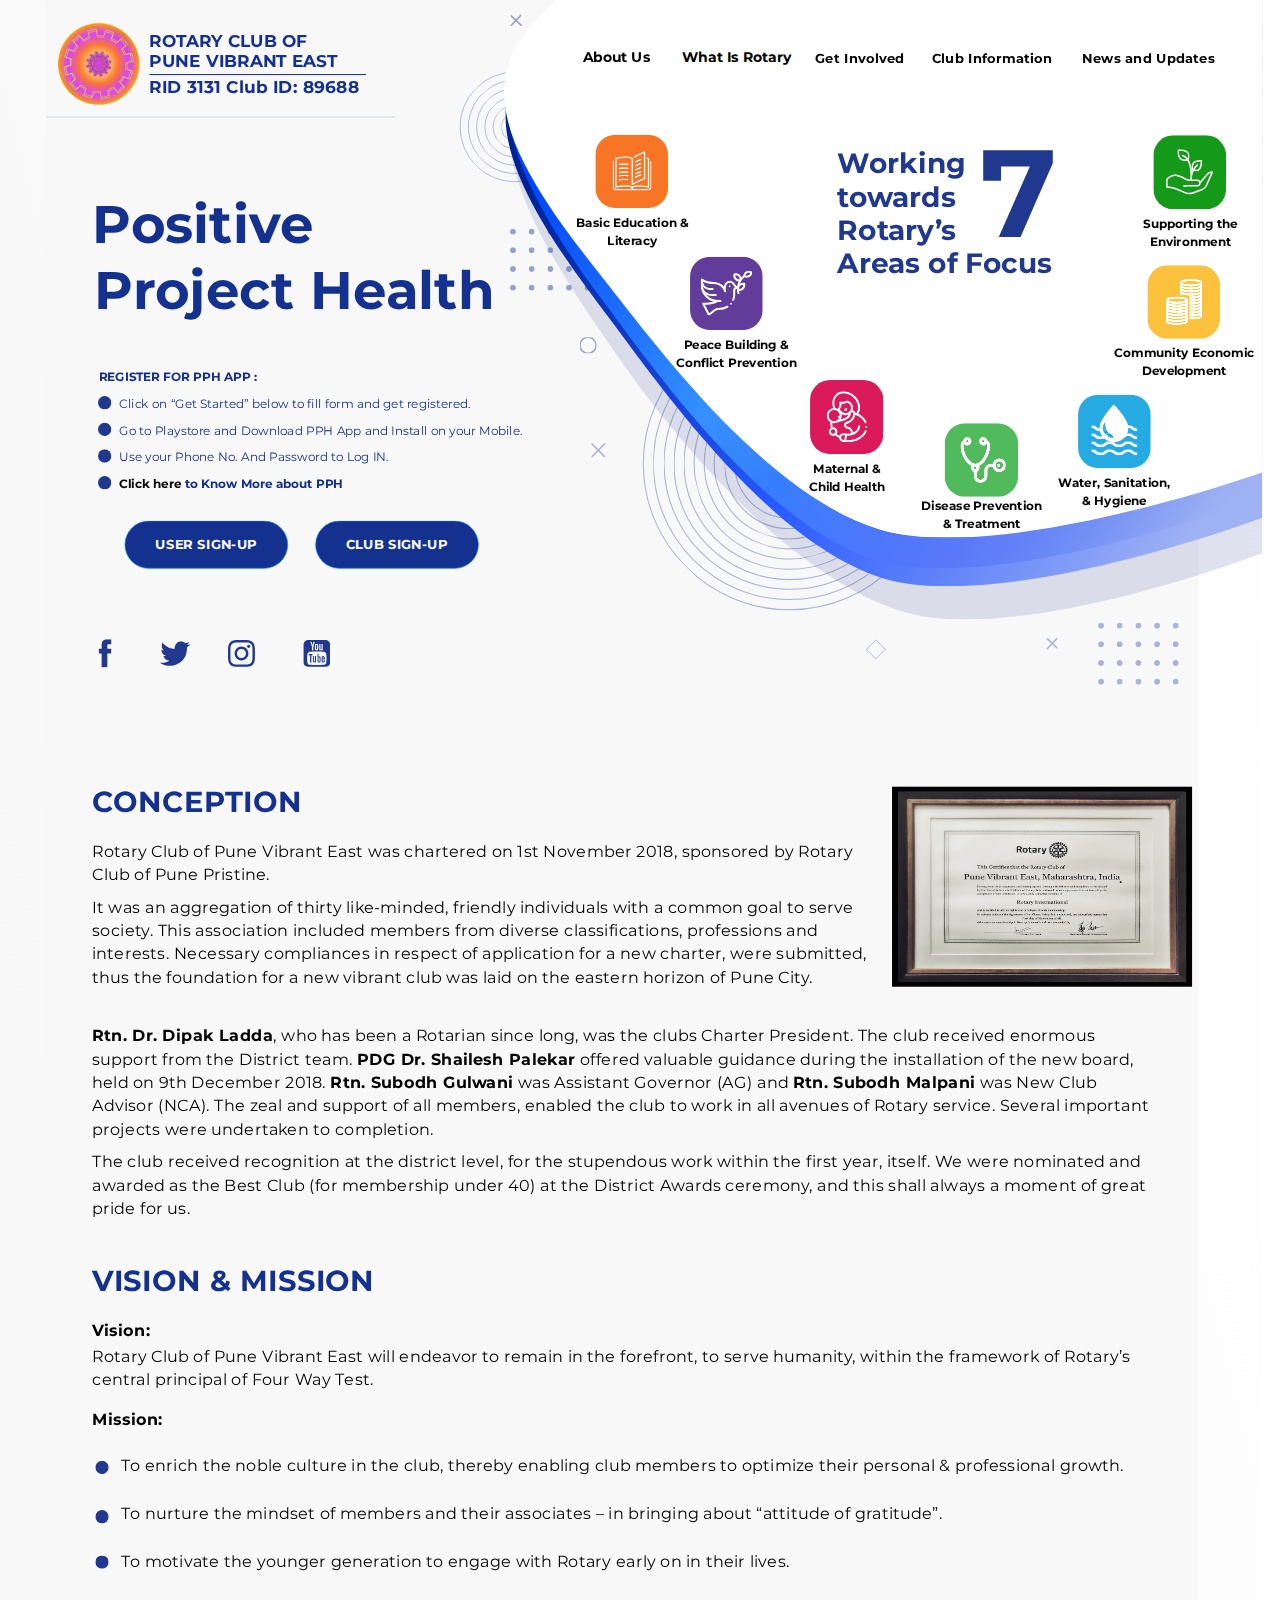
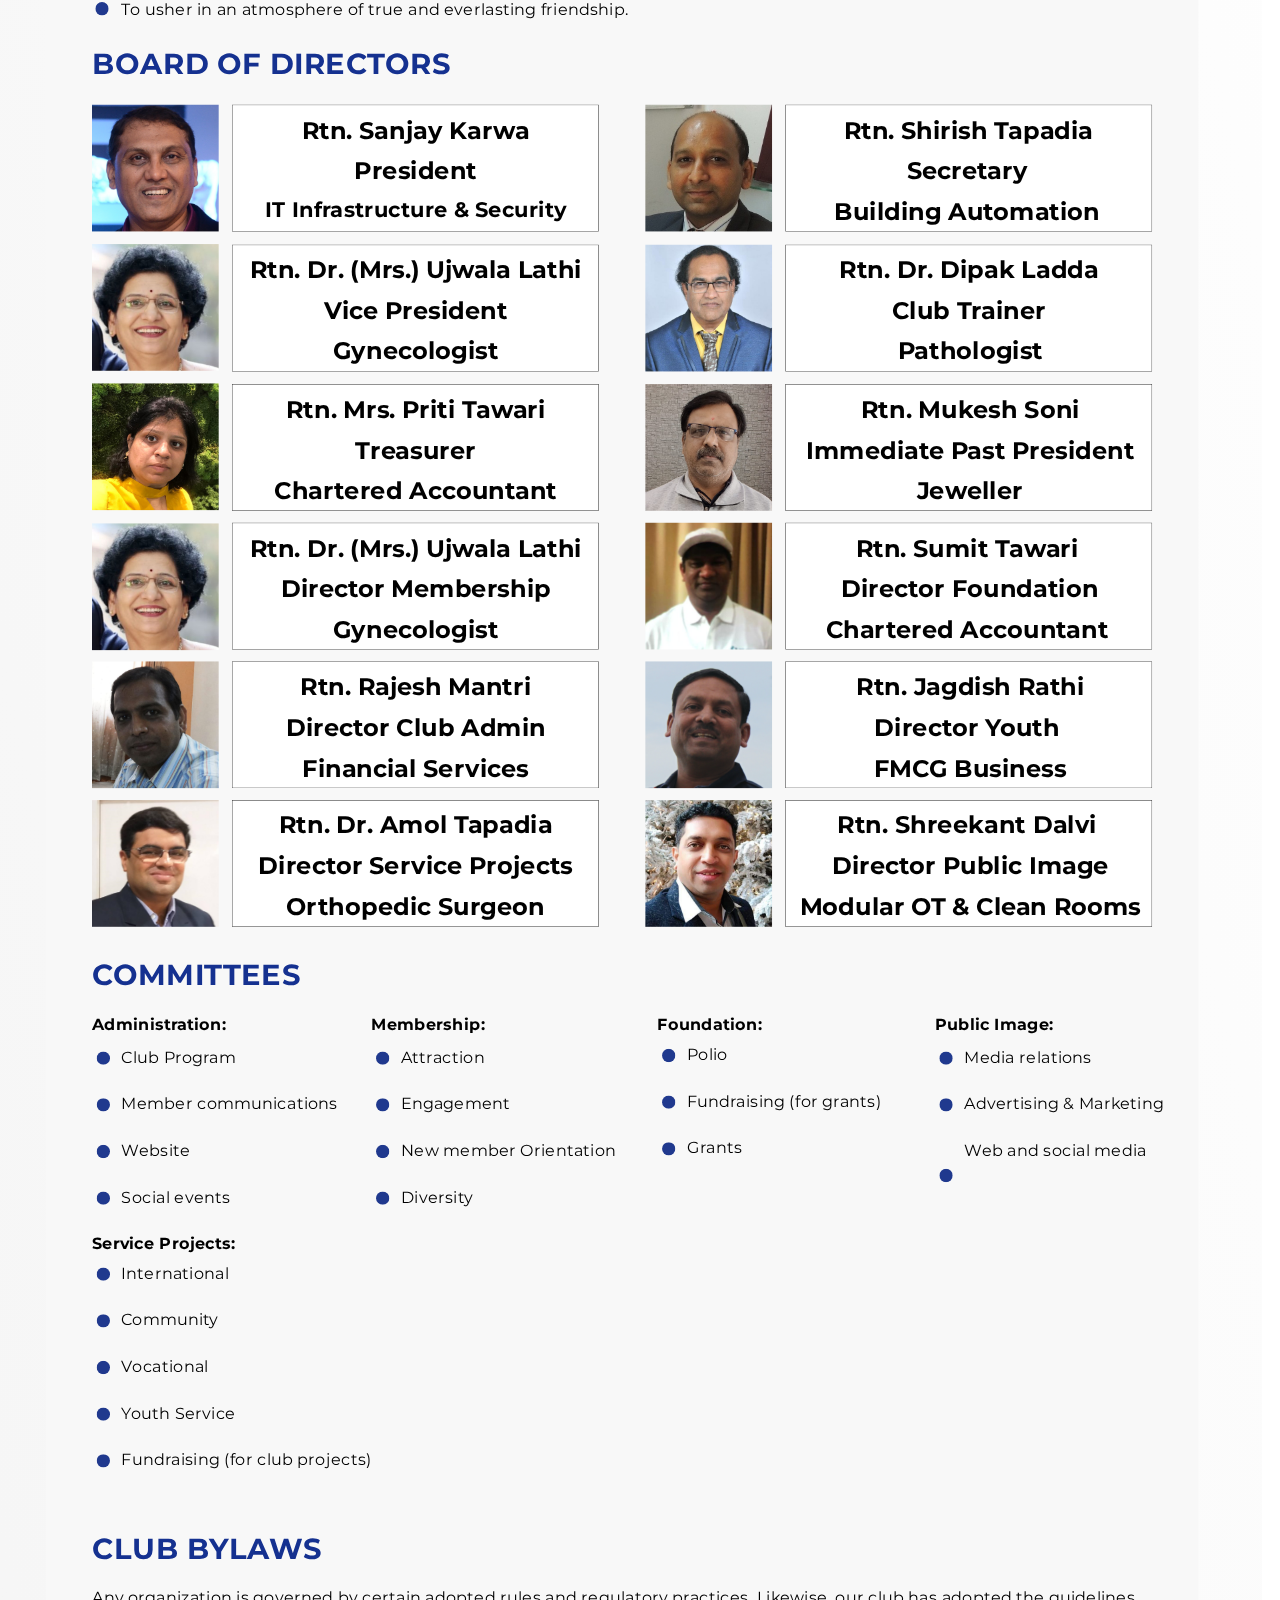
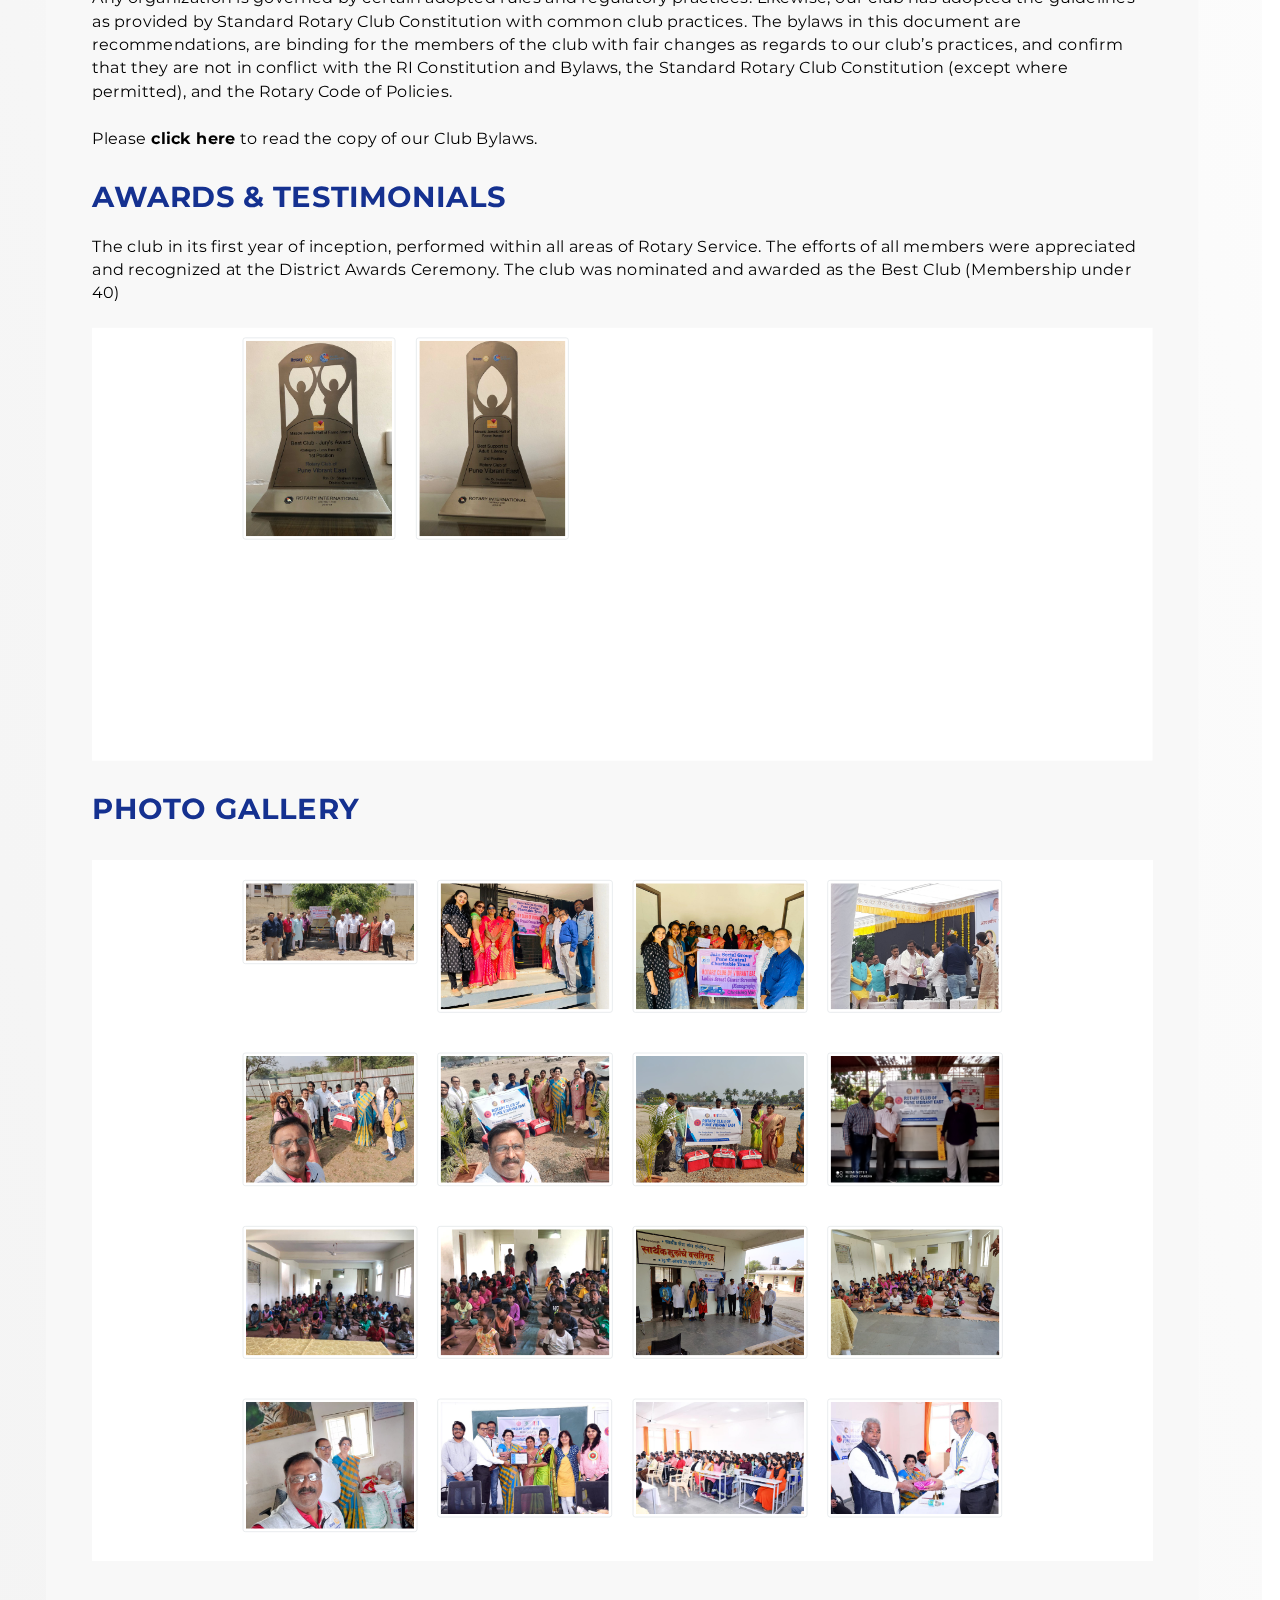
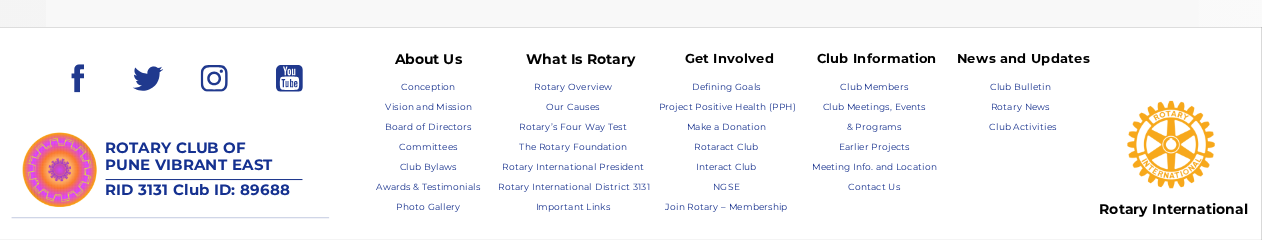
<file: index.html>
<!DOCTYPE html> 
<html>
<head>
<meta charset="utf-8"/>
<meta http-equiv="X-UA-Compatible" content="IE=edge"/>

<link rel="preconnect" href="https://fonts.gstatic.com">
<link rel="stylesheet" href="https://maxcdn.bootstrapcdn.com/bootstrap/4.0.0/css/bootstrap.min.css" integrity="sha384-Gn5384xqQ1aoWXA+058RXPxPg6fy4IWvTNh0E263XmFcJlSAwiGgFAW/dAiS6JXm" crossorigin="anonymous">
<link href="https://fonts.googleapis.com/css2?family=Montserrat:ital,wght@0,100;0,200;0,300;0,500;0,600;0,700;0,800;0,900;1,100;1,400;1,500;1,600;1,700;1,800&display=swap" rel="stylesheet">
<meta name="viewport" content="width=device-width, initial-scale=1.0">

<script src="https://code.jquery.com/jquery-3.2.1.slim.min.js" integrity="sha384-KJ3o2DKtIkvYIK3UENzmM7KCkRr/rE9/Qpg6aAZGJwFDMVNA/GpGFF93hXpG5KkN" crossorigin="anonymous"></script>
<script src="https://cdnjs.cloudflare.com/ajax/libs/popper.js/1.12.9/umd/popper.min.js" integrity="sha384-ApNbgh9B+Y1QKtv3Rn7W3mgPxhU9K/ScQsAP7hUibX39j7fakFPskvXusvfa0b4Q" crossorigin="anonymous"></script>
<script src="https://maxcdn.bootstrapcdn.com/bootstrap/4.0.0/js/bootstrap.min.js" integrity="sha384-JZR6Spejh4U02d8jOt6vLEHfe/JQGiRRSQQxSfFWpi1MquVdAyjUar5+76PVCmYl" crossorigin="anonymous"></script>

<title>RCPVE Home</title>
<link rel="stylesheet" type="text/css"  href="navbar.css"/>

<link rel="stylesheet" type="text/css" id="applicationStylesheet" href="RCPVE_Home.css"/>
<script id="applicationScript" type="text/javascript" src="RCPVE_Home.js"></script>
<script id="redirect" type="text/javascript" src="redirect.js"></script>
<script src="https://code.jquery.com/jquery-3.2.1.slim.min.js" integrity="sha384-KJ3o2DKtIkvYIK3UENzmM7KCkRr/rE9/Qpg6aAZGJwFDMVNA/GpGFF93hXpG5KkN" crossorigin="anonymous"></script>
<script src="https://cdnjs.cloudflare.com/ajax/libs/popper.js/1.12.9/umd/popper.min.js" integrity="sha384-ApNbgh9B+Y1QKtv3Rn7W3mgPxhU9K/ScQsAP7hUibX39j7fakFPskvXusvfa0b4Q" crossorigin="anonymous"></script>
<script src="https://maxcdn.bootstrapcdn.com/bootstrap/4.0.0/js/bootstrap.min.js" integrity="sha384-JZR6Spejh4U02d8jOt6vLEHfe/JQGiRRSQQxSfFWpi1MquVdAyjUar5+76PVCmYl" crossorigin="anonymous"></script>
<script id="imageScript" type="text/javascript" src="images.js"></script>
</head>
<body><div class="container-fluid"> 
<div id="RCPVE_Home">
	<svg data-type="Path" data-name="Path 27223" class="Path_27223_o" viewBox="0 0 1920 7560">
		<linearGradient id="Path_27223_o" spreadMethod="pad" x1="1" x2="0" y1="0" y2="0.975">
			<stop offset="0" stop-color="#fff" stop-opacity="1"></stop>
			<stop offset="1" stop-color="#f4f4f4" stop-opacity="1"></stop>
		</linearGradient>
		<path id="Path_27223_o" d="M 0 0 L 1920 0 L 1920 7560 L 0 7560 L 0 3081.9140625 L 0 0 Z">
		</path>
	</svg>
	<svg data-type="Rectangle" data-name="Rectangle 2407" class="Rectangle_2407">
		<rect id="Rectangle_2407" rx="6.292200088500977" ry="6.292200088500977" x="0" y="0" width="1728.772" height="7560.482">
		</rect>
	</svg>
	<div data-type="Text" data-name="CONCEPTION" id="CONCEPTION">
	<section id="conception"><span>CONCEPTION</span>  </section>
	</div>
	<div data-type="Text" data-name="VISION & MISSION" id="VISION__MISSION">
		<section id="vision_mission"><span>VISION & MISSION</span></section>
	</div>
	<div data-type="Text" data-name="BOARD OF DIRECTORS" id="BOARD_OF_DIRECTORS">
		<section id="bod"><span>BOARD OF DIRECTORS</span></section>
	</div>
	<div data-type="Text" data-name="COMMITTEES" id="COMMITTEES">
		<section id="Committees">	<span>COMMITTEES</span></section>
	</div>
	<div data-type="Text" data-name="CLUB BYLAWS" id="CLUB_BYLAWS">
		<section id="club_by_laws">	<span>CLUB BYLAWS</span>
	</div>
	<div data-type="Text" data-name="AWARDS & TESTIMONIALS" id="AWARDS__TESTIMONIALS">
		<section id="Awards & Testimonials"></section>AWARDS & TESTIMONIALS
	</div>
	<div data-type="Text" data-name="PHOTO GALLERY" id="PHOTO_GALLERY">
		<section id="PHOTO GALLERY"></section>PHOTO GALLERY
	</div>
	<div data-type="Text" data-name="Highlight" id="Highlight">
		<span>Project Health</span>
	</div>
	<div data-type="Text" data-name="Main" id="Main">
		<span> Positive</span>
	</div>
	<div data-type="Text" data-name="REGISTER FOR PPH APP :" id="REGISTER_FOR_PPH_APP_">
		<span>REGISTER FOR PPH APP :</span>
	</div>
	
	<div data-type="Text" data-name="GET STARTED" class="GET_STARTED_Class" >
		<button type="button" class="btn btn-primary btn-lg" id="myBtn1" onclick="userSignup()" target="_blank"><b>USER SIGN-UP</b></button>
	</div> 

	<div data-type="Text" data-name="GET STARTED" class="GET_STARTED_Class1" >
		<button type="button" class="btn btn-primary btn-lg" id="myBtn1" onclick="clubSignup()" target="_blank"><b>CLUB SIGN-UP</b></button>
	</div> 


	<svg data-type="Path" data-name="Path 27220" class="Path_27220" onclick="fb()" viewBox="109.372 381.957 19.623 42.513">
		<path id="Path_27220" d="M 128.9952850341797 389.4071044921875 L 124.3632354736328 389.4071044921875 C 122.7251739501953 389.4071044921875 122.3854217529297 390.074462890625 122.3854217529297 391.7672119140625 L 122.3854217529297 395.856201171875 L 128.9952850341797 395.856201171875 L 128.3582305908203 403.0333251953125 L 122.3854217529297 403.0333251953125 L 122.3854217529297 424.470458984375 L 113.8250579833984 424.470458984375 L 113.8250579833984 403.1212158203125 L 109.3720245361328 403.1212158203125 L 109.3720245361328 395.856201171875 L 113.8250579833984 395.856201171875 L 113.8250579833984 390.1322021484375 C 113.8250579833984 384.762939453125 116.6977386474609 381.95703125 123.0679473876953 381.95703125 L 128.9952850341797 381.95703125 L 128.9952850341797 389.4071044921875 Z">
		</path>
	</svg>
	<svg data-type="Path" data-name="Path 27221" class="Path_27221" onclick="insta()" viewBox="173.476 382.304 40.396 40.408">
		<path id="Path_27221" d="M 213.7599792480469 394.179931640625 C 213.6629333496094 392.0352783203125 213.3110046386719 390.56103515625 212.8196105957031 389.2840576171875 C 212.3008728027344 387.9522705078125 211.6153259277344 386.8177490234375 210.4929504394531 385.6954345703125 C 209.3706359863281 384.5731201171875 208.2361145019531 383.887451171875 206.9044494628906 383.3687744140625 C 205.6273498535156 382.87744140625 204.1560974121094 382.528564453125 202.0115051269531 382.428466796875 C 199.8517150878906 382.331298828125 199.1631164550781 382.3040771484375 193.6816711425781 382.3040771484375 C 188.1850891113281 382.3040771484375 187.4965515136719 382.331298828125 185.3518981933594 382.428466796875 C 183.1921081542969 382.528564453125 181.7209167480469 382.87744140625 180.4438171386719 383.3687744140625 C 179.1121520996094 383.887451171875 177.9927673339844 384.5731201171875 176.8704528808594 385.6954345703125 C 175.7328796386719 386.8177490234375 175.0473327636719 387.9522705078125 174.5285949707031 389.2840576171875 C 174.0372009277344 390.56103515625 173.6883850097656 392.0352783203125 173.5882873535156 394.179931640625 C 173.4911804199219 396.3397216796875 173.4760437011719 397.025390625 173.4760437011719 402.509765625 C 173.4760437011719 408.0032958984375 173.4911804199219 408.69189453125 173.5882873535156 410.83642578125 C 173.6883850097656 412.996337890625 174.0372009277344 414.4554443359375 174.5285949707031 415.74462890625 C 175.0473327636719 417.0762939453125 175.7328796386719 418.1986083984375 176.8704528808594 419.3179931640625 C 177.9927673339844 420.4403076171875 179.1121520996094 421.1409912109375 180.4438171386719 421.6597900390625 C 181.7209167480469 422.1512451171875 183.1921081542969 422.5030517578125 185.3518981933594 422.6002197265625 C 187.4965515136719 422.7001953125 188.1850891113281 422.71240234375 193.6816711425781 422.71240234375 C 199.1631164550781 422.71240234375 199.8517150878906 422.7001953125 202.0115051269531 422.6002197265625 C 204.1560974121094 422.5030517578125 205.6273498535156 422.1512451171875 206.9044494628906 421.6597900390625 C 208.2361145019531 421.1409912109375 209.3706359863281 420.4403076171875 210.4929504394531 419.3179931640625 C 211.6153259277344 418.1986083984375 212.3008728027344 417.0762939453125 212.8196105957031 415.74462890625 C 213.3110046386719 414.4554443359375 213.6629333496094 412.996337890625 213.7599792480469 410.83642578125 C 213.8570251464844 408.69189453125 213.8722229003906 408.0032958984375 213.8722229003906 402.509765625 C 213.8722229003906 397.025390625 213.8570251464844 396.3397216796875 213.7599792480469 394.179931640625 Z M 210.1138000488281 410.6817626953125 C 210.0288391113281 412.6444091796875 209.7073059082031 413.712158203125 209.4282531738281 414.425048828125 C 209.0641784667969 415.365478515625 208.6274108886719 416.038818359375 207.9145202636719 416.7547607421875 C 207.2138366699219 417.4554443359375 206.5404357910156 417.8892822265625 205.5848693847656 418.2684326171875 C 204.8841857910156 418.5352783203125 203.8042297363281 418.8720703125 201.8416442871094 418.95703125 C 199.7091369628906 419.0540771484375 199.0660705566406 419.0814208984375 193.6816711425781 419.0814208984375 C 188.2821960449219 419.0814208984375 187.6391296386719 419.0540771484375 185.5066223144531 418.95703125 C 183.5439758300781 418.8720703125 182.4792175292969 418.5352783203125 181.7633361816406 418.2684326171875 C 180.8229675292969 417.8892822265625 180.1526184082031 417.4554443359375 179.4366760253906 416.7547607421875 C 178.7359924316406 416.038818359375 178.2991638183594 415.365478515625 177.9200134277344 414.425048828125 C 177.6560974121094 413.712158203125 177.3193664550781 412.6444091796875 177.2344055175781 410.6817626953125 C 177.1373596191406 408.5523681640625 177.1070251464844 407.9061279296875 177.1070251464844 402.509765625 C 177.1070251464844 397.1253662109375 177.1373596191406 396.479248046875 177.2344055175781 394.3466796875 C 177.3193664550781 392.3841552734375 177.6560974121094 391.30419921875 177.9200134277344 390.603515625 C 178.2991638183594 389.651123046875 178.7359924316406 388.9776611328125 179.4366760253906 388.2769775390625 C 180.1526184082031 387.5609130859375 180.8229675292969 387.127197265625 181.7633361816406 386.76318359375 C 182.4792175292969 386.4810791015625 183.5439758300781 386.1595458984375 185.5066223144531 386.0625 C 187.6391296386719 385.9775390625 188.2821960449219 385.9503173828125 193.6816711425781 385.9503173828125 C 199.0660705566406 385.9503173828125 199.7091369628906 385.9775390625 201.8416442871094 386.0625 C 203.8042297363281 386.1595458984375 204.8841857910156 386.4810791015625 205.5848693847656 386.76318359375 C 206.5404357910156 387.127197265625 207.2138366699219 387.5609130859375 207.9145202636719 388.2769775390625 C 208.6274108886719 388.9776611328125 209.0641784667969 389.651123046875 209.4282531738281 390.603515625 C 209.7073059082031 391.30419921875 210.0288391113281 392.3841552734375 210.1138000488281 394.3466796875 C 210.2138977050781 396.479248046875 210.2411804199219 397.1253662109375 210.2411804199219 402.509765625 C 210.2411804199219 407.9061279296875 210.2138977050781 408.5523681640625 210.1138000488281 410.6817626953125 Z M 204.4624938964844 389.299072265625 C 203.1186828613281 389.299072265625 202.0387878417969 390.394287109375 202.0387878417969 391.7259521484375 C 202.0387878417969 393.07275390625 203.1186828613281 394.152587890625 204.4624938964844 394.152587890625 C 205.7972106933594 394.152587890625 206.8892517089844 393.07275390625 206.8892517089844 391.7259521484375 C 206.8892517089844 390.394287109375 205.7972106933594 389.299072265625 204.4624938964844 389.299072265625 Z M 193.6816711425781 392.1324462890625 C 187.9454650878906 392.1324462890625 183.3043518066406 396.7886962890625 183.3043518066406 402.509765625 C 183.3043518066406 408.242919921875 187.9454650878906 412.8841552734375 193.6816711425781 412.8841552734375 C 199.4027404785156 412.8841552734375 204.0560607910156 408.242919921875 204.0560607910156 402.509765625 C 204.0560607910156 396.7886962890625 199.4027404785156 392.1324462890625 193.6816711425781 392.1324462890625 Z M 193.6816711425781 409.2530517578125 C 189.9536437988281 409.2530517578125 186.9383850097656 406.23779296875 186.9383850097656 402.509765625 C 186.9383850097656 398.790771484375 189.9536437988281 395.778564453125 193.6816711425781 395.778564453125 C 197.3976745605469 395.778564453125 200.4128723144531 398.790771484375 200.4128723144531 402.509765625 C 200.4128723144531 406.23779296875 197.3976745605469 409.2530517578125 193.6816711425781 409.2530517578125 Z">
		</path>
	</svg>
	<svg data-type="Path" data-name="Path 27222" class="Path_27222" onclick="twitter()" viewBox="139.708 382.918 45.859 36.682">
		<path id="Path_27222" d="M 161.7762451171875 394.111083984375 C 161.7762451171875 394.111083984375 151.1986694335938 394.2506103515625 143.5604553222656 384.837890625 C 143.5604553222656 384.837890625 139.729248046875 391.799560546875 145.753662109375 396.7562255859375 C 145.753662109375 396.7562255859375 142.4168701171875 396.0343017578125 141.7009887695313 395.2152099609375 C 141.7009887695313 395.2152099609375 141.4886474609375 402.777587890625 148.881103515625 404.80078125 C 148.881103515625 404.80078125 145.9477844238281 405.1375732421875 144.8223876953125 404.879638671875 C 144.8223876953125 404.879638671875 146.2389831542969 411.18310546875 153.3554382324219 411.4835205078125 C 153.3554382324219 411.4835205078125 148.3502807617188 416.3338623046875 139.7080078125 414.8505859375 C 139.7080078125 414.8505859375 151.1622314453125 423.54443359375 165.1221008300781 417.40771484375 C 179.0819396972656 411.271240234375 180.1557922363281 398.2850341796875 180.2073669433594 391.7904052734375 C 180.2073669433594 391.7904052734375 184.7392578125 388.8389892578125 185.5674438476563 387.3494873046875 C 185.5674438476563 387.3494873046875 180.9717712402344 388.584228515625 180.4106140136719 388.5325927734375 C 180.4106140136719 388.5325927734375 183.289306640625 384.810546875 183.5137939453125 383.697265625 C 183.5137939453125 383.697265625 178.5298461914063 385.8480224609375 177.5773620605469 385.6507568359375 C 177.5773620605469 385.6507568359375 174.0343322753906 381.91064453125 169.0413208007813 383.181640625 C 165.3587036132813 384.1219482421875 162.5618896484375 387.2342529296875 161.9218444824219 390.98046875 C 161.7640991210938 391.899658203125 161.6943054199219 392.943115234375 161.7762451171875 394.111083984375 Z">
		</path>
	</svg>
	<div data-type="Symbol" data-name="Component 4 – 1" id="Component_4__1" class="Component_4___1">
		<div data-type="Group" data-name="Group 9688" id="Group_9688">
			<svg data-type="Ellipse" data-name="Ellipse 5540" class="Ellipse_5540">
				<ellipse id="Ellipse_5540" rx="219.41395568847656" ry="219.41395568847656" cx="219.41395568847656" cy="219.41395568847656">
				</ellipse>
			</svg>
			<svg data-type="Ellipse" data-name="Ellipse 5541" class="Ellipse_5541">
				<ellipse id="Ellipse_5541" rx="204.17201232910156" ry="204.17201232910156" cx="204.17201232910156" cy="204.17201232910156">
				</ellipse>
			</svg>
			<svg data-type="Ellipse" data-name="Ellipse 5542" class="Ellipse_5542">
				<ellipse id="Ellipse_5542" rx="188.9302215576172" ry="188.9302215576172" cx="188.9302215576172" cy="188.9302215576172">
				</ellipse>
			</svg>
			<svg data-type="Ellipse" data-name="Ellipse 5543" class="Ellipse_5543">
				<ellipse id="Ellipse_5543" rx="173.68846130371094" ry="173.68846130371094" cx="173.68846130371094" cy="173.68846130371094">
				</ellipse>
			</svg>
			<svg data-type="Ellipse" data-name="Ellipse 5544" class="Ellipse_5544">
				<ellipse id="Ellipse_5544" rx="158.44668579101562" ry="158.44668579101562" cx="158.44668579101562" cy="158.44668579101562">
				</ellipse>
			</svg>
			<svg data-type="Ellipse" data-name="Ellipse 5545" class="Ellipse_5545">
				<ellipse id="Ellipse_5545" rx="143.20494079589844" ry="143.20494079589844" cx="143.20494079589844" cy="143.20494079589844">
				</ellipse>
			</svg>
			<svg data-type="Ellipse" data-name="Ellipse 5546" class="Ellipse_5546">
				<ellipse id="Ellipse_5546" rx="127.96305084228516" ry="127.96305084228516" cx="127.96305084228516" cy="127.96305084228516">
				</ellipse>
			</svg>
			<svg data-type="Ellipse" data-name="Ellipse 5547" class="Ellipse_5547">
				<ellipse id="Ellipse_5547" rx="112.72127532958984" ry="112.72127532958984" cx="112.72127532958984" cy="112.72127532958984">
				</ellipse>
			</svg>
			<svg data-type="Ellipse" data-name="Ellipse 5548" class="Ellipse_5548">
				<ellipse id="Ellipse_5548" rx="97.47926330566406" ry="97.47926330566406" cx="97.47926330566406" cy="97.47926330566406">
				</ellipse>
			</svg>
			<svg data-type="Ellipse" data-name="Ellipse 5549" class="Ellipse_5549">
				<ellipse id="Ellipse_5549" rx="82.23751831054688" ry="82.23751831054688" cx="82.23751831054688" cy="82.23751831054688">
				</ellipse>
			</svg>
			<svg data-type="Ellipse" data-name="Ellipse 5550" class="Ellipse_5550">
				<ellipse id="Ellipse_5550" rx="66.9957504272461" ry="66.9957504272461" cx="66.9957504272461" cy="66.9957504272461">
				</ellipse>
			</svg>
			<svg data-type="Ellipse" data-name="Ellipse 5551" class="Ellipse_5551">
				<ellipse id="Ellipse_5551" rx="51.75397491455078" ry="51.75397491455078" cx="51.75397491455078" cy="51.75397491455078">
				</ellipse>
			</svg>
			<svg data-type="Ellipse" data-name="Ellipse 5552" class="Ellipse_5552">
				<ellipse id="Ellipse_5552" rx="36.51219940185547" ry="36.51219940185547" cx="36.51219940185547" cy="36.51219940185547">
				</ellipse>
			</svg>
			<svg data-type="Path" data-name="Path 27169" class="Path_27169" viewBox="444.103 288.053 42.541 42.541">
				<path id="Path_27169" d="M 486.6439208984375 309.3233642578125 C 486.6439208984375 321.06884765625 477.1219482421875 330.5938110351563 465.3734130859375 330.5938110351563 C 453.625 330.5938110351563 444.10302734375 321.06884765625 444.10302734375 309.3233642578125 C 444.10302734375 297.5748901367188 453.625 288.052978515625 465.3734130859375 288.052978515625 C 477.1219482421875 288.052978515625 486.6439208984375 297.5748901367188 486.6439208984375 309.3233642578125 Z">
				</path>
			</svg>
		</div>
		<div data-type="Group" data-name="Group 9689" id="Group_9689">
			<svg data-type="Ellipse" data-name="Ellipse 5553" class="Ellipse_5553">
				<ellipse id="Ellipse_5553" rx="82.29448699951172" ry="82.29448699951172" cx="82.29448699951172" cy="82.29448699951172">
				</ellipse>
			</svg>
			<svg data-type="Ellipse" data-name="Ellipse 5554" class="Ellipse_5554">
				<ellipse id="Ellipse_5554" rx="69.90839385986328" ry="69.90839385986328" cx="69.90839385986328" cy="69.90839385986328">
				</ellipse>
			</svg>
			<svg data-type="Ellipse" data-name="Ellipse 5555" class="Ellipse_5555">
				<ellipse id="Ellipse_5555" rx="57.52228546142578" ry="57.52228546142578" cx="57.52228546142578" cy="57.52228546142578">
				</ellipse>
			</svg>
			<svg data-type="Ellipse" data-name="Ellipse 5556" class="Ellipse_5556">
				<ellipse id="Ellipse_5556" rx="45.13618469238281" ry="45.13618469238281" cx="45.13618469238281" cy="45.13618469238281">
				</ellipse>
			</svg>
			<svg data-type="Ellipse" data-name="Ellipse 5557" class="Ellipse_5557">
				<ellipse id="Ellipse_5557" rx="32.750083923339844" ry="32.750083923339844" cx="32.750083923339844" cy="32.750083923339844">
				</ellipse>
			</svg>
			<svg data-type="Path" data-name="Path 27170" class="Path_27170" viewBox="308.661 121.871 40.727 40.727">
				<path id="Path_27170" d="M 349.3878173828125 142.2344055175781 C 349.3878173828125 153.4823913574219 340.2723388671875 162.5978088378906 329.0244140625 162.5978088378906 C 317.7764282226563 162.5978088378906 308.6610107421875 153.4823913574219 308.6610107421875 142.2344055175781 C 308.6610107421875 130.9894714355469 317.7764282226563 121.8710021972656 329.0244140625 121.8710021972656 C 340.2723388671875 121.8710021972656 349.3878173828125 130.9894714355469 349.3878173828125 142.2344055175781 Z">
				</path>
			</svg>
			<svg data-type="Path" data-name="Path 27171" class="Path_27171" viewBox="312.744 125.954 15.956 15.956">
				<path id="Path_27171" d="M 328.6998901367188 133.9319152832031 C 328.6998901367188 138.3395080566406 325.1295166015625 141.9098510742188 320.7219848632813 141.9098510742188 C 316.3174438476563 141.9098510742188 312.7440185546875 138.3395080566406 312.7440185546875 133.9319152832031 C 312.7440185546875 129.5274047851563 316.3174438476563 125.9540100097656 320.7219848632813 125.9540100097656 C 325.1295166015625 125.9540100097656 328.6998901367188 129.5274047851563 328.6998901367188 133.9319152832031 Z">
				</path>
			</svg>
		</div>
		<div data-type="Group" data-name="Group 9690" id="Group_9690">
			<svg data-type="Line" data-name="Line 45" class="Line_45" viewBox="0 0 17.889 17.889">
				<path id="Line_45" d="M 0 0 L 17.88874053955078 17.88904571533203">
				</path>
			</svg>
			<svg data-type="Line" data-name="Line 46" class="Line_46" viewBox="0 0 17.889 17.889">
				<path id="Line_46" d="M 17.88874053955078 0 L 0 17.88904571533203">
				</path>
			</svg>
		</div>
		<div data-type="Group" data-name="Group 9691" id="Group_9691">
			<svg data-type="Line" data-name="Line 47" class="Line_47" viewBox="0 0 14.125 13.368">
				<path id="Line_47" d="M 0 0 L 14.12455940246582 13.36832523345947">
				</path>
			</svg>
			<svg data-type="Line" data-name="Line 48" class="Line_48" viewBox="0 0 13.368 14.125">
				<path id="Line_48" d="M 13.36832523345947 0 L 0 14.12486362457275">
				</path>
			</svg>
		</div>
		<div data-type="Group" data-name="Group 9692" id="Group_9692">
			<svg data-type="Line" data-name="Line 49" class="Line_49" viewBox="0 0 14.125 13.368">
				<path id="Line_49" d="M 0 0 L 14.12455940246582 13.36832523345947">
				</path>
			</svg>
			<svg data-type="Line" data-name="Line 50" class="Line_50" viewBox="0 0 13.368 14.125">
				<path id="Line_50" d="M 13.36832523345947 0 L 0 14.12455940246582">
				</path>
			</svg>
		</div>
		<div data-type="Group" data-name="Group 9693" id="Group_9693">
			<svg data-type="Path" data-name="Path 27172" class="Path_27172" viewBox="312.982 178.891 8.915 8.918">
				<path id="Path_27172" d="M 321.897216796875 183.3501281738281 C 321.897216796875 185.8102722167969 319.9012451171875 187.8092956542969 317.4380493164063 187.8092956542969 C 314.97802734375 187.8092956542969 312.9819946289063 185.8102722167969 312.9819946289063 183.3501281738281 C 312.9819946289063 180.8869934082031 314.97802734375 178.8910217285156 317.4380493164063 178.8910217285156 C 319.9012451171875 178.8910217285156 321.897216796875 180.8869934082031 321.897216796875 183.3501281738281 Z">
				</path>
			</svg>
			<svg data-type="Path" data-name="Path 27173" class="Path_27173" viewBox="322.178 178.891 8.918 8.918">
				<path id="Path_27173" d="M 331.0963134765625 183.3501281738281 C 331.0963134765625 185.8102722167969 329.1002807617188 187.8092956542969 326.63720703125 187.8092956542969 C 324.1770629882813 187.8092956542969 322.1780395507813 185.8102722167969 322.1780395507813 183.3501281738281 C 322.1780395507813 180.8869934082031 324.1770629882813 178.8910217285156 326.63720703125 178.8910217285156 C 329.1002807617188 178.8910217285156 331.0963134765625 180.8869934082031 331.0963134765625 183.3501281738281 Z">
				</path>
			</svg>
			<svg data-type="Path" data-name="Path 27174" class="Path_27174" viewBox="331.375 178.891 8.918 8.918">
				<path id="Path_27174" d="M 340.2932739257813 183.3501281738281 C 340.2932739257813 185.8102722167969 338.2973022460938 187.8092956542969 335.8341674804688 187.8092956542969 C 333.3709716796875 187.8092956542969 331.375 185.8102722167969 331.375 183.3501281738281 C 331.375 180.8869934082031 333.3709716796875 178.8910217285156 335.8341674804688 178.8910217285156 C 338.2973022460938 178.8910217285156 340.2932739257813 180.8869934082031 340.2932739257813 183.3501281738281 Z">
				</path>
			</svg>
			<svg data-type="Path" data-name="Path 27175" class="Path_27175" viewBox="340.572 178.891 8.918 8.918">
				<path id="Path_27175" d="M 349.4902954101563 183.3501281738281 C 349.4902954101563 185.8102722167969 347.4943237304688 187.8092956542969 345.0311889648438 187.8092956542969 C 342.5680541992188 187.8092956542969 340.5719604492188 185.8102722167969 340.5719604492188 183.3501281738281 C 340.5719604492188 180.8869934082031 342.5680541992188 178.8910217285156 345.0311889648438 178.8910217285156 C 347.4943237304688 178.8910217285156 349.4902954101563 180.8869934082031 349.4902954101563 183.3501281738281 Z">
				</path>
			</svg>
			<svg data-type="Path" data-name="Path 27176" class="Path_27176" viewBox="349.769 178.891 8.918 8.918">
				<path id="Path_27176" d="M 358.6873779296875 183.3501281738281 C 358.6873779296875 185.8102722167969 356.6912841796875 187.8092956542969 354.2281494140625 187.8092956542969 C 351.7650146484375 187.8092956542969 349.76904296875 185.8102722167969 349.76904296875 183.3501281738281 C 349.76904296875 180.8869934082031 351.7650146484375 178.8910217285156 354.2281494140625 178.8910217285156 C 356.6912841796875 178.8910217285156 358.6873779296875 180.8869934082031 358.6873779296875 183.3501281738281 Z">
				</path>
			</svg>
			<svg data-type="Path" data-name="Path 27177" class="Path_27177" viewBox="312.982 188.088 8.915 8.918">
				<path id="Path_27177" d="M 321.897216796875 192.547119140625 C 321.897216796875 195.0072631835938 319.9012451171875 197.0062866210938 317.4380493164063 197.0062866210938 C 314.97802734375 197.0062866210938 312.9819946289063 195.0072631835938 312.9819946289063 192.547119140625 C 312.9819946289063 190.083984375 314.97802734375 188.0880126953125 317.4380493164063 188.0880126953125 C 319.9012451171875 188.0880126953125 321.897216796875 190.083984375 321.897216796875 192.547119140625 Z">
				</path>
			</svg>
			<svg data-type="Path" data-name="Path 27178" class="Path_27178" viewBox="322.178 188.088 8.918 8.918">
				<path id="Path_27178" d="M 331.0963134765625 192.547119140625 C 331.0963134765625 195.0072631835938 329.1002807617188 197.0062866210938 326.63720703125 197.0062866210938 C 324.1770629882813 197.0062866210938 322.1780395507813 195.0072631835938 322.1780395507813 192.547119140625 C 322.1780395507813 190.083984375 324.1770629882813 188.0880126953125 326.63720703125 188.0880126953125 C 329.1002807617188 188.0880126953125 331.0963134765625 190.083984375 331.0963134765625 192.547119140625 Z">
				</path>
			</svg>
			<svg data-type="Path" data-name="Path 27179" class="Path_27179" viewBox="331.375 188.088 8.918 8.918">
				<path id="Path_27179" d="M 340.2932739257813 192.547119140625 C 340.2932739257813 195.0072631835938 338.2973022460938 197.0062866210938 335.8341674804688 197.0062866210938 C 333.3709716796875 197.0062866210938 331.375 195.0072631835938 331.375 192.547119140625 C 331.375 190.083984375 333.3709716796875 188.0880126953125 335.8341674804688 188.0880126953125 C 338.2973022460938 188.0880126953125 340.2932739257813 190.083984375 340.2932739257813 192.547119140625 Z">
				</path>
			</svg>
			<svg data-type="Path" data-name="Path 27180" class="Path_27180" viewBox="340.572 188.088 8.918 8.918">
				<path id="Path_27180" d="M 349.4902954101563 192.547119140625 C 349.4902954101563 195.0072631835938 347.4943237304688 197.0062866210938 345.0311889648438 197.0062866210938 C 342.5680541992188 197.0062866210938 340.5719604492188 195.0072631835938 340.5719604492188 192.547119140625 C 340.5719604492188 190.083984375 342.5680541992188 188.0880126953125 345.0311889648438 188.0880126953125 C 347.4943237304688 188.0880126953125 349.4902954101563 190.083984375 349.4902954101563 192.547119140625 Z">
				</path>
			</svg>
			<svg data-type="Path" data-name="Path 27181" class="Path_27181" viewBox="349.769 188.088 8.918 8.918">
				<path id="Path_27181" d="M 358.6873779296875 192.547119140625 C 358.6873779296875 195.0072631835938 356.6912841796875 197.0062866210938 354.2281494140625 197.0062866210938 C 351.7650146484375 197.0062866210938 349.76904296875 195.0072631835938 349.76904296875 192.547119140625 C 349.76904296875 190.083984375 351.7650146484375 188.0880126953125 354.2281494140625 188.0880126953125 C 356.6912841796875 188.0880126953125 358.6873779296875 190.083984375 358.6873779296875 192.547119140625 Z">
				</path>
			</svg>
			<svg data-type="Path" data-name="Path 27182" class="Path_27182" viewBox="312.982 197.285 8.915 8.915">
				<path id="Path_27182" d="M 321.897216796875 201.7441711425781 C 321.897216796875 204.2042541503906 319.9012451171875 206.2002868652344 317.4380493164063 206.2002868652344 C 314.97802734375 206.2002868652344 312.9819946289063 204.2042541503906 312.9819946289063 201.7441711425781 C 312.9819946289063 199.2809753417969 314.97802734375 197.2850036621094 317.4380493164063 197.2850036621094 C 319.9012451171875 197.2850036621094 321.897216796875 199.2809753417969 321.897216796875 201.7441711425781 Z">
				</path>
			</svg>
			<svg data-type="Path" data-name="Path 27183" class="Path_27183" viewBox="322.178 197.285 8.918 8.915">
				<path id="Path_27183" d="M 331.0963134765625 201.7441711425781 C 331.0963134765625 204.2042541503906 329.1002807617188 206.2002868652344 326.63720703125 206.2002868652344 C 324.1770629882813 206.2002868652344 322.1780395507813 204.2042541503906 322.1780395507813 201.7441711425781 C 322.1780395507813 199.2809753417969 324.1770629882813 197.2850036621094 326.63720703125 197.2850036621094 C 329.1002807617188 197.2850036621094 331.0963134765625 199.2809753417969 331.0963134765625 201.7441711425781 Z">
				</path>
			</svg>
			<svg data-type="Path" data-name="Path 27184" class="Path_27184" viewBox="331.375 197.285 8.918 8.915">
				<path id="Path_27184" d="M 340.2932739257813 201.7441711425781 C 340.2932739257813 204.2042541503906 338.2973022460938 206.2002868652344 335.8341674804688 206.2002868652344 C 333.3709716796875 206.2002868652344 331.375 204.2042541503906 331.375 201.7441711425781 C 331.375 199.2809753417969 333.3709716796875 197.2850036621094 335.8341674804688 197.2850036621094 C 338.2973022460938 197.2850036621094 340.2932739257813 199.2809753417969 340.2932739257813 201.7441711425781 Z">
				</path>
			</svg>
			<svg data-type="Path" data-name="Path 27185" class="Path_27185" viewBox="340.572 197.285 8.918 8.915">
				<path id="Path_27185" d="M 349.4902954101563 201.7441711425781 C 349.4902954101563 204.2042541503906 347.4943237304688 206.2002868652344 345.0311889648438 206.2002868652344 C 342.5680541992188 206.2002868652344 340.5719604492188 204.2042541503906 340.5719604492188 201.7441711425781 C 340.5719604492188 199.2809753417969 342.5680541992188 197.2850036621094 345.0311889648438 197.2850036621094 C 347.4943237304688 197.2850036621094 349.4902954101563 199.2809753417969 349.4902954101563 201.7441711425781 Z">
				</path>
			</svg>
			<svg data-type="Path" data-name="Path 27186" class="Path_27186" viewBox="349.769 197.285 8.918 8.915">
				<path id="Path_27186" d="M 358.6873779296875 201.7441711425781 C 358.6873779296875 204.2042541503906 356.6912841796875 206.2002868652344 354.2281494140625 206.2002868652344 C 351.7650146484375 206.2002868652344 349.76904296875 204.2042541503906 349.76904296875 201.7441711425781 C 349.76904296875 199.2809753417969 351.7650146484375 197.2850036621094 354.2281494140625 197.2850036621094 C 356.6912841796875 197.2850036621094 358.6873779296875 199.2809753417969 358.6873779296875 201.7441711425781 Z">
				</path>
			</svg>
			<svg data-type="Path" data-name="Path 27187" class="Path_27187" viewBox="312.982 206.482 8.915 8.915">
				<path id="Path_27187" d="M 321.897216796875 210.941162109375 C 321.897216796875 213.4013061523438 319.9012451171875 215.3972778320313 317.4380493164063 215.3972778320313 C 314.97802734375 215.3972778320313 312.9819946289063 213.4013061523438 312.9819946289063 210.941162109375 C 312.9819946289063 208.47802734375 314.97802734375 206.4819946289063 317.4380493164063 206.4819946289063 C 319.9012451171875 206.4819946289063 321.897216796875 208.47802734375 321.897216796875 210.941162109375 Z">
				</path>
			</svg>
			<svg data-type="Path" data-name="Path 27188" class="Path_27188" viewBox="322.178 206.482 8.918 8.915">
				<path id="Path_27188" d="M 331.0963134765625 210.941162109375 C 331.0963134765625 213.4013061523438 329.1002807617188 215.3972778320313 326.63720703125 215.3972778320313 C 324.1770629882813 215.3972778320313 322.1780395507813 213.4013061523438 322.1780395507813 210.941162109375 C 322.1780395507813 208.47802734375 324.1770629882813 206.4819946289063 326.63720703125 206.4819946289063 C 329.1002807617188 206.4819946289063 331.0963134765625 208.47802734375 331.0963134765625 210.941162109375 Z">
				</path>
			</svg>
			<svg data-type="Path" data-name="Path 27189" class="Path_27189" viewBox="331.375 206.482 8.918 8.915">
				<path id="Path_27189" d="M 340.2932739257813 210.941162109375 C 340.2932739257813 213.4013061523438 338.2973022460938 215.3972778320313 335.8341674804688 215.3972778320313 C 333.3709716796875 215.3972778320313 331.375 213.4013061523438 331.375 210.941162109375 C 331.375 208.47802734375 333.3709716796875 206.4819946289063 335.8341674804688 206.4819946289063 C 338.2973022460938 206.4819946289063 340.2932739257813 208.47802734375 340.2932739257813 210.941162109375 Z">
				</path>
			</svg>
			<svg data-type="Path" data-name="Path 27190" class="Path_27190" viewBox="340.572 206.482 8.918 8.915">
				<path id="Path_27190" d="M 349.4902954101563 210.941162109375 C 349.4902954101563 213.4013061523438 347.4943237304688 215.3972778320313 345.0311889648438 215.3972778320313 C 342.5680541992188 215.3972778320313 340.5719604492188 213.4013061523438 340.5719604492188 210.941162109375 C 340.5719604492188 208.47802734375 342.5680541992188 206.4819946289063 345.0311889648438 206.4819946289063 C 347.4943237304688 206.4819946289063 349.4902954101563 208.47802734375 349.4902954101563 210.941162109375 Z">
				</path>
			</svg>
			<svg data-type="Path" data-name="Path 27191" class="Path_27191" viewBox="349.769 206.482 8.918 8.915">
				<path id="Path_27191" d="M 358.6873779296875 210.941162109375 C 358.6873779296875 213.4013061523438 356.6912841796875 215.3972778320313 354.2281494140625 215.3972778320313 C 351.7650146484375 215.3972778320313 349.76904296875 213.4013061523438 349.76904296875 210.941162109375 C 349.76904296875 208.47802734375 351.7650146484375 206.4819946289063 354.2281494140625 206.4819946289063 C 356.6912841796875 206.4819946289063 358.6873779296875 208.47802734375 358.6873779296875 210.941162109375 Z">
				</path>
			</svg>
		</div>
		<div data-type="Group" data-name="Group 9694" id="Group_9694">
			<svg data-type="Path" data-name="Path 27192" class="Path_27192" viewBox="603.742 373.702 8.918 8.915">
				<path id="Path_27192" d="M 612.6602783203125 378.1611938476563 C 612.6602783203125 380.6212768554688 610.664306640625 382.6172485351563 608.2010498046875 382.6172485351563 C 605.738037109375 382.6172485351563 603.7420654296875 380.6212768554688 603.7420654296875 378.1611938476563 C 603.7420654296875 375.6979370117188 605.738037109375 373.7019653320313 608.2010498046875 373.7019653320313 C 610.664306640625 373.7019653320313 612.6602783203125 375.6979370117188 612.6602783203125 378.1611938476563 Z">
				</path>
			</svg>
			<svg data-type="Path" data-name="Path 27193" class="Path_27193" viewBox="612.939 373.702 8.918 8.915">
				<path id="Path_27193" d="M 621.8572998046875 378.1611938476563 C 621.8572998046875 380.6212768554688 619.8612060546875 382.6172485351563 617.3980712890625 382.6172485351563 C 614.9349365234375 382.6172485351563 612.93896484375 380.6212768554688 612.93896484375 378.1611938476563 C 612.93896484375 375.6979370117188 614.9349365234375 373.7019653320313 617.3980712890625 373.7019653320313 C 619.8612060546875 373.7019653320313 621.8572998046875 375.6979370117188 621.8572998046875 378.1611938476563 Z">
				</path>
			</svg>
			<svg data-type="Path" data-name="Path 27194" class="Path_27194" viewBox="622.136 373.702 8.918 8.915">
				<path id="Path_27194" d="M 631.0543212890625 378.1611938476563 C 631.0543212890625 380.6212768554688 629.0584716796875 382.6172485351563 626.5953369140625 382.6172485351563 C 624.132080078125 382.6172485351563 622.1361083984375 380.6212768554688 622.1361083984375 378.1611938476563 C 622.1361083984375 375.6979370117188 624.132080078125 373.7019653320313 626.5953369140625 373.7019653320313 C 629.0584716796875 373.7019653320313 631.0543212890625 375.6979370117188 631.0543212890625 378.1611938476563 Z">
				</path>
			</svg>
			<svg data-type="Path" data-name="Path 27195" class="Path_27195" viewBox="631.333 373.702 8.918 8.915">
				<path id="Path_27195" d="M 640.2513427734375 378.1611938476563 C 640.2513427734375 380.6212768554688 638.2552490234375 382.6172485351563 635.7921142578125 382.6172485351563 C 633.3291015625 382.6172485351563 631.3330078125 380.6212768554688 631.3330078125 378.1611938476563 C 631.3330078125 375.6979370117188 633.3291015625 373.7019653320313 635.7921142578125 373.7019653320313 C 638.2552490234375 373.7019653320313 640.2513427734375 375.6979370117188 640.2513427734375 378.1611938476563 Z">
				</path>
			</svg>
			<svg data-type="Path" data-name="Path 27196" class="Path_27196" viewBox="640.53 373.702 8.918 8.915">
				<path id="Path_27196" d="M 649.4481201171875 378.1611938476563 C 649.4481201171875 380.6212768554688 647.4522705078125 382.6172485351563 644.989013671875 382.6172485351563 C 642.52587890625 382.6172485351563 640.530029296875 380.6212768554688 640.530029296875 378.1611938476563 C 640.530029296875 375.6979370117188 642.52587890625 373.7019653320313 644.989013671875 373.7019653320313 C 647.4522705078125 373.7019653320313 649.4481201171875 375.6979370117188 649.4481201171875 378.1611938476563 Z">
				</path>
			</svg>
			<svg data-type="Path" data-name="Path 27197" class="Path_27197" viewBox="603.742 382.899 8.918 8.915">
				<path id="Path_27197" d="M 612.6602783203125 387.3551635742188 C 612.6602783203125 389.8182983398438 610.664306640625 391.8143920898438 608.2010498046875 391.8143920898438 C 605.738037109375 391.8143920898438 603.7420654296875 389.8182983398438 603.7420654296875 387.3551635742188 C 603.7420654296875 384.8950805664063 605.738037109375 382.8989868164063 608.2010498046875 382.8989868164063 C 610.664306640625 382.8989868164063 612.6602783203125 384.8950805664063 612.6602783203125 387.3551635742188 Z">
				</path>
			</svg>
			<svg data-type="Path" data-name="Path 27198" class="Path_27198" viewBox="612.939 382.899 8.918 8.915">
				<path id="Path_27198" d="M 621.8572998046875 387.3551635742188 C 621.8572998046875 389.8182983398438 619.8612060546875 391.8143920898438 617.3980712890625 391.8143920898438 C 614.9349365234375 391.8143920898438 612.93896484375 389.8182983398438 612.93896484375 387.3551635742188 C 612.93896484375 384.8950805664063 614.9349365234375 382.8989868164063 617.3980712890625 382.8989868164063 C 619.8612060546875 382.8989868164063 621.8572998046875 384.8950805664063 621.8572998046875 387.3551635742188 Z">
				</path>
			</svg>
			<svg data-type="Path" data-name="Path 27199" class="Path_27199" viewBox="622.136 382.899 8.918 8.915">
				<path id="Path_27199" d="M 631.0543212890625 387.3551635742188 C 631.0543212890625 389.8182983398438 629.0584716796875 391.8143920898438 626.5953369140625 391.8143920898438 C 624.132080078125 391.8143920898438 622.1361083984375 389.8182983398438 622.1361083984375 387.3551635742188 C 622.1361083984375 384.8950805664063 624.132080078125 382.8989868164063 626.5953369140625 382.8989868164063 C 629.0584716796875 382.8989868164063 631.0543212890625 384.8950805664063 631.0543212890625 387.3551635742188 Z">
				</path>
			</svg>
			<svg data-type="Path" data-name="Path 27200" class="Path_27200" viewBox="631.333 382.899 8.918 8.915">
				<path id="Path_27200" d="M 640.2513427734375 387.3551635742188 C 640.2513427734375 389.8182983398438 638.2552490234375 391.8143920898438 635.7921142578125 391.8143920898438 C 633.3291015625 391.8143920898438 631.3330078125 389.8182983398438 631.3330078125 387.3551635742188 C 631.3330078125 384.8950805664063 633.3291015625 382.8989868164063 635.7921142578125 382.8989868164063 C 638.2552490234375 382.8989868164063 640.2513427734375 384.8950805664063 640.2513427734375 387.3551635742188 Z">
				</path>
			</svg>
			<svg data-type="Path" data-name="Path 27201" class="Path_27201" viewBox="640.53 382.899 8.918 8.915">
				<path id="Path_27201" d="M 649.4481201171875 387.3551635742188 C 649.4481201171875 389.8182983398438 647.4522705078125 391.8143920898438 644.989013671875 391.8143920898438 C 642.52587890625 391.8143920898438 640.530029296875 389.8182983398438 640.530029296875 387.3551635742188 C 640.530029296875 384.8950805664063 642.52587890625 382.8989868164063 644.989013671875 382.8989868164063 C 647.4522705078125 382.8989868164063 649.4481201171875 384.8950805664063 649.4481201171875 387.3551635742188 Z">
				</path>
			</svg>
			<svg data-type="Path" data-name="Path 27202" class="Path_27202" viewBox="603.742 392.096 8.918 8.915">
				<path id="Path_27202" d="M 612.6602783203125 396.5521240234375 C 612.6602783203125 399.015380859375 610.664306640625 401.0113525390625 608.2010498046875 401.0113525390625 C 605.738037109375 401.0113525390625 603.7420654296875 399.015380859375 603.7420654296875 396.5521240234375 C 603.7420654296875 394.092041015625 605.738037109375 392.0960693359375 608.2010498046875 392.0960693359375 C 610.664306640625 392.0960693359375 612.6602783203125 394.092041015625 612.6602783203125 396.5521240234375 Z">
				</path>
			</svg>
			<svg data-type="Path" data-name="Path 27203" class="Path_27203" viewBox="612.939 392.096 8.918 8.915">
				<path id="Path_27203" d="M 621.8572998046875 396.5521240234375 C 621.8572998046875 399.015380859375 619.8612060546875 401.0113525390625 617.3980712890625 401.0113525390625 C 614.9349365234375 401.0113525390625 612.93896484375 399.015380859375 612.93896484375 396.5521240234375 C 612.93896484375 394.092041015625 614.9349365234375 392.0960693359375 617.3980712890625 392.0960693359375 C 619.8612060546875 392.0960693359375 621.8572998046875 394.092041015625 621.8572998046875 396.5521240234375 Z">
				</path>
			</svg>
			<svg data-type="Path" data-name="Path 27204" class="Path_27204" viewBox="622.136 392.096 8.918 8.915">
				<path id="Path_27204" d="M 631.0543212890625 396.5521240234375 C 631.0543212890625 399.015380859375 629.0584716796875 401.0113525390625 626.5953369140625 401.0113525390625 C 624.132080078125 401.0113525390625 622.1361083984375 399.015380859375 622.1361083984375 396.5521240234375 C 622.1361083984375 394.092041015625 624.132080078125 392.0960693359375 626.5953369140625 392.0960693359375 C 629.0584716796875 392.0960693359375 631.0543212890625 394.092041015625 631.0543212890625 396.5521240234375 Z">
				</path>
			</svg>
			<svg data-type="Path" data-name="Path 27205" class="Path_27205" viewBox="631.333 392.096 8.918 8.915">
				<path id="Path_27205" d="M 640.2513427734375 396.5521240234375 C 640.2513427734375 399.015380859375 638.2552490234375 401.0113525390625 635.7921142578125 401.0113525390625 C 633.3291015625 401.0113525390625 631.3330078125 399.015380859375 631.3330078125 396.5521240234375 C 631.3330078125 394.092041015625 633.3291015625 392.0960693359375 635.7921142578125 392.0960693359375 C 638.2552490234375 392.0960693359375 640.2513427734375 394.092041015625 640.2513427734375 396.5521240234375 Z">
				</path>
			</svg>
			<svg data-type="Path" data-name="Path 27206" class="Path_27206" viewBox="640.53 392.096 8.918 8.915">
				<path id="Path_27206" d="M 649.4481201171875 396.5521240234375 C 649.4481201171875 399.015380859375 647.4522705078125 401.0113525390625 644.989013671875 401.0113525390625 C 642.52587890625 401.0113525390625 640.530029296875 399.015380859375 640.530029296875 396.5521240234375 C 640.530029296875 394.092041015625 642.52587890625 392.0960693359375 644.989013671875 392.0960693359375 C 647.4522705078125 392.0960693359375 649.4481201171875 394.092041015625 649.4481201171875 396.5521240234375 Z">
				</path>
			</svg>
			<svg data-type="Path" data-name="Path 27207" class="Path_27207" viewBox="603.742 401.292 8.918 8.918">
				<path id="Path_27207" d="M 612.6602783203125 405.7511596679688 C 612.6602783203125 408.2142944335938 610.664306640625 410.2102661132813 608.2010498046875 410.2102661132813 C 605.738037109375 410.2102661132813 603.7420654296875 408.2142944335938 603.7420654296875 405.7511596679688 C 603.7420654296875 403.2910766601563 605.738037109375 401.2920532226563 608.2010498046875 401.2920532226563 C 610.664306640625 401.2920532226563 612.6602783203125 403.2910766601563 612.6602783203125 405.7511596679688 Z">
				</path>
			</svg>
			<svg data-type="Path" data-name="Path 27208" class="Path_27208" viewBox="612.939 401.292 8.918 8.918">
				<path id="Path_27208" d="M 621.8572998046875 405.7511596679688 C 621.8572998046875 408.2142944335938 619.8612060546875 410.2102661132813 617.3980712890625 410.2102661132813 C 614.9349365234375 410.2102661132813 612.93896484375 408.2142944335938 612.93896484375 405.7511596679688 C 612.93896484375 403.2910766601563 614.9349365234375 401.2920532226563 617.3980712890625 401.2920532226563 C 619.8612060546875 401.2920532226563 621.8572998046875 403.2910766601563 621.8572998046875 405.7511596679688 Z">
				</path>
			</svg>
			<svg data-type="Path" data-name="Path 27209" class="Path_27209" viewBox="622.136 401.292 8.918 8.918">
				<path id="Path_27209" d="M 631.0543212890625 405.7511596679688 C 631.0543212890625 408.2142944335938 629.0584716796875 410.2102661132813 626.5953369140625 410.2102661132813 C 624.132080078125 410.2102661132813 622.1361083984375 408.2142944335938 622.1361083984375 405.7511596679688 C 622.1361083984375 403.2910766601563 624.132080078125 401.2920532226563 626.5953369140625 401.2920532226563 C 629.0584716796875 401.2920532226563 631.0543212890625 403.2910766601563 631.0543212890625 405.7511596679688 Z">
				</path>
			</svg>
			<svg data-type="Path" data-name="Path 27210" class="Path_27210" viewBox="631.333 401.292 8.918 8.918">
				<path id="Path_27210" d="M 640.2513427734375 405.7511596679688 C 640.2513427734375 408.2142944335938 638.2552490234375 410.2102661132813 635.7921142578125 410.2102661132813 C 633.3291015625 410.2102661132813 631.3330078125 408.2142944335938 631.3330078125 405.7511596679688 C 631.3330078125 403.2910766601563 633.3291015625 401.2920532226563 635.7921142578125 401.2920532226563 C 638.2552490234375 401.2920532226563 640.2513427734375 403.2910766601563 640.2513427734375 405.7511596679688 Z">
				</path>
			</svg>
			<svg data-type="Path" data-name="Path 27211" class="Path_27211" viewBox="640.53 401.292 8.918 8.918">
				<path id="Path_27211" d="M 649.4481201171875 405.7511596679688 C 649.4481201171875 408.2142944335938 647.4522705078125 410.2102661132813 644.989013671875 410.2102661132813 C 642.52587890625 410.2102661132813 640.530029296875 408.2142944335938 640.530029296875 405.7511596679688 C 640.530029296875 403.2910766601563 642.52587890625 401.2920532226563 644.989013671875 401.2920532226563 C 647.4522705078125 401.2920532226563 649.4481201171875 403.2910766601563 649.4481201171875 405.7511596679688 Z">
				</path>
			</svg>
		</div>
		<svg data-type="Path" data-name="Path 27212" class="Path_27212" viewBox="347.594 232.599 22.114 22.117">
			<path id="Path_27212" d="M 369.707763671875 243.6559143066406 C 369.707763671875 249.7651672363281 364.7572021484375 254.7157897949219 358.65087890625 254.7157897949219 C 352.544677734375 254.7157897949219 347.593994140625 249.7651672363281 347.593994140625 243.6559143066406 C 347.593994140625 237.5495910644531 352.544677734375 232.5990295410156 358.65087890625 232.5990295410156 C 364.7572021484375 232.5990295410156 369.707763671875 237.5495910644531 369.707763671875 243.6559143066406 Z">
			</path>
		</svg>
		<svg data-type="Rectangle" data-name="Rectangle 2408" class="Rectangle_2408">
			<rect id="Rectangle_2408" rx="0.7751407027244568" ry="0.7751407027244568" x="0" y="0" width="20.916" height="20.916">
			</rect>
		</svg>
		<svg data-type="Path" data-name="Path 27213" class="Path_27213" viewBox="311.932 11.667 1232.004 1093.046">
			<path id="Path_27213" d="M 661.6867065429688 11.66699981689453 L 450.1292114257813 157.8479766845703 C 450.1292114257813 157.8479766845703 325.8072509765625 227.3317260742188 313.0667724609375 341.6313781738281 C 300.3263549804688 455.9340209960938 397.4507446289063 595.8631591796875 474.2389526367188 707.1869506835938 C 551.0272827148438 818.513916015625 721.1328735351563 1031.163330078125 896.0494995117188 1090.579223632813 C 1070.96630859375 1149.991943359375 1459.697265625 1005.47021484375 1543.935546875 964.0639038085938 L 1543.935546875 11.66699981689453 L 661.6867065429688 11.66699981689453 Z">
			</path>
		</svg>
		<svg data-type="Path" data-name="Path 27214" class="Path_27214_dc" viewBox="310.511 19.304 1191.616 1020.386">
			<linearGradient id="Path_27214_dc" spreadMethod="pad" x1="0.138" x2="1.014" y1="0.19" y2="0.636">
				<stop offset="0" stop-color="#002295" stop-opacity="1"></stop>
				<stop offset="0.4846" stop-color="#2456ff" stop-opacity="1"></stop>
				<stop offset="1" stop-color="#9fb2f4" stop-opacity="1"></stop>
			</linearGradient>
			<path id="Path_27214_dc" d="M 648.7987670898438 19.30400085449219 L 444.1787719726563 149.6080169677734 C 444.1787719726563 149.6080169677734 323.9306030273438 211.5445861816406 311.6087646484375 313.4314270019531 C 299.2869873046875 415.3152160644531 393.2262573242188 540.0468139648438 467.4998168945313 639.2794189453125 C 541.7702026367188 738.5150146484375 706.2974243164063 974.130615234375 875.4808959960938 1027.09130859375 C 1044.661376953125 1080.052001953125 1420.64892578125 951.2282104492188 1502.126953125 914.3204956054688 L 1502.126953125 19.30400085449219 L 648.7987670898438 19.30400085449219 Z">
			</path>
		</svg>
		<svg data-type="Path" data-name="Path 27215" class="Path_27215_de" viewBox="311.518 10.304 1178.496 1020.386">
			<linearGradient id="Path_27215_de" spreadMethod="pad" x1="1.052" x2="0.542" y1="0.723" y2="0.363">
				<stop offset="0" stop-color="#000" stop-opacity="0"></stop>
				<stop offset="1" stop-color="#fff" stop-opacity="1"></stop>
			</linearGradient>
			<path id="Path_27215_de" d="M 636.6860961914063 10.30399894714355 L 432.0659790039063 140.6080017089844 C 432.0659790039063 140.6080017089844 325.0950927734375 202.7508544921875 312.7733764648438 304.6346740722656 C 300.4515380859375 406.5215454101563 381.1165161132813 531.046875 455.3870239257813 630.2794189453125 C 529.6575317382813 729.5150756835938 694.1846313476563 965.130615234375 863.3682250976563 1018.091369628906 C 1032.548583984375 1071.051879882813 1408.5390625 942.228271484375 1490.01416015625 905.320556640625 L 1490.01416015625 10.30399894714355 L 636.6860961914063 10.30399894714355 Z">
			</path>
		</svg>
		<svg data-type="Path" data-name="Path 27216" class="Path_27216" viewBox="310.511 19.304 1191.616 964.576">
			<path id="Path_27216" d="M 648.7987670898438 19.30400085449219 L 444.1787719726563 142.4794616699219 C 444.1787719726563 142.4794616699219 323.9306030273438 201.0307159423828 311.6087646484375 297.3421020507813 C 299.2869873046875 393.6565551757813 393.2262573242188 511.5629577636719 467.4998168945313 605.36865234375 C 541.7702026367188 699.177490234375 706.2974243164063 921.9070434570313 875.4808959960938 971.9707641601563 C 1044.661376953125 1022.034606933594 1420.64892578125 900.2575073242188 1502.126953125 865.3670043945313 L 1502.126953125 19.30400085449219 L 648.7987670898438 19.30400085449219 Z">
			</path>
		</svg>
		<svg data-type="Path" data-name="Path 27218" class="Path_27218" viewBox="317.578 23.619 1136.9 925.846">
			<path id="Path_27218" d="M 640.3324584960938 23.61899948120117 L 445.1069946289063 141.8530120849609 C 445.1069946289063 141.8530120849609 330.379638671875 198.0503234863281 318.6251220703125 290.4940795898438 C 306.8674926757813 382.9408874511719 396.4962768554688 496.1151123046875 467.3572387695313 586.1533813476563 C 538.2180786132813 676.1947021484375 695.1890258789063 889.9817504882813 856.6039428710938 938.0343017578125 C 1018.018737792969 986.0869140625 1376.7431640625 869.1996459960938 1454.477783203125 835.7106323242188">
			</path>
		</svg>
	
		<div data-type="Text" data-name="Working 
towards 
Rotary’s 
Areas of Focus" id="Working__towards__Rotarys__Are">
			<span>Working <br/>towards <br/>Rotary’s <br/>Areas of Focus</span>
		</div>
		<div data-type="Text" data-name="7" id="ID7">
			<span>7</span>
		</div>
		<div data-type="Group" data-name="Group 9673" id="Group_9673">
			<svg data-type="Rectangle" data-name="Rectangle 2380" class="Rectangle_2380">
				<rect id="Rectangle_2380" rx="30" ry="30" x="0" y="0" width="109" height="110">
				</rect>
			</svg>
			<div data-type="Group" data-name="182321" id="ID182321">
				<div data-type="Group" data-name="Group 9665" id="Group_9665">
					<div data-type="Group" data-name="Group 9664" id="Group_9664">
						<svg data-type="Path" data-name="Path 25404" class="Path_25404" viewBox="290.13 196.266 10.735 5.856">
							<path id="Path_25404" d="M 290.2359619140625 201.589111328125 C 290.4086303710938 201.9268188476563 290.7521362304688 202.1219329833984 291.1073608398438 202.1219329833984 C 291.2556762695313 202.1219329833984 291.4078979492188 202.0877227783203 291.5494689941406 202.0155639648438 C 291.6069946289063 201.9862823486328 297.3510131835938 199.0684204101563 300.1839294433594 198.1735687255859 C 300.697265625 198.0106048583984 300.982177734375 197.4621429443359 300.8192138671875 196.9488830566406 C 300.6571350097656 196.4355316162109 300.1126708984375 196.1496124267578 299.5945129394531 196.3116607666016 C 296.6102905273438 197.2553558349609 290.9053955078125 200.1536865234375 290.6633911132813 200.2766265869141 C 290.1832275390625 200.5205688476563 289.9920043945313 201.1081390380859 290.2359619140625 201.589111328125 Z">
							</path>
						</svg>
						<svg data-type="Path" data-name="Path 25405" class="Path_25405" viewBox="290.13 93.867 10.735 5.856">
							<path id="Path_25405" d="M 291.1074829101563 99.72291564941406 C 291.2557983398438 99.72291564941406 291.4080200195313 99.68873596191406 291.5496215820313 99.6165771484375 C 291.6071166992188 99.58729553222656 297.3511352539063 96.66941833496094 300.18408203125 95.77456665039063 C 300.6974182128906 95.61158752441406 300.9822998046875 95.06312561035156 300.8193359375 94.54988098144531 C 300.6572875976563 94.03652954101563 300.1128234863281 93.75062561035156 299.5946655273438 93.91267395019531 C 296.6104431152344 94.85636901855469 290.905517578125 97.75468444824219 290.6635131835938 97.87762451171875 C 290.1834716796875 98.12155151367188 289.9921264648438 98.70901489257813 290.236083984375 99.19012451171875 C 290.4087524414063 99.5277099609375 290.7522888183594 99.72291564941406 291.1074829101563 99.72291564941406 Z">
							</path>
						</svg>
						<svg data-type="Path" data-name="Path 25406" class="Path_25406" viewBox="0.002 0 58.552 58.553">
							<path id="Path_25406" d="M 57.57809829711914 14.63838386535645 C 57.0384407043457 14.63838386535645 56.60227966308594 15.07557964324951 56.60227966308594 15.61421203613281 L 56.60227966308594 53.67296981811523 C 56.60227966308594 55.28703308105469 55.28875350952148 56.60056686401367 53.6746826171875 56.60056686401367 L 30.25390815734863 56.60056686401367 L 30.25390815734863 54.3551139831543 C 31.67677307128906 53.85743713378906 35.38304138183594 52.6971435546875 39.03670501708984 52.6971435546875 C 47.53747940063477 52.6971435546875 53.30975723266602 54.57960891723633 53.36728286743164 54.59905624389648 C 53.66095352172852 54.69660186767578 53.98893737792969 54.64788055419922 54.24556732177734 54.46433258056641 C 54.50023651123047 54.28089904785156 54.65050888061523 53.98620223999023 54.65050888061523 53.6728515625 L 54.65050888061523 10.73496150970459 C 54.65050888061523 10.27729511260986 54.33338928222656 9.881039619445801 53.88636016845703 9.782463073730469 C 53.88636016845703 9.782463073730469 53.12129592895508 9.611722946166992 51.8135986328125 9.37156867980957 C 51.28559875488281 9.274021148681641 50.77532196044922 9.625331878662109 50.67767333984375 10.15424537658691 C 50.58012390136719 10.68509864807129 50.93039321899414 11.19354152679443 51.46034240722656 11.29108810424805 C 51.95906066894531 11.3828067779541 52.37670135498047 11.46377182006836 52.69873428344727 11.52827072143555 L 52.69873428344727 52.37601852416992 C 50.48736953735352 51.79632949829102 45.57690048217773 50.7453727722168 39.03657913208008 50.7453727722168 C 34.78470611572266 50.7453727722168 30.60807991027832 52.14181900024414 29.3159294128418 52.61514663696289 C 28.16730308532715 52.10773086547852 24.69524383544922 50.7453727722168 20.49505424499512 50.7453727722168 C 13.77324867248535 50.7453727722168 8.236202239990234 51.85396957397461 5.857072830200195 52.41707992553711 L 5.857072830200195 11.49018955230713 C 7.805867671966553 11.01102256774902 13.56156826019287 9.75901985168457 20.49505424499512 9.75901985168457 C 24.05311584472656 9.75901985168457 27.10456466674805 10.86658668518066 28.30202293395996 11.3672513961792 L 28.30202293395996 49.76954650878906 C 28.30202293395996 50.12085342407227 28.49128532409668 50.44586563110352 28.79673767089844 50.61854934692383 C 29.10219383239746 50.79226684570313 29.47889137268066 50.7873420715332 29.78046226501465 50.60585021972656 C 29.87709045410156 50.5483283996582 39.54594039916992 44.77307891845703 48.12768173217773 41.912841796875 C 48.52679443359375 41.77915573120117 48.79519271850586 41.40736770629883 48.79519271850586 40.98675918579102 L 48.79519271850586 0.9762277603149414 C 48.79519271850586 0.6561363339424133 48.6380615234375 0.3565151393413544 48.37458419799805 0.1741121709346771 C 48.11304092407227 -0.008405203931033611 47.77740097045898 -0.05037505552172661 47.475830078125 0.0619257278740406 C 39.66796112060547 2.990437507629395 31.76745414733887 7.906855583190918 31.68832015991211 7.955687522888184 C 31.23156547546387 8.241586685180664 31.09205055236816 8.843688011169434 31.37795448303223 9.30043888092041 C 31.66293525695801 9.757190704345703 32.26504135131836 9.896707534790039 32.72270584106445 9.610810279846191 C 32.79486846923828 9.564950942993164 39.66796112060547 5.28871488571167 46.84342956542969 2.403088331222534 L 46.84342956542969 40.28813552856445 C 40.18212127685547 42.60288619995117 33.22714233398438 46.38245391845703 30.2536792755127 48.07451629638672 L 30.2536792755127 10.73496150970459 C 30.2536792755127 10.36512184143066 30.04486465454102 10.02742099761963 29.71401977539063 9.861600875854492 C 29.5461368560791 9.778689384460449 25.5471134185791 7.807363033294678 20.49506378173828 7.807363033294678 C 11.67716217041016 7.807363033294678 4.897833347320557 9.715219497680664 4.612849235534668 9.797102928161621 C 4.194180965423584 9.91614818572998 3.905308723449707 10.29970836639404 3.905308723449707 10.73496150970459 L 3.905308723449707 53.6730842590332 C 3.905308723449707 53.97853469848633 4.049744606018066 54.26740646362305 4.292758464813232 54.45186996459961 C 4.464526176452637 54.5816764831543 4.671401500701904 54.64902114868164 4.881250381469727 54.64902114868164 C 4.971023082733154 54.64902114868164 5.060794353485107 54.63633728027344 5.148622035980225 54.6109504699707 C 5.215980529785156 54.5924186706543 11.96408939361572 52.69725799560547 20.49506378173828 52.69725799560547 C 24.06284332275391 52.69725799560547 27.11143493652344 53.80780410766602 28.30202293395996 54.30640411376953 L 28.30202293395996 56.60068130493164 L 4.881250381469727 56.60068130493164 C 3.267184019088745 56.60068130493164 1.953653931617737 55.28715896606445 1.953653931617737 53.6730842590332 L 1.953653931617737 15.61432838439941 C 1.953653931617737 15.07569408416748 1.51645839214325 14.63850021362305 0.9778261780738831 14.63850021362305 C 0.4391944110393524 14.63850021362305 0.0019989013671875 15.07569408416748 0.0019989013671875 15.61432838439941 L 0.0019989013671875 53.6730842590332 C 0.0019989013671875 56.36349487304688 2.190834760665894 58.55245208740234 4.881364822387695 58.55245208740234 L 53.6746826171875 58.55245208740234 C 56.36509704589844 58.55245208740234 58.55405044555664 56.36361694335938 58.55405044555664 53.6730842590332 L 58.55405044555664 15.61432838439941 C 58.55393600463867 15.07557964324951 58.11777114868164 14.63838386535645 57.57809829711914 14.63838386535645 Z">
							</path>
						</svg>
						<svg data-type="Path" data-name="Path 25407" class="Path_25407" viewBox="290.13 145.066 10.735 5.856">
							<path id="Path_25407" d="M 290.2359619140625 150.3890838623047 C 290.4086303710938 150.726806640625 290.7521362304688 150.9219055175781 291.1073608398438 150.9219055175781 C 291.2556762695313 150.9219055175781 291.4078979492188 150.8876953125 291.5494689941406 150.8155517578125 C 291.6069946289063 150.7862548828125 297.3510131835938 147.8683776855469 300.1839294433594 146.9735107421875 C 300.697265625 146.810546875 300.982177734375 146.2620849609375 300.8192138671875 145.7488403320313 C 300.6571350097656 145.2354888916016 300.1126708984375 144.9495849609375 299.5945129394531 145.1116333007813 C 296.6102905273438 146.0553283691406 290.9053955078125 148.9536437988281 290.6633911132813 149.0765991210938 C 290.1832275390625 149.3204956054688 289.9920043945313 149.9080963134766 290.2359619140625 150.3890838623047 Z">
							</path>
						</svg>
						<svg data-type="Path" data-name="Path 25408" class="Path_25408" viewBox="290.13 247.466 10.735 5.856">
							<path id="Path_25408" d="M 290.2359619140625 252.7890930175781 C 290.4086303710938 253.1268310546875 290.7521362304688 253.3219299316406 291.1073608398438 253.3219299316406 C 291.2556762695313 253.3219299316406 291.4078979492188 253.2877197265625 291.5494689941406 253.2155456542969 C 291.6069946289063 253.186279296875 297.3510131835938 250.2684020996094 300.1839294433594 249.37353515625 C 300.697265625 249.2105712890625 300.982177734375 248.662109375 300.8192138671875 248.1488647460938 C 300.6571350097656 247.6355285644531 300.1126708984375 247.349609375 299.5945129394531 247.5116577148438 C 296.6102905273438 248.4553527832031 290.9053955078125 251.3536682128906 290.6633911132813 251.4765930175781 C 290.1832275390625 251.7205505371094 289.9920043945313 252.30810546875 290.2359619140625 252.7890930175781 Z">
							</path>
						</svg>
						<svg data-type="Path" data-name="Path 25409" class="Path_25409" viewBox="85.333 153.644 14.639 2.923">
							<path id="Path_25409" d="M 99.21817016601563 154.1844329833984 C 93.19223022460938 152.7703857421875 86.34451293945313 154.5718841552734 86.05667114257813 154.6489562988281 C 85.53657531738281 154.7884826660156 85.22723388671875 155.3232269287109 85.36674499511719 155.8443603515625 C 85.48384094238281 156.280517578125 85.87804412841797 156.5674591064453 86.30848693847656 156.5674591064453 C 86.39244079589844 156.5674591064453 86.47727966308594 156.5567016601563 86.562255859375 156.5342864990234 C 86.62767028808594 156.5157623291016 93.22059631347656 154.7816162109375 98.7733154296875 156.0844116210938 C 99.29534912109375 156.2064208984375 99.8233642578125 155.8814086914063 99.9462890625 155.3563995361328 C 100.0691070556641 154.8323974609375 99.74319458007813 154.307373046875 99.21817016601563 154.1844329833984 Z">
							</path>
						</svg>
						<svg data-type="Path" data-name="Path 25410" class="Path_25410" viewBox="85.333 204.848 14.639 2.923">
							<path id="Path_25410" d="M 99.21817016601563 205.3878784179688 C 93.19223022460938 203.974853515625 86.34451293945313 205.7753295898438 86.05667114257813 205.8524169921875 C 85.53657531738281 205.9919128417969 85.22723388671875 206.5267944335938 85.36674499511719 207.0478210449219 C 85.48384094238281 207.4839782714844 85.87804412841797 207.7709045410156 86.30848693847656 207.7709045410156 C 86.39244079589844 207.7709045410156 86.47727966308594 207.7601623535156 86.562255859375 207.7377319335938 C 86.62767028808594 207.7192077636719 93.22059631347656 205.9850769042969 98.7733154296875 207.287841796875 C 99.29534912109375 207.4098815917969 99.8233642578125 207.0848388671875 99.9462890625 206.559814453125 C 100.0691070556641 206.0358581542969 99.74319458007813 205.5108032226563 99.21817016601563 205.3878784179688 Z">
							</path>
						</svg>
						<svg data-type="Path" data-name="Path 25411" class="Path_25411" viewBox="290.13 298.666 10.735 5.856">
							<path id="Path_25411" d="M 290.2359619140625 303.9891967773438 C 290.4086303710938 304.3269348144531 290.7521362304688 304.5220031738281 291.1073608398438 304.5220031738281 C 291.2556762695313 304.5220031738281 291.4078979492188 304.4878234863281 291.5494689941406 304.4156799316406 C 291.6069946289063 304.3864135742188 297.3510131835938 301.468505859375 300.1839294433594 300.5736389160156 C 300.697265625 300.41064453125 300.982177734375 299.8622131347656 300.8192138671875 299.3489990234375 C 300.6571350097656 298.8357543945313 300.1126708984375 298.5497131347656 299.5945129394531 298.7117614746094 C 296.6102905273438 299.6554565429688 290.9053955078125 302.5538024902344 290.6633911132813 302.6767272949219 C 290.1832275390625 302.9206237792969 289.9920043945313 303.5082092285156 290.2359619140625 303.9891967773438 Z">
							</path>
						</svg>
						<svg data-type="Path" data-name="Path 25412" class="Path_25412" viewBox="85.333 256.047 14.639 2.924">
							<path id="Path_25412" d="M 99.21817016601563 256.5865783691406 C 93.19223022460938 255.1735534667969 86.34451293945313 256.9729919433594 86.05667114257813 257.0510864257813 C 85.53657531738281 257.1906127929688 85.22723388671875 257.7254638671875 85.36674499511719 258.2464904785156 C 85.48384094238281 258.6826782226563 85.87804412841797 258.9706420898438 86.30848693847656 258.9706420898438 C 86.39244079589844 258.9706420898438 86.47727966308594 258.9589538574219 86.562255859375 258.9364624023438 C 86.62767028808594 258.9179077148438 93.22059631347656 257.1837463378906 98.7733154296875 258.4865112304688 C 99.29534912109375 258.6085205078125 99.8233642578125 258.2835083007813 99.9462890625 257.758544921875 C 100.0691070556641 257.2344970703125 99.74319458007813 256.70947265625 99.21817016601563 256.5865783691406 Z">
							</path>
						</svg>
						<svg data-type="Path" data-name="Path 25413" class="Path_25413" viewBox="85.333 358.445 14.639 2.924">
							<path id="Path_25413" d="M 99.21817016601563 358.9844665527344 C 93.19223022460938 357.5704345703125 86.34451293945313 359.3718872070313 86.05667114257813 359.4490051269531 C 85.53657531738281 359.5885314941406 85.22723388671875 360.1233825683594 85.36674499511719 360.6444091796875 C 85.48384094238281 361.08056640625 85.87804412841797 361.3685302734375 86.30848693847656 361.3685302734375 C 86.39244079589844 361.3685302734375 86.47727966308594 361.3568725585938 86.562255859375 361.3343200683594 C 86.62767028808594 361.3157958984375 93.22059631347656 359.5816345214844 98.7733154296875 360.8843994140625 C 99.29534912109375 361.0054016113281 99.8233642578125 360.6814575195313 99.9462890625 360.1564025878906 C 100.0691070556641 359.6324157714844 99.74319458007813 359.107421875 99.21817016601563 358.9844665527344 Z">
							</path>
						</svg>
						<svg data-type="Path" data-name="Path 25414" class="Path_25414" viewBox="85.333 307.243 14.639 2.924">
							<path id="Path_25414" d="M 99.21817016601563 307.7831420898438 C 93.19223022460938 306.3690795898438 86.34451293945313 308.1695556640625 86.05667114257813 308.2476806640625 C 85.53657531738281 308.3871765136719 85.22723388671875 308.9220581054688 85.36674499511719 309.4430541992188 C 85.48384094238281 309.8792114257813 85.87804412841797 310.1671752929688 86.30848693847656 310.1671752929688 C 86.39244079589844 310.1671752929688 86.47727966308594 310.155517578125 86.562255859375 310.1329650878906 C 86.62767028808594 310.1144409179688 93.22059631347656 308.3803405761719 98.7733154296875 309.6830749511719 C 99.29534912109375 309.8050842285156 99.8233642578125 309.4801025390625 99.9462890625 308.9551086425781 C 100.0691070556641 308.4310913085938 99.74319458007813 307.9060363769531 99.21817016601563 307.7831420898438 Z">
							</path>
						</svg>
					</div>
				</div>
			</div>
		</div>
		<div data-type="Group" data-name="Group 9671" id="Group_9671">
			<svg data-type="Rectangle" data-name="Rectangle 2378" class="Rectangle_2378">
				<rect id="Rectangle_2378" rx="30" ry="30" x="0" y="0" width="109" height="110">
				</rect>
			</svg>
			<div data-type="Group" data-name="858158" id="ID858158_en">
				<div data-type="Group" data-name="Group 9667" id="Group_9667_eo">
					<div data-type="Group" data-name="Group 9666" id="Group_9666_ep">
						<svg data-type="Path" data-name="Path 25419" class="Path_25419_eq" viewBox="48 184 32.776 41.817">
							<path id="Path_25419_eq" d="M 80.77557373046875 189.0858764648438 C 80.77557373046875 185.0714111328125 70.47500610351563 184 64.38778686523438 184 C 58.30057144165039 184 48 185.0714111328125 48 189.0858764648438 C 48.00946426391602 189.1912536621094 48.02642059326172 189.2959289550781 48.05085754394531 189.39892578125 C 48.02402114868164 189.4805603027344 48.00706100463867 189.5652160644531 48 189.6509399414063 L 48 220.1661682128906 C 48.00664138793945 220.2623291015625 48.02556991577148 220.3572998046875 48.05651092529297 220.4486999511719 C 48.02556991577148 220.5401000976563 48.00664138793945 220.6350402832031 48 220.7312316894531 C 48 224.7456970214844 58.30057144165039 225.8171081542969 64.38778686523438 225.8171081542969 C 69.586669921875 225.8171081542969 77.83706665039063 225.0259704589844 80.14041137695313 222.2999572753906 C 80.52665710449219 222.1144714355469 80.7733154296875 221.7248229980469 80.77557373046875 221.2963562011719 L 80.77557373046875 189.6509399414063 C 80.76852416992188 189.5649108886719 80.75141906738281 189.4798583984375 80.72471618652344 189.3977966308594 C 80.7491455078125 189.2952270507813 80.76611328125 189.1909790039063 80.77557373046875 189.0858764648438 Z M 78.51518249511719 220.7187805175781 C 78.26202392578125 221.6839904785156 73.05523681640625 223.5567321777344 64.38778686523438 223.5567321777344 C 55.71469116210938 223.5567321777344 50.50563430786133 221.6806030273438 50.26038360595703 220.7312316894531 C 50.25374221801758 220.6350402832031 50.23481369018555 220.5401000976563 50.20387268066406 220.4486999511719 C 50.23481369018555 220.3572998046875 50.25374221801758 220.2623291015625 50.26038360595703 220.1661682128906 L 50.26038360595703 218.9986572265625 C 53.63513946533203 220.7492980957031 60.0659294128418 221.2963562011719 64.38778686523438 221.2963562011719 C 68.70964050292969 221.2963562011719 75.14044189453125 220.7492980957031 78.51518249511719 218.9986572265625 L 78.51518249511719 220.7187805175781 Z M 78.51518249511719 216.1980590820313 C 78.26202392578125 217.1632080078125 73.05523681640625 219.0359497070313 64.38778686523438 219.0359497070313 C 55.72034072875977 219.0359497070313 50.50563430786133 217.1598510742188 50.26038360595703 216.2104797363281 L 50.26038360595703 214.4779052734375 C 53.63513946533203 216.2285461425781 60.0659294128418 216.7755737304688 64.38778686523438 216.7755737304688 C 68.70964050292969 216.7755737304688 75.14044189453125 216.2285461425781 78.51518249511719 214.4779052734375 L 78.51518249511719 216.1980590820313 Z M 78.51518249511719 211.6772766113281 C 78.26202392578125 212.6424560546875 73.05523681640625 214.5151672363281 64.38778686523438 214.5151672363281 C 55.72034072875977 214.5151672363281 50.50563430786133 212.6390686035156 50.26038360595703 211.689697265625 L 50.26038360595703 209.9571228027344 C 53.63513946533203 211.7077941894531 60.0659294128418 212.2547912597656 64.38778686523438 212.2547912597656 C 68.70964050292969 212.2547912597656 75.14044189453125 211.7077941894531 78.51518249511719 209.9571228027344 L 78.51518249511719 211.6772766113281 Z M 78.51518249511719 207.156494140625 C 78.26202392578125 208.1216735839844 73.05523681640625 209.9944152832031 64.38778686523438 209.9944152832031 C 55.72034072875977 209.9944152832031 50.50563430786133 208.1182861328125 50.26038360595703 207.1689453125 L 50.26038360595703 205.4363403320313 C 53.63513946533203 207.18701171875 60.0659294128418 207.7340087890625 64.38778686523438 207.7340087890625 C 68.70964050292969 207.7340087890625 75.14044189453125 207.18701171875 78.51518249511719 205.4363403320313 L 78.51518249511719 207.156494140625 Z M 78.51518249511719 202.6357421875 C 78.26202392578125 203.6009216308594 73.05523681640625 205.4736633300781 64.38778686523438 205.4736633300781 C 55.72034072875977 205.4736633300781 50.50563430786133 203.5975341796875 50.26038360595703 202.6481628417969 L 50.26038360595703 200.9155883789063 C 53.63513946533203 202.6662292480469 60.0659294128418 203.2132568359375 64.38778686523438 203.2132568359375 C 68.70964050292969 203.2132568359375 75.14044189453125 202.6662292480469 78.51518249511719 200.9155883789063 L 78.51518249511719 202.6357421875 Z M 78.51518249511719 198.1149597167969 C 78.26202392578125 199.0801391601563 73.05523681640625 200.952880859375 64.38778686523438 200.952880859375 C 55.72034072875977 200.952880859375 50.50563430786133 199.0767517089844 50.26038360595703 198.1274108886719 L 50.26038360595703 196.3948364257813 C 53.63513946533203 198.1454772949219 60.0659294128418 198.6925048828125 64.38778686523438 198.6925048828125 C 68.70964050292969 198.6925048828125 75.14044189453125 198.1454772949219 78.51518249511719 196.3948364257813 L 78.51518249511719 198.1149597167969 Z M 78.51518249511719 193.5942077636719 C 78.26202392578125 194.5593872070313 73.05523681640625 196.4320983886719 64.38778686523438 196.4320983886719 C 55.72034072875977 196.4320983886719 50.50563430786133 194.5559997558594 50.26038360595703 193.6066284179688 L 50.26038360595703 191.8740539550781 C 53.63513946533203 193.6247253417969 60.0659294128418 194.1717224121094 64.38778686523438 194.1717224121094 C 68.70964050292969 194.1717224121094 75.14044189453125 193.6247253417969 78.51518249511719 191.8740539550781 L 78.51518249511719 193.5942077636719 Z M 64.38778686523438 191.9113464355469 C 55.71469116210938 191.9113464355469 50.50563430786133 190.0352478027344 50.26038360595703 189.1005554199219 C 50.50563430786133 188.136474609375 55.71469116210938 186.2603759765625 64.38778686523438 186.2603759765625 C 73.01793670654297 186.2603759765625 78.21794128417969 188.118408203125 78.51518249511719 189.0858764648438 C 78.22019958496094 190.0533142089844 73.02018737792969 191.9113464355469 64.38778686523438 191.9113464355469 Z">
							</path>
						</svg>
					</div>
				</div>
				<div data-type="Group" data-name="Group 9669" id="Group_9669_er">
					<div data-type="Group" data-name="Group 9668" id="Group_9668_es">
						<svg data-type="Path" data-name="Path 25420" class="Path_25420_et" viewBox="200 0 32.776 59.9">
							<path id="Path_25420_et" d="M 232.7755584716797 5.085864067077637 C 232.7755584716797 1.07142186164856 222.4749908447266 -2.517653854283708e-07 216.3877716064453 -2.517653854283708e-07 C 210.3005523681641 -2.517653854283708e-07 199.9999847412109 1.07142186164856 199.9999847412109 5.085864067077637 C 200.0094604492188 5.191254615783691 200.0263977050781 5.295938968658447 200.0508422851563 5.398927688598633 C 200.0240020751953 5.480584621429443 200.0070495605469 5.565207481384277 199.9999847412109 5.650960445404053 L 199.9999847412109 22.60384178161621 C 199.9999847412109 23.22799301147461 200.5060272216797 23.73403358459473 201.1301879882813 23.73403358459473 C 201.7543334960938 23.73403358459473 202.2603607177734 23.22799301147461 202.2603607177734 22.60384178161621 L 202.2603607177734 21.43635177612305 C 205.6351165771484 23.18702507019043 212.06591796875 23.73403358459473 216.3877716064453 23.73403358459473 C 220.7096252441406 23.73403358459473 227.1404266357422 23.18702507019043 230.5151672363281 21.43635177612305 L 230.5151672363281 23.1565055847168 C 230.2620086669922 24.1216926574707 225.0552062988281 25.99441909790039 216.3877716064453 25.99441909790039 C 215.8264923095703 25.99441909790039 215.2718505859375 25.98650741577148 214.7241363525391 25.9706859588623 C 214.0999755859375 25.95316696166992 213.5798187255859 26.44508361816406 213.5622863769531 27.06923294067383 C 213.5447845458984 27.69338035583496 214.0366821289063 28.21355247497559 214.6608276367188 28.2310676574707 C 215.2274780273438 28.24689292907715 215.8030395507813 28.25480461120605 216.3877716064453 28.25480461120605 C 220.7096252441406 28.25480461120605 227.1404266357422 27.70779037475586 230.5151672363281 25.95712280273438 L 230.5151672363281 27.67727279663086 C 230.2620086669922 28.64245796203613 225.0552062988281 30.51518249511719 216.3877716064453 30.51518249511719 C 215.8264923095703 30.51518249511719 215.2718505859375 30.50727844238281 214.7241363525391 30.49145317077637 C 214.0999755859375 30.47393417358398 213.5798187255859 30.96585273742676 213.5622863769531 31.59000015258789 C 213.5447845458984 32.21415328979492 214.0366821289063 32.73432159423828 214.6608276367188 32.75183868408203 C 215.2274780273438 32.76765823364258 215.8030395507813 32.77556991577148 216.3877716064453 32.77556991577148 C 220.7096252441406 32.77556991577148 227.1404266357422 32.22855758666992 230.5151672363281 30.47788619995117 L 230.5151672363281 32.19804382324219 C 230.2620086669922 33.16322708129883 225.0552062988281 35.03595733642578 216.3877716064453 35.03595733642578 C 215.8264923095703 35.03595733642578 215.2718505859375 35.02804565429688 214.7241363525391 35.0122184753418 C 214.0999755859375 34.99470520019531 213.5798187255859 35.48662185668945 213.5622863769531 36.11077117919922 C 213.5447845458984 36.73491287231445 214.0366821289063 37.25508499145508 214.6608276367188 37.27260208129883 C 215.2274780273438 37.28842926025391 215.8030395507813 37.29633712768555 216.3877716064453 37.29633712768555 C 220.7096252441406 37.29633712768555 227.1404266357422 36.74932479858398 230.5151672363281 34.99866485595703 L 230.5151672363281 36.71880722045898 C 230.2620086669922 37.68399429321289 225.0552062988281 39.55672073364258 216.3877716064453 39.55672073364258 C 215.8264923095703 39.55672073364258 215.2718505859375 39.54882049560547 214.7241363525391 39.53298950195313 C 214.0999755859375 39.51547241210938 213.5798187255859 40.00738906860352 213.5622863769531 40.63153839111328 C 213.5447845458984 41.25567626953125 214.0366821289063 41.7758674621582 214.6608276367188 41.79337310791016 C 215.2274780273438 41.80919647216797 215.8030395507813 41.81710815429688 216.3877716064453 41.81710815429688 C 220.7096252441406 41.81710815429688 227.1404266357422 41.27009201049805 230.5151672363281 39.51942443847656 L 230.5151672363281 41.23957443237305 C 230.2620086669922 42.20476531982422 225.0552062988281 44.07748794555664 216.3877716064453 44.07748794555664 C 215.8264923095703 44.07748794555664 215.2718505859375 44.069580078125 214.7241363525391 44.05375671386719 C 214.0999755859375 44.03623962402344 213.5798187255859 44.52815628051758 213.5622863769531 45.15230560302734 C 213.5447845458984 45.77645111083984 214.0366821289063 46.29662322998047 214.6608276367188 46.31414031982422 C 215.2274780273438 46.32996368408203 215.8030395507813 46.33787536621094 216.3877716064453 46.33787536621094 C 220.7096252441406 46.33787536621094 227.1404266357422 45.79086685180664 230.5151672363281 44.04019546508789 L 230.5151672363281 45.76034545898438 C 230.2620086669922 46.72553253173828 225.0552062988281 48.5982666015625 216.3877716064453 48.5982666015625 C 215.8264923095703 48.5982666015625 215.2718505859375 48.59035110473633 214.7241363525391 48.57452774047852 C 214.0999755859375 48.55701065063477 213.5798187255859 49.04892730712891 213.5622863769531 49.67306900024414 C 213.5447845458984 50.29722213745117 214.0366821289063 50.81739807128906 214.6608276367188 50.83491134643555 C 215.2274780273438 50.85073471069336 215.8030395507813 50.85864639282227 216.3877716064453 50.85864639282227 C 220.7096252441406 50.85864639282227 227.1404266357422 50.3116340637207 230.5151672363281 48.56096649169922 L 230.5151672363281 50.2811164855957 C 230.2620086669922 51.24629592895508 225.0552062988281 53.1190299987793 216.3877716064453 53.1190299987793 C 215.8264923095703 53.1190299987793 215.2718505859375 53.11111450195313 214.7241363525391 53.09529876708984 C 214.0999755859375 53.07777404785156 213.5798187255859 53.5696907043457 213.5622863769531 54.19384002685547 C 213.5447845458984 54.81799697875977 214.0366821289063 55.33816146850586 214.6608276367188 55.35568618774414 C 215.2274780273438 55.37149429321289 215.8030395507813 55.37941741943359 216.3877716064453 55.37941741943359 C 220.7096252441406 55.37941741943359 227.1404266357422 54.8323974609375 230.5151672363281 53.08172988891602 L 230.5151672363281 54.8018913269043 C 230.2620086669922 55.76706314086914 225.0552062988281 57.63979339599609 216.3877716064453 57.63979339599609 C 215.8264923095703 57.63979339599609 215.2718505859375 57.63188171386719 214.7241363525391 57.61606216430664 C 214.0999755859375 57.59855270385742 213.5798187255859 58.09046173095703 213.5622863769531 58.71460723876953 C 213.5447845458984 59.33876037597656 214.0366821289063 59.85892868041992 214.6608276367188 59.87644958496094 C 215.2274780273438 59.89227294921875 215.8030395507813 59.90018081665039 216.3877716064453 59.90018081665039 C 221.586669921875 59.90018081665039 229.8370666503906 59.10904312133789 232.1403961181641 56.38302230834961 C 232.5266571044922 56.19753265380859 232.7733154296875 55.80789947509766 232.7755584716797 55.37941741943359 L 232.7755584716797 5.650960445404053 C 232.7685089111328 5.564924716949463 232.7514038085938 5.479877471923828 232.7247161865234 5.397797584533691 C 232.7491455078125 5.295233249664307 232.7660980224609 5.190971851348877 232.7755584716797 5.085864067077637 Z M 230.5151672363281 18.63574028015137 C 230.2620086669922 19.60092163085938 225.0552062988281 21.47364616394043 216.3877716064453 21.47364616394043 C 207.7146759033203 21.47364616394043 202.505615234375 19.59753227233887 202.2603607177734 18.64816856384277 L 202.2603607177734 16.91558456420898 C 205.6351165771484 18.6662540435791 212.06591796875 19.21326637268066 216.3877716064453 19.21326637268066 C 220.7096252441406 19.21326637268066 227.1404266357422 18.6662540435791 230.5151672363281 16.91558456420898 L 230.5151672363281 18.63574028015137 Z M 230.5151672363281 14.11497020721436 C 230.2620086669922 15.08015441894531 225.0552062988281 16.952880859375 216.3877716064453 16.952880859375 C 207.7203369140625 16.952880859375 202.505615234375 15.07676219940186 202.2603607177734 14.12740230560303 L 202.2603607177734 12.39481735229492 C 205.6351165771484 14.14548492431641 212.06591796875 14.69249820709229 216.3877716064453 14.69249820709229 C 220.7096252441406 14.69249820709229 227.1404266357422 14.14548492431641 230.5151672363281 12.39481735229492 L 230.5151672363281 14.11497020721436 Z M 230.5151672363281 9.59420108795166 C 230.2620086669922 10.5593843460083 225.0552062988281 12.43211364746094 216.3877716064453 12.43211364746094 C 207.7203369140625 12.43211364746094 202.505615234375 10.55599498748779 202.2603607177734 9.606633186340332 L 202.2603607177734 7.874049663543701 C 205.6351165771484 9.624715805053711 212.06591796875 10.17172813415527 216.3877716064453 10.17172813415527 C 220.7096252441406 10.17172813415527 227.1404266357422 9.624715805053711 230.5151672363281 7.874049663543701 L 230.5151672363281 9.59420108795166 Z M 216.3877716064453 7.911344528198242 C 207.7146759033203 7.911344528198242 202.505615234375 6.035225868225098 202.2603607177734 5.10055685043335 C 202.505615234375 4.136503219604492 207.7146759033203 2.26038384437561 216.3877716064453 2.26038384437561 C 225.0179290771484 2.26038384437561 230.2179412841797 4.118419647216797 230.5151672363281 5.085864067077637 C 230.2179412841797 6.053309440612793 225.0179290771484 7.911344528198242 216.3877716064453 7.911344528198242 Z">
							</path>
						</svg>
					</div>
				</div>
			</div>
			<div data-type="Group" data-name="858158" id="ID858158_en">
				<div data-type="Group" data-name="Group 9667" id="Group_9667_eo">
					<div data-type="Group" data-name="Group 9666" id="Group_9666_ep">
						<svg data-type="Path" data-name="Path 25419" class="Path_25419_eq" viewBox="48 184 32.776 41.817">
							<path id="Path_25419_eq" d="M 80.77557373046875 189.0858764648438 C 80.77557373046875 185.0714111328125 70.47500610351563 184 64.38778686523438 184 C 58.30057144165039 184 48 185.0714111328125 48 189.0858764648438 C 48.00946426391602 189.1912536621094 48.02642059326172 189.2959289550781 48.05085754394531 189.39892578125 C 48.02402114868164 189.4805603027344 48.00706100463867 189.5652160644531 48 189.6509399414063 L 48 220.1661682128906 C 48.00664138793945 220.2623291015625 48.02556991577148 220.3572998046875 48.05651092529297 220.4486999511719 C 48.02556991577148 220.5401000976563 48.00664138793945 220.6350402832031 48 220.7312316894531 C 48 224.7456970214844 58.30057144165039 225.8171081542969 64.38778686523438 225.8171081542969 C 69.586669921875 225.8171081542969 77.83706665039063 225.0259704589844 80.14041137695313 222.2999572753906 C 80.52665710449219 222.1144714355469 80.7733154296875 221.7248229980469 80.77557373046875 221.2963562011719 L 80.77557373046875 189.6509399414063 C 80.76852416992188 189.5649108886719 80.75141906738281 189.4798583984375 80.72471618652344 189.3977966308594 C 80.7491455078125 189.2952270507813 80.76611328125 189.1909790039063 80.77557373046875 189.0858764648438 Z M 78.51518249511719 220.7187805175781 C 78.26202392578125 221.6839904785156 73.05523681640625 223.5567321777344 64.38778686523438 223.5567321777344 C 55.71469116210938 223.5567321777344 50.50563430786133 221.6806030273438 50.26038360595703 220.7312316894531 C 50.25374221801758 220.6350402832031 50.23481369018555 220.5401000976563 50.20387268066406 220.4486999511719 C 50.23481369018555 220.3572998046875 50.25374221801758 220.2623291015625 50.26038360595703 220.1661682128906 L 50.26038360595703 218.9986572265625 C 53.63513946533203 220.7492980957031 60.0659294128418 221.2963562011719 64.38778686523438 221.2963562011719 C 68.70964050292969 221.2963562011719 75.14044189453125 220.7492980957031 78.51518249511719 218.9986572265625 L 78.51518249511719 220.7187805175781 Z M 78.51518249511719 216.1980590820313 C 78.26202392578125 217.1632080078125 73.05523681640625 219.0359497070313 64.38778686523438 219.0359497070313 C 55.72034072875977 219.0359497070313 50.50563430786133 217.1598510742188 50.26038360595703 216.2104797363281 L 50.26038360595703 214.4779052734375 C 53.63513946533203 216.2285461425781 60.0659294128418 216.7755737304688 64.38778686523438 216.7755737304688 C 68.70964050292969 216.7755737304688 75.14044189453125 216.2285461425781 78.51518249511719 214.4779052734375 L 78.51518249511719 216.1980590820313 Z M 78.51518249511719 211.6772766113281 C 78.26202392578125 212.6424560546875 73.05523681640625 214.5151672363281 64.38778686523438 214.5151672363281 C 55.72034072875977 214.5151672363281 50.50563430786133 212.6390686035156 50.26038360595703 211.689697265625 L 50.26038360595703 209.9571228027344 C 53.63513946533203 211.7077941894531 60.0659294128418 212.2547912597656 64.38778686523438 212.2547912597656 C 68.70964050292969 212.2547912597656 75.14044189453125 211.7077941894531 78.51518249511719 209.9571228027344 L 78.51518249511719 211.6772766113281 Z M 78.51518249511719 207.156494140625 C 78.26202392578125 208.1216735839844 73.05523681640625 209.9944152832031 64.38778686523438 209.9944152832031 C 55.72034072875977 209.9944152832031 50.50563430786133 208.1182861328125 50.26038360595703 207.1689453125 L 50.26038360595703 205.4363403320313 C 53.63513946533203 207.18701171875 60.0659294128418 207.7340087890625 64.38778686523438 207.7340087890625 C 68.70964050292969 207.7340087890625 75.14044189453125 207.18701171875 78.51518249511719 205.4363403320313 L 78.51518249511719 207.156494140625 Z M 78.51518249511719 202.6357421875 C 78.26202392578125 203.6009216308594 73.05523681640625 205.4736633300781 64.38778686523438 205.4736633300781 C 55.72034072875977 205.4736633300781 50.50563430786133 203.5975341796875 50.26038360595703 202.6481628417969 L 50.26038360595703 200.9155883789063 C 53.63513946533203 202.6662292480469 60.0659294128418 203.2132568359375 64.38778686523438 203.2132568359375 C 68.70964050292969 203.2132568359375 75.14044189453125 202.6662292480469 78.51518249511719 200.9155883789063 L 78.51518249511719 202.6357421875 Z M 78.51518249511719 198.1149597167969 C 78.26202392578125 199.0801391601563 73.05523681640625 200.952880859375 64.38778686523438 200.952880859375 C 55.72034072875977 200.952880859375 50.50563430786133 199.0767517089844 50.26038360595703 198.1274108886719 L 50.26038360595703 196.3948364257813 C 53.63513946533203 198.1454772949219 60.0659294128418 198.6925048828125 64.38778686523438 198.6925048828125 C 68.70964050292969 198.6925048828125 75.14044189453125 198.1454772949219 78.51518249511719 196.3948364257813 L 78.51518249511719 198.1149597167969 Z M 78.51518249511719 193.5942077636719 C 78.26202392578125 194.5593872070313 73.05523681640625 196.4320983886719 64.38778686523438 196.4320983886719 C 55.72034072875977 196.4320983886719 50.50563430786133 194.5559997558594 50.26038360595703 193.6066284179688 L 50.26038360595703 191.8740539550781 C 53.63513946533203 193.6247253417969 60.0659294128418 194.1717224121094 64.38778686523438 194.1717224121094 C 68.70964050292969 194.1717224121094 75.14044189453125 193.6247253417969 78.51518249511719 191.8740539550781 L 78.51518249511719 193.5942077636719 Z M 64.38778686523438 191.9113464355469 C 55.71469116210938 191.9113464355469 50.50563430786133 190.0352478027344 50.26038360595703 189.1005554199219 C 50.50563430786133 188.136474609375 55.71469116210938 186.2603759765625 64.38778686523438 186.2603759765625 C 73.01793670654297 186.2603759765625 78.21794128417969 188.118408203125 78.51518249511719 189.0858764648438 C 78.22019958496094 190.0533142089844 73.02018737792969 191.9113464355469 64.38778686523438 191.9113464355469 Z">
							</path>
						</svg>
					</div>
				</div>
				<div data-type="Group" data-name="Group 9669" id="Group_9669_er">
					<div data-type="Group" data-name="Group 9668" id="Group_9668_es">
						<svg data-type="Path" data-name="Path 25420" class="Path_25420_et" viewBox="200 0 32.776 59.9">
							<path id="Path_25420_et" d="M 232.7755584716797 5.085864067077637 C 232.7755584716797 1.07142186164856 222.4749908447266 -2.517653854283708e-07 216.3877716064453 -2.517653854283708e-07 C 210.3005523681641 -2.517653854283708e-07 199.9999847412109 1.07142186164856 199.9999847412109 5.085864067077637 C 200.0094604492188 5.191254615783691 200.0263977050781 5.295938968658447 200.0508422851563 5.398927688598633 C 200.0240020751953 5.480584621429443 200.0070495605469 5.565207481384277 199.9999847412109 5.650960445404053 L 199.9999847412109 22.60384178161621 C 199.9999847412109 23.22799301147461 200.5060272216797 23.73403358459473 201.1301879882813 23.73403358459473 C 201.7543334960938 23.73403358459473 202.2603607177734 23.22799301147461 202.2603607177734 22.60384178161621 L 202.2603607177734 21.43635177612305 C 205.6351165771484 23.18702507019043 212.06591796875 23.73403358459473 216.3877716064453 23.73403358459473 C 220.7096252441406 23.73403358459473 227.1404266357422 23.18702507019043 230.5151672363281 21.43635177612305 L 230.5151672363281 23.1565055847168 C 230.2620086669922 24.1216926574707 225.0552062988281 25.99441909790039 216.3877716064453 25.99441909790039 C 215.8264923095703 25.99441909790039 215.2718505859375 25.98650741577148 214.7241363525391 25.9706859588623 C 214.0999755859375 25.95316696166992 213.5798187255859 26.44508361816406 213.5622863769531 27.06923294067383 C 213.5447845458984 27.69338035583496 214.0366821289063 28.21355247497559 214.6608276367188 28.2310676574707 C 215.2274780273438 28.24689292907715 215.8030395507813 28.25480461120605 216.3877716064453 28.25480461120605 C 220.7096252441406 28.25480461120605 227.1404266357422 27.70779037475586 230.5151672363281 25.95712280273438 L 230.5151672363281 27.67727279663086 C 230.2620086669922 28.64245796203613 225.0552062988281 30.51518249511719 216.3877716064453 30.51518249511719 C 215.8264923095703 30.51518249511719 215.2718505859375 30.50727844238281 214.7241363525391 30.49145317077637 C 214.0999755859375 30.47393417358398 213.5798187255859 30.96585273742676 213.5622863769531 31.59000015258789 C 213.5447845458984 32.21415328979492 214.0366821289063 32.73432159423828 214.6608276367188 32.75183868408203 C 215.2274780273438 32.76765823364258 215.8030395507813 32.77556991577148 216.3877716064453 32.77556991577148 C 220.7096252441406 32.77556991577148 227.1404266357422 32.22855758666992 230.5151672363281 30.47788619995117 L 230.5151672363281 32.19804382324219 C 230.2620086669922 33.16322708129883 225.0552062988281 35.03595733642578 216.3877716064453 35.03595733642578 C 215.8264923095703 35.03595733642578 215.2718505859375 35.02804565429688 214.7241363525391 35.0122184753418 C 214.0999755859375 34.99470520019531 213.5798187255859 35.48662185668945 213.5622863769531 36.11077117919922 C 213.5447845458984 36.73491287231445 214.0366821289063 37.25508499145508 214.6608276367188 37.27260208129883 C 215.2274780273438 37.28842926025391 215.8030395507813 37.29633712768555 216.3877716064453 37.29633712768555 C 220.7096252441406 37.29633712768555 227.1404266357422 36.74932479858398 230.5151672363281 34.99866485595703 L 230.5151672363281 36.71880722045898 C 230.2620086669922 37.68399429321289 225.0552062988281 39.55672073364258 216.3877716064453 39.55672073364258 C 215.8264923095703 39.55672073364258 215.2718505859375 39.54882049560547 214.7241363525391 39.53298950195313 C 214.0999755859375 39.51547241210938 213.5798187255859 40.00738906860352 213.5622863769531 40.63153839111328 C 213.5447845458984 41.25567626953125 214.0366821289063 41.7758674621582 214.6608276367188 41.79337310791016 C 215.2274780273438 41.80919647216797 215.8030395507813 41.81710815429688 216.3877716064453 41.81710815429688 C 220.7096252441406 41.81710815429688 227.1404266357422 41.27009201049805 230.5151672363281 39.51942443847656 L 230.5151672363281 41.23957443237305 C 230.2620086669922 42.20476531982422 225.0552062988281 44.07748794555664 216.3877716064453 44.07748794555664 C 215.8264923095703 44.07748794555664 215.2718505859375 44.069580078125 214.7241363525391 44.05375671386719 C 214.0999755859375 44.03623962402344 213.5798187255859 44.52815628051758 213.5622863769531 45.15230560302734 C 213.5447845458984 45.77645111083984 214.0366821289063 46.29662322998047 214.6608276367188 46.31414031982422 C 215.2274780273438 46.32996368408203 215.8030395507813 46.33787536621094 216.3877716064453 46.33787536621094 C 220.7096252441406 46.33787536621094 227.1404266357422 45.79086685180664 230.5151672363281 44.04019546508789 L 230.5151672363281 45.76034545898438 C 230.2620086669922 46.72553253173828 225.0552062988281 48.5982666015625 216.3877716064453 48.5982666015625 C 215.8264923095703 48.5982666015625 215.2718505859375 48.59035110473633 214.7241363525391 48.57452774047852 C 214.0999755859375 48.55701065063477 213.5798187255859 49.04892730712891 213.5622863769531 49.67306900024414 C 213.5447845458984 50.29722213745117 214.0366821289063 50.81739807128906 214.6608276367188 50.83491134643555 C 215.2274780273438 50.85073471069336 215.8030395507813 50.85864639282227 216.3877716064453 50.85864639282227 C 220.7096252441406 50.85864639282227 227.1404266357422 50.3116340637207 230.5151672363281 48.56096649169922 L 230.5151672363281 50.2811164855957 C 230.2620086669922 51.24629592895508 225.0552062988281 53.1190299987793 216.3877716064453 53.1190299987793 C 215.8264923095703 53.1190299987793 215.2718505859375 53.11111450195313 214.7241363525391 53.09529876708984 C 214.0999755859375 53.07777404785156 213.5798187255859 53.5696907043457 213.5622863769531 54.19384002685547 C 213.5447845458984 54.81799697875977 214.0366821289063 55.33816146850586 214.6608276367188 55.35568618774414 C 215.2274780273438 55.37149429321289 215.8030395507813 55.37941741943359 216.3877716064453 55.37941741943359 C 220.7096252441406 55.37941741943359 227.1404266357422 54.8323974609375 230.5151672363281 53.08172988891602 L 230.5151672363281 54.8018913269043 C 230.2620086669922 55.76706314086914 225.0552062988281 57.63979339599609 216.3877716064453 57.63979339599609 C 215.8264923095703 57.63979339599609 215.2718505859375 57.63188171386719 214.7241363525391 57.61606216430664 C 214.0999755859375 57.59855270385742 213.5798187255859 58.09046173095703 213.5622863769531 58.71460723876953 C 213.5447845458984 59.33876037597656 214.0366821289063 59.85892868041992 214.6608276367188 59.87644958496094 C 215.2274780273438 59.89227294921875 215.8030395507813 59.90018081665039 216.3877716064453 59.90018081665039 C 221.586669921875 59.90018081665039 229.8370666503906 59.10904312133789 232.1403961181641 56.38302230834961 C 232.5266571044922 56.19753265380859 232.7733154296875 55.80789947509766 232.7755584716797 55.37941741943359 L 232.7755584716797 5.650960445404053 C 232.7685089111328 5.564924716949463 232.7514038085938 5.479877471923828 232.7247161865234 5.397797584533691 C 232.7491455078125 5.295233249664307 232.7660980224609 5.190971851348877 232.7755584716797 5.085864067077637 Z M 230.5151672363281 18.63574028015137 C 230.2620086669922 19.60092163085938 225.0552062988281 21.47364616394043 216.3877716064453 21.47364616394043 C 207.7146759033203 21.47364616394043 202.505615234375 19.59753227233887 202.2603607177734 18.64816856384277 L 202.2603607177734 16.91558456420898 C 205.6351165771484 18.6662540435791 212.06591796875 19.21326637268066 216.3877716064453 19.21326637268066 C 220.7096252441406 19.21326637268066 227.1404266357422 18.6662540435791 230.5151672363281 16.91558456420898 L 230.5151672363281 18.63574028015137 Z M 230.5151672363281 14.11497020721436 C 230.2620086669922 15.08015441894531 225.0552062988281 16.952880859375 216.3877716064453 16.952880859375 C 207.7203369140625 16.952880859375 202.505615234375 15.07676219940186 202.2603607177734 14.12740230560303 L 202.2603607177734 12.39481735229492 C 205.6351165771484 14.14548492431641 212.06591796875 14.69249820709229 216.3877716064453 14.69249820709229 C 220.7096252441406 14.69249820709229 227.1404266357422 14.14548492431641 230.5151672363281 12.39481735229492 L 230.5151672363281 14.11497020721436 Z M 230.5151672363281 9.59420108795166 C 230.2620086669922 10.5593843460083 225.0552062988281 12.43211364746094 216.3877716064453 12.43211364746094 C 207.7203369140625 12.43211364746094 202.505615234375 10.55599498748779 202.2603607177734 9.606633186340332 L 202.2603607177734 7.874049663543701 C 205.6351165771484 9.624715805053711 212.06591796875 10.17172813415527 216.3877716064453 10.17172813415527 C 220.7096252441406 10.17172813415527 227.1404266357422 9.624715805053711 230.5151672363281 7.874049663543701 L 230.5151672363281 9.59420108795166 Z M 216.3877716064453 7.911344528198242 C 207.7146759033203 7.911344528198242 202.505615234375 6.035225868225098 202.2603607177734 5.10055685043335 C 202.505615234375 4.136503219604492 207.7146759033203 2.26038384437561 216.3877716064453 2.26038384437561 C 225.0179290771484 2.26038384437561 230.2179412841797 4.118419647216797 230.5151672363281 5.085864067077637 C 230.2179412841797 6.053309440612793 225.0179290771484 7.911344528198242 216.3877716064453 7.911344528198242 Z">
							</path>
						</svg>
					</div>
				</div>
			</div>
			<div data-type="Group" data-name="858158" id="ID858158_en">
				<div data-type="Group" data-name="Group 9667" id="Group_9667_eo">
					<div data-type="Group" data-name="Group 9666" id="Group_9666_ep">
						<svg data-type="Path" data-name="Path 25419" class="Path_25419_eq" viewBox="48 184 32.776 41.817">
							<path id="Path_25419_eq" d="M 80.77557373046875 189.0858764648438 C 80.77557373046875 185.0714111328125 70.47500610351563 184 64.38778686523438 184 C 58.30057144165039 184 48 185.0714111328125 48 189.0858764648438 C 48.00946426391602 189.1912536621094 48.02642059326172 189.2959289550781 48.05085754394531 189.39892578125 C 48.02402114868164 189.4805603027344 48.00706100463867 189.5652160644531 48 189.6509399414063 L 48 220.1661682128906 C 48.00664138793945 220.2623291015625 48.02556991577148 220.3572998046875 48.05651092529297 220.4486999511719 C 48.02556991577148 220.5401000976563 48.00664138793945 220.6350402832031 48 220.7312316894531 C 48 224.7456970214844 58.30057144165039 225.8171081542969 64.38778686523438 225.8171081542969 C 69.586669921875 225.8171081542969 77.83706665039063 225.0259704589844 80.14041137695313 222.2999572753906 C 80.52665710449219 222.1144714355469 80.7733154296875 221.7248229980469 80.77557373046875 221.2963562011719 L 80.77557373046875 189.6509399414063 C 80.76852416992188 189.5649108886719 80.75141906738281 189.4798583984375 80.72471618652344 189.3977966308594 C 80.7491455078125 189.2952270507813 80.76611328125 189.1909790039063 80.77557373046875 189.0858764648438 Z M 78.51518249511719 220.7187805175781 C 78.26202392578125 221.6839904785156 73.05523681640625 223.5567321777344 64.38778686523438 223.5567321777344 C 55.71469116210938 223.5567321777344 50.50563430786133 221.6806030273438 50.26038360595703 220.7312316894531 C 50.25374221801758 220.6350402832031 50.23481369018555 220.5401000976563 50.20387268066406 220.4486999511719 C 50.23481369018555 220.3572998046875 50.25374221801758 220.2623291015625 50.26038360595703 220.1661682128906 L 50.26038360595703 218.9986572265625 C 53.63513946533203 220.7492980957031 60.0659294128418 221.2963562011719 64.38778686523438 221.2963562011719 C 68.70964050292969 221.2963562011719 75.14044189453125 220.7492980957031 78.51518249511719 218.9986572265625 L 78.51518249511719 220.7187805175781 Z M 78.51518249511719 216.1980590820313 C 78.26202392578125 217.1632080078125 73.05523681640625 219.0359497070313 64.38778686523438 219.0359497070313 C 55.72034072875977 219.0359497070313 50.50563430786133 217.1598510742188 50.26038360595703 216.2104797363281 L 50.26038360595703 214.4779052734375 C 53.63513946533203 216.2285461425781 60.0659294128418 216.7755737304688 64.38778686523438 216.7755737304688 C 68.70964050292969 216.7755737304688 75.14044189453125 216.2285461425781 78.51518249511719 214.4779052734375 L 78.51518249511719 216.1980590820313 Z M 78.51518249511719 211.6772766113281 C 78.26202392578125 212.6424560546875 73.05523681640625 214.5151672363281 64.38778686523438 214.5151672363281 C 55.72034072875977 214.5151672363281 50.50563430786133 212.6390686035156 50.26038360595703 211.689697265625 L 50.26038360595703 209.9571228027344 C 53.63513946533203 211.7077941894531 60.0659294128418 212.2547912597656 64.38778686523438 212.2547912597656 C 68.70964050292969 212.2547912597656 75.14044189453125 211.7077941894531 78.51518249511719 209.9571228027344 L 78.51518249511719 211.6772766113281 Z M 78.51518249511719 207.156494140625 C 78.26202392578125 208.1216735839844 73.05523681640625 209.9944152832031 64.38778686523438 209.9944152832031 C 55.72034072875977 209.9944152832031 50.50563430786133 208.1182861328125 50.26038360595703 207.1689453125 L 50.26038360595703 205.4363403320313 C 53.63513946533203 207.18701171875 60.0659294128418 207.7340087890625 64.38778686523438 207.7340087890625 C 68.70964050292969 207.7340087890625 75.14044189453125 207.18701171875 78.51518249511719 205.4363403320313 L 78.51518249511719 207.156494140625 Z M 78.51518249511719 202.6357421875 C 78.26202392578125 203.6009216308594 73.05523681640625 205.4736633300781 64.38778686523438 205.4736633300781 C 55.72034072875977 205.4736633300781 50.50563430786133 203.5975341796875 50.26038360595703 202.6481628417969 L 50.26038360595703 200.9155883789063 C 53.63513946533203 202.6662292480469 60.0659294128418 203.2132568359375 64.38778686523438 203.2132568359375 C 68.70964050292969 203.2132568359375 75.14044189453125 202.6662292480469 78.51518249511719 200.9155883789063 L 78.51518249511719 202.6357421875 Z M 78.51518249511719 198.1149597167969 C 78.26202392578125 199.0801391601563 73.05523681640625 200.952880859375 64.38778686523438 200.952880859375 C 55.72034072875977 200.952880859375 50.50563430786133 199.0767517089844 50.26038360595703 198.1274108886719 L 50.26038360595703 196.3948364257813 C 53.63513946533203 198.1454772949219 60.0659294128418 198.6925048828125 64.38778686523438 198.6925048828125 C 68.70964050292969 198.6925048828125 75.14044189453125 198.1454772949219 78.51518249511719 196.3948364257813 L 78.51518249511719 198.1149597167969 Z M 78.51518249511719 193.5942077636719 C 78.26202392578125 194.5593872070313 73.05523681640625 196.4320983886719 64.38778686523438 196.4320983886719 C 55.72034072875977 196.4320983886719 50.50563430786133 194.5559997558594 50.26038360595703 193.6066284179688 L 50.26038360595703 191.8740539550781 C 53.63513946533203 193.6247253417969 60.0659294128418 194.1717224121094 64.38778686523438 194.1717224121094 C 68.70964050292969 194.1717224121094 75.14044189453125 193.6247253417969 78.51518249511719 191.8740539550781 L 78.51518249511719 193.5942077636719 Z M 64.38778686523438 191.9113464355469 C 55.71469116210938 191.9113464355469 50.50563430786133 190.0352478027344 50.26038360595703 189.1005554199219 C 50.50563430786133 188.136474609375 55.71469116210938 186.2603759765625 64.38778686523438 186.2603759765625 C 73.01793670654297 186.2603759765625 78.21794128417969 188.118408203125 78.51518249511719 189.0858764648438 C 78.22019958496094 190.0533142089844 73.02018737792969 191.9113464355469 64.38778686523438 191.9113464355469 Z">
							</path>
						</svg>
					</div>
				</div>
				<div data-type="Group" data-name="Group 9669" id="Group_9669_er">
					<div data-type="Group" data-name="Group 9668" id="Group_9668_es">
						<svg data-type="Path" data-name="Path 25420" class="Path_25420_et" viewBox="200 0 32.776 59.9">
							<path id="Path_25420_et" d="M 232.7755584716797 5.085864067077637 C 232.7755584716797 1.07142186164856 222.4749908447266 -2.517653854283708e-07 216.3877716064453 -2.517653854283708e-07 C 210.3005523681641 -2.517653854283708e-07 199.9999847412109 1.07142186164856 199.9999847412109 5.085864067077637 C 200.0094604492188 5.191254615783691 200.0263977050781 5.295938968658447 200.0508422851563 5.398927688598633 C 200.0240020751953 5.480584621429443 200.0070495605469 5.565207481384277 199.9999847412109 5.650960445404053 L 199.9999847412109 22.60384178161621 C 199.9999847412109 23.22799301147461 200.5060272216797 23.73403358459473 201.1301879882813 23.73403358459473 C 201.7543334960938 23.73403358459473 202.2603607177734 23.22799301147461 202.2603607177734 22.60384178161621 L 202.2603607177734 21.43635177612305 C 205.6351165771484 23.18702507019043 212.06591796875 23.73403358459473 216.3877716064453 23.73403358459473 C 220.7096252441406 23.73403358459473 227.1404266357422 23.18702507019043 230.5151672363281 21.43635177612305 L 230.5151672363281 23.1565055847168 C 230.2620086669922 24.1216926574707 225.0552062988281 25.99441909790039 216.3877716064453 25.99441909790039 C 215.8264923095703 25.99441909790039 215.2718505859375 25.98650741577148 214.7241363525391 25.9706859588623 C 214.0999755859375 25.95316696166992 213.5798187255859 26.44508361816406 213.5622863769531 27.06923294067383 C 213.5447845458984 27.69338035583496 214.0366821289063 28.21355247497559 214.6608276367188 28.2310676574707 C 215.2274780273438 28.24689292907715 215.8030395507813 28.25480461120605 216.3877716064453 28.25480461120605 C 220.7096252441406 28.25480461120605 227.1404266357422 27.70779037475586 230.5151672363281 25.95712280273438 L 230.5151672363281 27.67727279663086 C 230.2620086669922 28.64245796203613 225.0552062988281 30.51518249511719 216.3877716064453 30.51518249511719 C 215.8264923095703 30.51518249511719 215.2718505859375 30.50727844238281 214.7241363525391 30.49145317077637 C 214.0999755859375 30.47393417358398 213.5798187255859 30.96585273742676 213.5622863769531 31.59000015258789 C 213.5447845458984 32.21415328979492 214.0366821289063 32.73432159423828 214.6608276367188 32.75183868408203 C 215.2274780273438 32.76765823364258 215.8030395507813 32.77556991577148 216.3877716064453 32.77556991577148 C 220.7096252441406 32.77556991577148 227.1404266357422 32.22855758666992 230.5151672363281 30.47788619995117 L 230.5151672363281 32.19804382324219 C 230.2620086669922 33.16322708129883 225.0552062988281 35.03595733642578 216.3877716064453 35.03595733642578 C 215.8264923095703 35.03595733642578 215.2718505859375 35.02804565429688 214.7241363525391 35.0122184753418 C 214.0999755859375 34.99470520019531 213.5798187255859 35.48662185668945 213.5622863769531 36.11077117919922 C 213.5447845458984 36.73491287231445 214.0366821289063 37.25508499145508 214.6608276367188 37.27260208129883 C 215.2274780273438 37.28842926025391 215.8030395507813 37.29633712768555 216.3877716064453 37.29633712768555 C 220.7096252441406 37.29633712768555 227.1404266357422 36.74932479858398 230.5151672363281 34.99866485595703 L 230.5151672363281 36.71880722045898 C 230.2620086669922 37.68399429321289 225.0552062988281 39.55672073364258 216.3877716064453 39.55672073364258 C 215.8264923095703 39.55672073364258 215.2718505859375 39.54882049560547 214.7241363525391 39.53298950195313 C 214.0999755859375 39.51547241210938 213.5798187255859 40.00738906860352 213.5622863769531 40.63153839111328 C 213.5447845458984 41.25567626953125 214.0366821289063 41.7758674621582 214.6608276367188 41.79337310791016 C 215.2274780273438 41.80919647216797 215.8030395507813 41.81710815429688 216.3877716064453 41.81710815429688 C 220.7096252441406 41.81710815429688 227.1404266357422 41.27009201049805 230.5151672363281 39.51942443847656 L 230.5151672363281 41.23957443237305 C 230.2620086669922 42.20476531982422 225.0552062988281 44.07748794555664 216.3877716064453 44.07748794555664 C 215.8264923095703 44.07748794555664 215.2718505859375 44.069580078125 214.7241363525391 44.05375671386719 C 214.0999755859375 44.03623962402344 213.5798187255859 44.52815628051758 213.5622863769531 45.15230560302734 C 213.5447845458984 45.77645111083984 214.0366821289063 46.29662322998047 214.6608276367188 46.31414031982422 C 215.2274780273438 46.32996368408203 215.8030395507813 46.33787536621094 216.3877716064453 46.33787536621094 C 220.7096252441406 46.33787536621094 227.1404266357422 45.79086685180664 230.5151672363281 44.04019546508789 L 230.5151672363281 45.76034545898438 C 230.2620086669922 46.72553253173828 225.0552062988281 48.5982666015625 216.3877716064453 48.5982666015625 C 215.8264923095703 48.5982666015625 215.2718505859375 48.59035110473633 214.7241363525391 48.57452774047852 C 214.0999755859375 48.55701065063477 213.5798187255859 49.04892730712891 213.5622863769531 49.67306900024414 C 213.5447845458984 50.29722213745117 214.0366821289063 50.81739807128906 214.6608276367188 50.83491134643555 C 215.2274780273438 50.85073471069336 215.8030395507813 50.85864639282227 216.3877716064453 50.85864639282227 C 220.7096252441406 50.85864639282227 227.1404266357422 50.3116340637207 230.5151672363281 48.56096649169922 L 230.5151672363281 50.2811164855957 C 230.2620086669922 51.24629592895508 225.0552062988281 53.1190299987793 216.3877716064453 53.1190299987793 C 215.8264923095703 53.1190299987793 215.2718505859375 53.11111450195313 214.7241363525391 53.09529876708984 C 214.0999755859375 53.07777404785156 213.5798187255859 53.5696907043457 213.5622863769531 54.19384002685547 C 213.5447845458984 54.81799697875977 214.0366821289063 55.33816146850586 214.6608276367188 55.35568618774414 C 215.2274780273438 55.37149429321289 215.8030395507813 55.37941741943359 216.3877716064453 55.37941741943359 C 220.7096252441406 55.37941741943359 227.1404266357422 54.8323974609375 230.5151672363281 53.08172988891602 L 230.5151672363281 54.8018913269043 C 230.2620086669922 55.76706314086914 225.0552062988281 57.63979339599609 216.3877716064453 57.63979339599609 C 215.8264923095703 57.63979339599609 215.2718505859375 57.63188171386719 214.7241363525391 57.61606216430664 C 214.0999755859375 57.59855270385742 213.5798187255859 58.09046173095703 213.5622863769531 58.71460723876953 C 213.5447845458984 59.33876037597656 214.0366821289063 59.85892868041992 214.6608276367188 59.87644958496094 C 215.2274780273438 59.89227294921875 215.8030395507813 59.90018081665039 216.3877716064453 59.90018081665039 C 221.586669921875 59.90018081665039 229.8370666503906 59.10904312133789 232.1403961181641 56.38302230834961 C 232.5266571044922 56.19753265380859 232.7733154296875 55.80789947509766 232.7755584716797 55.37941741943359 L 232.7755584716797 5.650960445404053 C 232.7685089111328 5.564924716949463 232.7514038085938 5.479877471923828 232.7247161865234 5.397797584533691 C 232.7491455078125 5.295233249664307 232.7660980224609 5.190971851348877 232.7755584716797 5.085864067077637 Z M 230.5151672363281 18.63574028015137 C 230.2620086669922 19.60092163085938 225.0552062988281 21.47364616394043 216.3877716064453 21.47364616394043 C 207.7146759033203 21.47364616394043 202.505615234375 19.59753227233887 202.2603607177734 18.64816856384277 L 202.2603607177734 16.91558456420898 C 205.6351165771484 18.6662540435791 212.06591796875 19.21326637268066 216.3877716064453 19.21326637268066 C 220.7096252441406 19.21326637268066 227.1404266357422 18.6662540435791 230.5151672363281 16.91558456420898 L 230.5151672363281 18.63574028015137 Z M 230.5151672363281 14.11497020721436 C 230.2620086669922 15.08015441894531 225.0552062988281 16.952880859375 216.3877716064453 16.952880859375 C 207.7203369140625 16.952880859375 202.505615234375 15.07676219940186 202.2603607177734 14.12740230560303 L 202.2603607177734 12.39481735229492 C 205.6351165771484 14.14548492431641 212.06591796875 14.69249820709229 216.3877716064453 14.69249820709229 C 220.7096252441406 14.69249820709229 227.1404266357422 14.14548492431641 230.5151672363281 12.39481735229492 L 230.5151672363281 14.11497020721436 Z M 230.5151672363281 9.59420108795166 C 230.2620086669922 10.5593843460083 225.0552062988281 12.43211364746094 216.3877716064453 12.43211364746094 C 207.7203369140625 12.43211364746094 202.505615234375 10.55599498748779 202.2603607177734 9.606633186340332 L 202.2603607177734 7.874049663543701 C 205.6351165771484 9.624715805053711 212.06591796875 10.17172813415527 216.3877716064453 10.17172813415527 C 220.7096252441406 10.17172813415527 227.1404266357422 9.624715805053711 230.5151672363281 7.874049663543701 L 230.5151672363281 9.59420108795166 Z M 216.3877716064453 7.911344528198242 C 207.7146759033203 7.911344528198242 202.505615234375 6.035225868225098 202.2603607177734 5.10055685043335 C 202.505615234375 4.136503219604492 207.7146759033203 2.26038384437561 216.3877716064453 2.26038384437561 C 225.0179290771484 2.26038384437561 230.2179412841797 4.118419647216797 230.5151672363281 5.085864067077637 C 230.2179412841797 6.053309440612793 225.0179290771484 7.911344528198242 216.3877716064453 7.911344528198242 Z">
							</path>
						</svg>
					</div>
				</div>
			</div>
			<div data-type="Group" data-name="858158" id="ID858158_en">
				<div data-type="Group" data-name="Group 9667" id="Group_9667_eo">
					<div data-type="Group" data-name="Group 9666" id="Group_9666_ep">
						<svg data-type="Path" data-name="Path 25419" class="Path_25419_eq" viewBox="48 184 32.776 41.817">
							<path id="Path_25419_eq" d="M 80.77557373046875 189.0858764648438 C 80.77557373046875 185.0714111328125 70.47500610351563 184 64.38778686523438 184 C 58.30057144165039 184 48 185.0714111328125 48 189.0858764648438 C 48.00946426391602 189.1912536621094 48.02642059326172 189.2959289550781 48.05085754394531 189.39892578125 C 48.02402114868164 189.4805603027344 48.00706100463867 189.5652160644531 48 189.6509399414063 L 48 220.1661682128906 C 48.00664138793945 220.2623291015625 48.02556991577148 220.3572998046875 48.05651092529297 220.4486999511719 C 48.02556991577148 220.5401000976563 48.00664138793945 220.6350402832031 48 220.7312316894531 C 48 224.7456970214844 58.30057144165039 225.8171081542969 64.38778686523438 225.8171081542969 C 69.586669921875 225.8171081542969 77.83706665039063 225.0259704589844 80.14041137695313 222.2999572753906 C 80.52665710449219 222.1144714355469 80.7733154296875 221.7248229980469 80.77557373046875 221.2963562011719 L 80.77557373046875 189.6509399414063 C 80.76852416992188 189.5649108886719 80.75141906738281 189.4798583984375 80.72471618652344 189.3977966308594 C 80.7491455078125 189.2952270507813 80.76611328125 189.1909790039063 80.77557373046875 189.0858764648438 Z M 78.51518249511719 220.7187805175781 C 78.26202392578125 221.6839904785156 73.05523681640625 223.5567321777344 64.38778686523438 223.5567321777344 C 55.71469116210938 223.5567321777344 50.50563430786133 221.6806030273438 50.26038360595703 220.7312316894531 C 50.25374221801758 220.6350402832031 50.23481369018555 220.5401000976563 50.20387268066406 220.4486999511719 C 50.23481369018555 220.3572998046875 50.25374221801758 220.2623291015625 50.26038360595703 220.1661682128906 L 50.26038360595703 218.9986572265625 C 53.63513946533203 220.7492980957031 60.0659294128418 221.2963562011719 64.38778686523438 221.2963562011719 C 68.70964050292969 221.2963562011719 75.14044189453125 220.7492980957031 78.51518249511719 218.9986572265625 L 78.51518249511719 220.7187805175781 Z M 78.51518249511719 216.1980590820313 C 78.26202392578125 217.1632080078125 73.05523681640625 219.0359497070313 64.38778686523438 219.0359497070313 C 55.72034072875977 219.0359497070313 50.50563430786133 217.1598510742188 50.26038360595703 216.2104797363281 L 50.26038360595703 214.4779052734375 C 53.63513946533203 216.2285461425781 60.0659294128418 216.7755737304688 64.38778686523438 216.7755737304688 C 68.70964050292969 216.7755737304688 75.14044189453125 216.2285461425781 78.51518249511719 214.4779052734375 L 78.51518249511719 216.1980590820313 Z M 78.51518249511719 211.6772766113281 C 78.26202392578125 212.6424560546875 73.05523681640625 214.5151672363281 64.38778686523438 214.5151672363281 C 55.72034072875977 214.5151672363281 50.50563430786133 212.6390686035156 50.26038360595703 211.689697265625 L 50.26038360595703 209.9571228027344 C 53.63513946533203 211.7077941894531 60.0659294128418 212.2547912597656 64.38778686523438 212.2547912597656 C 68.70964050292969 212.2547912597656 75.14044189453125 211.7077941894531 78.51518249511719 209.9571228027344 L 78.51518249511719 211.6772766113281 Z M 78.51518249511719 207.156494140625 C 78.26202392578125 208.1216735839844 73.05523681640625 209.9944152832031 64.38778686523438 209.9944152832031 C 55.72034072875977 209.9944152832031 50.50563430786133 208.1182861328125 50.26038360595703 207.1689453125 L 50.26038360595703 205.4363403320313 C 53.63513946533203 207.18701171875 60.0659294128418 207.7340087890625 64.38778686523438 207.7340087890625 C 68.70964050292969 207.7340087890625 75.14044189453125 207.18701171875 78.51518249511719 205.4363403320313 L 78.51518249511719 207.156494140625 Z M 78.51518249511719 202.6357421875 C 78.26202392578125 203.6009216308594 73.05523681640625 205.4736633300781 64.38778686523438 205.4736633300781 C 55.72034072875977 205.4736633300781 50.50563430786133 203.5975341796875 50.26038360595703 202.6481628417969 L 50.26038360595703 200.9155883789063 C 53.63513946533203 202.6662292480469 60.0659294128418 203.2132568359375 64.38778686523438 203.2132568359375 C 68.70964050292969 203.2132568359375 75.14044189453125 202.6662292480469 78.51518249511719 200.9155883789063 L 78.51518249511719 202.6357421875 Z M 78.51518249511719 198.1149597167969 C 78.26202392578125 199.0801391601563 73.05523681640625 200.952880859375 64.38778686523438 200.952880859375 C 55.72034072875977 200.952880859375 50.50563430786133 199.0767517089844 50.26038360595703 198.1274108886719 L 50.26038360595703 196.3948364257813 C 53.63513946533203 198.1454772949219 60.0659294128418 198.6925048828125 64.38778686523438 198.6925048828125 C 68.70964050292969 198.6925048828125 75.14044189453125 198.1454772949219 78.51518249511719 196.3948364257813 L 78.51518249511719 198.1149597167969 Z M 78.51518249511719 193.5942077636719 C 78.26202392578125 194.5593872070313 73.05523681640625 196.4320983886719 64.38778686523438 196.4320983886719 C 55.72034072875977 196.4320983886719 50.50563430786133 194.5559997558594 50.26038360595703 193.6066284179688 L 50.26038360595703 191.8740539550781 C 53.63513946533203 193.6247253417969 60.0659294128418 194.1717224121094 64.38778686523438 194.1717224121094 C 68.70964050292969 194.1717224121094 75.14044189453125 193.6247253417969 78.51518249511719 191.8740539550781 L 78.51518249511719 193.5942077636719 Z M 64.38778686523438 191.9113464355469 C 55.71469116210938 191.9113464355469 50.50563430786133 190.0352478027344 50.26038360595703 189.1005554199219 C 50.50563430786133 188.136474609375 55.71469116210938 186.2603759765625 64.38778686523438 186.2603759765625 C 73.01793670654297 186.2603759765625 78.21794128417969 188.118408203125 78.51518249511719 189.0858764648438 C 78.22019958496094 190.0533142089844 73.02018737792969 191.9113464355469 64.38778686523438 191.9113464355469 Z">
							</path>
						</svg>
					</div>
				</div>
				<div data-type="Group" data-name="Group 9669" id="Group_9669_er">
					<div data-type="Group" data-name="Group 9668" id="Group_9668_es">
						<svg data-type="Path" data-name="Path 25420" class="Path_25420_et" viewBox="200 0 32.776 59.9">
							<path id="Path_25420_et" d="M 232.7755584716797 5.085864067077637 C 232.7755584716797 1.07142186164856 222.4749908447266 -2.517653854283708e-07 216.3877716064453 -2.517653854283708e-07 C 210.3005523681641 -2.517653854283708e-07 199.9999847412109 1.07142186164856 199.9999847412109 5.085864067077637 C 200.0094604492188 5.191254615783691 200.0263977050781 5.295938968658447 200.0508422851563 5.398927688598633 C 200.0240020751953 5.480584621429443 200.0070495605469 5.565207481384277 199.9999847412109 5.650960445404053 L 199.9999847412109 22.60384178161621 C 199.9999847412109 23.22799301147461 200.5060272216797 23.73403358459473 201.1301879882813 23.73403358459473 C 201.7543334960938 23.73403358459473 202.2603607177734 23.22799301147461 202.2603607177734 22.60384178161621 L 202.2603607177734 21.43635177612305 C 205.6351165771484 23.18702507019043 212.06591796875 23.73403358459473 216.3877716064453 23.73403358459473 C 220.7096252441406 23.73403358459473 227.1404266357422 23.18702507019043 230.5151672363281 21.43635177612305 L 230.5151672363281 23.1565055847168 C 230.2620086669922 24.1216926574707 225.0552062988281 25.99441909790039 216.3877716064453 25.99441909790039 C 215.8264923095703 25.99441909790039 215.2718505859375 25.98650741577148 214.7241363525391 25.9706859588623 C 214.0999755859375 25.95316696166992 213.5798187255859 26.44508361816406 213.5622863769531 27.06923294067383 C 213.5447845458984 27.69338035583496 214.0366821289063 28.21355247497559 214.6608276367188 28.2310676574707 C 215.2274780273438 28.24689292907715 215.8030395507813 28.25480461120605 216.3877716064453 28.25480461120605 C 220.7096252441406 28.25480461120605 227.1404266357422 27.70779037475586 230.5151672363281 25.95712280273438 L 230.5151672363281 27.67727279663086 C 230.2620086669922 28.64245796203613 225.0552062988281 30.51518249511719 216.3877716064453 30.51518249511719 C 215.8264923095703 30.51518249511719 215.2718505859375 30.50727844238281 214.7241363525391 30.49145317077637 C 214.0999755859375 30.47393417358398 213.5798187255859 30.96585273742676 213.5622863769531 31.59000015258789 C 213.5447845458984 32.21415328979492 214.0366821289063 32.73432159423828 214.6608276367188 32.75183868408203 C 215.2274780273438 32.76765823364258 215.8030395507813 32.77556991577148 216.3877716064453 32.77556991577148 C 220.7096252441406 32.77556991577148 227.1404266357422 32.22855758666992 230.5151672363281 30.47788619995117 L 230.5151672363281 32.19804382324219 C 230.2620086669922 33.16322708129883 225.0552062988281 35.03595733642578 216.3877716064453 35.03595733642578 C 215.8264923095703 35.03595733642578 215.2718505859375 35.02804565429688 214.7241363525391 35.0122184753418 C 214.0999755859375 34.99470520019531 213.5798187255859 35.48662185668945 213.5622863769531 36.11077117919922 C 213.5447845458984 36.73491287231445 214.0366821289063 37.25508499145508 214.6608276367188 37.27260208129883 C 215.2274780273438 37.28842926025391 215.8030395507813 37.29633712768555 216.3877716064453 37.29633712768555 C 220.7096252441406 37.29633712768555 227.1404266357422 36.74932479858398 230.5151672363281 34.99866485595703 L 230.5151672363281 36.71880722045898 C 230.2620086669922 37.68399429321289 225.0552062988281 39.55672073364258 216.3877716064453 39.55672073364258 C 215.8264923095703 39.55672073364258 215.2718505859375 39.54882049560547 214.7241363525391 39.53298950195313 C 214.0999755859375 39.51547241210938 213.5798187255859 40.00738906860352 213.5622863769531 40.63153839111328 C 213.5447845458984 41.25567626953125 214.0366821289063 41.7758674621582 214.6608276367188 41.79337310791016 C 215.2274780273438 41.80919647216797 215.8030395507813 41.81710815429688 216.3877716064453 41.81710815429688 C 220.7096252441406 41.81710815429688 227.1404266357422 41.27009201049805 230.5151672363281 39.51942443847656 L 230.5151672363281 41.23957443237305 C 230.2620086669922 42.20476531982422 225.0552062988281 44.07748794555664 216.3877716064453 44.07748794555664 C 215.8264923095703 44.07748794555664 215.2718505859375 44.069580078125 214.7241363525391 44.05375671386719 C 214.0999755859375 44.03623962402344 213.5798187255859 44.52815628051758 213.5622863769531 45.15230560302734 C 213.5447845458984 45.77645111083984 214.0366821289063 46.29662322998047 214.6608276367188 46.31414031982422 C 215.2274780273438 46.32996368408203 215.8030395507813 46.33787536621094 216.3877716064453 46.33787536621094 C 220.7096252441406 46.33787536621094 227.1404266357422 45.79086685180664 230.5151672363281 44.04019546508789 L 230.5151672363281 45.76034545898438 C 230.2620086669922 46.72553253173828 225.0552062988281 48.5982666015625 216.3877716064453 48.5982666015625 C 215.8264923095703 48.5982666015625 215.2718505859375 48.59035110473633 214.7241363525391 48.57452774047852 C 214.0999755859375 48.55701065063477 213.5798187255859 49.04892730712891 213.5622863769531 49.67306900024414 C 213.5447845458984 50.29722213745117 214.0366821289063 50.81739807128906 214.6608276367188 50.83491134643555 C 215.2274780273438 50.85073471069336 215.8030395507813 50.85864639282227 216.3877716064453 50.85864639282227 C 220.7096252441406 50.85864639282227 227.1404266357422 50.3116340637207 230.5151672363281 48.56096649169922 L 230.5151672363281 50.2811164855957 C 230.2620086669922 51.24629592895508 225.0552062988281 53.1190299987793 216.3877716064453 53.1190299987793 C 215.8264923095703 53.1190299987793 215.2718505859375 53.11111450195313 214.7241363525391 53.09529876708984 C 214.0999755859375 53.07777404785156 213.5798187255859 53.5696907043457 213.5622863769531 54.19384002685547 C 213.5447845458984 54.81799697875977 214.0366821289063 55.33816146850586 214.6608276367188 55.35568618774414 C 215.2274780273438 55.37149429321289 215.8030395507813 55.37941741943359 216.3877716064453 55.37941741943359 C 220.7096252441406 55.37941741943359 227.1404266357422 54.8323974609375 230.5151672363281 53.08172988891602 L 230.5151672363281 54.8018913269043 C 230.2620086669922 55.76706314086914 225.0552062988281 57.63979339599609 216.3877716064453 57.63979339599609 C 215.8264923095703 57.63979339599609 215.2718505859375 57.63188171386719 214.7241363525391 57.61606216430664 C 214.0999755859375 57.59855270385742 213.5798187255859 58.09046173095703 213.5622863769531 58.71460723876953 C 213.5447845458984 59.33876037597656 214.0366821289063 59.85892868041992 214.6608276367188 59.87644958496094 C 215.2274780273438 59.89227294921875 215.8030395507813 59.90018081665039 216.3877716064453 59.90018081665039 C 221.586669921875 59.90018081665039 229.8370666503906 59.10904312133789 232.1403961181641 56.38302230834961 C 232.5266571044922 56.19753265380859 232.7733154296875 55.80789947509766 232.7755584716797 55.37941741943359 L 232.7755584716797 5.650960445404053 C 232.7685089111328 5.564924716949463 232.7514038085938 5.479877471923828 232.7247161865234 5.397797584533691 C 232.7491455078125 5.295233249664307 232.7660980224609 5.190971851348877 232.7755584716797 5.085864067077637 Z M 230.5151672363281 18.63574028015137 C 230.2620086669922 19.60092163085938 225.0552062988281 21.47364616394043 216.3877716064453 21.47364616394043 C 207.7146759033203 21.47364616394043 202.505615234375 19.59753227233887 202.2603607177734 18.64816856384277 L 202.2603607177734 16.91558456420898 C 205.6351165771484 18.6662540435791 212.06591796875 19.21326637268066 216.3877716064453 19.21326637268066 C 220.7096252441406 19.21326637268066 227.1404266357422 18.6662540435791 230.5151672363281 16.91558456420898 L 230.5151672363281 18.63574028015137 Z M 230.5151672363281 14.11497020721436 C 230.2620086669922 15.08015441894531 225.0552062988281 16.952880859375 216.3877716064453 16.952880859375 C 207.7203369140625 16.952880859375 202.505615234375 15.07676219940186 202.2603607177734 14.12740230560303 L 202.2603607177734 12.39481735229492 C 205.6351165771484 14.14548492431641 212.06591796875 14.69249820709229 216.3877716064453 14.69249820709229 C 220.7096252441406 14.69249820709229 227.1404266357422 14.14548492431641 230.5151672363281 12.39481735229492 L 230.5151672363281 14.11497020721436 Z M 230.5151672363281 9.59420108795166 C 230.2620086669922 10.5593843460083 225.0552062988281 12.43211364746094 216.3877716064453 12.43211364746094 C 207.7203369140625 12.43211364746094 202.505615234375 10.55599498748779 202.2603607177734 9.606633186340332 L 202.2603607177734 7.874049663543701 C 205.6351165771484 9.624715805053711 212.06591796875 10.17172813415527 216.3877716064453 10.17172813415527 C 220.7096252441406 10.17172813415527 227.1404266357422 9.624715805053711 230.5151672363281 7.874049663543701 L 230.5151672363281 9.59420108795166 Z M 216.3877716064453 7.911344528198242 C 207.7146759033203 7.911344528198242 202.505615234375 6.035225868225098 202.2603607177734 5.10055685043335 C 202.505615234375 4.136503219604492 207.7146759033203 2.26038384437561 216.3877716064453 2.26038384437561 C 225.0179290771484 2.26038384437561 230.2179412841797 4.118419647216797 230.5151672363281 5.085864067077637 C 230.2179412841797 6.053309440612793 225.0179290771484 7.911344528198242 216.3877716064453 7.911344528198242 Z">
							</path>
						</svg>
					</div>
				</div>
			</div>
		</div>
		<div data-type="Group" data-name="Group 9672" id="Group_9672">
			<svg data-type="Rectangle" data-name="Rectangle 2377" class="Rectangle_2377">
				<rect id="Rectangle_2377" rx="30" ry="30" x="0" y="0" width="109" height="110">
				</rect>
			</svg>
			<div data-type="Group" data-name="river-plate" id="river-plate">
				<svg data-type="Path" data-name="Path 25400" class="Path_25400" viewBox="0 265.449 69.097 8.907">
					<path id="Path_25400" d="M 55.27692031860352 265.44921875 C 51.18137359619141 265.44921875 49.06744766235352 266.9358215332031 47.20286178588867 268.2468872070313 C 45.56496429443359 269.398193359375 44.27130508422852 270.3075561523438 41.45676803588867 270.3075561523438 C 38.64276504516602 270.3075561523438 37.34909439086914 269.398193359375 35.71172714233398 268.2468872070313 C 33.84714889526367 266.935302734375 31.73321151733398 265.44921875 27.63767242431641 265.44921875 C 23.54265213012695 265.44921875 21.4287223815918 266.9358215332031 19.56414031982422 268.2468872070313 C 17.92676734924316 269.398193359375 16.63310241699219 270.3075561523438 13.81909942626953 270.3075561523438 C 11.00509357452393 270.3075561523438 9.711430549621582 269.398193359375 8.074056625366211 268.2468872070313 C 6.20894718170166 266.9358215332031 4.095015525817871 265.44921875 0 265.44921875 L 0 269.4978332519531 C 2.81453275680542 269.4978332519531 4.107667922973633 270.4072265625 5.745041847229004 271.5590515136719 C 7.610151767730713 272.8700866699219 9.723555564880371 274.3561706542969 13.81909942626953 274.3561706542969 C 17.91411209106445 274.3561706542969 20.02804374694824 272.8700866699219 21.89262771606445 271.5590515136719 C 23.53000068664551 270.4072265625 24.82366561889648 269.4978332519531 27.63767242431641 269.4978332519531 C 30.45220756530762 269.4978332519531 31.74533653259277 270.4072265625 33.38323974609375 271.5590515136719 C 35.24782180786133 272.8700866699219 37.36175155639648 274.3561706542969 41.45676803588867 274.3561706542969 C 45.55231094360352 274.3561706542969 47.66623687744141 272.8700866699219 49.53135681152344 271.5590515136719 C 51.16872787475586 270.40771484375 52.46238327026367 269.4978332519531 55.27692031860352 269.4978332519531 C 58.09145355224609 269.4978332519531 59.38458633422852 270.4072265625 61.02248764038086 271.5590515136719 C 62.88708114624023 272.8700866699219 65.00099945068359 274.3561706542969 69.09654235839844 274.3561706542969 L 69.09654235839844 270.3075561523438 C 66.28201293945313 270.3075561523438 64.98834991455078 269.398193359375 63.35097503662109 268.2468872070313 C 61.48587036132813 266.9358215332031 59.37194442749023 265.44921875 55.27692031860352 265.44921875 Z M 55.27692031860352 265.44921875">
					</path>
				</svg>
				<svg data-type="Path" data-name="Path 25401" class="Path_25401" viewBox="0 88.484 69.097 8.907">
					<path id="Path_25401" d="M 55.27692031860352 88.484375 C 51.18137359619141 88.484375 49.06744766235352 89.97044372558594 47.20286178588867 91.28150939941406 C 45.56496429443359 92.43284606933594 44.27130508422852 93.34272766113281 41.45676803588867 93.34272766113281 C 38.64276504516602 93.34272766113281 37.34909439086914 92.43284606933594 35.71172714233398 91.28150939941406 C 33.84714889526367 89.97044372558594 31.73321151733398 88.484375 27.63767242431641 88.484375 C 23.54265213012695 88.484375 21.4287223815918 89.97044372558594 19.56414031982422 91.28150939941406 C 17.92676734924316 92.43284606933594 16.63310241699219 93.34272766113281 13.81909942626953 93.34272766113281 C 11.00509357452393 93.34272766113281 9.711430549621582 92.43284606933594 8.074056625366211 91.28150939941406 C 6.20894718170166 89.97044372558594 4.095015525817871 88.484375 0 88.484375 L 0 92.53300476074219 C 2.81453275680542 92.53300476074219 4.107667922973633 93.44236755371094 5.745041847229004 94.59368896484375 C 7.610151767730713 95.9052734375 9.723555564880371 97.391357421875 13.81909942626953 97.391357421875 C 17.91411209106445 97.391357421875 20.02804374694824 95.90473937988281 21.89262771606445 94.59368896484375 C 23.53000068664551 93.44236755371094 24.82366561889648 92.53300476074219 27.63767242431641 92.53300476074219 C 30.45220756530762 92.53300476074219 31.74533653259277 93.44236755371094 33.38323974609375 94.59368896484375 C 35.24782180786133 95.9052734375 37.36175155639648 97.391357421875 41.45676803588867 97.391357421875 C 45.55231094360352 97.391357421875 47.66623687744141 95.90473937988281 49.53135681152344 94.59368896484375 C 51.16872787475586 93.44236755371094 52.46238327026367 92.53300476074219 55.27692031860352 92.53300476074219 C 58.09145355224609 92.53300476074219 59.38458633422852 93.44236755371094 61.02248764038086 94.59368896484375 C 62.88708114624023 95.9052734375 65.00099945068359 97.391357421875 69.09654235839844 97.391357421875 L 69.09654235839844 93.34272766113281 C 66.28201293945313 93.34272766113281 64.98834991455078 92.43284606933594 63.35097503662109 91.28150939941406 C 61.48587036132813 89.97044372558594 59.37194442749023 88.484375 55.27692031860352 88.484375 Z M 55.27692031860352 88.484375">
					</path>
				</svg>
				<svg data-type="Path" data-name="Path 25402" class="Path_25402" viewBox="0 176.969 69.097 8.907">
					<path id="Path_25402" d="M 55.27692031860352 176.96875 C 51.18137359619141 176.96875 49.06744766235352 178.454833984375 47.20286178588867 179.7658996582031 C 45.56496429443359 180.917236328125 44.27130508422852 181.8271179199219 41.45676803588867 181.8271179199219 C 38.64276504516602 181.8271179199219 37.34909439086914 180.917236328125 35.71172714233398 179.7658996582031 C 33.84714889526367 178.454833984375 31.73321151733398 176.96875 27.63767242431641 176.96875 C 23.54265213012695 176.96875 21.4287223815918 178.454833984375 19.56414031982422 179.7658996582031 C 17.92676734924316 180.917236328125 16.63310241699219 181.8271179199219 13.81909942626953 181.8271179199219 C 11.00509357452393 181.8271179199219 9.711430549621582 180.917236328125 8.074056625366211 179.7658996582031 C 6.20894718170166 178.454833984375 4.095015525817871 176.96875 0 176.96875 L 0 181.0173645019531 C 2.81453275680542 181.0173645019531 4.107667922973633 181.9267272949219 5.745041847229004 183.0780639648438 C 7.610151767730713 184.3891296386719 9.723555564880371 185.875732421875 13.81909942626953 185.875732421875 C 17.91411209106445 185.875732421875 20.02804374694824 184.3891296386719 21.89262771606445 183.0780639648438 C 23.53000068664551 181.9267272949219 24.82366561889648 181.0173645019531 27.63767242431641 181.0173645019531 C 30.45220756530762 181.0173645019531 31.74533653259277 181.9267272949219 33.38323974609375 183.0780639648438 C 35.24782180786133 184.3891296386719 37.36175155639648 185.875732421875 41.45676803588867 185.875732421875 C 45.55231094360352 185.875732421875 47.66623687744141 184.3891296386719 49.53135681152344 183.0780639648438 C 51.16872787475586 181.9267272949219 52.46238327026367 181.0173645019531 55.27692031860352 181.0173645019531 C 58.09145355224609 181.0173645019531 59.38458633422852 181.9267272949219 61.02248764038086 183.0780639648438 C 62.88708114624023 184.3891296386719 65.00099945068359 185.875732421875 69.09654235839844 185.875732421875 L 69.09654235839844 181.8271179199219 C 66.28201293945313 181.8271179199219 64.98834991455078 180.917236328125 63.35097503662109 179.7658996582031 C 61.48587036132813 178.454833984375 59.37194442749023 176.96875 55.27692031860352 176.96875 Z M 55.27692031860352 176.96875">
					</path>
				</svg>
				<svg data-type="Path" data-name="Path 25403" class="Path_25403" viewBox="0 0 69.097 8.907">
					<path id="Path_25403" d="M 63.35097503662109 2.797663450241089 C 61.48587036132813 1.486077666282654 59.37194442749023 0 55.27692031860352 0 C 51.18137359619141 0 49.06744766235352 1.486077666282654 47.20286178588867 2.797663450241089 C 45.56496429443359 3.948991060256958 44.27130508422852 4.85835075378418 41.45676803588867 4.85835075378418 C 38.64276504516602 4.85835075378418 37.34909439086914 3.948991060256958 35.71172714233398 2.797663450241089 C 33.84714889526367 1.486077666282654 31.73321151733398 0 27.63767242431641 0 C 23.54265213012695 0 21.4287223815918 1.486077666282654 19.56414031982422 2.797663450241089 C 17.92676734924316 3.948991060256958 16.63310241699219 4.85835075378418 13.81909942626953 4.85835075378418 C 11.00509357452393 4.85835075378418 9.711430549621582 3.948991060256958 8.074056625366211 2.797663450241089 C 6.20894718170166 1.486077666282654 4.095015525817871 0 0 0 L 0 4.048625469207764 C 2.81453275680542 4.048625469207764 4.107667922973633 4.957985401153564 5.745041847229004 6.109312534332275 C 7.610151767730713 7.420898914337158 9.723555564880371 8.906976699829102 13.81909942626953 8.906976699829102 C 17.91411209106445 8.906976699829102 20.02804374694824 7.420898914337158 21.89262771606445 6.109312534332275 C 23.53000068664551 4.957985401153564 24.82366561889648 4.048625469207764 27.63767242431641 4.048625469207764 C 30.45220756530762 4.048625469207764 31.74533653259277 4.957985401153564 33.38323974609375 6.109312534332275 C 35.24782180786133 7.420898914337158 37.36175155639648 8.906976699829102 41.45676803588867 8.906976699829102 C 45.55231094360352 8.906976699829102 47.66623687744141 7.420898914337158 49.53135681152344 6.109312534332275 C 51.16872787475586 4.957985401153564 52.46238327026367 4.048625469207764 55.27692031860352 4.048625469207764 C 58.09145355224609 4.048625469207764 59.38458633422852 4.957985401153564 61.02248764038086 6.109312534332275 C 62.88708114624023 7.420898914337158 65.00099945068359 8.906976699829102 69.09654235839844 8.906976699829102 L 69.09654235839844 4.85835075378418 C 66.28201293945313 4.85835075378418 64.98834991455078 3.948991060256958 63.35097503662109 2.797663450241089 Z M 63.35097503662109 2.797663450241089">
					</path>
				</svg>
			</div>
			<div data-type="Group" data-name="62805" id="ID62805">
				<svg data-type="Path" data-name="Path 25417" class="Path_25417" viewBox="45.841 0 43.589 56.342">
					<path id="Path_25417" d="M 78.95442962646484 12.91481685638428 C 73.86590576171875 6.050959587097168 68.70448303222656 0.4978367984294891 68.65260314941406 0.442613959312439 C 68.38941955566406 0.1603815108537674 68.02108764648438 0 67.63536071777344 0 C 67.24950408935547 0 66.88102722167969 0.160242423415184 66.61799621582031 0.4426140487194061 C 66.56639099121094 0.4978364706039429 61.40482330322266 6.050959587097168 56.31629180908203 12.91481685638428 C 49.36536026000977 22.29052543640137 45.84100341796875 29.56862258911133 45.84100341796875 34.54656982421875 C 45.84100341796875 46.5641975402832 55.61787796020508 56.34176254272461 67.63536071777344 56.34176254272461 C 79.65299224853516 56.34176254272461 89.42986297607422 46.56447601318359 89.42986297607422 34.54656982421875 C 89.42986297607422 29.56862258911133 85.90537261962891 22.29066467285156 78.95442962646484 12.91481685638428 Z M 69.81198883056641 49.28873443603516 C 68.66957092285156 49.5587272644043 67.49181365966797 49.69573593139648 66.31197357177734 49.69573593139648 C 57.92511367797852 49.69573593139648 51.10187911987305 42.87221908569336 51.10187911987305 34.48522567749023 C 51.10187911987305 33.32902908325195 51.45783233642578 31.23405647277832 53.15359115600586 27.82042121887207 C 53.32398986816406 27.47726249694824 53.71639251708984 27.30700492858887 54.08374786376953 27.41592216491699 C 54.45083236694336 27.52511215209961 54.68605041503906 27.88287734985352 54.64112091064453 28.26317405700684 C 54.6021728515625 28.59159088134766 54.58256530761719 28.90080261230469 54.58256530761719 29.18220329284668 C 54.58256530761719 38.17205047607422 60.97640228271484 45.98122787475586 69.78583526611328 47.74973678588867 C 70.14847564697266 47.82275772094727 70.41178131103516 48.13852310180664 70.41804504394531 48.50851821899414 C 70.42458343505859 48.87894439697266 70.17225646972656 49.20346450805664 69.81198883056641 49.28873443603516 Z">
					</path>
				</svg>
			</div>
			<svg data-type="Path" data-name="Path 25418" class="Path_25418" viewBox="-9217.668 638.27 5.354 7.836">
				<path id="Path_25418" d="M -9217.66796875 640.486572265625 L -9213.9296875 638.2696533203125 C -9213.9296875 638.2696533203125 -9213.599609375 639.5955810546875 -9213.1962890625 640.8271484375 C -9212.7919921875 642.0587158203125 -9212.314453125 643.1959228515625 -9212.314453125 643.1959228515625 L -9216.49609375 646.1058349609375 C -9216.49609375 646.1058349609375 -9217.0830078125 645.0364990234375 -9217.3818359375 643.5572509765625 C -9217.6796875 642.0780029296875 -9217.66796875 640.486572265625 -9217.66796875 640.486572265625 Z">
				</path>
			</svg>
			<svg data-type="Path" data-name="Path 25425" class="Path_25425" viewBox="-9199.461 696.368 11.476 6.064">
				<path id="Path_25425" d="M -9199.4609375 697.8043212890625 C -9199.4609375 697.8043212890625 -9198.5078125 698.7568359375 -9197.572265625 699.4766845703125 C -9196.6376953125 700.1964721679688 -9195.5283203125 700.728515625 -9195.5283203125 700.728515625 C -9195.5283203125 700.728515625 -9193.5673828125 701.6746826171875 -9191.7236328125 702.080078125 C -9189.8798828125 702.4854736328125 -9188.044921875 702.4539794921875 -9187.998046875 702.4017333984375 C -9187.94921875 702.3494873046875 -9187.96875 701.6243896484375 -9189.3974609375 700.09814453125 C -9190.8251953125 698.57177734375 -9193.5517578125 696.3681030273438 -9193.5517578125 696.3681030273438 C -9193.5517578125 696.3681030273438 -9195.947265625 696.47607421875 -9197.2978515625 696.877197265625 C -9198.6484375 697.2782592773438 -9199.4609375 697.8043212890625 -9199.4609375 697.8043212890625 Z">
				</path>
			</svg>
		</div>
		<div data-type="Group" data-name="Group 9675" id="Group_9675">
			<svg data-type="Rectangle" data-name="Rectangle 2375" class="Rectangle_2375">
				<rect id="Rectangle_2375" rx="30" ry="30" x="0" y="0" width="109" height="110">
				</rect>
			</svg>
			<div data-type="Group" data-name="XMLID_1148_" id="XMLID_1148_">
				<div data-type="Group" data-name="XMLID_353_" id="XMLID_353_">
					<svg data-type="Path" data-name="XMLID_557_" class="XMLID_557_" viewBox="0 32.299 77.346 67.588">
						<path id="XMLID_557_" d="M 76.62921142578125 33.53785705566406 C 74.10987091064453 31.9821662902832 70.92718505859375 31.88548278808594 68.32354736328125 33.28466796875 C 65.93955230712891 34.56586456298828 64.33462524414063 36.94396209716797 64.00891876220703 39.60758209228516 C 62.93210983276367 40.4837646484375 61.93808364868164 41.43292236328125 61.03108215332031 42.44446563720703 C 60.62486267089844 41.04075622558594 59.87239456176758 39.73674011230469 58.80949401855469 38.67398834228516 C 56.59832382202148 36.46236419677734 53.34448623657227 35.59070205688477 50.31815719604492 36.39846038818359 C 49.79576873779297 36.53804779052734 49.38757705688477 36.94607543945313 49.24814987182617 37.46862030029297 C 48.4405403137207 40.49494934082031 49.31265640258789 43.74848175048828 51.52366638183594 45.95980072021484 C 53.00110626220703 47.43724060058594 54.94428253173828 48.31508636474609 56.9738655090332 48.49516296386719 C 55.81050109863281 50.90256500244141 55.02343368530273 53.47811126708984 54.64365768432617 56.13159942626953 L 53.46972274780273 54.95766448974609 C 52.44306945800781 53.93100738525391 51.47109985351563 52.69029235839844 50.49793243408203 51.16452026367188 C 48.65989685058594 48.28246307373047 45.28867340087891 46.88901519775391 41.90915679931641 47.61624908447266 C 38.47977447509766 48.35330963134766 35.77280807495117 51.22962951660156 35.17337036132813 54.77365875244141 L 34.90009307861328 56.38917541503906 C 33.91089630126953 55.22309112548828 32.72049331665039 54.14295959472656 31.35061454772949 53.18156433105469 C 27.91111946105957 50.76811981201172 23.69755363464355 49.38389587402344 19.79020690917969 49.38389587402344 C 13.61186408996582 49.38389587402344 7.564495086669922 47.67290496826172 2.302072048187256 44.43567657470703 C 1.835728168487549 44.14910125732422 1.251400351524353 44.13687133789063 0.7735750675201416 44.40365600585938 C 0.2959008812904358 44.67074584960938 -3.957748413085938e-05 45.17530822753906 -3.957748413085938e-05 45.72247314453125 C -3.957748413085938e-05 45.72247314453125 0.001773228053934872 54.43602752685547 0.005247772671282291 54.57485961914063 C 0.1977072954177856 66.27046966552734 8.452467918395996 76.03984069824219 19.44214820861816 78.55328369140625 C 16.19420623779297 79.68009185791016 12.76558494567871 80.26789855957031 9.313701629638672 80.26789855957031 L 3.863804578781128 80.26789855957031 C 3.029612064361572 80.26789855957031 2.353133201599121 80.94438171386719 2.353133201599121 81.77857208251953 L 2.353133201599121 81.83869171142578 C 2.353133201599121 82.07511138916016 2.408574819564819 82.30837249755859 2.515228509902954 82.51954650878906 L 10.86455631256104 99.05716705322266 C 11.06774139404297 99.45977020263672 11.44027423858643 99.75042724609375 11.88002872467041 99.84982299804688 C 11.99031066894531 99.87474822998047 12.10209846496582 99.88698577880859 12.213134765625 99.88698577880859 C 12.54457378387451 99.88698577880859 12.87072849273682 99.77761840820313 13.13766479492188 99.57096099853516 L 20.49418067932129 93.87753295898438 C 22.85505485534668 92.05052947998047 25.7992000579834 91.04426574707031 28.7844409942627 91.04426574707031 C 33.08516311645508 91.04426574707031 37.27893829345703 89.84841156005859 40.91286849975586 87.58603668212891 C 41.62107086181641 87.14508056640625 41.83784866333008 86.21343994140625 41.39688110351563 85.50524139404297 C 40.95592498779297 84.79705047607422 40.02458953857422 84.58041381835938 39.31608963012695 85.02121734619141 C 36.16195297241211 86.98493957519531 32.52017974853516 88.02291870117188 28.78444290161133 88.02291870117188 C 25.13345146179199 88.02291870117188 21.5324649810791 89.25352478027344 18.64512252807617 91.48810577392578 L 12.73658561706543 96.0609130859375 L 6.288436889648438 83.28908538818359 L 9.313555717468262 83.28908538818359 C 14.950927734375 83.28908538818359 20.53376388549805 81.86935424804688 25.48664665222168 79.18156433105469 L 29.61380386352539 79.18156433105469 C 30.447998046875 79.18156433105469 31.12447357177734 78.50509643554688 31.12447357177734 77.67089080810547 C 31.12447357177734 76.83670043945313 30.447998046875 76.16023254394531 29.61380386352539 76.16023254394531 L 25.02438354492188 76.16023254394531 C 18.21111106872559 76.16023254394531 12.11147117614746 73.04718017578125 8.072389602661133 68.16908264160156 C 10.46423530578613 69.56283569335938 13.24311542510986 70.3624267578125 16.20524024963379 70.3624267578125 L 22.50896644592285 70.3624267578125 C 23.34315872192383 70.3624267578125 24.0196361541748 69.68595123291016 24.0196361541748 68.85176086425781 C 24.0196361541748 68.01756286621094 23.34315872192383 67.34108734130859 22.50896644592285 67.34108734130859 L 16.20524024963379 67.34108734130859 C 9.53260326385498 67.34108734130859 4.002490043640137 62.35797882080078 3.139142036437988 55.91783905029297 C 5.755170822143555 59.17499542236328 9.76887321472168 61.26395416259766 14.26206207275391 61.26395416259766 L 17.77558326721191 61.26395416259766 C 18.60977363586426 61.26395416259766 19.28625297546387 60.58747863769531 19.28625297546387 59.75328826904297 C 19.28625297546387 58.91909790039063 18.60977363586426 58.24261474609375 17.77558326721191 58.24261474609375 L 14.26206207275391 58.24261474609375 C 8.521965980529785 58.24261474609375 3.776192426681519 53.91696166992188 3.105606079101563 48.35482025146484 C 8.253973960876465 51.01103210449219 13.96823596954346 52.40522766113281 19.79021453857422 52.40522766113281 C 23.09118461608887 52.40522766113281 26.6722297668457 53.58959197998047 29.61517143249512 55.65483093261719 C 32.65085601806641 57.78502655029297 34.60249710083008 60.54879760742188 35.11052703857422 63.43751525878906 C 35.25510787963867 64.25901794433594 36.03718185424805 64.80934906005859 36.86004257202148 64.66356658935547 C 37.68169403076172 64.51914978027344 38.23067474365234 63.7357177734375 38.08610153198242 62.9140625 C 37.92839431762695 62.01687622070313 37.66628646850586 61.13343811035156 37.30780410766602 60.27234649658203 L 38.15257263183594 55.27732086181641 C 38.54746246337891 52.94136810302734 40.31238174438477 51.04970550537109 42.54409790039063 50.56991577148438 C 44.67580413818359 50.11142730712891 46.79845428466797 50.98248291015625 47.95049285888672 52.7889404296875 C 49.04300308227539 54.50218963623047 50.14973068237305 55.91028594970703 51.33333587646484 57.09404754638672 L 51.34799194335938 57.10870361328125 C 49.78549575805664 58.06842803955078 48.74117279052734 59.79331970214844 48.74117279052734 61.75733947753906 L 48.74117279052734 68.06651306152344 C 48.74117279052734 70.61863708496094 48.26652145385742 73.10338592529297 47.33050918579102 75.4520263671875 C 47.02157592773438 76.22699737548828 47.39939498901367 77.10560607910156 48.17451858520508 77.41453552246094 C 48.3579216003418 77.48766326904297 48.54720306396484 77.52239227294922 48.73332214355469 77.52239227294922 C 49.3335075378418 77.52224731445313 49.90122222900391 77.16210174560547 50.13703918457031 76.57051849365234 C 51.21564865112305 73.86461639404297 51.76252365112305 71.00325775146484 51.76252365112305 68.06635284423828 L 51.76252365112305 61.75749969482422 C 51.76252365112305 60.41767120361328 52.85261535644531 59.32757568359375 54.19258499145508 59.32757568359375 C 54.25814819335938 59.32757568359375 54.3226432800293 59.32244110107422 54.38654327392578 59.31428527832031 C 54.33927154541016 61.73860931396484 54.62886047363281 64.19662475585938 55.27920150756836 66.62321472167969 C 55.46003341674805 67.29818725585938 56.07033920288086 67.74337768554688 56.73745727539063 67.74337768554688 C 56.86676788330078 67.74337768554688 56.99850845336914 67.72662353515625 57.12931823730469 67.69141387939453 C 57.93526458740234 67.47538757324219 58.41355133056641 66.64708709716797 58.19751358032227 65.84129333496094 C 57.91879653930664 64.80104064941406 57.71833419799805 63.75431060791016 57.58691024780273 62.70740509033203 C 57.75337600708008 62.71678161621094 57.91970825195313 62.72236633300781 58.08588790893555 62.72236633300781 C 60.39207458496094 62.72236633300781 62.64993667602539 61.81655883789063 64.31575775146484 60.15089416503906 C 66.52691650390625 57.9395751953125 67.39888000488281 54.68604278564453 66.59126281738281 51.65972137451172 C 66.45183563232422 51.13716888427734 66.04366302490234 50.72899627685547 65.5211181640625 50.58956146240234 C 63.30662155151367 49.99843597412109 60.9708137512207 50.30797576904297 59.01056671142578 51.3822021484375 C 60.39055633544922 47.88182830810547 62.63088989257813 44.71002197265625 65.62654113769531 42.1912841796875 C 66.70925140380859 42.67726898193359 67.87578582763672 42.92229461669922 69.04369354248047 42.92229461669922 C 70.39512634277344 42.92229461669922 71.74823760986328 42.59508514404297 72.97293853759766 41.93703460693359 C 75.57673645019531 40.5378532409668 77.25222015380859 37.83027648925781 77.34556579589844 34.87102127075195 C 77.36264801025391 34.33035278320313 77.08953094482422 33.82186126708984 76.62921142578125 33.53785705566406 Z M 52.001953125 39.15226364135742 C 53.71354293823242 38.97944641113281 55.44039154052734 39.57736587524414 56.67295074462891 40.81037902832031 C 57.90596008300781 42.04323577880859 58.50433731079102 43.77053070068359 58.33121109008789 45.48136901855469 C 56.62022399902344 45.65419006347656 54.89292144775391 45.05641174316406 53.66021728515625 43.82325744628906 C 52.42721176147461 42.59040069580078 51.82883071899414 40.86294555664063 52.001953125 39.15226364135742 Z M 63.83731079101563 53.34336090087891 C 64.01043701171875 55.05404663085938 63.41205596923828 56.781494140625 62.17903900146484 58.01435852050781 C 60.94634628295898 59.24736022949219 59.21933746337891 59.84543609619141 57.5080451965332 59.67246246337891 C 57.33492660522461 57.96178436279297 57.93314743041992 56.23432922363281 59.16630172729492 55.00146484375 C 60.399169921875 53.76860809326172 62.12662506103516 53.17068481445313 63.83731079101563 53.34336090087891 Z M 71.54279327392578 39.27553558349609 C 70.15961456298828 40.01893615722656 68.51872253417969 40.09824371337891 67.08086395263672 39.52781677246094 C 67.39872741699219 38.01396942138672 68.3702392578125 36.68941497802734 69.75355529785156 35.94601440429688 C 71.13687133789063 35.20246505737305 72.77791595458984 35.12345886230469 74.21561431884766 35.69373321533203 C 73.89776611328125 37.20772552490234 72.92609405517578 38.53213500976563 71.54277801513672 39.27553558349609 Z">
						</path>
					</svg>
					<svg data-type="Path" data-name="XMLID_713_" class="XMLID_713_" viewBox="281.67 182.552 3.021 3.021">
						<path id="XMLID_713_" d="M 284.2486877441406 185.1306762695313 C 284.5295104980469 184.8481903076172 284.6913146972656 184.4600830078125 284.6913146972656 184.0626373291016 C 284.6913146972656 183.6653442382813 284.5296630859375 183.2755737304688 284.2486877441406 182.9932403564453 C 283.9677124023438 182.7122497558594 283.5779418945313 182.5519561767578 283.1806640625 182.5519561767578 C 282.7818298339844 182.5519561767578 282.3935852050781 182.7122497558594 282.1126098632813 182.9932403564453 C 281.8301086425781 183.2755737304688 281.6699829101563 183.6653442382813 281.6699829101563 184.0626373291016 C 281.6699829101563 184.4600830078125 281.8301086425781 184.8481903076172 282.1126098632813 185.1306762695313 C 282.3935852050781 185.4116821289063 282.781982421875 185.5733032226563 283.1806640625 185.5733032226563 C 283.5779418945313 185.5733032226563 283.9677124023438 185.4116516113281 284.2486877441406 185.1306762695313 Z">
						</path>
					</svg>
					<svg data-type="Path" data-name="XMLID_714_" class="XMLID_714_" viewBox="289.5 350.282 3.021 3.02">
						<path id="XMLID_714_" d="M 291.0106506347656 350.2820129394531 C 290.6133422851563 350.2820129394531 290.2235717773438 350.442138671875 289.942626953125 350.72314453125 C 289.66162109375 351.0041198730469 289.5 351.3938903808594 289.5 351.7926940917969 C 289.5 352.1900024414063 289.6614990234375 352.5782470703125 289.942626953125 352.8607177734375 C 290.2235717773438 353.1415710449219 290.6133422851563 353.3018493652344 291.0106506347656 353.3018493652344 C 291.407958984375 353.3018493652344 291.7977294921875 353.1415710449219 292.0785522460938 352.8607177734375 C 292.3595581054688 352.5782470703125 292.5213317871094 352.1900024414063 292.5213317871094 351.7926940917969 C 292.5213317871094 351.3938903808594 292.3596801757813 351.005615234375 292.0785522460938 350.72314453125 C 291.7977294921875 350.442138671875 291.407958984375 350.2820129394531 291.0106506347656 350.2820129394531 Z">
						</path>
					</svg>
				</div>
			</div>
		</div>
		<div data-type="Group" data-name="Group 9674" id="Group_9674">
			<svg data-type="Rectangle" data-name="Rectangle 2374" class="Rectangle_2374">
				<rect id="Rectangle_2374" rx="30" ry="30" x="0" y="0" width="110" height="111">
				</rect>
			</svg>
			<div data-type="Group" data-name="XMLID_235_" id="XMLID_235_">
				<div data-type="Group" data-name="XMLID_43_" id="XMLID_43_">
					<svg data-type="Path" data-name="XMLID_46_" class="XMLID_46_" viewBox="224.973 166.755 4.779 4.779">
						<path id="XMLID_46_" d="M 228.2613372802734 166.7549896240234 C 227.4380645751953 166.7549896240234 226.7704315185547 167.422607421875 226.7704315185547 168.2458801269531 C 226.7704315185547 168.4149627685547 226.6329803466797 168.5524291992188 226.4638977050781 168.5524291992188 C 225.6406402587891 168.5524291992188 224.9730224609375 169.2200317382813 224.9730224609375 170.0433044433594 C 224.9730224609375 170.8665771484375 225.6406402587891 171.5342102050781 226.4638977050781 171.5342102050781 C 228.2769927978516 171.5342102050781 229.7522125244141 170.0589599609375 229.7522125244141 168.2458801269531 C 229.7522125244141 167.422607421875 229.0847473144531 166.7549896240234 228.2613372802734 166.7549896240234 Z">
						</path>
					</svg>
					<div data-type="Group" data-name="XMLID_80_" id="XMLID_80_">
						<svg data-type="Path" data-name="XMLID_1818_" class="XMLID_1818_" viewBox="50.444 0 59.98 76.336">
							<path id="XMLID_1818_" d="M 109.5052032470703 58.42275238037109 C 108.7442626953125 58.10624313354492 107.8722305297852 58.46673583984375 107.5561676025391 59.2269401550293 C 104.0427169799805 67.67644500732422 93.75852203369141 73.35331726074219 81.96539306640625 73.35331726074219 C 81.24484252929688 73.35331726074219 80.52682495117188 73.32917022705078 79.81179809570313 73.28639221191406 L 80.87957763671875 66.48222351074219 C 81.24037170410156 66.49803161621094 81.60221862792969 66.50861358642578 81.96539306640625 66.50861358642578 C 86.82303619384766 66.50861358642578 91.40663909912109 65.09390258789063 94.87193298339844 62.52509307861328 C 98.47109222412109 59.85699462890625 100.4532470703125 56.26766586303711 100.4532470703125 52.41817092895508 C 100.4532470703125 51.59489059448242 99.78562927246094 50.92727279663086 98.96234893798828 50.92727279663086 C 98.13907623291016 50.92727279663086 97.47144317626953 51.59489059448242 97.47144317626953 52.41817092895508 C 97.47144317626953 56.3817138671875 94.55839538574219 59.86639022827148 90.18618774414063 61.8328742980957 C 89.64141845703125 57.0794563293457 85.90300750732422 53.21177291870117 81.06281280517578 52.60855865478516 C 80.61241912841797 52.55265045166016 80.19407653808594 52.3510856628418 79.88410186767578 52.04112243652344 C 79.402099609375 51.55896377563477 79.20545196533203 50.89969635009766 79.34500122070313 50.23207092285156 C 79.48454284667969 49.564453125 79.92868804931641 49.03890228271484 80.56380462646484 48.79022979736328 L 83.30600738525391 47.71603775024414 C 87.01177978515625 46.26435852050781 90.00698089599609 43.5689697265625 91.73970031738281 40.12619400024414 C 92.55254364013672 38.51140975952148 93.06197357177734 36.81476211547852 93.26325225830078 35.06475830078125 C 99.99822235107422 37.43035888671875 105.2531814575195 41.87725067138672 107.5133819580078 47.21196365356445 C 107.7541580200195 47.78030014038086 108.3060760498047 48.1217041015625 108.8869400024414 48.1217041015625 C 109.0808944702148 48.1217041015625 109.2779922485352 48.08354187011719 109.4678039550781 48.0031852722168 C 110.2259063720703 47.6818962097168 110.5801544189453 46.80688858032227 110.2589950561523 46.04876708984375 C 108.8592071533203 42.74539184570313 106.4587173461914 39.6777229309082 103.3166656494141 37.17749404907227 C 101.6839828491211 35.87833023071289 99.84495544433594 34.73079299926758 97.86341857910156 33.76155471801758 C 100.0360794067383 30.2566032409668 100.8815689086914 25.93286514282227 100.2500305175781 21.39919662475586 C 99.53723907470703 16.28334426879883 96.98602294921875 11.30733299255371 93.06659698486328 7.387917995452881 C 88.85780334472656 3.179270029067993 83.52055358886719 0.5864545702934265 78.03749084472656 0.08730293065309525 C 72.45318603515625 -0.4210923314094543 67.38339996337891 1.2922443151474 63.76365661621094 4.911989212036133 C 58.73188781738281 9.943758010864258 57.48326110839844 17.74799919128418 60.36560821533203 25.24168395996094 C 54.78563690185547 25.9072208404541 50.44400024414063 30.66571044921875 50.44400024414063 36.42205810546875 C 50.44400024414063 40.51963043212891 52.64425659179688 44.11209869384766 55.92467498779297 46.08290863037109 C 55.71356964111328 49.17502212524414 55.96746826171875 52.13549423217773 56.68130493164063 54.91019821166992 C 54.82260894775391 56.03120803833008 53.57681274414063 58.06970596313477 53.57681274414063 60.39386367797852 C 53.57681274414063 63.92251586914063 56.44754028320313 66.79322814941406 59.97618865966797 66.79322814941406 C 61.14907836914063 66.79322814941406 62.24831390380859 66.47462463378906 63.19443511962891 65.92164611816406 C 64.92849731445313 67.50722503662109 66.90571594238281 68.79701232910156 69.09316253662109 69.76860809326172 C 69.15473175048828 70.48065948486328 69.33453369140625 71.18927764892578 69.63867950439453 71.86943054199219 C 70.493408203125 73.78047943115234 72.15739440917969 75.12077331542969 74.20395660400391 75.54628753662109 C 76.72161865234375 76.06972503662109 79.33277130126953 76.33512115478516 81.96511077880859 76.33512115478516 C 88.35091400146484 76.33512115478516 94.43614196777344 74.7978515625 99.56333160400391 71.89000701904297 C 104.6627807617188 68.99766540527344 108.378547668457 65.01473999023438 110.3091125488281 60.37195205688477 C 110.6254730224609 59.61143112182617 110.2654113769531 58.73881530761719 109.5052032470703 58.42275238037109 Z M 65.87223052978516 7.020562171936035 C 68.85506439208984 4.037727832794189 73.07936859130859 2.630919456481934 77.76718139648438 3.056719541549683 C 82.55698394775391 3.492806434631348 87.24152374267578 5.779690265655518 90.95803070068359 9.496193885803223 C 97.77156829833984 16.30943489074707 99.45390319824219 26.03812217712402 95.09183502197266 32.55914688110352 C 94.44091033935547 32.31106948852539 93.77910614013672 32.08102035522461 93.10760498046875 31.87125015258789 C 92.52422332763672 30.13748550415039 90.99620056152344 28.79285049438477 89.17774963378906 28.5140495300293 C 90.62689971923828 24.58002662658691 89.77754211425781 19.98359489440918 86.62369537353516 16.82960510253906 L 86.21802520751953 16.4239330291748 C 83.73136901855469 13.93756675720215 79.84742736816406 13.39264678955078 76.77260589599609 15.09852981567383 C 76.04132080078125 15.5044994354248 75.21253204345703 15.7188892364502 74.37599182128906 15.7188892364502 L 70.83481597900391 15.7188892364502 C 70.37174987792969 15.7188892364502 69.93491363525391 15.93402671813965 69.65268707275391 16.30123329162598 C 69.37046051025391 16.6684398651123 69.27489471435547 17.14582443237305 69.3941650390625 17.59324073791504 C 70.16735076904297 20.49750900268555 69.32633209228516 23.62078475952148 67.19913482666016 25.74396705627441 C 67.19913482666016 25.74396705627441 66.67970275878906 26.26593208312988 66.648681640625 26.30350112915039 C 65.70838165283203 25.84236907958984 64.69441986083984 25.51034164428711 63.63007354736328 25.32637023925781 C 60.58253479003906 18.58737182617188 61.43741607666016 11.45522880554199 65.87223052978516 7.020562171936035 Z M 72.68756103515625 33.92615509033203 C 74.52986145019531 35.14019012451172 76.65750885009766 35.74743270874023 78.78517150878906 35.74743270874023 C 80.35537719726563 35.74743270874023 81.92500305175781 35.41525650024414 83.38040161132813 34.75404739379883 C 82.55161285400391 37.58958435058594 79.28655242919922 40.08430480957031 74.87529754638672 41.08751678466797 C 73.83197021484375 41.32472229003906 72.69143676757813 41.61753082275391 71.51660919189453 41.94582366943359 C 72.44007110595703 40.31239700317383 72.96992492675781 38.42850494384766 72.96992492675781 36.42205810546875 C 72.96978759765625 35.56420516967773 72.87018585205078 34.72958755493164 72.68756103515625 33.92615127563477 Z M 73.05551147460938 30.39749717712402 L 69.88691711425781 27.2288990020752 C 71.91796112060547 24.87045669555664 72.89345550537109 21.77490615844727 72.60898590087891 18.70097923278809 L 74.37583923339844 18.70097923278809 C 75.71734619140625 18.70097923278809 77.04634094238281 18.35688018798828 78.21937561035156 17.70610427856445 C 80.13666534423828 16.64190292358398 82.55876922607422 16.98212623596191 84.10930633544922 18.53265762329102 L 84.51498413085938 18.93833160400391 C 86.0455322265625 20.4687328338623 86.88833618164063 22.50350761413574 86.88833618164063 24.66798973083496 C 86.88833618164063 26.83247184753418 86.0455322265625 28.86724281311035 84.51498413085938 30.39764785766602 C 81.35577392578125 33.5570068359375 76.21501922607422 33.5570068359375 73.05551147460938 30.39749717712402 Z M 53.42578887939453 36.42206192016602 C 53.42578887939453 31.85574722290039 57.14064788818359 28.1408805847168 61.70681762695313 28.1408805847168 C 66.21916198730469 28.1408805847168 69.89749908447266 31.76897621154785 69.98396301269531 36.26089477539063 C 69.80162811279297 36.60768127441406 69.39372253417969 36.79060745239258 69.00430297851563 36.67655944824219 C 68.21398162841797 36.44606399536133 67.38608551025391 36.89884948730469 67.15484619140625 37.68917465209961 C 66.92375946044922 38.47948837280273 67.37714385986328 39.30738830566406 68.16745758056641 39.53862762451172 C 68.52303314208984 39.64239501953125 68.88517761230469 39.69397354125977 69.24537658691406 39.69397354125977 C 69.2681884765625 39.69397354125977 69.29100799560547 39.69219589233398 69.31381225585938 39.69188690185547 C 68.04328155517578 42.63640975952148 65.11231994628906 44.70308303833008 61.70696258544922 44.70308303833008 C 57.14064788818359 44.70308303833008 53.42578887939453 40.98822402954102 53.42578887939453 36.42205429077148 Z M 59.97634124755859 63.81143188476563 C 58.09184265136719 63.81143188476563 56.55875396728516 62.27835845947266 56.55875396728516 60.39386367797852 C 56.55875396728516 58.50922393798828 58.09184265136719 56.97613906860352 59.97634124755859 56.97613906860352 C 61.86083221435547 56.97613906860352 63.39391326904297 58.50921249389648 63.39391326904297 60.39386367797852 C 63.39391326904297 62.27835845947266 61.86067962646484 63.81143188476563 59.97634124755859 63.81143188476563 Z M 69.94476318359375 65.99217987060547 C 69.80968475341797 66.22548675537109 69.69070434570313 66.46433258056641 69.58679962158203 66.70705413818359 C 68.03850555419922 65.94312286376953 66.6217041015625 64.98925018310547 65.35444641113281 63.85542297363281 C 65.99955749511719 62.85667037963867 66.37570953369141 61.66873550415039 66.37570953369141 60.39386749267578 C 66.37570953369141 56.86521911621094 63.50498962402344 53.99434661865234 59.97634124755859 53.99434661865234 C 59.82561492919922 53.99434661865234 59.67652130126953 54.00149536132813 59.52817535400391 54.01179504394531 C 59.00099182128906 51.89904022216797 58.77348327636719 49.65688705444336 58.84713745117188 47.31587982177734 C 59.76075744628906 47.55591583251953 60.71895599365234 47.68488693237305 61.70681762695313 47.68488693237305 C 63.15313720703125 47.68488693237305 64.53504180908203 47.40787887573242 65.80663299560547 46.90901947021484 C 68.85253143310547 45.78712463378906 72.62062072753906 44.65792083740234 75.53635406494141 43.99507141113281 C 78.56049346923828 43.30746459960938 81.3076171875 41.93912124633789 83.27157592773438 40.14243698120117 C 85.42949676513672 38.16864395141602 86.56987762451172 35.81855010986328 86.56987762451172 33.34664154052734 C 86.56987762451172 32.83243179321289 86.77159881591797 32.35028076171875 87.13791656494141 31.98933029174805 C 87.50392150878906 31.62853240966797 87.98235321044922 31.43665885925293 88.50402069091797 31.44142723083496 C 89.50992584228516 31.4560432434082 90.38657379150391 32.38098907470703 90.38014984130859 33.4208869934082 C 90.36882781982422 35.28406143188477 89.9300537109375 37.08893966674805 89.07606506347656 38.78527450561523 C 87.67418670654297 41.57072067260742 85.23865509033203 43.7562141418457 82.21810150146484 44.93924331665039 L 79.47589874267578 46.01343154907227 C 77.91016387939453 46.62678909301758 76.76992034912109 47.97574996948242 76.42597198486328 49.62184524536133 C 76.08187866210938 51.26779937744141 76.58654022216797 52.96040344238281 77.77538299560547 54.14908981323242 C 78.55213165283203 54.92585372924805 79.58860778808594 55.42947387695313 80.69409942626953 55.56708145141602 C 84.38779449462891 56.02732467651367 87.18531799316406 59.14523696899414 87.27118682861328 62.85620880126953 C 85.61510467529297 63.28961944580078 83.82811737060547 63.52637481689453 81.96524047851563 63.52637481689453 C 80.28098297119141 63.52637481689453 78.62444305419922 63.3324089050293 77.04170989990234 62.94998931884766 C 74.28578948974609 62.28416061401367 71.36721801757813 63.53487777709961 69.94475555419922 65.99216461181641 Z M 76.84119415283203 72.98239135742188 C 76.15836334228516 72.88294219970703 75.48075103759766 72.76590728759766 74.81118774414063 72.62680816650391 C 73.71314239501953 72.39854431152344 72.82025146484375 71.67889404296875 72.36090087890625 70.65212249755859 C 71.89871978759766 69.61878204345703 71.95880889892578 68.46482086181641 72.52536010742188 67.48619842529297 C 73.290771484375 66.16391754150391 74.85964965820313 65.4910888671875 76.34129333496094 65.84874725341797 C 76.8580322265625 65.97368621826172 77.38194274902344 66.07894134521484 77.91060638427734 66.16854858398438 L 76.84119415283203 72.98239135742188 Z">
							</path>
						</svg>
						<svg data-type="Path" data-name="XMLID_1867_" class="XMLID_1867_" viewBox="153.446 314.626 0.012 0.004">
							<path id="XMLID_1867_" d="M 153.4517211914063 314.6282958984375 C 153.4302368164063 314.63623046875 153.4733276367188 314.6214294433594 153.4517211914063 314.6282958984375 Z">
							</path>
						</svg>
					</div>
					<svg data-type="Path" data-name="XMLID_1869_" class="XMLID_1869_" viewBox="441.54 347.308 2.986 2.982">
						<path id="XMLID_1869_" d="M 443.0308837890625 347.3080444335938 C 442.2076416015625 347.3080444335938 441.5399780273438 347.9757080078125 441.5399780273438 348.7989501953125 C 441.5399780273438 349.6222229003906 442.2076416015625 350.2898254394531 443.0308837890625 350.2898254394531 L 443.038818359375 350.2898254394531 C 443.8621215820313 350.2898254394531 444.5258178710938 349.6222229003906 444.5258178710938 348.7989501953125 C 444.5258178710938 347.9757080078125 443.8541870117188 347.3080444335938 443.0308837890625 347.3080444335938 Z">
						</path>
					</svg>
				</div>
			</div>
		</div>
		<div data-type="Group" data-name="Group 9676" id="Group_9676">
			<svg data-type="Rectangle" data-name="Rectangle 2376" class="Rectangle_2376">
				<rect id="Rectangle_2376" rx="30" ry="30" x="0" y="0" width="110" height="110">
				</rect>
			</svg>
			<div data-type="Group" data-name="2715397" id="ID2715397_ft">
				<svg data-type="Path" data-name="Path 25415" class="Path_25415_fu" viewBox="0 0 67.812 67.812">
					<path id="Path_25415_fu" d="M 57.87821578979492 31.91909599304199 C 53.08121871948242 31.91909599304199 49.0677490234375 35.33722305297852 48.14474868774414 39.86576080322266 L 45.69334030151367 39.86576080322266 C 40.21609497070313 39.86576080322266 35.760009765625 44.32184982299805 35.760009765625 49.79909515380859 L 35.760009765625 57.87819671630859 C 35.760009765625 61.16453552246094 33.08635330200195 63.83819198608398 29.80001258850098 63.83819198608398 C 26.51366806030273 63.83819198608398 23.84001350402832 61.16453552246094 23.84001350402832 57.87819671630859 L 23.84001350402832 51.44404602050781 C 26.15236282348633 50.62395095825195 27.81334686279297 48.41571044921875 27.81334686279297 45.82575225830078 L 27.81334686279297 42.36100769042969 C 31.33133316040039 40.60625839233398 34.67952728271484 37.32507705688477 37.58310317993164 32.70621490478516 C 41.30307769775391 26.78872871398926 43.70667266845703 19.46150970458984 43.70667266845703 14.03910446166992 C 43.70667266845703 9.616654396057129 43.46284103393555 6.860883235931396 39.59427261352539 4.683763027191162 C 39.00833511352539 2.00878381729126 36.62155914306641 0 33.77334976196289 0 C 30.48700141906738 0 27.8133487701416 2.673654794692993 27.8133487701416 5.95999813079834 C 27.8133487701416 9.246339797973633 30.48700141906738 11.91999626159668 33.77334976196289 11.91999626159668 C 35.93338394165039 11.91999626159668 37.82852172851563 10.76481342315674 38.87390899658203 9.039990425109863 C 39.60433959960938 9.875053405761719 39.73334503173828 11.12320709228516 39.73334503173828 14.03910446166992 C 39.73334503173828 18.69306755065918 37.51741409301758 25.3449535369873 34.21929168701172 30.59147262573242 C 30.51415634155273 36.48537445068359 26.00694274902344 39.86576080322266 21.85335159301758 39.86576080322266 C 17.69976425170898 39.86576080322266 13.19254970550537 36.48537445068359 9.487419128417969 30.59147262573242 C 6.18928861618042 25.3449535369873 3.97336220741272 18.69306755065918 3.97336220741272 14.03910446166992 C 3.97336220741272 11.12320995330811 4.102362632751465 9.875053405761719 4.832793712615967 9.039992332458496 C 5.878176212310791 10.76481533050537 7.773323059082031 11.91999626159668 9.933358192443848 11.91999626159668 C 13.21970176696777 11.91999626159668 15.89335441589355 9.246339797973633 15.89335441589355 5.95999813079834 C 15.89335441589355 2.673655986785889 13.21970176696777 1.010470441542566e-06 9.933358192443848 1.010470441542566e-06 C 7.085142135620117 1.010470441542566e-06 4.698361873626709 2.008785009384155 4.112428188323975 4.683763980865479 C 0.2433304488658905 6.861149787902832 3.012726665474474e-05 9.617713928222656 3.012726665474474e-05 14.03910636901855 C 3.012726665474474e-05 19.46151161193848 2.403630256652832 26.78872871398926 6.12359619140625 32.70621490478516 C 9.027174949645996 37.32507705688477 12.37536811828613 40.60625839233398 15.89335441589355 42.36100769042969 L 15.89335441589355 45.82575225830078 C 15.89335441589355 48.41571044921875 17.55434036254883 50.62395095825195 19.8666877746582 51.44404602050781 L 19.8666877746582 57.87819671630859 C 19.8666877746582 63.35543441772461 24.32278060913086 67.8115234375 29.80001831054688 67.8115234375 C 35.27725601196289 67.8115234375 39.73334503173828 63.35543441772461 39.73334503173828 57.87819671630859 L 39.73334503173828 49.79909515380859 C 39.73334503173828 46.51274871826172 42.40699768066406 43.83909606933594 45.69334030151367 43.83909606933594 L 48.14476013183594 43.83909606933594 C 49.067626953125 48.36763000488281 53.08108520507813 51.7857551574707 57.87821578979492 51.7857551574707 C 63.35545349121094 51.7857551574707 67.81153869628906 47.32966613769531 67.81153869628906 41.85242080688477 C 67.81153869628906 36.37518692016602 63.35544204711914 31.91909599304199 57.87821578979492 31.91909599304199 Z M 33.77334594726563 7.946663379669189 C 32.67790222167969 7.946663379669189 31.78667449951172 7.055444717407227 31.78667449951172 5.95999813079834 C 31.78667449951172 4.86454963684082 32.67790222167969 3.973331689834595 33.77334594726563 3.973331689834595 C 34.86879348754883 3.973331689834595 35.760009765625 4.86454963684082 35.760009765625 5.95999813079834 C 35.760009765625 7.055444717407227 34.86879348754883 7.946663379669189 33.77334594726563 7.946663379669189 Z M 9.933353424072266 3.973331689834595 C 11.0288028717041 3.973331689834595 11.92002105712891 4.86454963684082 11.92002105712891 5.95999813079834 C 11.92002105712891 7.055444717407227 11.0288028717041 7.946663379669189 9.933353424072266 7.946663379669189 C 8.837908744812012 7.946663379669189 7.946689605712891 7.055444717407227 7.946689605712891 5.95999813079834 C 7.946689605712891 4.86454963684082 8.837908744812012 3.973331689834595 9.933353424072266 3.973331689834595 Z M 21.85335159301758 47.81241989135742 C 20.75790214538574 47.81241989135742 19.86668395996094 46.92120742797852 19.86668395996094 45.82575225830078 L 19.86668395996094 43.67353439331055 C 20.52718544006348 43.78213882446289 21.1899356842041 43.83909606933594 21.85335159301758 43.83909606933594 C 22.51676177978516 43.83909606933594 23.17951583862305 43.78213882446289 23.84001350402832 43.67353439331055 L 23.84001350402832 45.82575225830078 C 23.84001350402832 46.92120742797852 22.94879531860352 47.81241989135742 21.85335159301758 47.81241989135742 Z M 57.87821578979492 47.81241989135742 C 54.59187698364258 47.81241989135742 51.91821670532227 45.13876342773438 51.91821670532227 41.85242080688477 C 51.91821670532227 38.56608200073242 54.59187698364258 35.89242553710938 57.87821578979492 35.89242553710938 C 61.16455459594727 35.89242553710938 63.83820343017578 38.56608200073242 63.83820343017578 41.85242080688477 C 63.83820343017578 45.13876342773438 61.16455459594727 47.81241989135742 57.87821578979492 47.81241989135742 Z">
					</path>
				</svg>
				<svg data-type="Path" data-name="Path 25416" class="Path_25416_fv" viewBox="422 301 3.973 3.973">
					<path id="Path_25416_fv" d="M 422 300.9999694824219 L 425.9733581542969 300.9999694824219 L 425.9733581542969 304.9732971191406 L 422 304.9732971191406 L 422 300.9999694824219 Z">
					</path>
				</svg>
			</div>
			<div data-type="Group" data-name="2715397" id="ID2715397_ft">
				<svg data-type="Path" data-name="Path 25415" class="Path_25415_fu" viewBox="0 0 67.812 67.812">
					<path id="Path_25415_fu" d="M 57.87821578979492 31.91909599304199 C 53.08121871948242 31.91909599304199 49.0677490234375 35.33722305297852 48.14474868774414 39.86576080322266 L 45.69334030151367 39.86576080322266 C 40.21609497070313 39.86576080322266 35.760009765625 44.32184982299805 35.760009765625 49.79909515380859 L 35.760009765625 57.87819671630859 C 35.760009765625 61.16453552246094 33.08635330200195 63.83819198608398 29.80001258850098 63.83819198608398 C 26.51366806030273 63.83819198608398 23.84001350402832 61.16453552246094 23.84001350402832 57.87819671630859 L 23.84001350402832 51.44404602050781 C 26.15236282348633 50.62395095825195 27.81334686279297 48.41571044921875 27.81334686279297 45.82575225830078 L 27.81334686279297 42.36100769042969 C 31.33133316040039 40.60625839233398 34.67952728271484 37.32507705688477 37.58310317993164 32.70621490478516 C 41.30307769775391 26.78872871398926 43.70667266845703 19.46150970458984 43.70667266845703 14.03910446166992 C 43.70667266845703 9.616654396057129 43.46284103393555 6.860883235931396 39.59427261352539 4.683763027191162 C 39.00833511352539 2.00878381729126 36.62155914306641 0 33.77334976196289 0 C 30.48700141906738 0 27.8133487701416 2.673654794692993 27.8133487701416 5.95999813079834 C 27.8133487701416 9.246339797973633 30.48700141906738 11.91999626159668 33.77334976196289 11.91999626159668 C 35.93338394165039 11.91999626159668 37.82852172851563 10.76481342315674 38.87390899658203 9.039990425109863 C 39.60433959960938 9.875053405761719 39.73334503173828 11.12320709228516 39.73334503173828 14.03910446166992 C 39.73334503173828 18.69306755065918 37.51741409301758 25.3449535369873 34.21929168701172 30.59147262573242 C 30.51415634155273 36.48537445068359 26.00694274902344 39.86576080322266 21.85335159301758 39.86576080322266 C 17.69976425170898 39.86576080322266 13.19254970550537 36.48537445068359 9.487419128417969 30.59147262573242 C 6.18928861618042 25.3449535369873 3.97336220741272 18.69306755065918 3.97336220741272 14.03910446166992 C 3.97336220741272 11.12320995330811 4.102362632751465 9.875053405761719 4.832793712615967 9.039992332458496 C 5.878176212310791 10.76481533050537 7.773323059082031 11.91999626159668 9.933358192443848 11.91999626159668 C 13.21970176696777 11.91999626159668 15.89335441589355 9.246339797973633 15.89335441589355 5.95999813079834 C 15.89335441589355 2.673655986785889 13.21970176696777 1.010470441542566e-06 9.933358192443848 1.010470441542566e-06 C 7.085142135620117 1.010470441542566e-06 4.698361873626709 2.008785009384155 4.112428188323975 4.683763980865479 C 0.2433304488658905 6.861149787902832 3.012726665474474e-05 9.617713928222656 3.012726665474474e-05 14.03910636901855 C 3.012726665474474e-05 19.46151161193848 2.403630256652832 26.78872871398926 6.12359619140625 32.70621490478516 C 9.027174949645996 37.32507705688477 12.37536811828613 40.60625839233398 15.89335441589355 42.36100769042969 L 15.89335441589355 45.82575225830078 C 15.89335441589355 48.41571044921875 17.55434036254883 50.62395095825195 19.8666877746582 51.44404602050781 L 19.8666877746582 57.87819671630859 C 19.8666877746582 63.35543441772461 24.32278060913086 67.8115234375 29.80001831054688 67.8115234375 C 35.27725601196289 67.8115234375 39.73334503173828 63.35543441772461 39.73334503173828 57.87819671630859 L 39.73334503173828 49.79909515380859 C 39.73334503173828 46.51274871826172 42.40699768066406 43.83909606933594 45.69334030151367 43.83909606933594 L 48.14476013183594 43.83909606933594 C 49.067626953125 48.36763000488281 53.08108520507813 51.7857551574707 57.87821578979492 51.7857551574707 C 63.35545349121094 51.7857551574707 67.81153869628906 47.32966613769531 67.81153869628906 41.85242080688477 C 67.81153869628906 36.37518692016602 63.35544204711914 31.91909599304199 57.87821578979492 31.91909599304199 Z M 33.77334594726563 7.946663379669189 C 32.67790222167969 7.946663379669189 31.78667449951172 7.055444717407227 31.78667449951172 5.95999813079834 C 31.78667449951172 4.86454963684082 32.67790222167969 3.973331689834595 33.77334594726563 3.973331689834595 C 34.86879348754883 3.973331689834595 35.760009765625 4.86454963684082 35.760009765625 5.95999813079834 C 35.760009765625 7.055444717407227 34.86879348754883 7.946663379669189 33.77334594726563 7.946663379669189 Z M 9.933353424072266 3.973331689834595 C 11.0288028717041 3.973331689834595 11.92002105712891 4.86454963684082 11.92002105712891 5.95999813079834 C 11.92002105712891 7.055444717407227 11.0288028717041 7.946663379669189 9.933353424072266 7.946663379669189 C 8.837908744812012 7.946663379669189 7.946689605712891 7.055444717407227 7.946689605712891 5.95999813079834 C 7.946689605712891 4.86454963684082 8.837908744812012 3.973331689834595 9.933353424072266 3.973331689834595 Z M 21.85335159301758 47.81241989135742 C 20.75790214538574 47.81241989135742 19.86668395996094 46.92120742797852 19.86668395996094 45.82575225830078 L 19.86668395996094 43.67353439331055 C 20.52718544006348 43.78213882446289 21.1899356842041 43.83909606933594 21.85335159301758 43.83909606933594 C 22.51676177978516 43.83909606933594 23.17951583862305 43.78213882446289 23.84001350402832 43.67353439331055 L 23.84001350402832 45.82575225830078 C 23.84001350402832 46.92120742797852 22.94879531860352 47.81241989135742 21.85335159301758 47.81241989135742 Z M 57.87821578979492 47.81241989135742 C 54.59187698364258 47.81241989135742 51.91821670532227 45.13876342773438 51.91821670532227 41.85242080688477 C 51.91821670532227 38.56608200073242 54.59187698364258 35.89242553710938 57.87821578979492 35.89242553710938 C 61.16455459594727 35.89242553710938 63.83820343017578 38.56608200073242 63.83820343017578 41.85242080688477 C 63.83820343017578 45.13876342773438 61.16455459594727 47.81241989135742 57.87821578979492 47.81241989135742 Z">
					</path>
				</svg>
				<svg data-type="Path" data-name="Path 25416" class="Path_25416_fv" viewBox="422 301 3.973 3.973">
					<path id="Path_25416_fv" d="M 422 300.9999694824219 L 425.9733581542969 300.9999694824219 L 425.9733581542969 304.9732971191406 L 422 304.9732971191406 L 422 300.9999694824219 Z">
					</path>
				</svg>
			</div>
			<div data-type="Group" data-name="2715397" id="ID2715397_ft">
				<svg data-type="Path" data-name="Path 25415" class="Path_25415_fu" viewBox="0 0 67.812 67.812">
					<path id="Path_25415_fu" d="M 57.87821578979492 31.91909599304199 C 53.08121871948242 31.91909599304199 49.0677490234375 35.33722305297852 48.14474868774414 39.86576080322266 L 45.69334030151367 39.86576080322266 C 40.21609497070313 39.86576080322266 35.760009765625 44.32184982299805 35.760009765625 49.79909515380859 L 35.760009765625 57.87819671630859 C 35.760009765625 61.16453552246094 33.08635330200195 63.83819198608398 29.80001258850098 63.83819198608398 C 26.51366806030273 63.83819198608398 23.84001350402832 61.16453552246094 23.84001350402832 57.87819671630859 L 23.84001350402832 51.44404602050781 C 26.15236282348633 50.62395095825195 27.81334686279297 48.41571044921875 27.81334686279297 45.82575225830078 L 27.81334686279297 42.36100769042969 C 31.33133316040039 40.60625839233398 34.67952728271484 37.32507705688477 37.58310317993164 32.70621490478516 C 41.30307769775391 26.78872871398926 43.70667266845703 19.46150970458984 43.70667266845703 14.03910446166992 C 43.70667266845703 9.616654396057129 43.46284103393555 6.860883235931396 39.59427261352539 4.683763027191162 C 39.00833511352539 2.00878381729126 36.62155914306641 0 33.77334976196289 0 C 30.48700141906738 0 27.8133487701416 2.673654794692993 27.8133487701416 5.95999813079834 C 27.8133487701416 9.246339797973633 30.48700141906738 11.91999626159668 33.77334976196289 11.91999626159668 C 35.93338394165039 11.91999626159668 37.82852172851563 10.76481342315674 38.87390899658203 9.039990425109863 C 39.60433959960938 9.875053405761719 39.73334503173828 11.12320709228516 39.73334503173828 14.03910446166992 C 39.73334503173828 18.69306755065918 37.51741409301758 25.3449535369873 34.21929168701172 30.59147262573242 C 30.51415634155273 36.48537445068359 26.00694274902344 39.86576080322266 21.85335159301758 39.86576080322266 C 17.69976425170898 39.86576080322266 13.19254970550537 36.48537445068359 9.487419128417969 30.59147262573242 C 6.18928861618042 25.3449535369873 3.97336220741272 18.69306755065918 3.97336220741272 14.03910446166992 C 3.97336220741272 11.12320995330811 4.102362632751465 9.875053405761719 4.832793712615967 9.039992332458496 C 5.878176212310791 10.76481533050537 7.773323059082031 11.91999626159668 9.933358192443848 11.91999626159668 C 13.21970176696777 11.91999626159668 15.89335441589355 9.246339797973633 15.89335441589355 5.95999813079834 C 15.89335441589355 2.673655986785889 13.21970176696777 1.010470441542566e-06 9.933358192443848 1.010470441542566e-06 C 7.085142135620117 1.010470441542566e-06 4.698361873626709 2.008785009384155 4.112428188323975 4.683763980865479 C 0.2433304488658905 6.861149787902832 3.012726665474474e-05 9.617713928222656 3.012726665474474e-05 14.03910636901855 C 3.012726665474474e-05 19.46151161193848 2.403630256652832 26.78872871398926 6.12359619140625 32.70621490478516 C 9.027174949645996 37.32507705688477 12.37536811828613 40.60625839233398 15.89335441589355 42.36100769042969 L 15.89335441589355 45.82575225830078 C 15.89335441589355 48.41571044921875 17.55434036254883 50.62395095825195 19.8666877746582 51.44404602050781 L 19.8666877746582 57.87819671630859 C 19.8666877746582 63.35543441772461 24.32278060913086 67.8115234375 29.80001831054688 67.8115234375 C 35.27725601196289 67.8115234375 39.73334503173828 63.35543441772461 39.73334503173828 57.87819671630859 L 39.73334503173828 49.79909515380859 C 39.73334503173828 46.51274871826172 42.40699768066406 43.83909606933594 45.69334030151367 43.83909606933594 L 48.14476013183594 43.83909606933594 C 49.067626953125 48.36763000488281 53.08108520507813 51.7857551574707 57.87821578979492 51.7857551574707 C 63.35545349121094 51.7857551574707 67.81153869628906 47.32966613769531 67.81153869628906 41.85242080688477 C 67.81153869628906 36.37518692016602 63.35544204711914 31.91909599304199 57.87821578979492 31.91909599304199 Z M 33.77334594726563 7.946663379669189 C 32.67790222167969 7.946663379669189 31.78667449951172 7.055444717407227 31.78667449951172 5.95999813079834 C 31.78667449951172 4.86454963684082 32.67790222167969 3.973331689834595 33.77334594726563 3.973331689834595 C 34.86879348754883 3.973331689834595 35.760009765625 4.86454963684082 35.760009765625 5.95999813079834 C 35.760009765625 7.055444717407227 34.86879348754883 7.946663379669189 33.77334594726563 7.946663379669189 Z M 9.933353424072266 3.973331689834595 C 11.0288028717041 3.973331689834595 11.92002105712891 4.86454963684082 11.92002105712891 5.95999813079834 C 11.92002105712891 7.055444717407227 11.0288028717041 7.946663379669189 9.933353424072266 7.946663379669189 C 8.837908744812012 7.946663379669189 7.946689605712891 7.055444717407227 7.946689605712891 5.95999813079834 C 7.946689605712891 4.86454963684082 8.837908744812012 3.973331689834595 9.933353424072266 3.973331689834595 Z M 21.85335159301758 47.81241989135742 C 20.75790214538574 47.81241989135742 19.86668395996094 46.92120742797852 19.86668395996094 45.82575225830078 L 19.86668395996094 43.67353439331055 C 20.52718544006348 43.78213882446289 21.1899356842041 43.83909606933594 21.85335159301758 43.83909606933594 C 22.51676177978516 43.83909606933594 23.17951583862305 43.78213882446289 23.84001350402832 43.67353439331055 L 23.84001350402832 45.82575225830078 C 23.84001350402832 46.92120742797852 22.94879531860352 47.81241989135742 21.85335159301758 47.81241989135742 Z M 57.87821578979492 47.81241989135742 C 54.59187698364258 47.81241989135742 51.91821670532227 45.13876342773438 51.91821670532227 41.85242080688477 C 51.91821670532227 38.56608200073242 54.59187698364258 35.89242553710938 57.87821578979492 35.89242553710938 C 61.16455459594727 35.89242553710938 63.83820343017578 38.56608200073242 63.83820343017578 41.85242080688477 C 63.83820343017578 45.13876342773438 61.16455459594727 47.81241989135742 57.87821578979492 47.81241989135742 Z">
					</path>
				</svg>
				<svg data-type="Path" data-name="Path 25416" class="Path_25416_fv" viewBox="422 301 3.973 3.973">
					<path id="Path_25416_fv" d="M 422 300.9999694824219 L 425.9733581542969 300.9999694824219 L 425.9733581542969 304.9732971191406 L 422 304.9732971191406 L 422 300.9999694824219 Z">
					</path>
				</svg>
			</div>
		</div>
		<div data-type="Group" data-name="Group 9670" id="Group_9670">
			<svg data-type="Rectangle" data-name="Rectangle 2379" class="Rectangle_2379">
				<rect id="Rectangle_2379" rx="30" ry="30" x="0" y="0" width="109" height="111">
				</rect>
			</svg>
			<div data-type="Group" data-name="1460537" id="ID1460537">
				<svg data-type="Path" data-name="Path 25421" class="Path_25421" viewBox="0 195.383 70.508 34.476">
					<path id="Path_25421" d="M 35.0189323425293 229.8587036132813 C 32.5627555847168 229.8587036132813 30.10789489746094 229.3636474609375 27.83448219299316 228.3748779296875 L 16.96379470825195 223.6492309570313 C 13.03101921081543 221.9385986328125 8.872742652893066 220.8551330566406 4.604674816131592 220.428466796875 L 1.034802556037903 220.0714721679688 C 0.4470553398132324 220.0129699707031 -4.76837158203125e-07 219.5185852050781 -4.76837158203125e-07 218.92822265625 L -4.76837158203125e-07 207.7301330566406 C -4.76837158203125e-07 207.4815979003906 0.08086405694484711 207.2396545410156 0.2301018834114075 207.0411071777344 C 0.4970203340053558 206.6841430664063 6.895178318023682 198.3255004882813 16.66860771179199 200.5003051757813 C 22.16542053222656 201.7218322753906 26.59127616882324 204.0077209472656 29.3360652923584 205.7104797363281 C 31.3287525177002 206.9464721679688 33.66461944580078 207.5992736816406 36.09120941162109 207.5992736816406 L 46.96189117431641 207.5992736816406 C 48.83559036254883 207.5992736816406 50.48246002197266 208.5906982421875 51.40353012084961 210.0778198242188 L 60.76605987548828 199.2912902832031 C 62.58124160766602 196.8673095703125 65.55087280273438 195.3828430175781 68.65988159179688 195.3828430175781 L 69.35939788818359 195.3828430175781 C 69.74793243408203 195.3828430175781 70.10952758789063 195.5787353515625 70.32122039794922 195.9035034179688 C 70.5335693359375 196.2283020019531 70.56710052490234 196.6391906738281 70.41127777099609 196.9942016601563 L 61.94353103637695 216.2386474609375 C 60.09218978881836 220.4475402832031 56.32246017456055 223.6268920898438 51.86045074462891 224.7425537109375 L 50.37070083618164 225.1146850585938 L 41.70438385009766 228.581298828125 C 39.5716667175293 229.4340209960938 37.29497146606445 229.8587036132813 35.0189323425293 229.8587036132813 Z M 2.298392772674561 217.8881530761719 L 4.833462238311768 218.1419067382813 C 9.338864326477051 218.5922546386719 13.72855758666992 219.7368469238281 17.88092041015625 221.5421447753906 L 28.75094795227051 226.267822265625 C 32.57327270507813 227.9298095703125 36.98137283325195 227.994873046875 40.85169982910156 226.4466247558594 L 49.58901214599609 222.9517211914063 C 49.63765335083008 222.9326477050781 49.68696975708008 222.9168701171875 49.73759078979492 222.9043884277344 L 51.30294036865234 222.5125427246094 C 55.08121490478516 221.5678100585938 58.27306365966797 218.8762512207031 59.83973693847656 215.3129577636719 L 67.56327819824219 197.7601013183594 C 65.58571624755859 198.0513305664063 63.76594161987305 199.1170654296875 62.55362701416016 200.7330322265625 L 52.18192672729492 212.6865234375 C 52.18325042724609 212.731201171875 52.18391036987305 212.7752685546875 52.18391036987305 212.8206176757813 C 52.18391036987305 215.6995239257813 49.84146499633789 218.0419921875 46.96255493164063 218.0419921875 L 31.79553031921387 218.0419921875 C 29.82388305664063 218.0419921875 27.87524604797363 218.3581848144531 26.00484275817871 218.9814453125 L 25.58276748657227 217.9098205566406 L 25.22578048706055 216.8178405761719 L 25.28429222106934 216.7987670898438 C 27.38348007202148 216.0992431640625 29.57603073120117 215.7435913085938 31.79553031921387 215.7435913085938 L 46.96255493164063 215.7435913085938 C 48.57392883300781 215.7435913085938 49.88617324829102 214.4320068359375 49.88617324829102 212.8199768066406 C 49.88617324829102 211.2079162597656 48.57458877563477 209.8963623046875 46.96255493164063 209.8963623046875 L 36.09186553955078 209.8963623046875 C 33.23662567138672 209.8963623046875 30.48197555541992 209.1238708496094 28.12572860717773 207.6623840332031 C 25.53280448913574 206.0536499023438 21.35283088684082 203.8952941894531 16.17158508300781 202.7427978515625 C 8.770182609558105 201.1011962890625 3.444302082061768 206.7814331054688 2.299050092697144 208.1364135742188 L 2.299050092697144 217.8881530761719 Z M 2.298392772674561 217.8881530761719">
					</path>
				</svg>
				<svg data-type="Path" data-name="Path 25422" class="Path_25422" viewBox="225.988 92.238 16.202 17.1">
					<path id="Path_25422" d="M 233.2044219970703 109.3382720947266 C 231.4372406005859 109.3382720947266 229.4557189941406 108.792610168457 227.2743530273438 107.7019119262695 C 227.0100860595703 107.5691146850586 226.8062744140625 107.3390045166016 226.7063293457031 107.0609130859375 C 226.6175689697266 106.8117523193359 224.5644073486328 100.9059982299805 227.8272552490234 96.53866577148438 C 230.1986236572266 93.36390686035156 234.6573486328125 91.93399810791016 241.0870819091797 92.29228973388672 C 241.6735076904297 92.32450103759766 242.1409301757813 92.79457092285156 242.1698608398438 93.38231658935547 C 242.19287109375 93.83857727050781 242.6669006347656 104.608024597168 237.1753234863281 108.1936721801758 C 236.0077209472656 108.9569625854492 234.6810150146484 109.3382720947266 233.2044219970703 109.3382720947266 Z M 228.7397918701172 105.8578186035156 C 231.758056640625 107.2732620239258 234.1708679199219 107.4119873046875 235.9196319580078 106.27001953125 C 239.1759033203125 104.1432189941406 239.8800048828125 97.82987213134766 239.8971099853516 94.54401397705078 C 234.8591918945313 94.42105865478516 231.4293365478516 95.55645751953125 229.6680755615234 97.91336059570313 C 227.5721740722656 100.7199554443359 228.3867340087891 104.5804138183594 228.7397918701172 105.8578186035156 Z M 228.7397918701172 105.8578186035156">
					</path>
				</svg>
				<svg data-type="Path" data-name="Path 25423" class="Path_25423" viewBox="97.716 0.467 18.619 17.491">
					<path id="Path_25423" d="M 108.9497528076172 17.95754623413086 C 106.9123687744141 17.95754623413086 104.5620269775391 17.52101135253906 102.5108337402344 16.01877021789551 C 99.03169250488281 13.46923828125 97.43280029296875 8.615396499633789 97.75758361816406 1.592676162719727 C 97.78518676757813 1.005586981773376 98.25065612792969 0.5335483551025391 98.83775329589844 0.4987044334411621 C 99.33476257324219 0.4704346656799316 111.0989074707031 -0.1574157923460007 115.0573425292969 5.784482002258301 C 116.9007873535156 8.550310134887695 116.7495574951172 12.17277717590332 114.609619140625 16.55326652526855 C 114.4794464111328 16.81952667236328 114.2519683837891 17.02530288696289 113.973876953125 17.12720680236816 C 113.8193817138672 17.18440055847168 111.6623229980469 17.95754623413086 108.9497528076172 17.95754623413086 Z M 113.5774383544922 16.04901313781738 L 113.588623046875 16.04901313781738 Z M 100.0191497802734 2.759623527526855 C 99.91989135742188 8.384637832641602 101.2130584716797 12.21879863739014 103.8684387207031 14.1648063659668 C 107.0477905273438 16.49409484863281 111.3888397216797 15.50399971008301 112.7536773681641 15.10625171661377 C 114.3150939941406 11.7178316116333 114.4472351074219 9.012487411499023 113.1455078125 7.058591842651367 C 110.7261505126953 3.426920413970947 103.631103515625 2.716890573501587 100.0191497802734 2.759623527526855 Z M 100.0191497802734 2.759623527526855">
					</path>
				</svg>
				<svg data-type="Path" data-name="Path 25424" class="Path_25424" viewBox="139.125 44.154 24.696 39.562">
					<path id="Path_25424" d="M 152.3627319335938 83.71638488769531 C 152.3265533447266 83.71638488769531 152.2904052734375 83.71441650390625 152.2535858154297 83.71112060546875 C 151.6414947509766 83.65327453613281 151.1832885742188 83.1240234375 151.2141876220703 82.50933837890625 C 151.2818908691406 81.15765380859375 151.3975982666016 79.87565612792969 151.5547332763672 78.66070556640625 C 152.0326843261719 70.52955627441406 151.7861480712891 51.59411239624023 139.8142547607422 46.35566711425781 C 139.2330780029297 46.10124206542969 138.9674682617188 45.4240837097168 139.2218933105469 44.84225463867188 C 139.4756622314453 44.26173782348633 140.1548004150391 43.99679183959961 140.7353210449219 44.25056076049805 C 147.7902526855469 47.33721923828125 152.2285919189453 55.02197265625 153.5677947998047 66.47383117675781 C 153.6880950927734 67.50009155273438 153.7781677246094 68.51188659667969 153.8452301025391 69.49737548828125 C 156.9982757568359 61.52992630004883 161.8218688964844 58.71479034423828 162.1091918945313 58.55371475219727 C 162.6614227294922 58.24142837524414 163.3622589111328 58.43997955322266 163.6738586425781 58.99156951904297 C 163.9835357666016 59.54381561279297 163.7889404296875 60.24267578125 163.2386627197266 60.55429077148438 C 163.1170196533203 60.62529754638672 155.7202453613281 65.06430053710938 153.8636474609375 78.75340270996094 C 153.7222900390625 81.09518432617188 153.5184783935547 82.58822631835938 153.4994049072266 82.7249755859375 C 153.4198760986328 83.29824829101563 152.9300842285156 83.71638488769531 152.3627319335938 83.71638488769531 Z M 152.3627319335938 83.71638488769531">
					</path>
				</svg>
			</div>
		</div>
		<div data-type="Text" data-name="Peace Building
& Conflict Prevention" id="Peace_Building__Conflict_Preve">
			<span>Peace Building & <br>Conflict Prevention</span>
		</div>
		<div data-type="Text" data-name="Maternal
& Child Health" id="Maternal__Child_Health">
			<span>Maternal &<br>Child Health</span>
		</div>
		<div data-type="Text" data-name="Water, Sanitation,
& Hygiene" id="Water_Sanitation__Hygiene">
			<span>Water, Sanitation,<br/>& Hygiene</span>
		</div>
		<div data-type="Text" data-name="Basic Education
& Literacy" id="Basic_Education__Literacy">
			<span>Basic Education &<br/>Literacy</span>
		</div>
		<div data-type="Text" data-name="Disease Prevention
& Treatment" id="Disease_Prevention__Treatment">
			<span>Disease Prevention<br/>& Treatment</span>
		</div>
		<div data-type="Text" data-name="Supporting the
Environment" id="Supporting_the_Environment">
			<span>Supporting the<br/>Environment</span>
		</div>
		<div data-type="Text" data-name="Community Economic 
Development" id="Community_Economic__Developmen">
			<span>Community Economic <br/>Development</span>
		</div>
	</div>
	<div data-type="Text" data-name="It was an aggregation of thirty like-minded, friendly individuals with a common goal to serve society. This association included members from diverse classifications, professions and interests. Necessary compliances in respect of application for a new char" id="It_was_an_aggregation_of_thirt">
		It was an aggregation of thirty like-minded, friendly individuals with a common goal to serve society. This association included members from diverse classifications, professions and interests. Necessary compliances in respect of application for a new charter, were submitted, thus the foundation for a new vibrant club was laid on the eastern horizon of Pune City.
	</div>
	<div data-type="Text" data-name="Rotary Club of Pune Vibrant East was chartered on 1st November 2018, sponsored by Rotary Club of Pune Pristine. " id="Rotary_Club_of_Pune_Vibrant_Ea">
		Rotary Club of Pune Vibrant East was chartered on 1st November 2018, sponsored by Rotary Club of Pune Pristine.
	</div>
	<div data-type="Text" data-name="Rtn. Dr. Dipak Ladda, who has been a Rotarian since long, was the clubs Charter President. The club received enormous support from the District team. PDG Dr. Shailesh Palekar offered valuable guidance during the installation of the new board, held on 9th D" id="Rtn_Dr_Dipak_Ladda_who_has_bee">
		<span>Rtn. Dr. Dipak Ladda</span><span style="font-style:normal;font-weight:normal;">, who has been a Rotarian since long, was the clubs Charter President. The club received enormous support from the District team. </span>PDG Dr. Shailesh Palekar</span><span style="font-style:normal;font-weight:normal;"> offered valuable guidance during the installation of the new board, held on 9th December 2018. </span><span>Rtn. Subodh Gulwani</span><span style="font-style:normal;font-weight:normal;"> was Assistant Governor (AG) and </span><span>Rtn. Subodh Malpani</span><span style="font-style:normal;font-weight:normal;"> was New Club Advisor (NCA). The zeal and support of all members, enabled the club to work in all avenues of Rotary service. Several important projects were undertaken to completion.</span>
	</div>
	<div data-type="Text" data-name="The club received recognition at the district level, for the stupendous work within the first year, itself. We were nominated and awarded as the Best Club (for membership under 40) at the District Awards ceremony, and this shall always a moment of great pr" id="The_club_received_recognition_">
		The club received recognition at the district level, for the stupendous work within the first year, itself. We were nominated and awarded as the Best Club (for membership under 40) at the District Awards ceremony, and this shall always a moment of great pride for us.
	</div>
	<div data-type="Text" data-name="Any organization is governed by certain adopted rules and regulatory practices. Likewise, our club has adopted the guidelines as provided by Standard Rotary Club Constitution with common club practices. The bylaws in this document are recommendations, are " id="Any_organization_is_governed_b">
		Any organization is governed by certain adopted rules and regulatory practices. Likewise, our club has adopted the guidelines as provided by Standard Rotary Club Constitution with common club practices. The bylaws in this document are recommendations, are binding for the members of the club with fair changes as regards to our club’s practices, and confirm that they are not in conflict with the RI Constitution and Bylaws, the Standard Rotary Club Constitution (except where permitted), and the Rotary Code of Policies.
			<br> </br>
		

		<div class="button_01">Please <a href="document assets\ByLaws for RCPVE-20-21.pdf" target="_blank"><b>click here</b></a> to read the copy of our Club Bylaws.</div>

	</div>
	<div data-type="Text" data-name="The club in its first year of inception, performed within all areas of Rotary Service. The efforts of all members were appreciated and recognized at the District Awards Ceremony. The club was nominated and awarded as the Best Club (Membership under 40)" id="The_club_in_its_first_year_of_">
		<span>The club in its first year of inception, performed within all areas of Rotary Service. The efforts of all members were appreciated and recognized at the District Awards Ceremony. The club was nominated and awarded as the Best Club (Membership under 40)<br> </br></span>
	<iframe id="photoGalary" src="awardGallery.html" width="100%" height="650" scrolling="yes" style="border:none;">
		</iframe>
	</div>

	<div data-type="Text" id="The_club_in_its_first_year_of_1">
		<br>
		<iframe  src="imageGallery.html" width="100%" height="1050" scrolling="yes" style="border:none;">
		</iframe>		
	</div>

	<div data-type="Text" data-name="Rotary Club of Pune Vibrant East will endeavor to remain in the forefront, to serve humanity, within the framework of Rotary’s central principal of Four Way Test." id="Rotary_Club_of_Pune_Vibrant_Ea_gh">
		Rotary Club of Pune Vibrant East will endeavor to remain in the forefront, to serve humanity, within the framework of Rotary’s central principal of Four Way Test.
	</div>
	<div data-type="Text" data-name="To enrich the noble culture in the club, thereby enabling club members to optimize their personal and professional growth.

To nurture the mindset of members and their associates – in bringing about “attitude of gratitude”.

To motivate the younger generat" id="To_enrich_the_noble_culture_in">
		<span>To enrich the noble culture in the club, thereby enabling club members to optimize their personal & professional growth.<br><BR>To nurture the mindset of members and their associates – in bringing about “attitude of gratitude”.<br/><br/>To motivate the younger generation to engage with Rotary early on in their lives.<br/><br/>To usher in an atmosphere of true and everlasting friendship.</span>
	</div>

	
	<div data-type="Text" data-name="Pic of Charter" id="Pic_of__Charter"> 	
<img id="charterPic" src="Image assets\club-charter.jpeg"  width="450" height="300" left= "25px" top="10px">
	</div>
	<div data-type="Text" data-name="Vision:" id="Vision">
		<span>Vision:</span>
	</div>
	<div data-type="Text" data-name="Mission:" id="Mission">
		<span>Mission:</span>
	</div>
	<svg data-type="Ellipse" data-name="Ellipse 5558" class="Ellipse_5558">
		<ellipse id="Ellipse_5558" rx="10" ry="10" cx="10" cy="10">
		</ellipse>
	</svg>
	<svg data-type="Ellipse" data-name="Ellipse 5634" class="Ellipse_5634">
		<ellipse id="Ellipse_5634" rx="10" ry="10" cx="10" cy="10">
		</ellipse>
	</svg>
	<div data-type="Text" data-name="Media relations Advertising and 
marketing Web and social media" id="Media_relations__Advertising_a">
		<span>Media relations<br/><br/>Advertising & Marketing<br><br/>Web and social media</span>
	</div>
	<div data-type="Text" data-name="Public Image:" id="Public_Image">
		<span>Public Image:</span>
	</div>
	<svg data-type="Ellipse" data-name="Ellipse 5573" class="Ellipse_5573">
		<ellipse id="Ellipse_5573" rx="10" ry="10" cx="10" cy="10">
		</ellipse>
	</svg>
	<svg data-type="Ellipse" data-name="Ellipse 5570" class="Ellipse_5570">
		<ellipse id="Ellipse_5570" rx="10" ry="10" cx="10" cy="10">
		</ellipse>
	</svg>
	<svg data-type="Ellipse" data-name="Ellipse 5571" class="Ellipse_5571">
		<ellipse id="Ellipse_5571" rx="10" ry="10" cx="10" cy="10">
		</ellipse>
	</svg>
	<div data-type="Text" data-name="Club Program

Member communications

Website

Social events" id="Club_Program__Member_communica">
		<span>Club Program<br/><br/>Member communications<br/><br/>Website<br/><br/>Social events</span>
	</div>
	<div data-type="Text" data-name="Administration:" id="Administration">
		<span>Administration:</span>
	</div>
	<svg data-type="Ellipse" data-name="Ellipse 5562" class="Ellipse_5562">
		<ellipse id="Ellipse_5562" rx="10" ry="10" cx="10" cy="10">
		</ellipse>
	</svg>
	<svg data-type="Ellipse" data-name="Ellipse 5563" class="Ellipse_5563">
		<ellipse id="Ellipse_5563" rx="10" ry="10" cx="10" cy="10">
		</ellipse>
	</svg>
	<svg data-type="Ellipse" data-name="Ellipse 5564" class="Ellipse_5564">
		<ellipse id="Ellipse_5564" rx="10" ry="10" cx="10" cy="10">
		</ellipse>
	</svg>
	<svg data-type="Ellipse" data-name="Ellipse 5565" class="Ellipse_5565">
		<ellipse id="Ellipse_5565" rx="10" ry="10" cx="10" cy="10">
		</ellipse>
	</svg>
	<div data-type="Text" data-name="Attraction

Engagement

New member Orientation

Diversity" id="Attraction__Engagement__New_me">
		<span>Attraction<br/><br/>Engagement<br/><br/>New member Orientation<br/><br/>Diversity</span>
	</div>
	<div data-type="Text" data-name="Membership:" id="Membership">
		<span>Membership:</span>
	</div>
	<svg data-type="Ellipse" data-name="Ellipse 5566" class="Ellipse_5566">
		<ellipse id="Ellipse_5566" rx="10" ry="10" cx="10" cy="10">
		</ellipse>
	</svg>
	<svg data-type="Ellipse" data-name="Ellipse 5567" class="Ellipse_5567">
		<ellipse id="Ellipse_5567" rx="10" ry="10" cx="10" cy="10">
		</ellipse>
	</svg>
	<svg data-type="Ellipse" data-name="Ellipse 5568" class="Ellipse_5568">
		<ellipse id="Ellipse_5568" rx="10" ry="10" cx="10" cy="10">
		</ellipse>
	</svg>
	<svg data-type="Ellipse" data-name="Ellipse 5569" class="Ellipse_5569">
		<ellipse id="Ellipse_5569" rx="10" ry="10" cx="10" cy="10">
		</ellipse>
	</svg>
	<svg data-type="Ellipse" data-name="Ellipse 5559" class="Ellipse_5559">
		<ellipse id="Ellipse_5559" rx="10" ry="10" cx="10" cy="10">
		</ellipse>
	</svg>
	<svg data-type="Ellipse" data-name="Ellipse 5635" class="Ellipse_5635">
		<ellipse id="Ellipse_5635" rx="10" ry="10" cx="10" cy="10">
		</ellipse>
	</svg>
	<svg data-type="Ellipse" data-name="Ellipse 5560" class="Ellipse_5560">
		<ellipse id="Ellipse_5560" rx="10" ry="10" cx="10" cy="10">
		</ellipse>
	</svg>
	<svg data-type="Ellipse" data-name="Ellipse 5636" class="Ellipse_5636">
		<ellipse id="Ellipse_5636" rx="10" ry="10" cx="10" cy="10">
		</ellipse>
	</svg>
	<svg data-type="Ellipse" data-name="Ellipse 5637" class="Ellipse_5637">
		<ellipse id="Ellipse_5637" rx="10" ry="10" cx="10" cy="10">
		</ellipse>
	</svg>
	<svg data-type="Ellipse" data-name="Ellipse 5561" class="Ellipse_5561">
		<ellipse id="Ellipse_5561" rx="10" ry="10" cx="10" cy="10">
		</ellipse>
	</svg>
	<div data-type="Text" data-name="Pic of Charter" id="Pic_of__CP">
		<img  src="Image assets\president_sanjay_karwa1.png" width="190" height="190" left="25px" top="10px">
			</div>
		<rect id="Rectangle_6030" rx="0" ry="0" x="0" y="0" width="190" height="190">
		</rect>
	</svg>
	<!--<svg data-type="Rectangle" data-name="Rectangle 6047" class="Rectangle_6047">
	-->	<div data-type="Text" data-name="Pic of Charter" id="Pic_of__VP">
			<img  src="Image assets\UjwalaLathi.png" width="190" height="190" left="25px" top="10px">
		</div>
	
		<rect id="Rectangle_6047" rx="0" ry="0" x="0" y="0" width="190" height="190">
		</rect>
	</svg>

		<div data-type="Text" data-name="Pic of Charter" id="Pic_of__Treasurer">
			<img  src="Image assets\PritiTawari.png" width="190" height="190" left="25px" top="10px">
		</div>
		<div data-type="Text" data-name="Pic of Charter" id="Pic_of__DM">
			<img  src="Image assets\UjwalaLathi.png" width="190" height="190" left="25px" top="10px">
		</div>
		<div data-type="Text" data-name="Pic of Charter" id="Pic_of__DCA">
			<img  src="Image assets\RajeshMantri.png" width="190" height="190" left="25px" top="10px">
		</div>
		<div data-type="Text" data-name="Pic of Charter" id="Pic_of__DSP">
			<img  src="Image assets\Dr AmolTapdaia.jpg" width="190" height="190" left="25px" top="10px">
		</div>
		<div data-type="Text" data-name="Pic of Charter" id="Pic_of__Secretary">
			<img  src="Image assets\secretary.png" width="190" height="190" left="25px" top="10px">
		</div>
		<div data-type="Text" data-name="Pic of Charter" id="Pic_of__CT">
			<img  src="Image assets\DrDipakLadda.png" width="190" height="190" left="25px" top="10px">
		</div>		
		<div data-type="Text" data-name="Pic of Charter" id="Pic_of__IPP">
			<img  src="Image assets\MukeshSoni.png" width="190" height="190" left="25px" top="10px">
		</div>
		<div data-type="Text" data-name="Pic of Charter" id="Pic_of__DF">
			<img  src="Image assets\SumitTawari.png" width="190" height="190" left="25px" top="10px">
		</div>
		<div data-type="Text" data-name="Pic of Charter" id="Pic_of__DY">
			<img  src="Image assets\JagdishRathi.png" width="190" height="190" left="25px" top="10px">
		</div>
		<div data-type="Text" data-name="Pic of Charter" id="Pic_of__DPI">
			<img  src="Image assets\ShreekantDalvi.png" width="190" height="190" left="25px" top="10px">
		</div>
			


	<div data-type="Group" data-name="Group 10758" id="Group_10758">
		<svg data-type="Rectangle" data-name="Rectangle 6031" class="Rectangle_6031">
			<rect id="Rectangle_6031" rx="0" ry="0" x="0" y="0" width="550" height="190">
			</rect>
		</svg>
	</div>
	<div data-type="Group" data-name="Group 10771" id="Group_10771">
		<svg data-type="Rectangle" data-name="Rectangle 6031" class="Rectangle_6031_hr">
			<rect id="Rectangle_6031_hr" rx="0" ry="0" x="0" y="0" width="550" height="190">
			</rect>
		</svg>
	</div>
	<div data-type="Group" data-name="Group 10773" id="Group_10773">
		<svg data-type="Rectangle" data-name="Rectangle 6031" class="Rectangle_6031_ht">
			<rect id="Rectangle_6031_ht" rx="0" ry="0" x="0" y="0" width="550" height="190">
			</rect>
		</svg>
	</div>
	<div data-type="Group" data-name="Group 10775" id="Group_10775">
		<svg data-type="Rectangle" data-name="Rectangle 6031" class="Rectangle_6031_hv">
			<rect id="Rectangle_6031_hv" rx="0" ry="0" x="0" y="0" width="550" height="190">
			</rect>
		</svg>
	</div>
	<div data-type="Group" data-name="Group 10777" id="Group_10777">
		<svg data-type="Rectangle" data-name="Rectangle 6031" class="Rectangle_6031_hx">
			<rect id="Rectangle_6031_hx" rx="0" ry="0" x="0" y="0" width="550" height="190">
			</rect>
		</svg>
	</div>
	<div data-type="Group" data-name="Group 10779" id="Group_10779">
		<svg data-type="Rectangle" data-name="Rectangle 6031" class="Rectangle_6031_hz">
			<rect id="Rectangle_6031_hz" rx="0" ry="0" x="0" y="0" width="550" height="190">
			</rect>
		</svg>
	</div>
	<div data-type="Group" data-name="Group 10770" id="Group_10770">
		<svg data-type="Rectangle" data-name="Rectangle 6031" class="Rectangle_6031_h">
			<rect id="Rectangle_6031_h" rx="0" ry="0" x="0" y="0" width="550" height="190">
			</rect>
		</svg>
	</div>
	<div data-type="Group" data-name="Group 10772" id="Group_10772">
		<svg data-type="Rectangle" data-name="Rectangle 6031" class="Rectangle_6031_ia">
			<rect id="Rectangle_6031_ia" rx="0" ry="0" x="0" y="0" width="550" height="190">
			</rect>
		</svg>
	</div>
	<div data-type="Group" data-name="Group 10774" id="Group_10774">
		<svg data-type="Rectangle" data-name="Rectangle 6031" class="Rectangle_6031_ib">
			<rect id="Rectangle_6031_ib" rx="0" ry="0" x="0" y="0" width="550" height="190">
			</rect>
		</svg>
	</div>
	<div data-type="Group" data-name="Group 10776" id="Group_10776">
		<svg data-type="Rectangle" data-name="Rectangle 6031" class="Rectangle_6031_ic">
			<rect id="Rectangle_6031_ic" rx="0" ry="0" x="0" y="0" width="550" height="190">
			</rect>
		</svg>
	</div>
	<div data-type="Group" data-name="Group 10778" id="Group_10778">
		<svg data-type="Rectangle" data-name="Rectangle 6031" class="Rectangle_6031_id">
			<rect id="Rectangle_6031_id" rx="0" ry="0" x="0" y="0" width="550" height="190">
			</rect>
		</svg>
	</div>
	<div data-type="Group" data-name="Group 10780" id="Group_10780">
		<svg data-type="Rectangle" data-name="Rectangle 6031" class="Rectangle_6031_ie">
			<rect id="Rectangle_6031_ie" rx="0" ry="0" x="0" y="0" width="550" height="190">
			</rect>
		</svg>
	</div>
	<div data-type="Text" data-name="Rtn. Dr. (Mrs.) Ujwala Lathi" id="Rtn_Dr_Mrs_Ujwala_Lathi">
		<span>Rtn. Dr. (Mrs.) Ujwala Lathi</span>
	</div>
	<div data-type="Text" data-name="Rtn. Sumit Tawari" id="Rtn_Sumit_Tawari">
		<span>Rtn. Sumit Tawari</span>
	</div>
	<div data-type="Text" data-name="Rtn. Rajesh Mantri" id="Rtn_Rajesh_Mantri">
		<span>Rtn. Rajesh Mantri</span>
	</div>
	<div data-type="Text" data-name="Rtn. Jagdish Rathi" id="Rtn_Jagdish_Rathi">
		<span>Rtn. Jagdish Rathi</span>
	</div>
	<div data-type="Text" data-name="Rtn. Dr. Amol Tapadia" id="Rtn_Dr_Amol_Tapadia">
		<span>Rtn. Dr. Amol Tapadia</span>
	</div>
	<div data-type="Text" data-name="Rtn. Shreekant Dalvi" id="Rtn_Shreekant_Dalvi">
		<span>Rtn. Shreekant Dalvi</span>
	</div>
	<div data-type="Text" data-name="Rtn. Sanjay Karwa" id="Rtn_Sanjay_Karwa">
		<span>Rtn. Sanjay Karwa</span>
	</div>
	<div data-type="Text" data-name="President" id="President">
		<span>President</span>
	</div>
	<div data-type="Text" data-name="Vice President" id="Vice_President">
		<span>Vice President</span>
	</div>
	<div data-type="Text" data-name="Treasurer" id="Treasurer">
		<span>Treasurer</span>
	</div>
	<div data-type="Text" data-name="Immediate Past President" id="Immediate_Past_President">
		<span>Immediate Past President</span>
	</div>
	<div data-type="Text" data-name="Director Membership" id="Director_Membership">
		<span>Director Membership</span>
	</div>
	<div data-type="Text" data-name="Director Foundation" id="Director_Foundation">
		<span>Director Foundation</span>
	</div>
	<div data-type="Text" data-name="Director Club Admin" id="Director_Club_Admin">
		<span>Director Club Admin</span>
	</div>
	<div data-type="Text" data-name="Director Youth" id="Director_Youth">
		<span>Director Youth</span>
	</div>
	<div data-type="Text" data-name="Director Service Projects" id="Director_Service_Projects">
		<span>Director Service Projects</span>
	</div>
	<div data-type="Text" data-name="Director Public Image" id="Director_Public_Image">
		<span>Director Public Image</span>
	</div>
	<div data-type="Text" data-name="Jeweler" id="Jeweler">
		<span>Jeweller</span>
	</div>
	<div data-type="Text" data-name="Gynecologist" id="Gynecologist">
		<span>Gynecologist</span>
	</div>
	<div data-type="Text" data-name="Chartered Accountant" id="Chartered_Accountant">
		<span>Chartered Accountant</span>
	</div>
	<div data-type="Text" data-name="Financial Services" id="Financial_Services">
		<span>Financial Services</span>
	</div>
	<div data-type="Text" data-name="FMCG Business" id="FMCG_Business">
		<span>FMCG Business</span>
	</div>
	<div data-type="Text" data-name="Orthopedic Surgeon" id="Orthopedic_Surgeon">
		<span>Orthopedic Surgeon</span>
	</div>
	<div data-type="Text" data-name="Modular OT & Clean Rooms" id="Modular_OT__Clean_Rooms">
		<span>Modular OT & Clean Rooms</span>
	</div>
	<div data-type="Text" data-name="IT Infrastructure & Security" id="IT_Infrastructure__Security">
		<span>IT Infrastructure & Security</span>
	</div>
	<div data-type="Text" data-name="Gynecologist" id="Gynecologist_i">
		<span>Gynecologist</span>
	</div>
	<div data-type="Text" data-name="Chartered Accountant" id="Chartered_Accountant_i">
		<span>Chartered Accountant</span>
	</div>
	<div data-type="Text" data-name="Rtn. Dr. (Mrs.) Ujwala Lathi" id="Rtn_Dr_Mrs_Ujwala_Lathi_i">
		<span>Rtn. Dr. (Mrs.) Ujwala Lathi</span>
	</div>
	<div data-type="Text" data-name="Pathologist" id="Pathologist">
		<span>Pathologist</span>
	</div>
	<div data-type="Text" data-name="Club Trainer" id="Club_Trainer">
		<span>Club Trainer</span>
	</div>
	<div data-type="Text" data-name="Rtn. Dr. Dipak Ladda" id="Rtn_Dr_Dipak_Ladda">
		<span>Rtn. Dr. Dipak Ladda</span>
	</div>
	<div data-type="Text" data-name="Building Automation" id="Building_Automation">
		<span>Building Automation</span>
	</div>
	<div data-type="Text" data-name="Secretary" id="Secretary">
		<span>Secretary</span>
	</div>
	<div data-type="Text" data-name="Rtn. Shirish Tapadia" id="Rtn_Shirish_Tapadia">
		<span>Rtn. Shirish Tapadia</span>
	</div>
	<div data-type="Text" data-name="Rtn. Mrs. Priti Tawari" id="Rtn_Mrs_Priti_Tawari">
		<span>Rtn. Mrs. Priti Tawari</span>
	</div>
	<div data-type="Text" data-name="Rtn.  Mukesh Soni" id="Rtn__Mukesh_Soni">
		<span>Rtn. Mukesh Soni</span>
	</div>
	<div data-type="Text" data-name="Polio

Fundraising (for grants)

Grants" id="Polio__Fundraising_for_grants_">
		<span>Polio<br/><br/>Fundraising (for grants)<br/><br/>Grants</span>
	</div>
	<div data-type="Text" data-name="Foundation:" id="Foundation">
		<span>Foundation:</span>
	</div>
	<svg data-type="Ellipse" data-name="Ellipse 5579" class="Ellipse_5579">
		<ellipse id="Ellipse_5579" rx="10" ry="10" cx="10" cy="10">
		</ellipse>
	</svg>
	<svg data-type="Ellipse" data-name="Ellipse 5580" class="Ellipse_5580">
		<ellipse id="Ellipse_5580" rx="10" ry="10" cx="10" cy="10">
		</ellipse>
	</svg>
	<svg data-type="Ellipse" data-name="Ellipse 5581" class="Ellipse_5581">
		<ellipse id="Ellipse_5581" rx="10" ry="10" cx="10" cy="10">
		</ellipse>
	</svg>
	<div data-type="Text" data-name="International

Community

Vocational

Youth Service

Fundraising (for club projects)" id="International__Community__Voca">
		<span>International<br/><br/>Community<br/><br/>Vocational<br/><br/>Youth Service<br/><br/>Fundraising (for club projects)</span>
	</div>
	<div data-type="Text" data-name="Service Projects:" id="Service_Projects">
		<span>Service Projects:</span>
	</div>
	<svg data-type="Ellipse" data-name="Ellipse 5574" class="Ellipse_5574">
		<ellipse id="Ellipse_5574" rx="10" ry="10" cx="10" cy="10">
		</ellipse>
	</svg>
	<svg data-type="Ellipse" data-name="Ellipse 5575" class="Ellipse_5575">
		<ellipse id="Ellipse_5575" rx="10" ry="10" cx="10" cy="10">
		</ellipse>
	</svg>
	<svg data-type="Ellipse" data-name="Ellipse 5576" class="Ellipse_5576">
		<ellipse id="Ellipse_5576" rx="10" ry="10" cx="10" cy="10">
		</ellipse>
	</svg>
	<svg data-type="Ellipse" data-name="Ellipse 5577" class="Ellipse_5577">
		<ellipse id="Ellipse_5577" rx="10" ry="10" cx="10" cy="10">
		</ellipse>
	</svg>
	<svg data-type="Ellipse" data-name="Ellipse 5578" class="Ellipse_5578">
		<ellipse id="Ellipse_5578" rx="10" ry="10" cx="10" cy="10">
		</ellipse>
	</svg>
<!--	<svg data-type="Rectangle" data-name="Rectangle 6034" class="Rectangle_6034">
		<rect id="Rectangle_6034" rx="0" ry="0" x="0" y="0" width="527" height="312">
		</rect>
	</svg>
	<iframe src="imageGallery.html" width="100%" height="650" scrolling="yes" style="border:none;">
	</iframe>-->
	
	<svg data-type="Rectangle" data-name="Rectangle 6013" class="Rectangle_6013">
		<rect id="Rectangle_6013" rx="0" ry="0" x="0" y="0" width="1920" height="320">
		</rect>
	</svg>
	<img data-type="Rectangle" data-name="Mark-of-Excellence-4992" id="Mark-of-Excellence-4992" src="Mark-of-Excellence-4992.png" srcset="Mark-of-Excellence-4992.png 1x, Mark-of-Excellence-4992@2x.png 2x">
		
	<div data-type="Text" data-name="ROTARY CLUB OF 
PUNE VIBRANT EAST" id="ROTARY_CLUB_OF__PUNE_VIBRANT_E">
		<span>ROTARY CLUB OF <br/>PUNE VIBRANT EAST</span>
	</div>
	<div data-type="Text" data-name="RID 3131 Club ID: 89688" id="RID_3131_Club_ID_89688">
		<span>RID 3131 Club ID: 89688</span>
	</div>
	<img data-type="Rectangle" data-name="Final RCPVE Logo" id="Final_RCPVE_Logo" src="Final_RCPVE_Logo.png" >
		
	<svg data-type="Rectangle" data-name="Rectangle 6064" class="Rectangle_6064">
		<rect id="Rectangle_6064" rx="0" ry="0" x="0" y="0" width="296" height="2">
		</rect>
	</svg>
	<div data-type="Symbol" data-name="Component 11 – 1" id="Component_11__1" class="Component_11___1">
		<div data-type="Text" data-name="ROTARY CLUB OF 
PUNE VIBRANT EAST" id="ROTARY_CLUB_OF__PUNE_VIBRANT_E_j">
			<span>ROTARY CLUB OF <br/>PUNE VIBRANT EAST</span>
		</div>
		<div data-type="Text" data-name="RID 3131 Club ID: 89688" id="RID_3131_Club_ID_89688_j">
			<span>RID 3131 Club ID: 89688</span>
		</div>
		<img data-type="Rectangle" data-name="Final RCPVE Logo" id="Final_RCPVE_Logo_j" src="Final_RCPVE_Logo.png" >
			
		<svg data-type="Rectangle" data-name="Rectangle 6057" class="Rectangle_6057">
			<rect id="Rectangle_6057" rx="0" ry="0" x="0" y="0" width="325" height="2">
			</rect>
		</svg>
		<svg data-type="Rectangle" data-name="Rectangle 6058" class="Rectangle_6058">
			<rect id="Rectangle_6058" rx="0" ry="0" x="0" y="0" width="524" height="1">
			</rect>
		</svg>
	</div>
	<svg data-type="Rectangle" data-name="Rectangle 6065" class="Rectangle_6065">
		<rect id="Rectangle_6065" rx="0" ry="0" x="0" y="0" width="477" height="1">
		</rect>
	</svg>
	<div data-type="Text" data-name="About Us" id="About_Us">				
		<span><a href="index.html"><b>About Us</b></a></span>
	</div>
	<div data-type="Text" data-name="Rotary International" id="Rotary_International">
		<span><b>Rotary International</b></span>
	</div>
	<div data-type="Text" data-name="What Is Rotary" id="What_Is_Rotary">
		<span><a href="AboutRotary.html" ><b>What Is Rotary</a></b></span>
	</div>
	<div data-type="Text" data-name="Get Involved" id="Get_Involved">
		<span><a href="Get Involved.html"><b>Get Involved</b></a></span>
	</div>
	<div data-type="Text" data-name="Club Information" id="Club_Information">
		<span><a href="Club Info.html"><b>Club Information</b></a></span>
	</div>
	<div data-type="Text" data-name="News and Updates" id="News_and_Updates">
		<span><a href="NewsNUpdates.html"><b>News and Updates</b></a></span>
	</div>
	<div data-type="Text" data-name="Conception
Vision and Mission
Board of Directors
Committees
Club Bylaws
Awards & Testimonials
Photo Gallery" id="Conception_Vision_and_Mission_">
		<span>Conception<br/>Vision and Mission<br/>Board of Directors<br/>Committees<br/>Club Bylaws<br/>Awards & Testimonials<br/>Photo Gallery</span>
	</div>
	<div data-type="Text" data-name="Club Bulletin
Rotary News" id="Club_Bulletin_Rotary_News">
		<span>Club Bulletin<br/>Rotary News<br>Club Activities</span>
	</div>
	<div data-type="Text" data-name="Club Members
Club Meetings, Events 
& Programs
Earlier Projects
Meeting Info. and Location
Contact Us" id="Club_Members_Club_Meetings_Eve">
		<span>Club Members<br/>Club Meetings, Events <br/>& Programs<br/>Earlier Projects<br/>Meeting Info. and Location<br/>Contact Us</span>
	</div>
	<div data-type="Text" data-name="Defining Goals
Project Positive Health (PPH)
Make a Donation
Rotaract Club
Interact Club
NGSE
Join Rotary – Membership" id="Defining_Goals_Project_Positiv">
		<span>Defining Goals<br/>Project Positive Health (PPH)<br/>Make a Donation<br/>Rotaract Club<br/>Interact Club<br/>NGSE<br/>Join Rotary – Membership</span>
	</div>
	<div data-type="Text" data-name="Rotary Overview
Our Causes
Rotary’s Four Way Test
The Rotary Foundation
Rotary International President
Rotary International District 3131
Important Links" id="Rotary_Overview_Our_Causes_Rot">
		<span>Rotary Overview<br/>Our Causes<br/>Rotary’s Four Way Test<br/>The Rotary Foundation<br/>Rotary International President<br/>Rotary International District 3131<br/>Important Links</span>
	</div>
	<div data-type="Group" data-name="logo" id="logo">
		<div data-type="Group" data-name="Group 10811" id="Group_10811">
			<svg data-type="Path" data-name="Path 27225" class="Path_27225" onclick="yt()" viewBox="0.003 0 40.483 40.483">
				<path id="Path_27225" d="M 38.25875473022461 2.226901531219482 C 36.77462005615234 0.7423928380012512 34.98648834228516 0 32.895751953125 0 L 7.593555927276611 0 C 5.50281810760498 0 3.714686870574951 0.7423928380012512 2.229901552200317 2.226901531219482 C 0.7453928589820862 3.711687564849854 0.002999929478392005 5.499726295471191 0.002999929478392005 7.590556144714355 L 0.002999929478392005 32.89247512817383 C 0.002999929478392005 34.98311996459961 0.7453928589820862 36.77134323120117 2.229901552200317 38.25613021850586 C 3.714686870574951 39.74091339111328 5.50281810760498 40.48330688476563 7.593555927276611 40.48330688476563 L 32.89547348022461 40.48330688476563 C 34.98621368408203 40.48330688476563 36.77434539794922 39.74091339111328 38.25848388671875 38.25613021850586 C 39.74327087402344 36.77134323120117 40.48566055297852 34.98321151733398 40.48566055297852 32.89247512817383 L 40.48566055297852 7.590556144714355 C 40.48556518554688 5.499726295471191 39.74317169189453 3.711410522460938 38.25875473022461 2.226901531219482 Z M 23.90829086303711 5.850705623626709 L 25.67426681518555 5.850705623626709 L 25.67426681518555 13.0192928314209 C 25.67426681518555 13.44116973876953 25.6824836730957 13.66964721679688 25.70011520385742 13.70481872558594 C 25.71784019470215 13.98600959777832 25.85880279541016 14.12641906738281 26.12217712402344 14.12641906738281 C 26.47352409362793 14.12641906738281 26.84287452697754 13.85427665710449 27.22911834716797 13.30962181091309 L 27.22911834716797 5.850705623626709 L 28.99509239196777 5.850705623626709 L 28.99509239196777 15.6025276184082 L 27.22911834716797 15.6025276184082 L 27.22847366333008 15.6025276184082 L 27.22847366333008 14.54783535003662 C 26.50814247131348 15.33832454681396 25.83184814453125 15.73407745361328 25.19939994812012 15.73407745361328 C 24.63739013671875 15.73407745361328 24.25954627990723 15.49701404571533 24.06596565246582 15.02251625061035 C 23.96035575866699 14.7064323425293 23.90829086303711 14.22307300567627 23.90829086303711 13.57281017303467 L 23.90829086303711 5.850705623626709 L 23.90829086303711 5.850705623626709 Z M 17.24013900756836 9.013583183288574 C 17.24013900756836 7.994616031646729 17.4246768951416 7.230067729949951 17.79365730285645 6.720677375793457 C 18.26797103881836 6.053059101104736 18.95303726196289 5.71906566619873 19.8491325378418 5.71906566619873 C 20.7103328704834 5.71906566619873 21.39576721191406 6.053336620330811 21.90479278564453 6.720677375793457 C 22.2740478515625 7.230160713195801 22.45858764648438 7.994616985321045 22.45858764648438 9.013583183288574 L 22.45858764648438 12.44001960754395 C 22.45858764648438 13.49434375762939 22.2740478515625 14.25870704650879 21.90479278564453 14.73301887512207 C 21.39577102661133 15.40100574493408 20.71033477783203 15.73481559753418 19.8491325378418 15.73481559753418 C 18.95303726196289 15.73481559753418 18.26797103881836 15.40073013305664 17.79365730285645 14.73301887512207 C 17.4246768951416 14.22344207763672 17.24013900756836 13.45907878875732 17.24013900756836 12.44001960754395 L 17.24013900756836 9.013583183288574 Z M 12.49573040008545 2.503475666046143 L 13.89272499084473 7.643267631530762 L 15.2368221282959 2.503475666046143 L 17.21364402770996 2.503475666046143 L 14.84143924713135 10.30496978759766 L 14.84180927276611 10.30496978759766 L 14.84180927276611 15.6025276184082 L 12.89148139953613 15.6025276184082 L 12.89148139953613 10.30496978759766 C 12.69798946380615 9.338623046875 12.29393005371094 7.950490951538086 11.67902374267578 6.140849590301514 C 11.27496242523193 4.928391933441162 11.07279396057129 4.322162628173828 11.07279396057129 4.322162628173828 L 10.43997764587402 2.503475427627563 L 12.49573040008545 2.503475427627563 L 12.49573040008545 2.503475666046143 Z M 34.21381759643555 34.31595993041992 C 34.03813552856445 35.07109451293945 33.66472625732422 35.71231079101563 33.09320449829102 36.2399787902832 C 32.52261352539063 36.76691055297852 31.8596076965332 37.0745964050293 31.10383415222168 37.16275405883789 C 28.69692039489746 37.42594528198242 25.07680702209473 37.557861328125 20.24506759643555 37.557861328125 C 15.41296005249023 37.557861328125 11.79340267181396 37.42585372924805 9.386303901672363 37.16275405883789 C 8.630893707275391 37.0745964050293 7.967706680297852 36.76691055297852 7.396464824676514 36.2399787902832 C 6.8254075050354 35.71231079101563 6.452179908752441 35.07109451293945 6.276412963867188 34.31595993041992 C 5.925156593322754 32.83975982666016 5.749482154846191 30.55534744262695 5.749482154846191 27.46318244934082 C 5.749482154846191 24.42280769348145 5.925156593322754 22.13940811157227 6.276412963867188 20.61040115356445 C 6.452271938323975 19.8372688293457 6.825499534606934 19.19143676757813 7.396464824676514 18.67290687561035 C 7.967706680297852 18.15437507629395 8.639571189880371 17.85121536254883 9.412796974182129 17.76351737976074 C 11.80208015441895 17.49958992004395 15.41296005249023 17.3680419921875 20.24506759643555 17.3680419921875 C 25.09480857849121 17.3680419921875 28.71455001831055 17.49995994567871 31.10383415222168 17.76351737976074 C 31.85961151123047 17.85149192810059 32.52639770507813 18.1542854309082 33.10641098022461 18.67290687561035 C 33.68642044067383 19.19116020202637 34.06463241577148 19.83689880371094 34.24021530151367 20.61040115356445 C 34.57347106933594 22.06869316101074 34.74065017700195 24.35273933410645 34.74065017700195 27.46318244934082 C 34.74074935913086 30.55525398254395 34.56497955322266 32.83929824829102 34.21381759643555 34.31595993041992 Z">
				</path>
			</svg>
			<svg data-type="Path" data-name="Path 27226" class="Path_27226" viewBox="85.651 224.692 6.115 12.994">
				<path id="Path_27226" d="M 85.6510009765625 226.5370025634766 L 87.70684814453125 226.5370025634766 L 87.70684814453125 237.6855316162109 L 89.65717315673828 237.6855316162109 L 89.65717315673828 226.5370025634766 L 91.76572418212891 226.5370025634766 L 91.76572418212891 224.6919860839844 L 85.6510009765625 224.6919860839844 L 85.6510009765625 226.5370025634766 Z">
				</path>
			</svg>
			<svg data-type="Path" data-name="Path 27227" class="Path_27227" viewBox="154.745 260.659 5.034 9.804">
				<path id="Path_27227" d="M 158.0133056640625 268.0393676757813 C 157.6267700195313 268.5836486816406 157.2576141357422 268.8560791015625 156.9063720703125 268.8560791015625 C 156.6603393554688 268.8560791015625 156.5285186767578 268.7243347167969 156.5109710693359 268.4608764648438 C 156.4933471679688 268.42578125 156.4844818115234 268.1973876953125 156.4844818115234 267.7753601074219 L 156.4844818115234 260.6589965820313 L 154.7450103759766 260.6589965820313 L 154.7450103759766 268.3022766113281 C 154.7450103759766 268.9700927734375 154.7978057861328 269.444580078125 154.9033203125 269.72509765625 C 155.0613708496094 270.2173156738281 155.4305267333984 270.4630737304688 156.0102691650391 270.4630737304688 C 156.6603393554688 270.4630737304688 157.3280487060547 270.06787109375 158.0133056640625 269.2771301269531 L 158.0133056640625 270.3317260742188 L 159.7789001464844 270.3317260742188 L 159.7789001464844 260.6596374511719 L 158.0133056640625 260.6596374511719 L 158.0133056640625 268.0393676757813 Z">
				</path>
			</svg>
			<svg data-type="Path" data-name="Path 27228" class="Path_27228" viewBox="225.558 224.692 5.139 13.125">
				<path id="Path_27228" d="M 229.1159057617188 227.8807983398438 C 228.4833679199219 227.8807983398438 227.8857116699219 228.2321472167969 227.323974609375 228.9353179931641 L 227.323974609375 224.6919860839844 L 225.5579833984375 224.6919860839844 L 225.5579833984375 237.6855163574219 L 227.323974609375 237.6855163574219 L 227.323974609375 236.7366180419922 C 227.9033508300781 237.4568634033203 228.5014343261719 237.8169860839844 229.1159057617188 237.8169860839844 C 229.8365173339844 237.8169860839844 230.3018493652344 237.447998046875 230.5122375488281 236.7100372314453 C 230.6354064941406 236.3410491943359 230.6966857910156 235.6997528076172 230.6966857910156 234.7861022949219 L 230.6966857910156 230.9382629394531 C 230.6966857910156 230.0069122314453 230.6347351074219 229.3567199707031 230.5122375488281 228.9877471923828 C 230.3017578125 228.2497863769531 229.8363952636719 227.8807983398438 229.1159057617188 227.8807983398438 Z M 228.9575805664063 234.918212890625 C 228.9575805664063 235.779052734375 228.7029724121094 236.2089538574219 228.193115234375 236.2095947265625 C 227.8949279785156 236.2095947265625 227.6045227050781 236.0688171386719 227.3233032226563 235.7876281738281 L 227.3233032226563 229.8837585449219 C 227.6045227050781 229.6032867431641 227.8948669433594 229.4624328613281 228.193115234375 229.4624328613281 C 228.7029724121094 229.4624328613281 228.9575805664063 229.9011840820313 228.9575805664063 230.7798461914063 L 228.9575805664063 234.918212890625 Z">
				</path>
			</svg>
			<svg data-type="Path" data-name="Path 27229" class="Path_27229" viewBox="296.068 259.231 5.245 9.937">
				<path id="Path_27229" d="M 299.5204162597656 266.2555236816406 C 299.5204162597656 266.43994140625 299.515869140625 266.5846252441406 299.5077514648438 266.6902160644531 C 299.4991760253906 266.7957458496094 299.4943542480469 266.8572998046875 299.4943542480469 266.8746643066406 C 299.3891296386719 267.3311462402344 299.1253967285156 267.5595397949219 298.7037048339844 267.5595397949219 C 298.1062622070313 267.5595397949219 297.8074035644531 267.1115417480469 297.8074035644531 266.2156066894531 L 297.8074035644531 264.5027160644531 L 301.3128662109375 264.5027160644531 L 301.3128662109375 262.4992065429688 C 301.3128662109375 261.4803466796875 301.1287231445313 260.7250366210938 300.7594299316406 260.2328186035156 C 300.2854919433594 259.5653076171875 299.6000061035156 259.2310180664063 298.7037048339844 259.2310180664063 C 297.8074035644531 259.2310180664063 297.1049194335938 259.565185546875 296.594970703125 260.2328186035156 C 296.2435913085938 260.7073059082031 296.0680236816406 261.4632568359375 296.0680236816406 262.4992065429688 L 296.0680236816406 265.8993225097656 C 296.0680236816406 266.9361267089844 296.2524719238281 267.6919250488281 296.6214294433594 268.1664123535156 C 297.1313171386719 268.8339233398438 297.8427734375 269.168212890625 298.7567749023438 269.168212890625 C 299.6880493164063 269.168212890625 300.3906555175781 268.8168640136719 300.8655090332031 268.1136779785156 C 301.0762023925781 267.7971496582031 301.2085876464844 267.4458923339844 301.260986328125 267.0594482421875 C 301.2957763671875 266.8133544921875 301.3134155273438 266.4355163574219 301.3134155273438 265.926025390625 L 301.3134155273438 265.6894226074219 L 301.3134155273438 265.6887817382813 L 299.5209655761719 265.6887817382813 L 299.5209655761719 266.2555847167969 L 299.5204162597656 266.2555847167969 Z M 297.8080444335938 262.1568298339844 C 297.8080444335938 261.2609252929688 298.0981140136719 260.8129272460938 298.6778564453125 260.8129272460938 C 299.2578735351563 260.8129272460938 299.5475158691406 261.2609252929688 299.5475158691406 262.1568298339844 L 299.5475158691406 263.0533752441406 L 297.8080444335938 263.0533752441406 L 297.8080444335938 262.1568298339844 Z">
				</path>
			</svg>
			<svg data-type="Path" data-name="Path 27230" class="Path_27230" viewBox="205.852 79.08 1.687 6.826">
				<path id="Path_27230" d="M 206.6953125 85.90618133544922 C 207.2575988769531 85.90618133544922 207.5385894775391 85.4583740234375 207.5385894775391 84.56227111816406 L 207.5385894775391 80.45059204101563 C 207.5385894775391 79.53713989257813 207.2575988769531 79.08000183105469 206.6953125 79.08000183105469 C 206.1331024169922 79.08000183105469 205.8519897460938 79.53713989257813 205.8519897460938 80.45059204101563 L 205.8519897460938 84.56227111816406 C 205.8519897460938 85.45809173583984 206.1331024169922 85.90618133544922 206.6953125 85.90618133544922 Z">
				</path>
			</svg>
		</div>
	</div>
	<svg data-type="Path" data-name="Path 27231" class="Path_27231" onclick="fb()" viewBox="109.372 381.957 19.623 42.513" onclick="joinRotary()">
		<path id="Path_27231" d="M 128.9952850341797 389.4071044921875 L 124.3632354736328 389.4071044921875 C 122.7251739501953 389.4071044921875 122.3854217529297 390.074462890625 122.3854217529297 391.7672119140625 L 122.3854217529297 395.856201171875 L 128.9952850341797 395.856201171875 L 128.3582305908203 403.0333251953125 L 122.3854217529297 403.0333251953125 L 122.3854217529297 424.470458984375 L 113.8250579833984 424.470458984375 L 113.8250579833984 403.1212158203125 L 109.3720245361328 403.1212158203125 L 109.3720245361328 395.856201171875 L 113.8250579833984 395.856201171875 L 113.8250579833984 390.1322021484375 C 113.8250579833984 384.762939453125 116.6977386474609 381.95703125 123.0679473876953 381.95703125 L 128.9952850341797 381.95703125 L 128.9952850341797 389.4071044921875 Z">
		</path>
	</svg>
	<svg data-type="Path" data-name="Path 27233" class="Path_27233" onclick="insta()" viewBox="173.476 382.304 40.396 40.408">
		<path id="Path_27233" d="M 213.7599792480469 394.179931640625 C 213.6629333496094 392.0352783203125 213.3110046386719 390.56103515625 212.8196105957031 389.2840576171875 C 212.3008728027344 387.9522705078125 211.6153259277344 386.8177490234375 210.4929504394531 385.6954345703125 C 209.3706359863281 384.5731201171875 208.2361145019531 383.887451171875 206.9044494628906 383.3687744140625 C 205.6273498535156 382.87744140625 204.1560974121094 382.528564453125 202.0115051269531 382.428466796875 C 199.8517150878906 382.331298828125 199.1631164550781 382.3040771484375 193.6816711425781 382.3040771484375 C 188.1850891113281 382.3040771484375 187.4965515136719 382.331298828125 185.3518981933594 382.428466796875 C 183.1921081542969 382.528564453125 181.7209167480469 382.87744140625 180.4438171386719 383.3687744140625 C 179.1121520996094 383.887451171875 177.9927673339844 384.5731201171875 176.8704528808594 385.6954345703125 C 175.7328796386719 386.8177490234375 175.0473327636719 387.9522705078125 174.5285949707031 389.2840576171875 C 174.0372009277344 390.56103515625 173.6883850097656 392.0352783203125 173.5882873535156 394.179931640625 C 173.4911804199219 396.3397216796875 173.4760437011719 397.025390625 173.4760437011719 402.509765625 C 173.4760437011719 408.0032958984375 173.4911804199219 408.69189453125 173.5882873535156 410.83642578125 C 173.6883850097656 412.996337890625 174.0372009277344 414.4554443359375 174.5285949707031 415.74462890625 C 175.0473327636719 417.0762939453125 175.7328796386719 418.1986083984375 176.8704528808594 419.3179931640625 C 177.9927673339844 420.4403076171875 179.1121520996094 421.1409912109375 180.4438171386719 421.6597900390625 C 181.7209167480469 422.1512451171875 183.1921081542969 422.5030517578125 185.3518981933594 422.6002197265625 C 187.4965515136719 422.7001953125 188.1850891113281 422.71240234375 193.6816711425781 422.71240234375 C 199.1631164550781 422.71240234375 199.8517150878906 422.7001953125 202.0115051269531 422.6002197265625 C 204.1560974121094 422.5030517578125 205.6273498535156 422.1512451171875 206.9044494628906 421.6597900390625 C 208.2361145019531 421.1409912109375 209.3706359863281 420.4403076171875 210.4929504394531 419.3179931640625 C 211.6153259277344 418.1986083984375 212.3008728027344 417.0762939453125 212.8196105957031 415.74462890625 C 213.3110046386719 414.4554443359375 213.6629333496094 412.996337890625 213.7599792480469 410.83642578125 C 213.8570251464844 408.69189453125 213.8722229003906 408.0032958984375 213.8722229003906 402.509765625 C 213.8722229003906 397.025390625 213.8570251464844 396.3397216796875 213.7599792480469 394.179931640625 Z M 210.1138000488281 410.6817626953125 C 210.0288391113281 412.6444091796875 209.7073059082031 413.712158203125 209.4282531738281 414.425048828125 C 209.0641784667969 415.365478515625 208.6274108886719 416.038818359375 207.9145202636719 416.7547607421875 C 207.2138366699219 417.4554443359375 206.5404357910156 417.8892822265625 205.5848693847656 418.2684326171875 C 204.8841857910156 418.5352783203125 203.8042297363281 418.8720703125 201.8416442871094 418.95703125 C 199.7091369628906 419.0540771484375 199.0660705566406 419.0814208984375 193.6816711425781 419.0814208984375 C 188.2821960449219 419.0814208984375 187.6391296386719 419.0540771484375 185.5066223144531 418.95703125 C 183.5439758300781 418.8720703125 182.4792175292969 418.5352783203125 181.7633361816406 418.2684326171875 C 180.8229675292969 417.8892822265625 180.1526184082031 417.4554443359375 179.4366760253906 416.7547607421875 C 178.7359924316406 416.038818359375 178.2991638183594 415.365478515625 177.9200134277344 414.425048828125 C 177.6560974121094 413.712158203125 177.3193664550781 412.6444091796875 177.2344055175781 410.6817626953125 C 177.1373596191406 408.5523681640625 177.1070251464844 407.9061279296875 177.1070251464844 402.509765625 C 177.1070251464844 397.1253662109375 177.1373596191406 396.479248046875 177.2344055175781 394.3466796875 C 177.3193664550781 392.3841552734375 177.6560974121094 391.30419921875 177.9200134277344 390.603515625 C 178.2991638183594 389.651123046875 178.7359924316406 388.9776611328125 179.4366760253906 388.2769775390625 C 180.1526184082031 387.5609130859375 180.8229675292969 387.127197265625 181.7633361816406 386.76318359375 C 182.4792175292969 386.4810791015625 183.5439758300781 386.1595458984375 185.5066223144531 386.0625 C 187.6391296386719 385.9775390625 188.2821960449219 385.9503173828125 193.6816711425781 385.9503173828125 C 199.0660705566406 385.9503173828125 199.7091369628906 385.9775390625 201.8416442871094 386.0625 C 203.8042297363281 386.1595458984375 204.8841857910156 386.4810791015625 205.5848693847656 386.76318359375 C 206.5404357910156 387.127197265625 207.2138366699219 387.5609130859375 207.9145202636719 388.2769775390625 C 208.6274108886719 388.9776611328125 209.0641784667969 389.651123046875 209.4282531738281 390.603515625 C 209.7073059082031 391.30419921875 210.0288391113281 392.3841552734375 210.1138000488281 394.3466796875 C 210.2138977050781 396.479248046875 210.2411804199219 397.1253662109375 210.2411804199219 402.509765625 C 210.2411804199219 407.9061279296875 210.2138977050781 408.5523681640625 210.1138000488281 410.6817626953125 Z M 204.4624938964844 389.299072265625 C 203.1186828613281 389.299072265625 202.0387878417969 390.394287109375 202.0387878417969 391.7259521484375 C 202.0387878417969 393.07275390625 203.1186828613281 394.152587890625 204.4624938964844 394.152587890625 C 205.7972106933594 394.152587890625 206.8892517089844 393.07275390625 206.8892517089844 391.7259521484375 C 206.8892517089844 390.394287109375 205.7972106933594 389.299072265625 204.4624938964844 389.299072265625 Z M 193.6816711425781 392.1324462890625 C 187.9454650878906 392.1324462890625 183.3043518066406 396.7886962890625 183.3043518066406 402.509765625 C 183.3043518066406 408.242919921875 187.9454650878906 412.8841552734375 193.6816711425781 412.8841552734375 C 199.4027404785156 412.8841552734375 204.0560607910156 408.242919921875 204.0560607910156 402.509765625 C 204.0560607910156 396.7886962890625 199.4027404785156 392.1324462890625 193.6816711425781 392.1324462890625 Z M 193.6816711425781 409.2530517578125 C 189.9536437988281 409.2530517578125 186.9383850097656 406.23779296875 186.9383850097656 402.509765625 C 186.9383850097656 398.790771484375 189.9536437988281 395.778564453125 193.6816711425781 395.778564453125 C 197.3976745605469 395.778564453125 200.4128723144531 398.790771484375 200.4128723144531 402.509765625 C 200.4128723144531 406.23779296875 197.3976745605469 409.2530517578125 193.6816711425781 409.2530517578125 Z">
		</path>
	</svg>
	<svg data-type="Path" data-name="Path 27232" class="Path_27232" onclick="twitter()" viewBox="139.708 382.918 45.859 36.682">
		<path id="Path_27232" d="M 161.7762451171875 394.111083984375 C 161.7762451171875 394.111083984375 151.1986694335938 394.2506103515625 143.5604553222656 384.837890625 C 143.5604553222656 384.837890625 139.729248046875 391.799560546875 145.753662109375 396.7562255859375 C 145.753662109375 396.7562255859375 142.4168701171875 396.0343017578125 141.7009887695313 395.2152099609375 C 141.7009887695313 395.2152099609375 141.4886474609375 402.777587890625 148.881103515625 404.80078125 C 148.881103515625 404.80078125 145.9477844238281 405.1375732421875 144.8223876953125 404.879638671875 C 144.8223876953125 404.879638671875 146.2389831542969 411.18310546875 153.3554382324219 411.4835205078125 C 153.3554382324219 411.4835205078125 148.3502807617188 416.3338623046875 139.7080078125 414.8505859375 C 139.7080078125 414.8505859375 151.1622314453125 423.54443359375 165.1221008300781 417.40771484375 C 179.0819396972656 411.271240234375 180.1557922363281 398.2850341796875 180.2073669433594 391.7904052734375 C 180.2073669433594 391.7904052734375 184.7392578125 388.8389892578125 185.5674438476563 387.3494873046875 C 185.5674438476563 387.3494873046875 180.9717712402344 388.584228515625 180.4106140136719 388.5325927734375 C 180.4106140136719 388.5325927734375 183.289306640625 384.810546875 183.5137939453125 383.697265625 C 183.5137939453125 383.697265625 178.5298461914063 385.8480224609375 177.5773620605469 385.6507568359375 C 177.5773620605469 385.6507568359375 174.0343322753906 381.91064453125 169.0413208007813 383.181640625 C 165.3587036132813 384.1219482421875 162.5618896484375 387.2342529296875 161.9218444824219 390.98046875 C 161.7640991210938 391.899658203125 161.6943054199219 392.943115234375 161.7762451171875 394.111083984375 Z">
		</path>
	</svg>
	<div data-type="Group" data-name="logo" id="logo_kz">
		<div data-type="Group" data-name="Group 10811" id="Group_10811_k">
			<svg data-type="Path" data-name="Path 27225" class="Path_27225_k" onclick="yt()" viewBox="0.003 0 40.483 40.483">
				<path id="Path_27225_k" d="M 38.25875473022461 2.226901531219482 C 36.77462005615234 0.7423928380012512 34.98648834228516 0 32.895751953125 0 L 7.593555927276611 0 C 5.50281810760498 0 3.714686870574951 0.7423928380012512 2.229901552200317 2.226901531219482 C 0.7453928589820862 3.711687564849854 0.002999929478392005 5.499726295471191 0.002999929478392005 7.590556144714355 L 0.002999929478392005 32.89247512817383 C 0.002999929478392005 34.98311996459961 0.7453928589820862 36.77134323120117 2.229901552200317 38.25613021850586 C 3.714686870574951 39.74091339111328 5.50281810760498 40.48330688476563 7.593555927276611 40.48330688476563 L 32.89547348022461 40.48330688476563 C 34.98621368408203 40.48330688476563 36.77434539794922 39.74091339111328 38.25848388671875 38.25613021850586 C 39.74327087402344 36.77134323120117 40.48566055297852 34.98321151733398 40.48566055297852 32.89247512817383 L 40.48566055297852 7.590556144714355 C 40.48556518554688 5.499726295471191 39.74317169189453 3.711410522460938 38.25875473022461 2.226901531219482 Z M 23.90829086303711 5.850705623626709 L 25.67426681518555 5.850705623626709 L 25.67426681518555 13.0192928314209 C 25.67426681518555 13.44116973876953 25.6824836730957 13.66964721679688 25.70011520385742 13.70481872558594 C 25.71784019470215 13.98600959777832 25.85880279541016 14.12641906738281 26.12217712402344 14.12641906738281 C 26.47352409362793 14.12641906738281 26.84287452697754 13.85427665710449 27.22911834716797 13.30962181091309 L 27.22911834716797 5.850705623626709 L 28.99509239196777 5.850705623626709 L 28.99509239196777 15.6025276184082 L 27.22911834716797 15.6025276184082 L 27.22847366333008 15.6025276184082 L 27.22847366333008 14.54783535003662 C 26.50814247131348 15.33832454681396 25.83184814453125 15.73407745361328 25.19939994812012 15.73407745361328 C 24.63739013671875 15.73407745361328 24.25954627990723 15.49701404571533 24.06596565246582 15.02251625061035 C 23.96035575866699 14.7064323425293 23.90829086303711 14.22307300567627 23.90829086303711 13.57281017303467 L 23.90829086303711 5.850705623626709 L 23.90829086303711 5.850705623626709 Z M 17.24013900756836 9.013583183288574 C 17.24013900756836 7.994616031646729 17.4246768951416 7.230067729949951 17.79365730285645 6.720677375793457 C 18.26797103881836 6.053059101104736 18.95303726196289 5.71906566619873 19.8491325378418 5.71906566619873 C 20.7103328704834 5.71906566619873 21.39576721191406 6.053336620330811 21.90479278564453 6.720677375793457 C 22.2740478515625 7.230160713195801 22.45858764648438 7.994616985321045 22.45858764648438 9.013583183288574 L 22.45858764648438 12.44001960754395 C 22.45858764648438 13.49434375762939 22.2740478515625 14.25870704650879 21.90479278564453 14.73301887512207 C 21.39577102661133 15.40100574493408 20.71033477783203 15.73481559753418 19.8491325378418 15.73481559753418 C 18.95303726196289 15.73481559753418 18.26797103881836 15.40073013305664 17.79365730285645 14.73301887512207 C 17.4246768951416 14.22344207763672 17.24013900756836 13.45907878875732 17.24013900756836 12.44001960754395 L 17.24013900756836 9.013583183288574 Z M 12.49573040008545 2.503475666046143 L 13.89272499084473 7.643267631530762 L 15.2368221282959 2.503475666046143 L 17.21364402770996 2.503475666046143 L 14.84143924713135 10.30496978759766 L 14.84180927276611 10.30496978759766 L 14.84180927276611 15.6025276184082 L 12.89148139953613 15.6025276184082 L 12.89148139953613 10.30496978759766 C 12.69798946380615 9.338623046875 12.29393005371094 7.950490951538086 11.67902374267578 6.140849590301514 C 11.27496242523193 4.928391933441162 11.07279396057129 4.322162628173828 11.07279396057129 4.322162628173828 L 10.43997764587402 2.503475427627563 L 12.49573040008545 2.503475427627563 L 12.49573040008545 2.503475666046143 Z M 34.21381759643555 34.31595993041992 C 34.03813552856445 35.07109451293945 33.66472625732422 35.71231079101563 33.09320449829102 36.2399787902832 C 32.52261352539063 36.76691055297852 31.8596076965332 37.0745964050293 31.10383415222168 37.16275405883789 C 28.69692039489746 37.42594528198242 25.07680702209473 37.557861328125 20.24506759643555 37.557861328125 C 15.41296005249023 37.557861328125 11.79340267181396 37.42585372924805 9.386303901672363 37.16275405883789 C 8.630893707275391 37.0745964050293 7.967706680297852 36.76691055297852 7.396464824676514 36.2399787902832 C 6.8254075050354 35.71231079101563 6.452179908752441 35.07109451293945 6.276412963867188 34.31595993041992 C 5.925156593322754 32.83975982666016 5.749482154846191 30.55534744262695 5.749482154846191 27.46318244934082 C 5.749482154846191 24.42280769348145 5.925156593322754 22.13940811157227 6.276412963867188 20.61040115356445 C 6.452271938323975 19.8372688293457 6.825499534606934 19.19143676757813 7.396464824676514 18.67290687561035 C 7.967706680297852 18.15437507629395 8.639571189880371 17.85121536254883 9.412796974182129 17.76351737976074 C 11.80208015441895 17.49958992004395 15.41296005249023 17.3680419921875 20.24506759643555 17.3680419921875 C 25.09480857849121 17.3680419921875 28.71455001831055 17.49995994567871 31.10383415222168 17.76351737976074 C 31.85961151123047 17.85149192810059 32.52639770507813 18.1542854309082 33.10641098022461 18.67290687561035 C 33.68642044067383 19.19116020202637 34.06463241577148 19.83689880371094 34.24021530151367 20.61040115356445 C 34.57347106933594 22.06869316101074 34.74065017700195 24.35273933410645 34.74065017700195 27.46318244934082 C 34.74074935913086 30.55525398254395 34.56497955322266 32.83929824829102 34.21381759643555 34.31595993041992 Z">
				</path>
			</svg>
			<svg data-type="Path" data-name="Path 27226" class="Path_27226_k" viewBox="85.651 224.692 6.115 12.994">
				<path id="Path_27226_k" d="M 85.6510009765625 226.5370025634766 L 87.70684814453125 226.5370025634766 L 87.70684814453125 237.6855316162109 L 89.65717315673828 237.6855316162109 L 89.65717315673828 226.5370025634766 L 91.76572418212891 226.5370025634766 L 91.76572418212891 224.6919860839844 L 85.6510009765625 224.6919860839844 L 85.6510009765625 226.5370025634766 Z">
				</path>
			</svg>
			<svg data-type="Path" data-name="Path 27227" class="Path_27227_k" viewBox="154.745 260.659 5.034 9.804">
				<path id="Path_27227_k" d="M 158.0133056640625 268.0393676757813 C 157.6267700195313 268.5836486816406 157.2576141357422 268.8560791015625 156.9063720703125 268.8560791015625 C 156.6603393554688 268.8560791015625 156.5285186767578 268.7243347167969 156.5109710693359 268.4608764648438 C 156.4933471679688 268.42578125 156.4844818115234 268.1973876953125 156.4844818115234 267.7753601074219 L 156.4844818115234 260.6589965820313 L 154.7450103759766 260.6589965820313 L 154.7450103759766 268.3022766113281 C 154.7450103759766 268.9700927734375 154.7978057861328 269.444580078125 154.9033203125 269.72509765625 C 155.0613708496094 270.2173156738281 155.4305267333984 270.4630737304688 156.0102691650391 270.4630737304688 C 156.6603393554688 270.4630737304688 157.3280487060547 270.06787109375 158.0133056640625 269.2771301269531 L 158.0133056640625 270.3317260742188 L 159.7789001464844 270.3317260742188 L 159.7789001464844 260.6596374511719 L 158.0133056640625 260.6596374511719 L 158.0133056640625 268.0393676757813 Z">
				</path>
			</svg>
			<svg data-type="Path" data-name="Path 27228" class="Path_27228_k" viewBox="225.558 224.692 5.139 13.125">
				<path id="Path_27228_k" d="M 229.1159057617188 227.8807983398438 C 228.4833679199219 227.8807983398438 227.8857116699219 228.2321472167969 227.323974609375 228.9353179931641 L 227.323974609375 224.6919860839844 L 225.5579833984375 224.6919860839844 L 225.5579833984375 237.6855163574219 L 227.323974609375 237.6855163574219 L 227.323974609375 236.7366180419922 C 227.9033508300781 237.4568634033203 228.5014343261719 237.8169860839844 229.1159057617188 237.8169860839844 C 229.8365173339844 237.8169860839844 230.3018493652344 237.447998046875 230.5122375488281 236.7100372314453 C 230.6354064941406 236.3410491943359 230.6966857910156 235.6997528076172 230.6966857910156 234.7861022949219 L 230.6966857910156 230.9382629394531 C 230.6966857910156 230.0069122314453 230.6347351074219 229.3567199707031 230.5122375488281 228.9877471923828 C 230.3017578125 228.2497863769531 229.8363952636719 227.8807983398438 229.1159057617188 227.8807983398438 Z M 228.9575805664063 234.918212890625 C 228.9575805664063 235.779052734375 228.7029724121094 236.2089538574219 228.193115234375 236.2095947265625 C 227.8949279785156 236.2095947265625 227.6045227050781 236.0688171386719 227.3233032226563 235.7876281738281 L 227.3233032226563 229.8837585449219 C 227.6045227050781 229.6032867431641 227.8948669433594 229.4624328613281 228.193115234375 229.4624328613281 C 228.7029724121094 229.4624328613281 228.9575805664063 229.9011840820313 228.9575805664063 230.7798461914063 L 228.9575805664063 234.918212890625 Z">
				</path>
			</svg>
			<svg data-type="Path" data-name="Path 27229" class="Path_27229_k" viewBox="296.068 259.231 5.245 9.937">
				<path id="Path_27229_k" d="M 299.5204162597656 266.2555236816406 C 299.5204162597656 266.43994140625 299.515869140625 266.5846252441406 299.5077514648438 266.6902160644531 C 299.4991760253906 266.7957458496094 299.4943542480469 266.8572998046875 299.4943542480469 266.8746643066406 C 299.3891296386719 267.3311462402344 299.1253967285156 267.5595397949219 298.7037048339844 267.5595397949219 C 298.1062622070313 267.5595397949219 297.8074035644531 267.1115417480469 297.8074035644531 266.2156066894531 L 297.8074035644531 264.5027160644531 L 301.3128662109375 264.5027160644531 L 301.3128662109375 262.4992065429688 C 301.3128662109375 261.4803466796875 301.1287231445313 260.7250366210938 300.7594299316406 260.2328186035156 C 300.2854919433594 259.5653076171875 299.6000061035156 259.2310180664063 298.7037048339844 259.2310180664063 C 297.8074035644531 259.2310180664063 297.1049194335938 259.565185546875 296.594970703125 260.2328186035156 C 296.2435913085938 260.7073059082031 296.0680236816406 261.4632568359375 296.0680236816406 262.4992065429688 L 296.0680236816406 265.8993225097656 C 296.0680236816406 266.9361267089844 296.2524719238281 267.6919250488281 296.6214294433594 268.1664123535156 C 297.1313171386719 268.8339233398438 297.8427734375 269.168212890625 298.7567749023438 269.168212890625 C 299.6880493164063 269.168212890625 300.3906555175781 268.8168640136719 300.8655090332031 268.1136779785156 C 301.0762023925781 267.7971496582031 301.2085876464844 267.4458923339844 301.260986328125 267.0594482421875 C 301.2957763671875 266.8133544921875 301.3134155273438 266.4355163574219 301.3134155273438 265.926025390625 L 301.3134155273438 265.6894226074219 L 301.3134155273438 265.6887817382813 L 299.5209655761719 265.6887817382813 L 299.5209655761719 266.2555847167969 L 299.5204162597656 266.2555847167969 Z M 297.8080444335938 262.1568298339844 C 297.8080444335938 261.2609252929688 298.0981140136719 260.8129272460938 298.6778564453125 260.8129272460938 C 299.2578735351563 260.8129272460938 299.5475158691406 261.2609252929688 299.5475158691406 262.1568298339844 L 299.5475158691406 263.0533752441406 L 297.8080444335938 263.0533752441406 L 297.8080444335938 262.1568298339844 Z">
				</path>
			</svg>
			<svg data-type="Path" data-name="Path 27230" class="Path_27230_k" viewBox="205.852 79.08 1.687 6.826">
				<path id="Path_27230_k" d="M 206.6953125 85.90618133544922 C 207.2575988769531 85.90618133544922 207.5385894775391 85.4583740234375 207.5385894775391 84.56227111816406 L 207.5385894775391 80.45059204101563 C 207.5385894775391 79.53713989257813 207.2575988769531 79.08000183105469 206.6953125 79.08000183105469 C 206.1331024169922 79.08000183105469 205.8519897460938 79.53713989257813 205.8519897460938 80.45059204101563 L 205.8519897460938 84.56227111816406 C 205.8519897460938 85.45809173583984 206.1331024169922 85.90618133544922 206.6953125 85.90618133544922 Z">
				</path>
			</svg>
		</div>
	</div>
	<div data-type="Text" data-name="About Us" id="About_Us_k">
		<div class="dropdown">
			<button class="button"><a href="index.html" ><b>About Us</b></a></button>
			<div class="dropdown-content">
			  <a href="index.html#vision_mission">Vision & Mission</a>
			  <a href="index.html#bod">Board of Directors</a>
			  <a href="index.html#Committees">Committees</a>
			  <a href="index.html#club_by_laws">Club Bylaws</a>
			  <a href="index.html#Awards & Testimonials">Awards & Testimonials</a>
			  <a href="index.html#PHOTO GALLERY">Photo Gallery</a>
			</div>
		  </div>
	</div>
	<div data-type="Text" data-name="Get Involved" id="Get_Involved_k">
		<div class="dropdown">
			<div class="font-weight-bold">
			<button class="button"><a href="Get Involved.html"><b>Get Involved</b></a></button>
			<div class="dropdown-content">
			  <a href="Get Involved.html#conception">Defining Goals</a>
			  <a href="Get Involved.html#PPH">Project Positive Health (PPH)</a>
			  <a href="Get Involved.html#MakeADonation">Make a Donation</a>
			  <a href="Get Involved.html#RotaractClub">Rotaract Club</a>
			  <a href="Get Involved.html#InteractClub">Interact Club</a>
			  <a href="Get Involved.html#NGSE">NGSE</a>
			  <a href="Get Involved.html#JoinRotary">Join Rotary – Membership</a>
			</div>
		  </div>
		</div>
	</div>
	<div data-type="Text" data-name="Club Information" id="Club_Information_k">
		<div class="dropdown">
			<div class="font-weight-bold">
			<button class="button"><a href="Club Info.html"><b>Club Information</b></a></button>
			<div class="dropdown-content">

			  <a href="Club Info.html#ClubMembers">Club Members</a>
			  <a href="Club Info.html#RCC">Rotary Community Corps</a>

			  <a href="Club Info.html#ClubMeeting">Club Meetings, Events<br> & Programs</a>
			  <a href="Club Info.html#MeetingInfo">Meeting Info. and Location</a>
			  <a href="Club Info.html#ContactUs">Contact Us</a>
			  </div>
		  </div>
		</div>
	</div>
	<div data-type="Text" data-name="News and Updates" id="News_and_Updates_la">
		<div class="dropdown">
			<div class="font-weight-bold">
			<button class="button"><a href="NewsNUpdates.html"><b>News and Updates</b></a></button>
			<div class="dropdown-content">
			  <a href="NewsNUpdates.html#ClubBulletin">Club Bulletin</a>
			  <a href="NewsNUpdates.html#RotaryNews">Rotary News</a>
			  <a href="NewsNUpdates.html#EarlierProjects">Earlier Projects</a>
			  <a href="NewsNUpdates.html#ClubActivities">Club Activities</a>

			</div>
		  </div>
		</div>
	</div>
	<!--<svg data-type="Boolean Group" data-name="Union 1" class="Union_1" viewBox="732 3368 996 86">
		<path id="Union_1" d="M 1648.999877929688 3434.525390625 L 1648.999877929688 3439 L 731.9996948242188 3439 L 731.9996948242188 3383.000244140625 L 1648.999877929688 3383.000244140625 L 1648.999877929688 3387.474853515625 C 1656.679443359375 3375.747802734375 1669.935424804688 3368 1684.999877929688 3368 C 1708.748168945313 3368 1728 3387.251708984375 1728 3411 C 1728 3434.748291015625 1708.748168945313 3454.000244140625 1684.999877929688 3454.000244140625 C 1669.935424804688 3454.000244140625 1656.679443359375 3446.25244140625 1648.999877929688 3434.525390625 Z">
		</path>
	</svg>  -->
	<!--<div data-type="Symbol" data-name="Component 6 – 2" onclick="application.showOverlay(event,'Nav_Overlay',0,2)" id="Component_6__2" class="Component_6___2">
		<svg data-type="Path" data-name="Path 27234" class="Path_27234" viewBox="1079.5 -3281.395 33.862 21.26">
			<path id="Path_27234" d="M 1079.5 -3281.39453125 L 1095.747680664063 -3260.134033203125 L 1113.361572265625 -3281.39453125">
			</path>
		</svg>
		<svg data-type="Path" data-name="Path 27235" class="Path_27235" viewBox="1079.5 -3281.395 33.862 21.26">
			<path id="Path_27235" d="M 1079.5 -3281.39453125 L 1095.747680664063 -3260.134033203125 L 1113.361572265625 -3281.39453125">
			</path>
		</svg>
	</div> -->
	<div data-type="Symbol" data-name="Component 5 – 1" >
		<div data-type="Group" data-name="Group 10966" id="Group_10966">
		<div data-type="Text" data-name="What Is Rotary" id="What_Is_Rotary_lh">
			<div class="dropdown">
				<button class="button"><a href="AboutRotary.html"><b>What Is Rotary</b></a></button>
				<div class="dropdown-content">
					<div class="font-weight-bold">
					<a href="AboutRotary.html#RotaryOverview">Rotary Overview</a>
					<a href="AboutRotary.html#OurCauses">Our Causes</a>
					<a href="AboutRotary.html#Rotary’s Four Way Test">Rotary’s Four Way Test</a>
					<a href="AboutRotary.html#The Rotary Foundation">The Rotary Foundation</a>
					<a href="AboutRotary.html#Rotary International President">Rotary International President</a>
					<a href="AboutRotary.html#District 3131">Rotary International District 3131</a>
					<a href="AboutRotary.html#ImportantLinks">Important Links</a>
				</div>
			</div>
			</div>				
			</div>
		</div>		
	</div>
	<div data-type="Text" data-name="Click on “Get Started” below to fill form and get registered. " id="Click_on_Get_Started_below_to_">
		<span>Click on “Get Started” below to fill form and get registered. </span>
	</div>
	<div data-type="Text" data-name="Go to Playstore and Download PPH App and Install on your Mobile." id="Go_to_Playstore_and_Download_P">
		<span>Go to Playstore and Download PPH App and Install on your Mobile.</span>
	</div>
	<div data-type="Text" data-name="Use your Phone No. And Password to Log IN." id="Use_your_Phone_No_And_Password">
		<span>Use your Phone No. And Password to Log IN.</span>
	</div>
	<div data-type="Text" data-name="Click here to Know More about PPH" id="Click_here_to_Know_More_about_">
		<span><a href="Get Involved.html#PPH">Click here</a> to Know More about PPH</span>
	</div>
	<!--
	<svg data-type="Rectangle" data-name="Rectangle 6122" class="Rectangle_6122">
		<rect id="Rectangle_6122" rx="0" ry="0" x="0" y="0" width="527" height="312">
		</rect>
	</svg>
	<svg data-type="Rectangle" data-name="Rectangle 6123" class="Rectangle_6123">
		<rect id="Rectangle_6123" rx="0" ry="0" x="0" y="0" width="527" height="312">
		</rect>
	</svg>
	<svg data-type="Rectangle" data-name="Rectangle 6124" class="Rectangle_6124">
		<rect id="Rectangle_6124" rx="0" ry="0" x="0" y="0" width="527" height="312">
		</rect>
	</svg>
	<svg data-type="Rectangle" data-name="Rectangle 6125" class="Rectangle_6125">
		<rect id="Rectangle_6125" rx="0" ry="0" x="0" y="0" width="527" height="312">
		</rect>
	</svg>--

	<script>
		document.querySelector('#myBtn1')
		.addEventListener('click',() => {
			window.open( 
              "Get Involved.html", "_blank");
	
		});
		</script>-->
		<script id="redirect" type="text/javascript" src="redirect.js"></script>


</div>
</div>
</body>
</html>
</file>
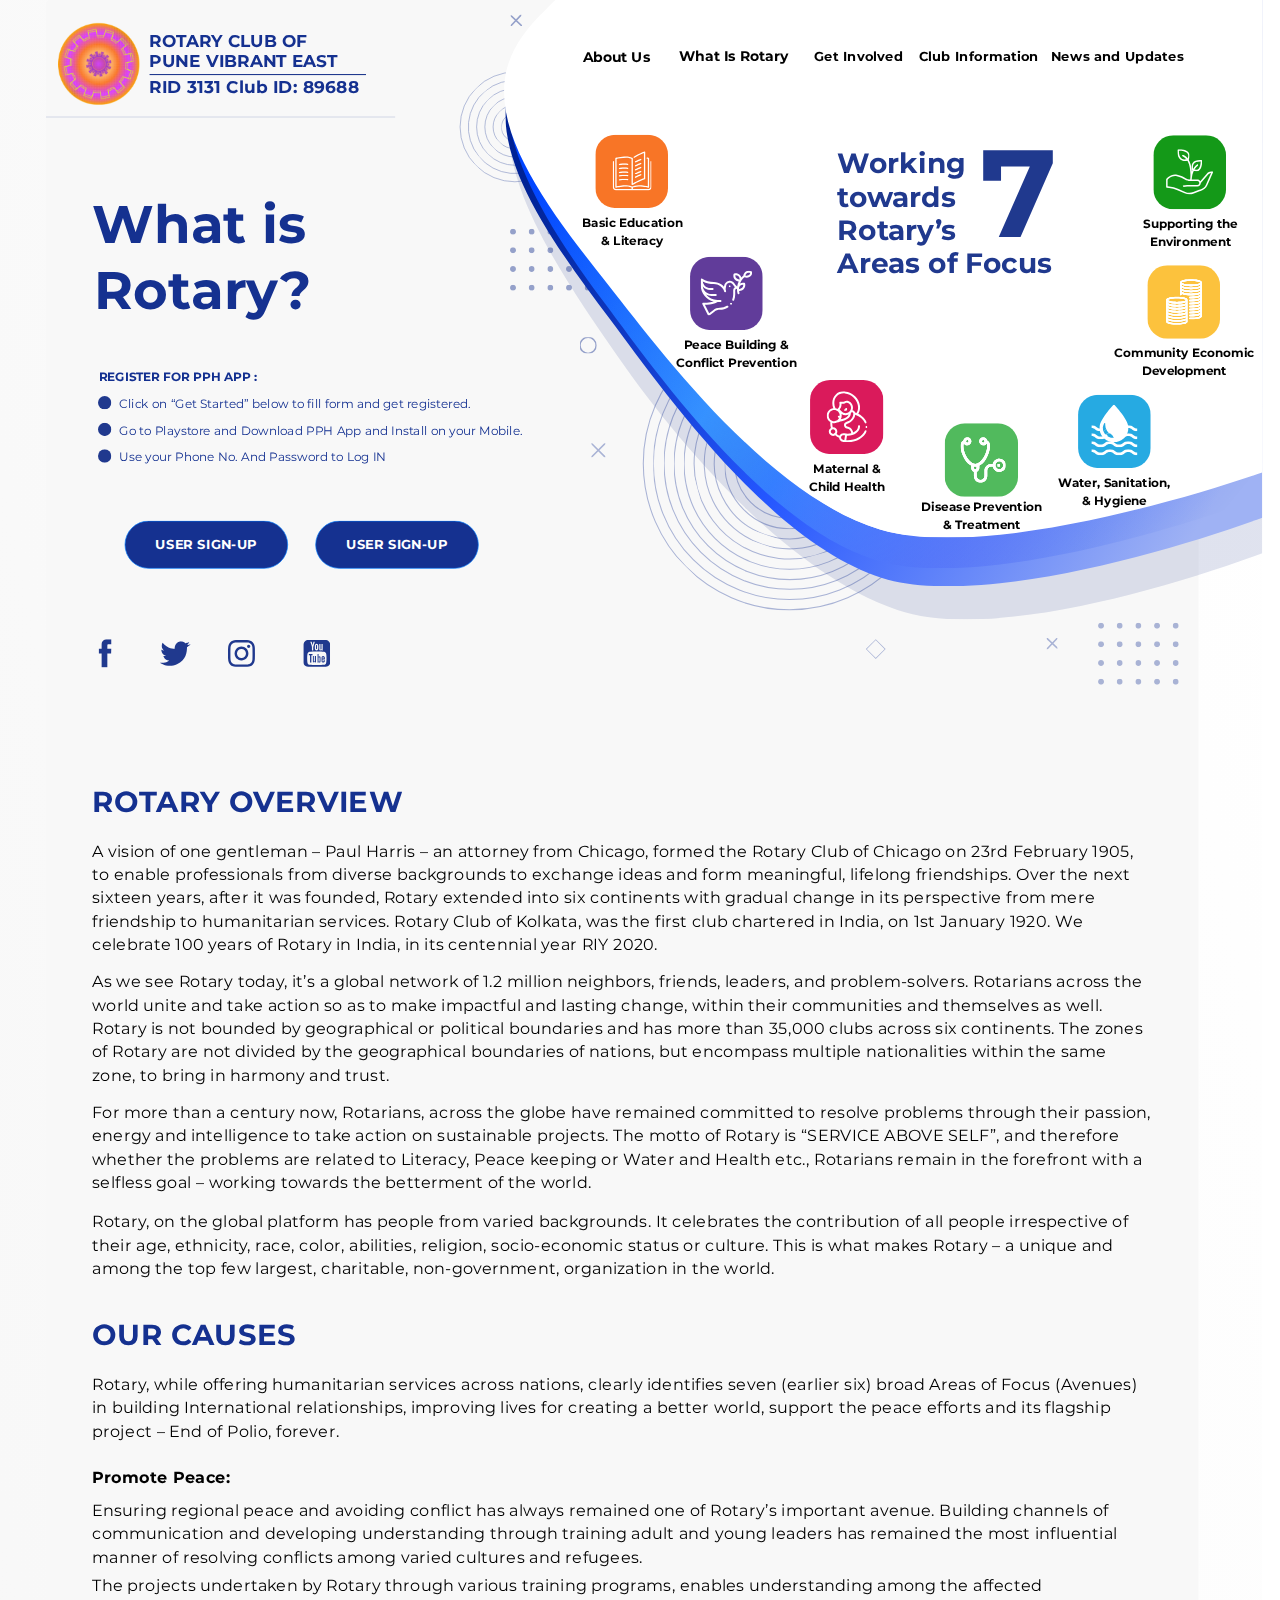
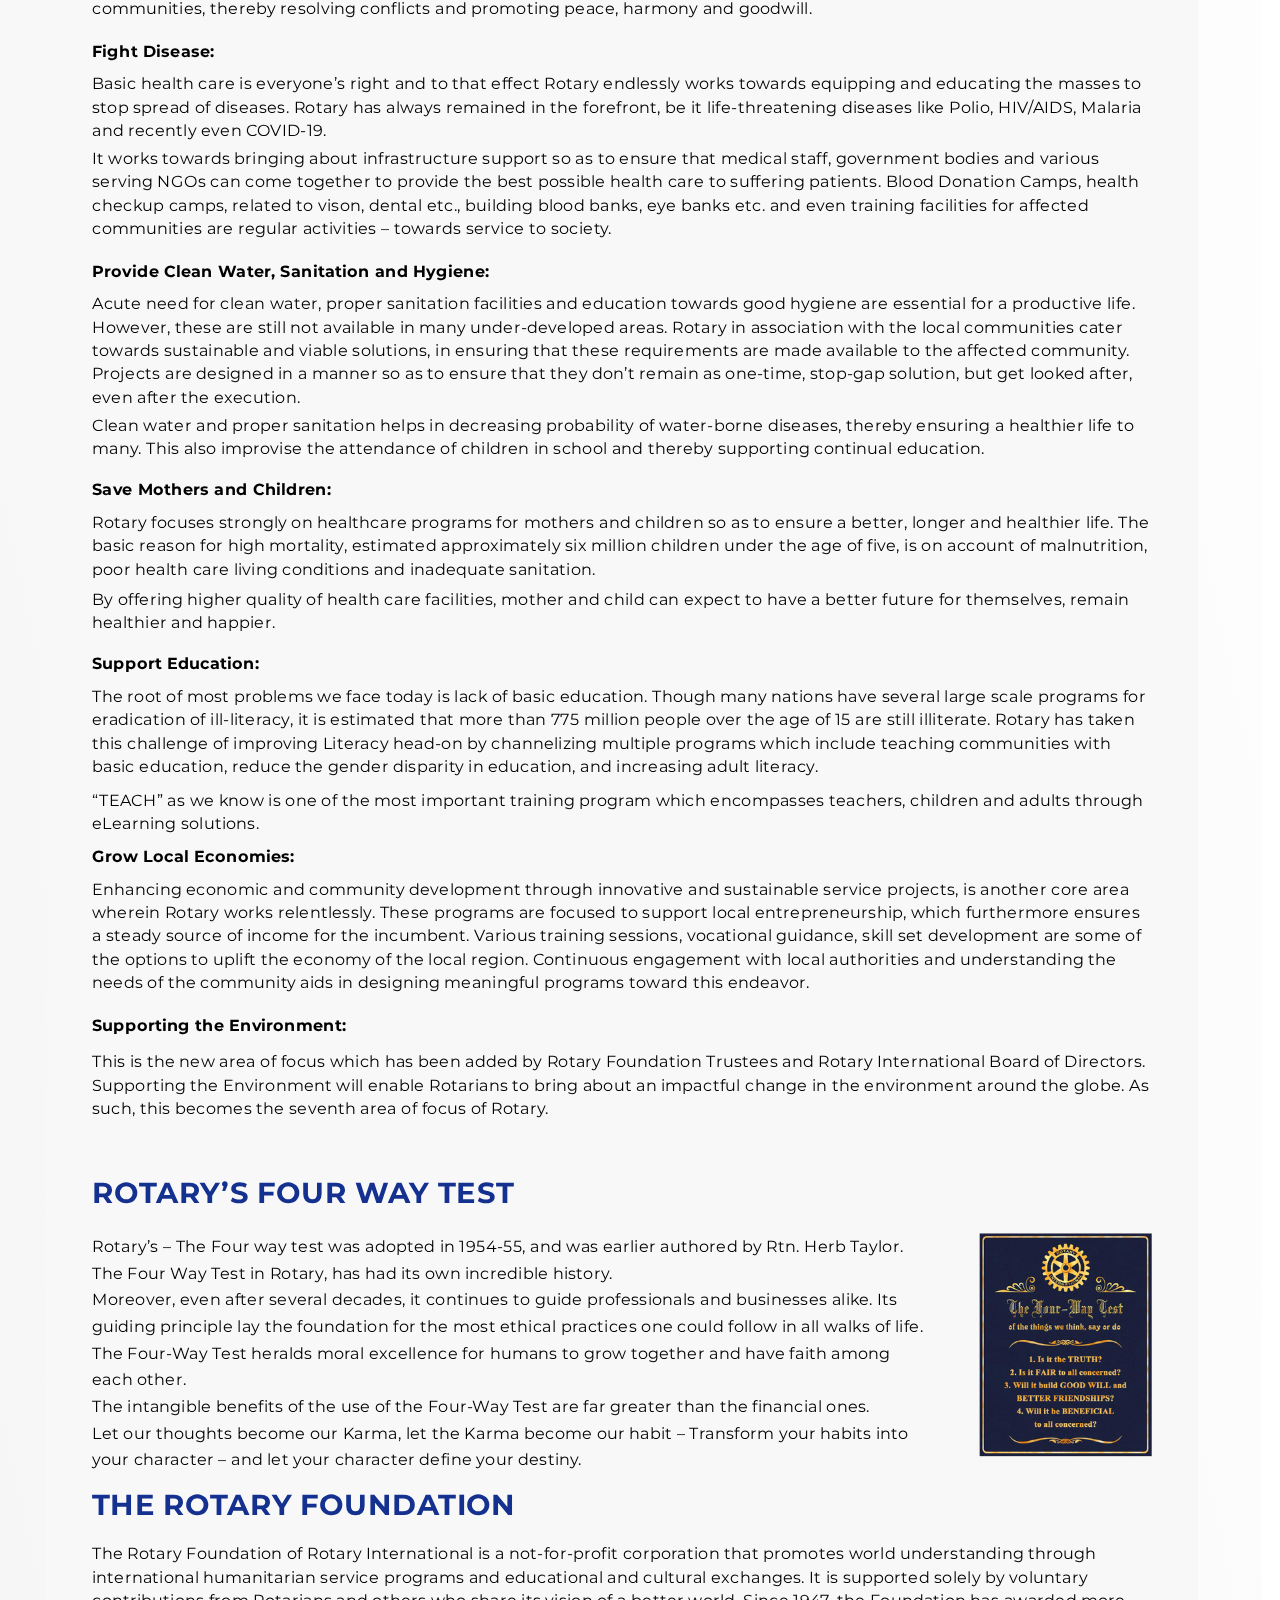
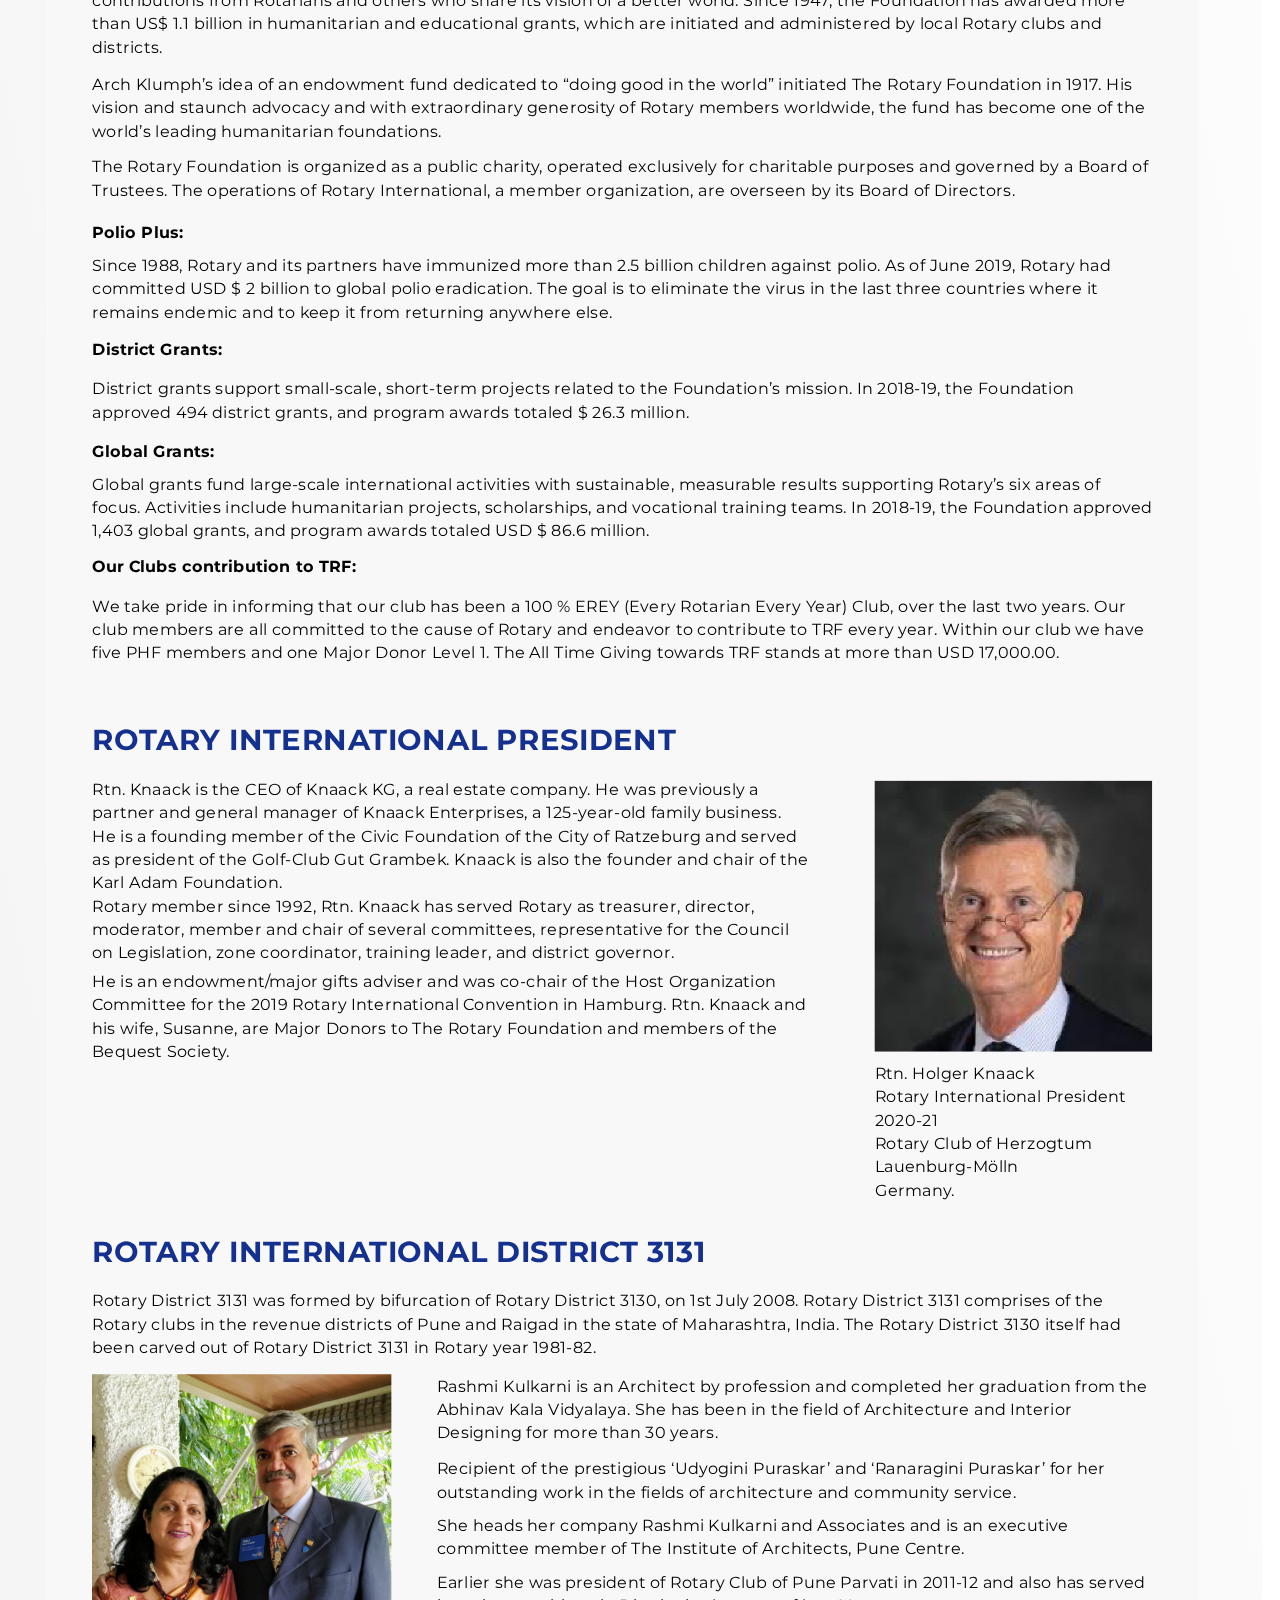
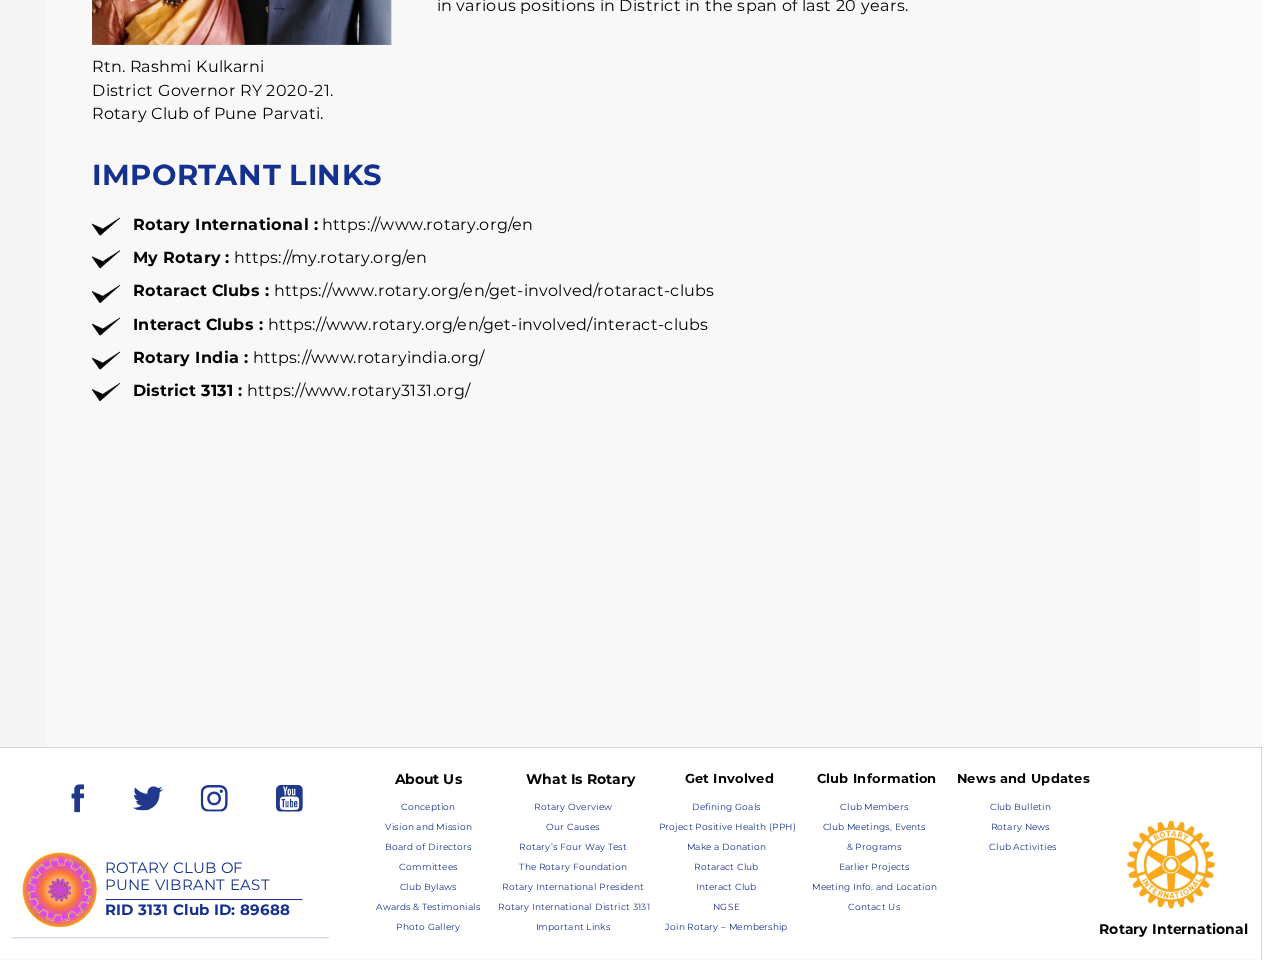
<file: AboutRotary.html>
<!DOCTYPE html>
<html>
<head>
<meta charset="utf-8"/>
<meta http-equiv="X-UA-Compatible" content="IE=edge"/>
<link rel="preconnect" href="https://fonts.gstatic.com">
<link rel="stylesheet" href="https://maxcdn.bootstrapcdn.com/bootstrap/4.0.0/css/bootstrap.min.css" integrity="sha384-Gn5384xqQ1aoWXA+058RXPxPg6fy4IWvTNh0E263XmFcJlSAwiGgFAW/dAiS6JXm" crossorigin="anonymous">
<link href="https://fonts.googleapis.com/css2?family=Montserrat:ital,wght@0,100;0,200;0,300;0,500;0,600;0,700;0,800;0,900;1,100;1,400;1,500;1,600;1,700;1,800&display=swap" rel="stylesheet">
<meta name="viewport" content="width=device-width, initial-scale=1.0">
<title>About Rotary</title>
<link rel="stylesheet" type="text/css"  href="navbar.css"/>

<link rel="stylesheet" type="text/css" id="applicationStylesheet" href="AboutRotary.css"/>
<script id="applicationScript" type="text/javascript" src="AboutRotary.js"></script>

<script src="https://code.jquery.com/jquery-3.2.1.slim.min.js" integrity="sha384-KJ3o2DKtIkvYIK3UENzmM7KCkRr/rE9/Qpg6aAZGJwFDMVNA/GpGFF93hXpG5KkN" crossorigin="anonymous"></script>
<script src="https://cdnjs.cloudflare.com/ajax/libs/popper.js/1.12.9/umd/popper.min.js" integrity="sha384-ApNbgh9B+Y1QKtv3Rn7W3mgPxhU9K/ScQsAP7hUibX39j7fakFPskvXusvfa0b4Q" crossorigin="anonymous"></script>
<script src="https://maxcdn.bootstrapcdn.com/bootstrap/4.0.0/js/bootstrap.min.js" integrity="sha384-JZR6Spejh4U02d8jOt6vLEHfe/JQGiRRSQQxSfFWpi1MquVdAyjUar5+76PVCmYl" crossorigin="anonymous"></script>

</head>
<body><div class="container-fluid">
<div id="What_is_Rotary" class="What_is_Rotary_Class">
	<svg data-type="Path" data-name="Path 27223" class="Path_27223_o" viewBox="0 0 1920 8639.898">
		<linearGradient id="Path_27223_o" spreadMethod="pad" x1="1" x2="0" y1="0" y2="0.975">
			<stop offset="0" stop-color="#fff" stop-opacity="1"></stop>
			<stop offset="1" stop-color="#f4f4f4" stop-opacity="1"></stop>
		</linearGradient>
		<path class="Path_27223_o_Class" d="M 0 0 L 1920 0 L 1920 8639.8984375 L 0 8639.8984375 L 0 3522.146240234375 L 0 0 Z">
		</path>
	</svg>
	<svg data-type="Rectangle" data-name="Rectangle 2407" class="Rectangle_2407">
		<rect class="Rectangle_2407_Class" rx="6.292200088500977" ry="6.292200088500977" x="0" y="0" width="1728.772" height="8639.977">
		</rect>
	</svg>
	<div data-type="Group" data-name="Group 9688" class="Group_9688_Class">
		<svg data-type="Ellipse" data-name="Ellipse 5540" class="Ellipse_5540">
			<ellipse class="Ellipse_5540_Class" rx="219.41395568847656" ry="219.41395568847656" cx="219.41395568847656" cy="219.41395568847656">
			</ellipse>
		</svg>
		<svg data-type="Ellipse" data-name="Ellipse 5541" class="Ellipse_5541">
			<ellipse class="Ellipse_5541_Class" rx="204.17201232910156" ry="204.17201232910156" cx="204.17201232910156" cy="204.17201232910156">
			</ellipse>
		</svg>
		<svg data-type="Ellipse" data-name="Ellipse 5542" class="Ellipse_5542">
			<ellipse class="Ellipse_5542_Class" rx="188.9302215576172" ry="188.9302215576172" cx="188.9302215576172" cy="188.9302215576172">
			</ellipse>
		</svg>
		<svg data-type="Ellipse" data-name="Ellipse 5543" class="Ellipse_5543">
			<ellipse class="Ellipse_5543_Class" rx="173.68846130371094" ry="173.68846130371094" cx="173.68846130371094" cy="173.68846130371094">
			</ellipse>
		</svg>
		<svg data-type="Ellipse" data-name="Ellipse 5544" class="Ellipse_5544">
			<ellipse class="Ellipse_5544_Class" rx="158.44668579101562" ry="158.44668579101562" cx="158.44668579101562" cy="158.44668579101562">
			</ellipse>
		</svg>
		<svg data-type="Ellipse" data-name="Ellipse 5545" class="Ellipse_5545">
			<ellipse class="Ellipse_5545_Class" rx="143.20494079589844" ry="143.20494079589844" cx="143.20494079589844" cy="143.20494079589844">
			</ellipse>
		</svg>
		<svg data-type="Ellipse" data-name="Ellipse 5546" class="Ellipse_5546">
			<ellipse class="Ellipse_5546_Class" rx="127.96305084228516" ry="127.96305084228516" cx="127.96305084228516" cy="127.96305084228516">
			</ellipse>
		</svg>
		<svg data-type="Ellipse" data-name="Ellipse 5547" class="Ellipse_5547">
			<ellipse class="Ellipse_5547_Class" rx="112.72127532958984" ry="112.72127532958984" cx="112.72127532958984" cy="112.72127532958984">
			</ellipse>
		</svg>
		<svg data-type="Ellipse" data-name="Ellipse 5548" class="Ellipse_5548">
			<ellipse class="Ellipse_5548_Class" rx="97.47926330566406" ry="97.47926330566406" cx="97.47926330566406" cy="97.47926330566406">
			</ellipse>
		</svg>
		<svg data-type="Ellipse" data-name="Ellipse 5549" class="Ellipse_5549">
			<ellipse class="Ellipse_5549_Class" rx="82.23751831054688" ry="82.23751831054688" cx="82.23751831054688" cy="82.23751831054688">
			</ellipse>
		</svg>
		<svg data-type="Ellipse" data-name="Ellipse 5550" class="Ellipse_5550">
			<ellipse class="Ellipse_5550_Class" rx="66.9957504272461" ry="66.9957504272461" cx="66.9957504272461" cy="66.9957504272461">
			</ellipse>
		</svg>
		<svg data-type="Ellipse" data-name="Ellipse 5551" class="Ellipse_5551">
			<ellipse class="Ellipse_5551_Class" rx="51.75397491455078" ry="51.75397491455078" cx="51.75397491455078" cy="51.75397491455078">
			</ellipse>
		</svg>
		<svg data-type="Ellipse" data-name="Ellipse 5552" class="Ellipse_5552">
			<ellipse class="Ellipse_5552_Class" rx="36.51219940185547" ry="36.51219940185547" cx="36.51219940185547" cy="36.51219940185547">
			</ellipse>
		</svg>
		<svg data-type="Path" data-name="Path 27169" class="Path_27169" viewBox="444.103 288.053 42.541 42.541">
			<path class="Path_27169_Class" d="M 486.6439208984375 309.3233642578125 C 486.6439208984375 321.06884765625 477.1219482421875 330.5938110351563 465.3734130859375 330.5938110351563 C 453.625 330.5938110351563 444.10302734375 321.06884765625 444.10302734375 309.3233642578125 C 444.10302734375 297.5748901367188 453.625 288.052978515625 465.3734130859375 288.052978515625 C 477.1219482421875 288.052978515625 486.6439208984375 297.5748901367188 486.6439208984375 309.3233642578125 Z">
			</path>
		</svg>
	</div>
	<div data-type="Group" data-name="Group 9689" class="Group_9689_Class">
		<svg data-type="Ellipse" data-name="Ellipse 5553" class="Ellipse_5553">
			<ellipse class="Ellipse_5553_Class" rx="82.29448699951172" ry="82.29448699951172" cx="82.29448699951172" cy="82.29448699951172">
			</ellipse>
		</svg>
		<svg data-type="Ellipse" data-name="Ellipse 5554" class="Ellipse_5554">
			<ellipse class="Ellipse_5554_Class" rx="69.90839385986328" ry="69.90839385986328" cx="69.90839385986328" cy="69.90839385986328">
			</ellipse>
		</svg>
		<svg data-type="Ellipse" data-name="Ellipse 5555" class="Ellipse_5555">
			<ellipse class="Ellipse_5555_Class" rx="57.52228546142578" ry="57.52228546142578" cx="57.52228546142578" cy="57.52228546142578">
			</ellipse>
		</svg>
		<svg data-type="Ellipse" data-name="Ellipse 5556" class="Ellipse_5556">
			<ellipse class="Ellipse_5556_Class" rx="45.13618469238281" ry="45.13618469238281" cx="45.13618469238281" cy="45.13618469238281">
			</ellipse>
		</svg>
		<svg data-type="Ellipse" data-name="Ellipse 5557" class="Ellipse_5557">
			<ellipse class="Ellipse_5557_Class" rx="32.750083923339844" ry="32.750083923339844" cx="32.750083923339844" cy="32.750083923339844">
			</ellipse>
		</svg>
		<svg data-type="Path" data-name="Path 27170" class="Path_27170" viewBox="308.661 121.871 40.727 40.727">
			<path class="Path_27170_Class" d="M 349.3878173828125 142.2344055175781 C 349.3878173828125 153.4823913574219 340.2723388671875 162.5978088378906 329.0244140625 162.5978088378906 C 317.7764282226563 162.5978088378906 308.6610107421875 153.4823913574219 308.6610107421875 142.2344055175781 C 308.6610107421875 130.9894714355469 317.7764282226563 121.8710021972656 329.0244140625 121.8710021972656 C 340.2723388671875 121.8710021972656 349.3878173828125 130.9894714355469 349.3878173828125 142.2344055175781 Z">
			</path>
		</svg>
		<svg data-type="Path" data-name="Path 27171" class="Path_27171" viewBox="312.744 125.954 15.956 15.956">
			<path class="Path_27171_Class" d="M 328.6998901367188 133.9319152832031 C 328.6998901367188 138.3395080566406 325.1295166015625 141.9098510742188 320.7219848632813 141.9098510742188 C 316.3174438476563 141.9098510742188 312.7440185546875 138.3395080566406 312.7440185546875 133.9319152832031 C 312.7440185546875 129.5274047851563 316.3174438476563 125.9540100097656 320.7219848632813 125.9540100097656 C 325.1295166015625 125.9540100097656 328.6998901367188 129.5274047851563 328.6998901367188 133.9319152832031 Z">
			</path>
		</svg>
	</div>
	<div data-type="Group" data-name="Group 9690" class="Group_9690_Class">
		<svg data-type="Line" data-name="Line 45" class="Line_45" viewBox="0 0 17.889 17.889">
			<path class="Line_45_Class" d="M 0 0 L 17.88874053955078 17.88904571533203">
			</path>
		</svg>
		<svg data-type="Line" data-name="Line 46" class="Line_46" viewBox="0 0 17.889 17.889">
			<path class="Line_46_Class" d="M 17.88874053955078 0 L 0 17.88904571533203">
			</path>
		</svg>
	</div>
	<div data-type="Group" data-name="Group 9691" class="Group_9691_Class">
		<svg data-type="Line" data-name="Line 47" class="Line_47" viewBox="0 0 14.125 13.368">
			<path class="Line_47_Class" d="M 0 0 L 14.12455940246582 13.36832523345947">
			</path>
		</svg>
		<svg data-type="Line" data-name="Line 48" class="Line_48" viewBox="0 0 13.368 14.125">
			<path class="Line_48_Class" d="M 13.36832523345947 0 L 0 14.12486362457275">
			</path>
		</svg>
	</div>
	<div data-type="Group" data-name="Group 9692" class="Group_9692_Class">
		<svg data-type="Line" data-name="Line 49" class="Line_49" viewBox="0 0 14.125 13.368">
			<path class="Line_49_Class" d="M 0 0 L 14.12455940246582 13.36832523345947">
			</path>
		</svg>
		<svg data-type="Line" data-name="Line 50" class="Line_50" viewBox="0 0 13.368 14.125">
			<path class="Line_50_Class" d="M 13.36832523345947 0 L 0 14.12455940246582">
			</path>
		</svg>
	</div>
	<div data-type="Group" data-name="Group 9693" class="Group_9693_Class">
		<svg data-type="Path" data-name="Path 27172" class="Path_27172" viewBox="312.982 178.891 8.915 8.918">
			<path class="Path_27172_Class" d="M 321.897216796875 183.3501281738281 C 321.897216796875 185.8102722167969 319.9012451171875 187.8092956542969 317.4380493164063 187.8092956542969 C 314.97802734375 187.8092956542969 312.9819946289063 185.8102722167969 312.9819946289063 183.3501281738281 C 312.9819946289063 180.8869934082031 314.97802734375 178.8910217285156 317.4380493164063 178.8910217285156 C 319.9012451171875 178.8910217285156 321.897216796875 180.8869934082031 321.897216796875 183.3501281738281 Z">
			</path>
		</svg>
		<svg data-type="Path" data-name="Path 27173" class="Path_27173" viewBox="322.178 178.891 8.918 8.918">
			<path class="Path_27173_Class" d="M 331.0963134765625 183.3501281738281 C 331.0963134765625 185.8102722167969 329.1002807617188 187.8092956542969 326.63720703125 187.8092956542969 C 324.1770629882813 187.8092956542969 322.1780395507813 185.8102722167969 322.1780395507813 183.3501281738281 C 322.1780395507813 180.8869934082031 324.1770629882813 178.8910217285156 326.63720703125 178.8910217285156 C 329.1002807617188 178.8910217285156 331.0963134765625 180.8869934082031 331.0963134765625 183.3501281738281 Z">
			</path>
		</svg>
		<svg data-type="Path" data-name="Path 27174" class="Path_27174" viewBox="331.375 178.891 8.918 8.918">
			<path class="Path_27174_Class" d="M 340.2932739257813 183.3501281738281 C 340.2932739257813 185.8102722167969 338.2973022460938 187.8092956542969 335.8341674804688 187.8092956542969 C 333.3709716796875 187.8092956542969 331.375 185.8102722167969 331.375 183.3501281738281 C 331.375 180.8869934082031 333.3709716796875 178.8910217285156 335.8341674804688 178.8910217285156 C 338.2973022460938 178.8910217285156 340.2932739257813 180.8869934082031 340.2932739257813 183.3501281738281 Z">
			</path>
		</svg>
		<svg data-type="Path" data-name="Path 27175" class="Path_27175" viewBox="340.572 178.891 8.918 8.918">
			<path class="Path_27175_Class" d="M 349.4902954101563 183.3501281738281 C 349.4902954101563 185.8102722167969 347.4943237304688 187.8092956542969 345.0311889648438 187.8092956542969 C 342.5680541992188 187.8092956542969 340.5719604492188 185.8102722167969 340.5719604492188 183.3501281738281 C 340.5719604492188 180.8869934082031 342.5680541992188 178.8910217285156 345.0311889648438 178.8910217285156 C 347.4943237304688 178.8910217285156 349.4902954101563 180.8869934082031 349.4902954101563 183.3501281738281 Z">
			</path>
		</svg>
		<svg data-type="Path" data-name="Path 27176" class="Path_27176" viewBox="349.769 178.891 8.918 8.918">
			<path class="Path_27176_Class" d="M 358.6873779296875 183.3501281738281 C 358.6873779296875 185.8102722167969 356.6912841796875 187.8092956542969 354.2281494140625 187.8092956542969 C 351.7650146484375 187.8092956542969 349.76904296875 185.8102722167969 349.76904296875 183.3501281738281 C 349.76904296875 180.8869934082031 351.7650146484375 178.8910217285156 354.2281494140625 178.8910217285156 C 356.6912841796875 178.8910217285156 358.6873779296875 180.8869934082031 358.6873779296875 183.3501281738281 Z">
			</path>
		</svg>
		<svg data-type="Path" data-name="Path 27177" class="Path_27177" viewBox="312.982 188.088 8.915 8.918">
			<path class="Path_27177_Class" d="M 321.897216796875 192.547119140625 C 321.897216796875 195.0072631835938 319.9012451171875 197.0062866210938 317.4380493164063 197.0062866210938 C 314.97802734375 197.0062866210938 312.9819946289063 195.0072631835938 312.9819946289063 192.547119140625 C 312.9819946289063 190.083984375 314.97802734375 188.0880126953125 317.4380493164063 188.0880126953125 C 319.9012451171875 188.0880126953125 321.897216796875 190.083984375 321.897216796875 192.547119140625 Z">
			</path>
		</svg>
		<svg data-type="Path" data-name="Path 27178" class="Path_27178" viewBox="322.178 188.088 8.918 8.918">
			<path class="Path_27178_Class" d="M 331.0963134765625 192.547119140625 C 331.0963134765625 195.0072631835938 329.1002807617188 197.0062866210938 326.63720703125 197.0062866210938 C 324.1770629882813 197.0062866210938 322.1780395507813 195.0072631835938 322.1780395507813 192.547119140625 C 322.1780395507813 190.083984375 324.1770629882813 188.0880126953125 326.63720703125 188.0880126953125 C 329.1002807617188 188.0880126953125 331.0963134765625 190.083984375 331.0963134765625 192.547119140625 Z">
			</path>
		</svg>
		<svg data-type="Path" data-name="Path 27179" class="Path_27179" viewBox="331.375 188.088 8.918 8.918">
			<path class="Path_27179_Class" d="M 340.2932739257813 192.547119140625 C 340.2932739257813 195.0072631835938 338.2973022460938 197.0062866210938 335.8341674804688 197.0062866210938 C 333.3709716796875 197.0062866210938 331.375 195.0072631835938 331.375 192.547119140625 C 331.375 190.083984375 333.3709716796875 188.0880126953125 335.8341674804688 188.0880126953125 C 338.2973022460938 188.0880126953125 340.2932739257813 190.083984375 340.2932739257813 192.547119140625 Z">
			</path>
		</svg>
		<svg data-type="Path" data-name="Path 27180" class="Path_27180" viewBox="340.572 188.088 8.918 8.918">
			<path class="Path_27180_Class" d="M 349.4902954101563 192.547119140625 C 349.4902954101563 195.0072631835938 347.4943237304688 197.0062866210938 345.0311889648438 197.0062866210938 C 342.5680541992188 197.0062866210938 340.5719604492188 195.0072631835938 340.5719604492188 192.547119140625 C 340.5719604492188 190.083984375 342.5680541992188 188.0880126953125 345.0311889648438 188.0880126953125 C 347.4943237304688 188.0880126953125 349.4902954101563 190.083984375 349.4902954101563 192.547119140625 Z">
			</path>
		</svg>
		<svg data-type="Path" data-name="Path 27181" class="Path_27181" viewBox="349.769 188.088 8.918 8.918">
			<path class="Path_27181_Class" d="M 358.6873779296875 192.547119140625 C 358.6873779296875 195.0072631835938 356.6912841796875 197.0062866210938 354.2281494140625 197.0062866210938 C 351.7650146484375 197.0062866210938 349.76904296875 195.0072631835938 349.76904296875 192.547119140625 C 349.76904296875 190.083984375 351.7650146484375 188.0880126953125 354.2281494140625 188.0880126953125 C 356.6912841796875 188.0880126953125 358.6873779296875 190.083984375 358.6873779296875 192.547119140625 Z">
			</path>
		</svg>
		<svg data-type="Path" data-name="Path 27182" class="Path_27182" viewBox="312.982 197.285 8.915 8.915">
			<path class="Path_27182_Class" d="M 321.897216796875 201.7441711425781 C 321.897216796875 204.2042541503906 319.9012451171875 206.2002868652344 317.4380493164063 206.2002868652344 C 314.97802734375 206.2002868652344 312.9819946289063 204.2042541503906 312.9819946289063 201.7441711425781 C 312.9819946289063 199.2809753417969 314.97802734375 197.2850036621094 317.4380493164063 197.2850036621094 C 319.9012451171875 197.2850036621094 321.897216796875 199.2809753417969 321.897216796875 201.7441711425781 Z">
			</path>
		</svg>
		<svg data-type="Path" data-name="Path 27183" class="Path_27183" viewBox="322.178 197.285 8.918 8.915">
			<path class="Path_27183_Class" d="M 331.0963134765625 201.7441711425781 C 331.0963134765625 204.2042541503906 329.1002807617188 206.2002868652344 326.63720703125 206.2002868652344 C 324.1770629882813 206.2002868652344 322.1780395507813 204.2042541503906 322.1780395507813 201.7441711425781 C 322.1780395507813 199.2809753417969 324.1770629882813 197.2850036621094 326.63720703125 197.2850036621094 C 329.1002807617188 197.2850036621094 331.0963134765625 199.2809753417969 331.0963134765625 201.7441711425781 Z">
			</path>
		</svg>
		<svg data-type="Path" data-name="Path 27184" class="Path_27184" viewBox="331.375 197.285 8.918 8.915">
			<path class="Path_27184_Class" d="M 340.2932739257813 201.7441711425781 C 340.2932739257813 204.2042541503906 338.2973022460938 206.2002868652344 335.8341674804688 206.2002868652344 C 333.3709716796875 206.2002868652344 331.375 204.2042541503906 331.375 201.7441711425781 C 331.375 199.2809753417969 333.3709716796875 197.2850036621094 335.8341674804688 197.2850036621094 C 338.2973022460938 197.2850036621094 340.2932739257813 199.2809753417969 340.2932739257813 201.7441711425781 Z">
			</path>
		</svg>
		<svg data-type="Path" data-name="Path 27185" class="Path_27185" viewBox="340.572 197.285 8.918 8.915">
			<path class="Path_27185_Class" d="M 349.4902954101563 201.7441711425781 C 349.4902954101563 204.2042541503906 347.4943237304688 206.2002868652344 345.0311889648438 206.2002868652344 C 342.5680541992188 206.2002868652344 340.5719604492188 204.2042541503906 340.5719604492188 201.7441711425781 C 340.5719604492188 199.2809753417969 342.5680541992188 197.2850036621094 345.0311889648438 197.2850036621094 C 347.4943237304688 197.2850036621094 349.4902954101563 199.2809753417969 349.4902954101563 201.7441711425781 Z">
			</path>
		</svg>
		<svg data-type="Path" data-name="Path 27186" class="Path_27186" viewBox="349.769 197.285 8.918 8.915">
			<path class="Path_27186_Class" d="M 358.6873779296875 201.7441711425781 C 358.6873779296875 204.2042541503906 356.6912841796875 206.2002868652344 354.2281494140625 206.2002868652344 C 351.7650146484375 206.2002868652344 349.76904296875 204.2042541503906 349.76904296875 201.7441711425781 C 349.76904296875 199.2809753417969 351.7650146484375 197.2850036621094 354.2281494140625 197.2850036621094 C 356.6912841796875 197.2850036621094 358.6873779296875 199.2809753417969 358.6873779296875 201.7441711425781 Z">
			</path>
		</svg>
		<svg data-type="Path" data-name="Path 27187" class="Path_27187" viewBox="312.982 206.482 8.915 8.915">
			<path class="Path_27187_Class" d="M 321.897216796875 210.941162109375 C 321.897216796875 213.4013061523438 319.9012451171875 215.3972778320313 317.4380493164063 215.3972778320313 C 314.97802734375 215.3972778320313 312.9819946289063 213.4013061523438 312.9819946289063 210.941162109375 C 312.9819946289063 208.47802734375 314.97802734375 206.4819946289063 317.4380493164063 206.4819946289063 C 319.9012451171875 206.4819946289063 321.897216796875 208.47802734375 321.897216796875 210.941162109375 Z">
			</path>
		</svg>
		<svg data-type="Path" data-name="Path 27188" class="Path_27188" viewBox="322.178 206.482 8.918 8.915">
			<path class="Path_27188_Class" d="M 331.0963134765625 210.941162109375 C 331.0963134765625 213.4013061523438 329.1002807617188 215.3972778320313 326.63720703125 215.3972778320313 C 324.1770629882813 215.3972778320313 322.1780395507813 213.4013061523438 322.1780395507813 210.941162109375 C 322.1780395507813 208.47802734375 324.1770629882813 206.4819946289063 326.63720703125 206.4819946289063 C 329.1002807617188 206.4819946289063 331.0963134765625 208.47802734375 331.0963134765625 210.941162109375 Z">
			</path>
		</svg>
		<svg data-type="Path" data-name="Path 27189" class="Path_27189" viewBox="331.375 206.482 8.918 8.915">
			<path class="Path_27189_Class" d="M 340.2932739257813 210.941162109375 C 340.2932739257813 213.4013061523438 338.2973022460938 215.3972778320313 335.8341674804688 215.3972778320313 C 333.3709716796875 215.3972778320313 331.375 213.4013061523438 331.375 210.941162109375 C 331.375 208.47802734375 333.3709716796875 206.4819946289063 335.8341674804688 206.4819946289063 C 338.2973022460938 206.4819946289063 340.2932739257813 208.47802734375 340.2932739257813 210.941162109375 Z">
			</path>
		</svg>
		<svg data-type="Path" data-name="Path 27190" class="Path_27190" viewBox="340.572 206.482 8.918 8.915">
			<path class="Path_27190_Class" d="M 349.4902954101563 210.941162109375 C 349.4902954101563 213.4013061523438 347.4943237304688 215.3972778320313 345.0311889648438 215.3972778320313 C 342.5680541992188 215.3972778320313 340.5719604492188 213.4013061523438 340.5719604492188 210.941162109375 C 340.5719604492188 208.47802734375 342.5680541992188 206.4819946289063 345.0311889648438 206.4819946289063 C 347.4943237304688 206.4819946289063 349.4902954101563 208.47802734375 349.4902954101563 210.941162109375 Z">
			</path>
		</svg>
		<svg data-type="Path" data-name="Path 27191" class="Path_27191" viewBox="349.769 206.482 8.918 8.915">
			<path class="Path_27191_Class" d="M 358.6873779296875 210.941162109375 C 358.6873779296875 213.4013061523438 356.6912841796875 215.3972778320313 354.2281494140625 215.3972778320313 C 351.7650146484375 215.3972778320313 349.76904296875 213.4013061523438 349.76904296875 210.941162109375 C 349.76904296875 208.47802734375 351.7650146484375 206.4819946289063 354.2281494140625 206.4819946289063 C 356.6912841796875 206.4819946289063 358.6873779296875 208.47802734375 358.6873779296875 210.941162109375 Z">
			</path>
		</svg>
	</div>
	<div data-type="Group" data-name="Group 9694" class="Group_9694_Class">
		<svg data-type="Path" data-name="Path 27192" class="Path_27192" viewBox="603.742 373.702 8.918 8.915">
			<path class="Path_27192_Class" d="M 612.6602783203125 378.1611938476563 C 612.6602783203125 380.6212768554688 610.664306640625 382.6172485351563 608.2010498046875 382.6172485351563 C 605.738037109375 382.6172485351563 603.7420654296875 380.6212768554688 603.7420654296875 378.1611938476563 C 603.7420654296875 375.6979370117188 605.738037109375 373.7019653320313 608.2010498046875 373.7019653320313 C 610.664306640625 373.7019653320313 612.6602783203125 375.6979370117188 612.6602783203125 378.1611938476563 Z">
			</path>
		</svg>
		<svg data-type="Path" data-name="Path 27193" class="Path_27193" viewBox="612.939 373.702 8.918 8.915">
			<path class="Path_27193_Class" d="M 621.8572998046875 378.1611938476563 C 621.8572998046875 380.6212768554688 619.8612060546875 382.6172485351563 617.3980712890625 382.6172485351563 C 614.9349365234375 382.6172485351563 612.93896484375 380.6212768554688 612.93896484375 378.1611938476563 C 612.93896484375 375.6979370117188 614.9349365234375 373.7019653320313 617.3980712890625 373.7019653320313 C 619.8612060546875 373.7019653320313 621.8572998046875 375.6979370117188 621.8572998046875 378.1611938476563 Z">
			</path>
		</svg>
		<svg data-type="Path" data-name="Path 27194" class="Path_27194" viewBox="622.136 373.702 8.918 8.915">
			<path class="Path_27194_Class" d="M 631.0543212890625 378.1611938476563 C 631.0543212890625 380.6212768554688 629.0584716796875 382.6172485351563 626.5953369140625 382.6172485351563 C 624.132080078125 382.6172485351563 622.1361083984375 380.6212768554688 622.1361083984375 378.1611938476563 C 622.1361083984375 375.6979370117188 624.132080078125 373.7019653320313 626.5953369140625 373.7019653320313 C 629.0584716796875 373.7019653320313 631.0543212890625 375.6979370117188 631.0543212890625 378.1611938476563 Z">
			</path>
		</svg>
		<svg data-type="Path" data-name="Path 27195" class="Path_27195" viewBox="631.333 373.702 8.918 8.915">
			<path class="Path_27195_Class" d="M 640.2513427734375 378.1611938476563 C 640.2513427734375 380.6212768554688 638.2552490234375 382.6172485351563 635.7921142578125 382.6172485351563 C 633.3291015625 382.6172485351563 631.3330078125 380.6212768554688 631.3330078125 378.1611938476563 C 631.3330078125 375.6979370117188 633.3291015625 373.7019653320313 635.7921142578125 373.7019653320313 C 638.2552490234375 373.7019653320313 640.2513427734375 375.6979370117188 640.2513427734375 378.1611938476563 Z">
			</path>
		</svg>
		<svg data-type="Path" data-name="Path 27196" class="Path_27196" viewBox="640.53 373.702 8.918 8.915">
			<path class="Path_27196_Class" d="M 649.4481201171875 378.1611938476563 C 649.4481201171875 380.6212768554688 647.4522705078125 382.6172485351563 644.989013671875 382.6172485351563 C 642.52587890625 382.6172485351563 640.530029296875 380.6212768554688 640.530029296875 378.1611938476563 C 640.530029296875 375.6979370117188 642.52587890625 373.7019653320313 644.989013671875 373.7019653320313 C 647.4522705078125 373.7019653320313 649.4481201171875 375.6979370117188 649.4481201171875 378.1611938476563 Z">
			</path>
		</svg>
		<svg data-type="Path" data-name="Path 27197" class="Path_27197" viewBox="603.742 382.899 8.918 8.915">
			<path class="Path_27197_Class" d="M 612.6602783203125 387.3551635742188 C 612.6602783203125 389.8182983398438 610.664306640625 391.8143920898438 608.2010498046875 391.8143920898438 C 605.738037109375 391.8143920898438 603.7420654296875 389.8182983398438 603.7420654296875 387.3551635742188 C 603.7420654296875 384.8950805664063 605.738037109375 382.8989868164063 608.2010498046875 382.8989868164063 C 610.664306640625 382.8989868164063 612.6602783203125 384.8950805664063 612.6602783203125 387.3551635742188 Z">
			</path>
		</svg>
		<svg data-type="Path" data-name="Path 27198" class="Path_27198" viewBox="612.939 382.899 8.918 8.915">
			<path class="Path_27198_Class" d="M 621.8572998046875 387.3551635742188 C 621.8572998046875 389.8182983398438 619.8612060546875 391.8143920898438 617.3980712890625 391.8143920898438 C 614.9349365234375 391.8143920898438 612.93896484375 389.8182983398438 612.93896484375 387.3551635742188 C 612.93896484375 384.8950805664063 614.9349365234375 382.8989868164063 617.3980712890625 382.8989868164063 C 619.8612060546875 382.8989868164063 621.8572998046875 384.8950805664063 621.8572998046875 387.3551635742188 Z">
			</path>
		</svg>
		<svg data-type="Path" data-name="Path 27199" class="Path_27199" viewBox="622.136 382.899 8.918 8.915">
			<path class="Path_27199_Class" d="M 631.0543212890625 387.3551635742188 C 631.0543212890625 389.8182983398438 629.0584716796875 391.8143920898438 626.5953369140625 391.8143920898438 C 624.132080078125 391.8143920898438 622.1361083984375 389.8182983398438 622.1361083984375 387.3551635742188 C 622.1361083984375 384.8950805664063 624.132080078125 382.8989868164063 626.5953369140625 382.8989868164063 C 629.0584716796875 382.8989868164063 631.0543212890625 384.8950805664063 631.0543212890625 387.3551635742188 Z">
			</path>
		</svg>
		<svg data-type="Path" data-name="Path 27200" class="Path_27200" viewBox="631.333 382.899 8.918 8.915">
			<path class="Path_27200_Class" d="M 640.2513427734375 387.3551635742188 C 640.2513427734375 389.8182983398438 638.2552490234375 391.8143920898438 635.7921142578125 391.8143920898438 C 633.3291015625 391.8143920898438 631.3330078125 389.8182983398438 631.3330078125 387.3551635742188 C 631.3330078125 384.8950805664063 633.3291015625 382.8989868164063 635.7921142578125 382.8989868164063 C 638.2552490234375 382.8989868164063 640.2513427734375 384.8950805664063 640.2513427734375 387.3551635742188 Z">
			</path>
		</svg>
		<svg data-type="Path" data-name="Path 27201" class="Path_27201" viewBox="640.53 382.899 8.918 8.915">
			<path class="Path_27201_Class" d="M 649.4481201171875 387.3551635742188 C 649.4481201171875 389.8182983398438 647.4522705078125 391.8143920898438 644.989013671875 391.8143920898438 C 642.52587890625 391.8143920898438 640.530029296875 389.8182983398438 640.530029296875 387.3551635742188 C 640.530029296875 384.8950805664063 642.52587890625 382.8989868164063 644.989013671875 382.8989868164063 C 647.4522705078125 382.8989868164063 649.4481201171875 384.8950805664063 649.4481201171875 387.3551635742188 Z">
			</path>
		</svg>
		<svg data-type="Path" data-name="Path 27202" class="Path_27202" viewBox="603.742 392.096 8.918 8.915">
			<path class="Path_27202_Class" d="M 612.6602783203125 396.5521240234375 C 612.6602783203125 399.015380859375 610.664306640625 401.0113525390625 608.2010498046875 401.0113525390625 C 605.738037109375 401.0113525390625 603.7420654296875 399.015380859375 603.7420654296875 396.5521240234375 C 603.7420654296875 394.092041015625 605.738037109375 392.0960693359375 608.2010498046875 392.0960693359375 C 610.664306640625 392.0960693359375 612.6602783203125 394.092041015625 612.6602783203125 396.5521240234375 Z">
			</path>
		</svg>
		<svg data-type="Path" data-name="Path 27203" class="Path_27203" viewBox="612.939 392.096 8.918 8.915">
			<path class="Path_27203_Class" d="M 621.8572998046875 396.5521240234375 C 621.8572998046875 399.015380859375 619.8612060546875 401.0113525390625 617.3980712890625 401.0113525390625 C 614.9349365234375 401.0113525390625 612.93896484375 399.015380859375 612.93896484375 396.5521240234375 C 612.93896484375 394.092041015625 614.9349365234375 392.0960693359375 617.3980712890625 392.0960693359375 C 619.8612060546875 392.0960693359375 621.8572998046875 394.092041015625 621.8572998046875 396.5521240234375 Z">
			</path>
		</svg>
		<svg data-type="Path" data-name="Path 27204" class="Path_27204" viewBox="622.136 392.096 8.918 8.915">
			<path class="Path_27204_Class" d="M 631.0543212890625 396.5521240234375 C 631.0543212890625 399.015380859375 629.0584716796875 401.0113525390625 626.5953369140625 401.0113525390625 C 624.132080078125 401.0113525390625 622.1361083984375 399.015380859375 622.1361083984375 396.5521240234375 C 622.1361083984375 394.092041015625 624.132080078125 392.0960693359375 626.5953369140625 392.0960693359375 C 629.0584716796875 392.0960693359375 631.0543212890625 394.092041015625 631.0543212890625 396.5521240234375 Z">
			</path>
		</svg>
		<svg data-type="Path" data-name="Path 27205" class="Path_27205" viewBox="631.333 392.096 8.918 8.915">
			<path class="Path_27205_Class" d="M 640.2513427734375 396.5521240234375 C 640.2513427734375 399.015380859375 638.2552490234375 401.0113525390625 635.7921142578125 401.0113525390625 C 633.3291015625 401.0113525390625 631.3330078125 399.015380859375 631.3330078125 396.5521240234375 C 631.3330078125 394.092041015625 633.3291015625 392.0960693359375 635.7921142578125 392.0960693359375 C 638.2552490234375 392.0960693359375 640.2513427734375 394.092041015625 640.2513427734375 396.5521240234375 Z">
			</path>
		</svg>
		<svg data-type="Path" data-name="Path 27206" class="Path_27206" viewBox="640.53 392.096 8.918 8.915">
			<path class="Path_27206_Class" d="M 649.4481201171875 396.5521240234375 C 649.4481201171875 399.015380859375 647.4522705078125 401.0113525390625 644.989013671875 401.0113525390625 C 642.52587890625 401.0113525390625 640.530029296875 399.015380859375 640.530029296875 396.5521240234375 C 640.530029296875 394.092041015625 642.52587890625 392.0960693359375 644.989013671875 392.0960693359375 C 647.4522705078125 392.0960693359375 649.4481201171875 394.092041015625 649.4481201171875 396.5521240234375 Z">
			</path>
		</svg>
		<svg data-type="Path" data-name="Path 27207" class="Path_27207" viewBox="603.742 401.292 8.918 8.918">
			<path class="Path_27207_Class" d="M 612.6602783203125 405.7511596679688 C 612.6602783203125 408.2142944335938 610.664306640625 410.2102661132813 608.2010498046875 410.2102661132813 C 605.738037109375 410.2102661132813 603.7420654296875 408.2142944335938 603.7420654296875 405.7511596679688 C 603.7420654296875 403.2910766601563 605.738037109375 401.2920532226563 608.2010498046875 401.2920532226563 C 610.664306640625 401.2920532226563 612.6602783203125 403.2910766601563 612.6602783203125 405.7511596679688 Z">
			</path>
		</svg>
		<svg data-type="Path" data-name="Path 27208" class="Path_27208" viewBox="612.939 401.292 8.918 8.918">
			<path class="Path_27208_Class" d="M 621.8572998046875 405.7511596679688 C 621.8572998046875 408.2142944335938 619.8612060546875 410.2102661132813 617.3980712890625 410.2102661132813 C 614.9349365234375 410.2102661132813 612.93896484375 408.2142944335938 612.93896484375 405.7511596679688 C 612.93896484375 403.2910766601563 614.9349365234375 401.2920532226563 617.3980712890625 401.2920532226563 C 619.8612060546875 401.2920532226563 621.8572998046875 403.2910766601563 621.8572998046875 405.7511596679688 Z">
			</path>
		</svg>
		<svg data-type="Path" data-name="Path 27209" class="Path_27209" viewBox="622.136 401.292 8.918 8.918">
			<path class="Path_27209_Class" d="M 631.0543212890625 405.7511596679688 C 631.0543212890625 408.2142944335938 629.0584716796875 410.2102661132813 626.5953369140625 410.2102661132813 C 624.132080078125 410.2102661132813 622.1361083984375 408.2142944335938 622.1361083984375 405.7511596679688 C 622.1361083984375 403.2910766601563 624.132080078125 401.2920532226563 626.5953369140625 401.2920532226563 C 629.0584716796875 401.2920532226563 631.0543212890625 403.2910766601563 631.0543212890625 405.7511596679688 Z">
			</path>
		</svg>
		<svg data-type="Path" data-name="Path 27210" class="Path_27210" viewBox="631.333 401.292 8.918 8.918">
			<path class="Path_27210_Class" d="M 640.2513427734375 405.7511596679688 C 640.2513427734375 408.2142944335938 638.2552490234375 410.2102661132813 635.7921142578125 410.2102661132813 C 633.3291015625 410.2102661132813 631.3330078125 408.2142944335938 631.3330078125 405.7511596679688 C 631.3330078125 403.2910766601563 633.3291015625 401.2920532226563 635.7921142578125 401.2920532226563 C 638.2552490234375 401.2920532226563 640.2513427734375 403.2910766601563 640.2513427734375 405.7511596679688 Z">
			</path>
		</svg>
		<svg data-type="Path" data-name="Path 27211" class="Path_27211" viewBox="640.53 401.292 8.918 8.918">
			<path class="Path_27211_Class" d="M 649.4481201171875 405.7511596679688 C 649.4481201171875 408.2142944335938 647.4522705078125 410.2102661132813 644.989013671875 410.2102661132813 C 642.52587890625 410.2102661132813 640.530029296875 408.2142944335938 640.530029296875 405.7511596679688 C 640.530029296875 403.2910766601563 642.52587890625 401.2920532226563 644.989013671875 401.2920532226563 C 647.4522705078125 401.2920532226563 649.4481201171875 403.2910766601563 649.4481201171875 405.7511596679688 Z">
			</path>
		</svg>
	</div>
	<svg data-type="Path" data-name="Path 27212" class="Path_27212" viewBox="347.594 232.599 22.114 22.117">
		<path class="Path_27212_Class" d="M 369.707763671875 243.6559143066406 C 369.707763671875 249.7651672363281 364.7572021484375 254.7157897949219 358.65087890625 254.7157897949219 C 352.544677734375 254.7157897949219 347.593994140625 249.7651672363281 347.593994140625 243.6559143066406 C 347.593994140625 237.5495910644531 352.544677734375 232.5990295410156 358.65087890625 232.5990295410156 C 364.7572021484375 232.5990295410156 369.707763671875 237.5495910644531 369.707763671875 243.6559143066406 Z">
		</path>
	</svg>
	<svg data-type="Rectangle" data-name="Rectangle 2408" class="Rectangle_2408">
		<rect class="Rectangle_2408_Class" rx="0.7751407027244568" ry="0.7751407027244568" x="0" y="0" width="20.916" height="20.916">
		</rect>
	</svg>
	<svg data-type="Path" data-name="Path 27213" class="Path_27213" viewBox="311.932 11.667 1232.004 1093.046">
		<path class="Path_27213_Class" d="M 661.6867065429688 11.66699981689453 L 450.1292114257813 157.8479766845703 C 450.1292114257813 157.8479766845703 325.8072509765625 227.3317260742188 313.0667724609375 341.6313781738281 C 300.3263549804688 455.9340209960938 397.4507446289063 595.8631591796875 474.2389526367188 707.1869506835938 C 551.0272827148438 818.513916015625 721.1328735351563 1031.163330078125 896.0494995117188 1090.579223632813 C 1070.96630859375 1149.991943359375 1459.697265625 1005.47021484375 1543.935546875 964.0639038085938 L 1543.935546875 11.66699981689453 L 661.6867065429688 11.66699981689453 Z">
		</path>
	</svg>
	<svg data-type="Path" data-name="Path 27214" class="Path_27214_cw" viewBox="310.511 19.304 1191.616 1020.386">
		<linearGradient id="Path_27214_cw" spreadMethod="pad" x1="0.138" x2="1.014" y1="0.19" y2="0.636">
			<stop offset="0" stop-color="#002295" stop-opacity="1"></stop>
			<stop offset="0.4846" stop-color="#2456ff" stop-opacity="1"></stop>
			<stop offset="1" stop-color="#9fb2f4" stop-opacity="1"></stop>
		</linearGradient>
		<path class="Path_27214_cw_Class" d="M 648.7987670898438 19.30400085449219 L 444.1787719726563 149.6080169677734 C 444.1787719726563 149.6080169677734 323.9306030273438 211.5445861816406 311.6087646484375 313.4314270019531 C 299.2869873046875 415.3152160644531 393.2262573242188 540.0468139648438 467.4998168945313 639.2794189453125 C 541.7702026367188 738.5150146484375 706.2974243164063 974.130615234375 875.4808959960938 1027.09130859375 C 1044.661376953125 1080.052001953125 1420.64892578125 951.2282104492188 1502.126953125 914.3204956054688 L 1502.126953125 19.30400085449219 L 648.7987670898438 19.30400085449219 Z">
		</path>
	</svg>
	<svg data-type="Path" data-name="Path 27215" class="Path_27215_cy" viewBox="311.518 10.304 1178.496 1020.386">
		<linearGradient id="Path_27215_cy" spreadMethod="pad" x1="1.052" x2="0.542" y1="0.723" y2="0.363">
			<stop offset="0" stop-color="#000" stop-opacity="0"></stop>
			<stop offset="1" stop-color="#fff" stop-opacity="1"></stop>
		</linearGradient>
		<path class="Path_27215_cy_Class" d="M 636.6860961914063 10.30399894714355 L 432.0659790039063 140.6080017089844 C 432.0659790039063 140.6080017089844 325.0950927734375 202.7508544921875 312.7733764648438 304.6346740722656 C 300.4515380859375 406.5215454101563 381.1165161132813 531.046875 455.3870239257813 630.2794189453125 C 529.6575317382813 729.5150756835938 694.1846313476563 965.130615234375 863.3682250976563 1018.091369628906 C 1032.548583984375 1071.051879882813 1408.5390625 942.228271484375 1490.01416015625 905.320556640625 L 1490.01416015625 10.30399894714355 L 636.6860961914063 10.30399894714355 Z">
		</path>
	</svg>
	<svg data-type="Path" data-name="Path 27216" class="Path_27216" viewBox="310.511 19.304 1191.616 964.576">
		<path class="Path_27216_Class" d="M 648.7987670898438 19.30400085449219 L 444.1787719726563 142.4794616699219 C 444.1787719726563 142.4794616699219 323.9306030273438 201.0307159423828 311.6087646484375 297.3421020507813 C 299.2869873046875 393.6565551757813 393.2262573242188 511.5629577636719 467.4998168945313 605.36865234375 C 541.7702026367188 699.177490234375 706.2974243164063 921.9070434570313 875.4808959960938 971.9707641601563 C 1044.661376953125 1022.034606933594 1420.64892578125 900.2575073242188 1502.126953125 865.3670043945313 L 1502.126953125 19.30400085449219 L 648.7987670898438 19.30400085449219 Z">
		</path>
	</svg>
	<svg data-type="Path" data-name="Path 27218" class="Path_27218" viewBox="317.578 23.619 1136.9 925.846">
		<path class="Path_27218_Class" d="M 640.3324584960938 23.61899948120117 L 445.1069946289063 141.8530120849609 C 445.1069946289063 141.8530120849609 330.379638671875 198.0503234863281 318.6251220703125 290.4940795898438 C 306.8674926757813 382.9408874511719 396.4962768554688 496.1151123046875 467.3572387695313 586.1533813476563 C 538.2180786132813 676.1947021484375 695.1890258789063 889.9817504882813 856.6039428710938 938.0343017578125 C 1018.018737792969 986.0869140625 1376.7431640625 869.1996459960938 1454.477783203125 835.7106323242188">
		</path>
	</svg>
	<div data-type="Text" data-name="Working 
towards 
Rotary’s 
Areas of Focus" class="Working__towards__Rotarys__Are_Class">
		<span>Working <br/>towards <br/>Rotary’s <br/>Areas of Focus</span>
	</div>
	<div data-type="Text" data-name="7" class="ID7_Class">
		<span>7</span>
	</div>
	<div data-type="Text" data-name="Rotary?" class="Rotary_Class">
		<span>Rotary?</span>
	</div>
	<div data-type="Text" data-name="What is" class="What_is_Class">
		<span>What is</span>
	</div>
	<!--<svg data-type="Path" data-name="Path 27219" class="Path_27219" viewBox="109.372 319.273 225.818 56.625">
		<path class="Path_27219_Class" d="M 306.8786010742188 375.8980712890625 L 137.6829986572266 375.8980712890625 C 122.0487213134766 375.8980712890625 109.3720245361328 363.2213134765625 109.3720245361328 347.583984375 L 109.3720245361328 347.583984375 C 109.3720245361328 331.9466552734375 122.0487213134766 319.2730712890625 137.6829986572266 319.2730712890625 L 306.8786010742188 319.2730712890625 C 322.5159301757813 319.2730712890625 335.1896362304688 331.9466552734375 335.1896362304688 347.583984375 L 335.1896362304688 347.583984375 C 335.1896362304688 363.2213134765625 322.5159301757813 375.8980712890625 306.8786010742188 375.8980712890625 Z">
		</path>
	</svg>-->
	<div data-type="Text" data-name="GET STARTED" class="GET_STARTED_Class">
		<button type="button" class="btn btn-primary btn-lg" id="myBtn1" onclick="userSignup()"><b>USER SIGN-UP</b></button>
	</div>
	<div data-type="Text" data-name="GET STARTED" class="GET_STARTED_Class1">
		<button type="button" class="btn btn-primary btn-lg" id="myBtn1" onclick="clubSignup()"><b>USER SIGN-UP</b></button>
	</div>
	<svg data-type="Path" data-name="Path 27220" class="Path_27220" onclick="fb()" viewBox="109.372 381.957 19.623 42.513">
		<path class="Path_27220_Class" d="M 128.9952850341797 389.4071044921875 L 124.3632354736328 389.4071044921875 C 122.7251739501953 389.4071044921875 122.3854217529297 390.074462890625 122.3854217529297 391.7672119140625 L 122.3854217529297 395.856201171875 L 128.9952850341797 395.856201171875 L 128.3582305908203 403.0333251953125 L 122.3854217529297 403.0333251953125 L 122.3854217529297 424.470458984375 L 113.8250579833984 424.470458984375 L 113.8250579833984 403.1212158203125 L 109.3720245361328 403.1212158203125 L 109.3720245361328 395.856201171875 L 113.8250579833984 395.856201171875 L 113.8250579833984 390.1322021484375 C 113.8250579833984 384.762939453125 116.6977386474609 381.95703125 123.0679473876953 381.95703125 L 128.9952850341797 381.95703125 L 128.9952850341797 389.4071044921875 Z">
		</path>
	</svg>
	<svg data-type="Path" data-name="Path 27221" class="Path_27221" onclick="insta()" viewBox="173.476 382.304 40.396 40.408">
		<path class="Path_27221_Class" d="M 213.7599792480469 394.179931640625 C 213.6629333496094 392.0352783203125 213.3110046386719 390.56103515625 212.8196105957031 389.2840576171875 C 212.3008728027344 387.9522705078125 211.6153259277344 386.8177490234375 210.4929504394531 385.6954345703125 C 209.3706359863281 384.5731201171875 208.2361145019531 383.887451171875 206.9044494628906 383.3687744140625 C 205.6273498535156 382.87744140625 204.1560974121094 382.528564453125 202.0115051269531 382.428466796875 C 199.8517150878906 382.331298828125 199.1631164550781 382.3040771484375 193.6816711425781 382.3040771484375 C 188.1850891113281 382.3040771484375 187.4965515136719 382.331298828125 185.3518981933594 382.428466796875 C 183.1921081542969 382.528564453125 181.7209167480469 382.87744140625 180.4438171386719 383.3687744140625 C 179.1121520996094 383.887451171875 177.9927673339844 384.5731201171875 176.8704528808594 385.6954345703125 C 175.7328796386719 386.8177490234375 175.0473327636719 387.9522705078125 174.5285949707031 389.2840576171875 C 174.0372009277344 390.56103515625 173.6883850097656 392.0352783203125 173.5882873535156 394.179931640625 C 173.4911804199219 396.3397216796875 173.4760437011719 397.025390625 173.4760437011719 402.509765625 C 173.4760437011719 408.0032958984375 173.4911804199219 408.69189453125 173.5882873535156 410.83642578125 C 173.6883850097656 412.996337890625 174.0372009277344 414.4554443359375 174.5285949707031 415.74462890625 C 175.0473327636719 417.0762939453125 175.7328796386719 418.1986083984375 176.8704528808594 419.3179931640625 C 177.9927673339844 420.4403076171875 179.1121520996094 421.1409912109375 180.4438171386719 421.6597900390625 C 181.7209167480469 422.1512451171875 183.1921081542969 422.5030517578125 185.3518981933594 422.6002197265625 C 187.4965515136719 422.7001953125 188.1850891113281 422.71240234375 193.6816711425781 422.71240234375 C 199.1631164550781 422.71240234375 199.8517150878906 422.7001953125 202.0115051269531 422.6002197265625 C 204.1560974121094 422.5030517578125 205.6273498535156 422.1512451171875 206.9044494628906 421.6597900390625 C 208.2361145019531 421.1409912109375 209.3706359863281 420.4403076171875 210.4929504394531 419.3179931640625 C 211.6153259277344 418.1986083984375 212.3008728027344 417.0762939453125 212.8196105957031 415.74462890625 C 213.3110046386719 414.4554443359375 213.6629333496094 412.996337890625 213.7599792480469 410.83642578125 C 213.8570251464844 408.69189453125 213.8722229003906 408.0032958984375 213.8722229003906 402.509765625 C 213.8722229003906 397.025390625 213.8570251464844 396.3397216796875 213.7599792480469 394.179931640625 Z M 210.1138000488281 410.6817626953125 C 210.0288391113281 412.6444091796875 209.7073059082031 413.712158203125 209.4282531738281 414.425048828125 C 209.0641784667969 415.365478515625 208.6274108886719 416.038818359375 207.9145202636719 416.7547607421875 C 207.2138366699219 417.4554443359375 206.5404357910156 417.8892822265625 205.5848693847656 418.2684326171875 C 204.8841857910156 418.5352783203125 203.8042297363281 418.8720703125 201.8416442871094 418.95703125 C 199.7091369628906 419.0540771484375 199.0660705566406 419.0814208984375 193.6816711425781 419.0814208984375 C 188.2821960449219 419.0814208984375 187.6391296386719 419.0540771484375 185.5066223144531 418.95703125 C 183.5439758300781 418.8720703125 182.4792175292969 418.5352783203125 181.7633361816406 418.2684326171875 C 180.8229675292969 417.8892822265625 180.1526184082031 417.4554443359375 179.4366760253906 416.7547607421875 C 178.7359924316406 416.038818359375 178.2991638183594 415.365478515625 177.9200134277344 414.425048828125 C 177.6560974121094 413.712158203125 177.3193664550781 412.6444091796875 177.2344055175781 410.6817626953125 C 177.1373596191406 408.5523681640625 177.1070251464844 407.9061279296875 177.1070251464844 402.509765625 C 177.1070251464844 397.1253662109375 177.1373596191406 396.479248046875 177.2344055175781 394.3466796875 C 177.3193664550781 392.3841552734375 177.6560974121094 391.30419921875 177.9200134277344 390.603515625 C 178.2991638183594 389.651123046875 178.7359924316406 388.9776611328125 179.4366760253906 388.2769775390625 C 180.1526184082031 387.5609130859375 180.8229675292969 387.127197265625 181.7633361816406 386.76318359375 C 182.4792175292969 386.4810791015625 183.5439758300781 386.1595458984375 185.5066223144531 386.0625 C 187.6391296386719 385.9775390625 188.2821960449219 385.9503173828125 193.6816711425781 385.9503173828125 C 199.0660705566406 385.9503173828125 199.7091369628906 385.9775390625 201.8416442871094 386.0625 C 203.8042297363281 386.1595458984375 204.8841857910156 386.4810791015625 205.5848693847656 386.76318359375 C 206.5404357910156 387.127197265625 207.2138366699219 387.5609130859375 207.9145202636719 388.2769775390625 C 208.6274108886719 388.9776611328125 209.0641784667969 389.651123046875 209.4282531738281 390.603515625 C 209.7073059082031 391.30419921875 210.0288391113281 392.3841552734375 210.1138000488281 394.3466796875 C 210.2138977050781 396.479248046875 210.2411804199219 397.1253662109375 210.2411804199219 402.509765625 C 210.2411804199219 407.9061279296875 210.2138977050781 408.5523681640625 210.1138000488281 410.6817626953125 Z M 204.4624938964844 389.299072265625 C 203.1186828613281 389.299072265625 202.0387878417969 390.394287109375 202.0387878417969 391.7259521484375 C 202.0387878417969 393.07275390625 203.1186828613281 394.152587890625 204.4624938964844 394.152587890625 C 205.7972106933594 394.152587890625 206.8892517089844 393.07275390625 206.8892517089844 391.7259521484375 C 206.8892517089844 390.394287109375 205.7972106933594 389.299072265625 204.4624938964844 389.299072265625 Z M 193.6816711425781 392.1324462890625 C 187.9454650878906 392.1324462890625 183.3043518066406 396.7886962890625 183.3043518066406 402.509765625 C 183.3043518066406 408.242919921875 187.9454650878906 412.8841552734375 193.6816711425781 412.8841552734375 C 199.4027404785156 412.8841552734375 204.0560607910156 408.242919921875 204.0560607910156 402.509765625 C 204.0560607910156 396.7886962890625 199.4027404785156 392.1324462890625 193.6816711425781 392.1324462890625 Z M 193.6816711425781 409.2530517578125 C 189.9536437988281 409.2530517578125 186.9383850097656 406.23779296875 186.9383850097656 402.509765625 C 186.9383850097656 398.790771484375 189.9536437988281 395.778564453125 193.6816711425781 395.778564453125 C 197.3976745605469 395.778564453125 200.4128723144531 398.790771484375 200.4128723144531 402.509765625 C 200.4128723144531 406.23779296875 197.3976745605469 409.2530517578125 193.6816711425781 409.2530517578125 Z">
		</path>
	</svg>
	<svg data-type="Path" data-name="Path 27222" class="Path_27222" onclick="twitter()" viewBox="139.708 382.918 45.859 36.682">
		<path class="Path_27222_Class" d="M 161.7762451171875 394.111083984375 C 161.7762451171875 394.111083984375 151.1986694335938 394.2506103515625 143.5604553222656 384.837890625 C 143.5604553222656 384.837890625 139.729248046875 391.799560546875 145.753662109375 396.7562255859375 C 145.753662109375 396.7562255859375 142.4168701171875 396.0343017578125 141.7009887695313 395.2152099609375 C 141.7009887695313 395.2152099609375 141.4886474609375 402.777587890625 148.881103515625 404.80078125 C 148.881103515625 404.80078125 145.9477844238281 405.1375732421875 144.8223876953125 404.879638671875 C 144.8223876953125 404.879638671875 146.2389831542969 411.18310546875 153.3554382324219 411.4835205078125 C 153.3554382324219 411.4835205078125 148.3502807617188 416.3338623046875 139.7080078125 414.8505859375 C 139.7080078125 414.8505859375 151.1622314453125 423.54443359375 165.1221008300781 417.40771484375 C 179.0819396972656 411.271240234375 180.1557922363281 398.2850341796875 180.2073669433594 391.7904052734375 C 180.2073669433594 391.7904052734375 184.7392578125 388.8389892578125 185.5674438476563 387.3494873046875 C 185.5674438476563 387.3494873046875 180.9717712402344 388.584228515625 180.4106140136719 388.5325927734375 C 180.4106140136719 388.5325927734375 183.289306640625 384.810546875 183.5137939453125 383.697265625 C 183.5137939453125 383.697265625 178.5298461914063 385.8480224609375 177.5773620605469 385.6507568359375 C 177.5773620605469 385.6507568359375 174.0343322753906 381.91064453125 169.0413208007813 383.181640625 C 165.3587036132813 384.1219482421875 162.5618896484375 387.2342529296875 161.9218444824219 390.98046875 C 161.7640991210938 391.899658203125 161.6943054199219 392.943115234375 161.7762451171875 394.111083984375 Z">
		</path>
	</svg>
	<div data-type="Group" data-name="Group 9673" class="Group_9673_Class">
		<svg data-type="Rectangle" data-name="Rectangle 2380" class="Rectangle_2380">
			<rect class="Rectangle_2380_Class" rx="30" ry="30" x="0" y="0" width="109" height="110">
			</rect>
		</svg>
		<div data-type="Group" data-name="182321" class="ID182321_Class">
			<div data-type="Group" data-name="Group 9665" class="Group_9665_Class">
				<div data-type="Group" data-name="Group 9664" class="Group_9664_Class">
					<svg data-type="Path" data-name="Path 25404" class="Path_25404" viewBox="290.13 196.266 10.735 5.856">
						<path class="Path_25404_Class" d="M 290.2359619140625 201.589111328125 C 290.4086303710938 201.9268188476563 290.7521362304688 202.1219329833984 291.1073608398438 202.1219329833984 C 291.2556762695313 202.1219329833984 291.4078979492188 202.0877227783203 291.5494689941406 202.0155639648438 C 291.6069946289063 201.9862823486328 297.3510131835938 199.0684204101563 300.1839294433594 198.1735687255859 C 300.697265625 198.0106048583984 300.982177734375 197.4621429443359 300.8192138671875 196.9488830566406 C 300.6571350097656 196.4355316162109 300.1126708984375 196.1496124267578 299.5945129394531 196.3116607666016 C 296.6102905273438 197.2553558349609 290.9053955078125 200.1536865234375 290.6633911132813 200.2766265869141 C 290.1832275390625 200.5205688476563 289.9920043945313 201.1081390380859 290.2359619140625 201.589111328125 Z">
						</path>
					</svg>
					<svg data-type="Path" data-name="Path 25405" class="Path_25405" viewBox="290.13 93.867 10.735 5.856">
						<path class="Path_25405_Class" d="M 291.1074829101563 99.72291564941406 C 291.2557983398438 99.72291564941406 291.4080200195313 99.68873596191406 291.5496215820313 99.6165771484375 C 291.6071166992188 99.58729553222656 297.3511352539063 96.66941833496094 300.18408203125 95.77456665039063 C 300.6974182128906 95.61158752441406 300.9822998046875 95.06312561035156 300.8193359375 94.54988098144531 C 300.6572875976563 94.03652954101563 300.1128234863281 93.75062561035156 299.5946655273438 93.91267395019531 C 296.6104431152344 94.85636901855469 290.905517578125 97.75468444824219 290.6635131835938 97.87762451171875 C 290.1834716796875 98.12155151367188 289.9921264648438 98.70901489257813 290.236083984375 99.19012451171875 C 290.4087524414063 99.5277099609375 290.7522888183594 99.72291564941406 291.1074829101563 99.72291564941406 Z">
						</path>
					</svg>
					<svg data-type="Path" data-name="Path 25406" class="Path_25406" viewBox="0.002 0 58.552 58.553">
						<path class="Path_25406_Class" d="M 57.57809829711914 14.63838386535645 C 57.0384407043457 14.63838386535645 56.60227966308594 15.07557964324951 56.60227966308594 15.61421203613281 L 56.60227966308594 53.67296981811523 C 56.60227966308594 55.28703308105469 55.28875350952148 56.60056686401367 53.6746826171875 56.60056686401367 L 30.25390815734863 56.60056686401367 L 30.25390815734863 54.3551139831543 C 31.67677307128906 53.85743713378906 35.38304138183594 52.6971435546875 39.03670501708984 52.6971435546875 C 47.53747940063477 52.6971435546875 53.30975723266602 54.57960891723633 53.36728286743164 54.59905624389648 C 53.66095352172852 54.69660186767578 53.98893737792969 54.64788055419922 54.24556732177734 54.46433258056641 C 54.50023651123047 54.28089904785156 54.65050888061523 53.98620223999023 54.65050888061523 53.6728515625 L 54.65050888061523 10.73496150970459 C 54.65050888061523 10.27729511260986 54.33338928222656 9.881039619445801 53.88636016845703 9.782463073730469 C 53.88636016845703 9.782463073730469 53.12129592895508 9.611722946166992 51.8135986328125 9.37156867980957 C 51.28559875488281 9.274021148681641 50.77532196044922 9.625331878662109 50.67767333984375 10.15424537658691 C 50.58012390136719 10.68509864807129 50.93039321899414 11.19354152679443 51.46034240722656 11.29108810424805 C 51.95906066894531 11.3828067779541 52.37670135498047 11.46377182006836 52.69873428344727 11.52827072143555 L 52.69873428344727 52.37601852416992 C 50.48736953735352 51.79632949829102 45.57690048217773 50.7453727722168 39.03657913208008 50.7453727722168 C 34.78470611572266 50.7453727722168 30.60807991027832 52.14181900024414 29.3159294128418 52.61514663696289 C 28.16730308532715 52.10773086547852 24.69524383544922 50.7453727722168 20.49505424499512 50.7453727722168 C 13.77324867248535 50.7453727722168 8.236202239990234 51.85396957397461 5.857072830200195 52.41707992553711 L 5.857072830200195 11.49018955230713 C 7.805867671966553 11.01102256774902 13.56156826019287 9.75901985168457 20.49505424499512 9.75901985168457 C 24.05311584472656 9.75901985168457 27.10456466674805 10.86658668518066 28.30202293395996 11.3672513961792 L 28.30202293395996 49.76954650878906 C 28.30202293395996 50.12085342407227 28.49128532409668 50.44586563110352 28.79673767089844 50.61854934692383 C 29.10219383239746 50.79226684570313 29.47889137268066 50.7873420715332 29.78046226501465 50.60585021972656 C 29.87709045410156 50.5483283996582 39.54594039916992 44.77307891845703 48.12768173217773 41.912841796875 C 48.52679443359375 41.77915573120117 48.79519271850586 41.40736770629883 48.79519271850586 40.98675918579102 L 48.79519271850586 0.9762277603149414 C 48.79519271850586 0.6561363339424133 48.6380615234375 0.3565151393413544 48.37458419799805 0.1741121709346771 C 48.11304092407227 -0.008405203931033611 47.77740097045898 -0.05037505552172661 47.475830078125 0.0619257278740406 C 39.66796112060547 2.990437507629395 31.76745414733887 7.906855583190918 31.68832015991211 7.955687522888184 C 31.23156547546387 8.241586685180664 31.09205055236816 8.843688011169434 31.37795448303223 9.30043888092041 C 31.66293525695801 9.757190704345703 32.26504135131836 9.896707534790039 32.72270584106445 9.610810279846191 C 32.79486846923828 9.564950942993164 39.66796112060547 5.28871488571167 46.84342956542969 2.403088331222534 L 46.84342956542969 40.28813552856445 C 40.18212127685547 42.60288619995117 33.22714233398438 46.38245391845703 30.2536792755127 48.07451629638672 L 30.2536792755127 10.73496150970459 C 30.2536792755127 10.36512184143066 30.04486465454102 10.02742099761963 29.71401977539063 9.861600875854492 C 29.5461368560791 9.778689384460449 25.5471134185791 7.807363033294678 20.49506378173828 7.807363033294678 C 11.67716217041016 7.807363033294678 4.897833347320557 9.715219497680664 4.612849235534668 9.797102928161621 C 4.194180965423584 9.91614818572998 3.905308723449707 10.29970836639404 3.905308723449707 10.73496150970459 L 3.905308723449707 53.6730842590332 C 3.905308723449707 53.97853469848633 4.049744606018066 54.26740646362305 4.292758464813232 54.45186996459961 C 4.464526176452637 54.5816764831543 4.671401500701904 54.64902114868164 4.881250381469727 54.64902114868164 C 4.971023082733154 54.64902114868164 5.060794353485107 54.63633728027344 5.148622035980225 54.6109504699707 C 5.215980529785156 54.5924186706543 11.96408939361572 52.69725799560547 20.49506378173828 52.69725799560547 C 24.06284332275391 52.69725799560547 27.11143493652344 53.80780410766602 28.30202293395996 54.30640411376953 L 28.30202293395996 56.60068130493164 L 4.881250381469727 56.60068130493164 C 3.267184019088745 56.60068130493164 1.953653931617737 55.28715896606445 1.953653931617737 53.6730842590332 L 1.953653931617737 15.61432838439941 C 1.953653931617737 15.07569408416748 1.51645839214325 14.63850021362305 0.9778261780738831 14.63850021362305 C 0.4391944110393524 14.63850021362305 0.0019989013671875 15.07569408416748 0.0019989013671875 15.61432838439941 L 0.0019989013671875 53.6730842590332 C 0.0019989013671875 56.36349487304688 2.190834760665894 58.55245208740234 4.881364822387695 58.55245208740234 L 53.6746826171875 58.55245208740234 C 56.36509704589844 58.55245208740234 58.55405044555664 56.36361694335938 58.55405044555664 53.6730842590332 L 58.55405044555664 15.61432838439941 C 58.55393600463867 15.07557964324951 58.11777114868164 14.63838386535645 57.57809829711914 14.63838386535645 Z">
						</path>
					</svg>
					<svg data-type="Path" data-name="Path 25407" class="Path_25407" viewBox="290.13 145.066 10.735 5.856">
						<path class="Path_25407_Class" d="M 290.2359619140625 150.3890838623047 C 290.4086303710938 150.726806640625 290.7521362304688 150.9219055175781 291.1073608398438 150.9219055175781 C 291.2556762695313 150.9219055175781 291.4078979492188 150.8876953125 291.5494689941406 150.8155517578125 C 291.6069946289063 150.7862548828125 297.3510131835938 147.8683776855469 300.1839294433594 146.9735107421875 C 300.697265625 146.810546875 300.982177734375 146.2620849609375 300.8192138671875 145.7488403320313 C 300.6571350097656 145.2354888916016 300.1126708984375 144.9495849609375 299.5945129394531 145.1116333007813 C 296.6102905273438 146.0553283691406 290.9053955078125 148.9536437988281 290.6633911132813 149.0765991210938 C 290.1832275390625 149.3204956054688 289.9920043945313 149.9080963134766 290.2359619140625 150.3890838623047 Z">
						</path>
					</svg>
					<svg data-type="Path" data-name="Path 25408" class="Path_25408" viewBox="290.13 247.466 10.735 5.856">
						<path class="Path_25408_Class" d="M 290.2359619140625 252.7890930175781 C 290.4086303710938 253.1268310546875 290.7521362304688 253.3219299316406 291.1073608398438 253.3219299316406 C 291.2556762695313 253.3219299316406 291.4078979492188 253.2877197265625 291.5494689941406 253.2155456542969 C 291.6069946289063 253.186279296875 297.3510131835938 250.2684020996094 300.1839294433594 249.37353515625 C 300.697265625 249.2105712890625 300.982177734375 248.662109375 300.8192138671875 248.1488647460938 C 300.6571350097656 247.6355285644531 300.1126708984375 247.349609375 299.5945129394531 247.5116577148438 C 296.6102905273438 248.4553527832031 290.9053955078125 251.3536682128906 290.6633911132813 251.4765930175781 C 290.1832275390625 251.7205505371094 289.9920043945313 252.30810546875 290.2359619140625 252.7890930175781 Z">
						</path>
					</svg>
					<svg data-type="Path" data-name="Path 25409" class="Path_25409" viewBox="85.333 153.644 14.639 2.923">
						<path class="Path_25409_Class" d="M 99.21817016601563 154.1844329833984 C 93.19223022460938 152.7703857421875 86.34451293945313 154.5718841552734 86.05667114257813 154.6489562988281 C 85.53657531738281 154.7884826660156 85.22723388671875 155.3232269287109 85.36674499511719 155.8443603515625 C 85.48384094238281 156.280517578125 85.87804412841797 156.5674591064453 86.30848693847656 156.5674591064453 C 86.39244079589844 156.5674591064453 86.47727966308594 156.5567016601563 86.562255859375 156.5342864990234 C 86.62767028808594 156.5157623291016 93.22059631347656 154.7816162109375 98.7733154296875 156.0844116210938 C 99.29534912109375 156.2064208984375 99.8233642578125 155.8814086914063 99.9462890625 155.3563995361328 C 100.0691070556641 154.8323974609375 99.74319458007813 154.307373046875 99.21817016601563 154.1844329833984 Z">
						</path>
					</svg>
					<svg data-type="Path" data-name="Path 25410" class="Path_25410" viewBox="85.333 204.848 14.639 2.923">
						<path class="Path_25410_Class" d="M 99.21817016601563 205.3878784179688 C 93.19223022460938 203.974853515625 86.34451293945313 205.7753295898438 86.05667114257813 205.8524169921875 C 85.53657531738281 205.9919128417969 85.22723388671875 206.5267944335938 85.36674499511719 207.0478210449219 C 85.48384094238281 207.4839782714844 85.87804412841797 207.7709045410156 86.30848693847656 207.7709045410156 C 86.39244079589844 207.7709045410156 86.47727966308594 207.7601623535156 86.562255859375 207.7377319335938 C 86.62767028808594 207.7192077636719 93.22059631347656 205.9850769042969 98.7733154296875 207.287841796875 C 99.29534912109375 207.4098815917969 99.8233642578125 207.0848388671875 99.9462890625 206.559814453125 C 100.0691070556641 206.0358581542969 99.74319458007813 205.5108032226563 99.21817016601563 205.3878784179688 Z">
						</path>
					</svg>
					<svg data-type="Path" data-name="Path 25411" class="Path_25411" viewBox="290.13 298.666 10.735 5.856">
						<path class="Path_25411_Class" d="M 290.2359619140625 303.9891967773438 C 290.4086303710938 304.3269348144531 290.7521362304688 304.5220031738281 291.1073608398438 304.5220031738281 C 291.2556762695313 304.5220031738281 291.4078979492188 304.4878234863281 291.5494689941406 304.4156799316406 C 291.6069946289063 304.3864135742188 297.3510131835938 301.468505859375 300.1839294433594 300.5736389160156 C 300.697265625 300.41064453125 300.982177734375 299.8622131347656 300.8192138671875 299.3489990234375 C 300.6571350097656 298.8357543945313 300.1126708984375 298.5497131347656 299.5945129394531 298.7117614746094 C 296.6102905273438 299.6554565429688 290.9053955078125 302.5538024902344 290.6633911132813 302.6767272949219 C 290.1832275390625 302.9206237792969 289.9920043945313 303.5082092285156 290.2359619140625 303.9891967773438 Z">
						</path>
					</svg>
					<svg data-type="Path" data-name="Path 25412" class="Path_25412" viewBox="85.333 256.047 14.639 2.924">
						<path class="Path_25412_Class" d="M 99.21817016601563 256.5865783691406 C 93.19223022460938 255.1735534667969 86.34451293945313 256.9729919433594 86.05667114257813 257.0510864257813 C 85.53657531738281 257.1906127929688 85.22723388671875 257.7254638671875 85.36674499511719 258.2464904785156 C 85.48384094238281 258.6826782226563 85.87804412841797 258.9706420898438 86.30848693847656 258.9706420898438 C 86.39244079589844 258.9706420898438 86.47727966308594 258.9589538574219 86.562255859375 258.9364624023438 C 86.62767028808594 258.9179077148438 93.22059631347656 257.1837463378906 98.7733154296875 258.4865112304688 C 99.29534912109375 258.6085205078125 99.8233642578125 258.2835083007813 99.9462890625 257.758544921875 C 100.0691070556641 257.2344970703125 99.74319458007813 256.70947265625 99.21817016601563 256.5865783691406 Z">
						</path>
					</svg>
					<svg data-type="Path" data-name="Path 25413" class="Path_25413" viewBox="85.333 358.445 14.639 2.924">
						<path class="Path_25413_Class" d="M 99.21817016601563 358.9844665527344 C 93.19223022460938 357.5704345703125 86.34451293945313 359.3718872070313 86.05667114257813 359.4490051269531 C 85.53657531738281 359.5885314941406 85.22723388671875 360.1233825683594 85.36674499511719 360.6444091796875 C 85.48384094238281 361.08056640625 85.87804412841797 361.3685302734375 86.30848693847656 361.3685302734375 C 86.39244079589844 361.3685302734375 86.47727966308594 361.3568725585938 86.562255859375 361.3343200683594 C 86.62767028808594 361.3157958984375 93.22059631347656 359.5816345214844 98.7733154296875 360.8843994140625 C 99.29534912109375 361.0054016113281 99.8233642578125 360.6814575195313 99.9462890625 360.1564025878906 C 100.0691070556641 359.6324157714844 99.74319458007813 359.107421875 99.21817016601563 358.9844665527344 Z">
						</path>
					</svg>
					<svg data-type="Path" data-name="Path 25414" class="Path_25414" viewBox="85.333 307.243 14.639 2.924">
						<path class="Path_25414_Class" d="M 99.21817016601563 307.7831420898438 C 93.19223022460938 306.3690795898438 86.34451293945313 308.1695556640625 86.05667114257813 308.2476806640625 C 85.53657531738281 308.3871765136719 85.22723388671875 308.9220581054688 85.36674499511719 309.4430541992188 C 85.48384094238281 309.8792114257813 85.87804412841797 310.1671752929688 86.30848693847656 310.1671752929688 C 86.39244079589844 310.1671752929688 86.47727966308594 310.155517578125 86.562255859375 310.1329650878906 C 86.62767028808594 310.1144409179688 93.22059631347656 308.3803405761719 98.7733154296875 309.6830749511719 C 99.29534912109375 309.8050842285156 99.8233642578125 309.4801025390625 99.9462890625 308.9551086425781 C 100.0691070556641 308.4310913085938 99.74319458007813 307.9060363769531 99.21817016601563 307.7831420898438 Z">
						</path>
					</svg>
				</div>
			</div>
		</div>
	</div>
	<div data-type="Group" data-name="Group 9671" class="Group_9671_Class">
		<svg data-type="Rectangle" data-name="Rectangle 2378" class="Rectangle_2378">
			<rect class="Rectangle_2378_Class" rx="30" ry="30" x="0" y="0" width="109" height="110">
			</rect>
		</svg>
		<div data-type="Group" data-name="858158" class="ID858158_ed_Class">
			<div data-type="Group" data-name="Group 9667" class="Group_9667_ee_Class">
				<div data-type="Group" data-name="Group 9666" class="Group_9666_ef_Class">
					<svg data-type="Path" data-name="Path 25419" class="Path_25419_eg" viewBox="48 184 32.776 41.817">
						<path class="Path_25419_eg_Class" d="M 80.77557373046875 189.0858764648438 C 80.77557373046875 185.0714111328125 70.47500610351563 184 64.38778686523438 184 C 58.30057144165039 184 48 185.0714111328125 48 189.0858764648438 C 48.00946426391602 189.1912536621094 48.02642059326172 189.2959289550781 48.05085754394531 189.39892578125 C 48.02402114868164 189.4805603027344 48.00706100463867 189.5652160644531 48 189.6509399414063 L 48 220.1661682128906 C 48.00664138793945 220.2623291015625 48.02556991577148 220.3572998046875 48.05651092529297 220.4486999511719 C 48.02556991577148 220.5401000976563 48.00664138793945 220.6350402832031 48 220.7312316894531 C 48 224.7456970214844 58.30057144165039 225.8171081542969 64.38778686523438 225.8171081542969 C 69.586669921875 225.8171081542969 77.83706665039063 225.0259704589844 80.14041137695313 222.2999572753906 C 80.52665710449219 222.1144714355469 80.7733154296875 221.7248229980469 80.77557373046875 221.2963562011719 L 80.77557373046875 189.6509399414063 C 80.76852416992188 189.5649108886719 80.75141906738281 189.4798583984375 80.72471618652344 189.3977966308594 C 80.7491455078125 189.2952270507813 80.76611328125 189.1909790039063 80.77557373046875 189.0858764648438 Z M 78.51518249511719 220.7187805175781 C 78.26202392578125 221.6839904785156 73.05523681640625 223.5567321777344 64.38778686523438 223.5567321777344 C 55.71469116210938 223.5567321777344 50.50563430786133 221.6806030273438 50.26038360595703 220.7312316894531 C 50.25374221801758 220.6350402832031 50.23481369018555 220.5401000976563 50.20387268066406 220.4486999511719 C 50.23481369018555 220.3572998046875 50.25374221801758 220.2623291015625 50.26038360595703 220.1661682128906 L 50.26038360595703 218.9986572265625 C 53.63513946533203 220.7492980957031 60.0659294128418 221.2963562011719 64.38778686523438 221.2963562011719 C 68.70964050292969 221.2963562011719 75.14044189453125 220.7492980957031 78.51518249511719 218.9986572265625 L 78.51518249511719 220.7187805175781 Z M 78.51518249511719 216.1980590820313 C 78.26202392578125 217.1632080078125 73.05523681640625 219.0359497070313 64.38778686523438 219.0359497070313 C 55.72034072875977 219.0359497070313 50.50563430786133 217.1598510742188 50.26038360595703 216.2104797363281 L 50.26038360595703 214.4779052734375 C 53.63513946533203 216.2285461425781 60.0659294128418 216.7755737304688 64.38778686523438 216.7755737304688 C 68.70964050292969 216.7755737304688 75.14044189453125 216.2285461425781 78.51518249511719 214.4779052734375 L 78.51518249511719 216.1980590820313 Z M 78.51518249511719 211.6772766113281 C 78.26202392578125 212.6424560546875 73.05523681640625 214.5151672363281 64.38778686523438 214.5151672363281 C 55.72034072875977 214.5151672363281 50.50563430786133 212.6390686035156 50.26038360595703 211.689697265625 L 50.26038360595703 209.9571228027344 C 53.63513946533203 211.7077941894531 60.0659294128418 212.2547912597656 64.38778686523438 212.2547912597656 C 68.70964050292969 212.2547912597656 75.14044189453125 211.7077941894531 78.51518249511719 209.9571228027344 L 78.51518249511719 211.6772766113281 Z M 78.51518249511719 207.156494140625 C 78.26202392578125 208.1216735839844 73.05523681640625 209.9944152832031 64.38778686523438 209.9944152832031 C 55.72034072875977 209.9944152832031 50.50563430786133 208.1182861328125 50.26038360595703 207.1689453125 L 50.26038360595703 205.4363403320313 C 53.63513946533203 207.18701171875 60.0659294128418 207.7340087890625 64.38778686523438 207.7340087890625 C 68.70964050292969 207.7340087890625 75.14044189453125 207.18701171875 78.51518249511719 205.4363403320313 L 78.51518249511719 207.156494140625 Z M 78.51518249511719 202.6357421875 C 78.26202392578125 203.6009216308594 73.05523681640625 205.4736633300781 64.38778686523438 205.4736633300781 C 55.72034072875977 205.4736633300781 50.50563430786133 203.5975341796875 50.26038360595703 202.6481628417969 L 50.26038360595703 200.9155883789063 C 53.63513946533203 202.6662292480469 60.0659294128418 203.2132568359375 64.38778686523438 203.2132568359375 C 68.70964050292969 203.2132568359375 75.14044189453125 202.6662292480469 78.51518249511719 200.9155883789063 L 78.51518249511719 202.6357421875 Z M 78.51518249511719 198.1149597167969 C 78.26202392578125 199.0801391601563 73.05523681640625 200.952880859375 64.38778686523438 200.952880859375 C 55.72034072875977 200.952880859375 50.50563430786133 199.0767517089844 50.26038360595703 198.1274108886719 L 50.26038360595703 196.3948364257813 C 53.63513946533203 198.1454772949219 60.0659294128418 198.6925048828125 64.38778686523438 198.6925048828125 C 68.70964050292969 198.6925048828125 75.14044189453125 198.1454772949219 78.51518249511719 196.3948364257813 L 78.51518249511719 198.1149597167969 Z M 78.51518249511719 193.5942077636719 C 78.26202392578125 194.5593872070313 73.05523681640625 196.4320983886719 64.38778686523438 196.4320983886719 C 55.72034072875977 196.4320983886719 50.50563430786133 194.5559997558594 50.26038360595703 193.6066284179688 L 50.26038360595703 191.8740539550781 C 53.63513946533203 193.6247253417969 60.0659294128418 194.1717224121094 64.38778686523438 194.1717224121094 C 68.70964050292969 194.1717224121094 75.14044189453125 193.6247253417969 78.51518249511719 191.8740539550781 L 78.51518249511719 193.5942077636719 Z M 64.38778686523438 191.9113464355469 C 55.71469116210938 191.9113464355469 50.50563430786133 190.0352478027344 50.26038360595703 189.1005554199219 C 50.50563430786133 188.136474609375 55.71469116210938 186.2603759765625 64.38778686523438 186.2603759765625 C 73.01793670654297 186.2603759765625 78.21794128417969 188.118408203125 78.51518249511719 189.0858764648438 C 78.22019958496094 190.0533142089844 73.02018737792969 191.9113464355469 64.38778686523438 191.9113464355469 Z">
						</path>
					</svg>
				</div>
			</div>
			<div data-type="Group" data-name="Group 9669" class="Group_9669_eh_Class">
				<div data-type="Group" data-name="Group 9668" class="Group_9668_ei_Class">
					<svg data-type="Path" data-name="Path 25420" class="Path_25420_ej" viewBox="200 0 32.776 59.9">
						<path class="Path_25420_ej_Class" d="M 232.7755584716797 5.085864067077637 C 232.7755584716797 1.07142186164856 222.4749908447266 -2.517653854283708e-07 216.3877716064453 -2.517653854283708e-07 C 210.3005523681641 -2.517653854283708e-07 199.9999847412109 1.07142186164856 199.9999847412109 5.085864067077637 C 200.0094604492188 5.191254615783691 200.0263977050781 5.295938968658447 200.0508422851563 5.398927688598633 C 200.0240020751953 5.480584621429443 200.0070495605469 5.565207481384277 199.9999847412109 5.650960445404053 L 199.9999847412109 22.60384178161621 C 199.9999847412109 23.22799301147461 200.5060272216797 23.73403358459473 201.1301879882813 23.73403358459473 C 201.7543334960938 23.73403358459473 202.2603607177734 23.22799301147461 202.2603607177734 22.60384178161621 L 202.2603607177734 21.43635177612305 C 205.6351165771484 23.18702507019043 212.06591796875 23.73403358459473 216.3877716064453 23.73403358459473 C 220.7096252441406 23.73403358459473 227.1404266357422 23.18702507019043 230.5151672363281 21.43635177612305 L 230.5151672363281 23.1565055847168 C 230.2620086669922 24.1216926574707 225.0552062988281 25.99441909790039 216.3877716064453 25.99441909790039 C 215.8264923095703 25.99441909790039 215.2718505859375 25.98650741577148 214.7241363525391 25.9706859588623 C 214.0999755859375 25.95316696166992 213.5798187255859 26.44508361816406 213.5622863769531 27.06923294067383 C 213.5447845458984 27.69338035583496 214.0366821289063 28.21355247497559 214.6608276367188 28.2310676574707 C 215.2274780273438 28.24689292907715 215.8030395507813 28.25480461120605 216.3877716064453 28.25480461120605 C 220.7096252441406 28.25480461120605 227.1404266357422 27.70779037475586 230.5151672363281 25.95712280273438 L 230.5151672363281 27.67727279663086 C 230.2620086669922 28.64245796203613 225.0552062988281 30.51518249511719 216.3877716064453 30.51518249511719 C 215.8264923095703 30.51518249511719 215.2718505859375 30.50727844238281 214.7241363525391 30.49145317077637 C 214.0999755859375 30.47393417358398 213.5798187255859 30.96585273742676 213.5622863769531 31.59000015258789 C 213.5447845458984 32.21415328979492 214.0366821289063 32.73432159423828 214.6608276367188 32.75183868408203 C 215.2274780273438 32.76765823364258 215.8030395507813 32.77556991577148 216.3877716064453 32.77556991577148 C 220.7096252441406 32.77556991577148 227.1404266357422 32.22855758666992 230.5151672363281 30.47788619995117 L 230.5151672363281 32.19804382324219 C 230.2620086669922 33.16322708129883 225.0552062988281 35.03595733642578 216.3877716064453 35.03595733642578 C 215.8264923095703 35.03595733642578 215.2718505859375 35.02804565429688 214.7241363525391 35.0122184753418 C 214.0999755859375 34.99470520019531 213.5798187255859 35.48662185668945 213.5622863769531 36.11077117919922 C 213.5447845458984 36.73491287231445 214.0366821289063 37.25508499145508 214.6608276367188 37.27260208129883 C 215.2274780273438 37.28842926025391 215.8030395507813 37.29633712768555 216.3877716064453 37.29633712768555 C 220.7096252441406 37.29633712768555 227.1404266357422 36.74932479858398 230.5151672363281 34.99866485595703 L 230.5151672363281 36.71880722045898 C 230.2620086669922 37.68399429321289 225.0552062988281 39.55672073364258 216.3877716064453 39.55672073364258 C 215.8264923095703 39.55672073364258 215.2718505859375 39.54882049560547 214.7241363525391 39.53298950195313 C 214.0999755859375 39.51547241210938 213.5798187255859 40.00738906860352 213.5622863769531 40.63153839111328 C 213.5447845458984 41.25567626953125 214.0366821289063 41.7758674621582 214.6608276367188 41.79337310791016 C 215.2274780273438 41.80919647216797 215.8030395507813 41.81710815429688 216.3877716064453 41.81710815429688 C 220.7096252441406 41.81710815429688 227.1404266357422 41.27009201049805 230.5151672363281 39.51942443847656 L 230.5151672363281 41.23957443237305 C 230.2620086669922 42.20476531982422 225.0552062988281 44.07748794555664 216.3877716064453 44.07748794555664 C 215.8264923095703 44.07748794555664 215.2718505859375 44.069580078125 214.7241363525391 44.05375671386719 C 214.0999755859375 44.03623962402344 213.5798187255859 44.52815628051758 213.5622863769531 45.15230560302734 C 213.5447845458984 45.77645111083984 214.0366821289063 46.29662322998047 214.6608276367188 46.31414031982422 C 215.2274780273438 46.32996368408203 215.8030395507813 46.33787536621094 216.3877716064453 46.33787536621094 C 220.7096252441406 46.33787536621094 227.1404266357422 45.79086685180664 230.5151672363281 44.04019546508789 L 230.5151672363281 45.76034545898438 C 230.2620086669922 46.72553253173828 225.0552062988281 48.5982666015625 216.3877716064453 48.5982666015625 C 215.8264923095703 48.5982666015625 215.2718505859375 48.59035110473633 214.7241363525391 48.57452774047852 C 214.0999755859375 48.55701065063477 213.5798187255859 49.04892730712891 213.5622863769531 49.67306900024414 C 213.5447845458984 50.29722213745117 214.0366821289063 50.81739807128906 214.6608276367188 50.83491134643555 C 215.2274780273438 50.85073471069336 215.8030395507813 50.85864639282227 216.3877716064453 50.85864639282227 C 220.7096252441406 50.85864639282227 227.1404266357422 50.3116340637207 230.5151672363281 48.56096649169922 L 230.5151672363281 50.2811164855957 C 230.2620086669922 51.24629592895508 225.0552062988281 53.1190299987793 216.3877716064453 53.1190299987793 C 215.8264923095703 53.1190299987793 215.2718505859375 53.11111450195313 214.7241363525391 53.09529876708984 C 214.0999755859375 53.07777404785156 213.5798187255859 53.5696907043457 213.5622863769531 54.19384002685547 C 213.5447845458984 54.81799697875977 214.0366821289063 55.33816146850586 214.6608276367188 55.35568618774414 C 215.2274780273438 55.37149429321289 215.8030395507813 55.37941741943359 216.3877716064453 55.37941741943359 C 220.7096252441406 55.37941741943359 227.1404266357422 54.8323974609375 230.5151672363281 53.08172988891602 L 230.5151672363281 54.8018913269043 C 230.2620086669922 55.76706314086914 225.0552062988281 57.63979339599609 216.3877716064453 57.63979339599609 C 215.8264923095703 57.63979339599609 215.2718505859375 57.63188171386719 214.7241363525391 57.61606216430664 C 214.0999755859375 57.59855270385742 213.5798187255859 58.09046173095703 213.5622863769531 58.71460723876953 C 213.5447845458984 59.33876037597656 214.0366821289063 59.85892868041992 214.6608276367188 59.87644958496094 C 215.2274780273438 59.89227294921875 215.8030395507813 59.90018081665039 216.3877716064453 59.90018081665039 C 221.586669921875 59.90018081665039 229.8370666503906 59.10904312133789 232.1403961181641 56.38302230834961 C 232.5266571044922 56.19753265380859 232.7733154296875 55.80789947509766 232.7755584716797 55.37941741943359 L 232.7755584716797 5.650960445404053 C 232.7685089111328 5.564924716949463 232.7514038085938 5.479877471923828 232.7247161865234 5.397797584533691 C 232.7491455078125 5.295233249664307 232.7660980224609 5.190971851348877 232.7755584716797 5.085864067077637 Z M 230.5151672363281 18.63574028015137 C 230.2620086669922 19.60092163085938 225.0552062988281 21.47364616394043 216.3877716064453 21.47364616394043 C 207.7146759033203 21.47364616394043 202.505615234375 19.59753227233887 202.2603607177734 18.64816856384277 L 202.2603607177734 16.91558456420898 C 205.6351165771484 18.6662540435791 212.06591796875 19.21326637268066 216.3877716064453 19.21326637268066 C 220.7096252441406 19.21326637268066 227.1404266357422 18.6662540435791 230.5151672363281 16.91558456420898 L 230.5151672363281 18.63574028015137 Z M 230.5151672363281 14.11497020721436 C 230.2620086669922 15.08015441894531 225.0552062988281 16.952880859375 216.3877716064453 16.952880859375 C 207.7203369140625 16.952880859375 202.505615234375 15.07676219940186 202.2603607177734 14.12740230560303 L 202.2603607177734 12.39481735229492 C 205.6351165771484 14.14548492431641 212.06591796875 14.69249820709229 216.3877716064453 14.69249820709229 C 220.7096252441406 14.69249820709229 227.1404266357422 14.14548492431641 230.5151672363281 12.39481735229492 L 230.5151672363281 14.11497020721436 Z M 230.5151672363281 9.59420108795166 C 230.2620086669922 10.5593843460083 225.0552062988281 12.43211364746094 216.3877716064453 12.43211364746094 C 207.7203369140625 12.43211364746094 202.505615234375 10.55599498748779 202.2603607177734 9.606633186340332 L 202.2603607177734 7.874049663543701 C 205.6351165771484 9.624715805053711 212.06591796875 10.17172813415527 216.3877716064453 10.17172813415527 C 220.7096252441406 10.17172813415527 227.1404266357422 9.624715805053711 230.5151672363281 7.874049663543701 L 230.5151672363281 9.59420108795166 Z M 216.3877716064453 7.911344528198242 C 207.7146759033203 7.911344528198242 202.505615234375 6.035225868225098 202.2603607177734 5.10055685043335 C 202.505615234375 4.136503219604492 207.7146759033203 2.26038384437561 216.3877716064453 2.26038384437561 C 225.0179290771484 2.26038384437561 230.2179412841797 4.118419647216797 230.5151672363281 5.085864067077637 C 230.2179412841797 6.053309440612793 225.0179290771484 7.911344528198242 216.3877716064453 7.911344528198242 Z">
						</path>
					</svg>
				</div>
			</div>
		</div>
		<div data-type="Group" data-name="858158" class="ID858158_ed_Class">
			<div data-type="Group" data-name="Group 9667" class="Group_9667_ee_Class">
				<div data-type="Group" data-name="Group 9666" class="Group_9666_ef_Class">
					<svg data-type="Path" data-name="Path 25419" class="Path_25419_eg" viewBox="48 184 32.776 41.817">
						<path class="Path_25419_eg_Class" d="M 80.77557373046875 189.0858764648438 C 80.77557373046875 185.0714111328125 70.47500610351563 184 64.38778686523438 184 C 58.30057144165039 184 48 185.0714111328125 48 189.0858764648438 C 48.00946426391602 189.1912536621094 48.02642059326172 189.2959289550781 48.05085754394531 189.39892578125 C 48.02402114868164 189.4805603027344 48.00706100463867 189.5652160644531 48 189.6509399414063 L 48 220.1661682128906 C 48.00664138793945 220.2623291015625 48.02556991577148 220.3572998046875 48.05651092529297 220.4486999511719 C 48.02556991577148 220.5401000976563 48.00664138793945 220.6350402832031 48 220.7312316894531 C 48 224.7456970214844 58.30057144165039 225.8171081542969 64.38778686523438 225.8171081542969 C 69.586669921875 225.8171081542969 77.83706665039063 225.0259704589844 80.14041137695313 222.2999572753906 C 80.52665710449219 222.1144714355469 80.7733154296875 221.7248229980469 80.77557373046875 221.2963562011719 L 80.77557373046875 189.6509399414063 C 80.76852416992188 189.5649108886719 80.75141906738281 189.4798583984375 80.72471618652344 189.3977966308594 C 80.7491455078125 189.2952270507813 80.76611328125 189.1909790039063 80.77557373046875 189.0858764648438 Z M 78.51518249511719 220.7187805175781 C 78.26202392578125 221.6839904785156 73.05523681640625 223.5567321777344 64.38778686523438 223.5567321777344 C 55.71469116210938 223.5567321777344 50.50563430786133 221.6806030273438 50.26038360595703 220.7312316894531 C 50.25374221801758 220.6350402832031 50.23481369018555 220.5401000976563 50.20387268066406 220.4486999511719 C 50.23481369018555 220.3572998046875 50.25374221801758 220.2623291015625 50.26038360595703 220.1661682128906 L 50.26038360595703 218.9986572265625 C 53.63513946533203 220.7492980957031 60.0659294128418 221.2963562011719 64.38778686523438 221.2963562011719 C 68.70964050292969 221.2963562011719 75.14044189453125 220.7492980957031 78.51518249511719 218.9986572265625 L 78.51518249511719 220.7187805175781 Z M 78.51518249511719 216.1980590820313 C 78.26202392578125 217.1632080078125 73.05523681640625 219.0359497070313 64.38778686523438 219.0359497070313 C 55.72034072875977 219.0359497070313 50.50563430786133 217.1598510742188 50.26038360595703 216.2104797363281 L 50.26038360595703 214.4779052734375 C 53.63513946533203 216.2285461425781 60.0659294128418 216.7755737304688 64.38778686523438 216.7755737304688 C 68.70964050292969 216.7755737304688 75.14044189453125 216.2285461425781 78.51518249511719 214.4779052734375 L 78.51518249511719 216.1980590820313 Z M 78.51518249511719 211.6772766113281 C 78.26202392578125 212.6424560546875 73.05523681640625 214.5151672363281 64.38778686523438 214.5151672363281 C 55.72034072875977 214.5151672363281 50.50563430786133 212.6390686035156 50.26038360595703 211.689697265625 L 50.26038360595703 209.9571228027344 C 53.63513946533203 211.7077941894531 60.0659294128418 212.2547912597656 64.38778686523438 212.2547912597656 C 68.70964050292969 212.2547912597656 75.14044189453125 211.7077941894531 78.51518249511719 209.9571228027344 L 78.51518249511719 211.6772766113281 Z M 78.51518249511719 207.156494140625 C 78.26202392578125 208.1216735839844 73.05523681640625 209.9944152832031 64.38778686523438 209.9944152832031 C 55.72034072875977 209.9944152832031 50.50563430786133 208.1182861328125 50.26038360595703 207.1689453125 L 50.26038360595703 205.4363403320313 C 53.63513946533203 207.18701171875 60.0659294128418 207.7340087890625 64.38778686523438 207.7340087890625 C 68.70964050292969 207.7340087890625 75.14044189453125 207.18701171875 78.51518249511719 205.4363403320313 L 78.51518249511719 207.156494140625 Z M 78.51518249511719 202.6357421875 C 78.26202392578125 203.6009216308594 73.05523681640625 205.4736633300781 64.38778686523438 205.4736633300781 C 55.72034072875977 205.4736633300781 50.50563430786133 203.5975341796875 50.26038360595703 202.6481628417969 L 50.26038360595703 200.9155883789063 C 53.63513946533203 202.6662292480469 60.0659294128418 203.2132568359375 64.38778686523438 203.2132568359375 C 68.70964050292969 203.2132568359375 75.14044189453125 202.6662292480469 78.51518249511719 200.9155883789063 L 78.51518249511719 202.6357421875 Z M 78.51518249511719 198.1149597167969 C 78.26202392578125 199.0801391601563 73.05523681640625 200.952880859375 64.38778686523438 200.952880859375 C 55.72034072875977 200.952880859375 50.50563430786133 199.0767517089844 50.26038360595703 198.1274108886719 L 50.26038360595703 196.3948364257813 C 53.63513946533203 198.1454772949219 60.0659294128418 198.6925048828125 64.38778686523438 198.6925048828125 C 68.70964050292969 198.6925048828125 75.14044189453125 198.1454772949219 78.51518249511719 196.3948364257813 L 78.51518249511719 198.1149597167969 Z M 78.51518249511719 193.5942077636719 C 78.26202392578125 194.5593872070313 73.05523681640625 196.4320983886719 64.38778686523438 196.4320983886719 C 55.72034072875977 196.4320983886719 50.50563430786133 194.5559997558594 50.26038360595703 193.6066284179688 L 50.26038360595703 191.8740539550781 C 53.63513946533203 193.6247253417969 60.0659294128418 194.1717224121094 64.38778686523438 194.1717224121094 C 68.70964050292969 194.1717224121094 75.14044189453125 193.6247253417969 78.51518249511719 191.8740539550781 L 78.51518249511719 193.5942077636719 Z M 64.38778686523438 191.9113464355469 C 55.71469116210938 191.9113464355469 50.50563430786133 190.0352478027344 50.26038360595703 189.1005554199219 C 50.50563430786133 188.136474609375 55.71469116210938 186.2603759765625 64.38778686523438 186.2603759765625 C 73.01793670654297 186.2603759765625 78.21794128417969 188.118408203125 78.51518249511719 189.0858764648438 C 78.22019958496094 190.0533142089844 73.02018737792969 191.9113464355469 64.38778686523438 191.9113464355469 Z">
						</path>
					</svg>
				</div>
			</div>
			<div data-type="Group" data-name="Group 9669" class="Group_9669_eh_Class">
				<div data-type="Group" data-name="Group 9668" class="Group_9668_ei_Class">
					<svg data-type="Path" data-name="Path 25420" class="Path_25420_ej" viewBox="200 0 32.776 59.9">
						<path class="Path_25420_ej_Class" d="M 232.7755584716797 5.085864067077637 C 232.7755584716797 1.07142186164856 222.4749908447266 -2.517653854283708e-07 216.3877716064453 -2.517653854283708e-07 C 210.3005523681641 -2.517653854283708e-07 199.9999847412109 1.07142186164856 199.9999847412109 5.085864067077637 C 200.0094604492188 5.191254615783691 200.0263977050781 5.295938968658447 200.0508422851563 5.398927688598633 C 200.0240020751953 5.480584621429443 200.0070495605469 5.565207481384277 199.9999847412109 5.650960445404053 L 199.9999847412109 22.60384178161621 C 199.9999847412109 23.22799301147461 200.5060272216797 23.73403358459473 201.1301879882813 23.73403358459473 C 201.7543334960938 23.73403358459473 202.2603607177734 23.22799301147461 202.2603607177734 22.60384178161621 L 202.2603607177734 21.43635177612305 C 205.6351165771484 23.18702507019043 212.06591796875 23.73403358459473 216.3877716064453 23.73403358459473 C 220.7096252441406 23.73403358459473 227.1404266357422 23.18702507019043 230.5151672363281 21.43635177612305 L 230.5151672363281 23.1565055847168 C 230.2620086669922 24.1216926574707 225.0552062988281 25.99441909790039 216.3877716064453 25.99441909790039 C 215.8264923095703 25.99441909790039 215.2718505859375 25.98650741577148 214.7241363525391 25.9706859588623 C 214.0999755859375 25.95316696166992 213.5798187255859 26.44508361816406 213.5622863769531 27.06923294067383 C 213.5447845458984 27.69338035583496 214.0366821289063 28.21355247497559 214.6608276367188 28.2310676574707 C 215.2274780273438 28.24689292907715 215.8030395507813 28.25480461120605 216.3877716064453 28.25480461120605 C 220.7096252441406 28.25480461120605 227.1404266357422 27.70779037475586 230.5151672363281 25.95712280273438 L 230.5151672363281 27.67727279663086 C 230.2620086669922 28.64245796203613 225.0552062988281 30.51518249511719 216.3877716064453 30.51518249511719 C 215.8264923095703 30.51518249511719 215.2718505859375 30.50727844238281 214.7241363525391 30.49145317077637 C 214.0999755859375 30.47393417358398 213.5798187255859 30.96585273742676 213.5622863769531 31.59000015258789 C 213.5447845458984 32.21415328979492 214.0366821289063 32.73432159423828 214.6608276367188 32.75183868408203 C 215.2274780273438 32.76765823364258 215.8030395507813 32.77556991577148 216.3877716064453 32.77556991577148 C 220.7096252441406 32.77556991577148 227.1404266357422 32.22855758666992 230.5151672363281 30.47788619995117 L 230.5151672363281 32.19804382324219 C 230.2620086669922 33.16322708129883 225.0552062988281 35.03595733642578 216.3877716064453 35.03595733642578 C 215.8264923095703 35.03595733642578 215.2718505859375 35.02804565429688 214.7241363525391 35.0122184753418 C 214.0999755859375 34.99470520019531 213.5798187255859 35.48662185668945 213.5622863769531 36.11077117919922 C 213.5447845458984 36.73491287231445 214.0366821289063 37.25508499145508 214.6608276367188 37.27260208129883 C 215.2274780273438 37.28842926025391 215.8030395507813 37.29633712768555 216.3877716064453 37.29633712768555 C 220.7096252441406 37.29633712768555 227.1404266357422 36.74932479858398 230.5151672363281 34.99866485595703 L 230.5151672363281 36.71880722045898 C 230.2620086669922 37.68399429321289 225.0552062988281 39.55672073364258 216.3877716064453 39.55672073364258 C 215.8264923095703 39.55672073364258 215.2718505859375 39.54882049560547 214.7241363525391 39.53298950195313 C 214.0999755859375 39.51547241210938 213.5798187255859 40.00738906860352 213.5622863769531 40.63153839111328 C 213.5447845458984 41.25567626953125 214.0366821289063 41.7758674621582 214.6608276367188 41.79337310791016 C 215.2274780273438 41.80919647216797 215.8030395507813 41.81710815429688 216.3877716064453 41.81710815429688 C 220.7096252441406 41.81710815429688 227.1404266357422 41.27009201049805 230.5151672363281 39.51942443847656 L 230.5151672363281 41.23957443237305 C 230.2620086669922 42.20476531982422 225.0552062988281 44.07748794555664 216.3877716064453 44.07748794555664 C 215.8264923095703 44.07748794555664 215.2718505859375 44.069580078125 214.7241363525391 44.05375671386719 C 214.0999755859375 44.03623962402344 213.5798187255859 44.52815628051758 213.5622863769531 45.15230560302734 C 213.5447845458984 45.77645111083984 214.0366821289063 46.29662322998047 214.6608276367188 46.31414031982422 C 215.2274780273438 46.32996368408203 215.8030395507813 46.33787536621094 216.3877716064453 46.33787536621094 C 220.7096252441406 46.33787536621094 227.1404266357422 45.79086685180664 230.5151672363281 44.04019546508789 L 230.5151672363281 45.76034545898438 C 230.2620086669922 46.72553253173828 225.0552062988281 48.5982666015625 216.3877716064453 48.5982666015625 C 215.8264923095703 48.5982666015625 215.2718505859375 48.59035110473633 214.7241363525391 48.57452774047852 C 214.0999755859375 48.55701065063477 213.5798187255859 49.04892730712891 213.5622863769531 49.67306900024414 C 213.5447845458984 50.29722213745117 214.0366821289063 50.81739807128906 214.6608276367188 50.83491134643555 C 215.2274780273438 50.85073471069336 215.8030395507813 50.85864639282227 216.3877716064453 50.85864639282227 C 220.7096252441406 50.85864639282227 227.1404266357422 50.3116340637207 230.5151672363281 48.56096649169922 L 230.5151672363281 50.2811164855957 C 230.2620086669922 51.24629592895508 225.0552062988281 53.1190299987793 216.3877716064453 53.1190299987793 C 215.8264923095703 53.1190299987793 215.2718505859375 53.11111450195313 214.7241363525391 53.09529876708984 C 214.0999755859375 53.07777404785156 213.5798187255859 53.5696907043457 213.5622863769531 54.19384002685547 C 213.5447845458984 54.81799697875977 214.0366821289063 55.33816146850586 214.6608276367188 55.35568618774414 C 215.2274780273438 55.37149429321289 215.8030395507813 55.37941741943359 216.3877716064453 55.37941741943359 C 220.7096252441406 55.37941741943359 227.1404266357422 54.8323974609375 230.5151672363281 53.08172988891602 L 230.5151672363281 54.8018913269043 C 230.2620086669922 55.76706314086914 225.0552062988281 57.63979339599609 216.3877716064453 57.63979339599609 C 215.8264923095703 57.63979339599609 215.2718505859375 57.63188171386719 214.7241363525391 57.61606216430664 C 214.0999755859375 57.59855270385742 213.5798187255859 58.09046173095703 213.5622863769531 58.71460723876953 C 213.5447845458984 59.33876037597656 214.0366821289063 59.85892868041992 214.6608276367188 59.87644958496094 C 215.2274780273438 59.89227294921875 215.8030395507813 59.90018081665039 216.3877716064453 59.90018081665039 C 221.586669921875 59.90018081665039 229.8370666503906 59.10904312133789 232.1403961181641 56.38302230834961 C 232.5266571044922 56.19753265380859 232.7733154296875 55.80789947509766 232.7755584716797 55.37941741943359 L 232.7755584716797 5.650960445404053 C 232.7685089111328 5.564924716949463 232.7514038085938 5.479877471923828 232.7247161865234 5.397797584533691 C 232.7491455078125 5.295233249664307 232.7660980224609 5.190971851348877 232.7755584716797 5.085864067077637 Z M 230.5151672363281 18.63574028015137 C 230.2620086669922 19.60092163085938 225.0552062988281 21.47364616394043 216.3877716064453 21.47364616394043 C 207.7146759033203 21.47364616394043 202.505615234375 19.59753227233887 202.2603607177734 18.64816856384277 L 202.2603607177734 16.91558456420898 C 205.6351165771484 18.6662540435791 212.06591796875 19.21326637268066 216.3877716064453 19.21326637268066 C 220.7096252441406 19.21326637268066 227.1404266357422 18.6662540435791 230.5151672363281 16.91558456420898 L 230.5151672363281 18.63574028015137 Z M 230.5151672363281 14.11497020721436 C 230.2620086669922 15.08015441894531 225.0552062988281 16.952880859375 216.3877716064453 16.952880859375 C 207.7203369140625 16.952880859375 202.505615234375 15.07676219940186 202.2603607177734 14.12740230560303 L 202.2603607177734 12.39481735229492 C 205.6351165771484 14.14548492431641 212.06591796875 14.69249820709229 216.3877716064453 14.69249820709229 C 220.7096252441406 14.69249820709229 227.1404266357422 14.14548492431641 230.5151672363281 12.39481735229492 L 230.5151672363281 14.11497020721436 Z M 230.5151672363281 9.59420108795166 C 230.2620086669922 10.5593843460083 225.0552062988281 12.43211364746094 216.3877716064453 12.43211364746094 C 207.7203369140625 12.43211364746094 202.505615234375 10.55599498748779 202.2603607177734 9.606633186340332 L 202.2603607177734 7.874049663543701 C 205.6351165771484 9.624715805053711 212.06591796875 10.17172813415527 216.3877716064453 10.17172813415527 C 220.7096252441406 10.17172813415527 227.1404266357422 9.624715805053711 230.5151672363281 7.874049663543701 L 230.5151672363281 9.59420108795166 Z M 216.3877716064453 7.911344528198242 C 207.7146759033203 7.911344528198242 202.505615234375 6.035225868225098 202.2603607177734 5.10055685043335 C 202.505615234375 4.136503219604492 207.7146759033203 2.26038384437561 216.3877716064453 2.26038384437561 C 225.0179290771484 2.26038384437561 230.2179412841797 4.118419647216797 230.5151672363281 5.085864067077637 C 230.2179412841797 6.053309440612793 225.0179290771484 7.911344528198242 216.3877716064453 7.911344528198242 Z">
						</path>
					</svg>
				</div>
			</div>
		</div>
		<div data-type="Group" data-name="858158" class="ID858158_ed_Class">
			<div data-type="Group" data-name="Group 9667" class="Group_9667_ee_Class">
				<div data-type="Group" data-name="Group 9666" class="Group_9666_ef_Class">
					<svg data-type="Path" data-name="Path 25419" class="Path_25419_eg" viewBox="48 184 32.776 41.817">
						<path class="Path_25419_eg_Class" d="M 80.77557373046875 189.0858764648438 C 80.77557373046875 185.0714111328125 70.47500610351563 184 64.38778686523438 184 C 58.30057144165039 184 48 185.0714111328125 48 189.0858764648438 C 48.00946426391602 189.1912536621094 48.02642059326172 189.2959289550781 48.05085754394531 189.39892578125 C 48.02402114868164 189.4805603027344 48.00706100463867 189.5652160644531 48 189.6509399414063 L 48 220.1661682128906 C 48.00664138793945 220.2623291015625 48.02556991577148 220.3572998046875 48.05651092529297 220.4486999511719 C 48.02556991577148 220.5401000976563 48.00664138793945 220.6350402832031 48 220.7312316894531 C 48 224.7456970214844 58.30057144165039 225.8171081542969 64.38778686523438 225.8171081542969 C 69.586669921875 225.8171081542969 77.83706665039063 225.0259704589844 80.14041137695313 222.2999572753906 C 80.52665710449219 222.1144714355469 80.7733154296875 221.7248229980469 80.77557373046875 221.2963562011719 L 80.77557373046875 189.6509399414063 C 80.76852416992188 189.5649108886719 80.75141906738281 189.4798583984375 80.72471618652344 189.3977966308594 C 80.7491455078125 189.2952270507813 80.76611328125 189.1909790039063 80.77557373046875 189.0858764648438 Z M 78.51518249511719 220.7187805175781 C 78.26202392578125 221.6839904785156 73.05523681640625 223.5567321777344 64.38778686523438 223.5567321777344 C 55.71469116210938 223.5567321777344 50.50563430786133 221.6806030273438 50.26038360595703 220.7312316894531 C 50.25374221801758 220.6350402832031 50.23481369018555 220.5401000976563 50.20387268066406 220.4486999511719 C 50.23481369018555 220.3572998046875 50.25374221801758 220.2623291015625 50.26038360595703 220.1661682128906 L 50.26038360595703 218.9986572265625 C 53.63513946533203 220.7492980957031 60.0659294128418 221.2963562011719 64.38778686523438 221.2963562011719 C 68.70964050292969 221.2963562011719 75.14044189453125 220.7492980957031 78.51518249511719 218.9986572265625 L 78.51518249511719 220.7187805175781 Z M 78.51518249511719 216.1980590820313 C 78.26202392578125 217.1632080078125 73.05523681640625 219.0359497070313 64.38778686523438 219.0359497070313 C 55.72034072875977 219.0359497070313 50.50563430786133 217.1598510742188 50.26038360595703 216.2104797363281 L 50.26038360595703 214.4779052734375 C 53.63513946533203 216.2285461425781 60.0659294128418 216.7755737304688 64.38778686523438 216.7755737304688 C 68.70964050292969 216.7755737304688 75.14044189453125 216.2285461425781 78.51518249511719 214.4779052734375 L 78.51518249511719 216.1980590820313 Z M 78.51518249511719 211.6772766113281 C 78.26202392578125 212.6424560546875 73.05523681640625 214.5151672363281 64.38778686523438 214.5151672363281 C 55.72034072875977 214.5151672363281 50.50563430786133 212.6390686035156 50.26038360595703 211.689697265625 L 50.26038360595703 209.9571228027344 C 53.63513946533203 211.7077941894531 60.0659294128418 212.2547912597656 64.38778686523438 212.2547912597656 C 68.70964050292969 212.2547912597656 75.14044189453125 211.7077941894531 78.51518249511719 209.9571228027344 L 78.51518249511719 211.6772766113281 Z M 78.51518249511719 207.156494140625 C 78.26202392578125 208.1216735839844 73.05523681640625 209.9944152832031 64.38778686523438 209.9944152832031 C 55.72034072875977 209.9944152832031 50.50563430786133 208.1182861328125 50.26038360595703 207.1689453125 L 50.26038360595703 205.4363403320313 C 53.63513946533203 207.18701171875 60.0659294128418 207.7340087890625 64.38778686523438 207.7340087890625 C 68.70964050292969 207.7340087890625 75.14044189453125 207.18701171875 78.51518249511719 205.4363403320313 L 78.51518249511719 207.156494140625 Z M 78.51518249511719 202.6357421875 C 78.26202392578125 203.6009216308594 73.05523681640625 205.4736633300781 64.38778686523438 205.4736633300781 C 55.72034072875977 205.4736633300781 50.50563430786133 203.5975341796875 50.26038360595703 202.6481628417969 L 50.26038360595703 200.9155883789063 C 53.63513946533203 202.6662292480469 60.0659294128418 203.2132568359375 64.38778686523438 203.2132568359375 C 68.70964050292969 203.2132568359375 75.14044189453125 202.6662292480469 78.51518249511719 200.9155883789063 L 78.51518249511719 202.6357421875 Z M 78.51518249511719 198.1149597167969 C 78.26202392578125 199.0801391601563 73.05523681640625 200.952880859375 64.38778686523438 200.952880859375 C 55.72034072875977 200.952880859375 50.50563430786133 199.0767517089844 50.26038360595703 198.1274108886719 L 50.26038360595703 196.3948364257813 C 53.63513946533203 198.1454772949219 60.0659294128418 198.6925048828125 64.38778686523438 198.6925048828125 C 68.70964050292969 198.6925048828125 75.14044189453125 198.1454772949219 78.51518249511719 196.3948364257813 L 78.51518249511719 198.1149597167969 Z M 78.51518249511719 193.5942077636719 C 78.26202392578125 194.5593872070313 73.05523681640625 196.4320983886719 64.38778686523438 196.4320983886719 C 55.72034072875977 196.4320983886719 50.50563430786133 194.5559997558594 50.26038360595703 193.6066284179688 L 50.26038360595703 191.8740539550781 C 53.63513946533203 193.6247253417969 60.0659294128418 194.1717224121094 64.38778686523438 194.1717224121094 C 68.70964050292969 194.1717224121094 75.14044189453125 193.6247253417969 78.51518249511719 191.8740539550781 L 78.51518249511719 193.5942077636719 Z M 64.38778686523438 191.9113464355469 C 55.71469116210938 191.9113464355469 50.50563430786133 190.0352478027344 50.26038360595703 189.1005554199219 C 50.50563430786133 188.136474609375 55.71469116210938 186.2603759765625 64.38778686523438 186.2603759765625 C 73.01793670654297 186.2603759765625 78.21794128417969 188.118408203125 78.51518249511719 189.0858764648438 C 78.22019958496094 190.0533142089844 73.02018737792969 191.9113464355469 64.38778686523438 191.9113464355469 Z">
						</path>
					</svg>
				</div>
			</div>
			<div data-type="Group" data-name="Group 9669" class="Group_9669_eh_Class">
				<div data-type="Group" data-name="Group 9668" class="Group_9668_ei_Class">
					<svg data-type="Path" data-name="Path 25420" class="Path_25420_ej" viewBox="200 0 32.776 59.9">
						<path class="Path_25420_ej_Class" d="M 232.7755584716797 5.085864067077637 C 232.7755584716797 1.07142186164856 222.4749908447266 -2.517653854283708e-07 216.3877716064453 -2.517653854283708e-07 C 210.3005523681641 -2.517653854283708e-07 199.9999847412109 1.07142186164856 199.9999847412109 5.085864067077637 C 200.0094604492188 5.191254615783691 200.0263977050781 5.295938968658447 200.0508422851563 5.398927688598633 C 200.0240020751953 5.480584621429443 200.0070495605469 5.565207481384277 199.9999847412109 5.650960445404053 L 199.9999847412109 22.60384178161621 C 199.9999847412109 23.22799301147461 200.5060272216797 23.73403358459473 201.1301879882813 23.73403358459473 C 201.7543334960938 23.73403358459473 202.2603607177734 23.22799301147461 202.2603607177734 22.60384178161621 L 202.2603607177734 21.43635177612305 C 205.6351165771484 23.18702507019043 212.06591796875 23.73403358459473 216.3877716064453 23.73403358459473 C 220.7096252441406 23.73403358459473 227.1404266357422 23.18702507019043 230.5151672363281 21.43635177612305 L 230.5151672363281 23.1565055847168 C 230.2620086669922 24.1216926574707 225.0552062988281 25.99441909790039 216.3877716064453 25.99441909790039 C 215.8264923095703 25.99441909790039 215.2718505859375 25.98650741577148 214.7241363525391 25.9706859588623 C 214.0999755859375 25.95316696166992 213.5798187255859 26.44508361816406 213.5622863769531 27.06923294067383 C 213.5447845458984 27.69338035583496 214.0366821289063 28.21355247497559 214.6608276367188 28.2310676574707 C 215.2274780273438 28.24689292907715 215.8030395507813 28.25480461120605 216.3877716064453 28.25480461120605 C 220.7096252441406 28.25480461120605 227.1404266357422 27.70779037475586 230.5151672363281 25.95712280273438 L 230.5151672363281 27.67727279663086 C 230.2620086669922 28.64245796203613 225.0552062988281 30.51518249511719 216.3877716064453 30.51518249511719 C 215.8264923095703 30.51518249511719 215.2718505859375 30.50727844238281 214.7241363525391 30.49145317077637 C 214.0999755859375 30.47393417358398 213.5798187255859 30.96585273742676 213.5622863769531 31.59000015258789 C 213.5447845458984 32.21415328979492 214.0366821289063 32.73432159423828 214.6608276367188 32.75183868408203 C 215.2274780273438 32.76765823364258 215.8030395507813 32.77556991577148 216.3877716064453 32.77556991577148 C 220.7096252441406 32.77556991577148 227.1404266357422 32.22855758666992 230.5151672363281 30.47788619995117 L 230.5151672363281 32.19804382324219 C 230.2620086669922 33.16322708129883 225.0552062988281 35.03595733642578 216.3877716064453 35.03595733642578 C 215.8264923095703 35.03595733642578 215.2718505859375 35.02804565429688 214.7241363525391 35.0122184753418 C 214.0999755859375 34.99470520019531 213.5798187255859 35.48662185668945 213.5622863769531 36.11077117919922 C 213.5447845458984 36.73491287231445 214.0366821289063 37.25508499145508 214.6608276367188 37.27260208129883 C 215.2274780273438 37.28842926025391 215.8030395507813 37.29633712768555 216.3877716064453 37.29633712768555 C 220.7096252441406 37.29633712768555 227.1404266357422 36.74932479858398 230.5151672363281 34.99866485595703 L 230.5151672363281 36.71880722045898 C 230.2620086669922 37.68399429321289 225.0552062988281 39.55672073364258 216.3877716064453 39.55672073364258 C 215.8264923095703 39.55672073364258 215.2718505859375 39.54882049560547 214.7241363525391 39.53298950195313 C 214.0999755859375 39.51547241210938 213.5798187255859 40.00738906860352 213.5622863769531 40.63153839111328 C 213.5447845458984 41.25567626953125 214.0366821289063 41.7758674621582 214.6608276367188 41.79337310791016 C 215.2274780273438 41.80919647216797 215.8030395507813 41.81710815429688 216.3877716064453 41.81710815429688 C 220.7096252441406 41.81710815429688 227.1404266357422 41.27009201049805 230.5151672363281 39.51942443847656 L 230.5151672363281 41.23957443237305 C 230.2620086669922 42.20476531982422 225.0552062988281 44.07748794555664 216.3877716064453 44.07748794555664 C 215.8264923095703 44.07748794555664 215.2718505859375 44.069580078125 214.7241363525391 44.05375671386719 C 214.0999755859375 44.03623962402344 213.5798187255859 44.52815628051758 213.5622863769531 45.15230560302734 C 213.5447845458984 45.77645111083984 214.0366821289063 46.29662322998047 214.6608276367188 46.31414031982422 C 215.2274780273438 46.32996368408203 215.8030395507813 46.33787536621094 216.3877716064453 46.33787536621094 C 220.7096252441406 46.33787536621094 227.1404266357422 45.79086685180664 230.5151672363281 44.04019546508789 L 230.5151672363281 45.76034545898438 C 230.2620086669922 46.72553253173828 225.0552062988281 48.5982666015625 216.3877716064453 48.5982666015625 C 215.8264923095703 48.5982666015625 215.2718505859375 48.59035110473633 214.7241363525391 48.57452774047852 C 214.0999755859375 48.55701065063477 213.5798187255859 49.04892730712891 213.5622863769531 49.67306900024414 C 213.5447845458984 50.29722213745117 214.0366821289063 50.81739807128906 214.6608276367188 50.83491134643555 C 215.2274780273438 50.85073471069336 215.8030395507813 50.85864639282227 216.3877716064453 50.85864639282227 C 220.7096252441406 50.85864639282227 227.1404266357422 50.3116340637207 230.5151672363281 48.56096649169922 L 230.5151672363281 50.2811164855957 C 230.2620086669922 51.24629592895508 225.0552062988281 53.1190299987793 216.3877716064453 53.1190299987793 C 215.8264923095703 53.1190299987793 215.2718505859375 53.11111450195313 214.7241363525391 53.09529876708984 C 214.0999755859375 53.07777404785156 213.5798187255859 53.5696907043457 213.5622863769531 54.19384002685547 C 213.5447845458984 54.81799697875977 214.0366821289063 55.33816146850586 214.6608276367188 55.35568618774414 C 215.2274780273438 55.37149429321289 215.8030395507813 55.37941741943359 216.3877716064453 55.37941741943359 C 220.7096252441406 55.37941741943359 227.1404266357422 54.8323974609375 230.5151672363281 53.08172988891602 L 230.5151672363281 54.8018913269043 C 230.2620086669922 55.76706314086914 225.0552062988281 57.63979339599609 216.3877716064453 57.63979339599609 C 215.8264923095703 57.63979339599609 215.2718505859375 57.63188171386719 214.7241363525391 57.61606216430664 C 214.0999755859375 57.59855270385742 213.5798187255859 58.09046173095703 213.5622863769531 58.71460723876953 C 213.5447845458984 59.33876037597656 214.0366821289063 59.85892868041992 214.6608276367188 59.87644958496094 C 215.2274780273438 59.89227294921875 215.8030395507813 59.90018081665039 216.3877716064453 59.90018081665039 C 221.586669921875 59.90018081665039 229.8370666503906 59.10904312133789 232.1403961181641 56.38302230834961 C 232.5266571044922 56.19753265380859 232.7733154296875 55.80789947509766 232.7755584716797 55.37941741943359 L 232.7755584716797 5.650960445404053 C 232.7685089111328 5.564924716949463 232.7514038085938 5.479877471923828 232.7247161865234 5.397797584533691 C 232.7491455078125 5.295233249664307 232.7660980224609 5.190971851348877 232.7755584716797 5.085864067077637 Z M 230.5151672363281 18.63574028015137 C 230.2620086669922 19.60092163085938 225.0552062988281 21.47364616394043 216.3877716064453 21.47364616394043 C 207.7146759033203 21.47364616394043 202.505615234375 19.59753227233887 202.2603607177734 18.64816856384277 L 202.2603607177734 16.91558456420898 C 205.6351165771484 18.6662540435791 212.06591796875 19.21326637268066 216.3877716064453 19.21326637268066 C 220.7096252441406 19.21326637268066 227.1404266357422 18.6662540435791 230.5151672363281 16.91558456420898 L 230.5151672363281 18.63574028015137 Z M 230.5151672363281 14.11497020721436 C 230.2620086669922 15.08015441894531 225.0552062988281 16.952880859375 216.3877716064453 16.952880859375 C 207.7203369140625 16.952880859375 202.505615234375 15.07676219940186 202.2603607177734 14.12740230560303 L 202.2603607177734 12.39481735229492 C 205.6351165771484 14.14548492431641 212.06591796875 14.69249820709229 216.3877716064453 14.69249820709229 C 220.7096252441406 14.69249820709229 227.1404266357422 14.14548492431641 230.5151672363281 12.39481735229492 L 230.5151672363281 14.11497020721436 Z M 230.5151672363281 9.59420108795166 C 230.2620086669922 10.5593843460083 225.0552062988281 12.43211364746094 216.3877716064453 12.43211364746094 C 207.7203369140625 12.43211364746094 202.505615234375 10.55599498748779 202.2603607177734 9.606633186340332 L 202.2603607177734 7.874049663543701 C 205.6351165771484 9.624715805053711 212.06591796875 10.17172813415527 216.3877716064453 10.17172813415527 C 220.7096252441406 10.17172813415527 227.1404266357422 9.624715805053711 230.5151672363281 7.874049663543701 L 230.5151672363281 9.59420108795166 Z M 216.3877716064453 7.911344528198242 C 207.7146759033203 7.911344528198242 202.505615234375 6.035225868225098 202.2603607177734 5.10055685043335 C 202.505615234375 4.136503219604492 207.7146759033203 2.26038384437561 216.3877716064453 2.26038384437561 C 225.0179290771484 2.26038384437561 230.2179412841797 4.118419647216797 230.5151672363281 5.085864067077637 C 230.2179412841797 6.053309440612793 225.0179290771484 7.911344528198242 216.3877716064453 7.911344528198242 Z">
						</path>
					</svg>
				</div>
			</div>
		</div>
		<div data-type="Group" data-name="858158" class="ID858158_ed_Class">
			<div data-type="Group" data-name="Group 9667" class="Group_9667_ee_Class">
				<div data-type="Group" data-name="Group 9666" class="Group_9666_ef_Class">
					<svg data-type="Path" data-name="Path 25419" class="Path_25419_eg" viewBox="48 184 32.776 41.817">
						<path class="Path_25419_eg_Class" d="M 80.77557373046875 189.0858764648438 C 80.77557373046875 185.0714111328125 70.47500610351563 184 64.38778686523438 184 C 58.30057144165039 184 48 185.0714111328125 48 189.0858764648438 C 48.00946426391602 189.1912536621094 48.02642059326172 189.2959289550781 48.05085754394531 189.39892578125 C 48.02402114868164 189.4805603027344 48.00706100463867 189.5652160644531 48 189.6509399414063 L 48 220.1661682128906 C 48.00664138793945 220.2623291015625 48.02556991577148 220.3572998046875 48.05651092529297 220.4486999511719 C 48.02556991577148 220.5401000976563 48.00664138793945 220.6350402832031 48 220.7312316894531 C 48 224.7456970214844 58.30057144165039 225.8171081542969 64.38778686523438 225.8171081542969 C 69.586669921875 225.8171081542969 77.83706665039063 225.0259704589844 80.14041137695313 222.2999572753906 C 80.52665710449219 222.1144714355469 80.7733154296875 221.7248229980469 80.77557373046875 221.2963562011719 L 80.77557373046875 189.6509399414063 C 80.76852416992188 189.5649108886719 80.75141906738281 189.4798583984375 80.72471618652344 189.3977966308594 C 80.7491455078125 189.2952270507813 80.76611328125 189.1909790039063 80.77557373046875 189.0858764648438 Z M 78.51518249511719 220.7187805175781 C 78.26202392578125 221.6839904785156 73.05523681640625 223.5567321777344 64.38778686523438 223.5567321777344 C 55.71469116210938 223.5567321777344 50.50563430786133 221.6806030273438 50.26038360595703 220.7312316894531 C 50.25374221801758 220.6350402832031 50.23481369018555 220.5401000976563 50.20387268066406 220.4486999511719 C 50.23481369018555 220.3572998046875 50.25374221801758 220.2623291015625 50.26038360595703 220.1661682128906 L 50.26038360595703 218.9986572265625 C 53.63513946533203 220.7492980957031 60.0659294128418 221.2963562011719 64.38778686523438 221.2963562011719 C 68.70964050292969 221.2963562011719 75.14044189453125 220.7492980957031 78.51518249511719 218.9986572265625 L 78.51518249511719 220.7187805175781 Z M 78.51518249511719 216.1980590820313 C 78.26202392578125 217.1632080078125 73.05523681640625 219.0359497070313 64.38778686523438 219.0359497070313 C 55.72034072875977 219.0359497070313 50.50563430786133 217.1598510742188 50.26038360595703 216.2104797363281 L 50.26038360595703 214.4779052734375 C 53.63513946533203 216.2285461425781 60.0659294128418 216.7755737304688 64.38778686523438 216.7755737304688 C 68.70964050292969 216.7755737304688 75.14044189453125 216.2285461425781 78.51518249511719 214.4779052734375 L 78.51518249511719 216.1980590820313 Z M 78.51518249511719 211.6772766113281 C 78.26202392578125 212.6424560546875 73.05523681640625 214.5151672363281 64.38778686523438 214.5151672363281 C 55.72034072875977 214.5151672363281 50.50563430786133 212.6390686035156 50.26038360595703 211.689697265625 L 50.26038360595703 209.9571228027344 C 53.63513946533203 211.7077941894531 60.0659294128418 212.2547912597656 64.38778686523438 212.2547912597656 C 68.70964050292969 212.2547912597656 75.14044189453125 211.7077941894531 78.51518249511719 209.9571228027344 L 78.51518249511719 211.6772766113281 Z M 78.51518249511719 207.156494140625 C 78.26202392578125 208.1216735839844 73.05523681640625 209.9944152832031 64.38778686523438 209.9944152832031 C 55.72034072875977 209.9944152832031 50.50563430786133 208.1182861328125 50.26038360595703 207.1689453125 L 50.26038360595703 205.4363403320313 C 53.63513946533203 207.18701171875 60.0659294128418 207.7340087890625 64.38778686523438 207.7340087890625 C 68.70964050292969 207.7340087890625 75.14044189453125 207.18701171875 78.51518249511719 205.4363403320313 L 78.51518249511719 207.156494140625 Z M 78.51518249511719 202.6357421875 C 78.26202392578125 203.6009216308594 73.05523681640625 205.4736633300781 64.38778686523438 205.4736633300781 C 55.72034072875977 205.4736633300781 50.50563430786133 203.5975341796875 50.26038360595703 202.6481628417969 L 50.26038360595703 200.9155883789063 C 53.63513946533203 202.6662292480469 60.0659294128418 203.2132568359375 64.38778686523438 203.2132568359375 C 68.70964050292969 203.2132568359375 75.14044189453125 202.6662292480469 78.51518249511719 200.9155883789063 L 78.51518249511719 202.6357421875 Z M 78.51518249511719 198.1149597167969 C 78.26202392578125 199.0801391601563 73.05523681640625 200.952880859375 64.38778686523438 200.952880859375 C 55.72034072875977 200.952880859375 50.50563430786133 199.0767517089844 50.26038360595703 198.1274108886719 L 50.26038360595703 196.3948364257813 C 53.63513946533203 198.1454772949219 60.0659294128418 198.6925048828125 64.38778686523438 198.6925048828125 C 68.70964050292969 198.6925048828125 75.14044189453125 198.1454772949219 78.51518249511719 196.3948364257813 L 78.51518249511719 198.1149597167969 Z M 78.51518249511719 193.5942077636719 C 78.26202392578125 194.5593872070313 73.05523681640625 196.4320983886719 64.38778686523438 196.4320983886719 C 55.72034072875977 196.4320983886719 50.50563430786133 194.5559997558594 50.26038360595703 193.6066284179688 L 50.26038360595703 191.8740539550781 C 53.63513946533203 193.6247253417969 60.0659294128418 194.1717224121094 64.38778686523438 194.1717224121094 C 68.70964050292969 194.1717224121094 75.14044189453125 193.6247253417969 78.51518249511719 191.8740539550781 L 78.51518249511719 193.5942077636719 Z M 64.38778686523438 191.9113464355469 C 55.71469116210938 191.9113464355469 50.50563430786133 190.0352478027344 50.26038360595703 189.1005554199219 C 50.50563430786133 188.136474609375 55.71469116210938 186.2603759765625 64.38778686523438 186.2603759765625 C 73.01793670654297 186.2603759765625 78.21794128417969 188.118408203125 78.51518249511719 189.0858764648438 C 78.22019958496094 190.0533142089844 73.02018737792969 191.9113464355469 64.38778686523438 191.9113464355469 Z">
						</path>
					</svg>
				</div>
			</div>
			<div data-type="Group" data-name="Group 9669" class="Group_9669_eh_Class">
				<div data-type="Group" data-name="Group 9668" class="Group_9668_ei_Class">
					<svg data-type="Path" data-name="Path 25420" class="Path_25420_ej" viewBox="200 0 32.776 59.9">
						<path class="Path_25420_ej_Class" d="M 232.7755584716797 5.085864067077637 C 232.7755584716797 1.07142186164856 222.4749908447266 -2.517653854283708e-07 216.3877716064453 -2.517653854283708e-07 C 210.3005523681641 -2.517653854283708e-07 199.9999847412109 1.07142186164856 199.9999847412109 5.085864067077637 C 200.0094604492188 5.191254615783691 200.0263977050781 5.295938968658447 200.0508422851563 5.398927688598633 C 200.0240020751953 5.480584621429443 200.0070495605469 5.565207481384277 199.9999847412109 5.650960445404053 L 199.9999847412109 22.60384178161621 C 199.9999847412109 23.22799301147461 200.5060272216797 23.73403358459473 201.1301879882813 23.73403358459473 C 201.7543334960938 23.73403358459473 202.2603607177734 23.22799301147461 202.2603607177734 22.60384178161621 L 202.2603607177734 21.43635177612305 C 205.6351165771484 23.18702507019043 212.06591796875 23.73403358459473 216.3877716064453 23.73403358459473 C 220.7096252441406 23.73403358459473 227.1404266357422 23.18702507019043 230.5151672363281 21.43635177612305 L 230.5151672363281 23.1565055847168 C 230.2620086669922 24.1216926574707 225.0552062988281 25.99441909790039 216.3877716064453 25.99441909790039 C 215.8264923095703 25.99441909790039 215.2718505859375 25.98650741577148 214.7241363525391 25.9706859588623 C 214.0999755859375 25.95316696166992 213.5798187255859 26.44508361816406 213.5622863769531 27.06923294067383 C 213.5447845458984 27.69338035583496 214.0366821289063 28.21355247497559 214.6608276367188 28.2310676574707 C 215.2274780273438 28.24689292907715 215.8030395507813 28.25480461120605 216.3877716064453 28.25480461120605 C 220.7096252441406 28.25480461120605 227.1404266357422 27.70779037475586 230.5151672363281 25.95712280273438 L 230.5151672363281 27.67727279663086 C 230.2620086669922 28.64245796203613 225.0552062988281 30.51518249511719 216.3877716064453 30.51518249511719 C 215.8264923095703 30.51518249511719 215.2718505859375 30.50727844238281 214.7241363525391 30.49145317077637 C 214.0999755859375 30.47393417358398 213.5798187255859 30.96585273742676 213.5622863769531 31.59000015258789 C 213.5447845458984 32.21415328979492 214.0366821289063 32.73432159423828 214.6608276367188 32.75183868408203 C 215.2274780273438 32.76765823364258 215.8030395507813 32.77556991577148 216.3877716064453 32.77556991577148 C 220.7096252441406 32.77556991577148 227.1404266357422 32.22855758666992 230.5151672363281 30.47788619995117 L 230.5151672363281 32.19804382324219 C 230.2620086669922 33.16322708129883 225.0552062988281 35.03595733642578 216.3877716064453 35.03595733642578 C 215.8264923095703 35.03595733642578 215.2718505859375 35.02804565429688 214.7241363525391 35.0122184753418 C 214.0999755859375 34.99470520019531 213.5798187255859 35.48662185668945 213.5622863769531 36.11077117919922 C 213.5447845458984 36.73491287231445 214.0366821289063 37.25508499145508 214.6608276367188 37.27260208129883 C 215.2274780273438 37.28842926025391 215.8030395507813 37.29633712768555 216.3877716064453 37.29633712768555 C 220.7096252441406 37.29633712768555 227.1404266357422 36.74932479858398 230.5151672363281 34.99866485595703 L 230.5151672363281 36.71880722045898 C 230.2620086669922 37.68399429321289 225.0552062988281 39.55672073364258 216.3877716064453 39.55672073364258 C 215.8264923095703 39.55672073364258 215.2718505859375 39.54882049560547 214.7241363525391 39.53298950195313 C 214.0999755859375 39.51547241210938 213.5798187255859 40.00738906860352 213.5622863769531 40.63153839111328 C 213.5447845458984 41.25567626953125 214.0366821289063 41.7758674621582 214.6608276367188 41.79337310791016 C 215.2274780273438 41.80919647216797 215.8030395507813 41.81710815429688 216.3877716064453 41.81710815429688 C 220.7096252441406 41.81710815429688 227.1404266357422 41.27009201049805 230.5151672363281 39.51942443847656 L 230.5151672363281 41.23957443237305 C 230.2620086669922 42.20476531982422 225.0552062988281 44.07748794555664 216.3877716064453 44.07748794555664 C 215.8264923095703 44.07748794555664 215.2718505859375 44.069580078125 214.7241363525391 44.05375671386719 C 214.0999755859375 44.03623962402344 213.5798187255859 44.52815628051758 213.5622863769531 45.15230560302734 C 213.5447845458984 45.77645111083984 214.0366821289063 46.29662322998047 214.6608276367188 46.31414031982422 C 215.2274780273438 46.32996368408203 215.8030395507813 46.33787536621094 216.3877716064453 46.33787536621094 C 220.7096252441406 46.33787536621094 227.1404266357422 45.79086685180664 230.5151672363281 44.04019546508789 L 230.5151672363281 45.76034545898438 C 230.2620086669922 46.72553253173828 225.0552062988281 48.5982666015625 216.3877716064453 48.5982666015625 C 215.8264923095703 48.5982666015625 215.2718505859375 48.59035110473633 214.7241363525391 48.57452774047852 C 214.0999755859375 48.55701065063477 213.5798187255859 49.04892730712891 213.5622863769531 49.67306900024414 C 213.5447845458984 50.29722213745117 214.0366821289063 50.81739807128906 214.6608276367188 50.83491134643555 C 215.2274780273438 50.85073471069336 215.8030395507813 50.85864639282227 216.3877716064453 50.85864639282227 C 220.7096252441406 50.85864639282227 227.1404266357422 50.3116340637207 230.5151672363281 48.56096649169922 L 230.5151672363281 50.2811164855957 C 230.2620086669922 51.24629592895508 225.0552062988281 53.1190299987793 216.3877716064453 53.1190299987793 C 215.8264923095703 53.1190299987793 215.2718505859375 53.11111450195313 214.7241363525391 53.09529876708984 C 214.0999755859375 53.07777404785156 213.5798187255859 53.5696907043457 213.5622863769531 54.19384002685547 C 213.5447845458984 54.81799697875977 214.0366821289063 55.33816146850586 214.6608276367188 55.35568618774414 C 215.2274780273438 55.37149429321289 215.8030395507813 55.37941741943359 216.3877716064453 55.37941741943359 C 220.7096252441406 55.37941741943359 227.1404266357422 54.8323974609375 230.5151672363281 53.08172988891602 L 230.5151672363281 54.8018913269043 C 230.2620086669922 55.76706314086914 225.0552062988281 57.63979339599609 216.3877716064453 57.63979339599609 C 215.8264923095703 57.63979339599609 215.2718505859375 57.63188171386719 214.7241363525391 57.61606216430664 C 214.0999755859375 57.59855270385742 213.5798187255859 58.09046173095703 213.5622863769531 58.71460723876953 C 213.5447845458984 59.33876037597656 214.0366821289063 59.85892868041992 214.6608276367188 59.87644958496094 C 215.2274780273438 59.89227294921875 215.8030395507813 59.90018081665039 216.3877716064453 59.90018081665039 C 221.586669921875 59.90018081665039 229.8370666503906 59.10904312133789 232.1403961181641 56.38302230834961 C 232.5266571044922 56.19753265380859 232.7733154296875 55.80789947509766 232.7755584716797 55.37941741943359 L 232.7755584716797 5.650960445404053 C 232.7685089111328 5.564924716949463 232.7514038085938 5.479877471923828 232.7247161865234 5.397797584533691 C 232.7491455078125 5.295233249664307 232.7660980224609 5.190971851348877 232.7755584716797 5.085864067077637 Z M 230.5151672363281 18.63574028015137 C 230.2620086669922 19.60092163085938 225.0552062988281 21.47364616394043 216.3877716064453 21.47364616394043 C 207.7146759033203 21.47364616394043 202.505615234375 19.59753227233887 202.2603607177734 18.64816856384277 L 202.2603607177734 16.91558456420898 C 205.6351165771484 18.6662540435791 212.06591796875 19.21326637268066 216.3877716064453 19.21326637268066 C 220.7096252441406 19.21326637268066 227.1404266357422 18.6662540435791 230.5151672363281 16.91558456420898 L 230.5151672363281 18.63574028015137 Z M 230.5151672363281 14.11497020721436 C 230.2620086669922 15.08015441894531 225.0552062988281 16.952880859375 216.3877716064453 16.952880859375 C 207.7203369140625 16.952880859375 202.505615234375 15.07676219940186 202.2603607177734 14.12740230560303 L 202.2603607177734 12.39481735229492 C 205.6351165771484 14.14548492431641 212.06591796875 14.69249820709229 216.3877716064453 14.69249820709229 C 220.7096252441406 14.69249820709229 227.1404266357422 14.14548492431641 230.5151672363281 12.39481735229492 L 230.5151672363281 14.11497020721436 Z M 230.5151672363281 9.59420108795166 C 230.2620086669922 10.5593843460083 225.0552062988281 12.43211364746094 216.3877716064453 12.43211364746094 C 207.7203369140625 12.43211364746094 202.505615234375 10.55599498748779 202.2603607177734 9.606633186340332 L 202.2603607177734 7.874049663543701 C 205.6351165771484 9.624715805053711 212.06591796875 10.17172813415527 216.3877716064453 10.17172813415527 C 220.7096252441406 10.17172813415527 227.1404266357422 9.624715805053711 230.5151672363281 7.874049663543701 L 230.5151672363281 9.59420108795166 Z M 216.3877716064453 7.911344528198242 C 207.7146759033203 7.911344528198242 202.505615234375 6.035225868225098 202.2603607177734 5.10055685043335 C 202.505615234375 4.136503219604492 207.7146759033203 2.26038384437561 216.3877716064453 2.26038384437561 C 225.0179290771484 2.26038384437561 230.2179412841797 4.118419647216797 230.5151672363281 5.085864067077637 C 230.2179412841797 6.053309440612793 225.0179290771484 7.911344528198242 216.3877716064453 7.911344528198242 Z">
						</path>
					</svg>
				</div>
			</div>
		</div>
	</div>
	<div data-type="Group" data-name="Group 9672" class="Group_9672_Class">
		<svg data-type="Rectangle" data-name="Rectangle 2377" class="Rectangle_2377">
			<rect class="Rectangle_2377_Class" rx="30" ry="30" x="0" y="0" width="109" height="110">
			</rect>
		</svg>
		<div data-type="Group" data-name="river-plate" class="river-plate_Class">
			<svg data-type="Path" data-name="Path 25400" class="Path_25400" viewBox="0 265.449 69.097 8.907">
				<path class="Path_25400_Class" d="M 55.27692031860352 265.44921875 C 51.18137359619141 265.44921875 49.06744766235352 266.9358215332031 47.20286178588867 268.2468872070313 C 45.56496429443359 269.398193359375 44.27130508422852 270.3075561523438 41.45676803588867 270.3075561523438 C 38.64276504516602 270.3075561523438 37.34909439086914 269.398193359375 35.71172714233398 268.2468872070313 C 33.84714889526367 266.935302734375 31.73321151733398 265.44921875 27.63767242431641 265.44921875 C 23.54265213012695 265.44921875 21.4287223815918 266.9358215332031 19.56414031982422 268.2468872070313 C 17.92676734924316 269.398193359375 16.63310241699219 270.3075561523438 13.81909942626953 270.3075561523438 C 11.00509357452393 270.3075561523438 9.711430549621582 269.398193359375 8.074056625366211 268.2468872070313 C 6.20894718170166 266.9358215332031 4.095015525817871 265.44921875 0 265.44921875 L 0 269.4978332519531 C 2.81453275680542 269.4978332519531 4.107667922973633 270.4072265625 5.745041847229004 271.5590515136719 C 7.610151767730713 272.8700866699219 9.723555564880371 274.3561706542969 13.81909942626953 274.3561706542969 C 17.91411209106445 274.3561706542969 20.02804374694824 272.8700866699219 21.89262771606445 271.5590515136719 C 23.53000068664551 270.4072265625 24.82366561889648 269.4978332519531 27.63767242431641 269.4978332519531 C 30.45220756530762 269.4978332519531 31.74533653259277 270.4072265625 33.38323974609375 271.5590515136719 C 35.24782180786133 272.8700866699219 37.36175155639648 274.3561706542969 41.45676803588867 274.3561706542969 C 45.55231094360352 274.3561706542969 47.66623687744141 272.8700866699219 49.53135681152344 271.5590515136719 C 51.16872787475586 270.40771484375 52.46238327026367 269.4978332519531 55.27692031860352 269.4978332519531 C 58.09145355224609 269.4978332519531 59.38458633422852 270.4072265625 61.02248764038086 271.5590515136719 C 62.88708114624023 272.8700866699219 65.00099945068359 274.3561706542969 69.09654235839844 274.3561706542969 L 69.09654235839844 270.3075561523438 C 66.28201293945313 270.3075561523438 64.98834991455078 269.398193359375 63.35097503662109 268.2468872070313 C 61.48587036132813 266.9358215332031 59.37194442749023 265.44921875 55.27692031860352 265.44921875 Z M 55.27692031860352 265.44921875">
				</path>
			</svg>
			<svg data-type="Path" data-name="Path 25401" class="Path_25401" viewBox="0 88.484 69.097 8.907">
				<path class="Path_25401_Class" d="M 55.27692031860352 88.484375 C 51.18137359619141 88.484375 49.06744766235352 89.97044372558594 47.20286178588867 91.28150939941406 C 45.56496429443359 92.43284606933594 44.27130508422852 93.34272766113281 41.45676803588867 93.34272766113281 C 38.64276504516602 93.34272766113281 37.34909439086914 92.43284606933594 35.71172714233398 91.28150939941406 C 33.84714889526367 89.97044372558594 31.73321151733398 88.484375 27.63767242431641 88.484375 C 23.54265213012695 88.484375 21.4287223815918 89.97044372558594 19.56414031982422 91.28150939941406 C 17.92676734924316 92.43284606933594 16.63310241699219 93.34272766113281 13.81909942626953 93.34272766113281 C 11.00509357452393 93.34272766113281 9.711430549621582 92.43284606933594 8.074056625366211 91.28150939941406 C 6.20894718170166 89.97044372558594 4.095015525817871 88.484375 0 88.484375 L 0 92.53300476074219 C 2.81453275680542 92.53300476074219 4.107667922973633 93.44236755371094 5.745041847229004 94.59368896484375 C 7.610151767730713 95.9052734375 9.723555564880371 97.391357421875 13.81909942626953 97.391357421875 C 17.91411209106445 97.391357421875 20.02804374694824 95.90473937988281 21.89262771606445 94.59368896484375 C 23.53000068664551 93.44236755371094 24.82366561889648 92.53300476074219 27.63767242431641 92.53300476074219 C 30.45220756530762 92.53300476074219 31.74533653259277 93.44236755371094 33.38323974609375 94.59368896484375 C 35.24782180786133 95.9052734375 37.36175155639648 97.391357421875 41.45676803588867 97.391357421875 C 45.55231094360352 97.391357421875 47.66623687744141 95.90473937988281 49.53135681152344 94.59368896484375 C 51.16872787475586 93.44236755371094 52.46238327026367 92.53300476074219 55.27692031860352 92.53300476074219 C 58.09145355224609 92.53300476074219 59.38458633422852 93.44236755371094 61.02248764038086 94.59368896484375 C 62.88708114624023 95.9052734375 65.00099945068359 97.391357421875 69.09654235839844 97.391357421875 L 69.09654235839844 93.34272766113281 C 66.28201293945313 93.34272766113281 64.98834991455078 92.43284606933594 63.35097503662109 91.28150939941406 C 61.48587036132813 89.97044372558594 59.37194442749023 88.484375 55.27692031860352 88.484375 Z M 55.27692031860352 88.484375">
				</path>
			</svg>
			<svg data-type="Path" data-name="Path 25402" class="Path_25402" viewBox="0 176.969 69.097 8.907">
				<path class="Path_25402_Class" d="M 55.27692031860352 176.96875 C 51.18137359619141 176.96875 49.06744766235352 178.454833984375 47.20286178588867 179.7658996582031 C 45.56496429443359 180.917236328125 44.27130508422852 181.8271179199219 41.45676803588867 181.8271179199219 C 38.64276504516602 181.8271179199219 37.34909439086914 180.917236328125 35.71172714233398 179.7658996582031 C 33.84714889526367 178.454833984375 31.73321151733398 176.96875 27.63767242431641 176.96875 C 23.54265213012695 176.96875 21.4287223815918 178.454833984375 19.56414031982422 179.7658996582031 C 17.92676734924316 180.917236328125 16.63310241699219 181.8271179199219 13.81909942626953 181.8271179199219 C 11.00509357452393 181.8271179199219 9.711430549621582 180.917236328125 8.074056625366211 179.7658996582031 C 6.20894718170166 178.454833984375 4.095015525817871 176.96875 0 176.96875 L 0 181.0173645019531 C 2.81453275680542 181.0173645019531 4.107667922973633 181.9267272949219 5.745041847229004 183.0780639648438 C 7.610151767730713 184.3891296386719 9.723555564880371 185.875732421875 13.81909942626953 185.875732421875 C 17.91411209106445 185.875732421875 20.02804374694824 184.3891296386719 21.89262771606445 183.0780639648438 C 23.53000068664551 181.9267272949219 24.82366561889648 181.0173645019531 27.63767242431641 181.0173645019531 C 30.45220756530762 181.0173645019531 31.74533653259277 181.9267272949219 33.38323974609375 183.0780639648438 C 35.24782180786133 184.3891296386719 37.36175155639648 185.875732421875 41.45676803588867 185.875732421875 C 45.55231094360352 185.875732421875 47.66623687744141 184.3891296386719 49.53135681152344 183.0780639648438 C 51.16872787475586 181.9267272949219 52.46238327026367 181.0173645019531 55.27692031860352 181.0173645019531 C 58.09145355224609 181.0173645019531 59.38458633422852 181.9267272949219 61.02248764038086 183.0780639648438 C 62.88708114624023 184.3891296386719 65.00099945068359 185.875732421875 69.09654235839844 185.875732421875 L 69.09654235839844 181.8271179199219 C 66.28201293945313 181.8271179199219 64.98834991455078 180.917236328125 63.35097503662109 179.7658996582031 C 61.48587036132813 178.454833984375 59.37194442749023 176.96875 55.27692031860352 176.96875 Z M 55.27692031860352 176.96875">
				</path>
			</svg>
			<svg data-type="Path" data-name="Path 25403" class="Path_25403" viewBox="0 0 69.097 8.907">
				<path class="Path_25403_Class" d="M 63.35097503662109 2.797663450241089 C 61.48587036132813 1.486077666282654 59.37194442749023 0 55.27692031860352 0 C 51.18137359619141 0 49.06744766235352 1.486077666282654 47.20286178588867 2.797663450241089 C 45.56496429443359 3.948991060256958 44.27130508422852 4.85835075378418 41.45676803588867 4.85835075378418 C 38.64276504516602 4.85835075378418 37.34909439086914 3.948991060256958 35.71172714233398 2.797663450241089 C 33.84714889526367 1.486077666282654 31.73321151733398 0 27.63767242431641 0 C 23.54265213012695 0 21.4287223815918 1.486077666282654 19.56414031982422 2.797663450241089 C 17.92676734924316 3.948991060256958 16.63310241699219 4.85835075378418 13.81909942626953 4.85835075378418 C 11.00509357452393 4.85835075378418 9.711430549621582 3.948991060256958 8.074056625366211 2.797663450241089 C 6.20894718170166 1.486077666282654 4.095015525817871 0 0 0 L 0 4.048625469207764 C 2.81453275680542 4.048625469207764 4.107667922973633 4.957985401153564 5.745041847229004 6.109312534332275 C 7.610151767730713 7.420898914337158 9.723555564880371 8.906976699829102 13.81909942626953 8.906976699829102 C 17.91411209106445 8.906976699829102 20.02804374694824 7.420898914337158 21.89262771606445 6.109312534332275 C 23.53000068664551 4.957985401153564 24.82366561889648 4.048625469207764 27.63767242431641 4.048625469207764 C 30.45220756530762 4.048625469207764 31.74533653259277 4.957985401153564 33.38323974609375 6.109312534332275 C 35.24782180786133 7.420898914337158 37.36175155639648 8.906976699829102 41.45676803588867 8.906976699829102 C 45.55231094360352 8.906976699829102 47.66623687744141 7.420898914337158 49.53135681152344 6.109312534332275 C 51.16872787475586 4.957985401153564 52.46238327026367 4.048625469207764 55.27692031860352 4.048625469207764 C 58.09145355224609 4.048625469207764 59.38458633422852 4.957985401153564 61.02248764038086 6.109312534332275 C 62.88708114624023 7.420898914337158 65.00099945068359 8.906976699829102 69.09654235839844 8.906976699829102 L 69.09654235839844 4.85835075378418 C 66.28201293945313 4.85835075378418 64.98834991455078 3.948991060256958 63.35097503662109 2.797663450241089 Z M 63.35097503662109 2.797663450241089">
				</path>
			</svg>
		</div>
		<div data-type="Group" data-name="62805" class="ID62805_Class">
			<svg data-type="Path" data-name="Path 25417" class="Path_25417" viewBox="45.841 0 43.589 56.342">
				<path class="Path_25417_Class" d="M 78.95442962646484 12.91481685638428 C 73.86590576171875 6.050959587097168 68.70448303222656 0.4978367984294891 68.65260314941406 0.442613959312439 C 68.38941955566406 0.1603815108537674 68.02108764648438 0 67.63536071777344 0 C 67.24950408935547 0 66.88102722167969 0.160242423415184 66.61799621582031 0.4426140487194061 C 66.56639099121094 0.4978364706039429 61.40482330322266 6.050959587097168 56.31629180908203 12.91481685638428 C 49.36536026000977 22.29052543640137 45.84100341796875 29.56862258911133 45.84100341796875 34.54656982421875 C 45.84100341796875 46.5641975402832 55.61787796020508 56.34176254272461 67.63536071777344 56.34176254272461 C 79.65299224853516 56.34176254272461 89.42986297607422 46.56447601318359 89.42986297607422 34.54656982421875 C 89.42986297607422 29.56862258911133 85.90537261962891 22.29066467285156 78.95442962646484 12.91481685638428 Z M 69.81198883056641 49.28873443603516 C 68.66957092285156 49.5587272644043 67.49181365966797 49.69573593139648 66.31197357177734 49.69573593139648 C 57.92511367797852 49.69573593139648 51.10187911987305 42.87221908569336 51.10187911987305 34.48522567749023 C 51.10187911987305 33.32902908325195 51.45783233642578 31.23405647277832 53.15359115600586 27.82042121887207 C 53.32398986816406 27.47726249694824 53.71639251708984 27.30700492858887 54.08374786376953 27.41592216491699 C 54.45083236694336 27.52511215209961 54.68605041503906 27.88287734985352 54.64112091064453 28.26317405700684 C 54.6021728515625 28.59159088134766 54.58256530761719 28.90080261230469 54.58256530761719 29.18220329284668 C 54.58256530761719 38.17205047607422 60.97640228271484 45.98122787475586 69.78583526611328 47.74973678588867 C 70.14847564697266 47.82275772094727 70.41178131103516 48.13852310180664 70.41804504394531 48.50851821899414 C 70.42458343505859 48.87894439697266 70.17225646972656 49.20346450805664 69.81198883056641 49.28873443603516 Z">
				</path>
			</svg>
		</div>
		<svg data-type="Path" data-name="Path 25418" class="Path_25418" viewBox="-9217.668 638.27 5.354 7.836">
			<path class="Path_25418_Class" d="M -9217.66796875 640.486572265625 L -9213.9296875 638.2696533203125 C -9213.9296875 638.2696533203125 -9213.599609375 639.5955810546875 -9213.1962890625 640.8271484375 C -9212.7919921875 642.0587158203125 -9212.314453125 643.1959228515625 -9212.314453125 643.1959228515625 L -9216.49609375 646.1058349609375 C -9216.49609375 646.1058349609375 -9217.0830078125 645.0364990234375 -9217.3818359375 643.5572509765625 C -9217.6796875 642.0780029296875 -9217.66796875 640.486572265625 -9217.66796875 640.486572265625 Z">
			</path>
		</svg>
		<svg data-type="Path" data-name="Path 25425" class="Path_25425" viewBox="-9199.461 696.368 11.476 6.064">
			<path class="Path_25425_Class" d="M -9199.4609375 697.8043212890625 C -9199.4609375 697.8043212890625 -9198.5078125 698.7568359375 -9197.572265625 699.4766845703125 C -9196.6376953125 700.1964721679688 -9195.5283203125 700.728515625 -9195.5283203125 700.728515625 C -9195.5283203125 700.728515625 -9193.5673828125 701.6746826171875 -9191.7236328125 702.080078125 C -9189.8798828125 702.4854736328125 -9188.044921875 702.4539794921875 -9187.998046875 702.4017333984375 C -9187.94921875 702.3494873046875 -9187.96875 701.6243896484375 -9189.3974609375 700.09814453125 C -9190.8251953125 698.57177734375 -9193.5517578125 696.3681030273438 -9193.5517578125 696.3681030273438 C -9193.5517578125 696.3681030273438 -9195.947265625 696.47607421875 -9197.2978515625 696.877197265625 C -9198.6484375 697.2782592773438 -9199.4609375 697.8043212890625 -9199.4609375 697.8043212890625 Z">
			</path>
		</svg>
	</div>
	<div data-type="Group" data-name="Group 9675" class="Group_9675_Class">
		<svg data-type="Rectangle" data-name="Rectangle 2375" class="Rectangle_2375">
			<rect class="Rectangle_2375_Class" rx="30" ry="30" x="0" y="0" width="109" height="110">
			</rect>
		</svg>
		<div data-type="Group" data-name="XMLID_1148_" class="XMLID_1148__Class">
			<div data-type="Group" data-name="XMLID_353_" class="XMLID_353__Class">
				<svg data-type="Path" data-name="XMLID_557_" class="XMLID_557_" viewBox="0 32.299 77.346 67.588">
					<path class="XMLID_557__Class" d="M 76.62921142578125 33.53785705566406 C 74.10987091064453 31.9821662902832 70.92718505859375 31.88548278808594 68.32354736328125 33.28466796875 C 65.93955230712891 34.56586456298828 64.33462524414063 36.94396209716797 64.00891876220703 39.60758209228516 C 62.93210983276367 40.4837646484375 61.93808364868164 41.43292236328125 61.03108215332031 42.44446563720703 C 60.62486267089844 41.04075622558594 59.87239456176758 39.73674011230469 58.80949401855469 38.67398834228516 C 56.59832382202148 36.46236419677734 53.34448623657227 35.59070205688477 50.31815719604492 36.39846038818359 C 49.79576873779297 36.53804779052734 49.38757705688477 36.94607543945313 49.24814987182617 37.46862030029297 C 48.4405403137207 40.49494934082031 49.31265640258789 43.74848175048828 51.52366638183594 45.95980072021484 C 53.00110626220703 47.43724060058594 54.94428253173828 48.31508636474609 56.9738655090332 48.49516296386719 C 55.81050109863281 50.90256500244141 55.02343368530273 53.47811126708984 54.64365768432617 56.13159942626953 L 53.46972274780273 54.95766448974609 C 52.44306945800781 53.93100738525391 51.47109985351563 52.69029235839844 50.49793243408203 51.16452026367188 C 48.65989685058594 48.28246307373047 45.28867340087891 46.88901519775391 41.90915679931641 47.61624908447266 C 38.47977447509766 48.35330963134766 35.77280807495117 51.22962951660156 35.17337036132813 54.77365875244141 L 34.90009307861328 56.38917541503906 C 33.91089630126953 55.22309112548828 32.72049331665039 54.14295959472656 31.35061454772949 53.18156433105469 C 27.91111946105957 50.76811981201172 23.69755363464355 49.38389587402344 19.79020690917969 49.38389587402344 C 13.61186408996582 49.38389587402344 7.564495086669922 47.67290496826172 2.302072048187256 44.43567657470703 C 1.835728168487549 44.14910125732422 1.251400351524353 44.13687133789063 0.7735750675201416 44.40365600585938 C 0.2959008812904358 44.67074584960938 -3.957748413085938e-05 45.17530822753906 -3.957748413085938e-05 45.72247314453125 C -3.957748413085938e-05 45.72247314453125 0.001773228053934872 54.43602752685547 0.005247772671282291 54.57485961914063 C 0.1977072954177856 66.27046966552734 8.452467918395996 76.03984069824219 19.44214820861816 78.55328369140625 C 16.19420623779297 79.68009185791016 12.76558494567871 80.26789855957031 9.313701629638672 80.26789855957031 L 3.863804578781128 80.26789855957031 C 3.029612064361572 80.26789855957031 2.353133201599121 80.94438171386719 2.353133201599121 81.77857208251953 L 2.353133201599121 81.83869171142578 C 2.353133201599121 82.07511138916016 2.408574819564819 82.30837249755859 2.515228509902954 82.51954650878906 L 10.86455631256104 99.05716705322266 C 11.06774139404297 99.45977020263672 11.44027423858643 99.75042724609375 11.88002872467041 99.84982299804688 C 11.99031066894531 99.87474822998047 12.10209846496582 99.88698577880859 12.213134765625 99.88698577880859 C 12.54457378387451 99.88698577880859 12.87072849273682 99.77761840820313 13.13766479492188 99.57096099853516 L 20.49418067932129 93.87753295898438 C 22.85505485534668 92.05052947998047 25.7992000579834 91.04426574707031 28.7844409942627 91.04426574707031 C 33.08516311645508 91.04426574707031 37.27893829345703 89.84841156005859 40.91286849975586 87.58603668212891 C 41.62107086181641 87.14508056640625 41.83784866333008 86.21343994140625 41.39688110351563 85.50524139404297 C 40.95592498779297 84.79705047607422 40.02458953857422 84.58041381835938 39.31608963012695 85.02121734619141 C 36.16195297241211 86.98493957519531 32.52017974853516 88.02291870117188 28.78444290161133 88.02291870117188 C 25.13345146179199 88.02291870117188 21.5324649810791 89.25352478027344 18.64512252807617 91.48810577392578 L 12.73658561706543 96.0609130859375 L 6.288436889648438 83.28908538818359 L 9.313555717468262 83.28908538818359 C 14.950927734375 83.28908538818359 20.53376388549805 81.86935424804688 25.48664665222168 79.18156433105469 L 29.61380386352539 79.18156433105469 C 30.447998046875 79.18156433105469 31.12447357177734 78.50509643554688 31.12447357177734 77.67089080810547 C 31.12447357177734 76.83670043945313 30.447998046875 76.16023254394531 29.61380386352539 76.16023254394531 L 25.02438354492188 76.16023254394531 C 18.21111106872559 76.16023254394531 12.11147117614746 73.04718017578125 8.072389602661133 68.16908264160156 C 10.46423530578613 69.56283569335938 13.24311542510986 70.3624267578125 16.20524024963379 70.3624267578125 L 22.50896644592285 70.3624267578125 C 23.34315872192383 70.3624267578125 24.0196361541748 69.68595123291016 24.0196361541748 68.85176086425781 C 24.0196361541748 68.01756286621094 23.34315872192383 67.34108734130859 22.50896644592285 67.34108734130859 L 16.20524024963379 67.34108734130859 C 9.53260326385498 67.34108734130859 4.002490043640137 62.35797882080078 3.139142036437988 55.91783905029297 C 5.755170822143555 59.17499542236328 9.76887321472168 61.26395416259766 14.26206207275391 61.26395416259766 L 17.77558326721191 61.26395416259766 C 18.60977363586426 61.26395416259766 19.28625297546387 60.58747863769531 19.28625297546387 59.75328826904297 C 19.28625297546387 58.91909790039063 18.60977363586426 58.24261474609375 17.77558326721191 58.24261474609375 L 14.26206207275391 58.24261474609375 C 8.521965980529785 58.24261474609375 3.776192426681519 53.91696166992188 3.105606079101563 48.35482025146484 C 8.253973960876465 51.01103210449219 13.96823596954346 52.40522766113281 19.79021453857422 52.40522766113281 C 23.09118461608887 52.40522766113281 26.6722297668457 53.58959197998047 29.61517143249512 55.65483093261719 C 32.65085601806641 57.78502655029297 34.60249710083008 60.54879760742188 35.11052703857422 63.43751525878906 C 35.25510787963867 64.25901794433594 36.03718185424805 64.80934906005859 36.86004257202148 64.66356658935547 C 37.68169403076172 64.51914978027344 38.23067474365234 63.7357177734375 38.08610153198242 62.9140625 C 37.92839431762695 62.01687622070313 37.66628646850586 61.13343811035156 37.30780410766602 60.27234649658203 L 38.15257263183594 55.27732086181641 C 38.54746246337891 52.94136810302734 40.31238174438477 51.04970550537109 42.54409790039063 50.56991577148438 C 44.67580413818359 50.11142730712891 46.79845428466797 50.98248291015625 47.95049285888672 52.7889404296875 C 49.04300308227539 54.50218963623047 50.14973068237305 55.91028594970703 51.33333587646484 57.09404754638672 L 51.34799194335938 57.10870361328125 C 49.78549575805664 58.06842803955078 48.74117279052734 59.79331970214844 48.74117279052734 61.75733947753906 L 48.74117279052734 68.06651306152344 C 48.74117279052734 70.61863708496094 48.26652145385742 73.10338592529297 47.33050918579102 75.4520263671875 C 47.02157592773438 76.22699737548828 47.39939498901367 77.10560607910156 48.17451858520508 77.41453552246094 C 48.3579216003418 77.48766326904297 48.54720306396484 77.52239227294922 48.73332214355469 77.52239227294922 C 49.3335075378418 77.52224731445313 49.90122222900391 77.16210174560547 50.13703918457031 76.57051849365234 C 51.21564865112305 73.86461639404297 51.76252365112305 71.00325775146484 51.76252365112305 68.06635284423828 L 51.76252365112305 61.75749969482422 C 51.76252365112305 60.41767120361328 52.85261535644531 59.32757568359375 54.19258499145508 59.32757568359375 C 54.25814819335938 59.32757568359375 54.3226432800293 59.32244110107422 54.38654327392578 59.31428527832031 C 54.33927154541016 61.73860931396484 54.62886047363281 64.19662475585938 55.27920150756836 66.62321472167969 C 55.46003341674805 67.29818725585938 56.07033920288086 67.74337768554688 56.73745727539063 67.74337768554688 C 56.86676788330078 67.74337768554688 56.99850845336914 67.72662353515625 57.12931823730469 67.69141387939453 C 57.93526458740234 67.47538757324219 58.41355133056641 66.64708709716797 58.19751358032227 65.84129333496094 C 57.91879653930664 64.80104064941406 57.71833419799805 63.75431060791016 57.58691024780273 62.70740509033203 C 57.75337600708008 62.71678161621094 57.91970825195313 62.72236633300781 58.08588790893555 62.72236633300781 C 60.39207458496094 62.72236633300781 62.64993667602539 61.81655883789063 64.31575775146484 60.15089416503906 C 66.52691650390625 57.9395751953125 67.39888000488281 54.68604278564453 66.59126281738281 51.65972137451172 C 66.45183563232422 51.13716888427734 66.04366302490234 50.72899627685547 65.5211181640625 50.58956146240234 C 63.30662155151367 49.99843597412109 60.9708137512207 50.30797576904297 59.01056671142578 51.3822021484375 C 60.39055633544922 47.88182830810547 62.63088989257813 44.71002197265625 65.62654113769531 42.1912841796875 C 66.70925140380859 42.67726898193359 67.87578582763672 42.92229461669922 69.04369354248047 42.92229461669922 C 70.39512634277344 42.92229461669922 71.74823760986328 42.59508514404297 72.97293853759766 41.93703460693359 C 75.57673645019531 40.5378532409668 77.25222015380859 37.83027648925781 77.34556579589844 34.87102127075195 C 77.36264801025391 34.33035278320313 77.08953094482422 33.82186126708984 76.62921142578125 33.53785705566406 Z M 52.001953125 39.15226364135742 C 53.71354293823242 38.97944641113281 55.44039154052734 39.57736587524414 56.67295074462891 40.81037902832031 C 57.90596008300781 42.04323577880859 58.50433731079102 43.77053070068359 58.33121109008789 45.48136901855469 C 56.62022399902344 45.65419006347656 54.89292144775391 45.05641174316406 53.66021728515625 43.82325744628906 C 52.42721176147461 42.59040069580078 51.82883071899414 40.86294555664063 52.001953125 39.15226364135742 Z M 63.83731079101563 53.34336090087891 C 64.01043701171875 55.05404663085938 63.41205596923828 56.781494140625 62.17903900146484 58.01435852050781 C 60.94634628295898 59.24736022949219 59.21933746337891 59.84543609619141 57.5080451965332 59.67246246337891 C 57.33492660522461 57.96178436279297 57.93314743041992 56.23432922363281 59.16630172729492 55.00146484375 C 60.399169921875 53.76860809326172 62.12662506103516 53.17068481445313 63.83731079101563 53.34336090087891 Z M 71.54279327392578 39.27553558349609 C 70.15961456298828 40.01893615722656 68.51872253417969 40.09824371337891 67.08086395263672 39.52781677246094 C 67.39872741699219 38.01396942138672 68.3702392578125 36.68941497802734 69.75355529785156 35.94601440429688 C 71.13687133789063 35.20246505737305 72.77791595458984 35.12345886230469 74.21561431884766 35.69373321533203 C 73.89776611328125 37.20772552490234 72.92609405517578 38.53213500976563 71.54277801513672 39.27553558349609 Z">
					</path>
				</svg>
				<svg data-type="Path" data-name="XMLID_713_" class="XMLID_713_" viewBox="281.67 182.552 3.021 3.021">
					<path class="XMLID_713__Class" d="M 284.2486877441406 185.1306762695313 C 284.5295104980469 184.8481903076172 284.6913146972656 184.4600830078125 284.6913146972656 184.0626373291016 C 284.6913146972656 183.6653442382813 284.5296630859375 183.2755737304688 284.2486877441406 182.9932403564453 C 283.9677124023438 182.7122497558594 283.5779418945313 182.5519561767578 283.1806640625 182.5519561767578 C 282.7818298339844 182.5519561767578 282.3935852050781 182.7122497558594 282.1126098632813 182.9932403564453 C 281.8301086425781 183.2755737304688 281.6699829101563 183.6653442382813 281.6699829101563 184.0626373291016 C 281.6699829101563 184.4600830078125 281.8301086425781 184.8481903076172 282.1126098632813 185.1306762695313 C 282.3935852050781 185.4116821289063 282.781982421875 185.5733032226563 283.1806640625 185.5733032226563 C 283.5779418945313 185.5733032226563 283.9677124023438 185.4116516113281 284.2486877441406 185.1306762695313 Z">
					</path>
				</svg>
				<svg data-type="Path" data-name="XMLID_714_" class="XMLID_714_" viewBox="289.5 350.282 3.021 3.02">
					<path class="XMLID_714__Class" d="M 291.0106506347656 350.2820129394531 C 290.6133422851563 350.2820129394531 290.2235717773438 350.442138671875 289.942626953125 350.72314453125 C 289.66162109375 351.0041198730469 289.5 351.3938903808594 289.5 351.7926940917969 C 289.5 352.1900024414063 289.6614990234375 352.5782470703125 289.942626953125 352.8607177734375 C 290.2235717773438 353.1415710449219 290.6133422851563 353.3018493652344 291.0106506347656 353.3018493652344 C 291.407958984375 353.3018493652344 291.7977294921875 353.1415710449219 292.0785522460938 352.8607177734375 C 292.3595581054688 352.5782470703125 292.5213317871094 352.1900024414063 292.5213317871094 351.7926940917969 C 292.5213317871094 351.3938903808594 292.3596801757813 351.005615234375 292.0785522460938 350.72314453125 C 291.7977294921875 350.442138671875 291.407958984375 350.2820129394531 291.0106506347656 350.2820129394531 Z">
					</path>
				</svg>
			</div>
		</div>
	</div>
	<div data-type="Group" data-name="Group 9674" class="Group_9674_Class">
		<svg data-type="Rectangle" data-name="Rectangle 2374" class="Rectangle_2374">
			<rect class="Rectangle_2374_Class" rx="30" ry="30" x="0" y="0" width="110" height="111">
			</rect>
		</svg>
		<div data-type="Group" data-name="XMLID_235_" class="XMLID_235__Class">
			<div data-type="Group" data-name="XMLID_43_" class="XMLID_43__Class">
				<svg data-type="Path" data-name="XMLID_46_" class="XMLID_46_" viewBox="224.973 166.755 4.779 4.779">
					<path class="XMLID_46__Class" d="M 228.2613372802734 166.7549896240234 C 227.4380645751953 166.7549896240234 226.7704315185547 167.422607421875 226.7704315185547 168.2458801269531 C 226.7704315185547 168.4149627685547 226.6329803466797 168.5524291992188 226.4638977050781 168.5524291992188 C 225.6406402587891 168.5524291992188 224.9730224609375 169.2200317382813 224.9730224609375 170.0433044433594 C 224.9730224609375 170.8665771484375 225.6406402587891 171.5342102050781 226.4638977050781 171.5342102050781 C 228.2769927978516 171.5342102050781 229.7522125244141 170.0589599609375 229.7522125244141 168.2458801269531 C 229.7522125244141 167.422607421875 229.0847473144531 166.7549896240234 228.2613372802734 166.7549896240234 Z">
					</path>
				</svg>
				<div data-type="Group" data-name="XMLID_80_" class="XMLID_80__Class">
					<svg data-type="Path" data-name="XMLID_1818_" class="XMLID_1818_" viewBox="50.444 0 59.98 76.336">
						<path class="XMLID_1818__Class" d="M 109.5052032470703 58.42275238037109 C 108.7442626953125 58.10624313354492 107.8722305297852 58.46673583984375 107.5561676025391 59.2269401550293 C 104.0427169799805 67.67644500732422 93.75852203369141 73.35331726074219 81.96539306640625 73.35331726074219 C 81.24484252929688 73.35331726074219 80.52682495117188 73.32917022705078 79.81179809570313 73.28639221191406 L 80.87957763671875 66.48222351074219 C 81.24037170410156 66.49803161621094 81.60221862792969 66.50861358642578 81.96539306640625 66.50861358642578 C 86.82303619384766 66.50861358642578 91.40663909912109 65.09390258789063 94.87193298339844 62.52509307861328 C 98.47109222412109 59.85699462890625 100.4532470703125 56.26766586303711 100.4532470703125 52.41817092895508 C 100.4532470703125 51.59489059448242 99.78562927246094 50.92727279663086 98.96234893798828 50.92727279663086 C 98.13907623291016 50.92727279663086 97.47144317626953 51.59489059448242 97.47144317626953 52.41817092895508 C 97.47144317626953 56.3817138671875 94.55839538574219 59.86639022827148 90.18618774414063 61.8328742980957 C 89.64141845703125 57.0794563293457 85.90300750732422 53.21177291870117 81.06281280517578 52.60855865478516 C 80.61241912841797 52.55265045166016 80.19407653808594 52.3510856628418 79.88410186767578 52.04112243652344 C 79.402099609375 51.55896377563477 79.20545196533203 50.89969635009766 79.34500122070313 50.23207092285156 C 79.48454284667969 49.564453125 79.92868804931641 49.03890228271484 80.56380462646484 48.79022979736328 L 83.30600738525391 47.71603775024414 C 87.01177978515625 46.26435852050781 90.00698089599609 43.5689697265625 91.73970031738281 40.12619400024414 C 92.55254364013672 38.51140975952148 93.06197357177734 36.81476211547852 93.26325225830078 35.06475830078125 C 99.99822235107422 37.43035888671875 105.2531814575195 41.87725067138672 107.5133819580078 47.21196365356445 C 107.7541580200195 47.78030014038086 108.3060760498047 48.1217041015625 108.8869400024414 48.1217041015625 C 109.0808944702148 48.1217041015625 109.2779922485352 48.08354187011719 109.4678039550781 48.0031852722168 C 110.2259063720703 47.6818962097168 110.5801544189453 46.80688858032227 110.2589950561523 46.04876708984375 C 108.8592071533203 42.74539184570313 106.4587173461914 39.6777229309082 103.3166656494141 37.17749404907227 C 101.6839828491211 35.87833023071289 99.84495544433594 34.73079299926758 97.86341857910156 33.76155471801758 C 100.0360794067383 30.2566032409668 100.8815689086914 25.93286514282227 100.2500305175781 21.39919662475586 C 99.53723907470703 16.28334426879883 96.98602294921875 11.30733299255371 93.06659698486328 7.387917995452881 C 88.85780334472656 3.179270029067993 83.52055358886719 0.5864545702934265 78.03749084472656 0.08730293065309525 C 72.45318603515625 -0.4210923314094543 67.38339996337891 1.2922443151474 63.76365661621094 4.911989212036133 C 58.73188781738281 9.943758010864258 57.48326110839844 17.74799919128418 60.36560821533203 25.24168395996094 C 54.78563690185547 25.9072208404541 50.44400024414063 30.66571044921875 50.44400024414063 36.42205810546875 C 50.44400024414063 40.51963043212891 52.64425659179688 44.11209869384766 55.92467498779297 46.08290863037109 C 55.71356964111328 49.17502212524414 55.96746826171875 52.13549423217773 56.68130493164063 54.91019821166992 C 54.82260894775391 56.03120803833008 53.57681274414063 58.06970596313477 53.57681274414063 60.39386367797852 C 53.57681274414063 63.92251586914063 56.44754028320313 66.79322814941406 59.97618865966797 66.79322814941406 C 61.14907836914063 66.79322814941406 62.24831390380859 66.47462463378906 63.19443511962891 65.92164611816406 C 64.92849731445313 67.50722503662109 66.90571594238281 68.79701232910156 69.09316253662109 69.76860809326172 C 69.15473175048828 70.48065948486328 69.33453369140625 71.18927764892578 69.63867950439453 71.86943054199219 C 70.493408203125 73.78047943115234 72.15739440917969 75.12077331542969 74.20395660400391 75.54628753662109 C 76.72161865234375 76.06972503662109 79.33277130126953 76.33512115478516 81.96511077880859 76.33512115478516 C 88.35091400146484 76.33512115478516 94.43614196777344 74.7978515625 99.56333160400391 71.89000701904297 C 104.6627807617188 68.99766540527344 108.378547668457 65.01473999023438 110.3091125488281 60.37195205688477 C 110.6254730224609 59.61143112182617 110.2654113769531 58.73881530761719 109.5052032470703 58.42275238037109 Z M 65.87223052978516 7.020562171936035 C 68.85506439208984 4.037727832794189 73.07936859130859 2.630919456481934 77.76718139648438 3.056719541549683 C 82.55698394775391 3.492806434631348 87.24152374267578 5.779690265655518 90.95803070068359 9.496193885803223 C 97.77156829833984 16.30943489074707 99.45390319824219 26.03812217712402 95.09183502197266 32.55914688110352 C 94.44091033935547 32.31106948852539 93.77910614013672 32.08102035522461 93.10760498046875 31.87125015258789 C 92.52422332763672 30.13748550415039 90.99620056152344 28.79285049438477 89.17774963378906 28.5140495300293 C 90.62689971923828 24.58002662658691 89.77754211425781 19.98359489440918 86.62369537353516 16.82960510253906 L 86.21802520751953 16.4239330291748 C 83.73136901855469 13.93756675720215 79.84742736816406 13.39264678955078 76.77260589599609 15.09852981567383 C 76.04132080078125 15.5044994354248 75.21253204345703 15.7188892364502 74.37599182128906 15.7188892364502 L 70.83481597900391 15.7188892364502 C 70.37174987792969 15.7188892364502 69.93491363525391 15.93402671813965 69.65268707275391 16.30123329162598 C 69.37046051025391 16.6684398651123 69.27489471435547 17.14582443237305 69.3941650390625 17.59324073791504 C 70.16735076904297 20.49750900268555 69.32633209228516 23.62078475952148 67.19913482666016 25.74396705627441 C 67.19913482666016 25.74396705627441 66.67970275878906 26.26593208312988 66.648681640625 26.30350112915039 C 65.70838165283203 25.84236907958984 64.69441986083984 25.51034164428711 63.63007354736328 25.32637023925781 C 60.58253479003906 18.58737182617188 61.43741607666016 11.45522880554199 65.87223052978516 7.020562171936035 Z M 72.68756103515625 33.92615509033203 C 74.52986145019531 35.14019012451172 76.65750885009766 35.74743270874023 78.78517150878906 35.74743270874023 C 80.35537719726563 35.74743270874023 81.92500305175781 35.41525650024414 83.38040161132813 34.75404739379883 C 82.55161285400391 37.58958435058594 79.28655242919922 40.08430480957031 74.87529754638672 41.08751678466797 C 73.83197021484375 41.32472229003906 72.69143676757813 41.61753082275391 71.51660919189453 41.94582366943359 C 72.44007110595703 40.31239700317383 72.96992492675781 38.42850494384766 72.96992492675781 36.42205810546875 C 72.96978759765625 35.56420516967773 72.87018585205078 34.72958755493164 72.68756103515625 33.92615127563477 Z M 73.05551147460938 30.39749717712402 L 69.88691711425781 27.2288990020752 C 71.91796112060547 24.87045669555664 72.89345550537109 21.77490615844727 72.60898590087891 18.70097923278809 L 74.37583923339844 18.70097923278809 C 75.71734619140625 18.70097923278809 77.04634094238281 18.35688018798828 78.21937561035156 17.70610427856445 C 80.13666534423828 16.64190292358398 82.55876922607422 16.98212623596191 84.10930633544922 18.53265762329102 L 84.51498413085938 18.93833160400391 C 86.0455322265625 20.4687328338623 86.88833618164063 22.50350761413574 86.88833618164063 24.66798973083496 C 86.88833618164063 26.83247184753418 86.0455322265625 28.86724281311035 84.51498413085938 30.39764785766602 C 81.35577392578125 33.5570068359375 76.21501922607422 33.5570068359375 73.05551147460938 30.39749717712402 Z M 53.42578887939453 36.42206192016602 C 53.42578887939453 31.85574722290039 57.14064788818359 28.1408805847168 61.70681762695313 28.1408805847168 C 66.21916198730469 28.1408805847168 69.89749908447266 31.76897621154785 69.98396301269531 36.26089477539063 C 69.80162811279297 36.60768127441406 69.39372253417969 36.79060745239258 69.00430297851563 36.67655944824219 C 68.21398162841797 36.44606399536133 67.38608551025391 36.89884948730469 67.15484619140625 37.68917465209961 C 66.92375946044922 38.47948837280273 67.37714385986328 39.30738830566406 68.16745758056641 39.53862762451172 C 68.52303314208984 39.64239501953125 68.88517761230469 39.69397354125977 69.24537658691406 39.69397354125977 C 69.2681884765625 39.69397354125977 69.29100799560547 39.69219589233398 69.31381225585938 39.69188690185547 C 68.04328155517578 42.63640975952148 65.11231994628906 44.70308303833008 61.70696258544922 44.70308303833008 C 57.14064788818359 44.70308303833008 53.42578887939453 40.98822402954102 53.42578887939453 36.42205429077148 Z M 59.97634124755859 63.81143188476563 C 58.09184265136719 63.81143188476563 56.55875396728516 62.27835845947266 56.55875396728516 60.39386367797852 C 56.55875396728516 58.50922393798828 58.09184265136719 56.97613906860352 59.97634124755859 56.97613906860352 C 61.86083221435547 56.97613906860352 63.39391326904297 58.50921249389648 63.39391326904297 60.39386367797852 C 63.39391326904297 62.27835845947266 61.86067962646484 63.81143188476563 59.97634124755859 63.81143188476563 Z M 69.94476318359375 65.99217987060547 C 69.80968475341797 66.22548675537109 69.69070434570313 66.46433258056641 69.58679962158203 66.70705413818359 C 68.03850555419922 65.94312286376953 66.6217041015625 64.98925018310547 65.35444641113281 63.85542297363281 C 65.99955749511719 62.85667037963867 66.37570953369141 61.66873550415039 66.37570953369141 60.39386749267578 C 66.37570953369141 56.86521911621094 63.50498962402344 53.99434661865234 59.97634124755859 53.99434661865234 C 59.82561492919922 53.99434661865234 59.67652130126953 54.00149536132813 59.52817535400391 54.01179504394531 C 59.00099182128906 51.89904022216797 58.77348327636719 49.65688705444336 58.84713745117188 47.31587982177734 C 59.76075744628906 47.55591583251953 60.71895599365234 47.68488693237305 61.70681762695313 47.68488693237305 C 63.15313720703125 47.68488693237305 64.53504180908203 47.40787887573242 65.80663299560547 46.90901947021484 C 68.85253143310547 45.78712463378906 72.62062072753906 44.65792083740234 75.53635406494141 43.99507141113281 C 78.56049346923828 43.30746459960938 81.3076171875 41.93912124633789 83.27157592773438 40.14243698120117 C 85.42949676513672 38.16864395141602 86.56987762451172 35.81855010986328 86.56987762451172 33.34664154052734 C 86.56987762451172 32.83243179321289 86.77159881591797 32.35028076171875 87.13791656494141 31.98933029174805 C 87.50392150878906 31.62853240966797 87.98235321044922 31.43665885925293 88.50402069091797 31.44142723083496 C 89.50992584228516 31.4560432434082 90.38657379150391 32.38098907470703 90.38014984130859 33.4208869934082 C 90.36882781982422 35.28406143188477 89.9300537109375 37.08893966674805 89.07606506347656 38.78527450561523 C 87.67418670654297 41.57072067260742 85.23865509033203 43.7562141418457 82.21810150146484 44.93924331665039 L 79.47589874267578 46.01343154907227 C 77.91016387939453 46.62678909301758 76.76992034912109 47.97574996948242 76.42597198486328 49.62184524536133 C 76.08187866210938 51.26779937744141 76.58654022216797 52.96040344238281 77.77538299560547 54.14908981323242 C 78.55213165283203 54.92585372924805 79.58860778808594 55.42947387695313 80.69409942626953 55.56708145141602 C 84.38779449462891 56.02732467651367 87.18531799316406 59.14523696899414 87.27118682861328 62.85620880126953 C 85.61510467529297 63.28961944580078 83.82811737060547 63.52637481689453 81.96524047851563 63.52637481689453 C 80.28098297119141 63.52637481689453 78.62444305419922 63.3324089050293 77.04170989990234 62.94998931884766 C 74.28578948974609 62.28416061401367 71.36721801757813 63.53487777709961 69.94475555419922 65.99216461181641 Z M 76.84119415283203 72.98239135742188 C 76.15836334228516 72.88294219970703 75.48075103759766 72.76590728759766 74.81118774414063 72.62680816650391 C 73.71314239501953 72.39854431152344 72.82025146484375 71.67889404296875 72.36090087890625 70.65212249755859 C 71.89871978759766 69.61878204345703 71.95880889892578 68.46482086181641 72.52536010742188 67.48619842529297 C 73.290771484375 66.16391754150391 74.85964965820313 65.4910888671875 76.34129333496094 65.84874725341797 C 76.8580322265625 65.97368621826172 77.38194274902344 66.07894134521484 77.91060638427734 66.16854858398438 L 76.84119415283203 72.98239135742188 Z">
						</path>
					</svg>
					<svg data-type="Path" data-name="XMLID_1867_" class="XMLID_1867_" viewBox="153.446 314.626 0.012 0.004">
						<path class="XMLID_1867__Class" d="M 153.4517211914063 314.6282958984375 C 153.4302368164063 314.63623046875 153.4733276367188 314.6214294433594 153.4517211914063 314.6282958984375 Z">
						</path>
					</svg>
				</div>
				<svg data-type="Path" data-name="XMLID_1869_" class="XMLID_1869_" viewBox="441.54 347.308 2.986 2.982">
					<path class="XMLID_1869__Class" d="M 443.0308837890625 347.3080444335938 C 442.2076416015625 347.3080444335938 441.5399780273438 347.9757080078125 441.5399780273438 348.7989501953125 C 441.5399780273438 349.6222229003906 442.2076416015625 350.2898254394531 443.0308837890625 350.2898254394531 L 443.038818359375 350.2898254394531 C 443.8621215820313 350.2898254394531 444.5258178710938 349.6222229003906 444.5258178710938 348.7989501953125 C 444.5258178710938 347.9757080078125 443.8541870117188 347.3080444335938 443.0308837890625 347.3080444335938 Z">
					</path>
				</svg>
			</div>
		</div>
	</div>
	<div data-type="Group" data-name="Group 9676" class="Group_9676_Class">
		<svg data-type="Rectangle" data-name="Rectangle 2376" class="Rectangle_2376">
			<rect class="Rectangle_2376_Class" rx="30" ry="30" x="0" y="0" width="110" height="110">
			</rect>
		</svg>
		<div data-type="Group" data-name="2715397" class="ID2715397_fj_Class">
			<svg data-type="Path" data-name="Path 25415" class="Path_25415_fk" viewBox="0 0 67.812 67.812">
				<path class="Path_25415_fk_Class" d="M 57.87821578979492 31.91909599304199 C 53.08121871948242 31.91909599304199 49.0677490234375 35.33722305297852 48.14474868774414 39.86576080322266 L 45.69334030151367 39.86576080322266 C 40.21609497070313 39.86576080322266 35.760009765625 44.32184982299805 35.760009765625 49.79909515380859 L 35.760009765625 57.87819671630859 C 35.760009765625 61.16453552246094 33.08635330200195 63.83819198608398 29.80001258850098 63.83819198608398 C 26.51366806030273 63.83819198608398 23.84001350402832 61.16453552246094 23.84001350402832 57.87819671630859 L 23.84001350402832 51.44404602050781 C 26.15236282348633 50.62395095825195 27.81334686279297 48.41571044921875 27.81334686279297 45.82575225830078 L 27.81334686279297 42.36100769042969 C 31.33133316040039 40.60625839233398 34.67952728271484 37.32507705688477 37.58310317993164 32.70621490478516 C 41.30307769775391 26.78872871398926 43.70667266845703 19.46150970458984 43.70667266845703 14.03910446166992 C 43.70667266845703 9.616654396057129 43.46284103393555 6.860883235931396 39.59427261352539 4.683763027191162 C 39.00833511352539 2.00878381729126 36.62155914306641 0 33.77334976196289 0 C 30.48700141906738 0 27.8133487701416 2.673654794692993 27.8133487701416 5.95999813079834 C 27.8133487701416 9.246339797973633 30.48700141906738 11.91999626159668 33.77334976196289 11.91999626159668 C 35.93338394165039 11.91999626159668 37.82852172851563 10.76481342315674 38.87390899658203 9.039990425109863 C 39.60433959960938 9.875053405761719 39.73334503173828 11.12320709228516 39.73334503173828 14.03910446166992 C 39.73334503173828 18.69306755065918 37.51741409301758 25.3449535369873 34.21929168701172 30.59147262573242 C 30.51415634155273 36.48537445068359 26.00694274902344 39.86576080322266 21.85335159301758 39.86576080322266 C 17.69976425170898 39.86576080322266 13.19254970550537 36.48537445068359 9.487419128417969 30.59147262573242 C 6.18928861618042 25.3449535369873 3.97336220741272 18.69306755065918 3.97336220741272 14.03910446166992 C 3.97336220741272 11.12320995330811 4.102362632751465 9.875053405761719 4.832793712615967 9.039992332458496 C 5.878176212310791 10.76481533050537 7.773323059082031 11.91999626159668 9.933358192443848 11.91999626159668 C 13.21970176696777 11.91999626159668 15.89335441589355 9.246339797973633 15.89335441589355 5.95999813079834 C 15.89335441589355 2.673655986785889 13.21970176696777 1.010470441542566e-06 9.933358192443848 1.010470441542566e-06 C 7.085142135620117 1.010470441542566e-06 4.698361873626709 2.008785009384155 4.112428188323975 4.683763980865479 C 0.2433304488658905 6.861149787902832 3.012726665474474e-05 9.617713928222656 3.012726665474474e-05 14.03910636901855 C 3.012726665474474e-05 19.46151161193848 2.403630256652832 26.78872871398926 6.12359619140625 32.70621490478516 C 9.027174949645996 37.32507705688477 12.37536811828613 40.60625839233398 15.89335441589355 42.36100769042969 L 15.89335441589355 45.82575225830078 C 15.89335441589355 48.41571044921875 17.55434036254883 50.62395095825195 19.8666877746582 51.44404602050781 L 19.8666877746582 57.87819671630859 C 19.8666877746582 63.35543441772461 24.32278060913086 67.8115234375 29.80001831054688 67.8115234375 C 35.27725601196289 67.8115234375 39.73334503173828 63.35543441772461 39.73334503173828 57.87819671630859 L 39.73334503173828 49.79909515380859 C 39.73334503173828 46.51274871826172 42.40699768066406 43.83909606933594 45.69334030151367 43.83909606933594 L 48.14476013183594 43.83909606933594 C 49.067626953125 48.36763000488281 53.08108520507813 51.7857551574707 57.87821578979492 51.7857551574707 C 63.35545349121094 51.7857551574707 67.81153869628906 47.32966613769531 67.81153869628906 41.85242080688477 C 67.81153869628906 36.37518692016602 63.35544204711914 31.91909599304199 57.87821578979492 31.91909599304199 Z M 33.77334594726563 7.946663379669189 C 32.67790222167969 7.946663379669189 31.78667449951172 7.055444717407227 31.78667449951172 5.95999813079834 C 31.78667449951172 4.86454963684082 32.67790222167969 3.973331689834595 33.77334594726563 3.973331689834595 C 34.86879348754883 3.973331689834595 35.760009765625 4.86454963684082 35.760009765625 5.95999813079834 C 35.760009765625 7.055444717407227 34.86879348754883 7.946663379669189 33.77334594726563 7.946663379669189 Z M 9.933353424072266 3.973331689834595 C 11.0288028717041 3.973331689834595 11.92002105712891 4.86454963684082 11.92002105712891 5.95999813079834 C 11.92002105712891 7.055444717407227 11.0288028717041 7.946663379669189 9.933353424072266 7.946663379669189 C 8.837908744812012 7.946663379669189 7.946689605712891 7.055444717407227 7.946689605712891 5.95999813079834 C 7.946689605712891 4.86454963684082 8.837908744812012 3.973331689834595 9.933353424072266 3.973331689834595 Z M 21.85335159301758 47.81241989135742 C 20.75790214538574 47.81241989135742 19.86668395996094 46.92120742797852 19.86668395996094 45.82575225830078 L 19.86668395996094 43.67353439331055 C 20.52718544006348 43.78213882446289 21.1899356842041 43.83909606933594 21.85335159301758 43.83909606933594 C 22.51676177978516 43.83909606933594 23.17951583862305 43.78213882446289 23.84001350402832 43.67353439331055 L 23.84001350402832 45.82575225830078 C 23.84001350402832 46.92120742797852 22.94879531860352 47.81241989135742 21.85335159301758 47.81241989135742 Z M 57.87821578979492 47.81241989135742 C 54.59187698364258 47.81241989135742 51.91821670532227 45.13876342773438 51.91821670532227 41.85242080688477 C 51.91821670532227 38.56608200073242 54.59187698364258 35.89242553710938 57.87821578979492 35.89242553710938 C 61.16455459594727 35.89242553710938 63.83820343017578 38.56608200073242 63.83820343017578 41.85242080688477 C 63.83820343017578 45.13876342773438 61.16455459594727 47.81241989135742 57.87821578979492 47.81241989135742 Z">
				</path>
			</svg>
			<svg data-type="Path" data-name="Path 25416" class="Path_25416_fl" viewBox="422 301 3.973 3.973">
				<path class="Path_25416_fl_Class" d="M 422 300.9999694824219 L 425.9733581542969 300.9999694824219 L 425.9733581542969 304.9732971191406 L 422 304.9732971191406 L 422 300.9999694824219 Z">
				</path>
			</svg>
		</div>
		<div data-type="Group" data-name="2715397" class="ID2715397_fj_Class">
			<svg data-type="Path" data-name="Path 25415" class="Path_25415_fk" viewBox="0 0 67.812 67.812">
				<path class="Path_25415_fk_Class" d="M 57.87821578979492 31.91909599304199 C 53.08121871948242 31.91909599304199 49.0677490234375 35.33722305297852 48.14474868774414 39.86576080322266 L 45.69334030151367 39.86576080322266 C 40.21609497070313 39.86576080322266 35.760009765625 44.32184982299805 35.760009765625 49.79909515380859 L 35.760009765625 57.87819671630859 C 35.760009765625 61.16453552246094 33.08635330200195 63.83819198608398 29.80001258850098 63.83819198608398 C 26.51366806030273 63.83819198608398 23.84001350402832 61.16453552246094 23.84001350402832 57.87819671630859 L 23.84001350402832 51.44404602050781 C 26.15236282348633 50.62395095825195 27.81334686279297 48.41571044921875 27.81334686279297 45.82575225830078 L 27.81334686279297 42.36100769042969 C 31.33133316040039 40.60625839233398 34.67952728271484 37.32507705688477 37.58310317993164 32.70621490478516 C 41.30307769775391 26.78872871398926 43.70667266845703 19.46150970458984 43.70667266845703 14.03910446166992 C 43.70667266845703 9.616654396057129 43.46284103393555 6.860883235931396 39.59427261352539 4.683763027191162 C 39.00833511352539 2.00878381729126 36.62155914306641 0 33.77334976196289 0 C 30.48700141906738 0 27.8133487701416 2.673654794692993 27.8133487701416 5.95999813079834 C 27.8133487701416 9.246339797973633 30.48700141906738 11.91999626159668 33.77334976196289 11.91999626159668 C 35.93338394165039 11.91999626159668 37.82852172851563 10.76481342315674 38.87390899658203 9.039990425109863 C 39.60433959960938 9.875053405761719 39.73334503173828 11.12320709228516 39.73334503173828 14.03910446166992 C 39.73334503173828 18.69306755065918 37.51741409301758 25.3449535369873 34.21929168701172 30.59147262573242 C 30.51415634155273 36.48537445068359 26.00694274902344 39.86576080322266 21.85335159301758 39.86576080322266 C 17.69976425170898 39.86576080322266 13.19254970550537 36.48537445068359 9.487419128417969 30.59147262573242 C 6.18928861618042 25.3449535369873 3.97336220741272 18.69306755065918 3.97336220741272 14.03910446166992 C 3.97336220741272 11.12320995330811 4.102362632751465 9.875053405761719 4.832793712615967 9.039992332458496 C 5.878176212310791 10.76481533050537 7.773323059082031 11.91999626159668 9.933358192443848 11.91999626159668 C 13.21970176696777 11.91999626159668 15.89335441589355 9.246339797973633 15.89335441589355 5.95999813079834 C 15.89335441589355 2.673655986785889 13.21970176696777 1.010470441542566e-06 9.933358192443848 1.010470441542566e-06 C 7.085142135620117 1.010470441542566e-06 4.698361873626709 2.008785009384155 4.112428188323975 4.683763980865479 C 0.2433304488658905 6.861149787902832 3.012726665474474e-05 9.617713928222656 3.012726665474474e-05 14.03910636901855 C 3.012726665474474e-05 19.46151161193848 2.403630256652832 26.78872871398926 6.12359619140625 32.70621490478516 C 9.027174949645996 37.32507705688477 12.37536811828613 40.60625839233398 15.89335441589355 42.36100769042969 L 15.89335441589355 45.82575225830078 C 15.89335441589355 48.41571044921875 17.55434036254883 50.62395095825195 19.8666877746582 51.44404602050781 L 19.8666877746582 57.87819671630859 C 19.8666877746582 63.35543441772461 24.32278060913086 67.8115234375 29.80001831054688 67.8115234375 C 35.27725601196289 67.8115234375 39.73334503173828 63.35543441772461 39.73334503173828 57.87819671630859 L 39.73334503173828 49.79909515380859 C 39.73334503173828 46.51274871826172 42.40699768066406 43.83909606933594 45.69334030151367 43.83909606933594 L 48.14476013183594 43.83909606933594 C 49.067626953125 48.36763000488281 53.08108520507813 51.7857551574707 57.87821578979492 51.7857551574707 C 63.35545349121094 51.7857551574707 67.81153869628906 47.32966613769531 67.81153869628906 41.85242080688477 C 67.81153869628906 36.37518692016602 63.35544204711914 31.91909599304199 57.87821578979492 31.91909599304199 Z M 33.77334594726563 7.946663379669189 C 32.67790222167969 7.946663379669189 31.78667449951172 7.055444717407227 31.78667449951172 5.95999813079834 C 31.78667449951172 4.86454963684082 32.67790222167969 3.973331689834595 33.77334594726563 3.973331689834595 C 34.86879348754883 3.973331689834595 35.760009765625 4.86454963684082 35.760009765625 5.95999813079834 C 35.760009765625 7.055444717407227 34.86879348754883 7.946663379669189 33.77334594726563 7.946663379669189 Z M 9.933353424072266 3.973331689834595 C 11.0288028717041 3.973331689834595 11.92002105712891 4.86454963684082 11.92002105712891 5.95999813079834 C 11.92002105712891 7.055444717407227 11.0288028717041 7.946663379669189 9.933353424072266 7.946663379669189 C 8.837908744812012 7.946663379669189 7.946689605712891 7.055444717407227 7.946689605712891 5.95999813079834 C 7.946689605712891 4.86454963684082 8.837908744812012 3.973331689834595 9.933353424072266 3.973331689834595 Z M 21.85335159301758 47.81241989135742 C 20.75790214538574 47.81241989135742 19.86668395996094 46.92120742797852 19.86668395996094 45.82575225830078 L 19.86668395996094 43.67353439331055 C 20.52718544006348 43.78213882446289 21.1899356842041 43.83909606933594 21.85335159301758 43.83909606933594 C 22.51676177978516 43.83909606933594 23.17951583862305 43.78213882446289 23.84001350402832 43.67353439331055 L 23.84001350402832 45.82575225830078 C 23.84001350402832 46.92120742797852 22.94879531860352 47.81241989135742 21.85335159301758 47.81241989135742 Z M 57.87821578979492 47.81241989135742 C 54.59187698364258 47.81241989135742 51.91821670532227 45.13876342773438 51.91821670532227 41.85242080688477 C 51.91821670532227 38.56608200073242 54.59187698364258 35.89242553710938 57.87821578979492 35.89242553710938 C 61.16455459594727 35.89242553710938 63.83820343017578 38.56608200073242 63.83820343017578 41.85242080688477 C 63.83820343017578 45.13876342773438 61.16455459594727 47.81241989135742 57.87821578979492 47.81241989135742 Z">
				</path>
			</svg>
			<svg data-type="Path" data-name="Path 25416" class="Path_25416_fl" viewBox="422 301 3.973 3.973">
				<path class="Path_25416_fl_Class" d="M 422 300.9999694824219 L 425.9733581542969 300.9999694824219 L 425.9733581542969 304.9732971191406 L 422 304.9732971191406 L 422 300.9999694824219 Z">
				</path>
			</svg>
		</div>
		<div data-type="Group" data-name="2715397" class="ID2715397_fj_Class">
			<svg data-type="Path" data-name="Path 25415" class="Path_25415_fk" viewBox="0 0 67.812 67.812">
				<path class="Path_25415_fk_Class" d="M 57.87821578979492 31.91909599304199 C 53.08121871948242 31.91909599304199 49.0677490234375 35.33722305297852 48.14474868774414 39.86576080322266 L 45.69334030151367 39.86576080322266 C 40.21609497070313 39.86576080322266 35.760009765625 44.32184982299805 35.760009765625 49.79909515380859 L 35.760009765625 57.87819671630859 C 35.760009765625 61.16453552246094 33.08635330200195 63.83819198608398 29.80001258850098 63.83819198608398 C 26.51366806030273 63.83819198608398 23.84001350402832 61.16453552246094 23.84001350402832 57.87819671630859 L 23.84001350402832 51.44404602050781 C 26.15236282348633 50.62395095825195 27.81334686279297 48.41571044921875 27.81334686279297 45.82575225830078 L 27.81334686279297 42.36100769042969 C 31.33133316040039 40.60625839233398 34.67952728271484 37.32507705688477 37.58310317993164 32.70621490478516 C 41.30307769775391 26.78872871398926 43.70667266845703 19.46150970458984 43.70667266845703 14.03910446166992 C 43.70667266845703 9.616654396057129 43.46284103393555 6.860883235931396 39.59427261352539 4.683763027191162 C 39.00833511352539 2.00878381729126 36.62155914306641 0 33.77334976196289 0 C 30.48700141906738 0 27.8133487701416 2.673654794692993 27.8133487701416 5.95999813079834 C 27.8133487701416 9.246339797973633 30.48700141906738 11.91999626159668 33.77334976196289 11.91999626159668 C 35.93338394165039 11.91999626159668 37.82852172851563 10.76481342315674 38.87390899658203 9.039990425109863 C 39.60433959960938 9.875053405761719 39.73334503173828 11.12320709228516 39.73334503173828 14.03910446166992 C 39.73334503173828 18.69306755065918 37.51741409301758 25.3449535369873 34.21929168701172 30.59147262573242 C 30.51415634155273 36.48537445068359 26.00694274902344 39.86576080322266 21.85335159301758 39.86576080322266 C 17.69976425170898 39.86576080322266 13.19254970550537 36.48537445068359 9.487419128417969 30.59147262573242 C 6.18928861618042 25.3449535369873 3.97336220741272 18.69306755065918 3.97336220741272 14.03910446166992 C 3.97336220741272 11.12320995330811 4.102362632751465 9.875053405761719 4.832793712615967 9.039992332458496 C 5.878176212310791 10.76481533050537 7.773323059082031 11.91999626159668 9.933358192443848 11.91999626159668 C 13.21970176696777 11.91999626159668 15.89335441589355 9.246339797973633 15.89335441589355 5.95999813079834 C 15.89335441589355 2.673655986785889 13.21970176696777 1.010470441542566e-06 9.933358192443848 1.010470441542566e-06 C 7.085142135620117 1.010470441542566e-06 4.698361873626709 2.008785009384155 4.112428188323975 4.683763980865479 C 0.2433304488658905 6.861149787902832 3.012726665474474e-05 9.617713928222656 3.012726665474474e-05 14.03910636901855 C 3.012726665474474e-05 19.46151161193848 2.403630256652832 26.78872871398926 6.12359619140625 32.70621490478516 C 9.027174949645996 37.32507705688477 12.37536811828613 40.60625839233398 15.89335441589355 42.36100769042969 L 15.89335441589355 45.82575225830078 C 15.89335441589355 48.41571044921875 17.55434036254883 50.62395095825195 19.8666877746582 51.44404602050781 L 19.8666877746582 57.87819671630859 C 19.8666877746582 63.35543441772461 24.32278060913086 67.8115234375 29.80001831054688 67.8115234375 C 35.27725601196289 67.8115234375 39.73334503173828 63.35543441772461 39.73334503173828 57.87819671630859 L 39.73334503173828 49.79909515380859 C 39.73334503173828 46.51274871826172 42.40699768066406 43.83909606933594 45.69334030151367 43.83909606933594 L 48.14476013183594 43.83909606933594 C 49.067626953125 48.36763000488281 53.08108520507813 51.7857551574707 57.87821578979492 51.7857551574707 C 63.35545349121094 51.7857551574707 67.81153869628906 47.32966613769531 67.81153869628906 41.85242080688477 C 67.81153869628906 36.37518692016602 63.35544204711914 31.91909599304199 57.87821578979492 31.91909599304199 Z M 33.77334594726563 7.946663379669189 C 32.67790222167969 7.946663379669189 31.78667449951172 7.055444717407227 31.78667449951172 5.95999813079834 C 31.78667449951172 4.86454963684082 32.67790222167969 3.973331689834595 33.77334594726563 3.973331689834595 C 34.86879348754883 3.973331689834595 35.760009765625 4.86454963684082 35.760009765625 5.95999813079834 C 35.760009765625 7.055444717407227 34.86879348754883 7.946663379669189 33.77334594726563 7.946663379669189 Z M 9.933353424072266 3.973331689834595 C 11.0288028717041 3.973331689834595 11.92002105712891 4.86454963684082 11.92002105712891 5.95999813079834 C 11.92002105712891 7.055444717407227 11.0288028717041 7.946663379669189 9.933353424072266 7.946663379669189 C 8.837908744812012 7.946663379669189 7.946689605712891 7.055444717407227 7.946689605712891 5.95999813079834 C 7.946689605712891 4.86454963684082 8.837908744812012 3.973331689834595 9.933353424072266 3.973331689834595 Z M 21.85335159301758 47.81241989135742 C 20.75790214538574 47.81241989135742 19.86668395996094 46.92120742797852 19.86668395996094 45.82575225830078 L 19.86668395996094 43.67353439331055 C 20.52718544006348 43.78213882446289 21.1899356842041 43.83909606933594 21.85335159301758 43.83909606933594 C 22.51676177978516 43.83909606933594 23.17951583862305 43.78213882446289 23.84001350402832 43.67353439331055 L 23.84001350402832 45.82575225830078 C 23.84001350402832 46.92120742797852 22.94879531860352 47.81241989135742 21.85335159301758 47.81241989135742 Z M 57.87821578979492 47.81241989135742 C 54.59187698364258 47.81241989135742 51.91821670532227 45.13876342773438 51.91821670532227 41.85242080688477 C 51.91821670532227 38.56608200073242 54.59187698364258 35.89242553710938 57.87821578979492 35.89242553710938 C 61.16455459594727 35.89242553710938 63.83820343017578 38.56608200073242 63.83820343017578 41.85242080688477 C 63.83820343017578 45.13876342773438 61.16455459594727 47.81241989135742 57.87821578979492 47.81241989135742 Z">
				</path>
			</svg>
			<svg data-type="Path" data-name="Path 25416" class="Path_25416_fl" viewBox="422 301 3.973 3.973">
				<path class="Path_25416_fl_Class" d="M 422 300.9999694824219 L 425.9733581542969 300.9999694824219 L 425.9733581542969 304.9732971191406 L 422 304.9732971191406 L 422 300.9999694824219 Z">
				</path>
			</svg>
		</div>
	</div>
	<div data-type="Group" data-name="Group 9670" class="Group_9670_Class">
		<svg data-type="Rectangle" data-name="Rectangle 2379" class="Rectangle_2379">
			<rect class="Rectangle_2379_Class" rx="30" ry="30" x="0" y="0" width="109" height="111">
			</rect>
		</svg>
		<div data-type="Group" data-name="1460537" class="ID1460537_Class">
			<svg data-type="Path" data-name="Path 25421" class="Path_25421" viewBox="0 195.383 70.508 34.476">
				<path class="Path_25421_Class" d="M 35.0189323425293 229.8587036132813 C 32.5627555847168 229.8587036132813 30.10789489746094 229.3636474609375 27.83448219299316 228.3748779296875 L 16.96379470825195 223.6492309570313 C 13.03101921081543 221.9385986328125 8.872742652893066 220.8551330566406 4.604674816131592 220.428466796875 L 1.034802556037903 220.0714721679688 C 0.4470553398132324 220.0129699707031 -4.76837158203125e-07 219.5185852050781 -4.76837158203125e-07 218.92822265625 L -4.76837158203125e-07 207.7301330566406 C -4.76837158203125e-07 207.4815979003906 0.08086405694484711 207.2396545410156 0.2301018834114075 207.0411071777344 C 0.4970203340053558 206.6841430664063 6.895178318023682 198.3255004882813 16.66860771179199 200.5003051757813 C 22.16542053222656 201.7218322753906 26.59127616882324 204.0077209472656 29.3360652923584 205.7104797363281 C 31.3287525177002 206.9464721679688 33.66461944580078 207.5992736816406 36.09120941162109 207.5992736816406 L 46.96189117431641 207.5992736816406 C 48.83559036254883 207.5992736816406 50.48246002197266 208.5906982421875 51.40353012084961 210.0778198242188 L 60.76605987548828 199.2912902832031 C 62.58124160766602 196.8673095703125 65.55087280273438 195.3828430175781 68.65988159179688 195.3828430175781 L 69.35939788818359 195.3828430175781 C 69.74793243408203 195.3828430175781 70.10952758789063 195.5787353515625 70.32122039794922 195.9035034179688 C 70.5335693359375 196.2283020019531 70.56710052490234 196.6391906738281 70.41127777099609 196.9942016601563 L 61.94353103637695 216.2386474609375 C 60.09218978881836 220.4475402832031 56.32246017456055 223.6268920898438 51.86045074462891 224.7425537109375 L 50.37070083618164 225.1146850585938 L 41.70438385009766 228.581298828125 C 39.5716667175293 229.4340209960938 37.29497146606445 229.8587036132813 35.0189323425293 229.8587036132813 Z M 2.298392772674561 217.8881530761719 L 4.833462238311768 218.1419067382813 C 9.338864326477051 218.5922546386719 13.72855758666992 219.7368469238281 17.88092041015625 221.5421447753906 L 28.75094795227051 226.267822265625 C 32.57327270507813 227.9298095703125 36.98137283325195 227.994873046875 40.85169982910156 226.4466247558594 L 49.58901214599609 222.9517211914063 C 49.63765335083008 222.9326477050781 49.68696975708008 222.9168701171875 49.73759078979492 222.9043884277344 L 51.30294036865234 222.5125427246094 C 55.08121490478516 221.5678100585938 58.27306365966797 218.8762512207031 59.83973693847656 215.3129577636719 L 67.56327819824219 197.7601013183594 C 65.58571624755859 198.0513305664063 63.76594161987305 199.1170654296875 62.55362701416016 200.7330322265625 L 52.18192672729492 212.6865234375 C 52.18325042724609 212.731201171875 52.18391036987305 212.7752685546875 52.18391036987305 212.8206176757813 C 52.18391036987305 215.6995239257813 49.84146499633789 218.0419921875 46.96255493164063 218.0419921875 L 31.79553031921387 218.0419921875 C 29.82388305664063 218.0419921875 27.87524604797363 218.3581848144531 26.00484275817871 218.9814453125 L 25.58276748657227 217.9098205566406 L 25.22578048706055 216.8178405761719 L 25.28429222106934 216.7987670898438 C 27.38348007202148 216.0992431640625 29.57603073120117 215.7435913085938 31.79553031921387 215.7435913085938 L 46.96255493164063 215.7435913085938 C 48.57392883300781 215.7435913085938 49.88617324829102 214.4320068359375 49.88617324829102 212.8199768066406 C 49.88617324829102 211.2079162597656 48.57458877563477 209.8963623046875 46.96255493164063 209.8963623046875 L 36.09186553955078 209.8963623046875 C 33.23662567138672 209.8963623046875 30.48197555541992 209.1238708496094 28.12572860717773 207.6623840332031 C 25.53280448913574 206.0536499023438 21.35283088684082 203.8952941894531 16.17158508300781 202.7427978515625 C 8.770182609558105 201.1011962890625 3.444302082061768 206.7814331054688 2.299050092697144 208.1364135742188 L 2.299050092697144 217.8881530761719 Z M 2.298392772674561 217.8881530761719">
				</path>
			</svg>
			<svg data-type="Path" data-name="Path 25422" class="Path_25422" viewBox="225.988 92.238 16.202 17.1">
				<path class="Path_25422_Class" d="M 233.2044219970703 109.3382720947266 C 231.4372406005859 109.3382720947266 229.4557189941406 108.792610168457 227.2743530273438 107.7019119262695 C 227.0100860595703 107.5691146850586 226.8062744140625 107.3390045166016 226.7063293457031 107.0609130859375 C 226.6175689697266 106.8117523193359 224.5644073486328 100.9059982299805 227.8272552490234 96.53866577148438 C 230.1986236572266 93.36390686035156 234.6573486328125 91.93399810791016 241.0870819091797 92.29228973388672 C 241.6735076904297 92.32450103759766 242.1409301757813 92.79457092285156 242.1698608398438 93.38231658935547 C 242.19287109375 93.83857727050781 242.6669006347656 104.608024597168 237.1753234863281 108.1936721801758 C 236.0077209472656 108.9569625854492 234.6810150146484 109.3382720947266 233.2044219970703 109.3382720947266 Z M 228.7397918701172 105.8578186035156 C 231.758056640625 107.2732620239258 234.1708679199219 107.4119873046875 235.9196319580078 106.27001953125 C 239.1759033203125 104.1432189941406 239.8800048828125 97.82987213134766 239.8971099853516 94.54401397705078 C 234.8591918945313 94.42105865478516 231.4293365478516 95.55645751953125 229.6680755615234 97.91336059570313 C 227.5721740722656 100.7199554443359 228.3867340087891 104.5804138183594 228.7397918701172 105.8578186035156 Z M 228.7397918701172 105.8578186035156">
				</path>
			</svg>
			<svg data-type="Path" data-name="Path 25423" class="Path_25423" viewBox="97.716 0.467 18.619 17.491">
				<path class="Path_25423_Class" d="M 108.9497528076172 17.95754623413086 C 106.9123687744141 17.95754623413086 104.5620269775391 17.52101135253906 102.5108337402344 16.01877021789551 C 99.03169250488281 13.46923828125 97.43280029296875 8.615396499633789 97.75758361816406 1.592676162719727 C 97.78518676757813 1.005586981773376 98.25065612792969 0.5335483551025391 98.83775329589844 0.4987044334411621 C 99.33476257324219 0.4704346656799316 111.0989074707031 -0.1574157923460007 115.0573425292969 5.784482002258301 C 116.9007873535156 8.550310134887695 116.7495574951172 12.17277717590332 114.609619140625 16.55326652526855 C 114.4794464111328 16.81952667236328 114.2519683837891 17.02530288696289 113.973876953125 17.12720680236816 C 113.8193817138672 17.18440055847168 111.6623229980469 17.95754623413086 108.9497528076172 17.95754623413086 Z M 113.5774383544922 16.04901313781738 L 113.588623046875 16.04901313781738 Z M 100.0191497802734 2.759623527526855 C 99.91989135742188 8.384637832641602 101.2130584716797 12.21879863739014 103.8684387207031 14.1648063659668 C 107.0477905273438 16.49409484863281 111.3888397216797 15.50399971008301 112.7536773681641 15.10625171661377 C 114.3150939941406 11.7178316116333 114.4472351074219 9.012487411499023 113.1455078125 7.058591842651367 C 110.7261505126953 3.426920413970947 103.631103515625 2.716890573501587 100.0191497802734 2.759623527526855 Z M 100.0191497802734 2.759623527526855">
				</path>
			</svg>
			<svg data-type="Path" data-name="Path 25424" class="Path_25424" viewBox="139.125 44.154 24.696 39.562">
				<path class="Path_25424_Class" d="M 152.3627319335938 83.71638488769531 C 152.3265533447266 83.71638488769531 152.2904052734375 83.71441650390625 152.2535858154297 83.71112060546875 C 151.6414947509766 83.65327453613281 151.1832885742188 83.1240234375 151.2141876220703 82.50933837890625 C 151.2818908691406 81.15765380859375 151.3975982666016 79.87565612792969 151.5547332763672 78.66070556640625 C 152.0326843261719 70.52955627441406 151.7861480712891 51.59411239624023 139.8142547607422 46.35566711425781 C 139.2330780029297 46.10124206542969 138.9674682617188 45.4240837097168 139.2218933105469 44.84225463867188 C 139.4756622314453 44.26173782348633 140.1548004150391 43.99679183959961 140.7353210449219 44.25056076049805 C 147.7902526855469 47.33721923828125 152.2285919189453 55.02197265625 153.5677947998047 66.47383117675781 C 153.6880950927734 67.50009155273438 153.7781677246094 68.51188659667969 153.8452301025391 69.49737548828125 C 156.9982757568359 61.52992630004883 161.8218688964844 58.71479034423828 162.1091918945313 58.55371475219727 C 162.6614227294922 58.24142837524414 163.3622589111328 58.43997955322266 163.6738586425781 58.99156951904297 C 163.9835357666016 59.54381561279297 163.7889404296875 60.24267578125 163.2386627197266 60.55429077148438 C 163.1170196533203 60.62529754638672 155.7202453613281 65.06430053710938 153.8636474609375 78.75340270996094 C 153.7222900390625 81.09518432617188 153.5184783935547 82.58822631835938 153.4994049072266 82.7249755859375 C 153.4198760986328 83.29824829101563 152.9300842285156 83.71638488769531 152.3627319335938 83.71638488769531 Z M 152.3627319335938 83.71638488769531">
				</path>
			</svg>
		</div>
	</div>
	<div data-type="Text" data-name="Peace Building
& Conflict Prevention" class="Peace_Building__Conflict_Preve_Class">
		<span>Peace Building &<br/>Conflict Prevention</span>
	</div>
	<div data-type="Text" data-name="Maternal
& Child Health" class="Maternal__Child_Health_Class">
		<span>Maternal &<br/>Child Health</span>
	</div>
	<div data-type="Text" data-name="Water, Sanitation,
& Hygiene" class="Water_Sanitation__Hygiene_Class">
		<span>Water, Sanitation,<br/>& Hygiene</span>
	</div>
	<div data-type="Text" data-name="Basic Education
& Literacy" class="Basic_Education__Literacy_Class">
		<span>Basic Education<br/>& Literacy</span>
	</div>
	<div data-type="Text" data-name="Disease Prevention
& Treatment" class="Disease_Prevention__Treatment_Class">
		<span>Disease Prevention<br/>& Treatment</span>
	</div>
	<div data-type="Text" data-name="Supporting the
Environment" class="Supporting_the_Environment_Class">
		<span>Supporting the<br/>Environment</span>
	</div>
	<div data-type="Text" data-name="Community Economic 
Development" class="Community_Economic__Developmen_Class">
		<span>Community Economic <br/>Development</span>
	</div>
	<div data-type="Text" data-name="ROTARY CLUB OF 
PUNE VIBRANT EAST" class="ROTARY_CLUB_OF__PUNE_VIBRANT_E_Class">
		<span>ROTARY CLUB OF <br/>PUNE VIBRANT EAST</span>
	</div>
	<div data-type="Text" data-name="RID 3131 Club ID: 89688" class="RID_3131_Club_ID_89688_Class">
		<span>RID 3131 Club ID: 89688</span>
	</div>
	<img data-type="Rectangle" data-name="Final RCPVE Logo" class="Final_RCPVE_Logo_Class" src="Final_RCPVE_Logo.png" >
		
	<svg data-type="Rectangle" data-name="Rectangle 6057" class="Rectangle_6057">
		<rect class="Rectangle_6057_Class" rx="0" ry="0" x="0" y="0" width="325" height="2">
		</rect>
	</svg>
	<svg data-type="Rectangle" data-name="Rectangle 6058" class="Rectangle_6058">
		<rect class="Rectangle_6058_Class" rx="0" ry="0" x="0" y="0" width="524" height="1">
		</rect>
	</svg>
	<div data-type="Group" data-name="logo" class="logo_Class">
		<div data-type="Group" data-name="Group 10811" class="Group_10811_Class">
			<svg data-type="Path" data-name="Path 27225" class="Path_27225" onclick="yt()" viewBox="0.003 0 40.483 40.483">
				<path class="Path_27225_Class" d="M 38.25875473022461 2.226901531219482 C 36.77462005615234 0.7423928380012512 34.98648834228516 0 32.895751953125 0 L 7.593555927276611 0 C 5.50281810760498 0 3.714686870574951 0.7423928380012512 2.229901552200317 2.226901531219482 C 0.7453928589820862 3.711687564849854 0.002999929478392005 5.499726295471191 0.002999929478392005 7.590556144714355 L 0.002999929478392005 32.89247512817383 C 0.002999929478392005 34.98311996459961 0.7453928589820862 36.77134323120117 2.229901552200317 38.25613021850586 C 3.714686870574951 39.74091339111328 5.50281810760498 40.48330688476563 7.593555927276611 40.48330688476563 L 32.89547348022461 40.48330688476563 C 34.98621368408203 40.48330688476563 36.77434539794922 39.74091339111328 38.25848388671875 38.25613021850586 C 39.74327087402344 36.77134323120117 40.48566055297852 34.98321151733398 40.48566055297852 32.89247512817383 L 40.48566055297852 7.590556144714355 C 40.48556518554688 5.499726295471191 39.74317169189453 3.711410522460938 38.25875473022461 2.226901531219482 Z M 23.90829086303711 5.850705623626709 L 25.67426681518555 5.850705623626709 L 25.67426681518555 13.0192928314209 C 25.67426681518555 13.44116973876953 25.6824836730957 13.66964721679688 25.70011520385742 13.70481872558594 C 25.71784019470215 13.98600959777832 25.85880279541016 14.12641906738281 26.12217712402344 14.12641906738281 C 26.47352409362793 14.12641906738281 26.84287452697754 13.85427665710449 27.22911834716797 13.30962181091309 L 27.22911834716797 5.850705623626709 L 28.99509239196777 5.850705623626709 L 28.99509239196777 15.6025276184082 L 27.22911834716797 15.6025276184082 L 27.22847366333008 15.6025276184082 L 27.22847366333008 14.54783535003662 C 26.50814247131348 15.33832454681396 25.83184814453125 15.73407745361328 25.19939994812012 15.73407745361328 C 24.63739013671875 15.73407745361328 24.25954627990723 15.49701404571533 24.06596565246582 15.02251625061035 C 23.96035575866699 14.7064323425293 23.90829086303711 14.22307300567627 23.90829086303711 13.57281017303467 L 23.90829086303711 5.850705623626709 L 23.90829086303711 5.850705623626709 Z M 17.24013900756836 9.013583183288574 C 17.24013900756836 7.994616031646729 17.4246768951416 7.230067729949951 17.79365730285645 6.720677375793457 C 18.26797103881836 6.053059101104736 18.95303726196289 5.71906566619873 19.8491325378418 5.71906566619873 C 20.7103328704834 5.71906566619873 21.39576721191406 6.053336620330811 21.90479278564453 6.720677375793457 C 22.2740478515625 7.230160713195801 22.45858764648438 7.994616985321045 22.45858764648438 9.013583183288574 L 22.45858764648438 12.44001960754395 C 22.45858764648438 13.49434375762939 22.2740478515625 14.25870704650879 21.90479278564453 14.73301887512207 C 21.39577102661133 15.40100574493408 20.71033477783203 15.73481559753418 19.8491325378418 15.73481559753418 C 18.95303726196289 15.73481559753418 18.26797103881836 15.40073013305664 17.79365730285645 14.73301887512207 C 17.4246768951416 14.22344207763672 17.24013900756836 13.45907878875732 17.24013900756836 12.44001960754395 L 17.24013900756836 9.013583183288574 Z M 12.49573040008545 2.503475666046143 L 13.89272499084473 7.643267631530762 L 15.2368221282959 2.503475666046143 L 17.21364402770996 2.503475666046143 L 14.84143924713135 10.30496978759766 L 14.84180927276611 10.30496978759766 L 14.84180927276611 15.6025276184082 L 12.89148139953613 15.6025276184082 L 12.89148139953613 10.30496978759766 C 12.69798946380615 9.338623046875 12.29393005371094 7.950490951538086 11.67902374267578 6.140849590301514 C 11.27496242523193 4.928391933441162 11.07279396057129 4.322162628173828 11.07279396057129 4.322162628173828 L 10.43997764587402 2.503475427627563 L 12.49573040008545 2.503475427627563 L 12.49573040008545 2.503475666046143 Z M 34.21381759643555 34.31595993041992 C 34.03813552856445 35.07109451293945 33.66472625732422 35.71231079101563 33.09320449829102 36.2399787902832 C 32.52261352539063 36.76691055297852 31.8596076965332 37.0745964050293 31.10383415222168 37.16275405883789 C 28.69692039489746 37.42594528198242 25.07680702209473 37.557861328125 20.24506759643555 37.557861328125 C 15.41296005249023 37.557861328125 11.79340267181396 37.42585372924805 9.386303901672363 37.16275405883789 C 8.630893707275391 37.0745964050293 7.967706680297852 36.76691055297852 7.396464824676514 36.2399787902832 C 6.8254075050354 35.71231079101563 6.452179908752441 35.07109451293945 6.276412963867188 34.31595993041992 C 5.925156593322754 32.83975982666016 5.749482154846191 30.55534744262695 5.749482154846191 27.46318244934082 C 5.749482154846191 24.42280769348145 5.925156593322754 22.13940811157227 6.276412963867188 20.61040115356445 C 6.452271938323975 19.8372688293457 6.825499534606934 19.19143676757813 7.396464824676514 18.67290687561035 C 7.967706680297852 18.15437507629395 8.639571189880371 17.85121536254883 9.412796974182129 17.76351737976074 C 11.80208015441895 17.49958992004395 15.41296005249023 17.3680419921875 20.24506759643555 17.3680419921875 C 25.09480857849121 17.3680419921875 28.71455001831055 17.49995994567871 31.10383415222168 17.76351737976074 C 31.85961151123047 17.85149192810059 32.52639770507813 18.1542854309082 33.10641098022461 18.67290687561035 C 33.68642044067383 19.19116020202637 34.06463241577148 19.83689880371094 34.24021530151367 20.61040115356445 C 34.57347106933594 22.06869316101074 34.74065017700195 24.35273933410645 34.74065017700195 27.46318244934082 C 34.74074935913086 30.55525398254395 34.56497955322266 32.83929824829102 34.21381759643555 34.31595993041992 Z">
				</path>
			</svg>
			<svg data-type="Path" data-name="Path 27226" class="Path_27226" viewBox="85.651 224.692 6.115 12.994">
				<path class="Path_27226_Class" d="M 85.6510009765625 226.5370025634766 L 87.70684814453125 226.5370025634766 L 87.70684814453125 237.6855316162109 L 89.65717315673828 237.6855316162109 L 89.65717315673828 226.5370025634766 L 91.76572418212891 226.5370025634766 L 91.76572418212891 224.6919860839844 L 85.6510009765625 224.6919860839844 L 85.6510009765625 226.5370025634766 Z">
				</path>
			</svg>
			<svg data-type="Path" data-name="Path 27227" class="Path_27227" viewBox="154.745 260.659 5.034 9.804">
				<path class="Path_27227_Class" d="M 158.0133056640625 268.0393676757813 C 157.6267700195313 268.5836486816406 157.2576141357422 268.8560791015625 156.9063720703125 268.8560791015625 C 156.6603393554688 268.8560791015625 156.5285186767578 268.7243347167969 156.5109710693359 268.4608764648438 C 156.4933471679688 268.42578125 156.4844818115234 268.1973876953125 156.4844818115234 267.7753601074219 L 156.4844818115234 260.6589965820313 L 154.7450103759766 260.6589965820313 L 154.7450103759766 268.3022766113281 C 154.7450103759766 268.9700927734375 154.7978057861328 269.444580078125 154.9033203125 269.72509765625 C 155.0613708496094 270.2173156738281 155.4305267333984 270.4630737304688 156.0102691650391 270.4630737304688 C 156.6603393554688 270.4630737304688 157.3280487060547 270.06787109375 158.0133056640625 269.2771301269531 L 158.0133056640625 270.3317260742188 L 159.7789001464844 270.3317260742188 L 159.7789001464844 260.6596374511719 L 158.0133056640625 260.6596374511719 L 158.0133056640625 268.0393676757813 Z">
				</path>
			</svg>
			<svg data-type="Path" data-name="Path 27228" class="Path_27228" viewBox="225.558 224.692 5.139 13.125">
				<path class="Path_27228_Class" d="M 229.1159057617188 227.8807983398438 C 228.4833679199219 227.8807983398438 227.8857116699219 228.2321472167969 227.323974609375 228.9353179931641 L 227.323974609375 224.6919860839844 L 225.5579833984375 224.6919860839844 L 225.5579833984375 237.6855163574219 L 227.323974609375 237.6855163574219 L 227.323974609375 236.7366180419922 C 227.9033508300781 237.4568634033203 228.5014343261719 237.8169860839844 229.1159057617188 237.8169860839844 C 229.8365173339844 237.8169860839844 230.3018493652344 237.447998046875 230.5122375488281 236.7100372314453 C 230.6354064941406 236.3410491943359 230.6966857910156 235.6997528076172 230.6966857910156 234.7861022949219 L 230.6966857910156 230.9382629394531 C 230.6966857910156 230.0069122314453 230.6347351074219 229.3567199707031 230.5122375488281 228.9877471923828 C 230.3017578125 228.2497863769531 229.8363952636719 227.8807983398438 229.1159057617188 227.8807983398438 Z M 228.9575805664063 234.918212890625 C 228.9575805664063 235.779052734375 228.7029724121094 236.2089538574219 228.193115234375 236.2095947265625 C 227.8949279785156 236.2095947265625 227.6045227050781 236.0688171386719 227.3233032226563 235.7876281738281 L 227.3233032226563 229.8837585449219 C 227.6045227050781 229.6032867431641 227.8948669433594 229.4624328613281 228.193115234375 229.4624328613281 C 228.7029724121094 229.4624328613281 228.9575805664063 229.9011840820313 228.9575805664063 230.7798461914063 L 228.9575805664063 234.918212890625 Z">
				</path>
			</svg>
			<svg data-type="Path" data-name="Path 27229" class="Path_27229" viewBox="296.068 259.231 5.245 9.937">
				<path class="Path_27229_Class" d="M 299.5204162597656 266.2555236816406 C 299.5204162597656 266.43994140625 299.515869140625 266.5846252441406 299.5077514648438 266.6902160644531 C 299.4991760253906 266.7957458496094 299.4943542480469 266.8572998046875 299.4943542480469 266.8746643066406 C 299.3891296386719 267.3311462402344 299.1253967285156 267.5595397949219 298.7037048339844 267.5595397949219 C 298.1062622070313 267.5595397949219 297.8074035644531 267.1115417480469 297.8074035644531 266.2156066894531 L 297.8074035644531 264.5027160644531 L 301.3128662109375 264.5027160644531 L 301.3128662109375 262.4992065429688 C 301.3128662109375 261.4803466796875 301.1287231445313 260.7250366210938 300.7594299316406 260.2328186035156 C 300.2854919433594 259.5653076171875 299.6000061035156 259.2310180664063 298.7037048339844 259.2310180664063 C 297.8074035644531 259.2310180664063 297.1049194335938 259.565185546875 296.594970703125 260.2328186035156 C 296.2435913085938 260.7073059082031 296.0680236816406 261.4632568359375 296.0680236816406 262.4992065429688 L 296.0680236816406 265.8993225097656 C 296.0680236816406 266.9361267089844 296.2524719238281 267.6919250488281 296.6214294433594 268.1664123535156 C 297.1313171386719 268.8339233398438 297.8427734375 269.168212890625 298.7567749023438 269.168212890625 C 299.6880493164063 269.168212890625 300.3906555175781 268.8168640136719 300.8655090332031 268.1136779785156 C 301.0762023925781 267.7971496582031 301.2085876464844 267.4458923339844 301.260986328125 267.0594482421875 C 301.2957763671875 266.8133544921875 301.3134155273438 266.4355163574219 301.3134155273438 265.926025390625 L 301.3134155273438 265.6894226074219 L 301.3134155273438 265.6887817382813 L 299.5209655761719 265.6887817382813 L 299.5209655761719 266.2555847167969 L 299.5204162597656 266.2555847167969 Z M 297.8080444335938 262.1568298339844 C 297.8080444335938 261.2609252929688 298.0981140136719 260.8129272460938 298.6778564453125 260.8129272460938 C 299.2578735351563 260.8129272460938 299.5475158691406 261.2609252929688 299.5475158691406 262.1568298339844 L 299.5475158691406 263.0533752441406 L 297.8080444335938 263.0533752441406 L 297.8080444335938 262.1568298339844 Z">
				</path>
			</svg>
			<svg data-type="Path" data-name="Path 27230" class="Path_27230" viewBox="205.852 79.08 1.687 6.826">
				<path class="Path_27230_Class" d="M 206.6953125 85.90618133544922 C 207.2575988769531 85.90618133544922 207.5385894775391 85.4583740234375 207.5385894775391 84.56227111816406 L 207.5385894775391 80.45059204101563 C 207.5385894775391 79.53713989257813 207.2575988769531 79.08000183105469 206.6953125 79.08000183105469 C 206.1331024169922 79.08000183105469 205.8519897460938 79.53713989257813 205.8519897460938 80.45059204101563 L 205.8519897460938 84.56227111816406 C 205.8519897460938 85.45809173583984 206.1331024169922 85.90618133544922 206.6953125 85.90618133544922 Z">
				</path>
			</svg>
		</div>
	</div>
	<div data-type="Text" data-name="Get Involved"  class="Get_Involved_Class">
		<div class="dropdown">
			<div class="font-weight-bold">
			<button class="button"><a href="Get Involved.html"><b>Get Involved</b></a></button>
			<div class="dropdown-content">
				<a href="Get Involved.html#conception">Defining Goals</a>
				<a href="Get Involved.html#PPH">Project Positive Health (PPH)</a>
				<a href="Get Involved.html#MakeADonation">Make a Donation</a>
				<a href="Get Involved.html#RotaractClub">Rotaract Club</a>
				<a href="Get Involved.html#InteractClub">Interact Club</a>
				<a href="Get Involved.html#NGSE">NGSE</a>
				<a href="Get Involved.html#JoinRotary">Join Rotary – Membership</a>
			</div>
		</div>
		</div>
	</div>
	<div data-type="Text" data-name="What Is Rotary" class="What_Is_Rotary_Class">
			<div data-type="Text" data-name="What Is Rotary" id="What_Is_Rotary_lh">
				 <div class="dropdown">
					 <button class="button"><a href="AboutRotary.html"><b>What Is Rotary</b></a></button>
					  <div class="dropdown-content">
						 <div class="font-weight-bold">
						 <a href="AboutRotary.html#RotaryOverview">Rotary Overview</a>
						 <a href="AboutRotary.html#OurCauses">Our Causes</a>
						 <a href="AboutRotary.html#Rotary’s Four Way Test">Rotary’s Four Way Test</a>
						 <a href="AboutRotary.html#The Rotary Foundation">The Rotary Foundation</a>
						 <a href="AboutRotary.html#Rotary International President">Rotary International President</a>
						 <a href="AboutRotary.html#District 3131">Rotary International District 3131</a>
						 <a href="AboutRotary.html#ImportantLinks">Important Links</a>
					 </div>
				 </div>
			 </div>	
		 </div>
		</div>
	<div data-type="Text" data-name="Club Information" class="Club_Information_Class">
		<div class="dropdown">
			<div class="font-weight-bold">
			<button class="button"><a href="Club Info.html"><b>Club Information</b></a></button>
			<div class="dropdown-content">
				
				<a href="Club Info.html#ClubMembers">Club Members</a>
				<a href="Club Info.html#RCC">Rotary Community Corps</a>

				  <a href="Club Info.html#ClubMeeting">Club Meetings, Events<br> & Programs</a>
				  <a href="Club Info.html#MeetingInfo">Meeting Info. and Location</a>
				  <a href="Club Info.html#ContactUs">Contact Us</a>
				</div>
			</div>
		</div>
	</div>
	<div data-type="Text" data-name="News and Updates" class="News_and_Updates_Class">
		<div class="dropdown">
			<div class="font-weight-bold">
			<button class="button"><a href="NewsNUpdates.html"><b>News and Updates</b></a></button>
			<div class="dropdown-content">
				<a href="NewsNUpdates.html#ClubBulletin">Club Bulletin</a>
				<a href="NewsNUpdates.html#RotaryNews">Rotary News</a>
				<a href="NewsNUpdates.html#EarlierProjects">Earlier Projects</a>
				<a href="NewsNUpdates.html#ClubActivities">Club Activities</a>

			</div>
			</div>
		</div>
	</div>
	
	<div data-type="Text" data-name="Rotary Overview" class="Rotary_Overview_Class">
		<section id="RotaryOverview"></section>Rotary Overview
	</div>
	<div data-type="Text" data-name="Our causes" class="Our_causes_Class">
		<section id="OurCauses"></section> Our causes
	</div>
	<div data-type="Text" data-name="Rotary’s Four Way Test" class="Rotarys_Four_Way_Test_Class">
		<section id="Rotary’s Four Way Test">Rotary’s Four Way Test</section>
	</div>
	<div data-type="Text" data-name="The Rotary Foundation" class="The_Rotary_Foundation_Class">
		<section id="The Rotary Foundation">The Rotary Foundation</section>
	</div>
	<div data-type="Text" data-name="Rotary International President" class="Rotary_International_President_Class">
		<section id="Rotary International President">Rotary International President</section>
	</div>
	<div data-type="Text" data-name="Rotary International District 3131" class="Rotary_International_District__Class">
		<section id="District 3131">Rotary International District 3131</section>
	</div>
	<div data-type="Text" data-name="IMPORTANT links" class="IMPORTANT_links_Class">
		<section id="ImportantLinks">IMPORTANT links</section>
	</div>
	<div data-type="Text" data-name="A vision of one gentleman – Paul Harris – an attorney from Chicago, formed the Rotary Club of Chicago on 23rd February 1905, to enable professionals from diverse backgrounds to exchange ideas and form meaningful, lifelong friendships. Over the next sixteen" class="A_vision_of_one_gentleman__Pau_Class">
		<span>A vision of one gentleman – Paul Harris – an attorney from Chicago, formed the Rotary Club of Chicago on 23rd February 1905, to enable professionals from diverse backgrounds to exchange ideas and form meaningful, lifelong friendships. Over the next sixteen years, after it was founded, Rotary extended into six continents with gradual change in its perspective from mere friendship to humanitarian services. Rotary Club of Kolkata, was the first club chartered in India, on 1st January 1920. We celebrate 100 years of Rotary in India, in its centennial year RIY 2020.</span>
	</div>
	<div data-type="Text" data-name="As we see Rotary today, it’s a global network of 1.2 million neighbors, friends, leaders, and problem-solvers. Rotarians across the world unite and take action so as to make impactful and lasting change, within their communities and themselves as well. Rot" class="As_we_see_Rotary_today_its_a_g_Class">
		<span>As we see Rotary today, it’s a global network of 1.2 million neighbors, friends, leaders, and problem-solvers. Rotarians across the world unite and take action so as to make impactful and lasting change, within their communities and themselves as well. Rotary is not bounded by geographical or political boundaries and has more than 35,000 clubs across six continents. The zones of Rotary are not divided by the geographical boundaries of nations, but encompass multiple nationalities within the same zone, to bring in harmony and trust.</span>
	</div>
	<div data-type="Text" data-name="For more than a century now, Rotarians, across the globe have remained committed to resolve problems through their passion, energy and intelligence to take action on sustainable projects. The motto of Rotary is “SERVICE ABOVE SELF”, and therefore whether t" class="For_more_than_a_century_now_Ro_Class">
		<span>For more than a century now, Rotarians, across the globe have remained committed to resolve problems through their passion, energy and intelligence to take action on sustainable projects. The motto of Rotary is “SERVICE ABOVE SELF”, and therefore whether the problems are related to Literacy, Peace keeping or Water and Health etc., Rotarians remain in the forefront with a selfless goal – working towards the betterment of the world.</span>
	</div>
	<div data-type="Text" data-name="Rotary, on the global platform has people from varied backgrounds. It celebrates the contribution of all people irrespective of their age, ethnicity, race, color, abilities, religion, socio-economic status or culture. This is what makes Rotary – a unique a" class="Rotary_on_the_global_platform__Class">
		<span>Rotary, on the global platform has people from varied backgrounds. It celebrates the contribution of all people irrespective of their age, ethnicity, race, color, abilities, religion, socio-economic status or culture. This is what makes Rotary – a unique and among the top few largest, charitable, non-government, organization in the world.</span>
	</div>
	<div data-type="Text" data-name="Rotary, while offering humanitarian services across nations, clearly identifies seven (earlier six) broad Areas of Focus (Avenues) in building International relationships, improving lives for creating a better world, support the peace efforts and its flags" class="Rotary_while_offering_humanita_Class">
		<span>Rotary, while offering humanitarian services across nations, clearly identifies seven (earlier six) broad Areas of Focus (Avenues) in building International relationships, improving lives for creating a better world, support the peace efforts and its flagship project – End of Polio, forever.</span>
	</div>
	<div data-type="Text" data-name="Ensuring regional peace and avoiding conflict has always remained one of Rotary’s important avenue. Building channels of communication and developing understanding through training adult and young leaders has remained the most influential manner of resolvi" class="Ensuring_regional_peace_and_av_Class">
		<span>Ensuring regional peace and avoiding conflict has always remained one of Rotary’s important avenue. Building channels of communication and developing understanding through training adult and young leaders has remained the most influential manner of resolving conflicts among varied cultures and refugees.</span>
	</div>
	<div data-type="Text" data-name="Basic health care is everyone’s right and to that effect Rotary endlessly works towards equipping and educating the masses to stop spread of diseases. Rotary has always remained in the forefront, be it life-threatening diseases like Polio, HIV/AIDS, Malari" class="Basic_health_care_is_everyones_Class">
		<span>Basic health care is everyone’s right and to that effect Rotary endlessly works towards equipping and educating the masses to stop spread of diseases. Rotary has always remained in the forefront, be it life-threatening diseases like Polio, HIV/AIDS, Malaria and recently even COVID-19.</span>
	</div>
	<div data-type="Text" data-name="Acute need for clean water, proper sanitation facilities and education towards good hygiene are essential for a productive life. However, these are still not available in many under-developed areas. Rotary in association with the local communities cater to" class="Acute_need_for_clean_water_pro_Class">
		<span>Acute need for clean water, proper sanitation facilities and education towards good hygiene are essential for a productive life. However, these are still not available in many under-developed areas. Rotary in association with the local communities cater towards sustainable and viable solutions, in ensuring that these requirements are made available to the affected community. Projects are designed in a manner so as to ensure that they don’t remain as one-time, stop-gap solution, but get looked after, even after the execution.</span>
	</div>
	<div data-type="Text" data-name="The root of most problems we face today is lack of basic education. Though many nations have several large scale programs for eradication of ill-literacy, it is estimated that more than 775 million people over the age of 15 are still illiterate. Rotary has" class="The_root_of_most_problems_we_f_Class">
		<span>The root of most problems we face today is lack of basic education. Though many nations have several large scale programs for eradication of ill-literacy, it is estimated that more than 775 million people over the age of 15 are still illiterate. Rotary has taken this challenge of improving Literacy head-on by channelizing multiple programs which include teaching communities with basic education, reduce the gender disparity in education, and increasing adult literacy. <P></P>“TEACH” as we know is one of the most important training program which encompasses teachers, children and adults through eLearning solutions.</span>
	</div>
	<div data-type="Text" data-name="Enhancing economic and community development through innovative and sustainable service projects, is another core area wherein Rotary works relentlessly. These programs are focused to support local entrepreneurship, which furthermore ensures a steady sourc" class="Enhancing_economic_and_communi_Class">
		<span>Enhancing economic and community development through innovative and sustainable service projects, is another core area wherein Rotary works relentlessly. These programs are focused to support local entrepreneurship, which furthermore ensures a steady source of income for the incumbent. Various training sessions, vocational guidance, skill set development are some of the options to uplift the economy of the local region. Continuous engagement with local authorities and understanding the needs of the community aids in designing meaningful programs toward this endeavor.</span>
	</div>
	<div data-type="Text" data-name="This is the new area of focus which has been added by Rotary Foundation Trustees and Rotary International Board of Directors. Supporting the Environment will enable Rotarians to bring about an impactful change in the environment around the globe. As such, " class="This_is_the_new_area_of_focus__Class">
		<span>This is the new area of focus which has been added by Rotary Foundation Trustees and Rotary International Board of Directors. Supporting the Environment will enable Rotarians to bring about an impactful change in the environment around the globe. As such, this becomes the seventh area of focus of Rotary.</span>
	</div>
	<div data-type="Text" data-name="The Rotary Foundation of Rotary International is a not-for-profit corporation that promotes world understanding through international humanitarian service programs and educational and cultural exchanges. It is supported solely by voluntary contributions fr" class="The_Rotary_Foundation_of_Rotar_Class">
		<span>The Rotary Foundation of Rotary International is a not-for-profit corporation that promotes world understanding through international humanitarian service programs and educational and cultural exchanges. It is supported solely by voluntary contributions from Rotarians and others who share its vision of a better world. Since 1947, the Foundation has awarded more than US$ 1.1 billion in humanitarian and educational grants, which are initiated and administered by local Rotary clubs and districts.</span>
	</div>
	<div data-type="Text" data-name="Arch Klumph’s idea of an endowment fund dedicated to “doing good in the world” initiated The Rotary Foundation in 1917. His vision and staunch advocacy and with extraordinary generosity of Rotary members worldwide, the fund has become one of the world’s le" class="Arch_Klumphs_idea_of_an_endowm_Class">
		<span>Arch Klumph’s idea of an endowment fund dedicated to “doing good in the world” initiated The Rotary Foundation in 1917. His vision and staunch advocacy and with extraordinary generosity of Rotary members worldwide, the fund has become one of the world’s leading humanitarian foundations.</span>
	</div>
	<div data-type="Text" data-name="The Rotary Foundation is organized as a public charity, operated exclusively for charitable purposes and governed by a Board of Trustees. The operations of Rotary International, a member organization, are overseen by its Board of Directors." class="The_Rotary_Foundation_is_organ_Class">
		<span>The Rotary Foundation is organized as a public charity, operated exclusively for charitable purposes and governed by a Board of Trustees. The operations of Rotary International, a member organization, are overseen by its Board of Directors.</span>
	</div>
	<div data-type="Text" data-name="Since 1988, Rotary and its partners have immunized more than 2.5 billion children against polio. As of June 2019, Rotary had committed USD $ 2 billion to global polio eradication. The goal is to eliminate the virus in the last three countries where it rema" class="Since_1988_Rotary_and_its_part_Class">
		<span>Since 1988, Rotary and its partners have immunized more than 2.5 billion children against polio. As of June 2019, Rotary had committed USD $ 2 billion to global polio eradication. The goal is to eliminate the virus in the last three countries where it remains endemic and to keep it from returning anywhere else.</span>
	</div>
	<div data-type="Text" data-name="District grants support small-scale, short-term projects related to the Foundation’s mission. In 2018-19, the Foundation approved 494 district grants, and program awards totaled $ 26.3 million." class="District_grants_support_small-_Class">
		<span>District grants support small-scale, short-term projects related to the Foundation’s mission. In 2018-19, the Foundation approved 494 district grants, and program awards totaled $ 26.3 million.</span>
	</div>
	<div data-type="Text" data-name="Global grants fund large-scale international activities with sustainable, measurable results supporting Rotary’s six areas of focus. Activities include humanitarian projects, scholarships, and vocational training teams. In 2018-19, the Foundation approved " class="Global_grants_fund_large-scale_Class">
		<span>Global grants fund large-scale international activities with sustainable, measurable results supporting Rotary’s six areas of focus. Activities include humanitarian projects, scholarships, and vocational training teams. In 2018-19, the Foundation approved 1,403 global grants, and program awards totaled USD $ 86.6 million.</span>
	</div>
	<div data-type="Text" data-name="We take pride in informing that our club has been a 100 % EREY (Every Rotarian Every Year) Club, over the last two years. Our club members are all committed to the cause of Rotary and endeavor to contribute to TRF every year. Within our club we have five P" class="We_take_pride_in_informing_tha_Class">
		<span>We take pride in informing that our club has been a 100 % EREY (Every Rotarian Every Year) Club, over the last two years. Our club members are all committed to the cause of Rotary and endeavor to contribute to TRF every year. Within our club we have five PHF members and one Major Donor Level 1. The All Time Giving towards TRF stands at more than USD 17,000.00.</span>
	</div>
	<div data-type="Text" data-name="Rotary focuses strongly on healthcare programs for mothers and children so as to ensure a better, longer and healthier life. The basic reason for high mortality, estimated approximately six million children under the age of five, is on account of malnutrit" class="Rotary_focuses_strongly_on_hea_Class">
		<span>Rotary focuses strongly on healthcare programs for mothers and children so as to ensure a better, longer and healthier life. The basic reason for high mortality, estimated approximately six million children under the age of five, is on account of malnutrition, poor health care living conditions and inadequate sanitation.</span>
	</div>
	<div data-type="Text" data-name="The projects undertaken by Rotary through various training programs, enables understanding among the affected communities, thereby resolving conflicts and promoting peace, harmony and goodwill." class="The_projects_undertaken_by_Rot_Class">
		<span>The projects undertaken by Rotary through various training programs, enables understanding among the affected communities, thereby resolving conflicts and promoting peace, harmony and goodwill.</span>
	</div>
	<div data-type="Text" data-name="It works towards bringing about infrastructure support so as to ensure that medical staff, government bodies and various serving NGOs can come together to provide the best possible health care to suffering patients. Blood Donation Camps, health checkup cam" class="It_works_towards_bringing_abou_Class">
		<span>It works towards bringing about infrastructure support so as to ensure that medical staff, government bodies and various serving NGOs can come together to provide the best possible health care to suffering patients. Blood Donation Camps, health checkup camps, related to vison, dental etc., building blood banks, eye banks etc. and even training facilities for affected communities are regular activities – towards service to society.</span>
	</div>
	<div data-type="Text" data-name="Clean water and proper sanitation helps in decreasing probability of water-borne diseases, thereby ensuring a healthier life to many. This also improvise the attendance of children in school and thereby supporting continual education." class="Clean_water_and_proper_sanitat_Class">
		<span>Clean water and proper sanitation helps in decreasing probability of water-borne diseases, thereby ensuring a healthier life to many. This also improvise the attendance of children in school and thereby supporting continual education.</span>
	</div>
	<div data-type="Text" data-name="By offering higher quality of health care facilities, mother and child can expect to have a better future for themselves, remain healthier and happier." class="By_offering_higher_quality_of__Class">
		<span>By offering higher quality of health care facilities, mother and child can expect to have a better future for themselves, remain healthier and happier.</span>
	</div>
	<div data-type="Text" data-name="Promote Peace:" class="Promote_Peace_Class">
		<span>Promote Peace:</span>
	</div>
	<div data-type="Text" data-name="Fight Disease:" class="Fight_Disease_Class">
		<span>Fight Disease:</span>
	</div>
	<div data-type="Text" data-name="Provide Clean Water, Sanitation and Hygiene:" class="Provide_Clean_Water_Sanitation_Class">
		<span>Provide Clean Water, Sanitation and Hygiene:</span>
	</div>
	<div data-type="Text" data-name="Support Education:" class="Support_Education_Class">
		<span>Support Education:</span>
	</div>
	<div data-type="Text" data-name="Grow Local Economies:" class="Grow_Local_Economies_Class">
		<span>Grow Local Economies:</span>
	</div>
	<div data-type="Text" data-name="Supporting the Environment:" class="Supporting_the_Environment_hk_Class">
		<span>Supporting the Environment:</span>
	</div>
	<div data-type="Text" data-name="Polio Plus:" class="Polio_Plus_Class">
		<span>Polio Plus:</span>
	</div>
	<div data-type="Text" data-name="District Grants:" class="District_Grants_Class">
		<span>District Grants:</span>
	</div>
	<div data-type="Text" data-name="Global Grants:" class="Global_Grants_Class">
		<span>Global Grants:</span>
	</div>
	<div data-type="Text" data-name="Our Clubs contribution to TRF:" class="Our_Clubs_contribution_to_TRF_Class">
		<span>Our Clubs contribution to TRF:</span>
	</div>
	<div data-type="Text" data-name="Save Mothers and Children:" class="Save_Mothers_and_Children_Class">
		<span>Save Mothers and Children:</span>
	</div>
	<div data-type="Text" data-name="Rotary’s – The Four way test was adopted in 1954-55, and was earlier authored by Rtn. Herb Taylor. The Four Way Test in Rotary, has had its own history. However, even after seven decades it continues to guide professionals and businesses alike. Its guiding" class="Rotarys__The_Four_way_test_was_Class">
		<span>
			Rotary’s – The Four way test was adopted in 1954-55, and was earlier authored by Rtn. Herb Taylor. The Four Way Test in Rotary, has had its own incredible history.
<br>
 

Moreover, even after several decades, it continues to guide professionals and businesses alike. Its guiding principle lay the foundation for the most ethical practices one could follow in all walks of life. The Four-Way Test heralds moral excellence for humans to grow together and have faith among each other.
<br>
 

The intangible benefits of the use of the Four-Way Test are far greater than the financial ones.

<br>

Let our thoughts become our Karma, let the Karma become our habit – Transform your habits into your character – and let your character define your destiny.
			
			<!--Rotary’s – The Four way test was adopted in 1954-55, and was earlier authored by Rtn. Herb Taylor. The Four Way Test in Rotary, has had its own incredible history. <br> 

			Moreover, even after several decades, it continues to guide professionals and businesses alike. Its guiding principle lay the foundation for the most ethical practices one could follow in all walks of life. The Four-Way Test heralds moral excellence for humans to grow together and have faith among each other.
			
			 
			<br>
			<br>
			The intangible benefits of the use of the Four-Way Test are far greater than the financial ones.
			
			 
			<br>
			Let our thoughts become our Karma, let the Karma become our habit – Transform your habits into your character – and let your character define your destiny.
		<br>--></span>
	</div>
	<div data-type="Text" data-name="Pic of Charter" id="FOUR-way-testPIC">
		<img  src="Image assets\4-way-test.png" width="267" height="334" left="25px" top="10px">
	</div>
	<div data-type="Text" data-name="Pic of Charter" id="RI_Pres">
		<img  src="Image assets\RI_Pres.png" width="416" height="406" left="25px" top="10px">
	</div>
	<div data-type="Text" data-name="Pic of Charter" id="DG_Pic">
		<img  src="Image assets\DG_Pic.png" width="449" height="406" left="25px" top="10px">
	</div>
	
	
	<div data-type="Text" data-name="Rtn. Knaack is the CEO of Knaack KG, a real estate company. He was previously a partner and general manager of Knaack Enterprises, a 125-year-old family business." class="Rtn_Knaack_is_the_CEO_of_Knaac_Class">
		<span>Rtn. Knaack is the CEO of Knaack KG, a real estate company. He was previously a partner and general manager of Knaack Enterprises, a 125-year-old family business.
<br>He is a founding member of the Civic Foundation of the City of Ratzeburg and served as president of the Golf-Club Gut Grambek. Knaack is also the founder and chair of the Karl Adam Foundation.</span>
	<BR>
		<p> Rotary member since 1992, Rtn. Knaack has served Rotary as treasurer, director, moderator, member and chair of several committees, representative for the Council on Legislation, zone coordinator, training leader, and district governor.</p>
	</div>
	<div data-type="Text" data-name="He is an endowment/major gifts adviser and was co-chair of the Host Organization Committee for the 2019 Rotary International Convention in Hamburg. Rtn. Knaack and his wife, Susanne, are Major Donors to The Rotary Foundation and members of the Bequest Soci" class="He_is_an_endowmentmajor_gifts__Class">
		<span>He is an endowment/major gifts adviser and was co-chair of the Host Organization Committee for the 2019 Rotary International Convention in Hamburg. Rtn. Knaack and his wife, Susanne, are Major Donors to The Rotary Foundation and members of the Bequest Society.</span>
	</div>
	<div data-type="Text" data-name="Rotary District 3131 was formed by bifurcation of Rotary District 3130, on 1st July 2008. Rotary District 3131 comprises of the Rotary clubs in the revenue districts of Pune and Raigad in the state of Maharashtra, India. The Rotary District 3130 itself had" class="Rotary_District_3131_was_forme_Class">
		<p>Rotary District 3131 was formed by bifurcation of Rotary District 3130, on 1st July 2008. Rotary District 3131 comprises of the Rotary clubs in the revenue districts of Pune and Raigad in the state of Maharashtra, India. The Rotary District 3130 itself had been carved out of Rotary District 3131 in Rotary year 1981-82.</p>
	</div>
	<div data-type="Text" data-name="Rotary International : https://www.rotary.org/en

My Rotary : https://my.rotary.org/en

Rotaract Clubs : https://www.rotary.org/en/get-involved/rotaract-clubs

Interact Clubs : https://www.rotary.org/en/get-involved/interact-clubs

Rotary India : https://w" class="Rotary_International__httpswww_Class">
		<span><b>Rotary International :</b> <a href="https://www.rotary.org/en" target="__blank">https://www.rotary.org/en</a><br/>			
		<br/><b>My Rotary :</b> <a href="https://my.rotary.org/en" target="__blank">https://my.rotary.org/en</a><br/>
		<br/><b>Rotaract Clubs :</b> <a href="https://www.rotary.org/en/get-involved/rotaract-clubs" target="__blank">https://www.rotary.org/en/get-involved/rotaract-clubs</a><br/>
		<br/><b>Interact Clubs :</b> <a href="https://www.rotary.org/en/get-involved/interact-clubs" target="__blank">https://www.rotary.org/en/get-involved/interact-clubs</a><br/>
		<br/><b>Rotary India :</b> <a href="https://www.rotaryindia.org/" target="__blank">https://www.rotaryindia.org/</a><br/>
		<br/><b>District 3131 :</b> <a href="https://www.rotary3131.org/" target="__blank">https://www.rotary3131.org/</a></span>
	</div>
	<div data-type="Text" data-name="Rashmi Kulkarni is an Architect by profession and completed her graduation from the Abhinav Kala Vidyalaya. She has been in the field of Architecture and Interior Designing for more than 30 years." class="Rashmi_Kulkarni_is_an_Architec_Class">
		<span>Rashmi Kulkarni is an Architect by profession and completed her graduation from the Abhinav Kala Vidyalaya. She has been in the field of Architecture and Interior Designing for more than 30 years.</span>
	</div>
	<div data-type="Text" data-name="Recipient of the prestigious ‘Udyogini Puraskar’ and ‘Ranaragini Puraskar’ for her outstanding work in the fields of architecture and community service." class="Recipient_of_the_prestigious_U_Class">
		<span>Recipient of the prestigious ‘Udyogini Puraskar’ and ‘Ranaragini Puraskar’ for her outstanding work in the fields of architecture and community service.</span>
	</div>
	<div data-type="Text" data-name="She heads her company Rashmi Kulkarni and Associates and is an executive committee member of The Institute of Architects, Pune Centre." class="She_heads_her_company_Rashmi_K_Class">
		<span>She heads her company Rashmi Kulkarni and Associates and is an executive committee member of The Institute of Architects, Pune Centre.</span>
	</div>
	<div data-type="Text" data-name="Earlier she was president of Rotary Club of Pune Parvati in 2011-12 and also has served in various positions in District in the span of last 20 years." class="Earlier_she_was_president_of_R_Class">
		<span>Earlier she was president of Rotary Club of Pune Parvati in 2011-12 and also has served in various positions in District in the span of last 20 years.</span>
	</div>
	<div data-type="Text" data-name="Rtn. Holger Knaack
Rotary International President 2020-21
Rotary Club of Herzogtum Lauenburg-Mölln
Germany." class="Rtn_Holger_Knaack_Rotary_Inter_Class">
		<span>Rtn. Holger Knaack<br/>Rotary International President 2020-21<br/>Rotary Club of Herzogtum Lauenburg-Mölln<br/>Germany.</span>
	</div>
	<div data-type="Text" data-name="Rtn. Rashmi Kulkarni 
District Governor RY 2020-21.
Rotary Club of Pune Parvati." class="Rtn_Rashmi_Kulkarni__District__Class">
		<span>Rtn. Rashmi Kulkarni <br/>District Governor RY 2020-21.<br/>Rotary Club of Pune Parvati.</span>
	</div>
	<svg data-type="Path" data-name="Path 30311" class="Path_30311" viewBox="1819.518 3733.671 41.405 26.22">
		<path class="Path_30311_Class" d="M 1860.922973632813 3733.67138671875 L 1835.39697265625 3750.102783203125 L 1819.517578125 3742.951904296875 L 1831.241455078125 3759.891845703125 L 1860.922973632813 3733.67138671875 Z">
		</path>
	</svg>
	<svg data-type="Path" data-name="Path 30311" class="Path_30311_h" viewBox="1819.518 3733.671 41.405 26.22">
		<path class="Path_30311_h_Class" d="M 1860.922973632813 3733.67138671875 L 1835.39697265625 3750.102783203125 L 1819.517578125 3742.951904296875 L 1831.241455078125 3759.891845703125 L 1860.922973632813 3733.67138671875 Z">
		</path>
	</svg>
	<svg data-type="Path" data-name="Path 30311" class="Path_30311_ia" viewBox="1819.518 3733.671 41.405 26.22">
		<path class="Path_30311_ia_Class" d="M 1860.922973632813 3733.67138671875 L 1835.39697265625 3750.102783203125 L 1819.517578125 3742.951904296875 L 1831.241455078125 3759.891845703125 L 1860.922973632813 3733.67138671875 Z">
		</path>
	</svg>
	<svg data-type="Path" data-name="Path 30311" class="Path_30311_ib" viewBox="1819.518 3733.671 41.405 26.22">
		<path class="Path_30311_ib_Class" d="M 1860.922973632813 3733.67138671875 L 1835.39697265625 3750.102783203125 L 1819.517578125 3742.951904296875 L 1831.241455078125 3759.891845703125 L 1860.922973632813 3733.67138671875 Z">
		</path>
	</svg>
	<svg data-type="Path" data-name="Path 30311" class="Path_30311_ic" viewBox="1819.518 3733.671 41.405 26.22">
		<path class="Path_30311_ic_Class" d="M 1860.922973632813 3733.67138671875 L 1835.39697265625 3750.102783203125 L 1819.517578125 3742.951904296875 L 1831.241455078125 3759.891845703125 L 1860.922973632813 3733.67138671875 Z">
		</path>
	</svg>
	<svg data-type="Path" data-name="Path 30311" class="Path_30311_id" viewBox="1819.518 3733.671 41.405 26.22">
		<path class="Path_30311_id_Class" d="M 1860.922973632813 3733.67138671875 L 1835.39697265625 3750.102783203125 L 1819.517578125 3742.951904296875 L 1831.241455078125 3759.891845703125 L 1860.922973632813 3733.67138671875 Z">
		</path>
	</svg>
	<svg data-type="Rectangle" data-name="Rectangle 6013" class="Rectangle_6013">
		<rect class="Rectangle_6013_Class" rx="0" ry="0" x="0" y="0" width="1920" height="320">
		</rect>
	</svg>
	<div data-type="Text" data-name="ROTARY CLUB OF 
PUNE VIBRANT EAST" class="ROTARY_CLUB_OF__PUNE_VIBRANT_E_id_Class">
		<span>ROTARY CLUB OF <br/>PUNE VIBRANT EAST</span>
	</div>
	<div data-type="Text" data-name="RID 3131 Club ID: 89688" class="RID_3131_Club_ID_89688_ie_Class">
		<span>RID 3131 Club ID: 89688</span>
	</div>
	<img data-type="Rectangle" data-name="Final RCPVE Logo" class="Final_RCPVE_Logo_if_Class" src="Final_RCPVE_Logo.png" >
		
	<svg data-type="Rectangle" data-name="Rectangle 6064" class="Rectangle_6064">
		<rect class="Rectangle_6064_Class" rx="0" ry="0" x="0" y="0" width="296" height="2">
		</rect>
	</svg>
	<svg data-type="Rectangle" data-name="Rectangle 6065" class="Rectangle_6065">
		<rect class="Rectangle_6065_Class" rx="0" ry="0" x="0" y="0" width="477" height="1">
		</rect>
	</svg>
	<div data-type="Text" data-name="About Us" class="About_Us_Class">
		<span><a href="index.html"><b>About Us</b></a></span>

	</div>
	<div data-type="Symbol" data-name="Component 12 – 1" class="Component_12___1 Component_12__1_Class">
		<img data-type="Rectangle" data-name="Mark-of-Excellence-4992" class="Mark-of-Excellence-4992_Class" src="Mark-of-Excellence-4992.png" srcset="Mark-of-Excellence-4992.png 1x, Mark-of-Excellence-4992@2x.png 2x">
			
		<div data-type="Text" data-name="Rotary International" class="Rotary_International_Class">
			<span><b>Rotary International</b></span>
		</div>
	</div>
	<div data-type="Text" data-name="What Is Rotary" class="What_Is_Rotary_im_Class">
		<span><a href="AboutRotary.html" ><b>What Is Rotary</a></b></span>
	</div>
	<div data-type="Text" data-name="Get Involved" class="Get_Involved_in_Class">
		<span><a href="Get Involved.html"><b>Get Involved</b></a></span>
	</div>
	<div data-type="Text" data-name="Club Information" class="Club_Information_io_Class">
		<span><a href="Club Info.html"><b>Club Information</b></a></span>
	</div>
	<div data-type="Text" data-name="News and Updates" class="News_and_Updates_ip_Class">
		<span><a href="NewsNUpdates.html"><b>News and Updates</b></a></span>
	</div>
	<div data-type="Text" data-name="Conception
Vision and Mission
Board of Directors
Committees
Club Bylaws
Awards & Testimonials
Photo Gallery" class="Conception_Vision_and_Mission__Class">
		<span>Conception<br/>Vision and Mission<br/>Board of Directors<br/>Committees<br/>Club Bylaws<br/>Awards & Testimonials<br/>Photo Gallery</span>
	</div>
	<div data-type="Text" data-name="Club Bulletin
Rotary News" class="Club_Bulletin_Rotary_News_Class">
		<span>Club Bulletin<br/>Rotary News<br>Club Activities</span>
	</div>
	<div data-type="Text" data-name="Club Members
Club Meetings, Events 
& Programs
Earlier Projects
Meeting Info. and Location
Contact Us" class="Club_Members_Club_Meetings_Eve_Class">
		<span>Club Members<br/>Club Meetings, Events <br/>& Programs<br/>Earlier Projects<br/>Meeting Info. and Location<br/>Contact Us</span>
	</div>
	<div data-type="Text" data-name="Defining Goals
Project Positive Health (PPH)
Make a Donation
Rotaract Club
Interact Club
NGSE
Join Rotary – Membership" class="Defining_Goals_Project_Positiv_Class">
		<span>Defining Goals<br/>Project Positive Health (PPH)<br/>Make a Donation<br/>Rotaract Club<br/>Interact Club<br/>NGSE<br/>Join Rotary – Membership</span>
	</div>
	<div data-type="Text" data-name="Rotary Overview
Our Causes
Rotary’s Four Way Test
The Rotary Foundation
Rotary International President
Rotary International District 3131
Important Links" class="Rotary_Overview_Our_Causes_Rot_Class">
		<span>Rotary Overview<br/>Our Causes<br/>Rotary’s Four Way Test<br/>The Rotary Foundation<br/>Rotary International President<br/>Rotary International District 3131<br/>Important Links</span>
	</div>
	<svg data-type="Path" data-name="Path 27231" class="Path_27231" onclick="fb()" viewBox="109.372 381.957 19.623 42.513">
		<path class="Path_27231_Class" d="M 128.9952850341797 389.4071044921875 L 124.3632354736328 389.4071044921875 C 122.7251739501953 389.4071044921875 122.3854217529297 390.074462890625 122.3854217529297 391.7672119140625 L 122.3854217529297 395.856201171875 L 128.9952850341797 395.856201171875 L 128.3582305908203 403.0333251953125 L 122.3854217529297 403.0333251953125 L 122.3854217529297 424.470458984375 L 113.8250579833984 424.470458984375 L 113.8250579833984 403.1212158203125 L 109.3720245361328 403.1212158203125 L 109.3720245361328 395.856201171875 L 113.8250579833984 395.856201171875 L 113.8250579833984 390.1322021484375 C 113.8250579833984 384.762939453125 116.6977386474609 381.95703125 123.0679473876953 381.95703125 L 128.9952850341797 381.95703125 L 128.9952850341797 389.4071044921875 Z">
		</path>
	</svg>
	<svg data-type="Path" data-name="Path 27233" class="Path_27233" onclick="insta()" viewBox="173.476 382.304 40.396 40.408">
		<path class="Path_27233_Class" d="M 213.7599792480469 394.179931640625 C 213.6629333496094 392.0352783203125 213.3110046386719 390.56103515625 212.8196105957031 389.2840576171875 C 212.3008728027344 387.9522705078125 211.6153259277344 386.8177490234375 210.4929504394531 385.6954345703125 C 209.3706359863281 384.5731201171875 208.2361145019531 383.887451171875 206.9044494628906 383.3687744140625 C 205.6273498535156 382.87744140625 204.1560974121094 382.528564453125 202.0115051269531 382.428466796875 C 199.8517150878906 382.331298828125 199.1631164550781 382.3040771484375 193.6816711425781 382.3040771484375 C 188.1850891113281 382.3040771484375 187.4965515136719 382.331298828125 185.3518981933594 382.428466796875 C 183.1921081542969 382.528564453125 181.7209167480469 382.87744140625 180.4438171386719 383.3687744140625 C 179.1121520996094 383.887451171875 177.9927673339844 384.5731201171875 176.8704528808594 385.6954345703125 C 175.7328796386719 386.8177490234375 175.0473327636719 387.9522705078125 174.5285949707031 389.2840576171875 C 174.0372009277344 390.56103515625 173.6883850097656 392.0352783203125 173.5882873535156 394.179931640625 C 173.4911804199219 396.3397216796875 173.4760437011719 397.025390625 173.4760437011719 402.509765625 C 173.4760437011719 408.0032958984375 173.4911804199219 408.69189453125 173.5882873535156 410.83642578125 C 173.6883850097656 412.996337890625 174.0372009277344 414.4554443359375 174.5285949707031 415.74462890625 C 175.0473327636719 417.0762939453125 175.7328796386719 418.1986083984375 176.8704528808594 419.3179931640625 C 177.9927673339844 420.4403076171875 179.1121520996094 421.1409912109375 180.4438171386719 421.6597900390625 C 181.7209167480469 422.1512451171875 183.1921081542969 422.5030517578125 185.3518981933594 422.6002197265625 C 187.4965515136719 422.7001953125 188.1850891113281 422.71240234375 193.6816711425781 422.71240234375 C 199.1631164550781 422.71240234375 199.8517150878906 422.7001953125 202.0115051269531 422.6002197265625 C 204.1560974121094 422.5030517578125 205.6273498535156 422.1512451171875 206.9044494628906 421.6597900390625 C 208.2361145019531 421.1409912109375 209.3706359863281 420.4403076171875 210.4929504394531 419.3179931640625 C 211.6153259277344 418.1986083984375 212.3008728027344 417.0762939453125 212.8196105957031 415.74462890625 C 213.3110046386719 414.4554443359375 213.6629333496094 412.996337890625 213.7599792480469 410.83642578125 C 213.8570251464844 408.69189453125 213.8722229003906 408.0032958984375 213.8722229003906 402.509765625 C 213.8722229003906 397.025390625 213.8570251464844 396.3397216796875 213.7599792480469 394.179931640625 Z M 210.1138000488281 410.6817626953125 C 210.0288391113281 412.6444091796875 209.7073059082031 413.712158203125 209.4282531738281 414.425048828125 C 209.0641784667969 415.365478515625 208.6274108886719 416.038818359375 207.9145202636719 416.7547607421875 C 207.2138366699219 417.4554443359375 206.5404357910156 417.8892822265625 205.5848693847656 418.2684326171875 C 204.8841857910156 418.5352783203125 203.8042297363281 418.8720703125 201.8416442871094 418.95703125 C 199.7091369628906 419.0540771484375 199.0660705566406 419.0814208984375 193.6816711425781 419.0814208984375 C 188.2821960449219 419.0814208984375 187.6391296386719 419.0540771484375 185.5066223144531 418.95703125 C 183.5439758300781 418.8720703125 182.4792175292969 418.5352783203125 181.7633361816406 418.2684326171875 C 180.8229675292969 417.8892822265625 180.1526184082031 417.4554443359375 179.4366760253906 416.7547607421875 C 178.7359924316406 416.038818359375 178.2991638183594 415.365478515625 177.9200134277344 414.425048828125 C 177.6560974121094 413.712158203125 177.3193664550781 412.6444091796875 177.2344055175781 410.6817626953125 C 177.1373596191406 408.5523681640625 177.1070251464844 407.9061279296875 177.1070251464844 402.509765625 C 177.1070251464844 397.1253662109375 177.1373596191406 396.479248046875 177.2344055175781 394.3466796875 C 177.3193664550781 392.3841552734375 177.6560974121094 391.30419921875 177.9200134277344 390.603515625 C 178.2991638183594 389.651123046875 178.7359924316406 388.9776611328125 179.4366760253906 388.2769775390625 C 180.1526184082031 387.5609130859375 180.8229675292969 387.127197265625 181.7633361816406 386.76318359375 C 182.4792175292969 386.4810791015625 183.5439758300781 386.1595458984375 185.5066223144531 386.0625 C 187.6391296386719 385.9775390625 188.2821960449219 385.9503173828125 193.6816711425781 385.9503173828125 C 199.0660705566406 385.9503173828125 199.7091369628906 385.9775390625 201.8416442871094 386.0625 C 203.8042297363281 386.1595458984375 204.8841857910156 386.4810791015625 205.5848693847656 386.76318359375 C 206.5404357910156 387.127197265625 207.2138366699219 387.5609130859375 207.9145202636719 388.2769775390625 C 208.6274108886719 388.9776611328125 209.0641784667969 389.651123046875 209.4282531738281 390.603515625 C 209.7073059082031 391.30419921875 210.0288391113281 392.3841552734375 210.1138000488281 394.3466796875 C 210.2138977050781 396.479248046875 210.2411804199219 397.1253662109375 210.2411804199219 402.509765625 C 210.2411804199219 407.9061279296875 210.2138977050781 408.5523681640625 210.1138000488281 410.6817626953125 Z M 204.4624938964844 389.299072265625 C 203.1186828613281 389.299072265625 202.0387878417969 390.394287109375 202.0387878417969 391.7259521484375 C 202.0387878417969 393.07275390625 203.1186828613281 394.152587890625 204.4624938964844 394.152587890625 C 205.7972106933594 394.152587890625 206.8892517089844 393.07275390625 206.8892517089844 391.7259521484375 C 206.8892517089844 390.394287109375 205.7972106933594 389.299072265625 204.4624938964844 389.299072265625 Z M 193.6816711425781 392.1324462890625 C 187.9454650878906 392.1324462890625 183.3043518066406 396.7886962890625 183.3043518066406 402.509765625 C 183.3043518066406 408.242919921875 187.9454650878906 412.8841552734375 193.6816711425781 412.8841552734375 C 199.4027404785156 412.8841552734375 204.0560607910156 408.242919921875 204.0560607910156 402.509765625 C 204.0560607910156 396.7886962890625 199.4027404785156 392.1324462890625 193.6816711425781 392.1324462890625 Z M 193.6816711425781 409.2530517578125 C 189.9536437988281 409.2530517578125 186.9383850097656 406.23779296875 186.9383850097656 402.509765625 C 186.9383850097656 398.790771484375 189.9536437988281 395.778564453125 193.6816711425781 395.778564453125 C 197.3976745605469 395.778564453125 200.4128723144531 398.790771484375 200.4128723144531 402.509765625 C 200.4128723144531 406.23779296875 197.3976745605469 409.2530517578125 193.6816711425781 409.2530517578125 Z">
		</path>
	</svg>
	<svg data-type="Path" data-name="Path 27232" class="Path_27232"  onclick="twitter()"viewBox="139.708 382.918 45.859 36.682">
		<path class="Path_27232_Class" d="M 161.7762451171875 394.111083984375 C 161.7762451171875 394.111083984375 151.1986694335938 394.2506103515625 143.5604553222656 384.837890625 C 143.5604553222656 384.837890625 139.729248046875 391.799560546875 145.753662109375 396.7562255859375 C 145.753662109375 396.7562255859375 142.4168701171875 396.0343017578125 141.7009887695313 395.2152099609375 C 141.7009887695313 395.2152099609375 141.4886474609375 402.777587890625 148.881103515625 404.80078125 C 148.881103515625 404.80078125 145.9477844238281 405.1375732421875 144.8223876953125 404.879638671875 C 144.8223876953125 404.879638671875 146.2389831542969 411.18310546875 153.3554382324219 411.4835205078125 C 153.3554382324219 411.4835205078125 148.3502807617188 416.3338623046875 139.7080078125 414.8505859375 C 139.7080078125 414.8505859375 151.1622314453125 423.54443359375 165.1221008300781 417.40771484375 C 179.0819396972656 411.271240234375 180.1557922363281 398.2850341796875 180.2073669433594 391.7904052734375 C 180.2073669433594 391.7904052734375 184.7392578125 388.8389892578125 185.5674438476563 387.3494873046875 C 185.5674438476563 387.3494873046875 180.9717712402344 388.584228515625 180.4106140136719 388.5325927734375 C 180.4106140136719 388.5325927734375 183.289306640625 384.810546875 183.5137939453125 383.697265625 C 183.5137939453125 383.697265625 178.5298461914063 385.8480224609375 177.5773620605469 385.6507568359375 C 177.5773620605469 385.6507568359375 174.0343322753906 381.91064453125 169.0413208007813 383.181640625 C 165.3587036132813 384.1219482421875 162.5618896484375 387.2342529296875 161.9218444824219 390.98046875 C 161.7640991210938 391.899658203125 161.6943054199219 392.943115234375 161.7762451171875 394.111083984375 Z">
		</path>
	</svg>
	<div data-type="Group" data-name="logo" class="logo_iy_Class">
		<div data-type="Group" data-name="Group 10811" class="Group_10811_iz_Class">
			<svg data-type="Path" data-name="Path 27225" class="Path_27225_i" onclick="yt()" viewBox="0.003 0 40.483 40.483">
				<path class="Path_27225_i_Class" d="M 38.25875473022461 2.226901531219482 C 36.77462005615234 0.7423928380012512 34.98648834228516 0 32.895751953125 0 L 7.593555927276611 0 C 5.50281810760498 0 3.714686870574951 0.7423928380012512 2.229901552200317 2.226901531219482 C 0.7453928589820862 3.711687564849854 0.002999929478392005 5.499726295471191 0.002999929478392005 7.590556144714355 L 0.002999929478392005 32.89247512817383 C 0.002999929478392005 34.98311996459961 0.7453928589820862 36.77134323120117 2.229901552200317 38.25613021850586 C 3.714686870574951 39.74091339111328 5.50281810760498 40.48330688476563 7.593555927276611 40.48330688476563 L 32.89547348022461 40.48330688476563 C 34.98621368408203 40.48330688476563 36.77434539794922 39.74091339111328 38.25848388671875 38.25613021850586 C 39.74327087402344 36.77134323120117 40.48566055297852 34.98321151733398 40.48566055297852 32.89247512817383 L 40.48566055297852 7.590556144714355 C 40.48556518554688 5.499726295471191 39.74317169189453 3.711410522460938 38.25875473022461 2.226901531219482 Z M 23.90829086303711 5.850705623626709 L 25.67426681518555 5.850705623626709 L 25.67426681518555 13.0192928314209 C 25.67426681518555 13.44116973876953 25.6824836730957 13.66964721679688 25.70011520385742 13.70481872558594 C 25.71784019470215 13.98600959777832 25.85880279541016 14.12641906738281 26.12217712402344 14.12641906738281 C 26.47352409362793 14.12641906738281 26.84287452697754 13.85427665710449 27.22911834716797 13.30962181091309 L 27.22911834716797 5.850705623626709 L 28.99509239196777 5.850705623626709 L 28.99509239196777 15.6025276184082 L 27.22911834716797 15.6025276184082 L 27.22847366333008 15.6025276184082 L 27.22847366333008 14.54783535003662 C 26.50814247131348 15.33832454681396 25.83184814453125 15.73407745361328 25.19939994812012 15.73407745361328 C 24.63739013671875 15.73407745361328 24.25954627990723 15.49701404571533 24.06596565246582 15.02251625061035 C 23.96035575866699 14.7064323425293 23.90829086303711 14.22307300567627 23.90829086303711 13.57281017303467 L 23.90829086303711 5.850705623626709 L 23.90829086303711 5.850705623626709 Z M 17.24013900756836 9.013583183288574 C 17.24013900756836 7.994616031646729 17.4246768951416 7.230067729949951 17.79365730285645 6.720677375793457 C 18.26797103881836 6.053059101104736 18.95303726196289 5.71906566619873 19.8491325378418 5.71906566619873 C 20.7103328704834 5.71906566619873 21.39576721191406 6.053336620330811 21.90479278564453 6.720677375793457 C 22.2740478515625 7.230160713195801 22.45858764648438 7.994616985321045 22.45858764648438 9.013583183288574 L 22.45858764648438 12.44001960754395 C 22.45858764648438 13.49434375762939 22.2740478515625 14.25870704650879 21.90479278564453 14.73301887512207 C 21.39577102661133 15.40100574493408 20.71033477783203 15.73481559753418 19.8491325378418 15.73481559753418 C 18.95303726196289 15.73481559753418 18.26797103881836 15.40073013305664 17.79365730285645 14.73301887512207 C 17.4246768951416 14.22344207763672 17.24013900756836 13.45907878875732 17.24013900756836 12.44001960754395 L 17.24013900756836 9.013583183288574 Z M 12.49573040008545 2.503475666046143 L 13.89272499084473 7.643267631530762 L 15.2368221282959 2.503475666046143 L 17.21364402770996 2.503475666046143 L 14.84143924713135 10.30496978759766 L 14.84180927276611 10.30496978759766 L 14.84180927276611 15.6025276184082 L 12.89148139953613 15.6025276184082 L 12.89148139953613 10.30496978759766 C 12.69798946380615 9.338623046875 12.29393005371094 7.950490951538086 11.67902374267578 6.140849590301514 C 11.27496242523193 4.928391933441162 11.07279396057129 4.322162628173828 11.07279396057129 4.322162628173828 L 10.43997764587402 2.503475427627563 L 12.49573040008545 2.503475427627563 L 12.49573040008545 2.503475666046143 Z M 34.21381759643555 34.31595993041992 C 34.03813552856445 35.07109451293945 33.66472625732422 35.71231079101563 33.09320449829102 36.2399787902832 C 32.52261352539063 36.76691055297852 31.8596076965332 37.0745964050293 31.10383415222168 37.16275405883789 C 28.69692039489746 37.42594528198242 25.07680702209473 37.557861328125 20.24506759643555 37.557861328125 C 15.41296005249023 37.557861328125 11.79340267181396 37.42585372924805 9.386303901672363 37.16275405883789 C 8.630893707275391 37.0745964050293 7.967706680297852 36.76691055297852 7.396464824676514 36.2399787902832 C 6.8254075050354 35.71231079101563 6.452179908752441 35.07109451293945 6.276412963867188 34.31595993041992 C 5.925156593322754 32.83975982666016 5.749482154846191 30.55534744262695 5.749482154846191 27.46318244934082 C 5.749482154846191 24.42280769348145 5.925156593322754 22.13940811157227 6.276412963867188 20.61040115356445 C 6.452271938323975 19.8372688293457 6.825499534606934 19.19143676757813 7.396464824676514 18.67290687561035 C 7.967706680297852 18.15437507629395 8.639571189880371 17.85121536254883 9.412796974182129 17.76351737976074 C 11.80208015441895 17.49958992004395 15.41296005249023 17.3680419921875 20.24506759643555 17.3680419921875 C 25.09480857849121 17.3680419921875 28.71455001831055 17.49995994567871 31.10383415222168 17.76351737976074 C 31.85961151123047 17.85149192810059 32.52639770507813 18.1542854309082 33.10641098022461 18.67290687561035 C 33.68642044067383 19.19116020202637 34.06463241577148 19.83689880371094 34.24021530151367 20.61040115356445 C 34.57347106933594 22.06869316101074 34.74065017700195 24.35273933410645 34.74065017700195 27.46318244934082 C 34.74074935913086 30.55525398254395 34.56497955322266 32.83929824829102 34.21381759643555 34.31595993041992 Z">
				</path>
			</svg>
			<svg data-type="Path" data-name="Path 27226" class="Path_27226_i" viewBox="85.651 224.692 6.115 12.994">
				<path class="Path_27226_i_Class" d="M 85.6510009765625 226.5370025634766 L 87.70684814453125 226.5370025634766 L 87.70684814453125 237.6855316162109 L 89.65717315673828 237.6855316162109 L 89.65717315673828 226.5370025634766 L 91.76572418212891 226.5370025634766 L 91.76572418212891 224.6919860839844 L 85.6510009765625 224.6919860839844 L 85.6510009765625 226.5370025634766 Z">
				</path>
			</svg>
			<svg data-type="Path" data-name="Path 27227" class="Path_27227_i" viewBox="154.745 260.659 5.034 9.804">
				<path class="Path_27227_i_Class" d="M 158.0133056640625 268.0393676757813 C 157.6267700195313 268.5836486816406 157.2576141357422 268.8560791015625 156.9063720703125 268.8560791015625 C 156.6603393554688 268.8560791015625 156.5285186767578 268.7243347167969 156.5109710693359 268.4608764648438 C 156.4933471679688 268.42578125 156.4844818115234 268.1973876953125 156.4844818115234 267.7753601074219 L 156.4844818115234 260.6589965820313 L 154.7450103759766 260.6589965820313 L 154.7450103759766 268.3022766113281 C 154.7450103759766 268.9700927734375 154.7978057861328 269.444580078125 154.9033203125 269.72509765625 C 155.0613708496094 270.2173156738281 155.4305267333984 270.4630737304688 156.0102691650391 270.4630737304688 C 156.6603393554688 270.4630737304688 157.3280487060547 270.06787109375 158.0133056640625 269.2771301269531 L 158.0133056640625 270.3317260742188 L 159.7789001464844 270.3317260742188 L 159.7789001464844 260.6596374511719 L 158.0133056640625 260.6596374511719 L 158.0133056640625 268.0393676757813 Z">
				</path>
			</svg>
			<svg data-type="Path" data-name="Path 27228" class="Path_27228_i" viewBox="225.558 224.692 5.139 13.125">
				<path class="Path_27228_i_Class" d="M 229.1159057617188 227.8807983398438 C 228.4833679199219 227.8807983398438 227.8857116699219 228.2321472167969 227.323974609375 228.9353179931641 L 227.323974609375 224.6919860839844 L 225.5579833984375 224.6919860839844 L 225.5579833984375 237.6855163574219 L 227.323974609375 237.6855163574219 L 227.323974609375 236.7366180419922 C 227.9033508300781 237.4568634033203 228.5014343261719 237.8169860839844 229.1159057617188 237.8169860839844 C 229.8365173339844 237.8169860839844 230.3018493652344 237.447998046875 230.5122375488281 236.7100372314453 C 230.6354064941406 236.3410491943359 230.6966857910156 235.6997528076172 230.6966857910156 234.7861022949219 L 230.6966857910156 230.9382629394531 C 230.6966857910156 230.0069122314453 230.6347351074219 229.3567199707031 230.5122375488281 228.9877471923828 C 230.3017578125 228.2497863769531 229.8363952636719 227.8807983398438 229.1159057617188 227.8807983398438 Z M 228.9575805664063 234.918212890625 C 228.9575805664063 235.779052734375 228.7029724121094 236.2089538574219 228.193115234375 236.2095947265625 C 227.8949279785156 236.2095947265625 227.6045227050781 236.0688171386719 227.3233032226563 235.7876281738281 L 227.3233032226563 229.8837585449219 C 227.6045227050781 229.6032867431641 227.8948669433594 229.4624328613281 228.193115234375 229.4624328613281 C 228.7029724121094 229.4624328613281 228.9575805664063 229.9011840820313 228.9575805664063 230.7798461914063 L 228.9575805664063 234.918212890625 Z">
				</path>
			</svg>
			<svg data-type="Path" data-name="Path 27229" class="Path_27229_i" viewBox="296.068 259.231 5.245 9.937">
				<path class="Path_27229_i_Class" d="M 299.5204162597656 266.2555236816406 C 299.5204162597656 266.43994140625 299.515869140625 266.5846252441406 299.5077514648438 266.6902160644531 C 299.4991760253906 266.7957458496094 299.4943542480469 266.8572998046875 299.4943542480469 266.8746643066406 C 299.3891296386719 267.3311462402344 299.1253967285156 267.5595397949219 298.7037048339844 267.5595397949219 C 298.1062622070313 267.5595397949219 297.8074035644531 267.1115417480469 297.8074035644531 266.2156066894531 L 297.8074035644531 264.5027160644531 L 301.3128662109375 264.5027160644531 L 301.3128662109375 262.4992065429688 C 301.3128662109375 261.4803466796875 301.1287231445313 260.7250366210938 300.7594299316406 260.2328186035156 C 300.2854919433594 259.5653076171875 299.6000061035156 259.2310180664063 298.7037048339844 259.2310180664063 C 297.8074035644531 259.2310180664063 297.1049194335938 259.565185546875 296.594970703125 260.2328186035156 C 296.2435913085938 260.7073059082031 296.0680236816406 261.4632568359375 296.0680236816406 262.4992065429688 L 296.0680236816406 265.8993225097656 C 296.0680236816406 266.9361267089844 296.2524719238281 267.6919250488281 296.6214294433594 268.1664123535156 C 297.1313171386719 268.8339233398438 297.8427734375 269.168212890625 298.7567749023438 269.168212890625 C 299.6880493164063 269.168212890625 300.3906555175781 268.8168640136719 300.8655090332031 268.1136779785156 C 301.0762023925781 267.7971496582031 301.2085876464844 267.4458923339844 301.260986328125 267.0594482421875 C 301.2957763671875 266.8133544921875 301.3134155273438 266.4355163574219 301.3134155273438 265.926025390625 L 301.3134155273438 265.6894226074219 L 301.3134155273438 265.6887817382813 L 299.5209655761719 265.6887817382813 L 299.5209655761719 266.2555847167969 L 299.5204162597656 266.2555847167969 Z M 297.8080444335938 262.1568298339844 C 297.8080444335938 261.2609252929688 298.0981140136719 260.8129272460938 298.6778564453125 260.8129272460938 C 299.2578735351563 260.8129272460938 299.5475158691406 261.2609252929688 299.5475158691406 262.1568298339844 L 299.5475158691406 263.0533752441406 L 297.8080444335938 263.0533752441406 L 297.8080444335938 262.1568298339844 Z">
				</path>
			</svg>
			<svg data-type="Path" data-name="Path 27230" class="Path_27230_i" viewBox="205.852 79.08 1.687 6.826">
				<path class="Path_27230_i_Class" d="M 206.6953125 85.90618133544922 C 207.2575988769531 85.90618133544922 207.5385894775391 85.4583740234375 207.5385894775391 84.56227111816406 L 207.5385894775391 80.45059204101563 C 207.5385894775391 79.53713989257813 207.2575988769531 79.08000183105469 206.6953125 79.08000183105469 C 206.1331024169922 79.08000183105469 205.8519897460938 79.53713989257813 205.8519897460938 80.45059204101563 L 205.8519897460938 84.56227111816406 C 205.8519897460938 85.45809173583984 206.1331024169922 85.90618133544922 206.6953125 85.90618133544922 Z">
				</path>
			</svg>
		</div>
	</div>
	<div data-type="Symbol" data-name="Component 6 – 1" class="Component_6___1 Component_6__1_Class">
		<div data-type="Text" data-name="About Us" class="About_Us_i_Class">
			<div data-type="Text" data-name="About Us" id="About_Us_k">
				<div class="dropdown">
					<button class="button"><a href="index.html" ><b>About Us</b></a></button>
					<div class="dropdown-content">
						<div class="font-weight-bold">
						<a href="index.html#vision_mission">Vision & Mission</a>
						<a href="index.html#bod">Board of Directors</a>
						<a href="index.html#Committees">Committees</a>
						<a href="index.html#club_by_laws">Club Bylaws</a>
						<a href="index.html#Awards & Testimonials">Awards & Testimonials</a>
						<a href="index.html#PHOTO GALLERY">Photo Gallery</a>
					</div>
					</div>
				</div>
			</div>
		</div>
		<svg data-type="Line" data-name="Line 70" class="Line_70" viewBox="0 0 98 1">
			<path class="Line_70_Class" d="M 0 0 L 98 0">
			</path>
		</svg>
	</div>
	<div data-type="Text" data-name="REGISTER FOR PPH APP :" class="REGISTER_FOR_PPH_APP__Class">
		<span>REGISTER FOR PPH APP :</span>
	</div>
	<svg data-type="Ellipse" data-name="Ellipse 5634" class="Ellipse_5634">
		<ellipse class="Ellipse_5634_Class" rx="10" ry="10" cx="10" cy="10">
		</ellipse>
	</svg>
	<svg data-type="Ellipse" data-name="Ellipse 5635" class="Ellipse_5635">
		<ellipse class="Ellipse_5635_Class" rx="10" ry="10" cx="10" cy="10">
		</ellipse>
	</svg>
	<svg data-type="Ellipse" data-name="Ellipse 5636" class="Ellipse_5636">
		<ellipse class="Ellipse_5636_Class" rx="10" ry="10" cx="10" cy="10">
		</ellipse>
	</svg>
	<div data-type="Text" data-name="Click on “Get Started” below to fill form and get registered. " class="Click_on_Get_Started_below_to__Class">
		<span>Click on “Get Started” below to fill form and get registered. </span>
	</div>
	<div data-type="Text" data-name="Go to Playstore and Download PPH App and Install on your Mobile." class="Go_to_Playstore_and_Download_P_Class">
		<span>Go to Playstore and Download PPH App and Install on your Mobile.</span>
	</div>
	<div data-type="Text" data-name="Use your Phone No. And Password to Log IN" class="Use_your_Phone_No_And_Password_Class">
		<span>Use your Phone No. And Password to Log IN</span>
	</div>
</div>
</div>
<script id="redirect" type="text/javascript" src="redirect.js"></script>
</body>
</html>
</file>
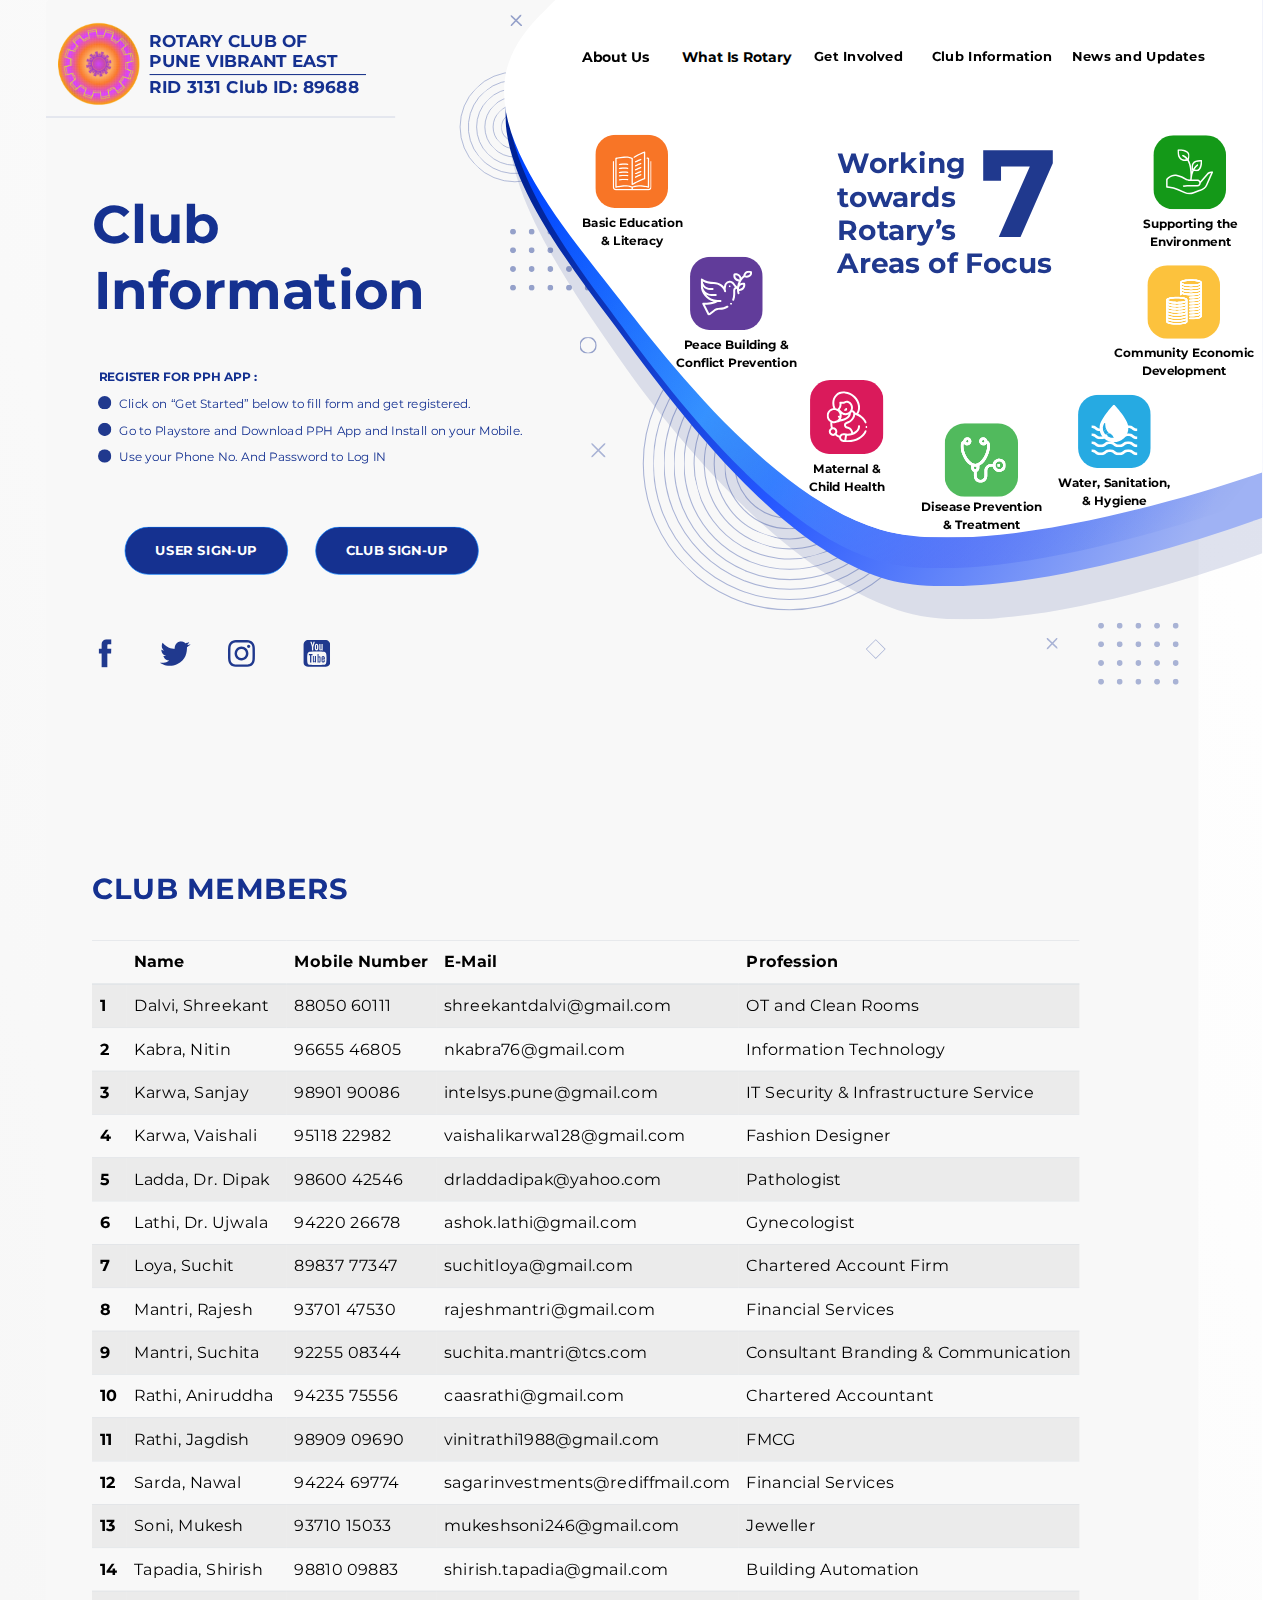
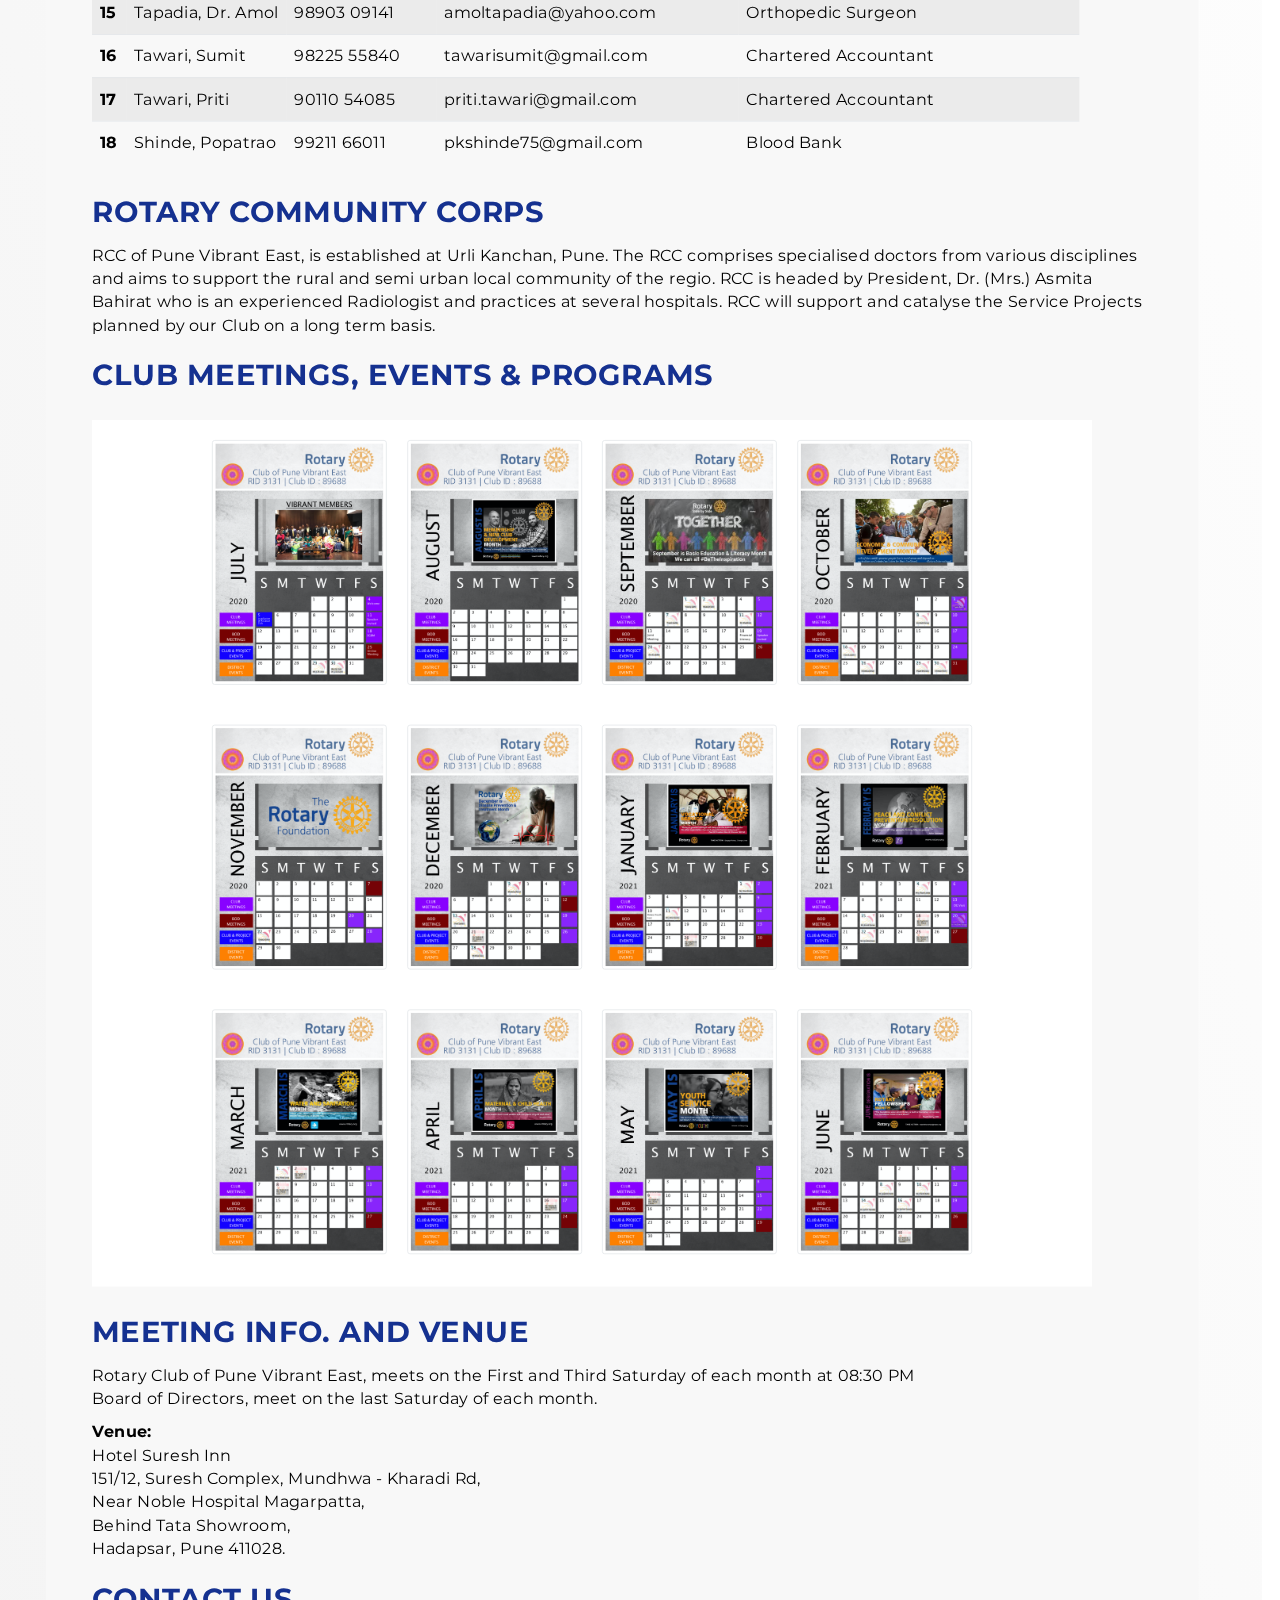
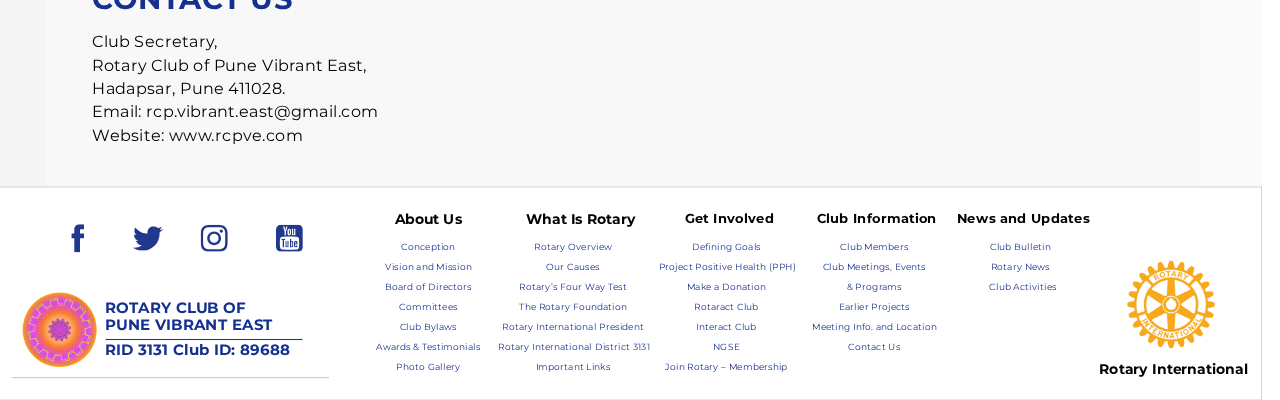
<file: Club Info.html>
<!DOCTYPE html>
<html>
<head>
<meta charset="utf-8"/>
<meta http-equiv="X-UA-Compatible" content="IE=edge"/>
<link rel="preconnect" href="https://fonts.gstatic.com">
<link rel="stylesheet" href="https://maxcdn.bootstrapcdn.com/bootstrap/4.0.0/css/bootstrap.min.css" integrity="sha384-Gn5384xqQ1aoWXA+058RXPxPg6fy4IWvTNh0E263XmFcJlSAwiGgFAW/dAiS6JXm" crossorigin="anonymous">
<link href="https://fonts.googleapis.com/css2?family=Montserrat:ital,wght@0,100;0,200;0,300;0,500;0,600;0,700;0,800;0,900;1,100;1,400;1,500;1,600;1,700;1,800&display=swap" rel="stylesheet">

<meta name="viewport" content="width=device-width, initial-scale=1.0">
<title>Club Info</title>
<link rel="stylesheet" type="text/css" href="navbar.css"/>
<link rel="stylesheet" type="text/css" id="applicationStylesheet" href="ClubInfo.css"/>
<script id="applicationScript" type="text/javascript" src="ClubInfo.js"></script>


<script src="https://code.jquery.com/jquery-3.2.1.slim.min.js" integrity="sha384-KJ3o2DKtIkvYIK3UENzmM7KCkRr/rE9/Qpg6aAZGJwFDMVNA/GpGFF93hXpG5KkN" crossorigin="anonymous"></script>
<script src="https://cdnjs.cloudflare.com/ajax/libs/popper.js/1.12.9/umd/popper.min.js" integrity="sha384-ApNbgh9B+Y1QKtv3Rn7W3mgPxhU9K/ScQsAP7hUibX39j7fakFPskvXusvfa0b4Q" crossorigin="anonymous"></script>
<script src="https://maxcdn.bootstrapcdn.com/bootstrap/4.0.0/js/bootstrap.min.js" integrity="sha384-JZR6Spejh4U02d8jOt6vLEHfe/JQGiRRSQQxSfFWpi1MquVdAyjUar5+76PVCmYl" crossorigin="anonymous"></script>

</head>
<body>  <div class="container-fluid"> 
<div id="What_is_Rotary__3" class="What_is_Rotary__3_Class">
	<svg data-type="Path" data-name="Path 27223" class="Path_27223_o" viewBox="0 0 1920 5399.958">
		<linearGradient id="Path_27223_o" spreadMethod="pad" x1="1" x2="0" y1="0" y2="0.975">
			<stop offset="0" stop-color="#fff" stop-opacity="1"></stop>
			<stop offset="1" stop-color="#f4f4f4" stop-opacity="1"></stop>
		</linearGradient>
		<path class="Path_27223_o_Class" d="M 0 0 L 1920 0 L 1920 5399.95751953125 L 0 5399.95751953125 L 0 2201.349853515625 L 0 0 Z">
		</path>
	</svg>
	<svg data-type="Rectangle" data-name="Rectangle 2407" class="Rectangle_2407">
		<rect class="Rectangle_2407_Class" rx="6.292200088500977" ry="6.292200088500977" x="0" y="0" width="1728.772" height="5400.036">
		</rect>
	</svg>
	<div data-type="Group" data-name="Group 9688" class="Group_9688_Class">
		<svg data-type="Ellipse" data-name="Ellipse 5540" class="Ellipse_5540">
			<ellipse class="Ellipse_5540_Class" rx="219.41395568847656" ry="219.41395568847656" cx="219.41395568847656" cy="219.41395568847656">
			</ellipse>
		</svg>
		<svg data-type="Ellipse" data-name="Ellipse 5541" class="Ellipse_5541">
			<ellipse class="Ellipse_5541_Class" rx="204.17201232910156" ry="204.17201232910156" cx="204.17201232910156" cy="204.17201232910156">
			</ellipse>
		</svg>
		<svg data-type="Ellipse" data-name="Ellipse 5542" class="Ellipse_5542">
			<ellipse class="Ellipse_5542_Class" rx="188.9302215576172" ry="188.9302215576172" cx="188.9302215576172" cy="188.9302215576172">
			</ellipse>
		</svg>
		<svg data-type="Ellipse" data-name="Ellipse 5543" class="Ellipse_5543">
			<ellipse class="Ellipse_5543_Class" rx="173.68846130371094" ry="173.68846130371094" cx="173.68846130371094" cy="173.68846130371094">
			</ellipse>
		</svg>
		<svg data-type="Ellipse" data-name="Ellipse 5544" class="Ellipse_5544">
			<ellipse class="Ellipse_5544_Class" rx="158.44668579101562" ry="158.44668579101562" cx="158.44668579101562" cy="158.44668579101562">
			</ellipse>
		</svg>
		<svg data-type="Ellipse" data-name="Ellipse 5545" class="Ellipse_5545">
			<ellipse class="Ellipse_5545_Class" rx="143.20494079589844" ry="143.20494079589844" cx="143.20494079589844" cy="143.20494079589844">
			</ellipse>
		</svg>
		<svg data-type="Ellipse" data-name="Ellipse 5546" class="Ellipse_5546">
			<ellipse class="Ellipse_5546_Class" rx="127.96305084228516" ry="127.96305084228516" cx="127.96305084228516" cy="127.96305084228516">
			</ellipse>
		</svg>
		<svg data-type="Ellipse" data-name="Ellipse 5547" class="Ellipse_5547">
			<ellipse class="Ellipse_5547_Class" rx="112.72127532958984" ry="112.72127532958984" cx="112.72127532958984" cy="112.72127532958984">
			</ellipse>
		</svg>
		<svg data-type="Ellipse" data-name="Ellipse 5548" class="Ellipse_5548">
			<ellipse class="Ellipse_5548_Class" rx="97.47926330566406" ry="97.47926330566406" cx="97.47926330566406" cy="97.47926330566406">
			</ellipse>
		</svg>
		<svg data-type="Ellipse" data-name="Ellipse 5549" class="Ellipse_5549">
			<ellipse class="Ellipse_5549_Class" rx="82.23751831054688" ry="82.23751831054688" cx="82.23751831054688" cy="82.23751831054688">
			</ellipse>
		</svg>
		<svg data-type="Ellipse" data-name="Ellipse 5550" class="Ellipse_5550">
			<ellipse class="Ellipse_5550_Class" rx="66.9957504272461" ry="66.9957504272461" cx="66.9957504272461" cy="66.9957504272461">
			</ellipse>
		</svg>
		<svg data-type="Ellipse" data-name="Ellipse 5551" class="Ellipse_5551">
			<ellipse class="Ellipse_5551_Class" rx="51.75397491455078" ry="51.75397491455078" cx="51.75397491455078" cy="51.75397491455078">
			</ellipse>
		</svg>
		<svg data-type="Ellipse" data-name="Ellipse 5552" class="Ellipse_5552">
			<ellipse class="Ellipse_5552_Class" rx="36.51219940185547" ry="36.51219940185547" cx="36.51219940185547" cy="36.51219940185547">
			</ellipse>
		</svg>
		<svg data-type="Path" data-name="Path 27169" class="Path_27169" viewBox="444.103 288.053 42.541 42.541">
			<path class="Path_27169_Class" d="M 486.6439208984375 309.3233642578125 C 486.6439208984375 321.06884765625 477.1219482421875 330.5938110351563 465.3734130859375 330.5938110351563 C 453.625 330.5938110351563 444.10302734375 321.06884765625 444.10302734375 309.3233642578125 C 444.10302734375 297.5748901367188 453.625 288.052978515625 465.3734130859375 288.052978515625 C 477.1219482421875 288.052978515625 486.6439208984375 297.5748901367188 486.6439208984375 309.3233642578125 Z">
			</path>
		</svg>
	</div>
	<div data-type="Group" data-name="Group 9689" class="Group_9689_Class">
		<svg data-type="Ellipse" data-name="Ellipse 5553" class="Ellipse_5553">
			<ellipse class="Ellipse_5553_Class" rx="82.29448699951172" ry="82.29448699951172" cx="82.29448699951172" cy="82.29448699951172">
			</ellipse>
		</svg>
		<svg data-type="Ellipse" data-name="Ellipse 5554" class="Ellipse_5554">
			<ellipse class="Ellipse_5554_Class" rx="69.90839385986328" ry="69.90839385986328" cx="69.90839385986328" cy="69.90839385986328">
			</ellipse>
		</svg>
		<svg data-type="Ellipse" data-name="Ellipse 5555" class="Ellipse_5555">
			<ellipse class="Ellipse_5555_Class" rx="57.52228546142578" ry="57.52228546142578" cx="57.52228546142578" cy="57.52228546142578">
			</ellipse>
		</svg>
		<svg data-type="Ellipse" data-name="Ellipse 5556" class="Ellipse_5556">
			<ellipse class="Ellipse_5556_Class" rx="45.13618469238281" ry="45.13618469238281" cx="45.13618469238281" cy="45.13618469238281">
			</ellipse>
		</svg>
		<svg data-type="Ellipse" data-name="Ellipse 5557" class="Ellipse_5557">
			<ellipse class="Ellipse_5557_Class" rx="32.750083923339844" ry="32.750083923339844" cx="32.750083923339844" cy="32.750083923339844">
			</ellipse>
		</svg>
		<svg data-type="Path" data-name="Path 27170" class="Path_27170" viewBox="308.661 121.871 40.727 40.727">
			<path class="Path_27170_Class" d="M 349.3878173828125 142.2344055175781 C 349.3878173828125 153.4823913574219 340.2723388671875 162.5978088378906 329.0244140625 162.5978088378906 C 317.7764282226563 162.5978088378906 308.6610107421875 153.4823913574219 308.6610107421875 142.2344055175781 C 308.6610107421875 130.9894714355469 317.7764282226563 121.8710021972656 329.0244140625 121.8710021972656 C 340.2723388671875 121.8710021972656 349.3878173828125 130.9894714355469 349.3878173828125 142.2344055175781 Z">
			</path>
		</svg>
		<svg data-type="Path" data-name="Path 27171" class="Path_27171" viewBox="312.744 125.954 15.956 15.956">
			<path class="Path_27171_Class" d="M 328.6998901367188 133.9319152832031 C 328.6998901367188 138.3395080566406 325.1295166015625 141.9098510742188 320.7219848632813 141.9098510742188 C 316.3174438476563 141.9098510742188 312.7440185546875 138.3395080566406 312.7440185546875 133.9319152832031 C 312.7440185546875 129.5274047851563 316.3174438476563 125.9540100097656 320.7219848632813 125.9540100097656 C 325.1295166015625 125.9540100097656 328.6998901367188 129.5274047851563 328.6998901367188 133.9319152832031 Z">
			</path>
		</svg>
	</div>
	<div data-type="Group" data-name="Group 9690" class="Group_9690_Class">
		<svg data-type="Line" data-name="Line 45" class="Line_45" viewBox="0 0 17.889 17.889">
			<path class="Line_45_Class" d="M 0 0 L 17.88874053955078 17.88904571533203">
			</path>
		</svg>
		<svg data-type="Line" data-name="Line 46" class="Line_46" viewBox="0 0 17.889 17.889">
			<path class="Line_46_Class" d="M 17.88874053955078 0 L 0 17.88904571533203">
			</path>
		</svg>
	</div>
	<div data-type="Group" data-name="Group 9691" class="Group_9691_Class">
		<svg data-type="Line" data-name="Line 47" class="Line_47" viewBox="0 0 14.125 13.368">
			<path class="Line_47_Class" d="M 0 0 L 14.12455940246582 13.36832523345947">
			</path>
		</svg>
		<svg data-type="Line" data-name="Line 48" class="Line_48" viewBox="0 0 13.368 14.125">
			<path class="Line_48_Class" d="M 13.36832523345947 0 L 0 14.12486362457275">
			</path>
		</svg>
	</div>
	<div data-type="Group" data-name="Group 9692" class="Group_9692_Class">
		<svg data-type="Line" data-name="Line 49" class="Line_49" viewBox="0 0 14.125 13.368">
			<path class="Line_49_Class" d="M 0 0 L 14.12455940246582 13.36832523345947">
			</path>
		</svg>
		<svg data-type="Line" data-name="Line 50" class="Line_50" viewBox="0 0 13.368 14.125">
			<path class="Line_50_Class" d="M 13.36832523345947 0 L 0 14.12455940246582">
			</path>
		</svg>
	</div>
	<div data-type="Group" data-name="Group 9693" class="Group_9693_Class">
		<svg data-type="Path" data-name="Path 27172" class="Path_27172" viewBox="312.982 178.891 8.915 8.918">
			<path class="Path_27172_Class" d="M 321.897216796875 183.3501281738281 C 321.897216796875 185.8102722167969 319.9012451171875 187.8092956542969 317.4380493164063 187.8092956542969 C 314.97802734375 187.8092956542969 312.9819946289063 185.8102722167969 312.9819946289063 183.3501281738281 C 312.9819946289063 180.8869934082031 314.97802734375 178.8910217285156 317.4380493164063 178.8910217285156 C 319.9012451171875 178.8910217285156 321.897216796875 180.8869934082031 321.897216796875 183.3501281738281 Z">
			</path>
		</svg>
		<svg data-type="Path" data-name="Path 27173" class="Path_27173" viewBox="322.178 178.891 8.918 8.918">
			<path class="Path_27173_Class" d="M 331.0963134765625 183.3501281738281 C 331.0963134765625 185.8102722167969 329.1002807617188 187.8092956542969 326.63720703125 187.8092956542969 C 324.1770629882813 187.8092956542969 322.1780395507813 185.8102722167969 322.1780395507813 183.3501281738281 C 322.1780395507813 180.8869934082031 324.1770629882813 178.8910217285156 326.63720703125 178.8910217285156 C 329.1002807617188 178.8910217285156 331.0963134765625 180.8869934082031 331.0963134765625 183.3501281738281 Z">
			</path>
		</svg>
		<svg data-type="Path" data-name="Path 27174" class="Path_27174" viewBox="331.375 178.891 8.918 8.918">
			<path class="Path_27174_Class" d="M 340.2932739257813 183.3501281738281 C 340.2932739257813 185.8102722167969 338.2973022460938 187.8092956542969 335.8341674804688 187.8092956542969 C 333.3709716796875 187.8092956542969 331.375 185.8102722167969 331.375 183.3501281738281 C 331.375 180.8869934082031 333.3709716796875 178.8910217285156 335.8341674804688 178.8910217285156 C 338.2973022460938 178.8910217285156 340.2932739257813 180.8869934082031 340.2932739257813 183.3501281738281 Z">
			</path>
		</svg>
		<svg data-type="Path" data-name="Path 27175" class="Path_27175" viewBox="340.572 178.891 8.918 8.918">
			<path class="Path_27175_Class" d="M 349.4902954101563 183.3501281738281 C 349.4902954101563 185.8102722167969 347.4943237304688 187.8092956542969 345.0311889648438 187.8092956542969 C 342.5680541992188 187.8092956542969 340.5719604492188 185.8102722167969 340.5719604492188 183.3501281738281 C 340.5719604492188 180.8869934082031 342.5680541992188 178.8910217285156 345.0311889648438 178.8910217285156 C 347.4943237304688 178.8910217285156 349.4902954101563 180.8869934082031 349.4902954101563 183.3501281738281 Z">
			</path>
		</svg>
		<svg data-type="Path" data-name="Path 27176" class="Path_27176" viewBox="349.769 178.891 8.918 8.918">
			<path class="Path_27176_Class" d="M 358.6873779296875 183.3501281738281 C 358.6873779296875 185.8102722167969 356.6912841796875 187.8092956542969 354.2281494140625 187.8092956542969 C 351.7650146484375 187.8092956542969 349.76904296875 185.8102722167969 349.76904296875 183.3501281738281 C 349.76904296875 180.8869934082031 351.7650146484375 178.8910217285156 354.2281494140625 178.8910217285156 C 356.6912841796875 178.8910217285156 358.6873779296875 180.8869934082031 358.6873779296875 183.3501281738281 Z">
			</path>
		</svg>
		<svg data-type="Path" data-name="Path 27177" class="Path_27177" viewBox="312.982 188.088 8.915 8.918">
			<path class="Path_27177_Class" d="M 321.897216796875 192.547119140625 C 321.897216796875 195.0072631835938 319.9012451171875 197.0062866210938 317.4380493164063 197.0062866210938 C 314.97802734375 197.0062866210938 312.9819946289063 195.0072631835938 312.9819946289063 192.547119140625 C 312.9819946289063 190.083984375 314.97802734375 188.0880126953125 317.4380493164063 188.0880126953125 C 319.9012451171875 188.0880126953125 321.897216796875 190.083984375 321.897216796875 192.547119140625 Z">
			</path>
		</svg>
		<svg data-type="Path" data-name="Path 27178" class="Path_27178" viewBox="322.178 188.088 8.918 8.918">
			<path class="Path_27178_Class" d="M 331.0963134765625 192.547119140625 C 331.0963134765625 195.0072631835938 329.1002807617188 197.0062866210938 326.63720703125 197.0062866210938 C 324.1770629882813 197.0062866210938 322.1780395507813 195.0072631835938 322.1780395507813 192.547119140625 C 322.1780395507813 190.083984375 324.1770629882813 188.0880126953125 326.63720703125 188.0880126953125 C 329.1002807617188 188.0880126953125 331.0963134765625 190.083984375 331.0963134765625 192.547119140625 Z">
			</path>
		</svg>
		<svg data-type="Path" data-name="Path 27179" class="Path_27179" viewBox="331.375 188.088 8.918 8.918">
			<path class="Path_27179_Class" d="M 340.2932739257813 192.547119140625 C 340.2932739257813 195.0072631835938 338.2973022460938 197.0062866210938 335.8341674804688 197.0062866210938 C 333.3709716796875 197.0062866210938 331.375 195.0072631835938 331.375 192.547119140625 C 331.375 190.083984375 333.3709716796875 188.0880126953125 335.8341674804688 188.0880126953125 C 338.2973022460938 188.0880126953125 340.2932739257813 190.083984375 340.2932739257813 192.547119140625 Z">
			</path>
		</svg>
		<svg data-type="Path" data-name="Path 27180" class="Path_27180" viewBox="340.572 188.088 8.918 8.918">
			<path class="Path_27180_Class" d="M 349.4902954101563 192.547119140625 C 349.4902954101563 195.0072631835938 347.4943237304688 197.0062866210938 345.0311889648438 197.0062866210938 C 342.5680541992188 197.0062866210938 340.5719604492188 195.0072631835938 340.5719604492188 192.547119140625 C 340.5719604492188 190.083984375 342.5680541992188 188.0880126953125 345.0311889648438 188.0880126953125 C 347.4943237304688 188.0880126953125 349.4902954101563 190.083984375 349.4902954101563 192.547119140625 Z">
			</path>
		</svg>
		<svg data-type="Path" data-name="Path 27181" class="Path_27181" viewBox="349.769 188.088 8.918 8.918">
			<path class="Path_27181_Class" d="M 358.6873779296875 192.547119140625 C 358.6873779296875 195.0072631835938 356.6912841796875 197.0062866210938 354.2281494140625 197.0062866210938 C 351.7650146484375 197.0062866210938 349.76904296875 195.0072631835938 349.76904296875 192.547119140625 C 349.76904296875 190.083984375 351.7650146484375 188.0880126953125 354.2281494140625 188.0880126953125 C 356.6912841796875 188.0880126953125 358.6873779296875 190.083984375 358.6873779296875 192.547119140625 Z">
			</path>
		</svg>
		<svg data-type="Path" data-name="Path 27182" class="Path_27182" viewBox="312.982 197.285 8.915 8.915">
			<path class="Path_27182_Class" d="M 321.897216796875 201.7441711425781 C 321.897216796875 204.2042541503906 319.9012451171875 206.2002868652344 317.4380493164063 206.2002868652344 C 314.97802734375 206.2002868652344 312.9819946289063 204.2042541503906 312.9819946289063 201.7441711425781 C 312.9819946289063 199.2809753417969 314.97802734375 197.2850036621094 317.4380493164063 197.2850036621094 C 319.9012451171875 197.2850036621094 321.897216796875 199.2809753417969 321.897216796875 201.7441711425781 Z">
			</path>
		</svg>
		<svg data-type="Path" data-name="Path 27183" class="Path_27183" viewBox="322.178 197.285 8.918 8.915">
			<path class="Path_27183_Class" d="M 331.0963134765625 201.7441711425781 C 331.0963134765625 204.2042541503906 329.1002807617188 206.2002868652344 326.63720703125 206.2002868652344 C 324.1770629882813 206.2002868652344 322.1780395507813 204.2042541503906 322.1780395507813 201.7441711425781 C 322.1780395507813 199.2809753417969 324.1770629882813 197.2850036621094 326.63720703125 197.2850036621094 C 329.1002807617188 197.2850036621094 331.0963134765625 199.2809753417969 331.0963134765625 201.7441711425781 Z">
			</path>
		</svg>
		<svg data-type="Path" data-name="Path 27184" class="Path_27184" viewBox="331.375 197.285 8.918 8.915">
			<path class="Path_27184_Class" d="M 340.2932739257813 201.7441711425781 C 340.2932739257813 204.2042541503906 338.2973022460938 206.2002868652344 335.8341674804688 206.2002868652344 C 333.3709716796875 206.2002868652344 331.375 204.2042541503906 331.375 201.7441711425781 C 331.375 199.2809753417969 333.3709716796875 197.2850036621094 335.8341674804688 197.2850036621094 C 338.2973022460938 197.2850036621094 340.2932739257813 199.2809753417969 340.2932739257813 201.7441711425781 Z">
			</path>
		</svg>
		<svg data-type="Path" data-name="Path 27185" class="Path_27185" viewBox="340.572 197.285 8.918 8.915">
			<path class="Path_27185_Class" d="M 349.4902954101563 201.7441711425781 C 349.4902954101563 204.2042541503906 347.4943237304688 206.2002868652344 345.0311889648438 206.2002868652344 C 342.5680541992188 206.2002868652344 340.5719604492188 204.2042541503906 340.5719604492188 201.7441711425781 C 340.5719604492188 199.2809753417969 342.5680541992188 197.2850036621094 345.0311889648438 197.2850036621094 C 347.4943237304688 197.2850036621094 349.4902954101563 199.2809753417969 349.4902954101563 201.7441711425781 Z">
			</path>
		</svg>
		<svg data-type="Path" data-name="Path 27186" class="Path_27186" viewBox="349.769 197.285 8.918 8.915">
			<path class="Path_27186_Class" d="M 358.6873779296875 201.7441711425781 C 358.6873779296875 204.2042541503906 356.6912841796875 206.2002868652344 354.2281494140625 206.2002868652344 C 351.7650146484375 206.2002868652344 349.76904296875 204.2042541503906 349.76904296875 201.7441711425781 C 349.76904296875 199.2809753417969 351.7650146484375 197.2850036621094 354.2281494140625 197.2850036621094 C 356.6912841796875 197.2850036621094 358.6873779296875 199.2809753417969 358.6873779296875 201.7441711425781 Z">
			</path>
		</svg>
		<svg data-type="Path" data-name="Path 27187" class="Path_27187" viewBox="312.982 206.482 8.915 8.915">
			<path class="Path_27187_Class" d="M 321.897216796875 210.941162109375 C 321.897216796875 213.4013061523438 319.9012451171875 215.3972778320313 317.4380493164063 215.3972778320313 C 314.97802734375 215.3972778320313 312.9819946289063 213.4013061523438 312.9819946289063 210.941162109375 C 312.9819946289063 208.47802734375 314.97802734375 206.4819946289063 317.4380493164063 206.4819946289063 C 319.9012451171875 206.4819946289063 321.897216796875 208.47802734375 321.897216796875 210.941162109375 Z">
			</path>
		</svg>
		<svg data-type="Path" data-name="Path 27188" class="Path_27188" viewBox="322.178 206.482 8.918 8.915">
			<path class="Path_27188_Class" d="M 331.0963134765625 210.941162109375 C 331.0963134765625 213.4013061523438 329.1002807617188 215.3972778320313 326.63720703125 215.3972778320313 C 324.1770629882813 215.3972778320313 322.1780395507813 213.4013061523438 322.1780395507813 210.941162109375 C 322.1780395507813 208.47802734375 324.1770629882813 206.4819946289063 326.63720703125 206.4819946289063 C 329.1002807617188 206.4819946289063 331.0963134765625 208.47802734375 331.0963134765625 210.941162109375 Z">
			</path>
		</svg>
		<svg data-type="Path" data-name="Path 27189" class="Path_27189" viewBox="331.375 206.482 8.918 8.915">
			<path class="Path_27189_Class" d="M 340.2932739257813 210.941162109375 C 340.2932739257813 213.4013061523438 338.2973022460938 215.3972778320313 335.8341674804688 215.3972778320313 C 333.3709716796875 215.3972778320313 331.375 213.4013061523438 331.375 210.941162109375 C 331.375 208.47802734375 333.3709716796875 206.4819946289063 335.8341674804688 206.4819946289063 C 338.2973022460938 206.4819946289063 340.2932739257813 208.47802734375 340.2932739257813 210.941162109375 Z">
			</path>
		</svg>
		<svg data-type="Path" data-name="Path 27190" class="Path_27190" viewBox="340.572 206.482 8.918 8.915">
			<path class="Path_27190_Class" d="M 349.4902954101563 210.941162109375 C 349.4902954101563 213.4013061523438 347.4943237304688 215.3972778320313 345.0311889648438 215.3972778320313 C 342.5680541992188 215.3972778320313 340.5719604492188 213.4013061523438 340.5719604492188 210.941162109375 C 340.5719604492188 208.47802734375 342.5680541992188 206.4819946289063 345.0311889648438 206.4819946289063 C 347.4943237304688 206.4819946289063 349.4902954101563 208.47802734375 349.4902954101563 210.941162109375 Z">
			</path>
		</svg>
		<svg data-type="Path" data-name="Path 27191" class="Path_27191" viewBox="349.769 206.482 8.918 8.915">
			<path class="Path_27191_Class" d="M 358.6873779296875 210.941162109375 C 358.6873779296875 213.4013061523438 356.6912841796875 215.3972778320313 354.2281494140625 215.3972778320313 C 351.7650146484375 215.3972778320313 349.76904296875 213.4013061523438 349.76904296875 210.941162109375 C 349.76904296875 208.47802734375 351.7650146484375 206.4819946289063 354.2281494140625 206.4819946289063 C 356.6912841796875 206.4819946289063 358.6873779296875 208.47802734375 358.6873779296875 210.941162109375 Z">
			</path>
		</svg>
	</div>
	<div data-type="Group" data-name="Group 9694" class="Group_9694_Class">
		<svg data-type="Path" data-name="Path 27192" class="Path_27192" viewBox="603.742 373.702 8.918 8.915">
			<path class="Path_27192_Class" d="M 612.6602783203125 378.1611938476563 C 612.6602783203125 380.6212768554688 610.664306640625 382.6172485351563 608.2010498046875 382.6172485351563 C 605.738037109375 382.6172485351563 603.7420654296875 380.6212768554688 603.7420654296875 378.1611938476563 C 603.7420654296875 375.6979370117188 605.738037109375 373.7019653320313 608.2010498046875 373.7019653320313 C 610.664306640625 373.7019653320313 612.6602783203125 375.6979370117188 612.6602783203125 378.1611938476563 Z">
			</path>
		</svg>
		<svg data-type="Path" data-name="Path 27193" class="Path_27193" viewBox="612.939 373.702 8.918 8.915">
			<path class="Path_27193_Class" d="M 621.8572998046875 378.1611938476563 C 621.8572998046875 380.6212768554688 619.8612060546875 382.6172485351563 617.3980712890625 382.6172485351563 C 614.9349365234375 382.6172485351563 612.93896484375 380.6212768554688 612.93896484375 378.1611938476563 C 612.93896484375 375.6979370117188 614.9349365234375 373.7019653320313 617.3980712890625 373.7019653320313 C 619.8612060546875 373.7019653320313 621.8572998046875 375.6979370117188 621.8572998046875 378.1611938476563 Z">
			</path>
		</svg>
		<svg data-type="Path" data-name="Path 27194" class="Path_27194" viewBox="622.136 373.702 8.918 8.915">
			<path class="Path_27194_Class" d="M 631.0543212890625 378.1611938476563 C 631.0543212890625 380.6212768554688 629.0584716796875 382.6172485351563 626.5953369140625 382.6172485351563 C 624.132080078125 382.6172485351563 622.1361083984375 380.6212768554688 622.1361083984375 378.1611938476563 C 622.1361083984375 375.6979370117188 624.132080078125 373.7019653320313 626.5953369140625 373.7019653320313 C 629.0584716796875 373.7019653320313 631.0543212890625 375.6979370117188 631.0543212890625 378.1611938476563 Z">
			</path>
		</svg>
		<svg data-type="Path" data-name="Path 27195" class="Path_27195" viewBox="631.333 373.702 8.918 8.915">
			<path class="Path_27195_Class" d="M 640.2513427734375 378.1611938476563 C 640.2513427734375 380.6212768554688 638.2552490234375 382.6172485351563 635.7921142578125 382.6172485351563 C 633.3291015625 382.6172485351563 631.3330078125 380.6212768554688 631.3330078125 378.1611938476563 C 631.3330078125 375.6979370117188 633.3291015625 373.7019653320313 635.7921142578125 373.7019653320313 C 638.2552490234375 373.7019653320313 640.2513427734375 375.6979370117188 640.2513427734375 378.1611938476563 Z">
			</path>
		</svg>
		<svg data-type="Path" data-name="Path 27196" class="Path_27196" viewBox="640.53 373.702 8.918 8.915">
			<path class="Path_27196_Class" d="M 649.4481201171875 378.1611938476563 C 649.4481201171875 380.6212768554688 647.4522705078125 382.6172485351563 644.989013671875 382.6172485351563 C 642.52587890625 382.6172485351563 640.530029296875 380.6212768554688 640.530029296875 378.1611938476563 C 640.530029296875 375.6979370117188 642.52587890625 373.7019653320313 644.989013671875 373.7019653320313 C 647.4522705078125 373.7019653320313 649.4481201171875 375.6979370117188 649.4481201171875 378.1611938476563 Z">
			</path>
		</svg>
		<svg data-type="Path" data-name="Path 27197" class="Path_27197" viewBox="603.742 382.899 8.918 8.915">
			<path class="Path_27197_Class" d="M 612.6602783203125 387.3551635742188 C 612.6602783203125 389.8182983398438 610.664306640625 391.8143920898438 608.2010498046875 391.8143920898438 C 605.738037109375 391.8143920898438 603.7420654296875 389.8182983398438 603.7420654296875 387.3551635742188 C 603.7420654296875 384.8950805664063 605.738037109375 382.8989868164063 608.2010498046875 382.8989868164063 C 610.664306640625 382.8989868164063 612.6602783203125 384.8950805664063 612.6602783203125 387.3551635742188 Z">
			</path>
		</svg>
		<svg data-type="Path" data-name="Path 27198" class="Path_27198" viewBox="612.939 382.899 8.918 8.915">
			<path class="Path_27198_Class" d="M 621.8572998046875 387.3551635742188 C 621.8572998046875 389.8182983398438 619.8612060546875 391.8143920898438 617.3980712890625 391.8143920898438 C 614.9349365234375 391.8143920898438 612.93896484375 389.8182983398438 612.93896484375 387.3551635742188 C 612.93896484375 384.8950805664063 614.9349365234375 382.8989868164063 617.3980712890625 382.8989868164063 C 619.8612060546875 382.8989868164063 621.8572998046875 384.8950805664063 621.8572998046875 387.3551635742188 Z">
			</path>
		</svg>
		<svg data-type="Path" data-name="Path 27199" class="Path_27199" viewBox="622.136 382.899 8.918 8.915">
			<path class="Path_27199_Class" d="M 631.0543212890625 387.3551635742188 C 631.0543212890625 389.8182983398438 629.0584716796875 391.8143920898438 626.5953369140625 391.8143920898438 C 624.132080078125 391.8143920898438 622.1361083984375 389.8182983398438 622.1361083984375 387.3551635742188 C 622.1361083984375 384.8950805664063 624.132080078125 382.8989868164063 626.5953369140625 382.8989868164063 C 629.0584716796875 382.8989868164063 631.0543212890625 384.8950805664063 631.0543212890625 387.3551635742188 Z">
			</path>
		</svg>
		<svg data-type="Path" data-name="Path 27200" class="Path_27200" viewBox="631.333 382.899 8.918 8.915">
			<path class="Path_27200_Class" d="M 640.2513427734375 387.3551635742188 C 640.2513427734375 389.8182983398438 638.2552490234375 391.8143920898438 635.7921142578125 391.8143920898438 C 633.3291015625 391.8143920898438 631.3330078125 389.8182983398438 631.3330078125 387.3551635742188 C 631.3330078125 384.8950805664063 633.3291015625 382.8989868164063 635.7921142578125 382.8989868164063 C 638.2552490234375 382.8989868164063 640.2513427734375 384.8950805664063 640.2513427734375 387.3551635742188 Z">
			</path>
		</svg>
		<svg data-type="Path" data-name="Path 27201" class="Path_27201" viewBox="640.53 382.899 8.918 8.915">
			<path class="Path_27201_Class" d="M 649.4481201171875 387.3551635742188 C 649.4481201171875 389.8182983398438 647.4522705078125 391.8143920898438 644.989013671875 391.8143920898438 C 642.52587890625 391.8143920898438 640.530029296875 389.8182983398438 640.530029296875 387.3551635742188 C 640.530029296875 384.8950805664063 642.52587890625 382.8989868164063 644.989013671875 382.8989868164063 C 647.4522705078125 382.8989868164063 649.4481201171875 384.8950805664063 649.4481201171875 387.3551635742188 Z">
			</path>
		</svg>
		<svg data-type="Path" data-name="Path 27202" class="Path_27202" viewBox="603.742 392.096 8.918 8.915">
			<path class="Path_27202_Class" d="M 612.6602783203125 396.5521240234375 C 612.6602783203125 399.015380859375 610.664306640625 401.0113525390625 608.2010498046875 401.0113525390625 C 605.738037109375 401.0113525390625 603.7420654296875 399.015380859375 603.7420654296875 396.5521240234375 C 603.7420654296875 394.092041015625 605.738037109375 392.0960693359375 608.2010498046875 392.0960693359375 C 610.664306640625 392.0960693359375 612.6602783203125 394.092041015625 612.6602783203125 396.5521240234375 Z">
			</path>
		</svg>
		<svg data-type="Path" data-name="Path 27203" class="Path_27203" viewBox="612.939 392.096 8.918 8.915">
			<path class="Path_27203_Class" d="M 621.8572998046875 396.5521240234375 C 621.8572998046875 399.015380859375 619.8612060546875 401.0113525390625 617.3980712890625 401.0113525390625 C 614.9349365234375 401.0113525390625 612.93896484375 399.015380859375 612.93896484375 396.5521240234375 C 612.93896484375 394.092041015625 614.9349365234375 392.0960693359375 617.3980712890625 392.0960693359375 C 619.8612060546875 392.0960693359375 621.8572998046875 394.092041015625 621.8572998046875 396.5521240234375 Z">
			</path>
		</svg>
		<svg data-type="Path" data-name="Path 27204" class="Path_27204" viewBox="622.136 392.096 8.918 8.915">
			<path class="Path_27204_Class" d="M 631.0543212890625 396.5521240234375 C 631.0543212890625 399.015380859375 629.0584716796875 401.0113525390625 626.5953369140625 401.0113525390625 C 624.132080078125 401.0113525390625 622.1361083984375 399.015380859375 622.1361083984375 396.5521240234375 C 622.1361083984375 394.092041015625 624.132080078125 392.0960693359375 626.5953369140625 392.0960693359375 C 629.0584716796875 392.0960693359375 631.0543212890625 394.092041015625 631.0543212890625 396.5521240234375 Z">
			</path>
		</svg>
		<svg data-type="Path" data-name="Path 27205" class="Path_27205" viewBox="631.333 392.096 8.918 8.915">
			<path class="Path_27205_Class" d="M 640.2513427734375 396.5521240234375 C 640.2513427734375 399.015380859375 638.2552490234375 401.0113525390625 635.7921142578125 401.0113525390625 C 633.3291015625 401.0113525390625 631.3330078125 399.015380859375 631.3330078125 396.5521240234375 C 631.3330078125 394.092041015625 633.3291015625 392.0960693359375 635.7921142578125 392.0960693359375 C 638.2552490234375 392.0960693359375 640.2513427734375 394.092041015625 640.2513427734375 396.5521240234375 Z">
			</path>
		</svg>
		<svg data-type="Path" data-name="Path 27206" class="Path_27206" viewBox="640.53 392.096 8.918 8.915">
			<path class="Path_27206_Class" d="M 649.4481201171875 396.5521240234375 C 649.4481201171875 399.015380859375 647.4522705078125 401.0113525390625 644.989013671875 401.0113525390625 C 642.52587890625 401.0113525390625 640.530029296875 399.015380859375 640.530029296875 396.5521240234375 C 640.530029296875 394.092041015625 642.52587890625 392.0960693359375 644.989013671875 392.0960693359375 C 647.4522705078125 392.0960693359375 649.4481201171875 394.092041015625 649.4481201171875 396.5521240234375 Z">
			</path>
		</svg>
		<svg data-type="Path" data-name="Path 27207" class="Path_27207" viewBox="603.742 401.292 8.918 8.918">
			<path class="Path_27207_Class" d="M 612.6602783203125 405.7511596679688 C 612.6602783203125 408.2142944335938 610.664306640625 410.2102661132813 608.2010498046875 410.2102661132813 C 605.738037109375 410.2102661132813 603.7420654296875 408.2142944335938 603.7420654296875 405.7511596679688 C 603.7420654296875 403.2910766601563 605.738037109375 401.2920532226563 608.2010498046875 401.2920532226563 C 610.664306640625 401.2920532226563 612.6602783203125 403.2910766601563 612.6602783203125 405.7511596679688 Z">
			</path>
		</svg>
		<svg data-type="Path" data-name="Path 27208" class="Path_27208" viewBox="612.939 401.292 8.918 8.918">
			<path class="Path_27208_Class" d="M 621.8572998046875 405.7511596679688 C 621.8572998046875 408.2142944335938 619.8612060546875 410.2102661132813 617.3980712890625 410.2102661132813 C 614.9349365234375 410.2102661132813 612.93896484375 408.2142944335938 612.93896484375 405.7511596679688 C 612.93896484375 403.2910766601563 614.9349365234375 401.2920532226563 617.3980712890625 401.2920532226563 C 619.8612060546875 401.2920532226563 621.8572998046875 403.2910766601563 621.8572998046875 405.7511596679688 Z">
			</path>
		</svg>
		<svg data-type="Path" data-name="Path 27209" class="Path_27209" viewBox="622.136 401.292 8.918 8.918">
			<path class="Path_27209_Class" d="M 631.0543212890625 405.7511596679688 C 631.0543212890625 408.2142944335938 629.0584716796875 410.2102661132813 626.5953369140625 410.2102661132813 C 624.132080078125 410.2102661132813 622.1361083984375 408.2142944335938 622.1361083984375 405.7511596679688 C 622.1361083984375 403.2910766601563 624.132080078125 401.2920532226563 626.5953369140625 401.2920532226563 C 629.0584716796875 401.2920532226563 631.0543212890625 403.2910766601563 631.0543212890625 405.7511596679688 Z">
			</path>
		</svg>
		<svg data-type="Path" data-name="Path 27210" class="Path_27210" viewBox="631.333 401.292 8.918 8.918">
			<path class="Path_27210_Class" d="M 640.2513427734375 405.7511596679688 C 640.2513427734375 408.2142944335938 638.2552490234375 410.2102661132813 635.7921142578125 410.2102661132813 C 633.3291015625 410.2102661132813 631.3330078125 408.2142944335938 631.3330078125 405.7511596679688 C 631.3330078125 403.2910766601563 633.3291015625 401.2920532226563 635.7921142578125 401.2920532226563 C 638.2552490234375 401.2920532226563 640.2513427734375 403.2910766601563 640.2513427734375 405.7511596679688 Z">
			</path>
		</svg>
		<svg data-type="Path" data-name="Path 27211" class="Path_27211" viewBox="640.53 401.292 8.918 8.918">
			<path class="Path_27211_Class" d="M 649.4481201171875 405.7511596679688 C 649.4481201171875 408.2142944335938 647.4522705078125 410.2102661132813 644.989013671875 410.2102661132813 C 642.52587890625 410.2102661132813 640.530029296875 408.2142944335938 640.530029296875 405.7511596679688 C 640.530029296875 403.2910766601563 642.52587890625 401.2920532226563 644.989013671875 401.2920532226563 C 647.4522705078125 401.2920532226563 649.4481201171875 403.2910766601563 649.4481201171875 405.7511596679688 Z">
			</path>
		</svg>
	</div>
	<svg data-type="Path" data-name="Path 27212" class="Path_27212" viewBox="347.594 232.599 22.114 22.117">
		<path class="Path_27212_Class" d="M 369.707763671875 243.6559143066406 C 369.707763671875 249.7651672363281 364.7572021484375 254.7157897949219 358.65087890625 254.7157897949219 C 352.544677734375 254.7157897949219 347.593994140625 249.7651672363281 347.593994140625 243.6559143066406 C 347.593994140625 237.5495910644531 352.544677734375 232.5990295410156 358.65087890625 232.5990295410156 C 364.7572021484375 232.5990295410156 369.707763671875 237.5495910644531 369.707763671875 243.6559143066406 Z">
		</path>
	</svg>
	<svg data-type="Rectangle" data-name="Rectangle 2408" class="Rectangle_2408">
		<rect class="Rectangle_2408_Class" rx="0.7751407027244568" ry="0.7751407027244568" x="0" y="0" width="20.916" height="20.916">
		</rect>
	</svg>
	<svg data-type="Path" data-name="Path 27213" class="Path_27213" viewBox="311.932 11.667 1232.004 1093.046">
		<path class="Path_27213_Class" d="M 661.6867065429688 11.66699981689453 L 450.1292114257813 157.8479766845703 C 450.1292114257813 157.8479766845703 325.8072509765625 227.3317260742188 313.0667724609375 341.6313781738281 C 300.3263549804688 455.9340209960938 397.4507446289063 595.8631591796875 474.2389526367188 707.1869506835938 C 551.0272827148438 818.513916015625 721.1328735351563 1031.163330078125 896.0494995117188 1090.579223632813 C 1070.96630859375 1149.991943359375 1459.697265625 1005.47021484375 1543.935546875 964.0639038085938 L 1543.935546875 11.66699981689453 L 661.6867065429688 11.66699981689453 Z">
		</path>
	</svg>
	<svg data-type="Path" data-name="Path 27214" class="Path_27214_cw" viewBox="310.511 19.304 1191.616 1020.386">
		<linearGradient id="Path_27214_cw" spreadMethod="pad" x1="0.138" x2="1.014" y1="0.19" y2="0.636">
			<stop offset="0" stop-color="#002295" stop-opacity="1"></stop>
			<stop offset="0.4846" stop-color="#2456ff" stop-opacity="1"></stop>
			<stop offset="1" stop-color="#9fb2f4" stop-opacity="1"></stop>
		</linearGradient>
		<path class="Path_27214_cw_Class" d="M 648.7987670898438 19.30400085449219 L 444.1787719726563 149.6080169677734 C 444.1787719726563 149.6080169677734 323.9306030273438 211.5445861816406 311.6087646484375 313.4314270019531 C 299.2869873046875 415.3152160644531 393.2262573242188 540.0468139648438 467.4998168945313 639.2794189453125 C 541.7702026367188 738.5150146484375 706.2974243164063 974.130615234375 875.4808959960938 1027.09130859375 C 1044.661376953125 1080.052001953125 1420.64892578125 951.2282104492188 1502.126953125 914.3204956054688 L 1502.126953125 19.30400085449219 L 648.7987670898438 19.30400085449219 Z">
		</path>
	</svg>
	<svg data-type="Path" data-name="Path 27215" class="Path_27215_cy" viewBox="311.518 10.304 1178.496 1020.386">
		<linearGradient id="Path_27215_cy" spreadMethod="pad" x1="1.052" x2="0.542" y1="0.723" y2="0.363">
			<stop offset="0" stop-color="#000" stop-opacity="0"></stop>
			<stop offset="1" stop-color="#fff" stop-opacity="1"></stop>
		</linearGradient>
		<path class="Path_27215_cy_Class" d="M 636.6860961914063 10.30399894714355 L 432.0659790039063 140.6080017089844 C 432.0659790039063 140.6080017089844 325.0950927734375 202.7508544921875 312.7733764648438 304.6346740722656 C 300.4515380859375 406.5215454101563 381.1165161132813 531.046875 455.3870239257813 630.2794189453125 C 529.6575317382813 729.5150756835938 694.1846313476563 965.130615234375 863.3682250976563 1018.091369628906 C 1032.548583984375 1071.051879882813 1408.5390625 942.228271484375 1490.01416015625 905.320556640625 L 1490.01416015625 10.30399894714355 L 636.6860961914063 10.30399894714355 Z">
		</path>
	</svg>
	<svg data-type="Path" data-name="Path 27216" class="Path_27216" viewBox="310.511 19.304 1191.616 964.576">
		<path class="Path_27216_Class" d="M 648.7987670898438 19.30400085449219 L 444.1787719726563 142.4794616699219 C 444.1787719726563 142.4794616699219 323.9306030273438 201.0307159423828 311.6087646484375 297.3421020507813 C 299.2869873046875 393.6565551757813 393.2262573242188 511.5629577636719 467.4998168945313 605.36865234375 C 541.7702026367188 699.177490234375 706.2974243164063 921.9070434570313 875.4808959960938 971.9707641601563 C 1044.661376953125 1022.034606933594 1420.64892578125 900.2575073242188 1502.126953125 865.3670043945313 L 1502.126953125 19.30400085449219 L 648.7987670898438 19.30400085449219 Z">
		</path>
	</svg>
	<svg data-type="Path" data-name="Path 27218" class="Path_27218" viewBox="317.578 23.619 1136.9 925.846">
		<path class="Path_27218_Class" d="M 640.3324584960938 23.61899948120117 L 445.1069946289063 141.8530120849609 C 445.1069946289063 141.8530120849609 330.379638671875 198.0503234863281 318.6251220703125 290.4940795898438 C 306.8674926757813 382.9408874511719 396.4962768554688 496.1151123046875 467.3572387695313 586.1533813476563 C 538.2180786132813 676.1947021484375 695.1890258789063 889.9817504882813 856.6039428710938 938.0343017578125 C 1018.018737792969 986.0869140625 1376.7431640625 869.1996459960938 1454.477783203125 835.7106323242188">
		</path>
	</svg>
	<div data-type="Text" data-name="Working 
towards 
Rotary’s 
Areas of Focus" class="Working__towards__Rotarys__Are_Class">
		<span>Working <br/>towards <br/>Rotary’s <br/>Areas of Focus</span>
	</div>
	<div data-type="Text" data-name="7" class="ID7_Class">
		<span>7</span>
	</div>
	<div data-type="Text" data-name="Information" class="Information_Class">
		<span>Information</span>
	</div>
	<div data-type="Text" data-name="Club" class="Club_Class">
		<span>Club</span>
	</div><!--
	<svg data-type="Path" data-name="Path 27219" class="Path_27219" viewBox="109.372 319.273 225.818 56.625">
		<path class="Path_27219_Class" d="M 306.8786010742188 375.8980712890625 L 137.6829986572266 375.8980712890625 C 122.0487213134766 375.8980712890625 109.3720245361328 363.2213134765625 109.3720245361328 347.583984375 L 109.3720245361328 347.583984375 C 109.3720245361328 331.9466552734375 122.0487213134766 319.2730712890625 137.6829986572266 319.2730712890625 L 306.8786010742188 319.2730712890625 C 322.5159301757813 319.2730712890625 335.1896362304688 331.9466552734375 335.1896362304688 347.583984375 L 335.1896362304688 347.583984375 C 335.1896362304688 363.2213134765625 322.5159301757813 375.8980712890625 306.8786010742188 375.8980712890625 Z">
		</path>
	</svg>-->
	<div data-type="Text" data-name="GET STARTED" class="GET_STARTED_Class">
		<button type="button" class="btn btn-primary btn-lg" id="myBtn1" onclick="userSignup()"><b>USER SIGN-UP</b></button>

	</div>
	<div data-type="Text" data-name="GET STARTED" class="GET_STARTED_Class1">
		<button type="button" class="btn btn-primary btn-lg" id="myBtn1" onclick="clubSignup()"><b>CLUB SIGN-UP</b></button>

	</div>
	<svg data-type="Path" data-name="Path 27220" class="Path_27220" onclick="fb()" viewBox="109.372 381.957 19.623 42.513">
		<path class="Path_27220_Class" d="M 128.9952850341797 389.4071044921875 L 124.3632354736328 389.4071044921875 C 122.7251739501953 389.4071044921875 122.3854217529297 390.074462890625 122.3854217529297 391.7672119140625 L 122.3854217529297 395.856201171875 L 128.9952850341797 395.856201171875 L 128.3582305908203 403.0333251953125 L 122.3854217529297 403.0333251953125 L 122.3854217529297 424.470458984375 L 113.8250579833984 424.470458984375 L 113.8250579833984 403.1212158203125 L 109.3720245361328 403.1212158203125 L 109.3720245361328 395.856201171875 L 113.8250579833984 395.856201171875 L 113.8250579833984 390.1322021484375 C 113.8250579833984 384.762939453125 116.6977386474609 381.95703125 123.0679473876953 381.95703125 L 128.9952850341797 381.95703125 L 128.9952850341797 389.4071044921875 Z">
		</path>
	</svg>
	<svg data-type="Path" data-name="Path 27221" class="Path_27221" onclick="insta()" viewBox="173.476 382.304 40.396 40.408">
		<path class="Path_27221_Class" d="M 213.7599792480469 394.179931640625 C 213.6629333496094 392.0352783203125 213.3110046386719 390.56103515625 212.8196105957031 389.2840576171875 C 212.3008728027344 387.9522705078125 211.6153259277344 386.8177490234375 210.4929504394531 385.6954345703125 C 209.3706359863281 384.5731201171875 208.2361145019531 383.887451171875 206.9044494628906 383.3687744140625 C 205.6273498535156 382.87744140625 204.1560974121094 382.528564453125 202.0115051269531 382.428466796875 C 199.8517150878906 382.331298828125 199.1631164550781 382.3040771484375 193.6816711425781 382.3040771484375 C 188.1850891113281 382.3040771484375 187.4965515136719 382.331298828125 185.3518981933594 382.428466796875 C 183.1921081542969 382.528564453125 181.7209167480469 382.87744140625 180.4438171386719 383.3687744140625 C 179.1121520996094 383.887451171875 177.9927673339844 384.5731201171875 176.8704528808594 385.6954345703125 C 175.7328796386719 386.8177490234375 175.0473327636719 387.9522705078125 174.5285949707031 389.2840576171875 C 174.0372009277344 390.56103515625 173.6883850097656 392.0352783203125 173.5882873535156 394.179931640625 C 173.4911804199219 396.3397216796875 173.4760437011719 397.025390625 173.4760437011719 402.509765625 C 173.4760437011719 408.0032958984375 173.4911804199219 408.69189453125 173.5882873535156 410.83642578125 C 173.6883850097656 412.996337890625 174.0372009277344 414.4554443359375 174.5285949707031 415.74462890625 C 175.0473327636719 417.0762939453125 175.7328796386719 418.1986083984375 176.8704528808594 419.3179931640625 C 177.9927673339844 420.4403076171875 179.1121520996094 421.1409912109375 180.4438171386719 421.6597900390625 C 181.7209167480469 422.1512451171875 183.1921081542969 422.5030517578125 185.3518981933594 422.6002197265625 C 187.4965515136719 422.7001953125 188.1850891113281 422.71240234375 193.6816711425781 422.71240234375 C 199.1631164550781 422.71240234375 199.8517150878906 422.7001953125 202.0115051269531 422.6002197265625 C 204.1560974121094 422.5030517578125 205.6273498535156 422.1512451171875 206.9044494628906 421.6597900390625 C 208.2361145019531 421.1409912109375 209.3706359863281 420.4403076171875 210.4929504394531 419.3179931640625 C 211.6153259277344 418.1986083984375 212.3008728027344 417.0762939453125 212.8196105957031 415.74462890625 C 213.3110046386719 414.4554443359375 213.6629333496094 412.996337890625 213.7599792480469 410.83642578125 C 213.8570251464844 408.69189453125 213.8722229003906 408.0032958984375 213.8722229003906 402.509765625 C 213.8722229003906 397.025390625 213.8570251464844 396.3397216796875 213.7599792480469 394.179931640625 Z M 210.1138000488281 410.6817626953125 C 210.0288391113281 412.6444091796875 209.7073059082031 413.712158203125 209.4282531738281 414.425048828125 C 209.0641784667969 415.365478515625 208.6274108886719 416.038818359375 207.9145202636719 416.7547607421875 C 207.2138366699219 417.4554443359375 206.5404357910156 417.8892822265625 205.5848693847656 418.2684326171875 C 204.8841857910156 418.5352783203125 203.8042297363281 418.8720703125 201.8416442871094 418.95703125 C 199.7091369628906 419.0540771484375 199.0660705566406 419.0814208984375 193.6816711425781 419.0814208984375 C 188.2821960449219 419.0814208984375 187.6391296386719 419.0540771484375 185.5066223144531 418.95703125 C 183.5439758300781 418.8720703125 182.4792175292969 418.5352783203125 181.7633361816406 418.2684326171875 C 180.8229675292969 417.8892822265625 180.1526184082031 417.4554443359375 179.4366760253906 416.7547607421875 C 178.7359924316406 416.038818359375 178.2991638183594 415.365478515625 177.9200134277344 414.425048828125 C 177.6560974121094 413.712158203125 177.3193664550781 412.6444091796875 177.2344055175781 410.6817626953125 C 177.1373596191406 408.5523681640625 177.1070251464844 407.9061279296875 177.1070251464844 402.509765625 C 177.1070251464844 397.1253662109375 177.1373596191406 396.479248046875 177.2344055175781 394.3466796875 C 177.3193664550781 392.3841552734375 177.6560974121094 391.30419921875 177.9200134277344 390.603515625 C 178.2991638183594 389.651123046875 178.7359924316406 388.9776611328125 179.4366760253906 388.2769775390625 C 180.1526184082031 387.5609130859375 180.8229675292969 387.127197265625 181.7633361816406 386.76318359375 C 182.4792175292969 386.4810791015625 183.5439758300781 386.1595458984375 185.5066223144531 386.0625 C 187.6391296386719 385.9775390625 188.2821960449219 385.9503173828125 193.6816711425781 385.9503173828125 C 199.0660705566406 385.9503173828125 199.7091369628906 385.9775390625 201.8416442871094 386.0625 C 203.8042297363281 386.1595458984375 204.8841857910156 386.4810791015625 205.5848693847656 386.76318359375 C 206.5404357910156 387.127197265625 207.2138366699219 387.5609130859375 207.9145202636719 388.2769775390625 C 208.6274108886719 388.9776611328125 209.0641784667969 389.651123046875 209.4282531738281 390.603515625 C 209.7073059082031 391.30419921875 210.0288391113281 392.3841552734375 210.1138000488281 394.3466796875 C 210.2138977050781 396.479248046875 210.2411804199219 397.1253662109375 210.2411804199219 402.509765625 C 210.2411804199219 407.9061279296875 210.2138977050781 408.5523681640625 210.1138000488281 410.6817626953125 Z M 204.4624938964844 389.299072265625 C 203.1186828613281 389.299072265625 202.0387878417969 390.394287109375 202.0387878417969 391.7259521484375 C 202.0387878417969 393.07275390625 203.1186828613281 394.152587890625 204.4624938964844 394.152587890625 C 205.7972106933594 394.152587890625 206.8892517089844 393.07275390625 206.8892517089844 391.7259521484375 C 206.8892517089844 390.394287109375 205.7972106933594 389.299072265625 204.4624938964844 389.299072265625 Z M 193.6816711425781 392.1324462890625 C 187.9454650878906 392.1324462890625 183.3043518066406 396.7886962890625 183.3043518066406 402.509765625 C 183.3043518066406 408.242919921875 187.9454650878906 412.8841552734375 193.6816711425781 412.8841552734375 C 199.4027404785156 412.8841552734375 204.0560607910156 408.242919921875 204.0560607910156 402.509765625 C 204.0560607910156 396.7886962890625 199.4027404785156 392.1324462890625 193.6816711425781 392.1324462890625 Z M 193.6816711425781 409.2530517578125 C 189.9536437988281 409.2530517578125 186.9383850097656 406.23779296875 186.9383850097656 402.509765625 C 186.9383850097656 398.790771484375 189.9536437988281 395.778564453125 193.6816711425781 395.778564453125 C 197.3976745605469 395.778564453125 200.4128723144531 398.790771484375 200.4128723144531 402.509765625 C 200.4128723144531 406.23779296875 197.3976745605469 409.2530517578125 193.6816711425781 409.2530517578125 Z">
		</path>
	</svg>
	<svg data-type="Path" data-name="Path 27222" class="Path_27222" onclick="twitter()" viewBox="139.708 382.918 45.859 36.682">
		<path class="Path_27222_Class" d="M 161.7762451171875 394.111083984375 C 161.7762451171875 394.111083984375 151.1986694335938 394.2506103515625 143.5604553222656 384.837890625 C 143.5604553222656 384.837890625 139.729248046875 391.799560546875 145.753662109375 396.7562255859375 C 145.753662109375 396.7562255859375 142.4168701171875 396.0343017578125 141.7009887695313 395.2152099609375 C 141.7009887695313 395.2152099609375 141.4886474609375 402.777587890625 148.881103515625 404.80078125 C 148.881103515625 404.80078125 145.9477844238281 405.1375732421875 144.8223876953125 404.879638671875 C 144.8223876953125 404.879638671875 146.2389831542969 411.18310546875 153.3554382324219 411.4835205078125 C 153.3554382324219 411.4835205078125 148.3502807617188 416.3338623046875 139.7080078125 414.8505859375 C 139.7080078125 414.8505859375 151.1622314453125 423.54443359375 165.1221008300781 417.40771484375 C 179.0819396972656 411.271240234375 180.1557922363281 398.2850341796875 180.2073669433594 391.7904052734375 C 180.2073669433594 391.7904052734375 184.7392578125 388.8389892578125 185.5674438476563 387.3494873046875 C 185.5674438476563 387.3494873046875 180.9717712402344 388.584228515625 180.4106140136719 388.5325927734375 C 180.4106140136719 388.5325927734375 183.289306640625 384.810546875 183.5137939453125 383.697265625 C 183.5137939453125 383.697265625 178.5298461914063 385.8480224609375 177.5773620605469 385.6507568359375 C 177.5773620605469 385.6507568359375 174.0343322753906 381.91064453125 169.0413208007813 383.181640625 C 165.3587036132813 384.1219482421875 162.5618896484375 387.2342529296875 161.9218444824219 390.98046875 C 161.7640991210938 391.899658203125 161.6943054199219 392.943115234375 161.7762451171875 394.111083984375 Z">
		</path>
	</svg>
	<div data-type="Group" data-name="Group 9673" class="Group_9673_Class">
		<svg data-type="Rectangle" data-name="Rectangle 2380" class="Rectangle_2380">
			<rect class="Rectangle_2380_Class" rx="30" ry="30" x="0" y="0" width="109" height="110">
			</rect>
		</svg>
		<div data-type="Group" data-name="182321" class="ID182321_Class">
			<div data-type="Group" data-name="Group 9665" class="Group_9665_Class">
				<div data-type="Group" data-name="Group 9664" class="Group_9664_Class">
					<svg data-type="Path" data-name="Path 25404" class="Path_25404" viewBox="290.13 196.266 10.735 5.856">
						<path class="Path_25404_Class" d="M 290.2359619140625 201.589111328125 C 290.4086303710938 201.9268188476563 290.7521362304688 202.1219329833984 291.1073608398438 202.1219329833984 C 291.2556762695313 202.1219329833984 291.4078979492188 202.0877227783203 291.5494689941406 202.0155639648438 C 291.6069946289063 201.9862823486328 297.3510131835938 199.0684204101563 300.1839294433594 198.1735687255859 C 300.697265625 198.0106048583984 300.982177734375 197.4621429443359 300.8192138671875 196.9488830566406 C 300.6571350097656 196.4355316162109 300.1126708984375 196.1496124267578 299.5945129394531 196.3116607666016 C 296.6102905273438 197.2553558349609 290.9053955078125 200.1536865234375 290.6633911132813 200.2766265869141 C 290.1832275390625 200.5205688476563 289.9920043945313 201.1081390380859 290.2359619140625 201.589111328125 Z">
						</path>
					</svg>
					<svg data-type="Path" data-name="Path 25405" class="Path_25405" viewBox="290.13 93.867 10.735 5.856">
						<path class="Path_25405_Class" d="M 291.1074829101563 99.72291564941406 C 291.2557983398438 99.72291564941406 291.4080200195313 99.68873596191406 291.5496215820313 99.6165771484375 C 291.6071166992188 99.58729553222656 297.3511352539063 96.66941833496094 300.18408203125 95.77456665039063 C 300.6974182128906 95.61158752441406 300.9822998046875 95.06312561035156 300.8193359375 94.54988098144531 C 300.6572875976563 94.03652954101563 300.1128234863281 93.75062561035156 299.5946655273438 93.91267395019531 C 296.6104431152344 94.85636901855469 290.905517578125 97.75468444824219 290.6635131835938 97.87762451171875 C 290.1834716796875 98.12155151367188 289.9921264648438 98.70901489257813 290.236083984375 99.19012451171875 C 290.4087524414063 99.5277099609375 290.7522888183594 99.72291564941406 291.1074829101563 99.72291564941406 Z">
						</path>
					</svg>
					<svg data-type="Path" data-name="Path 25406" class="Path_25406" viewBox="0.002 0 58.552 58.553">
						<path class="Path_25406_Class" d="M 57.57809829711914 14.63838386535645 C 57.0384407043457 14.63838386535645 56.60227966308594 15.07557964324951 56.60227966308594 15.61421203613281 L 56.60227966308594 53.67296981811523 C 56.60227966308594 55.28703308105469 55.28875350952148 56.60056686401367 53.6746826171875 56.60056686401367 L 30.25390815734863 56.60056686401367 L 30.25390815734863 54.3551139831543 C 31.67677307128906 53.85743713378906 35.38304138183594 52.6971435546875 39.03670501708984 52.6971435546875 C 47.53747940063477 52.6971435546875 53.30975723266602 54.57960891723633 53.36728286743164 54.59905624389648 C 53.66095352172852 54.69660186767578 53.98893737792969 54.64788055419922 54.24556732177734 54.46433258056641 C 54.50023651123047 54.28089904785156 54.65050888061523 53.98620223999023 54.65050888061523 53.6728515625 L 54.65050888061523 10.73496150970459 C 54.65050888061523 10.27729511260986 54.33338928222656 9.881039619445801 53.88636016845703 9.782463073730469 C 53.88636016845703 9.782463073730469 53.12129592895508 9.611722946166992 51.8135986328125 9.37156867980957 C 51.28559875488281 9.274021148681641 50.77532196044922 9.625331878662109 50.67767333984375 10.15424537658691 C 50.58012390136719 10.68509864807129 50.93039321899414 11.19354152679443 51.46034240722656 11.29108810424805 C 51.95906066894531 11.3828067779541 52.37670135498047 11.46377182006836 52.69873428344727 11.52827072143555 L 52.69873428344727 52.37601852416992 C 50.48736953735352 51.79632949829102 45.57690048217773 50.7453727722168 39.03657913208008 50.7453727722168 C 34.78470611572266 50.7453727722168 30.60807991027832 52.14181900024414 29.3159294128418 52.61514663696289 C 28.16730308532715 52.10773086547852 24.69524383544922 50.7453727722168 20.49505424499512 50.7453727722168 C 13.77324867248535 50.7453727722168 8.236202239990234 51.85396957397461 5.857072830200195 52.41707992553711 L 5.857072830200195 11.49018955230713 C 7.805867671966553 11.01102256774902 13.56156826019287 9.75901985168457 20.49505424499512 9.75901985168457 C 24.05311584472656 9.75901985168457 27.10456466674805 10.86658668518066 28.30202293395996 11.3672513961792 L 28.30202293395996 49.76954650878906 C 28.30202293395996 50.12085342407227 28.49128532409668 50.44586563110352 28.79673767089844 50.61854934692383 C 29.10219383239746 50.79226684570313 29.47889137268066 50.7873420715332 29.78046226501465 50.60585021972656 C 29.87709045410156 50.5483283996582 39.54594039916992 44.77307891845703 48.12768173217773 41.912841796875 C 48.52679443359375 41.77915573120117 48.79519271850586 41.40736770629883 48.79519271850586 40.98675918579102 L 48.79519271850586 0.9762277603149414 C 48.79519271850586 0.6561363339424133 48.6380615234375 0.3565151393413544 48.37458419799805 0.1741121709346771 C 48.11304092407227 -0.008405203931033611 47.77740097045898 -0.05037505552172661 47.475830078125 0.0619257278740406 C 39.66796112060547 2.990437507629395 31.76745414733887 7.906855583190918 31.68832015991211 7.955687522888184 C 31.23156547546387 8.241586685180664 31.09205055236816 8.843688011169434 31.37795448303223 9.30043888092041 C 31.66293525695801 9.757190704345703 32.26504135131836 9.896707534790039 32.72270584106445 9.610810279846191 C 32.79486846923828 9.564950942993164 39.66796112060547 5.28871488571167 46.84342956542969 2.403088331222534 L 46.84342956542969 40.28813552856445 C 40.18212127685547 42.60288619995117 33.22714233398438 46.38245391845703 30.2536792755127 48.07451629638672 L 30.2536792755127 10.73496150970459 C 30.2536792755127 10.36512184143066 30.04486465454102 10.02742099761963 29.71401977539063 9.861600875854492 C 29.5461368560791 9.778689384460449 25.5471134185791 7.807363033294678 20.49506378173828 7.807363033294678 C 11.67716217041016 7.807363033294678 4.897833347320557 9.715219497680664 4.612849235534668 9.797102928161621 C 4.194180965423584 9.91614818572998 3.905308723449707 10.29970836639404 3.905308723449707 10.73496150970459 L 3.905308723449707 53.6730842590332 C 3.905308723449707 53.97853469848633 4.049744606018066 54.26740646362305 4.292758464813232 54.45186996459961 C 4.464526176452637 54.5816764831543 4.671401500701904 54.64902114868164 4.881250381469727 54.64902114868164 C 4.971023082733154 54.64902114868164 5.060794353485107 54.63633728027344 5.148622035980225 54.6109504699707 C 5.215980529785156 54.5924186706543 11.96408939361572 52.69725799560547 20.49506378173828 52.69725799560547 C 24.06284332275391 52.69725799560547 27.11143493652344 53.80780410766602 28.30202293395996 54.30640411376953 L 28.30202293395996 56.60068130493164 L 4.881250381469727 56.60068130493164 C 3.267184019088745 56.60068130493164 1.953653931617737 55.28715896606445 1.953653931617737 53.6730842590332 L 1.953653931617737 15.61432838439941 C 1.953653931617737 15.07569408416748 1.51645839214325 14.63850021362305 0.9778261780738831 14.63850021362305 C 0.4391944110393524 14.63850021362305 0.0019989013671875 15.07569408416748 0.0019989013671875 15.61432838439941 L 0.0019989013671875 53.6730842590332 C 0.0019989013671875 56.36349487304688 2.190834760665894 58.55245208740234 4.881364822387695 58.55245208740234 L 53.6746826171875 58.55245208740234 C 56.36509704589844 58.55245208740234 58.55405044555664 56.36361694335938 58.55405044555664 53.6730842590332 L 58.55405044555664 15.61432838439941 C 58.55393600463867 15.07557964324951 58.11777114868164 14.63838386535645 57.57809829711914 14.63838386535645 Z">
						</path>
					</svg>
					<svg data-type="Path" data-name="Path 25407" class="Path_25407" viewBox="290.13 145.066 10.735 5.856">
						<path class="Path_25407_Class" d="M 290.2359619140625 150.3890838623047 C 290.4086303710938 150.726806640625 290.7521362304688 150.9219055175781 291.1073608398438 150.9219055175781 C 291.2556762695313 150.9219055175781 291.4078979492188 150.8876953125 291.5494689941406 150.8155517578125 C 291.6069946289063 150.7862548828125 297.3510131835938 147.8683776855469 300.1839294433594 146.9735107421875 C 300.697265625 146.810546875 300.982177734375 146.2620849609375 300.8192138671875 145.7488403320313 C 300.6571350097656 145.2354888916016 300.1126708984375 144.9495849609375 299.5945129394531 145.1116333007813 C 296.6102905273438 146.0553283691406 290.9053955078125 148.9536437988281 290.6633911132813 149.0765991210938 C 290.1832275390625 149.3204956054688 289.9920043945313 149.9080963134766 290.2359619140625 150.3890838623047 Z">
						</path>
					</svg>
					<svg data-type="Path" data-name="Path 25408" class="Path_25408" viewBox="290.13 247.466 10.735 5.856">
						<path class="Path_25408_Class" d="M 290.2359619140625 252.7890930175781 C 290.4086303710938 253.1268310546875 290.7521362304688 253.3219299316406 291.1073608398438 253.3219299316406 C 291.2556762695313 253.3219299316406 291.4078979492188 253.2877197265625 291.5494689941406 253.2155456542969 C 291.6069946289063 253.186279296875 297.3510131835938 250.2684020996094 300.1839294433594 249.37353515625 C 300.697265625 249.2105712890625 300.982177734375 248.662109375 300.8192138671875 248.1488647460938 C 300.6571350097656 247.6355285644531 300.1126708984375 247.349609375 299.5945129394531 247.5116577148438 C 296.6102905273438 248.4553527832031 290.9053955078125 251.3536682128906 290.6633911132813 251.4765930175781 C 290.1832275390625 251.7205505371094 289.9920043945313 252.30810546875 290.2359619140625 252.7890930175781 Z">
						</path>
					</svg>
					<svg data-type="Path" data-name="Path 25409" class="Path_25409" viewBox="85.333 153.644 14.639 2.923">
						<path class="Path_25409_Class" d="M 99.21817016601563 154.1844329833984 C 93.19223022460938 152.7703857421875 86.34451293945313 154.5718841552734 86.05667114257813 154.6489562988281 C 85.53657531738281 154.7884826660156 85.22723388671875 155.3232269287109 85.36674499511719 155.8443603515625 C 85.48384094238281 156.280517578125 85.87804412841797 156.5674591064453 86.30848693847656 156.5674591064453 C 86.39244079589844 156.5674591064453 86.47727966308594 156.5567016601563 86.562255859375 156.5342864990234 C 86.62767028808594 156.5157623291016 93.22059631347656 154.7816162109375 98.7733154296875 156.0844116210938 C 99.29534912109375 156.2064208984375 99.8233642578125 155.8814086914063 99.9462890625 155.3563995361328 C 100.0691070556641 154.8323974609375 99.74319458007813 154.307373046875 99.21817016601563 154.1844329833984 Z">
						</path>
					</svg>
					<svg data-type="Path" data-name="Path 25410" class="Path_25410" viewBox="85.333 204.848 14.639 2.923">
						<path class="Path_25410_Class" d="M 99.21817016601563 205.3878784179688 C 93.19223022460938 203.974853515625 86.34451293945313 205.7753295898438 86.05667114257813 205.8524169921875 C 85.53657531738281 205.9919128417969 85.22723388671875 206.5267944335938 85.36674499511719 207.0478210449219 C 85.48384094238281 207.4839782714844 85.87804412841797 207.7709045410156 86.30848693847656 207.7709045410156 C 86.39244079589844 207.7709045410156 86.47727966308594 207.7601623535156 86.562255859375 207.7377319335938 C 86.62767028808594 207.7192077636719 93.22059631347656 205.9850769042969 98.7733154296875 207.287841796875 C 99.29534912109375 207.4098815917969 99.8233642578125 207.0848388671875 99.9462890625 206.559814453125 C 100.0691070556641 206.0358581542969 99.74319458007813 205.5108032226563 99.21817016601563 205.3878784179688 Z">
						</path>
					</svg>
					<svg data-type="Path" data-name="Path 25411" class="Path_25411" viewBox="290.13 298.666 10.735 5.856">
						<path class="Path_25411_Class" d="M 290.2359619140625 303.9891967773438 C 290.4086303710938 304.3269348144531 290.7521362304688 304.5220031738281 291.1073608398438 304.5220031738281 C 291.2556762695313 304.5220031738281 291.4078979492188 304.4878234863281 291.5494689941406 304.4156799316406 C 291.6069946289063 304.3864135742188 297.3510131835938 301.468505859375 300.1839294433594 300.5736389160156 C 300.697265625 300.41064453125 300.982177734375 299.8622131347656 300.8192138671875 299.3489990234375 C 300.6571350097656 298.8357543945313 300.1126708984375 298.5497131347656 299.5945129394531 298.7117614746094 C 296.6102905273438 299.6554565429688 290.9053955078125 302.5538024902344 290.6633911132813 302.6767272949219 C 290.1832275390625 302.9206237792969 289.9920043945313 303.5082092285156 290.2359619140625 303.9891967773438 Z">
						</path>
					</svg>
					<svg data-type="Path" data-name="Path 25412" class="Path_25412" viewBox="85.333 256.047 14.639 2.924">
						<path class="Path_25412_Class" d="M 99.21817016601563 256.5865783691406 C 93.19223022460938 255.1735534667969 86.34451293945313 256.9729919433594 86.05667114257813 257.0510864257813 C 85.53657531738281 257.1906127929688 85.22723388671875 257.7254638671875 85.36674499511719 258.2464904785156 C 85.48384094238281 258.6826782226563 85.87804412841797 258.9706420898438 86.30848693847656 258.9706420898438 C 86.39244079589844 258.9706420898438 86.47727966308594 258.9589538574219 86.562255859375 258.9364624023438 C 86.62767028808594 258.9179077148438 93.22059631347656 257.1837463378906 98.7733154296875 258.4865112304688 C 99.29534912109375 258.6085205078125 99.8233642578125 258.2835083007813 99.9462890625 257.758544921875 C 100.0691070556641 257.2344970703125 99.74319458007813 256.70947265625 99.21817016601563 256.5865783691406 Z">
						</path>
					</svg>
					<svg data-type="Path" data-name="Path 25413" class="Path_25413" viewBox="85.333 358.445 14.639 2.924">
						<path class="Path_25413_Class" d="M 99.21817016601563 358.9844665527344 C 93.19223022460938 357.5704345703125 86.34451293945313 359.3718872070313 86.05667114257813 359.4490051269531 C 85.53657531738281 359.5885314941406 85.22723388671875 360.1233825683594 85.36674499511719 360.6444091796875 C 85.48384094238281 361.08056640625 85.87804412841797 361.3685302734375 86.30848693847656 361.3685302734375 C 86.39244079589844 361.3685302734375 86.47727966308594 361.3568725585938 86.562255859375 361.3343200683594 C 86.62767028808594 361.3157958984375 93.22059631347656 359.5816345214844 98.7733154296875 360.8843994140625 C 99.29534912109375 361.0054016113281 99.8233642578125 360.6814575195313 99.9462890625 360.1564025878906 C 100.0691070556641 359.6324157714844 99.74319458007813 359.107421875 99.21817016601563 358.9844665527344 Z">
						</path>
					</svg>
					<svg data-type="Path" data-name="Path 25414" class="Path_25414" viewBox="85.333 307.243 14.639 2.924">
						<path class="Path_25414_Class" d="M 99.21817016601563 307.7831420898438 C 93.19223022460938 306.3690795898438 86.34451293945313 308.1695556640625 86.05667114257813 308.2476806640625 C 85.53657531738281 308.3871765136719 85.22723388671875 308.9220581054688 85.36674499511719 309.4430541992188 C 85.48384094238281 309.8792114257813 85.87804412841797 310.1671752929688 86.30848693847656 310.1671752929688 C 86.39244079589844 310.1671752929688 86.47727966308594 310.155517578125 86.562255859375 310.1329650878906 C 86.62767028808594 310.1144409179688 93.22059631347656 308.3803405761719 98.7733154296875 309.6830749511719 C 99.29534912109375 309.8050842285156 99.8233642578125 309.4801025390625 99.9462890625 308.9551086425781 C 100.0691070556641 308.4310913085938 99.74319458007813 307.9060363769531 99.21817016601563 307.7831420898438 Z">
						</path>
					</svg>
				</div>
			</div>
		</div>
	</div>
	<div data-type="Group" data-name="Group 9671" class="Group_9671_Class">
		<svg data-type="Rectangle" data-name="Rectangle 2378" class="Rectangle_2378">
			<rect class="Rectangle_2378_Class" rx="30" ry="30" x="0" y="0" width="109" height="110">
			</rect>
		</svg>
		<div data-type="Group" data-name="858158" class="ID858158_ed_Class">
			<div data-type="Group" data-name="Group 9667" class="Group_9667_ee_Class">
				<div data-type="Group" data-name="Group 9666" class="Group_9666_ef_Class">
					<svg data-type="Path" data-name="Path 25419" class="Path_25419_eg" viewBox="48 184 32.776 41.817">
						<path class="Path_25419_eg_Class" d="M 80.77557373046875 189.0858764648438 C 80.77557373046875 185.0714111328125 70.47500610351563 184 64.38778686523438 184 C 58.30057144165039 184 48 185.0714111328125 48 189.0858764648438 C 48.00946426391602 189.1912536621094 48.02642059326172 189.2959289550781 48.05085754394531 189.39892578125 C 48.02402114868164 189.4805603027344 48.00706100463867 189.5652160644531 48 189.6509399414063 L 48 220.1661682128906 C 48.00664138793945 220.2623291015625 48.02556991577148 220.3572998046875 48.05651092529297 220.4486999511719 C 48.02556991577148 220.5401000976563 48.00664138793945 220.6350402832031 48 220.7312316894531 C 48 224.7456970214844 58.30057144165039 225.8171081542969 64.38778686523438 225.8171081542969 C 69.586669921875 225.8171081542969 77.83706665039063 225.0259704589844 80.14041137695313 222.2999572753906 C 80.52665710449219 222.1144714355469 80.7733154296875 221.7248229980469 80.77557373046875 221.2963562011719 L 80.77557373046875 189.6509399414063 C 80.76852416992188 189.5649108886719 80.75141906738281 189.4798583984375 80.72471618652344 189.3977966308594 C 80.7491455078125 189.2952270507813 80.76611328125 189.1909790039063 80.77557373046875 189.0858764648438 Z M 78.51518249511719 220.7187805175781 C 78.26202392578125 221.6839904785156 73.05523681640625 223.5567321777344 64.38778686523438 223.5567321777344 C 55.71469116210938 223.5567321777344 50.50563430786133 221.6806030273438 50.26038360595703 220.7312316894531 C 50.25374221801758 220.6350402832031 50.23481369018555 220.5401000976563 50.20387268066406 220.4486999511719 C 50.23481369018555 220.3572998046875 50.25374221801758 220.2623291015625 50.26038360595703 220.1661682128906 L 50.26038360595703 218.9986572265625 C 53.63513946533203 220.7492980957031 60.0659294128418 221.2963562011719 64.38778686523438 221.2963562011719 C 68.70964050292969 221.2963562011719 75.14044189453125 220.7492980957031 78.51518249511719 218.9986572265625 L 78.51518249511719 220.7187805175781 Z M 78.51518249511719 216.1980590820313 C 78.26202392578125 217.1632080078125 73.05523681640625 219.0359497070313 64.38778686523438 219.0359497070313 C 55.72034072875977 219.0359497070313 50.50563430786133 217.1598510742188 50.26038360595703 216.2104797363281 L 50.26038360595703 214.4779052734375 C 53.63513946533203 216.2285461425781 60.0659294128418 216.7755737304688 64.38778686523438 216.7755737304688 C 68.70964050292969 216.7755737304688 75.14044189453125 216.2285461425781 78.51518249511719 214.4779052734375 L 78.51518249511719 216.1980590820313 Z M 78.51518249511719 211.6772766113281 C 78.26202392578125 212.6424560546875 73.05523681640625 214.5151672363281 64.38778686523438 214.5151672363281 C 55.72034072875977 214.5151672363281 50.50563430786133 212.6390686035156 50.26038360595703 211.689697265625 L 50.26038360595703 209.9571228027344 C 53.63513946533203 211.7077941894531 60.0659294128418 212.2547912597656 64.38778686523438 212.2547912597656 C 68.70964050292969 212.2547912597656 75.14044189453125 211.7077941894531 78.51518249511719 209.9571228027344 L 78.51518249511719 211.6772766113281 Z M 78.51518249511719 207.156494140625 C 78.26202392578125 208.1216735839844 73.05523681640625 209.9944152832031 64.38778686523438 209.9944152832031 C 55.72034072875977 209.9944152832031 50.50563430786133 208.1182861328125 50.26038360595703 207.1689453125 L 50.26038360595703 205.4363403320313 C 53.63513946533203 207.18701171875 60.0659294128418 207.7340087890625 64.38778686523438 207.7340087890625 C 68.70964050292969 207.7340087890625 75.14044189453125 207.18701171875 78.51518249511719 205.4363403320313 L 78.51518249511719 207.156494140625 Z M 78.51518249511719 202.6357421875 C 78.26202392578125 203.6009216308594 73.05523681640625 205.4736633300781 64.38778686523438 205.4736633300781 C 55.72034072875977 205.4736633300781 50.50563430786133 203.5975341796875 50.26038360595703 202.6481628417969 L 50.26038360595703 200.9155883789063 C 53.63513946533203 202.6662292480469 60.0659294128418 203.2132568359375 64.38778686523438 203.2132568359375 C 68.70964050292969 203.2132568359375 75.14044189453125 202.6662292480469 78.51518249511719 200.9155883789063 L 78.51518249511719 202.6357421875 Z M 78.51518249511719 198.1149597167969 C 78.26202392578125 199.0801391601563 73.05523681640625 200.952880859375 64.38778686523438 200.952880859375 C 55.72034072875977 200.952880859375 50.50563430786133 199.0767517089844 50.26038360595703 198.1274108886719 L 50.26038360595703 196.3948364257813 C 53.63513946533203 198.1454772949219 60.0659294128418 198.6925048828125 64.38778686523438 198.6925048828125 C 68.70964050292969 198.6925048828125 75.14044189453125 198.1454772949219 78.51518249511719 196.3948364257813 L 78.51518249511719 198.1149597167969 Z M 78.51518249511719 193.5942077636719 C 78.26202392578125 194.5593872070313 73.05523681640625 196.4320983886719 64.38778686523438 196.4320983886719 C 55.72034072875977 196.4320983886719 50.50563430786133 194.5559997558594 50.26038360595703 193.6066284179688 L 50.26038360595703 191.8740539550781 C 53.63513946533203 193.6247253417969 60.0659294128418 194.1717224121094 64.38778686523438 194.1717224121094 C 68.70964050292969 194.1717224121094 75.14044189453125 193.6247253417969 78.51518249511719 191.8740539550781 L 78.51518249511719 193.5942077636719 Z M 64.38778686523438 191.9113464355469 C 55.71469116210938 191.9113464355469 50.50563430786133 190.0352478027344 50.26038360595703 189.1005554199219 C 50.50563430786133 188.136474609375 55.71469116210938 186.2603759765625 64.38778686523438 186.2603759765625 C 73.01793670654297 186.2603759765625 78.21794128417969 188.118408203125 78.51518249511719 189.0858764648438 C 78.22019958496094 190.0533142089844 73.02018737792969 191.9113464355469 64.38778686523438 191.9113464355469 Z">
						</path>
					</svg>
				</div>
			</div>
			<div data-type="Group" data-name="Group 9669" class="Group_9669_eh_Class">
				<div data-type="Group" data-name="Group 9668" class="Group_9668_ei_Class">
					<svg data-type="Path" data-name="Path 25420" class="Path_25420_ej" viewBox="200 0 32.776 59.9">
						<path class="Path_25420_ej_Class" d="M 232.7755584716797 5.085864067077637 C 232.7755584716797 1.07142186164856 222.4749908447266 -2.517653854283708e-07 216.3877716064453 -2.517653854283708e-07 C 210.3005523681641 -2.517653854283708e-07 199.9999847412109 1.07142186164856 199.9999847412109 5.085864067077637 C 200.0094604492188 5.191254615783691 200.0263977050781 5.295938968658447 200.0508422851563 5.398927688598633 C 200.0240020751953 5.480584621429443 200.0070495605469 5.565207481384277 199.9999847412109 5.650960445404053 L 199.9999847412109 22.60384178161621 C 199.9999847412109 23.22799301147461 200.5060272216797 23.73403358459473 201.1301879882813 23.73403358459473 C 201.7543334960938 23.73403358459473 202.2603607177734 23.22799301147461 202.2603607177734 22.60384178161621 L 202.2603607177734 21.43635177612305 C 205.6351165771484 23.18702507019043 212.06591796875 23.73403358459473 216.3877716064453 23.73403358459473 C 220.7096252441406 23.73403358459473 227.1404266357422 23.18702507019043 230.5151672363281 21.43635177612305 L 230.5151672363281 23.1565055847168 C 230.2620086669922 24.1216926574707 225.0552062988281 25.99441909790039 216.3877716064453 25.99441909790039 C 215.8264923095703 25.99441909790039 215.2718505859375 25.98650741577148 214.7241363525391 25.9706859588623 C 214.0999755859375 25.95316696166992 213.5798187255859 26.44508361816406 213.5622863769531 27.06923294067383 C 213.5447845458984 27.69338035583496 214.0366821289063 28.21355247497559 214.6608276367188 28.2310676574707 C 215.2274780273438 28.24689292907715 215.8030395507813 28.25480461120605 216.3877716064453 28.25480461120605 C 220.7096252441406 28.25480461120605 227.1404266357422 27.70779037475586 230.5151672363281 25.95712280273438 L 230.5151672363281 27.67727279663086 C 230.2620086669922 28.64245796203613 225.0552062988281 30.51518249511719 216.3877716064453 30.51518249511719 C 215.8264923095703 30.51518249511719 215.2718505859375 30.50727844238281 214.7241363525391 30.49145317077637 C 214.0999755859375 30.47393417358398 213.5798187255859 30.96585273742676 213.5622863769531 31.59000015258789 C 213.5447845458984 32.21415328979492 214.0366821289063 32.73432159423828 214.6608276367188 32.75183868408203 C 215.2274780273438 32.76765823364258 215.8030395507813 32.77556991577148 216.3877716064453 32.77556991577148 C 220.7096252441406 32.77556991577148 227.1404266357422 32.22855758666992 230.5151672363281 30.47788619995117 L 230.5151672363281 32.19804382324219 C 230.2620086669922 33.16322708129883 225.0552062988281 35.03595733642578 216.3877716064453 35.03595733642578 C 215.8264923095703 35.03595733642578 215.2718505859375 35.02804565429688 214.7241363525391 35.0122184753418 C 214.0999755859375 34.99470520019531 213.5798187255859 35.48662185668945 213.5622863769531 36.11077117919922 C 213.5447845458984 36.73491287231445 214.0366821289063 37.25508499145508 214.6608276367188 37.27260208129883 C 215.2274780273438 37.28842926025391 215.8030395507813 37.29633712768555 216.3877716064453 37.29633712768555 C 220.7096252441406 37.29633712768555 227.1404266357422 36.74932479858398 230.5151672363281 34.99866485595703 L 230.5151672363281 36.71880722045898 C 230.2620086669922 37.68399429321289 225.0552062988281 39.55672073364258 216.3877716064453 39.55672073364258 C 215.8264923095703 39.55672073364258 215.2718505859375 39.54882049560547 214.7241363525391 39.53298950195313 C 214.0999755859375 39.51547241210938 213.5798187255859 40.00738906860352 213.5622863769531 40.63153839111328 C 213.5447845458984 41.25567626953125 214.0366821289063 41.7758674621582 214.6608276367188 41.79337310791016 C 215.2274780273438 41.80919647216797 215.8030395507813 41.81710815429688 216.3877716064453 41.81710815429688 C 220.7096252441406 41.81710815429688 227.1404266357422 41.27009201049805 230.5151672363281 39.51942443847656 L 230.5151672363281 41.23957443237305 C 230.2620086669922 42.20476531982422 225.0552062988281 44.07748794555664 216.3877716064453 44.07748794555664 C 215.8264923095703 44.07748794555664 215.2718505859375 44.069580078125 214.7241363525391 44.05375671386719 C 214.0999755859375 44.03623962402344 213.5798187255859 44.52815628051758 213.5622863769531 45.15230560302734 C 213.5447845458984 45.77645111083984 214.0366821289063 46.29662322998047 214.6608276367188 46.31414031982422 C 215.2274780273438 46.32996368408203 215.8030395507813 46.33787536621094 216.3877716064453 46.33787536621094 C 220.7096252441406 46.33787536621094 227.1404266357422 45.79086685180664 230.5151672363281 44.04019546508789 L 230.5151672363281 45.76034545898438 C 230.2620086669922 46.72553253173828 225.0552062988281 48.5982666015625 216.3877716064453 48.5982666015625 C 215.8264923095703 48.5982666015625 215.2718505859375 48.59035110473633 214.7241363525391 48.57452774047852 C 214.0999755859375 48.55701065063477 213.5798187255859 49.04892730712891 213.5622863769531 49.67306900024414 C 213.5447845458984 50.29722213745117 214.0366821289063 50.81739807128906 214.6608276367188 50.83491134643555 C 215.2274780273438 50.85073471069336 215.8030395507813 50.85864639282227 216.3877716064453 50.85864639282227 C 220.7096252441406 50.85864639282227 227.1404266357422 50.3116340637207 230.5151672363281 48.56096649169922 L 230.5151672363281 50.2811164855957 C 230.2620086669922 51.24629592895508 225.0552062988281 53.1190299987793 216.3877716064453 53.1190299987793 C 215.8264923095703 53.1190299987793 215.2718505859375 53.11111450195313 214.7241363525391 53.09529876708984 C 214.0999755859375 53.07777404785156 213.5798187255859 53.5696907043457 213.5622863769531 54.19384002685547 C 213.5447845458984 54.81799697875977 214.0366821289063 55.33816146850586 214.6608276367188 55.35568618774414 C 215.2274780273438 55.37149429321289 215.8030395507813 55.37941741943359 216.3877716064453 55.37941741943359 C 220.7096252441406 55.37941741943359 227.1404266357422 54.8323974609375 230.5151672363281 53.08172988891602 L 230.5151672363281 54.8018913269043 C 230.2620086669922 55.76706314086914 225.0552062988281 57.63979339599609 216.3877716064453 57.63979339599609 C 215.8264923095703 57.63979339599609 215.2718505859375 57.63188171386719 214.7241363525391 57.61606216430664 C 214.0999755859375 57.59855270385742 213.5798187255859 58.09046173095703 213.5622863769531 58.71460723876953 C 213.5447845458984 59.33876037597656 214.0366821289063 59.85892868041992 214.6608276367188 59.87644958496094 C 215.2274780273438 59.89227294921875 215.8030395507813 59.90018081665039 216.3877716064453 59.90018081665039 C 221.586669921875 59.90018081665039 229.8370666503906 59.10904312133789 232.1403961181641 56.38302230834961 C 232.5266571044922 56.19753265380859 232.7733154296875 55.80789947509766 232.7755584716797 55.37941741943359 L 232.7755584716797 5.650960445404053 C 232.7685089111328 5.564924716949463 232.7514038085938 5.479877471923828 232.7247161865234 5.397797584533691 C 232.7491455078125 5.295233249664307 232.7660980224609 5.190971851348877 232.7755584716797 5.085864067077637 Z M 230.5151672363281 18.63574028015137 C 230.2620086669922 19.60092163085938 225.0552062988281 21.47364616394043 216.3877716064453 21.47364616394043 C 207.7146759033203 21.47364616394043 202.505615234375 19.59753227233887 202.2603607177734 18.64816856384277 L 202.2603607177734 16.91558456420898 C 205.6351165771484 18.6662540435791 212.06591796875 19.21326637268066 216.3877716064453 19.21326637268066 C 220.7096252441406 19.21326637268066 227.1404266357422 18.6662540435791 230.5151672363281 16.91558456420898 L 230.5151672363281 18.63574028015137 Z M 230.5151672363281 14.11497020721436 C 230.2620086669922 15.08015441894531 225.0552062988281 16.952880859375 216.3877716064453 16.952880859375 C 207.7203369140625 16.952880859375 202.505615234375 15.07676219940186 202.2603607177734 14.12740230560303 L 202.2603607177734 12.39481735229492 C 205.6351165771484 14.14548492431641 212.06591796875 14.69249820709229 216.3877716064453 14.69249820709229 C 220.7096252441406 14.69249820709229 227.1404266357422 14.14548492431641 230.5151672363281 12.39481735229492 L 230.5151672363281 14.11497020721436 Z M 230.5151672363281 9.59420108795166 C 230.2620086669922 10.5593843460083 225.0552062988281 12.43211364746094 216.3877716064453 12.43211364746094 C 207.7203369140625 12.43211364746094 202.505615234375 10.55599498748779 202.2603607177734 9.606633186340332 L 202.2603607177734 7.874049663543701 C 205.6351165771484 9.624715805053711 212.06591796875 10.17172813415527 216.3877716064453 10.17172813415527 C 220.7096252441406 10.17172813415527 227.1404266357422 9.624715805053711 230.5151672363281 7.874049663543701 L 230.5151672363281 9.59420108795166 Z M 216.3877716064453 7.911344528198242 C 207.7146759033203 7.911344528198242 202.505615234375 6.035225868225098 202.2603607177734 5.10055685043335 C 202.505615234375 4.136503219604492 207.7146759033203 2.26038384437561 216.3877716064453 2.26038384437561 C 225.0179290771484 2.26038384437561 230.2179412841797 4.118419647216797 230.5151672363281 5.085864067077637 C 230.2179412841797 6.053309440612793 225.0179290771484 7.911344528198242 216.3877716064453 7.911344528198242 Z">
						</path>
					</svg>
				</div>
			</div>
		</div>
		<div data-type="Group" data-name="858158" class="ID858158_ed_Class">
			<div data-type="Group" data-name="Group 9667" class="Group_9667_ee_Class">
				<div data-type="Group" data-name="Group 9666" class="Group_9666_ef_Class">
					<svg data-type="Path" data-name="Path 25419" class="Path_25419_eg" viewBox="48 184 32.776 41.817">
						<path class="Path_25419_eg_Class" d="M 80.77557373046875 189.0858764648438 C 80.77557373046875 185.0714111328125 70.47500610351563 184 64.38778686523438 184 C 58.30057144165039 184 48 185.0714111328125 48 189.0858764648438 C 48.00946426391602 189.1912536621094 48.02642059326172 189.2959289550781 48.05085754394531 189.39892578125 C 48.02402114868164 189.4805603027344 48.00706100463867 189.5652160644531 48 189.6509399414063 L 48 220.1661682128906 C 48.00664138793945 220.2623291015625 48.02556991577148 220.3572998046875 48.05651092529297 220.4486999511719 C 48.02556991577148 220.5401000976563 48.00664138793945 220.6350402832031 48 220.7312316894531 C 48 224.7456970214844 58.30057144165039 225.8171081542969 64.38778686523438 225.8171081542969 C 69.586669921875 225.8171081542969 77.83706665039063 225.0259704589844 80.14041137695313 222.2999572753906 C 80.52665710449219 222.1144714355469 80.7733154296875 221.7248229980469 80.77557373046875 221.2963562011719 L 80.77557373046875 189.6509399414063 C 80.76852416992188 189.5649108886719 80.75141906738281 189.4798583984375 80.72471618652344 189.3977966308594 C 80.7491455078125 189.2952270507813 80.76611328125 189.1909790039063 80.77557373046875 189.0858764648438 Z M 78.51518249511719 220.7187805175781 C 78.26202392578125 221.6839904785156 73.05523681640625 223.5567321777344 64.38778686523438 223.5567321777344 C 55.71469116210938 223.5567321777344 50.50563430786133 221.6806030273438 50.26038360595703 220.7312316894531 C 50.25374221801758 220.6350402832031 50.23481369018555 220.5401000976563 50.20387268066406 220.4486999511719 C 50.23481369018555 220.3572998046875 50.25374221801758 220.2623291015625 50.26038360595703 220.1661682128906 L 50.26038360595703 218.9986572265625 C 53.63513946533203 220.7492980957031 60.0659294128418 221.2963562011719 64.38778686523438 221.2963562011719 C 68.70964050292969 221.2963562011719 75.14044189453125 220.7492980957031 78.51518249511719 218.9986572265625 L 78.51518249511719 220.7187805175781 Z M 78.51518249511719 216.1980590820313 C 78.26202392578125 217.1632080078125 73.05523681640625 219.0359497070313 64.38778686523438 219.0359497070313 C 55.72034072875977 219.0359497070313 50.50563430786133 217.1598510742188 50.26038360595703 216.2104797363281 L 50.26038360595703 214.4779052734375 C 53.63513946533203 216.2285461425781 60.0659294128418 216.7755737304688 64.38778686523438 216.7755737304688 C 68.70964050292969 216.7755737304688 75.14044189453125 216.2285461425781 78.51518249511719 214.4779052734375 L 78.51518249511719 216.1980590820313 Z M 78.51518249511719 211.6772766113281 C 78.26202392578125 212.6424560546875 73.05523681640625 214.5151672363281 64.38778686523438 214.5151672363281 C 55.72034072875977 214.5151672363281 50.50563430786133 212.6390686035156 50.26038360595703 211.689697265625 L 50.26038360595703 209.9571228027344 C 53.63513946533203 211.7077941894531 60.0659294128418 212.2547912597656 64.38778686523438 212.2547912597656 C 68.70964050292969 212.2547912597656 75.14044189453125 211.7077941894531 78.51518249511719 209.9571228027344 L 78.51518249511719 211.6772766113281 Z M 78.51518249511719 207.156494140625 C 78.26202392578125 208.1216735839844 73.05523681640625 209.9944152832031 64.38778686523438 209.9944152832031 C 55.72034072875977 209.9944152832031 50.50563430786133 208.1182861328125 50.26038360595703 207.1689453125 L 50.26038360595703 205.4363403320313 C 53.63513946533203 207.18701171875 60.0659294128418 207.7340087890625 64.38778686523438 207.7340087890625 C 68.70964050292969 207.7340087890625 75.14044189453125 207.18701171875 78.51518249511719 205.4363403320313 L 78.51518249511719 207.156494140625 Z M 78.51518249511719 202.6357421875 C 78.26202392578125 203.6009216308594 73.05523681640625 205.4736633300781 64.38778686523438 205.4736633300781 C 55.72034072875977 205.4736633300781 50.50563430786133 203.5975341796875 50.26038360595703 202.6481628417969 L 50.26038360595703 200.9155883789063 C 53.63513946533203 202.6662292480469 60.0659294128418 203.2132568359375 64.38778686523438 203.2132568359375 C 68.70964050292969 203.2132568359375 75.14044189453125 202.6662292480469 78.51518249511719 200.9155883789063 L 78.51518249511719 202.6357421875 Z M 78.51518249511719 198.1149597167969 C 78.26202392578125 199.0801391601563 73.05523681640625 200.952880859375 64.38778686523438 200.952880859375 C 55.72034072875977 200.952880859375 50.50563430786133 199.0767517089844 50.26038360595703 198.1274108886719 L 50.26038360595703 196.3948364257813 C 53.63513946533203 198.1454772949219 60.0659294128418 198.6925048828125 64.38778686523438 198.6925048828125 C 68.70964050292969 198.6925048828125 75.14044189453125 198.1454772949219 78.51518249511719 196.3948364257813 L 78.51518249511719 198.1149597167969 Z M 78.51518249511719 193.5942077636719 C 78.26202392578125 194.5593872070313 73.05523681640625 196.4320983886719 64.38778686523438 196.4320983886719 C 55.72034072875977 196.4320983886719 50.50563430786133 194.5559997558594 50.26038360595703 193.6066284179688 L 50.26038360595703 191.8740539550781 C 53.63513946533203 193.6247253417969 60.0659294128418 194.1717224121094 64.38778686523438 194.1717224121094 C 68.70964050292969 194.1717224121094 75.14044189453125 193.6247253417969 78.51518249511719 191.8740539550781 L 78.51518249511719 193.5942077636719 Z M 64.38778686523438 191.9113464355469 C 55.71469116210938 191.9113464355469 50.50563430786133 190.0352478027344 50.26038360595703 189.1005554199219 C 50.50563430786133 188.136474609375 55.71469116210938 186.2603759765625 64.38778686523438 186.2603759765625 C 73.01793670654297 186.2603759765625 78.21794128417969 188.118408203125 78.51518249511719 189.0858764648438 C 78.22019958496094 190.0533142089844 73.02018737792969 191.9113464355469 64.38778686523438 191.9113464355469 Z">
						</path>
					</svg>
				</div>
			</div>
			<div data-type="Group" data-name="Group 9669" class="Group_9669_eh_Class">
				<div data-type="Group" data-name="Group 9668" class="Group_9668_ei_Class">
					<svg data-type="Path" data-name="Path 25420" class="Path_25420_ej" viewBox="200 0 32.776 59.9">
						<path class="Path_25420_ej_Class" d="M 232.7755584716797 5.085864067077637 C 232.7755584716797 1.07142186164856 222.4749908447266 -2.517653854283708e-07 216.3877716064453 -2.517653854283708e-07 C 210.3005523681641 -2.517653854283708e-07 199.9999847412109 1.07142186164856 199.9999847412109 5.085864067077637 C 200.0094604492188 5.191254615783691 200.0263977050781 5.295938968658447 200.0508422851563 5.398927688598633 C 200.0240020751953 5.480584621429443 200.0070495605469 5.565207481384277 199.9999847412109 5.650960445404053 L 199.9999847412109 22.60384178161621 C 199.9999847412109 23.22799301147461 200.5060272216797 23.73403358459473 201.1301879882813 23.73403358459473 C 201.7543334960938 23.73403358459473 202.2603607177734 23.22799301147461 202.2603607177734 22.60384178161621 L 202.2603607177734 21.43635177612305 C 205.6351165771484 23.18702507019043 212.06591796875 23.73403358459473 216.3877716064453 23.73403358459473 C 220.7096252441406 23.73403358459473 227.1404266357422 23.18702507019043 230.5151672363281 21.43635177612305 L 230.5151672363281 23.1565055847168 C 230.2620086669922 24.1216926574707 225.0552062988281 25.99441909790039 216.3877716064453 25.99441909790039 C 215.8264923095703 25.99441909790039 215.2718505859375 25.98650741577148 214.7241363525391 25.9706859588623 C 214.0999755859375 25.95316696166992 213.5798187255859 26.44508361816406 213.5622863769531 27.06923294067383 C 213.5447845458984 27.69338035583496 214.0366821289063 28.21355247497559 214.6608276367188 28.2310676574707 C 215.2274780273438 28.24689292907715 215.8030395507813 28.25480461120605 216.3877716064453 28.25480461120605 C 220.7096252441406 28.25480461120605 227.1404266357422 27.70779037475586 230.5151672363281 25.95712280273438 L 230.5151672363281 27.67727279663086 C 230.2620086669922 28.64245796203613 225.0552062988281 30.51518249511719 216.3877716064453 30.51518249511719 C 215.8264923095703 30.51518249511719 215.2718505859375 30.50727844238281 214.7241363525391 30.49145317077637 C 214.0999755859375 30.47393417358398 213.5798187255859 30.96585273742676 213.5622863769531 31.59000015258789 C 213.5447845458984 32.21415328979492 214.0366821289063 32.73432159423828 214.6608276367188 32.75183868408203 C 215.2274780273438 32.76765823364258 215.8030395507813 32.77556991577148 216.3877716064453 32.77556991577148 C 220.7096252441406 32.77556991577148 227.1404266357422 32.22855758666992 230.5151672363281 30.47788619995117 L 230.5151672363281 32.19804382324219 C 230.2620086669922 33.16322708129883 225.0552062988281 35.03595733642578 216.3877716064453 35.03595733642578 C 215.8264923095703 35.03595733642578 215.2718505859375 35.02804565429688 214.7241363525391 35.0122184753418 C 214.0999755859375 34.99470520019531 213.5798187255859 35.48662185668945 213.5622863769531 36.11077117919922 C 213.5447845458984 36.73491287231445 214.0366821289063 37.25508499145508 214.6608276367188 37.27260208129883 C 215.2274780273438 37.28842926025391 215.8030395507813 37.29633712768555 216.3877716064453 37.29633712768555 C 220.7096252441406 37.29633712768555 227.1404266357422 36.74932479858398 230.5151672363281 34.99866485595703 L 230.5151672363281 36.71880722045898 C 230.2620086669922 37.68399429321289 225.0552062988281 39.55672073364258 216.3877716064453 39.55672073364258 C 215.8264923095703 39.55672073364258 215.2718505859375 39.54882049560547 214.7241363525391 39.53298950195313 C 214.0999755859375 39.51547241210938 213.5798187255859 40.00738906860352 213.5622863769531 40.63153839111328 C 213.5447845458984 41.25567626953125 214.0366821289063 41.7758674621582 214.6608276367188 41.79337310791016 C 215.2274780273438 41.80919647216797 215.8030395507813 41.81710815429688 216.3877716064453 41.81710815429688 C 220.7096252441406 41.81710815429688 227.1404266357422 41.27009201049805 230.5151672363281 39.51942443847656 L 230.5151672363281 41.23957443237305 C 230.2620086669922 42.20476531982422 225.0552062988281 44.07748794555664 216.3877716064453 44.07748794555664 C 215.8264923095703 44.07748794555664 215.2718505859375 44.069580078125 214.7241363525391 44.05375671386719 C 214.0999755859375 44.03623962402344 213.5798187255859 44.52815628051758 213.5622863769531 45.15230560302734 C 213.5447845458984 45.77645111083984 214.0366821289063 46.29662322998047 214.6608276367188 46.31414031982422 C 215.2274780273438 46.32996368408203 215.8030395507813 46.33787536621094 216.3877716064453 46.33787536621094 C 220.7096252441406 46.33787536621094 227.1404266357422 45.79086685180664 230.5151672363281 44.04019546508789 L 230.5151672363281 45.76034545898438 C 230.2620086669922 46.72553253173828 225.0552062988281 48.5982666015625 216.3877716064453 48.5982666015625 C 215.8264923095703 48.5982666015625 215.2718505859375 48.59035110473633 214.7241363525391 48.57452774047852 C 214.0999755859375 48.55701065063477 213.5798187255859 49.04892730712891 213.5622863769531 49.67306900024414 C 213.5447845458984 50.29722213745117 214.0366821289063 50.81739807128906 214.6608276367188 50.83491134643555 C 215.2274780273438 50.85073471069336 215.8030395507813 50.85864639282227 216.3877716064453 50.85864639282227 C 220.7096252441406 50.85864639282227 227.1404266357422 50.3116340637207 230.5151672363281 48.56096649169922 L 230.5151672363281 50.2811164855957 C 230.2620086669922 51.24629592895508 225.0552062988281 53.1190299987793 216.3877716064453 53.1190299987793 C 215.8264923095703 53.1190299987793 215.2718505859375 53.11111450195313 214.7241363525391 53.09529876708984 C 214.0999755859375 53.07777404785156 213.5798187255859 53.5696907043457 213.5622863769531 54.19384002685547 C 213.5447845458984 54.81799697875977 214.0366821289063 55.33816146850586 214.6608276367188 55.35568618774414 C 215.2274780273438 55.37149429321289 215.8030395507813 55.37941741943359 216.3877716064453 55.37941741943359 C 220.7096252441406 55.37941741943359 227.1404266357422 54.8323974609375 230.5151672363281 53.08172988891602 L 230.5151672363281 54.8018913269043 C 230.2620086669922 55.76706314086914 225.0552062988281 57.63979339599609 216.3877716064453 57.63979339599609 C 215.8264923095703 57.63979339599609 215.2718505859375 57.63188171386719 214.7241363525391 57.61606216430664 C 214.0999755859375 57.59855270385742 213.5798187255859 58.09046173095703 213.5622863769531 58.71460723876953 C 213.5447845458984 59.33876037597656 214.0366821289063 59.85892868041992 214.6608276367188 59.87644958496094 C 215.2274780273438 59.89227294921875 215.8030395507813 59.90018081665039 216.3877716064453 59.90018081665039 C 221.586669921875 59.90018081665039 229.8370666503906 59.10904312133789 232.1403961181641 56.38302230834961 C 232.5266571044922 56.19753265380859 232.7733154296875 55.80789947509766 232.7755584716797 55.37941741943359 L 232.7755584716797 5.650960445404053 C 232.7685089111328 5.564924716949463 232.7514038085938 5.479877471923828 232.7247161865234 5.397797584533691 C 232.7491455078125 5.295233249664307 232.7660980224609 5.190971851348877 232.7755584716797 5.085864067077637 Z M 230.5151672363281 18.63574028015137 C 230.2620086669922 19.60092163085938 225.0552062988281 21.47364616394043 216.3877716064453 21.47364616394043 C 207.7146759033203 21.47364616394043 202.505615234375 19.59753227233887 202.2603607177734 18.64816856384277 L 202.2603607177734 16.91558456420898 C 205.6351165771484 18.6662540435791 212.06591796875 19.21326637268066 216.3877716064453 19.21326637268066 C 220.7096252441406 19.21326637268066 227.1404266357422 18.6662540435791 230.5151672363281 16.91558456420898 L 230.5151672363281 18.63574028015137 Z M 230.5151672363281 14.11497020721436 C 230.2620086669922 15.08015441894531 225.0552062988281 16.952880859375 216.3877716064453 16.952880859375 C 207.7203369140625 16.952880859375 202.505615234375 15.07676219940186 202.2603607177734 14.12740230560303 L 202.2603607177734 12.39481735229492 C 205.6351165771484 14.14548492431641 212.06591796875 14.69249820709229 216.3877716064453 14.69249820709229 C 220.7096252441406 14.69249820709229 227.1404266357422 14.14548492431641 230.5151672363281 12.39481735229492 L 230.5151672363281 14.11497020721436 Z M 230.5151672363281 9.59420108795166 C 230.2620086669922 10.5593843460083 225.0552062988281 12.43211364746094 216.3877716064453 12.43211364746094 C 207.7203369140625 12.43211364746094 202.505615234375 10.55599498748779 202.2603607177734 9.606633186340332 L 202.2603607177734 7.874049663543701 C 205.6351165771484 9.624715805053711 212.06591796875 10.17172813415527 216.3877716064453 10.17172813415527 C 220.7096252441406 10.17172813415527 227.1404266357422 9.624715805053711 230.5151672363281 7.874049663543701 L 230.5151672363281 9.59420108795166 Z M 216.3877716064453 7.911344528198242 C 207.7146759033203 7.911344528198242 202.505615234375 6.035225868225098 202.2603607177734 5.10055685043335 C 202.505615234375 4.136503219604492 207.7146759033203 2.26038384437561 216.3877716064453 2.26038384437561 C 225.0179290771484 2.26038384437561 230.2179412841797 4.118419647216797 230.5151672363281 5.085864067077637 C 230.2179412841797 6.053309440612793 225.0179290771484 7.911344528198242 216.3877716064453 7.911344528198242 Z">
						</path>
					</svg>
				</div>
			</div>
		</div>
		<div data-type="Group" data-name="858158" class="ID858158_ed_Class">
			<div data-type="Group" data-name="Group 9667" class="Group_9667_ee_Class">
				<div data-type="Group" data-name="Group 9666" class="Group_9666_ef_Class">
					<svg data-type="Path" data-name="Path 25419" class="Path_25419_eg" viewBox="48 184 32.776 41.817">
						<path class="Path_25419_eg_Class" d="M 80.77557373046875 189.0858764648438 C 80.77557373046875 185.0714111328125 70.47500610351563 184 64.38778686523438 184 C 58.30057144165039 184 48 185.0714111328125 48 189.0858764648438 C 48.00946426391602 189.1912536621094 48.02642059326172 189.2959289550781 48.05085754394531 189.39892578125 C 48.02402114868164 189.4805603027344 48.00706100463867 189.5652160644531 48 189.6509399414063 L 48 220.1661682128906 C 48.00664138793945 220.2623291015625 48.02556991577148 220.3572998046875 48.05651092529297 220.4486999511719 C 48.02556991577148 220.5401000976563 48.00664138793945 220.6350402832031 48 220.7312316894531 C 48 224.7456970214844 58.30057144165039 225.8171081542969 64.38778686523438 225.8171081542969 C 69.586669921875 225.8171081542969 77.83706665039063 225.0259704589844 80.14041137695313 222.2999572753906 C 80.52665710449219 222.1144714355469 80.7733154296875 221.7248229980469 80.77557373046875 221.2963562011719 L 80.77557373046875 189.6509399414063 C 80.76852416992188 189.5649108886719 80.75141906738281 189.4798583984375 80.72471618652344 189.3977966308594 C 80.7491455078125 189.2952270507813 80.76611328125 189.1909790039063 80.77557373046875 189.0858764648438 Z M 78.51518249511719 220.7187805175781 C 78.26202392578125 221.6839904785156 73.05523681640625 223.5567321777344 64.38778686523438 223.5567321777344 C 55.71469116210938 223.5567321777344 50.50563430786133 221.6806030273438 50.26038360595703 220.7312316894531 C 50.25374221801758 220.6350402832031 50.23481369018555 220.5401000976563 50.20387268066406 220.4486999511719 C 50.23481369018555 220.3572998046875 50.25374221801758 220.2623291015625 50.26038360595703 220.1661682128906 L 50.26038360595703 218.9986572265625 C 53.63513946533203 220.7492980957031 60.0659294128418 221.2963562011719 64.38778686523438 221.2963562011719 C 68.70964050292969 221.2963562011719 75.14044189453125 220.7492980957031 78.51518249511719 218.9986572265625 L 78.51518249511719 220.7187805175781 Z M 78.51518249511719 216.1980590820313 C 78.26202392578125 217.1632080078125 73.05523681640625 219.0359497070313 64.38778686523438 219.0359497070313 C 55.72034072875977 219.0359497070313 50.50563430786133 217.1598510742188 50.26038360595703 216.2104797363281 L 50.26038360595703 214.4779052734375 C 53.63513946533203 216.2285461425781 60.0659294128418 216.7755737304688 64.38778686523438 216.7755737304688 C 68.70964050292969 216.7755737304688 75.14044189453125 216.2285461425781 78.51518249511719 214.4779052734375 L 78.51518249511719 216.1980590820313 Z M 78.51518249511719 211.6772766113281 C 78.26202392578125 212.6424560546875 73.05523681640625 214.5151672363281 64.38778686523438 214.5151672363281 C 55.72034072875977 214.5151672363281 50.50563430786133 212.6390686035156 50.26038360595703 211.689697265625 L 50.26038360595703 209.9571228027344 C 53.63513946533203 211.7077941894531 60.0659294128418 212.2547912597656 64.38778686523438 212.2547912597656 C 68.70964050292969 212.2547912597656 75.14044189453125 211.7077941894531 78.51518249511719 209.9571228027344 L 78.51518249511719 211.6772766113281 Z M 78.51518249511719 207.156494140625 C 78.26202392578125 208.1216735839844 73.05523681640625 209.9944152832031 64.38778686523438 209.9944152832031 C 55.72034072875977 209.9944152832031 50.50563430786133 208.1182861328125 50.26038360595703 207.1689453125 L 50.26038360595703 205.4363403320313 C 53.63513946533203 207.18701171875 60.0659294128418 207.7340087890625 64.38778686523438 207.7340087890625 C 68.70964050292969 207.7340087890625 75.14044189453125 207.18701171875 78.51518249511719 205.4363403320313 L 78.51518249511719 207.156494140625 Z M 78.51518249511719 202.6357421875 C 78.26202392578125 203.6009216308594 73.05523681640625 205.4736633300781 64.38778686523438 205.4736633300781 C 55.72034072875977 205.4736633300781 50.50563430786133 203.5975341796875 50.26038360595703 202.6481628417969 L 50.26038360595703 200.9155883789063 C 53.63513946533203 202.6662292480469 60.0659294128418 203.2132568359375 64.38778686523438 203.2132568359375 C 68.70964050292969 203.2132568359375 75.14044189453125 202.6662292480469 78.51518249511719 200.9155883789063 L 78.51518249511719 202.6357421875 Z M 78.51518249511719 198.1149597167969 C 78.26202392578125 199.0801391601563 73.05523681640625 200.952880859375 64.38778686523438 200.952880859375 C 55.72034072875977 200.952880859375 50.50563430786133 199.0767517089844 50.26038360595703 198.1274108886719 L 50.26038360595703 196.3948364257813 C 53.63513946533203 198.1454772949219 60.0659294128418 198.6925048828125 64.38778686523438 198.6925048828125 C 68.70964050292969 198.6925048828125 75.14044189453125 198.1454772949219 78.51518249511719 196.3948364257813 L 78.51518249511719 198.1149597167969 Z M 78.51518249511719 193.5942077636719 C 78.26202392578125 194.5593872070313 73.05523681640625 196.4320983886719 64.38778686523438 196.4320983886719 C 55.72034072875977 196.4320983886719 50.50563430786133 194.5559997558594 50.26038360595703 193.6066284179688 L 50.26038360595703 191.8740539550781 C 53.63513946533203 193.6247253417969 60.0659294128418 194.1717224121094 64.38778686523438 194.1717224121094 C 68.70964050292969 194.1717224121094 75.14044189453125 193.6247253417969 78.51518249511719 191.8740539550781 L 78.51518249511719 193.5942077636719 Z M 64.38778686523438 191.9113464355469 C 55.71469116210938 191.9113464355469 50.50563430786133 190.0352478027344 50.26038360595703 189.1005554199219 C 50.50563430786133 188.136474609375 55.71469116210938 186.2603759765625 64.38778686523438 186.2603759765625 C 73.01793670654297 186.2603759765625 78.21794128417969 188.118408203125 78.51518249511719 189.0858764648438 C 78.22019958496094 190.0533142089844 73.02018737792969 191.9113464355469 64.38778686523438 191.9113464355469 Z">
						</path>
					</svg>
				</div>
			</div>
			<div data-type="Group" data-name="Group 9669" class="Group_9669_eh_Class">
				<div data-type="Group" data-name="Group 9668" class="Group_9668_ei_Class">
					<svg data-type="Path" data-name="Path 25420" class="Path_25420_ej" viewBox="200 0 32.776 59.9">
						<path class="Path_25420_ej_Class" d="M 232.7755584716797 5.085864067077637 C 232.7755584716797 1.07142186164856 222.4749908447266 -2.517653854283708e-07 216.3877716064453 -2.517653854283708e-07 C 210.3005523681641 -2.517653854283708e-07 199.9999847412109 1.07142186164856 199.9999847412109 5.085864067077637 C 200.0094604492188 5.191254615783691 200.0263977050781 5.295938968658447 200.0508422851563 5.398927688598633 C 200.0240020751953 5.480584621429443 200.0070495605469 5.565207481384277 199.9999847412109 5.650960445404053 L 199.9999847412109 22.60384178161621 C 199.9999847412109 23.22799301147461 200.5060272216797 23.73403358459473 201.1301879882813 23.73403358459473 C 201.7543334960938 23.73403358459473 202.2603607177734 23.22799301147461 202.2603607177734 22.60384178161621 L 202.2603607177734 21.43635177612305 C 205.6351165771484 23.18702507019043 212.06591796875 23.73403358459473 216.3877716064453 23.73403358459473 C 220.7096252441406 23.73403358459473 227.1404266357422 23.18702507019043 230.5151672363281 21.43635177612305 L 230.5151672363281 23.1565055847168 C 230.2620086669922 24.1216926574707 225.0552062988281 25.99441909790039 216.3877716064453 25.99441909790039 C 215.8264923095703 25.99441909790039 215.2718505859375 25.98650741577148 214.7241363525391 25.9706859588623 C 214.0999755859375 25.95316696166992 213.5798187255859 26.44508361816406 213.5622863769531 27.06923294067383 C 213.5447845458984 27.69338035583496 214.0366821289063 28.21355247497559 214.6608276367188 28.2310676574707 C 215.2274780273438 28.24689292907715 215.8030395507813 28.25480461120605 216.3877716064453 28.25480461120605 C 220.7096252441406 28.25480461120605 227.1404266357422 27.70779037475586 230.5151672363281 25.95712280273438 L 230.5151672363281 27.67727279663086 C 230.2620086669922 28.64245796203613 225.0552062988281 30.51518249511719 216.3877716064453 30.51518249511719 C 215.8264923095703 30.51518249511719 215.2718505859375 30.50727844238281 214.7241363525391 30.49145317077637 C 214.0999755859375 30.47393417358398 213.5798187255859 30.96585273742676 213.5622863769531 31.59000015258789 C 213.5447845458984 32.21415328979492 214.0366821289063 32.73432159423828 214.6608276367188 32.75183868408203 C 215.2274780273438 32.76765823364258 215.8030395507813 32.77556991577148 216.3877716064453 32.77556991577148 C 220.7096252441406 32.77556991577148 227.1404266357422 32.22855758666992 230.5151672363281 30.47788619995117 L 230.5151672363281 32.19804382324219 C 230.2620086669922 33.16322708129883 225.0552062988281 35.03595733642578 216.3877716064453 35.03595733642578 C 215.8264923095703 35.03595733642578 215.2718505859375 35.02804565429688 214.7241363525391 35.0122184753418 C 214.0999755859375 34.99470520019531 213.5798187255859 35.48662185668945 213.5622863769531 36.11077117919922 C 213.5447845458984 36.73491287231445 214.0366821289063 37.25508499145508 214.6608276367188 37.27260208129883 C 215.2274780273438 37.28842926025391 215.8030395507813 37.29633712768555 216.3877716064453 37.29633712768555 C 220.7096252441406 37.29633712768555 227.1404266357422 36.74932479858398 230.5151672363281 34.99866485595703 L 230.5151672363281 36.71880722045898 C 230.2620086669922 37.68399429321289 225.0552062988281 39.55672073364258 216.3877716064453 39.55672073364258 C 215.8264923095703 39.55672073364258 215.2718505859375 39.54882049560547 214.7241363525391 39.53298950195313 C 214.0999755859375 39.51547241210938 213.5798187255859 40.00738906860352 213.5622863769531 40.63153839111328 C 213.5447845458984 41.25567626953125 214.0366821289063 41.7758674621582 214.6608276367188 41.79337310791016 C 215.2274780273438 41.80919647216797 215.8030395507813 41.81710815429688 216.3877716064453 41.81710815429688 C 220.7096252441406 41.81710815429688 227.1404266357422 41.27009201049805 230.5151672363281 39.51942443847656 L 230.5151672363281 41.23957443237305 C 230.2620086669922 42.20476531982422 225.0552062988281 44.07748794555664 216.3877716064453 44.07748794555664 C 215.8264923095703 44.07748794555664 215.2718505859375 44.069580078125 214.7241363525391 44.05375671386719 C 214.0999755859375 44.03623962402344 213.5798187255859 44.52815628051758 213.5622863769531 45.15230560302734 C 213.5447845458984 45.77645111083984 214.0366821289063 46.29662322998047 214.6608276367188 46.31414031982422 C 215.2274780273438 46.32996368408203 215.8030395507813 46.33787536621094 216.3877716064453 46.33787536621094 C 220.7096252441406 46.33787536621094 227.1404266357422 45.79086685180664 230.5151672363281 44.04019546508789 L 230.5151672363281 45.76034545898438 C 230.2620086669922 46.72553253173828 225.0552062988281 48.5982666015625 216.3877716064453 48.5982666015625 C 215.8264923095703 48.5982666015625 215.2718505859375 48.59035110473633 214.7241363525391 48.57452774047852 C 214.0999755859375 48.55701065063477 213.5798187255859 49.04892730712891 213.5622863769531 49.67306900024414 C 213.5447845458984 50.29722213745117 214.0366821289063 50.81739807128906 214.6608276367188 50.83491134643555 C 215.2274780273438 50.85073471069336 215.8030395507813 50.85864639282227 216.3877716064453 50.85864639282227 C 220.7096252441406 50.85864639282227 227.1404266357422 50.3116340637207 230.5151672363281 48.56096649169922 L 230.5151672363281 50.2811164855957 C 230.2620086669922 51.24629592895508 225.0552062988281 53.1190299987793 216.3877716064453 53.1190299987793 C 215.8264923095703 53.1190299987793 215.2718505859375 53.11111450195313 214.7241363525391 53.09529876708984 C 214.0999755859375 53.07777404785156 213.5798187255859 53.5696907043457 213.5622863769531 54.19384002685547 C 213.5447845458984 54.81799697875977 214.0366821289063 55.33816146850586 214.6608276367188 55.35568618774414 C 215.2274780273438 55.37149429321289 215.8030395507813 55.37941741943359 216.3877716064453 55.37941741943359 C 220.7096252441406 55.37941741943359 227.1404266357422 54.8323974609375 230.5151672363281 53.08172988891602 L 230.5151672363281 54.8018913269043 C 230.2620086669922 55.76706314086914 225.0552062988281 57.63979339599609 216.3877716064453 57.63979339599609 C 215.8264923095703 57.63979339599609 215.2718505859375 57.63188171386719 214.7241363525391 57.61606216430664 C 214.0999755859375 57.59855270385742 213.5798187255859 58.09046173095703 213.5622863769531 58.71460723876953 C 213.5447845458984 59.33876037597656 214.0366821289063 59.85892868041992 214.6608276367188 59.87644958496094 C 215.2274780273438 59.89227294921875 215.8030395507813 59.90018081665039 216.3877716064453 59.90018081665039 C 221.586669921875 59.90018081665039 229.8370666503906 59.10904312133789 232.1403961181641 56.38302230834961 C 232.5266571044922 56.19753265380859 232.7733154296875 55.80789947509766 232.7755584716797 55.37941741943359 L 232.7755584716797 5.650960445404053 C 232.7685089111328 5.564924716949463 232.7514038085938 5.479877471923828 232.7247161865234 5.397797584533691 C 232.7491455078125 5.295233249664307 232.7660980224609 5.190971851348877 232.7755584716797 5.085864067077637 Z M 230.5151672363281 18.63574028015137 C 230.2620086669922 19.60092163085938 225.0552062988281 21.47364616394043 216.3877716064453 21.47364616394043 C 207.7146759033203 21.47364616394043 202.505615234375 19.59753227233887 202.2603607177734 18.64816856384277 L 202.2603607177734 16.91558456420898 C 205.6351165771484 18.6662540435791 212.06591796875 19.21326637268066 216.3877716064453 19.21326637268066 C 220.7096252441406 19.21326637268066 227.1404266357422 18.6662540435791 230.5151672363281 16.91558456420898 L 230.5151672363281 18.63574028015137 Z M 230.5151672363281 14.11497020721436 C 230.2620086669922 15.08015441894531 225.0552062988281 16.952880859375 216.3877716064453 16.952880859375 C 207.7203369140625 16.952880859375 202.505615234375 15.07676219940186 202.2603607177734 14.12740230560303 L 202.2603607177734 12.39481735229492 C 205.6351165771484 14.14548492431641 212.06591796875 14.69249820709229 216.3877716064453 14.69249820709229 C 220.7096252441406 14.69249820709229 227.1404266357422 14.14548492431641 230.5151672363281 12.39481735229492 L 230.5151672363281 14.11497020721436 Z M 230.5151672363281 9.59420108795166 C 230.2620086669922 10.5593843460083 225.0552062988281 12.43211364746094 216.3877716064453 12.43211364746094 C 207.7203369140625 12.43211364746094 202.505615234375 10.55599498748779 202.2603607177734 9.606633186340332 L 202.2603607177734 7.874049663543701 C 205.6351165771484 9.624715805053711 212.06591796875 10.17172813415527 216.3877716064453 10.17172813415527 C 220.7096252441406 10.17172813415527 227.1404266357422 9.624715805053711 230.5151672363281 7.874049663543701 L 230.5151672363281 9.59420108795166 Z M 216.3877716064453 7.911344528198242 C 207.7146759033203 7.911344528198242 202.505615234375 6.035225868225098 202.2603607177734 5.10055685043335 C 202.505615234375 4.136503219604492 207.7146759033203 2.26038384437561 216.3877716064453 2.26038384437561 C 225.0179290771484 2.26038384437561 230.2179412841797 4.118419647216797 230.5151672363281 5.085864067077637 C 230.2179412841797 6.053309440612793 225.0179290771484 7.911344528198242 216.3877716064453 7.911344528198242 Z">
						</path>
					</svg>
				</div>
			</div>
		</div>
		<div data-type="Group" data-name="858158" class="ID858158_ed_Class">
			<div data-type="Group" data-name="Group 9667" class="Group_9667_ee_Class">
				<div data-type="Group" data-name="Group 9666" class="Group_9666_ef_Class">
					<svg data-type="Path" data-name="Path 25419" class="Path_25419_eg" viewBox="48 184 32.776 41.817">
						<path class="Path_25419_eg_Class" d="M 80.77557373046875 189.0858764648438 C 80.77557373046875 185.0714111328125 70.47500610351563 184 64.38778686523438 184 C 58.30057144165039 184 48 185.0714111328125 48 189.0858764648438 C 48.00946426391602 189.1912536621094 48.02642059326172 189.2959289550781 48.05085754394531 189.39892578125 C 48.02402114868164 189.4805603027344 48.00706100463867 189.5652160644531 48 189.6509399414063 L 48 220.1661682128906 C 48.00664138793945 220.2623291015625 48.02556991577148 220.3572998046875 48.05651092529297 220.4486999511719 C 48.02556991577148 220.5401000976563 48.00664138793945 220.6350402832031 48 220.7312316894531 C 48 224.7456970214844 58.30057144165039 225.8171081542969 64.38778686523438 225.8171081542969 C 69.586669921875 225.8171081542969 77.83706665039063 225.0259704589844 80.14041137695313 222.2999572753906 C 80.52665710449219 222.1144714355469 80.7733154296875 221.7248229980469 80.77557373046875 221.2963562011719 L 80.77557373046875 189.6509399414063 C 80.76852416992188 189.5649108886719 80.75141906738281 189.4798583984375 80.72471618652344 189.3977966308594 C 80.7491455078125 189.2952270507813 80.76611328125 189.1909790039063 80.77557373046875 189.0858764648438 Z M 78.51518249511719 220.7187805175781 C 78.26202392578125 221.6839904785156 73.05523681640625 223.5567321777344 64.38778686523438 223.5567321777344 C 55.71469116210938 223.5567321777344 50.50563430786133 221.6806030273438 50.26038360595703 220.7312316894531 C 50.25374221801758 220.6350402832031 50.23481369018555 220.5401000976563 50.20387268066406 220.4486999511719 C 50.23481369018555 220.3572998046875 50.25374221801758 220.2623291015625 50.26038360595703 220.1661682128906 L 50.26038360595703 218.9986572265625 C 53.63513946533203 220.7492980957031 60.0659294128418 221.2963562011719 64.38778686523438 221.2963562011719 C 68.70964050292969 221.2963562011719 75.14044189453125 220.7492980957031 78.51518249511719 218.9986572265625 L 78.51518249511719 220.7187805175781 Z M 78.51518249511719 216.1980590820313 C 78.26202392578125 217.1632080078125 73.05523681640625 219.0359497070313 64.38778686523438 219.0359497070313 C 55.72034072875977 219.0359497070313 50.50563430786133 217.1598510742188 50.26038360595703 216.2104797363281 L 50.26038360595703 214.4779052734375 C 53.63513946533203 216.2285461425781 60.0659294128418 216.7755737304688 64.38778686523438 216.7755737304688 C 68.70964050292969 216.7755737304688 75.14044189453125 216.2285461425781 78.51518249511719 214.4779052734375 L 78.51518249511719 216.1980590820313 Z M 78.51518249511719 211.6772766113281 C 78.26202392578125 212.6424560546875 73.05523681640625 214.5151672363281 64.38778686523438 214.5151672363281 C 55.72034072875977 214.5151672363281 50.50563430786133 212.6390686035156 50.26038360595703 211.689697265625 L 50.26038360595703 209.9571228027344 C 53.63513946533203 211.7077941894531 60.0659294128418 212.2547912597656 64.38778686523438 212.2547912597656 C 68.70964050292969 212.2547912597656 75.14044189453125 211.7077941894531 78.51518249511719 209.9571228027344 L 78.51518249511719 211.6772766113281 Z M 78.51518249511719 207.156494140625 C 78.26202392578125 208.1216735839844 73.05523681640625 209.9944152832031 64.38778686523438 209.9944152832031 C 55.72034072875977 209.9944152832031 50.50563430786133 208.1182861328125 50.26038360595703 207.1689453125 L 50.26038360595703 205.4363403320313 C 53.63513946533203 207.18701171875 60.0659294128418 207.7340087890625 64.38778686523438 207.7340087890625 C 68.70964050292969 207.7340087890625 75.14044189453125 207.18701171875 78.51518249511719 205.4363403320313 L 78.51518249511719 207.156494140625 Z M 78.51518249511719 202.6357421875 C 78.26202392578125 203.6009216308594 73.05523681640625 205.4736633300781 64.38778686523438 205.4736633300781 C 55.72034072875977 205.4736633300781 50.50563430786133 203.5975341796875 50.26038360595703 202.6481628417969 L 50.26038360595703 200.9155883789063 C 53.63513946533203 202.6662292480469 60.0659294128418 203.2132568359375 64.38778686523438 203.2132568359375 C 68.70964050292969 203.2132568359375 75.14044189453125 202.6662292480469 78.51518249511719 200.9155883789063 L 78.51518249511719 202.6357421875 Z M 78.51518249511719 198.1149597167969 C 78.26202392578125 199.0801391601563 73.05523681640625 200.952880859375 64.38778686523438 200.952880859375 C 55.72034072875977 200.952880859375 50.50563430786133 199.0767517089844 50.26038360595703 198.1274108886719 L 50.26038360595703 196.3948364257813 C 53.63513946533203 198.1454772949219 60.0659294128418 198.6925048828125 64.38778686523438 198.6925048828125 C 68.70964050292969 198.6925048828125 75.14044189453125 198.1454772949219 78.51518249511719 196.3948364257813 L 78.51518249511719 198.1149597167969 Z M 78.51518249511719 193.5942077636719 C 78.26202392578125 194.5593872070313 73.05523681640625 196.4320983886719 64.38778686523438 196.4320983886719 C 55.72034072875977 196.4320983886719 50.50563430786133 194.5559997558594 50.26038360595703 193.6066284179688 L 50.26038360595703 191.8740539550781 C 53.63513946533203 193.6247253417969 60.0659294128418 194.1717224121094 64.38778686523438 194.1717224121094 C 68.70964050292969 194.1717224121094 75.14044189453125 193.6247253417969 78.51518249511719 191.8740539550781 L 78.51518249511719 193.5942077636719 Z M 64.38778686523438 191.9113464355469 C 55.71469116210938 191.9113464355469 50.50563430786133 190.0352478027344 50.26038360595703 189.1005554199219 C 50.50563430786133 188.136474609375 55.71469116210938 186.2603759765625 64.38778686523438 186.2603759765625 C 73.01793670654297 186.2603759765625 78.21794128417969 188.118408203125 78.51518249511719 189.0858764648438 C 78.22019958496094 190.0533142089844 73.02018737792969 191.9113464355469 64.38778686523438 191.9113464355469 Z">
						</path>
					</svg>
				</div>
			</div>
			<div data-type="Group" data-name="Group 9669" class="Group_9669_eh_Class">
				<div data-type="Group" data-name="Group 9668" class="Group_9668_ei_Class">
					<svg data-type="Path" data-name="Path 25420" class="Path_25420_ej" viewBox="200 0 32.776 59.9">
						<path class="Path_25420_ej_Class" d="M 232.7755584716797 5.085864067077637 C 232.7755584716797 1.07142186164856 222.4749908447266 -2.517653854283708e-07 216.3877716064453 -2.517653854283708e-07 C 210.3005523681641 -2.517653854283708e-07 199.9999847412109 1.07142186164856 199.9999847412109 5.085864067077637 C 200.0094604492188 5.191254615783691 200.0263977050781 5.295938968658447 200.0508422851563 5.398927688598633 C 200.0240020751953 5.480584621429443 200.0070495605469 5.565207481384277 199.9999847412109 5.650960445404053 L 199.9999847412109 22.60384178161621 C 199.9999847412109 23.22799301147461 200.5060272216797 23.73403358459473 201.1301879882813 23.73403358459473 C 201.7543334960938 23.73403358459473 202.2603607177734 23.22799301147461 202.2603607177734 22.60384178161621 L 202.2603607177734 21.43635177612305 C 205.6351165771484 23.18702507019043 212.06591796875 23.73403358459473 216.3877716064453 23.73403358459473 C 220.7096252441406 23.73403358459473 227.1404266357422 23.18702507019043 230.5151672363281 21.43635177612305 L 230.5151672363281 23.1565055847168 C 230.2620086669922 24.1216926574707 225.0552062988281 25.99441909790039 216.3877716064453 25.99441909790039 C 215.8264923095703 25.99441909790039 215.2718505859375 25.98650741577148 214.7241363525391 25.9706859588623 C 214.0999755859375 25.95316696166992 213.5798187255859 26.44508361816406 213.5622863769531 27.06923294067383 C 213.5447845458984 27.69338035583496 214.0366821289063 28.21355247497559 214.6608276367188 28.2310676574707 C 215.2274780273438 28.24689292907715 215.8030395507813 28.25480461120605 216.3877716064453 28.25480461120605 C 220.7096252441406 28.25480461120605 227.1404266357422 27.70779037475586 230.5151672363281 25.95712280273438 L 230.5151672363281 27.67727279663086 C 230.2620086669922 28.64245796203613 225.0552062988281 30.51518249511719 216.3877716064453 30.51518249511719 C 215.8264923095703 30.51518249511719 215.2718505859375 30.50727844238281 214.7241363525391 30.49145317077637 C 214.0999755859375 30.47393417358398 213.5798187255859 30.96585273742676 213.5622863769531 31.59000015258789 C 213.5447845458984 32.21415328979492 214.0366821289063 32.73432159423828 214.6608276367188 32.75183868408203 C 215.2274780273438 32.76765823364258 215.8030395507813 32.77556991577148 216.3877716064453 32.77556991577148 C 220.7096252441406 32.77556991577148 227.1404266357422 32.22855758666992 230.5151672363281 30.47788619995117 L 230.5151672363281 32.19804382324219 C 230.2620086669922 33.16322708129883 225.0552062988281 35.03595733642578 216.3877716064453 35.03595733642578 C 215.8264923095703 35.03595733642578 215.2718505859375 35.02804565429688 214.7241363525391 35.0122184753418 C 214.0999755859375 34.99470520019531 213.5798187255859 35.48662185668945 213.5622863769531 36.11077117919922 C 213.5447845458984 36.73491287231445 214.0366821289063 37.25508499145508 214.6608276367188 37.27260208129883 C 215.2274780273438 37.28842926025391 215.8030395507813 37.29633712768555 216.3877716064453 37.29633712768555 C 220.7096252441406 37.29633712768555 227.1404266357422 36.74932479858398 230.5151672363281 34.99866485595703 L 230.5151672363281 36.71880722045898 C 230.2620086669922 37.68399429321289 225.0552062988281 39.55672073364258 216.3877716064453 39.55672073364258 C 215.8264923095703 39.55672073364258 215.2718505859375 39.54882049560547 214.7241363525391 39.53298950195313 C 214.0999755859375 39.51547241210938 213.5798187255859 40.00738906860352 213.5622863769531 40.63153839111328 C 213.5447845458984 41.25567626953125 214.0366821289063 41.7758674621582 214.6608276367188 41.79337310791016 C 215.2274780273438 41.80919647216797 215.8030395507813 41.81710815429688 216.3877716064453 41.81710815429688 C 220.7096252441406 41.81710815429688 227.1404266357422 41.27009201049805 230.5151672363281 39.51942443847656 L 230.5151672363281 41.23957443237305 C 230.2620086669922 42.20476531982422 225.0552062988281 44.07748794555664 216.3877716064453 44.07748794555664 C 215.8264923095703 44.07748794555664 215.2718505859375 44.069580078125 214.7241363525391 44.05375671386719 C 214.0999755859375 44.03623962402344 213.5798187255859 44.52815628051758 213.5622863769531 45.15230560302734 C 213.5447845458984 45.77645111083984 214.0366821289063 46.29662322998047 214.6608276367188 46.31414031982422 C 215.2274780273438 46.32996368408203 215.8030395507813 46.33787536621094 216.3877716064453 46.33787536621094 C 220.7096252441406 46.33787536621094 227.1404266357422 45.79086685180664 230.5151672363281 44.04019546508789 L 230.5151672363281 45.76034545898438 C 230.2620086669922 46.72553253173828 225.0552062988281 48.5982666015625 216.3877716064453 48.5982666015625 C 215.8264923095703 48.5982666015625 215.2718505859375 48.59035110473633 214.7241363525391 48.57452774047852 C 214.0999755859375 48.55701065063477 213.5798187255859 49.04892730712891 213.5622863769531 49.67306900024414 C 213.5447845458984 50.29722213745117 214.0366821289063 50.81739807128906 214.6608276367188 50.83491134643555 C 215.2274780273438 50.85073471069336 215.8030395507813 50.85864639282227 216.3877716064453 50.85864639282227 C 220.7096252441406 50.85864639282227 227.1404266357422 50.3116340637207 230.5151672363281 48.56096649169922 L 230.5151672363281 50.2811164855957 C 230.2620086669922 51.24629592895508 225.0552062988281 53.1190299987793 216.3877716064453 53.1190299987793 C 215.8264923095703 53.1190299987793 215.2718505859375 53.11111450195313 214.7241363525391 53.09529876708984 C 214.0999755859375 53.07777404785156 213.5798187255859 53.5696907043457 213.5622863769531 54.19384002685547 C 213.5447845458984 54.81799697875977 214.0366821289063 55.33816146850586 214.6608276367188 55.35568618774414 C 215.2274780273438 55.37149429321289 215.8030395507813 55.37941741943359 216.3877716064453 55.37941741943359 C 220.7096252441406 55.37941741943359 227.1404266357422 54.8323974609375 230.5151672363281 53.08172988891602 L 230.5151672363281 54.8018913269043 C 230.2620086669922 55.76706314086914 225.0552062988281 57.63979339599609 216.3877716064453 57.63979339599609 C 215.8264923095703 57.63979339599609 215.2718505859375 57.63188171386719 214.7241363525391 57.61606216430664 C 214.0999755859375 57.59855270385742 213.5798187255859 58.09046173095703 213.5622863769531 58.71460723876953 C 213.5447845458984 59.33876037597656 214.0366821289063 59.85892868041992 214.6608276367188 59.87644958496094 C 215.2274780273438 59.89227294921875 215.8030395507813 59.90018081665039 216.3877716064453 59.90018081665039 C 221.586669921875 59.90018081665039 229.8370666503906 59.10904312133789 232.1403961181641 56.38302230834961 C 232.5266571044922 56.19753265380859 232.7733154296875 55.80789947509766 232.7755584716797 55.37941741943359 L 232.7755584716797 5.650960445404053 C 232.7685089111328 5.564924716949463 232.7514038085938 5.479877471923828 232.7247161865234 5.397797584533691 C 232.7491455078125 5.295233249664307 232.7660980224609 5.190971851348877 232.7755584716797 5.085864067077637 Z M 230.5151672363281 18.63574028015137 C 230.2620086669922 19.60092163085938 225.0552062988281 21.47364616394043 216.3877716064453 21.47364616394043 C 207.7146759033203 21.47364616394043 202.505615234375 19.59753227233887 202.2603607177734 18.64816856384277 L 202.2603607177734 16.91558456420898 C 205.6351165771484 18.6662540435791 212.06591796875 19.21326637268066 216.3877716064453 19.21326637268066 C 220.7096252441406 19.21326637268066 227.1404266357422 18.6662540435791 230.5151672363281 16.91558456420898 L 230.5151672363281 18.63574028015137 Z M 230.5151672363281 14.11497020721436 C 230.2620086669922 15.08015441894531 225.0552062988281 16.952880859375 216.3877716064453 16.952880859375 C 207.7203369140625 16.952880859375 202.505615234375 15.07676219940186 202.2603607177734 14.12740230560303 L 202.2603607177734 12.39481735229492 C 205.6351165771484 14.14548492431641 212.06591796875 14.69249820709229 216.3877716064453 14.69249820709229 C 220.7096252441406 14.69249820709229 227.1404266357422 14.14548492431641 230.5151672363281 12.39481735229492 L 230.5151672363281 14.11497020721436 Z M 230.5151672363281 9.59420108795166 C 230.2620086669922 10.5593843460083 225.0552062988281 12.43211364746094 216.3877716064453 12.43211364746094 C 207.7203369140625 12.43211364746094 202.505615234375 10.55599498748779 202.2603607177734 9.606633186340332 L 202.2603607177734 7.874049663543701 C 205.6351165771484 9.624715805053711 212.06591796875 10.17172813415527 216.3877716064453 10.17172813415527 C 220.7096252441406 10.17172813415527 227.1404266357422 9.624715805053711 230.5151672363281 7.874049663543701 L 230.5151672363281 9.59420108795166 Z M 216.3877716064453 7.911344528198242 C 207.7146759033203 7.911344528198242 202.505615234375 6.035225868225098 202.2603607177734 5.10055685043335 C 202.505615234375 4.136503219604492 207.7146759033203 2.26038384437561 216.3877716064453 2.26038384437561 C 225.0179290771484 2.26038384437561 230.2179412841797 4.118419647216797 230.5151672363281 5.085864067077637 C 230.2179412841797 6.053309440612793 225.0179290771484 7.911344528198242 216.3877716064453 7.911344528198242 Z">
						</path>
					</svg>
				</div>
			</div>
		</div>
	</div>
	<div data-type="Group" data-name="Group 9672" class="Group_9672_Class">
		<svg data-type="Rectangle" data-name="Rectangle 2377" class="Rectangle_2377">
			<rect class="Rectangle_2377_Class" rx="30" ry="30" x="0" y="0" width="109" height="110">
			</rect>
		</svg>
		<div data-type="Group" data-name="river-plate" class="river-plate_Class">
			<svg data-type="Path" data-name="Path 25400" class="Path_25400" viewBox="0 265.449 69.097 8.907">
				<path class="Path_25400_Class" d="M 55.27692031860352 265.44921875 C 51.18137359619141 265.44921875 49.06744766235352 266.9358215332031 47.20286178588867 268.2468872070313 C 45.56496429443359 269.398193359375 44.27130508422852 270.3075561523438 41.45676803588867 270.3075561523438 C 38.64276504516602 270.3075561523438 37.34909439086914 269.398193359375 35.71172714233398 268.2468872070313 C 33.84714889526367 266.935302734375 31.73321151733398 265.44921875 27.63767242431641 265.44921875 C 23.54265213012695 265.44921875 21.4287223815918 266.9358215332031 19.56414031982422 268.2468872070313 C 17.92676734924316 269.398193359375 16.63310241699219 270.3075561523438 13.81909942626953 270.3075561523438 C 11.00509357452393 270.3075561523438 9.711430549621582 269.398193359375 8.074056625366211 268.2468872070313 C 6.20894718170166 266.9358215332031 4.095015525817871 265.44921875 0 265.44921875 L 0 269.4978332519531 C 2.81453275680542 269.4978332519531 4.107667922973633 270.4072265625 5.745041847229004 271.5590515136719 C 7.610151767730713 272.8700866699219 9.723555564880371 274.3561706542969 13.81909942626953 274.3561706542969 C 17.91411209106445 274.3561706542969 20.02804374694824 272.8700866699219 21.89262771606445 271.5590515136719 C 23.53000068664551 270.4072265625 24.82366561889648 269.4978332519531 27.63767242431641 269.4978332519531 C 30.45220756530762 269.4978332519531 31.74533653259277 270.4072265625 33.38323974609375 271.5590515136719 C 35.24782180786133 272.8700866699219 37.36175155639648 274.3561706542969 41.45676803588867 274.3561706542969 C 45.55231094360352 274.3561706542969 47.66623687744141 272.8700866699219 49.53135681152344 271.5590515136719 C 51.16872787475586 270.40771484375 52.46238327026367 269.4978332519531 55.27692031860352 269.4978332519531 C 58.09145355224609 269.4978332519531 59.38458633422852 270.4072265625 61.02248764038086 271.5590515136719 C 62.88708114624023 272.8700866699219 65.00099945068359 274.3561706542969 69.09654235839844 274.3561706542969 L 69.09654235839844 270.3075561523438 C 66.28201293945313 270.3075561523438 64.98834991455078 269.398193359375 63.35097503662109 268.2468872070313 C 61.48587036132813 266.9358215332031 59.37194442749023 265.44921875 55.27692031860352 265.44921875 Z M 55.27692031860352 265.44921875">
				</path>
			</svg>
			<svg data-type="Path" data-name="Path 25401" class="Path_25401" viewBox="0 88.484 69.097 8.907">
				<path class="Path_25401_Class" d="M 55.27692031860352 88.484375 C 51.18137359619141 88.484375 49.06744766235352 89.97044372558594 47.20286178588867 91.28150939941406 C 45.56496429443359 92.43284606933594 44.27130508422852 93.34272766113281 41.45676803588867 93.34272766113281 C 38.64276504516602 93.34272766113281 37.34909439086914 92.43284606933594 35.71172714233398 91.28150939941406 C 33.84714889526367 89.97044372558594 31.73321151733398 88.484375 27.63767242431641 88.484375 C 23.54265213012695 88.484375 21.4287223815918 89.97044372558594 19.56414031982422 91.28150939941406 C 17.92676734924316 92.43284606933594 16.63310241699219 93.34272766113281 13.81909942626953 93.34272766113281 C 11.00509357452393 93.34272766113281 9.711430549621582 92.43284606933594 8.074056625366211 91.28150939941406 C 6.20894718170166 89.97044372558594 4.095015525817871 88.484375 0 88.484375 L 0 92.53300476074219 C 2.81453275680542 92.53300476074219 4.107667922973633 93.44236755371094 5.745041847229004 94.59368896484375 C 7.610151767730713 95.9052734375 9.723555564880371 97.391357421875 13.81909942626953 97.391357421875 C 17.91411209106445 97.391357421875 20.02804374694824 95.90473937988281 21.89262771606445 94.59368896484375 C 23.53000068664551 93.44236755371094 24.82366561889648 92.53300476074219 27.63767242431641 92.53300476074219 C 30.45220756530762 92.53300476074219 31.74533653259277 93.44236755371094 33.38323974609375 94.59368896484375 C 35.24782180786133 95.9052734375 37.36175155639648 97.391357421875 41.45676803588867 97.391357421875 C 45.55231094360352 97.391357421875 47.66623687744141 95.90473937988281 49.53135681152344 94.59368896484375 C 51.16872787475586 93.44236755371094 52.46238327026367 92.53300476074219 55.27692031860352 92.53300476074219 C 58.09145355224609 92.53300476074219 59.38458633422852 93.44236755371094 61.02248764038086 94.59368896484375 C 62.88708114624023 95.9052734375 65.00099945068359 97.391357421875 69.09654235839844 97.391357421875 L 69.09654235839844 93.34272766113281 C 66.28201293945313 93.34272766113281 64.98834991455078 92.43284606933594 63.35097503662109 91.28150939941406 C 61.48587036132813 89.97044372558594 59.37194442749023 88.484375 55.27692031860352 88.484375 Z M 55.27692031860352 88.484375">
				</path>
			</svg>
			<svg data-type="Path" data-name="Path 25402" class="Path_25402" viewBox="0 176.969 69.097 8.907">
				<path class="Path_25402_Class" d="M 55.27692031860352 176.96875 C 51.18137359619141 176.96875 49.06744766235352 178.454833984375 47.20286178588867 179.7658996582031 C 45.56496429443359 180.917236328125 44.27130508422852 181.8271179199219 41.45676803588867 181.8271179199219 C 38.64276504516602 181.8271179199219 37.34909439086914 180.917236328125 35.71172714233398 179.7658996582031 C 33.84714889526367 178.454833984375 31.73321151733398 176.96875 27.63767242431641 176.96875 C 23.54265213012695 176.96875 21.4287223815918 178.454833984375 19.56414031982422 179.7658996582031 C 17.92676734924316 180.917236328125 16.63310241699219 181.8271179199219 13.81909942626953 181.8271179199219 C 11.00509357452393 181.8271179199219 9.711430549621582 180.917236328125 8.074056625366211 179.7658996582031 C 6.20894718170166 178.454833984375 4.095015525817871 176.96875 0 176.96875 L 0 181.0173645019531 C 2.81453275680542 181.0173645019531 4.107667922973633 181.9267272949219 5.745041847229004 183.0780639648438 C 7.610151767730713 184.3891296386719 9.723555564880371 185.875732421875 13.81909942626953 185.875732421875 C 17.91411209106445 185.875732421875 20.02804374694824 184.3891296386719 21.89262771606445 183.0780639648438 C 23.53000068664551 181.9267272949219 24.82366561889648 181.0173645019531 27.63767242431641 181.0173645019531 C 30.45220756530762 181.0173645019531 31.74533653259277 181.9267272949219 33.38323974609375 183.0780639648438 C 35.24782180786133 184.3891296386719 37.36175155639648 185.875732421875 41.45676803588867 185.875732421875 C 45.55231094360352 185.875732421875 47.66623687744141 184.3891296386719 49.53135681152344 183.0780639648438 C 51.16872787475586 181.9267272949219 52.46238327026367 181.0173645019531 55.27692031860352 181.0173645019531 C 58.09145355224609 181.0173645019531 59.38458633422852 181.9267272949219 61.02248764038086 183.0780639648438 C 62.88708114624023 184.3891296386719 65.00099945068359 185.875732421875 69.09654235839844 185.875732421875 L 69.09654235839844 181.8271179199219 C 66.28201293945313 181.8271179199219 64.98834991455078 180.917236328125 63.35097503662109 179.7658996582031 C 61.48587036132813 178.454833984375 59.37194442749023 176.96875 55.27692031860352 176.96875 Z M 55.27692031860352 176.96875">
				</path>
			</svg>
			<svg data-type="Path" data-name="Path 25403" class="Path_25403" viewBox="0 0 69.097 8.907">
				<path class="Path_25403_Class" d="M 63.35097503662109 2.797663450241089 C 61.48587036132813 1.486077666282654 59.37194442749023 0 55.27692031860352 0 C 51.18137359619141 0 49.06744766235352 1.486077666282654 47.20286178588867 2.797663450241089 C 45.56496429443359 3.948991060256958 44.27130508422852 4.85835075378418 41.45676803588867 4.85835075378418 C 38.64276504516602 4.85835075378418 37.34909439086914 3.948991060256958 35.71172714233398 2.797663450241089 C 33.84714889526367 1.486077666282654 31.73321151733398 0 27.63767242431641 0 C 23.54265213012695 0 21.4287223815918 1.486077666282654 19.56414031982422 2.797663450241089 C 17.92676734924316 3.948991060256958 16.63310241699219 4.85835075378418 13.81909942626953 4.85835075378418 C 11.00509357452393 4.85835075378418 9.711430549621582 3.948991060256958 8.074056625366211 2.797663450241089 C 6.20894718170166 1.486077666282654 4.095015525817871 0 0 0 L 0 4.048625469207764 C 2.81453275680542 4.048625469207764 4.107667922973633 4.957985401153564 5.745041847229004 6.109312534332275 C 7.610151767730713 7.420898914337158 9.723555564880371 8.906976699829102 13.81909942626953 8.906976699829102 C 17.91411209106445 8.906976699829102 20.02804374694824 7.420898914337158 21.89262771606445 6.109312534332275 C 23.53000068664551 4.957985401153564 24.82366561889648 4.048625469207764 27.63767242431641 4.048625469207764 C 30.45220756530762 4.048625469207764 31.74533653259277 4.957985401153564 33.38323974609375 6.109312534332275 C 35.24782180786133 7.420898914337158 37.36175155639648 8.906976699829102 41.45676803588867 8.906976699829102 C 45.55231094360352 8.906976699829102 47.66623687744141 7.420898914337158 49.53135681152344 6.109312534332275 C 51.16872787475586 4.957985401153564 52.46238327026367 4.048625469207764 55.27692031860352 4.048625469207764 C 58.09145355224609 4.048625469207764 59.38458633422852 4.957985401153564 61.02248764038086 6.109312534332275 C 62.88708114624023 7.420898914337158 65.00099945068359 8.906976699829102 69.09654235839844 8.906976699829102 L 69.09654235839844 4.85835075378418 C 66.28201293945313 4.85835075378418 64.98834991455078 3.948991060256958 63.35097503662109 2.797663450241089 Z M 63.35097503662109 2.797663450241089">
				</path>
			</svg>
		</div>
		<div data-type="Group" data-name="62805" class="ID62805_Class">
			<svg data-type="Path" data-name="Path 25417" class="Path_25417" viewBox="45.841 0 43.589 56.342">
				<path class="Path_25417_Class" d="M 78.95442962646484 12.91481685638428 C 73.86590576171875 6.050959587097168 68.70448303222656 0.4978367984294891 68.65260314941406 0.442613959312439 C 68.38941955566406 0.1603815108537674 68.02108764648438 0 67.63536071777344 0 C 67.24950408935547 0 66.88102722167969 0.160242423415184 66.61799621582031 0.4426140487194061 C 66.56639099121094 0.4978364706039429 61.40482330322266 6.050959587097168 56.31629180908203 12.91481685638428 C 49.36536026000977 22.29052543640137 45.84100341796875 29.56862258911133 45.84100341796875 34.54656982421875 C 45.84100341796875 46.5641975402832 55.61787796020508 56.34176254272461 67.63536071777344 56.34176254272461 C 79.65299224853516 56.34176254272461 89.42986297607422 46.56447601318359 89.42986297607422 34.54656982421875 C 89.42986297607422 29.56862258911133 85.90537261962891 22.29066467285156 78.95442962646484 12.91481685638428 Z M 69.81198883056641 49.28873443603516 C 68.66957092285156 49.5587272644043 67.49181365966797 49.69573593139648 66.31197357177734 49.69573593139648 C 57.92511367797852 49.69573593139648 51.10187911987305 42.87221908569336 51.10187911987305 34.48522567749023 C 51.10187911987305 33.32902908325195 51.45783233642578 31.23405647277832 53.15359115600586 27.82042121887207 C 53.32398986816406 27.47726249694824 53.71639251708984 27.30700492858887 54.08374786376953 27.41592216491699 C 54.45083236694336 27.52511215209961 54.68605041503906 27.88287734985352 54.64112091064453 28.26317405700684 C 54.6021728515625 28.59159088134766 54.58256530761719 28.90080261230469 54.58256530761719 29.18220329284668 C 54.58256530761719 38.17205047607422 60.97640228271484 45.98122787475586 69.78583526611328 47.74973678588867 C 70.14847564697266 47.82275772094727 70.41178131103516 48.13852310180664 70.41804504394531 48.50851821899414 C 70.42458343505859 48.87894439697266 70.17225646972656 49.20346450805664 69.81198883056641 49.28873443603516 Z">
				</path>
			</svg>
		</div>
		<svg data-type="Path" data-name="Path 25418" class="Path_25418" viewBox="-9217.668 638.27 5.354 7.836">
			<path class="Path_25418_Class" d="M -9217.66796875 640.486572265625 L -9213.9296875 638.2696533203125 C -9213.9296875 638.2696533203125 -9213.599609375 639.5955810546875 -9213.1962890625 640.8271484375 C -9212.7919921875 642.0587158203125 -9212.314453125 643.1959228515625 -9212.314453125 643.1959228515625 L -9216.49609375 646.1058349609375 C -9216.49609375 646.1058349609375 -9217.0830078125 645.0364990234375 -9217.3818359375 643.5572509765625 C -9217.6796875 642.0780029296875 -9217.66796875 640.486572265625 -9217.66796875 640.486572265625 Z">
			</path>
		</svg>
		<svg data-type="Path" data-name="Path 25425" class="Path_25425" viewBox="-9199.461 696.368 11.476 6.064">
			<path class="Path_25425_Class" d="M -9199.4609375 697.8043212890625 C -9199.4609375 697.8043212890625 -9198.5078125 698.7568359375 -9197.572265625 699.4766845703125 C -9196.6376953125 700.1964721679688 -9195.5283203125 700.728515625 -9195.5283203125 700.728515625 C -9195.5283203125 700.728515625 -9193.5673828125 701.6746826171875 -9191.7236328125 702.080078125 C -9189.8798828125 702.4854736328125 -9188.044921875 702.4539794921875 -9187.998046875 702.4017333984375 C -9187.94921875 702.3494873046875 -9187.96875 701.6243896484375 -9189.3974609375 700.09814453125 C -9190.8251953125 698.57177734375 -9193.5517578125 696.3681030273438 -9193.5517578125 696.3681030273438 C -9193.5517578125 696.3681030273438 -9195.947265625 696.47607421875 -9197.2978515625 696.877197265625 C -9198.6484375 697.2782592773438 -9199.4609375 697.8043212890625 -9199.4609375 697.8043212890625 Z">
			</path>
		</svg>
	</div>
	<div data-type="Group" data-name="Group 9675" class="Group_9675_Class">
		<svg data-type="Rectangle" data-name="Rectangle 2375" class="Rectangle_2375">
			<rect class="Rectangle_2375_Class" rx="30" ry="30" x="0" y="0" width="109" height="110">
			</rect>
		</svg>
		<div data-type="Group" data-name="XMLID_1148_" class="XMLID_1148__Class">
			<div data-type="Group" data-name="XMLID_353_" class="XMLID_353__Class">
				<svg data-type="Path" data-name="XMLID_557_" class="XMLID_557_" viewBox="0 32.299 77.346 67.588">
					<path class="XMLID_557__Class" d="M 76.62921142578125 33.53785705566406 C 74.10987091064453 31.9821662902832 70.92718505859375 31.88548278808594 68.32354736328125 33.28466796875 C 65.93955230712891 34.56586456298828 64.33462524414063 36.94396209716797 64.00891876220703 39.60758209228516 C 62.93210983276367 40.4837646484375 61.93808364868164 41.43292236328125 61.03108215332031 42.44446563720703 C 60.62486267089844 41.04075622558594 59.87239456176758 39.73674011230469 58.80949401855469 38.67398834228516 C 56.59832382202148 36.46236419677734 53.34448623657227 35.59070205688477 50.31815719604492 36.39846038818359 C 49.79576873779297 36.53804779052734 49.38757705688477 36.94607543945313 49.24814987182617 37.46862030029297 C 48.4405403137207 40.49494934082031 49.31265640258789 43.74848175048828 51.52366638183594 45.95980072021484 C 53.00110626220703 47.43724060058594 54.94428253173828 48.31508636474609 56.9738655090332 48.49516296386719 C 55.81050109863281 50.90256500244141 55.02343368530273 53.47811126708984 54.64365768432617 56.13159942626953 L 53.46972274780273 54.95766448974609 C 52.44306945800781 53.93100738525391 51.47109985351563 52.69029235839844 50.49793243408203 51.16452026367188 C 48.65989685058594 48.28246307373047 45.28867340087891 46.88901519775391 41.90915679931641 47.61624908447266 C 38.47977447509766 48.35330963134766 35.77280807495117 51.22962951660156 35.17337036132813 54.77365875244141 L 34.90009307861328 56.38917541503906 C 33.91089630126953 55.22309112548828 32.72049331665039 54.14295959472656 31.35061454772949 53.18156433105469 C 27.91111946105957 50.76811981201172 23.69755363464355 49.38389587402344 19.79020690917969 49.38389587402344 C 13.61186408996582 49.38389587402344 7.564495086669922 47.67290496826172 2.302072048187256 44.43567657470703 C 1.835728168487549 44.14910125732422 1.251400351524353 44.13687133789063 0.7735750675201416 44.40365600585938 C 0.2959008812904358 44.67074584960938 -3.957748413085938e-05 45.17530822753906 -3.957748413085938e-05 45.72247314453125 C -3.957748413085938e-05 45.72247314453125 0.001773228053934872 54.43602752685547 0.005247772671282291 54.57485961914063 C 0.1977072954177856 66.27046966552734 8.452467918395996 76.03984069824219 19.44214820861816 78.55328369140625 C 16.19420623779297 79.68009185791016 12.76558494567871 80.26789855957031 9.313701629638672 80.26789855957031 L 3.863804578781128 80.26789855957031 C 3.029612064361572 80.26789855957031 2.353133201599121 80.94438171386719 2.353133201599121 81.77857208251953 L 2.353133201599121 81.83869171142578 C 2.353133201599121 82.07511138916016 2.408574819564819 82.30837249755859 2.515228509902954 82.51954650878906 L 10.86455631256104 99.05716705322266 C 11.06774139404297 99.45977020263672 11.44027423858643 99.75042724609375 11.88002872467041 99.84982299804688 C 11.99031066894531 99.87474822998047 12.10209846496582 99.88698577880859 12.213134765625 99.88698577880859 C 12.54457378387451 99.88698577880859 12.87072849273682 99.77761840820313 13.13766479492188 99.57096099853516 L 20.49418067932129 93.87753295898438 C 22.85505485534668 92.05052947998047 25.7992000579834 91.04426574707031 28.7844409942627 91.04426574707031 C 33.08516311645508 91.04426574707031 37.27893829345703 89.84841156005859 40.91286849975586 87.58603668212891 C 41.62107086181641 87.14508056640625 41.83784866333008 86.21343994140625 41.39688110351563 85.50524139404297 C 40.95592498779297 84.79705047607422 40.02458953857422 84.58041381835938 39.31608963012695 85.02121734619141 C 36.16195297241211 86.98493957519531 32.52017974853516 88.02291870117188 28.78444290161133 88.02291870117188 C 25.13345146179199 88.02291870117188 21.5324649810791 89.25352478027344 18.64512252807617 91.48810577392578 L 12.73658561706543 96.0609130859375 L 6.288436889648438 83.28908538818359 L 9.313555717468262 83.28908538818359 C 14.950927734375 83.28908538818359 20.53376388549805 81.86935424804688 25.48664665222168 79.18156433105469 L 29.61380386352539 79.18156433105469 C 30.447998046875 79.18156433105469 31.12447357177734 78.50509643554688 31.12447357177734 77.67089080810547 C 31.12447357177734 76.83670043945313 30.447998046875 76.16023254394531 29.61380386352539 76.16023254394531 L 25.02438354492188 76.16023254394531 C 18.21111106872559 76.16023254394531 12.11147117614746 73.04718017578125 8.072389602661133 68.16908264160156 C 10.46423530578613 69.56283569335938 13.24311542510986 70.3624267578125 16.20524024963379 70.3624267578125 L 22.50896644592285 70.3624267578125 C 23.34315872192383 70.3624267578125 24.0196361541748 69.68595123291016 24.0196361541748 68.85176086425781 C 24.0196361541748 68.01756286621094 23.34315872192383 67.34108734130859 22.50896644592285 67.34108734130859 L 16.20524024963379 67.34108734130859 C 9.53260326385498 67.34108734130859 4.002490043640137 62.35797882080078 3.139142036437988 55.91783905029297 C 5.755170822143555 59.17499542236328 9.76887321472168 61.26395416259766 14.26206207275391 61.26395416259766 L 17.77558326721191 61.26395416259766 C 18.60977363586426 61.26395416259766 19.28625297546387 60.58747863769531 19.28625297546387 59.75328826904297 C 19.28625297546387 58.91909790039063 18.60977363586426 58.24261474609375 17.77558326721191 58.24261474609375 L 14.26206207275391 58.24261474609375 C 8.521965980529785 58.24261474609375 3.776192426681519 53.91696166992188 3.105606079101563 48.35482025146484 C 8.253973960876465 51.01103210449219 13.96823596954346 52.40522766113281 19.79021453857422 52.40522766113281 C 23.09118461608887 52.40522766113281 26.6722297668457 53.58959197998047 29.61517143249512 55.65483093261719 C 32.65085601806641 57.78502655029297 34.60249710083008 60.54879760742188 35.11052703857422 63.43751525878906 C 35.25510787963867 64.25901794433594 36.03718185424805 64.80934906005859 36.86004257202148 64.66356658935547 C 37.68169403076172 64.51914978027344 38.23067474365234 63.7357177734375 38.08610153198242 62.9140625 C 37.92839431762695 62.01687622070313 37.66628646850586 61.13343811035156 37.30780410766602 60.27234649658203 L 38.15257263183594 55.27732086181641 C 38.54746246337891 52.94136810302734 40.31238174438477 51.04970550537109 42.54409790039063 50.56991577148438 C 44.67580413818359 50.11142730712891 46.79845428466797 50.98248291015625 47.95049285888672 52.7889404296875 C 49.04300308227539 54.50218963623047 50.14973068237305 55.91028594970703 51.33333587646484 57.09404754638672 L 51.34799194335938 57.10870361328125 C 49.78549575805664 58.06842803955078 48.74117279052734 59.79331970214844 48.74117279052734 61.75733947753906 L 48.74117279052734 68.06651306152344 C 48.74117279052734 70.61863708496094 48.26652145385742 73.10338592529297 47.33050918579102 75.4520263671875 C 47.02157592773438 76.22699737548828 47.39939498901367 77.10560607910156 48.17451858520508 77.41453552246094 C 48.3579216003418 77.48766326904297 48.54720306396484 77.52239227294922 48.73332214355469 77.52239227294922 C 49.3335075378418 77.52224731445313 49.90122222900391 77.16210174560547 50.13703918457031 76.57051849365234 C 51.21564865112305 73.86461639404297 51.76252365112305 71.00325775146484 51.76252365112305 68.06635284423828 L 51.76252365112305 61.75749969482422 C 51.76252365112305 60.41767120361328 52.85261535644531 59.32757568359375 54.19258499145508 59.32757568359375 C 54.25814819335938 59.32757568359375 54.3226432800293 59.32244110107422 54.38654327392578 59.31428527832031 C 54.33927154541016 61.73860931396484 54.62886047363281 64.19662475585938 55.27920150756836 66.62321472167969 C 55.46003341674805 67.29818725585938 56.07033920288086 67.74337768554688 56.73745727539063 67.74337768554688 C 56.86676788330078 67.74337768554688 56.99850845336914 67.72662353515625 57.12931823730469 67.69141387939453 C 57.93526458740234 67.47538757324219 58.41355133056641 66.64708709716797 58.19751358032227 65.84129333496094 C 57.91879653930664 64.80104064941406 57.71833419799805 63.75431060791016 57.58691024780273 62.70740509033203 C 57.75337600708008 62.71678161621094 57.91970825195313 62.72236633300781 58.08588790893555 62.72236633300781 C 60.39207458496094 62.72236633300781 62.64993667602539 61.81655883789063 64.31575775146484 60.15089416503906 C 66.52691650390625 57.9395751953125 67.39888000488281 54.68604278564453 66.59126281738281 51.65972137451172 C 66.45183563232422 51.13716888427734 66.04366302490234 50.72899627685547 65.5211181640625 50.58956146240234 C 63.30662155151367 49.99843597412109 60.9708137512207 50.30797576904297 59.01056671142578 51.3822021484375 C 60.39055633544922 47.88182830810547 62.63088989257813 44.71002197265625 65.62654113769531 42.1912841796875 C 66.70925140380859 42.67726898193359 67.87578582763672 42.92229461669922 69.04369354248047 42.92229461669922 C 70.39512634277344 42.92229461669922 71.74823760986328 42.59508514404297 72.97293853759766 41.93703460693359 C 75.57673645019531 40.5378532409668 77.25222015380859 37.83027648925781 77.34556579589844 34.87102127075195 C 77.36264801025391 34.33035278320313 77.08953094482422 33.82186126708984 76.62921142578125 33.53785705566406 Z M 52.001953125 39.15226364135742 C 53.71354293823242 38.97944641113281 55.44039154052734 39.57736587524414 56.67295074462891 40.81037902832031 C 57.90596008300781 42.04323577880859 58.50433731079102 43.77053070068359 58.33121109008789 45.48136901855469 C 56.62022399902344 45.65419006347656 54.89292144775391 45.05641174316406 53.66021728515625 43.82325744628906 C 52.42721176147461 42.59040069580078 51.82883071899414 40.86294555664063 52.001953125 39.15226364135742 Z M 63.83731079101563 53.34336090087891 C 64.01043701171875 55.05404663085938 63.41205596923828 56.781494140625 62.17903900146484 58.01435852050781 C 60.94634628295898 59.24736022949219 59.21933746337891 59.84543609619141 57.5080451965332 59.67246246337891 C 57.33492660522461 57.96178436279297 57.93314743041992 56.23432922363281 59.16630172729492 55.00146484375 C 60.399169921875 53.76860809326172 62.12662506103516 53.17068481445313 63.83731079101563 53.34336090087891 Z M 71.54279327392578 39.27553558349609 C 70.15961456298828 40.01893615722656 68.51872253417969 40.09824371337891 67.08086395263672 39.52781677246094 C 67.39872741699219 38.01396942138672 68.3702392578125 36.68941497802734 69.75355529785156 35.94601440429688 C 71.13687133789063 35.20246505737305 72.77791595458984 35.12345886230469 74.21561431884766 35.69373321533203 C 73.89776611328125 37.20772552490234 72.92609405517578 38.53213500976563 71.54277801513672 39.27553558349609 Z">
					</path>
				</svg>
				<svg data-type="Path" data-name="XMLID_713_" class="XMLID_713_" viewBox="281.67 182.552 3.021 3.021">
					<path class="XMLID_713__Class" d="M 284.2486877441406 185.1306762695313 C 284.5295104980469 184.8481903076172 284.6913146972656 184.4600830078125 284.6913146972656 184.0626373291016 C 284.6913146972656 183.6653442382813 284.5296630859375 183.2755737304688 284.2486877441406 182.9932403564453 C 283.9677124023438 182.7122497558594 283.5779418945313 182.5519561767578 283.1806640625 182.5519561767578 C 282.7818298339844 182.5519561767578 282.3935852050781 182.7122497558594 282.1126098632813 182.9932403564453 C 281.8301086425781 183.2755737304688 281.6699829101563 183.6653442382813 281.6699829101563 184.0626373291016 C 281.6699829101563 184.4600830078125 281.8301086425781 184.8481903076172 282.1126098632813 185.1306762695313 C 282.3935852050781 185.4116821289063 282.781982421875 185.5733032226563 283.1806640625 185.5733032226563 C 283.5779418945313 185.5733032226563 283.9677124023438 185.4116516113281 284.2486877441406 185.1306762695313 Z">
					</path>
				</svg>
				<svg data-type="Path" data-name="XMLID_714_" class="XMLID_714_" viewBox="289.5 350.282 3.021 3.02">
					<path class="XMLID_714__Class" d="M 291.0106506347656 350.2820129394531 C 290.6133422851563 350.2820129394531 290.2235717773438 350.442138671875 289.942626953125 350.72314453125 C 289.66162109375 351.0041198730469 289.5 351.3938903808594 289.5 351.7926940917969 C 289.5 352.1900024414063 289.6614990234375 352.5782470703125 289.942626953125 352.8607177734375 C 290.2235717773438 353.1415710449219 290.6133422851563 353.3018493652344 291.0106506347656 353.3018493652344 C 291.407958984375 353.3018493652344 291.7977294921875 353.1415710449219 292.0785522460938 352.8607177734375 C 292.3595581054688 352.5782470703125 292.5213317871094 352.1900024414063 292.5213317871094 351.7926940917969 C 292.5213317871094 351.3938903808594 292.3596801757813 351.005615234375 292.0785522460938 350.72314453125 C 291.7977294921875 350.442138671875 291.407958984375 350.2820129394531 291.0106506347656 350.2820129394531 Z">
					</path>
				</svg>
			</div>
		</div>
	</div>
	<div data-type="Group" data-name="Group 9674" class="Group_9674_Class">
		<svg data-type="Rectangle" data-name="Rectangle 2374" class="Rectangle_2374">
			<rect class="Rectangle_2374_Class" rx="30" ry="30" x="0" y="0" width="110" height="111">
			</rect>
		</svg>
		<div data-type="Group" data-name="XMLID_235_" class="XMLID_235__Class">
			<div data-type="Group" data-name="XMLID_43_" class="XMLID_43__Class">
				<svg data-type="Path" data-name="XMLID_46_" class="XMLID_46_" viewBox="224.973 166.755 4.779 4.779">
					<path class="XMLID_46__Class" d="M 228.2613372802734 166.7549896240234 C 227.4380645751953 166.7549896240234 226.7704315185547 167.422607421875 226.7704315185547 168.2458801269531 C 226.7704315185547 168.4149627685547 226.6329803466797 168.5524291992188 226.4638977050781 168.5524291992188 C 225.6406402587891 168.5524291992188 224.9730224609375 169.2200317382813 224.9730224609375 170.0433044433594 C 224.9730224609375 170.8665771484375 225.6406402587891 171.5342102050781 226.4638977050781 171.5342102050781 C 228.2769927978516 171.5342102050781 229.7522125244141 170.0589599609375 229.7522125244141 168.2458801269531 C 229.7522125244141 167.422607421875 229.0847473144531 166.7549896240234 228.2613372802734 166.7549896240234 Z">
					</path>
				</svg>
				<div data-type="Group" data-name="XMLID_80_" class="XMLID_80__Class">
					<svg data-type="Path" data-name="XMLID_1818_" class="XMLID_1818_" viewBox="50.444 0 59.98 76.336">
						<path class="XMLID_1818__Class" d="M 109.5052032470703 58.42275238037109 C 108.7442626953125 58.10624313354492 107.8722305297852 58.46673583984375 107.5561676025391 59.2269401550293 C 104.0427169799805 67.67644500732422 93.75852203369141 73.35331726074219 81.96539306640625 73.35331726074219 C 81.24484252929688 73.35331726074219 80.52682495117188 73.32917022705078 79.81179809570313 73.28639221191406 L 80.87957763671875 66.48222351074219 C 81.24037170410156 66.49803161621094 81.60221862792969 66.50861358642578 81.96539306640625 66.50861358642578 C 86.82303619384766 66.50861358642578 91.40663909912109 65.09390258789063 94.87193298339844 62.52509307861328 C 98.47109222412109 59.85699462890625 100.4532470703125 56.26766586303711 100.4532470703125 52.41817092895508 C 100.4532470703125 51.59489059448242 99.78562927246094 50.92727279663086 98.96234893798828 50.92727279663086 C 98.13907623291016 50.92727279663086 97.47144317626953 51.59489059448242 97.47144317626953 52.41817092895508 C 97.47144317626953 56.3817138671875 94.55839538574219 59.86639022827148 90.18618774414063 61.8328742980957 C 89.64141845703125 57.0794563293457 85.90300750732422 53.21177291870117 81.06281280517578 52.60855865478516 C 80.61241912841797 52.55265045166016 80.19407653808594 52.3510856628418 79.88410186767578 52.04112243652344 C 79.402099609375 51.55896377563477 79.20545196533203 50.89969635009766 79.34500122070313 50.23207092285156 C 79.48454284667969 49.564453125 79.92868804931641 49.03890228271484 80.56380462646484 48.79022979736328 L 83.30600738525391 47.71603775024414 C 87.01177978515625 46.26435852050781 90.00698089599609 43.5689697265625 91.73970031738281 40.12619400024414 C 92.55254364013672 38.51140975952148 93.06197357177734 36.81476211547852 93.26325225830078 35.06475830078125 C 99.99822235107422 37.43035888671875 105.2531814575195 41.87725067138672 107.5133819580078 47.21196365356445 C 107.7541580200195 47.78030014038086 108.3060760498047 48.1217041015625 108.8869400024414 48.1217041015625 C 109.0808944702148 48.1217041015625 109.2779922485352 48.08354187011719 109.4678039550781 48.0031852722168 C 110.2259063720703 47.6818962097168 110.5801544189453 46.80688858032227 110.2589950561523 46.04876708984375 C 108.8592071533203 42.74539184570313 106.4587173461914 39.6777229309082 103.3166656494141 37.17749404907227 C 101.6839828491211 35.87833023071289 99.84495544433594 34.73079299926758 97.86341857910156 33.76155471801758 C 100.0360794067383 30.2566032409668 100.8815689086914 25.93286514282227 100.2500305175781 21.39919662475586 C 99.53723907470703 16.28334426879883 96.98602294921875 11.30733299255371 93.06659698486328 7.387917995452881 C 88.85780334472656 3.179270029067993 83.52055358886719 0.5864545702934265 78.03749084472656 0.08730293065309525 C 72.45318603515625 -0.4210923314094543 67.38339996337891 1.2922443151474 63.76365661621094 4.911989212036133 C 58.73188781738281 9.943758010864258 57.48326110839844 17.74799919128418 60.36560821533203 25.24168395996094 C 54.78563690185547 25.9072208404541 50.44400024414063 30.66571044921875 50.44400024414063 36.42205810546875 C 50.44400024414063 40.51963043212891 52.64425659179688 44.11209869384766 55.92467498779297 46.08290863037109 C 55.71356964111328 49.17502212524414 55.96746826171875 52.13549423217773 56.68130493164063 54.91019821166992 C 54.82260894775391 56.03120803833008 53.57681274414063 58.06970596313477 53.57681274414063 60.39386367797852 C 53.57681274414063 63.92251586914063 56.44754028320313 66.79322814941406 59.97618865966797 66.79322814941406 C 61.14907836914063 66.79322814941406 62.24831390380859 66.47462463378906 63.19443511962891 65.92164611816406 C 64.92849731445313 67.50722503662109 66.90571594238281 68.79701232910156 69.09316253662109 69.76860809326172 C 69.15473175048828 70.48065948486328 69.33453369140625 71.18927764892578 69.63867950439453 71.86943054199219 C 70.493408203125 73.78047943115234 72.15739440917969 75.12077331542969 74.20395660400391 75.54628753662109 C 76.72161865234375 76.06972503662109 79.33277130126953 76.33512115478516 81.96511077880859 76.33512115478516 C 88.35091400146484 76.33512115478516 94.43614196777344 74.7978515625 99.56333160400391 71.89000701904297 C 104.6627807617188 68.99766540527344 108.378547668457 65.01473999023438 110.3091125488281 60.37195205688477 C 110.6254730224609 59.61143112182617 110.2654113769531 58.73881530761719 109.5052032470703 58.42275238037109 Z M 65.87223052978516 7.020562171936035 C 68.85506439208984 4.037727832794189 73.07936859130859 2.630919456481934 77.76718139648438 3.056719541549683 C 82.55698394775391 3.492806434631348 87.24152374267578 5.779690265655518 90.95803070068359 9.496193885803223 C 97.77156829833984 16.30943489074707 99.45390319824219 26.03812217712402 95.09183502197266 32.55914688110352 C 94.44091033935547 32.31106948852539 93.77910614013672 32.08102035522461 93.10760498046875 31.87125015258789 C 92.52422332763672 30.13748550415039 90.99620056152344 28.79285049438477 89.17774963378906 28.5140495300293 C 90.62689971923828 24.58002662658691 89.77754211425781 19.98359489440918 86.62369537353516 16.82960510253906 L 86.21802520751953 16.4239330291748 C 83.73136901855469 13.93756675720215 79.84742736816406 13.39264678955078 76.77260589599609 15.09852981567383 C 76.04132080078125 15.5044994354248 75.21253204345703 15.7188892364502 74.37599182128906 15.7188892364502 L 70.83481597900391 15.7188892364502 C 70.37174987792969 15.7188892364502 69.93491363525391 15.93402671813965 69.65268707275391 16.30123329162598 C 69.37046051025391 16.6684398651123 69.27489471435547 17.14582443237305 69.3941650390625 17.59324073791504 C 70.16735076904297 20.49750900268555 69.32633209228516 23.62078475952148 67.19913482666016 25.74396705627441 C 67.19913482666016 25.74396705627441 66.67970275878906 26.26593208312988 66.648681640625 26.30350112915039 C 65.70838165283203 25.84236907958984 64.69441986083984 25.51034164428711 63.63007354736328 25.32637023925781 C 60.58253479003906 18.58737182617188 61.43741607666016 11.45522880554199 65.87223052978516 7.020562171936035 Z M 72.68756103515625 33.92615509033203 C 74.52986145019531 35.14019012451172 76.65750885009766 35.74743270874023 78.78517150878906 35.74743270874023 C 80.35537719726563 35.74743270874023 81.92500305175781 35.41525650024414 83.38040161132813 34.75404739379883 C 82.55161285400391 37.58958435058594 79.28655242919922 40.08430480957031 74.87529754638672 41.08751678466797 C 73.83197021484375 41.32472229003906 72.69143676757813 41.61753082275391 71.51660919189453 41.94582366943359 C 72.44007110595703 40.31239700317383 72.96992492675781 38.42850494384766 72.96992492675781 36.42205810546875 C 72.96978759765625 35.56420516967773 72.87018585205078 34.72958755493164 72.68756103515625 33.92615127563477 Z M 73.05551147460938 30.39749717712402 L 69.88691711425781 27.2288990020752 C 71.91796112060547 24.87045669555664 72.89345550537109 21.77490615844727 72.60898590087891 18.70097923278809 L 74.37583923339844 18.70097923278809 C 75.71734619140625 18.70097923278809 77.04634094238281 18.35688018798828 78.21937561035156 17.70610427856445 C 80.13666534423828 16.64190292358398 82.55876922607422 16.98212623596191 84.10930633544922 18.53265762329102 L 84.51498413085938 18.93833160400391 C 86.0455322265625 20.4687328338623 86.88833618164063 22.50350761413574 86.88833618164063 24.66798973083496 C 86.88833618164063 26.83247184753418 86.0455322265625 28.86724281311035 84.51498413085938 30.39764785766602 C 81.35577392578125 33.5570068359375 76.21501922607422 33.5570068359375 73.05551147460938 30.39749717712402 Z M 53.42578887939453 36.42206192016602 C 53.42578887939453 31.85574722290039 57.14064788818359 28.1408805847168 61.70681762695313 28.1408805847168 C 66.21916198730469 28.1408805847168 69.89749908447266 31.76897621154785 69.98396301269531 36.26089477539063 C 69.80162811279297 36.60768127441406 69.39372253417969 36.79060745239258 69.00430297851563 36.67655944824219 C 68.21398162841797 36.44606399536133 67.38608551025391 36.89884948730469 67.15484619140625 37.68917465209961 C 66.92375946044922 38.47948837280273 67.37714385986328 39.30738830566406 68.16745758056641 39.53862762451172 C 68.52303314208984 39.64239501953125 68.88517761230469 39.69397354125977 69.24537658691406 39.69397354125977 C 69.2681884765625 39.69397354125977 69.29100799560547 39.69219589233398 69.31381225585938 39.69188690185547 C 68.04328155517578 42.63640975952148 65.11231994628906 44.70308303833008 61.70696258544922 44.70308303833008 C 57.14064788818359 44.70308303833008 53.42578887939453 40.98822402954102 53.42578887939453 36.42205429077148 Z M 59.97634124755859 63.81143188476563 C 58.09184265136719 63.81143188476563 56.55875396728516 62.27835845947266 56.55875396728516 60.39386367797852 C 56.55875396728516 58.50922393798828 58.09184265136719 56.97613906860352 59.97634124755859 56.97613906860352 C 61.86083221435547 56.97613906860352 63.39391326904297 58.50921249389648 63.39391326904297 60.39386367797852 C 63.39391326904297 62.27835845947266 61.86067962646484 63.81143188476563 59.97634124755859 63.81143188476563 Z M 69.94476318359375 65.99217987060547 C 69.80968475341797 66.22548675537109 69.69070434570313 66.46433258056641 69.58679962158203 66.70705413818359 C 68.03850555419922 65.94312286376953 66.6217041015625 64.98925018310547 65.35444641113281 63.85542297363281 C 65.99955749511719 62.85667037963867 66.37570953369141 61.66873550415039 66.37570953369141 60.39386749267578 C 66.37570953369141 56.86521911621094 63.50498962402344 53.99434661865234 59.97634124755859 53.99434661865234 C 59.82561492919922 53.99434661865234 59.67652130126953 54.00149536132813 59.52817535400391 54.01179504394531 C 59.00099182128906 51.89904022216797 58.77348327636719 49.65688705444336 58.84713745117188 47.31587982177734 C 59.76075744628906 47.55591583251953 60.71895599365234 47.68488693237305 61.70681762695313 47.68488693237305 C 63.15313720703125 47.68488693237305 64.53504180908203 47.40787887573242 65.80663299560547 46.90901947021484 C 68.85253143310547 45.78712463378906 72.62062072753906 44.65792083740234 75.53635406494141 43.99507141113281 C 78.56049346923828 43.30746459960938 81.3076171875 41.93912124633789 83.27157592773438 40.14243698120117 C 85.42949676513672 38.16864395141602 86.56987762451172 35.81855010986328 86.56987762451172 33.34664154052734 C 86.56987762451172 32.83243179321289 86.77159881591797 32.35028076171875 87.13791656494141 31.98933029174805 C 87.50392150878906 31.62853240966797 87.98235321044922 31.43665885925293 88.50402069091797 31.44142723083496 C 89.50992584228516 31.4560432434082 90.38657379150391 32.38098907470703 90.38014984130859 33.4208869934082 C 90.36882781982422 35.28406143188477 89.9300537109375 37.08893966674805 89.07606506347656 38.78527450561523 C 87.67418670654297 41.57072067260742 85.23865509033203 43.7562141418457 82.21810150146484 44.93924331665039 L 79.47589874267578 46.01343154907227 C 77.91016387939453 46.62678909301758 76.76992034912109 47.97574996948242 76.42597198486328 49.62184524536133 C 76.08187866210938 51.26779937744141 76.58654022216797 52.96040344238281 77.77538299560547 54.14908981323242 C 78.55213165283203 54.92585372924805 79.58860778808594 55.42947387695313 80.69409942626953 55.56708145141602 C 84.38779449462891 56.02732467651367 87.18531799316406 59.14523696899414 87.27118682861328 62.85620880126953 C 85.61510467529297 63.28961944580078 83.82811737060547 63.52637481689453 81.96524047851563 63.52637481689453 C 80.28098297119141 63.52637481689453 78.62444305419922 63.3324089050293 77.04170989990234 62.94998931884766 C 74.28578948974609 62.28416061401367 71.36721801757813 63.53487777709961 69.94475555419922 65.99216461181641 Z M 76.84119415283203 72.98239135742188 C 76.15836334228516 72.88294219970703 75.48075103759766 72.76590728759766 74.81118774414063 72.62680816650391 C 73.71314239501953 72.39854431152344 72.82025146484375 71.67889404296875 72.36090087890625 70.65212249755859 C 71.89871978759766 69.61878204345703 71.95880889892578 68.46482086181641 72.52536010742188 67.48619842529297 C 73.290771484375 66.16391754150391 74.85964965820313 65.4910888671875 76.34129333496094 65.84874725341797 C 76.8580322265625 65.97368621826172 77.38194274902344 66.07894134521484 77.91060638427734 66.16854858398438 L 76.84119415283203 72.98239135742188 Z">
						</path>
					</svg>
					<svg data-type="Path" data-name="XMLID_1867_" class="XMLID_1867_" viewBox="153.446 314.626 0.012 0.004">
						<path class="XMLID_1867__Class" d="M 153.4517211914063 314.6282958984375 C 153.4302368164063 314.63623046875 153.4733276367188 314.6214294433594 153.4517211914063 314.6282958984375 Z">
						</path>
					</svg>
				</div>
				<svg data-type="Path" data-name="XMLID_1869_" class="XMLID_1869_" viewBox="441.54 347.308 2.986 2.982">
					<path class="XMLID_1869__Class" d="M 443.0308837890625 347.3080444335938 C 442.2076416015625 347.3080444335938 441.5399780273438 347.9757080078125 441.5399780273438 348.7989501953125 C 441.5399780273438 349.6222229003906 442.2076416015625 350.2898254394531 443.0308837890625 350.2898254394531 L 443.038818359375 350.2898254394531 C 443.8621215820313 350.2898254394531 444.5258178710938 349.6222229003906 444.5258178710938 348.7989501953125 C 444.5258178710938 347.9757080078125 443.8541870117188 347.3080444335938 443.0308837890625 347.3080444335938 Z">
					</path>
				</svg>
			</div>
		</div>
	</div>
	<div data-type="Group" data-name="Group 9676" class="Group_9676_Class">
		<svg data-type="Rectangle" data-name="Rectangle 2376" class="Rectangle_2376">
			<rect class="Rectangle_2376_Class" rx="30" ry="30" x="0" y="0" width="110" height="110">
			</rect>
		</svg>
		<div data-type="Group" data-name="2715397" class="ID2715397_fj_Class">
			<svg data-type="Path" data-name="Path 25415" class="Path_25415_fk" viewBox="0 0 67.812 67.812">
				<path class="Path_25415_fk_Class" d="M 57.87821578979492 31.91909599304199 C 53.08121871948242 31.91909599304199 49.0677490234375 35.33722305297852 48.14474868774414 39.86576080322266 L 45.69334030151367 39.86576080322266 C 40.21609497070313 39.86576080322266 35.760009765625 44.32184982299805 35.760009765625 49.79909515380859 L 35.760009765625 57.87819671630859 C 35.760009765625 61.16453552246094 33.08635330200195 63.83819198608398 29.80001258850098 63.83819198608398 C 26.51366806030273 63.83819198608398 23.84001350402832 61.16453552246094 23.84001350402832 57.87819671630859 L 23.84001350402832 51.44404602050781 C 26.15236282348633 50.62395095825195 27.81334686279297 48.41571044921875 27.81334686279297 45.82575225830078 L 27.81334686279297 42.36100769042969 C 31.33133316040039 40.60625839233398 34.67952728271484 37.32507705688477 37.58310317993164 32.70621490478516 C 41.30307769775391 26.78872871398926 43.70667266845703 19.46150970458984 43.70667266845703 14.03910446166992 C 43.70667266845703 9.616654396057129 43.46284103393555 6.860883235931396 39.59427261352539 4.683763027191162 C 39.00833511352539 2.00878381729126 36.62155914306641 0 33.77334976196289 0 C 30.48700141906738 0 27.8133487701416 2.673654794692993 27.8133487701416 5.95999813079834 C 27.8133487701416 9.246339797973633 30.48700141906738 11.91999626159668 33.77334976196289 11.91999626159668 C 35.93338394165039 11.91999626159668 37.82852172851563 10.76481342315674 38.87390899658203 9.039990425109863 C 39.60433959960938 9.875053405761719 39.73334503173828 11.12320709228516 39.73334503173828 14.03910446166992 C 39.73334503173828 18.69306755065918 37.51741409301758 25.3449535369873 34.21929168701172 30.59147262573242 C 30.51415634155273 36.48537445068359 26.00694274902344 39.86576080322266 21.85335159301758 39.86576080322266 C 17.69976425170898 39.86576080322266 13.19254970550537 36.48537445068359 9.487419128417969 30.59147262573242 C 6.18928861618042 25.3449535369873 3.97336220741272 18.69306755065918 3.97336220741272 14.03910446166992 C 3.97336220741272 11.12320995330811 4.102362632751465 9.875053405761719 4.832793712615967 9.039992332458496 C 5.878176212310791 10.76481533050537 7.773323059082031 11.91999626159668 9.933358192443848 11.91999626159668 C 13.21970176696777 11.91999626159668 15.89335441589355 9.246339797973633 15.89335441589355 5.95999813079834 C 15.89335441589355 2.673655986785889 13.21970176696777 1.010470441542566e-06 9.933358192443848 1.010470441542566e-06 C 7.085142135620117 1.010470441542566e-06 4.698361873626709 2.008785009384155 4.112428188323975 4.683763980865479 C 0.2433304488658905 6.861149787902832 3.012726665474474e-05 9.617713928222656 3.012726665474474e-05 14.03910636901855 C 3.012726665474474e-05 19.46151161193848 2.403630256652832 26.78872871398926 6.12359619140625 32.70621490478516 C 9.027174949645996 37.32507705688477 12.37536811828613 40.60625839233398 15.89335441589355 42.36100769042969 L 15.89335441589355 45.82575225830078 C 15.89335441589355 48.41571044921875 17.55434036254883 50.62395095825195 19.8666877746582 51.44404602050781 L 19.8666877746582 57.87819671630859 C 19.8666877746582 63.35543441772461 24.32278060913086 67.8115234375 29.80001831054688 67.8115234375 C 35.27725601196289 67.8115234375 39.73334503173828 63.35543441772461 39.73334503173828 57.87819671630859 L 39.73334503173828 49.79909515380859 C 39.73334503173828 46.51274871826172 42.40699768066406 43.83909606933594 45.69334030151367 43.83909606933594 L 48.14476013183594 43.83909606933594 C 49.067626953125 48.36763000488281 53.08108520507813 51.7857551574707 57.87821578979492 51.7857551574707 C 63.35545349121094 51.7857551574707 67.81153869628906 47.32966613769531 67.81153869628906 41.85242080688477 C 67.81153869628906 36.37518692016602 63.35544204711914 31.91909599304199 57.87821578979492 31.91909599304199 Z M 33.77334594726563 7.946663379669189 C 32.67790222167969 7.946663379669189 31.78667449951172 7.055444717407227 31.78667449951172 5.95999813079834 C 31.78667449951172 4.86454963684082 32.67790222167969 3.973331689834595 33.77334594726563 3.973331689834595 C 34.86879348754883 3.973331689834595 35.760009765625 4.86454963684082 35.760009765625 5.95999813079834 C 35.760009765625 7.055444717407227 34.86879348754883 7.946663379669189 33.77334594726563 7.946663379669189 Z M 9.933353424072266 3.973331689834595 C 11.0288028717041 3.973331689834595 11.92002105712891 4.86454963684082 11.92002105712891 5.95999813079834 C 11.92002105712891 7.055444717407227 11.0288028717041 7.946663379669189 9.933353424072266 7.946663379669189 C 8.837908744812012 7.946663379669189 7.946689605712891 7.055444717407227 7.946689605712891 5.95999813079834 C 7.946689605712891 4.86454963684082 8.837908744812012 3.973331689834595 9.933353424072266 3.973331689834595 Z M 21.85335159301758 47.81241989135742 C 20.75790214538574 47.81241989135742 19.86668395996094 46.92120742797852 19.86668395996094 45.82575225830078 L 19.86668395996094 43.67353439331055 C 20.52718544006348 43.78213882446289 21.1899356842041 43.83909606933594 21.85335159301758 43.83909606933594 C 22.51676177978516 43.83909606933594 23.17951583862305 43.78213882446289 23.84001350402832 43.67353439331055 L 23.84001350402832 45.82575225830078 C 23.84001350402832 46.92120742797852 22.94879531860352 47.81241989135742 21.85335159301758 47.81241989135742 Z M 57.87821578979492 47.81241989135742 C 54.59187698364258 47.81241989135742 51.91821670532227 45.13876342773438 51.91821670532227 41.85242080688477 C 51.91821670532227 38.56608200073242 54.59187698364258 35.89242553710938 57.87821578979492 35.89242553710938 C 61.16455459594727 35.89242553710938 63.83820343017578 38.56608200073242 63.83820343017578 41.85242080688477 C 63.83820343017578 45.13876342773438 61.16455459594727 47.81241989135742 57.87821578979492 47.81241989135742 Z">
				</path>
			</svg>
			<svg data-type="Path" data-name="Path 25416" class="Path_25416_fl" viewBox="422 301 3.973 3.973">
				<path class="Path_25416_fl_Class" d="M 422 300.9999694824219 L 425.9733581542969 300.9999694824219 L 425.9733581542969 304.9732971191406 L 422 304.9732971191406 L 422 300.9999694824219 Z">
				</path>
			</svg>
		</div>
		<div data-type="Group" data-name="2715397" class="ID2715397_fj_Class">
			<svg data-type="Path" data-name="Path 25415" class="Path_25415_fk" viewBox="0 0 67.812 67.812">
				<path class="Path_25415_fk_Class" d="M 57.87821578979492 31.91909599304199 C 53.08121871948242 31.91909599304199 49.0677490234375 35.33722305297852 48.14474868774414 39.86576080322266 L 45.69334030151367 39.86576080322266 C 40.21609497070313 39.86576080322266 35.760009765625 44.32184982299805 35.760009765625 49.79909515380859 L 35.760009765625 57.87819671630859 C 35.760009765625 61.16453552246094 33.08635330200195 63.83819198608398 29.80001258850098 63.83819198608398 C 26.51366806030273 63.83819198608398 23.84001350402832 61.16453552246094 23.84001350402832 57.87819671630859 L 23.84001350402832 51.44404602050781 C 26.15236282348633 50.62395095825195 27.81334686279297 48.41571044921875 27.81334686279297 45.82575225830078 L 27.81334686279297 42.36100769042969 C 31.33133316040039 40.60625839233398 34.67952728271484 37.32507705688477 37.58310317993164 32.70621490478516 C 41.30307769775391 26.78872871398926 43.70667266845703 19.46150970458984 43.70667266845703 14.03910446166992 C 43.70667266845703 9.616654396057129 43.46284103393555 6.860883235931396 39.59427261352539 4.683763027191162 C 39.00833511352539 2.00878381729126 36.62155914306641 0 33.77334976196289 0 C 30.48700141906738 0 27.8133487701416 2.673654794692993 27.8133487701416 5.95999813079834 C 27.8133487701416 9.246339797973633 30.48700141906738 11.91999626159668 33.77334976196289 11.91999626159668 C 35.93338394165039 11.91999626159668 37.82852172851563 10.76481342315674 38.87390899658203 9.039990425109863 C 39.60433959960938 9.875053405761719 39.73334503173828 11.12320709228516 39.73334503173828 14.03910446166992 C 39.73334503173828 18.69306755065918 37.51741409301758 25.3449535369873 34.21929168701172 30.59147262573242 C 30.51415634155273 36.48537445068359 26.00694274902344 39.86576080322266 21.85335159301758 39.86576080322266 C 17.69976425170898 39.86576080322266 13.19254970550537 36.48537445068359 9.487419128417969 30.59147262573242 C 6.18928861618042 25.3449535369873 3.97336220741272 18.69306755065918 3.97336220741272 14.03910446166992 C 3.97336220741272 11.12320995330811 4.102362632751465 9.875053405761719 4.832793712615967 9.039992332458496 C 5.878176212310791 10.76481533050537 7.773323059082031 11.91999626159668 9.933358192443848 11.91999626159668 C 13.21970176696777 11.91999626159668 15.89335441589355 9.246339797973633 15.89335441589355 5.95999813079834 C 15.89335441589355 2.673655986785889 13.21970176696777 1.010470441542566e-06 9.933358192443848 1.010470441542566e-06 C 7.085142135620117 1.010470441542566e-06 4.698361873626709 2.008785009384155 4.112428188323975 4.683763980865479 C 0.2433304488658905 6.861149787902832 3.012726665474474e-05 9.617713928222656 3.012726665474474e-05 14.03910636901855 C 3.012726665474474e-05 19.46151161193848 2.403630256652832 26.78872871398926 6.12359619140625 32.70621490478516 C 9.027174949645996 37.32507705688477 12.37536811828613 40.60625839233398 15.89335441589355 42.36100769042969 L 15.89335441589355 45.82575225830078 C 15.89335441589355 48.41571044921875 17.55434036254883 50.62395095825195 19.8666877746582 51.44404602050781 L 19.8666877746582 57.87819671630859 C 19.8666877746582 63.35543441772461 24.32278060913086 67.8115234375 29.80001831054688 67.8115234375 C 35.27725601196289 67.8115234375 39.73334503173828 63.35543441772461 39.73334503173828 57.87819671630859 L 39.73334503173828 49.79909515380859 C 39.73334503173828 46.51274871826172 42.40699768066406 43.83909606933594 45.69334030151367 43.83909606933594 L 48.14476013183594 43.83909606933594 C 49.067626953125 48.36763000488281 53.08108520507813 51.7857551574707 57.87821578979492 51.7857551574707 C 63.35545349121094 51.7857551574707 67.81153869628906 47.32966613769531 67.81153869628906 41.85242080688477 C 67.81153869628906 36.37518692016602 63.35544204711914 31.91909599304199 57.87821578979492 31.91909599304199 Z M 33.77334594726563 7.946663379669189 C 32.67790222167969 7.946663379669189 31.78667449951172 7.055444717407227 31.78667449951172 5.95999813079834 C 31.78667449951172 4.86454963684082 32.67790222167969 3.973331689834595 33.77334594726563 3.973331689834595 C 34.86879348754883 3.973331689834595 35.760009765625 4.86454963684082 35.760009765625 5.95999813079834 C 35.760009765625 7.055444717407227 34.86879348754883 7.946663379669189 33.77334594726563 7.946663379669189 Z M 9.933353424072266 3.973331689834595 C 11.0288028717041 3.973331689834595 11.92002105712891 4.86454963684082 11.92002105712891 5.95999813079834 C 11.92002105712891 7.055444717407227 11.0288028717041 7.946663379669189 9.933353424072266 7.946663379669189 C 8.837908744812012 7.946663379669189 7.946689605712891 7.055444717407227 7.946689605712891 5.95999813079834 C 7.946689605712891 4.86454963684082 8.837908744812012 3.973331689834595 9.933353424072266 3.973331689834595 Z M 21.85335159301758 47.81241989135742 C 20.75790214538574 47.81241989135742 19.86668395996094 46.92120742797852 19.86668395996094 45.82575225830078 L 19.86668395996094 43.67353439331055 C 20.52718544006348 43.78213882446289 21.1899356842041 43.83909606933594 21.85335159301758 43.83909606933594 C 22.51676177978516 43.83909606933594 23.17951583862305 43.78213882446289 23.84001350402832 43.67353439331055 L 23.84001350402832 45.82575225830078 C 23.84001350402832 46.92120742797852 22.94879531860352 47.81241989135742 21.85335159301758 47.81241989135742 Z M 57.87821578979492 47.81241989135742 C 54.59187698364258 47.81241989135742 51.91821670532227 45.13876342773438 51.91821670532227 41.85242080688477 C 51.91821670532227 38.56608200073242 54.59187698364258 35.89242553710938 57.87821578979492 35.89242553710938 C 61.16455459594727 35.89242553710938 63.83820343017578 38.56608200073242 63.83820343017578 41.85242080688477 C 63.83820343017578 45.13876342773438 61.16455459594727 47.81241989135742 57.87821578979492 47.81241989135742 Z">
				</path>
			</svg>
			<svg data-type="Path" data-name="Path 25416" class="Path_25416_fl" viewBox="422 301 3.973 3.973">
				<path class="Path_25416_fl_Class" d="M 422 300.9999694824219 L 425.9733581542969 300.9999694824219 L 425.9733581542969 304.9732971191406 L 422 304.9732971191406 L 422 300.9999694824219 Z">
				</path>
			</svg>
		</div>
		<div data-type="Group" data-name="2715397" class="ID2715397_fj_Class">
			<svg data-type="Path" data-name="Path 25415" class="Path_25415_fk" viewBox="0 0 67.812 67.812">
				<path class="Path_25415_fk_Class" d="M 57.87821578979492 31.91909599304199 C 53.08121871948242 31.91909599304199 49.0677490234375 35.33722305297852 48.14474868774414 39.86576080322266 L 45.69334030151367 39.86576080322266 C 40.21609497070313 39.86576080322266 35.760009765625 44.32184982299805 35.760009765625 49.79909515380859 L 35.760009765625 57.87819671630859 C 35.760009765625 61.16453552246094 33.08635330200195 63.83819198608398 29.80001258850098 63.83819198608398 C 26.51366806030273 63.83819198608398 23.84001350402832 61.16453552246094 23.84001350402832 57.87819671630859 L 23.84001350402832 51.44404602050781 C 26.15236282348633 50.62395095825195 27.81334686279297 48.41571044921875 27.81334686279297 45.82575225830078 L 27.81334686279297 42.36100769042969 C 31.33133316040039 40.60625839233398 34.67952728271484 37.32507705688477 37.58310317993164 32.70621490478516 C 41.30307769775391 26.78872871398926 43.70667266845703 19.46150970458984 43.70667266845703 14.03910446166992 C 43.70667266845703 9.616654396057129 43.46284103393555 6.860883235931396 39.59427261352539 4.683763027191162 C 39.00833511352539 2.00878381729126 36.62155914306641 0 33.77334976196289 0 C 30.48700141906738 0 27.8133487701416 2.673654794692993 27.8133487701416 5.95999813079834 C 27.8133487701416 9.246339797973633 30.48700141906738 11.91999626159668 33.77334976196289 11.91999626159668 C 35.93338394165039 11.91999626159668 37.82852172851563 10.76481342315674 38.87390899658203 9.039990425109863 C 39.60433959960938 9.875053405761719 39.73334503173828 11.12320709228516 39.73334503173828 14.03910446166992 C 39.73334503173828 18.69306755065918 37.51741409301758 25.3449535369873 34.21929168701172 30.59147262573242 C 30.51415634155273 36.48537445068359 26.00694274902344 39.86576080322266 21.85335159301758 39.86576080322266 C 17.69976425170898 39.86576080322266 13.19254970550537 36.48537445068359 9.487419128417969 30.59147262573242 C 6.18928861618042 25.3449535369873 3.97336220741272 18.69306755065918 3.97336220741272 14.03910446166992 C 3.97336220741272 11.12320995330811 4.102362632751465 9.875053405761719 4.832793712615967 9.039992332458496 C 5.878176212310791 10.76481533050537 7.773323059082031 11.91999626159668 9.933358192443848 11.91999626159668 C 13.21970176696777 11.91999626159668 15.89335441589355 9.246339797973633 15.89335441589355 5.95999813079834 C 15.89335441589355 2.673655986785889 13.21970176696777 1.010470441542566e-06 9.933358192443848 1.010470441542566e-06 C 7.085142135620117 1.010470441542566e-06 4.698361873626709 2.008785009384155 4.112428188323975 4.683763980865479 C 0.2433304488658905 6.861149787902832 3.012726665474474e-05 9.617713928222656 3.012726665474474e-05 14.03910636901855 C 3.012726665474474e-05 19.46151161193848 2.403630256652832 26.78872871398926 6.12359619140625 32.70621490478516 C 9.027174949645996 37.32507705688477 12.37536811828613 40.60625839233398 15.89335441589355 42.36100769042969 L 15.89335441589355 45.82575225830078 C 15.89335441589355 48.41571044921875 17.55434036254883 50.62395095825195 19.8666877746582 51.44404602050781 L 19.8666877746582 57.87819671630859 C 19.8666877746582 63.35543441772461 24.32278060913086 67.8115234375 29.80001831054688 67.8115234375 C 35.27725601196289 67.8115234375 39.73334503173828 63.35543441772461 39.73334503173828 57.87819671630859 L 39.73334503173828 49.79909515380859 C 39.73334503173828 46.51274871826172 42.40699768066406 43.83909606933594 45.69334030151367 43.83909606933594 L 48.14476013183594 43.83909606933594 C 49.067626953125 48.36763000488281 53.08108520507813 51.7857551574707 57.87821578979492 51.7857551574707 C 63.35545349121094 51.7857551574707 67.81153869628906 47.32966613769531 67.81153869628906 41.85242080688477 C 67.81153869628906 36.37518692016602 63.35544204711914 31.91909599304199 57.87821578979492 31.91909599304199 Z M 33.77334594726563 7.946663379669189 C 32.67790222167969 7.946663379669189 31.78667449951172 7.055444717407227 31.78667449951172 5.95999813079834 C 31.78667449951172 4.86454963684082 32.67790222167969 3.973331689834595 33.77334594726563 3.973331689834595 C 34.86879348754883 3.973331689834595 35.760009765625 4.86454963684082 35.760009765625 5.95999813079834 C 35.760009765625 7.055444717407227 34.86879348754883 7.946663379669189 33.77334594726563 7.946663379669189 Z M 9.933353424072266 3.973331689834595 C 11.0288028717041 3.973331689834595 11.92002105712891 4.86454963684082 11.92002105712891 5.95999813079834 C 11.92002105712891 7.055444717407227 11.0288028717041 7.946663379669189 9.933353424072266 7.946663379669189 C 8.837908744812012 7.946663379669189 7.946689605712891 7.055444717407227 7.946689605712891 5.95999813079834 C 7.946689605712891 4.86454963684082 8.837908744812012 3.973331689834595 9.933353424072266 3.973331689834595 Z M 21.85335159301758 47.81241989135742 C 20.75790214538574 47.81241989135742 19.86668395996094 46.92120742797852 19.86668395996094 45.82575225830078 L 19.86668395996094 43.67353439331055 C 20.52718544006348 43.78213882446289 21.1899356842041 43.83909606933594 21.85335159301758 43.83909606933594 C 22.51676177978516 43.83909606933594 23.17951583862305 43.78213882446289 23.84001350402832 43.67353439331055 L 23.84001350402832 45.82575225830078 C 23.84001350402832 46.92120742797852 22.94879531860352 47.81241989135742 21.85335159301758 47.81241989135742 Z M 57.87821578979492 47.81241989135742 C 54.59187698364258 47.81241989135742 51.91821670532227 45.13876342773438 51.91821670532227 41.85242080688477 C 51.91821670532227 38.56608200073242 54.59187698364258 35.89242553710938 57.87821578979492 35.89242553710938 C 61.16455459594727 35.89242553710938 63.83820343017578 38.56608200073242 63.83820343017578 41.85242080688477 C 63.83820343017578 45.13876342773438 61.16455459594727 47.81241989135742 57.87821578979492 47.81241989135742 Z">
				</path>
			</svg>
			<svg data-type="Path" data-name="Path 25416" class="Path_25416_fl" viewBox="422 301 3.973 3.973">
				<path class="Path_25416_fl_Class" d="M 422 300.9999694824219 L 425.9733581542969 300.9999694824219 L 425.9733581542969 304.9732971191406 L 422 304.9732971191406 L 422 300.9999694824219 Z">
				</path>
			</svg>
		</div>
	</div>
	<div data-type="Group" data-name="Group 9670" class="Group_9670_Class">
		<svg data-type="Rectangle" data-name="Rectangle 2379" class="Rectangle_2379">
			<rect class="Rectangle_2379_Class" rx="30" ry="30" x="0" y="0" width="109" height="111">
			</rect>
		</svg>
		<div data-type="Group" data-name="1460537" class="ID1460537_Class">
			<svg data-type="Path" data-name="Path 25421" class="Path_25421" viewBox="0 195.383 70.508 34.476">
				<path class="Path_25421_Class" d="M 35.0189323425293 229.8587036132813 C 32.5627555847168 229.8587036132813 30.10789489746094 229.3636474609375 27.83448219299316 228.3748779296875 L 16.96379470825195 223.6492309570313 C 13.03101921081543 221.9385986328125 8.872742652893066 220.8551330566406 4.604674816131592 220.428466796875 L 1.034802556037903 220.0714721679688 C 0.4470553398132324 220.0129699707031 -4.76837158203125e-07 219.5185852050781 -4.76837158203125e-07 218.92822265625 L -4.76837158203125e-07 207.7301330566406 C -4.76837158203125e-07 207.4815979003906 0.08086405694484711 207.2396545410156 0.2301018834114075 207.0411071777344 C 0.4970203340053558 206.6841430664063 6.895178318023682 198.3255004882813 16.66860771179199 200.5003051757813 C 22.16542053222656 201.7218322753906 26.59127616882324 204.0077209472656 29.3360652923584 205.7104797363281 C 31.3287525177002 206.9464721679688 33.66461944580078 207.5992736816406 36.09120941162109 207.5992736816406 L 46.96189117431641 207.5992736816406 C 48.83559036254883 207.5992736816406 50.48246002197266 208.5906982421875 51.40353012084961 210.0778198242188 L 60.76605987548828 199.2912902832031 C 62.58124160766602 196.8673095703125 65.55087280273438 195.3828430175781 68.65988159179688 195.3828430175781 L 69.35939788818359 195.3828430175781 C 69.74793243408203 195.3828430175781 70.10952758789063 195.5787353515625 70.32122039794922 195.9035034179688 C 70.5335693359375 196.2283020019531 70.56710052490234 196.6391906738281 70.41127777099609 196.9942016601563 L 61.94353103637695 216.2386474609375 C 60.09218978881836 220.4475402832031 56.32246017456055 223.6268920898438 51.86045074462891 224.7425537109375 L 50.37070083618164 225.1146850585938 L 41.70438385009766 228.581298828125 C 39.5716667175293 229.4340209960938 37.29497146606445 229.8587036132813 35.0189323425293 229.8587036132813 Z M 2.298392772674561 217.8881530761719 L 4.833462238311768 218.1419067382813 C 9.338864326477051 218.5922546386719 13.72855758666992 219.7368469238281 17.88092041015625 221.5421447753906 L 28.75094795227051 226.267822265625 C 32.57327270507813 227.9298095703125 36.98137283325195 227.994873046875 40.85169982910156 226.4466247558594 L 49.58901214599609 222.9517211914063 C 49.63765335083008 222.9326477050781 49.68696975708008 222.9168701171875 49.73759078979492 222.9043884277344 L 51.30294036865234 222.5125427246094 C 55.08121490478516 221.5678100585938 58.27306365966797 218.8762512207031 59.83973693847656 215.3129577636719 L 67.56327819824219 197.7601013183594 C 65.58571624755859 198.0513305664063 63.76594161987305 199.1170654296875 62.55362701416016 200.7330322265625 L 52.18192672729492 212.6865234375 C 52.18325042724609 212.731201171875 52.18391036987305 212.7752685546875 52.18391036987305 212.8206176757813 C 52.18391036987305 215.6995239257813 49.84146499633789 218.0419921875 46.96255493164063 218.0419921875 L 31.79553031921387 218.0419921875 C 29.82388305664063 218.0419921875 27.87524604797363 218.3581848144531 26.00484275817871 218.9814453125 L 25.58276748657227 217.9098205566406 L 25.22578048706055 216.8178405761719 L 25.28429222106934 216.7987670898438 C 27.38348007202148 216.0992431640625 29.57603073120117 215.7435913085938 31.79553031921387 215.7435913085938 L 46.96255493164063 215.7435913085938 C 48.57392883300781 215.7435913085938 49.88617324829102 214.4320068359375 49.88617324829102 212.8199768066406 C 49.88617324829102 211.2079162597656 48.57458877563477 209.8963623046875 46.96255493164063 209.8963623046875 L 36.09186553955078 209.8963623046875 C 33.23662567138672 209.8963623046875 30.48197555541992 209.1238708496094 28.12572860717773 207.6623840332031 C 25.53280448913574 206.0536499023438 21.35283088684082 203.8952941894531 16.17158508300781 202.7427978515625 C 8.770182609558105 201.1011962890625 3.444302082061768 206.7814331054688 2.299050092697144 208.1364135742188 L 2.299050092697144 217.8881530761719 Z M 2.298392772674561 217.8881530761719">
				</path>
			</svg>
			<svg data-type="Path" data-name="Path 25422" class="Path_25422" viewBox="225.988 92.238 16.202 17.1">
				<path class="Path_25422_Class" d="M 233.2044219970703 109.3382720947266 C 231.4372406005859 109.3382720947266 229.4557189941406 108.792610168457 227.2743530273438 107.7019119262695 C 227.0100860595703 107.5691146850586 226.8062744140625 107.3390045166016 226.7063293457031 107.0609130859375 C 226.6175689697266 106.8117523193359 224.5644073486328 100.9059982299805 227.8272552490234 96.53866577148438 C 230.1986236572266 93.36390686035156 234.6573486328125 91.93399810791016 241.0870819091797 92.29228973388672 C 241.6735076904297 92.32450103759766 242.1409301757813 92.79457092285156 242.1698608398438 93.38231658935547 C 242.19287109375 93.83857727050781 242.6669006347656 104.608024597168 237.1753234863281 108.1936721801758 C 236.0077209472656 108.9569625854492 234.6810150146484 109.3382720947266 233.2044219970703 109.3382720947266 Z M 228.7397918701172 105.8578186035156 C 231.758056640625 107.2732620239258 234.1708679199219 107.4119873046875 235.9196319580078 106.27001953125 C 239.1759033203125 104.1432189941406 239.8800048828125 97.82987213134766 239.8971099853516 94.54401397705078 C 234.8591918945313 94.42105865478516 231.4293365478516 95.55645751953125 229.6680755615234 97.91336059570313 C 227.5721740722656 100.7199554443359 228.3867340087891 104.5804138183594 228.7397918701172 105.8578186035156 Z M 228.7397918701172 105.8578186035156">
				</path>
			</svg>
			<svg data-type="Path" data-name="Path 25423" class="Path_25423" viewBox="97.716 0.467 18.619 17.491">
				<path class="Path_25423_Class" d="M 108.9497528076172 17.95754623413086 C 106.9123687744141 17.95754623413086 104.5620269775391 17.52101135253906 102.5108337402344 16.01877021789551 C 99.03169250488281 13.46923828125 97.43280029296875 8.615396499633789 97.75758361816406 1.592676162719727 C 97.78518676757813 1.005586981773376 98.25065612792969 0.5335483551025391 98.83775329589844 0.4987044334411621 C 99.33476257324219 0.4704346656799316 111.0989074707031 -0.1574157923460007 115.0573425292969 5.784482002258301 C 116.9007873535156 8.550310134887695 116.7495574951172 12.17277717590332 114.609619140625 16.55326652526855 C 114.4794464111328 16.81952667236328 114.2519683837891 17.02530288696289 113.973876953125 17.12720680236816 C 113.8193817138672 17.18440055847168 111.6623229980469 17.95754623413086 108.9497528076172 17.95754623413086 Z M 113.5774383544922 16.04901313781738 L 113.588623046875 16.04901313781738 Z M 100.0191497802734 2.759623527526855 C 99.91989135742188 8.384637832641602 101.2130584716797 12.21879863739014 103.8684387207031 14.1648063659668 C 107.0477905273438 16.49409484863281 111.3888397216797 15.50399971008301 112.7536773681641 15.10625171661377 C 114.3150939941406 11.7178316116333 114.4472351074219 9.012487411499023 113.1455078125 7.058591842651367 C 110.7261505126953 3.426920413970947 103.631103515625 2.716890573501587 100.0191497802734 2.759623527526855 Z M 100.0191497802734 2.759623527526855">
				</path>
			</svg>
			<svg data-type="Path" data-name="Path 25424" class="Path_25424" viewBox="139.125 44.154 24.696 39.562">
				<path class="Path_25424_Class" d="M 152.3627319335938 83.71638488769531 C 152.3265533447266 83.71638488769531 152.2904052734375 83.71441650390625 152.2535858154297 83.71112060546875 C 151.6414947509766 83.65327453613281 151.1832885742188 83.1240234375 151.2141876220703 82.50933837890625 C 151.2818908691406 81.15765380859375 151.3975982666016 79.87565612792969 151.5547332763672 78.66070556640625 C 152.0326843261719 70.52955627441406 151.7861480712891 51.59411239624023 139.8142547607422 46.35566711425781 C 139.2330780029297 46.10124206542969 138.9674682617188 45.4240837097168 139.2218933105469 44.84225463867188 C 139.4756622314453 44.26173782348633 140.1548004150391 43.99679183959961 140.7353210449219 44.25056076049805 C 147.7902526855469 47.33721923828125 152.2285919189453 55.02197265625 153.5677947998047 66.47383117675781 C 153.6880950927734 67.50009155273438 153.7781677246094 68.51188659667969 153.8452301025391 69.49737548828125 C 156.9982757568359 61.52992630004883 161.8218688964844 58.71479034423828 162.1091918945313 58.55371475219727 C 162.6614227294922 58.24142837524414 163.3622589111328 58.43997955322266 163.6738586425781 58.99156951904297 C 163.9835357666016 59.54381561279297 163.7889404296875 60.24267578125 163.2386627197266 60.55429077148438 C 163.1170196533203 60.62529754638672 155.7202453613281 65.06430053710938 153.8636474609375 78.75340270996094 C 153.7222900390625 81.09518432617188 153.5184783935547 82.58822631835938 153.4994049072266 82.7249755859375 C 153.4198760986328 83.29824829101563 152.9300842285156 83.71638488769531 152.3627319335938 83.71638488769531 Z M 152.3627319335938 83.71638488769531">
				</path>
			</svg>
		</div>
	</div>
	<div data-type="Text" data-name="Peace Building
& Conflict Prevention" class="Peace_Building__Conflict_Preve_Class">
		<span>Peace Building &<br/>Conflict Prevention</span>
	</div>
	<div data-type="Text" data-name="Maternal
& Child Health" class="Maternal__Child_Health_Class">
		<span>Maternal &<br/>Child Health</span>
	</div>
	<div data-type="Text" data-name="Water, Sanitation,
& Hygiene" class="Water_Sanitation__Hygiene_Class">
		<span>Water, Sanitation,<br/>& Hygiene</span>
	</div>
	<div data-type="Text" data-name="Basic Education
& Literacy" class="Basic_Education__Literacy_Class">
		<span>Basic Education<br/>& Literacy</span>
	</div>
	<div data-type="Text" data-name="Disease Prevention
& Treatment" class="Disease_Prevention__Treatment_Class">
		<span>Disease Prevention<br/>& Treatment</span>
	</div>
	<div data-type="Text" data-name="Supporting the
Environment" class="Supporting_the_Environment_Class">
		<span>Supporting the<br/>Environment</span>
	</div>
	<div data-type="Text" data-name="Community Economic 
Development" class="Community_Economic__Developmen_Class">
		<span>Community Economic <br/>Development</span>
	</div>
	<div data-type="Text" data-name="ROTARY CLUB OF 
PUNE VIBRANT EAST" class="ROTARY_CLUB_OF__PUNE_VIBRANT_E_Class">
		<span>ROTARY CLUB OF <br/>PUNE VIBRANT EAST</span>
	</div>
	<div data-type="Text" data-name="RID 3131 Club ID: 89688" class="RID_3131_Club_ID_89688_Class">
		<span>RID 3131 Club ID: 89688</span>
	</div>
	<img data-type="Rectangle" data-name="Final RCPVE Logo" class="Final_RCPVE_Logo_Class" src="Final_RCPVE_Logo.png">
		
	<svg data-type="Rectangle" data-name="Rectangle 6057" class="Rectangle_6057">
		<rect class="Rectangle_6057_Class" rx="0" ry="0" x="0" y="0" width="325" height="2">
		</rect>
	</svg>
	<svg data-type="Rectangle" data-name="Rectangle 6058" class="Rectangle_6058">
		<rect class="Rectangle_6058_Class" rx="0" ry="0" x="0" y="0" width="524" height="1">
		</rect>
	</svg>
	<div data-type="Group" data-name="logo" class="logo_Class">
		<div data-type="Group" data-name="Group 10811" class="Group_10811_Class">
			<svg data-type="Path" data-name="Path 27225" class="Path_27225" onclick="yt()" viewBox="0.003 0 40.483 40.483">
				<path class="Path_27225_Class" d="M 38.25875473022461 2.226901531219482 C 36.77462005615234 0.7423928380012512 34.98648834228516 0 32.895751953125 0 L 7.593555927276611 0 C 5.50281810760498 0 3.714686870574951 0.7423928380012512 2.229901552200317 2.226901531219482 C 0.7453928589820862 3.711687564849854 0.002999929478392005 5.499726295471191 0.002999929478392005 7.590556144714355 L 0.002999929478392005 32.89247512817383 C 0.002999929478392005 34.98311996459961 0.7453928589820862 36.77134323120117 2.229901552200317 38.25613021850586 C 3.714686870574951 39.74091339111328 5.50281810760498 40.48330688476563 7.593555927276611 40.48330688476563 L 32.89547348022461 40.48330688476563 C 34.98621368408203 40.48330688476563 36.77434539794922 39.74091339111328 38.25848388671875 38.25613021850586 C 39.74327087402344 36.77134323120117 40.48566055297852 34.98321151733398 40.48566055297852 32.89247512817383 L 40.48566055297852 7.590556144714355 C 40.48556518554688 5.499726295471191 39.74317169189453 3.711410522460938 38.25875473022461 2.226901531219482 Z M 23.90829086303711 5.850705623626709 L 25.67426681518555 5.850705623626709 L 25.67426681518555 13.0192928314209 C 25.67426681518555 13.44116973876953 25.6824836730957 13.66964721679688 25.70011520385742 13.70481872558594 C 25.71784019470215 13.98600959777832 25.85880279541016 14.12641906738281 26.12217712402344 14.12641906738281 C 26.47352409362793 14.12641906738281 26.84287452697754 13.85427665710449 27.22911834716797 13.30962181091309 L 27.22911834716797 5.850705623626709 L 28.99509239196777 5.850705623626709 L 28.99509239196777 15.6025276184082 L 27.22911834716797 15.6025276184082 L 27.22847366333008 15.6025276184082 L 27.22847366333008 14.54783535003662 C 26.50814247131348 15.33832454681396 25.83184814453125 15.73407745361328 25.19939994812012 15.73407745361328 C 24.63739013671875 15.73407745361328 24.25954627990723 15.49701404571533 24.06596565246582 15.02251625061035 C 23.96035575866699 14.7064323425293 23.90829086303711 14.22307300567627 23.90829086303711 13.57281017303467 L 23.90829086303711 5.850705623626709 L 23.90829086303711 5.850705623626709 Z M 17.24013900756836 9.013583183288574 C 17.24013900756836 7.994616031646729 17.4246768951416 7.230067729949951 17.79365730285645 6.720677375793457 C 18.26797103881836 6.053059101104736 18.95303726196289 5.71906566619873 19.8491325378418 5.71906566619873 C 20.7103328704834 5.71906566619873 21.39576721191406 6.053336620330811 21.90479278564453 6.720677375793457 C 22.2740478515625 7.230160713195801 22.45858764648438 7.994616985321045 22.45858764648438 9.013583183288574 L 22.45858764648438 12.44001960754395 C 22.45858764648438 13.49434375762939 22.2740478515625 14.25870704650879 21.90479278564453 14.73301887512207 C 21.39577102661133 15.40100574493408 20.71033477783203 15.73481559753418 19.8491325378418 15.73481559753418 C 18.95303726196289 15.73481559753418 18.26797103881836 15.40073013305664 17.79365730285645 14.73301887512207 C 17.4246768951416 14.22344207763672 17.24013900756836 13.45907878875732 17.24013900756836 12.44001960754395 L 17.24013900756836 9.013583183288574 Z M 12.49573040008545 2.503475666046143 L 13.89272499084473 7.643267631530762 L 15.2368221282959 2.503475666046143 L 17.21364402770996 2.503475666046143 L 14.84143924713135 10.30496978759766 L 14.84180927276611 10.30496978759766 L 14.84180927276611 15.6025276184082 L 12.89148139953613 15.6025276184082 L 12.89148139953613 10.30496978759766 C 12.69798946380615 9.338623046875 12.29393005371094 7.950490951538086 11.67902374267578 6.140849590301514 C 11.27496242523193 4.928391933441162 11.07279396057129 4.322162628173828 11.07279396057129 4.322162628173828 L 10.43997764587402 2.503475427627563 L 12.49573040008545 2.503475427627563 L 12.49573040008545 2.503475666046143 Z M 34.21381759643555 34.31595993041992 C 34.03813552856445 35.07109451293945 33.66472625732422 35.71231079101563 33.09320449829102 36.2399787902832 C 32.52261352539063 36.76691055297852 31.8596076965332 37.0745964050293 31.10383415222168 37.16275405883789 C 28.69692039489746 37.42594528198242 25.07680702209473 37.557861328125 20.24506759643555 37.557861328125 C 15.41296005249023 37.557861328125 11.79340267181396 37.42585372924805 9.386303901672363 37.16275405883789 C 8.630893707275391 37.0745964050293 7.967706680297852 36.76691055297852 7.396464824676514 36.2399787902832 C 6.8254075050354 35.71231079101563 6.452179908752441 35.07109451293945 6.276412963867188 34.31595993041992 C 5.925156593322754 32.83975982666016 5.749482154846191 30.55534744262695 5.749482154846191 27.46318244934082 C 5.749482154846191 24.42280769348145 5.925156593322754 22.13940811157227 6.276412963867188 20.61040115356445 C 6.452271938323975 19.8372688293457 6.825499534606934 19.19143676757813 7.396464824676514 18.67290687561035 C 7.967706680297852 18.15437507629395 8.639571189880371 17.85121536254883 9.412796974182129 17.76351737976074 C 11.80208015441895 17.49958992004395 15.41296005249023 17.3680419921875 20.24506759643555 17.3680419921875 C 25.09480857849121 17.3680419921875 28.71455001831055 17.49995994567871 31.10383415222168 17.76351737976074 C 31.85961151123047 17.85149192810059 32.52639770507813 18.1542854309082 33.10641098022461 18.67290687561035 C 33.68642044067383 19.19116020202637 34.06463241577148 19.83689880371094 34.24021530151367 20.61040115356445 C 34.57347106933594 22.06869316101074 34.74065017700195 24.35273933410645 34.74065017700195 27.46318244934082 C 34.74074935913086 30.55525398254395 34.56497955322266 32.83929824829102 34.21381759643555 34.31595993041992 Z">
				</path>
			</svg>
			<svg data-type="Path" data-name="Path 27226" class="Path_27226" viewBox="85.651 224.692 6.115 12.994">
				<path class="Path_27226_Class" d="M 85.6510009765625 226.5370025634766 L 87.70684814453125 226.5370025634766 L 87.70684814453125 237.6855316162109 L 89.65717315673828 237.6855316162109 L 89.65717315673828 226.5370025634766 L 91.76572418212891 226.5370025634766 L 91.76572418212891 224.6919860839844 L 85.6510009765625 224.6919860839844 L 85.6510009765625 226.5370025634766 Z">
				</path>
			</svg>
			<svg data-type="Path" data-name="Path 27227" class="Path_27227" viewBox="154.745 260.659 5.034 9.804">
				<path class="Path_27227_Class" d="M 158.0133056640625 268.0393676757813 C 157.6267700195313 268.5836486816406 157.2576141357422 268.8560791015625 156.9063720703125 268.8560791015625 C 156.6603393554688 268.8560791015625 156.5285186767578 268.7243347167969 156.5109710693359 268.4608764648438 C 156.4933471679688 268.42578125 156.4844818115234 268.1973876953125 156.4844818115234 267.7753601074219 L 156.4844818115234 260.6589965820313 L 154.7450103759766 260.6589965820313 L 154.7450103759766 268.3022766113281 C 154.7450103759766 268.9700927734375 154.7978057861328 269.444580078125 154.9033203125 269.72509765625 C 155.0613708496094 270.2173156738281 155.4305267333984 270.4630737304688 156.0102691650391 270.4630737304688 C 156.6603393554688 270.4630737304688 157.3280487060547 270.06787109375 158.0133056640625 269.2771301269531 L 158.0133056640625 270.3317260742188 L 159.7789001464844 270.3317260742188 L 159.7789001464844 260.6596374511719 L 158.0133056640625 260.6596374511719 L 158.0133056640625 268.0393676757813 Z">
				</path>
			</svg>
			<svg data-type="Path" data-name="Path 27228" class="Path_27228" viewBox="225.558 224.692 5.139 13.125">
				<path class="Path_27228_Class" d="M 229.1159057617188 227.8807983398438 C 228.4833679199219 227.8807983398438 227.8857116699219 228.2321472167969 227.323974609375 228.9353179931641 L 227.323974609375 224.6919860839844 L 225.5579833984375 224.6919860839844 L 225.5579833984375 237.6855163574219 L 227.323974609375 237.6855163574219 L 227.323974609375 236.7366180419922 C 227.9033508300781 237.4568634033203 228.5014343261719 237.8169860839844 229.1159057617188 237.8169860839844 C 229.8365173339844 237.8169860839844 230.3018493652344 237.447998046875 230.5122375488281 236.7100372314453 C 230.6354064941406 236.3410491943359 230.6966857910156 235.6997528076172 230.6966857910156 234.7861022949219 L 230.6966857910156 230.9382629394531 C 230.6966857910156 230.0069122314453 230.6347351074219 229.3567199707031 230.5122375488281 228.9877471923828 C 230.3017578125 228.2497863769531 229.8363952636719 227.8807983398438 229.1159057617188 227.8807983398438 Z M 228.9575805664063 234.918212890625 C 228.9575805664063 235.779052734375 228.7029724121094 236.2089538574219 228.193115234375 236.2095947265625 C 227.8949279785156 236.2095947265625 227.6045227050781 236.0688171386719 227.3233032226563 235.7876281738281 L 227.3233032226563 229.8837585449219 C 227.6045227050781 229.6032867431641 227.8948669433594 229.4624328613281 228.193115234375 229.4624328613281 C 228.7029724121094 229.4624328613281 228.9575805664063 229.9011840820313 228.9575805664063 230.7798461914063 L 228.9575805664063 234.918212890625 Z">
				</path>
			</svg>
			<svg data-type="Path" data-name="Path 27229" class="Path_27229" viewBox="296.068 259.231 5.245 9.937">
				<path class="Path_27229_Class" d="M 299.5204162597656 266.2555236816406 C 299.5204162597656 266.43994140625 299.515869140625 266.5846252441406 299.5077514648438 266.6902160644531 C 299.4991760253906 266.7957458496094 299.4943542480469 266.8572998046875 299.4943542480469 266.8746643066406 C 299.3891296386719 267.3311462402344 299.1253967285156 267.5595397949219 298.7037048339844 267.5595397949219 C 298.1062622070313 267.5595397949219 297.8074035644531 267.1115417480469 297.8074035644531 266.2156066894531 L 297.8074035644531 264.5027160644531 L 301.3128662109375 264.5027160644531 L 301.3128662109375 262.4992065429688 C 301.3128662109375 261.4803466796875 301.1287231445313 260.7250366210938 300.7594299316406 260.2328186035156 C 300.2854919433594 259.5653076171875 299.6000061035156 259.2310180664063 298.7037048339844 259.2310180664063 C 297.8074035644531 259.2310180664063 297.1049194335938 259.565185546875 296.594970703125 260.2328186035156 C 296.2435913085938 260.7073059082031 296.0680236816406 261.4632568359375 296.0680236816406 262.4992065429688 L 296.0680236816406 265.8993225097656 C 296.0680236816406 266.9361267089844 296.2524719238281 267.6919250488281 296.6214294433594 268.1664123535156 C 297.1313171386719 268.8339233398438 297.8427734375 269.168212890625 298.7567749023438 269.168212890625 C 299.6880493164063 269.168212890625 300.3906555175781 268.8168640136719 300.8655090332031 268.1136779785156 C 301.0762023925781 267.7971496582031 301.2085876464844 267.4458923339844 301.260986328125 267.0594482421875 C 301.2957763671875 266.8133544921875 301.3134155273438 266.4355163574219 301.3134155273438 265.926025390625 L 301.3134155273438 265.6894226074219 L 301.3134155273438 265.6887817382813 L 299.5209655761719 265.6887817382813 L 299.5209655761719 266.2555847167969 L 299.5204162597656 266.2555847167969 Z M 297.8080444335938 262.1568298339844 C 297.8080444335938 261.2609252929688 298.0981140136719 260.8129272460938 298.6778564453125 260.8129272460938 C 299.2578735351563 260.8129272460938 299.5475158691406 261.2609252929688 299.5475158691406 262.1568298339844 L 299.5475158691406 263.0533752441406 L 297.8080444335938 263.0533752441406 L 297.8080444335938 262.1568298339844 Z">
				</path>
			</svg>
			<svg data-type="Path" data-name="Path 27230" class="Path_27230" viewBox="205.852 79.08 1.687 6.826">
				<path class="Path_27230_Class" d="M 206.6953125 85.90618133544922 C 207.2575988769531 85.90618133544922 207.5385894775391 85.4583740234375 207.5385894775391 84.56227111816406 L 207.5385894775391 80.45059204101563 C 207.5385894775391 79.53713989257813 207.2575988769531 79.08000183105469 206.6953125 79.08000183105469 C 206.1331024169922 79.08000183105469 205.8519897460938 79.53713989257813 205.8519897460938 80.45059204101563 L 205.8519897460938 84.56227111816406 C 205.8519897460938 85.45809173583984 206.1331024169922 85.90618133544922 206.6953125 85.90618133544922 Z">
				</path>
			</svg>
		</div>
	</div>
	<div data-type="Text" data-name="About Us" class="About_Us_Class">
		<div class="dropdown">
			<button class="button"><a href="index.html" ><b>About Us</b></a></button>
			<div class="dropdown-content">
				<div class="font-weight-bold">
				<a href="index.html#vision_mission">Vision & Mission</a>
				<a href="index.html#bod">Board of Directors</a>
				<a href="index.html#Committees">Committees</a>
				<a href="index.html#club_by_laws">Club Bylaws</a>
				<a href="index.html#Awards & Testimonials">Awards & Testimonials</a>
				<a href="index.html#PHOTO GALLERY">Photo Gallery</a>
			</div>
			</div>
		</div>
	</div>
	<div data-type="Text" data-name="Get Involved" class="Get_Involved_Class">
		<div class="dropdown">
			<div class="font-weight-bold">
			<button class="button"><a href="Get Involved.html"><b>Get Involved</b></a></button>
			<div class="dropdown-content">
				<a href="Get Involved.html#conception">Defining Goals</a>
				<a href="Get Involved.html#PPH">Project Positive Health (PPH)</a>
				<a href="Get Involved.html#MakeADonation">Make a Donation</a>
				<a href="Get Involved.html#RotaractClub">Rotaract Club</a>
				<a href="Get Involved.html#InteractClub">Interact Club</a>
				<a href="Get Involved.html#NGSE">NGSE</a>
				<a href="Get Involved.html#JoinRotary">Join Rotary – Membership</a>
			</div>
		</div>
		</div>
	</div>
	<div data-type="Text" data-name="Club Information" class="Club_Information_Class">
		<div class="dropdown">
			<div class="font-weight-bold">
			<button class="button"><a href="Club Info.html"><b>Club Information</b></a></button>
			<div class="dropdown-content">
				<a href="Club Info.html#ClubMembers">Club Members</a>
				<a href="Club Info.html#RCC">Rotary Community Corps</a>

				  <a href="Club Info.html#ClubMeeting">Club Meetings, Events<br> & Programs</a>
				  
				  <a href="Club Info.html#MeetingInfo">Meeting Info. and Location</a>
				  <a href="Club Info.html#ContactUs">Contact Us</a>
				</div>
			</div>
		</div>
	</div>
	<div data-type="Text" data-name="News and Updates" class="News_and_Updates_Class">
		<div class="dropdown">
			<div class="font-weight-bold">
			<button class="button"><a href="NewsNUpdates.html"><b>News and Updates</b></a></button>
			<div class="dropdown-content">
				<a href="NewsNUpdates.html#ClubBulletin">Club Bulletin</a>
				<a href="NewsNUpdates.html#RotaryNews">Rotary News</a>
				<a href="NewsNUpdates.html#EarlierProjects">Earlier Projects</a>

				<a href="NewsNUpdates.html#ClubActivities">Club Activities</a>

			</div>
			</div>
		</div>
	</div>
	
	
	<div data-type="" data-name="Group 10968" class="">
		<div data-type="Text" data-name="What Is Rotary" class="What_Is_Rotary_Class">
			<div class="dropdown">
				<button class="button"><a href="AboutRotary.html"><b>What Is Rotary</b></a></button>
				 <div class="dropdown-content">
					<div class="font-weight-bold">
					<a href="AboutRotary.html#RotaryOverview">Rotary Overview</a>
					<a href="AboutRotary.html#OurCauses">Our Causes</a>
					<a href="AboutRotary.html#Rotary’s Four Way Test">Rotary’s Four Way Test</a>
					<a href="AboutRotary.html#The Rotary Foundation">The Rotary Foundation</a>
					<a href="AboutRotary.html#Rotary International President">Rotary International President</a>
					<a href="AboutRotary.html#District 3131">Rotary International District 3131</a>
					<a href="AboutRotary.html#ImportantLinks">Important Links</a>
				</div>
			</div>
		</div>
		<svg data-type="Line" data-name="Line 51" class="Line_51" viewBox="0 0 145 1">
			<path class="Line_51_Class" d="M 0 0 L 145 0">
			</path>
		</svg>
	</div>
	<div data-type="Text" data-name="Club members" class="Club_members_Class">
		<!--<section id="ClubMembers">Club members</section>-->
	<div class="table-responsive-sm"> 
		<table class="table table-striped" id="memberData">
			<thead>
			  <tr>
				<th scope="col"></th>
				<th scope="col">Name</th>
				<th scope="col">Mobile Number</th>
				<th scope="col">E-Mail</th>
				<th scope="col">Profession</th>
			  </tr>
			</thead>
			<tbody>
			  <tr>
				<th scope="row">1</th>
				<td>Dalvi, Shreekant</td>
				<td>88050 60111</td>
				<td>shreekantdalvi@gmail.com</td>
				<td>OT and Clean Rooms</td>
			  </tr>
			  <tr>
				<th scope="row">2</th>
				<td>Kabra, Nitin</td>
				<td>96655 46805</td>
				<td>nkabra76@gmail.com</td>
				<td>Information Technology</td>
			  </tr>
			  <tr>
				<th scope="row">3</th>
				<td>Karwa, Sanjay</td>
				<td>98901 90086</td>
				<td>intelsys.pune@gmail.com</td>
				<td>IT Security & Infrastructure Service</td>
			  </tr>
			  <tr>
				<th scope="row">4</th>
				<td>Karwa, Vaishali</td>
				<td>95118 22982</td>
				<td>vaishalikarwa128@gmail.com</td>
				<td>Fashion Designer</td>
			  </tr>
			  <tr>
				<th scope="row">5</th>
				<td>Ladda, Dr. Dipak</td>
				<td>98600 42546</td>
				<td>drladdadipak@yahoo.com</td>
				<td>Pathologist</td>
			  </tr>
			  <tr>
				<th scope="row">6</th>
				<td>Lathi, Dr. Ujwala</td>
				<td>94220 26678</td>
				<td>ashok.lathi@gmail.com</td>
				<td>Gynecologist</td>
			  </tr>
			  <tr>
				<th scope="row">7</th>
				<td>Loya, Suchit</td>
				<td>89837 77347</td>
				<td>suchitloya@gmail.com</td>
				<td>Chartered Account Firm</td>
			  </tr>
			  <var><tr>
				<th scope="row">8</th>
				<td>Mantri, Rajesh</td>
				<td>93701 47530</td>
				<td>rajeshmantri@gmail.com</td>
				<td>Financial Services</td>
			  </tr>
			  <tr>
				<th scope="row">9</th>
				<td>Mantri, Suchita</td>
				<td>92255 08344</td>
				<td>suchita.mantri@tcs.com</td>
				<td>Consultant Branding & Communication</td>
			  </tr>
			  <tr>
				<th scope="row">10</th>
				<td>Rathi, Aniruddha</td>
				<td>94235 75556</td>
				<td>caasrathi@gmail.com</td>
				<td>Chartered Accountant</td>
			  </tr>
			  <tr>
				<th scope="row">11</th>
				<td>Rathi, Jagdish</td>
				<td>98909 09690</td>
				<td>vinitrathi1988@gmail.com</td>
				<td>FMCG</td>
			  </tr>
			  <tr>
				<th scope="row">12</th>
				<td>Sarda, Nawal</td>
				<td>94224 69774</td>
				<td>sagarinvestments@rediffmail.com</td>
				<td>Financial Services</td>
			  </tr>
			  <tr>
				<th scope="row">13</th>
				<td>Soni, Mukesh</td>
				<td>93710 15033</td>
				<td>mukeshsoni246@gmail.com</td>
				<td>Jeweller</td>
			  </tr>
			  <tr>
				<th scope="row">14</th>
				<td>Tapadia, Shirish</td>
				<td>98810 09883</td>
				<td>shirish.tapadia@gmail.com</td>
				<td>Building Automation</td>
			  </tr>
			  <tr>
				<th scope="row">15</th>
				<td>Tapadia, Dr. Amol</td>
				<td>98903 09141</td>
				<td>amoltapadia@yahoo.com</td>
				<td>Orthopedic Surgeon</td>
			  </tr>
			  <tr>
				<th scope="row">16</th>
				<td>Tawari, Sumit</td>
				<td>98225 55840</td>
				<td>tawarisumit@gmail.com</td>
				<td>Chartered Accountant</td>
			  </tr>
			  <tr>
				<th scope="row">17</th>
				<td>Tawari, Priti</td>
				<td>90110 54085</td>
				<td>priti.tawari@gmail.com</td>
				<td>Chartered Accountant</td>
			  </tr>
			  <tr>
				<th scope="row">18</th>
				<td>Shinde, Popatrao</td>
				<td>99211 66011</td>
				<td>pkshinde75@gmail.com</td>
				<td>Blood Bank</td>
			  </tr>
			</var>
			</tbody>
		  </table>
	</div>
	</div>

	<div data-type="Text" data-name="Meeting Info. and Venue" class="Meeting_Info_and_Venue">
		<section id="ClubMembers">Club Members</section>
	</div>
	
	<div data-type="Text" data-name="Club Meetings, Events & Programs" class="Club_Meetings_Events__Programs_Class">
		<section id="ClubMeeting">Club Meetings, Events & Programs</section><span><br></span>
		<!--<iframe id="photoGalary" src="awardGallery.html" width="100%" height="650" scrolling="yes" style="border:none;">
		</iframe>-->
	</div>
	<div data-type="Text" data-name="calendarframe" class="calendarframe">
		<iframe id="photoGalary" src="calendar.html" width="100%" height="1300" scrolling="yes" style="border:none;">
		</iframe>
	</div>

	<div data-type="Text" data-name="Earlier Projects" class="Earlier_Projects_Class">
		<section id="RCC">Rotary Community Corps</section>
	</div>




	<div data-type="Text" data-name="Meeting Info. and Venue" class="Meeting_Info_and_Venue_Class">
		<section id="MeetingInfo">Meeting Info. and Venue</section>
	</div>

	
	<div data-type="Text" data-name="Contact Us" class="Contact_Us_Class">
		<!--<iframe src="https://www.google.com/maps/embed?pb=!1m14!1m8!1m3!1d15134.000107126743!2d73.927356!3d18.5062928!3m2!1i1024!2i768!4f13.1!3m3!1m2!1s0x0%3A0xc27b882fb9499d67!2sHotel%20Suresh%20Inn!5e0!3m2!1sen!2sin!4v1608940649735!5m2!1sen!2sin" width="600" height="225" frameborder="0" style="border:0;" allowfullscreen="" aria-hidden="false" tabindex="0"></iframe>-->
		<section id="ContactUs">Contact Us</section>
	</div>


	<div data-type="Text" data-name="map"  class="MAP">
		
		<iframe src="https://www.google.com/maps/embed?pb=!1m14!1m8!1m3!1d15134.000107126743!2d73.927356!3d18.5062928!3m2!1i1024!2i768!4f13.1!3m3!1m2!1s0x0%3A0xc27b882fb9499d67!2sHotel%20Suresh%20Inn!5e0!3m2!1sen!2sin!4v1608940649735!5m2!1sen!2sin" width="600" height="475" frameborder="0" style="border:0;" allowfullscreen="" aria-hidden="false" tabindex="0"></iframe>

	</div>
	<div data-type="Text" data-name="Club Secretary,
Rotary Club of Pune Vibrant East,
Hadapsar, Pune 411028.
Email: rcp.vibrant.east@gmail.com
Website: www.rcpve.org" class="Club_Secretary_Rotary_Club_of__Class">
		<span>Club Secretary,<br/>Rotary Club of Pune Vibrant East,<br/>Hadapsar, Pune 411028.<br/>Email: rcp.vibrant.east@gmail.com<br/>Website: www.rcpve.com</span>
	</div>
	<div data-type="Text" data-name="Rotary Club of Pune Vibrant East, meets on the First and Third Saturday of each month at 08:30 PM
Board of Directors, meet on the last Saturday of each month." class="Rotary_Club_of_Pune_Vibrant_Ea_Class">
		<span>Rotary Club of Pune Vibrant East, meets on the First and Third Saturday of each month at 08:30 PM<br/>Board of Directors, meet on the last Saturday of each month.</span>
	</div>

	<div data-type="Text" data-name="Rotary Community Cops" class="Rotary_Community_Cops">
		RCC of Pune Vibrant East, is established at Urli Kanchan, Pune. The RCC comprises specialised doctors from various disciplines and aims to support the rural and semi urban local community of the regio. RCC is headed by President, Dr. (Mrs.) Asmita Bahirat who is an experienced Radiologist and practices at several hospitals. RCC will support and catalyse the Service Projects planned by our Club on a long term basis.		</div>



	<!--
	<svg data-type="Rectangle" data-name="Rectangle 6084" class="Rectangle_6084">
		<rect class="Rectangle_6084_Class" rx="0" ry="0" x="0" y="0" width="1692" height="1152">
		</rect>
	</svg>
	<svg data-type="Rectangle" data-name="Rectangle 6085" class="Rectangle_6085">
		<rect class="Rectangle_6085_Class" rx="0" ry="0" x="0" y="0" width="74" height="1152">
		</rect>
	</svg>
	<svg data-type="Rectangle" data-name="Rectangle 6086" class="Rectangle_6086">
		<rect class="Rectangle_6086_Class" rx="0" ry="0" x="0" y="0" width="357" height="1152">
		</rect>
	</svg>
	<svg data-type="Rectangle" data-name="Rectangle 6087" class="Rectangle_6087">
		<rect class="Rectangle_6087_Class" rx="0" ry="0" x="0" y="0" width="344" height="1152">
		</rect>
	</svg>
	<svg data-type="Rectangle" data-name="Rectangle 6088" class="Rectangle_6088">
		<rect class="Rectangle_6088_Class" rx="0" ry="0" x="0" y="0" width="488" height="1152">
		</rect>
	</svg>
	<svg data-type="Rectangle" data-name="Rectangle 6089" class="Rectangle_6089">
		<rect class="Rectangle_6089_Class" rx="0" ry="0" x="0" y="0" width="429" height="1152">
		</rect>
	</svg>
	<svg data-type="Rectangle" data-name="Rectangle 6090" class="Rectangle_6090">
		<rect class="Rectangle_6090_Class" rx="0" ry="0" x="0" y="0" width="74" height="74">
		</rect>
	</svg>
	<svg data-type="Rectangle" data-name="Rectangle 6091" class="Rectangle_6091">
		<rect class="Rectangle_6091_Class" rx="0" ry="0" x="0" y="0" width="357" height="74">
		</rect>
	</svg>
	<svg data-type="Rectangle" data-name="Rectangle 6092" class="Rectangle_6092">
		<rect class="Rectangle_6092_Class" rx="0" ry="0" x="0" y="0" width="344" height="74">
		</rect>
	</svg>
	<svg data-type="Rectangle" data-name="Rectangle 6094" class="Rectangle_6094">
		<rect class="Rectangle_6094_Class" rx="0" ry="0" x="0" y="0" width="429" height="74">
		</rect>
	</svg>
	<svg data-type="Rectangle" data-name="Rectangle 6093" class="Rectangle_6093">
		<rect class="Rectangle_6093_Class" rx="0" ry="0" x="0" y="0" width="488" height="74">
		</rect>
	</svg>
			
	<!--
	<div data-type="Text" data-name="Name" class="Name_Class">
		<span>Name</span>
	</div>
	


	<div data-type="Text" data-name="Dalvi, Shreekant" class="Dalvi_Shreekant_Class">
		<span>Dalvi, Shreekant</span>
	</div>
	<div data-type="Text" data-name="(+91) 8805 060 111" class="ID91_8805_060_111_Class">
		<span>(+91) 8805 060 111</span>
	</div>
	<div data-type="Text" data-name="shreekantdalvi@gmail.com" class="shreekantdalvigmailcom_Class">
		<span>shreekantdalvi@gmail.com</span>
	</div>
	<div data-type="Text" data-name="OT and Clean Rooms" class="OT_and_Clean_Rooms_Class">
		<span>OT and Clean Rooms</span>
	</div>
	<div data-type="Text" data-name="Information Technology" class="Information_Technology_Class">
		<span>Information Technology</span>
	</div>
	<div data-type="Text" data-name="Fashion Designer" class="Fashion_Designer_Class">
		<span>Fashion Designer</span>
	</div>
	<div data-type="Text" data-name="Pathologist" class="Pathologist_Class">
		<span>Pathologist</span>
	</div>
	<div data-type="Text" data-name="Gynecologist" class="Gynecologist_Class">
		<span>Gynecologist</span>
	</div>
	<div data-type="Text" data-name="Chartered Account Firm" class="Chartered_Account_Firm_Class">
		<span>Chartered Account Firm</span>
	</div>
	<div data-type="Text" data-name="Financial Services" class="Financial_Services_Class">
		<span>Financial Services</span>
	</div>
	<div data-type="Text" data-name="Financial Services" class="Financial_Services_hh_Class">
		<span>Financial Services</span>
	</div>
	<div data-type="Text" data-name="Jeweler" class="Jeweler_Class">
		<span>Jeweler</span>
	</div>
	<div data-type="Text" data-name="Building Automation" class="Building_Automation_Class">
		<span>Building Automation</span>
	</div>
	<div data-type="Text" data-name="Orthopedic Surgeon" class="Orthopedic_Surgeon_Class">
		<span>Orthopedic Surgeon</span>
	</div>
	<div data-type="Text" data-name="Chartered Account" class="Chartered_Account_Class">
		<span>Chartered Account</span>
	</div>
	<div data-type="Text" data-name="Consultant, Branding & Communication" class="Consultant_Branding__Communica_Class">
		<span>Consultant, Branding & Communication</span>
	</div>
	<div data-type="Text" data-name="Chartered Account" class="Chartered_Account_hn_Class">
		<span>Chartered Account</span>
	</div>
	<div data-type="Text" data-name="Chartered Account" class="Chartered_Account_ho_Class">
		<span>Chartered Account</span>
	</div>
	<div data-type="Text" data-name="Security Services" class="Security_Services_Class">
		<span>Security Services</span>
	</div>
	<div data-type="Text" data-name="FMCG" class="FMCG_Class">
		<span>FMCG</span>
	</div>
	<div data-type="Text" data-name="intelsys.pune@gmail.com" class="intelsyspunegmailcom_Class">
		<span>intelsys.pune@gmail.com</span>
	</div>
	<div data-type="Text" data-name="vaishalikarwa128@gmail.com" class="vaishalikarwa128gmailcom_Class">
		<span>vaishalikarwa128@gmail.com</span>
	</div>
	<div data-type="Text" data-name="drladdadipak@yahoo.com" class="drladdadipakyahoocom_Class">
		<span>drladdadipak@yahoo.com</span>
	</div>
	<div data-type="Text" data-name="ashok.lathi@gmail.com" class="ashoklathigmailcom_Class">
		<span>ashok.lathi@gmail.com</span>
	</div>
	<div data-type="Text" data-name="suchitloya@gmail.com" class="suchitloyagmailcom_Class">
		<span>suchitloya@gmail.com</span>
	</div>
	<div data-type="Text" data-name="rajeshmantri@gmail.com" class="rajeshmantrigmailcom_Class">
		<span>rajeshmantri@gmail.com</span>
	</div>
	<div data-type="Text" data-name="suchita.mantri@tcs.com" class="suchitamantritcscom_Class">
		<span>suchita.mantri@tcs.com</span>
	</div>
	<div data-type="Text" data-name="caasrathi@gmail.com" class="caasrathigmailcom_Class">
		<span>caasrathi@gmail.com</span>
	</div>
	<div data-type="Text" data-name="vinitrathi1988@gmail.com" class="vinitrathi1988gmailcom_Class">
		<span>vinitrathi1988@gmail.com</span>
	</div>
	<div data-type="Text" data-name="mukeshsoni246@gmail.com" class="mukeshsoni246gmailcom_Class">
		<span>mukeshsoni246@gmail.com</span>
	</div>
	<div data-type="Text" data-name="shirish.tapadia@gmail.com" class="shirishtapadiagmailcom_Class">
		<span>shirish.tapadia@gmail.com</span>
	</div>
	<div data-type="Text" data-name="amoltapadia@yahoo.com" class="amoltapadiayahoocom_Class">
		<span>amoltapadia@yahoo.com</span>
	</div>
	<div data-type="Text" data-name="tawarisumit@gmail.com" class="tawarisumitgmailcom_Class">
		<span>tawarisumit@gmail.com</span>
	</div>
	<div data-type="Text" data-name="priti.tawari@gmail.com" class="prititawarigmailcom_Class">
		<span>priti.tawari@gmail.com</span>
	</div>
	<div data-type="Text" data-name="sss.pvt.ltd16@gmail.com" class="ssspvtltd16gmailcom_Class">
		<span>sss.pvt.ltd16@gmail.com</span>
	</div>
	<div data-type="Text" data-name="(+91) 9665 546 805" class="ID91_9665_546_805_Class">
		<span>(+91) 9665 546 805</span>
	</div>
	<div data-type="Text" data-name="(+91) 9890 190 086" class="ID91_9890_190_086_Class">
		<span>(+91) 9890 190 086</span>
	</div>
	<div data-type="Text" data-name="(+91) 9511 822 982" class="ID91_9511_822_982_Class">
		<span>(+91) 9511 822 982</span>
	</div>
	<div data-type="Text" data-name="(+91) 9860 042 546" class="ID91_9860_042_546_Class">
		<span>(+91) 9860 042 546</span>
	</div>
	<div data-type="Text" data-name="(+91) 9422 026 678" class="ID91_9422_026_678_Class">
		<span>(+91) 9422 026 678</span>
	</div>
	<div data-type="Text" data-name="(+91) 8983 777 347" class="ID91_8983_777_347_Class">
		<span>(+91) 8983 777 347</span>
	</div>
	<div data-type="Text" data-name="(+91)  9370 147 530" class="ID91__9370_147_530_Class">
		<span>(+91)  9370 147 530</span>
	</div>
	<div data-type="Text" data-name="(+91) 9225 508 344" class="ID91_9225_508_344_Class">
		<span>(+91) 9225 508 344</span>
	</div>
	<div data-type="Text" data-name="(+91) 9423 575 556" class="ID91_9423_575_556_Class">
		<span>(+91) 9423 575 556</span>
	</div>
	<div data-type="Text" data-name="(+91) 9890 909 690" class="ID91_9890_909_690_Class">
		<span>(+91) 9890 909 690</span>
	</div>
<!--	<div data-type="Text" data-name="(+91) 9422 469 774" class="ID91_9422_469_774_Class">
		<span>(+91) 9422 469 774</span>
	</div>  
	<div data-type="Text" data-name="(+91) 9371 015 033" class="ID91_9371_015_033_Class">
		<span>(+91) 9371 015 033</span>
	</div>
	<div data-type="Text" data-name="(+91) 9881 009 883" class="ID91_9881_009_883_Class">
		<span>(+91) 9881 009 883</span>
	</div>
	<div data-type="Text" data-name="(+91) 9890 309 141" class="ID91_9890_309_141_Class">
		<span>(+91) 9890 309 141</span>
	</div>
	<div data-type="Text" data-name="(+91) 9822 555 840" class="ID91_9822_555_840_Class">
		<span>(+91) 9822 555 840</span>
	</div>
	<div data-type="Text" data-name="(+91) 9011 054 085" class="ID91_9011_054_085_Class">
		<span>(+91) 9011 054 085</span>
	</div>
	<div data-type="Text" data-name="(+91) 8087 460 359" class="ID91_8087_460_359_Class">
		<span>(+91) 8087 460 359</span>
	</div>
	<div data-type="Text" data-name="Kabra, Nitin" class="Kabra_Nitin_Class">
		<span>Kabra, Nitin</span>
	</div>
	<div data-type="Text" data-name="Karwa, Sanjay" class="Karwa_Sanjay_Class">
		<span>Karwa, Sanjay</span>
	</div>
	<div data-type="Text" data-name="Karwa, Vaishali" class="Karwa_Vaishali_Class">
		<span>Karwa, Vaishali</span>
	</div>
	<div data-type="Text" data-name="Ladda, Dr. Dipak" class="Ladda_Dr_Dipak_Class">
		<span>Ladda, Dr. Dipak</span>
	</div>
	<div data-type="Text" data-name="Lathi, Dr. Ujwala" class="Lathi_Dr_Ujwala_Class">
		<span>Lathi, Dr. Ujwala</span>
	</div>
	<div data-type="Text" data-name="Loya, Suchit" class="Loya_Suchit_Class">
		<span>Loya, Suchit</span>
	</div>
	<div data-type="Text" data-name="Mantri, Rajesh" class="Mantri_Rajesh_Class">
		<span>Mantri, Rajesh</span>
	</div>
	<div data-type="Text" data-name="Mantri, Suchita" class="Mantri_Suchita_Class">
		<span>Mantri, Suchita</span>
	</div>
	<div data-type="Text" data-name="Rathi, Aniruddha" class="Rathi_Aniruddha_Class">
		<span>Rathi, Aniruddha</span>
	</div>
	<div data-type="Text" data-name="Rathi, Jagdish" class="Rathi_Jagdish_Class">
		<span>Rathi, Jagdish</span>
	</div>
	<div data-type="Text" data-name="Sarda, Nawal" class="Sarda_Nawal_Class">
		<span>Sarda, Nawal</span>
	</div>
	<div data-type="Text" data-name="Soni, Mukesh" class="Soni_Mukesh_Class">
		<span>Soni, Mukesh</span>
	</div>
	<div data-type="Text" data-name="Tapadia, Shirish" class="Tapadia_Shirish_Class">
		<span>Tapadia, Shirish</span>
	</div>
	<div data-type="Text" data-name="Tawari, Sumit" class="Tawari_Sumit_Class">
		<span>Tawari, Sumit</span>
	</div>
	<div data-type="Text" data-name="Tawari, Priti" class="Tawari_Priti_Class">
		<span>Tawari, Priti</span>
	</div>
	<div data-type="Text" data-name="Zarad, Kailash" class="Zarad_Kailash_Class">
		<span>Zarad, Kailash</span>
	</div>
	<div data-type="Text" data-name="Tapadia, Dr. Amol" class="Tapadia_Dr_Amol_Class">
		<span>Tapadia, Dr. Amol</span>
	</div>
	<div data-type="Text" data-name="sagarinvestments@rediffmail.com" class="sagarinvestmentsrediffmailcom_Class">
		<span>sagarinvestments@rediffmail.com</span>
	</div>
	<div data-type="Text" data-name="IT Security & Infrastructure Services" class="IT_Security__Infrastructure_Se_Class">
		<span>IT Security & Infrastructure Services</span>
	</div>
	<div data-type="Text" data-name="1" class="ID1_Class">
		<span>1</span>
	</div>
	<div data-type="Text" data-name="2" class="ID2_Class">
		<span>2</span>
	</div>
	<div data-type="Text" data-name="3" class="ID3_Class">
		<span>3</span>
	</div>
	<div data-type="Text" data-name="4" class="ID4_Class">
		<span>4</span>
	</div>
	<div data-type="Text" data-name="5" class="ID5_Class">
		<span>5</span>
	</div>
	<div data-type="Text" data-name="6" class="ID6_Class">
		<span>6</span>
	</div>
	<div data-type="Text" data-name="7" class="ID7_jc_Class">
		<span>7</span>
	</div>
	<div data-type="Text" data-name="8" class="ID8_Class">
		<span>8</span>
	</div>
	<div data-type="Text" data-name="9" class="ID9_Class">
		<span>9</span>
	</div>
	<div data-type="Text" data-name="10" class="ID10_Class">
		<span>10</span>
	</div>
	<div data-type="Text" data-name="11" class="ID11_Class">
		<span>11</span>
	</div>
	<div data-type="Text" data-name="12" class="ID12_Class">
		<span>12</span>
	</div>
	<div data-type="Text" data-name="13" class="ID13_Class">
		<span>13</span>
	</div>
	<div data-type="Text" data-name="14" class="ID14_Class">
		<span>14</span>
	</div>
	<div data-type="Text" data-name="15" class="ID15_Class">
		<span>15</span>
	</div>
	<div data-type="Text" data-name="16" class="ID16_Class">
		<span>16</span>
	</div>
	<div data-type="Text" data-name="17" class="ID17_Class">
		<span>17</span>
	</div>
	<div data-type="Text" data-name="18" class="ID18_Class">
		<span>18</span>
	</div>
	<div data-type="Text" data-name="Mobile No." class="Mobile_No_Class">
		<span>Mobile No.</span>
	</div>
	<div data-type="Text" data-name="E-Mail Address" class="E-Mail_Address_Class">
		<span>E-Mail Address</span>
	</div>
	<div data-type="Text" data-name="Classification" class="Classification_Class">
		<span>Classification</span>
	</div>


-->

<!--
	<svg data-type="Line" data-name="Line 52" class="Line_52" viewBox="0 0 1691 1">
		<path class="Line_52_Class" d="M 0 0 L 1691 0">
		</path>
	</svg>
	<svg data-type="Line" data-name="Line 53" class="Line_53" viewBox="0 0 1691 1">
		<path class="Line_53_Class" d="M 0 0 L 1691 0">
		</path>
	</svg>
	<svg data-type="Line" data-name="Line 54" class="Line_54" viewBox="0 0 1691 1">
		<path class="Line_54_Class" d="M 0 0 L 1691 0">
		</path>
	</svg>
	<svg data-type="Line" data-name="Line 55" class="Line_55" viewBox="0 0 1691 1">
		<path class="Line_55_Class" d="M 0 0 L 1691 0">
		</path>
	</svg>
	<svg data-type="Line" data-name="Line 56" class="Line_56" viewBox="0 0 1691 1">
		<path class="Line_56_Class" d="M 0 0 L 1691 0">
		</path>
	</svg>
	<svg data-type="Line" data-name="Line 57" class="Line_57" viewBox="0 0 1691 1">
		<path class="Line_57_Class" d="M 0 0 L 1691 0">
		</path>
	</svg>
	<svg data-type="Line" data-name="Line 58" class="Line_58" viewBox="0 0 1691 1">
		<path class="Line_58_Class" d="M 0 0 L 1691 0">
		</path>
	</svg>
	<svg data-type="Line" data-name="Line 59" class="Line_59" viewBox="0 0 1691 1">
		<path class="Line_59_Class" d="M 0 0 L 1691 0">
		</path>
	</svg>
	<svg data-type="Line" data-name="Line 60" class="Line_60" viewBox="0 0 1691 1">
		<path class="Line_60_Class" d="M 0 0 L 1691 0">
		</path>
	</svg>
	<svg data-type="Line" data-name="Line 61" class="Line_61" viewBox="0 0 1691 1">
		<path class="Line_61_Class" d="M 0 0 L 1691 0">
		</path>
	</svg>
	<svg data-type="Line" data-name="Line 62" class="Line_62" viewBox="0 0 1691 1">
		<path class="Line_62_Class" d="M 0 0 L 1691 0">
		</path>
	</svg>
	<svg data-type="Line" data-name="Line 63" class="Line_63" viewBox="0 0 1691 1">
		<path class="Line_63_Class" d="M 0 0 L 1691 0">
		</path>
	</svg>
	<svg data-type="Line" data-name="Line 64" class="Line_64" viewBox="0 0 1691 1">
		<path class="Line_64_Class" d="M 0 0 L 1691 0">
		</path>
	</svg>
	<svg data-type="Line" data-name="Line 65" class="Line_65" viewBox="0 0 1691 1">
		<path class="Line_65_Class" d="M 0 0 L 1691 0">
		</path>
	</svg>
	<svg data-type="Line" data-name="Line 66" class="Line_66" viewBox="0 0 1691 1">
		<path class="Line_66_Class" d="M 0 0 L 1691 0">
		</path>
	</svg>
	<svg data-type="Line" data-name="Line 67" class="Line_67" viewBox="0 0 1691 1">
		<path class="Line_67_Class" d="M 0 0 L 1691 0">
		</path>
	</svg>
	<svg data-type="Line" data-name="Line 68" class="Line_68" viewBox="0 0 1691 1">
		<path class="Line_68_Class" d="M 0 0 L 1691 0">
		</path>
	</svg>

-->
<!--	<div data-type="Text" data-name="Brisk Walking to Prevent 

Heart Diseases 

Mammography Van, 

Commissioning with Jain 

Social Group 

WINS 

SERA Awards

Rotary Youth Exchange

Rotary Foundation 

Semimar

Medical Checkup and 

Blood Donation Camps" class="Brisk_Walking_to_Prevent___Hea_Class">
		<span>Brisk Walking to Prevent Heart Diseases <br/><br/>Mammography Van, Commissioning with Jain Social Group <br/><br/>WINS SERA Awards<br/><br/>Rotary Youth Exchange<br/><br/>Rotary Foundation Semimar<br/><br/>Medical Checkup and Blood Donation Camps</span>
	</div>-->
<!--	<div data-type="Text" data-name="Magic Pits for Water 

Harvesting

Donation of Food Items for Sangli Floods

“Nirmalya” Waste 

Collection and Disposal

District Interact 

Conference 

Mammography Camps at 

Pune and Baramati
" class="Magic_Pits_for_Water___Harvest_Class">
		<span>Magic Pits for Water Harvesting<br/><br/>Donation of Food Items for Sangli Floods<br/><br/>“Nirmalya” Waste Collection and Disposal<br/><br/>District Interact Conference <br/><br/>Mammography Camps at Pune and Baramati</span><br>Synergy Club for District promoted Literacy event - Cyber Suraksha under TEACH
	</div>-->
	<!--	<div data-type="Text" data-name="Projects19_20" class="Projects19_20">
					<span>Magic Pits for Water Harvesting<br/><br/>Donation of Food Items for Sangli Floods<br/><br/>“Nirmalya” Waste Collection and Disposal<br/><br/>District Interact Conference <br/><br/>Mammography Camps at Pune and Baramati</span>

		</div>-->
	

<!--
	<div data-type="Text" data-name="MAJOR PROJECTS 2018 – 2019" class="MAJOR_PROJECTS_2018__2019_Class">
		<span>MAJOR PROJECTS 2018 – 2019</span>
	</div>-->
	<!--<div data-type="Text" data-name="MAJOR PROJECTS 2019 - 2020" class="MAJOR_PROJECTS_2019_-_2020_Class">
		<span>MAJOR PROJECTS 2019 - 2020</span>
	</div>-->
	<!--<div data-type="Text" data-name="MAJOR PROJECTS 2020 – 2021" class="MAJOR_PROJECTS_2020__2021_Class">
		<span>MAJOR PROJECTS 2019 – 2020</span>
	</div>
	<svg data-type="Ellipse" data-name="Ellipse 5606" class="Ellipse_5606">
		<ellipse class="Ellipse_5606_Class" rx="10" ry="10" cx="10" cy="10">
		</ellipse>
	</svg>
	
	<svg data-type="Ellipse" data-name="Ellipse 5607" class="Ellipse_5607">
		<ellipse class="Ellipse_5607_Class" rx="10" ry="10" cx="10" cy="10">
		</ellipse>
	</svg>

	<svg data-type="Ellipse" data-name="Ellipse 5608" class="Ellipse_5608">
		<ellipse class="Ellipse_5608_Class" rx="10" ry="10" cx="10" cy="10">
		</ellipse>
	</svg>
	
	<svg data-type="Ellipse" data-name="Ellipse 5609" class="Ellipse_5609">
		<ellipse class="Ellipse_5609_Class" rx="10" ry="10" cx="10" cy="10">
		</ellipse>
	</svg>
	
	<svg data-type="Ellipse" data-name="Ellipse 5610" class="Ellipse_5610">
		<ellipse class="Ellipse_5610_Class" rx="10" ry="10" cx="10" cy="10">
		</ellipse>
	</svg>
	
	<svg data-type="Ellipse" data-name="Ellipse 5611" class="Ellipse_5611">
		<ellipse class="Ellipse_5611_Class" rx="10" ry="10" cx="10" cy="10">
		</ellipse>
	</svg>

	
	<svg data-type="Ellipse" data-name="Ellipse 5613" class="Ellipse_5613">
		<ellipse class="Ellipse_5613_Class" rx="10" ry="10" cx="10" cy="10">
		</ellipse>
	</svg>
	
	<svg data-type="Ellipse" data-name="Ellipse 5614" class="Ellipse_5614">
		<ellipse class="Ellipse_5614_Class" rx="10" ry="10" cx="10" cy="10">
		</ellipse>
	</svg>

	<svg data-type="Ellipse" data-name="Ellipse 5615" class="Ellipse_5615">
		<ellipse class="Ellipse_5615_Class" rx="10" ry="10" cx="10" cy="10">
		</ellipse>
	</svg>
	<svg data-type="Ellipse" data-name="Ellipse 5616" class="Ellipse_5616">
		<ellipse class="Ellipse_5616_Class" rx="10" ry="10" cx="10" cy="10">
		</ellipse>
	</svg>
	<svg data-type="Ellipse" data-name="Ellipse 5617" class="Ellipse_5617">
		<ellipse class="Ellipse_5617_Class" rx="10" ry="10" cx="10" cy="10">
		</ellipse>
	</svg>-->
	<div data-type="Text" data-name="Hotel Suresh Inn
151/12, Suresh Complex, Mundhwa - Kharadi Rd, 
Near Noble Hospital Magarpatta,
Behind Tata Showroom
Hadapsar, Pune 411028" class="Hotel_Suresh_Inn_15112_Suresh__Class">
<span><b>Venue:</b><br></span>		
<span>Hotel Suresh Inn<br/>151/12, Suresh Complex, Mundhwa - Kharadi Rd, <br/>Near Noble Hospital Magarpatta,<br/>Behind Tata Showroom,<br/>Hadapsar, Pune 411028.</span>
	<!--	<iframe src="https://www.google.com/maps/embed?pb=!1m14!1m8!1m3!1d15134.000107126743!2d73.927356!3d18.5062928!3m2!1i1024!2i768!4f13.1!3m3!1m2!1s0x0%3A0xc27b882fb9499d67!2sHotel%20Suresh%20Inn!5e0!3m2!1sen!2sin!4v1608940649735!5m2!1sen!2sin" width="300" height="225" left="1500px" frameborder="0" style="border:0;" allowfullscreen="" aria-hidden="false" tabindex="0"></iframe>
-->
	</div>
	
	<svg data-type="Rectangle" data-name="Rectangle 6013" class="Rectangle_6013">
		<rect class="Rectangle_6013_Class" rx="0" ry="0" x="0" y="0" width="1920" height="320">
		</rect>
	</svg>
	<img data-type="Rectangle" data-name="Mark-of-Excellence-4992" class="Mark-of-Excellence-4992_Class" src="Mark-of-Excellence-4992.png" srcset="Mark-of-Excellence-4992.png 1x, Mark-of-Excellence-4992@2x.png 2x">
		
	<div data-type="Text" data-name="ROTARY CLUB OF 
PUNE VIBRANT EAST" class="ROTARY_CLUB_OF__PUNE_VIBRANT_E_k_Class">
		<span>ROTARY CLUB OF <br/>PUNE VIBRANT EAST</span>
	</div>
	<div data-type="Text" data-name="RID 3131 Club ID: 89688" class="RID_3131_Club_ID_89688_k_Class">
		<span>RID 3131 Club ID: 89688</span>
	</div>
	<img data-type="Rectangle" data-name="Final RCPVE Logo" class="Final_RCPVE_Logo_k_Class" src="Final_RCPVE_Logo.png">
		
	<svg data-type="Rectangle" data-name="Rectangle 6064" class="Rectangle_6064">
		<rect class="Rectangle_6064_Class" rx="0" ry="0" x="0" y="0" width="296" height="2">
		</rect>
	</svg>
	<svg data-type="Rectangle" data-name="Rectangle 6065" class="Rectangle_6065">
		<rect class="Rectangle_6065_Class" rx="0" ry="0" x="0" y="0" width="477" height="1">
		</rect>
	</svg>
	<div data-type="Text" data-name="About Us" class="About_Us_k_Class">
		<span><a href="index.html"><b>About Us</b></a></span>
	</div>
	<div data-type="Text" data-name="Rotary International" class="Rotary_International_Class">
		<span><b>Rotary International</b></span>
	</div>
	<div data-type="Text" data-name="What Is Rotary" class="What_Is_Rotary_k_Class">
		<span><a href="AboutRotary.html" ><b>What Is Rotary</a></b></span>
	</div>
	<div data-type="Text" data-name="Get Involved" class="Get_Involved_k_Class">
		<span><a href="Get Involved.html"><b>Get Involved</b></a></span>
	</div>
	<div data-type="Text" data-name="Club Information" class="Club_Information_la_Class">
		<span><a href="Club Info.html"><b>Club Information</b></a></span>
	</div>
	<div data-type="Text" data-name="News and Updates" class="News_and_Updates_lb_Class">
		<span><a href="NewsNUpdates.html"><b>News and Updates</b></a></span>
	</div>
	<div data-type="Text" data-name="Conception
Vision and Mission
Board of Directors
Committees
Club Bylaws
Awards & Testimonials
Photo Gallery" class="Conception_Vision_and_Mission__Class">
		<span>Conception<br/>Vision and Mission<br/>Board of Directors<br/>Committees<br/>Club Bylaws<br/>Awards & Testimonials<br/>Photo Gallery</span>
	</div>
	<div data-type="Text" data-name="Club Bulletin
Rotary News" class="Club_Bulletin_Rotary_News_Class">
		<span>Club Bulletin<br/>Rotary News<br>Club Activities</span>
	</div>
	<div data-type="Text" data-name="Club Members
Club Meetings, Events 
& Programs
Earlier Projects
Meeting Info. and Location
Contact Us" class="Club_Members_Club_Meetings_Eve_Class">
		<span>Club Members<br/>Club Meetings, Events <br/>& Programs<br/>Earlier Projects<br/>Meeting Info. and Location<br/>Contact Us</span>
	</div>
	<div data-type="Text" data-name="Defining Goals
Project Positive Health (PPH)
Make a Donation
Rotaract Club
Interact Club
NGSE
Join Rotary – Membership" class="Defining_Goals_Project_Positiv_Class">
		<span>Defining Goals<br/>Project Positive Health (PPH)<br/>Make a Donation<br/>Rotaract Club<br/>Interact Club<br/>NGSE<br/>Join Rotary – Membership</span>
	</div>
	<div data-type="Text" data-name="Rotary Overview
Our Causes
Rotary’s Four Way Test
The Rotary Foundation
Rotary International President
Rotary International District 3131
Important Links" class="Rotary_Overview_Our_Causes_Rot_Class">
		<span>Rotary Overview<br/>Our Causes<br/>Rotary’s Four Way Test<br/>The Rotary Foundation<br/>Rotary International President<br/>Rotary International District 3131<br/>Important Links</span>
	</div>
	<svg data-type="Path" data-name="Path 27231" class="Path_27231" onclick="fb()" viewBox="109.372 381.957 19.623 42.513">
		<path class="Path_27231_Class" d="M 128.9952850341797 389.4071044921875 L 124.3632354736328 389.4071044921875 C 122.7251739501953 389.4071044921875 122.3854217529297 390.074462890625 122.3854217529297 391.7672119140625 L 122.3854217529297 395.856201171875 L 128.9952850341797 395.856201171875 L 128.3582305908203 403.0333251953125 L 122.3854217529297 403.0333251953125 L 122.3854217529297 424.470458984375 L 113.8250579833984 424.470458984375 L 113.8250579833984 403.1212158203125 L 109.3720245361328 403.1212158203125 L 109.3720245361328 395.856201171875 L 113.8250579833984 395.856201171875 L 113.8250579833984 390.1322021484375 C 113.8250579833984 384.762939453125 116.6977386474609 381.95703125 123.0679473876953 381.95703125 L 128.9952850341797 381.95703125 L 128.9952850341797 389.4071044921875 Z">
		</path>
	</svg>
	<svg data-type="Path" data-name="Path 27233" class="Path_27233" onclick="insta()" viewBox="173.476 382.304 40.396 40.408">
		<path class="Path_27233_Class" d="M 213.7599792480469 394.179931640625 C 213.6629333496094 392.0352783203125 213.3110046386719 390.56103515625 212.8196105957031 389.2840576171875 C 212.3008728027344 387.9522705078125 211.6153259277344 386.8177490234375 210.4929504394531 385.6954345703125 C 209.3706359863281 384.5731201171875 208.2361145019531 383.887451171875 206.9044494628906 383.3687744140625 C 205.6273498535156 382.87744140625 204.1560974121094 382.528564453125 202.0115051269531 382.428466796875 C 199.8517150878906 382.331298828125 199.1631164550781 382.3040771484375 193.6816711425781 382.3040771484375 C 188.1850891113281 382.3040771484375 187.4965515136719 382.331298828125 185.3518981933594 382.428466796875 C 183.1921081542969 382.528564453125 181.7209167480469 382.87744140625 180.4438171386719 383.3687744140625 C 179.1121520996094 383.887451171875 177.9927673339844 384.5731201171875 176.8704528808594 385.6954345703125 C 175.7328796386719 386.8177490234375 175.0473327636719 387.9522705078125 174.5285949707031 389.2840576171875 C 174.0372009277344 390.56103515625 173.6883850097656 392.0352783203125 173.5882873535156 394.179931640625 C 173.4911804199219 396.3397216796875 173.4760437011719 397.025390625 173.4760437011719 402.509765625 C 173.4760437011719 408.0032958984375 173.4911804199219 408.69189453125 173.5882873535156 410.83642578125 C 173.6883850097656 412.996337890625 174.0372009277344 414.4554443359375 174.5285949707031 415.74462890625 C 175.0473327636719 417.0762939453125 175.7328796386719 418.1986083984375 176.8704528808594 419.3179931640625 C 177.9927673339844 420.4403076171875 179.1121520996094 421.1409912109375 180.4438171386719 421.6597900390625 C 181.7209167480469 422.1512451171875 183.1921081542969 422.5030517578125 185.3518981933594 422.6002197265625 C 187.4965515136719 422.7001953125 188.1850891113281 422.71240234375 193.6816711425781 422.71240234375 C 199.1631164550781 422.71240234375 199.8517150878906 422.7001953125 202.0115051269531 422.6002197265625 C 204.1560974121094 422.5030517578125 205.6273498535156 422.1512451171875 206.9044494628906 421.6597900390625 C 208.2361145019531 421.1409912109375 209.3706359863281 420.4403076171875 210.4929504394531 419.3179931640625 C 211.6153259277344 418.1986083984375 212.3008728027344 417.0762939453125 212.8196105957031 415.74462890625 C 213.3110046386719 414.4554443359375 213.6629333496094 412.996337890625 213.7599792480469 410.83642578125 C 213.8570251464844 408.69189453125 213.8722229003906 408.0032958984375 213.8722229003906 402.509765625 C 213.8722229003906 397.025390625 213.8570251464844 396.3397216796875 213.7599792480469 394.179931640625 Z M 210.1138000488281 410.6817626953125 C 210.0288391113281 412.6444091796875 209.7073059082031 413.712158203125 209.4282531738281 414.425048828125 C 209.0641784667969 415.365478515625 208.6274108886719 416.038818359375 207.9145202636719 416.7547607421875 C 207.2138366699219 417.4554443359375 206.5404357910156 417.8892822265625 205.5848693847656 418.2684326171875 C 204.8841857910156 418.5352783203125 203.8042297363281 418.8720703125 201.8416442871094 418.95703125 C 199.7091369628906 419.0540771484375 199.0660705566406 419.0814208984375 193.6816711425781 419.0814208984375 C 188.2821960449219 419.0814208984375 187.6391296386719 419.0540771484375 185.5066223144531 418.95703125 C 183.5439758300781 418.8720703125 182.4792175292969 418.5352783203125 181.7633361816406 418.2684326171875 C 180.8229675292969 417.8892822265625 180.1526184082031 417.4554443359375 179.4366760253906 416.7547607421875 C 178.7359924316406 416.038818359375 178.2991638183594 415.365478515625 177.9200134277344 414.425048828125 C 177.6560974121094 413.712158203125 177.3193664550781 412.6444091796875 177.2344055175781 410.6817626953125 C 177.1373596191406 408.5523681640625 177.1070251464844 407.9061279296875 177.1070251464844 402.509765625 C 177.1070251464844 397.1253662109375 177.1373596191406 396.479248046875 177.2344055175781 394.3466796875 C 177.3193664550781 392.3841552734375 177.6560974121094 391.30419921875 177.9200134277344 390.603515625 C 178.2991638183594 389.651123046875 178.7359924316406 388.9776611328125 179.4366760253906 388.2769775390625 C 180.1526184082031 387.5609130859375 180.8229675292969 387.127197265625 181.7633361816406 386.76318359375 C 182.4792175292969 386.4810791015625 183.5439758300781 386.1595458984375 185.5066223144531 386.0625 C 187.6391296386719 385.9775390625 188.2821960449219 385.9503173828125 193.6816711425781 385.9503173828125 C 199.0660705566406 385.9503173828125 199.7091369628906 385.9775390625 201.8416442871094 386.0625 C 203.8042297363281 386.1595458984375 204.8841857910156 386.4810791015625 205.5848693847656 386.76318359375 C 206.5404357910156 387.127197265625 207.2138366699219 387.5609130859375 207.9145202636719 388.2769775390625 C 208.6274108886719 388.9776611328125 209.0641784667969 389.651123046875 209.4282531738281 390.603515625 C 209.7073059082031 391.30419921875 210.0288391113281 392.3841552734375 210.1138000488281 394.3466796875 C 210.2138977050781 396.479248046875 210.2411804199219 397.1253662109375 210.2411804199219 402.509765625 C 210.2411804199219 407.9061279296875 210.2138977050781 408.5523681640625 210.1138000488281 410.6817626953125 Z M 204.4624938964844 389.299072265625 C 203.1186828613281 389.299072265625 202.0387878417969 390.394287109375 202.0387878417969 391.7259521484375 C 202.0387878417969 393.07275390625 203.1186828613281 394.152587890625 204.4624938964844 394.152587890625 C 205.7972106933594 394.152587890625 206.8892517089844 393.07275390625 206.8892517089844 391.7259521484375 C 206.8892517089844 390.394287109375 205.7972106933594 389.299072265625 204.4624938964844 389.299072265625 Z M 193.6816711425781 392.1324462890625 C 187.9454650878906 392.1324462890625 183.3043518066406 396.7886962890625 183.3043518066406 402.509765625 C 183.3043518066406 408.242919921875 187.9454650878906 412.8841552734375 193.6816711425781 412.8841552734375 C 199.4027404785156 412.8841552734375 204.0560607910156 408.242919921875 204.0560607910156 402.509765625 C 204.0560607910156 396.7886962890625 199.4027404785156 392.1324462890625 193.6816711425781 392.1324462890625 Z M 193.6816711425781 409.2530517578125 C 189.9536437988281 409.2530517578125 186.9383850097656 406.23779296875 186.9383850097656 402.509765625 C 186.9383850097656 398.790771484375 189.9536437988281 395.778564453125 193.6816711425781 395.778564453125 C 197.3976745605469 395.778564453125 200.4128723144531 398.790771484375 200.4128723144531 402.509765625 C 200.4128723144531 406.23779296875 197.3976745605469 409.2530517578125 193.6816711425781 409.2530517578125 Z">
		</path>
	</svg>
	<svg data-type="Path" data-name="Path 27232" class="Path_27232" onclick="twitter()" viewBox="139.708 382.918 45.859 36.682">
		<path class="Path_27232_Class" d="M 161.7762451171875 394.111083984375 C 161.7762451171875 394.111083984375 151.1986694335938 394.2506103515625 143.5604553222656 384.837890625 C 143.5604553222656 384.837890625 139.729248046875 391.799560546875 145.753662109375 396.7562255859375 C 145.753662109375 396.7562255859375 142.4168701171875 396.0343017578125 141.7009887695313 395.2152099609375 C 141.7009887695313 395.2152099609375 141.4886474609375 402.777587890625 148.881103515625 404.80078125 C 148.881103515625 404.80078125 145.9477844238281 405.1375732421875 144.8223876953125 404.879638671875 C 144.8223876953125 404.879638671875 146.2389831542969 411.18310546875 153.3554382324219 411.4835205078125 C 153.3554382324219 411.4835205078125 148.3502807617188 416.3338623046875 139.7080078125 414.8505859375 C 139.7080078125 414.8505859375 151.1622314453125 423.54443359375 165.1221008300781 417.40771484375 C 179.0819396972656 411.271240234375 180.1557922363281 398.2850341796875 180.2073669433594 391.7904052734375 C 180.2073669433594 391.7904052734375 184.7392578125 388.8389892578125 185.5674438476563 387.3494873046875 C 185.5674438476563 387.3494873046875 180.9717712402344 388.584228515625 180.4106140136719 388.5325927734375 C 180.4106140136719 388.5325927734375 183.289306640625 384.810546875 183.5137939453125 383.697265625 C 183.5137939453125 383.697265625 178.5298461914063 385.8480224609375 177.5773620605469 385.6507568359375 C 177.5773620605469 385.6507568359375 174.0343322753906 381.91064453125 169.0413208007813 383.181640625 C 165.3587036132813 384.1219482421875 162.5618896484375 387.2342529296875 161.9218444824219 390.98046875 C 161.7640991210938 391.899658203125 161.6943054199219 392.943115234375 161.7762451171875 394.111083984375 Z">
		</path>
	</svg>
	<div data-type="Group" data-name="logo" class="logo_lk_Class">
		<div data-type="Group" data-name="Group 10811" class="Group_10811_ll_Class">
			<svg data-type="Path" data-name="Path 27225" class="Path_27225_lm" onclick="yt()" viewBox="0.003 0 40.483 40.483">
				<path class="Path_27225_lm_Class" d="M 38.25875473022461 2.226901531219482 C 36.77462005615234 0.7423928380012512 34.98648834228516 0 32.895751953125 0 L 7.593555927276611 0 C 5.50281810760498 0 3.714686870574951 0.7423928380012512 2.229901552200317 2.226901531219482 C 0.7453928589820862 3.711687564849854 0.002999929478392005 5.499726295471191 0.002999929478392005 7.590556144714355 L 0.002999929478392005 32.89247512817383 C 0.002999929478392005 34.98311996459961 0.7453928589820862 36.77134323120117 2.229901552200317 38.25613021850586 C 3.714686870574951 39.74091339111328 5.50281810760498 40.48330688476563 7.593555927276611 40.48330688476563 L 32.89547348022461 40.48330688476563 C 34.98621368408203 40.48330688476563 36.77434539794922 39.74091339111328 38.25848388671875 38.25613021850586 C 39.74327087402344 36.77134323120117 40.48566055297852 34.98321151733398 40.48566055297852 32.89247512817383 L 40.48566055297852 7.590556144714355 C 40.48556518554688 5.499726295471191 39.74317169189453 3.711410522460938 38.25875473022461 2.226901531219482 Z M 23.90829086303711 5.850705623626709 L 25.67426681518555 5.850705623626709 L 25.67426681518555 13.0192928314209 C 25.67426681518555 13.44116973876953 25.6824836730957 13.66964721679688 25.70011520385742 13.70481872558594 C 25.71784019470215 13.98600959777832 25.85880279541016 14.12641906738281 26.12217712402344 14.12641906738281 C 26.47352409362793 14.12641906738281 26.84287452697754 13.85427665710449 27.22911834716797 13.30962181091309 L 27.22911834716797 5.850705623626709 L 28.99509239196777 5.850705623626709 L 28.99509239196777 15.6025276184082 L 27.22911834716797 15.6025276184082 L 27.22847366333008 15.6025276184082 L 27.22847366333008 14.54783535003662 C 26.50814247131348 15.33832454681396 25.83184814453125 15.73407745361328 25.19939994812012 15.73407745361328 C 24.63739013671875 15.73407745361328 24.25954627990723 15.49701404571533 24.06596565246582 15.02251625061035 C 23.96035575866699 14.7064323425293 23.90829086303711 14.22307300567627 23.90829086303711 13.57281017303467 L 23.90829086303711 5.850705623626709 L 23.90829086303711 5.850705623626709 Z M 17.24013900756836 9.013583183288574 C 17.24013900756836 7.994616031646729 17.4246768951416 7.230067729949951 17.79365730285645 6.720677375793457 C 18.26797103881836 6.053059101104736 18.95303726196289 5.71906566619873 19.8491325378418 5.71906566619873 C 20.7103328704834 5.71906566619873 21.39576721191406 6.053336620330811 21.90479278564453 6.720677375793457 C 22.2740478515625 7.230160713195801 22.45858764648438 7.994616985321045 22.45858764648438 9.013583183288574 L 22.45858764648438 12.44001960754395 C 22.45858764648438 13.49434375762939 22.2740478515625 14.25870704650879 21.90479278564453 14.73301887512207 C 21.39577102661133 15.40100574493408 20.71033477783203 15.73481559753418 19.8491325378418 15.73481559753418 C 18.95303726196289 15.73481559753418 18.26797103881836 15.40073013305664 17.79365730285645 14.73301887512207 C 17.4246768951416 14.22344207763672 17.24013900756836 13.45907878875732 17.24013900756836 12.44001960754395 L 17.24013900756836 9.013583183288574 Z M 12.49573040008545 2.503475666046143 L 13.89272499084473 7.643267631530762 L 15.2368221282959 2.503475666046143 L 17.21364402770996 2.503475666046143 L 14.84143924713135 10.30496978759766 L 14.84180927276611 10.30496978759766 L 14.84180927276611 15.6025276184082 L 12.89148139953613 15.6025276184082 L 12.89148139953613 10.30496978759766 C 12.69798946380615 9.338623046875 12.29393005371094 7.950490951538086 11.67902374267578 6.140849590301514 C 11.27496242523193 4.928391933441162 11.07279396057129 4.322162628173828 11.07279396057129 4.322162628173828 L 10.43997764587402 2.503475427627563 L 12.49573040008545 2.503475427627563 L 12.49573040008545 2.503475666046143 Z M 34.21381759643555 34.31595993041992 C 34.03813552856445 35.07109451293945 33.66472625732422 35.71231079101563 33.09320449829102 36.2399787902832 C 32.52261352539063 36.76691055297852 31.8596076965332 37.0745964050293 31.10383415222168 37.16275405883789 C 28.69692039489746 37.42594528198242 25.07680702209473 37.557861328125 20.24506759643555 37.557861328125 C 15.41296005249023 37.557861328125 11.79340267181396 37.42585372924805 9.386303901672363 37.16275405883789 C 8.630893707275391 37.0745964050293 7.967706680297852 36.76691055297852 7.396464824676514 36.2399787902832 C 6.8254075050354 35.71231079101563 6.452179908752441 35.07109451293945 6.276412963867188 34.31595993041992 C 5.925156593322754 32.83975982666016 5.749482154846191 30.55534744262695 5.749482154846191 27.46318244934082 C 5.749482154846191 24.42280769348145 5.925156593322754 22.13940811157227 6.276412963867188 20.61040115356445 C 6.452271938323975 19.8372688293457 6.825499534606934 19.19143676757813 7.396464824676514 18.67290687561035 C 7.967706680297852 18.15437507629395 8.639571189880371 17.85121536254883 9.412796974182129 17.76351737976074 C 11.80208015441895 17.49958992004395 15.41296005249023 17.3680419921875 20.24506759643555 17.3680419921875 C 25.09480857849121 17.3680419921875 28.71455001831055 17.49995994567871 31.10383415222168 17.76351737976074 C 31.85961151123047 17.85149192810059 32.52639770507813 18.1542854309082 33.10641098022461 18.67290687561035 C 33.68642044067383 19.19116020202637 34.06463241577148 19.83689880371094 34.24021530151367 20.61040115356445 C 34.57347106933594 22.06869316101074 34.74065017700195 24.35273933410645 34.74065017700195 27.46318244934082 C 34.74074935913086 30.55525398254395 34.56497955322266 32.83929824829102 34.21381759643555 34.31595993041992 Z">
				</path>
			</svg>
			<svg data-type="Path" data-name="Path 27226" class="Path_27226_ln" viewBox="85.651 224.692 6.115 12.994">
				<path class="Path_27226_ln_Class" d="M 85.6510009765625 226.5370025634766 L 87.70684814453125 226.5370025634766 L 87.70684814453125 237.6855316162109 L 89.65717315673828 237.6855316162109 L 89.65717315673828 226.5370025634766 L 91.76572418212891 226.5370025634766 L 91.76572418212891 224.6919860839844 L 85.6510009765625 224.6919860839844 L 85.6510009765625 226.5370025634766 Z">
				</path>
			</svg>
			<svg data-type="Path" data-name="Path 27227" class="Path_27227_lo" viewBox="154.745 260.659 5.034 9.804">
				<path class="Path_27227_lo_Class" d="M 158.0133056640625 268.0393676757813 C 157.6267700195313 268.5836486816406 157.2576141357422 268.8560791015625 156.9063720703125 268.8560791015625 C 156.6603393554688 268.8560791015625 156.5285186767578 268.7243347167969 156.5109710693359 268.4608764648438 C 156.4933471679688 268.42578125 156.4844818115234 268.1973876953125 156.4844818115234 267.7753601074219 L 156.4844818115234 260.6589965820313 L 154.7450103759766 260.6589965820313 L 154.7450103759766 268.3022766113281 C 154.7450103759766 268.9700927734375 154.7978057861328 269.444580078125 154.9033203125 269.72509765625 C 155.0613708496094 270.2173156738281 155.4305267333984 270.4630737304688 156.0102691650391 270.4630737304688 C 156.6603393554688 270.4630737304688 157.3280487060547 270.06787109375 158.0133056640625 269.2771301269531 L 158.0133056640625 270.3317260742188 L 159.7789001464844 270.3317260742188 L 159.7789001464844 260.6596374511719 L 158.0133056640625 260.6596374511719 L 158.0133056640625 268.0393676757813 Z">
				</path>
			</svg>
			<svg data-type="Path" data-name="Path 27228" class="Path_27228_lp" viewBox="225.558 224.692 5.139 13.125">
				<path class="Path_27228_lp_Class" d="M 229.1159057617188 227.8807983398438 C 228.4833679199219 227.8807983398438 227.8857116699219 228.2321472167969 227.323974609375 228.9353179931641 L 227.323974609375 224.6919860839844 L 225.5579833984375 224.6919860839844 L 225.5579833984375 237.6855163574219 L 227.323974609375 237.6855163574219 L 227.323974609375 236.7366180419922 C 227.9033508300781 237.4568634033203 228.5014343261719 237.8169860839844 229.1159057617188 237.8169860839844 C 229.8365173339844 237.8169860839844 230.3018493652344 237.447998046875 230.5122375488281 236.7100372314453 C 230.6354064941406 236.3410491943359 230.6966857910156 235.6997528076172 230.6966857910156 234.7861022949219 L 230.6966857910156 230.9382629394531 C 230.6966857910156 230.0069122314453 230.6347351074219 229.3567199707031 230.5122375488281 228.9877471923828 C 230.3017578125 228.2497863769531 229.8363952636719 227.8807983398438 229.1159057617188 227.8807983398438 Z M 228.9575805664063 234.918212890625 C 228.9575805664063 235.779052734375 228.7029724121094 236.2089538574219 228.193115234375 236.2095947265625 C 227.8949279785156 236.2095947265625 227.6045227050781 236.0688171386719 227.3233032226563 235.7876281738281 L 227.3233032226563 229.8837585449219 C 227.6045227050781 229.6032867431641 227.8948669433594 229.4624328613281 228.193115234375 229.4624328613281 C 228.7029724121094 229.4624328613281 228.9575805664063 229.9011840820313 228.9575805664063 230.7798461914063 L 228.9575805664063 234.918212890625 Z">
				</path>
			</svg>
			<svg data-type="Path" data-name="Path 27229" class="Path_27229_lq" viewBox="296.068 259.231 5.245 9.937">
				<path class="Path_27229_lq_Class" d="M 299.5204162597656 266.2555236816406 C 299.5204162597656 266.43994140625 299.515869140625 266.5846252441406 299.5077514648438 266.6902160644531 C 299.4991760253906 266.7957458496094 299.4943542480469 266.8572998046875 299.4943542480469 266.8746643066406 C 299.3891296386719 267.3311462402344 299.1253967285156 267.5595397949219 298.7037048339844 267.5595397949219 C 298.1062622070313 267.5595397949219 297.8074035644531 267.1115417480469 297.8074035644531 266.2156066894531 L 297.8074035644531 264.5027160644531 L 301.3128662109375 264.5027160644531 L 301.3128662109375 262.4992065429688 C 301.3128662109375 261.4803466796875 301.1287231445313 260.7250366210938 300.7594299316406 260.2328186035156 C 300.2854919433594 259.5653076171875 299.6000061035156 259.2310180664063 298.7037048339844 259.2310180664063 C 297.8074035644531 259.2310180664063 297.1049194335938 259.565185546875 296.594970703125 260.2328186035156 C 296.2435913085938 260.7073059082031 296.0680236816406 261.4632568359375 296.0680236816406 262.4992065429688 L 296.0680236816406 265.8993225097656 C 296.0680236816406 266.9361267089844 296.2524719238281 267.6919250488281 296.6214294433594 268.1664123535156 C 297.1313171386719 268.8339233398438 297.8427734375 269.168212890625 298.7567749023438 269.168212890625 C 299.6880493164063 269.168212890625 300.3906555175781 268.8168640136719 300.8655090332031 268.1136779785156 C 301.0762023925781 267.7971496582031 301.2085876464844 267.4458923339844 301.260986328125 267.0594482421875 C 301.2957763671875 266.8133544921875 301.3134155273438 266.4355163574219 301.3134155273438 265.926025390625 L 301.3134155273438 265.6894226074219 L 301.3134155273438 265.6887817382813 L 299.5209655761719 265.6887817382813 L 299.5209655761719 266.2555847167969 L 299.5204162597656 266.2555847167969 Z M 297.8080444335938 262.1568298339844 C 297.8080444335938 261.2609252929688 298.0981140136719 260.8129272460938 298.6778564453125 260.8129272460938 C 299.2578735351563 260.8129272460938 299.5475158691406 261.2609252929688 299.5475158691406 262.1568298339844 L 299.5475158691406 263.0533752441406 L 297.8080444335938 263.0533752441406 L 297.8080444335938 262.1568298339844 Z">
				</path>
			</svg>
			<svg data-type="Path" data-name="Path 27230" class="Path_27230_lr" viewBox="205.852 79.08 1.687 6.826">
				<path class="Path_27230_lr_Class" d="M 206.6953125 85.90618133544922 C 207.2575988769531 85.90618133544922 207.5385894775391 85.4583740234375 207.5385894775391 84.56227111816406 L 207.5385894775391 80.45059204101563 C 207.5385894775391 79.53713989257813 207.2575988769531 79.08000183105469 206.6953125 79.08000183105469 C 206.1331024169922 79.08000183105469 205.8519897460938 79.53713989257813 205.8519897460938 80.45059204101563 L 205.8519897460938 84.56227111816406 C 205.8519897460938 85.45809173583984 206.1331024169922 85.90618133544922 206.6953125 85.90618133544922 Z">
				</path>
			</svg>
		</div>
	</div>
<!--	<img data-type="Rectangle" data-name="" class="" src="Image assets\club-charter.PNG" ><!--srcset="July_2020.png 1x, July_2020@2x.png 2x">-->

<!--	<img data-type="Rectangle" data-name="July 2020" class="July_2020_Class" src="July_2020.png" srcset="July_2020.png 1x, July_2020@2x.png 2x">
		
	<img data-type="Rectangle" data-name="September 2020" class="September_2020_Class" src="September_2020.png" srcset="September_2020.png 1x, September_2020@2x.png 2x">
		
	<img data-type="Rectangle" data-name="August 2020" class="August_2020_Class" src="August_2020.png" srcset="August_2020.png 1x, August_2020@2x.png 2x">
		
	<img data-type="Rectangle" data-name="December" class="December_Class" src="December.png" srcset="December.png 1x, December@2x.png 2x">
		
	<img data-type="Rectangle" data-name="November" class="November_Class" src="November.png" srcset="November.png 1x, November@2x.png 2x">
		
	<img data-type="Rectangle" data-name="October 2020" class="October_2020_Class" src="October_2020.png" srcset="October_2020.png 1x, October_2020@2x.png 2x">-->
		
	<div data-type="Text" data-name="REGISTER FOR PPH APP :" class="REGISTER_FOR_PPH_APP__Class">
		<span>REGISTER FOR PPH APP :</span>
	</div>
	<svg data-type="Ellipse" data-name="Ellipse 5634" class="Ellipse_5634">
		<ellipse class="Ellipse_5634_Class" rx="10" ry="10" cx="10" cy="10">
		</ellipse>
	</svg>
	<svg data-type="Ellipse" data-name="Ellipse 5635" class="Ellipse_5635">
		<ellipse class="Ellipse_5635_Class" rx="10" ry="10" cx="10" cy="10">
		</ellipse>
	</svg>
	<svg data-type="Ellipse" data-name="Ellipse 5636" class="Ellipse_5636">
		<ellipse class="Ellipse_5636_Class" rx="10" ry="10" cx="10" cy="10">
		</ellipse>
	</svg>
	<div data-type="Text" data-name="Click on “Get Started” below to fill form and get registered. " class="Click_on_Get_Started_below_to__Class">
		<span>Click on “Get Started” below to fill form and get registered. </span>
	</div>
	<div data-type="Text" data-name="Go to Playstore and Download PPH App and Install on your Mobile." class="Go_to_Playstore_and_Download_P_Class">
		<span>Go to Playstore and Download PPH App and Install on your Mobile.</span>
	</div>
	<div data-type="Text" data-name="Use your Phone No. And Password to Log IN" class="Use_your_Phone_No_And_Password_Class">
		<span>Use your Phone No. And Password to Log IN</span>
	</div>
	
</div>
</div>
<script id="redirect" type="text/javascript" src="redirect.js"></script>

</body>
</html>
</file>
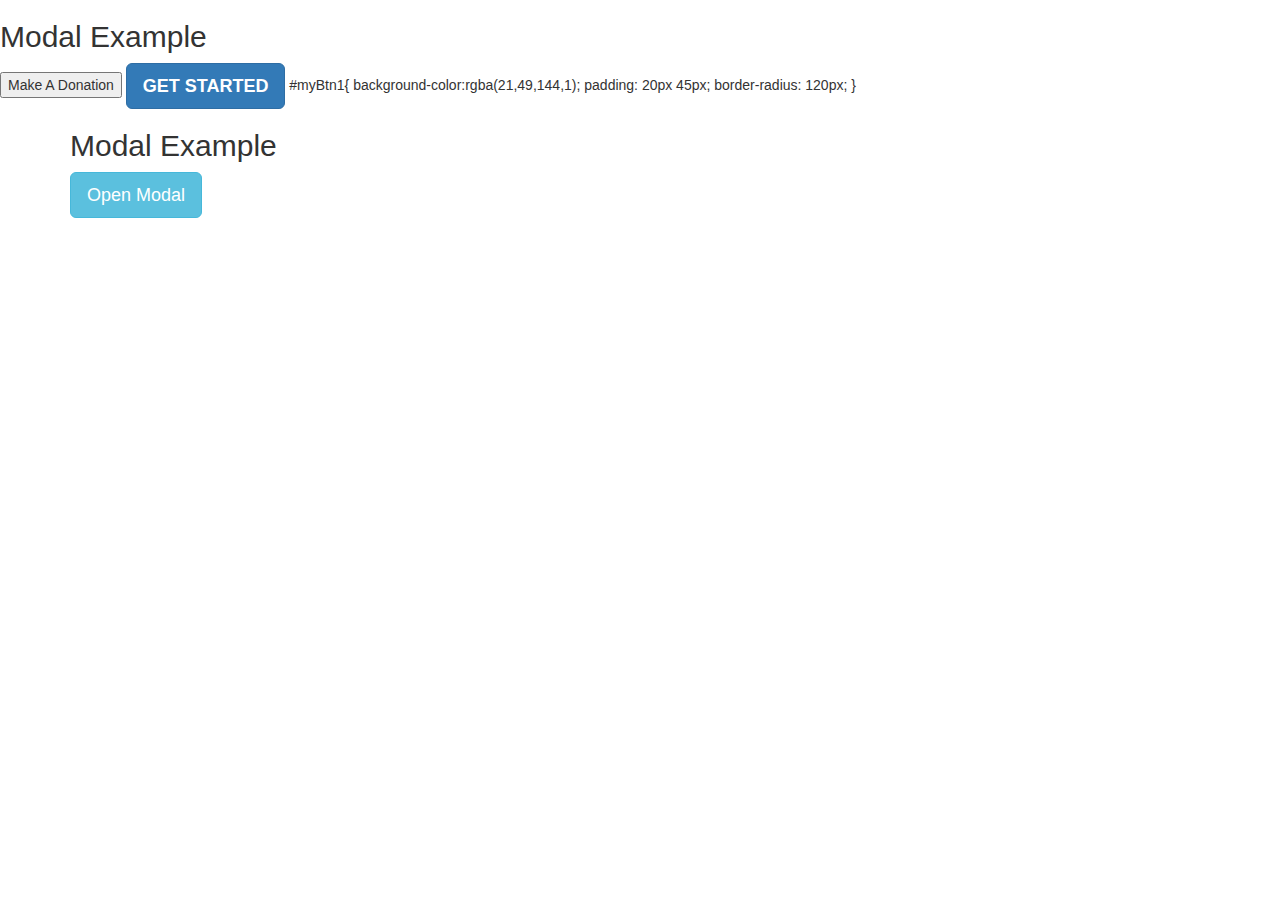
<file: Modal.html>
<!DOCTYPE html>
<html>
<head>
<meta name="viewport" content="width=device-width, initial-scale=1">
<style>
body {font-family: Arial, Helvetica, sans-serif;}

/* The Modal (background) */
.modal {
  display: none; /* Hidden by default */
  position: fixed; /* Stay in place */
  z-index: 1; /* Sit on top */
  padding-top: 100px; /* Location of the box */
  left: 0;
  top: 0;
  width: 100%; /* Full width */
  height: 100%; /* Full height */
  overflow: auto; /* Enable scroll if needed */
  background-color: rgb(0,0,0); /* Fallback color */
  background-color: rgba(0,0,0,0.4); /* Black w/ opacity */
}

/* Modal Content */
.modal-content {
  background-color: #fefefe;
  margin: auto;
  padding: 20px;
  border: 1px solid #888;
  width: 80%;
}

/* The Close Button */
.close {
  color: #aaaaaa;
  float: right;
  font-size: 28px;
  font-weight: bold;
}

.close:hover,
.close:focus {
  color: #000;
  text-decoration: none;
  cursor: pointer;
}
</style>
</head>
<body>

<h2>Modal Example</h2>

<!-- Trigger/Open The Modal -->
<button id="myBtn">Make A Donation</button>

<!-- The Modal -->
<div id="myModal" class="modal">

  <!-- Modal content -->
  <div class="modal-content">
    <span class="close">&times;</span>
    <p>Kotak Mahindra Bank Ltd.,<br>Fursungi Branch, Pune<br>
Account No.: 2913985825<br> IFSC Code. : KKBK0001784</p>
  </div>

</div>

<script>
// Get the modal
var modal = document.getElementById("myModal");

// Get the button that opens the modal
var btn = document.getElementById("myBtn");

// Get the <span> element that closes the modal
var span = document.getElementsByClassName("close")[0];

// When the user clicks the button, open the modal 
btn.onclick = function() {
  modal.style.display = "block";
}

// When the user clicks on <span> (x), close the modal
span.onclick = function() {
  modal.style.display = "none";
}

// When the user clicks anywhere outside of the modal, close it
window.onclick = function(event) {
  if (event.target == modal) {
    modal.style.display = "none";
  }
}
</script>

</body>
</html>


<button type="button" class="btn btn-primary btn-lg" id="myBtn1"><b>GET STARTED</b></button>
#myBtn1{
	background-color:rgba(21,49,144,1);
	padding: 20px 45px;
	border-radius: 120px;
}





<!---------------->

<!DOCTYPE html>
<html lang="en">
<head>
  <title>Bootstrap Example</title>
  <meta charset="utf-8">
  <meta name="viewport" content="width=device-width, initial-scale=1">
  <link rel="stylesheet" href="https://maxcdn.bootstrapcdn.com/bootstrap/3.4.1/css/bootstrap.min.css">
  <script src="https://ajax.googleapis.com/ajax/libs/jquery/3.5.1/jquery.min.js"></script>
  <script src="https://maxcdn.bootstrapcdn.com/bootstrap/3.4.1/js/bootstrap.min.js"></script>
</head>
<body>

<div class="container">
  <h2>Modal Example</h2>
  <!-- Trigger the modal with a button -->
  <button type="button" class="btn btn-info btn-lg" data-toggle="modal" data-target="#myModal">Open Modal</button>

  <!-- Modal -->
  <div class="modal fade" id="myModal" role="dialog">
    <div class="modal-dialog">
    
      <!-- Modal content-->
      <div class="modal-content">
        <div class="modal-header">
          <button type="button" class="close" data-dismiss="modal">&times;</button>
          <h4 class="modal-title">Modal Header</h4>
        </div>
        <div class="modal-body">
          <p>Some text in the modal.</p>
        </div>
        <div class="modal-footer">
          <button type="button" class="btn btn-default" data-dismiss="modal">Close</button>
        </div>
      </div>
      
    </div>
  </div>
  
</div>

</body>
</html>
</file>
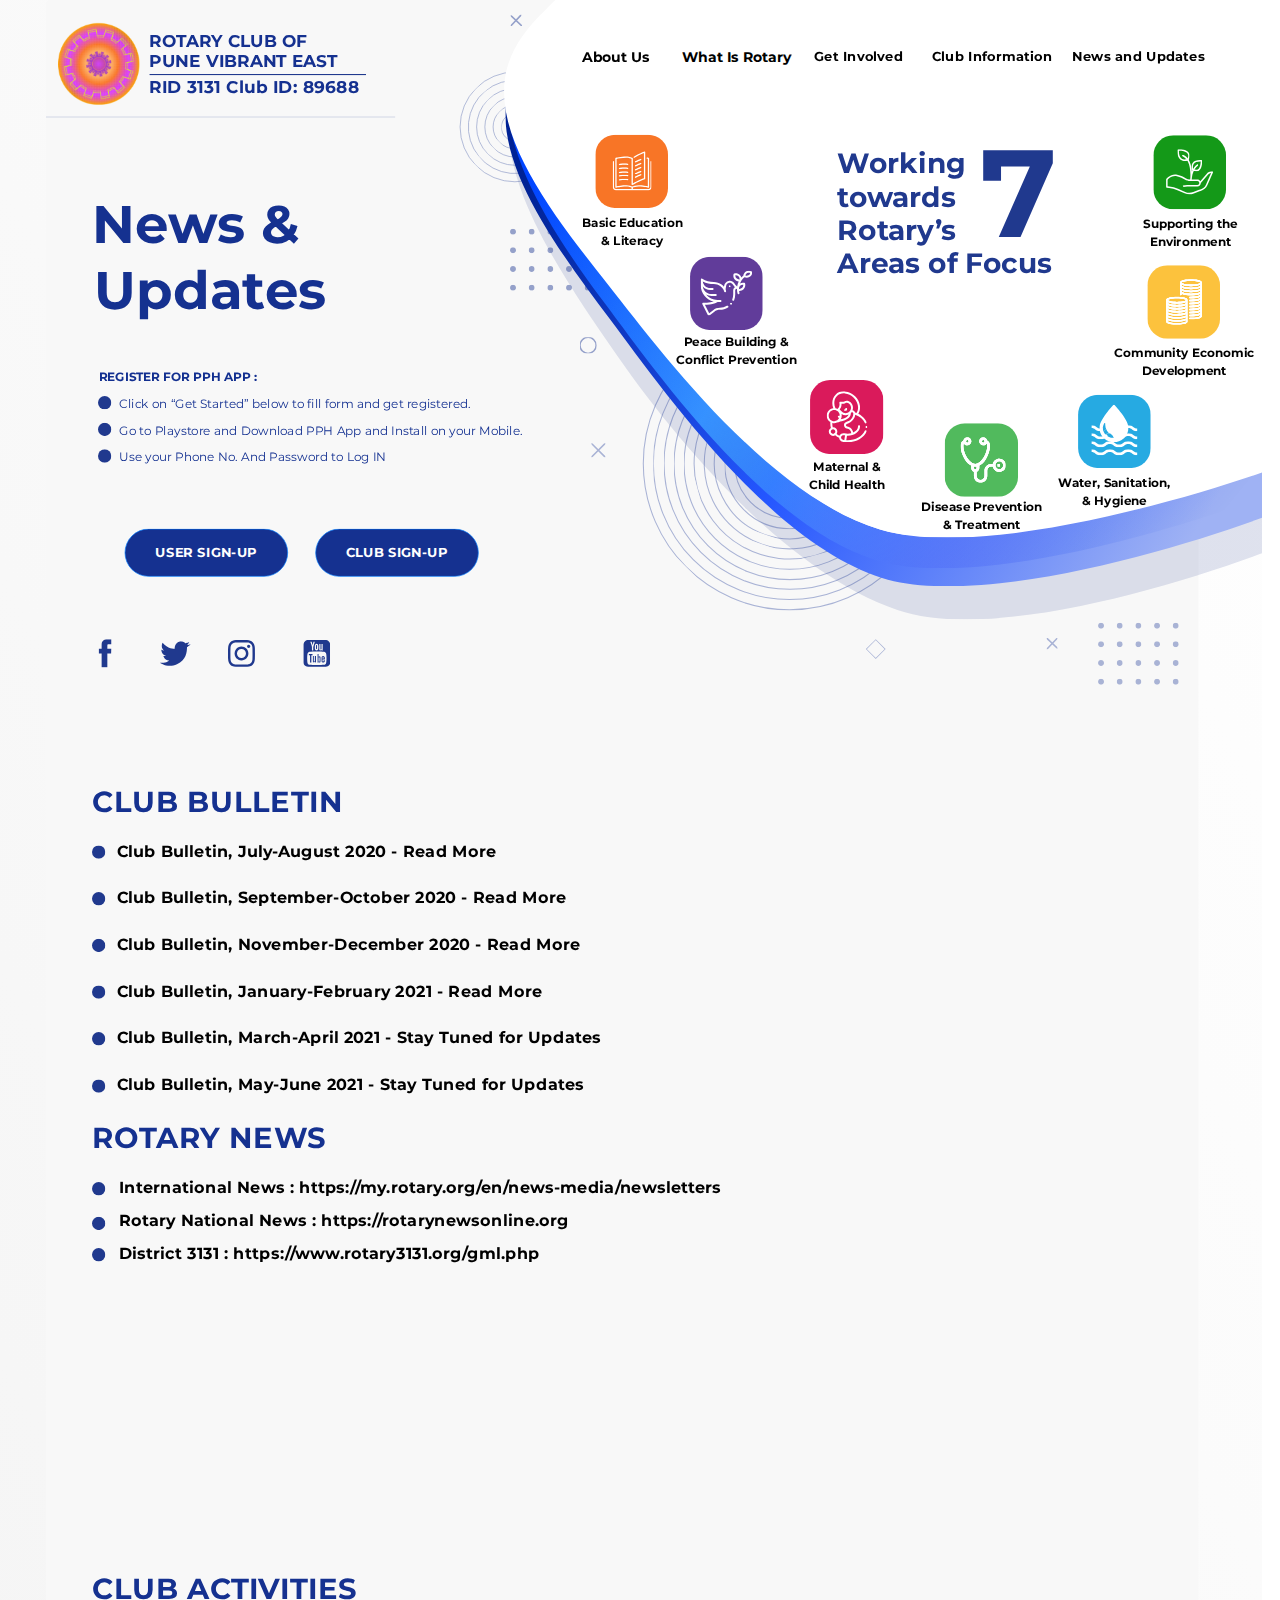
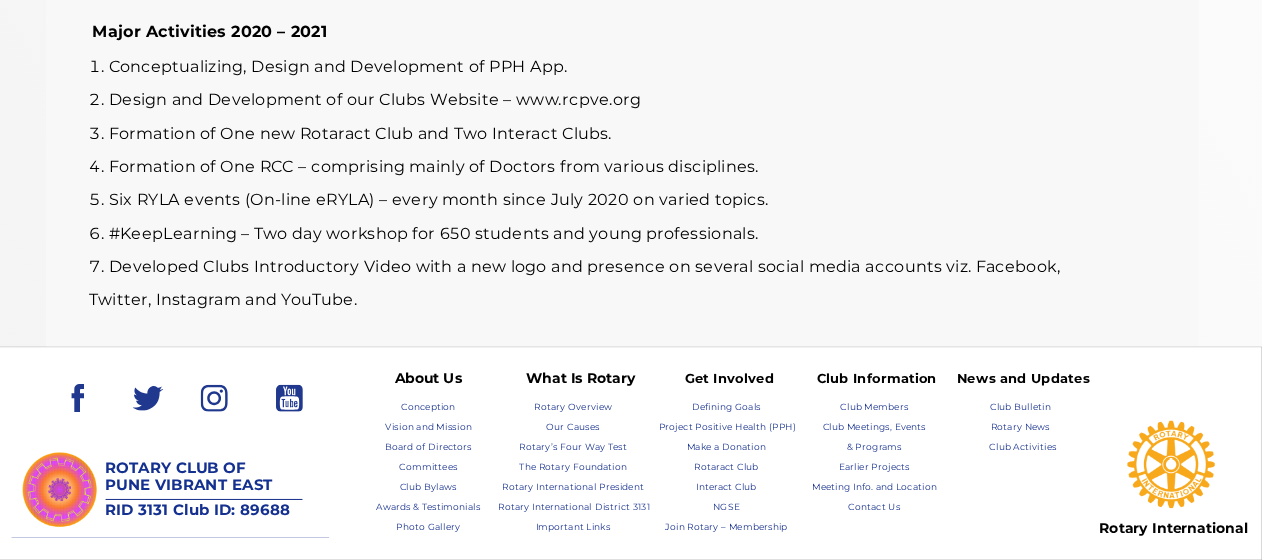
<file: NewsNUpdates.html>
<!DOCTYPE html>
<html>
<head>
<meta charset="utf-8"/>
<meta http-equiv="X-UA-Compatible" content="IE=edge"/>
<meta name="viewport" content="width=device-width, initial-scale=1.0">
<link rel="preconnect" href="https://fonts.gstatic.com">
<link rel="stylesheet" href="https://maxcdn.bootstrapcdn.com/bootstrap/4.0.0/css/bootstrap.min.css" integrity="sha384-Gn5384xqQ1aoWXA+058RXPxPg6fy4IWvTNh0E263XmFcJlSAwiGgFAW/dAiS6JXm" crossorigin="anonymous">
<link href="https://fonts.googleapis.com/css2?family=Montserrat:ital,wght@0,100;0,200;0,300;0,500;0,600;0,700;0,800;0,900;1,100;1,400;1,500;1,600;1,700;1,800&display=swap" rel="stylesheet">

<title>NewsNUpdates</title>
<link rel="stylesheet" type="text/css" id="applicationStylesheet" href="NewsNUpdates.css"/>
<link rel="stylesheet" type="text/css"  href="navbar.css"/>

<script id="applicationScript" type="text/javascript" src="NewsNUpdates.js"></script>


<script src="https://code.jquery.com/jquery-3.2.1.slim.min.js" integrity="sha384-KJ3o2DKtIkvYIK3UENzmM7KCkRr/rE9/Qpg6aAZGJwFDMVNA/GpGFF93hXpG5KkN" crossorigin="anonymous"></script>
<script src="https://cdnjs.cloudflare.com/ajax/libs/popper.js/1.12.9/umd/popper.min.js" integrity="sha384-ApNbgh9B+Y1QKtv3Rn7W3mgPxhU9K/ScQsAP7hUibX39j7fakFPskvXusvfa0b4Q" crossorigin="anonymous"></script>
<script src="https://maxcdn.bootstrapcdn.com/bootstrap/4.0.0/js/bootstrap.min.js" integrity="sha384-JZR6Spejh4U02d8jOt6vLEHfe/JQGiRRSQQxSfFWpi1MquVdAyjUar5+76PVCmYl" crossorigin="anonymous"></script>
<style>
ol{
	list-style-position: inside;
}
/*
	ul {
	  list-style: disc;
	}
	
	ol li::before {
	 /* content: "\2022";
	  color: rgba(18,47,144,1);
	  font-weight: bold;
	  font-size:3.5em;
	  display: inline-block; 
	  list-style-position: outside;
	  width: 0.5em;
	  margin-left: 0.1em;
	}*/
	</style>
</head>
<body><div class="container-fluid">
<div id="What_is_Rotary__4" class="What_is_Rotary__4_Class">
	<svg data-type="Path" data-name="Path 27223" class="Path_27223_o" viewBox="0 0 1920 3239.958">
		<linearGradient id="Path_27223_o" spreadMethod="pad" x1="1" x2="0" y1="0" y2="0.975">
			<stop offset="0" stop-color="#fff" stop-opacity="1"></stop>
			<stop offset="1" stop-color="#f4f4f4" stop-opacity="1"></stop>
		</linearGradient>
		<path class="Path_27223_o_Class" d="M 0 0 L 1920 0 L 1920 3239.95751953125 L 0 3239.95751953125 L 0 1320.802978515625 L 0 0 Z">
		</path>
	</svg>
	<svg data-type="Rectangle" data-name="Rectangle 2407" class="Rectangle_2407">
		<rect class="Rectangle_2407_Class" rx="6.292200088500977" ry="6.292200088500977" x="0" y="0" width="1728.772" height="3240.036">
		</rect>
	</svg>
	<div data-type="Group" data-name="Group 9688" class="Group_9688_Class">
		<svg data-type="Ellipse" data-name="Ellipse 5540" class="Ellipse_5540">
			<ellipse class="Ellipse_5540_Class" rx="219.41395568847656" ry="219.41395568847656" cx="219.41395568847656" cy="219.41395568847656">
			</ellipse>
		</svg>
		<svg data-type="Ellipse" data-name="Ellipse 5541" class="Ellipse_5541">
			<ellipse class="Ellipse_5541_Class" rx="204.17201232910156" ry="204.17201232910156" cx="204.17201232910156" cy="204.17201232910156">
			</ellipse>
		</svg>
		<svg data-type="Ellipse" data-name="Ellipse 5542" class="Ellipse_5542">
			<ellipse class="Ellipse_5542_Class" rx="188.9302215576172" ry="188.9302215576172" cx="188.9302215576172" cy="188.9302215576172">
			</ellipse>
		</svg>
		<svg data-type="Ellipse" data-name="Ellipse 5543" class="Ellipse_5543">
			<ellipse class="Ellipse_5543_Class" rx="173.68846130371094" ry="173.68846130371094" cx="173.68846130371094" cy="173.68846130371094">
			</ellipse>
		</svg>
		<svg data-type="Ellipse" data-name="Ellipse 5544" class="Ellipse_5544">
			<ellipse class="Ellipse_5544_Class" rx="158.44668579101562" ry="158.44668579101562" cx="158.44668579101562" cy="158.44668579101562">
			</ellipse>
		</svg>
		<svg data-type="Ellipse" data-name="Ellipse 5545" class="Ellipse_5545">
			<ellipse class="Ellipse_5545_Class" rx="143.20494079589844" ry="143.20494079589844" cx="143.20494079589844" cy="143.20494079589844">
			</ellipse>
		</svg>
		<svg data-type="Ellipse" data-name="Ellipse 5546" class="Ellipse_5546">
			<ellipse class="Ellipse_5546_Class" rx="127.96305084228516" ry="127.96305084228516" cx="127.96305084228516" cy="127.96305084228516">
			</ellipse>
		</svg>
		<svg data-type="Ellipse" data-name="Ellipse 5547" class="Ellipse_5547">
			<ellipse class="Ellipse_5547_Class" rx="112.72127532958984" ry="112.72127532958984" cx="112.72127532958984" cy="112.72127532958984">
			</ellipse>
		</svg>
		<svg data-type="Ellipse" data-name="Ellipse 5548" class="Ellipse_5548">
			<ellipse class="Ellipse_5548_Class" rx="97.47926330566406" ry="97.47926330566406" cx="97.47926330566406" cy="97.47926330566406">
			</ellipse>
		</svg>
		<svg data-type="Ellipse" data-name="Ellipse 5549" class="Ellipse_5549">
			<ellipse class="Ellipse_5549_Class" rx="82.23751831054688" ry="82.23751831054688" cx="82.23751831054688" cy="82.23751831054688">
			</ellipse>
		</svg>
		<svg data-type="Ellipse" data-name="Ellipse 5550" class="Ellipse_5550">
			<ellipse class="Ellipse_5550_Class" rx="66.9957504272461" ry="66.9957504272461" cx="66.9957504272461" cy="66.9957504272461">
			</ellipse>
		</svg>
		<svg data-type="Ellipse" data-name="Ellipse 5551" class="Ellipse_5551">
			<ellipse class="Ellipse_5551_Class" rx="51.75397491455078" ry="51.75397491455078" cx="51.75397491455078" cy="51.75397491455078">
			</ellipse>
		</svg>
		<svg data-type="Ellipse" data-name="Ellipse 5552" class="Ellipse_5552">
			<ellipse class="Ellipse_5552_Class" rx="36.51219940185547" ry="36.51219940185547" cx="36.51219940185547" cy="36.51219940185547">
			</ellipse>
		</svg>
		<svg data-type="Path" data-name="Path 27169" class="Path_27169" viewBox="444.103 288.053 42.541 42.541">
			<path class="Path_27169_Class" d="M 486.6439208984375 309.3233642578125 C 486.6439208984375 321.06884765625 477.1219482421875 330.5938110351563 465.3734130859375 330.5938110351563 C 453.625 330.5938110351563 444.10302734375 321.06884765625 444.10302734375 309.3233642578125 C 444.10302734375 297.5748901367188 453.625 288.052978515625 465.3734130859375 288.052978515625 C 477.1219482421875 288.052978515625 486.6439208984375 297.5748901367188 486.6439208984375 309.3233642578125 Z">
			</path>
		</svg>
	</div>
	<div data-type="Group" data-name="Group 9689" class="Group_9689_Class">
		<svg data-type="Ellipse" data-name="Ellipse 5553" class="Ellipse_5553">
			<ellipse class="Ellipse_5553_Class" rx="82.29448699951172" ry="82.29448699951172" cx="82.29448699951172" cy="82.29448699951172">
			</ellipse>
		</svg>
		<svg data-type="Ellipse" data-name="Ellipse 5554" class="Ellipse_5554">
			<ellipse class="Ellipse_5554_Class" rx="69.90839385986328" ry="69.90839385986328" cx="69.90839385986328" cy="69.90839385986328">
			</ellipse>
		</svg>
		<svg data-type="Ellipse" data-name="Ellipse 5555" class="Ellipse_5555">
			<ellipse class="Ellipse_5555_Class" rx="57.52228546142578" ry="57.52228546142578" cx="57.52228546142578" cy="57.52228546142578">
			</ellipse>
		</svg>
		<svg data-type="Ellipse" data-name="Ellipse 5556" class="Ellipse_5556">
			<ellipse class="Ellipse_5556_Class" rx="45.13618469238281" ry="45.13618469238281" cx="45.13618469238281" cy="45.13618469238281">
			</ellipse>
		</svg>
		<svg data-type="Ellipse" data-name="Ellipse 5557" class="Ellipse_5557">
			<ellipse class="Ellipse_5557_Class" rx="32.750083923339844" ry="32.750083923339844" cx="32.750083923339844" cy="32.750083923339844">
			</ellipse>
		</svg>
		<svg data-type="Path" data-name="Path 27170" class="Path_27170" viewBox="308.661 121.871 40.727 40.727">
			<path class="Path_27170_Class" d="M 349.3878173828125 142.2344055175781 C 349.3878173828125 153.4823913574219 340.2723388671875 162.5978088378906 329.0244140625 162.5978088378906 C 317.7764282226563 162.5978088378906 308.6610107421875 153.4823913574219 308.6610107421875 142.2344055175781 C 308.6610107421875 130.9894714355469 317.7764282226563 121.8710021972656 329.0244140625 121.8710021972656 C 340.2723388671875 121.8710021972656 349.3878173828125 130.9894714355469 349.3878173828125 142.2344055175781 Z">
			</path>
		</svg>
		<svg data-type="Path" data-name="Path 27171" class="Path_27171" viewBox="312.744 125.954 15.956 15.956">
			<path class="Path_27171_Class" d="M 328.6998901367188 133.9319152832031 C 328.6998901367188 138.3395080566406 325.1295166015625 141.9098510742188 320.7219848632813 141.9098510742188 C 316.3174438476563 141.9098510742188 312.7440185546875 138.3395080566406 312.7440185546875 133.9319152832031 C 312.7440185546875 129.5274047851563 316.3174438476563 125.9540100097656 320.7219848632813 125.9540100097656 C 325.1295166015625 125.9540100097656 328.6998901367188 129.5274047851563 328.6998901367188 133.9319152832031 Z">
			</path>
		</svg>
	</div>
	<div data-type="Group" data-name="Group 9690" class="Group_9690_Class">
		<svg data-type="Line" data-name="Line 45" class="Line_45" viewBox="0 0 17.889 17.889">
			<path class="Line_45_Class" d="M 0 0 L 17.88874053955078 17.88904571533203">
			</path>
		</svg>
		<svg data-type="Line" data-name="Line 46" class="Line_46" viewBox="0 0 17.889 17.889">
			<path class="Line_46_Class" d="M 17.88874053955078 0 L 0 17.88904571533203">
			</path>
		</svg>
	</div>
	<div data-type="Group" data-name="Group 9691" class="Group_9691_Class">
		<svg data-type="Line" data-name="Line 47" class="Line_47" viewBox="0 0 14.125 13.368">
			<path class="Line_47_Class" d="M 0 0 L 14.12455940246582 13.36832523345947">
			</path>
		</svg>
		<svg data-type="Line" data-name="Line 48" class="Line_48" viewBox="0 0 13.368 14.125">
			<path class="Line_48_Class" d="M 13.36832523345947 0 L 0 14.12486362457275">
			</path>
		</svg>
	</div>
	<div data-type="Group" data-name="Group 9692" class="Group_9692_Class">
		<svg data-type="Line" data-name="Line 49" class="Line_49" viewBox="0 0 14.125 13.368">
			<path class="Line_49_Class" d="M 0 0 L 14.12455940246582 13.36832523345947">
			</path>
		</svg>
		<svg data-type="Line" data-name="Line 50" class="Line_50" viewBox="0 0 13.368 14.125">
			<path class="Line_50_Class" d="M 13.36832523345947 0 L 0 14.12455940246582">
			</path>
		</svg>
	</div>
	<div data-type="Group" data-name="Group 9693" class="Group_9693_Class">
		<svg data-type="Path" data-name="Path 27172" class="Path_27172" viewBox="312.982 178.891 8.915 8.918">
			<path class="Path_27172_Class" d="M 321.897216796875 183.3501281738281 C 321.897216796875 185.8102722167969 319.9012451171875 187.8092956542969 317.4380493164063 187.8092956542969 C 314.97802734375 187.8092956542969 312.9819946289063 185.8102722167969 312.9819946289063 183.3501281738281 C 312.9819946289063 180.8869934082031 314.97802734375 178.8910217285156 317.4380493164063 178.8910217285156 C 319.9012451171875 178.8910217285156 321.897216796875 180.8869934082031 321.897216796875 183.3501281738281 Z">
			</path>
		</svg>
		<svg data-type="Path" data-name="Path 27173" class="Path_27173" viewBox="322.178 178.891 8.918 8.918">
			<path class="Path_27173_Class" d="M 331.0963134765625 183.3501281738281 C 331.0963134765625 185.8102722167969 329.1002807617188 187.8092956542969 326.63720703125 187.8092956542969 C 324.1770629882813 187.8092956542969 322.1780395507813 185.8102722167969 322.1780395507813 183.3501281738281 C 322.1780395507813 180.8869934082031 324.1770629882813 178.8910217285156 326.63720703125 178.8910217285156 C 329.1002807617188 178.8910217285156 331.0963134765625 180.8869934082031 331.0963134765625 183.3501281738281 Z">
			</path>
		</svg>
		<svg data-type="Path" data-name="Path 27174" class="Path_27174" viewBox="331.375 178.891 8.918 8.918">
			<path class="Path_27174_Class" d="M 340.2932739257813 183.3501281738281 C 340.2932739257813 185.8102722167969 338.2973022460938 187.8092956542969 335.8341674804688 187.8092956542969 C 333.3709716796875 187.8092956542969 331.375 185.8102722167969 331.375 183.3501281738281 C 331.375 180.8869934082031 333.3709716796875 178.8910217285156 335.8341674804688 178.8910217285156 C 338.2973022460938 178.8910217285156 340.2932739257813 180.8869934082031 340.2932739257813 183.3501281738281 Z">
			</path>
		</svg>
		<svg data-type="Path" data-name="Path 27175" class="Path_27175" viewBox="340.572 178.891 8.918 8.918">
			<path class="Path_27175_Class" d="M 349.4902954101563 183.3501281738281 C 349.4902954101563 185.8102722167969 347.4943237304688 187.8092956542969 345.0311889648438 187.8092956542969 C 342.5680541992188 187.8092956542969 340.5719604492188 185.8102722167969 340.5719604492188 183.3501281738281 C 340.5719604492188 180.8869934082031 342.5680541992188 178.8910217285156 345.0311889648438 178.8910217285156 C 347.4943237304688 178.8910217285156 349.4902954101563 180.8869934082031 349.4902954101563 183.3501281738281 Z">
			</path>
		</svg>
		<svg data-type="Path" data-name="Path 27176" class="Path_27176" viewBox="349.769 178.891 8.918 8.918">
			<path class="Path_27176_Class" d="M 358.6873779296875 183.3501281738281 C 358.6873779296875 185.8102722167969 356.6912841796875 187.8092956542969 354.2281494140625 187.8092956542969 C 351.7650146484375 187.8092956542969 349.76904296875 185.8102722167969 349.76904296875 183.3501281738281 C 349.76904296875 180.8869934082031 351.7650146484375 178.8910217285156 354.2281494140625 178.8910217285156 C 356.6912841796875 178.8910217285156 358.6873779296875 180.8869934082031 358.6873779296875 183.3501281738281 Z">
			</path>
		</svg>
		<svg data-type="Path" data-name="Path 27177" class="Path_27177" viewBox="312.982 188.088 8.915 8.918">
			<path class="Path_27177_Class" d="M 321.897216796875 192.547119140625 C 321.897216796875 195.0072631835938 319.9012451171875 197.0062866210938 317.4380493164063 197.0062866210938 C 314.97802734375 197.0062866210938 312.9819946289063 195.0072631835938 312.9819946289063 192.547119140625 C 312.9819946289063 190.083984375 314.97802734375 188.0880126953125 317.4380493164063 188.0880126953125 C 319.9012451171875 188.0880126953125 321.897216796875 190.083984375 321.897216796875 192.547119140625 Z">
			</path>
		</svg>
		<svg data-type="Path" data-name="Path 27178" class="Path_27178" viewBox="322.178 188.088 8.918 8.918">
			<path class="Path_27178_Class" d="M 331.0963134765625 192.547119140625 C 331.0963134765625 195.0072631835938 329.1002807617188 197.0062866210938 326.63720703125 197.0062866210938 C 324.1770629882813 197.0062866210938 322.1780395507813 195.0072631835938 322.1780395507813 192.547119140625 C 322.1780395507813 190.083984375 324.1770629882813 188.0880126953125 326.63720703125 188.0880126953125 C 329.1002807617188 188.0880126953125 331.0963134765625 190.083984375 331.0963134765625 192.547119140625 Z">
			</path>
		</svg>
		<svg data-type="Path" data-name="Path 27179" class="Path_27179" viewBox="331.375 188.088 8.918 8.918">
			<path class="Path_27179_Class" d="M 340.2932739257813 192.547119140625 C 340.2932739257813 195.0072631835938 338.2973022460938 197.0062866210938 335.8341674804688 197.0062866210938 C 333.3709716796875 197.0062866210938 331.375 195.0072631835938 331.375 192.547119140625 C 331.375 190.083984375 333.3709716796875 188.0880126953125 335.8341674804688 188.0880126953125 C 338.2973022460938 188.0880126953125 340.2932739257813 190.083984375 340.2932739257813 192.547119140625 Z">
			</path>
		</svg>
		<svg data-type="Path" data-name="Path 27180" class="Path_27180" viewBox="340.572 188.088 8.918 8.918">
			<path class="Path_27180_Class" d="M 349.4902954101563 192.547119140625 C 349.4902954101563 195.0072631835938 347.4943237304688 197.0062866210938 345.0311889648438 197.0062866210938 C 342.5680541992188 197.0062866210938 340.5719604492188 195.0072631835938 340.5719604492188 192.547119140625 C 340.5719604492188 190.083984375 342.5680541992188 188.0880126953125 345.0311889648438 188.0880126953125 C 347.4943237304688 188.0880126953125 349.4902954101563 190.083984375 349.4902954101563 192.547119140625 Z">
			</path>
		</svg>
		<svg data-type="Path" data-name="Path 27181" class="Path_27181" viewBox="349.769 188.088 8.918 8.918">
			<path class="Path_27181_Class" d="M 358.6873779296875 192.547119140625 C 358.6873779296875 195.0072631835938 356.6912841796875 197.0062866210938 354.2281494140625 197.0062866210938 C 351.7650146484375 197.0062866210938 349.76904296875 195.0072631835938 349.76904296875 192.547119140625 C 349.76904296875 190.083984375 351.7650146484375 188.0880126953125 354.2281494140625 188.0880126953125 C 356.6912841796875 188.0880126953125 358.6873779296875 190.083984375 358.6873779296875 192.547119140625 Z">
			</path>
		</svg>
		<svg data-type="Path" data-name="Path 27182" class="Path_27182" viewBox="312.982 197.285 8.915 8.915">
			<path class="Path_27182_Class" d="M 321.897216796875 201.7441711425781 C 321.897216796875 204.2042541503906 319.9012451171875 206.2002868652344 317.4380493164063 206.2002868652344 C 314.97802734375 206.2002868652344 312.9819946289063 204.2042541503906 312.9819946289063 201.7441711425781 C 312.9819946289063 199.2809753417969 314.97802734375 197.2850036621094 317.4380493164063 197.2850036621094 C 319.9012451171875 197.2850036621094 321.897216796875 199.2809753417969 321.897216796875 201.7441711425781 Z">
			</path>
		</svg>
		<svg data-type="Path" data-name="Path 27183" class="Path_27183" viewBox="322.178 197.285 8.918 8.915">
			<path class="Path_27183_Class" d="M 331.0963134765625 201.7441711425781 C 331.0963134765625 204.2042541503906 329.1002807617188 206.2002868652344 326.63720703125 206.2002868652344 C 324.1770629882813 206.2002868652344 322.1780395507813 204.2042541503906 322.1780395507813 201.7441711425781 C 322.1780395507813 199.2809753417969 324.1770629882813 197.2850036621094 326.63720703125 197.2850036621094 C 329.1002807617188 197.2850036621094 331.0963134765625 199.2809753417969 331.0963134765625 201.7441711425781 Z">
			</path>
		</svg>
		<svg data-type="Path" data-name="Path 27184" class="Path_27184" viewBox="331.375 197.285 8.918 8.915">
			<path class="Path_27184_Class" d="M 340.2932739257813 201.7441711425781 C 340.2932739257813 204.2042541503906 338.2973022460938 206.2002868652344 335.8341674804688 206.2002868652344 C 333.3709716796875 206.2002868652344 331.375 204.2042541503906 331.375 201.7441711425781 C 331.375 199.2809753417969 333.3709716796875 197.2850036621094 335.8341674804688 197.2850036621094 C 338.2973022460938 197.2850036621094 340.2932739257813 199.2809753417969 340.2932739257813 201.7441711425781 Z">
			</path>
		</svg>
		<svg data-type="Path" data-name="Path 27185" class="Path_27185" viewBox="340.572 197.285 8.918 8.915">
			<path class="Path_27185_Class" d="M 349.4902954101563 201.7441711425781 C 349.4902954101563 204.2042541503906 347.4943237304688 206.2002868652344 345.0311889648438 206.2002868652344 C 342.5680541992188 206.2002868652344 340.5719604492188 204.2042541503906 340.5719604492188 201.7441711425781 C 340.5719604492188 199.2809753417969 342.5680541992188 197.2850036621094 345.0311889648438 197.2850036621094 C 347.4943237304688 197.2850036621094 349.4902954101563 199.2809753417969 349.4902954101563 201.7441711425781 Z">
			</path>
		</svg>
		<svg data-type="Path" data-name="Path 27186" class="Path_27186" viewBox="349.769 197.285 8.918 8.915">
			<path class="Path_27186_Class" d="M 358.6873779296875 201.7441711425781 C 358.6873779296875 204.2042541503906 356.6912841796875 206.2002868652344 354.2281494140625 206.2002868652344 C 351.7650146484375 206.2002868652344 349.76904296875 204.2042541503906 349.76904296875 201.7441711425781 C 349.76904296875 199.2809753417969 351.7650146484375 197.2850036621094 354.2281494140625 197.2850036621094 C 356.6912841796875 197.2850036621094 358.6873779296875 199.2809753417969 358.6873779296875 201.7441711425781 Z">
			</path>
		</svg>
		<svg data-type="Path" data-name="Path 27187" class="Path_27187" viewBox="312.982 206.482 8.915 8.915">
			<path class="Path_27187_Class" d="M 321.897216796875 210.941162109375 C 321.897216796875 213.4013061523438 319.9012451171875 215.3972778320313 317.4380493164063 215.3972778320313 C 314.97802734375 215.3972778320313 312.9819946289063 213.4013061523438 312.9819946289063 210.941162109375 C 312.9819946289063 208.47802734375 314.97802734375 206.4819946289063 317.4380493164063 206.4819946289063 C 319.9012451171875 206.4819946289063 321.897216796875 208.47802734375 321.897216796875 210.941162109375 Z">
			</path>
		</svg>
		<svg data-type="Path" data-name="Path 27188" class="Path_27188" viewBox="322.178 206.482 8.918 8.915">
			<path class="Path_27188_Class" d="M 331.0963134765625 210.941162109375 C 331.0963134765625 213.4013061523438 329.1002807617188 215.3972778320313 326.63720703125 215.3972778320313 C 324.1770629882813 215.3972778320313 322.1780395507813 213.4013061523438 322.1780395507813 210.941162109375 C 322.1780395507813 208.47802734375 324.1770629882813 206.4819946289063 326.63720703125 206.4819946289063 C 329.1002807617188 206.4819946289063 331.0963134765625 208.47802734375 331.0963134765625 210.941162109375 Z">
			</path>
		</svg>
		<svg data-type="Path" data-name="Path 27189" class="Path_27189" viewBox="331.375 206.482 8.918 8.915">
			<path class="Path_27189_Class" d="M 340.2932739257813 210.941162109375 C 340.2932739257813 213.4013061523438 338.2973022460938 215.3972778320313 335.8341674804688 215.3972778320313 C 333.3709716796875 215.3972778320313 331.375 213.4013061523438 331.375 210.941162109375 C 331.375 208.47802734375 333.3709716796875 206.4819946289063 335.8341674804688 206.4819946289063 C 338.2973022460938 206.4819946289063 340.2932739257813 208.47802734375 340.2932739257813 210.941162109375 Z">
			</path>
		</svg>
		<svg data-type="Path" data-name="Path 27190" class="Path_27190" viewBox="340.572 206.482 8.918 8.915">
			<path class="Path_27190_Class" d="M 349.4902954101563 210.941162109375 C 349.4902954101563 213.4013061523438 347.4943237304688 215.3972778320313 345.0311889648438 215.3972778320313 C 342.5680541992188 215.3972778320313 340.5719604492188 213.4013061523438 340.5719604492188 210.941162109375 C 340.5719604492188 208.47802734375 342.5680541992188 206.4819946289063 345.0311889648438 206.4819946289063 C 347.4943237304688 206.4819946289063 349.4902954101563 208.47802734375 349.4902954101563 210.941162109375 Z">
			</path>
		</svg>
		<svg data-type="Path" data-name="Path 27191" class="Path_27191" viewBox="349.769 206.482 8.918 8.915">
			<path class="Path_27191_Class" d="M 358.6873779296875 210.941162109375 C 358.6873779296875 213.4013061523438 356.6912841796875 215.3972778320313 354.2281494140625 215.3972778320313 C 351.7650146484375 215.3972778320313 349.76904296875 213.4013061523438 349.76904296875 210.941162109375 C 349.76904296875 208.47802734375 351.7650146484375 206.4819946289063 354.2281494140625 206.4819946289063 C 356.6912841796875 206.4819946289063 358.6873779296875 208.47802734375 358.6873779296875 210.941162109375 Z">
			</path>
		</svg>
	</div>
	<div data-type="Group" data-name="Group 9694" class="Group_9694_Class">
		<svg data-type="Path" data-name="Path 27192" class="Path_27192" viewBox="603.742 373.702 8.918 8.915">
			<path class="Path_27192_Class" d="M 612.6602783203125 378.1611938476563 C 612.6602783203125 380.6212768554688 610.664306640625 382.6172485351563 608.2010498046875 382.6172485351563 C 605.738037109375 382.6172485351563 603.7420654296875 380.6212768554688 603.7420654296875 378.1611938476563 C 603.7420654296875 375.6979370117188 605.738037109375 373.7019653320313 608.2010498046875 373.7019653320313 C 610.664306640625 373.7019653320313 612.6602783203125 375.6979370117188 612.6602783203125 378.1611938476563 Z">
			</path>
		</svg>
		<svg data-type="Path" data-name="Path 27193" class="Path_27193" viewBox="612.939 373.702 8.918 8.915">
			<path class="Path_27193_Class" d="M 621.8572998046875 378.1611938476563 C 621.8572998046875 380.6212768554688 619.8612060546875 382.6172485351563 617.3980712890625 382.6172485351563 C 614.9349365234375 382.6172485351563 612.93896484375 380.6212768554688 612.93896484375 378.1611938476563 C 612.93896484375 375.6979370117188 614.9349365234375 373.7019653320313 617.3980712890625 373.7019653320313 C 619.8612060546875 373.7019653320313 621.8572998046875 375.6979370117188 621.8572998046875 378.1611938476563 Z">
			</path>
		</svg>
		<svg data-type="Path" data-name="Path 27194" class="Path_27194" viewBox="622.136 373.702 8.918 8.915">
			<path class="Path_27194_Class" d="M 631.0543212890625 378.1611938476563 C 631.0543212890625 380.6212768554688 629.0584716796875 382.6172485351563 626.5953369140625 382.6172485351563 C 624.132080078125 382.6172485351563 622.1361083984375 380.6212768554688 622.1361083984375 378.1611938476563 C 622.1361083984375 375.6979370117188 624.132080078125 373.7019653320313 626.5953369140625 373.7019653320313 C 629.0584716796875 373.7019653320313 631.0543212890625 375.6979370117188 631.0543212890625 378.1611938476563 Z">
			</path>
		</svg>
		<svg data-type="Path" data-name="Path 27195" class="Path_27195" viewBox="631.333 373.702 8.918 8.915">
			<path class="Path_27195_Class" d="M 640.2513427734375 378.1611938476563 C 640.2513427734375 380.6212768554688 638.2552490234375 382.6172485351563 635.7921142578125 382.6172485351563 C 633.3291015625 382.6172485351563 631.3330078125 380.6212768554688 631.3330078125 378.1611938476563 C 631.3330078125 375.6979370117188 633.3291015625 373.7019653320313 635.7921142578125 373.7019653320313 C 638.2552490234375 373.7019653320313 640.2513427734375 375.6979370117188 640.2513427734375 378.1611938476563 Z">
			</path>
		</svg>
		<svg data-type="Path" data-name="Path 27196" class="Path_27196" viewBox="640.53 373.702 8.918 8.915">
			<path class="Path_27196_Class" d="M 649.4481201171875 378.1611938476563 C 649.4481201171875 380.6212768554688 647.4522705078125 382.6172485351563 644.989013671875 382.6172485351563 C 642.52587890625 382.6172485351563 640.530029296875 380.6212768554688 640.530029296875 378.1611938476563 C 640.530029296875 375.6979370117188 642.52587890625 373.7019653320313 644.989013671875 373.7019653320313 C 647.4522705078125 373.7019653320313 649.4481201171875 375.6979370117188 649.4481201171875 378.1611938476563 Z">
			</path>
		</svg>
		<svg data-type="Path" data-name="Path 27197" class="Path_27197" viewBox="603.742 382.899 8.918 8.915">
			<path class="Path_27197_Class" d="M 612.6602783203125 387.3551635742188 C 612.6602783203125 389.8182983398438 610.664306640625 391.8143920898438 608.2010498046875 391.8143920898438 C 605.738037109375 391.8143920898438 603.7420654296875 389.8182983398438 603.7420654296875 387.3551635742188 C 603.7420654296875 384.8950805664063 605.738037109375 382.8989868164063 608.2010498046875 382.8989868164063 C 610.664306640625 382.8989868164063 612.6602783203125 384.8950805664063 612.6602783203125 387.3551635742188 Z">
			</path>
		</svg>
		<svg data-type="Path" data-name="Path 27198" class="Path_27198" viewBox="612.939 382.899 8.918 8.915">
			<path class="Path_27198_Class" d="M 621.8572998046875 387.3551635742188 C 621.8572998046875 389.8182983398438 619.8612060546875 391.8143920898438 617.3980712890625 391.8143920898438 C 614.9349365234375 391.8143920898438 612.93896484375 389.8182983398438 612.93896484375 387.3551635742188 C 612.93896484375 384.8950805664063 614.9349365234375 382.8989868164063 617.3980712890625 382.8989868164063 C 619.8612060546875 382.8989868164063 621.8572998046875 384.8950805664063 621.8572998046875 387.3551635742188 Z">
			</path>
		</svg>
		<svg data-type="Path" data-name="Path 27199" class="Path_27199" viewBox="622.136 382.899 8.918 8.915">
			<path class="Path_27199_Class" d="M 631.0543212890625 387.3551635742188 C 631.0543212890625 389.8182983398438 629.0584716796875 391.8143920898438 626.5953369140625 391.8143920898438 C 624.132080078125 391.8143920898438 622.1361083984375 389.8182983398438 622.1361083984375 387.3551635742188 C 622.1361083984375 384.8950805664063 624.132080078125 382.8989868164063 626.5953369140625 382.8989868164063 C 629.0584716796875 382.8989868164063 631.0543212890625 384.8950805664063 631.0543212890625 387.3551635742188 Z">
			</path>
		</svg>
		<svg data-type="Path" data-name="Path 27200" class="Path_27200" viewBox="631.333 382.899 8.918 8.915">
			<path class="Path_27200_Class" d="M 640.2513427734375 387.3551635742188 C 640.2513427734375 389.8182983398438 638.2552490234375 391.8143920898438 635.7921142578125 391.8143920898438 C 633.3291015625 391.8143920898438 631.3330078125 389.8182983398438 631.3330078125 387.3551635742188 C 631.3330078125 384.8950805664063 633.3291015625 382.8989868164063 635.7921142578125 382.8989868164063 C 638.2552490234375 382.8989868164063 640.2513427734375 384.8950805664063 640.2513427734375 387.3551635742188 Z">
			</path>
		</svg>
		<svg data-type="Path" data-name="Path 27201" class="Path_27201" viewBox="640.53 382.899 8.918 8.915">
			<path class="Path_27201_Class" d="M 649.4481201171875 387.3551635742188 C 649.4481201171875 389.8182983398438 647.4522705078125 391.8143920898438 644.989013671875 391.8143920898438 C 642.52587890625 391.8143920898438 640.530029296875 389.8182983398438 640.530029296875 387.3551635742188 C 640.530029296875 384.8950805664063 642.52587890625 382.8989868164063 644.989013671875 382.8989868164063 C 647.4522705078125 382.8989868164063 649.4481201171875 384.8950805664063 649.4481201171875 387.3551635742188 Z">
			</path>
		</svg>
		<svg data-type="Path" data-name="Path 27202" class="Path_27202" viewBox="603.742 392.096 8.918 8.915">
			<path class="Path_27202_Class" d="M 612.6602783203125 396.5521240234375 C 612.6602783203125 399.015380859375 610.664306640625 401.0113525390625 608.2010498046875 401.0113525390625 C 605.738037109375 401.0113525390625 603.7420654296875 399.015380859375 603.7420654296875 396.5521240234375 C 603.7420654296875 394.092041015625 605.738037109375 392.0960693359375 608.2010498046875 392.0960693359375 C 610.664306640625 392.0960693359375 612.6602783203125 394.092041015625 612.6602783203125 396.5521240234375 Z">
			</path>
		</svg>
		<svg data-type="Path" data-name="Path 27203" class="Path_27203" viewBox="612.939 392.096 8.918 8.915">
			<path class="Path_27203_Class" d="M 621.8572998046875 396.5521240234375 C 621.8572998046875 399.015380859375 619.8612060546875 401.0113525390625 617.3980712890625 401.0113525390625 C 614.9349365234375 401.0113525390625 612.93896484375 399.015380859375 612.93896484375 396.5521240234375 C 612.93896484375 394.092041015625 614.9349365234375 392.0960693359375 617.3980712890625 392.0960693359375 C 619.8612060546875 392.0960693359375 621.8572998046875 394.092041015625 621.8572998046875 396.5521240234375 Z">
			</path>
		</svg>
		<svg data-type="Path" data-name="Path 27204" class="Path_27204" viewBox="622.136 392.096 8.918 8.915">
			<path class="Path_27204_Class" d="M 631.0543212890625 396.5521240234375 C 631.0543212890625 399.015380859375 629.0584716796875 401.0113525390625 626.5953369140625 401.0113525390625 C 624.132080078125 401.0113525390625 622.1361083984375 399.015380859375 622.1361083984375 396.5521240234375 C 622.1361083984375 394.092041015625 624.132080078125 392.0960693359375 626.5953369140625 392.0960693359375 C 629.0584716796875 392.0960693359375 631.0543212890625 394.092041015625 631.0543212890625 396.5521240234375 Z">
			</path>
		</svg>
		<svg data-type="Path" data-name="Path 27205" class="Path_27205" viewBox="631.333 392.096 8.918 8.915">
			<path class="Path_27205_Class" d="M 640.2513427734375 396.5521240234375 C 640.2513427734375 399.015380859375 638.2552490234375 401.0113525390625 635.7921142578125 401.0113525390625 C 633.3291015625 401.0113525390625 631.3330078125 399.015380859375 631.3330078125 396.5521240234375 C 631.3330078125 394.092041015625 633.3291015625 392.0960693359375 635.7921142578125 392.0960693359375 C 638.2552490234375 392.0960693359375 640.2513427734375 394.092041015625 640.2513427734375 396.5521240234375 Z">
			</path>
		</svg>
		<svg data-type="Path" data-name="Path 27206" class="Path_27206" viewBox="640.53 392.096 8.918 8.915">
			<path class="Path_27206_Class" d="M 649.4481201171875 396.5521240234375 C 649.4481201171875 399.015380859375 647.4522705078125 401.0113525390625 644.989013671875 401.0113525390625 C 642.52587890625 401.0113525390625 640.530029296875 399.015380859375 640.530029296875 396.5521240234375 C 640.530029296875 394.092041015625 642.52587890625 392.0960693359375 644.989013671875 392.0960693359375 C 647.4522705078125 392.0960693359375 649.4481201171875 394.092041015625 649.4481201171875 396.5521240234375 Z">
			</path>
		</svg>
		<svg data-type="Path" data-name="Path 27207" class="Path_27207" viewBox="603.742 401.292 8.918 8.918">
			<path class="Path_27207_Class" d="M 612.6602783203125 405.7511596679688 C 612.6602783203125 408.2142944335938 610.664306640625 410.2102661132813 608.2010498046875 410.2102661132813 C 605.738037109375 410.2102661132813 603.7420654296875 408.2142944335938 603.7420654296875 405.7511596679688 C 603.7420654296875 403.2910766601563 605.738037109375 401.2920532226563 608.2010498046875 401.2920532226563 C 610.664306640625 401.2920532226563 612.6602783203125 403.2910766601563 612.6602783203125 405.7511596679688 Z">
			</path>
		</svg>
		<svg data-type="Path" data-name="Path 27208" class="Path_27208" viewBox="612.939 401.292 8.918 8.918">
			<path class="Path_27208_Class" d="M 621.8572998046875 405.7511596679688 C 621.8572998046875 408.2142944335938 619.8612060546875 410.2102661132813 617.3980712890625 410.2102661132813 C 614.9349365234375 410.2102661132813 612.93896484375 408.2142944335938 612.93896484375 405.7511596679688 C 612.93896484375 403.2910766601563 614.9349365234375 401.2920532226563 617.3980712890625 401.2920532226563 C 619.8612060546875 401.2920532226563 621.8572998046875 403.2910766601563 621.8572998046875 405.7511596679688 Z">
			</path>
		</svg>
		<svg data-type="Path" data-name="Path 27209" class="Path_27209" viewBox="622.136 401.292 8.918 8.918">
			<path class="Path_27209_Class" d="M 631.0543212890625 405.7511596679688 C 631.0543212890625 408.2142944335938 629.0584716796875 410.2102661132813 626.5953369140625 410.2102661132813 C 624.132080078125 410.2102661132813 622.1361083984375 408.2142944335938 622.1361083984375 405.7511596679688 C 622.1361083984375 403.2910766601563 624.132080078125 401.2920532226563 626.5953369140625 401.2920532226563 C 629.0584716796875 401.2920532226563 631.0543212890625 403.2910766601563 631.0543212890625 405.7511596679688 Z">
			</path>
		</svg>
		<svg data-type="Path" data-name="Path 27210" class="Path_27210" viewBox="631.333 401.292 8.918 8.918">
			<path class="Path_27210_Class" d="M 640.2513427734375 405.7511596679688 C 640.2513427734375 408.2142944335938 638.2552490234375 410.2102661132813 635.7921142578125 410.2102661132813 C 633.3291015625 410.2102661132813 631.3330078125 408.2142944335938 631.3330078125 405.7511596679688 C 631.3330078125 403.2910766601563 633.3291015625 401.2920532226563 635.7921142578125 401.2920532226563 C 638.2552490234375 401.2920532226563 640.2513427734375 403.2910766601563 640.2513427734375 405.7511596679688 Z">
			</path>
		</svg>
		<svg data-type="Path" data-name="Path 27211" class="Path_27211" viewBox="640.53 401.292 8.918 8.918">
			<path class="Path_27211_Class" d="M 649.4481201171875 405.7511596679688 C 649.4481201171875 408.2142944335938 647.4522705078125 410.2102661132813 644.989013671875 410.2102661132813 C 642.52587890625 410.2102661132813 640.530029296875 408.2142944335938 640.530029296875 405.7511596679688 C 640.530029296875 403.2910766601563 642.52587890625 401.2920532226563 644.989013671875 401.2920532226563 C 647.4522705078125 401.2920532226563 649.4481201171875 403.2910766601563 649.4481201171875 405.7511596679688 Z">
			</path>
		</svg>
	</div>
	<svg data-type="Path" data-name="Path 27212" class="Path_27212" viewBox="347.594 232.599 22.114 22.117">
		<path class="Path_27212_Class" d="M 369.707763671875 243.6559143066406 C 369.707763671875 249.7651672363281 364.7572021484375 254.7157897949219 358.65087890625 254.7157897949219 C 352.544677734375 254.7157897949219 347.593994140625 249.7651672363281 347.593994140625 243.6559143066406 C 347.593994140625 237.5495910644531 352.544677734375 232.5990295410156 358.65087890625 232.5990295410156 C 364.7572021484375 232.5990295410156 369.707763671875 237.5495910644531 369.707763671875 243.6559143066406 Z">
		</path>
	</svg>
	<svg data-type="Rectangle" data-name="Rectangle 2408" class="Rectangle_2408">
		<rect class="Rectangle_2408_Class" rx="0.7751407027244568" ry="0.7751407027244568" x="0" y="0" width="20.916" height="20.916">
		</rect>
	</svg>
	<svg data-type="Path" data-name="Path 27213" class="Path_27213" viewBox="311.932 11.667 1232.004 1093.046">
		<path class="Path_27213_Class" d="M 661.6867065429688 11.66699981689453 L 450.1292114257813 157.8479766845703 C 450.1292114257813 157.8479766845703 325.8072509765625 227.3317260742188 313.0667724609375 341.6313781738281 C 300.3263549804688 455.9340209960938 397.4507446289063 595.8631591796875 474.2389526367188 707.1869506835938 C 551.0272827148438 818.513916015625 721.1328735351563 1031.163330078125 896.0494995117188 1090.579223632813 C 1070.96630859375 1149.991943359375 1459.697265625 1005.47021484375 1543.935546875 964.0639038085938 L 1543.935546875 11.66699981689453 L 661.6867065429688 11.66699981689453 Z">
		</path>
	</svg>
	<svg data-type="Path" data-name="Path 27214" class="Path_27214_cw" viewBox="310.511 19.304 1191.616 1020.386">
		<linearGradient id="Path_27214_cw" spreadMethod="pad" x1="0.138" x2="1.014" y1="0.19" y2="0.636">
			<stop offset="0" stop-color="#002295" stop-opacity="1"></stop>
			<stop offset="0.4846" stop-color="#2456ff" stop-opacity="1"></stop>
			<stop offset="1" stop-color="#9fb2f4" stop-opacity="1"></stop>
		</linearGradient>
		<path class="Path_27214_cw_Class" d="M 648.7987670898438 19.30400085449219 L 444.1787719726563 149.6080169677734 C 444.1787719726563 149.6080169677734 323.9306030273438 211.5445861816406 311.6087646484375 313.4314270019531 C 299.2869873046875 415.3152160644531 393.2262573242188 540.0468139648438 467.4998168945313 639.2794189453125 C 541.7702026367188 738.5150146484375 706.2974243164063 974.130615234375 875.4808959960938 1027.09130859375 C 1044.661376953125 1080.052001953125 1420.64892578125 951.2282104492188 1502.126953125 914.3204956054688 L 1502.126953125 19.30400085449219 L 648.7987670898438 19.30400085449219 Z">
		</path>
	</svg>
	<svg data-type="Path" data-name="Path 27215" class="Path_27215_cy" viewBox="311.518 10.304 1178.496 1020.386">
		<linearGradient id="Path_27215_cy" spreadMethod="pad" x1="1.052" x2="0.542" y1="0.723" y2="0.363">
			<stop offset="0" stop-color="#000" stop-opacity="0"></stop>
			<stop offset="1" stop-color="#fff" stop-opacity="1"></stop>
		</linearGradient>
		<path class="Path_27215_cy_Class" d="M 636.6860961914063 10.30399894714355 L 432.0659790039063 140.6080017089844 C 432.0659790039063 140.6080017089844 325.0950927734375 202.7508544921875 312.7733764648438 304.6346740722656 C 300.4515380859375 406.5215454101563 381.1165161132813 531.046875 455.3870239257813 630.2794189453125 C 529.6575317382813 729.5150756835938 694.1846313476563 965.130615234375 863.3682250976563 1018.091369628906 C 1032.548583984375 1071.051879882813 1408.5390625 942.228271484375 1490.01416015625 905.320556640625 L 1490.01416015625 10.30399894714355 L 636.6860961914063 10.30399894714355 Z">
		</path>
	</svg>
	<svg data-type="Path" data-name="Path 27216" class="Path_27216" viewBox="310.511 19.304 1191.616 964.576">
		<path class="Path_27216_Class" d="M 648.7987670898438 19.30400085449219 L 444.1787719726563 142.4794616699219 C 444.1787719726563 142.4794616699219 323.9306030273438 201.0307159423828 311.6087646484375 297.3421020507813 C 299.2869873046875 393.6565551757813 393.2262573242188 511.5629577636719 467.4998168945313 605.36865234375 C 541.7702026367188 699.177490234375 706.2974243164063 921.9070434570313 875.4808959960938 971.9707641601563 C 1044.661376953125 1022.034606933594 1420.64892578125 900.2575073242188 1502.126953125 865.3670043945313 L 1502.126953125 19.30400085449219 L 648.7987670898438 19.30400085449219 Z">
		</path>
	</svg>
	<svg data-type="Path" data-name="Path 27218" class="Path_27218" viewBox="317.578 23.619 1136.9 925.846">
		<path class="Path_27218_Class" d="M 640.3324584960938 23.61899948120117 L 445.1069946289063 141.8530120849609 C 445.1069946289063 141.8530120849609 330.379638671875 198.0503234863281 318.6251220703125 290.4940795898438 C 306.8674926757813 382.9408874511719 396.4962768554688 496.1151123046875 467.3572387695313 586.1533813476563 C 538.2180786132813 676.1947021484375 695.1890258789063 889.9817504882813 856.6039428710938 938.0343017578125 C 1018.018737792969 986.0869140625 1376.7431640625 869.1996459960938 1454.477783203125 835.7106323242188">
		</path>
	</svg>
	<div data-type="Text" data-name="Working 
towards 
Rotary’s 
Areas of Focus" class="Working__towards__Rotarys__Are_Class">
		<span>Working <br/>towards <br/>Rotary’s <br/>Areas of Focus</span>
	</div>
	<div data-type="Text" data-name="7" class="ID7_Class">
		<span>7</span>
	</div>
	<div data-type="Text" data-name="Updates" class="Updates_Class">
		<span>Updates</span>
	</div>
	<div data-type="Text" data-name="News &" class="News__Class">
		<span>News &</span>
	</div>
	
	<div data-type="Text" data-name="GET STARTED" class="GET_STARTED_Class">		
		<button type="button" class="btn btn-primary btn-lg" id="myBtn1" onclick="userSignup()"><b>USER SIGN-UP</b></button>
	</div>
	<div data-type="Text" data-name="GET STARTED" class="GET_STARTED_Class1">		
		<button type="button" class="btn btn-primary btn-lg" id="myBtn1" onclick="clubSignup()"><b>CLUB SIGN-UP</b></button>
	</div>

	<svg data-type="Path" data-name="Path 27220" class="Path_27220" onclick="fb()" viewBox="109.372 381.957 19.623 42.513">
		<path class="Path_27220_Class" d="M 128.9952850341797 389.4071044921875 L 124.3632354736328 389.4071044921875 C 122.7251739501953 389.4071044921875 122.3854217529297 390.074462890625 122.3854217529297 391.7672119140625 L 122.3854217529297 395.856201171875 L 128.9952850341797 395.856201171875 L 128.3582305908203 403.0333251953125 L 122.3854217529297 403.0333251953125 L 122.3854217529297 424.470458984375 L 113.8250579833984 424.470458984375 L 113.8250579833984 403.1212158203125 L 109.3720245361328 403.1212158203125 L 109.3720245361328 395.856201171875 L 113.8250579833984 395.856201171875 L 113.8250579833984 390.1322021484375 C 113.8250579833984 384.762939453125 116.6977386474609 381.95703125 123.0679473876953 381.95703125 L 128.9952850341797 381.95703125 L 128.9952850341797 389.4071044921875 Z">
		</path>
	</svg>
	<svg data-type="Path" data-name="Path 27221" class="Path_27221" onclick="insta()" viewBox="173.476 382.304 40.396 40.408">
		<path class="Path_27221_Class" d="M 213.7599792480469 394.179931640625 C 213.6629333496094 392.0352783203125 213.3110046386719 390.56103515625 212.8196105957031 389.2840576171875 C 212.3008728027344 387.9522705078125 211.6153259277344 386.8177490234375 210.4929504394531 385.6954345703125 C 209.3706359863281 384.5731201171875 208.2361145019531 383.887451171875 206.9044494628906 383.3687744140625 C 205.6273498535156 382.87744140625 204.1560974121094 382.528564453125 202.0115051269531 382.428466796875 C 199.8517150878906 382.331298828125 199.1631164550781 382.3040771484375 193.6816711425781 382.3040771484375 C 188.1850891113281 382.3040771484375 187.4965515136719 382.331298828125 185.3518981933594 382.428466796875 C 183.1921081542969 382.528564453125 181.7209167480469 382.87744140625 180.4438171386719 383.3687744140625 C 179.1121520996094 383.887451171875 177.9927673339844 384.5731201171875 176.8704528808594 385.6954345703125 C 175.7328796386719 386.8177490234375 175.0473327636719 387.9522705078125 174.5285949707031 389.2840576171875 C 174.0372009277344 390.56103515625 173.6883850097656 392.0352783203125 173.5882873535156 394.179931640625 C 173.4911804199219 396.3397216796875 173.4760437011719 397.025390625 173.4760437011719 402.509765625 C 173.4760437011719 408.0032958984375 173.4911804199219 408.69189453125 173.5882873535156 410.83642578125 C 173.6883850097656 412.996337890625 174.0372009277344 414.4554443359375 174.5285949707031 415.74462890625 C 175.0473327636719 417.0762939453125 175.7328796386719 418.1986083984375 176.8704528808594 419.3179931640625 C 177.9927673339844 420.4403076171875 179.1121520996094 421.1409912109375 180.4438171386719 421.6597900390625 C 181.7209167480469 422.1512451171875 183.1921081542969 422.5030517578125 185.3518981933594 422.6002197265625 C 187.4965515136719 422.7001953125 188.1850891113281 422.71240234375 193.6816711425781 422.71240234375 C 199.1631164550781 422.71240234375 199.8517150878906 422.7001953125 202.0115051269531 422.6002197265625 C 204.1560974121094 422.5030517578125 205.6273498535156 422.1512451171875 206.9044494628906 421.6597900390625 C 208.2361145019531 421.1409912109375 209.3706359863281 420.4403076171875 210.4929504394531 419.3179931640625 C 211.6153259277344 418.1986083984375 212.3008728027344 417.0762939453125 212.8196105957031 415.74462890625 C 213.3110046386719 414.4554443359375 213.6629333496094 412.996337890625 213.7599792480469 410.83642578125 C 213.8570251464844 408.69189453125 213.8722229003906 408.0032958984375 213.8722229003906 402.509765625 C 213.8722229003906 397.025390625 213.8570251464844 396.3397216796875 213.7599792480469 394.179931640625 Z M 210.1138000488281 410.6817626953125 C 210.0288391113281 412.6444091796875 209.7073059082031 413.712158203125 209.4282531738281 414.425048828125 C 209.0641784667969 415.365478515625 208.6274108886719 416.038818359375 207.9145202636719 416.7547607421875 C 207.2138366699219 417.4554443359375 206.5404357910156 417.8892822265625 205.5848693847656 418.2684326171875 C 204.8841857910156 418.5352783203125 203.8042297363281 418.8720703125 201.8416442871094 418.95703125 C 199.7091369628906 419.0540771484375 199.0660705566406 419.0814208984375 193.6816711425781 419.0814208984375 C 188.2821960449219 419.0814208984375 187.6391296386719 419.0540771484375 185.5066223144531 418.95703125 C 183.5439758300781 418.8720703125 182.4792175292969 418.5352783203125 181.7633361816406 418.2684326171875 C 180.8229675292969 417.8892822265625 180.1526184082031 417.4554443359375 179.4366760253906 416.7547607421875 C 178.7359924316406 416.038818359375 178.2991638183594 415.365478515625 177.9200134277344 414.425048828125 C 177.6560974121094 413.712158203125 177.3193664550781 412.6444091796875 177.2344055175781 410.6817626953125 C 177.1373596191406 408.5523681640625 177.1070251464844 407.9061279296875 177.1070251464844 402.509765625 C 177.1070251464844 397.1253662109375 177.1373596191406 396.479248046875 177.2344055175781 394.3466796875 C 177.3193664550781 392.3841552734375 177.6560974121094 391.30419921875 177.9200134277344 390.603515625 C 178.2991638183594 389.651123046875 178.7359924316406 388.9776611328125 179.4366760253906 388.2769775390625 C 180.1526184082031 387.5609130859375 180.8229675292969 387.127197265625 181.7633361816406 386.76318359375 C 182.4792175292969 386.4810791015625 183.5439758300781 386.1595458984375 185.5066223144531 386.0625 C 187.6391296386719 385.9775390625 188.2821960449219 385.9503173828125 193.6816711425781 385.9503173828125 C 199.0660705566406 385.9503173828125 199.7091369628906 385.9775390625 201.8416442871094 386.0625 C 203.8042297363281 386.1595458984375 204.8841857910156 386.4810791015625 205.5848693847656 386.76318359375 C 206.5404357910156 387.127197265625 207.2138366699219 387.5609130859375 207.9145202636719 388.2769775390625 C 208.6274108886719 388.9776611328125 209.0641784667969 389.651123046875 209.4282531738281 390.603515625 C 209.7073059082031 391.30419921875 210.0288391113281 392.3841552734375 210.1138000488281 394.3466796875 C 210.2138977050781 396.479248046875 210.2411804199219 397.1253662109375 210.2411804199219 402.509765625 C 210.2411804199219 407.9061279296875 210.2138977050781 408.5523681640625 210.1138000488281 410.6817626953125 Z M 204.4624938964844 389.299072265625 C 203.1186828613281 389.299072265625 202.0387878417969 390.394287109375 202.0387878417969 391.7259521484375 C 202.0387878417969 393.07275390625 203.1186828613281 394.152587890625 204.4624938964844 394.152587890625 C 205.7972106933594 394.152587890625 206.8892517089844 393.07275390625 206.8892517089844 391.7259521484375 C 206.8892517089844 390.394287109375 205.7972106933594 389.299072265625 204.4624938964844 389.299072265625 Z M 193.6816711425781 392.1324462890625 C 187.9454650878906 392.1324462890625 183.3043518066406 396.7886962890625 183.3043518066406 402.509765625 C 183.3043518066406 408.242919921875 187.9454650878906 412.8841552734375 193.6816711425781 412.8841552734375 C 199.4027404785156 412.8841552734375 204.0560607910156 408.242919921875 204.0560607910156 402.509765625 C 204.0560607910156 396.7886962890625 199.4027404785156 392.1324462890625 193.6816711425781 392.1324462890625 Z M 193.6816711425781 409.2530517578125 C 189.9536437988281 409.2530517578125 186.9383850097656 406.23779296875 186.9383850097656 402.509765625 C 186.9383850097656 398.790771484375 189.9536437988281 395.778564453125 193.6816711425781 395.778564453125 C 197.3976745605469 395.778564453125 200.4128723144531 398.790771484375 200.4128723144531 402.509765625 C 200.4128723144531 406.23779296875 197.3976745605469 409.2530517578125 193.6816711425781 409.2530517578125 Z">
		</path>
	</svg>
	<svg data-type="Path" data-name="Path 27222" class="Path_27222" onclick="twitter()" viewBox="139.708 382.918 45.859 36.682">
		<path class="Path_27222_Class" d="M 161.7762451171875 394.111083984375 C 161.7762451171875 394.111083984375 151.1986694335938 394.2506103515625 143.5604553222656 384.837890625 C 143.5604553222656 384.837890625 139.729248046875 391.799560546875 145.753662109375 396.7562255859375 C 145.753662109375 396.7562255859375 142.4168701171875 396.0343017578125 141.7009887695313 395.2152099609375 C 141.7009887695313 395.2152099609375 141.4886474609375 402.777587890625 148.881103515625 404.80078125 C 148.881103515625 404.80078125 145.9477844238281 405.1375732421875 144.8223876953125 404.879638671875 C 144.8223876953125 404.879638671875 146.2389831542969 411.18310546875 153.3554382324219 411.4835205078125 C 153.3554382324219 411.4835205078125 148.3502807617188 416.3338623046875 139.7080078125 414.8505859375 C 139.7080078125 414.8505859375 151.1622314453125 423.54443359375 165.1221008300781 417.40771484375 C 179.0819396972656 411.271240234375 180.1557922363281 398.2850341796875 180.2073669433594 391.7904052734375 C 180.2073669433594 391.7904052734375 184.7392578125 388.8389892578125 185.5674438476563 387.3494873046875 C 185.5674438476563 387.3494873046875 180.9717712402344 388.584228515625 180.4106140136719 388.5325927734375 C 180.4106140136719 388.5325927734375 183.289306640625 384.810546875 183.5137939453125 383.697265625 C 183.5137939453125 383.697265625 178.5298461914063 385.8480224609375 177.5773620605469 385.6507568359375 C 177.5773620605469 385.6507568359375 174.0343322753906 381.91064453125 169.0413208007813 383.181640625 C 165.3587036132813 384.1219482421875 162.5618896484375 387.2342529296875 161.9218444824219 390.98046875 C 161.7640991210938 391.899658203125 161.6943054199219 392.943115234375 161.7762451171875 394.111083984375 Z">
		</path>
	</svg>
	<div data-type="Group" data-name="Group 9673" class="Group_9673_Class">
		<svg data-type="Rectangle" data-name="Rectangle 2380" class="Rectangle_2380">
			<rect class="Rectangle_2380_Class" rx="30" ry="30" x="0" y="0" width="109" height="110">
			</rect>
		</svg>
		<div data-type="Group" data-name="182321" class="ID182321_Class">
			<div data-type="Group" data-name="Group 9665" class="Group_9665_Class">
				<div data-type="Group" data-name="Group 9664" class="Group_9664_Class">
					<svg data-type="Path" data-name="Path 25404" class="Path_25404" viewBox="290.13 196.266 10.735 5.856">
						<path class="Path_25404_Class" d="M 290.2359619140625 201.589111328125 C 290.4086303710938 201.9268188476563 290.7521362304688 202.1219329833984 291.1073608398438 202.1219329833984 C 291.2556762695313 202.1219329833984 291.4078979492188 202.0877227783203 291.5494689941406 202.0155639648438 C 291.6069946289063 201.9862823486328 297.3510131835938 199.0684204101563 300.1839294433594 198.1735687255859 C 300.697265625 198.0106048583984 300.982177734375 197.4621429443359 300.8192138671875 196.9488830566406 C 300.6571350097656 196.4355316162109 300.1126708984375 196.1496124267578 299.5945129394531 196.3116607666016 C 296.6102905273438 197.2553558349609 290.9053955078125 200.1536865234375 290.6633911132813 200.2766265869141 C 290.1832275390625 200.5205688476563 289.9920043945313 201.1081390380859 290.2359619140625 201.589111328125 Z">
						</path>
					</svg>
					<svg data-type="Path" data-name="Path 25405" class="Path_25405" viewBox="290.13 93.867 10.735 5.856">
						<path class="Path_25405_Class" d="M 291.1074829101563 99.72291564941406 C 291.2557983398438 99.72291564941406 291.4080200195313 99.68873596191406 291.5496215820313 99.6165771484375 C 291.6071166992188 99.58729553222656 297.3511352539063 96.66941833496094 300.18408203125 95.77456665039063 C 300.6974182128906 95.61158752441406 300.9822998046875 95.06312561035156 300.8193359375 94.54988098144531 C 300.6572875976563 94.03652954101563 300.1128234863281 93.75062561035156 299.5946655273438 93.91267395019531 C 296.6104431152344 94.85636901855469 290.905517578125 97.75468444824219 290.6635131835938 97.87762451171875 C 290.1834716796875 98.12155151367188 289.9921264648438 98.70901489257813 290.236083984375 99.19012451171875 C 290.4087524414063 99.5277099609375 290.7522888183594 99.72291564941406 291.1074829101563 99.72291564941406 Z">
						</path>
					</svg>
					<svg data-type="Path" data-name="Path 25406" class="Path_25406" viewBox="0.002 0 58.552 58.553">
						<path class="Path_25406_Class" d="M 57.57809829711914 14.63838386535645 C 57.0384407043457 14.63838386535645 56.60227966308594 15.07557964324951 56.60227966308594 15.61421203613281 L 56.60227966308594 53.67296981811523 C 56.60227966308594 55.28703308105469 55.28875350952148 56.60056686401367 53.6746826171875 56.60056686401367 L 30.25390815734863 56.60056686401367 L 30.25390815734863 54.3551139831543 C 31.67677307128906 53.85743713378906 35.38304138183594 52.6971435546875 39.03670501708984 52.6971435546875 C 47.53747940063477 52.6971435546875 53.30975723266602 54.57960891723633 53.36728286743164 54.59905624389648 C 53.66095352172852 54.69660186767578 53.98893737792969 54.64788055419922 54.24556732177734 54.46433258056641 C 54.50023651123047 54.28089904785156 54.65050888061523 53.98620223999023 54.65050888061523 53.6728515625 L 54.65050888061523 10.73496150970459 C 54.65050888061523 10.27729511260986 54.33338928222656 9.881039619445801 53.88636016845703 9.782463073730469 C 53.88636016845703 9.782463073730469 53.12129592895508 9.611722946166992 51.8135986328125 9.37156867980957 C 51.28559875488281 9.274021148681641 50.77532196044922 9.625331878662109 50.67767333984375 10.15424537658691 C 50.58012390136719 10.68509864807129 50.93039321899414 11.19354152679443 51.46034240722656 11.29108810424805 C 51.95906066894531 11.3828067779541 52.37670135498047 11.46377182006836 52.69873428344727 11.52827072143555 L 52.69873428344727 52.37601852416992 C 50.48736953735352 51.79632949829102 45.57690048217773 50.7453727722168 39.03657913208008 50.7453727722168 C 34.78470611572266 50.7453727722168 30.60807991027832 52.14181900024414 29.3159294128418 52.61514663696289 C 28.16730308532715 52.10773086547852 24.69524383544922 50.7453727722168 20.49505424499512 50.7453727722168 C 13.77324867248535 50.7453727722168 8.236202239990234 51.85396957397461 5.857072830200195 52.41707992553711 L 5.857072830200195 11.49018955230713 C 7.805867671966553 11.01102256774902 13.56156826019287 9.75901985168457 20.49505424499512 9.75901985168457 C 24.05311584472656 9.75901985168457 27.10456466674805 10.86658668518066 28.30202293395996 11.3672513961792 L 28.30202293395996 49.76954650878906 C 28.30202293395996 50.12085342407227 28.49128532409668 50.44586563110352 28.79673767089844 50.61854934692383 C 29.10219383239746 50.79226684570313 29.47889137268066 50.7873420715332 29.78046226501465 50.60585021972656 C 29.87709045410156 50.5483283996582 39.54594039916992 44.77307891845703 48.12768173217773 41.912841796875 C 48.52679443359375 41.77915573120117 48.79519271850586 41.40736770629883 48.79519271850586 40.98675918579102 L 48.79519271850586 0.9762277603149414 C 48.79519271850586 0.6561363339424133 48.6380615234375 0.3565151393413544 48.37458419799805 0.1741121709346771 C 48.11304092407227 -0.008405203931033611 47.77740097045898 -0.05037505552172661 47.475830078125 0.0619257278740406 C 39.66796112060547 2.990437507629395 31.76745414733887 7.906855583190918 31.68832015991211 7.955687522888184 C 31.23156547546387 8.241586685180664 31.09205055236816 8.843688011169434 31.37795448303223 9.30043888092041 C 31.66293525695801 9.757190704345703 32.26504135131836 9.896707534790039 32.72270584106445 9.610810279846191 C 32.79486846923828 9.564950942993164 39.66796112060547 5.28871488571167 46.84342956542969 2.403088331222534 L 46.84342956542969 40.28813552856445 C 40.18212127685547 42.60288619995117 33.22714233398438 46.38245391845703 30.2536792755127 48.07451629638672 L 30.2536792755127 10.73496150970459 C 30.2536792755127 10.36512184143066 30.04486465454102 10.02742099761963 29.71401977539063 9.861600875854492 C 29.5461368560791 9.778689384460449 25.5471134185791 7.807363033294678 20.49506378173828 7.807363033294678 C 11.67716217041016 7.807363033294678 4.897833347320557 9.715219497680664 4.612849235534668 9.797102928161621 C 4.194180965423584 9.91614818572998 3.905308723449707 10.29970836639404 3.905308723449707 10.73496150970459 L 3.905308723449707 53.6730842590332 C 3.905308723449707 53.97853469848633 4.049744606018066 54.26740646362305 4.292758464813232 54.45186996459961 C 4.464526176452637 54.5816764831543 4.671401500701904 54.64902114868164 4.881250381469727 54.64902114868164 C 4.971023082733154 54.64902114868164 5.060794353485107 54.63633728027344 5.148622035980225 54.6109504699707 C 5.215980529785156 54.5924186706543 11.96408939361572 52.69725799560547 20.49506378173828 52.69725799560547 C 24.06284332275391 52.69725799560547 27.11143493652344 53.80780410766602 28.30202293395996 54.30640411376953 L 28.30202293395996 56.60068130493164 L 4.881250381469727 56.60068130493164 C 3.267184019088745 56.60068130493164 1.953653931617737 55.28715896606445 1.953653931617737 53.6730842590332 L 1.953653931617737 15.61432838439941 C 1.953653931617737 15.07569408416748 1.51645839214325 14.63850021362305 0.9778261780738831 14.63850021362305 C 0.4391944110393524 14.63850021362305 0.0019989013671875 15.07569408416748 0.0019989013671875 15.61432838439941 L 0.0019989013671875 53.6730842590332 C 0.0019989013671875 56.36349487304688 2.190834760665894 58.55245208740234 4.881364822387695 58.55245208740234 L 53.6746826171875 58.55245208740234 C 56.36509704589844 58.55245208740234 58.55405044555664 56.36361694335938 58.55405044555664 53.6730842590332 L 58.55405044555664 15.61432838439941 C 58.55393600463867 15.07557964324951 58.11777114868164 14.63838386535645 57.57809829711914 14.63838386535645 Z">
						</path>
					</svg>
					<svg data-type="Path" data-name="Path 25407" class="Path_25407" viewBox="290.13 145.066 10.735 5.856">
						<path class="Path_25407_Class" d="M 290.2359619140625 150.3890838623047 C 290.4086303710938 150.726806640625 290.7521362304688 150.9219055175781 291.1073608398438 150.9219055175781 C 291.2556762695313 150.9219055175781 291.4078979492188 150.8876953125 291.5494689941406 150.8155517578125 C 291.6069946289063 150.7862548828125 297.3510131835938 147.8683776855469 300.1839294433594 146.9735107421875 C 300.697265625 146.810546875 300.982177734375 146.2620849609375 300.8192138671875 145.7488403320313 C 300.6571350097656 145.2354888916016 300.1126708984375 144.9495849609375 299.5945129394531 145.1116333007813 C 296.6102905273438 146.0553283691406 290.9053955078125 148.9536437988281 290.6633911132813 149.0765991210938 C 290.1832275390625 149.3204956054688 289.9920043945313 149.9080963134766 290.2359619140625 150.3890838623047 Z">
						</path>
					</svg>
					<svg data-type="Path" data-name="Path 25408" class="Path_25408" viewBox="290.13 247.466 10.735 5.856">
						<path class="Path_25408_Class" d="M 290.2359619140625 252.7890930175781 C 290.4086303710938 253.1268310546875 290.7521362304688 253.3219299316406 291.1073608398438 253.3219299316406 C 291.2556762695313 253.3219299316406 291.4078979492188 253.2877197265625 291.5494689941406 253.2155456542969 C 291.6069946289063 253.186279296875 297.3510131835938 250.2684020996094 300.1839294433594 249.37353515625 C 300.697265625 249.2105712890625 300.982177734375 248.662109375 300.8192138671875 248.1488647460938 C 300.6571350097656 247.6355285644531 300.1126708984375 247.349609375 299.5945129394531 247.5116577148438 C 296.6102905273438 248.4553527832031 290.9053955078125 251.3536682128906 290.6633911132813 251.4765930175781 C 290.1832275390625 251.7205505371094 289.9920043945313 252.30810546875 290.2359619140625 252.7890930175781 Z">
						</path>
					</svg>
					<svg data-type="Path" data-name="Path 25409" class="Path_25409" viewBox="85.333 153.644 14.639 2.923">
						<path class="Path_25409_Class" d="M 99.21817016601563 154.1844329833984 C 93.19223022460938 152.7703857421875 86.34451293945313 154.5718841552734 86.05667114257813 154.6489562988281 C 85.53657531738281 154.7884826660156 85.22723388671875 155.3232269287109 85.36674499511719 155.8443603515625 C 85.48384094238281 156.280517578125 85.87804412841797 156.5674591064453 86.30848693847656 156.5674591064453 C 86.39244079589844 156.5674591064453 86.47727966308594 156.5567016601563 86.562255859375 156.5342864990234 C 86.62767028808594 156.5157623291016 93.22059631347656 154.7816162109375 98.7733154296875 156.0844116210938 C 99.29534912109375 156.2064208984375 99.8233642578125 155.8814086914063 99.9462890625 155.3563995361328 C 100.0691070556641 154.8323974609375 99.74319458007813 154.307373046875 99.21817016601563 154.1844329833984 Z">
						</path>
					</svg>
					<svg data-type="Path" data-name="Path 25410" class="Path_25410" viewBox="85.333 204.848 14.639 2.923">
						<path class="Path_25410_Class" d="M 99.21817016601563 205.3878784179688 C 93.19223022460938 203.974853515625 86.34451293945313 205.7753295898438 86.05667114257813 205.8524169921875 C 85.53657531738281 205.9919128417969 85.22723388671875 206.5267944335938 85.36674499511719 207.0478210449219 C 85.48384094238281 207.4839782714844 85.87804412841797 207.7709045410156 86.30848693847656 207.7709045410156 C 86.39244079589844 207.7709045410156 86.47727966308594 207.7601623535156 86.562255859375 207.7377319335938 C 86.62767028808594 207.7192077636719 93.22059631347656 205.9850769042969 98.7733154296875 207.287841796875 C 99.29534912109375 207.4098815917969 99.8233642578125 207.0848388671875 99.9462890625 206.559814453125 C 100.0691070556641 206.0358581542969 99.74319458007813 205.5108032226563 99.21817016601563 205.3878784179688 Z">
						</path>
					</svg>
					<svg data-type="Path" data-name="Path 25411" class="Path_25411" viewBox="290.13 298.666 10.735 5.856">
						<path class="Path_25411_Class" d="M 290.2359619140625 303.9891967773438 C 290.4086303710938 304.3269348144531 290.7521362304688 304.5220031738281 291.1073608398438 304.5220031738281 C 291.2556762695313 304.5220031738281 291.4078979492188 304.4878234863281 291.5494689941406 304.4156799316406 C 291.6069946289063 304.3864135742188 297.3510131835938 301.468505859375 300.1839294433594 300.5736389160156 C 300.697265625 300.41064453125 300.982177734375 299.8622131347656 300.8192138671875 299.3489990234375 C 300.6571350097656 298.8357543945313 300.1126708984375 298.5497131347656 299.5945129394531 298.7117614746094 C 296.6102905273438 299.6554565429688 290.9053955078125 302.5538024902344 290.6633911132813 302.6767272949219 C 290.1832275390625 302.9206237792969 289.9920043945313 303.5082092285156 290.2359619140625 303.9891967773438 Z">
						</path>
					</svg>
					<svg data-type="Path" data-name="Path 25412" class="Path_25412" viewBox="85.333 256.047 14.639 2.924">
						<path class="Path_25412_Class" d="M 99.21817016601563 256.5865783691406 C 93.19223022460938 255.1735534667969 86.34451293945313 256.9729919433594 86.05667114257813 257.0510864257813 C 85.53657531738281 257.1906127929688 85.22723388671875 257.7254638671875 85.36674499511719 258.2464904785156 C 85.48384094238281 258.6826782226563 85.87804412841797 258.9706420898438 86.30848693847656 258.9706420898438 C 86.39244079589844 258.9706420898438 86.47727966308594 258.9589538574219 86.562255859375 258.9364624023438 C 86.62767028808594 258.9179077148438 93.22059631347656 257.1837463378906 98.7733154296875 258.4865112304688 C 99.29534912109375 258.6085205078125 99.8233642578125 258.2835083007813 99.9462890625 257.758544921875 C 100.0691070556641 257.2344970703125 99.74319458007813 256.70947265625 99.21817016601563 256.5865783691406 Z">
						</path>
					</svg>
					<svg data-type="Path" data-name="Path 25413" class="Path_25413" viewBox="85.333 358.445 14.639 2.924">
						<path class="Path_25413_Class" d="M 99.21817016601563 358.9844665527344 C 93.19223022460938 357.5704345703125 86.34451293945313 359.3718872070313 86.05667114257813 359.4490051269531 C 85.53657531738281 359.5885314941406 85.22723388671875 360.1233825683594 85.36674499511719 360.6444091796875 C 85.48384094238281 361.08056640625 85.87804412841797 361.3685302734375 86.30848693847656 361.3685302734375 C 86.39244079589844 361.3685302734375 86.47727966308594 361.3568725585938 86.562255859375 361.3343200683594 C 86.62767028808594 361.3157958984375 93.22059631347656 359.5816345214844 98.7733154296875 360.8843994140625 C 99.29534912109375 361.0054016113281 99.8233642578125 360.6814575195313 99.9462890625 360.1564025878906 C 100.0691070556641 359.6324157714844 99.74319458007813 359.107421875 99.21817016601563 358.9844665527344 Z">
						</path>
					</svg>
					<svg data-type="Path" data-name="Path 25414" class="Path_25414" viewBox="85.333 307.243 14.639 2.924">
						<path class="Path_25414_Class" d="M 99.21817016601563 307.7831420898438 C 93.19223022460938 306.3690795898438 86.34451293945313 308.1695556640625 86.05667114257813 308.2476806640625 C 85.53657531738281 308.3871765136719 85.22723388671875 308.9220581054688 85.36674499511719 309.4430541992188 C 85.48384094238281 309.8792114257813 85.87804412841797 310.1671752929688 86.30848693847656 310.1671752929688 C 86.39244079589844 310.1671752929688 86.47727966308594 310.155517578125 86.562255859375 310.1329650878906 C 86.62767028808594 310.1144409179688 93.22059631347656 308.3803405761719 98.7733154296875 309.6830749511719 C 99.29534912109375 309.8050842285156 99.8233642578125 309.4801025390625 99.9462890625 308.9551086425781 C 100.0691070556641 308.4310913085938 99.74319458007813 307.9060363769531 99.21817016601563 307.7831420898438 Z">
						</path>
					</svg>
				</div>
			</div>
		</div>
	</div>
	<div data-type="Group" data-name="Group 9671" class="Group_9671_Class">
		<svg data-type="Rectangle" data-name="Rectangle 2378" class="Rectangle_2378">
			<rect class="Rectangle_2378_Class" rx="30" ry="30" x="0" y="0" width="109" height="110">
			</rect>
		</svg>
		<div data-type="Group" data-name="858158" class="ID858158_ed_Class">
			<div data-type="Group" data-name="Group 9667" class="Group_9667_ee_Class">
				<div data-type="Group" data-name="Group 9666" class="Group_9666_ef_Class">
					<svg data-type="Path" data-name="Path 25419" class="Path_25419_eg" viewBox="48 184 32.776 41.817">
						<path class="Path_25419_eg_Class" d="M 80.77557373046875 189.0858764648438 C 80.77557373046875 185.0714111328125 70.47500610351563 184 64.38778686523438 184 C 58.30057144165039 184 48 185.0714111328125 48 189.0858764648438 C 48.00946426391602 189.1912536621094 48.02642059326172 189.2959289550781 48.05085754394531 189.39892578125 C 48.02402114868164 189.4805603027344 48.00706100463867 189.5652160644531 48 189.6509399414063 L 48 220.1661682128906 C 48.00664138793945 220.2623291015625 48.02556991577148 220.3572998046875 48.05651092529297 220.4486999511719 C 48.02556991577148 220.5401000976563 48.00664138793945 220.6350402832031 48 220.7312316894531 C 48 224.7456970214844 58.30057144165039 225.8171081542969 64.38778686523438 225.8171081542969 C 69.586669921875 225.8171081542969 77.83706665039063 225.0259704589844 80.14041137695313 222.2999572753906 C 80.52665710449219 222.1144714355469 80.7733154296875 221.7248229980469 80.77557373046875 221.2963562011719 L 80.77557373046875 189.6509399414063 C 80.76852416992188 189.5649108886719 80.75141906738281 189.4798583984375 80.72471618652344 189.3977966308594 C 80.7491455078125 189.2952270507813 80.76611328125 189.1909790039063 80.77557373046875 189.0858764648438 Z M 78.51518249511719 220.7187805175781 C 78.26202392578125 221.6839904785156 73.05523681640625 223.5567321777344 64.38778686523438 223.5567321777344 C 55.71469116210938 223.5567321777344 50.50563430786133 221.6806030273438 50.26038360595703 220.7312316894531 C 50.25374221801758 220.6350402832031 50.23481369018555 220.5401000976563 50.20387268066406 220.4486999511719 C 50.23481369018555 220.3572998046875 50.25374221801758 220.2623291015625 50.26038360595703 220.1661682128906 L 50.26038360595703 218.9986572265625 C 53.63513946533203 220.7492980957031 60.0659294128418 221.2963562011719 64.38778686523438 221.2963562011719 C 68.70964050292969 221.2963562011719 75.14044189453125 220.7492980957031 78.51518249511719 218.9986572265625 L 78.51518249511719 220.7187805175781 Z M 78.51518249511719 216.1980590820313 C 78.26202392578125 217.1632080078125 73.05523681640625 219.0359497070313 64.38778686523438 219.0359497070313 C 55.72034072875977 219.0359497070313 50.50563430786133 217.1598510742188 50.26038360595703 216.2104797363281 L 50.26038360595703 214.4779052734375 C 53.63513946533203 216.2285461425781 60.0659294128418 216.7755737304688 64.38778686523438 216.7755737304688 C 68.70964050292969 216.7755737304688 75.14044189453125 216.2285461425781 78.51518249511719 214.4779052734375 L 78.51518249511719 216.1980590820313 Z M 78.51518249511719 211.6772766113281 C 78.26202392578125 212.6424560546875 73.05523681640625 214.5151672363281 64.38778686523438 214.5151672363281 C 55.72034072875977 214.5151672363281 50.50563430786133 212.6390686035156 50.26038360595703 211.689697265625 L 50.26038360595703 209.9571228027344 C 53.63513946533203 211.7077941894531 60.0659294128418 212.2547912597656 64.38778686523438 212.2547912597656 C 68.70964050292969 212.2547912597656 75.14044189453125 211.7077941894531 78.51518249511719 209.9571228027344 L 78.51518249511719 211.6772766113281 Z M 78.51518249511719 207.156494140625 C 78.26202392578125 208.1216735839844 73.05523681640625 209.9944152832031 64.38778686523438 209.9944152832031 C 55.72034072875977 209.9944152832031 50.50563430786133 208.1182861328125 50.26038360595703 207.1689453125 L 50.26038360595703 205.4363403320313 C 53.63513946533203 207.18701171875 60.0659294128418 207.7340087890625 64.38778686523438 207.7340087890625 C 68.70964050292969 207.7340087890625 75.14044189453125 207.18701171875 78.51518249511719 205.4363403320313 L 78.51518249511719 207.156494140625 Z M 78.51518249511719 202.6357421875 C 78.26202392578125 203.6009216308594 73.05523681640625 205.4736633300781 64.38778686523438 205.4736633300781 C 55.72034072875977 205.4736633300781 50.50563430786133 203.5975341796875 50.26038360595703 202.6481628417969 L 50.26038360595703 200.9155883789063 C 53.63513946533203 202.6662292480469 60.0659294128418 203.2132568359375 64.38778686523438 203.2132568359375 C 68.70964050292969 203.2132568359375 75.14044189453125 202.6662292480469 78.51518249511719 200.9155883789063 L 78.51518249511719 202.6357421875 Z M 78.51518249511719 198.1149597167969 C 78.26202392578125 199.0801391601563 73.05523681640625 200.952880859375 64.38778686523438 200.952880859375 C 55.72034072875977 200.952880859375 50.50563430786133 199.0767517089844 50.26038360595703 198.1274108886719 L 50.26038360595703 196.3948364257813 C 53.63513946533203 198.1454772949219 60.0659294128418 198.6925048828125 64.38778686523438 198.6925048828125 C 68.70964050292969 198.6925048828125 75.14044189453125 198.1454772949219 78.51518249511719 196.3948364257813 L 78.51518249511719 198.1149597167969 Z M 78.51518249511719 193.5942077636719 C 78.26202392578125 194.5593872070313 73.05523681640625 196.4320983886719 64.38778686523438 196.4320983886719 C 55.72034072875977 196.4320983886719 50.50563430786133 194.5559997558594 50.26038360595703 193.6066284179688 L 50.26038360595703 191.8740539550781 C 53.63513946533203 193.6247253417969 60.0659294128418 194.1717224121094 64.38778686523438 194.1717224121094 C 68.70964050292969 194.1717224121094 75.14044189453125 193.6247253417969 78.51518249511719 191.8740539550781 L 78.51518249511719 193.5942077636719 Z M 64.38778686523438 191.9113464355469 C 55.71469116210938 191.9113464355469 50.50563430786133 190.0352478027344 50.26038360595703 189.1005554199219 C 50.50563430786133 188.136474609375 55.71469116210938 186.2603759765625 64.38778686523438 186.2603759765625 C 73.01793670654297 186.2603759765625 78.21794128417969 188.118408203125 78.51518249511719 189.0858764648438 C 78.22019958496094 190.0533142089844 73.02018737792969 191.9113464355469 64.38778686523438 191.9113464355469 Z">
						</path>
					</svg>
				</div>
			</div>
			<div data-type="Group" data-name="Group 9669" class="Group_9669_eh_Class">
				<div data-type="Group" data-name="Group 9668" class="Group_9668_ei_Class">
					<svg data-type="Path" data-name="Path 25420" class="Path_25420_ej" viewBox="200 0 32.776 59.9">
						<path class="Path_25420_ej_Class" d="M 232.7755584716797 5.085864067077637 C 232.7755584716797 1.07142186164856 222.4749908447266 -2.517653854283708e-07 216.3877716064453 -2.517653854283708e-07 C 210.3005523681641 -2.517653854283708e-07 199.9999847412109 1.07142186164856 199.9999847412109 5.085864067077637 C 200.0094604492188 5.191254615783691 200.0263977050781 5.295938968658447 200.0508422851563 5.398927688598633 C 200.0240020751953 5.480584621429443 200.0070495605469 5.565207481384277 199.9999847412109 5.650960445404053 L 199.9999847412109 22.60384178161621 C 199.9999847412109 23.22799301147461 200.5060272216797 23.73403358459473 201.1301879882813 23.73403358459473 C 201.7543334960938 23.73403358459473 202.2603607177734 23.22799301147461 202.2603607177734 22.60384178161621 L 202.2603607177734 21.43635177612305 C 205.6351165771484 23.18702507019043 212.06591796875 23.73403358459473 216.3877716064453 23.73403358459473 C 220.7096252441406 23.73403358459473 227.1404266357422 23.18702507019043 230.5151672363281 21.43635177612305 L 230.5151672363281 23.1565055847168 C 230.2620086669922 24.1216926574707 225.0552062988281 25.99441909790039 216.3877716064453 25.99441909790039 C 215.8264923095703 25.99441909790039 215.2718505859375 25.98650741577148 214.7241363525391 25.9706859588623 C 214.0999755859375 25.95316696166992 213.5798187255859 26.44508361816406 213.5622863769531 27.06923294067383 C 213.5447845458984 27.69338035583496 214.0366821289063 28.21355247497559 214.6608276367188 28.2310676574707 C 215.2274780273438 28.24689292907715 215.8030395507813 28.25480461120605 216.3877716064453 28.25480461120605 C 220.7096252441406 28.25480461120605 227.1404266357422 27.70779037475586 230.5151672363281 25.95712280273438 L 230.5151672363281 27.67727279663086 C 230.2620086669922 28.64245796203613 225.0552062988281 30.51518249511719 216.3877716064453 30.51518249511719 C 215.8264923095703 30.51518249511719 215.2718505859375 30.50727844238281 214.7241363525391 30.49145317077637 C 214.0999755859375 30.47393417358398 213.5798187255859 30.96585273742676 213.5622863769531 31.59000015258789 C 213.5447845458984 32.21415328979492 214.0366821289063 32.73432159423828 214.6608276367188 32.75183868408203 C 215.2274780273438 32.76765823364258 215.8030395507813 32.77556991577148 216.3877716064453 32.77556991577148 C 220.7096252441406 32.77556991577148 227.1404266357422 32.22855758666992 230.5151672363281 30.47788619995117 L 230.5151672363281 32.19804382324219 C 230.2620086669922 33.16322708129883 225.0552062988281 35.03595733642578 216.3877716064453 35.03595733642578 C 215.8264923095703 35.03595733642578 215.2718505859375 35.02804565429688 214.7241363525391 35.0122184753418 C 214.0999755859375 34.99470520019531 213.5798187255859 35.48662185668945 213.5622863769531 36.11077117919922 C 213.5447845458984 36.73491287231445 214.0366821289063 37.25508499145508 214.6608276367188 37.27260208129883 C 215.2274780273438 37.28842926025391 215.8030395507813 37.29633712768555 216.3877716064453 37.29633712768555 C 220.7096252441406 37.29633712768555 227.1404266357422 36.74932479858398 230.5151672363281 34.99866485595703 L 230.5151672363281 36.71880722045898 C 230.2620086669922 37.68399429321289 225.0552062988281 39.55672073364258 216.3877716064453 39.55672073364258 C 215.8264923095703 39.55672073364258 215.2718505859375 39.54882049560547 214.7241363525391 39.53298950195313 C 214.0999755859375 39.51547241210938 213.5798187255859 40.00738906860352 213.5622863769531 40.63153839111328 C 213.5447845458984 41.25567626953125 214.0366821289063 41.7758674621582 214.6608276367188 41.79337310791016 C 215.2274780273438 41.80919647216797 215.8030395507813 41.81710815429688 216.3877716064453 41.81710815429688 C 220.7096252441406 41.81710815429688 227.1404266357422 41.27009201049805 230.5151672363281 39.51942443847656 L 230.5151672363281 41.23957443237305 C 230.2620086669922 42.20476531982422 225.0552062988281 44.07748794555664 216.3877716064453 44.07748794555664 C 215.8264923095703 44.07748794555664 215.2718505859375 44.069580078125 214.7241363525391 44.05375671386719 C 214.0999755859375 44.03623962402344 213.5798187255859 44.52815628051758 213.5622863769531 45.15230560302734 C 213.5447845458984 45.77645111083984 214.0366821289063 46.29662322998047 214.6608276367188 46.31414031982422 C 215.2274780273438 46.32996368408203 215.8030395507813 46.33787536621094 216.3877716064453 46.33787536621094 C 220.7096252441406 46.33787536621094 227.1404266357422 45.79086685180664 230.5151672363281 44.04019546508789 L 230.5151672363281 45.76034545898438 C 230.2620086669922 46.72553253173828 225.0552062988281 48.5982666015625 216.3877716064453 48.5982666015625 C 215.8264923095703 48.5982666015625 215.2718505859375 48.59035110473633 214.7241363525391 48.57452774047852 C 214.0999755859375 48.55701065063477 213.5798187255859 49.04892730712891 213.5622863769531 49.67306900024414 C 213.5447845458984 50.29722213745117 214.0366821289063 50.81739807128906 214.6608276367188 50.83491134643555 C 215.2274780273438 50.85073471069336 215.8030395507813 50.85864639282227 216.3877716064453 50.85864639282227 C 220.7096252441406 50.85864639282227 227.1404266357422 50.3116340637207 230.5151672363281 48.56096649169922 L 230.5151672363281 50.2811164855957 C 230.2620086669922 51.24629592895508 225.0552062988281 53.1190299987793 216.3877716064453 53.1190299987793 C 215.8264923095703 53.1190299987793 215.2718505859375 53.11111450195313 214.7241363525391 53.09529876708984 C 214.0999755859375 53.07777404785156 213.5798187255859 53.5696907043457 213.5622863769531 54.19384002685547 C 213.5447845458984 54.81799697875977 214.0366821289063 55.33816146850586 214.6608276367188 55.35568618774414 C 215.2274780273438 55.37149429321289 215.8030395507813 55.37941741943359 216.3877716064453 55.37941741943359 C 220.7096252441406 55.37941741943359 227.1404266357422 54.8323974609375 230.5151672363281 53.08172988891602 L 230.5151672363281 54.8018913269043 C 230.2620086669922 55.76706314086914 225.0552062988281 57.63979339599609 216.3877716064453 57.63979339599609 C 215.8264923095703 57.63979339599609 215.2718505859375 57.63188171386719 214.7241363525391 57.61606216430664 C 214.0999755859375 57.59855270385742 213.5798187255859 58.09046173095703 213.5622863769531 58.71460723876953 C 213.5447845458984 59.33876037597656 214.0366821289063 59.85892868041992 214.6608276367188 59.87644958496094 C 215.2274780273438 59.89227294921875 215.8030395507813 59.90018081665039 216.3877716064453 59.90018081665039 C 221.586669921875 59.90018081665039 229.8370666503906 59.10904312133789 232.1403961181641 56.38302230834961 C 232.5266571044922 56.19753265380859 232.7733154296875 55.80789947509766 232.7755584716797 55.37941741943359 L 232.7755584716797 5.650960445404053 C 232.7685089111328 5.564924716949463 232.7514038085938 5.479877471923828 232.7247161865234 5.397797584533691 C 232.7491455078125 5.295233249664307 232.7660980224609 5.190971851348877 232.7755584716797 5.085864067077637 Z M 230.5151672363281 18.63574028015137 C 230.2620086669922 19.60092163085938 225.0552062988281 21.47364616394043 216.3877716064453 21.47364616394043 C 207.7146759033203 21.47364616394043 202.505615234375 19.59753227233887 202.2603607177734 18.64816856384277 L 202.2603607177734 16.91558456420898 C 205.6351165771484 18.6662540435791 212.06591796875 19.21326637268066 216.3877716064453 19.21326637268066 C 220.7096252441406 19.21326637268066 227.1404266357422 18.6662540435791 230.5151672363281 16.91558456420898 L 230.5151672363281 18.63574028015137 Z M 230.5151672363281 14.11497020721436 C 230.2620086669922 15.08015441894531 225.0552062988281 16.952880859375 216.3877716064453 16.952880859375 C 207.7203369140625 16.952880859375 202.505615234375 15.07676219940186 202.2603607177734 14.12740230560303 L 202.2603607177734 12.39481735229492 C 205.6351165771484 14.14548492431641 212.06591796875 14.69249820709229 216.3877716064453 14.69249820709229 C 220.7096252441406 14.69249820709229 227.1404266357422 14.14548492431641 230.5151672363281 12.39481735229492 L 230.5151672363281 14.11497020721436 Z M 230.5151672363281 9.59420108795166 C 230.2620086669922 10.5593843460083 225.0552062988281 12.43211364746094 216.3877716064453 12.43211364746094 C 207.7203369140625 12.43211364746094 202.505615234375 10.55599498748779 202.2603607177734 9.606633186340332 L 202.2603607177734 7.874049663543701 C 205.6351165771484 9.624715805053711 212.06591796875 10.17172813415527 216.3877716064453 10.17172813415527 C 220.7096252441406 10.17172813415527 227.1404266357422 9.624715805053711 230.5151672363281 7.874049663543701 L 230.5151672363281 9.59420108795166 Z M 216.3877716064453 7.911344528198242 C 207.7146759033203 7.911344528198242 202.505615234375 6.035225868225098 202.2603607177734 5.10055685043335 C 202.505615234375 4.136503219604492 207.7146759033203 2.26038384437561 216.3877716064453 2.26038384437561 C 225.0179290771484 2.26038384437561 230.2179412841797 4.118419647216797 230.5151672363281 5.085864067077637 C 230.2179412841797 6.053309440612793 225.0179290771484 7.911344528198242 216.3877716064453 7.911344528198242 Z">
						</path>
					</svg>
				</div>
			</div>
		</div>
		<div data-type="Group" data-name="858158" class="ID858158_ed_Class">
			<div data-type="Group" data-name="Group 9667" class="Group_9667_ee_Class">
				<div data-type="Group" data-name="Group 9666" class="Group_9666_ef_Class">
					<svg data-type="Path" data-name="Path 25419" class="Path_25419_eg" viewBox="48 184 32.776 41.817">
						<path class="Path_25419_eg_Class" d="M 80.77557373046875 189.0858764648438 C 80.77557373046875 185.0714111328125 70.47500610351563 184 64.38778686523438 184 C 58.30057144165039 184 48 185.0714111328125 48 189.0858764648438 C 48.00946426391602 189.1912536621094 48.02642059326172 189.2959289550781 48.05085754394531 189.39892578125 C 48.02402114868164 189.4805603027344 48.00706100463867 189.5652160644531 48 189.6509399414063 L 48 220.1661682128906 C 48.00664138793945 220.2623291015625 48.02556991577148 220.3572998046875 48.05651092529297 220.4486999511719 C 48.02556991577148 220.5401000976563 48.00664138793945 220.6350402832031 48 220.7312316894531 C 48 224.7456970214844 58.30057144165039 225.8171081542969 64.38778686523438 225.8171081542969 C 69.586669921875 225.8171081542969 77.83706665039063 225.0259704589844 80.14041137695313 222.2999572753906 C 80.52665710449219 222.1144714355469 80.7733154296875 221.7248229980469 80.77557373046875 221.2963562011719 L 80.77557373046875 189.6509399414063 C 80.76852416992188 189.5649108886719 80.75141906738281 189.4798583984375 80.72471618652344 189.3977966308594 C 80.7491455078125 189.2952270507813 80.76611328125 189.1909790039063 80.77557373046875 189.0858764648438 Z M 78.51518249511719 220.7187805175781 C 78.26202392578125 221.6839904785156 73.05523681640625 223.5567321777344 64.38778686523438 223.5567321777344 C 55.71469116210938 223.5567321777344 50.50563430786133 221.6806030273438 50.26038360595703 220.7312316894531 C 50.25374221801758 220.6350402832031 50.23481369018555 220.5401000976563 50.20387268066406 220.4486999511719 C 50.23481369018555 220.3572998046875 50.25374221801758 220.2623291015625 50.26038360595703 220.1661682128906 L 50.26038360595703 218.9986572265625 C 53.63513946533203 220.7492980957031 60.0659294128418 221.2963562011719 64.38778686523438 221.2963562011719 C 68.70964050292969 221.2963562011719 75.14044189453125 220.7492980957031 78.51518249511719 218.9986572265625 L 78.51518249511719 220.7187805175781 Z M 78.51518249511719 216.1980590820313 C 78.26202392578125 217.1632080078125 73.05523681640625 219.0359497070313 64.38778686523438 219.0359497070313 C 55.72034072875977 219.0359497070313 50.50563430786133 217.1598510742188 50.26038360595703 216.2104797363281 L 50.26038360595703 214.4779052734375 C 53.63513946533203 216.2285461425781 60.0659294128418 216.7755737304688 64.38778686523438 216.7755737304688 C 68.70964050292969 216.7755737304688 75.14044189453125 216.2285461425781 78.51518249511719 214.4779052734375 L 78.51518249511719 216.1980590820313 Z M 78.51518249511719 211.6772766113281 C 78.26202392578125 212.6424560546875 73.05523681640625 214.5151672363281 64.38778686523438 214.5151672363281 C 55.72034072875977 214.5151672363281 50.50563430786133 212.6390686035156 50.26038360595703 211.689697265625 L 50.26038360595703 209.9571228027344 C 53.63513946533203 211.7077941894531 60.0659294128418 212.2547912597656 64.38778686523438 212.2547912597656 C 68.70964050292969 212.2547912597656 75.14044189453125 211.7077941894531 78.51518249511719 209.9571228027344 L 78.51518249511719 211.6772766113281 Z M 78.51518249511719 207.156494140625 C 78.26202392578125 208.1216735839844 73.05523681640625 209.9944152832031 64.38778686523438 209.9944152832031 C 55.72034072875977 209.9944152832031 50.50563430786133 208.1182861328125 50.26038360595703 207.1689453125 L 50.26038360595703 205.4363403320313 C 53.63513946533203 207.18701171875 60.0659294128418 207.7340087890625 64.38778686523438 207.7340087890625 C 68.70964050292969 207.7340087890625 75.14044189453125 207.18701171875 78.51518249511719 205.4363403320313 L 78.51518249511719 207.156494140625 Z M 78.51518249511719 202.6357421875 C 78.26202392578125 203.6009216308594 73.05523681640625 205.4736633300781 64.38778686523438 205.4736633300781 C 55.72034072875977 205.4736633300781 50.50563430786133 203.5975341796875 50.26038360595703 202.6481628417969 L 50.26038360595703 200.9155883789063 C 53.63513946533203 202.6662292480469 60.0659294128418 203.2132568359375 64.38778686523438 203.2132568359375 C 68.70964050292969 203.2132568359375 75.14044189453125 202.6662292480469 78.51518249511719 200.9155883789063 L 78.51518249511719 202.6357421875 Z M 78.51518249511719 198.1149597167969 C 78.26202392578125 199.0801391601563 73.05523681640625 200.952880859375 64.38778686523438 200.952880859375 C 55.72034072875977 200.952880859375 50.50563430786133 199.0767517089844 50.26038360595703 198.1274108886719 L 50.26038360595703 196.3948364257813 C 53.63513946533203 198.1454772949219 60.0659294128418 198.6925048828125 64.38778686523438 198.6925048828125 C 68.70964050292969 198.6925048828125 75.14044189453125 198.1454772949219 78.51518249511719 196.3948364257813 L 78.51518249511719 198.1149597167969 Z M 78.51518249511719 193.5942077636719 C 78.26202392578125 194.5593872070313 73.05523681640625 196.4320983886719 64.38778686523438 196.4320983886719 C 55.72034072875977 196.4320983886719 50.50563430786133 194.5559997558594 50.26038360595703 193.6066284179688 L 50.26038360595703 191.8740539550781 C 53.63513946533203 193.6247253417969 60.0659294128418 194.1717224121094 64.38778686523438 194.1717224121094 C 68.70964050292969 194.1717224121094 75.14044189453125 193.6247253417969 78.51518249511719 191.8740539550781 L 78.51518249511719 193.5942077636719 Z M 64.38778686523438 191.9113464355469 C 55.71469116210938 191.9113464355469 50.50563430786133 190.0352478027344 50.26038360595703 189.1005554199219 C 50.50563430786133 188.136474609375 55.71469116210938 186.2603759765625 64.38778686523438 186.2603759765625 C 73.01793670654297 186.2603759765625 78.21794128417969 188.118408203125 78.51518249511719 189.0858764648438 C 78.22019958496094 190.0533142089844 73.02018737792969 191.9113464355469 64.38778686523438 191.9113464355469 Z">
						</path>
					</svg>
				</div>
			</div>
			<div data-type="Group" data-name="Group 9669" class="Group_9669_eh_Class">
				<div data-type="Group" data-name="Group 9668" class="Group_9668_ei_Class">
					<svg data-type="Path" data-name="Path 25420" class="Path_25420_ej" viewBox="200 0 32.776 59.9">
						<path class="Path_25420_ej_Class" d="M 232.7755584716797 5.085864067077637 C 232.7755584716797 1.07142186164856 222.4749908447266 -2.517653854283708e-07 216.3877716064453 -2.517653854283708e-07 C 210.3005523681641 -2.517653854283708e-07 199.9999847412109 1.07142186164856 199.9999847412109 5.085864067077637 C 200.0094604492188 5.191254615783691 200.0263977050781 5.295938968658447 200.0508422851563 5.398927688598633 C 200.0240020751953 5.480584621429443 200.0070495605469 5.565207481384277 199.9999847412109 5.650960445404053 L 199.9999847412109 22.60384178161621 C 199.9999847412109 23.22799301147461 200.5060272216797 23.73403358459473 201.1301879882813 23.73403358459473 C 201.7543334960938 23.73403358459473 202.2603607177734 23.22799301147461 202.2603607177734 22.60384178161621 L 202.2603607177734 21.43635177612305 C 205.6351165771484 23.18702507019043 212.06591796875 23.73403358459473 216.3877716064453 23.73403358459473 C 220.7096252441406 23.73403358459473 227.1404266357422 23.18702507019043 230.5151672363281 21.43635177612305 L 230.5151672363281 23.1565055847168 C 230.2620086669922 24.1216926574707 225.0552062988281 25.99441909790039 216.3877716064453 25.99441909790039 C 215.8264923095703 25.99441909790039 215.2718505859375 25.98650741577148 214.7241363525391 25.9706859588623 C 214.0999755859375 25.95316696166992 213.5798187255859 26.44508361816406 213.5622863769531 27.06923294067383 C 213.5447845458984 27.69338035583496 214.0366821289063 28.21355247497559 214.6608276367188 28.2310676574707 C 215.2274780273438 28.24689292907715 215.8030395507813 28.25480461120605 216.3877716064453 28.25480461120605 C 220.7096252441406 28.25480461120605 227.1404266357422 27.70779037475586 230.5151672363281 25.95712280273438 L 230.5151672363281 27.67727279663086 C 230.2620086669922 28.64245796203613 225.0552062988281 30.51518249511719 216.3877716064453 30.51518249511719 C 215.8264923095703 30.51518249511719 215.2718505859375 30.50727844238281 214.7241363525391 30.49145317077637 C 214.0999755859375 30.47393417358398 213.5798187255859 30.96585273742676 213.5622863769531 31.59000015258789 C 213.5447845458984 32.21415328979492 214.0366821289063 32.73432159423828 214.6608276367188 32.75183868408203 C 215.2274780273438 32.76765823364258 215.8030395507813 32.77556991577148 216.3877716064453 32.77556991577148 C 220.7096252441406 32.77556991577148 227.1404266357422 32.22855758666992 230.5151672363281 30.47788619995117 L 230.5151672363281 32.19804382324219 C 230.2620086669922 33.16322708129883 225.0552062988281 35.03595733642578 216.3877716064453 35.03595733642578 C 215.8264923095703 35.03595733642578 215.2718505859375 35.02804565429688 214.7241363525391 35.0122184753418 C 214.0999755859375 34.99470520019531 213.5798187255859 35.48662185668945 213.5622863769531 36.11077117919922 C 213.5447845458984 36.73491287231445 214.0366821289063 37.25508499145508 214.6608276367188 37.27260208129883 C 215.2274780273438 37.28842926025391 215.8030395507813 37.29633712768555 216.3877716064453 37.29633712768555 C 220.7096252441406 37.29633712768555 227.1404266357422 36.74932479858398 230.5151672363281 34.99866485595703 L 230.5151672363281 36.71880722045898 C 230.2620086669922 37.68399429321289 225.0552062988281 39.55672073364258 216.3877716064453 39.55672073364258 C 215.8264923095703 39.55672073364258 215.2718505859375 39.54882049560547 214.7241363525391 39.53298950195313 C 214.0999755859375 39.51547241210938 213.5798187255859 40.00738906860352 213.5622863769531 40.63153839111328 C 213.5447845458984 41.25567626953125 214.0366821289063 41.7758674621582 214.6608276367188 41.79337310791016 C 215.2274780273438 41.80919647216797 215.8030395507813 41.81710815429688 216.3877716064453 41.81710815429688 C 220.7096252441406 41.81710815429688 227.1404266357422 41.27009201049805 230.5151672363281 39.51942443847656 L 230.5151672363281 41.23957443237305 C 230.2620086669922 42.20476531982422 225.0552062988281 44.07748794555664 216.3877716064453 44.07748794555664 C 215.8264923095703 44.07748794555664 215.2718505859375 44.069580078125 214.7241363525391 44.05375671386719 C 214.0999755859375 44.03623962402344 213.5798187255859 44.52815628051758 213.5622863769531 45.15230560302734 C 213.5447845458984 45.77645111083984 214.0366821289063 46.29662322998047 214.6608276367188 46.31414031982422 C 215.2274780273438 46.32996368408203 215.8030395507813 46.33787536621094 216.3877716064453 46.33787536621094 C 220.7096252441406 46.33787536621094 227.1404266357422 45.79086685180664 230.5151672363281 44.04019546508789 L 230.5151672363281 45.76034545898438 C 230.2620086669922 46.72553253173828 225.0552062988281 48.5982666015625 216.3877716064453 48.5982666015625 C 215.8264923095703 48.5982666015625 215.2718505859375 48.59035110473633 214.7241363525391 48.57452774047852 C 214.0999755859375 48.55701065063477 213.5798187255859 49.04892730712891 213.5622863769531 49.67306900024414 C 213.5447845458984 50.29722213745117 214.0366821289063 50.81739807128906 214.6608276367188 50.83491134643555 C 215.2274780273438 50.85073471069336 215.8030395507813 50.85864639282227 216.3877716064453 50.85864639282227 C 220.7096252441406 50.85864639282227 227.1404266357422 50.3116340637207 230.5151672363281 48.56096649169922 L 230.5151672363281 50.2811164855957 C 230.2620086669922 51.24629592895508 225.0552062988281 53.1190299987793 216.3877716064453 53.1190299987793 C 215.8264923095703 53.1190299987793 215.2718505859375 53.11111450195313 214.7241363525391 53.09529876708984 C 214.0999755859375 53.07777404785156 213.5798187255859 53.5696907043457 213.5622863769531 54.19384002685547 C 213.5447845458984 54.81799697875977 214.0366821289063 55.33816146850586 214.6608276367188 55.35568618774414 C 215.2274780273438 55.37149429321289 215.8030395507813 55.37941741943359 216.3877716064453 55.37941741943359 C 220.7096252441406 55.37941741943359 227.1404266357422 54.8323974609375 230.5151672363281 53.08172988891602 L 230.5151672363281 54.8018913269043 C 230.2620086669922 55.76706314086914 225.0552062988281 57.63979339599609 216.3877716064453 57.63979339599609 C 215.8264923095703 57.63979339599609 215.2718505859375 57.63188171386719 214.7241363525391 57.61606216430664 C 214.0999755859375 57.59855270385742 213.5798187255859 58.09046173095703 213.5622863769531 58.71460723876953 C 213.5447845458984 59.33876037597656 214.0366821289063 59.85892868041992 214.6608276367188 59.87644958496094 C 215.2274780273438 59.89227294921875 215.8030395507813 59.90018081665039 216.3877716064453 59.90018081665039 C 221.586669921875 59.90018081665039 229.8370666503906 59.10904312133789 232.1403961181641 56.38302230834961 C 232.5266571044922 56.19753265380859 232.7733154296875 55.80789947509766 232.7755584716797 55.37941741943359 L 232.7755584716797 5.650960445404053 C 232.7685089111328 5.564924716949463 232.7514038085938 5.479877471923828 232.7247161865234 5.397797584533691 C 232.7491455078125 5.295233249664307 232.7660980224609 5.190971851348877 232.7755584716797 5.085864067077637 Z M 230.5151672363281 18.63574028015137 C 230.2620086669922 19.60092163085938 225.0552062988281 21.47364616394043 216.3877716064453 21.47364616394043 C 207.7146759033203 21.47364616394043 202.505615234375 19.59753227233887 202.2603607177734 18.64816856384277 L 202.2603607177734 16.91558456420898 C 205.6351165771484 18.6662540435791 212.06591796875 19.21326637268066 216.3877716064453 19.21326637268066 C 220.7096252441406 19.21326637268066 227.1404266357422 18.6662540435791 230.5151672363281 16.91558456420898 L 230.5151672363281 18.63574028015137 Z M 230.5151672363281 14.11497020721436 C 230.2620086669922 15.08015441894531 225.0552062988281 16.952880859375 216.3877716064453 16.952880859375 C 207.7203369140625 16.952880859375 202.505615234375 15.07676219940186 202.2603607177734 14.12740230560303 L 202.2603607177734 12.39481735229492 C 205.6351165771484 14.14548492431641 212.06591796875 14.69249820709229 216.3877716064453 14.69249820709229 C 220.7096252441406 14.69249820709229 227.1404266357422 14.14548492431641 230.5151672363281 12.39481735229492 L 230.5151672363281 14.11497020721436 Z M 230.5151672363281 9.59420108795166 C 230.2620086669922 10.5593843460083 225.0552062988281 12.43211364746094 216.3877716064453 12.43211364746094 C 207.7203369140625 12.43211364746094 202.505615234375 10.55599498748779 202.2603607177734 9.606633186340332 L 202.2603607177734 7.874049663543701 C 205.6351165771484 9.624715805053711 212.06591796875 10.17172813415527 216.3877716064453 10.17172813415527 C 220.7096252441406 10.17172813415527 227.1404266357422 9.624715805053711 230.5151672363281 7.874049663543701 L 230.5151672363281 9.59420108795166 Z M 216.3877716064453 7.911344528198242 C 207.7146759033203 7.911344528198242 202.505615234375 6.035225868225098 202.2603607177734 5.10055685043335 C 202.505615234375 4.136503219604492 207.7146759033203 2.26038384437561 216.3877716064453 2.26038384437561 C 225.0179290771484 2.26038384437561 230.2179412841797 4.118419647216797 230.5151672363281 5.085864067077637 C 230.2179412841797 6.053309440612793 225.0179290771484 7.911344528198242 216.3877716064453 7.911344528198242 Z">
						</path>
					</svg>
				</div>
			</div>
		</div>
		<div data-type="Group" data-name="858158" class="ID858158_ed_Class">
			<div data-type="Group" data-name="Group 9667" class="Group_9667_ee_Class">
				<div data-type="Group" data-name="Group 9666" class="Group_9666_ef_Class">
					<svg data-type="Path" data-name="Path 25419" class="Path_25419_eg" viewBox="48 184 32.776 41.817">
						<path class="Path_25419_eg_Class" d="M 80.77557373046875 189.0858764648438 C 80.77557373046875 185.0714111328125 70.47500610351563 184 64.38778686523438 184 C 58.30057144165039 184 48 185.0714111328125 48 189.0858764648438 C 48.00946426391602 189.1912536621094 48.02642059326172 189.2959289550781 48.05085754394531 189.39892578125 C 48.02402114868164 189.4805603027344 48.00706100463867 189.5652160644531 48 189.6509399414063 L 48 220.1661682128906 C 48.00664138793945 220.2623291015625 48.02556991577148 220.3572998046875 48.05651092529297 220.4486999511719 C 48.02556991577148 220.5401000976563 48.00664138793945 220.6350402832031 48 220.7312316894531 C 48 224.7456970214844 58.30057144165039 225.8171081542969 64.38778686523438 225.8171081542969 C 69.586669921875 225.8171081542969 77.83706665039063 225.0259704589844 80.14041137695313 222.2999572753906 C 80.52665710449219 222.1144714355469 80.7733154296875 221.7248229980469 80.77557373046875 221.2963562011719 L 80.77557373046875 189.6509399414063 C 80.76852416992188 189.5649108886719 80.75141906738281 189.4798583984375 80.72471618652344 189.3977966308594 C 80.7491455078125 189.2952270507813 80.76611328125 189.1909790039063 80.77557373046875 189.0858764648438 Z M 78.51518249511719 220.7187805175781 C 78.26202392578125 221.6839904785156 73.05523681640625 223.5567321777344 64.38778686523438 223.5567321777344 C 55.71469116210938 223.5567321777344 50.50563430786133 221.6806030273438 50.26038360595703 220.7312316894531 C 50.25374221801758 220.6350402832031 50.23481369018555 220.5401000976563 50.20387268066406 220.4486999511719 C 50.23481369018555 220.3572998046875 50.25374221801758 220.2623291015625 50.26038360595703 220.1661682128906 L 50.26038360595703 218.9986572265625 C 53.63513946533203 220.7492980957031 60.0659294128418 221.2963562011719 64.38778686523438 221.2963562011719 C 68.70964050292969 221.2963562011719 75.14044189453125 220.7492980957031 78.51518249511719 218.9986572265625 L 78.51518249511719 220.7187805175781 Z M 78.51518249511719 216.1980590820313 C 78.26202392578125 217.1632080078125 73.05523681640625 219.0359497070313 64.38778686523438 219.0359497070313 C 55.72034072875977 219.0359497070313 50.50563430786133 217.1598510742188 50.26038360595703 216.2104797363281 L 50.26038360595703 214.4779052734375 C 53.63513946533203 216.2285461425781 60.0659294128418 216.7755737304688 64.38778686523438 216.7755737304688 C 68.70964050292969 216.7755737304688 75.14044189453125 216.2285461425781 78.51518249511719 214.4779052734375 L 78.51518249511719 216.1980590820313 Z M 78.51518249511719 211.6772766113281 C 78.26202392578125 212.6424560546875 73.05523681640625 214.5151672363281 64.38778686523438 214.5151672363281 C 55.72034072875977 214.5151672363281 50.50563430786133 212.6390686035156 50.26038360595703 211.689697265625 L 50.26038360595703 209.9571228027344 C 53.63513946533203 211.7077941894531 60.0659294128418 212.2547912597656 64.38778686523438 212.2547912597656 C 68.70964050292969 212.2547912597656 75.14044189453125 211.7077941894531 78.51518249511719 209.9571228027344 L 78.51518249511719 211.6772766113281 Z M 78.51518249511719 207.156494140625 C 78.26202392578125 208.1216735839844 73.05523681640625 209.9944152832031 64.38778686523438 209.9944152832031 C 55.72034072875977 209.9944152832031 50.50563430786133 208.1182861328125 50.26038360595703 207.1689453125 L 50.26038360595703 205.4363403320313 C 53.63513946533203 207.18701171875 60.0659294128418 207.7340087890625 64.38778686523438 207.7340087890625 C 68.70964050292969 207.7340087890625 75.14044189453125 207.18701171875 78.51518249511719 205.4363403320313 L 78.51518249511719 207.156494140625 Z M 78.51518249511719 202.6357421875 C 78.26202392578125 203.6009216308594 73.05523681640625 205.4736633300781 64.38778686523438 205.4736633300781 C 55.72034072875977 205.4736633300781 50.50563430786133 203.5975341796875 50.26038360595703 202.6481628417969 L 50.26038360595703 200.9155883789063 C 53.63513946533203 202.6662292480469 60.0659294128418 203.2132568359375 64.38778686523438 203.2132568359375 C 68.70964050292969 203.2132568359375 75.14044189453125 202.6662292480469 78.51518249511719 200.9155883789063 L 78.51518249511719 202.6357421875 Z M 78.51518249511719 198.1149597167969 C 78.26202392578125 199.0801391601563 73.05523681640625 200.952880859375 64.38778686523438 200.952880859375 C 55.72034072875977 200.952880859375 50.50563430786133 199.0767517089844 50.26038360595703 198.1274108886719 L 50.26038360595703 196.3948364257813 C 53.63513946533203 198.1454772949219 60.0659294128418 198.6925048828125 64.38778686523438 198.6925048828125 C 68.70964050292969 198.6925048828125 75.14044189453125 198.1454772949219 78.51518249511719 196.3948364257813 L 78.51518249511719 198.1149597167969 Z M 78.51518249511719 193.5942077636719 C 78.26202392578125 194.5593872070313 73.05523681640625 196.4320983886719 64.38778686523438 196.4320983886719 C 55.72034072875977 196.4320983886719 50.50563430786133 194.5559997558594 50.26038360595703 193.6066284179688 L 50.26038360595703 191.8740539550781 C 53.63513946533203 193.6247253417969 60.0659294128418 194.1717224121094 64.38778686523438 194.1717224121094 C 68.70964050292969 194.1717224121094 75.14044189453125 193.6247253417969 78.51518249511719 191.8740539550781 L 78.51518249511719 193.5942077636719 Z M 64.38778686523438 191.9113464355469 C 55.71469116210938 191.9113464355469 50.50563430786133 190.0352478027344 50.26038360595703 189.1005554199219 C 50.50563430786133 188.136474609375 55.71469116210938 186.2603759765625 64.38778686523438 186.2603759765625 C 73.01793670654297 186.2603759765625 78.21794128417969 188.118408203125 78.51518249511719 189.0858764648438 C 78.22019958496094 190.0533142089844 73.02018737792969 191.9113464355469 64.38778686523438 191.9113464355469 Z">
						</path>
					</svg>
				</div>
			</div>
			<div data-type="Group" data-name="Group 9669" class="Group_9669_eh_Class">
				<div data-type="Group" data-name="Group 9668" class="Group_9668_ei_Class">
					<svg data-type="Path" data-name="Path 25420" class="Path_25420_ej" viewBox="200 0 32.776 59.9">
						<path class="Path_25420_ej_Class" d="M 232.7755584716797 5.085864067077637 C 232.7755584716797 1.07142186164856 222.4749908447266 -2.517653854283708e-07 216.3877716064453 -2.517653854283708e-07 C 210.3005523681641 -2.517653854283708e-07 199.9999847412109 1.07142186164856 199.9999847412109 5.085864067077637 C 200.0094604492188 5.191254615783691 200.0263977050781 5.295938968658447 200.0508422851563 5.398927688598633 C 200.0240020751953 5.480584621429443 200.0070495605469 5.565207481384277 199.9999847412109 5.650960445404053 L 199.9999847412109 22.60384178161621 C 199.9999847412109 23.22799301147461 200.5060272216797 23.73403358459473 201.1301879882813 23.73403358459473 C 201.7543334960938 23.73403358459473 202.2603607177734 23.22799301147461 202.2603607177734 22.60384178161621 L 202.2603607177734 21.43635177612305 C 205.6351165771484 23.18702507019043 212.06591796875 23.73403358459473 216.3877716064453 23.73403358459473 C 220.7096252441406 23.73403358459473 227.1404266357422 23.18702507019043 230.5151672363281 21.43635177612305 L 230.5151672363281 23.1565055847168 C 230.2620086669922 24.1216926574707 225.0552062988281 25.99441909790039 216.3877716064453 25.99441909790039 C 215.8264923095703 25.99441909790039 215.2718505859375 25.98650741577148 214.7241363525391 25.9706859588623 C 214.0999755859375 25.95316696166992 213.5798187255859 26.44508361816406 213.5622863769531 27.06923294067383 C 213.5447845458984 27.69338035583496 214.0366821289063 28.21355247497559 214.6608276367188 28.2310676574707 C 215.2274780273438 28.24689292907715 215.8030395507813 28.25480461120605 216.3877716064453 28.25480461120605 C 220.7096252441406 28.25480461120605 227.1404266357422 27.70779037475586 230.5151672363281 25.95712280273438 L 230.5151672363281 27.67727279663086 C 230.2620086669922 28.64245796203613 225.0552062988281 30.51518249511719 216.3877716064453 30.51518249511719 C 215.8264923095703 30.51518249511719 215.2718505859375 30.50727844238281 214.7241363525391 30.49145317077637 C 214.0999755859375 30.47393417358398 213.5798187255859 30.96585273742676 213.5622863769531 31.59000015258789 C 213.5447845458984 32.21415328979492 214.0366821289063 32.73432159423828 214.6608276367188 32.75183868408203 C 215.2274780273438 32.76765823364258 215.8030395507813 32.77556991577148 216.3877716064453 32.77556991577148 C 220.7096252441406 32.77556991577148 227.1404266357422 32.22855758666992 230.5151672363281 30.47788619995117 L 230.5151672363281 32.19804382324219 C 230.2620086669922 33.16322708129883 225.0552062988281 35.03595733642578 216.3877716064453 35.03595733642578 C 215.8264923095703 35.03595733642578 215.2718505859375 35.02804565429688 214.7241363525391 35.0122184753418 C 214.0999755859375 34.99470520019531 213.5798187255859 35.48662185668945 213.5622863769531 36.11077117919922 C 213.5447845458984 36.73491287231445 214.0366821289063 37.25508499145508 214.6608276367188 37.27260208129883 C 215.2274780273438 37.28842926025391 215.8030395507813 37.29633712768555 216.3877716064453 37.29633712768555 C 220.7096252441406 37.29633712768555 227.1404266357422 36.74932479858398 230.5151672363281 34.99866485595703 L 230.5151672363281 36.71880722045898 C 230.2620086669922 37.68399429321289 225.0552062988281 39.55672073364258 216.3877716064453 39.55672073364258 C 215.8264923095703 39.55672073364258 215.2718505859375 39.54882049560547 214.7241363525391 39.53298950195313 C 214.0999755859375 39.51547241210938 213.5798187255859 40.00738906860352 213.5622863769531 40.63153839111328 C 213.5447845458984 41.25567626953125 214.0366821289063 41.7758674621582 214.6608276367188 41.79337310791016 C 215.2274780273438 41.80919647216797 215.8030395507813 41.81710815429688 216.3877716064453 41.81710815429688 C 220.7096252441406 41.81710815429688 227.1404266357422 41.27009201049805 230.5151672363281 39.51942443847656 L 230.5151672363281 41.23957443237305 C 230.2620086669922 42.20476531982422 225.0552062988281 44.07748794555664 216.3877716064453 44.07748794555664 C 215.8264923095703 44.07748794555664 215.2718505859375 44.069580078125 214.7241363525391 44.05375671386719 C 214.0999755859375 44.03623962402344 213.5798187255859 44.52815628051758 213.5622863769531 45.15230560302734 C 213.5447845458984 45.77645111083984 214.0366821289063 46.29662322998047 214.6608276367188 46.31414031982422 C 215.2274780273438 46.32996368408203 215.8030395507813 46.33787536621094 216.3877716064453 46.33787536621094 C 220.7096252441406 46.33787536621094 227.1404266357422 45.79086685180664 230.5151672363281 44.04019546508789 L 230.5151672363281 45.76034545898438 C 230.2620086669922 46.72553253173828 225.0552062988281 48.5982666015625 216.3877716064453 48.5982666015625 C 215.8264923095703 48.5982666015625 215.2718505859375 48.59035110473633 214.7241363525391 48.57452774047852 C 214.0999755859375 48.55701065063477 213.5798187255859 49.04892730712891 213.5622863769531 49.67306900024414 C 213.5447845458984 50.29722213745117 214.0366821289063 50.81739807128906 214.6608276367188 50.83491134643555 C 215.2274780273438 50.85073471069336 215.8030395507813 50.85864639282227 216.3877716064453 50.85864639282227 C 220.7096252441406 50.85864639282227 227.1404266357422 50.3116340637207 230.5151672363281 48.56096649169922 L 230.5151672363281 50.2811164855957 C 230.2620086669922 51.24629592895508 225.0552062988281 53.1190299987793 216.3877716064453 53.1190299987793 C 215.8264923095703 53.1190299987793 215.2718505859375 53.11111450195313 214.7241363525391 53.09529876708984 C 214.0999755859375 53.07777404785156 213.5798187255859 53.5696907043457 213.5622863769531 54.19384002685547 C 213.5447845458984 54.81799697875977 214.0366821289063 55.33816146850586 214.6608276367188 55.35568618774414 C 215.2274780273438 55.37149429321289 215.8030395507813 55.37941741943359 216.3877716064453 55.37941741943359 C 220.7096252441406 55.37941741943359 227.1404266357422 54.8323974609375 230.5151672363281 53.08172988891602 L 230.5151672363281 54.8018913269043 C 230.2620086669922 55.76706314086914 225.0552062988281 57.63979339599609 216.3877716064453 57.63979339599609 C 215.8264923095703 57.63979339599609 215.2718505859375 57.63188171386719 214.7241363525391 57.61606216430664 C 214.0999755859375 57.59855270385742 213.5798187255859 58.09046173095703 213.5622863769531 58.71460723876953 C 213.5447845458984 59.33876037597656 214.0366821289063 59.85892868041992 214.6608276367188 59.87644958496094 C 215.2274780273438 59.89227294921875 215.8030395507813 59.90018081665039 216.3877716064453 59.90018081665039 C 221.586669921875 59.90018081665039 229.8370666503906 59.10904312133789 232.1403961181641 56.38302230834961 C 232.5266571044922 56.19753265380859 232.7733154296875 55.80789947509766 232.7755584716797 55.37941741943359 L 232.7755584716797 5.650960445404053 C 232.7685089111328 5.564924716949463 232.7514038085938 5.479877471923828 232.7247161865234 5.397797584533691 C 232.7491455078125 5.295233249664307 232.7660980224609 5.190971851348877 232.7755584716797 5.085864067077637 Z M 230.5151672363281 18.63574028015137 C 230.2620086669922 19.60092163085938 225.0552062988281 21.47364616394043 216.3877716064453 21.47364616394043 C 207.7146759033203 21.47364616394043 202.505615234375 19.59753227233887 202.2603607177734 18.64816856384277 L 202.2603607177734 16.91558456420898 C 205.6351165771484 18.6662540435791 212.06591796875 19.21326637268066 216.3877716064453 19.21326637268066 C 220.7096252441406 19.21326637268066 227.1404266357422 18.6662540435791 230.5151672363281 16.91558456420898 L 230.5151672363281 18.63574028015137 Z M 230.5151672363281 14.11497020721436 C 230.2620086669922 15.08015441894531 225.0552062988281 16.952880859375 216.3877716064453 16.952880859375 C 207.7203369140625 16.952880859375 202.505615234375 15.07676219940186 202.2603607177734 14.12740230560303 L 202.2603607177734 12.39481735229492 C 205.6351165771484 14.14548492431641 212.06591796875 14.69249820709229 216.3877716064453 14.69249820709229 C 220.7096252441406 14.69249820709229 227.1404266357422 14.14548492431641 230.5151672363281 12.39481735229492 L 230.5151672363281 14.11497020721436 Z M 230.5151672363281 9.59420108795166 C 230.2620086669922 10.5593843460083 225.0552062988281 12.43211364746094 216.3877716064453 12.43211364746094 C 207.7203369140625 12.43211364746094 202.505615234375 10.55599498748779 202.2603607177734 9.606633186340332 L 202.2603607177734 7.874049663543701 C 205.6351165771484 9.624715805053711 212.06591796875 10.17172813415527 216.3877716064453 10.17172813415527 C 220.7096252441406 10.17172813415527 227.1404266357422 9.624715805053711 230.5151672363281 7.874049663543701 L 230.5151672363281 9.59420108795166 Z M 216.3877716064453 7.911344528198242 C 207.7146759033203 7.911344528198242 202.505615234375 6.035225868225098 202.2603607177734 5.10055685043335 C 202.505615234375 4.136503219604492 207.7146759033203 2.26038384437561 216.3877716064453 2.26038384437561 C 225.0179290771484 2.26038384437561 230.2179412841797 4.118419647216797 230.5151672363281 5.085864067077637 C 230.2179412841797 6.053309440612793 225.0179290771484 7.911344528198242 216.3877716064453 7.911344528198242 Z">
						</path>
					</svg>
				</div>
			</div>
		</div>
		<div data-type="Group" data-name="858158" class="ID858158_ed_Class">
			<div data-type="Group" data-name="Group 9667" class="Group_9667_ee_Class">
				<div data-type="Group" data-name="Group 9666" class="Group_9666_ef_Class">
					<svg data-type="Path" data-name="Path 25419" class="Path_25419_eg" viewBox="48 184 32.776 41.817">
						<path class="Path_25419_eg_Class" d="M 80.77557373046875 189.0858764648438 C 80.77557373046875 185.0714111328125 70.47500610351563 184 64.38778686523438 184 C 58.30057144165039 184 48 185.0714111328125 48 189.0858764648438 C 48.00946426391602 189.1912536621094 48.02642059326172 189.2959289550781 48.05085754394531 189.39892578125 C 48.02402114868164 189.4805603027344 48.00706100463867 189.5652160644531 48 189.6509399414063 L 48 220.1661682128906 C 48.00664138793945 220.2623291015625 48.02556991577148 220.3572998046875 48.05651092529297 220.4486999511719 C 48.02556991577148 220.5401000976563 48.00664138793945 220.6350402832031 48 220.7312316894531 C 48 224.7456970214844 58.30057144165039 225.8171081542969 64.38778686523438 225.8171081542969 C 69.586669921875 225.8171081542969 77.83706665039063 225.0259704589844 80.14041137695313 222.2999572753906 C 80.52665710449219 222.1144714355469 80.7733154296875 221.7248229980469 80.77557373046875 221.2963562011719 L 80.77557373046875 189.6509399414063 C 80.76852416992188 189.5649108886719 80.75141906738281 189.4798583984375 80.72471618652344 189.3977966308594 C 80.7491455078125 189.2952270507813 80.76611328125 189.1909790039063 80.77557373046875 189.0858764648438 Z M 78.51518249511719 220.7187805175781 C 78.26202392578125 221.6839904785156 73.05523681640625 223.5567321777344 64.38778686523438 223.5567321777344 C 55.71469116210938 223.5567321777344 50.50563430786133 221.6806030273438 50.26038360595703 220.7312316894531 C 50.25374221801758 220.6350402832031 50.23481369018555 220.5401000976563 50.20387268066406 220.4486999511719 C 50.23481369018555 220.3572998046875 50.25374221801758 220.2623291015625 50.26038360595703 220.1661682128906 L 50.26038360595703 218.9986572265625 C 53.63513946533203 220.7492980957031 60.0659294128418 221.2963562011719 64.38778686523438 221.2963562011719 C 68.70964050292969 221.2963562011719 75.14044189453125 220.7492980957031 78.51518249511719 218.9986572265625 L 78.51518249511719 220.7187805175781 Z M 78.51518249511719 216.1980590820313 C 78.26202392578125 217.1632080078125 73.05523681640625 219.0359497070313 64.38778686523438 219.0359497070313 C 55.72034072875977 219.0359497070313 50.50563430786133 217.1598510742188 50.26038360595703 216.2104797363281 L 50.26038360595703 214.4779052734375 C 53.63513946533203 216.2285461425781 60.0659294128418 216.7755737304688 64.38778686523438 216.7755737304688 C 68.70964050292969 216.7755737304688 75.14044189453125 216.2285461425781 78.51518249511719 214.4779052734375 L 78.51518249511719 216.1980590820313 Z M 78.51518249511719 211.6772766113281 C 78.26202392578125 212.6424560546875 73.05523681640625 214.5151672363281 64.38778686523438 214.5151672363281 C 55.72034072875977 214.5151672363281 50.50563430786133 212.6390686035156 50.26038360595703 211.689697265625 L 50.26038360595703 209.9571228027344 C 53.63513946533203 211.7077941894531 60.0659294128418 212.2547912597656 64.38778686523438 212.2547912597656 C 68.70964050292969 212.2547912597656 75.14044189453125 211.7077941894531 78.51518249511719 209.9571228027344 L 78.51518249511719 211.6772766113281 Z M 78.51518249511719 207.156494140625 C 78.26202392578125 208.1216735839844 73.05523681640625 209.9944152832031 64.38778686523438 209.9944152832031 C 55.72034072875977 209.9944152832031 50.50563430786133 208.1182861328125 50.26038360595703 207.1689453125 L 50.26038360595703 205.4363403320313 C 53.63513946533203 207.18701171875 60.0659294128418 207.7340087890625 64.38778686523438 207.7340087890625 C 68.70964050292969 207.7340087890625 75.14044189453125 207.18701171875 78.51518249511719 205.4363403320313 L 78.51518249511719 207.156494140625 Z M 78.51518249511719 202.6357421875 C 78.26202392578125 203.6009216308594 73.05523681640625 205.4736633300781 64.38778686523438 205.4736633300781 C 55.72034072875977 205.4736633300781 50.50563430786133 203.5975341796875 50.26038360595703 202.6481628417969 L 50.26038360595703 200.9155883789063 C 53.63513946533203 202.6662292480469 60.0659294128418 203.2132568359375 64.38778686523438 203.2132568359375 C 68.70964050292969 203.2132568359375 75.14044189453125 202.6662292480469 78.51518249511719 200.9155883789063 L 78.51518249511719 202.6357421875 Z M 78.51518249511719 198.1149597167969 C 78.26202392578125 199.0801391601563 73.05523681640625 200.952880859375 64.38778686523438 200.952880859375 C 55.72034072875977 200.952880859375 50.50563430786133 199.0767517089844 50.26038360595703 198.1274108886719 L 50.26038360595703 196.3948364257813 C 53.63513946533203 198.1454772949219 60.0659294128418 198.6925048828125 64.38778686523438 198.6925048828125 C 68.70964050292969 198.6925048828125 75.14044189453125 198.1454772949219 78.51518249511719 196.3948364257813 L 78.51518249511719 198.1149597167969 Z M 78.51518249511719 193.5942077636719 C 78.26202392578125 194.5593872070313 73.05523681640625 196.4320983886719 64.38778686523438 196.4320983886719 C 55.72034072875977 196.4320983886719 50.50563430786133 194.5559997558594 50.26038360595703 193.6066284179688 L 50.26038360595703 191.8740539550781 C 53.63513946533203 193.6247253417969 60.0659294128418 194.1717224121094 64.38778686523438 194.1717224121094 C 68.70964050292969 194.1717224121094 75.14044189453125 193.6247253417969 78.51518249511719 191.8740539550781 L 78.51518249511719 193.5942077636719 Z M 64.38778686523438 191.9113464355469 C 55.71469116210938 191.9113464355469 50.50563430786133 190.0352478027344 50.26038360595703 189.1005554199219 C 50.50563430786133 188.136474609375 55.71469116210938 186.2603759765625 64.38778686523438 186.2603759765625 C 73.01793670654297 186.2603759765625 78.21794128417969 188.118408203125 78.51518249511719 189.0858764648438 C 78.22019958496094 190.0533142089844 73.02018737792969 191.9113464355469 64.38778686523438 191.9113464355469 Z">
						</path>
					</svg>
				</div>
			</div>
			<div data-type="Group" data-name="Group 9669" class="Group_9669_eh_Class">
				<div data-type="Group" data-name="Group 9668" class="Group_9668_ei_Class">
					<svg data-type="Path" data-name="Path 25420" class="Path_25420_ej" viewBox="200 0 32.776 59.9">
						<path class="Path_25420_ej_Class" d="M 232.7755584716797 5.085864067077637 C 232.7755584716797 1.07142186164856 222.4749908447266 -2.517653854283708e-07 216.3877716064453 -2.517653854283708e-07 C 210.3005523681641 -2.517653854283708e-07 199.9999847412109 1.07142186164856 199.9999847412109 5.085864067077637 C 200.0094604492188 5.191254615783691 200.0263977050781 5.295938968658447 200.0508422851563 5.398927688598633 C 200.0240020751953 5.480584621429443 200.0070495605469 5.565207481384277 199.9999847412109 5.650960445404053 L 199.9999847412109 22.60384178161621 C 199.9999847412109 23.22799301147461 200.5060272216797 23.73403358459473 201.1301879882813 23.73403358459473 C 201.7543334960938 23.73403358459473 202.2603607177734 23.22799301147461 202.2603607177734 22.60384178161621 L 202.2603607177734 21.43635177612305 C 205.6351165771484 23.18702507019043 212.06591796875 23.73403358459473 216.3877716064453 23.73403358459473 C 220.7096252441406 23.73403358459473 227.1404266357422 23.18702507019043 230.5151672363281 21.43635177612305 L 230.5151672363281 23.1565055847168 C 230.2620086669922 24.1216926574707 225.0552062988281 25.99441909790039 216.3877716064453 25.99441909790039 C 215.8264923095703 25.99441909790039 215.2718505859375 25.98650741577148 214.7241363525391 25.9706859588623 C 214.0999755859375 25.95316696166992 213.5798187255859 26.44508361816406 213.5622863769531 27.06923294067383 C 213.5447845458984 27.69338035583496 214.0366821289063 28.21355247497559 214.6608276367188 28.2310676574707 C 215.2274780273438 28.24689292907715 215.8030395507813 28.25480461120605 216.3877716064453 28.25480461120605 C 220.7096252441406 28.25480461120605 227.1404266357422 27.70779037475586 230.5151672363281 25.95712280273438 L 230.5151672363281 27.67727279663086 C 230.2620086669922 28.64245796203613 225.0552062988281 30.51518249511719 216.3877716064453 30.51518249511719 C 215.8264923095703 30.51518249511719 215.2718505859375 30.50727844238281 214.7241363525391 30.49145317077637 C 214.0999755859375 30.47393417358398 213.5798187255859 30.96585273742676 213.5622863769531 31.59000015258789 C 213.5447845458984 32.21415328979492 214.0366821289063 32.73432159423828 214.6608276367188 32.75183868408203 C 215.2274780273438 32.76765823364258 215.8030395507813 32.77556991577148 216.3877716064453 32.77556991577148 C 220.7096252441406 32.77556991577148 227.1404266357422 32.22855758666992 230.5151672363281 30.47788619995117 L 230.5151672363281 32.19804382324219 C 230.2620086669922 33.16322708129883 225.0552062988281 35.03595733642578 216.3877716064453 35.03595733642578 C 215.8264923095703 35.03595733642578 215.2718505859375 35.02804565429688 214.7241363525391 35.0122184753418 C 214.0999755859375 34.99470520019531 213.5798187255859 35.48662185668945 213.5622863769531 36.11077117919922 C 213.5447845458984 36.73491287231445 214.0366821289063 37.25508499145508 214.6608276367188 37.27260208129883 C 215.2274780273438 37.28842926025391 215.8030395507813 37.29633712768555 216.3877716064453 37.29633712768555 C 220.7096252441406 37.29633712768555 227.1404266357422 36.74932479858398 230.5151672363281 34.99866485595703 L 230.5151672363281 36.71880722045898 C 230.2620086669922 37.68399429321289 225.0552062988281 39.55672073364258 216.3877716064453 39.55672073364258 C 215.8264923095703 39.55672073364258 215.2718505859375 39.54882049560547 214.7241363525391 39.53298950195313 C 214.0999755859375 39.51547241210938 213.5798187255859 40.00738906860352 213.5622863769531 40.63153839111328 C 213.5447845458984 41.25567626953125 214.0366821289063 41.7758674621582 214.6608276367188 41.79337310791016 C 215.2274780273438 41.80919647216797 215.8030395507813 41.81710815429688 216.3877716064453 41.81710815429688 C 220.7096252441406 41.81710815429688 227.1404266357422 41.27009201049805 230.5151672363281 39.51942443847656 L 230.5151672363281 41.23957443237305 C 230.2620086669922 42.20476531982422 225.0552062988281 44.07748794555664 216.3877716064453 44.07748794555664 C 215.8264923095703 44.07748794555664 215.2718505859375 44.069580078125 214.7241363525391 44.05375671386719 C 214.0999755859375 44.03623962402344 213.5798187255859 44.52815628051758 213.5622863769531 45.15230560302734 C 213.5447845458984 45.77645111083984 214.0366821289063 46.29662322998047 214.6608276367188 46.31414031982422 C 215.2274780273438 46.32996368408203 215.8030395507813 46.33787536621094 216.3877716064453 46.33787536621094 C 220.7096252441406 46.33787536621094 227.1404266357422 45.79086685180664 230.5151672363281 44.04019546508789 L 230.5151672363281 45.76034545898438 C 230.2620086669922 46.72553253173828 225.0552062988281 48.5982666015625 216.3877716064453 48.5982666015625 C 215.8264923095703 48.5982666015625 215.2718505859375 48.59035110473633 214.7241363525391 48.57452774047852 C 214.0999755859375 48.55701065063477 213.5798187255859 49.04892730712891 213.5622863769531 49.67306900024414 C 213.5447845458984 50.29722213745117 214.0366821289063 50.81739807128906 214.6608276367188 50.83491134643555 C 215.2274780273438 50.85073471069336 215.8030395507813 50.85864639282227 216.3877716064453 50.85864639282227 C 220.7096252441406 50.85864639282227 227.1404266357422 50.3116340637207 230.5151672363281 48.56096649169922 L 230.5151672363281 50.2811164855957 C 230.2620086669922 51.24629592895508 225.0552062988281 53.1190299987793 216.3877716064453 53.1190299987793 C 215.8264923095703 53.1190299987793 215.2718505859375 53.11111450195313 214.7241363525391 53.09529876708984 C 214.0999755859375 53.07777404785156 213.5798187255859 53.5696907043457 213.5622863769531 54.19384002685547 C 213.5447845458984 54.81799697875977 214.0366821289063 55.33816146850586 214.6608276367188 55.35568618774414 C 215.2274780273438 55.37149429321289 215.8030395507813 55.37941741943359 216.3877716064453 55.37941741943359 C 220.7096252441406 55.37941741943359 227.1404266357422 54.8323974609375 230.5151672363281 53.08172988891602 L 230.5151672363281 54.8018913269043 C 230.2620086669922 55.76706314086914 225.0552062988281 57.63979339599609 216.3877716064453 57.63979339599609 C 215.8264923095703 57.63979339599609 215.2718505859375 57.63188171386719 214.7241363525391 57.61606216430664 C 214.0999755859375 57.59855270385742 213.5798187255859 58.09046173095703 213.5622863769531 58.71460723876953 C 213.5447845458984 59.33876037597656 214.0366821289063 59.85892868041992 214.6608276367188 59.87644958496094 C 215.2274780273438 59.89227294921875 215.8030395507813 59.90018081665039 216.3877716064453 59.90018081665039 C 221.586669921875 59.90018081665039 229.8370666503906 59.10904312133789 232.1403961181641 56.38302230834961 C 232.5266571044922 56.19753265380859 232.7733154296875 55.80789947509766 232.7755584716797 55.37941741943359 L 232.7755584716797 5.650960445404053 C 232.7685089111328 5.564924716949463 232.7514038085938 5.479877471923828 232.7247161865234 5.397797584533691 C 232.7491455078125 5.295233249664307 232.7660980224609 5.190971851348877 232.7755584716797 5.085864067077637 Z M 230.5151672363281 18.63574028015137 C 230.2620086669922 19.60092163085938 225.0552062988281 21.47364616394043 216.3877716064453 21.47364616394043 C 207.7146759033203 21.47364616394043 202.505615234375 19.59753227233887 202.2603607177734 18.64816856384277 L 202.2603607177734 16.91558456420898 C 205.6351165771484 18.6662540435791 212.06591796875 19.21326637268066 216.3877716064453 19.21326637268066 C 220.7096252441406 19.21326637268066 227.1404266357422 18.6662540435791 230.5151672363281 16.91558456420898 L 230.5151672363281 18.63574028015137 Z M 230.5151672363281 14.11497020721436 C 230.2620086669922 15.08015441894531 225.0552062988281 16.952880859375 216.3877716064453 16.952880859375 C 207.7203369140625 16.952880859375 202.505615234375 15.07676219940186 202.2603607177734 14.12740230560303 L 202.2603607177734 12.39481735229492 C 205.6351165771484 14.14548492431641 212.06591796875 14.69249820709229 216.3877716064453 14.69249820709229 C 220.7096252441406 14.69249820709229 227.1404266357422 14.14548492431641 230.5151672363281 12.39481735229492 L 230.5151672363281 14.11497020721436 Z M 230.5151672363281 9.59420108795166 C 230.2620086669922 10.5593843460083 225.0552062988281 12.43211364746094 216.3877716064453 12.43211364746094 C 207.7203369140625 12.43211364746094 202.505615234375 10.55599498748779 202.2603607177734 9.606633186340332 L 202.2603607177734 7.874049663543701 C 205.6351165771484 9.624715805053711 212.06591796875 10.17172813415527 216.3877716064453 10.17172813415527 C 220.7096252441406 10.17172813415527 227.1404266357422 9.624715805053711 230.5151672363281 7.874049663543701 L 230.5151672363281 9.59420108795166 Z M 216.3877716064453 7.911344528198242 C 207.7146759033203 7.911344528198242 202.505615234375 6.035225868225098 202.2603607177734 5.10055685043335 C 202.505615234375 4.136503219604492 207.7146759033203 2.26038384437561 216.3877716064453 2.26038384437561 C 225.0179290771484 2.26038384437561 230.2179412841797 4.118419647216797 230.5151672363281 5.085864067077637 C 230.2179412841797 6.053309440612793 225.0179290771484 7.911344528198242 216.3877716064453 7.911344528198242 Z">
						</path>
					</svg>
				</div>
			</div>
		</div>
	</div>
	<div data-type="Group" data-name="Group 9672" class="Group_9672_Class">
		<svg data-type="Rectangle" data-name="Rectangle 2377" class="Rectangle_2377">
			<rect class="Rectangle_2377_Class" rx="30" ry="30" x="0" y="0" width="109" height="110">
			</rect>
		</svg>
		<div data-type="Group" data-name="river-plate" class="river-plate_Class">
			<svg data-type="Path" data-name="Path 25400" class="Path_25400" viewBox="0 265.449 69.097 8.907">
				<path class="Path_25400_Class" d="M 55.27692031860352 265.44921875 C 51.18137359619141 265.44921875 49.06744766235352 266.9358215332031 47.20286178588867 268.2468872070313 C 45.56496429443359 269.398193359375 44.27130508422852 270.3075561523438 41.45676803588867 270.3075561523438 C 38.64276504516602 270.3075561523438 37.34909439086914 269.398193359375 35.71172714233398 268.2468872070313 C 33.84714889526367 266.935302734375 31.73321151733398 265.44921875 27.63767242431641 265.44921875 C 23.54265213012695 265.44921875 21.4287223815918 266.9358215332031 19.56414031982422 268.2468872070313 C 17.92676734924316 269.398193359375 16.63310241699219 270.3075561523438 13.81909942626953 270.3075561523438 C 11.00509357452393 270.3075561523438 9.711430549621582 269.398193359375 8.074056625366211 268.2468872070313 C 6.20894718170166 266.9358215332031 4.095015525817871 265.44921875 0 265.44921875 L 0 269.4978332519531 C 2.81453275680542 269.4978332519531 4.107667922973633 270.4072265625 5.745041847229004 271.5590515136719 C 7.610151767730713 272.8700866699219 9.723555564880371 274.3561706542969 13.81909942626953 274.3561706542969 C 17.91411209106445 274.3561706542969 20.02804374694824 272.8700866699219 21.89262771606445 271.5590515136719 C 23.53000068664551 270.4072265625 24.82366561889648 269.4978332519531 27.63767242431641 269.4978332519531 C 30.45220756530762 269.4978332519531 31.74533653259277 270.4072265625 33.38323974609375 271.5590515136719 C 35.24782180786133 272.8700866699219 37.36175155639648 274.3561706542969 41.45676803588867 274.3561706542969 C 45.55231094360352 274.3561706542969 47.66623687744141 272.8700866699219 49.53135681152344 271.5590515136719 C 51.16872787475586 270.40771484375 52.46238327026367 269.4978332519531 55.27692031860352 269.4978332519531 C 58.09145355224609 269.4978332519531 59.38458633422852 270.4072265625 61.02248764038086 271.5590515136719 C 62.88708114624023 272.8700866699219 65.00099945068359 274.3561706542969 69.09654235839844 274.3561706542969 L 69.09654235839844 270.3075561523438 C 66.28201293945313 270.3075561523438 64.98834991455078 269.398193359375 63.35097503662109 268.2468872070313 C 61.48587036132813 266.9358215332031 59.37194442749023 265.44921875 55.27692031860352 265.44921875 Z M 55.27692031860352 265.44921875">
				</path>
			</svg>
			<svg data-type="Path" data-name="Path 25401" class="Path_25401" viewBox="0 88.484 69.097 8.907">
				<path class="Path_25401_Class" d="M 55.27692031860352 88.484375 C 51.18137359619141 88.484375 49.06744766235352 89.97044372558594 47.20286178588867 91.28150939941406 C 45.56496429443359 92.43284606933594 44.27130508422852 93.34272766113281 41.45676803588867 93.34272766113281 C 38.64276504516602 93.34272766113281 37.34909439086914 92.43284606933594 35.71172714233398 91.28150939941406 C 33.84714889526367 89.97044372558594 31.73321151733398 88.484375 27.63767242431641 88.484375 C 23.54265213012695 88.484375 21.4287223815918 89.97044372558594 19.56414031982422 91.28150939941406 C 17.92676734924316 92.43284606933594 16.63310241699219 93.34272766113281 13.81909942626953 93.34272766113281 C 11.00509357452393 93.34272766113281 9.711430549621582 92.43284606933594 8.074056625366211 91.28150939941406 C 6.20894718170166 89.97044372558594 4.095015525817871 88.484375 0 88.484375 L 0 92.53300476074219 C 2.81453275680542 92.53300476074219 4.107667922973633 93.44236755371094 5.745041847229004 94.59368896484375 C 7.610151767730713 95.9052734375 9.723555564880371 97.391357421875 13.81909942626953 97.391357421875 C 17.91411209106445 97.391357421875 20.02804374694824 95.90473937988281 21.89262771606445 94.59368896484375 C 23.53000068664551 93.44236755371094 24.82366561889648 92.53300476074219 27.63767242431641 92.53300476074219 C 30.45220756530762 92.53300476074219 31.74533653259277 93.44236755371094 33.38323974609375 94.59368896484375 C 35.24782180786133 95.9052734375 37.36175155639648 97.391357421875 41.45676803588867 97.391357421875 C 45.55231094360352 97.391357421875 47.66623687744141 95.90473937988281 49.53135681152344 94.59368896484375 C 51.16872787475586 93.44236755371094 52.46238327026367 92.53300476074219 55.27692031860352 92.53300476074219 C 58.09145355224609 92.53300476074219 59.38458633422852 93.44236755371094 61.02248764038086 94.59368896484375 C 62.88708114624023 95.9052734375 65.00099945068359 97.391357421875 69.09654235839844 97.391357421875 L 69.09654235839844 93.34272766113281 C 66.28201293945313 93.34272766113281 64.98834991455078 92.43284606933594 63.35097503662109 91.28150939941406 C 61.48587036132813 89.97044372558594 59.37194442749023 88.484375 55.27692031860352 88.484375 Z M 55.27692031860352 88.484375">
				</path>
			</svg>
			<svg data-type="Path" data-name="Path 25402" class="Path_25402" viewBox="0 176.969 69.097 8.907">
				<path class="Path_25402_Class" d="M 55.27692031860352 176.96875 C 51.18137359619141 176.96875 49.06744766235352 178.454833984375 47.20286178588867 179.7658996582031 C 45.56496429443359 180.917236328125 44.27130508422852 181.8271179199219 41.45676803588867 181.8271179199219 C 38.64276504516602 181.8271179199219 37.34909439086914 180.917236328125 35.71172714233398 179.7658996582031 C 33.84714889526367 178.454833984375 31.73321151733398 176.96875 27.63767242431641 176.96875 C 23.54265213012695 176.96875 21.4287223815918 178.454833984375 19.56414031982422 179.7658996582031 C 17.92676734924316 180.917236328125 16.63310241699219 181.8271179199219 13.81909942626953 181.8271179199219 C 11.00509357452393 181.8271179199219 9.711430549621582 180.917236328125 8.074056625366211 179.7658996582031 C 6.20894718170166 178.454833984375 4.095015525817871 176.96875 0 176.96875 L 0 181.0173645019531 C 2.81453275680542 181.0173645019531 4.107667922973633 181.9267272949219 5.745041847229004 183.0780639648438 C 7.610151767730713 184.3891296386719 9.723555564880371 185.875732421875 13.81909942626953 185.875732421875 C 17.91411209106445 185.875732421875 20.02804374694824 184.3891296386719 21.89262771606445 183.0780639648438 C 23.53000068664551 181.9267272949219 24.82366561889648 181.0173645019531 27.63767242431641 181.0173645019531 C 30.45220756530762 181.0173645019531 31.74533653259277 181.9267272949219 33.38323974609375 183.0780639648438 C 35.24782180786133 184.3891296386719 37.36175155639648 185.875732421875 41.45676803588867 185.875732421875 C 45.55231094360352 185.875732421875 47.66623687744141 184.3891296386719 49.53135681152344 183.0780639648438 C 51.16872787475586 181.9267272949219 52.46238327026367 181.0173645019531 55.27692031860352 181.0173645019531 C 58.09145355224609 181.0173645019531 59.38458633422852 181.9267272949219 61.02248764038086 183.0780639648438 C 62.88708114624023 184.3891296386719 65.00099945068359 185.875732421875 69.09654235839844 185.875732421875 L 69.09654235839844 181.8271179199219 C 66.28201293945313 181.8271179199219 64.98834991455078 180.917236328125 63.35097503662109 179.7658996582031 C 61.48587036132813 178.454833984375 59.37194442749023 176.96875 55.27692031860352 176.96875 Z M 55.27692031860352 176.96875">
				</path>
			</svg>
			<svg data-type="Path" data-name="Path 25403" class="Path_25403" viewBox="0 0 69.097 8.907">
				<path class="Path_25403_Class" d="M 63.35097503662109 2.797663450241089 C 61.48587036132813 1.486077666282654 59.37194442749023 0 55.27692031860352 0 C 51.18137359619141 0 49.06744766235352 1.486077666282654 47.20286178588867 2.797663450241089 C 45.56496429443359 3.948991060256958 44.27130508422852 4.85835075378418 41.45676803588867 4.85835075378418 C 38.64276504516602 4.85835075378418 37.34909439086914 3.948991060256958 35.71172714233398 2.797663450241089 C 33.84714889526367 1.486077666282654 31.73321151733398 0 27.63767242431641 0 C 23.54265213012695 0 21.4287223815918 1.486077666282654 19.56414031982422 2.797663450241089 C 17.92676734924316 3.948991060256958 16.63310241699219 4.85835075378418 13.81909942626953 4.85835075378418 C 11.00509357452393 4.85835075378418 9.711430549621582 3.948991060256958 8.074056625366211 2.797663450241089 C 6.20894718170166 1.486077666282654 4.095015525817871 0 0 0 L 0 4.048625469207764 C 2.81453275680542 4.048625469207764 4.107667922973633 4.957985401153564 5.745041847229004 6.109312534332275 C 7.610151767730713 7.420898914337158 9.723555564880371 8.906976699829102 13.81909942626953 8.906976699829102 C 17.91411209106445 8.906976699829102 20.02804374694824 7.420898914337158 21.89262771606445 6.109312534332275 C 23.53000068664551 4.957985401153564 24.82366561889648 4.048625469207764 27.63767242431641 4.048625469207764 C 30.45220756530762 4.048625469207764 31.74533653259277 4.957985401153564 33.38323974609375 6.109312534332275 C 35.24782180786133 7.420898914337158 37.36175155639648 8.906976699829102 41.45676803588867 8.906976699829102 C 45.55231094360352 8.906976699829102 47.66623687744141 7.420898914337158 49.53135681152344 6.109312534332275 C 51.16872787475586 4.957985401153564 52.46238327026367 4.048625469207764 55.27692031860352 4.048625469207764 C 58.09145355224609 4.048625469207764 59.38458633422852 4.957985401153564 61.02248764038086 6.109312534332275 C 62.88708114624023 7.420898914337158 65.00099945068359 8.906976699829102 69.09654235839844 8.906976699829102 L 69.09654235839844 4.85835075378418 C 66.28201293945313 4.85835075378418 64.98834991455078 3.948991060256958 63.35097503662109 2.797663450241089 Z M 63.35097503662109 2.797663450241089">
				</path>
			</svg>
		</div>
		<div data-type="Group" data-name="62805" class="ID62805_Class">
			<svg data-type="Path" data-name="Path 25417" class="Path_25417" viewBox="45.841 0 43.589 56.342">
				<path class="Path_25417_Class" d="M 78.95442962646484 12.91481685638428 C 73.86590576171875 6.050959587097168 68.70448303222656 0.4978367984294891 68.65260314941406 0.442613959312439 C 68.38941955566406 0.1603815108537674 68.02108764648438 0 67.63536071777344 0 C 67.24950408935547 0 66.88102722167969 0.160242423415184 66.61799621582031 0.4426140487194061 C 66.56639099121094 0.4978364706039429 61.40482330322266 6.050959587097168 56.31629180908203 12.91481685638428 C 49.36536026000977 22.29052543640137 45.84100341796875 29.56862258911133 45.84100341796875 34.54656982421875 C 45.84100341796875 46.5641975402832 55.61787796020508 56.34176254272461 67.63536071777344 56.34176254272461 C 79.65299224853516 56.34176254272461 89.42986297607422 46.56447601318359 89.42986297607422 34.54656982421875 C 89.42986297607422 29.56862258911133 85.90537261962891 22.29066467285156 78.95442962646484 12.91481685638428 Z M 69.81198883056641 49.28873443603516 C 68.66957092285156 49.5587272644043 67.49181365966797 49.69573593139648 66.31197357177734 49.69573593139648 C 57.92511367797852 49.69573593139648 51.10187911987305 42.87221908569336 51.10187911987305 34.48522567749023 C 51.10187911987305 33.32902908325195 51.45783233642578 31.23405647277832 53.15359115600586 27.82042121887207 C 53.32398986816406 27.47726249694824 53.71639251708984 27.30700492858887 54.08374786376953 27.41592216491699 C 54.45083236694336 27.52511215209961 54.68605041503906 27.88287734985352 54.64112091064453 28.26317405700684 C 54.6021728515625 28.59159088134766 54.58256530761719 28.90080261230469 54.58256530761719 29.18220329284668 C 54.58256530761719 38.17205047607422 60.97640228271484 45.98122787475586 69.78583526611328 47.74973678588867 C 70.14847564697266 47.82275772094727 70.41178131103516 48.13852310180664 70.41804504394531 48.50851821899414 C 70.42458343505859 48.87894439697266 70.17225646972656 49.20346450805664 69.81198883056641 49.28873443603516 Z">
				</path>
			</svg>
		</div>
		<svg data-type="Path" data-name="Path 25418" class="Path_25418" viewBox="-9217.668 638.27 5.354 7.836">
			<path class="Path_25418_Class" d="M -9217.66796875 640.486572265625 L -9213.9296875 638.2696533203125 C -9213.9296875 638.2696533203125 -9213.599609375 639.5955810546875 -9213.1962890625 640.8271484375 C -9212.7919921875 642.0587158203125 -9212.314453125 643.1959228515625 -9212.314453125 643.1959228515625 L -9216.49609375 646.1058349609375 C -9216.49609375 646.1058349609375 -9217.0830078125 645.0364990234375 -9217.3818359375 643.5572509765625 C -9217.6796875 642.0780029296875 -9217.66796875 640.486572265625 -9217.66796875 640.486572265625 Z">
			</path>
		</svg>
		<svg data-type="Path" data-name="Path 25425" class="Path_25425" viewBox="-9199.461 696.368 11.476 6.064">
			<path class="Path_25425_Class" d="M -9199.4609375 697.8043212890625 C -9199.4609375 697.8043212890625 -9198.5078125 698.7568359375 -9197.572265625 699.4766845703125 C -9196.6376953125 700.1964721679688 -9195.5283203125 700.728515625 -9195.5283203125 700.728515625 C -9195.5283203125 700.728515625 -9193.5673828125 701.6746826171875 -9191.7236328125 702.080078125 C -9189.8798828125 702.4854736328125 -9188.044921875 702.4539794921875 -9187.998046875 702.4017333984375 C -9187.94921875 702.3494873046875 -9187.96875 701.6243896484375 -9189.3974609375 700.09814453125 C -9190.8251953125 698.57177734375 -9193.5517578125 696.3681030273438 -9193.5517578125 696.3681030273438 C -9193.5517578125 696.3681030273438 -9195.947265625 696.47607421875 -9197.2978515625 696.877197265625 C -9198.6484375 697.2782592773438 -9199.4609375 697.8043212890625 -9199.4609375 697.8043212890625 Z">
			</path>
		</svg>
	</div>
	<div data-type="Group" data-name="Group 9675" class="Group_9675_Class">
		<svg data-type="Rectangle" data-name="Rectangle 2375" class="Rectangle_2375">
			<rect class="Rectangle_2375_Class" rx="30" ry="30" x="0" y="0" width="109" height="110">
			</rect>
		</svg>
		<div data-type="Group" data-name="XMLID_1148_" class="XMLID_1148__Class">
			<div data-type="Group" data-name="XMLID_353_" class="XMLID_353__Class">
				<svg data-type="Path" data-name="XMLID_557_" class="XMLID_557_" viewBox="0 32.299 77.346 67.588">
					<path class="XMLID_557__Class" d="M 76.62921142578125 33.53785705566406 C 74.10987091064453 31.9821662902832 70.92718505859375 31.88548278808594 68.32354736328125 33.28466796875 C 65.93955230712891 34.56586456298828 64.33462524414063 36.94396209716797 64.00891876220703 39.60758209228516 C 62.93210983276367 40.4837646484375 61.93808364868164 41.43292236328125 61.03108215332031 42.44446563720703 C 60.62486267089844 41.04075622558594 59.87239456176758 39.73674011230469 58.80949401855469 38.67398834228516 C 56.59832382202148 36.46236419677734 53.34448623657227 35.59070205688477 50.31815719604492 36.39846038818359 C 49.79576873779297 36.53804779052734 49.38757705688477 36.94607543945313 49.24814987182617 37.46862030029297 C 48.4405403137207 40.49494934082031 49.31265640258789 43.74848175048828 51.52366638183594 45.95980072021484 C 53.00110626220703 47.43724060058594 54.94428253173828 48.31508636474609 56.9738655090332 48.49516296386719 C 55.81050109863281 50.90256500244141 55.02343368530273 53.47811126708984 54.64365768432617 56.13159942626953 L 53.46972274780273 54.95766448974609 C 52.44306945800781 53.93100738525391 51.47109985351563 52.69029235839844 50.49793243408203 51.16452026367188 C 48.65989685058594 48.28246307373047 45.28867340087891 46.88901519775391 41.90915679931641 47.61624908447266 C 38.47977447509766 48.35330963134766 35.77280807495117 51.22962951660156 35.17337036132813 54.77365875244141 L 34.90009307861328 56.38917541503906 C 33.91089630126953 55.22309112548828 32.72049331665039 54.14295959472656 31.35061454772949 53.18156433105469 C 27.91111946105957 50.76811981201172 23.69755363464355 49.38389587402344 19.79020690917969 49.38389587402344 C 13.61186408996582 49.38389587402344 7.564495086669922 47.67290496826172 2.302072048187256 44.43567657470703 C 1.835728168487549 44.14910125732422 1.251400351524353 44.13687133789063 0.7735750675201416 44.40365600585938 C 0.2959008812904358 44.67074584960938 -3.957748413085938e-05 45.17530822753906 -3.957748413085938e-05 45.72247314453125 C -3.957748413085938e-05 45.72247314453125 0.001773228053934872 54.43602752685547 0.005247772671282291 54.57485961914063 C 0.1977072954177856 66.27046966552734 8.452467918395996 76.03984069824219 19.44214820861816 78.55328369140625 C 16.19420623779297 79.68009185791016 12.76558494567871 80.26789855957031 9.313701629638672 80.26789855957031 L 3.863804578781128 80.26789855957031 C 3.029612064361572 80.26789855957031 2.353133201599121 80.94438171386719 2.353133201599121 81.77857208251953 L 2.353133201599121 81.83869171142578 C 2.353133201599121 82.07511138916016 2.408574819564819 82.30837249755859 2.515228509902954 82.51954650878906 L 10.86455631256104 99.05716705322266 C 11.06774139404297 99.45977020263672 11.44027423858643 99.75042724609375 11.88002872467041 99.84982299804688 C 11.99031066894531 99.87474822998047 12.10209846496582 99.88698577880859 12.213134765625 99.88698577880859 C 12.54457378387451 99.88698577880859 12.87072849273682 99.77761840820313 13.13766479492188 99.57096099853516 L 20.49418067932129 93.87753295898438 C 22.85505485534668 92.05052947998047 25.7992000579834 91.04426574707031 28.7844409942627 91.04426574707031 C 33.08516311645508 91.04426574707031 37.27893829345703 89.84841156005859 40.91286849975586 87.58603668212891 C 41.62107086181641 87.14508056640625 41.83784866333008 86.21343994140625 41.39688110351563 85.50524139404297 C 40.95592498779297 84.79705047607422 40.02458953857422 84.58041381835938 39.31608963012695 85.02121734619141 C 36.16195297241211 86.98493957519531 32.52017974853516 88.02291870117188 28.78444290161133 88.02291870117188 C 25.13345146179199 88.02291870117188 21.5324649810791 89.25352478027344 18.64512252807617 91.48810577392578 L 12.73658561706543 96.0609130859375 L 6.288436889648438 83.28908538818359 L 9.313555717468262 83.28908538818359 C 14.950927734375 83.28908538818359 20.53376388549805 81.86935424804688 25.48664665222168 79.18156433105469 L 29.61380386352539 79.18156433105469 C 30.447998046875 79.18156433105469 31.12447357177734 78.50509643554688 31.12447357177734 77.67089080810547 C 31.12447357177734 76.83670043945313 30.447998046875 76.16023254394531 29.61380386352539 76.16023254394531 L 25.02438354492188 76.16023254394531 C 18.21111106872559 76.16023254394531 12.11147117614746 73.04718017578125 8.072389602661133 68.16908264160156 C 10.46423530578613 69.56283569335938 13.24311542510986 70.3624267578125 16.20524024963379 70.3624267578125 L 22.50896644592285 70.3624267578125 C 23.34315872192383 70.3624267578125 24.0196361541748 69.68595123291016 24.0196361541748 68.85176086425781 C 24.0196361541748 68.01756286621094 23.34315872192383 67.34108734130859 22.50896644592285 67.34108734130859 L 16.20524024963379 67.34108734130859 C 9.53260326385498 67.34108734130859 4.002490043640137 62.35797882080078 3.139142036437988 55.91783905029297 C 5.755170822143555 59.17499542236328 9.76887321472168 61.26395416259766 14.26206207275391 61.26395416259766 L 17.77558326721191 61.26395416259766 C 18.60977363586426 61.26395416259766 19.28625297546387 60.58747863769531 19.28625297546387 59.75328826904297 C 19.28625297546387 58.91909790039063 18.60977363586426 58.24261474609375 17.77558326721191 58.24261474609375 L 14.26206207275391 58.24261474609375 C 8.521965980529785 58.24261474609375 3.776192426681519 53.91696166992188 3.105606079101563 48.35482025146484 C 8.253973960876465 51.01103210449219 13.96823596954346 52.40522766113281 19.79021453857422 52.40522766113281 C 23.09118461608887 52.40522766113281 26.6722297668457 53.58959197998047 29.61517143249512 55.65483093261719 C 32.65085601806641 57.78502655029297 34.60249710083008 60.54879760742188 35.11052703857422 63.43751525878906 C 35.25510787963867 64.25901794433594 36.03718185424805 64.80934906005859 36.86004257202148 64.66356658935547 C 37.68169403076172 64.51914978027344 38.23067474365234 63.7357177734375 38.08610153198242 62.9140625 C 37.92839431762695 62.01687622070313 37.66628646850586 61.13343811035156 37.30780410766602 60.27234649658203 L 38.15257263183594 55.27732086181641 C 38.54746246337891 52.94136810302734 40.31238174438477 51.04970550537109 42.54409790039063 50.56991577148438 C 44.67580413818359 50.11142730712891 46.79845428466797 50.98248291015625 47.95049285888672 52.7889404296875 C 49.04300308227539 54.50218963623047 50.14973068237305 55.91028594970703 51.33333587646484 57.09404754638672 L 51.34799194335938 57.10870361328125 C 49.78549575805664 58.06842803955078 48.74117279052734 59.79331970214844 48.74117279052734 61.75733947753906 L 48.74117279052734 68.06651306152344 C 48.74117279052734 70.61863708496094 48.26652145385742 73.10338592529297 47.33050918579102 75.4520263671875 C 47.02157592773438 76.22699737548828 47.39939498901367 77.10560607910156 48.17451858520508 77.41453552246094 C 48.3579216003418 77.48766326904297 48.54720306396484 77.52239227294922 48.73332214355469 77.52239227294922 C 49.3335075378418 77.52224731445313 49.90122222900391 77.16210174560547 50.13703918457031 76.57051849365234 C 51.21564865112305 73.86461639404297 51.76252365112305 71.00325775146484 51.76252365112305 68.06635284423828 L 51.76252365112305 61.75749969482422 C 51.76252365112305 60.41767120361328 52.85261535644531 59.32757568359375 54.19258499145508 59.32757568359375 C 54.25814819335938 59.32757568359375 54.3226432800293 59.32244110107422 54.38654327392578 59.31428527832031 C 54.33927154541016 61.73860931396484 54.62886047363281 64.19662475585938 55.27920150756836 66.62321472167969 C 55.46003341674805 67.29818725585938 56.07033920288086 67.74337768554688 56.73745727539063 67.74337768554688 C 56.86676788330078 67.74337768554688 56.99850845336914 67.72662353515625 57.12931823730469 67.69141387939453 C 57.93526458740234 67.47538757324219 58.41355133056641 66.64708709716797 58.19751358032227 65.84129333496094 C 57.91879653930664 64.80104064941406 57.71833419799805 63.75431060791016 57.58691024780273 62.70740509033203 C 57.75337600708008 62.71678161621094 57.91970825195313 62.72236633300781 58.08588790893555 62.72236633300781 C 60.39207458496094 62.72236633300781 62.64993667602539 61.81655883789063 64.31575775146484 60.15089416503906 C 66.52691650390625 57.9395751953125 67.39888000488281 54.68604278564453 66.59126281738281 51.65972137451172 C 66.45183563232422 51.13716888427734 66.04366302490234 50.72899627685547 65.5211181640625 50.58956146240234 C 63.30662155151367 49.99843597412109 60.9708137512207 50.30797576904297 59.01056671142578 51.3822021484375 C 60.39055633544922 47.88182830810547 62.63088989257813 44.71002197265625 65.62654113769531 42.1912841796875 C 66.70925140380859 42.67726898193359 67.87578582763672 42.92229461669922 69.04369354248047 42.92229461669922 C 70.39512634277344 42.92229461669922 71.74823760986328 42.59508514404297 72.97293853759766 41.93703460693359 C 75.57673645019531 40.5378532409668 77.25222015380859 37.83027648925781 77.34556579589844 34.87102127075195 C 77.36264801025391 34.33035278320313 77.08953094482422 33.82186126708984 76.62921142578125 33.53785705566406 Z M 52.001953125 39.15226364135742 C 53.71354293823242 38.97944641113281 55.44039154052734 39.57736587524414 56.67295074462891 40.81037902832031 C 57.90596008300781 42.04323577880859 58.50433731079102 43.77053070068359 58.33121109008789 45.48136901855469 C 56.62022399902344 45.65419006347656 54.89292144775391 45.05641174316406 53.66021728515625 43.82325744628906 C 52.42721176147461 42.59040069580078 51.82883071899414 40.86294555664063 52.001953125 39.15226364135742 Z M 63.83731079101563 53.34336090087891 C 64.01043701171875 55.05404663085938 63.41205596923828 56.781494140625 62.17903900146484 58.01435852050781 C 60.94634628295898 59.24736022949219 59.21933746337891 59.84543609619141 57.5080451965332 59.67246246337891 C 57.33492660522461 57.96178436279297 57.93314743041992 56.23432922363281 59.16630172729492 55.00146484375 C 60.399169921875 53.76860809326172 62.12662506103516 53.17068481445313 63.83731079101563 53.34336090087891 Z M 71.54279327392578 39.27553558349609 C 70.15961456298828 40.01893615722656 68.51872253417969 40.09824371337891 67.08086395263672 39.52781677246094 C 67.39872741699219 38.01396942138672 68.3702392578125 36.68941497802734 69.75355529785156 35.94601440429688 C 71.13687133789063 35.20246505737305 72.77791595458984 35.12345886230469 74.21561431884766 35.69373321533203 C 73.89776611328125 37.20772552490234 72.92609405517578 38.53213500976563 71.54277801513672 39.27553558349609 Z">
					</path>
				</svg>
				<svg data-type="Path" data-name="XMLID_713_" class="XMLID_713_" viewBox="281.67 182.552 3.021 3.021">
					<path class="XMLID_713__Class" d="M 284.2486877441406 185.1306762695313 C 284.5295104980469 184.8481903076172 284.6913146972656 184.4600830078125 284.6913146972656 184.0626373291016 C 284.6913146972656 183.6653442382813 284.5296630859375 183.2755737304688 284.2486877441406 182.9932403564453 C 283.9677124023438 182.7122497558594 283.5779418945313 182.5519561767578 283.1806640625 182.5519561767578 C 282.7818298339844 182.5519561767578 282.3935852050781 182.7122497558594 282.1126098632813 182.9932403564453 C 281.8301086425781 183.2755737304688 281.6699829101563 183.6653442382813 281.6699829101563 184.0626373291016 C 281.6699829101563 184.4600830078125 281.8301086425781 184.8481903076172 282.1126098632813 185.1306762695313 C 282.3935852050781 185.4116821289063 282.781982421875 185.5733032226563 283.1806640625 185.5733032226563 C 283.5779418945313 185.5733032226563 283.9677124023438 185.4116516113281 284.2486877441406 185.1306762695313 Z">
					</path>
				</svg>
				<svg data-type="Path" data-name="XMLID_714_" class="XMLID_714_" viewBox="289.5 350.282 3.021 3.02">
					<path class="XMLID_714__Class" d="M 291.0106506347656 350.2820129394531 C 290.6133422851563 350.2820129394531 290.2235717773438 350.442138671875 289.942626953125 350.72314453125 C 289.66162109375 351.0041198730469 289.5 351.3938903808594 289.5 351.7926940917969 C 289.5 352.1900024414063 289.6614990234375 352.5782470703125 289.942626953125 352.8607177734375 C 290.2235717773438 353.1415710449219 290.6133422851563 353.3018493652344 291.0106506347656 353.3018493652344 C 291.407958984375 353.3018493652344 291.7977294921875 353.1415710449219 292.0785522460938 352.8607177734375 C 292.3595581054688 352.5782470703125 292.5213317871094 352.1900024414063 292.5213317871094 351.7926940917969 C 292.5213317871094 351.3938903808594 292.3596801757813 351.005615234375 292.0785522460938 350.72314453125 C 291.7977294921875 350.442138671875 291.407958984375 350.2820129394531 291.0106506347656 350.2820129394531 Z">
					</path>
				</svg>
			</div>
		</div>
	</div>
	<div data-type="Group" data-name="Group 9674" class="Group_9674_Class">
		<svg data-type="Rectangle" data-name="Rectangle 2374" class="Rectangle_2374">
			<rect class="Rectangle_2374_Class" rx="30" ry="30" x="0" y="0" width="110" height="111">
			</rect>
		</svg>
		<div data-type="Group" data-name="XMLID_235_" class="XMLID_235__Class">
			<div data-type="Group" data-name="XMLID_43_" class="XMLID_43__Class">
				<svg data-type="Path" data-name="XMLID_46_" class="XMLID_46_" viewBox="224.973 166.755 4.779 4.779">
					<path class="XMLID_46__Class" d="M 228.2613372802734 166.7549896240234 C 227.4380645751953 166.7549896240234 226.7704315185547 167.422607421875 226.7704315185547 168.2458801269531 C 226.7704315185547 168.4149627685547 226.6329803466797 168.5524291992188 226.4638977050781 168.5524291992188 C 225.6406402587891 168.5524291992188 224.9730224609375 169.2200317382813 224.9730224609375 170.0433044433594 C 224.9730224609375 170.8665771484375 225.6406402587891 171.5342102050781 226.4638977050781 171.5342102050781 C 228.2769927978516 171.5342102050781 229.7522125244141 170.0589599609375 229.7522125244141 168.2458801269531 C 229.7522125244141 167.422607421875 229.0847473144531 166.7549896240234 228.2613372802734 166.7549896240234 Z">
					</path>
				</svg>
				<div data-type="Group" data-name="XMLID_80_" class="XMLID_80__Class">
					<svg data-type="Path" data-name="XMLID_1818_" class="XMLID_1818_" viewBox="50.444 0 59.98 76.336">
						<path class="XMLID_1818__Class" d="M 109.5052032470703 58.42275238037109 C 108.7442626953125 58.10624313354492 107.8722305297852 58.46673583984375 107.5561676025391 59.2269401550293 C 104.0427169799805 67.67644500732422 93.75852203369141 73.35331726074219 81.96539306640625 73.35331726074219 C 81.24484252929688 73.35331726074219 80.52682495117188 73.32917022705078 79.81179809570313 73.28639221191406 L 80.87957763671875 66.48222351074219 C 81.24037170410156 66.49803161621094 81.60221862792969 66.50861358642578 81.96539306640625 66.50861358642578 C 86.82303619384766 66.50861358642578 91.40663909912109 65.09390258789063 94.87193298339844 62.52509307861328 C 98.47109222412109 59.85699462890625 100.4532470703125 56.26766586303711 100.4532470703125 52.41817092895508 C 100.4532470703125 51.59489059448242 99.78562927246094 50.92727279663086 98.96234893798828 50.92727279663086 C 98.13907623291016 50.92727279663086 97.47144317626953 51.59489059448242 97.47144317626953 52.41817092895508 C 97.47144317626953 56.3817138671875 94.55839538574219 59.86639022827148 90.18618774414063 61.8328742980957 C 89.64141845703125 57.0794563293457 85.90300750732422 53.21177291870117 81.06281280517578 52.60855865478516 C 80.61241912841797 52.55265045166016 80.19407653808594 52.3510856628418 79.88410186767578 52.04112243652344 C 79.402099609375 51.55896377563477 79.20545196533203 50.89969635009766 79.34500122070313 50.23207092285156 C 79.48454284667969 49.564453125 79.92868804931641 49.03890228271484 80.56380462646484 48.79022979736328 L 83.30600738525391 47.71603775024414 C 87.01177978515625 46.26435852050781 90.00698089599609 43.5689697265625 91.73970031738281 40.12619400024414 C 92.55254364013672 38.51140975952148 93.06197357177734 36.81476211547852 93.26325225830078 35.06475830078125 C 99.99822235107422 37.43035888671875 105.2531814575195 41.87725067138672 107.5133819580078 47.21196365356445 C 107.7541580200195 47.78030014038086 108.3060760498047 48.1217041015625 108.8869400024414 48.1217041015625 C 109.0808944702148 48.1217041015625 109.2779922485352 48.08354187011719 109.4678039550781 48.0031852722168 C 110.2259063720703 47.6818962097168 110.5801544189453 46.80688858032227 110.2589950561523 46.04876708984375 C 108.8592071533203 42.74539184570313 106.4587173461914 39.6777229309082 103.3166656494141 37.17749404907227 C 101.6839828491211 35.87833023071289 99.84495544433594 34.73079299926758 97.86341857910156 33.76155471801758 C 100.0360794067383 30.2566032409668 100.8815689086914 25.93286514282227 100.2500305175781 21.39919662475586 C 99.53723907470703 16.28334426879883 96.98602294921875 11.30733299255371 93.06659698486328 7.387917995452881 C 88.85780334472656 3.179270029067993 83.52055358886719 0.5864545702934265 78.03749084472656 0.08730293065309525 C 72.45318603515625 -0.4210923314094543 67.38339996337891 1.2922443151474 63.76365661621094 4.911989212036133 C 58.73188781738281 9.943758010864258 57.48326110839844 17.74799919128418 60.36560821533203 25.24168395996094 C 54.78563690185547 25.9072208404541 50.44400024414063 30.66571044921875 50.44400024414063 36.42205810546875 C 50.44400024414063 40.51963043212891 52.64425659179688 44.11209869384766 55.92467498779297 46.08290863037109 C 55.71356964111328 49.17502212524414 55.96746826171875 52.13549423217773 56.68130493164063 54.91019821166992 C 54.82260894775391 56.03120803833008 53.57681274414063 58.06970596313477 53.57681274414063 60.39386367797852 C 53.57681274414063 63.92251586914063 56.44754028320313 66.79322814941406 59.97618865966797 66.79322814941406 C 61.14907836914063 66.79322814941406 62.24831390380859 66.47462463378906 63.19443511962891 65.92164611816406 C 64.92849731445313 67.50722503662109 66.90571594238281 68.79701232910156 69.09316253662109 69.76860809326172 C 69.15473175048828 70.48065948486328 69.33453369140625 71.18927764892578 69.63867950439453 71.86943054199219 C 70.493408203125 73.78047943115234 72.15739440917969 75.12077331542969 74.20395660400391 75.54628753662109 C 76.72161865234375 76.06972503662109 79.33277130126953 76.33512115478516 81.96511077880859 76.33512115478516 C 88.35091400146484 76.33512115478516 94.43614196777344 74.7978515625 99.56333160400391 71.89000701904297 C 104.6627807617188 68.99766540527344 108.378547668457 65.01473999023438 110.3091125488281 60.37195205688477 C 110.6254730224609 59.61143112182617 110.2654113769531 58.73881530761719 109.5052032470703 58.42275238037109 Z M 65.87223052978516 7.020562171936035 C 68.85506439208984 4.037727832794189 73.07936859130859 2.630919456481934 77.76718139648438 3.056719541549683 C 82.55698394775391 3.492806434631348 87.24152374267578 5.779690265655518 90.95803070068359 9.496193885803223 C 97.77156829833984 16.30943489074707 99.45390319824219 26.03812217712402 95.09183502197266 32.55914688110352 C 94.44091033935547 32.31106948852539 93.77910614013672 32.08102035522461 93.10760498046875 31.87125015258789 C 92.52422332763672 30.13748550415039 90.99620056152344 28.79285049438477 89.17774963378906 28.5140495300293 C 90.62689971923828 24.58002662658691 89.77754211425781 19.98359489440918 86.62369537353516 16.82960510253906 L 86.21802520751953 16.4239330291748 C 83.73136901855469 13.93756675720215 79.84742736816406 13.39264678955078 76.77260589599609 15.09852981567383 C 76.04132080078125 15.5044994354248 75.21253204345703 15.7188892364502 74.37599182128906 15.7188892364502 L 70.83481597900391 15.7188892364502 C 70.37174987792969 15.7188892364502 69.93491363525391 15.93402671813965 69.65268707275391 16.30123329162598 C 69.37046051025391 16.6684398651123 69.27489471435547 17.14582443237305 69.3941650390625 17.59324073791504 C 70.16735076904297 20.49750900268555 69.32633209228516 23.62078475952148 67.19913482666016 25.74396705627441 C 67.19913482666016 25.74396705627441 66.67970275878906 26.26593208312988 66.648681640625 26.30350112915039 C 65.70838165283203 25.84236907958984 64.69441986083984 25.51034164428711 63.63007354736328 25.32637023925781 C 60.58253479003906 18.58737182617188 61.43741607666016 11.45522880554199 65.87223052978516 7.020562171936035 Z M 72.68756103515625 33.92615509033203 C 74.52986145019531 35.14019012451172 76.65750885009766 35.74743270874023 78.78517150878906 35.74743270874023 C 80.35537719726563 35.74743270874023 81.92500305175781 35.41525650024414 83.38040161132813 34.75404739379883 C 82.55161285400391 37.58958435058594 79.28655242919922 40.08430480957031 74.87529754638672 41.08751678466797 C 73.83197021484375 41.32472229003906 72.69143676757813 41.61753082275391 71.51660919189453 41.94582366943359 C 72.44007110595703 40.31239700317383 72.96992492675781 38.42850494384766 72.96992492675781 36.42205810546875 C 72.96978759765625 35.56420516967773 72.87018585205078 34.72958755493164 72.68756103515625 33.92615127563477 Z M 73.05551147460938 30.39749717712402 L 69.88691711425781 27.2288990020752 C 71.91796112060547 24.87045669555664 72.89345550537109 21.77490615844727 72.60898590087891 18.70097923278809 L 74.37583923339844 18.70097923278809 C 75.71734619140625 18.70097923278809 77.04634094238281 18.35688018798828 78.21937561035156 17.70610427856445 C 80.13666534423828 16.64190292358398 82.55876922607422 16.98212623596191 84.10930633544922 18.53265762329102 L 84.51498413085938 18.93833160400391 C 86.0455322265625 20.4687328338623 86.88833618164063 22.50350761413574 86.88833618164063 24.66798973083496 C 86.88833618164063 26.83247184753418 86.0455322265625 28.86724281311035 84.51498413085938 30.39764785766602 C 81.35577392578125 33.5570068359375 76.21501922607422 33.5570068359375 73.05551147460938 30.39749717712402 Z M 53.42578887939453 36.42206192016602 C 53.42578887939453 31.85574722290039 57.14064788818359 28.1408805847168 61.70681762695313 28.1408805847168 C 66.21916198730469 28.1408805847168 69.89749908447266 31.76897621154785 69.98396301269531 36.26089477539063 C 69.80162811279297 36.60768127441406 69.39372253417969 36.79060745239258 69.00430297851563 36.67655944824219 C 68.21398162841797 36.44606399536133 67.38608551025391 36.89884948730469 67.15484619140625 37.68917465209961 C 66.92375946044922 38.47948837280273 67.37714385986328 39.30738830566406 68.16745758056641 39.53862762451172 C 68.52303314208984 39.64239501953125 68.88517761230469 39.69397354125977 69.24537658691406 39.69397354125977 C 69.2681884765625 39.69397354125977 69.29100799560547 39.69219589233398 69.31381225585938 39.69188690185547 C 68.04328155517578 42.63640975952148 65.11231994628906 44.70308303833008 61.70696258544922 44.70308303833008 C 57.14064788818359 44.70308303833008 53.42578887939453 40.98822402954102 53.42578887939453 36.42205429077148 Z M 59.97634124755859 63.81143188476563 C 58.09184265136719 63.81143188476563 56.55875396728516 62.27835845947266 56.55875396728516 60.39386367797852 C 56.55875396728516 58.50922393798828 58.09184265136719 56.97613906860352 59.97634124755859 56.97613906860352 C 61.86083221435547 56.97613906860352 63.39391326904297 58.50921249389648 63.39391326904297 60.39386367797852 C 63.39391326904297 62.27835845947266 61.86067962646484 63.81143188476563 59.97634124755859 63.81143188476563 Z M 69.94476318359375 65.99217987060547 C 69.80968475341797 66.22548675537109 69.69070434570313 66.46433258056641 69.58679962158203 66.70705413818359 C 68.03850555419922 65.94312286376953 66.6217041015625 64.98925018310547 65.35444641113281 63.85542297363281 C 65.99955749511719 62.85667037963867 66.37570953369141 61.66873550415039 66.37570953369141 60.39386749267578 C 66.37570953369141 56.86521911621094 63.50498962402344 53.99434661865234 59.97634124755859 53.99434661865234 C 59.82561492919922 53.99434661865234 59.67652130126953 54.00149536132813 59.52817535400391 54.01179504394531 C 59.00099182128906 51.89904022216797 58.77348327636719 49.65688705444336 58.84713745117188 47.31587982177734 C 59.76075744628906 47.55591583251953 60.71895599365234 47.68488693237305 61.70681762695313 47.68488693237305 C 63.15313720703125 47.68488693237305 64.53504180908203 47.40787887573242 65.80663299560547 46.90901947021484 C 68.85253143310547 45.78712463378906 72.62062072753906 44.65792083740234 75.53635406494141 43.99507141113281 C 78.56049346923828 43.30746459960938 81.3076171875 41.93912124633789 83.27157592773438 40.14243698120117 C 85.42949676513672 38.16864395141602 86.56987762451172 35.81855010986328 86.56987762451172 33.34664154052734 C 86.56987762451172 32.83243179321289 86.77159881591797 32.35028076171875 87.13791656494141 31.98933029174805 C 87.50392150878906 31.62853240966797 87.98235321044922 31.43665885925293 88.50402069091797 31.44142723083496 C 89.50992584228516 31.4560432434082 90.38657379150391 32.38098907470703 90.38014984130859 33.4208869934082 C 90.36882781982422 35.28406143188477 89.9300537109375 37.08893966674805 89.07606506347656 38.78527450561523 C 87.67418670654297 41.57072067260742 85.23865509033203 43.7562141418457 82.21810150146484 44.93924331665039 L 79.47589874267578 46.01343154907227 C 77.91016387939453 46.62678909301758 76.76992034912109 47.97574996948242 76.42597198486328 49.62184524536133 C 76.08187866210938 51.26779937744141 76.58654022216797 52.96040344238281 77.77538299560547 54.14908981323242 C 78.55213165283203 54.92585372924805 79.58860778808594 55.42947387695313 80.69409942626953 55.56708145141602 C 84.38779449462891 56.02732467651367 87.18531799316406 59.14523696899414 87.27118682861328 62.85620880126953 C 85.61510467529297 63.28961944580078 83.82811737060547 63.52637481689453 81.96524047851563 63.52637481689453 C 80.28098297119141 63.52637481689453 78.62444305419922 63.3324089050293 77.04170989990234 62.94998931884766 C 74.28578948974609 62.28416061401367 71.36721801757813 63.53487777709961 69.94475555419922 65.99216461181641 Z M 76.84119415283203 72.98239135742188 C 76.15836334228516 72.88294219970703 75.48075103759766 72.76590728759766 74.81118774414063 72.62680816650391 C 73.71314239501953 72.39854431152344 72.82025146484375 71.67889404296875 72.36090087890625 70.65212249755859 C 71.89871978759766 69.61878204345703 71.95880889892578 68.46482086181641 72.52536010742188 67.48619842529297 C 73.290771484375 66.16391754150391 74.85964965820313 65.4910888671875 76.34129333496094 65.84874725341797 C 76.8580322265625 65.97368621826172 77.38194274902344 66.07894134521484 77.91060638427734 66.16854858398438 L 76.84119415283203 72.98239135742188 Z">
						</path>
					</svg>
					<svg data-type="Path" data-name="XMLID_1867_" class="XMLID_1867_" viewBox="153.446 314.626 0.012 0.004">
						<path class="XMLID_1867__Class" d="M 153.4517211914063 314.6282958984375 C 153.4302368164063 314.63623046875 153.4733276367188 314.6214294433594 153.4517211914063 314.6282958984375 Z">
						</path>
					</svg>
				</div>
				<svg data-type="Path" data-name="XMLID_1869_" class="XMLID_1869_" viewBox="441.54 347.308 2.986 2.982">
					<path class="XMLID_1869__Class" d="M 443.0308837890625 347.3080444335938 C 442.2076416015625 347.3080444335938 441.5399780273438 347.9757080078125 441.5399780273438 348.7989501953125 C 441.5399780273438 349.6222229003906 442.2076416015625 350.2898254394531 443.0308837890625 350.2898254394531 L 443.038818359375 350.2898254394531 C 443.8621215820313 350.2898254394531 444.5258178710938 349.6222229003906 444.5258178710938 348.7989501953125 C 444.5258178710938 347.9757080078125 443.8541870117188 347.3080444335938 443.0308837890625 347.3080444335938 Z">
					</path>
				</svg>
			</div>
		</div>
	</div>
	<div data-type="Group" data-name="Group 9676" class="Group_9676_Class">
		<svg data-type="Rectangle" data-name="Rectangle 2376" class="Rectangle_2376">
			<rect class="Rectangle_2376_Class" rx="30" ry="30" x="0" y="0" width="110" height="110">
			</rect>
		</svg>
		<div data-type="Group" data-name="2715397" class="ID2715397_fj_Class">
			<svg data-type="Path" data-name="Path 25415" class="Path_25415_fk" viewBox="0 0 67.812 67.812">
				<path class="Path_25415_fk_Class" d="M 57.87821578979492 31.91909599304199 C 53.08121871948242 31.91909599304199 49.0677490234375 35.33722305297852 48.14474868774414 39.86576080322266 L 45.69334030151367 39.86576080322266 C 40.21609497070313 39.86576080322266 35.760009765625 44.32184982299805 35.760009765625 49.79909515380859 L 35.760009765625 57.87819671630859 C 35.760009765625 61.16453552246094 33.08635330200195 63.83819198608398 29.80001258850098 63.83819198608398 C 26.51366806030273 63.83819198608398 23.84001350402832 61.16453552246094 23.84001350402832 57.87819671630859 L 23.84001350402832 51.44404602050781 C 26.15236282348633 50.62395095825195 27.81334686279297 48.41571044921875 27.81334686279297 45.82575225830078 L 27.81334686279297 42.36100769042969 C 31.33133316040039 40.60625839233398 34.67952728271484 37.32507705688477 37.58310317993164 32.70621490478516 C 41.30307769775391 26.78872871398926 43.70667266845703 19.46150970458984 43.70667266845703 14.03910446166992 C 43.70667266845703 9.616654396057129 43.46284103393555 6.860883235931396 39.59427261352539 4.683763027191162 C 39.00833511352539 2.00878381729126 36.62155914306641 0 33.77334976196289 0 C 30.48700141906738 0 27.8133487701416 2.673654794692993 27.8133487701416 5.95999813079834 C 27.8133487701416 9.246339797973633 30.48700141906738 11.91999626159668 33.77334976196289 11.91999626159668 C 35.93338394165039 11.91999626159668 37.82852172851563 10.76481342315674 38.87390899658203 9.039990425109863 C 39.60433959960938 9.875053405761719 39.73334503173828 11.12320709228516 39.73334503173828 14.03910446166992 C 39.73334503173828 18.69306755065918 37.51741409301758 25.3449535369873 34.21929168701172 30.59147262573242 C 30.51415634155273 36.48537445068359 26.00694274902344 39.86576080322266 21.85335159301758 39.86576080322266 C 17.69976425170898 39.86576080322266 13.19254970550537 36.48537445068359 9.487419128417969 30.59147262573242 C 6.18928861618042 25.3449535369873 3.97336220741272 18.69306755065918 3.97336220741272 14.03910446166992 C 3.97336220741272 11.12320995330811 4.102362632751465 9.875053405761719 4.832793712615967 9.039992332458496 C 5.878176212310791 10.76481533050537 7.773323059082031 11.91999626159668 9.933358192443848 11.91999626159668 C 13.21970176696777 11.91999626159668 15.89335441589355 9.246339797973633 15.89335441589355 5.95999813079834 C 15.89335441589355 2.673655986785889 13.21970176696777 1.010470441542566e-06 9.933358192443848 1.010470441542566e-06 C 7.085142135620117 1.010470441542566e-06 4.698361873626709 2.008785009384155 4.112428188323975 4.683763980865479 C 0.2433304488658905 6.861149787902832 3.012726665474474e-05 9.617713928222656 3.012726665474474e-05 14.03910636901855 C 3.012726665474474e-05 19.46151161193848 2.403630256652832 26.78872871398926 6.12359619140625 32.70621490478516 C 9.027174949645996 37.32507705688477 12.37536811828613 40.60625839233398 15.89335441589355 42.36100769042969 L 15.89335441589355 45.82575225830078 C 15.89335441589355 48.41571044921875 17.55434036254883 50.62395095825195 19.8666877746582 51.44404602050781 L 19.8666877746582 57.87819671630859 C 19.8666877746582 63.35543441772461 24.32278060913086 67.8115234375 29.80001831054688 67.8115234375 C 35.27725601196289 67.8115234375 39.73334503173828 63.35543441772461 39.73334503173828 57.87819671630859 L 39.73334503173828 49.79909515380859 C 39.73334503173828 46.51274871826172 42.40699768066406 43.83909606933594 45.69334030151367 43.83909606933594 L 48.14476013183594 43.83909606933594 C 49.067626953125 48.36763000488281 53.08108520507813 51.7857551574707 57.87821578979492 51.7857551574707 C 63.35545349121094 51.7857551574707 67.81153869628906 47.32966613769531 67.81153869628906 41.85242080688477 C 67.81153869628906 36.37518692016602 63.35544204711914 31.91909599304199 57.87821578979492 31.91909599304199 Z M 33.77334594726563 7.946663379669189 C 32.67790222167969 7.946663379669189 31.78667449951172 7.055444717407227 31.78667449951172 5.95999813079834 C 31.78667449951172 4.86454963684082 32.67790222167969 3.973331689834595 33.77334594726563 3.973331689834595 C 34.86879348754883 3.973331689834595 35.760009765625 4.86454963684082 35.760009765625 5.95999813079834 C 35.760009765625 7.055444717407227 34.86879348754883 7.946663379669189 33.77334594726563 7.946663379669189 Z M 9.933353424072266 3.973331689834595 C 11.0288028717041 3.973331689834595 11.92002105712891 4.86454963684082 11.92002105712891 5.95999813079834 C 11.92002105712891 7.055444717407227 11.0288028717041 7.946663379669189 9.933353424072266 7.946663379669189 C 8.837908744812012 7.946663379669189 7.946689605712891 7.055444717407227 7.946689605712891 5.95999813079834 C 7.946689605712891 4.86454963684082 8.837908744812012 3.973331689834595 9.933353424072266 3.973331689834595 Z M 21.85335159301758 47.81241989135742 C 20.75790214538574 47.81241989135742 19.86668395996094 46.92120742797852 19.86668395996094 45.82575225830078 L 19.86668395996094 43.67353439331055 C 20.52718544006348 43.78213882446289 21.1899356842041 43.83909606933594 21.85335159301758 43.83909606933594 C 22.51676177978516 43.83909606933594 23.17951583862305 43.78213882446289 23.84001350402832 43.67353439331055 L 23.84001350402832 45.82575225830078 C 23.84001350402832 46.92120742797852 22.94879531860352 47.81241989135742 21.85335159301758 47.81241989135742 Z M 57.87821578979492 47.81241989135742 C 54.59187698364258 47.81241989135742 51.91821670532227 45.13876342773438 51.91821670532227 41.85242080688477 C 51.91821670532227 38.56608200073242 54.59187698364258 35.89242553710938 57.87821578979492 35.89242553710938 C 61.16455459594727 35.89242553710938 63.83820343017578 38.56608200073242 63.83820343017578 41.85242080688477 C 63.83820343017578 45.13876342773438 61.16455459594727 47.81241989135742 57.87821578979492 47.81241989135742 Z">
				</path>
			</svg>
			<svg data-type="Path" data-name="Path 25416" class="Path_25416_fl" viewBox="422 301 3.973 3.973">
				<path class="Path_25416_fl_Class" d="M 422 300.9999694824219 L 425.9733581542969 300.9999694824219 L 425.9733581542969 304.9732971191406 L 422 304.9732971191406 L 422 300.9999694824219 Z">
				</path>
			</svg>
		</div>
		<div data-type="Group" data-name="2715397" class="ID2715397_fj_Class">
			<svg data-type="Path" data-name="Path 25415" class="Path_25415_fk" viewBox="0 0 67.812 67.812">
				<path class="Path_25415_fk_Class" d="M 57.87821578979492 31.91909599304199 C 53.08121871948242 31.91909599304199 49.0677490234375 35.33722305297852 48.14474868774414 39.86576080322266 L 45.69334030151367 39.86576080322266 C 40.21609497070313 39.86576080322266 35.760009765625 44.32184982299805 35.760009765625 49.79909515380859 L 35.760009765625 57.87819671630859 C 35.760009765625 61.16453552246094 33.08635330200195 63.83819198608398 29.80001258850098 63.83819198608398 C 26.51366806030273 63.83819198608398 23.84001350402832 61.16453552246094 23.84001350402832 57.87819671630859 L 23.84001350402832 51.44404602050781 C 26.15236282348633 50.62395095825195 27.81334686279297 48.41571044921875 27.81334686279297 45.82575225830078 L 27.81334686279297 42.36100769042969 C 31.33133316040039 40.60625839233398 34.67952728271484 37.32507705688477 37.58310317993164 32.70621490478516 C 41.30307769775391 26.78872871398926 43.70667266845703 19.46150970458984 43.70667266845703 14.03910446166992 C 43.70667266845703 9.616654396057129 43.46284103393555 6.860883235931396 39.59427261352539 4.683763027191162 C 39.00833511352539 2.00878381729126 36.62155914306641 0 33.77334976196289 0 C 30.48700141906738 0 27.8133487701416 2.673654794692993 27.8133487701416 5.95999813079834 C 27.8133487701416 9.246339797973633 30.48700141906738 11.91999626159668 33.77334976196289 11.91999626159668 C 35.93338394165039 11.91999626159668 37.82852172851563 10.76481342315674 38.87390899658203 9.039990425109863 C 39.60433959960938 9.875053405761719 39.73334503173828 11.12320709228516 39.73334503173828 14.03910446166992 C 39.73334503173828 18.69306755065918 37.51741409301758 25.3449535369873 34.21929168701172 30.59147262573242 C 30.51415634155273 36.48537445068359 26.00694274902344 39.86576080322266 21.85335159301758 39.86576080322266 C 17.69976425170898 39.86576080322266 13.19254970550537 36.48537445068359 9.487419128417969 30.59147262573242 C 6.18928861618042 25.3449535369873 3.97336220741272 18.69306755065918 3.97336220741272 14.03910446166992 C 3.97336220741272 11.12320995330811 4.102362632751465 9.875053405761719 4.832793712615967 9.039992332458496 C 5.878176212310791 10.76481533050537 7.773323059082031 11.91999626159668 9.933358192443848 11.91999626159668 C 13.21970176696777 11.91999626159668 15.89335441589355 9.246339797973633 15.89335441589355 5.95999813079834 C 15.89335441589355 2.673655986785889 13.21970176696777 1.010470441542566e-06 9.933358192443848 1.010470441542566e-06 C 7.085142135620117 1.010470441542566e-06 4.698361873626709 2.008785009384155 4.112428188323975 4.683763980865479 C 0.2433304488658905 6.861149787902832 3.012726665474474e-05 9.617713928222656 3.012726665474474e-05 14.03910636901855 C 3.012726665474474e-05 19.46151161193848 2.403630256652832 26.78872871398926 6.12359619140625 32.70621490478516 C 9.027174949645996 37.32507705688477 12.37536811828613 40.60625839233398 15.89335441589355 42.36100769042969 L 15.89335441589355 45.82575225830078 C 15.89335441589355 48.41571044921875 17.55434036254883 50.62395095825195 19.8666877746582 51.44404602050781 L 19.8666877746582 57.87819671630859 C 19.8666877746582 63.35543441772461 24.32278060913086 67.8115234375 29.80001831054688 67.8115234375 C 35.27725601196289 67.8115234375 39.73334503173828 63.35543441772461 39.73334503173828 57.87819671630859 L 39.73334503173828 49.79909515380859 C 39.73334503173828 46.51274871826172 42.40699768066406 43.83909606933594 45.69334030151367 43.83909606933594 L 48.14476013183594 43.83909606933594 C 49.067626953125 48.36763000488281 53.08108520507813 51.7857551574707 57.87821578979492 51.7857551574707 C 63.35545349121094 51.7857551574707 67.81153869628906 47.32966613769531 67.81153869628906 41.85242080688477 C 67.81153869628906 36.37518692016602 63.35544204711914 31.91909599304199 57.87821578979492 31.91909599304199 Z M 33.77334594726563 7.946663379669189 C 32.67790222167969 7.946663379669189 31.78667449951172 7.055444717407227 31.78667449951172 5.95999813079834 C 31.78667449951172 4.86454963684082 32.67790222167969 3.973331689834595 33.77334594726563 3.973331689834595 C 34.86879348754883 3.973331689834595 35.760009765625 4.86454963684082 35.760009765625 5.95999813079834 C 35.760009765625 7.055444717407227 34.86879348754883 7.946663379669189 33.77334594726563 7.946663379669189 Z M 9.933353424072266 3.973331689834595 C 11.0288028717041 3.973331689834595 11.92002105712891 4.86454963684082 11.92002105712891 5.95999813079834 C 11.92002105712891 7.055444717407227 11.0288028717041 7.946663379669189 9.933353424072266 7.946663379669189 C 8.837908744812012 7.946663379669189 7.946689605712891 7.055444717407227 7.946689605712891 5.95999813079834 C 7.946689605712891 4.86454963684082 8.837908744812012 3.973331689834595 9.933353424072266 3.973331689834595 Z M 21.85335159301758 47.81241989135742 C 20.75790214538574 47.81241989135742 19.86668395996094 46.92120742797852 19.86668395996094 45.82575225830078 L 19.86668395996094 43.67353439331055 C 20.52718544006348 43.78213882446289 21.1899356842041 43.83909606933594 21.85335159301758 43.83909606933594 C 22.51676177978516 43.83909606933594 23.17951583862305 43.78213882446289 23.84001350402832 43.67353439331055 L 23.84001350402832 45.82575225830078 C 23.84001350402832 46.92120742797852 22.94879531860352 47.81241989135742 21.85335159301758 47.81241989135742 Z M 57.87821578979492 47.81241989135742 C 54.59187698364258 47.81241989135742 51.91821670532227 45.13876342773438 51.91821670532227 41.85242080688477 C 51.91821670532227 38.56608200073242 54.59187698364258 35.89242553710938 57.87821578979492 35.89242553710938 C 61.16455459594727 35.89242553710938 63.83820343017578 38.56608200073242 63.83820343017578 41.85242080688477 C 63.83820343017578 45.13876342773438 61.16455459594727 47.81241989135742 57.87821578979492 47.81241989135742 Z">
				</path>
			</svg>
			<svg data-type="Path" data-name="Path 25416" class="Path_25416_fl" viewBox="422 301 3.973 3.973">
				<path class="Path_25416_fl_Class" d="M 422 300.9999694824219 L 425.9733581542969 300.9999694824219 L 425.9733581542969 304.9732971191406 L 422 304.9732971191406 L 422 300.9999694824219 Z">
				</path>
			</svg>
		</div>
		<div data-type="Group" data-name="2715397" class="ID2715397_fj_Class">
			<svg data-type="Path" data-name="Path 25415" class="Path_25415_fk" viewBox="0 0 67.812 67.812">
				<path class="Path_25415_fk_Class" d="M 57.87821578979492 31.91909599304199 C 53.08121871948242 31.91909599304199 49.0677490234375 35.33722305297852 48.14474868774414 39.86576080322266 L 45.69334030151367 39.86576080322266 C 40.21609497070313 39.86576080322266 35.760009765625 44.32184982299805 35.760009765625 49.79909515380859 L 35.760009765625 57.87819671630859 C 35.760009765625 61.16453552246094 33.08635330200195 63.83819198608398 29.80001258850098 63.83819198608398 C 26.51366806030273 63.83819198608398 23.84001350402832 61.16453552246094 23.84001350402832 57.87819671630859 L 23.84001350402832 51.44404602050781 C 26.15236282348633 50.62395095825195 27.81334686279297 48.41571044921875 27.81334686279297 45.82575225830078 L 27.81334686279297 42.36100769042969 C 31.33133316040039 40.60625839233398 34.67952728271484 37.32507705688477 37.58310317993164 32.70621490478516 C 41.30307769775391 26.78872871398926 43.70667266845703 19.46150970458984 43.70667266845703 14.03910446166992 C 43.70667266845703 9.616654396057129 43.46284103393555 6.860883235931396 39.59427261352539 4.683763027191162 C 39.00833511352539 2.00878381729126 36.62155914306641 0 33.77334976196289 0 C 30.48700141906738 0 27.8133487701416 2.673654794692993 27.8133487701416 5.95999813079834 C 27.8133487701416 9.246339797973633 30.48700141906738 11.91999626159668 33.77334976196289 11.91999626159668 C 35.93338394165039 11.91999626159668 37.82852172851563 10.76481342315674 38.87390899658203 9.039990425109863 C 39.60433959960938 9.875053405761719 39.73334503173828 11.12320709228516 39.73334503173828 14.03910446166992 C 39.73334503173828 18.69306755065918 37.51741409301758 25.3449535369873 34.21929168701172 30.59147262573242 C 30.51415634155273 36.48537445068359 26.00694274902344 39.86576080322266 21.85335159301758 39.86576080322266 C 17.69976425170898 39.86576080322266 13.19254970550537 36.48537445068359 9.487419128417969 30.59147262573242 C 6.18928861618042 25.3449535369873 3.97336220741272 18.69306755065918 3.97336220741272 14.03910446166992 C 3.97336220741272 11.12320995330811 4.102362632751465 9.875053405761719 4.832793712615967 9.039992332458496 C 5.878176212310791 10.76481533050537 7.773323059082031 11.91999626159668 9.933358192443848 11.91999626159668 C 13.21970176696777 11.91999626159668 15.89335441589355 9.246339797973633 15.89335441589355 5.95999813079834 C 15.89335441589355 2.673655986785889 13.21970176696777 1.010470441542566e-06 9.933358192443848 1.010470441542566e-06 C 7.085142135620117 1.010470441542566e-06 4.698361873626709 2.008785009384155 4.112428188323975 4.683763980865479 C 0.2433304488658905 6.861149787902832 3.012726665474474e-05 9.617713928222656 3.012726665474474e-05 14.03910636901855 C 3.012726665474474e-05 19.46151161193848 2.403630256652832 26.78872871398926 6.12359619140625 32.70621490478516 C 9.027174949645996 37.32507705688477 12.37536811828613 40.60625839233398 15.89335441589355 42.36100769042969 L 15.89335441589355 45.82575225830078 C 15.89335441589355 48.41571044921875 17.55434036254883 50.62395095825195 19.8666877746582 51.44404602050781 L 19.8666877746582 57.87819671630859 C 19.8666877746582 63.35543441772461 24.32278060913086 67.8115234375 29.80001831054688 67.8115234375 C 35.27725601196289 67.8115234375 39.73334503173828 63.35543441772461 39.73334503173828 57.87819671630859 L 39.73334503173828 49.79909515380859 C 39.73334503173828 46.51274871826172 42.40699768066406 43.83909606933594 45.69334030151367 43.83909606933594 L 48.14476013183594 43.83909606933594 C 49.067626953125 48.36763000488281 53.08108520507813 51.7857551574707 57.87821578979492 51.7857551574707 C 63.35545349121094 51.7857551574707 67.81153869628906 47.32966613769531 67.81153869628906 41.85242080688477 C 67.81153869628906 36.37518692016602 63.35544204711914 31.91909599304199 57.87821578979492 31.91909599304199 Z M 33.77334594726563 7.946663379669189 C 32.67790222167969 7.946663379669189 31.78667449951172 7.055444717407227 31.78667449951172 5.95999813079834 C 31.78667449951172 4.86454963684082 32.67790222167969 3.973331689834595 33.77334594726563 3.973331689834595 C 34.86879348754883 3.973331689834595 35.760009765625 4.86454963684082 35.760009765625 5.95999813079834 C 35.760009765625 7.055444717407227 34.86879348754883 7.946663379669189 33.77334594726563 7.946663379669189 Z M 9.933353424072266 3.973331689834595 C 11.0288028717041 3.973331689834595 11.92002105712891 4.86454963684082 11.92002105712891 5.95999813079834 C 11.92002105712891 7.055444717407227 11.0288028717041 7.946663379669189 9.933353424072266 7.946663379669189 C 8.837908744812012 7.946663379669189 7.946689605712891 7.055444717407227 7.946689605712891 5.95999813079834 C 7.946689605712891 4.86454963684082 8.837908744812012 3.973331689834595 9.933353424072266 3.973331689834595 Z M 21.85335159301758 47.81241989135742 C 20.75790214538574 47.81241989135742 19.86668395996094 46.92120742797852 19.86668395996094 45.82575225830078 L 19.86668395996094 43.67353439331055 C 20.52718544006348 43.78213882446289 21.1899356842041 43.83909606933594 21.85335159301758 43.83909606933594 C 22.51676177978516 43.83909606933594 23.17951583862305 43.78213882446289 23.84001350402832 43.67353439331055 L 23.84001350402832 45.82575225830078 C 23.84001350402832 46.92120742797852 22.94879531860352 47.81241989135742 21.85335159301758 47.81241989135742 Z M 57.87821578979492 47.81241989135742 C 54.59187698364258 47.81241989135742 51.91821670532227 45.13876342773438 51.91821670532227 41.85242080688477 C 51.91821670532227 38.56608200073242 54.59187698364258 35.89242553710938 57.87821578979492 35.89242553710938 C 61.16455459594727 35.89242553710938 63.83820343017578 38.56608200073242 63.83820343017578 41.85242080688477 C 63.83820343017578 45.13876342773438 61.16455459594727 47.81241989135742 57.87821578979492 47.81241989135742 Z">
				</path>
			</svg>
			<svg data-type="Path" data-name="Path 25416" class="Path_25416_fl" viewBox="422 301 3.973 3.973">
				<path class="Path_25416_fl_Class" d="M 422 300.9999694824219 L 425.9733581542969 300.9999694824219 L 425.9733581542969 304.9732971191406 L 422 304.9732971191406 L 422 300.9999694824219 Z">
				</path>
			</svg>
		</div>
	</div>
	<div data-type="Group" data-name="Group 9670" class="Group_9670_Class">
		<svg data-type="Rectangle" data-name="Rectangle 2379" class="Rectangle_2379">
			<rect class="Rectangle_2379_Class" rx="30" ry="30" x="0" y="0" width="109" height="111">
			</rect>
		</svg>
		<div data-type="Group" data-name="1460537" class="ID1460537_Class">
			<svg data-type="Path" data-name="Path 25421" class="Path_25421" viewBox="0 195.383 70.508 34.476">
				<path class="Path_25421_Class" d="M 35.0189323425293 229.8587036132813 C 32.5627555847168 229.8587036132813 30.10789489746094 229.3636474609375 27.83448219299316 228.3748779296875 L 16.96379470825195 223.6492309570313 C 13.03101921081543 221.9385986328125 8.872742652893066 220.8551330566406 4.604674816131592 220.428466796875 L 1.034802556037903 220.0714721679688 C 0.4470553398132324 220.0129699707031 -4.76837158203125e-07 219.5185852050781 -4.76837158203125e-07 218.92822265625 L -4.76837158203125e-07 207.7301330566406 C -4.76837158203125e-07 207.4815979003906 0.08086405694484711 207.2396545410156 0.2301018834114075 207.0411071777344 C 0.4970203340053558 206.6841430664063 6.895178318023682 198.3255004882813 16.66860771179199 200.5003051757813 C 22.16542053222656 201.7218322753906 26.59127616882324 204.0077209472656 29.3360652923584 205.7104797363281 C 31.3287525177002 206.9464721679688 33.66461944580078 207.5992736816406 36.09120941162109 207.5992736816406 L 46.96189117431641 207.5992736816406 C 48.83559036254883 207.5992736816406 50.48246002197266 208.5906982421875 51.40353012084961 210.0778198242188 L 60.76605987548828 199.2912902832031 C 62.58124160766602 196.8673095703125 65.55087280273438 195.3828430175781 68.65988159179688 195.3828430175781 L 69.35939788818359 195.3828430175781 C 69.74793243408203 195.3828430175781 70.10952758789063 195.5787353515625 70.32122039794922 195.9035034179688 C 70.5335693359375 196.2283020019531 70.56710052490234 196.6391906738281 70.41127777099609 196.9942016601563 L 61.94353103637695 216.2386474609375 C 60.09218978881836 220.4475402832031 56.32246017456055 223.6268920898438 51.86045074462891 224.7425537109375 L 50.37070083618164 225.1146850585938 L 41.70438385009766 228.581298828125 C 39.5716667175293 229.4340209960938 37.29497146606445 229.8587036132813 35.0189323425293 229.8587036132813 Z M 2.298392772674561 217.8881530761719 L 4.833462238311768 218.1419067382813 C 9.338864326477051 218.5922546386719 13.72855758666992 219.7368469238281 17.88092041015625 221.5421447753906 L 28.75094795227051 226.267822265625 C 32.57327270507813 227.9298095703125 36.98137283325195 227.994873046875 40.85169982910156 226.4466247558594 L 49.58901214599609 222.9517211914063 C 49.63765335083008 222.9326477050781 49.68696975708008 222.9168701171875 49.73759078979492 222.9043884277344 L 51.30294036865234 222.5125427246094 C 55.08121490478516 221.5678100585938 58.27306365966797 218.8762512207031 59.83973693847656 215.3129577636719 L 67.56327819824219 197.7601013183594 C 65.58571624755859 198.0513305664063 63.76594161987305 199.1170654296875 62.55362701416016 200.7330322265625 L 52.18192672729492 212.6865234375 C 52.18325042724609 212.731201171875 52.18391036987305 212.7752685546875 52.18391036987305 212.8206176757813 C 52.18391036987305 215.6995239257813 49.84146499633789 218.0419921875 46.96255493164063 218.0419921875 L 31.79553031921387 218.0419921875 C 29.82388305664063 218.0419921875 27.87524604797363 218.3581848144531 26.00484275817871 218.9814453125 L 25.58276748657227 217.9098205566406 L 25.22578048706055 216.8178405761719 L 25.28429222106934 216.7987670898438 C 27.38348007202148 216.0992431640625 29.57603073120117 215.7435913085938 31.79553031921387 215.7435913085938 L 46.96255493164063 215.7435913085938 C 48.57392883300781 215.7435913085938 49.88617324829102 214.4320068359375 49.88617324829102 212.8199768066406 C 49.88617324829102 211.2079162597656 48.57458877563477 209.8963623046875 46.96255493164063 209.8963623046875 L 36.09186553955078 209.8963623046875 C 33.23662567138672 209.8963623046875 30.48197555541992 209.1238708496094 28.12572860717773 207.6623840332031 C 25.53280448913574 206.0536499023438 21.35283088684082 203.8952941894531 16.17158508300781 202.7427978515625 C 8.770182609558105 201.1011962890625 3.444302082061768 206.7814331054688 2.299050092697144 208.1364135742188 L 2.299050092697144 217.8881530761719 Z M 2.298392772674561 217.8881530761719">
				</path>
			</svg>
			<svg data-type="Path" data-name="Path 25422" class="Path_25422" viewBox="225.988 92.238 16.202 17.1">
				<path class="Path_25422_Class" d="M 233.2044219970703 109.3382720947266 C 231.4372406005859 109.3382720947266 229.4557189941406 108.792610168457 227.2743530273438 107.7019119262695 C 227.0100860595703 107.5691146850586 226.8062744140625 107.3390045166016 226.7063293457031 107.0609130859375 C 226.6175689697266 106.8117523193359 224.5644073486328 100.9059982299805 227.8272552490234 96.53866577148438 C 230.1986236572266 93.36390686035156 234.6573486328125 91.93399810791016 241.0870819091797 92.29228973388672 C 241.6735076904297 92.32450103759766 242.1409301757813 92.79457092285156 242.1698608398438 93.38231658935547 C 242.19287109375 93.83857727050781 242.6669006347656 104.608024597168 237.1753234863281 108.1936721801758 C 236.0077209472656 108.9569625854492 234.6810150146484 109.3382720947266 233.2044219970703 109.3382720947266 Z M 228.7397918701172 105.8578186035156 C 231.758056640625 107.2732620239258 234.1708679199219 107.4119873046875 235.9196319580078 106.27001953125 C 239.1759033203125 104.1432189941406 239.8800048828125 97.82987213134766 239.8971099853516 94.54401397705078 C 234.8591918945313 94.42105865478516 231.4293365478516 95.55645751953125 229.6680755615234 97.91336059570313 C 227.5721740722656 100.7199554443359 228.3867340087891 104.5804138183594 228.7397918701172 105.8578186035156 Z M 228.7397918701172 105.8578186035156">
				</path>
			</svg>
			<svg data-type="Path" data-name="Path 25423" class="Path_25423" viewBox="97.716 0.467 18.619 17.491">
				<path class="Path_25423_Class" d="M 108.9497528076172 17.95754623413086 C 106.9123687744141 17.95754623413086 104.5620269775391 17.52101135253906 102.5108337402344 16.01877021789551 C 99.03169250488281 13.46923828125 97.43280029296875 8.615396499633789 97.75758361816406 1.592676162719727 C 97.78518676757813 1.005586981773376 98.25065612792969 0.5335483551025391 98.83775329589844 0.4987044334411621 C 99.33476257324219 0.4704346656799316 111.0989074707031 -0.1574157923460007 115.0573425292969 5.784482002258301 C 116.9007873535156 8.550310134887695 116.7495574951172 12.17277717590332 114.609619140625 16.55326652526855 C 114.4794464111328 16.81952667236328 114.2519683837891 17.02530288696289 113.973876953125 17.12720680236816 C 113.8193817138672 17.18440055847168 111.6623229980469 17.95754623413086 108.9497528076172 17.95754623413086 Z M 113.5774383544922 16.04901313781738 L 113.588623046875 16.04901313781738 Z M 100.0191497802734 2.759623527526855 C 99.91989135742188 8.384637832641602 101.2130584716797 12.21879863739014 103.8684387207031 14.1648063659668 C 107.0477905273438 16.49409484863281 111.3888397216797 15.50399971008301 112.7536773681641 15.10625171661377 C 114.3150939941406 11.7178316116333 114.4472351074219 9.012487411499023 113.1455078125 7.058591842651367 C 110.7261505126953 3.426920413970947 103.631103515625 2.716890573501587 100.0191497802734 2.759623527526855 Z M 100.0191497802734 2.759623527526855">
				</path>
			</svg>
			<svg data-type="Path" data-name="Path 25424" class="Path_25424" viewBox="139.125 44.154 24.696 39.562">
				<path class="Path_25424_Class" d="M 152.3627319335938 83.71638488769531 C 152.3265533447266 83.71638488769531 152.2904052734375 83.71441650390625 152.2535858154297 83.71112060546875 C 151.6414947509766 83.65327453613281 151.1832885742188 83.1240234375 151.2141876220703 82.50933837890625 C 151.2818908691406 81.15765380859375 151.3975982666016 79.87565612792969 151.5547332763672 78.66070556640625 C 152.0326843261719 70.52955627441406 151.7861480712891 51.59411239624023 139.8142547607422 46.35566711425781 C 139.2330780029297 46.10124206542969 138.9674682617188 45.4240837097168 139.2218933105469 44.84225463867188 C 139.4756622314453 44.26173782348633 140.1548004150391 43.99679183959961 140.7353210449219 44.25056076049805 C 147.7902526855469 47.33721923828125 152.2285919189453 55.02197265625 153.5677947998047 66.47383117675781 C 153.6880950927734 67.50009155273438 153.7781677246094 68.51188659667969 153.8452301025391 69.49737548828125 C 156.9982757568359 61.52992630004883 161.8218688964844 58.71479034423828 162.1091918945313 58.55371475219727 C 162.6614227294922 58.24142837524414 163.3622589111328 58.43997955322266 163.6738586425781 58.99156951904297 C 163.9835357666016 59.54381561279297 163.7889404296875 60.24267578125 163.2386627197266 60.55429077148438 C 163.1170196533203 60.62529754638672 155.7202453613281 65.06430053710938 153.8636474609375 78.75340270996094 C 153.7222900390625 81.09518432617188 153.5184783935547 82.58822631835938 153.4994049072266 82.7249755859375 C 153.4198760986328 83.29824829101563 152.9300842285156 83.71638488769531 152.3627319335938 83.71638488769531 Z M 152.3627319335938 83.71638488769531">
				</path>
			</svg>
		</div>
	</div>
	<div data-type="Text" data-name="Peace Building
& Conflict Prevention" class="Peace_Building__Conflict_Preve_Class">
		<span>Peace Building &<br/>Conflict Prevention</span>
	</div>
	<div data-type="Text" data-name="Maternal
& Child Health" class="Maternal__Child_Health_Class">
		<span>Maternal &<br/> Child Health</span>
	</div>
	<div data-type="Text" data-name="Water, Sanitation,
& Hygiene" class="Water_Sanitation__Hygiene_Class">
		<span>Water, Sanitation,<br/>& Hygiene</span>
	</div>
	<div data-type="Text" data-name="Basic Education
& Literacy" class="Basic_Education__Literacy_Class">
		<span>Basic Education<br/>& Literacy</span>
	</div>
	<div data-type="Text" data-name="Disease Prevention
& Treatment" class="Disease_Prevention__Treatment_Class">
		<span>Disease Prevention<br/>& Treatment</span>
	</div>
	<div data-type="Text" data-name="Supporting the
Environment" class="Supporting_the_Environment_Class">
		<span>Supporting the<br/>Environment</span>
	</div>
	<div data-type="Text" data-name="Community Economic 
Development" class="Community_Economic__Developmen_Class">
		<span>Community Economic <br/>Development</span>
	</div>
	<div data-type="Text" data-name="ROTARY CLUB OF 
PUNE VIBRANT EAST" class="ROTARY_CLUB_OF__PUNE_VIBRANT_E_Class">
		<span>ROTARY CLUB OF <br/>PUNE VIBRANT EAST</span>
	</div>
	<div data-type="Text" data-name="RID 3131 Club ID: 89688" class="RID_3131_Club_ID_89688_Class">
		<span>RID 3131 Club ID: 89688</span>
	</div>
	<img data-type="Rectangle" data-name="Final RCPVE Logo" class="Final_RCPVE_Logo_Class" src="Final_RCPVE_Logo.png">
		
	<svg data-type="Rectangle" data-name="Rectangle 6057" class="Rectangle_6057">
		<rect class="Rectangle_6057_Class" rx="0" ry="0" x="0" y="0" width="325" height="2">
		</rect>
	</svg>
	<svg data-type="Rectangle" data-name="Rectangle 6058" class="Rectangle_6058">
		<rect class="Rectangle_6058_Class" rx="0" ry="0" x="0" y="0" width="524" height="1">
		</rect>
	</svg>
	<div data-type="Group" data-name="logo" class="logo_Class">
		<div data-type="Group" data-name="Group 10811" class="Group_10811_Class">
			<svg data-type="Path" data-name="Path 27225" class="Path_27225" onclick="yt()" viewBox="0.003 0 40.483 40.483">
				<path class="Path_27225_Class" d="M 38.25875473022461 2.226901531219482 C 36.77462005615234 0.7423928380012512 34.98648834228516 0 32.895751953125 0 L 7.593555927276611 0 C 5.50281810760498 0 3.714686870574951 0.7423928380012512 2.229901552200317 2.226901531219482 C 0.7453928589820862 3.711687564849854 0.002999929478392005 5.499726295471191 0.002999929478392005 7.590556144714355 L 0.002999929478392005 32.89247512817383 C 0.002999929478392005 34.98311996459961 0.7453928589820862 36.77134323120117 2.229901552200317 38.25613021850586 C 3.714686870574951 39.74091339111328 5.50281810760498 40.48330688476563 7.593555927276611 40.48330688476563 L 32.89547348022461 40.48330688476563 C 34.98621368408203 40.48330688476563 36.77434539794922 39.74091339111328 38.25848388671875 38.25613021850586 C 39.74327087402344 36.77134323120117 40.48566055297852 34.98321151733398 40.48566055297852 32.89247512817383 L 40.48566055297852 7.590556144714355 C 40.48556518554688 5.499726295471191 39.74317169189453 3.711410522460938 38.25875473022461 2.226901531219482 Z M 23.90829086303711 5.850705623626709 L 25.67426681518555 5.850705623626709 L 25.67426681518555 13.0192928314209 C 25.67426681518555 13.44116973876953 25.6824836730957 13.66964721679688 25.70011520385742 13.70481872558594 C 25.71784019470215 13.98600959777832 25.85880279541016 14.12641906738281 26.12217712402344 14.12641906738281 C 26.47352409362793 14.12641906738281 26.84287452697754 13.85427665710449 27.22911834716797 13.30962181091309 L 27.22911834716797 5.850705623626709 L 28.99509239196777 5.850705623626709 L 28.99509239196777 15.6025276184082 L 27.22911834716797 15.6025276184082 L 27.22847366333008 15.6025276184082 L 27.22847366333008 14.54783535003662 C 26.50814247131348 15.33832454681396 25.83184814453125 15.73407745361328 25.19939994812012 15.73407745361328 C 24.63739013671875 15.73407745361328 24.25954627990723 15.49701404571533 24.06596565246582 15.02251625061035 C 23.96035575866699 14.7064323425293 23.90829086303711 14.22307300567627 23.90829086303711 13.57281017303467 L 23.90829086303711 5.850705623626709 L 23.90829086303711 5.850705623626709 Z M 17.24013900756836 9.013583183288574 C 17.24013900756836 7.994616031646729 17.4246768951416 7.230067729949951 17.79365730285645 6.720677375793457 C 18.26797103881836 6.053059101104736 18.95303726196289 5.71906566619873 19.8491325378418 5.71906566619873 C 20.7103328704834 5.71906566619873 21.39576721191406 6.053336620330811 21.90479278564453 6.720677375793457 C 22.2740478515625 7.230160713195801 22.45858764648438 7.994616985321045 22.45858764648438 9.013583183288574 L 22.45858764648438 12.44001960754395 C 22.45858764648438 13.49434375762939 22.2740478515625 14.25870704650879 21.90479278564453 14.73301887512207 C 21.39577102661133 15.40100574493408 20.71033477783203 15.73481559753418 19.8491325378418 15.73481559753418 C 18.95303726196289 15.73481559753418 18.26797103881836 15.40073013305664 17.79365730285645 14.73301887512207 C 17.4246768951416 14.22344207763672 17.24013900756836 13.45907878875732 17.24013900756836 12.44001960754395 L 17.24013900756836 9.013583183288574 Z M 12.49573040008545 2.503475666046143 L 13.89272499084473 7.643267631530762 L 15.2368221282959 2.503475666046143 L 17.21364402770996 2.503475666046143 L 14.84143924713135 10.30496978759766 L 14.84180927276611 10.30496978759766 L 14.84180927276611 15.6025276184082 L 12.89148139953613 15.6025276184082 L 12.89148139953613 10.30496978759766 C 12.69798946380615 9.338623046875 12.29393005371094 7.950490951538086 11.67902374267578 6.140849590301514 C 11.27496242523193 4.928391933441162 11.07279396057129 4.322162628173828 11.07279396057129 4.322162628173828 L 10.43997764587402 2.503475427627563 L 12.49573040008545 2.503475427627563 L 12.49573040008545 2.503475666046143 Z M 34.21381759643555 34.31595993041992 C 34.03813552856445 35.07109451293945 33.66472625732422 35.71231079101563 33.09320449829102 36.2399787902832 C 32.52261352539063 36.76691055297852 31.8596076965332 37.0745964050293 31.10383415222168 37.16275405883789 C 28.69692039489746 37.42594528198242 25.07680702209473 37.557861328125 20.24506759643555 37.557861328125 C 15.41296005249023 37.557861328125 11.79340267181396 37.42585372924805 9.386303901672363 37.16275405883789 C 8.630893707275391 37.0745964050293 7.967706680297852 36.76691055297852 7.396464824676514 36.2399787902832 C 6.8254075050354 35.71231079101563 6.452179908752441 35.07109451293945 6.276412963867188 34.31595993041992 C 5.925156593322754 32.83975982666016 5.749482154846191 30.55534744262695 5.749482154846191 27.46318244934082 C 5.749482154846191 24.42280769348145 5.925156593322754 22.13940811157227 6.276412963867188 20.61040115356445 C 6.452271938323975 19.8372688293457 6.825499534606934 19.19143676757813 7.396464824676514 18.67290687561035 C 7.967706680297852 18.15437507629395 8.639571189880371 17.85121536254883 9.412796974182129 17.76351737976074 C 11.80208015441895 17.49958992004395 15.41296005249023 17.3680419921875 20.24506759643555 17.3680419921875 C 25.09480857849121 17.3680419921875 28.71455001831055 17.49995994567871 31.10383415222168 17.76351737976074 C 31.85961151123047 17.85149192810059 32.52639770507813 18.1542854309082 33.10641098022461 18.67290687561035 C 33.68642044067383 19.19116020202637 34.06463241577148 19.83689880371094 34.24021530151367 20.61040115356445 C 34.57347106933594 22.06869316101074 34.74065017700195 24.35273933410645 34.74065017700195 27.46318244934082 C 34.74074935913086 30.55525398254395 34.56497955322266 32.83929824829102 34.21381759643555 34.31595993041992 Z">
				</path>
			</svg>
			<svg data-type="Path" data-name="Path 27226" class="Path_27226" viewBox="85.651 224.692 6.115 12.994">
				<path class="Path_27226_Class" d="M 85.6510009765625 226.5370025634766 L 87.70684814453125 226.5370025634766 L 87.70684814453125 237.6855316162109 L 89.65717315673828 237.6855316162109 L 89.65717315673828 226.5370025634766 L 91.76572418212891 226.5370025634766 L 91.76572418212891 224.6919860839844 L 85.6510009765625 224.6919860839844 L 85.6510009765625 226.5370025634766 Z">
				</path>
			</svg>
			<svg data-type="Path" data-name="Path 27227" class="Path_27227" viewBox="154.745 260.659 5.034 9.804">
				<path class="Path_27227_Class" d="M 158.0133056640625 268.0393676757813 C 157.6267700195313 268.5836486816406 157.2576141357422 268.8560791015625 156.9063720703125 268.8560791015625 C 156.6603393554688 268.8560791015625 156.5285186767578 268.7243347167969 156.5109710693359 268.4608764648438 C 156.4933471679688 268.42578125 156.4844818115234 268.1973876953125 156.4844818115234 267.7753601074219 L 156.4844818115234 260.6589965820313 L 154.7450103759766 260.6589965820313 L 154.7450103759766 268.3022766113281 C 154.7450103759766 268.9700927734375 154.7978057861328 269.444580078125 154.9033203125 269.72509765625 C 155.0613708496094 270.2173156738281 155.4305267333984 270.4630737304688 156.0102691650391 270.4630737304688 C 156.6603393554688 270.4630737304688 157.3280487060547 270.06787109375 158.0133056640625 269.2771301269531 L 158.0133056640625 270.3317260742188 L 159.7789001464844 270.3317260742188 L 159.7789001464844 260.6596374511719 L 158.0133056640625 260.6596374511719 L 158.0133056640625 268.0393676757813 Z">
				</path>
			</svg>
			<svg data-type="Path" data-name="Path 27228" class="Path_27228" viewBox="225.558 224.692 5.139 13.125">
				<path class="Path_27228_Class" d="M 229.1159057617188 227.8807983398438 C 228.4833679199219 227.8807983398438 227.8857116699219 228.2321472167969 227.323974609375 228.9353179931641 L 227.323974609375 224.6919860839844 L 225.5579833984375 224.6919860839844 L 225.5579833984375 237.6855163574219 L 227.323974609375 237.6855163574219 L 227.323974609375 236.7366180419922 C 227.9033508300781 237.4568634033203 228.5014343261719 237.8169860839844 229.1159057617188 237.8169860839844 C 229.8365173339844 237.8169860839844 230.3018493652344 237.447998046875 230.5122375488281 236.7100372314453 C 230.6354064941406 236.3410491943359 230.6966857910156 235.6997528076172 230.6966857910156 234.7861022949219 L 230.6966857910156 230.9382629394531 C 230.6966857910156 230.0069122314453 230.6347351074219 229.3567199707031 230.5122375488281 228.9877471923828 C 230.3017578125 228.2497863769531 229.8363952636719 227.8807983398438 229.1159057617188 227.8807983398438 Z M 228.9575805664063 234.918212890625 C 228.9575805664063 235.779052734375 228.7029724121094 236.2089538574219 228.193115234375 236.2095947265625 C 227.8949279785156 236.2095947265625 227.6045227050781 236.0688171386719 227.3233032226563 235.7876281738281 L 227.3233032226563 229.8837585449219 C 227.6045227050781 229.6032867431641 227.8948669433594 229.4624328613281 228.193115234375 229.4624328613281 C 228.7029724121094 229.4624328613281 228.9575805664063 229.9011840820313 228.9575805664063 230.7798461914063 L 228.9575805664063 234.918212890625 Z">
				</path>
			</svg>
			<svg data-type="Path" data-name="Path 27229" class="Path_27229" viewBox="296.068 259.231 5.245 9.937">
				<path class="Path_27229_Class" d="M 299.5204162597656 266.2555236816406 C 299.5204162597656 266.43994140625 299.515869140625 266.5846252441406 299.5077514648438 266.6902160644531 C 299.4991760253906 266.7957458496094 299.4943542480469 266.8572998046875 299.4943542480469 266.8746643066406 C 299.3891296386719 267.3311462402344 299.1253967285156 267.5595397949219 298.7037048339844 267.5595397949219 C 298.1062622070313 267.5595397949219 297.8074035644531 267.1115417480469 297.8074035644531 266.2156066894531 L 297.8074035644531 264.5027160644531 L 301.3128662109375 264.5027160644531 L 301.3128662109375 262.4992065429688 C 301.3128662109375 261.4803466796875 301.1287231445313 260.7250366210938 300.7594299316406 260.2328186035156 C 300.2854919433594 259.5653076171875 299.6000061035156 259.2310180664063 298.7037048339844 259.2310180664063 C 297.8074035644531 259.2310180664063 297.1049194335938 259.565185546875 296.594970703125 260.2328186035156 C 296.2435913085938 260.7073059082031 296.0680236816406 261.4632568359375 296.0680236816406 262.4992065429688 L 296.0680236816406 265.8993225097656 C 296.0680236816406 266.9361267089844 296.2524719238281 267.6919250488281 296.6214294433594 268.1664123535156 C 297.1313171386719 268.8339233398438 297.8427734375 269.168212890625 298.7567749023438 269.168212890625 C 299.6880493164063 269.168212890625 300.3906555175781 268.8168640136719 300.8655090332031 268.1136779785156 C 301.0762023925781 267.7971496582031 301.2085876464844 267.4458923339844 301.260986328125 267.0594482421875 C 301.2957763671875 266.8133544921875 301.3134155273438 266.4355163574219 301.3134155273438 265.926025390625 L 301.3134155273438 265.6894226074219 L 301.3134155273438 265.6887817382813 L 299.5209655761719 265.6887817382813 L 299.5209655761719 266.2555847167969 L 299.5204162597656 266.2555847167969 Z M 297.8080444335938 262.1568298339844 C 297.8080444335938 261.2609252929688 298.0981140136719 260.8129272460938 298.6778564453125 260.8129272460938 C 299.2578735351563 260.8129272460938 299.5475158691406 261.2609252929688 299.5475158691406 262.1568298339844 L 299.5475158691406 263.0533752441406 L 297.8080444335938 263.0533752441406 L 297.8080444335938 262.1568298339844 Z">
				</path>
			</svg>
			<svg data-type="Path" data-name="Path 27230" class="Path_27230" viewBox="205.852 79.08 1.687 6.826">
				<path class="Path_27230_Class" d="M 206.6953125 85.90618133544922 C 207.2575988769531 85.90618133544922 207.5385894775391 85.4583740234375 207.5385894775391 84.56227111816406 L 207.5385894775391 80.45059204101563 C 207.5385894775391 79.53713989257813 207.2575988769531 79.08000183105469 206.6953125 79.08000183105469 C 206.1331024169922 79.08000183105469 205.8519897460938 79.53713989257813 205.8519897460938 80.45059204101563 L 205.8519897460938 84.56227111816406 C 205.8519897460938 85.45809173583984 206.1331024169922 85.90618133544922 206.6953125 85.90618133544922 Z">
				</path>
			</svg>
		</div>
	</div>
	<div data-type="Text" data-name="About Us" class="About_Us_Class">
		<div class="dropdown">
			<button class="button"><a href="index.html" ><b>About Us</b></a></button>
			<div class="dropdown-content">
				<div class="font-weight-bold">
				<a href="index.html#vision_mission">Vision & Mission</a>
				<a href="index.html#bod">Board of Directors</a>
				<a href="index.html#Committees">Committees</a>
				<a href="index.html#club_by_laws">Club Bylaws</a>
				<a href="index.html#Awards & Testimonials">Awards & Testimonials</a>
				<a href="index.html#PHOTO GALLERY">Photo Gallery</a>
			</div>
			</div>
		</div>
	</div>
	<div data-type="Text" data-name="Get Involved" class="Get_Involved_Class">
		<div class="dropdown">
			<div class="font-weight-bold">
			<button class="button"><a href="Get Involved.html"><b>Get Involved</b></a></button>
			<div class="dropdown-content">
				<a href="Get Involved.html#conception">Defining Goals</a>
				<a href="Get Involved.html#PPH">Project Positive Health (PPH)</a>
				<a href="Get Involved.html#MakeADonation">Make a Donation</a>
				<a href="Get Involved.html#RotaractClub">Rotaract Club</a>
				<a href="Get Involved.html#InteractClub">Interact Club</a>
				<a href="Get Involved.html#NGSE">NGSE</a>
				<a href="Get Involved.html#JoinRotary">Join Rotary – Membership</a>
			</div>
		</div>
		</div>
	</div>
	<div data-type="Text" data-name="Club Information" class="Club_Information_Class">
		<div class="dropdown">
			<div class="font-weight-bold">
			<button class="button"><a href="Club Info.html"><b>Club Information</b></a></button>
			<div class="dropdown-content">
				<a href="Club Info.html#ClubMembers">Club Members</a>
				<a href="Club Info.html#RCC">Rotary Community Corps</a>

				  <a href="Club Info.html#ClubMeeting">Club Meetings, Events<br> & Programs</a>
				  <a href="Club Info.html#MeetingInfo">Meeting Info. and Location</a>
				  <a href="Club Info.html#ContactUs">Contact Us</a>
				</div>
			</div>
		</div>
		</div>
	<div data-type="Text" data-name="News and Updates" class="News_and_Updates_Class">
		<div class="dropdown">
			<div class="font-weight-bold">
			<button class="button"><a href="NewsNUpdates.html"><b>News and Updates</b></a></button>
			<div class="dropdown-content">
				<a href="NewsNUpdates.html#ClubBulletin">Club Bulletin</a>
				<a href="NewsNUpdates.html#RotaryNews">Rotary News</a>
				<a href="NewsNUpdates.html#EarlierProjects">Earlier Projects</a>
				<a href="NewsNUpdates.html#ClubActivities">Club Activities</a>
			</div>
			</div>
		</div>
	</div>
	
	<div data-type="" data-name="Group 10968" class="">
		<div data-type="Text" data-name="What Is Rotary" class="What_Is_Rotary_Class">
			<div class="dropdown">
				<button class="button"><a href="AboutRotary.html"><b>What Is Rotary</b></a></button>
				 <div class="dropdown-content">
					<div class="font-weight-bold">
					<a href="AboutRotary.html#RotaryOverview">Rotary Overview</a>
					<a href="AboutRotary.html#OurCauses">Our Causes</a>
					<a href="AboutRotary.html#Rotary’s Four Way Test">Rotary’s Four Way Test</a>
					<a href="AboutRotary.html#The Rotary Foundation">The Rotary Foundation</a>
					<a href="AboutRotary.html#Rotary International President">Rotary International President</a>
					<a href="AboutRotary.html#District 3131">Rotary International District 3131</a>
					<a href="AboutRotary.html#ImportantLinks">Important Links</a>
				</div>
			</div>
		</div>
		<svg data-type="Line" data-name="Line 51" class="Line_51" viewBox="0 0 145 1">
			<path class="Line_51_Class" d="M 0 0 L 145 0">
			</path>
		</svg>
	</div>
	<div data-type="Text" data-name="Club Bulletin" class="Club_Bulletin_Class">
		<section id="ClubBulletin">Club Bulletin</section>
	</div>
	<div data-type="Text" data-name="Rotary News" class="Rotary_News_Class">
		<section id="RotaryNews">Rotary News</section>
	</div>
	<div data-type="Text" data-name="Rotary News" class="Rotary_News_Class1">
		<section id="ClubActivities">Club Activities</section>
	</div>
	<div data-type="Text" data-name="MAJOR PROJECTS 2020 – 2021" class="MAJOR_PROJECTS_2020__2021_Class">
		Major Activities 2020 – 2021
	</div>
	<div data-type="Text" data-name="Projects19_20" class="Projects19_20">
		<ol type="1" >
			<!--<li><span style="color:rgba(18,47,144,1); font-size:3.9em">&#8226</span>Design and Development of our Clubs Website – www.rcpve.org</li>-->
			<li>Conceptualizing, Design and Development of PPH App.</li>
			<li>Design and Development of our Clubs Website – www.rcpve.org</li>
			<li>Formation of One new Rotaract Club and Two Interact Clubs.</li>
			<li>Formation of One RCC – comprising mainly of Doctors from various disciplines.</li>
			<li>Six RYLA events (On-line eRYLA) – every month since July 2020 on varied topics.</li>
			<li>#KeepLearning – Two day workshop for 650 students and young professionals.</li>
			<li>Developed Clubs Introductory Video with a new logo and presence on several social media accounts   viz. Facebook, Twitter, Instagram and YouTube.</li>
			<li>Promoted several videos through our clubs own YouTube channel.</li>
			<li>Participation in District promoted Pancham Project, WinS, and External PI and other projects.</li>
			<li>Participated as Synergy Club for District promoted Literacy event - Cyber Suraksha and TEACH.</li>
			<li>Host Clubs for District Cultural Committee promoted “Diwali Pahat” program.</li>
			<li>Invited several Past District Governors, District Team Committee Chairs for Club Meetings.</li>
			<li>Blood Donation Camp.</li>
			<li>Rotary Youth Fest 2021 – Week long mega RYLA Online Event to celebrate National Youth  Day.</li>
		  </ol>

</div>

	<div data-type="Text" class="Lorem_Ipsum__Lorem_Ipsum__Lore_Class">
		<div>Club Bulletin, July-August 2020 - <a href="document assets\Vibrant shades July 2020.pdf" target="__blank"> Read More</a><br/>
		</div>
		<br/>Club Bulletin, September-October 2020 - <a href="document assets\Rotary Newsletter_Sep 2020_Edition 2.pdf" target="__blank"> Read More</a><br/>
		<br/>Club Bulletin, November-December 2020 - <a href="document assets\VibrantShades-3.pdf" target="__blank"> Read More</a><br/>
		<br/>Club Bulletin, January-February 2021 - <a href="document assets\Club-Bulletin-Jan2021.pdf" target="__blank"> Read More</a><br/>
		<br/>Club Bulletin, March-April 2021 - <a href="#" target="__blank"> Stay Tuned for Updates</a><br/>
		<br/>Club Bulletin, May-June 2021 - <a href="#" target="#"> Stay Tuned for Updates</a>
	</div>
	<svg data-type="Ellipse" data-name="Ellipse 5574" class="Ellipse_5574">
		<ellipse class="Ellipse_5574_Class" rx="10" ry="10" cx="10" cy="10">
		</ellipse>
	</svg>
	<svg data-type="Ellipse" data-name="Ellipse 5575" class="Ellipse_5575">
		<ellipse class="Ellipse_5575_Class" rx="10" ry="10" cx="10" cy="10">
		</ellipse>
	</svg>
	<svg data-type="Ellipse" data-name="Ellipse 5576" class="Ellipse_5576">
		<ellipse class="Ellipse_5576_Class" rx="10" ry="10" cx="10" cy="10">
		</ellipse>
	</svg>
	<svg data-type="Ellipse" data-name="Ellipse 5577" class="Ellipse_5577">
		<ellipse class="Ellipse_5577_Class" rx="10" ry="10" cx="10" cy="10">
		</ellipse>
	</svg>
	<svg data-type="Ellipse" data-name="Ellipse 5630" class="Ellipse_5630">
		<ellipse class="Ellipse_5630_Class" rx="10" ry="10" cx="10" cy="10">
		</ellipse>
	</svg>
	<svg data-type="Ellipse" data-name="Ellipse 5578" class="Ellipse_5578">
		<ellipse class="Ellipse_5578_Class" rx="10" ry="10" cx="10" cy="10">
		</ellipse>
	</svg>
	<svg data-type="Ellipse" data-name="Ellipse 5629" class="Ellipse_5629">
		<ellipse class="Ellipse_5629_Class" rx="10" ry="10" cx="10" cy="10">
		</ellipse>
	</svg>
	<svg data-type="Ellipse" data-name="Ellipse 5627" class="Ellipse_5627">
		<ellipse class="Ellipse_5627_Class" rx="10" ry="10" cx="10" cy="10">
		</ellipse>
	</svg>
	<svg data-type="Ellipse" data-name="Ellipse 5628" class="Ellipse_5628">
		<ellipse class="Ellipse_5628_Class" rx="10" ry="10" cx="10" cy="10">
		</ellipse>
	</svg>
	<!--<svg data-type="Ellipse" data-name="Ellipse 5628" class="Ellipse_56281">
		<ellipse class="Ellipse_5628_Class" rx="10" ry="10" cx="10" cy="10">
		</ellipse>
	</svg>-->



	<div data-type="Text" data-name="Rotary International News: https://my.rotary.org/en/news-media/newsletters

Rotary National News: https://rotarynewsonline.org/

Our District 3131: https://www.rotary3131.org/gml.php" class="Rotary_International_News_http_Class">
		<span><b> International News : <a href="https://my.rotary.org/en/news-media/newsletters" target="__blank"> https://my.rotary.org/en/news-media/newsletters<br/></a>
			<br/>Rotary National News : <a href="https://rotarynewsonline.org/" target="__blank">https://rotarynewsonline.org<br/></a>
			<br/> District 3131 : <a href="https://www.rotary3131.org/gml.php" target="__blank">https://www.rotary3131.org/gml.php</a></b></span>
	</div>
	<svg data-type="Rectangle" data-name="Rectangle 6013" class="Rectangle_6013">
		<rect class="Rectangle_6013_Class" rx="0" ry="0" x="0" y="0" width="1920" height="320">
		</rect>
	</svg>
	<img data-type="Rectangle" data-name="Mark-of-Excellence-4992" class="Mark-of-Excellence-4992_Class" src="Mark-of-Excellence-4992.png" srcset="Mark-of-Excellence-4992.png 1x, Mark-of-Excellence-4992@2x.png 2x">
		
	<div data-type="Text" data-name="ROTARY CLUB OF 
PUNE VIBRANT EAST" class="ROTARY_CLUB_OF__PUNE_VIBRANT_E_g_Class">
		<span>ROTARY CLUB OF <br/>PUNE VIBRANT EAST</span>
	</div>
	<div data-type="Text" data-name="RID 3131 Club ID: 89688" class="RID_3131_Club_ID_89688_g_Class">
		<span>RID 3131 Club ID: 89688</span>
	</div>
	<img data-type="Rectangle" data-name="Final RCPVE Logo" class="Final_RCPVE_Logo_g_Class" src="Final_RCPVE_Logo.png">
		
	<svg data-type="Rectangle" data-name="Rectangle 6064" class="Rectangle_6064">
		<rect class="Rectangle_6064_Class" rx="0" ry="0" x="0" y="0" width="296" height="2">
		</rect>
	</svg>
	<svg data-type="Rectangle" data-name="Rectangle 6065" class="Rectangle_6065">
		<rect class="Rectangle_6065_Class" rx="0" ry="0" x="0" y="0" width="477" height="1">
		</rect>
	</svg>
	<div data-type="Text" data-name="About Us" class="About_Us_g_Class">
		<a href="index.html" ><b>About Us</b></a>
	</div>
	<div data-type="Text" data-name="Rotary International" class="Rotary_International_Class">
		<span><b>Rotary International</b></span>
	</div>
	<div data-type="Text" data-name="What Is Rotary" class="What_Is_Rotary_ha_Class">
		<a href="AboutRotary.html"><b>What Is Rotary</b></a>
	</div>
	<div data-type="Text" data-name="Get Involved" class="Get_Involved_hb_Class">
		<a href="Get Involved.html"><b>Get Involved</b></a>
	</div>
	<div data-type="Text" data-name="Club Information" class="Club_Information_hc_Class">
		<a href="Club Info.html"><b>Club Information</b></a>
	</div>
	<div data-type="Text" data-name="News and Updates" class="News_and_Updates_hd_Class">
		<a href="NewsNUpdates.html"><b>News and Updates</b></a>

	</div>
	<div data-type="Text" data-name="Conception
Vision and Mission
Board of Directors
Committees
Club Bylaws
Awards & Testimonials
Photo Gallery" class="Conception_Vision_and_Mission__Class">
		<span>Conception<br/>Vision and Mission<br/>Board of Directors<br/>Committees<br/>Club Bylaws<br/>Awards & Testimonials<br/>Photo Gallery</span>
	</div>
	<div data-type="Text" data-name="Club Bulletin
Rotary News" class="Club_Bulletin_Rotary_News_Class">
		<span>Club Bulletin<br/>Rotary News<br>Club Activities</span>
	</div>
	<div data-type="Text" data-name="Club Members
Club Meetings, Events 
& Programs
Earlier Projects
Meeting Info. and Location
Contact Us" class="Club_Members_Club_Meetings_Eve_Class">
		<span>Club Members<br/>Club Meetings, Events <br/>& Programs<br/>Earlier Projects<br/>Meeting Info. and Location<br/>Contact Us</span>
	</div>
	<div data-type="Text" data-name="Defining Goals
Project Positive Health (PPH)
Make a Donation
Rotaract Club
Interact Club
NGSE
Join Rotary – Membership" class="Defining_Goals_Project_Positiv_Class">
		<span>Defining Goals<br/>Project Positive Health (PPH)<br/>Make a Donation<br/>Rotaract Club<br/>Interact Club<br/>NGSE<br/>Join Rotary – Membership</span>
	</div>
	<div data-type="Text" data-name="Rotary Overview
Our Causes
Rotary’s Four Way Test
The Rotary Foundation
Rotary International President
Rotary International District 3131
Important Links" class="Rotary_Overview_Our_Causes_Rot_Class">
		<span>Rotary Overview<br/>Our Causes<br/>Rotary’s Four Way Test<br/>The Rotary Foundation<br/>Rotary International President<br/>Rotary International District 3131<br/>Important Links</span>
	</div>
	<svg data-type="Path" data-name="Path 27231" class="Path_27231" onclick="fb()" viewBox="109.372 381.957 19.623 42.513">
		<path class="Path_27231_Class" d="M 128.9952850341797 389.4071044921875 L 124.3632354736328 389.4071044921875 C 122.7251739501953 389.4071044921875 122.3854217529297 390.074462890625 122.3854217529297 391.7672119140625 L 122.3854217529297 395.856201171875 L 128.9952850341797 395.856201171875 L 128.3582305908203 403.0333251953125 L 122.3854217529297 403.0333251953125 L 122.3854217529297 424.470458984375 L 113.8250579833984 424.470458984375 L 113.8250579833984 403.1212158203125 L 109.3720245361328 403.1212158203125 L 109.3720245361328 395.856201171875 L 113.8250579833984 395.856201171875 L 113.8250579833984 390.1322021484375 C 113.8250579833984 384.762939453125 116.6977386474609 381.95703125 123.0679473876953 381.95703125 L 128.9952850341797 381.95703125 L 128.9952850341797 389.4071044921875 Z">
		</path>
	</svg>
	<svg data-type="Path" data-name="Path 27233" class="Path_27233" onclick="insta()" viewBox="173.476 382.304 40.396 40.408">
		<path class="Path_27233_Class" d="M 213.7599792480469 394.179931640625 C 213.6629333496094 392.0352783203125 213.3110046386719 390.56103515625 212.8196105957031 389.2840576171875 C 212.3008728027344 387.9522705078125 211.6153259277344 386.8177490234375 210.4929504394531 385.6954345703125 C 209.3706359863281 384.5731201171875 208.2361145019531 383.887451171875 206.9044494628906 383.3687744140625 C 205.6273498535156 382.87744140625 204.1560974121094 382.528564453125 202.0115051269531 382.428466796875 C 199.8517150878906 382.331298828125 199.1631164550781 382.3040771484375 193.6816711425781 382.3040771484375 C 188.1850891113281 382.3040771484375 187.4965515136719 382.331298828125 185.3518981933594 382.428466796875 C 183.1921081542969 382.528564453125 181.7209167480469 382.87744140625 180.4438171386719 383.3687744140625 C 179.1121520996094 383.887451171875 177.9927673339844 384.5731201171875 176.8704528808594 385.6954345703125 C 175.7328796386719 386.8177490234375 175.0473327636719 387.9522705078125 174.5285949707031 389.2840576171875 C 174.0372009277344 390.56103515625 173.6883850097656 392.0352783203125 173.5882873535156 394.179931640625 C 173.4911804199219 396.3397216796875 173.4760437011719 397.025390625 173.4760437011719 402.509765625 C 173.4760437011719 408.0032958984375 173.4911804199219 408.69189453125 173.5882873535156 410.83642578125 C 173.6883850097656 412.996337890625 174.0372009277344 414.4554443359375 174.5285949707031 415.74462890625 C 175.0473327636719 417.0762939453125 175.7328796386719 418.1986083984375 176.8704528808594 419.3179931640625 C 177.9927673339844 420.4403076171875 179.1121520996094 421.1409912109375 180.4438171386719 421.6597900390625 C 181.7209167480469 422.1512451171875 183.1921081542969 422.5030517578125 185.3518981933594 422.6002197265625 C 187.4965515136719 422.7001953125 188.1850891113281 422.71240234375 193.6816711425781 422.71240234375 C 199.1631164550781 422.71240234375 199.8517150878906 422.7001953125 202.0115051269531 422.6002197265625 C 204.1560974121094 422.5030517578125 205.6273498535156 422.1512451171875 206.9044494628906 421.6597900390625 C 208.2361145019531 421.1409912109375 209.3706359863281 420.4403076171875 210.4929504394531 419.3179931640625 C 211.6153259277344 418.1986083984375 212.3008728027344 417.0762939453125 212.8196105957031 415.74462890625 C 213.3110046386719 414.4554443359375 213.6629333496094 412.996337890625 213.7599792480469 410.83642578125 C 213.8570251464844 408.69189453125 213.8722229003906 408.0032958984375 213.8722229003906 402.509765625 C 213.8722229003906 397.025390625 213.8570251464844 396.3397216796875 213.7599792480469 394.179931640625 Z M 210.1138000488281 410.6817626953125 C 210.0288391113281 412.6444091796875 209.7073059082031 413.712158203125 209.4282531738281 414.425048828125 C 209.0641784667969 415.365478515625 208.6274108886719 416.038818359375 207.9145202636719 416.7547607421875 C 207.2138366699219 417.4554443359375 206.5404357910156 417.8892822265625 205.5848693847656 418.2684326171875 C 204.8841857910156 418.5352783203125 203.8042297363281 418.8720703125 201.8416442871094 418.95703125 C 199.7091369628906 419.0540771484375 199.0660705566406 419.0814208984375 193.6816711425781 419.0814208984375 C 188.2821960449219 419.0814208984375 187.6391296386719 419.0540771484375 185.5066223144531 418.95703125 C 183.5439758300781 418.8720703125 182.4792175292969 418.5352783203125 181.7633361816406 418.2684326171875 C 180.8229675292969 417.8892822265625 180.1526184082031 417.4554443359375 179.4366760253906 416.7547607421875 C 178.7359924316406 416.038818359375 178.2991638183594 415.365478515625 177.9200134277344 414.425048828125 C 177.6560974121094 413.712158203125 177.3193664550781 412.6444091796875 177.2344055175781 410.6817626953125 C 177.1373596191406 408.5523681640625 177.1070251464844 407.9061279296875 177.1070251464844 402.509765625 C 177.1070251464844 397.1253662109375 177.1373596191406 396.479248046875 177.2344055175781 394.3466796875 C 177.3193664550781 392.3841552734375 177.6560974121094 391.30419921875 177.9200134277344 390.603515625 C 178.2991638183594 389.651123046875 178.7359924316406 388.9776611328125 179.4366760253906 388.2769775390625 C 180.1526184082031 387.5609130859375 180.8229675292969 387.127197265625 181.7633361816406 386.76318359375 C 182.4792175292969 386.4810791015625 183.5439758300781 386.1595458984375 185.5066223144531 386.0625 C 187.6391296386719 385.9775390625 188.2821960449219 385.9503173828125 193.6816711425781 385.9503173828125 C 199.0660705566406 385.9503173828125 199.7091369628906 385.9775390625 201.8416442871094 386.0625 C 203.8042297363281 386.1595458984375 204.8841857910156 386.4810791015625 205.5848693847656 386.76318359375 C 206.5404357910156 387.127197265625 207.2138366699219 387.5609130859375 207.9145202636719 388.2769775390625 C 208.6274108886719 388.9776611328125 209.0641784667969 389.651123046875 209.4282531738281 390.603515625 C 209.7073059082031 391.30419921875 210.0288391113281 392.3841552734375 210.1138000488281 394.3466796875 C 210.2138977050781 396.479248046875 210.2411804199219 397.1253662109375 210.2411804199219 402.509765625 C 210.2411804199219 407.9061279296875 210.2138977050781 408.5523681640625 210.1138000488281 410.6817626953125 Z M 204.4624938964844 389.299072265625 C 203.1186828613281 389.299072265625 202.0387878417969 390.394287109375 202.0387878417969 391.7259521484375 C 202.0387878417969 393.07275390625 203.1186828613281 394.152587890625 204.4624938964844 394.152587890625 C 205.7972106933594 394.152587890625 206.8892517089844 393.07275390625 206.8892517089844 391.7259521484375 C 206.8892517089844 390.394287109375 205.7972106933594 389.299072265625 204.4624938964844 389.299072265625 Z M 193.6816711425781 392.1324462890625 C 187.9454650878906 392.1324462890625 183.3043518066406 396.7886962890625 183.3043518066406 402.509765625 C 183.3043518066406 408.242919921875 187.9454650878906 412.8841552734375 193.6816711425781 412.8841552734375 C 199.4027404785156 412.8841552734375 204.0560607910156 408.242919921875 204.0560607910156 402.509765625 C 204.0560607910156 396.7886962890625 199.4027404785156 392.1324462890625 193.6816711425781 392.1324462890625 Z M 193.6816711425781 409.2530517578125 C 189.9536437988281 409.2530517578125 186.9383850097656 406.23779296875 186.9383850097656 402.509765625 C 186.9383850097656 398.790771484375 189.9536437988281 395.778564453125 193.6816711425781 395.778564453125 C 197.3976745605469 395.778564453125 200.4128723144531 398.790771484375 200.4128723144531 402.509765625 C 200.4128723144531 406.23779296875 197.3976745605469 409.2530517578125 193.6816711425781 409.2530517578125 Z">
		</path>
	</svg>
	<svg data-type="Path" data-name="Path 27232" class="Path_27232" onclick="twitter()" viewBox="139.708 382.918 45.859 36.682">
		<path class="Path_27232_Class" d="M 161.7762451171875 394.111083984375 C 161.7762451171875 394.111083984375 151.1986694335938 394.2506103515625 143.5604553222656 384.837890625 C 143.5604553222656 384.837890625 139.729248046875 391.799560546875 145.753662109375 396.7562255859375 C 145.753662109375 396.7562255859375 142.4168701171875 396.0343017578125 141.7009887695313 395.2152099609375 C 141.7009887695313 395.2152099609375 141.4886474609375 402.777587890625 148.881103515625 404.80078125 C 148.881103515625 404.80078125 145.9477844238281 405.1375732421875 144.8223876953125 404.879638671875 C 144.8223876953125 404.879638671875 146.2389831542969 411.18310546875 153.3554382324219 411.4835205078125 C 153.3554382324219 411.4835205078125 148.3502807617188 416.3338623046875 139.7080078125 414.8505859375 C 139.7080078125 414.8505859375 151.1622314453125 423.54443359375 165.1221008300781 417.40771484375 C 179.0819396972656 411.271240234375 180.1557922363281 398.2850341796875 180.2073669433594 391.7904052734375 C 180.2073669433594 391.7904052734375 184.7392578125 388.8389892578125 185.5674438476563 387.3494873046875 C 185.5674438476563 387.3494873046875 180.9717712402344 388.584228515625 180.4106140136719 388.5325927734375 C 180.4106140136719 388.5325927734375 183.289306640625 384.810546875 183.5137939453125 383.697265625 C 183.5137939453125 383.697265625 178.5298461914063 385.8480224609375 177.5773620605469 385.6507568359375 C 177.5773620605469 385.6507568359375 174.0343322753906 381.91064453125 169.0413208007813 383.181640625 C 165.3587036132813 384.1219482421875 162.5618896484375 387.2342529296875 161.9218444824219 390.98046875 C 161.7640991210938 391.899658203125 161.6943054199219 392.943115234375 161.7762451171875 394.111083984375 Z">
		</path>
	</svg>
	<div data-type="Group" data-name="logo" class="logo_hm_Class">
		<div data-type="Group" data-name="Group 10811" class="Group_10811_hn_Class">
			<svg data-type="Path" data-name="Path 27225" class="Path_27225_ho" onclick="yt()" viewBox="0.003 0 40.483 40.483">
				<path class="Path_27225_ho_Class" d="M 38.25875473022461 2.226901531219482 C 36.77462005615234 0.7423928380012512 34.98648834228516 0 32.895751953125 0 L 7.593555927276611 0 C 5.50281810760498 0 3.714686870574951 0.7423928380012512 2.229901552200317 2.226901531219482 C 0.7453928589820862 3.711687564849854 0.002999929478392005 5.499726295471191 0.002999929478392005 7.590556144714355 L 0.002999929478392005 32.89247512817383 C 0.002999929478392005 34.98311996459961 0.7453928589820862 36.77134323120117 2.229901552200317 38.25613021850586 C 3.714686870574951 39.74091339111328 5.50281810760498 40.48330688476563 7.593555927276611 40.48330688476563 L 32.89547348022461 40.48330688476563 C 34.98621368408203 40.48330688476563 36.77434539794922 39.74091339111328 38.25848388671875 38.25613021850586 C 39.74327087402344 36.77134323120117 40.48566055297852 34.98321151733398 40.48566055297852 32.89247512817383 L 40.48566055297852 7.590556144714355 C 40.48556518554688 5.499726295471191 39.74317169189453 3.711410522460938 38.25875473022461 2.226901531219482 Z M 23.90829086303711 5.850705623626709 L 25.67426681518555 5.850705623626709 L 25.67426681518555 13.0192928314209 C 25.67426681518555 13.44116973876953 25.6824836730957 13.66964721679688 25.70011520385742 13.70481872558594 C 25.71784019470215 13.98600959777832 25.85880279541016 14.12641906738281 26.12217712402344 14.12641906738281 C 26.47352409362793 14.12641906738281 26.84287452697754 13.85427665710449 27.22911834716797 13.30962181091309 L 27.22911834716797 5.850705623626709 L 28.99509239196777 5.850705623626709 L 28.99509239196777 15.6025276184082 L 27.22911834716797 15.6025276184082 L 27.22847366333008 15.6025276184082 L 27.22847366333008 14.54783535003662 C 26.50814247131348 15.33832454681396 25.83184814453125 15.73407745361328 25.19939994812012 15.73407745361328 C 24.63739013671875 15.73407745361328 24.25954627990723 15.49701404571533 24.06596565246582 15.02251625061035 C 23.96035575866699 14.7064323425293 23.90829086303711 14.22307300567627 23.90829086303711 13.57281017303467 L 23.90829086303711 5.850705623626709 L 23.90829086303711 5.850705623626709 Z M 17.24013900756836 9.013583183288574 C 17.24013900756836 7.994616031646729 17.4246768951416 7.230067729949951 17.79365730285645 6.720677375793457 C 18.26797103881836 6.053059101104736 18.95303726196289 5.71906566619873 19.8491325378418 5.71906566619873 C 20.7103328704834 5.71906566619873 21.39576721191406 6.053336620330811 21.90479278564453 6.720677375793457 C 22.2740478515625 7.230160713195801 22.45858764648438 7.994616985321045 22.45858764648438 9.013583183288574 L 22.45858764648438 12.44001960754395 C 22.45858764648438 13.49434375762939 22.2740478515625 14.25870704650879 21.90479278564453 14.73301887512207 C 21.39577102661133 15.40100574493408 20.71033477783203 15.73481559753418 19.8491325378418 15.73481559753418 C 18.95303726196289 15.73481559753418 18.26797103881836 15.40073013305664 17.79365730285645 14.73301887512207 C 17.4246768951416 14.22344207763672 17.24013900756836 13.45907878875732 17.24013900756836 12.44001960754395 L 17.24013900756836 9.013583183288574 Z M 12.49573040008545 2.503475666046143 L 13.89272499084473 7.643267631530762 L 15.2368221282959 2.503475666046143 L 17.21364402770996 2.503475666046143 L 14.84143924713135 10.30496978759766 L 14.84180927276611 10.30496978759766 L 14.84180927276611 15.6025276184082 L 12.89148139953613 15.6025276184082 L 12.89148139953613 10.30496978759766 C 12.69798946380615 9.338623046875 12.29393005371094 7.950490951538086 11.67902374267578 6.140849590301514 C 11.27496242523193 4.928391933441162 11.07279396057129 4.322162628173828 11.07279396057129 4.322162628173828 L 10.43997764587402 2.503475427627563 L 12.49573040008545 2.503475427627563 L 12.49573040008545 2.503475666046143 Z M 34.21381759643555 34.31595993041992 C 34.03813552856445 35.07109451293945 33.66472625732422 35.71231079101563 33.09320449829102 36.2399787902832 C 32.52261352539063 36.76691055297852 31.8596076965332 37.0745964050293 31.10383415222168 37.16275405883789 C 28.69692039489746 37.42594528198242 25.07680702209473 37.557861328125 20.24506759643555 37.557861328125 C 15.41296005249023 37.557861328125 11.79340267181396 37.42585372924805 9.386303901672363 37.16275405883789 C 8.630893707275391 37.0745964050293 7.967706680297852 36.76691055297852 7.396464824676514 36.2399787902832 C 6.8254075050354 35.71231079101563 6.452179908752441 35.07109451293945 6.276412963867188 34.31595993041992 C 5.925156593322754 32.83975982666016 5.749482154846191 30.55534744262695 5.749482154846191 27.46318244934082 C 5.749482154846191 24.42280769348145 5.925156593322754 22.13940811157227 6.276412963867188 20.61040115356445 C 6.452271938323975 19.8372688293457 6.825499534606934 19.19143676757813 7.396464824676514 18.67290687561035 C 7.967706680297852 18.15437507629395 8.639571189880371 17.85121536254883 9.412796974182129 17.76351737976074 C 11.80208015441895 17.49958992004395 15.41296005249023 17.3680419921875 20.24506759643555 17.3680419921875 C 25.09480857849121 17.3680419921875 28.71455001831055 17.49995994567871 31.10383415222168 17.76351737976074 C 31.85961151123047 17.85149192810059 32.52639770507813 18.1542854309082 33.10641098022461 18.67290687561035 C 33.68642044067383 19.19116020202637 34.06463241577148 19.83689880371094 34.24021530151367 20.61040115356445 C 34.57347106933594 22.06869316101074 34.74065017700195 24.35273933410645 34.74065017700195 27.46318244934082 C 34.74074935913086 30.55525398254395 34.56497955322266 32.83929824829102 34.21381759643555 34.31595993041992 Z">
				</path>
			</svg>
			<svg data-type="Path" data-name="Path 27226" class="Path_27226_hp" viewBox="85.651 224.692 6.115 12.994">
				<path class="Path_27226_hp_Class" d="M 85.6510009765625 226.5370025634766 L 87.70684814453125 226.5370025634766 L 87.70684814453125 237.6855316162109 L 89.65717315673828 237.6855316162109 L 89.65717315673828 226.5370025634766 L 91.76572418212891 226.5370025634766 L 91.76572418212891 224.6919860839844 L 85.6510009765625 224.6919860839844 L 85.6510009765625 226.5370025634766 Z">
				</path>
			</svg>
			<svg data-type="Path" data-name="Path 27227" class="Path_27227_hq" viewBox="154.745 260.659 5.034 9.804">
				<path class="Path_27227_hq_Class" d="M 158.0133056640625 268.0393676757813 C 157.6267700195313 268.5836486816406 157.2576141357422 268.8560791015625 156.9063720703125 268.8560791015625 C 156.6603393554688 268.8560791015625 156.5285186767578 268.7243347167969 156.5109710693359 268.4608764648438 C 156.4933471679688 268.42578125 156.4844818115234 268.1973876953125 156.4844818115234 267.7753601074219 L 156.4844818115234 260.6589965820313 L 154.7450103759766 260.6589965820313 L 154.7450103759766 268.3022766113281 C 154.7450103759766 268.9700927734375 154.7978057861328 269.444580078125 154.9033203125 269.72509765625 C 155.0613708496094 270.2173156738281 155.4305267333984 270.4630737304688 156.0102691650391 270.4630737304688 C 156.6603393554688 270.4630737304688 157.3280487060547 270.06787109375 158.0133056640625 269.2771301269531 L 158.0133056640625 270.3317260742188 L 159.7789001464844 270.3317260742188 L 159.7789001464844 260.6596374511719 L 158.0133056640625 260.6596374511719 L 158.0133056640625 268.0393676757813 Z">
				</path>
			</svg>
			<svg data-type="Path" data-name="Path 27228" class="Path_27228_hr" viewBox="225.558 224.692 5.139 13.125">
				<path class="Path_27228_hr_Class" d="M 229.1159057617188 227.8807983398438 C 228.4833679199219 227.8807983398438 227.8857116699219 228.2321472167969 227.323974609375 228.9353179931641 L 227.323974609375 224.6919860839844 L 225.5579833984375 224.6919860839844 L 225.5579833984375 237.6855163574219 L 227.323974609375 237.6855163574219 L 227.323974609375 236.7366180419922 C 227.9033508300781 237.4568634033203 228.5014343261719 237.8169860839844 229.1159057617188 237.8169860839844 C 229.8365173339844 237.8169860839844 230.3018493652344 237.447998046875 230.5122375488281 236.7100372314453 C 230.6354064941406 236.3410491943359 230.6966857910156 235.6997528076172 230.6966857910156 234.7861022949219 L 230.6966857910156 230.9382629394531 C 230.6966857910156 230.0069122314453 230.6347351074219 229.3567199707031 230.5122375488281 228.9877471923828 C 230.3017578125 228.2497863769531 229.8363952636719 227.8807983398438 229.1159057617188 227.8807983398438 Z M 228.9575805664063 234.918212890625 C 228.9575805664063 235.779052734375 228.7029724121094 236.2089538574219 228.193115234375 236.2095947265625 C 227.8949279785156 236.2095947265625 227.6045227050781 236.0688171386719 227.3233032226563 235.7876281738281 L 227.3233032226563 229.8837585449219 C 227.6045227050781 229.6032867431641 227.8948669433594 229.4624328613281 228.193115234375 229.4624328613281 C 228.7029724121094 229.4624328613281 228.9575805664063 229.9011840820313 228.9575805664063 230.7798461914063 L 228.9575805664063 234.918212890625 Z">
				</path>
			</svg>
			<svg data-type="Path" data-name="Path 27229" class="Path_27229_hs" viewBox="296.068 259.231 5.245 9.937">
				<path class="Path_27229_hs_Class" d="M 299.5204162597656 266.2555236816406 C 299.5204162597656 266.43994140625 299.515869140625 266.5846252441406 299.5077514648438 266.6902160644531 C 299.4991760253906 266.7957458496094 299.4943542480469 266.8572998046875 299.4943542480469 266.8746643066406 C 299.3891296386719 267.3311462402344 299.1253967285156 267.5595397949219 298.7037048339844 267.5595397949219 C 298.1062622070313 267.5595397949219 297.8074035644531 267.1115417480469 297.8074035644531 266.2156066894531 L 297.8074035644531 264.5027160644531 L 301.3128662109375 264.5027160644531 L 301.3128662109375 262.4992065429688 C 301.3128662109375 261.4803466796875 301.1287231445313 260.7250366210938 300.7594299316406 260.2328186035156 C 300.2854919433594 259.5653076171875 299.6000061035156 259.2310180664063 298.7037048339844 259.2310180664063 C 297.8074035644531 259.2310180664063 297.1049194335938 259.565185546875 296.594970703125 260.2328186035156 C 296.2435913085938 260.7073059082031 296.0680236816406 261.4632568359375 296.0680236816406 262.4992065429688 L 296.0680236816406 265.8993225097656 C 296.0680236816406 266.9361267089844 296.2524719238281 267.6919250488281 296.6214294433594 268.1664123535156 C 297.1313171386719 268.8339233398438 297.8427734375 269.168212890625 298.7567749023438 269.168212890625 C 299.6880493164063 269.168212890625 300.3906555175781 268.8168640136719 300.8655090332031 268.1136779785156 C 301.0762023925781 267.7971496582031 301.2085876464844 267.4458923339844 301.260986328125 267.0594482421875 C 301.2957763671875 266.8133544921875 301.3134155273438 266.4355163574219 301.3134155273438 265.926025390625 L 301.3134155273438 265.6894226074219 L 301.3134155273438 265.6887817382813 L 299.5209655761719 265.6887817382813 L 299.5209655761719 266.2555847167969 L 299.5204162597656 266.2555847167969 Z M 297.8080444335938 262.1568298339844 C 297.8080444335938 261.2609252929688 298.0981140136719 260.8129272460938 298.6778564453125 260.8129272460938 C 299.2578735351563 260.8129272460938 299.5475158691406 261.2609252929688 299.5475158691406 262.1568298339844 L 299.5475158691406 263.0533752441406 L 297.8080444335938 263.0533752441406 L 297.8080444335938 262.1568298339844 Z">
				</path>
			</svg>
			<svg data-type="Path" data-name="Path 27230" class="Path_27230_ht" viewBox="205.852 79.08 1.687 6.826">
				<path class="Path_27230_ht_Class" d="M 206.6953125 85.90618133544922 C 207.2575988769531 85.90618133544922 207.5385894775391 85.4583740234375 207.5385894775391 84.56227111816406 L 207.5385894775391 80.45059204101563 C 207.5385894775391 79.53713989257813 207.2575988769531 79.08000183105469 206.6953125 79.08000183105469 C 206.1331024169922 79.08000183105469 205.8519897460938 79.53713989257813 205.8519897460938 80.45059204101563 L 205.8519897460938 84.56227111816406 C 205.8519897460938 85.45809173583984 206.1331024169922 85.90618133544922 206.6953125 85.90618133544922 Z">
				</path>
			</svg>
		</div>
	</div>
	<div data-type="Text" data-name="REGISTER FOR PPH APP :" class="REGISTER_FOR_PPH_APP__Class">
		<span>REGISTER FOR PPH APP :</span>
	</div>
	<svg data-type="Ellipse" data-name="Ellipse 5634" class="Ellipse_5634">
		<ellipse class="Ellipse_5634_Class" rx="10" ry="10" cx="10" cy="10">
		</ellipse>
	</svg>
	<svg data-type="Ellipse" data-name="Ellipse 5635" class="Ellipse_5635">
		<ellipse class="Ellipse_5635_Class" rx="10" ry="10" cx="10" cy="10">
		</ellipse>
	</svg>
	<svg data-type="Ellipse" data-name="Ellipse 5636" class="Ellipse_5636">
		<ellipse class="Ellipse_5636_Class" rx="10" ry="10" cx="10" cy="10">
		</ellipse>
	</svg>
	<div data-type="Text" data-name="Click on “Get Started” below to fill form and get registered. " class="Click_on_Get_Started_below_to__Class">
		<span>Click on “Get Started” below to fill form and get registered. </span>
	</div>
	<div data-type="Text" data-name="Go to Playstore and Download PPH App and Install on your Mobile." class="Go_to_Playstore_and_Download_P_Class">
		<span>Go to Playstore and Download PPH App and Install on your Mobile.</span>
	</div>
	<div data-type="Text" data-name="Use your Phone No. And Password to Log IN" class="Use_your_Phone_No_And_Password_Class">
		<span>Use your Phone No. And Password to Log IN</span>
	</div>
</div>
</div>
<script id="redirect" type="text/javascript" src="redirect.js"></script>

</body>
</html>
</file>
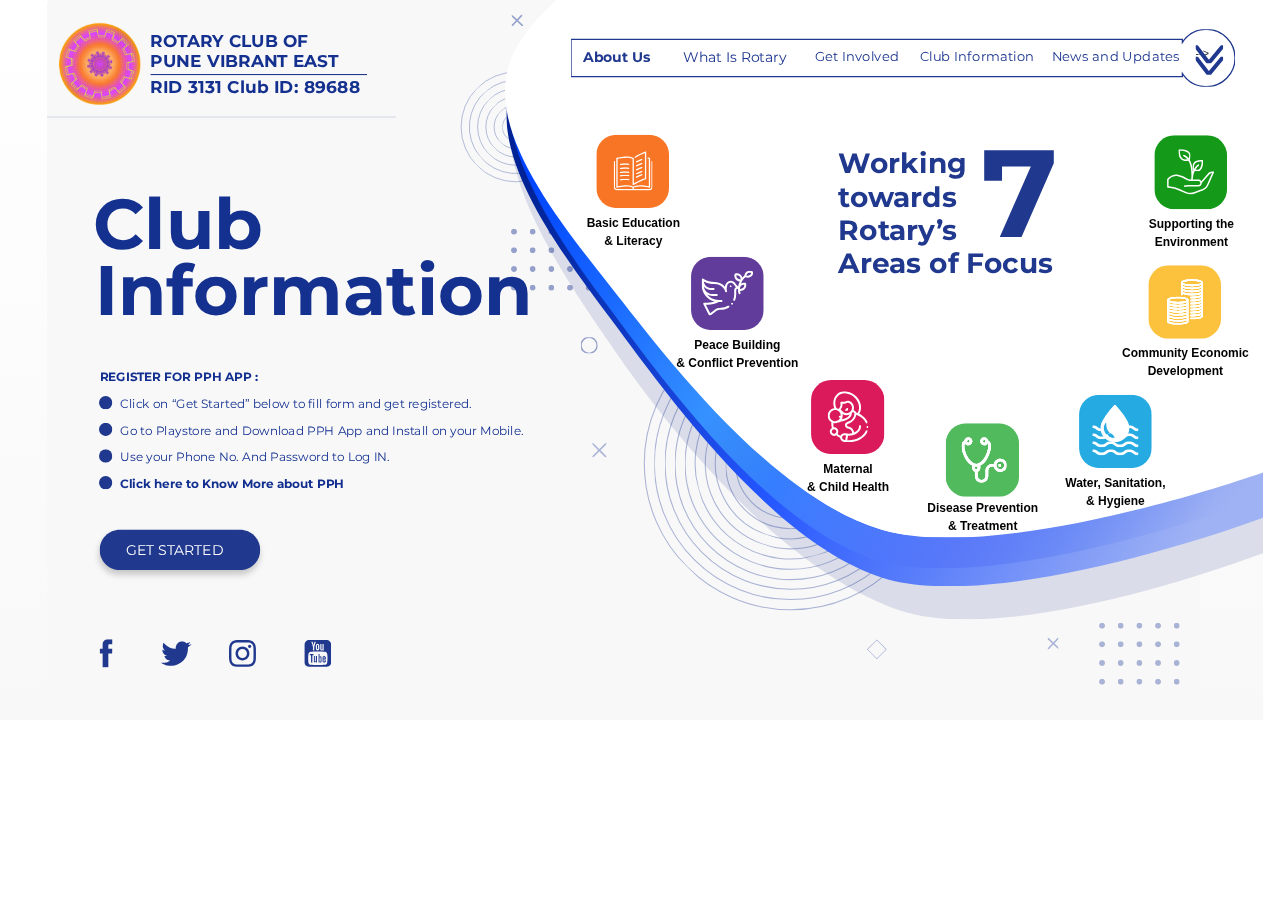
<file: dropdown/header.html>
<!DOCTYPE html>
<html>
<head>

<meta charset="utf-8"/>
<meta http-equiv="X-UA-Compatible" content="IE=edge"/>
<link rel="stylesheet" type="text/css" id="applicationStylesheet" href="header.css"/>
<link rel="preconnect" href="https://fonts.gstatic.com">
<link rel="stylesheet" href="https://maxcdn.bootstrapcdn.com/bootstrap/4.0.0/css/bootstrap.min.css" integrity="sha384-Gn5384xqQ1aoWXA+058RXPxPg6fy4IWvTNh0E263XmFcJlSAwiGgFAW/dAiS6JXm" crossorigin="anonymous">
<link href="https://fonts.googleapis.com/css2?family=Montserrat:ital,wght@0,100;0,200;0,300;0,500;0,600;0,700;0,800;0,900;1,100;1,400;1,500;1,600;1,700;1,800&display=swap" rel="stylesheet">
<meta name="viewport" content="width=device-width, initial-scale=1.0">
<title>RCPVE</title>
<link rel="stylesheet" type="text/css" id="applicationStylesheet" href="header.css"/>
<script id="applicationScript" type="text/javascript" src="header.js"></script>
<script src="https://code.jquery.com/jquery-3.2.1.slim.min.js" integrity="sha384-KJ3o2DKtIkvYIK3UENzmM7KCkRr/rE9/Qpg6aAZGJwFDMVNA/GpGFF93hXpG5KkN" crossorigin="anonymous"></script>
<script src="https://cdnjs.cloudflare.com/ajax/libs/popper.js/1.12.9/umd/popper.min.js" integrity="sha384-ApNbgh9B+Y1QKtv3Rn7W3mgPxhU9K/ScQsAP7hUibX39j7fakFPskvXusvfa0b4Q" crossorigin="anonymous"></script>
<script src="https://maxcdn.bootstrapcdn.com/bootstrap/4.0.0/js/bootstrap.min.js" integrity="sha384-JZR6Spejh4U02d8jOt6vLEHfe/JQGiRRSQQxSfFWpi1MquVdAyjUar5+76PVCmYl" crossorigin="anonymous"></script>
</head>
<body> <div class="container-fluid"> 
<div id="Web_1920__3">
	<svg class="Path_27223_j" viewBox="0 0 1920 1080">
		<linearGradient id="Path_27223_j" spreadMethod="pad" x1="0.5" x2="0.5" y1="0" y2="1">
			<stop offset="0" stop-color="#fff" stop-opacity="1"></stop>
			<stop offset="1" stop-color="#f8f8f8" stop-opacity="1"></stop>
		</linearGradient>
		<path id="Path_27223_j" d="M 0 0 L 1920 0 L 1920 1080 L 0 1080 L 0 440.2734680175781 L 0 0 Z">
		</path>
	</svg>
	<svg class="Rectangle_2407">
		<rect id="Rectangle_2407" rx="6.292200088500977" ry="6.292200088500977" x="0" y="0" width="1728.772" height="1080.482">
		</rect>
	</svg>
	<div id="REGISTER_FOR_PPH_APP_">
		<span>REGISTER FOR PPH APP :</span>
	</div>
	<svg class="Path_27219" viewBox="109.372 319.273 225.818 56.625">
		<path id="Path_27219" d="M 306.8786010742188 375.8980712890625 L 137.6829986572266 375.8980712890625 C 122.0487213134766 375.8980712890625 109.3720245361328 363.2213134765625 109.3720245361328 347.583984375 L 109.3720245361328 347.583984375 C 109.3720245361328 331.9466552734375 122.0487213134766 319.2730712890625 137.6829986572266 319.2730712890625 L 306.8786010742188 319.2730712890625 C 322.5159301757813 319.2730712890625 335.1896362304688 331.9466552734375 335.1896362304688 347.583984375 L 335.1896362304688 347.583984375 C 335.1896362304688 363.2213134765625 322.5159301757813 375.8980712890625 306.8786010742188 375.8980712890625 Z">
		</path>
	</svg>
	<div id="GET_STARTED">
		<span>GET STARTED</span>
	</div>
	<svg class="Path_27220" viewBox="109.372 381.957 19.623 42.513">
		<path id="Path_27220" d="M 128.9952850341797 389.4071044921875 L 124.3632354736328 389.4071044921875 C 122.7251739501953 389.4071044921875 122.3854217529297 390.074462890625 122.3854217529297 391.7672119140625 L 122.3854217529297 395.856201171875 L 128.9952850341797 395.856201171875 L 128.3582305908203 403.0333251953125 L 122.3854217529297 403.0333251953125 L 122.3854217529297 424.470458984375 L 113.8250579833984 424.470458984375 L 113.8250579833984 403.1212158203125 L 109.3720245361328 403.1212158203125 L 109.3720245361328 395.856201171875 L 113.8250579833984 395.856201171875 L 113.8250579833984 390.1322021484375 C 113.8250579833984 384.762939453125 116.6977386474609 381.95703125 123.0679473876953 381.95703125 L 128.9952850341797 381.95703125 L 128.9952850341797 389.4071044921875 Z">
		</path>
	</svg>
	<svg class="Path_27221" viewBox="173.476 382.304 40.396 40.408">
		<path id="Path_27221" d="M 213.7599792480469 394.179931640625 C 213.6629333496094 392.0352783203125 213.3110046386719 390.56103515625 212.8196105957031 389.2840576171875 C 212.3008728027344 387.9522705078125 211.6153259277344 386.8177490234375 210.4929504394531 385.6954345703125 C 209.3706359863281 384.5731201171875 208.2361145019531 383.887451171875 206.9044494628906 383.3687744140625 C 205.6273498535156 382.87744140625 204.1560974121094 382.528564453125 202.0115051269531 382.428466796875 C 199.8517150878906 382.331298828125 199.1631164550781 382.3040771484375 193.6816711425781 382.3040771484375 C 188.1850891113281 382.3040771484375 187.4965515136719 382.331298828125 185.3518981933594 382.428466796875 C 183.1921081542969 382.528564453125 181.7209167480469 382.87744140625 180.4438171386719 383.3687744140625 C 179.1121520996094 383.887451171875 177.9927673339844 384.5731201171875 176.8704528808594 385.6954345703125 C 175.7328796386719 386.8177490234375 175.0473327636719 387.9522705078125 174.5285949707031 389.2840576171875 C 174.0372009277344 390.56103515625 173.6883850097656 392.0352783203125 173.5882873535156 394.179931640625 C 173.4911804199219 396.3397216796875 173.4760437011719 397.025390625 173.4760437011719 402.509765625 C 173.4760437011719 408.0032958984375 173.4911804199219 408.69189453125 173.5882873535156 410.83642578125 C 173.6883850097656 412.996337890625 174.0372009277344 414.4554443359375 174.5285949707031 415.74462890625 C 175.0473327636719 417.0762939453125 175.7328796386719 418.1986083984375 176.8704528808594 419.3179931640625 C 177.9927673339844 420.4403076171875 179.1121520996094 421.1409912109375 180.4438171386719 421.6597900390625 C 181.7209167480469 422.1512451171875 183.1921081542969 422.5030517578125 185.3518981933594 422.6002197265625 C 187.4965515136719 422.7001953125 188.1850891113281 422.71240234375 193.6816711425781 422.71240234375 C 199.1631164550781 422.71240234375 199.8517150878906 422.7001953125 202.0115051269531 422.6002197265625 C 204.1560974121094 422.5030517578125 205.6273498535156 422.1512451171875 206.9044494628906 421.6597900390625 C 208.2361145019531 421.1409912109375 209.3706359863281 420.4403076171875 210.4929504394531 419.3179931640625 C 211.6153259277344 418.1986083984375 212.3008728027344 417.0762939453125 212.8196105957031 415.74462890625 C 213.3110046386719 414.4554443359375 213.6629333496094 412.996337890625 213.7599792480469 410.83642578125 C 213.8570251464844 408.69189453125 213.8722229003906 408.0032958984375 213.8722229003906 402.509765625 C 213.8722229003906 397.025390625 213.8570251464844 396.3397216796875 213.7599792480469 394.179931640625 Z M 210.1138000488281 410.6817626953125 C 210.0288391113281 412.6444091796875 209.7073059082031 413.712158203125 209.4282531738281 414.425048828125 C 209.0641784667969 415.365478515625 208.6274108886719 416.038818359375 207.9145202636719 416.7547607421875 C 207.2138366699219 417.4554443359375 206.5404357910156 417.8892822265625 205.5848693847656 418.2684326171875 C 204.8841857910156 418.5352783203125 203.8042297363281 418.8720703125 201.8416442871094 418.95703125 C 199.7091369628906 419.0540771484375 199.0660705566406 419.0814208984375 193.6816711425781 419.0814208984375 C 188.2821960449219 419.0814208984375 187.6391296386719 419.0540771484375 185.5066223144531 418.95703125 C 183.5439758300781 418.8720703125 182.4792175292969 418.5352783203125 181.7633361816406 418.2684326171875 C 180.8229675292969 417.8892822265625 180.1526184082031 417.4554443359375 179.4366760253906 416.7547607421875 C 178.7359924316406 416.038818359375 178.2991638183594 415.365478515625 177.9200134277344 414.425048828125 C 177.6560974121094 413.712158203125 177.3193664550781 412.6444091796875 177.2344055175781 410.6817626953125 C 177.1373596191406 408.5523681640625 177.1070251464844 407.9061279296875 177.1070251464844 402.509765625 C 177.1070251464844 397.1253662109375 177.1373596191406 396.479248046875 177.2344055175781 394.3466796875 C 177.3193664550781 392.3841552734375 177.6560974121094 391.30419921875 177.9200134277344 390.603515625 C 178.2991638183594 389.651123046875 178.7359924316406 388.9776611328125 179.4366760253906 388.2769775390625 C 180.1526184082031 387.5609130859375 180.8229675292969 387.127197265625 181.7633361816406 386.76318359375 C 182.4792175292969 386.4810791015625 183.5439758300781 386.1595458984375 185.5066223144531 386.0625 C 187.6391296386719 385.9775390625 188.2821960449219 385.9503173828125 193.6816711425781 385.9503173828125 C 199.0660705566406 385.9503173828125 199.7091369628906 385.9775390625 201.8416442871094 386.0625 C 203.8042297363281 386.1595458984375 204.8841857910156 386.4810791015625 205.5848693847656 386.76318359375 C 206.5404357910156 387.127197265625 207.2138366699219 387.5609130859375 207.9145202636719 388.2769775390625 C 208.6274108886719 388.9776611328125 209.0641784667969 389.651123046875 209.4282531738281 390.603515625 C 209.7073059082031 391.30419921875 210.0288391113281 392.3841552734375 210.1138000488281 394.3466796875 C 210.2138977050781 396.479248046875 210.2411804199219 397.1253662109375 210.2411804199219 402.509765625 C 210.2411804199219 407.9061279296875 210.2138977050781 408.5523681640625 210.1138000488281 410.6817626953125 Z M 204.4624938964844 389.299072265625 C 203.1186828613281 389.299072265625 202.0387878417969 390.394287109375 202.0387878417969 391.7259521484375 C 202.0387878417969 393.07275390625 203.1186828613281 394.152587890625 204.4624938964844 394.152587890625 C 205.7972106933594 394.152587890625 206.8892517089844 393.07275390625 206.8892517089844 391.7259521484375 C 206.8892517089844 390.394287109375 205.7972106933594 389.299072265625 204.4624938964844 389.299072265625 Z M 193.6816711425781 392.1324462890625 C 187.9454650878906 392.1324462890625 183.3043518066406 396.7886962890625 183.3043518066406 402.509765625 C 183.3043518066406 408.242919921875 187.9454650878906 412.8841552734375 193.6816711425781 412.8841552734375 C 199.4027404785156 412.8841552734375 204.0560607910156 408.242919921875 204.0560607910156 402.509765625 C 204.0560607910156 396.7886962890625 199.4027404785156 392.1324462890625 193.6816711425781 392.1324462890625 Z M 193.6816711425781 409.2530517578125 C 189.9536437988281 409.2530517578125 186.9383850097656 406.23779296875 186.9383850097656 402.509765625 C 186.9383850097656 398.790771484375 189.9536437988281 395.778564453125 193.6816711425781 395.778564453125 C 197.3976745605469 395.778564453125 200.4128723144531 398.790771484375 200.4128723144531 402.509765625 C 200.4128723144531 406.23779296875 197.3976745605469 409.2530517578125 193.6816711425781 409.2530517578125 Z">
		</path>
	</svg>
	<svg class="Path_27222" viewBox="139.708 382.918 45.859 36.682">
		<path id="Path_27222" d="M 161.7762451171875 394.111083984375 C 161.7762451171875 394.111083984375 151.1986694335938 394.2506103515625 143.5604553222656 384.837890625 C 143.5604553222656 384.837890625 139.729248046875 391.799560546875 145.753662109375 396.7562255859375 C 145.753662109375 396.7562255859375 142.4168701171875 396.0343017578125 141.7009887695313 395.2152099609375 C 141.7009887695313 395.2152099609375 141.4886474609375 402.777587890625 148.881103515625 404.80078125 C 148.881103515625 404.80078125 145.9477844238281 405.1375732421875 144.8223876953125 404.879638671875 C 144.8223876953125 404.879638671875 146.2389831542969 411.18310546875 153.3554382324219 411.4835205078125 C 153.3554382324219 411.4835205078125 148.3502807617188 416.3338623046875 139.7080078125 414.8505859375 C 139.7080078125 414.8505859375 151.1622314453125 423.54443359375 165.1221008300781 417.40771484375 C 179.0819396972656 411.271240234375 180.1557922363281 398.2850341796875 180.2073669433594 391.7904052734375 C 180.2073669433594 391.7904052734375 184.7392578125 388.8389892578125 185.5674438476563 387.3494873046875 C 185.5674438476563 387.3494873046875 180.9717712402344 388.584228515625 180.4106140136719 388.5325927734375 C 180.4106140136719 388.5325927734375 183.289306640625 384.810546875 183.5137939453125 383.697265625 C 183.5137939453125 383.697265625 178.5298461914063 385.8480224609375 177.5773620605469 385.6507568359375 C 177.5773620605469 385.6507568359375 174.0343322753906 381.91064453125 169.0413208007813 383.181640625 C 165.3587036132813 384.1219482421875 162.5618896484375 387.2342529296875 161.9218444824219 390.98046875 C 161.7640991210938 391.899658203125 161.6943054199219 392.943115234375 161.7762451171875 394.111083984375 Z">
		</path>
	</svg>
	<div id="Component_4__1" class="Component_4___1">
		<div id="Group_9688">
			<svg class="Ellipse_5540">
				<ellipse id="Ellipse_5540" rx="219.41395568847656" ry="219.41395568847656" cx="219.41395568847656" cy="219.41395568847656">
				</ellipse>
			</svg>
			<svg class="Ellipse_5541">
				<ellipse id="Ellipse_5541" rx="204.17201232910156" ry="204.17201232910156" cx="204.17201232910156" cy="204.17201232910156">
				</ellipse>
			</svg>
			<svg class="Ellipse_5542">
				<ellipse id="Ellipse_5542" rx="188.9302215576172" ry="188.9302215576172" cx="188.9302215576172" cy="188.9302215576172">
				</ellipse>
			</svg>
			<svg class="Ellipse_5543">
				<ellipse id="Ellipse_5543" rx="173.68846130371094" ry="173.68846130371094" cx="173.68846130371094" cy="173.68846130371094">
				</ellipse>
			</svg>
			<svg class="Ellipse_5544">
				<ellipse id="Ellipse_5544" rx="158.44668579101562" ry="158.44668579101562" cx="158.44668579101562" cy="158.44668579101562">
				</ellipse>
			</svg>
			<svg class="Ellipse_5545">
				<ellipse id="Ellipse_5545" rx="143.20494079589844" ry="143.20494079589844" cx="143.20494079589844" cy="143.20494079589844">
				</ellipse>
			</svg>
			<svg class="Ellipse_5546">
				<ellipse id="Ellipse_5546" rx="127.96305084228516" ry="127.96305084228516" cx="127.96305084228516" cy="127.96305084228516">
				</ellipse>
			</svg>
			<svg class="Ellipse_5547">
				<ellipse id="Ellipse_5547" rx="112.72127532958984" ry="112.72127532958984" cx="112.72127532958984" cy="112.72127532958984">
				</ellipse>
			</svg>
			<svg class="Ellipse_5548">
				<ellipse id="Ellipse_5548" rx="97.47926330566406" ry="97.47926330566406" cx="97.47926330566406" cy="97.47926330566406">
				</ellipse>
			</svg>
			<svg class="Ellipse_5549">
				<ellipse id="Ellipse_5549" rx="82.23751831054688" ry="82.23751831054688" cx="82.23751831054688" cy="82.23751831054688">
				</ellipse>
			</svg>
			<svg class="Ellipse_5550">
				<ellipse id="Ellipse_5550" rx="66.9957504272461" ry="66.9957504272461" cx="66.9957504272461" cy="66.9957504272461">
				</ellipse>
			</svg>
			<svg class="Ellipse_5551">
				<ellipse id="Ellipse_5551" rx="51.75397491455078" ry="51.75397491455078" cx="51.75397491455078" cy="51.75397491455078">
				</ellipse>
			</svg>
			<svg class="Ellipse_5552">
				<ellipse id="Ellipse_5552" rx="36.51219940185547" ry="36.51219940185547" cx="36.51219940185547" cy="36.51219940185547">
				</ellipse>
			</svg>
			<svg class="Path_27169" viewBox="444.103 288.053 42.541 42.541">
				<path id="Path_27169" d="M 486.6439208984375 309.3233642578125 C 486.6439208984375 321.06884765625 477.1219482421875 330.5938110351563 465.3734130859375 330.5938110351563 C 453.625 330.5938110351563 444.10302734375 321.06884765625 444.10302734375 309.3233642578125 C 444.10302734375 297.5748901367188 453.625 288.052978515625 465.3734130859375 288.052978515625 C 477.1219482421875 288.052978515625 486.6439208984375 297.5748901367188 486.6439208984375 309.3233642578125 Z">
				</path>
			</svg>
		</div>
		<div id="Group_9689">
			<svg class="Ellipse_5553">
				<ellipse id="Ellipse_5553" rx="82.29448699951172" ry="82.29448699951172" cx="82.29448699951172" cy="82.29448699951172">
				</ellipse>
			</svg>
			<svg class="Ellipse_5554">
				<ellipse id="Ellipse_5554" rx="69.90839385986328" ry="69.90839385986328" cx="69.90839385986328" cy="69.90839385986328">
				</ellipse>
			</svg>
			<svg class="Ellipse_5555">
				<ellipse id="Ellipse_5555" rx="57.52228546142578" ry="57.52228546142578" cx="57.52228546142578" cy="57.52228546142578">
				</ellipse>
			</svg>
			<svg class="Ellipse_5556">
				<ellipse id="Ellipse_5556" rx="45.13618469238281" ry="45.13618469238281" cx="45.13618469238281" cy="45.13618469238281">
				</ellipse>
			</svg>
			<svg class="Ellipse_5557">
				<ellipse id="Ellipse_5557" rx="32.750083923339844" ry="32.750083923339844" cx="32.750083923339844" cy="32.750083923339844">
				</ellipse>
			</svg>
			<svg class="Path_27170" viewBox="308.661 121.871 40.727 40.727">
				<path id="Path_27170" d="M 349.3878173828125 142.2344055175781 C 349.3878173828125 153.4823913574219 340.2723388671875 162.5978088378906 329.0244140625 162.5978088378906 C 317.7764282226563 162.5978088378906 308.6610107421875 153.4823913574219 308.6610107421875 142.2344055175781 C 308.6610107421875 130.9894714355469 317.7764282226563 121.8710021972656 329.0244140625 121.8710021972656 C 340.2723388671875 121.8710021972656 349.3878173828125 130.9894714355469 349.3878173828125 142.2344055175781 Z">
				</path>
			</svg>
			<svg class="Path_27171" viewBox="312.744 125.954 15.956 15.956">
				<path id="Path_27171" d="M 328.6998901367188 133.9319152832031 C 328.6998901367188 138.3395080566406 325.1295166015625 141.9098510742188 320.7219848632813 141.9098510742188 C 316.3174438476563 141.9098510742188 312.7440185546875 138.3395080566406 312.7440185546875 133.9319152832031 C 312.7440185546875 129.5274047851563 316.3174438476563 125.9540100097656 320.7219848632813 125.9540100097656 C 325.1295166015625 125.9540100097656 328.6998901367188 129.5274047851563 328.6998901367188 133.9319152832031 Z">
				</path>
			</svg>
		</div>
		<div id="Group_9690">
			<svg class="Line_45" viewBox="0 0 17.889 17.889">
				<path id="Line_45" d="M 0 0 L 17.88874053955078 17.88904571533203">
				</path>
			</svg>
			<svg class="Line_46" viewBox="0 0 17.889 17.889">
				<path id="Line_46" d="M 17.88874053955078 0 L 0 17.88904571533203">
				</path>
			</svg>
		</div>
		<div id="Group_9691">
			<svg class="Line_47" viewBox="0 0 14.125 13.368">
				<path id="Line_47" d="M 0 0 L 14.12455940246582 13.36832523345947">
				</path>
			</svg>
			<svg class="Line_48" viewBox="0 0 13.368 14.125">
				<path id="Line_48" d="M 13.36832523345947 0 L 0 14.12486362457275">
				</path>
			</svg>
		</div>
		<div id="Group_9692">
			<svg class="Line_49" viewBox="0 0 14.125 13.368">
				<path id="Line_49" d="M 0 0 L 14.12455940246582 13.36832523345947">
				</path>
			</svg>
			<svg class="Line_50" viewBox="0 0 13.368 14.125">
				<path id="Line_50" d="M 13.36832523345947 0 L 0 14.12455940246582">
				</path>
			</svg>
		</div>
		<div id="Group_9693">
			<svg class="Path_27172" viewBox="312.982 178.891 8.915 8.918">
				<path id="Path_27172" d="M 321.897216796875 183.3501281738281 C 321.897216796875 185.8102722167969 319.9012451171875 187.8092956542969 317.4380493164063 187.8092956542969 C 314.97802734375 187.8092956542969 312.9819946289063 185.8102722167969 312.9819946289063 183.3501281738281 C 312.9819946289063 180.8869934082031 314.97802734375 178.8910217285156 317.4380493164063 178.8910217285156 C 319.9012451171875 178.8910217285156 321.897216796875 180.8869934082031 321.897216796875 183.3501281738281 Z">
				</path>
			</svg>
			<svg class="Path_27173" viewBox="322.178 178.891 8.918 8.918">
				<path id="Path_27173" d="M 331.0963134765625 183.3501281738281 C 331.0963134765625 185.8102722167969 329.1002807617188 187.8092956542969 326.63720703125 187.8092956542969 C 324.1770629882813 187.8092956542969 322.1780395507813 185.8102722167969 322.1780395507813 183.3501281738281 C 322.1780395507813 180.8869934082031 324.1770629882813 178.8910217285156 326.63720703125 178.8910217285156 C 329.1002807617188 178.8910217285156 331.0963134765625 180.8869934082031 331.0963134765625 183.3501281738281 Z">
				</path>
			</svg>
			<svg class="Path_27174" viewBox="331.375 178.891 8.918 8.918">
				<path id="Path_27174" d="M 340.2932739257813 183.3501281738281 C 340.2932739257813 185.8102722167969 338.2973022460938 187.8092956542969 335.8341674804688 187.8092956542969 C 333.3709716796875 187.8092956542969 331.375 185.8102722167969 331.375 183.3501281738281 C 331.375 180.8869934082031 333.3709716796875 178.8910217285156 335.8341674804688 178.8910217285156 C 338.2973022460938 178.8910217285156 340.2932739257813 180.8869934082031 340.2932739257813 183.3501281738281 Z">
				</path>
			</svg>
			<svg class="Path_27175" viewBox="340.572 178.891 8.918 8.918">
				<path id="Path_27175" d="M 349.4902954101563 183.3501281738281 C 349.4902954101563 185.8102722167969 347.4943237304688 187.8092956542969 345.0311889648438 187.8092956542969 C 342.5680541992188 187.8092956542969 340.5719604492188 185.8102722167969 340.5719604492188 183.3501281738281 C 340.5719604492188 180.8869934082031 342.5680541992188 178.8910217285156 345.0311889648438 178.8910217285156 C 347.4943237304688 178.8910217285156 349.4902954101563 180.8869934082031 349.4902954101563 183.3501281738281 Z">
				</path>
			</svg>
			<svg class="Path_27176" viewBox="349.769 178.891 8.918 8.918">
				<path id="Path_27176" d="M 358.6873779296875 183.3501281738281 C 358.6873779296875 185.8102722167969 356.6912841796875 187.8092956542969 354.2281494140625 187.8092956542969 C 351.7650146484375 187.8092956542969 349.76904296875 185.8102722167969 349.76904296875 183.3501281738281 C 349.76904296875 180.8869934082031 351.7650146484375 178.8910217285156 354.2281494140625 178.8910217285156 C 356.6912841796875 178.8910217285156 358.6873779296875 180.8869934082031 358.6873779296875 183.3501281738281 Z">
				</path>
			</svg>
			<svg class="Path_27177" viewBox="312.982 188.088 8.915 8.918">
				<path id="Path_27177" d="M 321.897216796875 192.547119140625 C 321.897216796875 195.0072631835938 319.9012451171875 197.0062866210938 317.4380493164063 197.0062866210938 C 314.97802734375 197.0062866210938 312.9819946289063 195.0072631835938 312.9819946289063 192.547119140625 C 312.9819946289063 190.083984375 314.97802734375 188.0880126953125 317.4380493164063 188.0880126953125 C 319.9012451171875 188.0880126953125 321.897216796875 190.083984375 321.897216796875 192.547119140625 Z">
				</path>
			</svg>
			<svg class="Path_27178" viewBox="322.178 188.088 8.918 8.918">
				<path id="Path_27178" d="M 331.0963134765625 192.547119140625 C 331.0963134765625 195.0072631835938 329.1002807617188 197.0062866210938 326.63720703125 197.0062866210938 C 324.1770629882813 197.0062866210938 322.1780395507813 195.0072631835938 322.1780395507813 192.547119140625 C 322.1780395507813 190.083984375 324.1770629882813 188.0880126953125 326.63720703125 188.0880126953125 C 329.1002807617188 188.0880126953125 331.0963134765625 190.083984375 331.0963134765625 192.547119140625 Z">
				</path>
			</svg>
			<svg class="Path_27179" viewBox="331.375 188.088 8.918 8.918">
				<path id="Path_27179" d="M 340.2932739257813 192.547119140625 C 340.2932739257813 195.0072631835938 338.2973022460938 197.0062866210938 335.8341674804688 197.0062866210938 C 333.3709716796875 197.0062866210938 331.375 195.0072631835938 331.375 192.547119140625 C 331.375 190.083984375 333.3709716796875 188.0880126953125 335.8341674804688 188.0880126953125 C 338.2973022460938 188.0880126953125 340.2932739257813 190.083984375 340.2932739257813 192.547119140625 Z">
				</path>
			</svg>
			<svg class="Path_27180" viewBox="340.572 188.088 8.918 8.918">
				<path id="Path_27180" d="M 349.4902954101563 192.547119140625 C 349.4902954101563 195.0072631835938 347.4943237304688 197.0062866210938 345.0311889648438 197.0062866210938 C 342.5680541992188 197.0062866210938 340.5719604492188 195.0072631835938 340.5719604492188 192.547119140625 C 340.5719604492188 190.083984375 342.5680541992188 188.0880126953125 345.0311889648438 188.0880126953125 C 347.4943237304688 188.0880126953125 349.4902954101563 190.083984375 349.4902954101563 192.547119140625 Z">
				</path>
			</svg>
			<svg class="Path_27181" viewBox="349.769 188.088 8.918 8.918">
				<path id="Path_27181" d="M 358.6873779296875 192.547119140625 C 358.6873779296875 195.0072631835938 356.6912841796875 197.0062866210938 354.2281494140625 197.0062866210938 C 351.7650146484375 197.0062866210938 349.76904296875 195.0072631835938 349.76904296875 192.547119140625 C 349.76904296875 190.083984375 351.7650146484375 188.0880126953125 354.2281494140625 188.0880126953125 C 356.6912841796875 188.0880126953125 358.6873779296875 190.083984375 358.6873779296875 192.547119140625 Z">
				</path>
			</svg>
			<svg class="Path_27182" viewBox="312.982 197.285 8.915 8.915">
				<path id="Path_27182" d="M 321.897216796875 201.7441711425781 C 321.897216796875 204.2042541503906 319.9012451171875 206.2002868652344 317.4380493164063 206.2002868652344 C 314.97802734375 206.2002868652344 312.9819946289063 204.2042541503906 312.9819946289063 201.7441711425781 C 312.9819946289063 199.2809753417969 314.97802734375 197.2850036621094 317.4380493164063 197.2850036621094 C 319.9012451171875 197.2850036621094 321.897216796875 199.2809753417969 321.897216796875 201.7441711425781 Z">
				</path>
			</svg>
			<svg class="Path_27183" viewBox="322.178 197.285 8.918 8.915">
				<path id="Path_27183" d="M 331.0963134765625 201.7441711425781 C 331.0963134765625 204.2042541503906 329.1002807617188 206.2002868652344 326.63720703125 206.2002868652344 C 324.1770629882813 206.2002868652344 322.1780395507813 204.2042541503906 322.1780395507813 201.7441711425781 C 322.1780395507813 199.2809753417969 324.1770629882813 197.2850036621094 326.63720703125 197.2850036621094 C 329.1002807617188 197.2850036621094 331.0963134765625 199.2809753417969 331.0963134765625 201.7441711425781 Z">
				</path>
			</svg>
			<svg class="Path_27184" viewBox="331.375 197.285 8.918 8.915">
				<path id="Path_27184" d="M 340.2932739257813 201.7441711425781 C 340.2932739257813 204.2042541503906 338.2973022460938 206.2002868652344 335.8341674804688 206.2002868652344 C 333.3709716796875 206.2002868652344 331.375 204.2042541503906 331.375 201.7441711425781 C 331.375 199.2809753417969 333.3709716796875 197.2850036621094 335.8341674804688 197.2850036621094 C 338.2973022460938 197.2850036621094 340.2932739257813 199.2809753417969 340.2932739257813 201.7441711425781 Z">
				</path>
			</svg>
			<svg class="Path_27185" viewBox="340.572 197.285 8.918 8.915">
				<path id="Path_27185" d="M 349.4902954101563 201.7441711425781 C 349.4902954101563 204.2042541503906 347.4943237304688 206.2002868652344 345.0311889648438 206.2002868652344 C 342.5680541992188 206.2002868652344 340.5719604492188 204.2042541503906 340.5719604492188 201.7441711425781 C 340.5719604492188 199.2809753417969 342.5680541992188 197.2850036621094 345.0311889648438 197.2850036621094 C 347.4943237304688 197.2850036621094 349.4902954101563 199.2809753417969 349.4902954101563 201.7441711425781 Z">
				</path>
			</svg>
			<svg class="Path_27186" viewBox="349.769 197.285 8.918 8.915">
				<path id="Path_27186" d="M 358.6873779296875 201.7441711425781 C 358.6873779296875 204.2042541503906 356.6912841796875 206.2002868652344 354.2281494140625 206.2002868652344 C 351.7650146484375 206.2002868652344 349.76904296875 204.2042541503906 349.76904296875 201.7441711425781 C 349.76904296875 199.2809753417969 351.7650146484375 197.2850036621094 354.2281494140625 197.2850036621094 C 356.6912841796875 197.2850036621094 358.6873779296875 199.2809753417969 358.6873779296875 201.7441711425781 Z">
				</path>
			</svg>
			<svg class="Path_27187" viewBox="312.982 206.482 8.915 8.915">
				<path id="Path_27187" d="M 321.897216796875 210.941162109375 C 321.897216796875 213.4013061523438 319.9012451171875 215.3972778320313 317.4380493164063 215.3972778320313 C 314.97802734375 215.3972778320313 312.9819946289063 213.4013061523438 312.9819946289063 210.941162109375 C 312.9819946289063 208.47802734375 314.97802734375 206.4819946289063 317.4380493164063 206.4819946289063 C 319.9012451171875 206.4819946289063 321.897216796875 208.47802734375 321.897216796875 210.941162109375 Z">
				</path>
			</svg>
			<svg class="Path_27188" viewBox="322.178 206.482 8.918 8.915">
				<path id="Path_27188" d="M 331.0963134765625 210.941162109375 C 331.0963134765625 213.4013061523438 329.1002807617188 215.3972778320313 326.63720703125 215.3972778320313 C 324.1770629882813 215.3972778320313 322.1780395507813 213.4013061523438 322.1780395507813 210.941162109375 C 322.1780395507813 208.47802734375 324.1770629882813 206.4819946289063 326.63720703125 206.4819946289063 C 329.1002807617188 206.4819946289063 331.0963134765625 208.47802734375 331.0963134765625 210.941162109375 Z">
				</path>
			</svg>
			<svg class="Path_27189" viewBox="331.375 206.482 8.918 8.915">
				<path id="Path_27189" d="M 340.2932739257813 210.941162109375 C 340.2932739257813 213.4013061523438 338.2973022460938 215.3972778320313 335.8341674804688 215.3972778320313 C 333.3709716796875 215.3972778320313 331.375 213.4013061523438 331.375 210.941162109375 C 331.375 208.47802734375 333.3709716796875 206.4819946289063 335.8341674804688 206.4819946289063 C 338.2973022460938 206.4819946289063 340.2932739257813 208.47802734375 340.2932739257813 210.941162109375 Z">
				</path>
			</svg>
			<svg class="Path_27190" viewBox="340.572 206.482 8.918 8.915">
				<path id="Path_27190" d="M 349.4902954101563 210.941162109375 C 349.4902954101563 213.4013061523438 347.4943237304688 215.3972778320313 345.0311889648438 215.3972778320313 C 342.5680541992188 215.3972778320313 340.5719604492188 213.4013061523438 340.5719604492188 210.941162109375 C 340.5719604492188 208.47802734375 342.5680541992188 206.4819946289063 345.0311889648438 206.4819946289063 C 347.4943237304688 206.4819946289063 349.4902954101563 208.47802734375 349.4902954101563 210.941162109375 Z">
				</path>
			</svg>
			<svg class="Path_27191" viewBox="349.769 206.482 8.918 8.915">
				<path id="Path_27191" d="M 358.6873779296875 210.941162109375 C 358.6873779296875 213.4013061523438 356.6912841796875 215.3972778320313 354.2281494140625 215.3972778320313 C 351.7650146484375 215.3972778320313 349.76904296875 213.4013061523438 349.76904296875 210.941162109375 C 349.76904296875 208.47802734375 351.7650146484375 206.4819946289063 354.2281494140625 206.4819946289063 C 356.6912841796875 206.4819946289063 358.6873779296875 208.47802734375 358.6873779296875 210.941162109375 Z">
				</path>
			</svg>
		</div>
		<div id="Group_9694">
			<svg class="Path_27192" viewBox="603.742 373.702 8.918 8.915">
				<path id="Path_27192" d="M 612.6602783203125 378.1611938476563 C 612.6602783203125 380.6212768554688 610.664306640625 382.6172485351563 608.2010498046875 382.6172485351563 C 605.738037109375 382.6172485351563 603.7420654296875 380.6212768554688 603.7420654296875 378.1611938476563 C 603.7420654296875 375.6979370117188 605.738037109375 373.7019653320313 608.2010498046875 373.7019653320313 C 610.664306640625 373.7019653320313 612.6602783203125 375.6979370117188 612.6602783203125 378.1611938476563 Z">
				</path>
			</svg>
			<svg class="Path_27193" viewBox="612.939 373.702 8.918 8.915">
				<path id="Path_27193" d="M 621.8572998046875 378.1611938476563 C 621.8572998046875 380.6212768554688 619.8612060546875 382.6172485351563 617.3980712890625 382.6172485351563 C 614.9349365234375 382.6172485351563 612.93896484375 380.6212768554688 612.93896484375 378.1611938476563 C 612.93896484375 375.6979370117188 614.9349365234375 373.7019653320313 617.3980712890625 373.7019653320313 C 619.8612060546875 373.7019653320313 621.8572998046875 375.6979370117188 621.8572998046875 378.1611938476563 Z">
				</path>
			</svg>
			<svg class="Path_27194" viewBox="622.136 373.702 8.918 8.915">
				<path id="Path_27194" d="M 631.0543212890625 378.1611938476563 C 631.0543212890625 380.6212768554688 629.0584716796875 382.6172485351563 626.5953369140625 382.6172485351563 C 624.132080078125 382.6172485351563 622.1361083984375 380.6212768554688 622.1361083984375 378.1611938476563 C 622.1361083984375 375.6979370117188 624.132080078125 373.7019653320313 626.5953369140625 373.7019653320313 C 629.0584716796875 373.7019653320313 631.0543212890625 375.6979370117188 631.0543212890625 378.1611938476563 Z">
				</path>
			</svg>
			<svg class="Path_27195" viewBox="631.333 373.702 8.918 8.915">
				<path id="Path_27195" d="M 640.2513427734375 378.1611938476563 C 640.2513427734375 380.6212768554688 638.2552490234375 382.6172485351563 635.7921142578125 382.6172485351563 C 633.3291015625 382.6172485351563 631.3330078125 380.6212768554688 631.3330078125 378.1611938476563 C 631.3330078125 375.6979370117188 633.3291015625 373.7019653320313 635.7921142578125 373.7019653320313 C 638.2552490234375 373.7019653320313 640.2513427734375 375.6979370117188 640.2513427734375 378.1611938476563 Z">
				</path>
			</svg>
			<svg class="Path_27196" viewBox="640.53 373.702 8.918 8.915">
				<path id="Path_27196" d="M 649.4481201171875 378.1611938476563 C 649.4481201171875 380.6212768554688 647.4522705078125 382.6172485351563 644.989013671875 382.6172485351563 C 642.52587890625 382.6172485351563 640.530029296875 380.6212768554688 640.530029296875 378.1611938476563 C 640.530029296875 375.6979370117188 642.52587890625 373.7019653320313 644.989013671875 373.7019653320313 C 647.4522705078125 373.7019653320313 649.4481201171875 375.6979370117188 649.4481201171875 378.1611938476563 Z">
				</path>
			</svg>
			<svg class="Path_27197" viewBox="603.742 382.899 8.918 8.915">
				<path id="Path_27197" d="M 612.6602783203125 387.3551635742188 C 612.6602783203125 389.8182983398438 610.664306640625 391.8143920898438 608.2010498046875 391.8143920898438 C 605.738037109375 391.8143920898438 603.7420654296875 389.8182983398438 603.7420654296875 387.3551635742188 C 603.7420654296875 384.8950805664063 605.738037109375 382.8989868164063 608.2010498046875 382.8989868164063 C 610.664306640625 382.8989868164063 612.6602783203125 384.8950805664063 612.6602783203125 387.3551635742188 Z">
				</path>
			</svg>
			<svg class="Path_27198" viewBox="612.939 382.899 8.918 8.915">
				<path id="Path_27198" d="M 621.8572998046875 387.3551635742188 C 621.8572998046875 389.8182983398438 619.8612060546875 391.8143920898438 617.3980712890625 391.8143920898438 C 614.9349365234375 391.8143920898438 612.93896484375 389.8182983398438 612.93896484375 387.3551635742188 C 612.93896484375 384.8950805664063 614.9349365234375 382.8989868164063 617.3980712890625 382.8989868164063 C 619.8612060546875 382.8989868164063 621.8572998046875 384.8950805664063 621.8572998046875 387.3551635742188 Z">
				</path>
			</svg>
			<svg class="Path_27199" viewBox="622.136 382.899 8.918 8.915">
				<path id="Path_27199" d="M 631.0543212890625 387.3551635742188 C 631.0543212890625 389.8182983398438 629.0584716796875 391.8143920898438 626.5953369140625 391.8143920898438 C 624.132080078125 391.8143920898438 622.1361083984375 389.8182983398438 622.1361083984375 387.3551635742188 C 622.1361083984375 384.8950805664063 624.132080078125 382.8989868164063 626.5953369140625 382.8989868164063 C 629.0584716796875 382.8989868164063 631.0543212890625 384.8950805664063 631.0543212890625 387.3551635742188 Z">
				</path>
			</svg>
			<svg class="Path_27200" viewBox="631.333 382.899 8.918 8.915">
				<path id="Path_27200" d="M 640.2513427734375 387.3551635742188 C 640.2513427734375 389.8182983398438 638.2552490234375 391.8143920898438 635.7921142578125 391.8143920898438 C 633.3291015625 391.8143920898438 631.3330078125 389.8182983398438 631.3330078125 387.3551635742188 C 631.3330078125 384.8950805664063 633.3291015625 382.8989868164063 635.7921142578125 382.8989868164063 C 638.2552490234375 382.8989868164063 640.2513427734375 384.8950805664063 640.2513427734375 387.3551635742188 Z">
				</path>
			</svg>
			<svg class="Path_27201" viewBox="640.53 382.899 8.918 8.915">
				<path id="Path_27201" d="M 649.4481201171875 387.3551635742188 C 649.4481201171875 389.8182983398438 647.4522705078125 391.8143920898438 644.989013671875 391.8143920898438 C 642.52587890625 391.8143920898438 640.530029296875 389.8182983398438 640.530029296875 387.3551635742188 C 640.530029296875 384.8950805664063 642.52587890625 382.8989868164063 644.989013671875 382.8989868164063 C 647.4522705078125 382.8989868164063 649.4481201171875 384.8950805664063 649.4481201171875 387.3551635742188 Z">
				</path>
			</svg>
			<svg class="Path_27202" viewBox="603.742 392.096 8.918 8.915">
				<path id="Path_27202" d="M 612.6602783203125 396.5521240234375 C 612.6602783203125 399.015380859375 610.664306640625 401.0113525390625 608.2010498046875 401.0113525390625 C 605.738037109375 401.0113525390625 603.7420654296875 399.015380859375 603.7420654296875 396.5521240234375 C 603.7420654296875 394.092041015625 605.738037109375 392.0960693359375 608.2010498046875 392.0960693359375 C 610.664306640625 392.0960693359375 612.6602783203125 394.092041015625 612.6602783203125 396.5521240234375 Z">
				</path>
			</svg>
			<svg class="Path_27203" viewBox="612.939 392.096 8.918 8.915">
				<path id="Path_27203" d="M 621.8572998046875 396.5521240234375 C 621.8572998046875 399.015380859375 619.8612060546875 401.0113525390625 617.3980712890625 401.0113525390625 C 614.9349365234375 401.0113525390625 612.93896484375 399.015380859375 612.93896484375 396.5521240234375 C 612.93896484375 394.092041015625 614.9349365234375 392.0960693359375 617.3980712890625 392.0960693359375 C 619.8612060546875 392.0960693359375 621.8572998046875 394.092041015625 621.8572998046875 396.5521240234375 Z">
				</path>
			</svg>
			<svg class="Path_27204" viewBox="622.136 392.096 8.918 8.915">
				<path id="Path_27204" d="M 631.0543212890625 396.5521240234375 C 631.0543212890625 399.015380859375 629.0584716796875 401.0113525390625 626.5953369140625 401.0113525390625 C 624.132080078125 401.0113525390625 622.1361083984375 399.015380859375 622.1361083984375 396.5521240234375 C 622.1361083984375 394.092041015625 624.132080078125 392.0960693359375 626.5953369140625 392.0960693359375 C 629.0584716796875 392.0960693359375 631.0543212890625 394.092041015625 631.0543212890625 396.5521240234375 Z">
				</path>
			</svg>
			<svg class="Path_27205" viewBox="631.333 392.096 8.918 8.915">
				<path id="Path_27205" d="M 640.2513427734375 396.5521240234375 C 640.2513427734375 399.015380859375 638.2552490234375 401.0113525390625 635.7921142578125 401.0113525390625 C 633.3291015625 401.0113525390625 631.3330078125 399.015380859375 631.3330078125 396.5521240234375 C 631.3330078125 394.092041015625 633.3291015625 392.0960693359375 635.7921142578125 392.0960693359375 C 638.2552490234375 392.0960693359375 640.2513427734375 394.092041015625 640.2513427734375 396.5521240234375 Z">
				</path>
			</svg>
			<svg class="Path_27206" viewBox="640.53 392.096 8.918 8.915">
				<path id="Path_27206" d="M 649.4481201171875 396.5521240234375 C 649.4481201171875 399.015380859375 647.4522705078125 401.0113525390625 644.989013671875 401.0113525390625 C 642.52587890625 401.0113525390625 640.530029296875 399.015380859375 640.530029296875 396.5521240234375 C 640.530029296875 394.092041015625 642.52587890625 392.0960693359375 644.989013671875 392.0960693359375 C 647.4522705078125 392.0960693359375 649.4481201171875 394.092041015625 649.4481201171875 396.5521240234375 Z">
				</path>
			</svg>
			<svg class="Path_27207" viewBox="603.742 401.292 8.918 8.918">
				<path id="Path_27207" d="M 612.6602783203125 405.7511596679688 C 612.6602783203125 408.2142944335938 610.664306640625 410.2102661132813 608.2010498046875 410.2102661132813 C 605.738037109375 410.2102661132813 603.7420654296875 408.2142944335938 603.7420654296875 405.7511596679688 C 603.7420654296875 403.2910766601563 605.738037109375 401.2920532226563 608.2010498046875 401.2920532226563 C 610.664306640625 401.2920532226563 612.6602783203125 403.2910766601563 612.6602783203125 405.7511596679688 Z">
				</path>
			</svg>
			<svg class="Path_27208" viewBox="612.939 401.292 8.918 8.918">
				<path id="Path_27208" d="M 621.8572998046875 405.7511596679688 C 621.8572998046875 408.2142944335938 619.8612060546875 410.2102661132813 617.3980712890625 410.2102661132813 C 614.9349365234375 410.2102661132813 612.93896484375 408.2142944335938 612.93896484375 405.7511596679688 C 612.93896484375 403.2910766601563 614.9349365234375 401.2920532226563 617.3980712890625 401.2920532226563 C 619.8612060546875 401.2920532226563 621.8572998046875 403.2910766601563 621.8572998046875 405.7511596679688 Z">
				</path>
			</svg>
			<svg class="Path_27209" viewBox="622.136 401.292 8.918 8.918">
				<path id="Path_27209" d="M 631.0543212890625 405.7511596679688 C 631.0543212890625 408.2142944335938 629.0584716796875 410.2102661132813 626.5953369140625 410.2102661132813 C 624.132080078125 410.2102661132813 622.1361083984375 408.2142944335938 622.1361083984375 405.7511596679688 C 622.1361083984375 403.2910766601563 624.132080078125 401.2920532226563 626.5953369140625 401.2920532226563 C 629.0584716796875 401.2920532226563 631.0543212890625 403.2910766601563 631.0543212890625 405.7511596679688 Z">
				</path>
			</svg>
			<svg class="Path_27210" viewBox="631.333 401.292 8.918 8.918">
				<path id="Path_27210" d="M 640.2513427734375 405.7511596679688 C 640.2513427734375 408.2142944335938 638.2552490234375 410.2102661132813 635.7921142578125 410.2102661132813 C 633.3291015625 410.2102661132813 631.3330078125 408.2142944335938 631.3330078125 405.7511596679688 C 631.3330078125 403.2910766601563 633.3291015625 401.2920532226563 635.7921142578125 401.2920532226563 C 638.2552490234375 401.2920532226563 640.2513427734375 403.2910766601563 640.2513427734375 405.7511596679688 Z">
				</path>
			</svg>
			<svg class="Path_27211" viewBox="640.53 401.292 8.918 8.918">
				<path id="Path_27211" d="M 649.4481201171875 405.7511596679688 C 649.4481201171875 408.2142944335938 647.4522705078125 410.2102661132813 644.989013671875 410.2102661132813 C 642.52587890625 410.2102661132813 640.530029296875 408.2142944335938 640.530029296875 405.7511596679688 C 640.530029296875 403.2910766601563 642.52587890625 401.2920532226563 644.989013671875 401.2920532226563 C 647.4522705078125 401.2920532226563 649.4481201171875 403.2910766601563 649.4481201171875 405.7511596679688 Z">
				</path>
			</svg>
		</div>
		<svg class="Path_27212" viewBox="347.594 232.599 22.114 22.117">
			<path id="Path_27212" d="M 369.707763671875 243.6559143066406 C 369.707763671875 249.7651672363281 364.7572021484375 254.7157897949219 358.65087890625 254.7157897949219 C 352.544677734375 254.7157897949219 347.593994140625 249.7651672363281 347.593994140625 243.6559143066406 C 347.593994140625 237.5495910644531 352.544677734375 232.5990295410156 358.65087890625 232.5990295410156 C 364.7572021484375 232.5990295410156 369.707763671875 237.5495910644531 369.707763671875 243.6559143066406 Z">
			</path>
		</svg>
		<svg class="Rectangle_2408">
			<rect id="Rectangle_2408" rx="0.7751407027244568" ry="0.7751407027244568" x="0" y="0" width="20.916" height="20.916">
			</rect>
		</svg>
		<svg class="Path_27213" viewBox="311.932 11.667 1232.004 1093.046">
			<path id="Path_27213" d="M 661.6867065429688 11.66699981689453 L 450.1292114257813 157.8479766845703 C 450.1292114257813 157.8479766845703 325.8072509765625 227.3317260742188 313.0667724609375 341.6313781738281 C 300.3263549804688 455.9340209960938 397.4507446289063 595.8631591796875 474.2389526367188 707.1869506835938 C 551.0272827148438 818.513916015625 721.1328735351563 1031.163330078125 896.0494995117188 1090.579223632813 C 1070.96630859375 1149.991943359375 1459.697265625 1005.47021484375 1543.935546875 964.0639038085938 L 1543.935546875 11.66699981689453 L 661.6867065429688 11.66699981689453 Z">
			</path>
		</svg>
		<svg class="Path_27214_cy" viewBox="310.511 19.304 1191.616 1020.386">
			<linearGradient id="Path_27214_cy" spreadMethod="pad" x1="0.138" x2="1.014" y1="0.19" y2="0.636">
				<stop offset="0" stop-color="#002295" stop-opacity="1"></stop>
				<stop offset="0.4846" stop-color="#2456ff" stop-opacity="1"></stop>
				<stop offset="1" stop-color="#9fb2f4" stop-opacity="1"></stop>
			</linearGradient>
			<path id="Path_27214_cy" d="M 648.7987670898438 19.30400085449219 L 444.1787719726563 149.6080169677734 C 444.1787719726563 149.6080169677734 323.9306030273438 211.5445861816406 311.6087646484375 313.4314270019531 C 299.2869873046875 415.3152160644531 393.2262573242188 540.0468139648438 467.4998168945313 639.2794189453125 C 541.7702026367188 738.5150146484375 706.2974243164063 974.130615234375 875.4808959960938 1027.09130859375 C 1044.661376953125 1080.052001953125 1420.64892578125 951.2282104492188 1502.126953125 914.3204956054688 L 1502.126953125 19.30400085449219 L 648.7987670898438 19.30400085449219 Z">
			</path>
		</svg>
		<svg class="Path_27215_c" viewBox="311.518 10.304 1178.496 1020.386">
			<linearGradient id="Path_27215_c" spreadMethod="pad" x1="1.052" x2="0.542" y1="0.723" y2="0.363">
				<stop offset="0" stop-color="#000" stop-opacity="0"></stop>
				<stop offset="1" stop-color="#fff" stop-opacity="1"></stop>
			</linearGradient>
			<path id="Path_27215_c" d="M 636.6860961914063 10.30399894714355 L 432.0659790039063 140.6080017089844 C 432.0659790039063 140.6080017089844 325.0950927734375 202.7508544921875 312.7733764648438 304.6346740722656 C 300.4515380859375 406.5215454101563 381.1165161132813 531.046875 455.3870239257813 630.2794189453125 C 529.6575317382813 729.5150756835938 694.1846313476563 965.130615234375 863.3682250976563 1018.091369628906 C 1032.548583984375 1071.051879882813 1408.5390625 942.228271484375 1490.01416015625 905.320556640625 L 1490.01416015625 10.30399894714355 L 636.6860961914063 10.30399894714355 Z">
			</path>
		</svg>
		<svg class="Path_27216" viewBox="310.511 19.304 1191.616 964.576">
			<path id="Path_27216" d="M 648.7987670898438 19.30400085449219 L 444.1787719726563 142.4794616699219 C 444.1787719726563 142.4794616699219 323.9306030273438 201.0307159423828 311.6087646484375 297.3421020507813 C 299.2869873046875 393.6565551757813 393.2262573242188 511.5629577636719 467.4998168945313 605.36865234375 C 541.7702026367188 699.177490234375 706.2974243164063 921.9070434570313 875.4808959960938 971.9707641601563 C 1044.661376953125 1022.034606933594 1420.64892578125 900.2575073242188 1502.126953125 865.3670043945313 L 1502.126953125 19.30400085449219 L 648.7987670898438 19.30400085449219 Z">
			</path>
		</svg>
		<svg class="Path_27218" viewBox="317.578 23.619 1136.9 925.846">
			<path id="Path_27218" d="M 640.3324584960938 23.61899948120117 L 445.1069946289063 141.8530120849609 C 445.1069946289063 141.8530120849609 330.379638671875 198.0503234863281 318.6251220703125 290.4940795898438 C 306.8674926757813 382.9408874511719 396.4962768554688 496.1151123046875 467.3572387695313 586.1533813476563 C 538.2180786132813 676.1947021484375 695.1890258789063 889.9817504882813 856.6039428710938 938.0343017578125 C 1018.018737792969 986.0869140625 1376.7431640625 869.1996459960938 1454.477783203125 835.7106323242188">
			</path>
		</svg>
		<svg class="Rectangle_6010">
			<rect id="Rectangle_6010" rx="6.292200088500977" ry="6.292200088500977" x="0" y="0" width="1728.772" height="2160.483">
			</rect>
		</svg>
		<div id="Working__towards__Rotarys__Are">
			<span>Working <br/>towards <br/>Rotary’s <br/>Areas of Focus</span>
		</div>
		<div id="ID7">
			<span>7</span>
		</div>
		<div id="Group_9673">
			<svg class="Rectangle_2380">
				<rect id="Rectangle_2380" rx="30" ry="30" x="0" y="0" width="109" height="110">
				</rect>
			</svg>
			<div id="ID182321">
				<div id="Group_9665">
					<div id="Group_9664">
						<svg class="Path_25404" viewBox="290.13 196.266 10.735 5.856">
							<path id="Path_25404" d="M 290.2359619140625 201.589111328125 C 290.4086303710938 201.9268188476563 290.7521362304688 202.1219329833984 291.1073608398438 202.1219329833984 C 291.2556762695313 202.1219329833984 291.4078979492188 202.0877227783203 291.5494689941406 202.0155639648438 C 291.6069946289063 201.9862823486328 297.3510131835938 199.0684204101563 300.1839294433594 198.1735687255859 C 300.697265625 198.0106048583984 300.982177734375 197.4621429443359 300.8192138671875 196.9488830566406 C 300.6571350097656 196.4355316162109 300.1126708984375 196.1496124267578 299.5945129394531 196.3116607666016 C 296.6102905273438 197.2553558349609 290.9053955078125 200.1536865234375 290.6633911132813 200.2766265869141 C 290.1832275390625 200.5205688476563 289.9920043945313 201.1081390380859 290.2359619140625 201.589111328125 Z">
							</path>
						</svg>
						<svg class="Path_25405" viewBox="290.13 93.867 10.735 5.856">
							<path id="Path_25405" d="M 291.1074829101563 99.72291564941406 C 291.2557983398438 99.72291564941406 291.4080200195313 99.68873596191406 291.5496215820313 99.6165771484375 C 291.6071166992188 99.58729553222656 297.3511352539063 96.66941833496094 300.18408203125 95.77456665039063 C 300.6974182128906 95.61158752441406 300.9822998046875 95.06312561035156 300.8193359375 94.54988098144531 C 300.6572875976563 94.03652954101563 300.1128234863281 93.75062561035156 299.5946655273438 93.91267395019531 C 296.6104431152344 94.85636901855469 290.905517578125 97.75468444824219 290.6635131835938 97.87762451171875 C 290.1834716796875 98.12155151367188 289.9921264648438 98.70901489257813 290.236083984375 99.19012451171875 C 290.4087524414063 99.5277099609375 290.7522888183594 99.72291564941406 291.1074829101563 99.72291564941406 Z">
							</path>
						</svg>
						<svg class="Path_25406" viewBox="0.002 0 58.552 58.553">
							<path id="Path_25406" d="M 57.57809829711914 14.63838386535645 C 57.0384407043457 14.63838386535645 56.60227966308594 15.07557964324951 56.60227966308594 15.61421203613281 L 56.60227966308594 53.67296981811523 C 56.60227966308594 55.28703308105469 55.28875350952148 56.60056686401367 53.6746826171875 56.60056686401367 L 30.25390815734863 56.60056686401367 L 30.25390815734863 54.3551139831543 C 31.67677307128906 53.85743713378906 35.38304138183594 52.6971435546875 39.03670501708984 52.6971435546875 C 47.53747940063477 52.6971435546875 53.30975723266602 54.57960891723633 53.36728286743164 54.59905624389648 C 53.66095352172852 54.69660186767578 53.98893737792969 54.64788055419922 54.24556732177734 54.46433258056641 C 54.50023651123047 54.28089904785156 54.65050888061523 53.98620223999023 54.65050888061523 53.6728515625 L 54.65050888061523 10.73496150970459 C 54.65050888061523 10.27729511260986 54.33338928222656 9.881039619445801 53.88636016845703 9.782463073730469 C 53.88636016845703 9.782463073730469 53.12129592895508 9.611722946166992 51.8135986328125 9.37156867980957 C 51.28559875488281 9.274021148681641 50.77532196044922 9.625331878662109 50.67767333984375 10.15424537658691 C 50.58012390136719 10.68509864807129 50.93039321899414 11.19354152679443 51.46034240722656 11.29108810424805 C 51.95906066894531 11.3828067779541 52.37670135498047 11.46377182006836 52.69873428344727 11.52827072143555 L 52.69873428344727 52.37601852416992 C 50.48736953735352 51.79632949829102 45.57690048217773 50.7453727722168 39.03657913208008 50.7453727722168 C 34.78470611572266 50.7453727722168 30.60807991027832 52.14181900024414 29.3159294128418 52.61514663696289 C 28.16730308532715 52.10773086547852 24.69524383544922 50.7453727722168 20.49505424499512 50.7453727722168 C 13.77324867248535 50.7453727722168 8.236202239990234 51.85396957397461 5.857072830200195 52.41707992553711 L 5.857072830200195 11.49018955230713 C 7.805867671966553 11.01102256774902 13.56156826019287 9.75901985168457 20.49505424499512 9.75901985168457 C 24.05311584472656 9.75901985168457 27.10456466674805 10.86658668518066 28.30202293395996 11.3672513961792 L 28.30202293395996 49.76954650878906 C 28.30202293395996 50.12085342407227 28.49128532409668 50.44586563110352 28.79673767089844 50.61854934692383 C 29.10219383239746 50.79226684570313 29.47889137268066 50.7873420715332 29.78046226501465 50.60585021972656 C 29.87709045410156 50.5483283996582 39.54594039916992 44.77307891845703 48.12768173217773 41.912841796875 C 48.52679443359375 41.77915573120117 48.79519271850586 41.40736770629883 48.79519271850586 40.98675918579102 L 48.79519271850586 0.9762277603149414 C 48.79519271850586 0.6561363339424133 48.6380615234375 0.3565151393413544 48.37458419799805 0.1741121709346771 C 48.11304092407227 -0.008405203931033611 47.77740097045898 -0.05037505552172661 47.475830078125 0.0619257278740406 C 39.66796112060547 2.990437507629395 31.76745414733887 7.906855583190918 31.68832015991211 7.955687522888184 C 31.23156547546387 8.241586685180664 31.09205055236816 8.843688011169434 31.37795448303223 9.30043888092041 C 31.66293525695801 9.757190704345703 32.26504135131836 9.896707534790039 32.72270584106445 9.610810279846191 C 32.79486846923828 9.564950942993164 39.66796112060547 5.28871488571167 46.84342956542969 2.403088331222534 L 46.84342956542969 40.28813552856445 C 40.18212127685547 42.60288619995117 33.22714233398438 46.38245391845703 30.2536792755127 48.07451629638672 L 30.2536792755127 10.73496150970459 C 30.2536792755127 10.36512184143066 30.04486465454102 10.02742099761963 29.71401977539063 9.861600875854492 C 29.5461368560791 9.778689384460449 25.5471134185791 7.807363033294678 20.49506378173828 7.807363033294678 C 11.67716217041016 7.807363033294678 4.897833347320557 9.715219497680664 4.612849235534668 9.797102928161621 C 4.194180965423584 9.91614818572998 3.905308723449707 10.29970836639404 3.905308723449707 10.73496150970459 L 3.905308723449707 53.6730842590332 C 3.905308723449707 53.97853469848633 4.049744606018066 54.26740646362305 4.292758464813232 54.45186996459961 C 4.464526176452637 54.5816764831543 4.671401500701904 54.64902114868164 4.881250381469727 54.64902114868164 C 4.971023082733154 54.64902114868164 5.060794353485107 54.63633728027344 5.148622035980225 54.6109504699707 C 5.215980529785156 54.5924186706543 11.96408939361572 52.69725799560547 20.49506378173828 52.69725799560547 C 24.06284332275391 52.69725799560547 27.11143493652344 53.80780410766602 28.30202293395996 54.30640411376953 L 28.30202293395996 56.60068130493164 L 4.881250381469727 56.60068130493164 C 3.267184019088745 56.60068130493164 1.953653931617737 55.28715896606445 1.953653931617737 53.6730842590332 L 1.953653931617737 15.61432838439941 C 1.953653931617737 15.07569408416748 1.51645839214325 14.63850021362305 0.9778261780738831 14.63850021362305 C 0.4391944110393524 14.63850021362305 0.0019989013671875 15.07569408416748 0.0019989013671875 15.61432838439941 L 0.0019989013671875 53.6730842590332 C 0.0019989013671875 56.36349487304688 2.190834760665894 58.55245208740234 4.881364822387695 58.55245208740234 L 53.6746826171875 58.55245208740234 C 56.36509704589844 58.55245208740234 58.55405044555664 56.36361694335938 58.55405044555664 53.6730842590332 L 58.55405044555664 15.61432838439941 C 58.55393600463867 15.07557964324951 58.11777114868164 14.63838386535645 57.57809829711914 14.63838386535645 Z">
							</path>
						</svg>
						<svg class="Path_25407" viewBox="290.13 145.066 10.735 5.856">
							<path id="Path_25407" d="M 290.2359619140625 150.3890838623047 C 290.4086303710938 150.726806640625 290.7521362304688 150.9219055175781 291.1073608398438 150.9219055175781 C 291.2556762695313 150.9219055175781 291.4078979492188 150.8876953125 291.5494689941406 150.8155517578125 C 291.6069946289063 150.7862548828125 297.3510131835938 147.8683776855469 300.1839294433594 146.9735107421875 C 300.697265625 146.810546875 300.982177734375 146.2620849609375 300.8192138671875 145.7488403320313 C 300.6571350097656 145.2354888916016 300.1126708984375 144.9495849609375 299.5945129394531 145.1116333007813 C 296.6102905273438 146.0553283691406 290.9053955078125 148.9536437988281 290.6633911132813 149.0765991210938 C 290.1832275390625 149.3204956054688 289.9920043945313 149.9080963134766 290.2359619140625 150.3890838623047 Z">
							</path>
						</svg>
						<svg class="Path_25408" viewBox="290.13 247.466 10.735 5.856">
							<path id="Path_25408" d="M 290.2359619140625 252.7890930175781 C 290.4086303710938 253.1268310546875 290.7521362304688 253.3219299316406 291.1073608398438 253.3219299316406 C 291.2556762695313 253.3219299316406 291.4078979492188 253.2877197265625 291.5494689941406 253.2155456542969 C 291.6069946289063 253.186279296875 297.3510131835938 250.2684020996094 300.1839294433594 249.37353515625 C 300.697265625 249.2105712890625 300.982177734375 248.662109375 300.8192138671875 248.1488647460938 C 300.6571350097656 247.6355285644531 300.1126708984375 247.349609375 299.5945129394531 247.5116577148438 C 296.6102905273438 248.4553527832031 290.9053955078125 251.3536682128906 290.6633911132813 251.4765930175781 C 290.1832275390625 251.7205505371094 289.9920043945313 252.30810546875 290.2359619140625 252.7890930175781 Z">
							</path>
						</svg>
						<svg class="Path_25409" viewBox="85.333 153.644 14.639 2.923">
							<path id="Path_25409" d="M 99.21817016601563 154.1844329833984 C 93.19223022460938 152.7703857421875 86.34451293945313 154.5718841552734 86.05667114257813 154.6489562988281 C 85.53657531738281 154.7884826660156 85.22723388671875 155.3232269287109 85.36674499511719 155.8443603515625 C 85.48384094238281 156.280517578125 85.87804412841797 156.5674591064453 86.30848693847656 156.5674591064453 C 86.39244079589844 156.5674591064453 86.47727966308594 156.5567016601563 86.562255859375 156.5342864990234 C 86.62767028808594 156.5157623291016 93.22059631347656 154.7816162109375 98.7733154296875 156.0844116210938 C 99.29534912109375 156.2064208984375 99.8233642578125 155.8814086914063 99.9462890625 155.3563995361328 C 100.0691070556641 154.8323974609375 99.74319458007813 154.307373046875 99.21817016601563 154.1844329833984 Z">
							</path>
						</svg>
						<svg class="Path_25410" viewBox="85.333 204.848 14.639 2.923">
							<path id="Path_25410" d="M 99.21817016601563 205.3878784179688 C 93.19223022460938 203.974853515625 86.34451293945313 205.7753295898438 86.05667114257813 205.8524169921875 C 85.53657531738281 205.9919128417969 85.22723388671875 206.5267944335938 85.36674499511719 207.0478210449219 C 85.48384094238281 207.4839782714844 85.87804412841797 207.7709045410156 86.30848693847656 207.7709045410156 C 86.39244079589844 207.7709045410156 86.47727966308594 207.7601623535156 86.562255859375 207.7377319335938 C 86.62767028808594 207.7192077636719 93.22059631347656 205.9850769042969 98.7733154296875 207.287841796875 C 99.29534912109375 207.4098815917969 99.8233642578125 207.0848388671875 99.9462890625 206.559814453125 C 100.0691070556641 206.0358581542969 99.74319458007813 205.5108032226563 99.21817016601563 205.3878784179688 Z">
							</path>
						</svg>
						<svg class="Path_25411" viewBox="290.13 298.666 10.735 5.856">
							<path id="Path_25411" d="M 290.2359619140625 303.9891967773438 C 290.4086303710938 304.3269348144531 290.7521362304688 304.5220031738281 291.1073608398438 304.5220031738281 C 291.2556762695313 304.5220031738281 291.4078979492188 304.4878234863281 291.5494689941406 304.4156799316406 C 291.6069946289063 304.3864135742188 297.3510131835938 301.468505859375 300.1839294433594 300.5736389160156 C 300.697265625 300.41064453125 300.982177734375 299.8622131347656 300.8192138671875 299.3489990234375 C 300.6571350097656 298.8357543945313 300.1126708984375 298.5497131347656 299.5945129394531 298.7117614746094 C 296.6102905273438 299.6554565429688 290.9053955078125 302.5538024902344 290.6633911132813 302.6767272949219 C 290.1832275390625 302.9206237792969 289.9920043945313 303.5082092285156 290.2359619140625 303.9891967773438 Z">
							</path>
						</svg>
						<svg class="Path_25412" viewBox="85.333 256.047 14.639 2.924">
							<path id="Path_25412" d="M 99.21817016601563 256.5865783691406 C 93.19223022460938 255.1735534667969 86.34451293945313 256.9729919433594 86.05667114257813 257.0510864257813 C 85.53657531738281 257.1906127929688 85.22723388671875 257.7254638671875 85.36674499511719 258.2464904785156 C 85.48384094238281 258.6826782226563 85.87804412841797 258.9706420898438 86.30848693847656 258.9706420898438 C 86.39244079589844 258.9706420898438 86.47727966308594 258.9589538574219 86.562255859375 258.9364624023438 C 86.62767028808594 258.9179077148438 93.22059631347656 257.1837463378906 98.7733154296875 258.4865112304688 C 99.29534912109375 258.6085205078125 99.8233642578125 258.2835083007813 99.9462890625 257.758544921875 C 100.0691070556641 257.2344970703125 99.74319458007813 256.70947265625 99.21817016601563 256.5865783691406 Z">
							</path>
						</svg>
						<svg class="Path_25413" viewBox="85.333 358.445 14.639 2.924">
							<path id="Path_25413" d="M 99.21817016601563 358.9844665527344 C 93.19223022460938 357.5704345703125 86.34451293945313 359.3718872070313 86.05667114257813 359.4490051269531 C 85.53657531738281 359.5885314941406 85.22723388671875 360.1233825683594 85.36674499511719 360.6444091796875 C 85.48384094238281 361.08056640625 85.87804412841797 361.3685302734375 86.30848693847656 361.3685302734375 C 86.39244079589844 361.3685302734375 86.47727966308594 361.3568725585938 86.562255859375 361.3343200683594 C 86.62767028808594 361.3157958984375 93.22059631347656 359.5816345214844 98.7733154296875 360.8843994140625 C 99.29534912109375 361.0054016113281 99.8233642578125 360.6814575195313 99.9462890625 360.1564025878906 C 100.0691070556641 359.6324157714844 99.74319458007813 359.107421875 99.21817016601563 358.9844665527344 Z">
							</path>
						</svg>
						<svg class="Path_25414" viewBox="85.333 307.243 14.639 2.924">
							<path id="Path_25414" d="M 99.21817016601563 307.7831420898438 C 93.19223022460938 306.3690795898438 86.34451293945313 308.1695556640625 86.05667114257813 308.2476806640625 C 85.53657531738281 308.3871765136719 85.22723388671875 308.9220581054688 85.36674499511719 309.4430541992188 C 85.48384094238281 309.8792114257813 85.87804412841797 310.1671752929688 86.30848693847656 310.1671752929688 C 86.39244079589844 310.1671752929688 86.47727966308594 310.155517578125 86.562255859375 310.1329650878906 C 86.62767028808594 310.1144409179688 93.22059631347656 308.3803405761719 98.7733154296875 309.6830749511719 C 99.29534912109375 309.8050842285156 99.8233642578125 309.4801025390625 99.9462890625 308.9551086425781 C 100.0691070556641 308.4310913085938 99.74319458007813 307.9060363769531 99.21817016601563 307.7831420898438 Z">
							</path>
						</svg>
					</div>
				</div>
			</div>
		</div>
		<div id="Group_9671">
			<svg class="Rectangle_2378">
				<rect id="Rectangle_2378" rx="30" ry="30" x="0" y="0" width="109" height="110">
				</rect>
			</svg>
			<div id="ID858158_ea">
				<div id="Group_9667_ea">
					<div id="Group_9666_eb">
						<svg class="Path_25419_ec" viewBox="48 184 32.776 41.817">
							<path id="Path_25419_ec" d="M 80.77557373046875 189.0858764648438 C 80.77557373046875 185.0714111328125 70.47500610351563 184 64.38778686523438 184 C 58.30057144165039 184 48 185.0714111328125 48 189.0858764648438 C 48.00946426391602 189.1912536621094 48.02642059326172 189.2959289550781 48.05085754394531 189.39892578125 C 48.02402114868164 189.4805603027344 48.00706100463867 189.5652160644531 48 189.6509399414063 L 48 220.1661682128906 C 48.00664138793945 220.2623291015625 48.02556991577148 220.3572998046875 48.05651092529297 220.4486999511719 C 48.02556991577148 220.5401000976563 48.00664138793945 220.6350402832031 48 220.7312316894531 C 48 224.7456970214844 58.30057144165039 225.8171081542969 64.38778686523438 225.8171081542969 C 69.586669921875 225.8171081542969 77.83706665039063 225.0259704589844 80.14041137695313 222.2999572753906 C 80.52665710449219 222.1144714355469 80.7733154296875 221.7248229980469 80.77557373046875 221.2963562011719 L 80.77557373046875 189.6509399414063 C 80.76852416992188 189.5649108886719 80.75141906738281 189.4798583984375 80.72471618652344 189.3977966308594 C 80.7491455078125 189.2952270507813 80.76611328125 189.1909790039063 80.77557373046875 189.0858764648438 Z M 78.51518249511719 220.7187805175781 C 78.26202392578125 221.6839904785156 73.05523681640625 223.5567321777344 64.38778686523438 223.5567321777344 C 55.71469116210938 223.5567321777344 50.50563430786133 221.6806030273438 50.26038360595703 220.7312316894531 C 50.25374221801758 220.6350402832031 50.23481369018555 220.5401000976563 50.20387268066406 220.4486999511719 C 50.23481369018555 220.3572998046875 50.25374221801758 220.2623291015625 50.26038360595703 220.1661682128906 L 50.26038360595703 218.9986572265625 C 53.63513946533203 220.7492980957031 60.0659294128418 221.2963562011719 64.38778686523438 221.2963562011719 C 68.70964050292969 221.2963562011719 75.14044189453125 220.7492980957031 78.51518249511719 218.9986572265625 L 78.51518249511719 220.7187805175781 Z M 78.51518249511719 216.1980590820313 C 78.26202392578125 217.1632080078125 73.05523681640625 219.0359497070313 64.38778686523438 219.0359497070313 C 55.72034072875977 219.0359497070313 50.50563430786133 217.1598510742188 50.26038360595703 216.2104797363281 L 50.26038360595703 214.4779052734375 C 53.63513946533203 216.2285461425781 60.0659294128418 216.7755737304688 64.38778686523438 216.7755737304688 C 68.70964050292969 216.7755737304688 75.14044189453125 216.2285461425781 78.51518249511719 214.4779052734375 L 78.51518249511719 216.1980590820313 Z M 78.51518249511719 211.6772766113281 C 78.26202392578125 212.6424560546875 73.05523681640625 214.5151672363281 64.38778686523438 214.5151672363281 C 55.72034072875977 214.5151672363281 50.50563430786133 212.6390686035156 50.26038360595703 211.689697265625 L 50.26038360595703 209.9571228027344 C 53.63513946533203 211.7077941894531 60.0659294128418 212.2547912597656 64.38778686523438 212.2547912597656 C 68.70964050292969 212.2547912597656 75.14044189453125 211.7077941894531 78.51518249511719 209.9571228027344 L 78.51518249511719 211.6772766113281 Z M 78.51518249511719 207.156494140625 C 78.26202392578125 208.1216735839844 73.05523681640625 209.9944152832031 64.38778686523438 209.9944152832031 C 55.72034072875977 209.9944152832031 50.50563430786133 208.1182861328125 50.26038360595703 207.1689453125 L 50.26038360595703 205.4363403320313 C 53.63513946533203 207.18701171875 60.0659294128418 207.7340087890625 64.38778686523438 207.7340087890625 C 68.70964050292969 207.7340087890625 75.14044189453125 207.18701171875 78.51518249511719 205.4363403320313 L 78.51518249511719 207.156494140625 Z M 78.51518249511719 202.6357421875 C 78.26202392578125 203.6009216308594 73.05523681640625 205.4736633300781 64.38778686523438 205.4736633300781 C 55.72034072875977 205.4736633300781 50.50563430786133 203.5975341796875 50.26038360595703 202.6481628417969 L 50.26038360595703 200.9155883789063 C 53.63513946533203 202.6662292480469 60.0659294128418 203.2132568359375 64.38778686523438 203.2132568359375 C 68.70964050292969 203.2132568359375 75.14044189453125 202.6662292480469 78.51518249511719 200.9155883789063 L 78.51518249511719 202.6357421875 Z M 78.51518249511719 198.1149597167969 C 78.26202392578125 199.0801391601563 73.05523681640625 200.952880859375 64.38778686523438 200.952880859375 C 55.72034072875977 200.952880859375 50.50563430786133 199.0767517089844 50.26038360595703 198.1274108886719 L 50.26038360595703 196.3948364257813 C 53.63513946533203 198.1454772949219 60.0659294128418 198.6925048828125 64.38778686523438 198.6925048828125 C 68.70964050292969 198.6925048828125 75.14044189453125 198.1454772949219 78.51518249511719 196.3948364257813 L 78.51518249511719 198.1149597167969 Z M 78.51518249511719 193.5942077636719 C 78.26202392578125 194.5593872070313 73.05523681640625 196.4320983886719 64.38778686523438 196.4320983886719 C 55.72034072875977 196.4320983886719 50.50563430786133 194.5559997558594 50.26038360595703 193.6066284179688 L 50.26038360595703 191.8740539550781 C 53.63513946533203 193.6247253417969 60.0659294128418 194.1717224121094 64.38778686523438 194.1717224121094 C 68.70964050292969 194.1717224121094 75.14044189453125 193.6247253417969 78.51518249511719 191.8740539550781 L 78.51518249511719 193.5942077636719 Z M 64.38778686523438 191.9113464355469 C 55.71469116210938 191.9113464355469 50.50563430786133 190.0352478027344 50.26038360595703 189.1005554199219 C 50.50563430786133 188.136474609375 55.71469116210938 186.2603759765625 64.38778686523438 186.2603759765625 C 73.01793670654297 186.2603759765625 78.21794128417969 188.118408203125 78.51518249511719 189.0858764648438 C 78.22019958496094 190.0533142089844 73.02018737792969 191.9113464355469 64.38778686523438 191.9113464355469 Z">
							</path>
						</svg>
					</div>
				</div>
				<div id="Group_9669_ed">
					<div id="Group_9668_ee">
						<svg class="Path_25420_ef" viewBox="200 0 32.776 59.9">
							<path id="Path_25420_ef" d="M 232.7755584716797 5.085864067077637 C 232.7755584716797 1.07142186164856 222.4749908447266 -2.517653854283708e-07 216.3877716064453 -2.517653854283708e-07 C 210.3005523681641 -2.517653854283708e-07 199.9999847412109 1.07142186164856 199.9999847412109 5.085864067077637 C 200.0094604492188 5.191254615783691 200.0263977050781 5.295938968658447 200.0508422851563 5.398927688598633 C 200.0240020751953 5.480584621429443 200.0070495605469 5.565207481384277 199.9999847412109 5.650960445404053 L 199.9999847412109 22.60384178161621 C 199.9999847412109 23.22799301147461 200.5060272216797 23.73403358459473 201.1301879882813 23.73403358459473 C 201.7543334960938 23.73403358459473 202.2603607177734 23.22799301147461 202.2603607177734 22.60384178161621 L 202.2603607177734 21.43635177612305 C 205.6351165771484 23.18702507019043 212.06591796875 23.73403358459473 216.3877716064453 23.73403358459473 C 220.7096252441406 23.73403358459473 227.1404266357422 23.18702507019043 230.5151672363281 21.43635177612305 L 230.5151672363281 23.1565055847168 C 230.2620086669922 24.1216926574707 225.0552062988281 25.99441909790039 216.3877716064453 25.99441909790039 C 215.8264923095703 25.99441909790039 215.2718505859375 25.98650741577148 214.7241363525391 25.9706859588623 C 214.0999755859375 25.95316696166992 213.5798187255859 26.44508361816406 213.5622863769531 27.06923294067383 C 213.5447845458984 27.69338035583496 214.0366821289063 28.21355247497559 214.6608276367188 28.2310676574707 C 215.2274780273438 28.24689292907715 215.8030395507813 28.25480461120605 216.3877716064453 28.25480461120605 C 220.7096252441406 28.25480461120605 227.1404266357422 27.70779037475586 230.5151672363281 25.95712280273438 L 230.5151672363281 27.67727279663086 C 230.2620086669922 28.64245796203613 225.0552062988281 30.51518249511719 216.3877716064453 30.51518249511719 C 215.8264923095703 30.51518249511719 215.2718505859375 30.50727844238281 214.7241363525391 30.49145317077637 C 214.0999755859375 30.47393417358398 213.5798187255859 30.96585273742676 213.5622863769531 31.59000015258789 C 213.5447845458984 32.21415328979492 214.0366821289063 32.73432159423828 214.6608276367188 32.75183868408203 C 215.2274780273438 32.76765823364258 215.8030395507813 32.77556991577148 216.3877716064453 32.77556991577148 C 220.7096252441406 32.77556991577148 227.1404266357422 32.22855758666992 230.5151672363281 30.47788619995117 L 230.5151672363281 32.19804382324219 C 230.2620086669922 33.16322708129883 225.0552062988281 35.03595733642578 216.3877716064453 35.03595733642578 C 215.8264923095703 35.03595733642578 215.2718505859375 35.02804565429688 214.7241363525391 35.0122184753418 C 214.0999755859375 34.99470520019531 213.5798187255859 35.48662185668945 213.5622863769531 36.11077117919922 C 213.5447845458984 36.73491287231445 214.0366821289063 37.25508499145508 214.6608276367188 37.27260208129883 C 215.2274780273438 37.28842926025391 215.8030395507813 37.29633712768555 216.3877716064453 37.29633712768555 C 220.7096252441406 37.29633712768555 227.1404266357422 36.74932479858398 230.5151672363281 34.99866485595703 L 230.5151672363281 36.71880722045898 C 230.2620086669922 37.68399429321289 225.0552062988281 39.55672073364258 216.3877716064453 39.55672073364258 C 215.8264923095703 39.55672073364258 215.2718505859375 39.54882049560547 214.7241363525391 39.53298950195313 C 214.0999755859375 39.51547241210938 213.5798187255859 40.00738906860352 213.5622863769531 40.63153839111328 C 213.5447845458984 41.25567626953125 214.0366821289063 41.7758674621582 214.6608276367188 41.79337310791016 C 215.2274780273438 41.80919647216797 215.8030395507813 41.81710815429688 216.3877716064453 41.81710815429688 C 220.7096252441406 41.81710815429688 227.1404266357422 41.27009201049805 230.5151672363281 39.51942443847656 L 230.5151672363281 41.23957443237305 C 230.2620086669922 42.20476531982422 225.0552062988281 44.07748794555664 216.3877716064453 44.07748794555664 C 215.8264923095703 44.07748794555664 215.2718505859375 44.069580078125 214.7241363525391 44.05375671386719 C 214.0999755859375 44.03623962402344 213.5798187255859 44.52815628051758 213.5622863769531 45.15230560302734 C 213.5447845458984 45.77645111083984 214.0366821289063 46.29662322998047 214.6608276367188 46.31414031982422 C 215.2274780273438 46.32996368408203 215.8030395507813 46.33787536621094 216.3877716064453 46.33787536621094 C 220.7096252441406 46.33787536621094 227.1404266357422 45.79086685180664 230.5151672363281 44.04019546508789 L 230.5151672363281 45.76034545898438 C 230.2620086669922 46.72553253173828 225.0552062988281 48.5982666015625 216.3877716064453 48.5982666015625 C 215.8264923095703 48.5982666015625 215.2718505859375 48.59035110473633 214.7241363525391 48.57452774047852 C 214.0999755859375 48.55701065063477 213.5798187255859 49.04892730712891 213.5622863769531 49.67306900024414 C 213.5447845458984 50.29722213745117 214.0366821289063 50.81739807128906 214.6608276367188 50.83491134643555 C 215.2274780273438 50.85073471069336 215.8030395507813 50.85864639282227 216.3877716064453 50.85864639282227 C 220.7096252441406 50.85864639282227 227.1404266357422 50.3116340637207 230.5151672363281 48.56096649169922 L 230.5151672363281 50.2811164855957 C 230.2620086669922 51.24629592895508 225.0552062988281 53.1190299987793 216.3877716064453 53.1190299987793 C 215.8264923095703 53.1190299987793 215.2718505859375 53.11111450195313 214.7241363525391 53.09529876708984 C 214.0999755859375 53.07777404785156 213.5798187255859 53.5696907043457 213.5622863769531 54.19384002685547 C 213.5447845458984 54.81799697875977 214.0366821289063 55.33816146850586 214.6608276367188 55.35568618774414 C 215.2274780273438 55.37149429321289 215.8030395507813 55.37941741943359 216.3877716064453 55.37941741943359 C 220.7096252441406 55.37941741943359 227.1404266357422 54.8323974609375 230.5151672363281 53.08172988891602 L 230.5151672363281 54.8018913269043 C 230.2620086669922 55.76706314086914 225.0552062988281 57.63979339599609 216.3877716064453 57.63979339599609 C 215.8264923095703 57.63979339599609 215.2718505859375 57.63188171386719 214.7241363525391 57.61606216430664 C 214.0999755859375 57.59855270385742 213.5798187255859 58.09046173095703 213.5622863769531 58.71460723876953 C 213.5447845458984 59.33876037597656 214.0366821289063 59.85892868041992 214.6608276367188 59.87644958496094 C 215.2274780273438 59.89227294921875 215.8030395507813 59.90018081665039 216.3877716064453 59.90018081665039 C 221.586669921875 59.90018081665039 229.8370666503906 59.10904312133789 232.1403961181641 56.38302230834961 C 232.5266571044922 56.19753265380859 232.7733154296875 55.80789947509766 232.7755584716797 55.37941741943359 L 232.7755584716797 5.650960445404053 C 232.7685089111328 5.564924716949463 232.7514038085938 5.479877471923828 232.7247161865234 5.397797584533691 C 232.7491455078125 5.295233249664307 232.7660980224609 5.190971851348877 232.7755584716797 5.085864067077637 Z M 230.5151672363281 18.63574028015137 C 230.2620086669922 19.60092163085938 225.0552062988281 21.47364616394043 216.3877716064453 21.47364616394043 C 207.7146759033203 21.47364616394043 202.505615234375 19.59753227233887 202.2603607177734 18.64816856384277 L 202.2603607177734 16.91558456420898 C 205.6351165771484 18.6662540435791 212.06591796875 19.21326637268066 216.3877716064453 19.21326637268066 C 220.7096252441406 19.21326637268066 227.1404266357422 18.6662540435791 230.5151672363281 16.91558456420898 L 230.5151672363281 18.63574028015137 Z M 230.5151672363281 14.11497020721436 C 230.2620086669922 15.08015441894531 225.0552062988281 16.952880859375 216.3877716064453 16.952880859375 C 207.7203369140625 16.952880859375 202.505615234375 15.07676219940186 202.2603607177734 14.12740230560303 L 202.2603607177734 12.39481735229492 C 205.6351165771484 14.14548492431641 212.06591796875 14.69249820709229 216.3877716064453 14.69249820709229 C 220.7096252441406 14.69249820709229 227.1404266357422 14.14548492431641 230.5151672363281 12.39481735229492 L 230.5151672363281 14.11497020721436 Z M 230.5151672363281 9.59420108795166 C 230.2620086669922 10.5593843460083 225.0552062988281 12.43211364746094 216.3877716064453 12.43211364746094 C 207.7203369140625 12.43211364746094 202.505615234375 10.55599498748779 202.2603607177734 9.606633186340332 L 202.2603607177734 7.874049663543701 C 205.6351165771484 9.624715805053711 212.06591796875 10.17172813415527 216.3877716064453 10.17172813415527 C 220.7096252441406 10.17172813415527 227.1404266357422 9.624715805053711 230.5151672363281 7.874049663543701 L 230.5151672363281 9.59420108795166 Z M 216.3877716064453 7.911344528198242 C 207.7146759033203 7.911344528198242 202.505615234375 6.035225868225098 202.2603607177734 5.10055685043335 C 202.505615234375 4.136503219604492 207.7146759033203 2.26038384437561 216.3877716064453 2.26038384437561 C 225.0179290771484 2.26038384437561 230.2179412841797 4.118419647216797 230.5151672363281 5.085864067077637 C 230.2179412841797 6.053309440612793 225.0179290771484 7.911344528198242 216.3877716064453 7.911344528198242 Z">
							</path>
						</svg>
					</div>
				</div>
			</div>
			<div id="ID858158_ea">
				<div id="Group_9667_ea">
					<div id="Group_9666_eb">
						<svg class="Path_25419_ec" viewBox="48 184 32.776 41.817">
							<path id="Path_25419_ec" d="M 80.77557373046875 189.0858764648438 C 80.77557373046875 185.0714111328125 70.47500610351563 184 64.38778686523438 184 C 58.30057144165039 184 48 185.0714111328125 48 189.0858764648438 C 48.00946426391602 189.1912536621094 48.02642059326172 189.2959289550781 48.05085754394531 189.39892578125 C 48.02402114868164 189.4805603027344 48.00706100463867 189.5652160644531 48 189.6509399414063 L 48 220.1661682128906 C 48.00664138793945 220.2623291015625 48.02556991577148 220.3572998046875 48.05651092529297 220.4486999511719 C 48.02556991577148 220.5401000976563 48.00664138793945 220.6350402832031 48 220.7312316894531 C 48 224.7456970214844 58.30057144165039 225.8171081542969 64.38778686523438 225.8171081542969 C 69.586669921875 225.8171081542969 77.83706665039063 225.0259704589844 80.14041137695313 222.2999572753906 C 80.52665710449219 222.1144714355469 80.7733154296875 221.7248229980469 80.77557373046875 221.2963562011719 L 80.77557373046875 189.6509399414063 C 80.76852416992188 189.5649108886719 80.75141906738281 189.4798583984375 80.72471618652344 189.3977966308594 C 80.7491455078125 189.2952270507813 80.76611328125 189.1909790039063 80.77557373046875 189.0858764648438 Z M 78.51518249511719 220.7187805175781 C 78.26202392578125 221.6839904785156 73.05523681640625 223.5567321777344 64.38778686523438 223.5567321777344 C 55.71469116210938 223.5567321777344 50.50563430786133 221.6806030273438 50.26038360595703 220.7312316894531 C 50.25374221801758 220.6350402832031 50.23481369018555 220.5401000976563 50.20387268066406 220.4486999511719 C 50.23481369018555 220.3572998046875 50.25374221801758 220.2623291015625 50.26038360595703 220.1661682128906 L 50.26038360595703 218.9986572265625 C 53.63513946533203 220.7492980957031 60.0659294128418 221.2963562011719 64.38778686523438 221.2963562011719 C 68.70964050292969 221.2963562011719 75.14044189453125 220.7492980957031 78.51518249511719 218.9986572265625 L 78.51518249511719 220.7187805175781 Z M 78.51518249511719 216.1980590820313 C 78.26202392578125 217.1632080078125 73.05523681640625 219.0359497070313 64.38778686523438 219.0359497070313 C 55.72034072875977 219.0359497070313 50.50563430786133 217.1598510742188 50.26038360595703 216.2104797363281 L 50.26038360595703 214.4779052734375 C 53.63513946533203 216.2285461425781 60.0659294128418 216.7755737304688 64.38778686523438 216.7755737304688 C 68.70964050292969 216.7755737304688 75.14044189453125 216.2285461425781 78.51518249511719 214.4779052734375 L 78.51518249511719 216.1980590820313 Z M 78.51518249511719 211.6772766113281 C 78.26202392578125 212.6424560546875 73.05523681640625 214.5151672363281 64.38778686523438 214.5151672363281 C 55.72034072875977 214.5151672363281 50.50563430786133 212.6390686035156 50.26038360595703 211.689697265625 L 50.26038360595703 209.9571228027344 C 53.63513946533203 211.7077941894531 60.0659294128418 212.2547912597656 64.38778686523438 212.2547912597656 C 68.70964050292969 212.2547912597656 75.14044189453125 211.7077941894531 78.51518249511719 209.9571228027344 L 78.51518249511719 211.6772766113281 Z M 78.51518249511719 207.156494140625 C 78.26202392578125 208.1216735839844 73.05523681640625 209.9944152832031 64.38778686523438 209.9944152832031 C 55.72034072875977 209.9944152832031 50.50563430786133 208.1182861328125 50.26038360595703 207.1689453125 L 50.26038360595703 205.4363403320313 C 53.63513946533203 207.18701171875 60.0659294128418 207.7340087890625 64.38778686523438 207.7340087890625 C 68.70964050292969 207.7340087890625 75.14044189453125 207.18701171875 78.51518249511719 205.4363403320313 L 78.51518249511719 207.156494140625 Z M 78.51518249511719 202.6357421875 C 78.26202392578125 203.6009216308594 73.05523681640625 205.4736633300781 64.38778686523438 205.4736633300781 C 55.72034072875977 205.4736633300781 50.50563430786133 203.5975341796875 50.26038360595703 202.6481628417969 L 50.26038360595703 200.9155883789063 C 53.63513946533203 202.6662292480469 60.0659294128418 203.2132568359375 64.38778686523438 203.2132568359375 C 68.70964050292969 203.2132568359375 75.14044189453125 202.6662292480469 78.51518249511719 200.9155883789063 L 78.51518249511719 202.6357421875 Z M 78.51518249511719 198.1149597167969 C 78.26202392578125 199.0801391601563 73.05523681640625 200.952880859375 64.38778686523438 200.952880859375 C 55.72034072875977 200.952880859375 50.50563430786133 199.0767517089844 50.26038360595703 198.1274108886719 L 50.26038360595703 196.3948364257813 C 53.63513946533203 198.1454772949219 60.0659294128418 198.6925048828125 64.38778686523438 198.6925048828125 C 68.70964050292969 198.6925048828125 75.14044189453125 198.1454772949219 78.51518249511719 196.3948364257813 L 78.51518249511719 198.1149597167969 Z M 78.51518249511719 193.5942077636719 C 78.26202392578125 194.5593872070313 73.05523681640625 196.4320983886719 64.38778686523438 196.4320983886719 C 55.72034072875977 196.4320983886719 50.50563430786133 194.5559997558594 50.26038360595703 193.6066284179688 L 50.26038360595703 191.8740539550781 C 53.63513946533203 193.6247253417969 60.0659294128418 194.1717224121094 64.38778686523438 194.1717224121094 C 68.70964050292969 194.1717224121094 75.14044189453125 193.6247253417969 78.51518249511719 191.8740539550781 L 78.51518249511719 193.5942077636719 Z M 64.38778686523438 191.9113464355469 C 55.71469116210938 191.9113464355469 50.50563430786133 190.0352478027344 50.26038360595703 189.1005554199219 C 50.50563430786133 188.136474609375 55.71469116210938 186.2603759765625 64.38778686523438 186.2603759765625 C 73.01793670654297 186.2603759765625 78.21794128417969 188.118408203125 78.51518249511719 189.0858764648438 C 78.22019958496094 190.0533142089844 73.02018737792969 191.9113464355469 64.38778686523438 191.9113464355469 Z">
							</path>
						</svg>
					</div>
				</div>
				<div id="Group_9669_ed">
					<div id="Group_9668_ee">
						<svg class="Path_25420_ef" viewBox="200 0 32.776 59.9">
							<path id="Path_25420_ef" d="M 232.7755584716797 5.085864067077637 C 232.7755584716797 1.07142186164856 222.4749908447266 -2.517653854283708e-07 216.3877716064453 -2.517653854283708e-07 C 210.3005523681641 -2.517653854283708e-07 199.9999847412109 1.07142186164856 199.9999847412109 5.085864067077637 C 200.0094604492188 5.191254615783691 200.0263977050781 5.295938968658447 200.0508422851563 5.398927688598633 C 200.0240020751953 5.480584621429443 200.0070495605469 5.565207481384277 199.9999847412109 5.650960445404053 L 199.9999847412109 22.60384178161621 C 199.9999847412109 23.22799301147461 200.5060272216797 23.73403358459473 201.1301879882813 23.73403358459473 C 201.7543334960938 23.73403358459473 202.2603607177734 23.22799301147461 202.2603607177734 22.60384178161621 L 202.2603607177734 21.43635177612305 C 205.6351165771484 23.18702507019043 212.06591796875 23.73403358459473 216.3877716064453 23.73403358459473 C 220.7096252441406 23.73403358459473 227.1404266357422 23.18702507019043 230.5151672363281 21.43635177612305 L 230.5151672363281 23.1565055847168 C 230.2620086669922 24.1216926574707 225.0552062988281 25.99441909790039 216.3877716064453 25.99441909790039 C 215.8264923095703 25.99441909790039 215.2718505859375 25.98650741577148 214.7241363525391 25.9706859588623 C 214.0999755859375 25.95316696166992 213.5798187255859 26.44508361816406 213.5622863769531 27.06923294067383 C 213.5447845458984 27.69338035583496 214.0366821289063 28.21355247497559 214.6608276367188 28.2310676574707 C 215.2274780273438 28.24689292907715 215.8030395507813 28.25480461120605 216.3877716064453 28.25480461120605 C 220.7096252441406 28.25480461120605 227.1404266357422 27.70779037475586 230.5151672363281 25.95712280273438 L 230.5151672363281 27.67727279663086 C 230.2620086669922 28.64245796203613 225.0552062988281 30.51518249511719 216.3877716064453 30.51518249511719 C 215.8264923095703 30.51518249511719 215.2718505859375 30.50727844238281 214.7241363525391 30.49145317077637 C 214.0999755859375 30.47393417358398 213.5798187255859 30.96585273742676 213.5622863769531 31.59000015258789 C 213.5447845458984 32.21415328979492 214.0366821289063 32.73432159423828 214.6608276367188 32.75183868408203 C 215.2274780273438 32.76765823364258 215.8030395507813 32.77556991577148 216.3877716064453 32.77556991577148 C 220.7096252441406 32.77556991577148 227.1404266357422 32.22855758666992 230.5151672363281 30.47788619995117 L 230.5151672363281 32.19804382324219 C 230.2620086669922 33.16322708129883 225.0552062988281 35.03595733642578 216.3877716064453 35.03595733642578 C 215.8264923095703 35.03595733642578 215.2718505859375 35.02804565429688 214.7241363525391 35.0122184753418 C 214.0999755859375 34.99470520019531 213.5798187255859 35.48662185668945 213.5622863769531 36.11077117919922 C 213.5447845458984 36.73491287231445 214.0366821289063 37.25508499145508 214.6608276367188 37.27260208129883 C 215.2274780273438 37.28842926025391 215.8030395507813 37.29633712768555 216.3877716064453 37.29633712768555 C 220.7096252441406 37.29633712768555 227.1404266357422 36.74932479858398 230.5151672363281 34.99866485595703 L 230.5151672363281 36.71880722045898 C 230.2620086669922 37.68399429321289 225.0552062988281 39.55672073364258 216.3877716064453 39.55672073364258 C 215.8264923095703 39.55672073364258 215.2718505859375 39.54882049560547 214.7241363525391 39.53298950195313 C 214.0999755859375 39.51547241210938 213.5798187255859 40.00738906860352 213.5622863769531 40.63153839111328 C 213.5447845458984 41.25567626953125 214.0366821289063 41.7758674621582 214.6608276367188 41.79337310791016 C 215.2274780273438 41.80919647216797 215.8030395507813 41.81710815429688 216.3877716064453 41.81710815429688 C 220.7096252441406 41.81710815429688 227.1404266357422 41.27009201049805 230.5151672363281 39.51942443847656 L 230.5151672363281 41.23957443237305 C 230.2620086669922 42.20476531982422 225.0552062988281 44.07748794555664 216.3877716064453 44.07748794555664 C 215.8264923095703 44.07748794555664 215.2718505859375 44.069580078125 214.7241363525391 44.05375671386719 C 214.0999755859375 44.03623962402344 213.5798187255859 44.52815628051758 213.5622863769531 45.15230560302734 C 213.5447845458984 45.77645111083984 214.0366821289063 46.29662322998047 214.6608276367188 46.31414031982422 C 215.2274780273438 46.32996368408203 215.8030395507813 46.33787536621094 216.3877716064453 46.33787536621094 C 220.7096252441406 46.33787536621094 227.1404266357422 45.79086685180664 230.5151672363281 44.04019546508789 L 230.5151672363281 45.76034545898438 C 230.2620086669922 46.72553253173828 225.0552062988281 48.5982666015625 216.3877716064453 48.5982666015625 C 215.8264923095703 48.5982666015625 215.2718505859375 48.59035110473633 214.7241363525391 48.57452774047852 C 214.0999755859375 48.55701065063477 213.5798187255859 49.04892730712891 213.5622863769531 49.67306900024414 C 213.5447845458984 50.29722213745117 214.0366821289063 50.81739807128906 214.6608276367188 50.83491134643555 C 215.2274780273438 50.85073471069336 215.8030395507813 50.85864639282227 216.3877716064453 50.85864639282227 C 220.7096252441406 50.85864639282227 227.1404266357422 50.3116340637207 230.5151672363281 48.56096649169922 L 230.5151672363281 50.2811164855957 C 230.2620086669922 51.24629592895508 225.0552062988281 53.1190299987793 216.3877716064453 53.1190299987793 C 215.8264923095703 53.1190299987793 215.2718505859375 53.11111450195313 214.7241363525391 53.09529876708984 C 214.0999755859375 53.07777404785156 213.5798187255859 53.5696907043457 213.5622863769531 54.19384002685547 C 213.5447845458984 54.81799697875977 214.0366821289063 55.33816146850586 214.6608276367188 55.35568618774414 C 215.2274780273438 55.37149429321289 215.8030395507813 55.37941741943359 216.3877716064453 55.37941741943359 C 220.7096252441406 55.37941741943359 227.1404266357422 54.8323974609375 230.5151672363281 53.08172988891602 L 230.5151672363281 54.8018913269043 C 230.2620086669922 55.76706314086914 225.0552062988281 57.63979339599609 216.3877716064453 57.63979339599609 C 215.8264923095703 57.63979339599609 215.2718505859375 57.63188171386719 214.7241363525391 57.61606216430664 C 214.0999755859375 57.59855270385742 213.5798187255859 58.09046173095703 213.5622863769531 58.71460723876953 C 213.5447845458984 59.33876037597656 214.0366821289063 59.85892868041992 214.6608276367188 59.87644958496094 C 215.2274780273438 59.89227294921875 215.8030395507813 59.90018081665039 216.3877716064453 59.90018081665039 C 221.586669921875 59.90018081665039 229.8370666503906 59.10904312133789 232.1403961181641 56.38302230834961 C 232.5266571044922 56.19753265380859 232.7733154296875 55.80789947509766 232.7755584716797 55.37941741943359 L 232.7755584716797 5.650960445404053 C 232.7685089111328 5.564924716949463 232.7514038085938 5.479877471923828 232.7247161865234 5.397797584533691 C 232.7491455078125 5.295233249664307 232.7660980224609 5.190971851348877 232.7755584716797 5.085864067077637 Z M 230.5151672363281 18.63574028015137 C 230.2620086669922 19.60092163085938 225.0552062988281 21.47364616394043 216.3877716064453 21.47364616394043 C 207.7146759033203 21.47364616394043 202.505615234375 19.59753227233887 202.2603607177734 18.64816856384277 L 202.2603607177734 16.91558456420898 C 205.6351165771484 18.6662540435791 212.06591796875 19.21326637268066 216.3877716064453 19.21326637268066 C 220.7096252441406 19.21326637268066 227.1404266357422 18.6662540435791 230.5151672363281 16.91558456420898 L 230.5151672363281 18.63574028015137 Z M 230.5151672363281 14.11497020721436 C 230.2620086669922 15.08015441894531 225.0552062988281 16.952880859375 216.3877716064453 16.952880859375 C 207.7203369140625 16.952880859375 202.505615234375 15.07676219940186 202.2603607177734 14.12740230560303 L 202.2603607177734 12.39481735229492 C 205.6351165771484 14.14548492431641 212.06591796875 14.69249820709229 216.3877716064453 14.69249820709229 C 220.7096252441406 14.69249820709229 227.1404266357422 14.14548492431641 230.5151672363281 12.39481735229492 L 230.5151672363281 14.11497020721436 Z M 230.5151672363281 9.59420108795166 C 230.2620086669922 10.5593843460083 225.0552062988281 12.43211364746094 216.3877716064453 12.43211364746094 C 207.7203369140625 12.43211364746094 202.505615234375 10.55599498748779 202.2603607177734 9.606633186340332 L 202.2603607177734 7.874049663543701 C 205.6351165771484 9.624715805053711 212.06591796875 10.17172813415527 216.3877716064453 10.17172813415527 C 220.7096252441406 10.17172813415527 227.1404266357422 9.624715805053711 230.5151672363281 7.874049663543701 L 230.5151672363281 9.59420108795166 Z M 216.3877716064453 7.911344528198242 C 207.7146759033203 7.911344528198242 202.505615234375 6.035225868225098 202.2603607177734 5.10055685043335 C 202.505615234375 4.136503219604492 207.7146759033203 2.26038384437561 216.3877716064453 2.26038384437561 C 225.0179290771484 2.26038384437561 230.2179412841797 4.118419647216797 230.5151672363281 5.085864067077637 C 230.2179412841797 6.053309440612793 225.0179290771484 7.911344528198242 216.3877716064453 7.911344528198242 Z">
							</path>
						</svg>
					</div>
				</div>
			</div>
			<div id="ID858158_ea">
				<div id="Group_9667_ea">
					<div id="Group_9666_eb">
						<svg class="Path_25419_ec" viewBox="48 184 32.776 41.817">
							<path id="Path_25419_ec" d="M 80.77557373046875 189.0858764648438 C 80.77557373046875 185.0714111328125 70.47500610351563 184 64.38778686523438 184 C 58.30057144165039 184 48 185.0714111328125 48 189.0858764648438 C 48.00946426391602 189.1912536621094 48.02642059326172 189.2959289550781 48.05085754394531 189.39892578125 C 48.02402114868164 189.4805603027344 48.00706100463867 189.5652160644531 48 189.6509399414063 L 48 220.1661682128906 C 48.00664138793945 220.2623291015625 48.02556991577148 220.3572998046875 48.05651092529297 220.4486999511719 C 48.02556991577148 220.5401000976563 48.00664138793945 220.6350402832031 48 220.7312316894531 C 48 224.7456970214844 58.30057144165039 225.8171081542969 64.38778686523438 225.8171081542969 C 69.586669921875 225.8171081542969 77.83706665039063 225.0259704589844 80.14041137695313 222.2999572753906 C 80.52665710449219 222.1144714355469 80.7733154296875 221.7248229980469 80.77557373046875 221.2963562011719 L 80.77557373046875 189.6509399414063 C 80.76852416992188 189.5649108886719 80.75141906738281 189.4798583984375 80.72471618652344 189.3977966308594 C 80.7491455078125 189.2952270507813 80.76611328125 189.1909790039063 80.77557373046875 189.0858764648438 Z M 78.51518249511719 220.7187805175781 C 78.26202392578125 221.6839904785156 73.05523681640625 223.5567321777344 64.38778686523438 223.5567321777344 C 55.71469116210938 223.5567321777344 50.50563430786133 221.6806030273438 50.26038360595703 220.7312316894531 C 50.25374221801758 220.6350402832031 50.23481369018555 220.5401000976563 50.20387268066406 220.4486999511719 C 50.23481369018555 220.3572998046875 50.25374221801758 220.2623291015625 50.26038360595703 220.1661682128906 L 50.26038360595703 218.9986572265625 C 53.63513946533203 220.7492980957031 60.0659294128418 221.2963562011719 64.38778686523438 221.2963562011719 C 68.70964050292969 221.2963562011719 75.14044189453125 220.7492980957031 78.51518249511719 218.9986572265625 L 78.51518249511719 220.7187805175781 Z M 78.51518249511719 216.1980590820313 C 78.26202392578125 217.1632080078125 73.05523681640625 219.0359497070313 64.38778686523438 219.0359497070313 C 55.72034072875977 219.0359497070313 50.50563430786133 217.1598510742188 50.26038360595703 216.2104797363281 L 50.26038360595703 214.4779052734375 C 53.63513946533203 216.2285461425781 60.0659294128418 216.7755737304688 64.38778686523438 216.7755737304688 C 68.70964050292969 216.7755737304688 75.14044189453125 216.2285461425781 78.51518249511719 214.4779052734375 L 78.51518249511719 216.1980590820313 Z M 78.51518249511719 211.6772766113281 C 78.26202392578125 212.6424560546875 73.05523681640625 214.5151672363281 64.38778686523438 214.5151672363281 C 55.72034072875977 214.5151672363281 50.50563430786133 212.6390686035156 50.26038360595703 211.689697265625 L 50.26038360595703 209.9571228027344 C 53.63513946533203 211.7077941894531 60.0659294128418 212.2547912597656 64.38778686523438 212.2547912597656 C 68.70964050292969 212.2547912597656 75.14044189453125 211.7077941894531 78.51518249511719 209.9571228027344 L 78.51518249511719 211.6772766113281 Z M 78.51518249511719 207.156494140625 C 78.26202392578125 208.1216735839844 73.05523681640625 209.9944152832031 64.38778686523438 209.9944152832031 C 55.72034072875977 209.9944152832031 50.50563430786133 208.1182861328125 50.26038360595703 207.1689453125 L 50.26038360595703 205.4363403320313 C 53.63513946533203 207.18701171875 60.0659294128418 207.7340087890625 64.38778686523438 207.7340087890625 C 68.70964050292969 207.7340087890625 75.14044189453125 207.18701171875 78.51518249511719 205.4363403320313 L 78.51518249511719 207.156494140625 Z M 78.51518249511719 202.6357421875 C 78.26202392578125 203.6009216308594 73.05523681640625 205.4736633300781 64.38778686523438 205.4736633300781 C 55.72034072875977 205.4736633300781 50.50563430786133 203.5975341796875 50.26038360595703 202.6481628417969 L 50.26038360595703 200.9155883789063 C 53.63513946533203 202.6662292480469 60.0659294128418 203.2132568359375 64.38778686523438 203.2132568359375 C 68.70964050292969 203.2132568359375 75.14044189453125 202.6662292480469 78.51518249511719 200.9155883789063 L 78.51518249511719 202.6357421875 Z M 78.51518249511719 198.1149597167969 C 78.26202392578125 199.0801391601563 73.05523681640625 200.952880859375 64.38778686523438 200.952880859375 C 55.72034072875977 200.952880859375 50.50563430786133 199.0767517089844 50.26038360595703 198.1274108886719 L 50.26038360595703 196.3948364257813 C 53.63513946533203 198.1454772949219 60.0659294128418 198.6925048828125 64.38778686523438 198.6925048828125 C 68.70964050292969 198.6925048828125 75.14044189453125 198.1454772949219 78.51518249511719 196.3948364257813 L 78.51518249511719 198.1149597167969 Z M 78.51518249511719 193.5942077636719 C 78.26202392578125 194.5593872070313 73.05523681640625 196.4320983886719 64.38778686523438 196.4320983886719 C 55.72034072875977 196.4320983886719 50.50563430786133 194.5559997558594 50.26038360595703 193.6066284179688 L 50.26038360595703 191.8740539550781 C 53.63513946533203 193.6247253417969 60.0659294128418 194.1717224121094 64.38778686523438 194.1717224121094 C 68.70964050292969 194.1717224121094 75.14044189453125 193.6247253417969 78.51518249511719 191.8740539550781 L 78.51518249511719 193.5942077636719 Z M 64.38778686523438 191.9113464355469 C 55.71469116210938 191.9113464355469 50.50563430786133 190.0352478027344 50.26038360595703 189.1005554199219 C 50.50563430786133 188.136474609375 55.71469116210938 186.2603759765625 64.38778686523438 186.2603759765625 C 73.01793670654297 186.2603759765625 78.21794128417969 188.118408203125 78.51518249511719 189.0858764648438 C 78.22019958496094 190.0533142089844 73.02018737792969 191.9113464355469 64.38778686523438 191.9113464355469 Z">
							</path>
						</svg>
					</div>
				</div>
				<div id="Group_9669_ed">
					<div id="Group_9668_ee">
						<svg class="Path_25420_ef" viewBox="200 0 32.776 59.9">
							<path id="Path_25420_ef" d="M 232.7755584716797 5.085864067077637 C 232.7755584716797 1.07142186164856 222.4749908447266 -2.517653854283708e-07 216.3877716064453 -2.517653854283708e-07 C 210.3005523681641 -2.517653854283708e-07 199.9999847412109 1.07142186164856 199.9999847412109 5.085864067077637 C 200.0094604492188 5.191254615783691 200.0263977050781 5.295938968658447 200.0508422851563 5.398927688598633 C 200.0240020751953 5.480584621429443 200.0070495605469 5.565207481384277 199.9999847412109 5.650960445404053 L 199.9999847412109 22.60384178161621 C 199.9999847412109 23.22799301147461 200.5060272216797 23.73403358459473 201.1301879882813 23.73403358459473 C 201.7543334960938 23.73403358459473 202.2603607177734 23.22799301147461 202.2603607177734 22.60384178161621 L 202.2603607177734 21.43635177612305 C 205.6351165771484 23.18702507019043 212.06591796875 23.73403358459473 216.3877716064453 23.73403358459473 C 220.7096252441406 23.73403358459473 227.1404266357422 23.18702507019043 230.5151672363281 21.43635177612305 L 230.5151672363281 23.1565055847168 C 230.2620086669922 24.1216926574707 225.0552062988281 25.99441909790039 216.3877716064453 25.99441909790039 C 215.8264923095703 25.99441909790039 215.2718505859375 25.98650741577148 214.7241363525391 25.9706859588623 C 214.0999755859375 25.95316696166992 213.5798187255859 26.44508361816406 213.5622863769531 27.06923294067383 C 213.5447845458984 27.69338035583496 214.0366821289063 28.21355247497559 214.6608276367188 28.2310676574707 C 215.2274780273438 28.24689292907715 215.8030395507813 28.25480461120605 216.3877716064453 28.25480461120605 C 220.7096252441406 28.25480461120605 227.1404266357422 27.70779037475586 230.5151672363281 25.95712280273438 L 230.5151672363281 27.67727279663086 C 230.2620086669922 28.64245796203613 225.0552062988281 30.51518249511719 216.3877716064453 30.51518249511719 C 215.8264923095703 30.51518249511719 215.2718505859375 30.50727844238281 214.7241363525391 30.49145317077637 C 214.0999755859375 30.47393417358398 213.5798187255859 30.96585273742676 213.5622863769531 31.59000015258789 C 213.5447845458984 32.21415328979492 214.0366821289063 32.73432159423828 214.6608276367188 32.75183868408203 C 215.2274780273438 32.76765823364258 215.8030395507813 32.77556991577148 216.3877716064453 32.77556991577148 C 220.7096252441406 32.77556991577148 227.1404266357422 32.22855758666992 230.5151672363281 30.47788619995117 L 230.5151672363281 32.19804382324219 C 230.2620086669922 33.16322708129883 225.0552062988281 35.03595733642578 216.3877716064453 35.03595733642578 C 215.8264923095703 35.03595733642578 215.2718505859375 35.02804565429688 214.7241363525391 35.0122184753418 C 214.0999755859375 34.99470520019531 213.5798187255859 35.48662185668945 213.5622863769531 36.11077117919922 C 213.5447845458984 36.73491287231445 214.0366821289063 37.25508499145508 214.6608276367188 37.27260208129883 C 215.2274780273438 37.28842926025391 215.8030395507813 37.29633712768555 216.3877716064453 37.29633712768555 C 220.7096252441406 37.29633712768555 227.1404266357422 36.74932479858398 230.5151672363281 34.99866485595703 L 230.5151672363281 36.71880722045898 C 230.2620086669922 37.68399429321289 225.0552062988281 39.55672073364258 216.3877716064453 39.55672073364258 C 215.8264923095703 39.55672073364258 215.2718505859375 39.54882049560547 214.7241363525391 39.53298950195313 C 214.0999755859375 39.51547241210938 213.5798187255859 40.00738906860352 213.5622863769531 40.63153839111328 C 213.5447845458984 41.25567626953125 214.0366821289063 41.7758674621582 214.6608276367188 41.79337310791016 C 215.2274780273438 41.80919647216797 215.8030395507813 41.81710815429688 216.3877716064453 41.81710815429688 C 220.7096252441406 41.81710815429688 227.1404266357422 41.27009201049805 230.5151672363281 39.51942443847656 L 230.5151672363281 41.23957443237305 C 230.2620086669922 42.20476531982422 225.0552062988281 44.07748794555664 216.3877716064453 44.07748794555664 C 215.8264923095703 44.07748794555664 215.2718505859375 44.069580078125 214.7241363525391 44.05375671386719 C 214.0999755859375 44.03623962402344 213.5798187255859 44.52815628051758 213.5622863769531 45.15230560302734 C 213.5447845458984 45.77645111083984 214.0366821289063 46.29662322998047 214.6608276367188 46.31414031982422 C 215.2274780273438 46.32996368408203 215.8030395507813 46.33787536621094 216.3877716064453 46.33787536621094 C 220.7096252441406 46.33787536621094 227.1404266357422 45.79086685180664 230.5151672363281 44.04019546508789 L 230.5151672363281 45.76034545898438 C 230.2620086669922 46.72553253173828 225.0552062988281 48.5982666015625 216.3877716064453 48.5982666015625 C 215.8264923095703 48.5982666015625 215.2718505859375 48.59035110473633 214.7241363525391 48.57452774047852 C 214.0999755859375 48.55701065063477 213.5798187255859 49.04892730712891 213.5622863769531 49.67306900024414 C 213.5447845458984 50.29722213745117 214.0366821289063 50.81739807128906 214.6608276367188 50.83491134643555 C 215.2274780273438 50.85073471069336 215.8030395507813 50.85864639282227 216.3877716064453 50.85864639282227 C 220.7096252441406 50.85864639282227 227.1404266357422 50.3116340637207 230.5151672363281 48.56096649169922 L 230.5151672363281 50.2811164855957 C 230.2620086669922 51.24629592895508 225.0552062988281 53.1190299987793 216.3877716064453 53.1190299987793 C 215.8264923095703 53.1190299987793 215.2718505859375 53.11111450195313 214.7241363525391 53.09529876708984 C 214.0999755859375 53.07777404785156 213.5798187255859 53.5696907043457 213.5622863769531 54.19384002685547 C 213.5447845458984 54.81799697875977 214.0366821289063 55.33816146850586 214.6608276367188 55.35568618774414 C 215.2274780273438 55.37149429321289 215.8030395507813 55.37941741943359 216.3877716064453 55.37941741943359 C 220.7096252441406 55.37941741943359 227.1404266357422 54.8323974609375 230.5151672363281 53.08172988891602 L 230.5151672363281 54.8018913269043 C 230.2620086669922 55.76706314086914 225.0552062988281 57.63979339599609 216.3877716064453 57.63979339599609 C 215.8264923095703 57.63979339599609 215.2718505859375 57.63188171386719 214.7241363525391 57.61606216430664 C 214.0999755859375 57.59855270385742 213.5798187255859 58.09046173095703 213.5622863769531 58.71460723876953 C 213.5447845458984 59.33876037597656 214.0366821289063 59.85892868041992 214.6608276367188 59.87644958496094 C 215.2274780273438 59.89227294921875 215.8030395507813 59.90018081665039 216.3877716064453 59.90018081665039 C 221.586669921875 59.90018081665039 229.8370666503906 59.10904312133789 232.1403961181641 56.38302230834961 C 232.5266571044922 56.19753265380859 232.7733154296875 55.80789947509766 232.7755584716797 55.37941741943359 L 232.7755584716797 5.650960445404053 C 232.7685089111328 5.564924716949463 232.7514038085938 5.479877471923828 232.7247161865234 5.397797584533691 C 232.7491455078125 5.295233249664307 232.7660980224609 5.190971851348877 232.7755584716797 5.085864067077637 Z M 230.5151672363281 18.63574028015137 C 230.2620086669922 19.60092163085938 225.0552062988281 21.47364616394043 216.3877716064453 21.47364616394043 C 207.7146759033203 21.47364616394043 202.505615234375 19.59753227233887 202.2603607177734 18.64816856384277 L 202.2603607177734 16.91558456420898 C 205.6351165771484 18.6662540435791 212.06591796875 19.21326637268066 216.3877716064453 19.21326637268066 C 220.7096252441406 19.21326637268066 227.1404266357422 18.6662540435791 230.5151672363281 16.91558456420898 L 230.5151672363281 18.63574028015137 Z M 230.5151672363281 14.11497020721436 C 230.2620086669922 15.08015441894531 225.0552062988281 16.952880859375 216.3877716064453 16.952880859375 C 207.7203369140625 16.952880859375 202.505615234375 15.07676219940186 202.2603607177734 14.12740230560303 L 202.2603607177734 12.39481735229492 C 205.6351165771484 14.14548492431641 212.06591796875 14.69249820709229 216.3877716064453 14.69249820709229 C 220.7096252441406 14.69249820709229 227.1404266357422 14.14548492431641 230.5151672363281 12.39481735229492 L 230.5151672363281 14.11497020721436 Z M 230.5151672363281 9.59420108795166 C 230.2620086669922 10.5593843460083 225.0552062988281 12.43211364746094 216.3877716064453 12.43211364746094 C 207.7203369140625 12.43211364746094 202.505615234375 10.55599498748779 202.2603607177734 9.606633186340332 L 202.2603607177734 7.874049663543701 C 205.6351165771484 9.624715805053711 212.06591796875 10.17172813415527 216.3877716064453 10.17172813415527 C 220.7096252441406 10.17172813415527 227.1404266357422 9.624715805053711 230.5151672363281 7.874049663543701 L 230.5151672363281 9.59420108795166 Z M 216.3877716064453 7.911344528198242 C 207.7146759033203 7.911344528198242 202.505615234375 6.035225868225098 202.2603607177734 5.10055685043335 C 202.505615234375 4.136503219604492 207.7146759033203 2.26038384437561 216.3877716064453 2.26038384437561 C 225.0179290771484 2.26038384437561 230.2179412841797 4.118419647216797 230.5151672363281 5.085864067077637 C 230.2179412841797 6.053309440612793 225.0179290771484 7.911344528198242 216.3877716064453 7.911344528198242 Z">
							</path>
						</svg>
					</div>
				</div>
			</div>
			<div id="ID858158_ea">
				<div id="Group_9667_ea">
					<div id="Group_9666_eb">
						<svg class="Path_25419_ec" viewBox="48 184 32.776 41.817">
							<path id="Path_25419_ec" d="M 80.77557373046875 189.0858764648438 C 80.77557373046875 185.0714111328125 70.47500610351563 184 64.38778686523438 184 C 58.30057144165039 184 48 185.0714111328125 48 189.0858764648438 C 48.00946426391602 189.1912536621094 48.02642059326172 189.2959289550781 48.05085754394531 189.39892578125 C 48.02402114868164 189.4805603027344 48.00706100463867 189.5652160644531 48 189.6509399414063 L 48 220.1661682128906 C 48.00664138793945 220.2623291015625 48.02556991577148 220.3572998046875 48.05651092529297 220.4486999511719 C 48.02556991577148 220.5401000976563 48.00664138793945 220.6350402832031 48 220.7312316894531 C 48 224.7456970214844 58.30057144165039 225.8171081542969 64.38778686523438 225.8171081542969 C 69.586669921875 225.8171081542969 77.83706665039063 225.0259704589844 80.14041137695313 222.2999572753906 C 80.52665710449219 222.1144714355469 80.7733154296875 221.7248229980469 80.77557373046875 221.2963562011719 L 80.77557373046875 189.6509399414063 C 80.76852416992188 189.5649108886719 80.75141906738281 189.4798583984375 80.72471618652344 189.3977966308594 C 80.7491455078125 189.2952270507813 80.76611328125 189.1909790039063 80.77557373046875 189.0858764648438 Z M 78.51518249511719 220.7187805175781 C 78.26202392578125 221.6839904785156 73.05523681640625 223.5567321777344 64.38778686523438 223.5567321777344 C 55.71469116210938 223.5567321777344 50.50563430786133 221.6806030273438 50.26038360595703 220.7312316894531 C 50.25374221801758 220.6350402832031 50.23481369018555 220.5401000976563 50.20387268066406 220.4486999511719 C 50.23481369018555 220.3572998046875 50.25374221801758 220.2623291015625 50.26038360595703 220.1661682128906 L 50.26038360595703 218.9986572265625 C 53.63513946533203 220.7492980957031 60.0659294128418 221.2963562011719 64.38778686523438 221.2963562011719 C 68.70964050292969 221.2963562011719 75.14044189453125 220.7492980957031 78.51518249511719 218.9986572265625 L 78.51518249511719 220.7187805175781 Z M 78.51518249511719 216.1980590820313 C 78.26202392578125 217.1632080078125 73.05523681640625 219.0359497070313 64.38778686523438 219.0359497070313 C 55.72034072875977 219.0359497070313 50.50563430786133 217.1598510742188 50.26038360595703 216.2104797363281 L 50.26038360595703 214.4779052734375 C 53.63513946533203 216.2285461425781 60.0659294128418 216.7755737304688 64.38778686523438 216.7755737304688 C 68.70964050292969 216.7755737304688 75.14044189453125 216.2285461425781 78.51518249511719 214.4779052734375 L 78.51518249511719 216.1980590820313 Z M 78.51518249511719 211.6772766113281 C 78.26202392578125 212.6424560546875 73.05523681640625 214.5151672363281 64.38778686523438 214.5151672363281 C 55.72034072875977 214.5151672363281 50.50563430786133 212.6390686035156 50.26038360595703 211.689697265625 L 50.26038360595703 209.9571228027344 C 53.63513946533203 211.7077941894531 60.0659294128418 212.2547912597656 64.38778686523438 212.2547912597656 C 68.70964050292969 212.2547912597656 75.14044189453125 211.7077941894531 78.51518249511719 209.9571228027344 L 78.51518249511719 211.6772766113281 Z M 78.51518249511719 207.156494140625 C 78.26202392578125 208.1216735839844 73.05523681640625 209.9944152832031 64.38778686523438 209.9944152832031 C 55.72034072875977 209.9944152832031 50.50563430786133 208.1182861328125 50.26038360595703 207.1689453125 L 50.26038360595703 205.4363403320313 C 53.63513946533203 207.18701171875 60.0659294128418 207.7340087890625 64.38778686523438 207.7340087890625 C 68.70964050292969 207.7340087890625 75.14044189453125 207.18701171875 78.51518249511719 205.4363403320313 L 78.51518249511719 207.156494140625 Z M 78.51518249511719 202.6357421875 C 78.26202392578125 203.6009216308594 73.05523681640625 205.4736633300781 64.38778686523438 205.4736633300781 C 55.72034072875977 205.4736633300781 50.50563430786133 203.5975341796875 50.26038360595703 202.6481628417969 L 50.26038360595703 200.9155883789063 C 53.63513946533203 202.6662292480469 60.0659294128418 203.2132568359375 64.38778686523438 203.2132568359375 C 68.70964050292969 203.2132568359375 75.14044189453125 202.6662292480469 78.51518249511719 200.9155883789063 L 78.51518249511719 202.6357421875 Z M 78.51518249511719 198.1149597167969 C 78.26202392578125 199.0801391601563 73.05523681640625 200.952880859375 64.38778686523438 200.952880859375 C 55.72034072875977 200.952880859375 50.50563430786133 199.0767517089844 50.26038360595703 198.1274108886719 L 50.26038360595703 196.3948364257813 C 53.63513946533203 198.1454772949219 60.0659294128418 198.6925048828125 64.38778686523438 198.6925048828125 C 68.70964050292969 198.6925048828125 75.14044189453125 198.1454772949219 78.51518249511719 196.3948364257813 L 78.51518249511719 198.1149597167969 Z M 78.51518249511719 193.5942077636719 C 78.26202392578125 194.5593872070313 73.05523681640625 196.4320983886719 64.38778686523438 196.4320983886719 C 55.72034072875977 196.4320983886719 50.50563430786133 194.5559997558594 50.26038360595703 193.6066284179688 L 50.26038360595703 191.8740539550781 C 53.63513946533203 193.6247253417969 60.0659294128418 194.1717224121094 64.38778686523438 194.1717224121094 C 68.70964050292969 194.1717224121094 75.14044189453125 193.6247253417969 78.51518249511719 191.8740539550781 L 78.51518249511719 193.5942077636719 Z M 64.38778686523438 191.9113464355469 C 55.71469116210938 191.9113464355469 50.50563430786133 190.0352478027344 50.26038360595703 189.1005554199219 C 50.50563430786133 188.136474609375 55.71469116210938 186.2603759765625 64.38778686523438 186.2603759765625 C 73.01793670654297 186.2603759765625 78.21794128417969 188.118408203125 78.51518249511719 189.0858764648438 C 78.22019958496094 190.0533142089844 73.02018737792969 191.9113464355469 64.38778686523438 191.9113464355469 Z">
							</path>
						</svg>
					</div>
				</div>
				<div id="Group_9669_ed">
					<div id="Group_9668_ee">
						<svg class="Path_25420_ef" viewBox="200 0 32.776 59.9">
							<path id="Path_25420_ef" d="M 232.7755584716797 5.085864067077637 C 232.7755584716797 1.07142186164856 222.4749908447266 -2.517653854283708e-07 216.3877716064453 -2.517653854283708e-07 C 210.3005523681641 -2.517653854283708e-07 199.9999847412109 1.07142186164856 199.9999847412109 5.085864067077637 C 200.0094604492188 5.191254615783691 200.0263977050781 5.295938968658447 200.0508422851563 5.398927688598633 C 200.0240020751953 5.480584621429443 200.0070495605469 5.565207481384277 199.9999847412109 5.650960445404053 L 199.9999847412109 22.60384178161621 C 199.9999847412109 23.22799301147461 200.5060272216797 23.73403358459473 201.1301879882813 23.73403358459473 C 201.7543334960938 23.73403358459473 202.2603607177734 23.22799301147461 202.2603607177734 22.60384178161621 L 202.2603607177734 21.43635177612305 C 205.6351165771484 23.18702507019043 212.06591796875 23.73403358459473 216.3877716064453 23.73403358459473 C 220.7096252441406 23.73403358459473 227.1404266357422 23.18702507019043 230.5151672363281 21.43635177612305 L 230.5151672363281 23.1565055847168 C 230.2620086669922 24.1216926574707 225.0552062988281 25.99441909790039 216.3877716064453 25.99441909790039 C 215.8264923095703 25.99441909790039 215.2718505859375 25.98650741577148 214.7241363525391 25.9706859588623 C 214.0999755859375 25.95316696166992 213.5798187255859 26.44508361816406 213.5622863769531 27.06923294067383 C 213.5447845458984 27.69338035583496 214.0366821289063 28.21355247497559 214.6608276367188 28.2310676574707 C 215.2274780273438 28.24689292907715 215.8030395507813 28.25480461120605 216.3877716064453 28.25480461120605 C 220.7096252441406 28.25480461120605 227.1404266357422 27.70779037475586 230.5151672363281 25.95712280273438 L 230.5151672363281 27.67727279663086 C 230.2620086669922 28.64245796203613 225.0552062988281 30.51518249511719 216.3877716064453 30.51518249511719 C 215.8264923095703 30.51518249511719 215.2718505859375 30.50727844238281 214.7241363525391 30.49145317077637 C 214.0999755859375 30.47393417358398 213.5798187255859 30.96585273742676 213.5622863769531 31.59000015258789 C 213.5447845458984 32.21415328979492 214.0366821289063 32.73432159423828 214.6608276367188 32.75183868408203 C 215.2274780273438 32.76765823364258 215.8030395507813 32.77556991577148 216.3877716064453 32.77556991577148 C 220.7096252441406 32.77556991577148 227.1404266357422 32.22855758666992 230.5151672363281 30.47788619995117 L 230.5151672363281 32.19804382324219 C 230.2620086669922 33.16322708129883 225.0552062988281 35.03595733642578 216.3877716064453 35.03595733642578 C 215.8264923095703 35.03595733642578 215.2718505859375 35.02804565429688 214.7241363525391 35.0122184753418 C 214.0999755859375 34.99470520019531 213.5798187255859 35.48662185668945 213.5622863769531 36.11077117919922 C 213.5447845458984 36.73491287231445 214.0366821289063 37.25508499145508 214.6608276367188 37.27260208129883 C 215.2274780273438 37.28842926025391 215.8030395507813 37.29633712768555 216.3877716064453 37.29633712768555 C 220.7096252441406 37.29633712768555 227.1404266357422 36.74932479858398 230.5151672363281 34.99866485595703 L 230.5151672363281 36.71880722045898 C 230.2620086669922 37.68399429321289 225.0552062988281 39.55672073364258 216.3877716064453 39.55672073364258 C 215.8264923095703 39.55672073364258 215.2718505859375 39.54882049560547 214.7241363525391 39.53298950195313 C 214.0999755859375 39.51547241210938 213.5798187255859 40.00738906860352 213.5622863769531 40.63153839111328 C 213.5447845458984 41.25567626953125 214.0366821289063 41.7758674621582 214.6608276367188 41.79337310791016 C 215.2274780273438 41.80919647216797 215.8030395507813 41.81710815429688 216.3877716064453 41.81710815429688 C 220.7096252441406 41.81710815429688 227.1404266357422 41.27009201049805 230.5151672363281 39.51942443847656 L 230.5151672363281 41.23957443237305 C 230.2620086669922 42.20476531982422 225.0552062988281 44.07748794555664 216.3877716064453 44.07748794555664 C 215.8264923095703 44.07748794555664 215.2718505859375 44.069580078125 214.7241363525391 44.05375671386719 C 214.0999755859375 44.03623962402344 213.5798187255859 44.52815628051758 213.5622863769531 45.15230560302734 C 213.5447845458984 45.77645111083984 214.0366821289063 46.29662322998047 214.6608276367188 46.31414031982422 C 215.2274780273438 46.32996368408203 215.8030395507813 46.33787536621094 216.3877716064453 46.33787536621094 C 220.7096252441406 46.33787536621094 227.1404266357422 45.79086685180664 230.5151672363281 44.04019546508789 L 230.5151672363281 45.76034545898438 C 230.2620086669922 46.72553253173828 225.0552062988281 48.5982666015625 216.3877716064453 48.5982666015625 C 215.8264923095703 48.5982666015625 215.2718505859375 48.59035110473633 214.7241363525391 48.57452774047852 C 214.0999755859375 48.55701065063477 213.5798187255859 49.04892730712891 213.5622863769531 49.67306900024414 C 213.5447845458984 50.29722213745117 214.0366821289063 50.81739807128906 214.6608276367188 50.83491134643555 C 215.2274780273438 50.85073471069336 215.8030395507813 50.85864639282227 216.3877716064453 50.85864639282227 C 220.7096252441406 50.85864639282227 227.1404266357422 50.3116340637207 230.5151672363281 48.56096649169922 L 230.5151672363281 50.2811164855957 C 230.2620086669922 51.24629592895508 225.0552062988281 53.1190299987793 216.3877716064453 53.1190299987793 C 215.8264923095703 53.1190299987793 215.2718505859375 53.11111450195313 214.7241363525391 53.09529876708984 C 214.0999755859375 53.07777404785156 213.5798187255859 53.5696907043457 213.5622863769531 54.19384002685547 C 213.5447845458984 54.81799697875977 214.0366821289063 55.33816146850586 214.6608276367188 55.35568618774414 C 215.2274780273438 55.37149429321289 215.8030395507813 55.37941741943359 216.3877716064453 55.37941741943359 C 220.7096252441406 55.37941741943359 227.1404266357422 54.8323974609375 230.5151672363281 53.08172988891602 L 230.5151672363281 54.8018913269043 C 230.2620086669922 55.76706314086914 225.0552062988281 57.63979339599609 216.3877716064453 57.63979339599609 C 215.8264923095703 57.63979339599609 215.2718505859375 57.63188171386719 214.7241363525391 57.61606216430664 C 214.0999755859375 57.59855270385742 213.5798187255859 58.09046173095703 213.5622863769531 58.71460723876953 C 213.5447845458984 59.33876037597656 214.0366821289063 59.85892868041992 214.6608276367188 59.87644958496094 C 215.2274780273438 59.89227294921875 215.8030395507813 59.90018081665039 216.3877716064453 59.90018081665039 C 221.586669921875 59.90018081665039 229.8370666503906 59.10904312133789 232.1403961181641 56.38302230834961 C 232.5266571044922 56.19753265380859 232.7733154296875 55.80789947509766 232.7755584716797 55.37941741943359 L 232.7755584716797 5.650960445404053 C 232.7685089111328 5.564924716949463 232.7514038085938 5.479877471923828 232.7247161865234 5.397797584533691 C 232.7491455078125 5.295233249664307 232.7660980224609 5.190971851348877 232.7755584716797 5.085864067077637 Z M 230.5151672363281 18.63574028015137 C 230.2620086669922 19.60092163085938 225.0552062988281 21.47364616394043 216.3877716064453 21.47364616394043 C 207.7146759033203 21.47364616394043 202.505615234375 19.59753227233887 202.2603607177734 18.64816856384277 L 202.2603607177734 16.91558456420898 C 205.6351165771484 18.6662540435791 212.06591796875 19.21326637268066 216.3877716064453 19.21326637268066 C 220.7096252441406 19.21326637268066 227.1404266357422 18.6662540435791 230.5151672363281 16.91558456420898 L 230.5151672363281 18.63574028015137 Z M 230.5151672363281 14.11497020721436 C 230.2620086669922 15.08015441894531 225.0552062988281 16.952880859375 216.3877716064453 16.952880859375 C 207.7203369140625 16.952880859375 202.505615234375 15.07676219940186 202.2603607177734 14.12740230560303 L 202.2603607177734 12.39481735229492 C 205.6351165771484 14.14548492431641 212.06591796875 14.69249820709229 216.3877716064453 14.69249820709229 C 220.7096252441406 14.69249820709229 227.1404266357422 14.14548492431641 230.5151672363281 12.39481735229492 L 230.5151672363281 14.11497020721436 Z M 230.5151672363281 9.59420108795166 C 230.2620086669922 10.5593843460083 225.0552062988281 12.43211364746094 216.3877716064453 12.43211364746094 C 207.7203369140625 12.43211364746094 202.505615234375 10.55599498748779 202.2603607177734 9.606633186340332 L 202.2603607177734 7.874049663543701 C 205.6351165771484 9.624715805053711 212.06591796875 10.17172813415527 216.3877716064453 10.17172813415527 C 220.7096252441406 10.17172813415527 227.1404266357422 9.624715805053711 230.5151672363281 7.874049663543701 L 230.5151672363281 9.59420108795166 Z M 216.3877716064453 7.911344528198242 C 207.7146759033203 7.911344528198242 202.505615234375 6.035225868225098 202.2603607177734 5.10055685043335 C 202.505615234375 4.136503219604492 207.7146759033203 2.26038384437561 216.3877716064453 2.26038384437561 C 225.0179290771484 2.26038384437561 230.2179412841797 4.118419647216797 230.5151672363281 5.085864067077637 C 230.2179412841797 6.053309440612793 225.0179290771484 7.911344528198242 216.3877716064453 7.911344528198242 Z">
							</path>
						</svg>
					</div>
				</div>
			</div>
		</div>
		<div id="Group_9672">
			<svg class="Rectangle_2377">
				<rect id="Rectangle_2377" rx="30" ry="30" x="0" y="0" width="109" height="110">
				</rect>
			</svg>
			<div id="river-plate">
				<svg class="Path_25400" viewBox="0 265.449 69.097 8.907">
					<path id="Path_25400" d="M 55.27692031860352 265.44921875 C 51.18137359619141 265.44921875 49.06744766235352 266.9358215332031 47.20286178588867 268.2468872070313 C 45.56496429443359 269.398193359375 44.27130508422852 270.3075561523438 41.45676803588867 270.3075561523438 C 38.64276504516602 270.3075561523438 37.34909439086914 269.398193359375 35.71172714233398 268.2468872070313 C 33.84714889526367 266.935302734375 31.73321151733398 265.44921875 27.63767242431641 265.44921875 C 23.54265213012695 265.44921875 21.4287223815918 266.9358215332031 19.56414031982422 268.2468872070313 C 17.92676734924316 269.398193359375 16.63310241699219 270.3075561523438 13.81909942626953 270.3075561523438 C 11.00509357452393 270.3075561523438 9.711430549621582 269.398193359375 8.074056625366211 268.2468872070313 C 6.20894718170166 266.9358215332031 4.095015525817871 265.44921875 0 265.44921875 L 0 269.4978332519531 C 2.81453275680542 269.4978332519531 4.107667922973633 270.4072265625 5.745041847229004 271.5590515136719 C 7.610151767730713 272.8700866699219 9.723555564880371 274.3561706542969 13.81909942626953 274.3561706542969 C 17.91411209106445 274.3561706542969 20.02804374694824 272.8700866699219 21.89262771606445 271.5590515136719 C 23.53000068664551 270.4072265625 24.82366561889648 269.4978332519531 27.63767242431641 269.4978332519531 C 30.45220756530762 269.4978332519531 31.74533653259277 270.4072265625 33.38323974609375 271.5590515136719 C 35.24782180786133 272.8700866699219 37.36175155639648 274.3561706542969 41.45676803588867 274.3561706542969 C 45.55231094360352 274.3561706542969 47.66623687744141 272.8700866699219 49.53135681152344 271.5590515136719 C 51.16872787475586 270.40771484375 52.46238327026367 269.4978332519531 55.27692031860352 269.4978332519531 C 58.09145355224609 269.4978332519531 59.38458633422852 270.4072265625 61.02248764038086 271.5590515136719 C 62.88708114624023 272.8700866699219 65.00099945068359 274.3561706542969 69.09654235839844 274.3561706542969 L 69.09654235839844 270.3075561523438 C 66.28201293945313 270.3075561523438 64.98834991455078 269.398193359375 63.35097503662109 268.2468872070313 C 61.48587036132813 266.9358215332031 59.37194442749023 265.44921875 55.27692031860352 265.44921875 Z M 55.27692031860352 265.44921875">
					</path>
				</svg>
				<svg class="Path_25401" viewBox="0 88.484 69.097 8.907">
					<path id="Path_25401" d="M 55.27692031860352 88.484375 C 51.18137359619141 88.484375 49.06744766235352 89.97044372558594 47.20286178588867 91.28150939941406 C 45.56496429443359 92.43284606933594 44.27130508422852 93.34272766113281 41.45676803588867 93.34272766113281 C 38.64276504516602 93.34272766113281 37.34909439086914 92.43284606933594 35.71172714233398 91.28150939941406 C 33.84714889526367 89.97044372558594 31.73321151733398 88.484375 27.63767242431641 88.484375 C 23.54265213012695 88.484375 21.4287223815918 89.97044372558594 19.56414031982422 91.28150939941406 C 17.92676734924316 92.43284606933594 16.63310241699219 93.34272766113281 13.81909942626953 93.34272766113281 C 11.00509357452393 93.34272766113281 9.711430549621582 92.43284606933594 8.074056625366211 91.28150939941406 C 6.20894718170166 89.97044372558594 4.095015525817871 88.484375 0 88.484375 L 0 92.53300476074219 C 2.81453275680542 92.53300476074219 4.107667922973633 93.44236755371094 5.745041847229004 94.59368896484375 C 7.610151767730713 95.9052734375 9.723555564880371 97.391357421875 13.81909942626953 97.391357421875 C 17.91411209106445 97.391357421875 20.02804374694824 95.90473937988281 21.89262771606445 94.59368896484375 C 23.53000068664551 93.44236755371094 24.82366561889648 92.53300476074219 27.63767242431641 92.53300476074219 C 30.45220756530762 92.53300476074219 31.74533653259277 93.44236755371094 33.38323974609375 94.59368896484375 C 35.24782180786133 95.9052734375 37.36175155639648 97.391357421875 41.45676803588867 97.391357421875 C 45.55231094360352 97.391357421875 47.66623687744141 95.90473937988281 49.53135681152344 94.59368896484375 C 51.16872787475586 93.44236755371094 52.46238327026367 92.53300476074219 55.27692031860352 92.53300476074219 C 58.09145355224609 92.53300476074219 59.38458633422852 93.44236755371094 61.02248764038086 94.59368896484375 C 62.88708114624023 95.9052734375 65.00099945068359 97.391357421875 69.09654235839844 97.391357421875 L 69.09654235839844 93.34272766113281 C 66.28201293945313 93.34272766113281 64.98834991455078 92.43284606933594 63.35097503662109 91.28150939941406 C 61.48587036132813 89.97044372558594 59.37194442749023 88.484375 55.27692031860352 88.484375 Z M 55.27692031860352 88.484375">
					</path>
				</svg>
				<svg class="Path_25402" viewBox="0 176.969 69.097 8.907">
					<path id="Path_25402" d="M 55.27692031860352 176.96875 C 51.18137359619141 176.96875 49.06744766235352 178.454833984375 47.20286178588867 179.7658996582031 C 45.56496429443359 180.917236328125 44.27130508422852 181.8271179199219 41.45676803588867 181.8271179199219 C 38.64276504516602 181.8271179199219 37.34909439086914 180.917236328125 35.71172714233398 179.7658996582031 C 33.84714889526367 178.454833984375 31.73321151733398 176.96875 27.63767242431641 176.96875 C 23.54265213012695 176.96875 21.4287223815918 178.454833984375 19.56414031982422 179.7658996582031 C 17.92676734924316 180.917236328125 16.63310241699219 181.8271179199219 13.81909942626953 181.8271179199219 C 11.00509357452393 181.8271179199219 9.711430549621582 180.917236328125 8.074056625366211 179.7658996582031 C 6.20894718170166 178.454833984375 4.095015525817871 176.96875 0 176.96875 L 0 181.0173645019531 C 2.81453275680542 181.0173645019531 4.107667922973633 181.9267272949219 5.745041847229004 183.0780639648438 C 7.610151767730713 184.3891296386719 9.723555564880371 185.875732421875 13.81909942626953 185.875732421875 C 17.91411209106445 185.875732421875 20.02804374694824 184.3891296386719 21.89262771606445 183.0780639648438 C 23.53000068664551 181.9267272949219 24.82366561889648 181.0173645019531 27.63767242431641 181.0173645019531 C 30.45220756530762 181.0173645019531 31.74533653259277 181.9267272949219 33.38323974609375 183.0780639648438 C 35.24782180786133 184.3891296386719 37.36175155639648 185.875732421875 41.45676803588867 185.875732421875 C 45.55231094360352 185.875732421875 47.66623687744141 184.3891296386719 49.53135681152344 183.0780639648438 C 51.16872787475586 181.9267272949219 52.46238327026367 181.0173645019531 55.27692031860352 181.0173645019531 C 58.09145355224609 181.0173645019531 59.38458633422852 181.9267272949219 61.02248764038086 183.0780639648438 C 62.88708114624023 184.3891296386719 65.00099945068359 185.875732421875 69.09654235839844 185.875732421875 L 69.09654235839844 181.8271179199219 C 66.28201293945313 181.8271179199219 64.98834991455078 180.917236328125 63.35097503662109 179.7658996582031 C 61.48587036132813 178.454833984375 59.37194442749023 176.96875 55.27692031860352 176.96875 Z M 55.27692031860352 176.96875">
					</path>
				</svg>
				<svg class="Path_25403" viewBox="0 0 69.097 8.907">
					<path id="Path_25403" d="M 63.35097503662109 2.797663450241089 C 61.48587036132813 1.486077666282654 59.37194442749023 0 55.27692031860352 0 C 51.18137359619141 0 49.06744766235352 1.486077666282654 47.20286178588867 2.797663450241089 C 45.56496429443359 3.948991060256958 44.27130508422852 4.85835075378418 41.45676803588867 4.85835075378418 C 38.64276504516602 4.85835075378418 37.34909439086914 3.948991060256958 35.71172714233398 2.797663450241089 C 33.84714889526367 1.486077666282654 31.73321151733398 0 27.63767242431641 0 C 23.54265213012695 0 21.4287223815918 1.486077666282654 19.56414031982422 2.797663450241089 C 17.92676734924316 3.948991060256958 16.63310241699219 4.85835075378418 13.81909942626953 4.85835075378418 C 11.00509357452393 4.85835075378418 9.711430549621582 3.948991060256958 8.074056625366211 2.797663450241089 C 6.20894718170166 1.486077666282654 4.095015525817871 0 0 0 L 0 4.048625469207764 C 2.81453275680542 4.048625469207764 4.107667922973633 4.957985401153564 5.745041847229004 6.109312534332275 C 7.610151767730713 7.420898914337158 9.723555564880371 8.906976699829102 13.81909942626953 8.906976699829102 C 17.91411209106445 8.906976699829102 20.02804374694824 7.420898914337158 21.89262771606445 6.109312534332275 C 23.53000068664551 4.957985401153564 24.82366561889648 4.048625469207764 27.63767242431641 4.048625469207764 C 30.45220756530762 4.048625469207764 31.74533653259277 4.957985401153564 33.38323974609375 6.109312534332275 C 35.24782180786133 7.420898914337158 37.36175155639648 8.906976699829102 41.45676803588867 8.906976699829102 C 45.55231094360352 8.906976699829102 47.66623687744141 7.420898914337158 49.53135681152344 6.109312534332275 C 51.16872787475586 4.957985401153564 52.46238327026367 4.048625469207764 55.27692031860352 4.048625469207764 C 58.09145355224609 4.048625469207764 59.38458633422852 4.957985401153564 61.02248764038086 6.109312534332275 C 62.88708114624023 7.420898914337158 65.00099945068359 8.906976699829102 69.09654235839844 8.906976699829102 L 69.09654235839844 4.85835075378418 C 66.28201293945313 4.85835075378418 64.98834991455078 3.948991060256958 63.35097503662109 2.797663450241089 Z M 63.35097503662109 2.797663450241089">
					</path>
				</svg>
			</div>
			<div id="ID62805">
				<svg class="Path_25417" viewBox="45.841 0 43.589 56.342">
					<path id="Path_25417" d="M 78.95442962646484 12.91481685638428 C 73.86590576171875 6.050959587097168 68.70448303222656 0.4978367984294891 68.65260314941406 0.442613959312439 C 68.38941955566406 0.1603815108537674 68.02108764648438 0 67.63536071777344 0 C 67.24950408935547 0 66.88102722167969 0.160242423415184 66.61799621582031 0.4426140487194061 C 66.56639099121094 0.4978364706039429 61.40482330322266 6.050959587097168 56.31629180908203 12.91481685638428 C 49.36536026000977 22.29052543640137 45.84100341796875 29.56862258911133 45.84100341796875 34.54656982421875 C 45.84100341796875 46.5641975402832 55.61787796020508 56.34176254272461 67.63536071777344 56.34176254272461 C 79.65299224853516 56.34176254272461 89.42986297607422 46.56447601318359 89.42986297607422 34.54656982421875 C 89.42986297607422 29.56862258911133 85.90537261962891 22.29066467285156 78.95442962646484 12.91481685638428 Z M 69.81198883056641 49.28873443603516 C 68.66957092285156 49.5587272644043 67.49181365966797 49.69573593139648 66.31197357177734 49.69573593139648 C 57.92511367797852 49.69573593139648 51.10187911987305 42.87221908569336 51.10187911987305 34.48522567749023 C 51.10187911987305 33.32902908325195 51.45783233642578 31.23405647277832 53.15359115600586 27.82042121887207 C 53.32398986816406 27.47726249694824 53.71639251708984 27.30700492858887 54.08374786376953 27.41592216491699 C 54.45083236694336 27.52511215209961 54.68605041503906 27.88287734985352 54.64112091064453 28.26317405700684 C 54.6021728515625 28.59159088134766 54.58256530761719 28.90080261230469 54.58256530761719 29.18220329284668 C 54.58256530761719 38.17205047607422 60.97640228271484 45.98122787475586 69.78583526611328 47.74973678588867 C 70.14847564697266 47.82275772094727 70.41178131103516 48.13852310180664 70.41804504394531 48.50851821899414 C 70.42458343505859 48.87894439697266 70.17225646972656 49.20346450805664 69.81198883056641 49.28873443603516 Z">
					</path>
				</svg>
			</div>
			<svg class="Path_25418" viewBox="-9217.668 638.27 5.354 7.836">
				<path id="Path_25418" d="M -9217.66796875 640.486572265625 L -9213.9296875 638.2696533203125 C -9213.9296875 638.2696533203125 -9213.599609375 639.5955810546875 -9213.1962890625 640.8271484375 C -9212.7919921875 642.0587158203125 -9212.314453125 643.1959228515625 -9212.314453125 643.1959228515625 L -9216.49609375 646.1058349609375 C -9216.49609375 646.1058349609375 -9217.0830078125 645.0364990234375 -9217.3818359375 643.5572509765625 C -9217.6796875 642.0780029296875 -9217.66796875 640.486572265625 -9217.66796875 640.486572265625 Z">
				</path>
			</svg>
			<svg class="Path_25425" viewBox="-9199.461 696.368 11.476 6.064">
				<path id="Path_25425" d="M -9199.4609375 697.8043212890625 C -9199.4609375 697.8043212890625 -9198.5078125 698.7568359375 -9197.572265625 699.4766845703125 C -9196.6376953125 700.1964721679688 -9195.5283203125 700.728515625 -9195.5283203125 700.728515625 C -9195.5283203125 700.728515625 -9193.5673828125 701.6746826171875 -9191.7236328125 702.080078125 C -9189.8798828125 702.4854736328125 -9188.044921875 702.4539794921875 -9187.998046875 702.4017333984375 C -9187.94921875 702.3494873046875 -9187.96875 701.6243896484375 -9189.3974609375 700.09814453125 C -9190.8251953125 698.57177734375 -9193.5517578125 696.3681030273438 -9193.5517578125 696.3681030273438 C -9193.5517578125 696.3681030273438 -9195.947265625 696.47607421875 -9197.2978515625 696.877197265625 C -9198.6484375 697.2782592773438 -9199.4609375 697.8043212890625 -9199.4609375 697.8043212890625 Z">
				</path>
			</svg>
		</div>
		<div id="Group_9675">
			<svg class="Rectangle_2375">
				<rect id="Rectangle_2375" rx="30" ry="30" x="0" y="0" width="109" height="110">
				</rect>
			</svg>
			<div id="XMLID_1148_">
				<div id="XMLID_353_">
					<svg class="XMLID_557_" viewBox="0 32.299 77.346 67.588">
						<path id="XMLID_557_" d="M 76.62921142578125 33.53785705566406 C 74.10987091064453 31.9821662902832 70.92718505859375 31.88548278808594 68.32354736328125 33.28466796875 C 65.93955230712891 34.56586456298828 64.33462524414063 36.94396209716797 64.00891876220703 39.60758209228516 C 62.93210983276367 40.4837646484375 61.93808364868164 41.43292236328125 61.03108215332031 42.44446563720703 C 60.62486267089844 41.04075622558594 59.87239456176758 39.73674011230469 58.80949401855469 38.67398834228516 C 56.59832382202148 36.46236419677734 53.34448623657227 35.59070205688477 50.31815719604492 36.39846038818359 C 49.79576873779297 36.53804779052734 49.38757705688477 36.94607543945313 49.24814987182617 37.46862030029297 C 48.4405403137207 40.49494934082031 49.31265640258789 43.74848175048828 51.52366638183594 45.95980072021484 C 53.00110626220703 47.43724060058594 54.94428253173828 48.31508636474609 56.9738655090332 48.49516296386719 C 55.81050109863281 50.90256500244141 55.02343368530273 53.47811126708984 54.64365768432617 56.13159942626953 L 53.46972274780273 54.95766448974609 C 52.44306945800781 53.93100738525391 51.47109985351563 52.69029235839844 50.49793243408203 51.16452026367188 C 48.65989685058594 48.28246307373047 45.28867340087891 46.88901519775391 41.90915679931641 47.61624908447266 C 38.47977447509766 48.35330963134766 35.77280807495117 51.22962951660156 35.17337036132813 54.77365875244141 L 34.90009307861328 56.38917541503906 C 33.91089630126953 55.22309112548828 32.72049331665039 54.14295959472656 31.35061454772949 53.18156433105469 C 27.91111946105957 50.76811981201172 23.69755363464355 49.38389587402344 19.79020690917969 49.38389587402344 C 13.61186408996582 49.38389587402344 7.564495086669922 47.67290496826172 2.302072048187256 44.43567657470703 C 1.835728168487549 44.14910125732422 1.251400351524353 44.13687133789063 0.7735750675201416 44.40365600585938 C 0.2959008812904358 44.67074584960938 -3.957748413085938e-05 45.17530822753906 -3.957748413085938e-05 45.72247314453125 C -3.957748413085938e-05 45.72247314453125 0.001773228053934872 54.43602752685547 0.005247772671282291 54.57485961914063 C 0.1977072954177856 66.27046966552734 8.452467918395996 76.03984069824219 19.44214820861816 78.55328369140625 C 16.19420623779297 79.68009185791016 12.76558494567871 80.26789855957031 9.313701629638672 80.26789855957031 L 3.863804578781128 80.26789855957031 C 3.029612064361572 80.26789855957031 2.353133201599121 80.94438171386719 2.353133201599121 81.77857208251953 L 2.353133201599121 81.83869171142578 C 2.353133201599121 82.07511138916016 2.408574819564819 82.30837249755859 2.515228509902954 82.51954650878906 L 10.86455631256104 99.05716705322266 C 11.06774139404297 99.45977020263672 11.44027423858643 99.75042724609375 11.88002872467041 99.84982299804688 C 11.99031066894531 99.87474822998047 12.10209846496582 99.88698577880859 12.213134765625 99.88698577880859 C 12.54457378387451 99.88698577880859 12.87072849273682 99.77761840820313 13.13766479492188 99.57096099853516 L 20.49418067932129 93.87753295898438 C 22.85505485534668 92.05052947998047 25.7992000579834 91.04426574707031 28.7844409942627 91.04426574707031 C 33.08516311645508 91.04426574707031 37.27893829345703 89.84841156005859 40.91286849975586 87.58603668212891 C 41.62107086181641 87.14508056640625 41.83784866333008 86.21343994140625 41.39688110351563 85.50524139404297 C 40.95592498779297 84.79705047607422 40.02458953857422 84.58041381835938 39.31608963012695 85.02121734619141 C 36.16195297241211 86.98493957519531 32.52017974853516 88.02291870117188 28.78444290161133 88.02291870117188 C 25.13345146179199 88.02291870117188 21.5324649810791 89.25352478027344 18.64512252807617 91.48810577392578 L 12.73658561706543 96.0609130859375 L 6.288436889648438 83.28908538818359 L 9.313555717468262 83.28908538818359 C 14.950927734375 83.28908538818359 20.53376388549805 81.86935424804688 25.48664665222168 79.18156433105469 L 29.61380386352539 79.18156433105469 C 30.447998046875 79.18156433105469 31.12447357177734 78.50509643554688 31.12447357177734 77.67089080810547 C 31.12447357177734 76.83670043945313 30.447998046875 76.16023254394531 29.61380386352539 76.16023254394531 L 25.02438354492188 76.16023254394531 C 18.21111106872559 76.16023254394531 12.11147117614746 73.04718017578125 8.072389602661133 68.16908264160156 C 10.46423530578613 69.56283569335938 13.24311542510986 70.3624267578125 16.20524024963379 70.3624267578125 L 22.50896644592285 70.3624267578125 C 23.34315872192383 70.3624267578125 24.0196361541748 69.68595123291016 24.0196361541748 68.85176086425781 C 24.0196361541748 68.01756286621094 23.34315872192383 67.34108734130859 22.50896644592285 67.34108734130859 L 16.20524024963379 67.34108734130859 C 9.53260326385498 67.34108734130859 4.002490043640137 62.35797882080078 3.139142036437988 55.91783905029297 C 5.755170822143555 59.17499542236328 9.76887321472168 61.26395416259766 14.26206207275391 61.26395416259766 L 17.77558326721191 61.26395416259766 C 18.60977363586426 61.26395416259766 19.28625297546387 60.58747863769531 19.28625297546387 59.75328826904297 C 19.28625297546387 58.91909790039063 18.60977363586426 58.24261474609375 17.77558326721191 58.24261474609375 L 14.26206207275391 58.24261474609375 C 8.521965980529785 58.24261474609375 3.776192426681519 53.91696166992188 3.105606079101563 48.35482025146484 C 8.253973960876465 51.01103210449219 13.96823596954346 52.40522766113281 19.79021453857422 52.40522766113281 C 23.09118461608887 52.40522766113281 26.6722297668457 53.58959197998047 29.61517143249512 55.65483093261719 C 32.65085601806641 57.78502655029297 34.60249710083008 60.54879760742188 35.11052703857422 63.43751525878906 C 35.25510787963867 64.25901794433594 36.03718185424805 64.80934906005859 36.86004257202148 64.66356658935547 C 37.68169403076172 64.51914978027344 38.23067474365234 63.7357177734375 38.08610153198242 62.9140625 C 37.92839431762695 62.01687622070313 37.66628646850586 61.13343811035156 37.30780410766602 60.27234649658203 L 38.15257263183594 55.27732086181641 C 38.54746246337891 52.94136810302734 40.31238174438477 51.04970550537109 42.54409790039063 50.56991577148438 C 44.67580413818359 50.11142730712891 46.79845428466797 50.98248291015625 47.95049285888672 52.7889404296875 C 49.04300308227539 54.50218963623047 50.14973068237305 55.91028594970703 51.33333587646484 57.09404754638672 L 51.34799194335938 57.10870361328125 C 49.78549575805664 58.06842803955078 48.74117279052734 59.79331970214844 48.74117279052734 61.75733947753906 L 48.74117279052734 68.06651306152344 C 48.74117279052734 70.61863708496094 48.26652145385742 73.10338592529297 47.33050918579102 75.4520263671875 C 47.02157592773438 76.22699737548828 47.39939498901367 77.10560607910156 48.17451858520508 77.41453552246094 C 48.3579216003418 77.48766326904297 48.54720306396484 77.52239227294922 48.73332214355469 77.52239227294922 C 49.3335075378418 77.52224731445313 49.90122222900391 77.16210174560547 50.13703918457031 76.57051849365234 C 51.21564865112305 73.86461639404297 51.76252365112305 71.00325775146484 51.76252365112305 68.06635284423828 L 51.76252365112305 61.75749969482422 C 51.76252365112305 60.41767120361328 52.85261535644531 59.32757568359375 54.19258499145508 59.32757568359375 C 54.25814819335938 59.32757568359375 54.3226432800293 59.32244110107422 54.38654327392578 59.31428527832031 C 54.33927154541016 61.73860931396484 54.62886047363281 64.19662475585938 55.27920150756836 66.62321472167969 C 55.46003341674805 67.29818725585938 56.07033920288086 67.74337768554688 56.73745727539063 67.74337768554688 C 56.86676788330078 67.74337768554688 56.99850845336914 67.72662353515625 57.12931823730469 67.69141387939453 C 57.93526458740234 67.47538757324219 58.41355133056641 66.64708709716797 58.19751358032227 65.84129333496094 C 57.91879653930664 64.80104064941406 57.71833419799805 63.75431060791016 57.58691024780273 62.70740509033203 C 57.75337600708008 62.71678161621094 57.91970825195313 62.72236633300781 58.08588790893555 62.72236633300781 C 60.39207458496094 62.72236633300781 62.64993667602539 61.81655883789063 64.31575775146484 60.15089416503906 C 66.52691650390625 57.9395751953125 67.39888000488281 54.68604278564453 66.59126281738281 51.65972137451172 C 66.45183563232422 51.13716888427734 66.04366302490234 50.72899627685547 65.5211181640625 50.58956146240234 C 63.30662155151367 49.99843597412109 60.9708137512207 50.30797576904297 59.01056671142578 51.3822021484375 C 60.39055633544922 47.88182830810547 62.63088989257813 44.71002197265625 65.62654113769531 42.1912841796875 C 66.70925140380859 42.67726898193359 67.87578582763672 42.92229461669922 69.04369354248047 42.92229461669922 C 70.39512634277344 42.92229461669922 71.74823760986328 42.59508514404297 72.97293853759766 41.93703460693359 C 75.57673645019531 40.5378532409668 77.25222015380859 37.83027648925781 77.34556579589844 34.87102127075195 C 77.36264801025391 34.33035278320313 77.08953094482422 33.82186126708984 76.62921142578125 33.53785705566406 Z M 52.001953125 39.15226364135742 C 53.71354293823242 38.97944641113281 55.44039154052734 39.57736587524414 56.67295074462891 40.81037902832031 C 57.90596008300781 42.04323577880859 58.50433731079102 43.77053070068359 58.33121109008789 45.48136901855469 C 56.62022399902344 45.65419006347656 54.89292144775391 45.05641174316406 53.66021728515625 43.82325744628906 C 52.42721176147461 42.59040069580078 51.82883071899414 40.86294555664063 52.001953125 39.15226364135742 Z M 63.83731079101563 53.34336090087891 C 64.01043701171875 55.05404663085938 63.41205596923828 56.781494140625 62.17903900146484 58.01435852050781 C 60.94634628295898 59.24736022949219 59.21933746337891 59.84543609619141 57.5080451965332 59.67246246337891 C 57.33492660522461 57.96178436279297 57.93314743041992 56.23432922363281 59.16630172729492 55.00146484375 C 60.399169921875 53.76860809326172 62.12662506103516 53.17068481445313 63.83731079101563 53.34336090087891 Z M 71.54279327392578 39.27553558349609 C 70.15961456298828 40.01893615722656 68.51872253417969 40.09824371337891 67.08086395263672 39.52781677246094 C 67.39872741699219 38.01396942138672 68.3702392578125 36.68941497802734 69.75355529785156 35.94601440429688 C 71.13687133789063 35.20246505737305 72.77791595458984 35.12345886230469 74.21561431884766 35.69373321533203 C 73.89776611328125 37.20772552490234 72.92609405517578 38.53213500976563 71.54277801513672 39.27553558349609 Z">
						</path>
					</svg>
					<svg class="XMLID_713_" viewBox="281.67 182.552 3.021 3.021">
						<path id="XMLID_713_" d="M 284.2486877441406 185.1306762695313 C 284.5295104980469 184.8481903076172 284.6913146972656 184.4600830078125 284.6913146972656 184.0626373291016 C 284.6913146972656 183.6653442382813 284.5296630859375 183.2755737304688 284.2486877441406 182.9932403564453 C 283.9677124023438 182.7122497558594 283.5779418945313 182.5519561767578 283.1806640625 182.5519561767578 C 282.7818298339844 182.5519561767578 282.3935852050781 182.7122497558594 282.1126098632813 182.9932403564453 C 281.8301086425781 183.2755737304688 281.6699829101563 183.6653442382813 281.6699829101563 184.0626373291016 C 281.6699829101563 184.4600830078125 281.8301086425781 184.8481903076172 282.1126098632813 185.1306762695313 C 282.3935852050781 185.4116821289063 282.781982421875 185.5733032226563 283.1806640625 185.5733032226563 C 283.5779418945313 185.5733032226563 283.9677124023438 185.4116516113281 284.2486877441406 185.1306762695313 Z">
						</path>
					</svg>
					<svg class="XMLID_714_" viewBox="289.5 350.282 3.021 3.02">
						<path id="XMLID_714_" d="M 291.0106506347656 350.2820129394531 C 290.6133422851563 350.2820129394531 290.2235717773438 350.442138671875 289.942626953125 350.72314453125 C 289.66162109375 351.0041198730469 289.5 351.3938903808594 289.5 351.7926940917969 C 289.5 352.1900024414063 289.6614990234375 352.5782470703125 289.942626953125 352.8607177734375 C 290.2235717773438 353.1415710449219 290.6133422851563 353.3018493652344 291.0106506347656 353.3018493652344 C 291.407958984375 353.3018493652344 291.7977294921875 353.1415710449219 292.0785522460938 352.8607177734375 C 292.3595581054688 352.5782470703125 292.5213317871094 352.1900024414063 292.5213317871094 351.7926940917969 C 292.5213317871094 351.3938903808594 292.3596801757813 351.005615234375 292.0785522460938 350.72314453125 C 291.7977294921875 350.442138671875 291.407958984375 350.2820129394531 291.0106506347656 350.2820129394531 Z">
						</path>
					</svg>
				</div>
			</div>
		</div>
		<div id="Group_9674">
			<svg class="Rectangle_2374">
				<rect id="Rectangle_2374" rx="30" ry="30" x="0" y="0" width="110" height="111">
				</rect>
			</svg>
			<div id="XMLID_235_">
				<div id="XMLID_43_">
					<svg class="XMLID_46_" viewBox="224.973 166.755 4.779 4.779">
						<path id="XMLID_46_" d="M 228.2613372802734 166.7549896240234 C 227.4380645751953 166.7549896240234 226.7704315185547 167.422607421875 226.7704315185547 168.2458801269531 C 226.7704315185547 168.4149627685547 226.6329803466797 168.5524291992188 226.4638977050781 168.5524291992188 C 225.6406402587891 168.5524291992188 224.9730224609375 169.2200317382813 224.9730224609375 170.0433044433594 C 224.9730224609375 170.8665771484375 225.6406402587891 171.5342102050781 226.4638977050781 171.5342102050781 C 228.2769927978516 171.5342102050781 229.7522125244141 170.0589599609375 229.7522125244141 168.2458801269531 C 229.7522125244141 167.422607421875 229.0847473144531 166.7549896240234 228.2613372802734 166.7549896240234 Z">
						</path>
					</svg>
					<div id="XMLID_80_">
						<svg class="XMLID_1818_" viewBox="50.444 0 59.98 76.336">
							<path id="XMLID_1818_" d="M 109.5052032470703 58.42275238037109 C 108.7442626953125 58.10624313354492 107.8722305297852 58.46673583984375 107.5561676025391 59.2269401550293 C 104.0427169799805 67.67644500732422 93.75852203369141 73.35331726074219 81.96539306640625 73.35331726074219 C 81.24484252929688 73.35331726074219 80.52682495117188 73.32917022705078 79.81179809570313 73.28639221191406 L 80.87957763671875 66.48222351074219 C 81.24037170410156 66.49803161621094 81.60221862792969 66.50861358642578 81.96539306640625 66.50861358642578 C 86.82303619384766 66.50861358642578 91.40663909912109 65.09390258789063 94.87193298339844 62.52509307861328 C 98.47109222412109 59.85699462890625 100.4532470703125 56.26766586303711 100.4532470703125 52.41817092895508 C 100.4532470703125 51.59489059448242 99.78562927246094 50.92727279663086 98.96234893798828 50.92727279663086 C 98.13907623291016 50.92727279663086 97.47144317626953 51.59489059448242 97.47144317626953 52.41817092895508 C 97.47144317626953 56.3817138671875 94.55839538574219 59.86639022827148 90.18618774414063 61.8328742980957 C 89.64141845703125 57.0794563293457 85.90300750732422 53.21177291870117 81.06281280517578 52.60855865478516 C 80.61241912841797 52.55265045166016 80.19407653808594 52.3510856628418 79.88410186767578 52.04112243652344 C 79.402099609375 51.55896377563477 79.20545196533203 50.89969635009766 79.34500122070313 50.23207092285156 C 79.48454284667969 49.564453125 79.92868804931641 49.03890228271484 80.56380462646484 48.79022979736328 L 83.30600738525391 47.71603775024414 C 87.01177978515625 46.26435852050781 90.00698089599609 43.5689697265625 91.73970031738281 40.12619400024414 C 92.55254364013672 38.51140975952148 93.06197357177734 36.81476211547852 93.26325225830078 35.06475830078125 C 99.99822235107422 37.43035888671875 105.2531814575195 41.87725067138672 107.5133819580078 47.21196365356445 C 107.7541580200195 47.78030014038086 108.3060760498047 48.1217041015625 108.8869400024414 48.1217041015625 C 109.0808944702148 48.1217041015625 109.2779922485352 48.08354187011719 109.4678039550781 48.0031852722168 C 110.2259063720703 47.6818962097168 110.5801544189453 46.80688858032227 110.2589950561523 46.04876708984375 C 108.8592071533203 42.74539184570313 106.4587173461914 39.6777229309082 103.3166656494141 37.17749404907227 C 101.6839828491211 35.87833023071289 99.84495544433594 34.73079299926758 97.86341857910156 33.76155471801758 C 100.0360794067383 30.2566032409668 100.8815689086914 25.93286514282227 100.2500305175781 21.39919662475586 C 99.53723907470703 16.28334426879883 96.98602294921875 11.30733299255371 93.06659698486328 7.387917995452881 C 88.85780334472656 3.179270029067993 83.52055358886719 0.5864545702934265 78.03749084472656 0.08730293065309525 C 72.45318603515625 -0.4210923314094543 67.38339996337891 1.2922443151474 63.76365661621094 4.911989212036133 C 58.73188781738281 9.943758010864258 57.48326110839844 17.74799919128418 60.36560821533203 25.24168395996094 C 54.78563690185547 25.9072208404541 50.44400024414063 30.66571044921875 50.44400024414063 36.42205810546875 C 50.44400024414063 40.51963043212891 52.64425659179688 44.11209869384766 55.92467498779297 46.08290863037109 C 55.71356964111328 49.17502212524414 55.96746826171875 52.13549423217773 56.68130493164063 54.91019821166992 C 54.82260894775391 56.03120803833008 53.57681274414063 58.06970596313477 53.57681274414063 60.39386367797852 C 53.57681274414063 63.92251586914063 56.44754028320313 66.79322814941406 59.97618865966797 66.79322814941406 C 61.14907836914063 66.79322814941406 62.24831390380859 66.47462463378906 63.19443511962891 65.92164611816406 C 64.92849731445313 67.50722503662109 66.90571594238281 68.79701232910156 69.09316253662109 69.76860809326172 C 69.15473175048828 70.48065948486328 69.33453369140625 71.18927764892578 69.63867950439453 71.86943054199219 C 70.493408203125 73.78047943115234 72.15739440917969 75.12077331542969 74.20395660400391 75.54628753662109 C 76.72161865234375 76.06972503662109 79.33277130126953 76.33512115478516 81.96511077880859 76.33512115478516 C 88.35091400146484 76.33512115478516 94.43614196777344 74.7978515625 99.56333160400391 71.89000701904297 C 104.6627807617188 68.99766540527344 108.378547668457 65.01473999023438 110.3091125488281 60.37195205688477 C 110.6254730224609 59.61143112182617 110.2654113769531 58.73881530761719 109.5052032470703 58.42275238037109 Z M 65.87223052978516 7.020562171936035 C 68.85506439208984 4.037727832794189 73.07936859130859 2.630919456481934 77.76718139648438 3.056719541549683 C 82.55698394775391 3.492806434631348 87.24152374267578 5.779690265655518 90.95803070068359 9.496193885803223 C 97.77156829833984 16.30943489074707 99.45390319824219 26.03812217712402 95.09183502197266 32.55914688110352 C 94.44091033935547 32.31106948852539 93.77910614013672 32.08102035522461 93.10760498046875 31.87125015258789 C 92.52422332763672 30.13748550415039 90.99620056152344 28.79285049438477 89.17774963378906 28.5140495300293 C 90.62689971923828 24.58002662658691 89.77754211425781 19.98359489440918 86.62369537353516 16.82960510253906 L 86.21802520751953 16.4239330291748 C 83.73136901855469 13.93756675720215 79.84742736816406 13.39264678955078 76.77260589599609 15.09852981567383 C 76.04132080078125 15.5044994354248 75.21253204345703 15.7188892364502 74.37599182128906 15.7188892364502 L 70.83481597900391 15.7188892364502 C 70.37174987792969 15.7188892364502 69.93491363525391 15.93402671813965 69.65268707275391 16.30123329162598 C 69.37046051025391 16.6684398651123 69.27489471435547 17.14582443237305 69.3941650390625 17.59324073791504 C 70.16735076904297 20.49750900268555 69.32633209228516 23.62078475952148 67.19913482666016 25.74396705627441 C 67.19913482666016 25.74396705627441 66.67970275878906 26.26593208312988 66.648681640625 26.30350112915039 C 65.70838165283203 25.84236907958984 64.69441986083984 25.51034164428711 63.63007354736328 25.32637023925781 C 60.58253479003906 18.58737182617188 61.43741607666016 11.45522880554199 65.87223052978516 7.020562171936035 Z M 72.68756103515625 33.92615509033203 C 74.52986145019531 35.14019012451172 76.65750885009766 35.74743270874023 78.78517150878906 35.74743270874023 C 80.35537719726563 35.74743270874023 81.92500305175781 35.41525650024414 83.38040161132813 34.75404739379883 C 82.55161285400391 37.58958435058594 79.28655242919922 40.08430480957031 74.87529754638672 41.08751678466797 C 73.83197021484375 41.32472229003906 72.69143676757813 41.61753082275391 71.51660919189453 41.94582366943359 C 72.44007110595703 40.31239700317383 72.96992492675781 38.42850494384766 72.96992492675781 36.42205810546875 C 72.96978759765625 35.56420516967773 72.87018585205078 34.72958755493164 72.68756103515625 33.92615127563477 Z M 73.05551147460938 30.39749717712402 L 69.88691711425781 27.2288990020752 C 71.91796112060547 24.87045669555664 72.89345550537109 21.77490615844727 72.60898590087891 18.70097923278809 L 74.37583923339844 18.70097923278809 C 75.71734619140625 18.70097923278809 77.04634094238281 18.35688018798828 78.21937561035156 17.70610427856445 C 80.13666534423828 16.64190292358398 82.55876922607422 16.98212623596191 84.10930633544922 18.53265762329102 L 84.51498413085938 18.93833160400391 C 86.0455322265625 20.4687328338623 86.88833618164063 22.50350761413574 86.88833618164063 24.66798973083496 C 86.88833618164063 26.83247184753418 86.0455322265625 28.86724281311035 84.51498413085938 30.39764785766602 C 81.35577392578125 33.5570068359375 76.21501922607422 33.5570068359375 73.05551147460938 30.39749717712402 Z M 53.42578887939453 36.42206192016602 C 53.42578887939453 31.85574722290039 57.14064788818359 28.1408805847168 61.70681762695313 28.1408805847168 C 66.21916198730469 28.1408805847168 69.89749908447266 31.76897621154785 69.98396301269531 36.26089477539063 C 69.80162811279297 36.60768127441406 69.39372253417969 36.79060745239258 69.00430297851563 36.67655944824219 C 68.21398162841797 36.44606399536133 67.38608551025391 36.89884948730469 67.15484619140625 37.68917465209961 C 66.92375946044922 38.47948837280273 67.37714385986328 39.30738830566406 68.16745758056641 39.53862762451172 C 68.52303314208984 39.64239501953125 68.88517761230469 39.69397354125977 69.24537658691406 39.69397354125977 C 69.2681884765625 39.69397354125977 69.29100799560547 39.69219589233398 69.31381225585938 39.69188690185547 C 68.04328155517578 42.63640975952148 65.11231994628906 44.70308303833008 61.70696258544922 44.70308303833008 C 57.14064788818359 44.70308303833008 53.42578887939453 40.98822402954102 53.42578887939453 36.42205429077148 Z M 59.97634124755859 63.81143188476563 C 58.09184265136719 63.81143188476563 56.55875396728516 62.27835845947266 56.55875396728516 60.39386367797852 C 56.55875396728516 58.50922393798828 58.09184265136719 56.97613906860352 59.97634124755859 56.97613906860352 C 61.86083221435547 56.97613906860352 63.39391326904297 58.50921249389648 63.39391326904297 60.39386367797852 C 63.39391326904297 62.27835845947266 61.86067962646484 63.81143188476563 59.97634124755859 63.81143188476563 Z M 69.94476318359375 65.99217987060547 C 69.80968475341797 66.22548675537109 69.69070434570313 66.46433258056641 69.58679962158203 66.70705413818359 C 68.03850555419922 65.94312286376953 66.6217041015625 64.98925018310547 65.35444641113281 63.85542297363281 C 65.99955749511719 62.85667037963867 66.37570953369141 61.66873550415039 66.37570953369141 60.39386749267578 C 66.37570953369141 56.86521911621094 63.50498962402344 53.99434661865234 59.97634124755859 53.99434661865234 C 59.82561492919922 53.99434661865234 59.67652130126953 54.00149536132813 59.52817535400391 54.01179504394531 C 59.00099182128906 51.89904022216797 58.77348327636719 49.65688705444336 58.84713745117188 47.31587982177734 C 59.76075744628906 47.55591583251953 60.71895599365234 47.68488693237305 61.70681762695313 47.68488693237305 C 63.15313720703125 47.68488693237305 64.53504180908203 47.40787887573242 65.80663299560547 46.90901947021484 C 68.85253143310547 45.78712463378906 72.62062072753906 44.65792083740234 75.53635406494141 43.99507141113281 C 78.56049346923828 43.30746459960938 81.3076171875 41.93912124633789 83.27157592773438 40.14243698120117 C 85.42949676513672 38.16864395141602 86.56987762451172 35.81855010986328 86.56987762451172 33.34664154052734 C 86.56987762451172 32.83243179321289 86.77159881591797 32.35028076171875 87.13791656494141 31.98933029174805 C 87.50392150878906 31.62853240966797 87.98235321044922 31.43665885925293 88.50402069091797 31.44142723083496 C 89.50992584228516 31.4560432434082 90.38657379150391 32.38098907470703 90.38014984130859 33.4208869934082 C 90.36882781982422 35.28406143188477 89.9300537109375 37.08893966674805 89.07606506347656 38.78527450561523 C 87.67418670654297 41.57072067260742 85.23865509033203 43.7562141418457 82.21810150146484 44.93924331665039 L 79.47589874267578 46.01343154907227 C 77.91016387939453 46.62678909301758 76.76992034912109 47.97574996948242 76.42597198486328 49.62184524536133 C 76.08187866210938 51.26779937744141 76.58654022216797 52.96040344238281 77.77538299560547 54.14908981323242 C 78.55213165283203 54.92585372924805 79.58860778808594 55.42947387695313 80.69409942626953 55.56708145141602 C 84.38779449462891 56.02732467651367 87.18531799316406 59.14523696899414 87.27118682861328 62.85620880126953 C 85.61510467529297 63.28961944580078 83.82811737060547 63.52637481689453 81.96524047851563 63.52637481689453 C 80.28098297119141 63.52637481689453 78.62444305419922 63.3324089050293 77.04170989990234 62.94998931884766 C 74.28578948974609 62.28416061401367 71.36721801757813 63.53487777709961 69.94475555419922 65.99216461181641 Z M 76.84119415283203 72.98239135742188 C 76.15836334228516 72.88294219970703 75.48075103759766 72.76590728759766 74.81118774414063 72.62680816650391 C 73.71314239501953 72.39854431152344 72.82025146484375 71.67889404296875 72.36090087890625 70.65212249755859 C 71.89871978759766 69.61878204345703 71.95880889892578 68.46482086181641 72.52536010742188 67.48619842529297 C 73.290771484375 66.16391754150391 74.85964965820313 65.4910888671875 76.34129333496094 65.84874725341797 C 76.8580322265625 65.97368621826172 77.38194274902344 66.07894134521484 77.91060638427734 66.16854858398438 L 76.84119415283203 72.98239135742188 Z">
							</path>
						</svg>
						<svg class="XMLID_1867_" viewBox="153.446 314.626 0.012 0.004">
							<path id="XMLID_1867_" d="M 153.4517211914063 314.6282958984375 C 153.4302368164063 314.63623046875 153.4733276367188 314.6214294433594 153.4517211914063 314.6282958984375 Z">
							</path>
						</svg>
					</div>
					<svg class="XMLID_1869_" viewBox="441.54 347.308 2.986 2.982">
						<path id="XMLID_1869_" d="M 443.0308837890625 347.3080444335938 C 442.2076416015625 347.3080444335938 441.5399780273438 347.9757080078125 441.5399780273438 348.7989501953125 C 441.5399780273438 349.6222229003906 442.2076416015625 350.2898254394531 443.0308837890625 350.2898254394531 L 443.038818359375 350.2898254394531 C 443.8621215820313 350.2898254394531 444.5258178710938 349.6222229003906 444.5258178710938 348.7989501953125 C 444.5258178710938 347.9757080078125 443.8541870117188 347.3080444335938 443.0308837890625 347.3080444335938 Z">
						</path>
					</svg>
				</div>
			</div>
		</div>
		<div id="Group_9676">
			<svg class="Rectangle_2376">
				<rect id="Rectangle_2376" rx="30" ry="30" x="0" y="0" width="110" height="110">
				</rect>
			</svg>
			<div id="ID2715397_ff">
				<svg class="Path_25415_fg" viewBox="0 0 67.812 67.812">
					<path id="Path_25415_fg" d="M 57.87821578979492 31.91909599304199 C 53.08121871948242 31.91909599304199 49.0677490234375 35.33722305297852 48.14474868774414 39.86576080322266 L 45.69334030151367 39.86576080322266 C 40.21609497070313 39.86576080322266 35.760009765625 44.32184982299805 35.760009765625 49.79909515380859 L 35.760009765625 57.87819671630859 C 35.760009765625 61.16453552246094 33.08635330200195 63.83819198608398 29.80001258850098 63.83819198608398 C 26.51366806030273 63.83819198608398 23.84001350402832 61.16453552246094 23.84001350402832 57.87819671630859 L 23.84001350402832 51.44404602050781 C 26.15236282348633 50.62395095825195 27.81334686279297 48.41571044921875 27.81334686279297 45.82575225830078 L 27.81334686279297 42.36100769042969 C 31.33133316040039 40.60625839233398 34.67952728271484 37.32507705688477 37.58310317993164 32.70621490478516 C 41.30307769775391 26.78872871398926 43.70667266845703 19.46150970458984 43.70667266845703 14.03910446166992 C 43.70667266845703 9.616654396057129 43.46284103393555 6.860883235931396 39.59427261352539 4.683763027191162 C 39.00833511352539 2.00878381729126 36.62155914306641 0 33.77334976196289 0 C 30.48700141906738 0 27.8133487701416 2.673654794692993 27.8133487701416 5.95999813079834 C 27.8133487701416 9.246339797973633 30.48700141906738 11.91999626159668 33.77334976196289 11.91999626159668 C 35.93338394165039 11.91999626159668 37.82852172851563 10.76481342315674 38.87390899658203 9.039990425109863 C 39.60433959960938 9.875053405761719 39.73334503173828 11.12320709228516 39.73334503173828 14.03910446166992 C 39.73334503173828 18.69306755065918 37.51741409301758 25.3449535369873 34.21929168701172 30.59147262573242 C 30.51415634155273 36.48537445068359 26.00694274902344 39.86576080322266 21.85335159301758 39.86576080322266 C 17.69976425170898 39.86576080322266 13.19254970550537 36.48537445068359 9.487419128417969 30.59147262573242 C 6.18928861618042 25.3449535369873 3.97336220741272 18.69306755065918 3.97336220741272 14.03910446166992 C 3.97336220741272 11.12320995330811 4.102362632751465 9.875053405761719 4.832793712615967 9.039992332458496 C 5.878176212310791 10.76481533050537 7.773323059082031 11.91999626159668 9.933358192443848 11.91999626159668 C 13.21970176696777 11.91999626159668 15.89335441589355 9.246339797973633 15.89335441589355 5.95999813079834 C 15.89335441589355 2.673655986785889 13.21970176696777 1.010470441542566e-06 9.933358192443848 1.010470441542566e-06 C 7.085142135620117 1.010470441542566e-06 4.698361873626709 2.008785009384155 4.112428188323975 4.683763980865479 C 0.2433304488658905 6.861149787902832 3.012726665474474e-05 9.617713928222656 3.012726665474474e-05 14.03910636901855 C 3.012726665474474e-05 19.46151161193848 2.403630256652832 26.78872871398926 6.12359619140625 32.70621490478516 C 9.027174949645996 37.32507705688477 12.37536811828613 40.60625839233398 15.89335441589355 42.36100769042969 L 15.89335441589355 45.82575225830078 C 15.89335441589355 48.41571044921875 17.55434036254883 50.62395095825195 19.8666877746582 51.44404602050781 L 19.8666877746582 57.87819671630859 C 19.8666877746582 63.35543441772461 24.32278060913086 67.8115234375 29.80001831054688 67.8115234375 C 35.27725601196289 67.8115234375 39.73334503173828 63.35543441772461 39.73334503173828 57.87819671630859 L 39.73334503173828 49.79909515380859 C 39.73334503173828 46.51274871826172 42.40699768066406 43.83909606933594 45.69334030151367 43.83909606933594 L 48.14476013183594 43.83909606933594 C 49.067626953125 48.36763000488281 53.08108520507813 51.7857551574707 57.87821578979492 51.7857551574707 C 63.35545349121094 51.7857551574707 67.81153869628906 47.32966613769531 67.81153869628906 41.85242080688477 C 67.81153869628906 36.37518692016602 63.35544204711914 31.91909599304199 57.87821578979492 31.91909599304199 Z M 33.77334594726563 7.946663379669189 C 32.67790222167969 7.946663379669189 31.78667449951172 7.055444717407227 31.78667449951172 5.95999813079834 C 31.78667449951172 4.86454963684082 32.67790222167969 3.973331689834595 33.77334594726563 3.973331689834595 C 34.86879348754883 3.973331689834595 35.760009765625 4.86454963684082 35.760009765625 5.95999813079834 C 35.760009765625 7.055444717407227 34.86879348754883 7.946663379669189 33.77334594726563 7.946663379669189 Z M 9.933353424072266 3.973331689834595 C 11.0288028717041 3.973331689834595 11.92002105712891 4.86454963684082 11.92002105712891 5.95999813079834 C 11.92002105712891 7.055444717407227 11.0288028717041 7.946663379669189 9.933353424072266 7.946663379669189 C 8.837908744812012 7.946663379669189 7.946689605712891 7.055444717407227 7.946689605712891 5.95999813079834 C 7.946689605712891 4.86454963684082 8.837908744812012 3.973331689834595 9.933353424072266 3.973331689834595 Z M 21.85335159301758 47.81241989135742 C 20.75790214538574 47.81241989135742 19.86668395996094 46.92120742797852 19.86668395996094 45.82575225830078 L 19.86668395996094 43.67353439331055 C 20.52718544006348 43.78213882446289 21.1899356842041 43.83909606933594 21.85335159301758 43.83909606933594 C 22.51676177978516 43.83909606933594 23.17951583862305 43.78213882446289 23.84001350402832 43.67353439331055 L 23.84001350402832 45.82575225830078 C 23.84001350402832 46.92120742797852 22.94879531860352 47.81241989135742 21.85335159301758 47.81241989135742 Z M 57.87821578979492 47.81241989135742 C 54.59187698364258 47.81241989135742 51.91821670532227 45.13876342773438 51.91821670532227 41.85242080688477 C 51.91821670532227 38.56608200073242 54.59187698364258 35.89242553710938 57.87821578979492 35.89242553710938 C 61.16455459594727 35.89242553710938 63.83820343017578 38.56608200073242 63.83820343017578 41.85242080688477 C 63.83820343017578 45.13876342773438 61.16455459594727 47.81241989135742 57.87821578979492 47.81241989135742 Z">
					</path>
				</svg>
				<svg class="Path_25416_fh" viewBox="422 301 3.973 3.973">
					<path id="Path_25416_fh" d="M 422 300.9999694824219 L 425.9733581542969 300.9999694824219 L 425.9733581542969 304.9732971191406 L 422 304.9732971191406 L 422 300.9999694824219 Z">
					</path>
				</svg>
			</div>
			<div id="ID2715397_ff">
				<svg class="Path_25415_fg" viewBox="0 0 67.812 67.812">
					<path id="Path_25415_fg" d="M 57.87821578979492 31.91909599304199 C 53.08121871948242 31.91909599304199 49.0677490234375 35.33722305297852 48.14474868774414 39.86576080322266 L 45.69334030151367 39.86576080322266 C 40.21609497070313 39.86576080322266 35.760009765625 44.32184982299805 35.760009765625 49.79909515380859 L 35.760009765625 57.87819671630859 C 35.760009765625 61.16453552246094 33.08635330200195 63.83819198608398 29.80001258850098 63.83819198608398 C 26.51366806030273 63.83819198608398 23.84001350402832 61.16453552246094 23.84001350402832 57.87819671630859 L 23.84001350402832 51.44404602050781 C 26.15236282348633 50.62395095825195 27.81334686279297 48.41571044921875 27.81334686279297 45.82575225830078 L 27.81334686279297 42.36100769042969 C 31.33133316040039 40.60625839233398 34.67952728271484 37.32507705688477 37.58310317993164 32.70621490478516 C 41.30307769775391 26.78872871398926 43.70667266845703 19.46150970458984 43.70667266845703 14.03910446166992 C 43.70667266845703 9.616654396057129 43.46284103393555 6.860883235931396 39.59427261352539 4.683763027191162 C 39.00833511352539 2.00878381729126 36.62155914306641 0 33.77334976196289 0 C 30.48700141906738 0 27.8133487701416 2.673654794692993 27.8133487701416 5.95999813079834 C 27.8133487701416 9.246339797973633 30.48700141906738 11.91999626159668 33.77334976196289 11.91999626159668 C 35.93338394165039 11.91999626159668 37.82852172851563 10.76481342315674 38.87390899658203 9.039990425109863 C 39.60433959960938 9.875053405761719 39.73334503173828 11.12320709228516 39.73334503173828 14.03910446166992 C 39.73334503173828 18.69306755065918 37.51741409301758 25.3449535369873 34.21929168701172 30.59147262573242 C 30.51415634155273 36.48537445068359 26.00694274902344 39.86576080322266 21.85335159301758 39.86576080322266 C 17.69976425170898 39.86576080322266 13.19254970550537 36.48537445068359 9.487419128417969 30.59147262573242 C 6.18928861618042 25.3449535369873 3.97336220741272 18.69306755065918 3.97336220741272 14.03910446166992 C 3.97336220741272 11.12320995330811 4.102362632751465 9.875053405761719 4.832793712615967 9.039992332458496 C 5.878176212310791 10.76481533050537 7.773323059082031 11.91999626159668 9.933358192443848 11.91999626159668 C 13.21970176696777 11.91999626159668 15.89335441589355 9.246339797973633 15.89335441589355 5.95999813079834 C 15.89335441589355 2.673655986785889 13.21970176696777 1.010470441542566e-06 9.933358192443848 1.010470441542566e-06 C 7.085142135620117 1.010470441542566e-06 4.698361873626709 2.008785009384155 4.112428188323975 4.683763980865479 C 0.2433304488658905 6.861149787902832 3.012726665474474e-05 9.617713928222656 3.012726665474474e-05 14.03910636901855 C 3.012726665474474e-05 19.46151161193848 2.403630256652832 26.78872871398926 6.12359619140625 32.70621490478516 C 9.027174949645996 37.32507705688477 12.37536811828613 40.60625839233398 15.89335441589355 42.36100769042969 L 15.89335441589355 45.82575225830078 C 15.89335441589355 48.41571044921875 17.55434036254883 50.62395095825195 19.8666877746582 51.44404602050781 L 19.8666877746582 57.87819671630859 C 19.8666877746582 63.35543441772461 24.32278060913086 67.8115234375 29.80001831054688 67.8115234375 C 35.27725601196289 67.8115234375 39.73334503173828 63.35543441772461 39.73334503173828 57.87819671630859 L 39.73334503173828 49.79909515380859 C 39.73334503173828 46.51274871826172 42.40699768066406 43.83909606933594 45.69334030151367 43.83909606933594 L 48.14476013183594 43.83909606933594 C 49.067626953125 48.36763000488281 53.08108520507813 51.7857551574707 57.87821578979492 51.7857551574707 C 63.35545349121094 51.7857551574707 67.81153869628906 47.32966613769531 67.81153869628906 41.85242080688477 C 67.81153869628906 36.37518692016602 63.35544204711914 31.91909599304199 57.87821578979492 31.91909599304199 Z M 33.77334594726563 7.946663379669189 C 32.67790222167969 7.946663379669189 31.78667449951172 7.055444717407227 31.78667449951172 5.95999813079834 C 31.78667449951172 4.86454963684082 32.67790222167969 3.973331689834595 33.77334594726563 3.973331689834595 C 34.86879348754883 3.973331689834595 35.760009765625 4.86454963684082 35.760009765625 5.95999813079834 C 35.760009765625 7.055444717407227 34.86879348754883 7.946663379669189 33.77334594726563 7.946663379669189 Z M 9.933353424072266 3.973331689834595 C 11.0288028717041 3.973331689834595 11.92002105712891 4.86454963684082 11.92002105712891 5.95999813079834 C 11.92002105712891 7.055444717407227 11.0288028717041 7.946663379669189 9.933353424072266 7.946663379669189 C 8.837908744812012 7.946663379669189 7.946689605712891 7.055444717407227 7.946689605712891 5.95999813079834 C 7.946689605712891 4.86454963684082 8.837908744812012 3.973331689834595 9.933353424072266 3.973331689834595 Z M 21.85335159301758 47.81241989135742 C 20.75790214538574 47.81241989135742 19.86668395996094 46.92120742797852 19.86668395996094 45.82575225830078 L 19.86668395996094 43.67353439331055 C 20.52718544006348 43.78213882446289 21.1899356842041 43.83909606933594 21.85335159301758 43.83909606933594 C 22.51676177978516 43.83909606933594 23.17951583862305 43.78213882446289 23.84001350402832 43.67353439331055 L 23.84001350402832 45.82575225830078 C 23.84001350402832 46.92120742797852 22.94879531860352 47.81241989135742 21.85335159301758 47.81241989135742 Z M 57.87821578979492 47.81241989135742 C 54.59187698364258 47.81241989135742 51.91821670532227 45.13876342773438 51.91821670532227 41.85242080688477 C 51.91821670532227 38.56608200073242 54.59187698364258 35.89242553710938 57.87821578979492 35.89242553710938 C 61.16455459594727 35.89242553710938 63.83820343017578 38.56608200073242 63.83820343017578 41.85242080688477 C 63.83820343017578 45.13876342773438 61.16455459594727 47.81241989135742 57.87821578979492 47.81241989135742 Z">
					</path>
				</svg>
				<svg class="Path_25416_fh" viewBox="422 301 3.973 3.973">
					<path id="Path_25416_fh" d="M 422 300.9999694824219 L 425.9733581542969 300.9999694824219 L 425.9733581542969 304.9732971191406 L 422 304.9732971191406 L 422 300.9999694824219 Z">
					</path>
				</svg>
			</div>
			<div id="ID2715397_ff">
				<svg class="Path_25415_fg" viewBox="0 0 67.812 67.812">
					<path id="Path_25415_fg" d="M 57.87821578979492 31.91909599304199 C 53.08121871948242 31.91909599304199 49.0677490234375 35.33722305297852 48.14474868774414 39.86576080322266 L 45.69334030151367 39.86576080322266 C 40.21609497070313 39.86576080322266 35.760009765625 44.32184982299805 35.760009765625 49.79909515380859 L 35.760009765625 57.87819671630859 C 35.760009765625 61.16453552246094 33.08635330200195 63.83819198608398 29.80001258850098 63.83819198608398 C 26.51366806030273 63.83819198608398 23.84001350402832 61.16453552246094 23.84001350402832 57.87819671630859 L 23.84001350402832 51.44404602050781 C 26.15236282348633 50.62395095825195 27.81334686279297 48.41571044921875 27.81334686279297 45.82575225830078 L 27.81334686279297 42.36100769042969 C 31.33133316040039 40.60625839233398 34.67952728271484 37.32507705688477 37.58310317993164 32.70621490478516 C 41.30307769775391 26.78872871398926 43.70667266845703 19.46150970458984 43.70667266845703 14.03910446166992 C 43.70667266845703 9.616654396057129 43.46284103393555 6.860883235931396 39.59427261352539 4.683763027191162 C 39.00833511352539 2.00878381729126 36.62155914306641 0 33.77334976196289 0 C 30.48700141906738 0 27.8133487701416 2.673654794692993 27.8133487701416 5.95999813079834 C 27.8133487701416 9.246339797973633 30.48700141906738 11.91999626159668 33.77334976196289 11.91999626159668 C 35.93338394165039 11.91999626159668 37.82852172851563 10.76481342315674 38.87390899658203 9.039990425109863 C 39.60433959960938 9.875053405761719 39.73334503173828 11.12320709228516 39.73334503173828 14.03910446166992 C 39.73334503173828 18.69306755065918 37.51741409301758 25.3449535369873 34.21929168701172 30.59147262573242 C 30.51415634155273 36.48537445068359 26.00694274902344 39.86576080322266 21.85335159301758 39.86576080322266 C 17.69976425170898 39.86576080322266 13.19254970550537 36.48537445068359 9.487419128417969 30.59147262573242 C 6.18928861618042 25.3449535369873 3.97336220741272 18.69306755065918 3.97336220741272 14.03910446166992 C 3.97336220741272 11.12320995330811 4.102362632751465 9.875053405761719 4.832793712615967 9.039992332458496 C 5.878176212310791 10.76481533050537 7.773323059082031 11.91999626159668 9.933358192443848 11.91999626159668 C 13.21970176696777 11.91999626159668 15.89335441589355 9.246339797973633 15.89335441589355 5.95999813079834 C 15.89335441589355 2.673655986785889 13.21970176696777 1.010470441542566e-06 9.933358192443848 1.010470441542566e-06 C 7.085142135620117 1.010470441542566e-06 4.698361873626709 2.008785009384155 4.112428188323975 4.683763980865479 C 0.2433304488658905 6.861149787902832 3.012726665474474e-05 9.617713928222656 3.012726665474474e-05 14.03910636901855 C 3.012726665474474e-05 19.46151161193848 2.403630256652832 26.78872871398926 6.12359619140625 32.70621490478516 C 9.027174949645996 37.32507705688477 12.37536811828613 40.60625839233398 15.89335441589355 42.36100769042969 L 15.89335441589355 45.82575225830078 C 15.89335441589355 48.41571044921875 17.55434036254883 50.62395095825195 19.8666877746582 51.44404602050781 L 19.8666877746582 57.87819671630859 C 19.8666877746582 63.35543441772461 24.32278060913086 67.8115234375 29.80001831054688 67.8115234375 C 35.27725601196289 67.8115234375 39.73334503173828 63.35543441772461 39.73334503173828 57.87819671630859 L 39.73334503173828 49.79909515380859 C 39.73334503173828 46.51274871826172 42.40699768066406 43.83909606933594 45.69334030151367 43.83909606933594 L 48.14476013183594 43.83909606933594 C 49.067626953125 48.36763000488281 53.08108520507813 51.7857551574707 57.87821578979492 51.7857551574707 C 63.35545349121094 51.7857551574707 67.81153869628906 47.32966613769531 67.81153869628906 41.85242080688477 C 67.81153869628906 36.37518692016602 63.35544204711914 31.91909599304199 57.87821578979492 31.91909599304199 Z M 33.77334594726563 7.946663379669189 C 32.67790222167969 7.946663379669189 31.78667449951172 7.055444717407227 31.78667449951172 5.95999813079834 C 31.78667449951172 4.86454963684082 32.67790222167969 3.973331689834595 33.77334594726563 3.973331689834595 C 34.86879348754883 3.973331689834595 35.760009765625 4.86454963684082 35.760009765625 5.95999813079834 C 35.760009765625 7.055444717407227 34.86879348754883 7.946663379669189 33.77334594726563 7.946663379669189 Z M 9.933353424072266 3.973331689834595 C 11.0288028717041 3.973331689834595 11.92002105712891 4.86454963684082 11.92002105712891 5.95999813079834 C 11.92002105712891 7.055444717407227 11.0288028717041 7.946663379669189 9.933353424072266 7.946663379669189 C 8.837908744812012 7.946663379669189 7.946689605712891 7.055444717407227 7.946689605712891 5.95999813079834 C 7.946689605712891 4.86454963684082 8.837908744812012 3.973331689834595 9.933353424072266 3.973331689834595 Z M 21.85335159301758 47.81241989135742 C 20.75790214538574 47.81241989135742 19.86668395996094 46.92120742797852 19.86668395996094 45.82575225830078 L 19.86668395996094 43.67353439331055 C 20.52718544006348 43.78213882446289 21.1899356842041 43.83909606933594 21.85335159301758 43.83909606933594 C 22.51676177978516 43.83909606933594 23.17951583862305 43.78213882446289 23.84001350402832 43.67353439331055 L 23.84001350402832 45.82575225830078 C 23.84001350402832 46.92120742797852 22.94879531860352 47.81241989135742 21.85335159301758 47.81241989135742 Z M 57.87821578979492 47.81241989135742 C 54.59187698364258 47.81241989135742 51.91821670532227 45.13876342773438 51.91821670532227 41.85242080688477 C 51.91821670532227 38.56608200073242 54.59187698364258 35.89242553710938 57.87821578979492 35.89242553710938 C 61.16455459594727 35.89242553710938 63.83820343017578 38.56608200073242 63.83820343017578 41.85242080688477 C 63.83820343017578 45.13876342773438 61.16455459594727 47.81241989135742 57.87821578979492 47.81241989135742 Z">
					</path>
				</svg>
				<svg class="Path_25416_fh" viewBox="422 301 3.973 3.973">
					<path id="Path_25416_fh" d="M 422 300.9999694824219 L 425.9733581542969 300.9999694824219 L 425.9733581542969 304.9732971191406 L 422 304.9732971191406 L 422 300.9999694824219 Z">
					</path>
				</svg>
			</div>
		</div>
		<div id="Group_9670">
			<svg class="Rectangle_2379">
				<rect id="Rectangle_2379" rx="30" ry="30" x="0" y="0" width="109" height="111">
				</rect>
			</svg>
			<div id="ID1460537">
				<svg class="Path_25421" viewBox="0 195.383 70.508 34.476">
					<path id="Path_25421" d="M 35.0189323425293 229.8587036132813 C 32.5627555847168 229.8587036132813 30.10789489746094 229.3636474609375 27.83448219299316 228.3748779296875 L 16.96379470825195 223.6492309570313 C 13.03101921081543 221.9385986328125 8.872742652893066 220.8551330566406 4.604674816131592 220.428466796875 L 1.034802556037903 220.0714721679688 C 0.4470553398132324 220.0129699707031 -4.76837158203125e-07 219.5185852050781 -4.76837158203125e-07 218.92822265625 L -4.76837158203125e-07 207.7301330566406 C -4.76837158203125e-07 207.4815979003906 0.08086405694484711 207.2396545410156 0.2301018834114075 207.0411071777344 C 0.4970203340053558 206.6841430664063 6.895178318023682 198.3255004882813 16.66860771179199 200.5003051757813 C 22.16542053222656 201.7218322753906 26.59127616882324 204.0077209472656 29.3360652923584 205.7104797363281 C 31.3287525177002 206.9464721679688 33.66461944580078 207.5992736816406 36.09120941162109 207.5992736816406 L 46.96189117431641 207.5992736816406 C 48.83559036254883 207.5992736816406 50.48246002197266 208.5906982421875 51.40353012084961 210.0778198242188 L 60.76605987548828 199.2912902832031 C 62.58124160766602 196.8673095703125 65.55087280273438 195.3828430175781 68.65988159179688 195.3828430175781 L 69.35939788818359 195.3828430175781 C 69.74793243408203 195.3828430175781 70.10952758789063 195.5787353515625 70.32122039794922 195.9035034179688 C 70.5335693359375 196.2283020019531 70.56710052490234 196.6391906738281 70.41127777099609 196.9942016601563 L 61.94353103637695 216.2386474609375 C 60.09218978881836 220.4475402832031 56.32246017456055 223.6268920898438 51.86045074462891 224.7425537109375 L 50.37070083618164 225.1146850585938 L 41.70438385009766 228.581298828125 C 39.5716667175293 229.4340209960938 37.29497146606445 229.8587036132813 35.0189323425293 229.8587036132813 Z M 2.298392772674561 217.8881530761719 L 4.833462238311768 218.1419067382813 C 9.338864326477051 218.5922546386719 13.72855758666992 219.7368469238281 17.88092041015625 221.5421447753906 L 28.75094795227051 226.267822265625 C 32.57327270507813 227.9298095703125 36.98137283325195 227.994873046875 40.85169982910156 226.4466247558594 L 49.58901214599609 222.9517211914063 C 49.63765335083008 222.9326477050781 49.68696975708008 222.9168701171875 49.73759078979492 222.9043884277344 L 51.30294036865234 222.5125427246094 C 55.08121490478516 221.5678100585938 58.27306365966797 218.8762512207031 59.83973693847656 215.3129577636719 L 67.56327819824219 197.7601013183594 C 65.58571624755859 198.0513305664063 63.76594161987305 199.1170654296875 62.55362701416016 200.7330322265625 L 52.18192672729492 212.6865234375 C 52.18325042724609 212.731201171875 52.18391036987305 212.7752685546875 52.18391036987305 212.8206176757813 C 52.18391036987305 215.6995239257813 49.84146499633789 218.0419921875 46.96255493164063 218.0419921875 L 31.79553031921387 218.0419921875 C 29.82388305664063 218.0419921875 27.87524604797363 218.3581848144531 26.00484275817871 218.9814453125 L 25.58276748657227 217.9098205566406 L 25.22578048706055 216.8178405761719 L 25.28429222106934 216.7987670898438 C 27.38348007202148 216.0992431640625 29.57603073120117 215.7435913085938 31.79553031921387 215.7435913085938 L 46.96255493164063 215.7435913085938 C 48.57392883300781 215.7435913085938 49.88617324829102 214.4320068359375 49.88617324829102 212.8199768066406 C 49.88617324829102 211.2079162597656 48.57458877563477 209.8963623046875 46.96255493164063 209.8963623046875 L 36.09186553955078 209.8963623046875 C 33.23662567138672 209.8963623046875 30.48197555541992 209.1238708496094 28.12572860717773 207.6623840332031 C 25.53280448913574 206.0536499023438 21.35283088684082 203.8952941894531 16.17158508300781 202.7427978515625 C 8.770182609558105 201.1011962890625 3.444302082061768 206.7814331054688 2.299050092697144 208.1364135742188 L 2.299050092697144 217.8881530761719 Z M 2.298392772674561 217.8881530761719">
					</path>
				</svg>
				<svg class="Path_25422" viewBox="225.988 92.238 16.202 17.1">
					<path id="Path_25422" d="M 233.2044219970703 109.3382720947266 C 231.4372406005859 109.3382720947266 229.4557189941406 108.792610168457 227.2743530273438 107.7019119262695 C 227.0100860595703 107.5691146850586 226.8062744140625 107.3390045166016 226.7063293457031 107.0609130859375 C 226.6175689697266 106.8117523193359 224.5644073486328 100.9059982299805 227.8272552490234 96.53866577148438 C 230.1986236572266 93.36390686035156 234.6573486328125 91.93399810791016 241.0870819091797 92.29228973388672 C 241.6735076904297 92.32450103759766 242.1409301757813 92.79457092285156 242.1698608398438 93.38231658935547 C 242.19287109375 93.83857727050781 242.6669006347656 104.608024597168 237.1753234863281 108.1936721801758 C 236.0077209472656 108.9569625854492 234.6810150146484 109.3382720947266 233.2044219970703 109.3382720947266 Z M 228.7397918701172 105.8578186035156 C 231.758056640625 107.2732620239258 234.1708679199219 107.4119873046875 235.9196319580078 106.27001953125 C 239.1759033203125 104.1432189941406 239.8800048828125 97.82987213134766 239.8971099853516 94.54401397705078 C 234.8591918945313 94.42105865478516 231.4293365478516 95.55645751953125 229.6680755615234 97.91336059570313 C 227.5721740722656 100.7199554443359 228.3867340087891 104.5804138183594 228.7397918701172 105.8578186035156 Z M 228.7397918701172 105.8578186035156">
					</path>
				</svg>
				<svg class="Path_25423" viewBox="97.716 0.467 18.619 17.491">
					<path id="Path_25423" d="M 108.9497528076172 17.95754623413086 C 106.9123687744141 17.95754623413086 104.5620269775391 17.52101135253906 102.5108337402344 16.01877021789551 C 99.03169250488281 13.46923828125 97.43280029296875 8.615396499633789 97.75758361816406 1.592676162719727 C 97.78518676757813 1.005586981773376 98.25065612792969 0.5335483551025391 98.83775329589844 0.4987044334411621 C 99.33476257324219 0.4704346656799316 111.0989074707031 -0.1574157923460007 115.0573425292969 5.784482002258301 C 116.9007873535156 8.550310134887695 116.7495574951172 12.17277717590332 114.609619140625 16.55326652526855 C 114.4794464111328 16.81952667236328 114.2519683837891 17.02530288696289 113.973876953125 17.12720680236816 C 113.8193817138672 17.18440055847168 111.6623229980469 17.95754623413086 108.9497528076172 17.95754623413086 Z M 113.5774383544922 16.04901313781738 L 113.588623046875 16.04901313781738 Z M 100.0191497802734 2.759623527526855 C 99.91989135742188 8.384637832641602 101.2130584716797 12.21879863739014 103.8684387207031 14.1648063659668 C 107.0477905273438 16.49409484863281 111.3888397216797 15.50399971008301 112.7536773681641 15.10625171661377 C 114.3150939941406 11.7178316116333 114.4472351074219 9.012487411499023 113.1455078125 7.058591842651367 C 110.7261505126953 3.426920413970947 103.631103515625 2.716890573501587 100.0191497802734 2.759623527526855 Z M 100.0191497802734 2.759623527526855">
					</path>
				</svg>
				<svg class="Path_25424" viewBox="139.125 44.154 24.696 39.562">
					<path id="Path_25424" d="M 152.3627319335938 83.71638488769531 C 152.3265533447266 83.71638488769531 152.2904052734375 83.71441650390625 152.2535858154297 83.71112060546875 C 151.6414947509766 83.65327453613281 151.1832885742188 83.1240234375 151.2141876220703 82.50933837890625 C 151.2818908691406 81.15765380859375 151.3975982666016 79.87565612792969 151.5547332763672 78.66070556640625 C 152.0326843261719 70.52955627441406 151.7861480712891 51.59411239624023 139.8142547607422 46.35566711425781 C 139.2330780029297 46.10124206542969 138.9674682617188 45.4240837097168 139.2218933105469 44.84225463867188 C 139.4756622314453 44.26173782348633 140.1548004150391 43.99679183959961 140.7353210449219 44.25056076049805 C 147.7902526855469 47.33721923828125 152.2285919189453 55.02197265625 153.5677947998047 66.47383117675781 C 153.6880950927734 67.50009155273438 153.7781677246094 68.51188659667969 153.8452301025391 69.49737548828125 C 156.9982757568359 61.52992630004883 161.8218688964844 58.71479034423828 162.1091918945313 58.55371475219727 C 162.6614227294922 58.24142837524414 163.3622589111328 58.43997955322266 163.6738586425781 58.99156951904297 C 163.9835357666016 59.54381561279297 163.7889404296875 60.24267578125 163.2386627197266 60.55429077148438 C 163.1170196533203 60.62529754638672 155.7202453613281 65.06430053710938 153.8636474609375 78.75340270996094 C 153.7222900390625 81.09518432617188 153.5184783935547 82.58822631835938 153.4994049072266 82.7249755859375 C 153.4198760986328 83.29824829101563 152.9300842285156 83.71638488769531 152.3627319335938 83.71638488769531 Z M 152.3627319335938 83.71638488769531">
					</path>
				</svg>
			</div>
		</div>
		<div id="Peace_Building__Conflict_Preve">
			<span>Peace Building<br/>& Conflict Prevention</span>
		</div>
		<div id="Maternal__Child_Health">
			<span>Maternal<br/>& Child Health</span>
		</div>
		<div id="Water_Sanitation__Hygiene">
			<span>Water, Sanitation,<br/>& Hygiene</span>
		</div>
		<div id="Basic_Education__Literacy">
			<span>Basic Education<br/>& Literacy</span>
		</div>
		<div id="Disease_Prevention__Treatment">
			<span>Disease Prevention<br/>& Treatment</span>
		</div>
		<div id="Supporting_the_Environment">
			<span>Supporting the<br/>Environment</span>
		</div>
		<div id="Community_Economic__Developmen">
			<span>Community Economic <br/>Development</span>
		</div>
	</div>
	<svg class="Ellipse_5634">
		<ellipse id="Ellipse_5634" rx="10" ry="10" cx="10" cy="10">
		</ellipse>
	</svg>
	<svg class="Ellipse_5635">
		<ellipse id="Ellipse_5635" rx="10" ry="10" cx="10" cy="10">
		</ellipse>
	</svg>
	<svg class="Ellipse_5636">
		<ellipse id="Ellipse_5636" rx="10" ry="10" cx="10" cy="10">
		</ellipse>
	</svg>
	<svg class="Ellipse_5637">
		<ellipse id="Ellipse_5637" rx="10" ry="10" cx="10" cy="10">
		</ellipse>
	</svg>
	<div id="Component_11__1" class="Component_11___1">
		<div id="ROTARY_CLUB_OF__PUNE_VIBRANT_E">
			<span>ROTARY CLUB OF <br/>PUNE VIBRANT EAST</span>
		</div>
		<div id="RID_3131_Club_ID_89688">
			<span>RID 3131 Club ID: 89688</span>
		</div>
		<img id="Final_RCPVE_Logo" src="Final_RCPVE_Logo.png" srcset="Final_RCPVE_Logo.png 1x, Final_RCPVE_Logo@2x.png 2x">
			
		<svg class="Rectangle_6057">
			<rect id="Rectangle_6057" rx="0" ry="0" x="0" y="0" width="325" height="2">
			</rect>
		</svg>
		<svg class="Rectangle_6058">
			<rect id="Rectangle_6058" rx="0" ry="0" x="0" y="0" width="524" height="1">
			</rect>
		</svg>
	</div>
	<div id="logo">
		<div id="Group_10811">
			<svg class="Path_27225" viewBox="0.003 0 40.483 40.483">
				<path id="Path_27225" d="M 38.25875473022461 2.226901531219482 C 36.77462005615234 0.7423928380012512 34.98648834228516 0 32.895751953125 0 L 7.593555927276611 0 C 5.50281810760498 0 3.714686870574951 0.7423928380012512 2.229901552200317 2.226901531219482 C 0.7453928589820862 3.711687564849854 0.002999929478392005 5.499726295471191 0.002999929478392005 7.590556144714355 L 0.002999929478392005 32.89247512817383 C 0.002999929478392005 34.98311996459961 0.7453928589820862 36.77134323120117 2.229901552200317 38.25613021850586 C 3.714686870574951 39.74091339111328 5.50281810760498 40.48330688476563 7.593555927276611 40.48330688476563 L 32.89547348022461 40.48330688476563 C 34.98621368408203 40.48330688476563 36.77434539794922 39.74091339111328 38.25848388671875 38.25613021850586 C 39.74327087402344 36.77134323120117 40.48566055297852 34.98321151733398 40.48566055297852 32.89247512817383 L 40.48566055297852 7.590556144714355 C 40.48556518554688 5.499726295471191 39.74317169189453 3.711410522460938 38.25875473022461 2.226901531219482 Z M 23.90829086303711 5.850705623626709 L 25.67426681518555 5.850705623626709 L 25.67426681518555 13.0192928314209 C 25.67426681518555 13.44116973876953 25.6824836730957 13.66964721679688 25.70011520385742 13.70481872558594 C 25.71784019470215 13.98600959777832 25.85880279541016 14.12641906738281 26.12217712402344 14.12641906738281 C 26.47352409362793 14.12641906738281 26.84287452697754 13.85427665710449 27.22911834716797 13.30962181091309 L 27.22911834716797 5.850705623626709 L 28.99509239196777 5.850705623626709 L 28.99509239196777 15.6025276184082 L 27.22911834716797 15.6025276184082 L 27.22847366333008 15.6025276184082 L 27.22847366333008 14.54783535003662 C 26.50814247131348 15.33832454681396 25.83184814453125 15.73407745361328 25.19939994812012 15.73407745361328 C 24.63739013671875 15.73407745361328 24.25954627990723 15.49701404571533 24.06596565246582 15.02251625061035 C 23.96035575866699 14.7064323425293 23.90829086303711 14.22307300567627 23.90829086303711 13.57281017303467 L 23.90829086303711 5.850705623626709 L 23.90829086303711 5.850705623626709 Z M 17.24013900756836 9.013583183288574 C 17.24013900756836 7.994616031646729 17.4246768951416 7.230067729949951 17.79365730285645 6.720677375793457 C 18.26797103881836 6.053059101104736 18.95303726196289 5.71906566619873 19.8491325378418 5.71906566619873 C 20.7103328704834 5.71906566619873 21.39576721191406 6.053336620330811 21.90479278564453 6.720677375793457 C 22.2740478515625 7.230160713195801 22.45858764648438 7.994616985321045 22.45858764648438 9.013583183288574 L 22.45858764648438 12.44001960754395 C 22.45858764648438 13.49434375762939 22.2740478515625 14.25870704650879 21.90479278564453 14.73301887512207 C 21.39577102661133 15.40100574493408 20.71033477783203 15.73481559753418 19.8491325378418 15.73481559753418 C 18.95303726196289 15.73481559753418 18.26797103881836 15.40073013305664 17.79365730285645 14.73301887512207 C 17.4246768951416 14.22344207763672 17.24013900756836 13.45907878875732 17.24013900756836 12.44001960754395 L 17.24013900756836 9.013583183288574 Z M 12.49573040008545 2.503475666046143 L 13.89272499084473 7.643267631530762 L 15.2368221282959 2.503475666046143 L 17.21364402770996 2.503475666046143 L 14.84143924713135 10.30496978759766 L 14.84180927276611 10.30496978759766 L 14.84180927276611 15.6025276184082 L 12.89148139953613 15.6025276184082 L 12.89148139953613 10.30496978759766 C 12.69798946380615 9.338623046875 12.29393005371094 7.950490951538086 11.67902374267578 6.140849590301514 C 11.27496242523193 4.928391933441162 11.07279396057129 4.322162628173828 11.07279396057129 4.322162628173828 L 10.43997764587402 2.503475427627563 L 12.49573040008545 2.503475427627563 L 12.49573040008545 2.503475666046143 Z M 34.21381759643555 34.31595993041992 C 34.03813552856445 35.07109451293945 33.66472625732422 35.71231079101563 33.09320449829102 36.2399787902832 C 32.52261352539063 36.76691055297852 31.8596076965332 37.0745964050293 31.10383415222168 37.16275405883789 C 28.69692039489746 37.42594528198242 25.07680702209473 37.557861328125 20.24506759643555 37.557861328125 C 15.41296005249023 37.557861328125 11.79340267181396 37.42585372924805 9.386303901672363 37.16275405883789 C 8.630893707275391 37.0745964050293 7.967706680297852 36.76691055297852 7.396464824676514 36.2399787902832 C 6.8254075050354 35.71231079101563 6.452179908752441 35.07109451293945 6.276412963867188 34.31595993041992 C 5.925156593322754 32.83975982666016 5.749482154846191 30.55534744262695 5.749482154846191 27.46318244934082 C 5.749482154846191 24.42280769348145 5.925156593322754 22.13940811157227 6.276412963867188 20.61040115356445 C 6.452271938323975 19.8372688293457 6.825499534606934 19.19143676757813 7.396464824676514 18.67290687561035 C 7.967706680297852 18.15437507629395 8.639571189880371 17.85121536254883 9.412796974182129 17.76351737976074 C 11.80208015441895 17.49958992004395 15.41296005249023 17.3680419921875 20.24506759643555 17.3680419921875 C 25.09480857849121 17.3680419921875 28.71455001831055 17.49995994567871 31.10383415222168 17.76351737976074 C 31.85961151123047 17.85149192810059 32.52639770507813 18.1542854309082 33.10641098022461 18.67290687561035 C 33.68642044067383 19.19116020202637 34.06463241577148 19.83689880371094 34.24021530151367 20.61040115356445 C 34.57347106933594 22.06869316101074 34.74065017700195 24.35273933410645 34.74065017700195 27.46318244934082 C 34.74074935913086 30.55525398254395 34.56497955322266 32.83929824829102 34.21381759643555 34.31595993041992 Z">
				</path>
			</svg>
			<svg class="Path_27226" viewBox="85.651 224.692 6.115 12.994">
				<path id="Path_27226" d="M 85.6510009765625 226.5370025634766 L 87.70684814453125 226.5370025634766 L 87.70684814453125 237.6855316162109 L 89.65717315673828 237.6855316162109 L 89.65717315673828 226.5370025634766 L 91.76572418212891 226.5370025634766 L 91.76572418212891 224.6919860839844 L 85.6510009765625 224.6919860839844 L 85.6510009765625 226.5370025634766 Z">
				</path>
			</svg>
			<svg class="Path_27227" viewBox="154.745 260.659 5.034 9.804">
				<path id="Path_27227" d="M 158.0133056640625 268.0393676757813 C 157.6267700195313 268.5836486816406 157.2576141357422 268.8560791015625 156.9063720703125 268.8560791015625 C 156.6603393554688 268.8560791015625 156.5285186767578 268.7243347167969 156.5109710693359 268.4608764648438 C 156.4933471679688 268.42578125 156.4844818115234 268.1973876953125 156.4844818115234 267.7753601074219 L 156.4844818115234 260.6589965820313 L 154.7450103759766 260.6589965820313 L 154.7450103759766 268.3022766113281 C 154.7450103759766 268.9700927734375 154.7978057861328 269.444580078125 154.9033203125 269.72509765625 C 155.0613708496094 270.2173156738281 155.4305267333984 270.4630737304688 156.0102691650391 270.4630737304688 C 156.6603393554688 270.4630737304688 157.3280487060547 270.06787109375 158.0133056640625 269.2771301269531 L 158.0133056640625 270.3317260742188 L 159.7789001464844 270.3317260742188 L 159.7789001464844 260.6596374511719 L 158.0133056640625 260.6596374511719 L 158.0133056640625 268.0393676757813 Z">
				</path>
			</svg>
			<svg class="Path_27228" viewBox="225.558 224.692 5.139 13.125">
				<path id="Path_27228" d="M 229.1159057617188 227.8807983398438 C 228.4833679199219 227.8807983398438 227.8857116699219 228.2321472167969 227.323974609375 228.9353179931641 L 227.323974609375 224.6919860839844 L 225.5579833984375 224.6919860839844 L 225.5579833984375 237.6855163574219 L 227.323974609375 237.6855163574219 L 227.323974609375 236.7366180419922 C 227.9033508300781 237.4568634033203 228.5014343261719 237.8169860839844 229.1159057617188 237.8169860839844 C 229.8365173339844 237.8169860839844 230.3018493652344 237.447998046875 230.5122375488281 236.7100372314453 C 230.6354064941406 236.3410491943359 230.6966857910156 235.6997528076172 230.6966857910156 234.7861022949219 L 230.6966857910156 230.9382629394531 C 230.6966857910156 230.0069122314453 230.6347351074219 229.3567199707031 230.5122375488281 228.9877471923828 C 230.3017578125 228.2497863769531 229.8363952636719 227.8807983398438 229.1159057617188 227.8807983398438 Z M 228.9575805664063 234.918212890625 C 228.9575805664063 235.779052734375 228.7029724121094 236.2089538574219 228.193115234375 236.2095947265625 C 227.8949279785156 236.2095947265625 227.6045227050781 236.0688171386719 227.3233032226563 235.7876281738281 L 227.3233032226563 229.8837585449219 C 227.6045227050781 229.6032867431641 227.8948669433594 229.4624328613281 228.193115234375 229.4624328613281 C 228.7029724121094 229.4624328613281 228.9575805664063 229.9011840820313 228.9575805664063 230.7798461914063 L 228.9575805664063 234.918212890625 Z">
				</path>
			</svg>
			<svg class="Path_27229" viewBox="296.068 259.231 5.245 9.937">
				<path id="Path_27229" d="M 299.5204162597656 266.2555236816406 C 299.5204162597656 266.43994140625 299.515869140625 266.5846252441406 299.5077514648438 266.6902160644531 C 299.4991760253906 266.7957458496094 299.4943542480469 266.8572998046875 299.4943542480469 266.8746643066406 C 299.3891296386719 267.3311462402344 299.1253967285156 267.5595397949219 298.7037048339844 267.5595397949219 C 298.1062622070313 267.5595397949219 297.8074035644531 267.1115417480469 297.8074035644531 266.2156066894531 L 297.8074035644531 264.5027160644531 L 301.3128662109375 264.5027160644531 L 301.3128662109375 262.4992065429688 C 301.3128662109375 261.4803466796875 301.1287231445313 260.7250366210938 300.7594299316406 260.2328186035156 C 300.2854919433594 259.5653076171875 299.6000061035156 259.2310180664063 298.7037048339844 259.2310180664063 C 297.8074035644531 259.2310180664063 297.1049194335938 259.565185546875 296.594970703125 260.2328186035156 C 296.2435913085938 260.7073059082031 296.0680236816406 261.4632568359375 296.0680236816406 262.4992065429688 L 296.0680236816406 265.8993225097656 C 296.0680236816406 266.9361267089844 296.2524719238281 267.6919250488281 296.6214294433594 268.1664123535156 C 297.1313171386719 268.8339233398438 297.8427734375 269.168212890625 298.7567749023438 269.168212890625 C 299.6880493164063 269.168212890625 300.3906555175781 268.8168640136719 300.8655090332031 268.1136779785156 C 301.0762023925781 267.7971496582031 301.2085876464844 267.4458923339844 301.260986328125 267.0594482421875 C 301.2957763671875 266.8133544921875 301.3134155273438 266.4355163574219 301.3134155273438 265.926025390625 L 301.3134155273438 265.6894226074219 L 301.3134155273438 265.6887817382813 L 299.5209655761719 265.6887817382813 L 299.5209655761719 266.2555847167969 L 299.5204162597656 266.2555847167969 Z M 297.8080444335938 262.1568298339844 C 297.8080444335938 261.2609252929688 298.0981140136719 260.8129272460938 298.6778564453125 260.8129272460938 C 299.2578735351563 260.8129272460938 299.5475158691406 261.2609252929688 299.5475158691406 262.1568298339844 L 299.5475158691406 263.0533752441406 L 297.8080444335938 263.0533752441406 L 297.8080444335938 262.1568298339844 Z">
				</path>
			</svg>
			<svg class="Path_27230" viewBox="205.852 79.08 1.687 6.826">
				<path id="Path_27230" d="M 206.6953125 85.90618133544922 C 207.2575988769531 85.90618133544922 207.5385894775391 85.4583740234375 207.5385894775391 84.56227111816406 L 207.5385894775391 80.45059204101563 C 207.5385894775391 79.53713989257813 207.2575988769531 79.08000183105469 206.6953125 79.08000183105469 C 206.1331024169922 79.08000183105469 205.8519897460938 79.53713989257813 205.8519897460938 80.45059204101563 L 205.8519897460938 84.56227111816406 C 205.8519897460938 85.45809173583984 206.1331024169922 85.90618133544922 206.6953125 85.90618133544922 Z">
				</path>
			</svg>
		</div>
	</div>
	<div id="About_Us">
		<span>About Us</span>
	</div>
	<div id="Get_Involved">
		<span>Get Involved</span>
	</div>
	<div id="Club_Information">
		<span>Club Information</span>
	</div>
	<div id="News_and_Updates">
		<span>News and Updates</span>
	</div>
	
	<svg class="Union_1" viewBox="732 3368 996 86">
		<path id="Union_1" d="M 1648.999877929688 3434.525390625 L 1648.999877929688 3439 L 731.9996948242188 3439 L 731.9996948242188 3383.000244140625 L 1648.999877929688 3383.000244140625 L 1648.999877929688 3387.474853515625 C 1656.679443359375 3375.747802734375 1669.935424804688 3368 1684.999877929688 3368 C 1708.748168945313 3368 1728 3387.251708984375 1728 3411 C 1728 3434.748291015625 1708.748168945313 3454.000244140625 1684.999877929688 3454.000244140625 C 1669.935424804688 3454.000244140625 1656.679443359375 3446.25244140625 1648.999877929688 3434.525390625 Z">
		</path>
	</svg> 
	<div id="Component_6__1" class="Component_6___1">
	<!--hover element-->	<svg class="Path_27234" viewBox="1079.5 -3281.395 33.862 21.26">
			<path id="Path_27234" d="M 1079.5 -3281.39453125 L 1095.747680664063 -3260.134033203125 L 1113.361572265625 -3281.39453125">
			</path>
		</svg> -->
		<svg class="Path_27235" viewBox="1079.5 -3281.395 33.862 21.26">
			<path id="Path_27235" d="M 1079.5 -3281.39453125 L 1095.747680664063 -3260.134033203125 L 1113.361572265625 -3281.39453125">
			</path>
		</svg>
	</div>
	<div id="Component_5__1" class="Component_5___1">
		<div id="Group_10966">
			<div id="What_Is_Rotary">
				<span>What Is Rotary</span>
			</div>
		</div>
		<svg class="Line_69" viewBox="0 0 156 1">
			<path id="Line_69" d="M 0 0 L 156 0">
			</path>
		</svg>
	</div>
	<div id="Click_on_Get_Started_below_to_">
		<span>Click on “Get Started” below to fill form and get registered. </span>
	</div>
	<div id="Go_to_Playstore_and_Download_P">
		<span>Go to Playstore and Download PPH App and Install on your Mobile.</span>
	</div>
	<div id="Use_your_Phone_No_And_Password">
		<span>Use your Phone No. And Password to Log IN.</span>
	</div>
	<div id="Click_here_to_Know_More_about_">
		<span>Click here to Know More about PPH</span>
	</div>
	<div id="Information">
		<span>Information</span>
	</div>
	<div id="Club">
		<span>Club</span>
	</div>
</div>

</div>
</body>
</html>
</file>
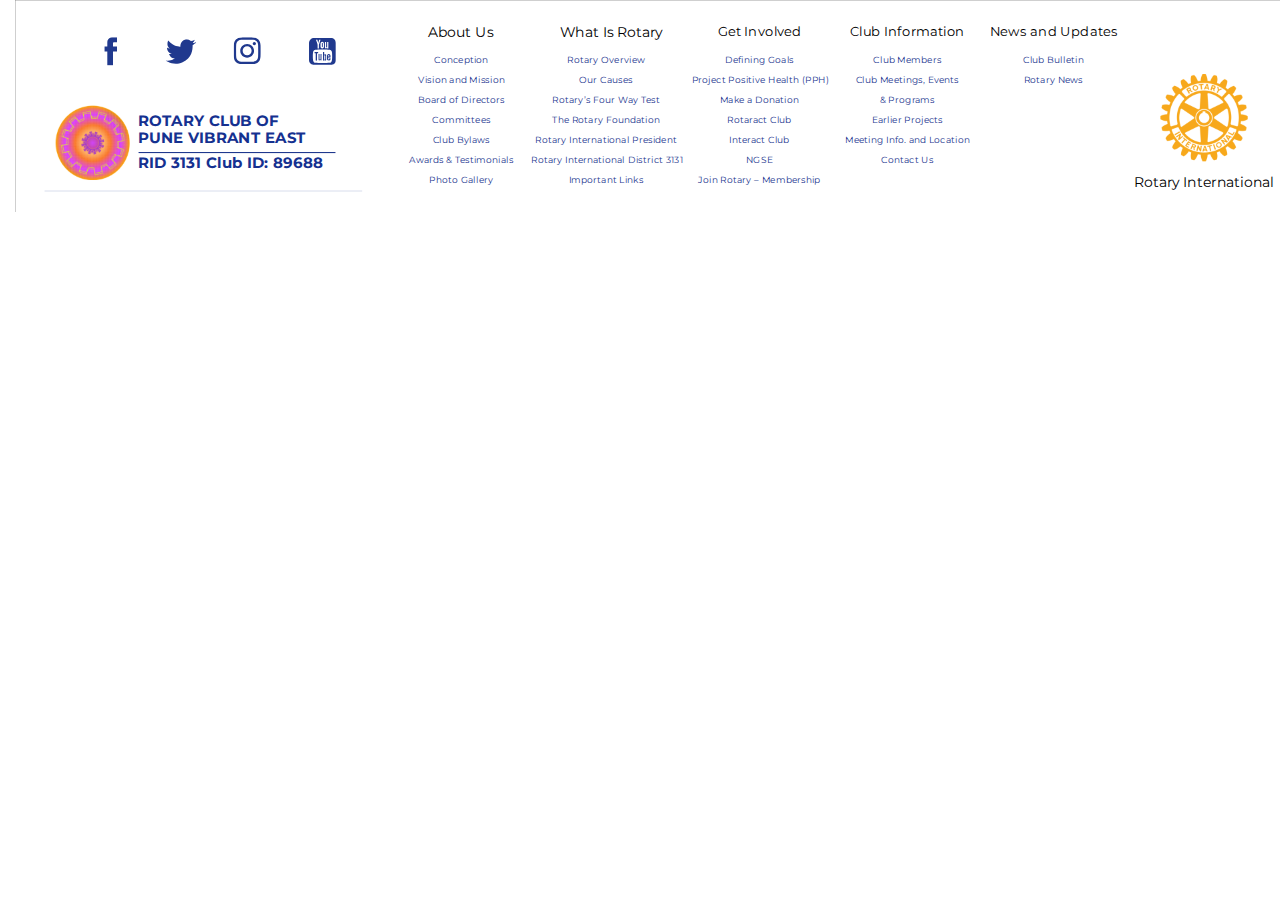
<file: footer/footer.html>
<!DOCTYPE html>
<html>
<head>
<meta charset="utf-8"/>
<meta http-equiv="X-UA-Compatible" content="IE=edge"/>
<meta name="viewport" content="width=device-width, initial-scale=1.0">
<title>Web 1920 – 2</title>
<link rel="preconnect" href="https://fonts.gstatic.com">
<link href="https://fonts.googleapis.com/css2?family=Montserrat:ital,wght@0,100;0,200;0,300;0,500;0,600;0,700;0,800;0,900;1,100;1,400;1,500;1,600;1,700;1,800&display=swap" rel="stylesheet">
<link rel="stylesheet" type="text/css" id="applicationStylesheet" href="footer.css"/>
<link rel="stylesheet" href="https://maxcdn.bootstrapcdn.com/bootstrap/4.0.0/css/bootstrap.min.css" integrity="sha384-Gn5384xqQ1aoWXA+058RXPxPg6fy4IWvTNh0E263XmFcJlSAwiGgFAW/dAiS6JXm" crossorigin="anonymous">
<script id="applicationScript" type="text/javascript" src="footer.js"></script>
</head>
<div class="container-fluid">
<body>
	
<div id="Web_1920__2">
	<svg class="Rectangle_6013">
		<rect id="Rectangle_6013" rx="0" ry="0" x="0" y="0" width="1920" height="320">
		</rect>
	</svg>
	<img id="Mark-of-Excellence-4992" src="Mark-of-Excellence-4992.png" srcset="Mark-of-Excellence-4992.png 1x">
		
	<div id="ROTARY_CLUB_OF__PUNE_VIBRANT_E">
		<span>ROTARY CLUB OF <br/>PUNE VIBRANT EAST</span>
	</div>
	<div id="RID_3131_Club_ID_89688">
		<span>RID 3131 Club ID: 89688</span>
	</div>
	<img id="Final_RCPVE_Logo" src="Final_RCPVE_Logo.png" srcset="Final_RCPVE_Logo.png 1x">
		
	<svg class="Rectangle_6064">
		<rect id="Rectangle_6064" rx="0" ry="0" x="0" y="0" width="296" height="2">
		</rect>
	</svg>
	<svg class="Rectangle_6065">
		<rect id="Rectangle_6065" rx="0" ry="0" x="0" y="0" width="477" height="1">
		</rect>
	</svg>
	<div id="About_Us">
		<span>About Us</span>
	</div>
	<div id="Rotary_International">
		<span>Rotary International</span>
	</div>
	<div id="What_Is_Rotary">
		<span>What Is Rotary</span>
	</div>
	<div id="Get_Involved">
		<span>Get Involved</span>
	</div>
	<div id="Club_Information">
		<span>Club Information</span>
	</div>
	<div id="News_and_Updates">
		<span>News and Updates</span>
	</div>
	<div id="Conception_Vision_and_Mission_">
		<span>Conception<br/>Vision and Mission<br/>Board of Directors<br/>Committees<br/>Club Bylaws<br/>Awards & Testimonials<br/>Photo Gallery</span>
	</div>
	<div id="Club_Bulletin_Rotary_News">
		<span>Club Bulletin<br/>Rotary News</span>
	</div>
	<div id="Club_Members_Club_Meetings_Eve">
		<span>Club Members<br/>Club Meetings, Events <br/>& Programs<br/>Earlier Projects<br/>Meeting Info. and Location<br/>Contact Us</span>
	</div>
	<div id="Defining_Goals_Project_Positiv">
		<span>Defining Goals<br/>Project Positive Health (PPH)<br/>Make a Donation<br/>Rotaract Club<br/>Interact Club<br/>NGSE<br/>Join Rotary – Membership</span>
	</div>
	<div id="Rotary_Overview_Our_Causes_Rot">
		<span>Rotary Overview<br/>Our Causes<br/>Rotary’s Four Way Test<br/>The Rotary Foundation<br/>Rotary International President<br/>Rotary International District 3131<br/>Important Links</span>
	</div>
	<svg class="Path_27231" viewBox="109.372 381.957 19.623 42.513">
		<path id="Path_27231" d="M 128.9952850341797 389.4071044921875 L 124.3632354736328 389.4071044921875 C 122.7251739501953 389.4071044921875 122.3854217529297 390.074462890625 122.3854217529297 391.7672119140625 L 122.3854217529297 395.856201171875 L 128.9952850341797 395.856201171875 L 128.3582305908203 403.0333251953125 L 122.3854217529297 403.0333251953125 L 122.3854217529297 424.470458984375 L 113.8250579833984 424.470458984375 L 113.8250579833984 403.1212158203125 L 109.3720245361328 403.1212158203125 L 109.3720245361328 395.856201171875 L 113.8250579833984 395.856201171875 L 113.8250579833984 390.1322021484375 C 113.8250579833984 384.762939453125 116.6977386474609 381.95703125 123.0679473876953 381.95703125 L 128.9952850341797 381.95703125 L 128.9952850341797 389.4071044921875 Z">
		</path>
	</svg>
	<svg class="Path_27233" viewBox="173.476 382.304 40.396 40.408">
		<path id="Path_27233" d="M 213.7599792480469 394.179931640625 C 213.6629333496094 392.0352783203125 213.3110046386719 390.56103515625 212.8196105957031 389.2840576171875 C 212.3008728027344 387.9522705078125 211.6153259277344 386.8177490234375 210.4929504394531 385.6954345703125 C 209.3706359863281 384.5731201171875 208.2361145019531 383.887451171875 206.9044494628906 383.3687744140625 C 205.6273498535156 382.87744140625 204.1560974121094 382.528564453125 202.0115051269531 382.428466796875 C 199.8517150878906 382.331298828125 199.1631164550781 382.3040771484375 193.6816711425781 382.3040771484375 C 188.1850891113281 382.3040771484375 187.4965515136719 382.331298828125 185.3518981933594 382.428466796875 C 183.1921081542969 382.528564453125 181.7209167480469 382.87744140625 180.4438171386719 383.3687744140625 C 179.1121520996094 383.887451171875 177.9927673339844 384.5731201171875 176.8704528808594 385.6954345703125 C 175.7328796386719 386.8177490234375 175.0473327636719 387.9522705078125 174.5285949707031 389.2840576171875 C 174.0372009277344 390.56103515625 173.6883850097656 392.0352783203125 173.5882873535156 394.179931640625 C 173.4911804199219 396.3397216796875 173.4760437011719 397.025390625 173.4760437011719 402.509765625 C 173.4760437011719 408.0032958984375 173.4911804199219 408.69189453125 173.5882873535156 410.83642578125 C 173.6883850097656 412.996337890625 174.0372009277344 414.4554443359375 174.5285949707031 415.74462890625 C 175.0473327636719 417.0762939453125 175.7328796386719 418.1986083984375 176.8704528808594 419.3179931640625 C 177.9927673339844 420.4403076171875 179.1121520996094 421.1409912109375 180.4438171386719 421.6597900390625 C 181.7209167480469 422.1512451171875 183.1921081542969 422.5030517578125 185.3518981933594 422.6002197265625 C 187.4965515136719 422.7001953125 188.1850891113281 422.71240234375 193.6816711425781 422.71240234375 C 199.1631164550781 422.71240234375 199.8517150878906 422.7001953125 202.0115051269531 422.6002197265625 C 204.1560974121094 422.5030517578125 205.6273498535156 422.1512451171875 206.9044494628906 421.6597900390625 C 208.2361145019531 421.1409912109375 209.3706359863281 420.4403076171875 210.4929504394531 419.3179931640625 C 211.6153259277344 418.1986083984375 212.3008728027344 417.0762939453125 212.8196105957031 415.74462890625 C 213.3110046386719 414.4554443359375 213.6629333496094 412.996337890625 213.7599792480469 410.83642578125 C 213.8570251464844 408.69189453125 213.8722229003906 408.0032958984375 213.8722229003906 402.509765625 C 213.8722229003906 397.025390625 213.8570251464844 396.3397216796875 213.7599792480469 394.179931640625 Z M 210.1138000488281 410.6817626953125 C 210.0288391113281 412.6444091796875 209.7073059082031 413.712158203125 209.4282531738281 414.425048828125 C 209.0641784667969 415.365478515625 208.6274108886719 416.038818359375 207.9145202636719 416.7547607421875 C 207.2138366699219 417.4554443359375 206.5404357910156 417.8892822265625 205.5848693847656 418.2684326171875 C 204.8841857910156 418.5352783203125 203.8042297363281 418.8720703125 201.8416442871094 418.95703125 C 199.7091369628906 419.0540771484375 199.0660705566406 419.0814208984375 193.6816711425781 419.0814208984375 C 188.2821960449219 419.0814208984375 187.6391296386719 419.0540771484375 185.5066223144531 418.95703125 C 183.5439758300781 418.8720703125 182.4792175292969 418.5352783203125 181.7633361816406 418.2684326171875 C 180.8229675292969 417.8892822265625 180.1526184082031 417.4554443359375 179.4366760253906 416.7547607421875 C 178.7359924316406 416.038818359375 178.2991638183594 415.365478515625 177.9200134277344 414.425048828125 C 177.6560974121094 413.712158203125 177.3193664550781 412.6444091796875 177.2344055175781 410.6817626953125 C 177.1373596191406 408.5523681640625 177.1070251464844 407.9061279296875 177.1070251464844 402.509765625 C 177.1070251464844 397.1253662109375 177.1373596191406 396.479248046875 177.2344055175781 394.3466796875 C 177.3193664550781 392.3841552734375 177.6560974121094 391.30419921875 177.9200134277344 390.603515625 C 178.2991638183594 389.651123046875 178.7359924316406 388.9776611328125 179.4366760253906 388.2769775390625 C 180.1526184082031 387.5609130859375 180.8229675292969 387.127197265625 181.7633361816406 386.76318359375 C 182.4792175292969 386.4810791015625 183.5439758300781 386.1595458984375 185.5066223144531 386.0625 C 187.6391296386719 385.9775390625 188.2821960449219 385.9503173828125 193.6816711425781 385.9503173828125 C 199.0660705566406 385.9503173828125 199.7091369628906 385.9775390625 201.8416442871094 386.0625 C 203.8042297363281 386.1595458984375 204.8841857910156 386.4810791015625 205.5848693847656 386.76318359375 C 206.5404357910156 387.127197265625 207.2138366699219 387.5609130859375 207.9145202636719 388.2769775390625 C 208.6274108886719 388.9776611328125 209.0641784667969 389.651123046875 209.4282531738281 390.603515625 C 209.7073059082031 391.30419921875 210.0288391113281 392.3841552734375 210.1138000488281 394.3466796875 C 210.2138977050781 396.479248046875 210.2411804199219 397.1253662109375 210.2411804199219 402.509765625 C 210.2411804199219 407.9061279296875 210.2138977050781 408.5523681640625 210.1138000488281 410.6817626953125 Z M 204.4624938964844 389.299072265625 C 203.1186828613281 389.299072265625 202.0387878417969 390.394287109375 202.0387878417969 391.7259521484375 C 202.0387878417969 393.07275390625 203.1186828613281 394.152587890625 204.4624938964844 394.152587890625 C 205.7972106933594 394.152587890625 206.8892517089844 393.07275390625 206.8892517089844 391.7259521484375 C 206.8892517089844 390.394287109375 205.7972106933594 389.299072265625 204.4624938964844 389.299072265625 Z M 193.6816711425781 392.1324462890625 C 187.9454650878906 392.1324462890625 183.3043518066406 396.7886962890625 183.3043518066406 402.509765625 C 183.3043518066406 408.242919921875 187.9454650878906 412.8841552734375 193.6816711425781 412.8841552734375 C 199.4027404785156 412.8841552734375 204.0560607910156 408.242919921875 204.0560607910156 402.509765625 C 204.0560607910156 396.7886962890625 199.4027404785156 392.1324462890625 193.6816711425781 392.1324462890625 Z M 193.6816711425781 409.2530517578125 C 189.9536437988281 409.2530517578125 186.9383850097656 406.23779296875 186.9383850097656 402.509765625 C 186.9383850097656 398.790771484375 189.9536437988281 395.778564453125 193.6816711425781 395.778564453125 C 197.3976745605469 395.778564453125 200.4128723144531 398.790771484375 200.4128723144531 402.509765625 C 200.4128723144531 406.23779296875 197.3976745605469 409.2530517578125 193.6816711425781 409.2530517578125 Z">
		</path>
	</svg>
	<svg class="Path_27232" viewBox="139.708 382.918 45.859 36.682">
		<path id="Path_27232" d="M 161.7762451171875 394.111083984375 C 161.7762451171875 394.111083984375 151.1986694335938 394.2506103515625 143.5604553222656 384.837890625 C 143.5604553222656 384.837890625 139.729248046875 391.799560546875 145.753662109375 396.7562255859375 C 145.753662109375 396.7562255859375 142.4168701171875 396.0343017578125 141.7009887695313 395.2152099609375 C 141.7009887695313 395.2152099609375 141.4886474609375 402.777587890625 148.881103515625 404.80078125 C 148.881103515625 404.80078125 145.9477844238281 405.1375732421875 144.8223876953125 404.879638671875 C 144.8223876953125 404.879638671875 146.2389831542969 411.18310546875 153.3554382324219 411.4835205078125 C 153.3554382324219 411.4835205078125 148.3502807617188 416.3338623046875 139.7080078125 414.8505859375 C 139.7080078125 414.8505859375 151.1622314453125 423.54443359375 165.1221008300781 417.40771484375 C 179.0819396972656 411.271240234375 180.1557922363281 398.2850341796875 180.2073669433594 391.7904052734375 C 180.2073669433594 391.7904052734375 184.7392578125 388.8389892578125 185.5674438476563 387.3494873046875 C 185.5674438476563 387.3494873046875 180.9717712402344 388.584228515625 180.4106140136719 388.5325927734375 C 180.4106140136719 388.5325927734375 183.289306640625 384.810546875 183.5137939453125 383.697265625 C 183.5137939453125 383.697265625 178.5298461914063 385.8480224609375 177.5773620605469 385.6507568359375 C 177.5773620605469 385.6507568359375 174.0343322753906 381.91064453125 169.0413208007813 383.181640625 C 165.3587036132813 384.1219482421875 162.5618896484375 387.2342529296875 161.9218444824219 390.98046875 C 161.7640991210938 391.899658203125 161.6943054199219 392.943115234375 161.7762451171875 394.111083984375 Z">
		</path>
	</svg>
	<div id="logo">
		<div id="Group_10811">
			<svg class="Path_27225" viewBox="0.003 0 40.483 40.483">
				<path id="Path_27225" d="M 38.25875473022461 2.226901531219482 C 36.77462005615234 0.7423928380012512 34.98648834228516 0 32.895751953125 0 L 7.593555927276611 0 C 5.50281810760498 0 3.714686870574951 0.7423928380012512 2.229901552200317 2.226901531219482 C 0.7453928589820862 3.711687564849854 0.002999929478392005 5.499726295471191 0.002999929478392005 7.590556144714355 L 0.002999929478392005 32.89247512817383 C 0.002999929478392005 34.98311996459961 0.7453928589820862 36.77134323120117 2.229901552200317 38.25613021850586 C 3.714686870574951 39.74091339111328 5.50281810760498 40.48330688476563 7.593555927276611 40.48330688476563 L 32.89547348022461 40.48330688476563 C 34.98621368408203 40.48330688476563 36.77434539794922 39.74091339111328 38.25848388671875 38.25613021850586 C 39.74327087402344 36.77134323120117 40.48566055297852 34.98321151733398 40.48566055297852 32.89247512817383 L 40.48566055297852 7.590556144714355 C 40.48556518554688 5.499726295471191 39.74317169189453 3.711410522460938 38.25875473022461 2.226901531219482 Z M 23.90829086303711 5.850705623626709 L 25.67426681518555 5.850705623626709 L 25.67426681518555 13.0192928314209 C 25.67426681518555 13.44116973876953 25.6824836730957 13.66964721679688 25.70011520385742 13.70481872558594 C 25.71784019470215 13.98600959777832 25.85880279541016 14.12641906738281 26.12217712402344 14.12641906738281 C 26.47352409362793 14.12641906738281 26.84287452697754 13.85427665710449 27.22911834716797 13.30962181091309 L 27.22911834716797 5.850705623626709 L 28.99509239196777 5.850705623626709 L 28.99509239196777 15.6025276184082 L 27.22911834716797 15.6025276184082 L 27.22847366333008 15.6025276184082 L 27.22847366333008 14.54783535003662 C 26.50814247131348 15.33832454681396 25.83184814453125 15.73407745361328 25.19939994812012 15.73407745361328 C 24.63739013671875 15.73407745361328 24.25954627990723 15.49701404571533 24.06596565246582 15.02251625061035 C 23.96035575866699 14.7064323425293 23.90829086303711 14.22307300567627 23.90829086303711 13.57281017303467 L 23.90829086303711 5.850705623626709 L 23.90829086303711 5.850705623626709 Z M 17.24013900756836 9.013583183288574 C 17.24013900756836 7.994616031646729 17.4246768951416 7.230067729949951 17.79365730285645 6.720677375793457 C 18.26797103881836 6.053059101104736 18.95303726196289 5.71906566619873 19.8491325378418 5.71906566619873 C 20.7103328704834 5.71906566619873 21.39576721191406 6.053336620330811 21.90479278564453 6.720677375793457 C 22.2740478515625 7.230160713195801 22.45858764648438 7.994616985321045 22.45858764648438 9.013583183288574 L 22.45858764648438 12.44001960754395 C 22.45858764648438 13.49434375762939 22.2740478515625 14.25870704650879 21.90479278564453 14.73301887512207 C 21.39577102661133 15.40100574493408 20.71033477783203 15.73481559753418 19.8491325378418 15.73481559753418 C 18.95303726196289 15.73481559753418 18.26797103881836 15.40073013305664 17.79365730285645 14.73301887512207 C 17.4246768951416 14.22344207763672 17.24013900756836 13.45907878875732 17.24013900756836 12.44001960754395 L 17.24013900756836 9.013583183288574 Z M 12.49573040008545 2.503475666046143 L 13.89272499084473 7.643267631530762 L 15.2368221282959 2.503475666046143 L 17.21364402770996 2.503475666046143 L 14.84143924713135 10.30496978759766 L 14.84180927276611 10.30496978759766 L 14.84180927276611 15.6025276184082 L 12.89148139953613 15.6025276184082 L 12.89148139953613 10.30496978759766 C 12.69798946380615 9.338623046875 12.29393005371094 7.950490951538086 11.67902374267578 6.140849590301514 C 11.27496242523193 4.928391933441162 11.07279396057129 4.322162628173828 11.07279396057129 4.322162628173828 L 10.43997764587402 2.503475427627563 L 12.49573040008545 2.503475427627563 L 12.49573040008545 2.503475666046143 Z M 34.21381759643555 34.31595993041992 C 34.03813552856445 35.07109451293945 33.66472625732422 35.71231079101563 33.09320449829102 36.2399787902832 C 32.52261352539063 36.76691055297852 31.8596076965332 37.0745964050293 31.10383415222168 37.16275405883789 C 28.69692039489746 37.42594528198242 25.07680702209473 37.557861328125 20.24506759643555 37.557861328125 C 15.41296005249023 37.557861328125 11.79340267181396 37.42585372924805 9.386303901672363 37.16275405883789 C 8.630893707275391 37.0745964050293 7.967706680297852 36.76691055297852 7.396464824676514 36.2399787902832 C 6.8254075050354 35.71231079101563 6.452179908752441 35.07109451293945 6.276412963867188 34.31595993041992 C 5.925156593322754 32.83975982666016 5.749482154846191 30.55534744262695 5.749482154846191 27.46318244934082 C 5.749482154846191 24.42280769348145 5.925156593322754 22.13940811157227 6.276412963867188 20.61040115356445 C 6.452271938323975 19.8372688293457 6.825499534606934 19.19143676757813 7.396464824676514 18.67290687561035 C 7.967706680297852 18.15437507629395 8.639571189880371 17.85121536254883 9.412796974182129 17.76351737976074 C 11.80208015441895 17.49958992004395 15.41296005249023 17.3680419921875 20.24506759643555 17.3680419921875 C 25.09480857849121 17.3680419921875 28.71455001831055 17.49995994567871 31.10383415222168 17.76351737976074 C 31.85961151123047 17.85149192810059 32.52639770507813 18.1542854309082 33.10641098022461 18.67290687561035 C 33.68642044067383 19.19116020202637 34.06463241577148 19.83689880371094 34.24021530151367 20.61040115356445 C 34.57347106933594 22.06869316101074 34.74065017700195 24.35273933410645 34.74065017700195 27.46318244934082 C 34.74074935913086 30.55525398254395 34.56497955322266 32.83929824829102 34.21381759643555 34.31595993041992 Z">
				</path>
			</svg>
			<svg class="Path_27226" viewBox="85.651 224.692 6.115 12.994">
				<path id="Path_27226" d="M 85.6510009765625 226.5370025634766 L 87.70684814453125 226.5370025634766 L 87.70684814453125 237.6855316162109 L 89.65717315673828 237.6855316162109 L 89.65717315673828 226.5370025634766 L 91.76572418212891 226.5370025634766 L 91.76572418212891 224.6919860839844 L 85.6510009765625 224.6919860839844 L 85.6510009765625 226.5370025634766 Z">
				</path>
			</svg>
			<svg class="Path_27227" viewBox="154.745 260.659 5.034 9.804">
				<path id="Path_27227" d="M 158.0133056640625 268.0393676757813 C 157.6267700195313 268.5836486816406 157.2576141357422 268.8560791015625 156.9063720703125 268.8560791015625 C 156.6603393554688 268.8560791015625 156.5285186767578 268.7243347167969 156.5109710693359 268.4608764648438 C 156.4933471679688 268.42578125 156.4844818115234 268.1973876953125 156.4844818115234 267.7753601074219 L 156.4844818115234 260.6589965820313 L 154.7450103759766 260.6589965820313 L 154.7450103759766 268.3022766113281 C 154.7450103759766 268.9700927734375 154.7978057861328 269.444580078125 154.9033203125 269.72509765625 C 155.0613708496094 270.2173156738281 155.4305267333984 270.4630737304688 156.0102691650391 270.4630737304688 C 156.6603393554688 270.4630737304688 157.3280487060547 270.06787109375 158.0133056640625 269.2771301269531 L 158.0133056640625 270.3317260742188 L 159.7789001464844 270.3317260742188 L 159.7789001464844 260.6596374511719 L 158.0133056640625 260.6596374511719 L 158.0133056640625 268.0393676757813 Z">
				</path>
			</svg>
			<svg class="Path_27228" viewBox="225.558 224.692 5.139 13.125">
				<path id="Path_27228" d="M 229.1159057617188 227.8807983398438 C 228.4833679199219 227.8807983398438 227.8857116699219 228.2321472167969 227.323974609375 228.9353179931641 L 227.323974609375 224.6919860839844 L 225.5579833984375 224.6919860839844 L 225.5579833984375 237.6855163574219 L 227.323974609375 237.6855163574219 L 227.323974609375 236.7366180419922 C 227.9033508300781 237.4568634033203 228.5014343261719 237.8169860839844 229.1159057617188 237.8169860839844 C 229.8365173339844 237.8169860839844 230.3018493652344 237.447998046875 230.5122375488281 236.7100372314453 C 230.6354064941406 236.3410491943359 230.6966857910156 235.6997528076172 230.6966857910156 234.7861022949219 L 230.6966857910156 230.9382629394531 C 230.6966857910156 230.0069122314453 230.6347351074219 229.3567199707031 230.5122375488281 228.9877471923828 C 230.3017578125 228.2497863769531 229.8363952636719 227.8807983398438 229.1159057617188 227.8807983398438 Z M 228.9575805664063 234.918212890625 C 228.9575805664063 235.779052734375 228.7029724121094 236.2089538574219 228.193115234375 236.2095947265625 C 227.8949279785156 236.2095947265625 227.6045227050781 236.0688171386719 227.3233032226563 235.7876281738281 L 227.3233032226563 229.8837585449219 C 227.6045227050781 229.6032867431641 227.8948669433594 229.4624328613281 228.193115234375 229.4624328613281 C 228.7029724121094 229.4624328613281 228.9575805664063 229.9011840820313 228.9575805664063 230.7798461914063 L 228.9575805664063 234.918212890625 Z">
				</path>
			</svg>
			<svg class="Path_27229" viewBox="296.068 259.231 5.245 9.937">
				<path id="Path_27229" d="M 299.5204162597656 266.2555236816406 C 299.5204162597656 266.43994140625 299.515869140625 266.5846252441406 299.5077514648438 266.6902160644531 C 299.4991760253906 266.7957458496094 299.4943542480469 266.8572998046875 299.4943542480469 266.8746643066406 C 299.3891296386719 267.3311462402344 299.1253967285156 267.5595397949219 298.7037048339844 267.5595397949219 C 298.1062622070313 267.5595397949219 297.8074035644531 267.1115417480469 297.8074035644531 266.2156066894531 L 297.8074035644531 264.5027160644531 L 301.3128662109375 264.5027160644531 L 301.3128662109375 262.4992065429688 C 301.3128662109375 261.4803466796875 301.1287231445313 260.7250366210938 300.7594299316406 260.2328186035156 C 300.2854919433594 259.5653076171875 299.6000061035156 259.2310180664063 298.7037048339844 259.2310180664063 C 297.8074035644531 259.2310180664063 297.1049194335938 259.565185546875 296.594970703125 260.2328186035156 C 296.2435913085938 260.7073059082031 296.0680236816406 261.4632568359375 296.0680236816406 262.4992065429688 L 296.0680236816406 265.8993225097656 C 296.0680236816406 266.9361267089844 296.2524719238281 267.6919250488281 296.6214294433594 268.1664123535156 C 297.1313171386719 268.8339233398438 297.8427734375 269.168212890625 298.7567749023438 269.168212890625 C 299.6880493164063 269.168212890625 300.3906555175781 268.8168640136719 300.8655090332031 268.1136779785156 C 301.0762023925781 267.7971496582031 301.2085876464844 267.4458923339844 301.260986328125 267.0594482421875 C 301.2957763671875 266.8133544921875 301.3134155273438 266.4355163574219 301.3134155273438 265.926025390625 L 301.3134155273438 265.6894226074219 L 301.3134155273438 265.6887817382813 L 299.5209655761719 265.6887817382813 L 299.5209655761719 266.2555847167969 L 299.5204162597656 266.2555847167969 Z M 297.8080444335938 262.1568298339844 C 297.8080444335938 261.2609252929688 298.0981140136719 260.8129272460938 298.6778564453125 260.8129272460938 C 299.2578735351563 260.8129272460938 299.5475158691406 261.2609252929688 299.5475158691406 262.1568298339844 L 299.5475158691406 263.0533752441406 L 297.8080444335938 263.0533752441406 L 297.8080444335938 262.1568298339844 Z">
				</path>
			</svg>
			<svg class="Path_27230" viewBox="205.852 79.08 1.687 6.826">
				<path id="Path_27230" d="M 206.6953125 85.90618133544922 C 207.2575988769531 85.90618133544922 207.5385894775391 85.4583740234375 207.5385894775391 84.56227111816406 L 207.5385894775391 80.45059204101563 C 207.5385894775391 79.53713989257813 207.2575988769531 79.08000183105469 206.6953125 79.08000183105469 C 206.1331024169922 79.08000183105469 205.8519897460938 79.53713989257813 205.8519897460938 80.45059204101563 L 205.8519897460938 84.56227111816406 C 205.8519897460938 85.45809173583984 206.1331024169922 85.90618133544922 206.6953125 85.90618133544922 Z">
				</path>
			</svg>
		</div>
	</div>
</div>
</body></div>
</html>
</file>
<file: navbar.css>
body{
	margin-left: -33px;
}

.About_Us_Class {
	left: 899px;
	top: 75px;
	position: absolute;
	overflow: visible;
	width: 103px;
	white-space: nowrap;
	line-height: 25px;
	margin-top: -2px;
	text-align: center;
	font-family: Montserrat;
	font-style: normal;
	font-weight: bold;
	font-size: 21px;
	color: rgba(32,57,142,1);
}
.What_Is_Rotary_Class {
	left: 1050px;
	top: 75px;
	position: absolute;
	overflow: visible;
	width: 157px;
	white-space: nowrap;
	line-height: 25px;
	margin-top: -2px;
	text-align: center;
	font-family: Montserrat;
	font-style: normal;
	font-weight: bold;
	font-size: 21px;
	color: rgba(25,51,142,1);
}


.Get_Involved_Class {
	left: 1248px;
	top: 75px;
	position: absolute;
	overflow: visible;
	width: 125px;
	white-space: nowrap;
	line-height: 24px;
	margin-top: -2px;
	text-align: center;
	font-family: Montserrat;
	font-style: normal;
	font-weight: normal;
	font-size: 20px;
	color: rgba(25,51,142,1);
}

.Club_Information_Class {
	left: 1425px;
	top: 75px;
	position: absolute;
	overflow: visible;
	width: 173px;
	white-space: nowrap;
	line-height: 24px;
	margin-top: -2px;
	text-align: center;
	font-family: Montserrat;
	font-style: normal;
	font-weight: normal;
	font-size: 20px;
	color: rgba(25,51,142,1);
}
.News_and_Updates_Class {
	left: 1635px;
	top: 75px;
	position: absolute;
	overflow: visible;
	width: 191px;
	white-space: nowrap;
	line-height: 24px;
	margin-top: -2px;
	text-align: center;
	font-family: Montserrat;
	font-style: normal;
	font-weight: normal;
	font-size: 20px;
	color: rgba(25,51,142,1);
}

.dropbtn {
	background-color:  #42a7f5;
	color: white;
	padding: 16px;
	font-size: 16px;
	border: none;
  }
  
  .dropdown {
	position: relative;
	display: inline-block;
  }
  
  .dropdown-content {
	display: none;
	position: absolute;
	background-color:#ffffff;
	min-width: 160px;
	box-shadow: 0px 8px 16px 0px rgba(0,0,0,0.2);
	z-index: 1;
  }
  
  .dropdown-content a {
	color: black;
	text-align: left;
	padding: 12px 16px;
	text-decoration: none;
	display: block;
  }
  .button {background-color: #ffffff;color:  rgb(21, 144, 144);}
  .dropdown-content a:hover {background-color: rgb(253, 253, 253);}
  
  .dropdown:hover .dropdown-content {display: block;}
  
  .dropdown:hover .dropbtn {background-color: rgb(21, 140, 144);}



  .button1 {
	background-color: #153190;
	border: none;
	color: white;
	padding: 25px;
	text-align: center;
	text-decoration: none;
	font-family: Montserrat;
	font-weight: bold;
	display: inline-block;
	font-size: 20px;
	margin: 4px 2px;
	cursor: pointer;
  }
  .buttonGetStarted {border-radius: 30px;
  }


  a:link {
	color: black;
	background-color: transparent;
	text-decoration: none;
  }
  a:visited {
	color: black;
	background-color: transparent;
	text-decoration: none;
  }
  a:hover {
	color: blue;
	background-color: transparent;
	text-decoration: underline;
  }
  a:active {
	color: rgb(231, 129, 180);
	background-color: transparent;
	text-decoration: underline;
  }
</file>
<file: RCPVE_Home.css>
.mediaViewInfo {
	--web-view-name: RCPVE Home;
	--web-view-id: RCPVE_Home;
	--web-scale-to-fit: true;
	--web-scale-to-fit-type: width;
	--web-enable-scale-up: true;
	--web-enable-deep-linking: true;
}
:root {
	--web-view-ids: RCPVE_Home;
}

body{
	margin-left: -33px;
}

* {
	margin: 0;
	padding: 0;
	box-sizing: border-box;
	border: none;
}
/*

.dropbtn {
	background-color:  rgba(21,49,144,1);
	color: white;
	padding: 16px;
	font-size: 16px;
	border: none;
  }
  
  .dropdown {
	position: relative;
	display: inline-block;
  }
  
  .dropdown-content {
	display: none;
	position: absolute;
	background-color: rgba(21,49,144,1);
	min-width: 160px;
	box-shadow: 0px 8px 16px 0px rgba(0,0,0,0.2);
	z-index: 1;
  }
  
  .dropdown-content a {
	color: black;
	padding: 12px 16px;
	text-decoration: none;
	display: block;
  }
  .button {background-color: #ffffff;color:  rgba(21,49,144,1);}
  .dropdown-content a:hover {background-color: rgb(253, 253, 253);}
  
  .dropdown:hover .dropdown-content {display: block;}
  
  .dropdown:hover .dropbtn {background-color: rgba(21,49,144,1);}

*/
  #RCPVE_Home {
	position: absolute;
	width: 1920px;
	height: 7560px;
	background-color: rgba(255,255,255,1);
	overflow: hidden;
	--web-view-name: RCPVE Home;
	--web-view-id: RCPVE_Home;
	--web-scale-to-fit: true;
	--web-scale-to-fit-type: width;
	--web-enable-scale-up: true;
	--web-enable-deep-linking: true;
}
@keyframes fadein {

	0% {
		opacity: 0;
	}
	100% {
		opacity: 1;
	}

}
#Path_27223_o {
	fill: url(#Path_27223_o);
}
.Path_27223_o {
	overflow: visible;
	position: absolute;
	width: 1920px;
	height: 7560px;
	left: 0px;
	top: 0px;
	transform: matrix(1,0,0,1,0,0);
}
#Rectangle_2407 {
	fill: rgba(248,248,248,1);
}
.Rectangle_2407 {
	position: absolute;
	overflow: visible;
	width: 1728.772px;
	height: 7560.482px;
	left: 95.939px;
	top: -0.482px;
}
#CONCEPTION {
	left: 165px;
	top: 1180px;
	position: absolute;
	overflow: visible;
	width: 332px;
	white-space: nowrap;
	line-height: 65px;
	margin-top: -10.5px;
	text-align: left;
	font-family: Montserrat;
	font-style: normal;
	font-weight: bold;
	font-size: 44px;
	color: rgba(21,49,144,1);
	letter-spacing: 0.5px;
}
#VISION__MISSION {
	left: 165px;
	top: 1899px;
	position: absolute;
	overflow: visible;
	width: 452px;
	white-space: nowrap;
	line-height: 65px;
	margin-top: -10.5px;
	text-align: left;
	font-family: Montserrat;
	font-style: normal;
	font-weight: bold;
	font-size: 44px;
	color: rgba(21,49,144,1);
	letter-spacing: 0.5px;
}
#BOARD_OF_DIRECTORS {
	left: 165px;
	top: 2473px;
	position: absolute;
	overflow: visible;
	width: 570px;
	white-space: nowrap;
	line-height: 65px;
	margin-top: -10.5px;
	text-align: left;
	font-family: Montserrat;
	font-style: normal;
	font-weight: bold;
	font-size: 44px;
	color: rgba(21,49,144,1);
	letter-spacing: 0.5px;
}
#COMMITTEES {
	left: 165px;
	top: 3840px;
	position: absolute;
	overflow: visible;
	width: 330px;
	white-space: nowrap;
	line-height: 65px;
	margin-top: -10.5px;
	text-align: left;
	font-family: Montserrat;
	font-style: normal;
	font-weight: bold;
	font-size: 44px;
	color: rgba(21,49,144,1);
	letter-spacing: 0.5px;
}
#CLUB_BYLAWS {
	left: 165px;
	top: 4700px;
	position: absolute;
	overflow: visible;
	width: 362px;
	white-space: nowrap;
	line-height: 65px;
	margin-top: -10.5px;
	text-align: left;
	font-family: Montserrat;
	font-style: normal;
	font-weight: bold;
	font-size: 44px;
	color: rgba(21,49,144,1);
	letter-spacing: 0.5px;
}
#AWARDS__TESTIMONIALS {
	left: 165px;
	top: 5072px;
	position: absolute;
	overflow: visible;
	width: 657px;
	white-space: nowrap;
	line-height: 65px;
	margin-top: -10.5px;
	text-align: left;
	font-family: Montserrat;
	font-style: normal;
	font-weight: bold;
	font-size: 44px;
	color: rgba(21,49,144,1);
	letter-spacing: 0.5px;
}
#PHOTO_GALLERY {
	left: 165px;
	top: 5990px;
	position: absolute;
	overflow: visible;
	width: 420px;
	white-space: nowrap;
	line-height: 65px;
	margin-top: -10.5px;
	text-align: left;
	font-family: Montserrat;
	font-style: normal;
	font-weight: bold;
	font-size: 44px;
	color: rgba(21,49,144,1);
	letter-spacing: 0.5px;
}
#Highlight {
	left: 168.238px;
	top: 382.797px;
	position: absolute;
	overflow: visible;
	width: 518px;
	white-space: nowrap;
	line-height: 126px;
	margin-top: -10.5px;
	text-align: left;
	font-family: Montserrat;
	font-style: normal;
	font-weight: bold;
	font-size: 80px;
	color: rgba(21,49,144,1);
}
#Main {
	left: 165.205px;
	top: 283.547px;
	position: absolute;
	overflow: visible;
	width: 250px;
	white-space: nowrap;
	line-height: 127px;
	margin-top: -10.5px;
	text-align: left;
	font-family: Montserrat;
	font-style: normal;
	font-weight: bold;
	font-size: 80px;
	color: rgba(21,49,144,1);
}
#REGISTER_FOR_PPH_APP_ {
	left: 174.809px;
	top: 552.701px;
	position: absolute;
	overflow: visible;
	width: 661.251px;
	height: 141.0544891357422px;
	text-align: left;
	font-family: Montserrat;
	font-style: normal;
	font-weight: bold;
	font-size: 18px;
	color: rgba(18,47,144,1);
}
#Path_27219 {
	fill: rgba(32,57,142,1);
}
.Path_27219 {
	filter: drop-shadow(-1px 7px 5px rgba(0, 0, 0, 0.2));
	overflow: visible;
	position: absolute;
	width: 240.818px;
	height: 71.625px;
	left: 174.809px;
	top: 788.826px;
	transform: matrix(1,0,0,1,0,0);
}
#GET_STARTED {
	left: 213.916px;
	top: 815px;
	position: absolute;
	overflow: visible;
	width: 147px;
	white-space: nowrap;
	line-height: 25px;
	margin-top: -2px;
	text-align: center;
	font-family: Montserrat;
	font-style: normal;
	font-weight: medium;
	font-size: 21px;
	color: rgba(255,255,255,1);
}
#Path_27220 {
	fill: rgba(32,57,142,1);
}
.Path_27220 {
	overflow: hidden;
	position: absolute;
	cursor: pointer;
	z-index: 99999;
	width: 19.623px;
	height: 42.513px;
	left: 174.809px;
	top: 958.975px;
	transform: matrix(1,0,0,1,0,0);
}
#Path_27221 {
	fill: rgba(32,57,142,1);
}
.Path_27221 {
	overflow: visible;
	position: absolute;
	cursor: pointer;
	z-index: 99999;
	width: 40.396px;
	height: 40.408px;
	left: 369.264px;
	top: 960.027px;
	transform: matrix(1,0,0,1,0,0);
}
#Path_27222 {
	fill: rgba(32,57,142,1);
}
.Path_27222 {
	overflow: hidden;
	position: relative;
	cursor: pointer;
	z-index: 99999;
	width: 45.859px;
	height: 36.682px;
	left: 266.832px;
	top: 961.891px;
	transform: matrix(1,0,0,1,0,0);
}
#Component_4__1 {
	position: absolute;
	width: 1778.326px;
	height: 2160.483px;
	left: 242.939px;
	top: -254.482px;
	overflow: visible;
	/*z-index: 5000000;*/
}
#Group_9688 {
	position: absolute;
	width: 620.596px;
	height: 620.596px;
	left: 658.226px;
	top: 639.578px;
	overflow: visible;
}
#Ellipse_5540 {
	fill: rgba(0,0,0,0);
	stroke: rgba(169,179,213,1);
	stroke-width: 1.5934200286865234px;
	stroke-linejoin: miter;
	stroke-linecap: butt;
	stroke-miterlimit: 10;
	shape-rendering: auto;
}
.Ellipse_5540 {
	width: 438.828px;
	height: 438.828px;
	position: absolute;
	overflow: visible;
	transform: translate(0px, 0px) matrix(1,0,0,1,90.8842,90.8842) rotate(-45deg);
	transform-origin: center;
}
#Ellipse_5541 {
	fill: rgba(0,0,0,0);
	stroke: rgba(169,179,213,1);
	stroke-width: 1.5934200286865234px;
	stroke-linejoin: miter;
	stroke-linecap: butt;
	stroke-miterlimit: 10;
	shape-rendering: auto;
}
.Ellipse_5541 {
	position: absolute;
	overflow: visible;
	width: 409.937px;
	height: 409.937px;
	left: 106.126px;
	top: 106.126px;
}
#Ellipse_5542 {
	fill: rgba(0,0,0,0);
	stroke: rgba(169,179,213,1);
	stroke-width: 1.5934200286865234px;
	stroke-linejoin: miter;
	stroke-linecap: butt;
	stroke-miterlimit: 10;
	shape-rendering: auto;
}
.Ellipse_5542 {
	position: absolute;
	overflow: visible;
	width: 379.454px;
	height: 379.454px;
	left: 121.368px;
	top: 121.368px;
}
#Ellipse_5543 {
	fill: rgba(0,0,0,0);
	stroke: rgba(169,179,213,1);
	stroke-width: 1.5934200286865234px;
	stroke-linejoin: miter;
	stroke-linecap: butt;
	stroke-miterlimit: 10;
	shape-rendering: auto;
}
.Ellipse_5543 {
	position: absolute;
	overflow: visible;
	width: 348.97px;
	height: 348.97px;
	left: 136.61px;
	top: 136.61px;
}
#Ellipse_5544 {
	fill: rgba(0,0,0,0);
	stroke: rgba(169,179,213,1);
	stroke-width: 1.5934200286865234px;
	stroke-linejoin: miter;
	stroke-linecap: butt;
	stroke-miterlimit: 10;
	shape-rendering: auto;
}
.Ellipse_5544 {
	position: absolute;
	overflow: visible;
	width: 318.487px;
	height: 318.487px;
	left: 151.851px;
	top: 151.852px;
}
#Ellipse_5545 {
	fill: rgba(0,0,0,0);
	stroke: rgba(169,179,213,1);
	stroke-width: 1.5934200286865234px;
	stroke-linejoin: miter;
	stroke-linecap: butt;
	stroke-miterlimit: 10;
	shape-rendering: auto;
}
.Ellipse_5545 {
	width: 286.41px;
	height: 286.41px;
	position: absolute;
	overflow: visible;
	transform: translate(0px, 0px) matrix(1,0,0,1,167.0931,167.0932) rotate(-15.173deg);
	transform-origin: center;
}
#Ellipse_5546 {
	fill: rgba(0,0,0,0);
	stroke: rgba(169,179,213,1);
	stroke-width: 1.5934200286865234px;
	stroke-linejoin: miter;
	stroke-linecap: butt;
	stroke-miterlimit: 10;
	shape-rendering: auto;
}
.Ellipse_5546 {
	width: 255.926px;
	height: 255.926px;
	position: absolute;
	overflow: visible;
	transform: translate(0px, 0px) matrix(1,0,0,1,182.3351,182.3352) rotate(-71.088deg);
	transform-origin: center;
}
#Ellipse_5547 {
	fill: rgba(0,0,0,0);
	stroke: rgba(169,179,213,1);
	stroke-width: 1.5934200286865234px;
	stroke-linejoin: miter;
	stroke-linecap: butt;
	stroke-miterlimit: 10;
	shape-rendering: auto;
}
.Ellipse_5547 {
	width: 225.443px;
	height: 225.443px;
	position: absolute;
	overflow: visible;
	transform: translate(0px, 0px) matrix(1,0,0,1,197.5769,197.5769) rotate(-71.047deg);
	transform-origin: center;
}
#Ellipse_5548 {
	fill: rgba(0,0,0,0);
	stroke: rgba(169,179,213,1);
	stroke-width: 1.5934200286865234px;
	stroke-linejoin: miter;
	stroke-linecap: butt;
	stroke-miterlimit: 10;
	shape-rendering: auto;
}
.Ellipse_5548 {
	position: absolute;
	overflow: visible;
	width: 196.552px;
	height: 196.552px;
	left: 212.819px;
	top: 212.819px;
}
#Ellipse_5549 {
	fill: rgba(0,0,0,0);
	stroke: rgba(169,179,213,1);
	stroke-width: 1.5934200286865234px;
	stroke-linejoin: miter;
	stroke-linecap: butt;
	stroke-miterlimit: 10;
	shape-rendering: auto;
}
.Ellipse_5549 {
	position: absolute;
	overflow: visible;
	width: 166.068px;
	height: 166.068px;
	left: 228.061px;
	top: 228.061px;
}
#Ellipse_5550 {
	fill: rgba(0,0,0,0);
	stroke: rgba(169,179,213,1);
	stroke-width: 1.5934200286865234px;
	stroke-linejoin: miter;
	stroke-linecap: butt;
	stroke-miterlimit: 10;
	shape-rendering: auto;
}
.Ellipse_5550 {
	position: absolute;
	overflow: visible;
	width: 135.585px;
	height: 135.585px;
	left: 243.302px;
	top: 243.302px;
}
#Ellipse_5551 {
	fill: rgba(0,0,0,0);
	stroke: rgba(169,179,213,1);
	stroke-width: 1.5934200286865234px;
	stroke-linejoin: miter;
	stroke-linecap: butt;
	stroke-miterlimit: 10;
	shape-rendering: auto;
}
.Ellipse_5551 {
	position: absolute;
	overflow: visible;
	width: 105.101px;
	height: 105.101px;
	left: 258.544px;
	top: 258.544px;
}
#Ellipse_5552 {
	fill: rgba(0,0,0,0);
	stroke: rgba(169,179,213,1);
	stroke-width: 1.5934200286865234px;
	stroke-linejoin: miter;
	stroke-linecap: butt;
	stroke-miterlimit: 10;
	shape-rendering: auto;
}
.Ellipse_5552 {
	position: absolute;
	overflow: visible;
	width: 74.618px;
	height: 74.618px;
	left: 273.786px;
	top: 273.786px;
}
#Path_27169 {
	fill: rgba(0,0,0,0);
	stroke: rgba(169,179,213,1);
	stroke-width: 1.5934200286865234px;
	stroke-linejoin: miter;
	stroke-linecap: butt;
	stroke-miterlimit: 10;
	shape-rendering: auto;
}
.Path_27169 {
	overflow: visible;
	position: absolute;
	width: 44.134px;
	height: 44.134px;
	left: 289.028px;
	top: 289.029px;
	transform: matrix(1,0,0,1,0,0);
}
#Group_9689 {
	position: absolute;
	width: 232.764px;
	height: 232.764px;
	left: 440.382px;
	top: 328.486px;
	overflow: visible;
}
#Ellipse_5553 {
	fill: rgba(0,0,0,0);
	stroke: rgba(149,161,202,1);
	stroke-width: 1px;
	stroke-linejoin: miter;
	stroke-linecap: butt;
	stroke-miterlimit: 10;
	shape-rendering: auto;
}
.Ellipse_5553 {
	width: 164.589px;
	height: 164.589px;
	position: absolute;
	overflow: visible;
	transform: translate(0px, 0px) matrix(1,0,0,1,34.0875,34.0875) rotate(-45deg);
	transform-origin: center;
}
#Ellipse_5554 {
	fill: rgba(0,0,0,0);
	stroke: rgba(149,161,202,1);
	stroke-width: 1px;
	stroke-linejoin: miter;
	stroke-linecap: butt;
	stroke-miterlimit: 10;
	shape-rendering: auto;
}
.Ellipse_5554 {
	width: 139.817px;
	height: 139.817px;
	position: absolute;
	overflow: visible;
	transform: translate(0px, 0px) matrix(1,0,0,1,46.4736,46.4736) rotate(-39.449deg);
	transform-origin: center;
}
#Ellipse_5555 {
	fill: rgba(0,0,0,0);
	stroke: rgba(149,161,202,1);
	stroke-width: 1px;
	stroke-linejoin: miter;
	stroke-linecap: butt;
	stroke-miterlimit: 10;
	shape-rendering: auto;
}
.Ellipse_5555 {
	width: 115.045px;
	height: 115.045px;
	position: absolute;
	overflow: visible;
	transform: translate(0px, 0px) matrix(1,0,0,1,58.8596,58.8597) rotate(-45deg);
	transform-origin: center;
}
#Ellipse_5556 {
	fill: rgba(0,0,0,0);
	stroke: rgba(149,161,202,1);
	stroke-width: 1px;
	stroke-linejoin: miter;
	stroke-linecap: butt;
	stroke-miterlimit: 10;
	shape-rendering: auto;
}
.Ellipse_5556 {
	width: 90.272px;
	height: 90.272px;
	position: absolute;
	overflow: visible;
	transform: translate(0px, 0px) matrix(1,0,0,1,71.2458,71.2457) rotate(-45deg);
	transform-origin: center;
}
#Ellipse_5557 {
	fill: rgba(0,0,0,0);
	stroke: rgba(149,161,202,1);
	stroke-width: 1px;
	stroke-linejoin: miter;
	stroke-linecap: butt;
	stroke-miterlimit: 10;
	shape-rendering: auto;
}
.Ellipse_5557 {
	width: 65.5px;
	height: 65.5px;
	position: absolute;
	overflow: visible;
	transform: translate(0px, 0px) matrix(1,0,0,1,83.6319,83.6319) rotate(-45deg);
	transform-origin: center;
}
#Path_27170 {
	fill: rgba(0,0,0,0);
	stroke: rgba(149,161,202,1);
	stroke-width: 1px;
	stroke-linejoin: miter;
	stroke-linecap: butt;
	stroke-miterlimit: 10;
	shape-rendering: auto;
}
.Path_27170 {
	overflow: visible;
	position: absolute;
	width: 41.727px;
	height: 41.727px;
	left: 96.018px;
	top: 96.018px;
	transform: matrix(1,0,0,1,0,0);
}
#Path_27171 {
	fill: rgba(0,0,0,0);
	stroke: rgba(149,161,202,1);
	stroke-width: 1px;
	stroke-linejoin: miter;
	stroke-linecap: butt;
	stroke-miterlimit: 10;
	shape-rendering: auto;
}
.Path_27171 {
	overflow: visible;
	position: absolute;
	width: 16.956px;
	height: 16.956px;
	left: 108.404px;
	top: 108.403px;
	transform: matrix(1,0,0,1,0,0);
}
#Group_9690 {
	position: absolute;
	width: 17.889px;
	height: 17.889px;
	left: 671.451px;
	top: 919.66px;
	overflow: visible;
}
#Line_45 {
	fill: transparent;
	stroke: rgba(169,179,213,1);
	stroke-width: 2px;
	stroke-linejoin: miter;
	stroke-linecap: round;
	stroke-miterlimit: 10;
	shape-rendering: auto;
}
.Line_45 {
	overflow: visible;
	position: absolute;
	width: 20.717px;
	height: 20.718px;
	left: 0px;
	top: 0px;
	transform: matrix(1,0,0,1,0,0);
}
#Line_46 {
	fill: transparent;
	stroke: rgba(169,179,213,1);
	stroke-width: 2px;
	stroke-linejoin: miter;
	stroke-linecap: round;
	stroke-miterlimit: 10;
	shape-rendering: auto;
}
.Line_46 {
	overflow: visible;
	position: absolute;
	width: 20.717px;
	height: 20.718px;
	left: 0px;
	top: 0px;
	transform: matrix(1,0,0,1,0,0);
}
#Group_9691 {
	position: absolute;
	width: 14.125px;
	height: 14.125px;
	left: 1353.608px;
	top: 1211.092px;
	overflow: visible;
}
#Line_47 {
	fill: transparent;
	stroke: rgba(169,179,213,1);
	stroke-width: 2px;
	stroke-linejoin: miter;
	stroke-linecap: round;
	stroke-miterlimit: 10;
	shape-rendering: auto;
}
.Line_47 {
	overflow: visible;
	position: absolute;
	width: 16.952px;
	height: 16.196px;
	left: 0px;
	top: 0.378px;
	transform: matrix(1,0,0,1,0,0);
}
#Line_48 {
	fill: transparent;
	stroke: rgba(169,179,213,1);
	stroke-width: 2px;
	stroke-linejoin: miter;
	stroke-linecap: round;
	stroke-miterlimit: 10;
	shape-rendering: auto;
}
.Line_48 {
	overflow: visible;
	position: absolute;
	width: 16.196px;
	height: 16.952px;
	left: 0.378px;
	top: 0px;
	transform: matrix(1,0,0,1,0,0);
}
#Group_9692 {
	position: absolute;
	width: 14.125px;
	height: 14.125px;
	left: 549.701px;
	top: 276.953px;
	overflow: visible;
}
#Line_49 {
	fill: transparent;
	stroke: rgba(149,161,202,1);
	stroke-width: 2px;
	stroke-linejoin: miter;
	stroke-linecap: round;
	stroke-miterlimit: 10;
	shape-rendering: auto;
}
.Line_49 {
	overflow: visible;
	position: absolute;
	width: 16.952px;
	height: 16.196px;
	left: 0px;
	top: 0.378px;
	transform: matrix(1,0,0,1,0,0);
}
#Line_50 {
	fill: transparent;
	stroke: rgba(149,161,202,1);
	stroke-width: 2px;
	stroke-linejoin: miter;
	stroke-linecap: round;
	stroke-miterlimit: 10;
	shape-rendering: auto;
}
.Line_50 {
	overflow: visible;
	position: absolute;
	width: 16.196px;
	height: 16.952px;
	left: 0.378px;
	top: 0px;
	transform: matrix(1,0,0,1,0,0);
}
#Group_9693 {
	position: absolute;
	width: 120.509px;
	height: 92.611px;
	left: 549.507px;
	top: 597.471px;
	overflow: visible;
}
#Path_27172 {
	fill: rgba(149,161,202,1);
}
.Path_27172 {
	overflow: visible;
	position: absolute;
	width: 8.915px;
	height: 8.918px;
	left: 0px;
	top: 0px;
	transform: matrix(1,0,0,1,0,0);
}
#Path_27173 {
	fill: rgba(149,161,202,1);
}
.Path_27173 {
	overflow: visible;
	position: absolute;
	width: 8.918px;
	height: 8.918px;
	left: 27.895px;
	top: 0px;
	transform: matrix(1,0,0,1,0,0);
}
#Path_27174 {
	fill: rgba(149,161,202,1);
}
.Path_27174 {
	overflow: visible;
	position: absolute;
	width: 8.918px;
	height: 8.918px;
	left: 55.794px;
	top: 0px;
	transform: matrix(1,0,0,1,0,0);
}
#Path_27175 {
	fill: rgba(149,161,202,1);
}
.Path_27175 {
	overflow: visible;
	position: absolute;
	width: 8.918px;
	height: 8.918px;
	left: 83.692px;
	top: 0px;
	transform: matrix(1,0,0,1,0,0);
}
#Path_27176 {
	fill: rgba(149,161,202,1);
}
.Path_27176 {
	overflow: visible;
	position: absolute;
	width: 8.918px;
	height: 8.918px;
	left: 111.591px;
	top: 0px;
	transform: matrix(1,0,0,1,0,0);
}
#Path_27177 {
	fill: rgba(149,161,202,1);
}
.Path_27177 {
	overflow: visible;
	position: absolute;
	width: 8.915px;
	height: 8.918px;
	left: 0px;
	top: 27.898px;
	transform: matrix(1,0,0,1,0,0);
}
#Path_27178 {
	fill: rgba(149,161,202,1);
}
.Path_27178 {
	overflow: visible;
	position: absolute;
	width: 8.918px;
	height: 8.918px;
	left: 27.895px;
	top: 27.898px;
	transform: matrix(1,0,0,1,0,0);
}
#Path_27179 {
	fill: rgba(149,161,202,1);
}
.Path_27179 {
	overflow: visible;
	position: absolute;
	width: 8.918px;
	height: 8.918px;
	left: 55.794px;
	top: 27.898px;
	transform: matrix(1,0,0,1,0,0);
}
#Path_27180 {
	fill: rgba(149,161,202,1);
}
.Path_27180 {
	overflow: visible;
	position: absolute;
	width: 8.918px;
	height: 8.918px;
	left: 83.692px;
	top: 27.898px;
	transform: matrix(1,0,0,1,0,0);
}
#Path_27181 {
	fill: rgba(149,161,202,1);
}
.Path_27181 {
	overflow: visible;
	position: absolute;
	width: 8.918px;
	height: 8.918px;
	left: 111.591px;
	top: 27.898px;
	transform: matrix(1,0,0,1,0,0);
}
#Path_27182 {
	fill: rgba(149,161,202,1);
}
.Path_27182 {
	overflow: visible;
	position: absolute;
	width: 8.915px;
	height: 8.915px;
	left: 0px;
	top: 55.797px;
	transform: matrix(1,0,0,1,0,0);
}
#Path_27183 {
	fill: rgba(149,161,202,1);
}
.Path_27183 {
	overflow: visible;
	position: absolute;
	width: 8.918px;
	height: 8.915px;
	left: 27.895px;
	top: 55.797px;
	transform: matrix(1,0,0,1,0,0);
}
#Path_27184 {
	fill: rgba(149,161,202,1);
}
.Path_27184 {
	overflow: visible;
	position: absolute;
	width: 8.918px;
	height: 8.915px;
	left: 55.794px;
	top: 55.797px;
	transform: matrix(1,0,0,1,0,0);
}
#Path_27185 {
	fill: rgba(149,161,202,1);
}
.Path_27185 {
	overflow: visible;
	position: absolute;
	width: 8.918px;
	height: 8.915px;
	left: 83.692px;
	top: 55.797px;
	transform: matrix(1,0,0,1,0,0);
}
#Path_27186 {
	fill: rgba(149,161,202,1);
}
.Path_27186 {
	overflow: visible;
	position: absolute;
	width: 8.918px;
	height: 8.915px;
	left: 111.591px;
	top: 55.797px;
	transform: matrix(1,0,0,1,0,0);
}
#Path_27187 {
	fill: rgba(149,161,202,1);
}
.Path_27187 {
	overflow: visible;
	position: absolute;
	width: 8.915px;
	height: 8.915px;
	left: 0px;
	top: 83.695px;
	transform: matrix(1,0,0,1,0,0);
}
#Path_27188 {
	fill: rgba(149,161,202,1);
}
.Path_27188 {
	overflow: visible;
	position: absolute;
	width: 8.918px;
	height: 8.915px;
	left: 27.895px;
	top: 83.695px;
	transform: matrix(1,0,0,1,0,0);
}
#Path_27189 {
	fill: rgba(149,161,202,1);
}
.Path_27189 {
	overflow: visible;
	position: absolute;
	width: 8.918px;
	height: 8.915px;
	left: 55.794px;
	top: 83.695px;
	transform: matrix(1,0,0,1,0,0);
}
#Path_27190 {
	fill: rgba(149,161,202,1);
}
.Path_27190 {
	overflow: visible;
	position: absolute;
	width: 8.918px;
	height: 8.915px;
	left: 83.692px;
	top: 83.695px;
	transform: matrix(1,0,0,1,0,0);
}
#Path_27191 {
	fill: rgba(149,161,202,1);
}
.Path_27191 {
	overflow: visible;
	position: absolute;
	width: 8.918px;
	height: 8.915px;
	left: 111.591px;
	top: 83.695px;
	transform: matrix(1,0,0,1,0,0);
}
#Group_9694 {
	position: absolute;
	width: 120.512px;
	height: 92.611px;
	left: 1431.507px;
	top: 1188.416px;
	overflow: visible;
}
#Path_27192 {
	fill: rgba(169,179,213,1);
}
.Path_27192 {
	overflow: visible;
	position: absolute;
	width: 8.918px;
	height: 8.915px;
	left: 0px;
	top: 0px;
	transform: matrix(1,0,0,1,0,0);
}
#Path_27193 {
	fill: rgba(169,179,213,1);
}
.Path_27193 {
	overflow: visible;
	position: absolute;
	width: 8.918px;
	height: 8.915px;
	left: 27.899px;
	top: 0px;
	transform: matrix(1,0,0,1,0,0);
}
#Path_27194 {
	fill: rgba(169,179,213,1);
}
.Path_27194 {
	overflow: visible;
	position: absolute;
	width: 8.918px;
	height: 8.915px;
	left: 55.797px;
	top: 0px;
	transform: matrix(1,0,0,1,0,0);
}
#Path_27195 {
	fill: rgba(169,179,213,1);
}
.Path_27195 {
	overflow: visible;
	position: absolute;
	width: 8.918px;
	height: 8.915px;
	left: 83.695px;
	top: 0px;
	transform: matrix(1,0,0,1,0,0);
}
#Path_27196 {
	fill: rgba(169,179,213,1);
}
.Path_27196 {
	overflow: visible;
	position: absolute;
	width: 8.918px;
	height: 8.915px;
	left: 111.594px;
	top: 0px;
	transform: matrix(1,0,0,1,0,0);
}
#Path_27197 {
	fill: rgba(169,179,213,1);
}
.Path_27197 {
	overflow: visible;
	position: absolute;
	width: 8.918px;
	height: 8.916px;
	left: 0px;
	top: 27.898px;
	transform: matrix(1,0,0,1,0,0);
}
#Path_27198 {
	fill: rgba(169,179,213,1);
}
.Path_27198 {
	overflow: visible;
	position: absolute;
	width: 8.918px;
	height: 8.916px;
	left: 27.899px;
	top: 27.898px;
	transform: matrix(1,0,0,1,0,0);
}
#Path_27199 {
	fill: rgba(169,179,213,1);
}
.Path_27199 {
	overflow: visible;
	position: absolute;
	width: 8.918px;
	height: 8.916px;
	left: 55.797px;
	top: 27.898px;
	transform: matrix(1,0,0,1,0,0);
}
#Path_27200 {
	fill: rgba(169,179,213,1);
}
.Path_27200 {
	overflow: visible;
	position: absolute;
	width: 8.918px;
	height: 8.916px;
	left: 83.695px;
	top: 27.898px;
	transform: matrix(1,0,0,1,0,0);
}
#Path_27201 {
	fill: rgba(169,179,213,1);
}
.Path_27201 {
	overflow: visible;
	position: absolute;
	width: 8.918px;
	height: 8.916px;
	left: 111.594px;
	top: 27.898px;
	transform: matrix(1,0,0,1,0,0);
}
#Path_27202 {
	fill: rgba(169,179,213,1);
}
.Path_27202 {
	overflow: visible;
	position: absolute;
	width: 8.918px;
	height: 8.916px;
	left: 0px;
	top: 55.797px;
	transform: matrix(1,0,0,1,0,0);
}
#Path_27203 {
	fill: rgba(169,179,213,1);
}
.Path_27203 {
	overflow: visible;
	position: absolute;
	width: 8.918px;
	height: 8.916px;
	left: 27.899px;
	top: 55.797px;
	transform: matrix(1,0,0,1,0,0);
}
#Path_27204 {
	fill: rgba(169,179,213,1);
}
.Path_27204 {
	overflow: visible;
	position: absolute;
	width: 8.918px;
	height: 8.916px;
	left: 55.797px;
	top: 55.797px;
	transform: matrix(1,0,0,1,0,0);
}
#Path_27205 {
	fill: rgba(169,179,213,1);
}
.Path_27205 {
	overflow: visible;
	position: absolute;
	width: 8.918px;
	height: 8.916px;
	left: 83.695px;
	top: 55.797px;
	transform: matrix(1,0,0,1,0,0);
}
#Path_27206 {
	fill: rgba(169,179,213,1);
}
.Path_27206 {
	overflow: visible;
	position: absolute;
	width: 8.918px;
	height: 8.916px;
	left: 111.594px;
	top: 55.797px;
	transform: matrix(1,0,0,1,0,0);
}
#Path_27207 {
	fill: rgba(169,179,213,1);
}
.Path_27207 {
	overflow: visible;
	position: absolute;
	width: 8.918px;
	height: 8.918px;
	left: 0px;
	top: 83.692px;
	transform: matrix(1,0,0,1,0,0);
}
#Path_27208 {
	fill: rgba(169,179,213,1);
}
.Path_27208 {
	overflow: visible;
	position: absolute;
	width: 8.918px;
	height: 8.918px;
	left: 27.899px;
	top: 83.692px;
	transform: matrix(1,0,0,1,0,0);
}
#Path_27209 {
	fill: rgba(169,179,213,1);
}
.Path_27209 {
	overflow: visible;
	position: absolute;
	width: 8.918px;
	height: 8.918px;
	left: 55.797px;
	top: 83.692px;
	transform: matrix(1,0,0,1,0,0);
}
#Path_27210 {
	fill: rgba(169,179,213,1);
}
.Path_27210 {
	overflow: visible;
	position: absolute;
	width: 8.918px;
	height: 8.918px;
	left: 83.695px;
	top: 83.692px;
	transform: matrix(1,0,0,1,0,0);
}
#Path_27211 {
	fill: rgba(169,179,213,1);
}
.Path_27211 {
	overflow: visible;
	position: absolute;
	width: 8.918px;
	height: 8.918px;
	left: 111.594px;
	top: 83.692px;
	transform: matrix(1,0,0,1,0,0);
}
#Path_27212 {
	fill: rgba(0,0,0,0);
	stroke: rgba(149,161,202,1);
	stroke-width: 2px;
	stroke-linejoin: miter;
	stroke-linecap: round;
	stroke-miterlimit: 10;
	shape-rendering: auto;
}
.Path_27212 {
	overflow: visible;
	position: absolute;
	width: 24.114px;
	height: 24.117px;
	left: 654.5px;
	top: 760.39px;
	transform: matrix(1,0,0,1,0,0);
}
#Rectangle_2408 {
	fill: rgba(0,0,0,0);
	stroke: rgba(169,179,213,1);
	stroke-width: 2px;
	stroke-linejoin: miter;
	stroke-linecap: round;
	stroke-miterlimit: 10;
	shape-rendering: auto;
}
.Rectangle_2408 {
	width: 20.916px;
	height: 20.916px;
	position: absolute;
	overflow: visible;
	transform: translate(0px, 0px) matrix(1,0,0,1,1087.1345,1217.5263) rotate(-45.001deg);
	transform-origin: center;
}
#Path_27213 {
	opacity: 0.14;
	fill: rgba(32,57,142,1);
}
.Path_27213 {
	overflow: visible;
	position: absolute;
	width: 1232.004px;
	height: 1093.045px;
	left: 546.322px;
	top: 90.208px;
	transform: matrix(1,0,0,1,0,0);
}
#Path_27214_dc {
	fill: url(#Path_27214_dc);
}
.Path_27214_dc {
	overflow: visible;
	position: absolute;
	width: 1191.616px;
	height: 1020.386px;
	left: 542.012px;
	top: 113.374px;
	transform: matrix(1,0,0,1,0,0);
}
#Path_27215_de {
	fill: url(#Path_27215_de);
}
.Path_27215_de {
	mix-blend-mode: overlay;
	overflow: visible;
	position: absolute;
	width: 1178.496px;
	height: 1020.386px;
	left: 545.067px;
	top: 86.073px;
	transform: matrix(1,0,0,1,0,0);
}
#Path_27216 {
	fill: rgba(255,255,255,1);
}
.Path_27216 {
	overflow: visible;
	position: absolute;
	width: 1191.616px;
	height: 964.576px;
	left: 540.012px;
	top: 96.374px;
	transform: matrix(1,0,0,1,0,0);
}
#Path_27218 {
	fill: rgba(0,0,0,0);
	stroke: rgba(255,255,255,1);
	stroke-width: 6px;
	stroke-linejoin: miter;
	stroke-linecap: butt;
	stroke-miterlimit: 10;
	shape-rendering: auto;
}
.Path_27218 {
	mix-blend-mode: overlay;
	overflow: visible;
	position: absolute;
	width: 1141.061px;
	height: 931.424px;
	left: 563.448px;
	top: 126.465px;
	transform: matrix(1,0,0,1,0,0);
}
#Rectangle_6010 {
	fill: rgba(0,0,0,0);
}
.Rectangle_6010 {
	position: absolute;
	overflow: visible;
	width: 1728.772px;
	height: 2160.483px;
	left: 0px;
	top: 0px;
}
#Working__towards__Rotarys__Are {
	left: 1040.061px;
	top: 478.482px;
	position: absolute;
	overflow: visible;
	width: 322px;
	white-space: nowrap;
	line-height: 50px;
	margin-top: -4px;
	text-align: left;
	font-family: Montserrat;
	font-style: normal;
	font-weight: bold;
	font-size: 42px;
	color: rgba(32,57,142,1);
}
#ID7 {
	left: 1253.061px;
	top: 449.482px;
	position: absolute;
	overflow: visible;
	width: 116px;
	white-space: nowrap;
	line-height: 219px;
	margin-top: -16.5px;
	text-align: right;
	font-family: Montserrat;
	font-style: normal;
	font-weight: bold;
	font-size: 186px;
	color: rgba(32,57,142,1);
}
#Group_9673 {
	position: absolute;
	width: 109px;
	height: 110px;
	left: 677.061px;
	top: 456.482px;
	overflow: visible;
}
#Rectangle_2380 {
	fill: rgba(248,117,38,1);
}
.Rectangle_2380 {
	position: absolute;
	overflow: visible;
	width: 109px;
	height: 110px;
	left: 0px;
	top: 0px;
}
#ID182321 {
	position: absolute;
	width: 58.552px;
	height: 58.553px;
	left: 25.573px;
	top: 25.317px;
	overflow: visible;
}
#Group_9665 {
	position: absolute;
	width: 58.552px;
	height: 58.553px;
	left: 0px;
	top: 0px;
	overflow: visible;
}
#Group_9664 {
	position: absolute;
	width: 58.552px;
	height: 58.553px;
	left: 0px;
	top: 0px;
	overflow: visible;
}
#Path_25404 {
	fill: rgba(255,255,255,1);
}
.Path_25404 {
	overflow: visible;
	position: absolute;
	width: 10.735px;
	height: 5.855px;
	left: 33.179px;
	top: 22.445px;
	transform: matrix(1,0,0,1,0,0);
}
#Path_25405 {
	fill: rgba(255,255,255,1);
}
.Path_25405 {
	overflow: visible;
	position: absolute;
	width: 10.735px;
	height: 5.856px;
	left: 33.179px;
	top: 10.734px;
	transform: matrix(1,0,0,1,0,0);
}
#Path_25406 {
	fill: rgba(255,255,255,1);
}
.Path_25406 {
	overflow: visible;
	position: absolute;
	width: 58.552px;
	height: 58.552px;
	left: 0px;
	top: 0px;
	transform: matrix(1,0,0,1,0,0);
}
#Path_25407 {
	fill: rgba(255,255,255,1);
}
.Path_25407 {
	overflow: visible;
	position: absolute;
	width: 10.735px;
	height: 5.856px;
	left: 33.179px;
	top: 16.59px;
	transform: matrix(1,0,0,1,0,0);
}
#Path_25408 {
	fill: rgba(255,255,255,1);
}
.Path_25408 {
	overflow: visible;
	position: absolute;
	width: 10.735px;
	height: 5.856px;
	left: 33.179px;
	top: 28.3px;
	transform: matrix(1,0,0,1,0,0);
}
#Path_25409 {
	fill: rgba(255,255,255,1);
}
.Path_25409 {
	overflow: visible;
	position: absolute;
	width: 14.639px;
	height: 2.923px;
	left: 9.758px;
	top: 17.571px;
	transform: matrix(1,0,0,1,0,0);
}
#Path_25410 {
	fill: rgba(255,255,255,1);
}
.Path_25410 {
	overflow: visible;
	position: absolute;
	width: 14.639px;
	height: 2.923px;
	left: 9.758px;
	top: 23.426px;
	transform: matrix(1,0,0,1,0,0);
}
#Path_25411 {
	fill: rgba(255,255,255,1);
}
.Path_25411 {
	overflow: visible;
	position: absolute;
	width: 10.735px;
	height: 5.855px;
	left: 33.179px;
	top: 34.155px;
	transform: matrix(1,0,0,1,0,0);
}
#Path_25412 {
	fill: rgba(255,255,255,1);
}
.Path_25412 {
	overflow: visible;
	position: absolute;
	width: 14.639px;
	height: 2.924px;
	left: 9.758px;
	top: 29.281px;
	transform: matrix(1,0,0,1,0,0);
}
#Path_25413 {
	fill: rgba(255,255,255,1);
}
.Path_25413 {
	overflow: visible;
	position: absolute;
	width: 14.639px;
	height: 2.924px;
	left: 9.758px;
	top: 40.991px;
	transform: matrix(1,0,0,1,0,0);
}
#Path_25414 {
	fill: rgba(255,255,255,1);
}
.Path_25414 {
	overflow: visible;
	position: absolute;
	width: 14.639px;
	height: 2.924px;
	left: 9.758px;
	top: 35.136px;
	transform: matrix(1,0,0,1,0,0);
}
#Group_9671 {
	position: absolute;
	width: 109px;
	height: 110px;
	left: 1505.061px;
	top: 652.482px;
	overflow: visible;
}
#Rectangle_2378 {
	fill: rgba(252,194,61,1);
}
.Rectangle_2378 {
	position: absolute;
	overflow: visible;
	width: 109px;
	height: 110px;
	left: 0px;
	top: 0px;
}
#ID858158_en {
	position: absolute;
	width: 54.249px;
	height: 67.812px;
	left: 27.561px;
	top: 21.123px;
	overflow: visible;
}
#Group_9667_eo {
	position: absolute;
	width: 32.776px;
	height: 41.817px;
	left: 0px;
	top: 25.994px;
	overflow: visible;
}
#Group_9666_ep {
	position: absolute;
	width: 32.776px;
	height: 41.817px;
	left: 0px;
	top: 0px;
	overflow: visible;
}
#Path_25419_eq {
	fill: rgba(255,255,255,1);
}
.Path_25419_eq {
	overflow: visible;
	position: absolute;
	width: 32.776px;
	height: 41.817px;
	left: 0px;
	top: 0px;
	transform: matrix(1,0,0,1,0,0);
}
#Group_9669_er {
	position: absolute;
	width: 32.776px;
	height: 59.9px;
	left: 21.474px;
	top: 0px;
	overflow: visible;
}
#Group_9668_es {
	position: absolute;
	width: 32.776px;
	height: 59.9px;
	left: 0px;
	top: 0px;
	overflow: visible;
}
#Path_25420_et {
	fill: rgba(255,255,255,1);
}
.Path_25420_et {
	overflow: visible;
	position: absolute;
	width: 32.776px;
	height: 59.9px;
	left: 0px;
	top: 0px;
	transform: matrix(1,0,0,1,0,0);
}
#ID858158_en {
	position: absolute;
	width: 54.249px;
	height: 67.812px;
	left: 27.561px;
	top: 21.123px;
	overflow: visible;
}
#Group_9667_eo {
	position: absolute;
	width: 32.776px;
	height: 41.817px;
	left: 0px;
	top: 25.994px;
	overflow: visible;
}
#Group_9666_ep {
	position: absolute;
	width: 32.776px;
	height: 41.817px;
	left: 0px;
	top: 0px;
	overflow: visible;
}
#Path_25419_eq {
	fill: rgba(255,255,255,1);
}
.Path_25419_eq {
	overflow: visible;
	position: absolute;
	width: 32.776px;
	height: 41.817px;
	left: 0px;
	top: 0px;
	transform: matrix(1,0,0,1,0,0);
}
#Group_9669_er {
	position: absolute;
	width: 32.776px;
	height: 59.9px;
	left: 21.474px;
	top: 0px;
	overflow: visible;
}
#Group_9668_es {
	position: absolute;
	width: 32.776px;
	height: 59.9px;
	left: 0px;
	top: 0px;
	overflow: visible;
}
#Path_25420_et {
	fill: rgba(255,255,255,1);
}
.Path_25420_et {
	overflow: visible;
	position: absolute;
	width: 32.776px;
	height: 59.9px;
	left: 0px;
	top: 0px;
	transform: matrix(1,0,0,1,0,0);
}
#ID858158_en {
	position: absolute;
	width: 54.249px;
	height: 67.812px;
	left: 27.561px;
	top: 21.123px;
	overflow: visible;
}
#Group_9667_eo {
	position: absolute;
	width: 32.776px;
	height: 41.817px;
	left: 0px;
	top: 25.994px;
	overflow: visible;
}
#Group_9666_ep {
	position: absolute;
	width: 32.776px;
	height: 41.817px;
	left: 0px;
	top: 0px;
	overflow: visible;
}
#Path_25419_eq {
	fill: rgba(255,255,255,1);
}
.Path_25419_eq {
	overflow: visible;
	position: absolute;
	width: 32.776px;
	height: 41.817px;
	left: 0px;
	top: 0px;
	transform: matrix(1,0,0,1,0,0);
}
#Group_9669_er {
	position: absolute;
	width: 32.776px;
	height: 59.9px;
	left: 21.474px;
	top: 0px;
	overflow: visible;
}
#Group_9668_es {
	position: absolute;
	width: 32.776px;
	height: 59.9px;
	left: 0px;
	top: 0px;
	overflow: visible;
}
#Path_25420_et {
	fill: rgba(255,255,255,1);
}
.Path_25420_et {
	overflow: visible;
	position: absolute;
	width: 32.776px;
	height: 59.9px;
	left: 0px;
	top: 0px;
	transform: matrix(1,0,0,1,0,0);
}
#ID858158_en {
	position: absolute;
	width: 54.249px;
	height: 67.812px;
	left: 27.561px;
	top: 21.123px;
	overflow: visible;
}
#Group_9667_eo {
	position: absolute;
	width: 32.776px;
	height: 41.817px;
	left: 0px;
	top: 25.994px;
	overflow: visible;
}
#Group_9666_ep {
	position: absolute;
	width: 32.776px;
	height: 41.817px;
	left: 0px;
	top: 0px;
	overflow: visible;
}
#Path_25419_eq {
	fill: rgba(255,255,255,1);
}
.Path_25419_eq {
	overflow: visible;
	position: absolute;
	width: 32.776px;
	height: 41.817px;
	left: 0px;
	top: 0px;
	transform: matrix(1,0,0,1,0,0);
}
#Group_9669_er {
	position: absolute;
	width: 32.776px;
	height: 59.9px;
	left: 21.474px;
	top: 0px;
	overflow: visible;
}
#Group_9668_es {
	position: absolute;
	width: 32.776px;
	height: 59.9px;
	left: 0px;
	top: 0px;
	overflow: visible;
}
#Path_25420_et {
	fill: rgba(255,255,255,1);
}
.Path_25420_et {
	overflow: visible;
	position: absolute;
	width: 32.776px;
	height: 59.9px;
	left: 0px;
	top: 0px;
	transform: matrix(1,0,0,1,0,0);
}
#Group_9672 {
	position: absolute;
	width: 109px;
	height: 110px;
	left: 1401.061px;
	top: 846.482px;
	overflow: visible;
}
#Rectangle_2377 {
	fill: rgba(38,170,226,1);
}
.Rectangle_2377 {
	position: absolute;
	overflow: visible;
	width: 109px;
	height: 110px;
	left: 0px;
	top: 0px;
}
#river-plate {
	position: absolute;
	width: 69.097px;
	height: 44.732px;
	left: 20.108px;
	top: 46.366px;
	overflow: visible;
}
#Path_25400 {
	fill: rgba(255,255,255,1);
}
.Path_25400 {
	overflow: visible;
	position: absolute;
	width: 69.097px;
	height: 8.907px;
	left: 0px;
	top: 35.825px;
	transform: matrix(1,0,0,1,0,0);
}
#Path_25401 {
	fill: rgba(255,255,255,1);
}
.Path_25401 {
	overflow: visible;
	position: absolute;
	width: 69.097px;
	height: 8.907px;
	left: 0px;
	top: 11.942px;
	transform: matrix(1,0,0,1,0,0);
}
#Path_25402 {
	fill: rgba(255,255,255,1);
}
.Path_25402 {
	overflow: visible;
	position: absolute;
	width: 69.097px;
	height: 8.907px;
	left: 0px;
	top: 23.884px;
	transform: matrix(1,0,0,1,0,0);
}
#Path_25403 {
	fill: rgba(255,255,255,1);
}
.Path_25403 {
	overflow: visible;
	position: absolute;
	width: 69.097px;
	height: 8.907px;
	left: 0px;
	top: 0px;
	transform: matrix(1,0,0,1,0,0);
}
#ID62805 {
	position: absolute;
	width: 43.589px;
	height: 56.342px;
	left: 32.156px;
	top: 14.558px;
	overflow: visible;
}
#Path_25417 {
	fill: rgba(255,255,255,1);
}
.Path_25417 {
	overflow: visible;
	position: absolute;
	width: 43.589px;
	height: 56.342px;
	left: 0px;
	top: 0px;
	transform: matrix(1,0,0,1,0,0);
}
#Path_25418 {
	fill: rgba(38,170,226,1);
}
.Path_25418 {
	overflow: visible;
	position: absolute;
	width: 5.354px;
	height: 7.836px;
	left: 37.444px;
	top: 47.071px;
	transform: matrix(1,0,0,1,0,0);
}
#Path_25425 {
	fill: rgba(38,170,226,1);
}
.Path_25425 {
	overflow: visible;
	position: absolute;
	width: 11.476px;
	height: 6.064px;
	left: 41.758px;
	top: 58.227px;
	transform: matrix(1,0,0,1,0,0);
}
#Group_9675 {
	position: absolute;
	width: 109px;
	height: 110px;
	left: 819.061px;
	top: 639.483px;
	overflow: visible;
}
#Rectangle_2375 {
	fill: rgba(97,60,154,1);
}
.Rectangle_2375 {
	position: absolute;
	overflow: visible;
	width: 109px;
	height: 110px;
	left: 0px;
	top: 0px;
}
#XMLID_1148_ {
	position: absolute;
	width: 77.346px;
	height: 67.588px;
	left: 15.868px;
	top: 20.656px;
	overflow: visible;
}
#XMLID_353_ {
	position: absolute;
	width: 77.346px;
	height: 67.588px;
	left: 0px;
	top: 0px;
	overflow: visible;
}
#XMLID_557_ {
	fill: rgba(255,255,255,1);
}
.XMLID_557_ {
	overflow: visible;
	position: absolute;
	width: 77.346px;
	height: 67.588px;
	left: 0px;
	top: 0px;
	transform: matrix(1,0,0,1,0,0);
}
#XMLID_713_ {
	fill: rgba(255,255,255,1);
}
.XMLID_713_ {
	overflow: visible;
	position: absolute;
	width: 3.021px;
	height: 3.021px;
	left: 42.551px;
	top: 22.698px;
	transform: matrix(1,0,0,1,0,0);
}
#XMLID_714_ {
	fill: rgba(255,255,255,1);
}
.XMLID_714_ {
	overflow: visible;
	position: absolute;
	width: 3.021px;
	height: 3.02px;
	left: 43.734px;
	top: 48.037px;
	transform: matrix(1,0,0,1,0,0);
}
#Group_9674 {
	position: absolute;
	width: 110px;
	height: 111px;
	left: 999.061px;
	top: 824.482px;
	overflow: visible;
}
#Rectangle_2374 {
	fill: rgba(218,26,91,1);
}
.Rectangle_2374 {
	position: absolute;
	overflow: visible;
	width: 110px;
	height: 111px;
	left: 0px;
	top: 0px;
}
#XMLID_235_ {
	position: absolute;
	width: 61.294px;
	height: 76.336px;
	left: 24.76px;
	top: 16.813px;
	overflow: visible;
}
#XMLID_43_ {
	position: absolute;
	width: 61.294px;
	height: 76.336px;
	left: 0px;
	top: 0px;
	overflow: visible;
}
#XMLID_46_ {
	fill: rgba(255,255,255,1);
}
.XMLID_46_ {
	overflow: visible;
	position: absolute;
	width: 4.779px;
	height: 4.779px;
	left: 26.02px;
	top: 24.861px;
	transform: matrix(1,0,0,1,0,0);
}
#XMLID_80_ {
	position: absolute;
	width: 59.98px;
	height: 76.336px;
	left: 0px;
	top: 0px;
	overflow: visible;
}
#XMLID_1818_ {
	fill: rgba(255,255,255,1);
}
.XMLID_1818_ {
	overflow: visible;
	position: absolute;
	width: 59.98px;
	height: 76.336px;
	left: 0px;
	top: 0px;
	transform: matrix(1,0,0,1,0,0);
}
#XMLID_1867_ {
	fill: rgba(255,255,255,1);
}
.XMLID_1867_ {
	overflow: visible;
	position: absolute;
	width: 0.012px;
	height: 0.004px;
	left: 15.356px;
	top: 46.907px;
	transform: matrix(1,0,0,1,0,0);
}
#XMLID_1869_ {
	fill: rgba(255,255,255,1);
}
.XMLID_1869_ {
	overflow: visible;
	position: absolute;
	width: 2.986px;
	height: 2.982px;
	left: 58.308px;
	top: 51.78px;
	transform: matrix(1,0,0,1,0,0);
}
#Group_9676 {
	position: absolute;
	width: 110px;
	height: 110px;
	left: 1201.061px;
	top: 889.482px;
	overflow: visible;
}
#Rectangle_2376 {
	fill: rgba(81,186,93,1);
}
.Rectangle_2376 {
	position: absolute;
	overflow: visible;
	width: 110px;
	height: 110px;
	left: 0px;
	top: 0px;
}
#ID2715397_ft {
	position: absolute;
	width: 67.812px;
	height: 67.812px;
	left: 23.562px;
	top: 21.104px;
	overflow: visible;
}
#Path_25415_fu {
	fill: rgba(255,255,255,1);
}
.Path_25415_fu {
	overflow: visible;
	position: absolute;
	width: 67.812px;
	height: 67.812px;
	left: 0px;
	top: 0px;
	transform: matrix(1,0,0,1,0,0);
}
#Path_25416_fv {
	fill: rgba(255,255,255,1);
}
.Path_25416_fv {
	overflow: visible;
	position: absolute;
	width: 3.973px;
	height: 3.973px;
	left: 55.891px;
	top: 39.866px;
	transform: matrix(1,0,0,1,0,0);
}
#ID2715397_ft {
	position: absolute;
	width: 67.812px;
	height: 67.812px;
	left: 23.562px;
	top: 21.104px;
	overflow: visible;
}
#Path_25415_fu {
	fill: rgba(255,255,255,1);
}
.Path_25415_fu {
	overflow: visible;
	position: absolute;
	width: 67.812px;
	height: 67.812px;
	left: 0px;
	top: 0px;
	transform: matrix(1,0,0,1,0,0);
}
#Path_25416_fv {
	fill: rgba(255,255,255,1);
}
.Path_25416_fv {
	overflow: visible;
	position: absolute;
	width: 3.973px;
	height: 3.973px;
	left: 55.891px;
	top: 39.866px;
	transform: matrix(1,0,0,1,0,0);
}
#ID2715397_ft {
	position: absolute;
	width: 67.812px;
	height: 67.812px;
	left: 23.562px;
	top: 21.104px;
	overflow: visible;
}
#Path_25415_fu {
	fill: rgba(255,255,255,1);
}
.Path_25415_fu {
	overflow: visible;
	position: absolute;
	width: 67.812px;
	height: 67.812px;
	left: 0px;
	top: 0px;
	transform: matrix(1,0,0,1,0,0);
}
#Path_25416_fv {
	fill: rgba(255,255,255,1);
}
.Path_25416_fv {
	overflow: visible;
	position: absolute;
	width: 3.973px;
	height: 3.973px;
	left: 55.891px;
	top: 39.866px;
	transform: matrix(1,0,0,1,0,0);
}
#Group_9670 {
	position: absolute;
	width: 109px;
	height: 111px;
	left: 1514.061px;
	top: 457.482px;
	overflow: visible;
}
#Rectangle_2379 {
	fill: rgba(20,153,24,1);
}
.Rectangle_2379 {
	position: absolute;
	overflow: visible;
	width: 109px;
	height: 111px;
	left: 0px;
	top: 0px;
}
#ID1460537 {
	position: absolute;
	width: 70.508px;
	height: 67.281px;
	left: 19.139px;
	top: 21.487px;
	overflow: visible;
}
#Path_25421 {
	fill: rgba(255,255,255,1);
}
.Path_25421 {
	overflow: visible;
	position: absolute;
	width: 70.508px;
	height: 34.476px;
	left: 0px;
	top: 32.805px;
	transform: matrix(1,0,0,1,0,0);
}
#Path_25422 {
	fill: rgba(255,255,255,1);
}
.Path_25422 {
	overflow: visible;
	position: absolute;
	width: 16.202px;
	height: 17.1px;
	left: 38.035px;
	top: 15.445px;
	transform: matrix(1,0,0,1,0,0);
}
#Path_25423 {
	fill: rgba(255,255,255,1);
}
.Path_25423 {
	overflow: visible;
	position: absolute;
	width: 18.619px;
	height: 17.491px;
	left: 16.446px;
	top: 0px;
	transform: matrix(1,0,0,1,0,0);
}
#Path_25424 {
	fill: rgba(255,255,255,1);
}
.Path_25424 {
	overflow: visible;
	position: absolute;
	width: 24.696px;
	height: 39.562px;
	left: 23.415px;
	top: 7.353px;
	transform: matrix(1,0,0,1,0,0);
}
#Peace_Building__Conflict_Preve {
	left: 767.061px;
	top: 759.482px;
	position: absolute;
	overflow: visible;
	width: 243px;
	white-space: nowrap;
	text-align: center;
	font-family: Montserrat;
	font-style: normal;
	font-weight: bold;
	font-size: 18px;
	color: rgba(0,0,0,1);
}
#Maternal__Child_Health {
	left: 973.061px;
	top: 944.482px;
	position: absolute;
	overflow: visible;
	width: 163px;
	white-space: nowrap;
	text-align: center;
	font-family: Montserrat;
	font-style: normal;
	font-weight: bold;
	font-size: 18px;
	color: rgba(0,0,0,1);
}
#Water_Sanitation__Hygiene {
	left: 1352.061px;
	top: 965.482px;
	position: absolute;
	overflow: visible;
	width: 207px;
	white-space: nowrap;
	text-align: center;
	font-family: Montserrat;
	font-style: normal;
	font-weight: bold;
	font-size: 18px;
	color: rgba(0,0,0,1);
}
#Basic_Education__Literacy {
	left: 644.061px;
	top: 575.482px;
	position: absolute;
	overflow: visible;
	width: 177px;
	white-space: nowrap;
	text-align: center;
	font-family: Montserrat;

	/*font-family: Gill Sans, sans-serif;*/
	font-style: normal;
	font-weight: bold;
	font-size: 18px;
	color: rgba(0,0,0,1);
}
#Disease_Prevention__Treatment {
	left: 1149.061px;
	top: 1000px;
	position: absolute;
	overflow: visible;
	width: 215px;
	white-space: nowrap;
	text-align: center;
	font-family: Montserrat;
	font-style: normal;
	font-weight: bold;
	font-size: 18px;
	color: rgba(0,0,0,1);
}
#Supporting_the_Environment {
	left: 1484.061px;
	top: 577.482px;
	position: absolute;
	overflow: visible;
	width: 171px;
	white-space: nowrap;
	text-align: center;
	font-family: Montserrat;
	font-style: normal;
	font-weight: bold;
	font-size: 18px;
	color: rgba(0,0,0,1);
}
#Community_Economic__Developmen {
	left: 1436.061px;
	top: 771.482px;
	position: absolute;
	overflow: visible;
	width: 249px;
	white-space: nowrap;
	text-align: center;
	font-family:Montserrat;
	font-style: normal;
	font-weight: bold;
	font-size: 18px;
	color: rgba(0,0,0,1);
}
#It_was_an_aggregation_of_thirt {
	left: 165px;
	top: 1348px;
	position: absolute;
	overflow: visible;
	width: 1177px;
	height: 173px;
	line-height: 35px;
	margin-top: -5.5px;
	text-align: left;
	font-family: Montserrat;
	font-style: normal;
	font-weight: normal;
	font-size: 24px;
	color: rgba(0,0,0,1);
	letter-spacing: 0.5px;
}
#Rotary_Club_of_Pune_Vibrant_Ea {
	left: 165px;
	top: 1264px;
	position: absolute;
	overflow: visible;
	width: 1177px;
	height: 64px;
	line-height: 35px;
	margin-top: -5.5px;
	text-align: left;
	font-family: Montserrat;
	font-style: normal;
	font-weight: normal;
	font-size: 24px;
	color:rgba(0,0,0,1);
	letter-spacing: 0.5px;
}
#Rtn_Dr_Dipak_Ladda_who_has_bee {
	left: 165px;
	top: 1541px;
	position: absolute;
	overflow: visible;
	width: 1591px;
	height: 169px;
	line-height: 35px;
	margin-top: -5.5px;
	text-align: left;
	font-family: Montserrat;
	font-style: normal;
	font-weight: bold;
	font-size: 24px;
	color: rgba(0,0,0,1);
	letter-spacing: 0.5px;
}
#The_club_received_recognition_ {
	left: 165px;
	top: 1730px;
	position: absolute;
	overflow: visible;
	width: 1591px;
	height: 105px;
	line-height: 35px;
	margin-top: -5.5px;
	text-align: left;
	font-family: Montserrat;
	font-style: normal;
	font-weight: normal;
	font-size: 24px;
	color: rgba(0,0,0,1);
	letter-spacing: 0.5px;
}
#Any_organization_is_governed_b {
	left: 165px;
	top: 4784px;
	position: absolute;
	overflow: visible;
	width: 1591px;
	height: 178px;
	line-height: 35px;
	margin-top: -5.5px;
	text-align: left;
	font-family: Montserrat;
	font-style: normal;
	font-weight: normal;
	font-size: 24px;
	color: rgba(0,0,0,1);
	letter-spacing: 0.5px;
}
#The_club_in_its_first_year_of_ {
	left: 165px;
	top: 5156px;
	position: absolute;
	overflow: visible;
	width: 1591px;
	height: 107px;
	line-height: 35px;
	margin-top: -5.5px;
	text-align: left;
	font-family: Montserrat;
	font-style: normal;
	font-weight: normal;
	font-size: 24px;
	color: rgba(0,0,0,1);
	letter-spacing: 0.5px;
}

#The_club_in_its_first_year_of_1 {
	left: 165px;
	top: 6060px;
	position: absolute;
	overflow: visible;
	width: 1591px;
	height: 107px;
	line-height: 35px;
	margin-top: -5.5px;
	text-align: left;
	font-family: Montserrat;
	font-style: normal;
	font-weight: normal;
	font-size: 24px;
	color: rgba(0,0,0,1);
	letter-spacing: 0.5px;
}

#Please_click_here_to_read_the_ {
	left: 165px;
	top: 4982px;
	position: absolute;
	overflow: visible;
	width: 1591px;
	height: 40px;
	line-height: 35px;
	margin-top: -5.5px;
	text-align: left;
	font-family: Montserrat;
	font-style: normal;
	font-weight: normal;
	font-size: 24px;
	color: rgba(0,0,0,1);
	letter-spacing: 0.5px;
}
#Rotary_Club_of_Pune_Vibrant_Ea_gh {
	left: 165px;
	top: 2022px;
	position: absolute;
	overflow: visible;
	width: 1591px;
	height: 74px;
	line-height: 35px;
	margin-top: -5.5px;
	text-align: left;
	font-family: Montserrat;
	font-style: normal;
	font-weight: normal;
	font-size: 24px;
	color: rgba(0,0,0,1);
	letter-spacing: 0.5px;
}
#To_enrich_the_noble_culture_in {
	left: 209px;
	top: 2185px;
	position: absolute;
	overflow: visible;
	width: 1547px;
	height: 294px;
	line-height: 1.5;
	margin-top: -5.5px;
	text-align: left;
	font-family: Montserrat;
	font-style: normal;
	font-weight: normal;
	font-size: 24px;
	color: rgba(0,0,0,1);
	letter-spacing: 0.5px;
}
#Rectangle_6028 {
	fill: rgba(255,255,255,1);
	stroke: rgba(112,112,112,1);
	stroke-width: 1px;
	stroke-linejoin: miter;
	stroke-linecap: butt;
	stroke-miterlimit: 4;
	shape-rendering: auto;
}
.Rectangle_6028 {
	position: relative;
	overflow: visible;
	width: 324px;
	height: 226px;
	left: 1431px;
	top: 1259px;
}
#Pic_of__Charter {
	left: 1365px;
	top: 1180px;
	position: absolute;
	overflow: visible;
	width: 75px;
	white-space: nowrap;
	text-align: center;
	font-family: Montserrat;
	font-style: normal;
	font-weight: bold;
	font-size: 18px;
	color: rgba(0,0,0,1);
}
#Pic_of__CP {
	left: 165px;
	top: 2557px;
	position: absolute;
	overflow: visible;
	width: 75px;
	white-space: nowrap;
	text-align: center;
	font-family: Montserrat;
	font-style: normal;
	font-weight: bold;
	font-size: 18px;
	color: rgba(0,0,0,1);
}
#Pic_of__VP {
	left: 165px;
	top: 2766px;
	position: absolute;
	overflow: visible;
	width: 75px;
	white-space: nowrap;
	text-align: center;
	font-family: Montserrat;
	font-style: normal;
	font-weight: bold;
	font-size: 18px;
	color: rgba(0,0,0,1);
}
#Pic_of__Treasurer {
	left: 165px;
	top: 2975px;
	position: absolute;
	overflow: visible;
	width: 75px;
	white-space: nowrap;
	text-align: center;
	font-family: Montserrat;
	font-style: normal;
	font-weight: bold;
	font-size: 18px;
	color: rgba(0,0,0,1);
}
#Pic_of__DM{
	left: 165px;
	top: 3185px;
	position: absolute;
	overflow: visible;
	width: 75px;
	white-space: nowrap;
	text-align: center;
	font-family: Montserrat;
	font-style: normal;
	font-weight: bold;
	font-size: 18px;
	color: rgba(0,0,0,1);
}
#Pic_of__DCA{
	left: 165px;
	top: 3392px;
	position: absolute;
	overflow: visible;
	width: 75px;
	white-space: nowrap;
	text-align: center;
	font-family: Montserrat;
	font-style: normal;
	font-weight: bold;
	font-size: 18px;
	color: rgba(0,0,0,1);
}
#Pic_of__DSP{
	left: 165px;
	top: 3600px;
	position: absolute;
	overflow: visible;
	width: 75px;
	white-space: nowrap;
	text-align: center;
	font-family: Montserrat;
	font-style: normal;
	font-weight: bold;
	font-size: 18px;
	color: rgba(0,0,0,1);
}

#Pic_of__Secretary{
	left: 995px;
	top: 2557px;
	position: absolute;
	overflow: visible;
	width: 75px;
	white-space: nowrap;
	text-align: center;
	font-family: Montserrat;
	font-style: normal;
	font-weight: bold;
	font-size: 18px;
	color: rgba(0,0,0,1);
}
#Pic_of__CT{
	left: 995px;
	top: 2767px;
	position: absolute;
	overflow: visible;
	width: 75px;
	white-space: nowrap;
	text-align: center;
	font-family: Montserrat;
	font-style: normal;
	font-weight: bold;
	font-size: 18px;
	color: rgba(0,0,0,1);
}
#Pic_of__IPP{
	left: 995px;
	top: 2976px;
	position: absolute;
	overflow: visible;
	width: 75px;
	white-space: nowrap;
	text-align: center;
	font-family: Montserrat;
	font-style: normal;
	font-weight: bold;
	font-size: 18px;
	color: rgba(0,0,0,1);
}
#Pic_of__DF{
	left: 995px;
	top: 3184px;
	position: absolute;
	overflow: visible;
	width: 75px;
	white-space: nowrap;
	text-align: center;
	font-family: Montserrat;
	font-style: normal;
	font-weight: bold;
	font-size: 18px;
	color: rgba(0,0,0,1);
}
#Pic_of__DY{
	left: 995px;
	top: 3392px;
	position: absolute;
	overflow: visible;
	width: 75px;
	white-space: nowrap;
	text-align: center;
	font-family: Montserrat;
	font-style: normal;
	font-weight: bold;
	font-size: 18px;
	color: rgba(0,0,0,1);
}
#Pic_of__DPI{
	left: 995px;
	top: 3600px;
	position: absolute;
	overflow: visible;
	width: 75px;
	white-space: nowrap;
	text-align: center;
	font-family: Montserrat;
	font-style: normal;
	font-weight: bold;
	font-size: 18px;
	color: rgba(0,0,0,1);
}
#photoGalary{
	top: 3500px;
}
#Vision {
	left: 165px;
	top: 1983px;
	position: absolute;
	overflow: visible;
	width: 89px;
	white-space: nowrap;
	line-height: 35px;
	margin-top: -5.5px;
	text-align: left;
	font-family: Montserrat;
	font-style: normal;
	font-weight: bold;
	font-size: 24px;
	color: rgba(0,0,0,1);
	letter-spacing: 0.5px;
}
#Mission {
	left: 165px;
	top: 2116px;
	position: absolute;
	overflow: visible;
	width: 109px;
	white-space: nowrap;
	line-height: 35px;
	margin-top: -5.5px;
	text-align: left;
	font-family: Montserrat;
	font-style: normal;
	font-weight: bold;
	font-size: 24px;
	color: rgba(0,0,0,1);
	letter-spacing: 0.5px;
}
#Ellipse_5558 {
	fill: rgba(32,57,142,1);
}
.Ellipse_5558 {
	position: absolute;
	overflow: visible;
	width: 20px;
	height: 20px;
	left: 170px;
	top: 2191px;
}
#Ellipse_5634 {
	fill: rgba(32,57,142,1);
}
.Ellipse_5634 {
	position: absolute;
	overflow: visible;
	width: 20px;
	height: 20px;
	left: 174px;
	top: 594px;
}
#Media_relations__Advertising_a {
	left: 1473px;
	top: 3973px;
	position: absolute;
	overflow: visible;
	width: 302px;
	height: 217px;
	line-height: 35px;
	margin-top: -5.5px;
	text-align: left;
	font-family: Montserrat;
	font-style: normal;
	font-weight: normal;
	font-size: 24px;
	color: rgba(0,0,0,1);
	letter-spacing: 0.5px;
}
#Public_Image {
	left: 1429px;
	top: 3924px;
	position: absolute;
	overflow: visible;
	width: 185px;
	white-space: nowrap;
	line-height: 35px;
	margin-top: -5.5px;
	text-align: left;
	font-family: Montserrat;
	font-style: normal;
	font-weight: bold;
	font-size: 24px;
	color: rgba(0,0,0,1);
	letter-spacing: 0.5px;
}
#Ellipse_5573 {
	fill: rgba(32,57,142,1);
}
.Ellipse_5573 {
	position: absolute;
	overflow: visible;
	width: 20px;
	height: 20px;
	left: 1436px;
	top: 3977px;
}
#Ellipse_5570 {
	fill: rgba(32,57,142,1);
}
.Ellipse_5570 {
	position: absolute;
	overflow: visible;
	width: 20px;
	height: 20px;
	left: 1436px;
	top: 4047px;
}
#Ellipse_5571 {
	fill: rgba(32,57,142,1);
}
.Ellipse_5571 {
	position: absolute;
	overflow: visible;
	width: 20px;
	height: 20px;
	left: 1436px;
	top: 4153px;
}
#Club_Program__Member_communica {
	left: 209px;
	top: 3973px;
	position: absolute;
	overflow: visible;
	width: 346px;
	height: 248px;
	line-height: 35px;
	margin-top: -5.5px;
	text-align: left;
	font-family: Montserrat;
	font-style: normal;
	font-weight: normal;
	font-size: 24px;
	color: rgba(0,0,0,1);
	letter-spacing: 0.5px;
}
#Administration {
	left: 165px;
	top: 3924px;
	position: absolute;
	overflow: visible;
	width: 210px;
	white-space: nowrap;
	line-height: 35px;
	margin-top: -5.5px;
	text-align: left;
	font-family: Montserrat;
	font-style: normal;
	font-weight: bold;
	font-size: 24px;
	color: rgba(0,0,0,1);
	letter-spacing: 0.5px;
}
#Ellipse_5562 {
	fill: rgba(32,57,142,1);
}
.Ellipse_5562 {
	position: absolute;
	overflow: visible;
	width: 20px;
	height: 20px;
	left: 172px;
	top: 3977px;
}
#Ellipse_5563 {
	fill: rgba(32,57,142,1);
}
.Ellipse_5563 {
	position: absolute;
	overflow: visible;
	width: 20px;
	height: 20px;
	left: 172px;
	top: 4047px;
}
#Ellipse_5564 {
	fill: rgba(32,57,142,1);
}
.Ellipse_5564 {
	position: absolute;
	overflow: visible;
	width: 20px;
	height: 20px;
	left: 172px;
	top: 4117px;
}
#Ellipse_5565 {
	fill: rgba(32,57,142,1);
}
.Ellipse_5565 {
	position: absolute;
	overflow: visible;
	width: 20px;
	height: 20px;
	left: 172px;
	top: 4187px;
}
#Attraction__Engagement__New_me {
	left: 628px;
	top: 3973px;
	position: absolute;
	overflow: visible;
	width: 346px;
	height: 248px;
	line-height: 35px;
	margin-top: -5.5px;
	text-align: left;
	font-family: Montserrat;
	font-style: normal;
	font-weight: normal;
	font-size: 24px;
	color: rgba(0,0,0,1);
	letter-spacing: 0.5px;
}
#Membership {
	left: 584px;
	top: 3924px;
	position: absolute;
	overflow: visible;
	width: 176px;
	white-space: nowrap;
	line-height: 35px;
	margin-top: -5.5px;
	text-align: left;
	font-family: Montserrat;
	font-style: normal;
	font-weight: bold;
	font-size: 24px;
	color: rgba(0,0,0,1);
	letter-spacing: 0.5px;
}
#Ellipse_5566 {
	fill: rgba(32,57,142,1);
}
.Ellipse_5566 {
	position: absolute;
	overflow: visible;
	width: 20px;
	height: 20px;
	left: 591px;
	top: 3977px;
}
#Ellipse_5567 {
	fill: rgba(32,57,142,1);
}
.Ellipse_5567 {
	position: absolute;
	overflow: visible;
	width: 20px;
	height: 20px;
	left: 591px;
	top: 4047px;
}
#Ellipse_5568 {
	fill: rgba(32,57,142,1);
}
.Ellipse_5568 {
	position: absolute;
	overflow: visible;
	width: 20px;
	height: 20px;
	left: 591px;
	top: 4117px;
}
#Ellipse_5569 {
	fill: rgba(32,57,142,1);
}
.Ellipse_5569 {
	position: absolute;
	overflow: visible;
	width: 20px;
	height: 20px;
	left: 591px;
	top: 4187px;
}
#Ellipse_5559 {
	fill: rgba(32,57,142,1);
}
.Ellipse_5559 {
	position: absolute;
	overflow: visible;
	width: 20px;
	height: 20px;
	left: 170px;
	top: 2265px;
}
#Ellipse_5635 {
	fill: rgba(32,57,142,1);
}
.Ellipse_5635 {
	position: absolute;
	overflow: visible;
	width: 20px;
	height: 20px;
	left: 174px;
	top: 634px;
}
#Ellipse_5560 {
	fill: rgba(32,57,142,1);
}
.Ellipse_5560 {
	position: absolute;
	overflow: visible;
	width: 20px;
	height: 20px;
	left: 170px;
	top: 2333px;
}
#Ellipse_5636 {
	fill: rgba(32,57,142,1);
}
.Ellipse_5636 {
	position: absolute;
	overflow: visible;
	width: 20px;
	height: 20px;
	left: 174px;
	top: 674px;
}
#Ellipse_5637 {
	fill: rgba(32,57,142,1);
}
.Ellipse_5637 {
	position: absolute;
	overflow: visible;
	width: 20px;
	height: 20px;
	left: 174px;
	top: 714px;
}
#Ellipse_5561 {
	fill: rgba(32,57,142,1);
}
.Ellipse_5561 {
	position: absolute;
	overflow: visible;
	width: 20px;
	height: 20px;
	left: 170px;
	top: 2403px;
}
#Rectangle_6030 {
	fill: rgba(255,255,255,1);
	stroke: rgba(0,0,0,1);
	stroke-width: 1px;
	stroke-linejoin: miter;
	stroke-linecap: butt;
	stroke-miterlimit: 4;
	shape-rendering: auto;
}
.Rectangle_6030 {
	position: absolute;
	overflow: visible;
	width: 190px;
	height: 190px;
	left: 165px;
	top: 2557px;
}
#Rectangle_6047 {
	fill: rgba(255,255,255,1);
	stroke: rgba(0,0,0,1);
	stroke-width: 1px;
	stroke-linejoin: miter;
	stroke-linecap: butt;
	stroke-miterlimit: 4;
	shape-rendering: auto;
}
.Rectangle_6047 {
	position: absolute;
	overflow: visible;
	width: 190px;
	height: 190px;
	left: 165px;
	top: 2767px;
}
#Rectangle_6049 {
	fill: rgba(255,255,255,1);
	stroke: rgba(0,0,0,1);
	stroke-width: 1px;
	stroke-linejoin: miter;
	stroke-linecap: butt;
	stroke-miterlimit: 4;
	shape-rendering: auto;
}
.Rectangle_6049 {
	position: absolute;
	overflow: visible;
	width: 190px;
	height: 190px;
	left: 165px;
	top: 2976px;
}
#Rectangle_6051 {
	fill: rgba(255,255,255,1);
	stroke: rgba(0,0,0,1);
	stroke-width: 1px;
	stroke-linejoin: miter;
	stroke-linecap: butt;
	stroke-miterlimit: 4;
	shape-rendering: auto;
}
.Rectangle_6051 {
	position: absolute;
	overflow: visible;
	width: 190px;
	height: 190px;
	left: 165px;
	top: 3184px;
}
#Rectangle_6053 {
	fill: rgba(255,255,255,1);
	stroke: rgba(0,0,0,1);
	stroke-width: 1px;
	stroke-linejoin: miter;
	stroke-linecap: butt;
	stroke-miterlimit: 4;
	shape-rendering: auto;
}
.Rectangle_6053 {
	position: absolute;
	overflow: visible;
	width: 190px;
	height: 190px;
	left: 165px;
	top: 3392px;
}
#Rectangle_6055 {
	fill: rgba(255,255,255,1);
	stroke: rgba(0,0,0,1);
	stroke-width: 1px;
	stroke-linejoin: miter;
	stroke-linecap: butt;
	stroke-miterlimit: 4;
	shape-rendering: auto;
}
.Rectangle_6055 {
	position: absolute;
	overflow: visible;
	width: 190px;
	height: 190px;
	left: 165px;
	top: 3600px;
}
#Rectangle_6046 {
	fill: rgba(255,255,255,1);
	stroke: rgba(0,0,0,1);
	stroke-width: 1px;
	stroke-linejoin: miter;
	stroke-linecap: butt;
	stroke-miterlimit: 4;
	shape-rendering: auto;
}
.Rectangle_6046 {
	position: absolute;
	overflow: visible;
	width: 190px;
	height: 190px;
	left: 995px;
	top: 2557px;
}
#Rectangle_6048 {
	fill: rgba(255,255,255,1);
	stroke: rgba(0,0,0,1);
	stroke-width: 1px;
	stroke-linejoin: miter;
	stroke-linecap: butt;
	stroke-miterlimit: 4;
	shape-rendering: auto;
}
.Rectangle_6048 {
	position: absolute;
	overflow: visible;
	width: 190px;
	height: 190px;
	left: 995px;
	top: 2767px;
}
#Rectangle_6050 {
	fill: rgba(255,255,255,1);
	stroke: rgba(0,0,0,1);
	stroke-width: 1px;
	stroke-linejoin: miter;
	stroke-linecap: butt;
	stroke-miterlimit: 4;
	shape-rendering: auto;
}
.Rectangle_6050 {
	position: absolute;
	overflow: visible;
	width: 190px;
	height: 190px;
	left: 995px;
	top: 2976px;
}
#Rectangle_6052 {
	fill: rgba(255,255,255,1);
	stroke: rgba(0,0,0,1);
	stroke-width: 1px;
	stroke-linejoin: miter;
	stroke-linecap: butt;
	stroke-miterlimit: 4;
	shape-rendering: auto;
}
.Rectangle_6052 {
	position: absolute;
	overflow: visible;
	width: 190px;
	height: 190px;
	left: 995px;
	top: 3184px;
}
#Rectangle_6054 {
	fill: rgba(255,255,255,1);
	stroke: rgba(0,0,0,1);
	stroke-width: 1px;
	stroke-linejoin: miter;
	stroke-linecap: butt;
	stroke-miterlimit: 4;
	shape-rendering: auto;
}
.Rectangle_6054 {
	position: absolute;
	overflow: visible;
	width: 190px;
	height: 190px;
	left: 995px;
	top: 3392px;
}
#Rectangle_6056 {
	fill: rgba(255,255,255,1);
	stroke: rgba(0,0,0,1);
	stroke-width: 1px;
	stroke-linejoin: miter;
	stroke-linecap: butt;
	stroke-miterlimit: 4;
	shape-rendering: auto;
}
.Rectangle_6056 {
	position: absolute;
	overflow: visible;
	width: 190px;
	height: 190px;
	left: 995px;
	top: 3600px;
}
#Group_10758 {
	position: absolute;
	width: 550px;
	height: 190px;
	left: 375px;
	top: 2557px;
	overflow: visible;
}
#Rectangle_6031 {
	fill: rgba(255,255,255,1);
	stroke: rgba(0,0,0,1);
	stroke-width: 1px;
	stroke-linejoin: miter;
	stroke-linecap: butt;
	stroke-miterlimit: 4;
	shape-rendering: auto;
}
.Rectangle_6031 {
	position: absolute;
	overflow: visible;
	width: 550px;
	height: 190px;
	left: 0px;
	top: 0px;
}
#Group_10771 {
	position: absolute;
	width: 550px;
	height: 190px;
	left: 375px;
	top: 2767px;
	overflow: visible;
}
#Rectangle_6031_hr {
	fill: rgba(255,255,255,1);
	stroke: rgba(0,0,0,1);
	stroke-width: 1px;
	stroke-linejoin: miter;
	stroke-linecap: butt;
	stroke-miterlimit: 4;
	shape-rendering: auto;
}
.Rectangle_6031_hr {
	position: absolute;
	overflow: visible;
	width: 550px;
	height: 190px;
	left: 0px;
	top: 0px;
}
#Group_10773 {
	position: absolute;
	width: 550px;
	height: 190px;
	left: 375px;
	top: 2976px;
	overflow: visible;
}
#Rectangle_6031_ht {
	fill: rgba(255,255,255,1);
	stroke: rgba(0,0,0,1);
	stroke-width: 1px;
	stroke-linejoin: miter;
	stroke-linecap: butt;
	stroke-miterlimit: 4;
	shape-rendering: auto;
}
.Rectangle_6031_ht {
	position: absolute;
	overflow: visible;
	width: 550px;
	height: 190px;
	left: 0px;
	top: 0px;
}
#Group_10775 {
	position: absolute;
	width: 550px;
	height: 190px;
	left: 375px;
	top: 3184px;
	overflow: visible;
}
#Rectangle_6031_hv {
	fill: rgba(255,255,255,1);
	stroke: rgba(0,0,0,1);
	stroke-width: 1px;
	stroke-linejoin: miter;
	stroke-linecap: butt;
	stroke-miterlimit: 4;
	shape-rendering: auto;
}
.Rectangle_6031_hv {
	position: absolute;
	overflow: visible;
	width: 550px;
	height: 190px;
	left: 0px;
	top: 0px;
}
#Group_10777 {
	position: absolute;
	width: 550px;
	height: 190px;
	left: 375px;
	top: 3392px;
	overflow: visible;
}
#Rectangle_6031_hx {
	fill: rgba(255,255,255,1);
	stroke: rgba(0,0,0,1);
	stroke-width: 1px;
	stroke-linejoin: miter;
	stroke-linecap: butt;
	stroke-miterlimit: 4;
	shape-rendering: auto;
}
.Rectangle_6031_hx {
	position: absolute;
	overflow: visible;
	width: 550px;
	height: 190px;
	left: 0px;
	top: 0px;
}
#Group_10779 {
	position: absolute;
	width: 550px;
	height: 190px;
	left: 375px;
	top: 3600px;
	overflow: visible;
}
#Rectangle_6031_hz {
	fill: rgba(255,255,255,1);
	stroke: rgba(0,0,0,1);
	stroke-width: 1px;
	stroke-linejoin: miter;
	stroke-linecap: butt;
	stroke-miterlimit: 4;
	shape-rendering: auto;
}
.Rectangle_6031_hz {
	position: absolute;
	overflow: visible;
	width: 550px;
	height: 190px;
	left: 0px;
	top: 0px;
}
#Group_10770 {
	position: absolute;
	width: 550px;
	height: 190px;
	left: 1205px;
	top: 2557px;
	overflow: visible;
}
#Rectangle_6031_h {
	fill: rgba(255,255,255,1);
	stroke: rgba(0,0,0,1);
	stroke-width: 1px;
	stroke-linejoin: miter;
	stroke-linecap: butt;
	stroke-miterlimit: 4;
	shape-rendering: auto;
}
.Rectangle_6031_h {
	position: absolute;
	overflow: visible;
	width: 550px;
	height: 190px;
	left: 0px;
	top: 0px;
}
#Group_10772 {
	position: absolute;
	width: 550px;
	height: 190px;
	left: 1205px;
	top: 2767px;
	overflow: visible;
}
#Rectangle_6031_ia {
	fill: rgba(255,255,255,1);
	stroke: rgba(0,0,0,1);
	stroke-width: 1px;
	stroke-linejoin: miter;
	stroke-linecap: butt;
	stroke-miterlimit: 4;
	shape-rendering: auto;
}
.Rectangle_6031_ia {
	position: absolute;
	overflow: visible;
	width: 550px;
	height: 190px;
	left: 0px;
	top: 0px;
}
#Group_10774 {
	position: absolute;
	width: 550px;
	height: 190px;
	left: 1205px;
	top: 2976px;
	overflow: visible;
}
#Rectangle_6031_ib {
	fill: rgba(255,255,255,1);
	stroke: rgba(0,0,0,1);
	stroke-width: 1px;
	stroke-linejoin: miter;
	stroke-linecap: butt;
	stroke-miterlimit: 4;
	shape-rendering: auto;
}
.Rectangle_6031_ib {
	position: absolute;
	overflow: visible;
	width: 550px;
	height: 190px;
	left: 0px;
	top: 0px;
}
#Group_10776 {
	position: absolute;
	width: 550px;
	height: 190px;
	left: 1205px;
	top: 3184px;
	overflow: visible;
}
#Rectangle_6031_ic {
	fill: rgba(255,255,255,1);
	stroke: rgba(0,0,0,1);
	stroke-width: 1px;
	stroke-linejoin: miter;
	stroke-linecap: butt;
	stroke-miterlimit: 4;
	shape-rendering: auto;
}
.Rectangle_6031_ic {
	position: absolute;
	overflow: visible;
	width: 550px;
	height: 190px;
	left: 0px;
	top: 0px;
}
#Group_10778 {
	position: absolute;
	width: 550px;
	height: 190px;
	left: 1205px;
	top: 3392px;
	overflow: visible;
}
#Rectangle_6031_id {
	fill: rgba(255,255,255,1);
	stroke: rgba(0,0,0,1);
	stroke-width: 1px;
	stroke-linejoin: miter;
	stroke-linecap: butt;
	stroke-miterlimit: 4;
	shape-rendering: auto;
}
.Rectangle_6031_id {
	position: absolute;
	overflow: visible;
	width: 550px;
	height: 190px;
	left: 0px;
	top: 0px;
}
#Group_10780 {
	position: absolute;
	width: 550px;
	height: 190px;
	left: 1205px;
	top: 3600px;
	overflow: visible;
}
#Rectangle_6031_ie {
	fill: rgba(255,255,255,1);
	stroke: rgba(0,0,0,1);
	stroke-width: 1px;
	stroke-linejoin: miter;
	stroke-linecap: butt;
	stroke-miterlimit: 4;
	shape-rendering: auto;
}
.Rectangle_6031_ie {
	position: absolute;
	overflow: visible;
	width: 550px;
	height: 190px;
	left: 0px;
	top: 0px;
}
#Rtn_Dr_Mrs_Ujwala_Lathi {
	left: 340px;
	top: 3195px;
	position: absolute;
	overflow: visible;
	width: 621px;
	white-space: nowrap;
	text-align: center;
	font-family: Montserrat;
	font-style: normal;
	font-weight: bold;
	font-size: 36px;
	color: rgba(0,0,0,1);
}
#Rtn_Sumit_Tawari {
	left: 1275px;
	top: 3195px;
	position: absolute;
	overflow: visible;
	width: 405px;
	white-space: nowrap;
	text-align: center;
	font-family: Montserrat;
	font-style: normal;
	font-weight: bold;
	font-size: 36px;
	color: rgba(0,0,0,1);
}
#Rtn_Rajesh_Mantri {
	left: 438px;
	top: 3403px;
	position: absolute;
	overflow: visible;
	width: 425px;
	white-space: nowrap;
	text-align: center;
	font-family: Montserrat;
	font-style: normal;
	font-weight: bold;
	font-size: 36px;
	color: rgba(0,0,0,1);
}
#Rtn_Jagdish_Rathi {
	left: 1277px;
	top: 3403px;
	position: absolute;
	overflow: visible;
	width: 411px;
	white-space: nowrap;
	text-align: center;
	font-family: Montserrat;
	font-style: normal;
	font-weight: bold;
	font-size: 36px;
	color: rgba(0,0,0,1);
}
#Rtn_Dr_Amol_Tapadia {
	left: 402px;
	top: 3610px;
	position: absolute;
	overflow: visible;
	width: 497px;
	white-space: nowrap;
	text-align: center;
	font-family: Montserrat;
	font-style: normal;
	font-weight: bold;
	font-size: 36px;
	color: rgba(0,0,0,1);
}
#Rtn_Shreekant_Dalvi {
	left: 1244px;
	top: 3610px;
	position: absolute;
	overflow: visible;
	width: 467px;
	white-space: nowrap;
	text-align: center;
	font-family: Montserrat;
	font-style: normal;
	font-weight: bold;
	font-size: 36px;
	color: rgba(0,0,0,1);
}
#Rtn_Sanjay_Karwa {
	left: 442px;
	top: 2568px;
	position: absolute;
	overflow: visible;
	width: 417px;
	white-space: nowrap;
	text-align: center;
	font-family: Montserrat;
	font-style: normal;
	font-weight: bold;
	font-size: 36px;
	color: rgba(0,0,0,1);
}
#President {
	left: 540px;
	top: 2629px;
	position: absolute;
	overflow: visible;
	width: 221px;
	white-space: nowrap;
	text-align: center;
	font-family: Montserrat;
	font-style: normal;
	font-weight: bold;
	font-size: 36px;
	color: rgba(0,0,0,1);
}
#Vice_President {
	left: 487px;
	top: 2838px;
	position: absolute;
	overflow: visible;
	width: 327px;
	white-space: nowrap;
	text-align: center;
	font-family: Montserrat;
	font-style: normal;
	font-weight: bold;
	font-size: 36px;
	color: rgba(0,0,0,1);
}
#Treasurer {
	left: 538px;
	top: 3048px;
	position: absolute;
	overflow: visible;
	width: 225px;
	white-space: nowrap;
	text-align: center;
	font-family: Montserrat;
	font-style: normal;
	font-weight: bold;
	font-size: 36px;
	color: rgba(0,0,0,1);
}
#Immediate_Past_President {
	left: 1190px;
	top: 3048px;
	position: absolute;
	overflow: visible;
	width: 585px;
	white-space: nowrap;
	text-align: center;
	font-family: Montserrat;
	font-style: normal;
	font-weight: bold;
	font-size: 36px;
	color: rgba(0,0,0,1);
}
#Director_Membership {
	left: 410px;
	top: 3256px;
	position: absolute;
	overflow: visible;
	width: 481px;
	white-space: nowrap;
	text-align: center;
	font-family: Montserrat;
	font-style: normal;
	font-weight: bold;
	font-size: 36px;
	color: rgba(0,0,0,1);
}
#Director_Foundation {
	left: 1254px;
	top: 3256px;
	position: absolute;
	overflow: visible;
	width: 455px;
	white-space: nowrap;
	text-align: center;
	font-family: Montserrat;
	font-style: normal;
	font-weight: bold;
	font-size: 36px;
	color: rgba(0,0,0,1);
}
#Director_Club_Admin {
	left: 417px;
	top: 3464px;
	position: absolute;
	overflow: visible;
	width: 467px;
	white-space: nowrap;
	text-align: center;
	font-family: Montserrat;
	font-style: normal;
	font-weight: bold;
	font-size: 36px;
	color: rgba(0,0,0,1);
}
#Director_Youth {
	left: 1308px;
	top: 3464px;
	position: absolute;
	overflow: visible;
	width: 339px;
	white-space: nowrap;
	text-align: center;
	font-family: Montserrat;
	font-style: normal;
	font-weight: bold;
	font-size: 36px;
	color: rgba(0,0,0,1);
}
#Director_Service_Projects {
	left: 366px;
	top: 3671px;
	position: absolute;
	overflow: visible;
	width: 569px;
	white-space: nowrap;
	text-align: center;
	font-family: Montserrat;
	font-style: normal;
	font-weight: bold;
	font-size: 36px;
	color: rgba(0,0,0,1);
}
#Director_Public_Image {
	left: 1235px;
	top: 3671px;
	position: absolute;
	overflow: visible;
	width: 495px;
	white-space: nowrap;
	text-align: center;
	font-family: Montserrat;
	font-style: normal;
	font-weight: bold;
	font-size: 36px;
	color: rgba(0,0,0,1);
}
#Jeweler {
	left: 1396px;
	top: 3109px;
	position: absolute;
	overflow: visible;
	width: 171px;
	white-space: nowrap;
	text-align: center;
	font-family:Montserrat;
	font-style: normal;
	font-weight: bold;
	font-size: 36px;
	color: rgba(0,0,0,1);
}
#Gynecologist {
	left: 507px;
	top: 3317px;
	position: absolute;
	overflow: visible;
	width: 287px;
	white-space: nowrap;
	text-align: center;
	font-family:Montserrat;
	font-style: normal;
	font-weight: bold;
	font-size: 36px;
	color: rgba(0,0,0,1);
}
#Chartered_Accountant {
	left: 1225px;
	top: 3317px;
	position: absolute;
	overflow: visible;
	width: 505px;
	white-space: nowrap;
	text-align: center;
	font-family: Montserrat;
	font-style: normal;
	font-weight: bold;
	font-size: 36px;
	color: rgba(0,0,0,1);
}
#Financial_Services {
	left: 449px;
	top: 3525px;
	position: absolute;
	overflow: visible;
	width: 403px;
	white-space: nowrap;
	text-align: center;
	font-family: Montserrat;
	font-style: normal;
	font-weight: bold;
	font-size: 36px;
	color: rgba(0,0,0,1);
}
#FMCG_Business {
	left: 1317px;
	top: 3525px;
	position: absolute;
	overflow: visible;
	width: 331px;
	white-space: nowrap;
	text-align: center;
	font-family: Montserrat;
	font-style: normal;
	font-weight: bold;
	font-size: 36px;
	color: rgba(0,0,0,1);
}
#Orthopedic_Surgeon {
	left: 425px;
	top: 3732px;
	position: absolute;
	overflow: visible;
	width: 451px;
	white-space: nowrap;
	text-align: center;
	font-family: Montserrat;
	font-style: normal;
	font-weight: bold;
	font-size: 36px;
	color: rgba(0,0,0,1);
}
#Modular_OT__Clean_Rooms {
	left: 1184px;
	top: 3732px;
	position: absolute;
	overflow: visible;
	width: 597px;
	white-space: nowrap;
	text-align: center;
	font-family:Montserrat;
	font-style: normal;
	font-weight: bold;
	font-size: 36px;
	color: rgba(0,0,0,1);
}
#IT_Infrastructure__Security {
	left: 333px;
	top: 2690px;
	position: absolute;
	overflow: visible;
	width: 635px;
	white-space: nowrap;
	text-align: center;
	font-family:Montserrat;
	font-style: normal;
	font-weight: bold;
	font-size: 32px;
	color: rgba(0,0,0,1);
}
#Gynecologist_i {
	left: 507px;
	top: 2899px;
	position: absolute;
	overflow: visible;
	width: 287px;
	white-space: nowrap;
	text-align: center;
	font-family: Montserrat;
	font-style: normal;
	font-weight: bold;
	font-size: 36px;
	color: rgba(0,0,0,1);
}
#Chartered_Accountant_i {
	left: 398px;
	top: 3109px;
	position: absolute;
	overflow: visible;
	width: 505px;
	white-space: nowrap;
	text-align: center;
	font-family: Montserrat;
	font-style: normal;
	font-weight: bold;
	font-size: 36px;
	color: rgba(0,0,0,1);
}
#Rtn_Dr_Mrs_Ujwala_Lathi_i {
	left: 340px;
	top: 2777px;
	position: absolute;
	overflow: visible;
	width: 621px;
	white-space: nowrap;
	text-align: center;
	font-family: Montserrat;
	font-style: normal;
	font-weight: bold;
	font-size: 36px;
	color: rgba(0,0,0,1);
}
#Pathologist {
	left: 1354px;
	top: 2899px;
	position: absolute;
	overflow: visible;
	width: 257px;
	white-space: nowrap;
	text-align: center;
	font-family: Montserrat;
	font-style: normal;
	font-weight: bold;
	font-size: 36px;
	color: rgba(0,0,0,1);
}
#Club_Trainer {
	left: 1340px;
	top: 2838px;
	position: absolute;
	overflow: visible;
	width: 281px;
	white-space: nowrap;
	text-align: center;
	font-family: Montserrat;
	font-style: normal;
	font-weight: bold;
	font-size: 36px;
	color: rgba(0,0,0,1);
}
#Rtn_Dr_Dipak_Ladda {
	left: 1247px;
	top: 2777px;
	position: absolute;
	overflow: visible;
	width: 467px;
	white-space: nowrap;
	text-align: center;
	font-family: Montserrat;
	font-style: normal;
	font-weight: bold;
	font-size: 36px;
	color: rgba(0,0,0,1);
}
#Building_Automation {
	left: 1241px;
	top: 2690px;
	position: absolute;
	overflow: visible;
	width: 473px;
	white-space: nowrap;
	text-align: center;
	font-family: Montserrat;
	font-style: normal;
	font-weight: bold;
	font-size: 36px;
	color: rgba(0,0,0,1);
}
#Secretary {
	left: 1367px;
	top: 2629px;
	position: absolute;
	overflow: visible;
	width: 221px;
	white-space: nowrap;
	text-align: center;
	font-family: Montserrat;
	font-style: normal;
	font-weight: bold;
	font-size: 36px;
	color: rgba(0,0,0,1);
}
#Rtn_Shirish_Tapadia {
	left: 1252px;
	top: 2568px;
	position: absolute;
	overflow: visible;
	width: 455px;
	white-space: nowrap;
	text-align: center;
	font-family: Montserrat;
	font-style: normal;
	font-weight: bold;
	font-size: 36px;
	color: rgba(0,0,0,1);
}
#Rtn_Mrs_Priti_Tawari {
	left: 407px;
	top: 2987px;
	position: absolute;
	overflow: visible;
	width: 487px;
	white-space: nowrap;
	text-align: center;
	font-family: Montserrat;
	font-style: normal;
	font-weight: bold;
	font-size: 36px;
	color: rgba(0,0,0,1);
}
#Rtn__Mukesh_Soni {
	left: 1283px;
	top: 2987px;
	position: absolute;
	overflow: visible;
	width: 399px;
	white-space: nowrap;
	text-align: center;
	font-family: Montserrat;
	font-style: normal;
	font-weight: bold;
	font-size: 36px;
	color: rgba(0,0,0,1);
}
#Polio__Fundraising_for_grants_ {
	left: 1057px;
	top: 3969px;
	position: absolute;
	overflow: visible;
	width: 333px;
	height: 177px;
	line-height: 35px;
	margin-top: -5.5px;
	text-align: left;
	font-family: Montserrat;
	font-style: normal;
	font-weight: normal;
	font-size: 24px;
	color: rgba(0,0,0,1);
	letter-spacing: 0.5px;
}
#Foundation {
	left: 1013px;
	top: 3924px;
	position: absolute;
	overflow: visible;
	width: 162px;
	white-space: nowrap;
	line-height: 35px;
	margin-top: -5.5px;
	text-align: left;
	font-family: Montserrat;
	font-style: normal;
	font-weight: bold;
	font-size: 24px;
	color: rgba(0,0,0,1);
	letter-spacing: 0.5px;
}
#Ellipse_5579 {
	fill: rgba(32,57,142,1);
}
.Ellipse_5579 {
	position: absolute;
	overflow: visible;
	width: 20px;
	height: 20px;
	left: 1020px;
	top: 3973px;
}
#Ellipse_5580 {
	fill: rgba(32,57,142,1);
}
.Ellipse_5580 {
	position: absolute;
	overflow: visible;
	width: 20px;
	height: 20px;
	left: 1020px;
	top: 4043px;
}
#Ellipse_5581 {
	fill: rgba(32,57,142,1);
}
.Ellipse_5581 {
	position: absolute;
	overflow: visible;
	width: 20px;
	height: 20px;
	left: 1020px;
	top: 4113px;
}
#International__Community__Voca {
	left: 209px;
	top: 4297px;
	position: absolute;
	overflow: visible;
	width: 403px;
	height: 353px;
	line-height: 35px;
	margin-top: -5.5px;
	text-align: left;
	font-family: Montserrat;
	font-style: normal;
	font-weight: normal;
	font-size: 24px;
	color: rgba(0,0,0,1);
	letter-spacing: 0.5px;
}
#Service_Projects {
	left: 165px;
	top: 4252px;
	position: absolute;
	overflow: visible;
	width: 224px;
	white-space: nowrap;
	line-height: 35px;
	margin-top: -5.5px;
	text-align: left;
	font-family: Montserrat;
	font-style: normal;
	font-weight: bold;
	font-size: 24px;
	color: rgba(0,0,0,1);
	letter-spacing: 0.5px;
}
#Ellipse_5574 {
	fill: rgba(32,57,142,1);
}
.Ellipse_5574 {
	position: absolute;
	overflow: visible;
	width: 20px;
	height: 20px;
	left: 172px;
	top: 4301px;
}
#Ellipse_5575 {
	fill: rgba(32,57,142,1);
}
.Ellipse_5575 {
	position: absolute;
	overflow: visible;
	width: 20px;
	height: 20px;
	left: 172px;
	top: 4371px;
}
#Ellipse_5576 {
	fill: rgba(32,57,142,1);
}
.Ellipse_5576 {
	position: absolute;
	overflow: visible;
	width: 20px;
	height: 20px;
	left: 172px;
	top: 4441px;
}
#Ellipse_5577 {
	fill: rgba(32,57,142,1);
}
.Ellipse_5577 {
	position: absolute;
	overflow: visible;
	width: 20px;
	height: 20px;
	left: 172px;
	top: 4511px;
}
#Ellipse_5578 {
	fill: rgba(32,57,142,1);
}
.Ellipse_5578 {
	position: absolute;
	overflow: visible;
	width: 20px;
	height: 20px;
	left: 172px;
	top: 4581px;
}
#Rectangle_6034 {
	fill: rgba(255,255,255,1);
	stroke: rgba(112,112,112,1);
	stroke-width: 1px;
	stroke-linejoin: miter;
	stroke-linecap: butt;
	stroke-miterlimit: 4;
	shape-rendering: auto;
}
.Rectangle_6034 {
	position: absolute;
	overflow: visible;
	width: 527px;
	height: 312px;
	left: 165px;
	top: 5283px;
}
#Rectangle_6040 {
	fill: rgba(255,255,255,1);
	stroke: rgba(112,112,112,1);
	stroke-width: 1px;
	stroke-linejoin: miter;
	stroke-linecap: butt;
	stroke-miterlimit: 4;
	shape-rendering: auto;
}
.Rectangle_6040 {
	position: absolute;
	overflow: visible;
	width: 527px;
	height: 312px;
	left: 165px;
	top: 6051px;
}
#Rectangle_6039 {
	fill: rgba(255,255,255,1);
	stroke: rgba(112,112,112,1);
	stroke-width: 1px;
	stroke-linejoin: miter;
	stroke-linecap: butt;
	stroke-miterlimit: 4;
	shape-rendering: auto;
}
.Rectangle_6039 {
	position: absolute;
	overflow: visible;
	width: 527px;
	height: 312px;
	left: 165px;
	top: 5605px;
}
#Rectangle_6045 {
	fill: rgba(255,255,255,1);
	stroke: rgba(112,112,112,1);
	stroke-width: 1px;
	stroke-linejoin: miter;
	stroke-linecap: butt;
	stroke-miterlimit: 4;
	shape-rendering: auto;
}
.Rectangle_6045 {
	position: absolute;
	overflow: visible;
	width: 527px;
	height: 312px;
	left: 165px;
	top: 6373px;
}
#Rectangle_6035 {
	fill: rgba(255,255,255,1);
	stroke: rgba(112,112,112,1);
	stroke-width: 1px;
	stroke-linejoin: miter;
	stroke-linecap: butt;
	stroke-miterlimit: 4;
	shape-rendering: auto;
}
.Rectangle_6035 {
	position: absolute;
	overflow: visible;
	width: 527px;
	height: 312px;
	left: 697px;
	top: 5283px;
}
#Rectangle_6041 {
	fill: rgba(255,255,255,1);
	stroke: rgba(112,112,112,1);
	stroke-width: 1px;
	stroke-linejoin: miter;
	stroke-linecap: butt;
	stroke-miterlimit: 4;
	shape-rendering: auto;
}
.Rectangle_6041 {
	position: absolute;
	overflow: visible;
	width: 527px;
	height: 312px;
	left: 697px;
	top: 6051px;
}
#Rectangle_6038 {
	fill: rgba(255,255,255,1);
	stroke: rgba(112,112,112,1);
	stroke-width: 1px;
	stroke-linejoin: miter;
	stroke-linecap: butt;
	stroke-miterlimit: 4;
	shape-rendering: auto;
}
.Rectangle_6038 {
	position: absolute;
	overflow: visible;
	width: 527px;
	height: 312px;
	left: 697px;
	top: 5605px;
}
#Rectangle_6044 {
	fill: rgba(255,255,255,1);
	stroke: rgba(112,112,112,1);
	stroke-width: 1px;
	stroke-linejoin: miter;
	stroke-linecap: butt;
	stroke-miterlimit: 4;
	shape-rendering: auto;
}
.Rectangle_6044 {
	position: absolute;
	overflow: visible;
	width: 527px;
	height: 312px;
	left: 697px;
	top: 6373px;
}
#Rectangle_6036 {
	fill: rgba(255,255,255,1);
	stroke: rgba(112,112,112,1);
	stroke-width: 1px;
	stroke-linejoin: miter;
	stroke-linecap: butt;
	stroke-miterlimit: 4;
	shape-rendering: auto;
}
.Rectangle_6036 {
	position: absolute;
	overflow: visible;
	width: 527px;
	height: 312px;
	left: 1229px;
	top: 5283px;
}
#Rectangle_6042 {
	fill: rgba(255,255,255,1);
	stroke: rgba(112,112,112,1);
	stroke-width: 1px;
	stroke-linejoin: miter;
	stroke-linecap: butt;
	stroke-miterlimit: 4;
	shape-rendering: auto;
}
.Rectangle_6042 {
	position: absolute;
	overflow: visible;
	width: 527px;
	height: 312px;
	left: 1229px;
	top: 6051px;
}
#Rectangle_6037 {
	fill: rgba(255,255,255,1);
	stroke: rgba(112,112,112,1);
	stroke-width: 1px;
	stroke-linejoin: miter;
	stroke-linecap: butt;
	stroke-miterlimit: 4;
	shape-rendering: auto;
}
.Rectangle_6037 {
	position: absolute;
	overflow: visible;
	width: 527px;
	height: 312px;
	left: 1229px;
	top: 5605px;
}
#Rectangle_6043 {
	fill: rgba(255,255,255,1);
	stroke: rgba(112,112,112,1);
	stroke-width: 1px;
	stroke-linejoin: miter;
	stroke-linecap: butt;
	stroke-miterlimit: 4;
	shape-rendering: auto;
}
.Rectangle_6043 {
	position: absolute;
	overflow: visible;
	width: 527px;
	height: 312px;
	left: 1229px;
	top: 6373px;
}
#Rectangle_6013 {
	fill: rgba(255,255,255,1);
	stroke: rgba(112,112,112,1);
	stroke-width: 1px;
	stroke-linejoin: miter;
	stroke-linecap: butt;
	stroke-miterlimit: 4;
	shape-rendering: auto;
}
.Rectangle_6013 {
	position: absolute;
	overflow: visible;
	width: 1920px;
	height: 320px;
	left: 0px;
	top: 7240px;
}
#Mark-of-Excellence-4992 {
	position: absolute;
	width: 131px;
	height: 131px;
	left: 1718px;
	top: 7351px;
	overflow: visible;
}
#ROTARY_CLUB_OF__PUNE_VIBRANT_E {
	left: 185px;
	top: 7411px;
	position: absolute;
	overflow: visible;
	width: 260px;
	white-space: nowrap;
	line-height: 26px;
	margin-top: -2px;
	text-align: left;
	font-family: Montserrat;
	font-style: normal;
	font-weight: bold;
	font-size: 22px;
	color: rgba(21,49,144,1);
	letter-spacing: 0.5px;
}
#RID_3131_Club_ID_89688 {
	left: 185px;
	top: 7474px;
	position: absolute;
	overflow: visible;
	width: 287px;
	white-space: nowrap;
	line-height: 26px;
	margin-top: -2px;
	text-align: left;
	font-family: Montserrat;
	font-style: normal;
	font-weight: bold;
	font-size: 22px;
	color: rgba(21,49,144,1);
	letter-spacing: 0.5px;
}
#Final_RCPVE_Logo {
	position: absolute;
	width: 111px;
	height: 113px;
	left: 61px;
	top: 7397px;
	overflow: visible;
}
#Rectangle_6064 {
	fill: rgba(32,57,142,1);
}
.Rectangle_6064 {
	position: absolute;
	overflow: visible;
	width: 296px;
	height: 2px;
	left: 185px;
	top: 7468px;
}
#Component_11__1 {
	position: absolute;
	width: 524px;
	height: 143px;
	left: 96px;
	top: 33px;
	overflow: visible;
}
#ROTARY_CLUB_OF__PUNE_VIBRANT_E_j {
	left: 155px;
	top: 15px;
	position: absolute;
	overflow: visible;
	width: 296px;
	white-space: nowrap;
	line-height: 30px;
	margin-top: -2.5px;
	text-align: left;
	font-family: Montserrat;
	font-style: normal;
	font-weight: bold;
	font-size: 25px;
	color: rgba(21,49,144,1);
	letter-spacing: 0.5px;
}
#RID_3131_Club_ID_89688_j {
	left: 155px;
	top: 85px;
	position: absolute;
	overflow: visible;
	width: 326px;
	white-space: nowrap;
	line-height: 30px;
	margin-top: -2.5px;
	text-align: left;
	font-family: Montserrat;
	font-style: normal;
	font-weight: bold;
	font-size: 25px;
	color: rgba(21,49,144,1);
	letter-spacing: 0.5px;
}
#Final_RCPVE_Logo_j {
	position: absolute;
	width: 122px;
	height: 124px;
	left: 18px;
	top: 0px;
	overflow: visible;
}

#Rectangle_6057 {
	fill: rgba(32,57,142,1);
}
.Rectangle_6057 {
	position: absolute;
	overflow: visible;
	width: 325px;
	height: 2px;
	left: 155px;
	top: 78px;
}
#Rectangle_6058 {
	fill: rgba(32,57,142,1);
}
.Rectangle_6058 {
	position: absolute;
	overflow: visible;
	width: 524px;
	height: 1px;
	left: 0px;
	top: 142px;
}
#Rectangle_6065 {
	fill: rgba(32,57,142,1);
}
.Rectangle_6065 {
	position: absolute;
	overflow: visible;
	width: 477px;
	height: 1px;
	left: 44px;
	top: 7526px;
}
#About_Us {
	left: 619px;
	top: 7276.605px;
	position: absolute;
	overflow: visible;
	width: 99px;
	white-space: nowrap;
	line-height: 25px;
	margin-top: -2px;
	text-align: center;
	font-family: Montserrat;
	font-style: normal;
	font-weight: normal;
	font-size: 21px;
	color: rgba(0,0,0,1);
}
#Rotary_International {
	left: 1676px;
	top: 7501.605px;
	position: absolute;
	overflow: visible;
	width: 215px;
	white-space: nowrap;
	line-height: 25px;
	margin-top: -2px;
	text-align: center;
	font-family: Montserrat;
	font-style: normal;
	font-weight: normal;
	font-size: 21px;
	color: rgba(0,0,0,1);
}
#What_Is_Rotary {
	left: 816px;
	top: 7276.605px;
	position: absolute;
	overflow: visible;
	width: 157px;
	white-space: nowrap;
	line-height: 25px;
	margin-top: -2px;
	text-align: center;
	font-family: Montserrat;
	font-style: normal;
	font-weight: normal;
	font-size: 21px;
	color: rgba(0,0,0,1);
}
#Get_Involved {
	left: 1054px;
	top: 7276.605px;
	position: absolute;
	overflow: visible;
	width: 125px;
	white-space: nowrap;
	line-height: 24px;
	margin-top: -2px;
	text-align: center;
	font-family: Montserrat;
	font-style: normal;
	font-weight: normal;
	font-size: 20px;
	color: rgba(0,0,0,1);
}
#Club_Information {
	left: 1252px;
	top: 7276.605px;
	position: absolute;
	overflow: visible;
	width: 173px;
	white-space: nowrap;
	line-height: 24px;
	margin-top: -2px;
	text-align: center;
	font-family: Montserrat;
	font-style: normal;
	font-weight: normal;
	font-size: 20px;
	color: rgba(0,0,0,1);
}

#News_and_Updates {
	left: 1462px;
	top: 7276.605px;
	position: absolute;
	overflow: visible;
	width: 191px;
	white-space: nowrap;
	line-height: 24px;
	margin-top: -2px;
	text-align: center;
	font-family: Montserrat;
	font-style: normal;
	font-weight: normal;
	font-size: 20px;
	color: rgba(0,0,0,1);
}
#Conception_Vision_and_Mission_ {
	left: 591px;
	top: 7322.605px;
	position: absolute;
	overflow: visible;
	width: 157px;
	white-space: nowrap;
	line-height: 30px;
	margin-top: -8px;
	text-align: center;
	font-family: Montserrat;
	font-style: normal;
	font-weight: normal;
	font-size: 14px;
	color: rgba(25,51,142,1);
}
#Club_Bulletin_Rotary_News {
	left: 1511px;
	top: 7322.605px;
	position: absolute;
	overflow: visible;
	width: 93px;
	white-space: nowrap;
	line-height: 30px;
	margin-top: -8px;
	text-align: center;
	font-family: Montserrat;
	font-style: normal;
	font-weight: normal;
	font-size: 14px;
	color: rgba(25,51,142,1);
}
#Club_Members_Club_Meetings_Eve {
	left: 1244px;
	top: 7322.605px;
	position: absolute;
	overflow: visible;
	width: 189px;
	white-space: nowrap;
	line-height: 30px;
	margin-top: -8px;
	text-align: center;
	font-family: Montserrat;
	font-style: normal;
	font-weight: normal;
	font-size: 14px;
	color: rgba(25,51,142,1);
}
#Defining_Goals_Project_Positiv {
	left: 1015px;
	top: 7322.605px;
	position: absolute;
	overflow: visible;
	width: 203px;
	white-space: nowrap;
	line-height: 30px;
	margin-top: -8px;
	text-align: center;
	font-family: Montserrat;
	font-style: normal;
	font-weight: normal;
	font-size: 14px;
	color: rgba(25,51,142,1);
}
#Rotary_Overview_Our_Causes_Rot {
	left: 774px;
	top: 7322.605px;
	position: absolute;
	overflow: visible;
	width: 225px;
	white-space: nowrap;
	line-height: 30px;
	margin-top: -8px;
	text-align: center;
	font-family: Montserrat	;
	font-style: normal;
	font-weight: normal;
	font-size: 14px;
	color: rgba(25,51,142,1);
}
#logo {
	position: absolute;
	width: 40.483px;
	height: 40.483px;
	left: 482.024px;
	top: 960.027px;
	overflow: visible;
}
#Group_10811 {
	position: absolute;
	width: 40.483px;
	height: 40.483px;
	left: 0px;
	top: 0px;
	overflow: visible;
}
#Path_27225 {
	fill: rgba(32,57,142,1);
}
.Path_27225 {
	overflow: visible;
	position: absolute;
	cursor: pointer;
	z-index: 99999;
	width: 40.483px;
	height: 40.483px;
	left: 0px;
	top: 0px;
	transform: matrix(1,0,0,1,0,0);
}
#Path_27226 {
	fill: rgba(32,57,142,1);
}
.Path_27226 {
	overflow: visible;
	position: absolute;
	width: 6.115px;
	height: 12.994px;
	left: 7.907px;
	top: 20.742px;
	transform: matrix(1,0,0,1,0,0);
}
#Path_27227 {
	fill: rgba(32,57,142,1);
}
.Path_27227 {
	overflow: visible;
	position: absolute;
	width: 5.034px;
	height: 9.804px;
	left: 14.285px;
	top: 24.063px;
	transform: matrix(1,0,0,1,0,0);
}
#Path_27228 {
	fill: rgba(32,57,142,1);
}
.Path_27228 {
	overflow: visible;
	position: absolute;
	width: 5.139px;
	height: 13.125px;
	left: 20.822px;
	top: 20.742px;
	transform: matrix(1,0,0,1,0,0);
}
#Path_27229 {
	fill: rgba(32,57,142,1);
}
.Path_27229 {
	overflow: visible;
	position: absolute;
	width: 5.245px;
	height: 9.937px;
	left: 27.331px;
	top: 23.931px;
	transform: matrix(1,0,0,1,0,0);
}
#Path_27230 {
	fill: rgba(32,57,142,1);
}
.Path_27230 {
	overflow: visible;
	position: absolute;
	width: 1.687px;
	height: 6.826px;
	left: 19.003px;
	top: 7.3px;
	transform: matrix(1,0,0,1,0,0);
}
#Path_27231 {
	fill: rgba(32,57,142,1);
}
.Path_27231 {
	overflow: visible;
	position: absolute;
	cursor: pointer;
	z-index: 99999;
	width: 19.623px;
	height: 42.513px;
	left: 133.809px;
	top: 7295.975px;
	transform: matrix(1,0,0,1,0,0);
}
#Path_27233 {
	fill: rgba(32,57,142,1);
}
.Path_27233 {
	overflow: visible;
	position: absolute;
	cursor: pointer;
	z-index: 99999;
	width: 40.396px;
	height: 40.408px;
	left: 328.264px;
	top: 7297.027px;
	transform: matrix(1,0,0,1,0,0);
}
#Path_27232 {
	fill: rgba(32,57,142,1);
}
.Path_27232 {
	overflow: visible;
	position: absolute;
	cursor: pointer;
	z-index: 99999;
	width: 45.859px;
	height: 36.682px;
	left: 225.832px;
	top: 7298.891px;
	transform: matrix(1,0,0,1,0,0);
}
#logo_kz {
	position: absolute;
	width: 40.483px;
	height: 40.483px;
	left: 441.024px;
	top: 7297.027px;
	overflow: visible;
}
#Group_10811_k {
	position: absolute;
	width: 40.483px;
	height: 40.483px;
	left: 0px;
	top: 0px;
	overflow: visible;
}
#Path_27225_k {
	fill: rgba(32,57,142,1);
}
.Path_27225_k {
	overflow: visible;
	position: absolute;
	cursor: pointer;
	z-index: 99999;
	width: 40.483px;
	height: 40.483px;
	left: 0px;
	top: 0px;
	transform: matrix(1,0,0,1,0,0);
}
#Path_27226_k {
	fill: rgba(32,57,142,1);
}
.Path_27226_k {
	overflow: visible;
	position: absolute;
	width: 6.115px;
	height: 12.994px;
	left: 7.907px;
	top: 20.742px;
	transform: matrix(1,0,0,1,0,0);
}
#Path_27227_k {
	fill: rgba(32,57,142,1);
}
.Path_27227_k {
	overflow: visible;
	position: absolute;
	width: 5.034px;
	height: 9.804px;
	left: 14.285px;
	top: 24.063px;
	transform: matrix(1,0,0,1,0,0);
}
#Path_27228_k {
	fill: rgba(32,57,142,1);
}
.Path_27228_k {
	overflow: visible;
	position: absolute;
	width: 5.139px;
	height: 13.125px;
	left: 20.822px;
	top: 20.742px;
	transform: matrix(1,0,0,1,0,0);
}
#Path_27229_k {
	fill: rgba(32,57,142,1);
}
.Path_27229_k {
	overflow: visible;
	position: absolute;
	width: 5.245px;
	height: 9.937px;
	left: 27.331px;
	top: 23.931px;
	transform: matrix(1,0,0,1,0,0);
}
#Path_27230_k {
	fill: rgba(32,57,142,1);
}
.Path_27230_k {
	overflow: visible;
	position: absolute;
	width: 1.687px;
	height: 6.826px;
	left: 19.003px;
	top: 7.3px;
	transform: matrix(1,0,0,1,0,0);
}
#About_Us_k {
	left: 900px;
	top: 74.605px;
	position: absolute;
	overflow: visible;
	width: 103px;
	white-space: nowrap;
	line-height: 25px;
	margin-top: -2px;
	text-align: center;
	font-family: Montserrat;
	font-style: normal;
	font-weight: bold;
	font-size: 21px;
	color: rgba(32,57,142,1);
}
#Get_Involved_k {
	left: 1250px;
	top: 78px;
	position: absolute;
	overflow: visible;
	width: 125px;
	white-space: nowrap;
	line-height: 24px;
	margin-top: -2px;
	text-align: center;
	font-family: Montserrat;
	font-style: normal;
	font-weight: normal;
	font-size: 20px;
	color: rgba(21,49,144,1);
}
#Club_Information_k {
	left: 1425px;
	top: 78px;
	position: absolute;
	overflow: visible;
	width: 173px;
	white-space: nowrap;
	line-height: 24px;
	margin-top: -2px;
	text-align: center;
	font-family: Montserrat;
	font-style: normal;
	font-weight: normal;
	font-size: 20px;
	color: rgba(25,51,142,1);
}
#News_and_Updates_la {
	left: 1650px;
	top: 77px;
	position: absolute;
	overflow: visible;
	width: 191px;
	white-space: nowrap;
	line-height: 24px;
	margin-top: -2px;
	text-align: center;
	font-family: Montserrat;
	font-style: normal;
	font-weight: normal;
	font-size: 20px;
	color: rgba(25,51,142,1);
}
.GET_STARTED_Class {
	left: 213.916px;
	top: 783.322px;
	position: absolute;
	overflow: visible;
	width: 147px;
	white-space: nowrap;
	line-height: 25px;
	margin-top: -2px;
	text-align: center;
	font-family: Montserrat;
	font-style: normal;
	font-weight: normal;
	font-size: 21px;
	color: rgba(255,255,255,1);
}
.GET_STARTED_Class1 {
	left: 500px;
	top: 783.322px;
	position: absolute;
	overflow: visible;
	width: 147px;
	white-space: nowrap;
	line-height: 25px;
	margin-top: -2px;
	text-align: center;
	font-family: Montserrat;
	font-style: normal;
	font-weight: normal;
	font-size: 21px;
	color: rgba(255,255,255,1);
}


#myBtn1{
	position: relative;
	background-color:rgba(21,49,144,1);
	padding: 20px 45px;
	border-radius: 120px;
	cursor: pointer;
	z-index: 99999;
}

#myBtn11{
	position: relative;
	background-color:rgba(21,49,144,1);
	padding: 20px 45px;
	border-radius: 120px;
	cursor: pointer;
	z-index: 99999;
}

#Union_1 {
	fill: transparent;
	stroke: rgba(32,57,142,1);
	stroke-width: 2px;
	stroke-linejoin: miter;
	stroke-linecap: butt;
	stroke-miterlimit: 4;
	shape-rendering: auto;
}
.Union_1 {
	overflow: visible;
	position: absolute;
	width: 996px;
	height: 86px;
	left: 882px;
	top: 44px;
	transform: matrix(1,0,0,1,0,0);
}
#Component_6__2 {
	position: absolute;
	width: 33.862px;
	height: 38.26px;
	left: 1818.726px;
	top: 67.605px;
	overflow: visible;
	cursor: pointer;
	--web-animation: fadein 0.3s ease-out;
	--web-action-type: page;
	--web-action-target: Nav_Overlay.html;
}
#Path_27234 {
	fill: transparent;
	stroke: rgba(32,57,142,1);
	stroke-width: 5px;
	stroke-linejoin: round;
	stroke-linecap: round;
	stroke-miterlimit: 4;
	shape-rendering: auto;
}
.Path_27234 {
	overflow: visible;
	position: absolute;
	width: 40.886px;
	height: 27.281px;
	left: 0px;
	top: 17px;
	transform: matrix(1,0,0,1,0,0);
}
#Path_27235 {
	fill: transparent;
	stroke: rgba(32,57,142,1);
	stroke-width: 5px;
	stroke-linejoin: round;
	stroke-linecap: round;
	stroke-miterlimit: 4;
	shape-rendering: auto;
}
.Path_27235 {
	overflow: visible;
	position: absolute;
	width: 40.886px;
	height: 27.281px;
	left: 0px;
	top: 0px;
	transform: matrix(1,0,0,1,0,0);
}
#Component_5__1 {
	position: absolute;
	width: 156.5px;
	height: 29.895px;
	left: 1049px;
	top: 74.605px;
	overflow: visible;
	--web-animation: fadein 0.3s ease-out;
	--web-action-type: page;
	--web-action-target: What_is_Rotary.html;
	cursor: pointer;
}
#Group_10966 {
	position: absolute;
	width: 156px;
	height: 25px;
	left: 0px;
	top: 0px;
	overflow: visible;
}
#What_Is_Rotary_lh {
	left: 1050px;
	top: 75px;
	position: absolute;
	overflow: visible;
	width: 157px;
	white-space: nowrap;
	line-height: 25px;
	margin-top: -2px;
	text-align: center;
	font-family: Montserrat;
	font-style: normal;
	font-weight: normal;
	font-size: 21px;
	color: rgba(25,51,142,1);
}
#Line_69 {
	opacity: 0;
	fill: transparent;
	stroke: rgba(32,57,142,1);
	stroke-width: 1px;
	stroke-linejoin: miter;
	stroke-linecap: butt;
	stroke-miterlimit: 4;
	shape-rendering: auto;
}
.Line_69 {
	overflow: visible;
	position: absolute;
	width: 156px;
	height: 1px;
	left: 0.5px;
	top: 29.895px;
	transform: matrix(1,0,0,1,0,0);
}
#Click_on_Get_Started_below_to_ {
	left: 206px;
	top: 593px;
	position: absolute;
	overflow: visible;
	width: 532px;
	white-space: nowrap;
	text-align: left;
	font-family: Montserrat;
	font-style: normal;
	font-weight: normal;
	font-size: 18px;
	color: rgba(18,47,144,1);
}
#Go_to_Playstore_and_Download_P {
	left: 206px;
	top: 633px;
	position: absolute;
	overflow: visible;
	width: 602px;
	white-space: nowrap;
	text-align: left;
	font-family: Montserrat;
	font-style: normal;
	font-weight: normal;
	font-size: 18px;
	color: rgba(18,47,144,1);
}
#Use_your_Phone_No_And_Password {
	left: 206px;
	top: 673px;
	position: absolute;
	overflow: visible;
	width: 402px;
	white-space: nowrap;
	text-align: left;
	font-family: Montserrat;
	font-style: normal;
	font-weight: normal;
	font-size: 18px;
	color: rgba(18,47,144,1);
}
#Click_here_to_Know_More_about_ {
	left: 206px;
	top: 713px;
	position: absolute;
	overflow: visible;
	width: 333px;
	white-space: nowrap;
	text-align: left;
	font-family: Montserrat;
	font-style: normal;
	font-weight: bold;
	font-size: 18px;
	color: rgba(18,47,144,1);
}
#Rectangle_6122 {
	fill: rgba(255,255,255,1);
	stroke: rgba(112,112,112,1);
	stroke-width: 1px;
	stroke-linejoin: miter;
	stroke-linecap: butt;
	stroke-miterlimit: 4;
	shape-rendering: auto;
}
.Rectangle_6122 {
	position: absolute;
	overflow: visible;
	width: 527px;
	height: 312px;
	left: 1229px;
	top: 6695px;
}
#Rectangle_6123 {
	fill: rgba(255,255,255,1);
	stroke: rgba(112,112,112,1);
	stroke-width: 1px;
	stroke-linejoin: miter;
	stroke-linecap: butt;
	stroke-miterlimit: 4;
	shape-rendering: auto;
}
.Rectangle_6123 {
	position: absolute;
	overflow: visible;
	width: 527px;
	height: 312px;
	left: 697px;
	top: 6695px;
}
#Rectangle_6124 {
	fill: rgba(255,255,255,1);
	stroke: rgba(112,112,112,1);
	stroke-width: 1px;
	stroke-linejoin: miter;
	stroke-linecap: butt;
	stroke-miterlimit: 4;
	shape-rendering: auto;
}
.Rectangle_6124 {
	position: absolute;
	overflow: visible;
	width: 527px;
	height: 312px;
	left: 165px;
	top: 6373px;
}
#Rectangle_6125 {
	fill: rgba(255,255,255,1);
	stroke: rgba(112,112,112,1);
	stroke-width: 1px;
	stroke-linejoin: miter;
	stroke-linecap: butt;
	stroke-miterlimit: 4;
	shape-rendering: auto;
}
.Rectangle_6125 {
	position: absolute;
	overflow: visible;
	width: 527px;
	height: 312px;
	left: 165px;
	top: 6695px;
}
</file>
<file: AboutRotary.css>
.mediaViewInfo {
	--web-view-name: What is Rotary;
	--web-view-id: What_is_Rotary;
	--web-scale-to-fit: true;
	--web-scale-to-fit-type: width;
	--web-center-vertically: true;
	--web-enable-deep-linking: true;
}
:root {
	--web-view-ids: What_is_Rotary;
}

body{
	margin-left: -33px;
}
* {
	margin: 0;
	padding: 0;
	box-sizing: border-box;
	border: none;
}

.What_is_Rotary_Class {
	position: absolute;
	width: 1920px;
	height: 8640px;
	background-color: rgba(255,255,255,1);
	overflow: hidden;
	--web-view-name: What is Rotary;
	--web-view-id: What_is_Rotary;
	--web-scale-to-fit: true;
	--web-scale-to-fit-type: width;
	--web-center-vertically: true;
	--web-enable-deep-linking: true;
}
@keyframes fadein {

	0% {
		opacity: 0;
	}
	100% {
		opacity: 1;
	}

}
@keyframes fadein {

	0% {
		opacity: 0;
	}
	100% {
		opacity: 1;
	}

}
.Path_27223_o_Class {
	fill: url(#Path_27223_o);
}
.Path_27223_o {
	overflow: visible;
	position: absolute;
	width: 1920px;
	height: 8639.898px;
	left: 0px;
	top: 0px;
	transform: matrix(1,0,0,1,0,0);
}
.Rectangle_2407_Class {
	fill: rgba(248,248,248,1);
}
.Rectangle_2407 {
	position: absolute;
	overflow: visible;
	width: 1728.772px;
	height: 8639.977px;
	left: 95.939px;
	top: -0.482px;
}
.Group_9688_Class {
	position: absolute;
	width: 620.596px;
	height: 620.596px;
	left: 901.165px;
	top: 385.096px;
	overflow: visible;
}
.Ellipse_5540_Class {
	fill: rgba(0,0,0,0);
	stroke: rgba(169,179,213,1);
	stroke-width: 1.5934200286865234px;
	stroke-linejoin: miter;
	stroke-linecap: butt;
	stroke-miterlimit: 10;
	shape-rendering: auto;
}
.Ellipse_5540 {
	width: 438.828px;
	height: 438.828px;
	position: absolute;
	overflow: visible;
	transform: translate(0px, 0px) matrix(1,0,0,1,90.8842,90.8842) rotate(-45deg);
	transform-origin: center;
}
.Ellipse_5541_Class {
	fill: rgba(0,0,0,0);
	stroke: rgba(169,179,213,1);
	stroke-width: 1.5934200286865234px;
	stroke-linejoin: miter;
	stroke-linecap: butt;
	stroke-miterlimit: 10;
	shape-rendering: auto;
}
.Ellipse_5541 {
	position: absolute;
	overflow: visible;
	width: 409.937px;
	height: 409.937px;
	left: 106.126px;
	top: 106.126px;
}
.Ellipse_5542_Class {
	fill: rgba(0,0,0,0);
	stroke: rgba(169,179,213,1);
	stroke-width: 1.5934200286865234px;
	stroke-linejoin: miter;
	stroke-linecap: butt;
	stroke-miterlimit: 10;
	shape-rendering: auto;
}
.Ellipse_5542 {
	position: absolute;
	overflow: visible;
	width: 379.454px;
	height: 379.454px;
	left: 121.368px;
	top: 121.368px;
}
.Ellipse_5543_Class {
	fill: rgba(0,0,0,0);
	stroke: rgba(169,179,213,1);
	stroke-width: 1.5934200286865234px;
	stroke-linejoin: miter;
	stroke-linecap: butt;
	stroke-miterlimit: 10;
	shape-rendering: auto;
}
.Ellipse_5543 {
	position: absolute;
	overflow: visible;
	width: 348.97px;
	height: 348.97px;
	left: 136.61px;
	top: 136.61px;
}
.Ellipse_5544_Class {
	fill: rgba(0,0,0,0);
	stroke: rgba(169,179,213,1);
	stroke-width: 1.5934200286865234px;
	stroke-linejoin: miter;
	stroke-linecap: butt;
	stroke-miterlimit: 10;
	shape-rendering: auto;
}
.Ellipse_5544 {
	position: absolute;
	overflow: visible;
	width: 318.487px;
	height: 318.487px;
	left: 151.851px;
	top: 151.852px;
}
.Ellipse_5545_Class {
	fill: rgba(0,0,0,0);
	stroke: rgba(169,179,213,1);
	stroke-width: 1.5934200286865234px;
	stroke-linejoin: miter;
	stroke-linecap: butt;
	stroke-miterlimit: 10;
	shape-rendering: auto;
}
.Ellipse_5545 {
	width: 286.41px;
	height: 286.41px;
	position: absolute;
	overflow: visible;
	transform: translate(0px, 0px) matrix(1,0,0,1,167.0931,167.0932) rotate(-15.173deg);
	transform-origin: center;
}
.Ellipse_5546_Class {
	fill: rgba(0,0,0,0);
	stroke: rgba(169,179,213,1);
	stroke-width: 1.5934200286865234px;
	stroke-linejoin: miter;
	stroke-linecap: butt;
	stroke-miterlimit: 10;
	shape-rendering: auto;
}
.Ellipse_5546 {
	width: 255.926px;
	height: 255.926px;
	position: absolute;
	overflow: visible;
	transform: translate(0px, 0px) matrix(1,0,0,1,182.3351,182.3352) rotate(-71.088deg);
	transform-origin: center;
}
.Ellipse_5547_Class {
	fill: rgba(0,0,0,0);
	stroke: rgba(169,179,213,1);
	stroke-width: 1.5934200286865234px;
	stroke-linejoin: miter;
	stroke-linecap: butt;
	stroke-miterlimit: 10;
	shape-rendering: auto;
}
.Ellipse_5547 {
	width: 225.443px;
	height: 225.443px;
	position: absolute;
	overflow: visible;
	transform: translate(0px, 0px) matrix(1,0,0,1,197.5769,197.5769) rotate(-71.047deg);
	transform-origin: center;
}
.Ellipse_5548_Class {
	fill: rgba(0,0,0,0);
	stroke: rgba(169,179,213,1);
	stroke-width: 1.5934200286865234px;
	stroke-linejoin: miter;
	stroke-linecap: butt;
	stroke-miterlimit: 10;
	shape-rendering: auto;
}
.Ellipse_5548 {
	position: absolute;
	overflow: visible;
	width: 196.552px;
	height: 196.552px;
	left: 212.819px;
	top: 212.819px;
}
.Ellipse_5549_Class {
	fill: rgba(0,0,0,0);
	stroke: rgba(169,179,213,1);
	stroke-width: 1.5934200286865234px;
	stroke-linejoin: miter;
	stroke-linecap: butt;
	stroke-miterlimit: 10;
	shape-rendering: auto;
}
.Ellipse_5549 {
	position: absolute;
	overflow: visible;
	width: 166.068px;
	height: 166.068px;
	left: 228.061px;
	top: 228.061px;
}
.Ellipse_5550_Class {
	fill: rgba(0,0,0,0);
	stroke: rgba(169,179,213,1);
	stroke-width: 1.5934200286865234px;
	stroke-linejoin: miter;
	stroke-linecap: butt;
	stroke-miterlimit: 10;
	shape-rendering: auto;
}
.Ellipse_5550 {
	position: absolute;
	overflow: visible;
	width: 135.585px;
	height: 135.585px;
	left: 243.302px;
	top: 243.302px;
}
.Ellipse_5551_Class {
	fill: rgba(0,0,0,0);
	stroke: rgba(169,179,213,1);
	stroke-width: 1.5934200286865234px;
	stroke-linejoin: miter;
	stroke-linecap: butt;
	stroke-miterlimit: 10;
	shape-rendering: auto;
}
.Ellipse_5551 {
	position: absolute;
	overflow: visible;
	width: 105.101px;
	height: 105.101px;
	left: 258.544px;
	top: 258.544px;
}
.Ellipse_5552_Class {
	fill: rgba(0,0,0,0);
	stroke: rgba(169,179,213,1);
	stroke-width: 1.5934200286865234px;
	stroke-linejoin: miter;
	stroke-linecap: butt;
	stroke-miterlimit: 10;
	shape-rendering: auto;
}
.Ellipse_5552 {
	position: absolute;
	overflow: visible;
	width: 74.618px;
	height: 74.618px;
	left: 273.786px;
	top: 273.786px;
}
.Path_27169_Class {
	fill: rgba(0,0,0,0);
	stroke: rgba(169,179,213,1);
	stroke-width: 1.5934200286865234px;
	stroke-linejoin: miter;
	stroke-linecap: butt;
	stroke-miterlimit: 10;
	shape-rendering: auto;
}
.Path_27169 {
	overflow: visible;
	position: absolute;
	width: 44.134px;
	height: 44.134px;
	left: 289.028px;
	top: 289.029px;
	transform: matrix(1,0,0,1,0,0);
}
.Group_9689_Class {
	position: absolute;
	width: 232.764px;
	height: 232.764px;
	left: 683.32px;
	top: 74.004px;
	overflow: visible;
}
.Ellipse_5553_Class {
	fill: rgba(0,0,0,0);
	stroke: rgba(149,161,202,1);
	stroke-width: 1px;
	stroke-linejoin: miter;
	stroke-linecap: butt;
	stroke-miterlimit: 10;
	shape-rendering: auto;
}
.Ellipse_5553 {
	width: 164.589px;
	height: 164.589px;
	position: absolute;
	overflow: visible;
	transform: translate(0px, 0px) matrix(1,0,0,1,34.0875,34.0875) rotate(-45deg);
	transform-origin: center;
}
.Ellipse_5554_Class {
	fill: rgba(0,0,0,0);
	stroke: rgba(149,161,202,1);
	stroke-width: 1px;
	stroke-linejoin: miter;
	stroke-linecap: butt;
	stroke-miterlimit: 10;
	shape-rendering: auto;
}
.Ellipse_5554 {
	width: 139.817px;
	height: 139.817px;
	position: absolute;
	overflow: visible;
	transform: translate(0px, 0px) matrix(1,0,0,1,46.4736,46.4736) rotate(-39.449deg);
	transform-origin: center;
}
.Ellipse_5555_Class {
	fill: rgba(0,0,0,0);
	stroke: rgba(149,161,202,1);
	stroke-width: 1px;
	stroke-linejoin: miter;
	stroke-linecap: butt;
	stroke-miterlimit: 10;
	shape-rendering: auto;
}
.Ellipse_5555 {
	width: 115.045px;
	height: 115.045px;
	position: absolute;
	overflow: visible;
	transform: translate(0px, 0px) matrix(1,0,0,1,58.8596,58.8597) rotate(-45deg);
	transform-origin: center;
}
.Ellipse_5556_Class {
	fill: rgba(0,0,0,0);
	stroke: rgba(149,161,202,1);
	stroke-width: 1px;
	stroke-linejoin: miter;
	stroke-linecap: butt;
	stroke-miterlimit: 10;
	shape-rendering: auto;
}
.Ellipse_5556 {
	width: 90.272px;
	height: 90.272px;
	position: absolute;
	overflow: visible;
	transform: translate(0px, 0px) matrix(1,0,0,1,71.2458,71.2457) rotate(-45deg);
	transform-origin: center;
}
.Ellipse_5557_Class {
	fill: rgba(0,0,0,0);
	stroke: rgba(149,161,202,1);
	stroke-width: 1px;
	stroke-linejoin: miter;
	stroke-linecap: butt;
	stroke-miterlimit: 10;
	shape-rendering: auto;
}
.Ellipse_5557 {
	width: 65.5px;
	height: 65.5px;
	position: absolute;
	overflow: visible;
	transform: translate(0px, 0px) matrix(1,0,0,1,83.6319,83.6319) rotate(-45deg);
	transform-origin: center;
}
.Path_27170_Class {
	fill: rgba(0,0,0,0);
	stroke: rgba(149,161,202,1);
	stroke-width: 1px;
	stroke-linejoin: miter;
	stroke-linecap: butt;
	stroke-miterlimit: 10;
	shape-rendering: auto;
}
.Path_27170 {
	overflow: visible;
	position: absolute;
	width: 41.727px;
	height: 41.727px;
	left: 96.019px;
	top: 96.018px;
	transform: matrix(1,0,0,1,0,0);
}
.Path_27171_Class {
	fill: rgba(0,0,0,0);
	stroke: rgba(149,161,202,1);
	stroke-width: 1px;
	stroke-linejoin: miter;
	stroke-linecap: butt;
	stroke-miterlimit: 10;
	shape-rendering: auto;
}
.Path_27171 {
	overflow: visible;
	position: absolute;
	width: 16.956px;
	height: 16.956px;
	left: 108.404px;
	top: 108.404px;
	transform: matrix(1,0,0,1,0,0);
}
.Group_9690_Class {
	position: absolute;
	width: 17.889px;
	height: 17.889px;
	left: 914.39px;
	top: 665.178px;
	overflow: visible;
}
.Line_45_Class {
	fill: transparent;
	stroke: rgba(169,179,213,1);
	stroke-width: 2px;
	stroke-linejoin: miter;
	stroke-linecap: round;
	stroke-miterlimit: 10;
	shape-rendering: auto;
}
.Line_45 {
	overflow: visible;
	position: absolute;
	width: 20.717px;
	height: 20.718px;
	left: 0px;
	top: 0px;
	transform: matrix(1,0,0,1,0,0);
}
.Line_46_Class {
	fill: transparent;
	stroke: rgba(169,179,213,1);
	stroke-width: 2px;
	stroke-linejoin: miter;
	stroke-linecap: round;
	stroke-miterlimit: 10;
	shape-rendering: auto;
}
.Line_46 {
	overflow: visible;
	position: absolute;
	width: 20.717px;
	height: 20.718px;
	left: 0px;
	top: 0px;
	transform: matrix(1,0,0,1,0,0);
}
.Group_9691_Class {
	position: absolute;
	width: 14.125px;
	height: 14.125px;
	left: 1596.547px;
	top: 956.609px;
	overflow: visible;
}
.Line_47_Class {
	fill: transparent;
	stroke: rgba(169,179,213,1);
	stroke-width: 2px;
	stroke-linejoin: miter;
	stroke-linecap: round;
	stroke-miterlimit: 10;
	shape-rendering: auto;
}
.Line_47 {
	overflow: visible;
	position: absolute;
	width: 16.952px;
	height: 16.196px;
	left: 0px;
	top: 0.378px;
	transform: matrix(1,0,0,1,0,0);
}
.Line_48_Class {
	fill: transparent;
	stroke: rgba(169,179,213,1);
	stroke-width: 2px;
	stroke-linejoin: miter;
	stroke-linecap: round;
	stroke-miterlimit: 10;
	shape-rendering: auto;
}
.Line_48 {
	overflow: visible;
	position: absolute;
	width: 16.196px;
	height: 16.952px;
	left: 0.378px;
	top: 0px;
	transform: matrix(1,0,0,1,0,0);
}
.Group_9692_Class {
	position: absolute;
	width: 14.125px;
	height: 14.125px;
	left: 792.64px;
	top: 22.471px;
	overflow: visible;
}
.Line_49_Class {
	fill: transparent;
	stroke: rgba(149,161,202,1);
	stroke-width: 2px;
	stroke-linejoin: miter;
	stroke-linecap: round;
	stroke-miterlimit: 10;
	shape-rendering: auto;
}
.Line_49 {
	overflow: visible;
	position: absolute;
	width: 16.952px;
	height: 16.196px;
	left: 0px;
	top: 0.378px;
	transform: matrix(1,0,0,1,0,0);
}
.Line_50_Class {
	fill: transparent;
	stroke: rgba(149,161,202,1);
	stroke-width: 2px;
	stroke-linejoin: miter;
	stroke-linecap: round;
	stroke-miterlimit: 10;
	shape-rendering: auto;
}
.Line_50 {
	overflow: visible;
	position: absolute;
	width: 16.196px;
	height: 16.952px;
	left: 0.378px;
	top: 0px;
	transform: matrix(1,0,0,1,0,0);
}
.Group_9693_Class {
	position: absolute;
	width: 120.509px;
	height: 92.611px;
	left: 792.446px;
	top: 342.988px;
	overflow: visible;
}
.Path_27172_Class {
	fill: rgba(149,161,202,1);
}
.Path_27172 {
	overflow: visible;
	position: absolute;
	width: 8.915px;
	height: 8.918px;
	left: 0px;
	top: 0px;
	transform: matrix(1,0,0,1,0,0);
}
.Path_27173_Class {
	fill: rgba(149,161,202,1);
}
.Path_27173 {
	overflow: visible;
	position: absolute;
	width: 8.918px;
	height: 8.918px;
	left: 27.896px;
	top: 0px;
	transform: matrix(1,0,0,1,0,0);
}
.Path_27174_Class {
	fill: rgba(149,161,202,1);
}
.Path_27174 {
	overflow: visible;
	position: absolute;
	width: 8.918px;
	height: 8.918px;
	left: 55.794px;
	top: 0px;
	transform: matrix(1,0,0,1,0,0);
}
.Path_27175_Class {
	fill: rgba(149,161,202,1);
}
.Path_27175 {
	overflow: visible;
	position: absolute;
	width: 8.918px;
	height: 8.918px;
	left: 83.692px;
	top: 0px;
	transform: matrix(1,0,0,1,0,0);
}
.Path_27176_Class {
	fill: rgba(149,161,202,1);
}
.Path_27176 {
	overflow: visible;
	position: absolute;
	width: 8.918px;
	height: 8.918px;
	left: 111.591px;
	top: 0px;
	transform: matrix(1,0,0,1,0,0);
}
.Path_27177_Class {
	fill: rgba(149,161,202,1);
}
.Path_27177 {
	overflow: visible;
	position: absolute;
	width: 8.915px;
	height: 8.918px;
	left: 0px;
	top: 27.898px;
	transform: matrix(1,0,0,1,0,0);
}
.Path_27178_Class {
	fill: rgba(149,161,202,1);
}
.Path_27178 {
	overflow: visible;
	position: absolute;
	width: 8.918px;
	height: 8.918px;
	left: 27.896px;
	top: 27.898px;
	transform: matrix(1,0,0,1,0,0);
}
.Path_27179_Class {
	fill: rgba(149,161,202,1);
}
.Path_27179 {
	overflow: visible;
	position: absolute;
	width: 8.918px;
	height: 8.918px;
	left: 55.794px;
	top: 27.898px;
	transform: matrix(1,0,0,1,0,0);
}
.Path_27180_Class {
	fill: rgba(149,161,202,1);
}
.Path_27180 {
	overflow: visible;
	position: absolute;
	width: 8.918px;
	height: 8.918px;
	left: 83.692px;
	top: 27.898px;
	transform: matrix(1,0,0,1,0,0);
}
.Path_27181_Class {
	fill: rgba(149,161,202,1);
}
.Path_27181 {
	overflow: visible;
	position: absolute;
	width: 8.918px;
	height: 8.918px;
	left: 111.591px;
	top: 27.898px;
	transform: matrix(1,0,0,1,0,0);
}
.Path_27182_Class {
	fill: rgba(149,161,202,1);
}
.Path_27182 {
	overflow: visible;
	position: absolute;
	width: 8.915px;
	height: 8.915px;
	left: 0px;
	top: 55.797px;
	transform: matrix(1,0,0,1,0,0);
}
.Path_27183_Class {
	fill: rgba(149,161,202,1);
}
.Path_27183 {
	overflow: visible;
	position: absolute;
	width: 8.918px;
	height: 8.915px;
	left: 27.896px;
	top: 55.797px;
	transform: matrix(1,0,0,1,0,0);
}
.Path_27184_Class {
	fill: rgba(149,161,202,1);
}
.Path_27184 {
	overflow: visible;
	position: absolute;
	width: 8.918px;
	height: 8.915px;
	left: 55.794px;
	top: 55.797px;
	transform: matrix(1,0,0,1,0,0);
}
.Path_27185_Class {
	fill: rgba(149,161,202,1);
}
.Path_27185 {
	overflow: visible;
	position: absolute;
	width: 8.918px;
	height: 8.915px;
	left: 83.692px;
	top: 55.797px;
	transform: matrix(1,0,0,1,0,0);
}
.Path_27186_Class {
	fill: rgba(149,161,202,1);
}
.Path_27186 {
	overflow: visible;
	position: absolute;
	width: 8.918px;
	height: 8.915px;
	left: 111.591px;
	top: 55.797px;
	transform: matrix(1,0,0,1,0,0);
}
.Path_27187_Class {
	fill: rgba(149,161,202,1);
}
.Path_27187 {
	overflow: visible;
	position: absolute;
	width: 8.915px;
	height: 8.915px;
	left: 0px;
	top: 83.695px;
	transform: matrix(1,0,0,1,0,0);
}
.Path_27188_Class {
	fill: rgba(149,161,202,1);
}
.Path_27188 {
	overflow: visible;
	position: absolute;
	width: 8.918px;
	height: 8.915px;
	left: 27.896px;
	top: 83.695px;
	transform: matrix(1,0,0,1,0,0);
}
.Path_27189_Class {
	fill: rgba(149,161,202,1);
}
.Path_27189 {
	overflow: visible;
	position: absolute;
	width: 8.918px;
	height: 8.915px;
	left: 55.794px;
	top: 83.695px;
	transform: matrix(1,0,0,1,0,0);
}
.Path_27190_Class {
	fill: rgba(149,161,202,1);
}
.Path_27190 {
	overflow: visible;
	position: absolute;
	width: 8.918px;
	height: 8.915px;
	left: 83.692px;
	top: 83.695px;
	transform: matrix(1,0,0,1,0,0);
}
.Path_27191_Class {
	fill: rgba(149,161,202,1);
}
.Path_27191 {
	overflow: visible;
	position: absolute;
	width: 8.918px;
	height: 8.915px;
	left: 111.591px;
	top: 83.695px;
	transform: matrix(1,0,0,1,0,0);
}
.Group_9694_Class {
	position: absolute;
	width: 120.512px;
	height: 92.611px;
	left: 1674.446px;
	top: 933.934px;
	overflow: visible;
}
.Path_27192_Class {
	fill: rgba(169,179,213,1);
}
.Path_27192 {
	overflow: visible;
	position: absolute;
	width: 8.918px;
	height: 8.915px;
	left: 0px;
	top: 0px;
	transform: matrix(1,0,0,1,0,0);
}
.Path_27193_Class {
	fill: rgba(169,179,213,1);
}
.Path_27193 {
	overflow: visible;
	position: absolute;
	width: 8.918px;
	height: 8.915px;
	left: 27.898px;
	top: 0px;
	transform: matrix(1,0,0,1,0,0);
}
.Path_27194_Class {
	fill: rgba(169,179,213,1);
}
.Path_27194 {
	overflow: visible;
	position: absolute;
	width: 8.918px;
	height: 8.915px;
	left: 55.797px;
	top: 0px;
	transform: matrix(1,0,0,1,0,0);
}
.Path_27195_Class {
	fill: rgba(169,179,213,1);
}
.Path_27195 {
	overflow: visible;
	position: absolute;
	width: 8.918px;
	height: 8.915px;
	left: 83.695px;
	top: 0px;
	transform: matrix(1,0,0,1,0,0);
}
.Path_27196_Class {
	fill: rgba(169,179,213,1);
}
.Path_27196 {
	overflow: visible;
	position: absolute;
	width: 8.918px;
	height: 8.915px;
	left: 111.594px;
	top: 0px;
	transform: matrix(1,0,0,1,0,0);
}
.Path_27197_Class {
	fill: rgba(169,179,213,1);
}
.Path_27197 {
	overflow: visible;
	position: absolute;
	width: 8.918px;
	height: 8.916px;
	left: 0px;
	top: 27.898px;
	transform: matrix(1,0,0,1,0,0);
}
.Path_27198_Class {
	fill: rgba(169,179,213,1);
}
.Path_27198 {
	overflow: visible;
	position: absolute;
	width: 8.918px;
	height: 8.916px;
	left: 27.898px;
	top: 27.898px;
	transform: matrix(1,0,0,1,0,0);
}
.Path_27199_Class {
	fill: rgba(169,179,213,1);
}
.Path_27199 {
	overflow: visible;
	position: absolute;
	width: 8.918px;
	height: 8.916px;
	left: 55.797px;
	top: 27.898px;
	transform: matrix(1,0,0,1,0,0);
}
.Path_27200_Class {
	fill: rgba(169,179,213,1);
}
.Path_27200 {
	overflow: visible;
	position: absolute;
	width: 8.918px;
	height: 8.916px;
	left: 83.695px;
	top: 27.898px;
	transform: matrix(1,0,0,1,0,0);
}
.Path_27201_Class {
	fill: rgba(169,179,213,1);
}
.Path_27201 {
	overflow: visible;
	position: absolute;
	width: 8.918px;
	height: 8.916px;
	left: 111.594px;
	top: 27.898px;
	transform: matrix(1,0,0,1,0,0);
}
.Path_27202_Class {
	fill: rgba(169,179,213,1);
}
.Path_27202 {
	overflow: visible;
	position: absolute;
	width: 8.918px;
	height: 8.916px;
	left: 0px;
	top: 55.797px;
	transform: matrix(1,0,0,1,0,0);
}
.Path_27203_Class {
	fill: rgba(169,179,213,1);
}
.Path_27203 {
	overflow: visible;
	position: absolute;
	width: 8.918px;
	height: 8.916px;
	left: 27.898px;
	top: 55.797px;
	transform: matrix(1,0,0,1,0,0);
}
.Path_27204_Class {
	fill: rgba(169,179,213,1);
}
.Path_27204 {
	overflow: visible;
	position: absolute;
	width: 8.918px;
	height: 8.916px;
	left: 55.797px;
	top: 55.797px;
	transform: matrix(1,0,0,1,0,0);
}
.Path_27205_Class {
	fill: rgba(169,179,213,1);
}
.Path_27205 {
	overflow: visible;
	position: absolute;
	width: 8.918px;
	height: 8.916px;
	left: 83.695px;
	top: 55.797px;
	transform: matrix(1,0,0,1,0,0);
}
.Path_27206_Class {
	fill: rgba(169,179,213,1);
}
.Path_27206 {
	overflow: visible;
	position: absolute;
	width: 8.918px;
	height: 8.916px;
	left: 111.594px;
	top: 55.797px;
	transform: matrix(1,0,0,1,0,0);
}
.Path_27207_Class {
	fill: rgba(169,179,213,1);
}
.Path_27207 {
	overflow: visible;
	position: absolute;
	width: 8.918px;
	height: 8.918px;
	left: 0px;
	top: 83.692px;
	transform: matrix(1,0,0,1,0,0);
}
.Path_27208_Class {
	fill: rgba(169,179,213,1);
}
.Path_27208 {
	overflow: visible;
	position: absolute;
	width: 8.918px;
	height: 8.918px;
	left: 27.898px;
	top: 83.692px;
	transform: matrix(1,0,0,1,0,0);
}
.Path_27209_Class {
	fill: rgba(169,179,213,1);
}
.Path_27209 {
	overflow: visible;
	position: absolute;
	width: 8.918px;
	height: 8.918px;
	left: 55.797px;
	top: 83.692px;
	transform: matrix(1,0,0,1,0,0);
}
.Path_27210_Class {
	fill: rgba(169,179,213,1);
}
.Path_27210 {
	overflow: visible;
	position: absolute;
	width: 8.918px;
	height: 8.918px;
	left: 83.695px;
	top: 83.692px;
	transform: matrix(1,0,0,1,0,0);
}
.Path_27211_Class {
	fill: rgba(169,179,213,1);
}
.Path_27211 {
	overflow: visible;
	position: absolute;
	width: 8.918px;
	height: 8.918px;
	left: 111.594px;
	top: 83.692px;
	transform: matrix(1,0,0,1,0,0);
}
.Path_27212_Class {
	fill: rgba(0,0,0,0);
	stroke: rgba(149,161,202,1);
	stroke-width: 2px;
	stroke-linejoin: miter;
	stroke-linecap: round;
	stroke-miterlimit: 10;
	shape-rendering: auto;
}
.Path_27212 {
	overflow: visible;
	position: absolute;
	width: 24.114px;
	height: 24.117px;
	left: 897.439px;
	top: 505.908px;
	transform: matrix(1,0,0,1,0,0);
}
.Rectangle_2408_Class {
	fill: rgba(0,0,0,0);
	stroke: rgba(169,179,213,1);
	stroke-width: 2px;
	stroke-linejoin: miter;
	stroke-linecap: round;
	stroke-miterlimit: 10;
	shape-rendering: auto;
}
.Rectangle_2408 {
	width: 20.916px;
	height: 20.916px;
	position: absolute;
	overflow: visible;
	transform: matrix(1,0,0,1,1330.0733,963.0438) rotate(-45.001deg);
	transform-origin: center;
}
.Path_27213_Class {
	opacity: 0.14;
	fill: rgba(32,57,142,1);
}
.Path_27213 {
	overflow: visible;
	position: absolute;
	width: 1232.004px;
	height: 1093.045px;
	left: 789.26px;
	top: -164.274px;
	transform: matrix(1,0,0,1,0,0);
}
.Path_27214_cw_Class {
	fill: url(#Path_27214_cw);
}
.Path_27214_cw {
	overflow: visible;
	position: absolute;
	width: 1191.616px;
	height: 1020.386px;
	left: 784.951px;
	top: -141.108px;
	transform: matrix(1,0,0,1,0,0);
}
.Path_27215_cy_Class {
	fill: url(#Path_27215_cy);
}
.Path_27215_cy {
	mix-blend-mode: overlay;
	overflow: visible;
	position: absolute;
	width: 1178.496px;
	height: 1020.386px;
	left: 788.006px;
	top: -168.409px;
	transform: matrix(1,0,0,1,0,0);
}
.Path_27216_Class {
	fill: rgba(255,255,255,1);
}
.Path_27216 {
	overflow: visible;
	position: absolute;
	width: 1191.616px;
	height: 964.576px;
	left: 782.951px;
	top: -158.108px;
	transform: matrix(1,0,0,1,0,0);
}
.Path_27218_Class {
	fill: rgba(0,0,0,0);
	stroke: rgba(255,255,255,1);
	stroke-width: 6px;
	stroke-linejoin: miter;
	stroke-linecap: butt;
	stroke-miterlimit: 10;
	shape-rendering: auto;
}
.Path_27218 {
	mix-blend-mode: overlay;
	overflow: visible;
	position: absolute;
	width: 1141.061px;
	height: 931.424px;
	left: 806.387px;
	top: -128.018px;
	transform: matrix(1,0,0,1,0,0);
}
.Working__towards__Rotarys__Are_Class {
	left: 1283px;
	top: 224px;
	position: absolute;
	overflow: visible;
	width: 322px;
	white-space: nowrap;
	line-height: 50px;
	margin-top: -4px;
	text-align: left;
	font-family: Montserrat;
	font-style: normal;
	font-weight: bold;
	font-size: 42px;
	color: rgba(32,57,142,1);
}
.ID7_Class {
	left: 1496px;
	top: 195px;
	position: absolute;
	overflow: visible;
	width: 116px;
	white-space: nowrap;
	line-height: 219px;
	margin-top: -16.5px;
	text-align: right;
	font-family: Montserrat;
	font-style: normal;
	font-weight: bold;
	font-size: 186px;
	color: rgba(32,57,142,1);
}
.Rotary_Class {
	left: 168.238px;
	top: 382.797px;
	position: absolute;
	overflow: visible;
	width: 433px;
	white-space: nowrap;
	line-height: 126px;
	margin-top: -10.5px;
	text-align: left;
	font-family: Montserrat;
	font-style: normal;
	font-weight: bold;
	font-size: 80px;
	color: rgba(21,49,144,1);
}
.What_is_Class {
	left: 165.205px;
	top: 283.547px;
	position: absolute;
	overflow: visible;
	width: 427px;
	white-space: nowrap;
	line-height: 127px;
	margin-top: -10.5px;
	text-align: left;
	font-family: Montserrat;
	font-style: normal;
	font-weight: bold;
	font-size: 80px;
	color: rgba(21,49,144,1);
}
.Path_27219_Class {
	fill: rgba(32,57,142,1);
}
.Path_27219 {
	filter: drop-shadow(-1px 7px 5px rgba(0, 0, 0, 0.2));
	overflow: visible;
	position: absolute;
	width: 240.818px;
	height: 71.625px;
	left: 174.809px;
	top: 768.826px;
	transform: matrix(1,0,0,1,0,0);
}
.GET_STARTED_Class {
	left: 213.916px;
	top: 783.322px;
	position: absolute;
	overflow: visible;
	width: 147px;
	white-space: nowrap;
	line-height: 25px;
	margin-top: -2px;
	text-align: center;
	font-family: Montserrat;
	font-style: normal;
	font-weight: normal;
	font-size: 21px;
	color: rgba(255,255,255,1);
}
.GET_STARTED_Class1 {
	left:500px;
	top: 783.322px;
	position: absolute;
	overflow: visible;
	width: 147px;
	white-space: nowrap;
	line-height: 25px;
	margin-top: -2px;
	text-align: center;
	font-family: Montserrat;
	font-style: normal;
	font-weight: normal;
	font-size: 21px;
	color: rgba(255,255,255,1);
}
#myBtn1{
	background-color:rgba(21,49,144,1);
	padding: 20px 45px;
	border-radius: 120px;
}
.Path_27220_Class {
	fill: rgba(32,57,142,1);
}
.Path_27220 {
	overflow: visible;
	position: absolute;
	cursor: pointer;
	z-index: 99999;
	width: 19.623px;
	height: 42.513px;
	left: 174.809px;
	top: 958.975px;
	transform: matrix(1,0,0,1,0,0);
}
.Path_27221_Class {
	fill: rgba(32,57,142,1);
}
.Path_27221 {
	overflow: visible;
	position: absolute;
	cursor: pointer;
	z-index: 99999;
	width: 40.396px;
	height: 40.408px;
	left: 369.264px;
	top: 960.027px;
	transform: matrix(1,0,0,1,0,0);
}
.Path_27222_Class {
	fill: rgba(32,57,142,1);
}
.Path_27222 {
	overflow: visible;
	position: absolute;
	cursor: pointer;
	z-index: 99999;
	width: 45.859px;
	height: 36.682px;
	left: 266.832px;
	top: 961.891px;
	transform: matrix(1,0,0,1,0,0);
}
.Group_9673_Class {
	position: absolute;
	width: 109px;
	height: 110px;
	left: 920px;
	top: 202px;
	overflow: visible;
}
.Rectangle_2380_Class {
	fill: rgba(248,117,38,1);
}
.Rectangle_2380 {
	position: absolute;
	overflow: visible;
	width: 109px;
	height: 110px;
	left: 0px;
	top: 0px;
}
.ID182321_Class {
	position: absolute;
	width: 58.552px;
	height: 58.553px;
	left: 25.573px;
	top: 25.317px;
	overflow: visible;
}
.Group_9665_Class {
	position: absolute;
	width: 58.552px;
	height: 58.553px;
	left: 0px;
	top: 0px;
	overflow: visible;
}
.Group_9664_Class {
	position: absolute;
	width: 58.552px;
	height: 58.553px;
	left: 0px;
	top: 0px;
	overflow: visible;
}
.Path_25404_Class {
	fill: rgba(255,255,255,1);
}
.Path_25404 {
	overflow: visible;
	position: absolute;
	width: 10.735px;
	height: 5.855px;
	left: 33.179px;
	top: 22.445px;
	transform: matrix(1,0,0,1,0,0);
}
.Path_25405_Class {
	fill: rgba(255,255,255,1);
}
.Path_25405 {
	overflow: visible;
	position: absolute;
	width: 10.735px;
	height: 5.856px;
	left: 33.179px;
	top: 10.734px;
	transform: matrix(1,0,0,1,0,0);
}
.Path_25406_Class {
	fill: rgba(255,255,255,1);
}
.Path_25406 {
	overflow: visible;
	position: absolute;
	width: 58.552px;
	height: 58.552px;
	left: 0px;
	top: 0px;
	transform: matrix(1,0,0,1,0,0);
}
.Path_25407_Class {
	fill: rgba(255,255,255,1);
}
.Path_25407 {
	overflow: visible;
	position: absolute;
	width: 10.735px;
	height: 5.856px;
	left: 33.179px;
	top: 16.59px;
	transform: matrix(1,0,0,1,0,0);
}
.Path_25408_Class {
	fill: rgba(255,255,255,1);
}
.Path_25408 {
	overflow: visible;
	position: absolute;
	width: 10.735px;
	height: 5.856px;
	left: 33.179px;
	top: 28.3px;
	transform: matrix(1,0,0,1,0,0);
}
.Path_25409_Class {
	fill: rgba(255,255,255,1);
}
.Path_25409 {
	overflow: visible;
	position: absolute;
	width: 14.639px;
	height: 2.923px;
	left: 9.758px;
	top: 17.571px;
	transform: matrix(1,0,0,1,0,0);
}
.Path_25410_Class {
	fill: rgba(255,255,255,1);
}
.Path_25410 {
	overflow: visible;
	position: absolute;
	width: 14.639px;
	height: 2.923px;
	left: 9.758px;
	top: 23.426px;
	transform: matrix(1,0,0,1,0,0);
}
.Path_25411_Class {
	fill: rgba(255,255,255,1);
}
.Path_25411 {
	overflow: visible;
	position: absolute;
	width: 10.735px;
	height: 5.855px;
	left: 33.179px;
	top: 34.155px;
	transform: matrix(1,0,0,1,0,0);
}
.Path_25412_Class {
	fill: rgba(255,255,255,1);
}
.Path_25412 {
	overflow: visible;
	position: absolute;
	width: 14.639px;
	height: 2.924px;
	left: 9.758px;
	top: 29.281px;
	transform: matrix(1,0,0,1,0,0);
}
.Path_25413_Class {
	fill: rgba(255,255,255,1);
}
.Path_25413 {
	overflow: visible;
	position: absolute;
	width: 14.639px;
	height: 2.924px;
	left: 9.758px;
	top: 40.991px;
	transform: matrix(1,0,0,1,0,0);
}
.Path_25414_Class {
	fill: rgba(255,255,255,1);
}
.Path_25414 {
	overflow: visible;
	position: absolute;
	width: 14.639px;
	height: 2.924px;
	left: 9.758px;
	top: 35.136px;
	transform: matrix(1,0,0,1,0,0);
}
.Group_9671_Class {
	position: absolute;
	width: 109px;
	height: 110px;
	left: 1748px;
	top: 398px;
	overflow: visible;
}
.Rectangle_2378_Class {
	fill: rgba(252,194,61,1);
}
.Rectangle_2378 {
	position: absolute;
	overflow: visible;
	width: 109px;
	height: 110px;
	left: 0px;
	top: 0px;
}
.ID858158_ed_Class {
	position: absolute;
	width: 54.249px;
	height: 67.812px;
	left: 27.561px;
	top: 21.123px;
	overflow: visible;
}
.Group_9667_ee_Class {
	position: absolute;
	width: 32.776px;
	height: 41.817px;
	left: 0px;
	top: 25.994px;
	overflow: visible;
}
.Group_9666_ef_Class {
	position: absolute;
	width: 32.776px;
	height: 41.817px;
	left: 0px;
	top: 0px;
	overflow: visible;
}
.Path_25419_eg_Class {
	fill: rgba(255,255,255,1);
}
.Path_25419_eg {
	overflow: visible;
	position: absolute;
	width: 32.776px;
	height: 41.817px;
	left: 0px;
	top: 0px;
	transform: matrix(1,0,0,1,0,0);
}
.Group_9669_eh_Class {
	position: absolute;
	width: 32.776px;
	height: 59.9px;
	left: 21.474px;
	top: 0px;
	overflow: visible;
}
.Group_9668_ei_Class {
	position: absolute;
	width: 32.776px;
	height: 59.9px;
	left: 0px;
	top: 0px;
	overflow: visible;
}
.Path_25420_ej_Class {
	fill: rgba(255,255,255,1);
}
.Path_25420_ej {
	overflow: visible;
	position: absolute;
	width: 32.776px;
	height: 59.9px;
	left: 0px;
	top: 0px;
	transform: matrix(1,0,0,1,0,0);
}
.ID858158_ed_Class {
	position: absolute;
	width: 54.249px;
	height: 67.812px;
	left: 27.561px;
	top: 21.123px;
	overflow: visible;
}
.Group_9667_ee_Class {
	position: absolute;
	width: 32.776px;
	height: 41.817px;
	left: 0px;
	top: 25.994px;
	overflow: visible;
}
.Group_9666_ef_Class {
	position: absolute;
	width: 32.776px;
	height: 41.817px;
	left: 0px;
	top: 0px;
	overflow: visible;
}
.Path_25419_eg_Class {
	fill: rgba(255,255,255,1);
}
.Path_25419_eg {
	overflow: visible;
	position: absolute;
	width: 32.776px;
	height: 41.817px;
	left: 0px;
	top: 0px;
	transform: matrix(1,0,0,1,0,0);
}
.Group_9669_eh_Class {
	position: absolute;
	width: 32.776px;
	height: 59.9px;
	left: 21.474px;
	top: 0px;
	overflow: visible;
}
.Group_9668_ei_Class {
	position: absolute;
	width: 32.776px;
	height: 59.9px;
	left: 0px;
	top: 0px;
	overflow: visible;
}
.Path_25420_ej_Class {
	fill: rgba(255,255,255,1);
}
.Path_25420_ej {
	overflow: visible;
	position: absolute;
	width: 32.776px;
	height: 59.9px;
	left: 0px;
	top: 0px;
	transform: matrix(1,0,0,1,0,0);
}
.ID858158_ed_Class {
	position: absolute;
	width: 54.249px;
	height: 67.812px;
	left: 27.561px;
	top: 21.123px;
	overflow: visible;
}
.Group_9667_ee_Class {
	position: absolute;
	width: 32.776px;
	height: 41.817px;
	left: 0px;
	top: 25.994px;
	overflow: visible;
}
.Group_9666_ef_Class {
	position: absolute;
	width: 32.776px;
	height: 41.817px;
	left: 0px;
	top: 0px;
	overflow: visible;
}
.Path_25419_eg_Class {
	fill: rgba(255,255,255,1);
}
.Path_25419_eg {
	overflow: visible;
	position: absolute;
	width: 32.776px;
	height: 41.817px;
	left: 0px;
	top: 0px;
	transform: matrix(1,0,0,1,0,0);
}
.Group_9669_eh_Class {
	position: absolute;
	width: 32.776px;
	height: 59.9px;
	left: 21.474px;
	top: 0px;
	overflow: visible;
}
.Group_9668_ei_Class {
	position: absolute;
	width: 32.776px;
	height: 59.9px;
	left: 0px;
	top: 0px;
	overflow: visible;
}
.Path_25420_ej_Class {
	fill: rgba(255,255,255,1);
}
.Path_25420_ej {
	overflow: visible;
	position: absolute;
	width: 32.776px;
	height: 59.9px;
	left: 0px;
	top: 0px;
	transform: matrix(1,0,0,1,0,0);
}
.ID858158_ed_Class {
	position: absolute;
	width: 54.249px;
	height: 67.812px;
	left: 27.561px;
	top: 21.123px;
	overflow: visible;
}
.Group_9667_ee_Class {
	position: absolute;
	width: 32.776px;
	height: 41.817px;
	left: 0px;
	top: 25.994px;
	overflow: visible;
}
.Group_9666_ef_Class {
	position: absolute;
	width: 32.776px;
	height: 41.817px;
	left: 0px;
	top: 0px;
	overflow: visible;
}
.Path_25419_eg_Class {
	fill: rgba(255,255,255,1);
}
.Path_25419_eg {
	overflow: visible;
	position: absolute;
	width: 32.776px;
	height: 41.817px;
	left: 0px;
	top: 0px;
	transform: matrix(1,0,0,1,0,0);
}
.Group_9669_eh_Class {
	position: absolute;
	width: 32.776px;
	height: 59.9px;
	left: 21.474px;
	top: 0px;
	overflow: visible;
}
.Group_9668_ei_Class {
	position: absolute;
	width: 32.776px;
	height: 59.9px;
	left: 0px;
	top: 0px;
	overflow: visible;
}
.Path_25420_ej_Class {
	fill: rgba(255,255,255,1);
}
.Path_25420_ej {
	overflow: visible;
	position: absolute;
	width: 32.776px;
	height: 59.9px;
	left: 0px;
	top: 0px;
	transform: matrix(1,0,0,1,0,0);
}
.Group_9672_Class {
	position: absolute;
	width: 109px;
	height: 110px;
	left: 1644px;
	top: 592px;
	overflow: visible;
}
.Rectangle_2377_Class {
	fill: rgba(38,170,226,1);
}
.Rectangle_2377 {
	position: absolute;
	overflow: visible;
	width: 109px;
	height: 110px;
	left: 0px;
	top: 0px;
}
.river-plate_Class {
	position: absolute;
	width: 69.097px;
	height: 44.732px;
	left: 20.108px;
	top: 46.366px;
	overflow: visible;
}
.Path_25400_Class {
	fill: rgba(255,255,255,1);
}
.Path_25400 {
	overflow: visible;
	position: absolute;
	width: 69.096px;
	height: 8.907px;
	left: 0px;
	top: 35.825px;
	transform: matrix(1,0,0,1,0,0);
}
.Path_25401_Class {
	fill: rgba(255,255,255,1);
}
.Path_25401 {
	overflow: visible;
	position: absolute;
	width: 69.096px;
	height: 8.907px;
	left: 0px;
	top: 11.942px;
	transform: matrix(1,0,0,1,0,0);
}
.Path_25402_Class {
	fill: rgba(255,255,255,1);
}
.Path_25402 {
	overflow: visible;
	position: absolute;
	width: 69.096px;
	height: 8.907px;
	left: 0px;
	top: 23.884px;
	transform: matrix(1,0,0,1,0,0);
}
.Path_25403_Class {
	fill: rgba(255,255,255,1);
}
.Path_25403 {
	overflow: visible;
	position: absolute;
	width: 69.096px;
	height: 8.907px;
	left: 0px;
	top: 0px;
	transform: matrix(1,0,0,1,0,0);
}
.ID62805_Class {
	position: absolute;
	width: 43.589px;
	height: 56.342px;
	left: 32.156px;
	top: 14.558px;
	overflow: visible;
}
.Path_25417_Class {
	fill: rgba(255,255,255,1);
}
.Path_25417 {
	overflow: visible;
	position: absolute;
	width: 43.589px;
	height: 56.342px;
	left: 0px;
	top: 0px;
	transform: matrix(1,0,0,1,0,0);
}
.Path_25418_Class {
	fill: rgba(38,170,226,1);
}
.Path_25418 {
	overflow: visible;
	position: absolute;
	width: 5.354px;
	height: 7.836px;
	left: 37.444px;
	top: 47.071px;
	transform: matrix(1,0,0,1,0,0);
}
.Path_25425_Class {
	fill: rgba(38,170,226,1);
}
.Path_25425 {
	overflow: visible;
	position: absolute;
	width: 11.476px;
	height: 6.064px;
	left: 41.758px;
	top: 58.227px;
	transform: matrix(1,0,0,1,0,0);
}
.Group_9675_Class {
	position: absolute;
	width: 109px;
	height: 110px;
	left: 1062px;
	top: 385px;
	overflow: visible;
}
.Rectangle_2375_Class {
	fill: rgba(97,60,154,1);
}
.Rectangle_2375 {
	position: absolute;
	overflow: visible;
	width: 109px;
	height: 110px;
	left: 0px;
	top: 0px;
}
.XMLID_1148__Class {
	position: absolute;
	width: 77.346px;
	height: 67.588px;
	left: 15.868px;
	top: 20.656px;
	overflow: visible;
}
.XMLID_353__Class {
	position: absolute;
	width: 77.346px;
	height: 67.588px;
	left: 0px;
	top: 0px;
	overflow: visible;
}
.XMLID_557__Class {
	fill: rgba(255,255,255,1);
}
.XMLID_557_ {
	overflow: visible;
	position: absolute;
	width: 77.346px;
	height: 67.588px;
	left: 0px;
	top: 0px;
	transform: matrix(1,0,0,1,0,0);
}
.XMLID_713__Class {
	fill: rgba(255,255,255,1);
}
.XMLID_713_ {
	overflow: visible;
	position: absolute;
	width: 3.021px;
	height: 3.021px;
	left: 42.551px;
	top: 22.698px;
	transform: matrix(1,0,0,1,0,0);
}
.XMLID_714__Class {
	fill: rgba(255,255,255,1);
}
.XMLID_714_ {
	overflow: visible;
	position: absolute;
	width: 3.021px;
	height: 3.02px;
	left: 43.734px;
	top: 48.037px;
	transform: matrix(1,0,0,1,0,0);
}
.Group_9674_Class {
	position: absolute;
	width: 110px;
	height: 111px;
	left: 1242px;
	top: 570px;
	overflow: visible;
}
.Rectangle_2374_Class {
	fill: rgba(218,26,91,1);
}
.Rectangle_2374 {
	position: absolute;
	overflow: visible;
	width: 110px;
	height: 111px;
	left: 0px;
	top: 0px;
}
.XMLID_235__Class {
	position: absolute;
	width: 61.294px;
	height: 76.336px;
	left: 24.76px;
	top: 16.813px;
	overflow: visible;
}
.XMLID_43__Class {
	position: absolute;
	width: 61.294px;
	height: 76.336px;
	left: 0px;
	top: 0px;
	overflow: visible;
}
.XMLID_46__Class {
	fill: rgba(255,255,255,1);
}
.XMLID_46_ {
	overflow: visible;
	position: absolute;
	width: 4.779px;
	height: 4.779px;
	left: 26.02px;
	top: 24.861px;
	transform: matrix(1,0,0,1,0,0);
}
.XMLID_80__Class {
	position: absolute;
	width: 59.98px;
	height: 76.336px;
	left: 0px;
	top: 0px;
	overflow: visible;
}
.XMLID_1818__Class {
	fill: rgba(255,255,255,1);
}
.XMLID_1818_ {
	overflow: visible;
	position: absolute;
	width: 59.98px;
	height: 76.336px;
	left: 0px;
	top: 0px;
	transform: matrix(1,0,0,1,0,0);
}
.XMLID_1867__Class {
	fill: rgba(255,255,255,1);
}
.XMLID_1867_ {
	overflow: visible;
	position: absolute;
	width: 0.012px;
	height: 0.004px;
	left: 15.356px;
	top: 46.907px;
	transform: matrix(1,0,0,1,0,0);
}
.XMLID_1869__Class {
	fill: rgba(255,255,255,1);
}
.XMLID_1869_ {
	overflow: visible;
	position: absolute;
	width: 2.986px;
	height: 2.982px;
	left: 58.308px;
	top: 51.78px;
	transform: matrix(1,0,0,1,0,0);
}
.Group_9676_Class {
	position: absolute;
	width: 110px;
	height: 110px;
	left: 1444px;
	top: 635px;
	overflow: visible;
}
.Rectangle_2376_Class {
	fill: rgba(81,186,93,1);
}
.Rectangle_2376 {
	position: absolute;
	overflow: visible;
	width: 110px;
	height: 110px;
	left: 0px;
	top: 0px;
}
.ID2715397_fj_Class {
	position: absolute;
	width: 67.812px;
	height: 67.812px;
	left: 23.562px;
	top: 21.104px;
	overflow: visible;
}
.Path_25415_fk_Class {
	fill: rgba(255,255,255,1);
}
.Path_25415_fk {
	overflow: visible;
	position: absolute;
	width: 67.812px;
	height: 67.812px;
	left: 0px;
	top: 0px;
	transform: matrix(1,0,0,1,0,0);
}
.Path_25416_fl_Class {
	fill: rgba(255,255,255,1);
}
.Path_25416_fl {
	overflow: visible;
	position: absolute;
	width: 3.973px;
	height: 3.973px;
	left: 55.891px;
	top: 39.866px;
	transform: matrix(1,0,0,1,0,0);
}
.ID2715397_fj_Class {
	position: absolute;
	width: 67.812px;
	height: 67.812px;
	left: 23.562px;
	top: 21.104px;
	overflow: visible;
}
.Path_25415_fk_Class {
	fill: rgba(255,255,255,1);
}
.Path_25415_fk {
	overflow: visible;
	position: absolute;
	width: 67.812px;
	height: 67.812px;
	left: 0px;
	top: 0px;
	transform: matrix(1,0,0,1,0,0);
}
.Path_25416_fl_Class {
	fill: rgba(255,255,255,1);
}
.Path_25416_fl {
	overflow: visible;
	position: absolute;
	width: 3.973px;
	height: 3.973px;
	left: 55.891px;
	top: 39.866px;
	transform: matrix(1,0,0,1,0,0);
}
.ID2715397_fj_Class {
	position: absolute;
	width: 67.812px;
	height: 67.812px;
	left: 23.562px;
	top: 21.104px;
	overflow: visible;
}
.Path_25415_fk_Class {
	fill: rgba(255,255,255,1);
}
.Path_25415_fk {
	overflow: visible;
	position: absolute;
	width: 67.812px;
	height: 67.812px;
	left: 0px;
	top: 0px;
	transform: matrix(1,0,0,1,0,0);
}
.Path_25416_fl_Class {
	fill: rgba(255,255,255,1);
}
.Path_25416_fl {
	overflow: visible;
	position: absolute;
	width: 3.973px;
	height: 3.973px;
	left: 55.891px;
	top: 39.866px;
	transform: matrix(1,0,0,1,0,0);
}
.Group_9670_Class {
	position: absolute;
	width: 109px;
	height: 111px;
	left: 1757px;
	top: 203px;
	overflow: visible;
}
.Rectangle_2379_Class {
	fill: rgba(20,153,24,1);
}
.Rectangle_2379 {
	position: absolute;
	overflow: visible;
	width: 109px;
	height: 111px;
	left: 0px;
	top: 0px;
}
.ID1460537_Class {
	position: absolute;
	width: 70.508px;
	height: 67.281px;
	left: 19.139px;
	top: 21.487px;
	overflow: visible;
}
.Path_25421_Class {
	fill: rgba(255,255,255,1);
}
.Path_25421 {
	overflow: visible;
	position: absolute;
	width: 70.508px;
	height: 34.476px;
	left: 0px;
	top: 32.805px;
	transform: matrix(1,0,0,1,0,0);
}
.Path_25422_Class {
	fill: rgba(255,255,255,1);
}
.Path_25422 {
	overflow: visible;
	position: absolute;
	width: 16.202px;
	height: 17.1px;
	left: 38.034px;
	top: 15.446px;
	transform: matrix(1,0,0,1,0,0);
}
.Path_25423_Class {
	fill: rgba(255,255,255,1);
}
.Path_25423 {
	overflow: visible;
	position: absolute;
	width: 18.619px;
	height: 17.491px;
	left: 16.446px;
	top: 0px;
	transform: matrix(1,0,0,1,0,0);
}
.Path_25424_Class {
	fill: rgba(255,255,255,1);
}
.Path_25424 {
	overflow: visible;
	position: absolute;
	width: 24.696px;
	height: 39.562px;
	left: 23.415px;
	top: 7.353px;
	transform: matrix(1,0,0,1,0,0);
}
.Peace_Building__Conflict_Preve_Class {
	left: 1010px;
	top: 505px;
	position: absolute;
	overflow: visible;
	width: 243px;
	white-space: nowrap;
	text-align: center;
	font-family: Montserrat;
	font-style: normal;
	font-weight: bold;
	font-size: 18px;
	color: rgba(0,0,0,1);
}
.Maternal__Child_Health_Class {
	left: 1216px;
	top: 690px;
	position: absolute;
	overflow: visible;
	width: 163px;
	white-space: nowrap;
	text-align: center;
	font-family: Montserrat;
	font-style: normal;
	font-weight: bold;
	font-size: 18px;
	color: rgba(0,0,0,1);
}
.Water_Sanitation__Hygiene_Class {
	left: 1595px;
	top: 711px;
	position: absolute;
	overflow: visible;
	width: 207px;
	white-space: nowrap;
	text-align: center;
	font-family: Montserrat;
	font-style: normal;
	font-weight: bold;
	font-size: 18px;
	color: rgba(0,0,0,1);
}
.Basic_Education__Literacy_Class {
	left: 887px;
	top: 321px;
	position: absolute;
	overflow: visible;
	width: 177px;
	white-space: nowrap;
	text-align: center;
	font-family: Montserrat;
	font-style: normal;
	font-weight: bold;
	font-size: 18px;
	color: rgba(0,0,0,1);
}
.Disease_Prevention__Treatment_Class {
	left: 1392px;
	top: 748px;
	position: absolute;
	overflow: visible;
	width: 215px;
	white-space: nowrap;
	text-align: center;
	font-family: Montserrat;
	font-style: normal;
	font-weight: bold;
	font-size: 18px;
	color: rgba(0,0,0,1);
}
.Supporting_the_Environment_Class {
	left: 1727px;
	top: 323px;
	position: absolute;
	overflow: visible;
	width: 171px;
	white-space: nowrap;
	text-align: center;
	font-family: Montserrat;
	font-style: normal;
	font-weight: bold;
	font-size: 18px;
	color: rgba(0,0,0,1);
}
.Community_Economic__Developmen_Class {
	left: 1679px;
	top: 517px;
	position: absolute;
	overflow: visible;
	width: 249px;
	white-space: nowrap;
	text-align: center;
	font-family: Montserrat;
	font-style: normal;
	font-weight: bold;
	font-size: 18px;
	color: rgba(0,0,0,1);
}
.ROTARY_CLUB_OF__PUNE_VIBRANT_E_Class {
	left: 251px;
	top: 48px;
	position: absolute;
	overflow: visible;
	width: 296px;
	white-space: nowrap;
	line-height: 30px;
	margin-top: -2.5px;
	text-align: left;
	font-family: Montserrat;
	font-style: normal;
	font-weight: bold;
	font-size: 25px;
	color: rgba(21,49,144,1);
	letter-spacing: 0.5px;
}
.RID_3131_Club_ID_89688_Class {
	left: 251px;
	top: 118px;
	position: absolute;
	overflow: visible;
	width: 326px;
	white-space: nowrap;
	line-height: 30px;
	margin-top: -2.5px;
	text-align: left;
	font-family: Montserrat;
	font-style: normal;
	font-weight: bold;
	font-size: 25px;
	color: rgba(21,49,144,1);
	letter-spacing: 0.5px;
}
.Final_RCPVE_Logo_Class {
	position: absolute;
	width: 122px;
	height: 124px;
	left: 114px;
	top: 33px;
	overflow: visible;
}
.Rectangle_6057_Class {
	fill: rgba(32,57,142,1);
}
.Rectangle_6057 {
	position: absolute;
	overflow: visible;
	width: 325px;
	height: 2px;
	left: 251px;
	top: 111px;
}
.Rectangle_6058_Class {
	fill: rgba(32,57,142,1);
}
.Rectangle_6058 {
	position: absolute;
	overflow: visible;
	width: 524px;
	height: 1px;
	left: 96px;
	top: 175px;
}
.logo_Class {
	position: absolute;
	width: 40.483px;
	height: 40.483px;
	left: 482.023px;
	top: 960.027px;
	overflow: visible;
}
.Group_10811_Class {
	position: absolute;
	width: 40.483px;
	height: 40.483px;
	left: 0px;
	top: 0px;
	overflow: visible;
}
.Path_27225_Class {
	fill: rgba(32,57,142,1);
}
.Path_27225 {
	overflow: visible;
	position: absolute;
	cursor: pointer;
	z-index: 99999;
	width: 40.483px;
	height: 40.483px;
	left: 0px;
	top: 0px;
	transform: matrix(1,0,0,1,0,0);
}
.Path_27226_Class {
	fill: rgba(32,57,142,1);
}
.Path_27226 {
	overflow: visible;
	position: absolute;
	width: 6.115px;
	height: 12.994px;
	left: 7.907px;
	top: 20.742px;
	transform: matrix(1,0,0,1,0,0);
}
.Path_27227_Class {
	fill: rgba(32,57,142,1);
}
.Path_27227 {
	overflow: visible;
	position: absolute;
	width: 5.034px;
	height: 9.804px;
	left: 14.285px;
	top: 24.063px;
	transform: matrix(1,0,0,1,0,0);
}
.Path_27228_Class {
	fill: rgba(32,57,142,1);
}
.Path_27228 {
	overflow: visible;
	position: absolute;
	width: 5.139px;
	height: 13.125px;
	left: 20.822px;
	top: 20.742px;
	transform: matrix(1,0,0,1,0,0);
}
.Path_27229_Class {
	fill: rgba(32,57,142,1);
}
.Path_27229 {
	overflow: visible;
	position: absolute;
	width: 5.245px;
	height: 9.937px;
	left: 27.331px;
	top: 23.931px;
	transform: matrix(1,0,0,1,0,0);
}
.Path_27230_Class {
	fill: rgba(32,57,142,1);
}
.Path_27230 {
	overflow: visible;
	position: absolute;
	width: 1.687px;
	height: 6.826px;
	left: 19.003px;
	top: 7.3px;
	transform: matrix(1,0,0,1,0,0);
}
.Get_Involved_Class {
	left: 1248px;
	top: 74.605px;
	position: absolute;
	overflow: visible;
	width: 125px;
	white-space: nowrap;
	--web-animation: fadein 0.3s ease-out;
	--web-action-type: page;
	--web-action-target: Get Involved.html;
	cursor: pointer;
	line-height: 24px;
	margin-top: -2px;
	text-align: center;
	font-family: Montserrat;
	font-style: normal;
	font-weight: normal;
	font-size: 20px;
	color: rgba(25,51,142,1);
}
.What_Is_Rotary_Class {
	left: 1045px;
	top: 74.605px;
	position: absolute;
	overflow: visible;
	width: 165px;
	white-space: nowrap;
	line-height: 24px;
	margin-top: -1.5px;
	text-align: center;
	font-family: Montserrat;
	font-style: normal;
	font-weight: bold;
	font-size: 21px;
	color: rgba(25,51,142,1);
}
.Club_Information_Class {
	left: 1405px;
	top: 74.605px;
	position: absolute;
	overflow: visible;
	width: 173px;
	white-space: nowrap;
	--web-animation: fadein 0.3s ease-out;
	--web-action-type: page;
	--web-action-target: Club Info.html;
	cursor: pointer;
	line-height: 24px;
	margin-top: -2px;
	text-align: center;
	font-family: Montserrat;
	font-style: normal;
	font-weight: normal;
	font-size: 20px;
	color: rgba(25,51,142,1);
}
.News_and_Updates_Class {
	left: 1603px;
	top: 74.605px;
	position: absolute;
	overflow: visible;
	width: 191px;
	white-space: nowrap;
	--web-animation: fadein 0.3s ease-out;
	--web-action-type: page;
	--web-action-target: NewsNUpdates.html;
	cursor: pointer;
	line-height: 24px;
	margin-top: -2px;
	text-align: center;
	font-family: Montserrat;
	font-style: normal;
	font-weight: normal;
	font-size: 20px;
	color: rgba(25,51,142,1);
}
#FOUR-way-testPIC{
	left: 1488px;
	top: 4250px;
	position: absolute;
	overflow: visible;
	width: 275px;
	white-space: nowrap;
	text-align: center;
	font-family: Montserrat;
	font-style: normal;
	font-weight: bold;
	font-size: 18px;
	color: rgba(0,0,0,1);
}
#RI_Pres{
	left: 1339px;
	top: 5971px;
	position: absolute;
	overflow: visible;
	width: 416px;
	white-space: nowrap;
	text-align: center;
	font-family: Montserrat;
	font-style: normal;
	font-weight: bold;
	font-size: 18px;
	color: rgba(0,0,0,1);
}
#DG_Pic{
	left: 165px;
	top: 6861px;
	position: absolute;
	overflow: visible;
	width: 449px;
	white-space: nowrap;
	text-align: center;
	font-family: Montserrat;
	font-style: normal;
	font-weight: bold;
	font-size: 18px;
	color: rgba(0,0,0,1);
}
.Union_1_Class {
	fill: transparent;
	stroke: rgba(32,57,142,1);
	stroke-width: 2px;
	stroke-linejoin: miter;
	stroke-linecap: butt;
	stroke-miterlimit: 4;
	shape-rendering: auto;
}
.Union_1 {
	overflow: visible;
	position: absolute;
	width: 996px;
	height: 86px;
	left: 882px;
	top: 44px;
	transform: matrix(1,0,0,1,0,0);
}
.Group_10812_Class {
	position: absolute;
	width: 33.862px;
	height: 38.26px;
	left: 1818.726px;
	top: 67.605px;
	overflow: visible;
	cursor: pointer;
	--web-animation: fadein 0.3s ease-out;
	--web-action-type: page;
	--web-action-target: Nav_Overlay.html;
}
.Path_27234_Class {
	fill: transparent;
	stroke: rgba(32,57,142,1);
	stroke-width: 5px;
	stroke-linejoin: round;
	stroke-linecap: round;
	stroke-miterlimit: 4;
	shape-rendering: auto;
}
.Path_27234 {
	overflow: visible;
	position: absolute;
	width: 40.886px;
	height: 27.281px;
	left: 0px;
	top: 17px;
	transform: matrix(1,0,0,1,0,0);
}
.Path_27235_Class {
	fill: transparent;
	stroke: rgba(32,57,142,1);
	stroke-width: 5px;
	stroke-linejoin: round;
	stroke-linecap: round;
	stroke-miterlimit: 4;
	shape-rendering: auto;
}
.Path_27235 {
	overflow: visible;
	position: absolute;
	width: 40.886px;
	height: 27.281px;
	left: 0px;
	top: 0px;
	transform: matrix(1,0,0,1,0,0);
}
.Rotary_Overview_Class {
	left: 165px;
	top: 1180px;
	position: absolute;
	overflow: visible;
	width: 491px;
	white-space: nowrap;
	line-height: 65px;
	margin-top: -10.5px;
	text-align: left;
	font-family: Montserrat;
	font-style: normal;
	font-weight: bold;
	font-size: 44px;
	color: rgba(21,49,144,1);
	letter-spacing: 0.5px;
	text-transform: uppercase;
}
.Our_causes_Class {
	left: 165px;
	top: 1980px;
	position: absolute;
	overflow: visible;
	width: 322px;
	white-space: nowrap;
	line-height: 65px;
	margin-top: -10.5px;
	text-align: left;
	font-family: Montserrat;
	font-style: normal;
	font-weight: bold;
	font-size: 44px;
	color: rgba(21,49,144,1);
	letter-spacing: 0.5px;
	text-transform: uppercase;
}
.Rotarys_Four_Way_Test_Class {
	left: 165px;
	top: 4166px;
	position: absolute;
	overflow: visible;
	width: 670px;
	white-space: nowrap;
	line-height: 65px;
	margin-top: -10.5px;
	text-align: left;
	font-family: Montserrat;
	font-style: normal;
	font-weight: bold;
	font-size: 44px;
	color: rgba(21,49,144,1);
	letter-spacing: 0.5px;
	text-transform: uppercase;
}
.The_Rotary_Foundation_Class {
	left: 165px;
	top: 4634px;
	position: absolute;
	overflow: visible;
	width: 670px;
	white-space: nowrap;
	line-height: 65px;
	margin-top: -10.5px;
	text-align: left;
	font-family: Montserrat;
	font-style: normal;
	font-weight: bold;
	font-size: 44px;
	color: rgba(21,49,144,1);
	letter-spacing: 0.5px;
	text-transform: uppercase;
}
.Rotary_International_President_Class {
	left: 165px;
	top: 5887px;
	position: absolute;
	overflow: visible;
	width: 926px;
	white-space: nowrap;
	line-height: 65px;
	margin-top: -10.5px;
	text-align: left;
	font-family: Montserrat;
	font-style: normal;
	font-weight: bold;
	font-size: 44px;
	color: rgba(21,49,144,1);
	letter-spacing: 0.5px;
	text-transform: uppercase;
}
.Rotary_International_District__Class {
	left: 165px;
	top: 6654px;
	position: absolute;
	overflow: visible;
	width: 980px;
	white-space: nowrap;
	line-height: 65px;
	margin-top: -10.5px;
	text-align: left;
	font-family: Montserrat;
	font-style: normal;
	font-weight: bold;
	font-size: 44px;
	color: rgba(21,49,144,1);
	letter-spacing: 0.5px;
	text-transform: uppercase;
}
.IMPORTANT_links_Class {
	left: 165px;
	top: 7439px;
	position: absolute;
	overflow: visible;
	width: 461px;
	white-space: nowrap;
	line-height: 65px;
	margin-top: -10.5px;
	text-align: left;
	font-family: Montserrat;
	font-style: normal;
	font-weight: bold;
	font-size: 44px;
	color: rgba(21,49,144,1);
	letter-spacing: 0.5px;
	text-transform: uppercase;
}
.A_vision_of_one_gentleman__Pau_Class {
	left: 165px;
	top: 1264px;
	position: absolute;
	overflow: visible;
	width: 1591px;
	height: 176px;
	line-height: 35px;
	margin-top: -5.5px;
	text-align: left;
	font-family: Montserrat;
	font-style: normal;
	font-weight: normal;
	font-size: 24px;
	color: rgba(0,0,0,1);
	letter-spacing: 0.5px;
}
.As_we_see_Rotary_today_its_a_g_Class {
	left: 165px;
	top: 1460px;
	position: absolute;
	overflow: visible;
	width: 1591px;
	height: 176px;
	line-height: 35px;
	margin-top: -5.5px;
	text-align: left;
	font-family: Montserrat;
	font-style: normal;
	font-weight: normal;
	font-size: 24px;
	color: rgba(0,0,0,1);
	letter-spacing: 0.5px;
}
.For_more_than_a_century_now_Ro_Class {
	left: 165px;
	top: 1656px;
	position: absolute;
	overflow: visible;
	width: 1591px;
	height: 144px;
	line-height: 35px;
	margin-top: -5.5px;
	text-align: left;
	font-family: Montserrat;
	font-style: normal;
	font-weight: normal;
	font-size: 24px;
	color: rgba(0,0,0,1);
	letter-spacing: 0.5px;
}
.Rotary_on_the_global_platform__Class {
	left: 165px;
	top: 1820px;
	position: absolute;
	overflow: visible;
	width: 1591px;
	height: 110px;
	line-height: 35px;
	margin-top: -5.5px;
	text-align: left;
	font-family: Montserrat;
	font-style: normal;
	font-weight: normal;
	font-size: 24px;
	color: rgba(0,0,0,1);
	letter-spacing: 0.5px;
}
.Rotary_while_offering_humanita_Class {
	left: 165px;
	top: 2064px;
	position: absolute;
	overflow: visible;
	width: 1591px;
	height: 110px;
	line-height: 35px;
	margin-top: -5.5px;
	text-align: left;
	font-family: Montserrat;
	font-style: normal;
	font-weight: normal;
	font-size: 24px;
	color: rgba(0,0,0,1);
	letter-spacing: 0.5px;
}
.Ensuring_regional_peace_and_av_Class {
	left: 165px;
	top: 2253px;
	position: absolute;
	overflow: visible;
	width: 1591px;
	height: 102px;
	line-height: 35px;
	margin-top: -5.5px;
	text-align: left;
	font-family: Montserrat;
	font-style: normal;
	font-weight: normal;
	font-size: 24px;
	color: rgba(0,0,0,1);
	letter-spacing: 0.5px;
}
.Basic_health_care_is_everyones_Class {
	left: 165px;
	top: 2513px;
	position: absolute;
	overflow: visible;
	width: 1591px;
	height: 102px;
	line-height: 35px;
	margin-top: -5.5px;
	text-align: left;
	font-family: Montserrat;
	font-style: normal;
	font-weight: normal;
	font-size: 24px;
	color: rgba(0,0,0,1);
	letter-spacing: 0.5px;
}
.Acute_need_for_clean_water_pro_Class {
	left: 165px;
	top: 2843px;
	position: absolute;
	overflow: visible;
	width: 1591px;
	height: 172px;
	line-height: 35px;
	margin-top: -5.5px;
	text-align: left;
	font-family: Montserrat;
	font-style: normal;
	font-weight: normal;
	font-size: 24px;
	color: rgba(0,0,0,1);
	letter-spacing: 0.5px;
}
.The_root_of_most_problems_we_f_Class {
	left: 165px;
	top: 3432px;
	position: absolute;
	overflow: visible;
	width: 1591px;
	height: 210px;
	line-height: 35px;
	margin-top: -5.5px;
	text-align: left;
	font-family: Montserrat;
	font-style: normal;
	font-weight: normal;
	font-size: 24px;
	color: rgba(0,0,0,1);
	letter-spacing: 0.5px;
}
.Enhancing_economic_and_communi_Class {
	left: 165px;
	top: 3721px;
	position: absolute;
	overflow: visible;
	width: 1591px;
	height: 210px;
	line-height: 35px;
	margin-top: -5.5px;
	text-align: left;
	font-family: Montserrat;
	font-style: normal;
	font-weight: normal;
	font-size: 24px;
	color: rgba(0,0,0,1);
	letter-spacing: 0.5px;
}
.This_is_the_new_area_of_focus__Class {
	left: 165px;
	top: 3980px;
	position: absolute;
	overflow: visible;
	width: 1591px;
	height: 106px;
	line-height: 35px;
	margin-top: -5.5px;
	text-align: left;
	font-family: Montserrat;
	font-style: normal;
	font-weight: normal;
	font-size: 24px;
	color: rgba(0,0,0,1);
	letter-spacing: 0.5px;
}
.The_Rotary_Foundation_of_Rotar_Class {
	left: 165px;
	top: 4718px;
	position: absolute;
	overflow: visible;
	width: 1591px;
	height: 176px;
	line-height: 35px;
	margin-top: -5.5px;
	text-align: left;
	font-family: Montserrat;
	font-style: normal;
	font-weight: normal;
	font-size: 24px;
	color: rgba(0,0,0,1);
	letter-spacing: 0.5px;
}
.Arch_Klumphs_idea_of_an_endowm_Class {
	left: 165px;
	top: 4914px;
	position: absolute;
	overflow: visible;
	width: 1591px;
	height: 103px;
	line-height: 35px;
	margin-top: -5.5px;
	text-align: left;
	font-family: Montserrat;
	font-style: normal;
	font-weight: normal;
	font-size: 24px;
	color: rgba(0,0,0,1);
	letter-spacing: 0.5px;
}
.The_Rotary_Foundation_is_organ_Class {
	left: 165px;
	top: 5037px;
	position: absolute;
	overflow: visible;
	width: 1591px;
	height: 69px;
	line-height: 35px;
	margin-top: -5.5px;
	text-align: left;
	font-family: Montserrat;
	font-style: normal;
	font-weight: normal;
	font-size: 24px;
	color: rgba(0,0,0,1);
	letter-spacing: 0.5px;
}
.Since_1988_Rotary_and_its_part_Class {
	left: 165px;
	top: 5185px;
	position: absolute;
	overflow: visible;
	width: 1591px;
	height: 106px;
	line-height: 35px;
	margin-top: -5.5px;
	text-align: left;
	font-family: Montserrat;
	font-style: normal;
	font-weight: normal;
	font-size: 24px;
	color: rgba(0,0,0,1);
	letter-spacing: 0.5px;
}
.District_grants_support_small-_Class {
	left: 165px;
	top: 5370px;
	position: absolute;
	overflow: visible;
	width: 1591px;
	height: 74px;
	line-height: 35px;
	margin-top: -5.5px;
	text-align: left;
	font-family: Montserrat;
	font-style: normal;
	font-weight: normal;
	font-size: 24px;
	color: rgba(0,0,0,1);
	letter-spacing: 0.5px;
}
.Global_grants_fund_large-scale_Class {
	left: 165px;
	top: 5513px;
	position: absolute;
	overflow: visible;
	width: 1591px;
	height: 104px;
	line-height: 35px;
	margin-top: -5.5px;
	text-align: left;
	font-family: Montserrat;
	font-style: normal;
	font-weight: normal;
	font-size: 24px;
	color: rgba(0,0,0,1);
	letter-spacing: 0.5px;
}
.We_take_pride_in_informing_tha_Class {
	left: 165px;
	top: 5696px;
	position: absolute;
	overflow: visible;
	width: 1591px;
	height: 141px;
	line-height: 35px;
	margin-top: -5.5px;
	text-align: left;
	font-family: Montserrat;
	font-style: normal;
	font-weight: normal;
	font-size: 24px;
	color: rgba(0,0,0,1);
	letter-spacing: 0.5px;
}
.Rotary_focuses_strongly_on_hea_Class {
	left: 165px;
	top: 3171px;
	position: absolute;
	overflow: visible;
	width: 1591px;
	height: 105px;
	line-height: 35px;
	margin-top: -5.5px;
	text-align: left;
	font-family: Montserrat;
	font-style: normal;
	font-weight: normal;
	font-size: 24px;
	color: rgba(0,0,0,1);
	letter-spacing: 0.5px;
}
.The_projects_undertaken_by_Rot_Class {
	left: 165px;
	top: 2365px;
	position: absolute;
	overflow: visible;
	width: 1591px;
	height: 69px;
	line-height: 35px;
	margin-top: -5.5px;
	text-align: left;
	font-family: Montserrat;
	font-style: normal;
	font-weight: normal;
	font-size: 24px;
	color: rgba(0,0,0,1);
	letter-spacing: 0.5px;
}
.It_works_towards_bringing_abou_Class {
	left: 165px;
	top: 2625px;
	position: absolute;
	overflow: visible;
	width: 1591px;
	height: 139px;
	line-height: 35px;
	margin-top: -5.5px;
	text-align: left;
	font-family: Montserrat;
	font-style: normal;
	font-weight: normal;
	font-size: 24px;
	color: rgba(0,0,0,1);
	letter-spacing: 0.5px;
}
.Clean_water_and_proper_sanitat_Class {
	left: 165px;
	top: 3025px;
	position: absolute;
	overflow: visible;
	width: 1591px;
	height: 67px;
	line-height: 35px;
	margin-top: -5.5px;
	text-align: left;
	font-family: Montserrat;
	font-style: normal;
	font-weight: normal;
	font-size: 24px;
	color: rgba(0,0,0,1);
	letter-spacing: 0.5px;
}
.By_offering_higher_quality_of__Class {
	left: 165px;
	top: 3286px;
	position: absolute;
	overflow: visible;
	width: 1591px;
	height: 67px;
	line-height: 35px;
	margin-top: -5.5px;
	text-align: left;
	font-family: Montserrat;
	font-style: normal;
	font-weight: normal;
	font-size: 24px;
	color: rgba(0,0,0,1);
	letter-spacing: 0.5px;
}
.Promote_Peace_Class {
	left: 165px;
	top: 2204px;
	position: absolute;
	overflow: visible;
	width: 212px;
	white-space: nowrap;
	line-height: 35px;
	margin-top: -5.5px;
	text-align: left;
	font-family: Montserrat;
	font-style: normal;
	font-weight: bold;
	font-size: 24px;
	color: rgba(0,0,0,1);
	letter-spacing: 0.5px;
}
.Fight_Disease_Class {
	left: 165px;
	top: 2464px;
	position: absolute;
	overflow: visible;
	width: 190px;
	white-space: nowrap;
	line-height: 35px;
	margin-top: -5.5px;
	text-align: left;
	font-family: Montserrat;
	font-style: normal;
	font-weight: bold;
	font-size: 24px;
	color: rgba(0,0,0,1);
	letter-spacing: 0.5px;
}
.Provide_Clean_Water_Sanitation_Class {
	left: 165px;
	top: 2794px;
	position: absolute;
	overflow: visible;
	width: 614px;
	white-space: nowrap;
	line-height: 35px;
	margin-top: -5.5px;
	text-align: left;
	font-family: Montserrat;
	font-style: normal;
	font-weight: bold;
	font-size: 24px;
	color: rgba(0,0,0,1);
	letter-spacing: 0.5px;
}
.Support_Education_Class {
	left: 165px;
	top: 3383px;
	position: absolute;
	overflow: visible;
	width: 261px;
	white-space: nowrap;
	line-height: 35px;
	margin-top: -5.5px;
	text-align: left;
	font-family: Montserrat;
	font-style: normal;
	font-weight: bold;
	font-size: 24px;
	color: rgba(0,0,0,1);
	letter-spacing: 0.5px;
}
.Grow_Local_Economies_Class {
	left: 165px;
	top: 3672px;
	position: absolute;
	overflow: visible;
	width: 312px;
	white-space: nowrap;
	line-height: 35px;
	margin-top: -5.5px;
	text-align: left;
	font-family: Montserrat;
	font-style: normal;
	font-weight: bold;
	font-size: 24px;
	color: rgba(0,0,0,1);
	letter-spacing: 0.5px;
}
.Supporting_the_Environment_hk_Class {
	left: 165px;
	top: 3925px;
	position: absolute;
	overflow: visible;
	width: 395px;
	white-space: nowrap;
	line-height: 35px;
	margin-top: -5.5px;
	text-align: left;
	font-family: Montserrat;
	font-style: normal;
	font-weight: bold;
	font-size: 24px;
	color: rgba(0,0,0,1);
	letter-spacing: 0.5px;
}
.Polio_Plus_Class {
	left: 165px;
	top: 5136px;
	position: absolute;
	overflow: visible;
	width: 141px;
	white-space: nowrap;
	line-height: 35px;
	margin-top: -5.5px;
	text-align: left;
	font-family: Montserrat;
	font-style: normal;
	font-weight: bold;
	font-size: 24px;
	color: rgba(0,0,0,1);
	letter-spacing: 0.5px;
}
.District_Grants_Class {
	left: 165px;
	top: 5311px;
	position: absolute;
	overflow: visible;
	width: 204px;
	white-space: nowrap;
	line-height: 35px;
	margin-top: -5.5px;
	text-align: left;
	font-family: Montserrat;
	font-style: normal;
	font-weight: bold;
	font-size: 24px;
	color: rgba(0,0,0,1);
	letter-spacing: 0.5px;
}
.Global_Grants_Class {
	left: 165px;
	top: 5464px;
	position: absolute;
	overflow: visible;
	width: 190px;
	white-space: nowrap;
	line-height: 35px;
	margin-top: -5.5px;
	text-align: left;
	font-family: Montserrat;
	font-style: normal;
	font-weight: bold;
	font-size: 24px;
	color: rgba(0,0,0,1);
	letter-spacing: 0.5px;
}
.Our_Clubs_contribution_to_TRF_Class {
	left: 165px;
	top: 5637px;
	position: absolute;
	overflow: visible;
	width: 411px;
	white-space: nowrap;
	line-height: 35px;
	margin-top: -5.5px;
	text-align: left;
	font-family: Montserrat;
	font-style: normal;
	font-weight: bold;
	font-size: 24px;
	color: rgba(0,0,0,1);
	letter-spacing: 0.5px;
}
.Save_Mothers_and_Children_Class {
	left: 165px;
	top: 3122px;
	position: absolute;
	overflow: visible;
	width: 370px;
	white-space: nowrap;
	line-height: 35px;
	margin-top: -5.5px;
	text-align: left;
	font-family: Montserrat;
	font-style: normal;
	font-weight: bold;
	font-size: 24px;
	color: rgba(0,0,0,1);
	letter-spacing: 0.5px;
}
.Rotarys__The_Four_way_test_was_Class {
	left: 165px;
	top: 4255px;
	position: absolute;
	overflow: visible;
	width: 1247px;
	height: 178px;
	line-height: 40px;
	margin-top: -5.5px;
	text-align: left;
	font-family: Montserrat;
	font-style: normal;
	font-weight: normal;
	font-size: 24px;
	color: rgba(0,0,0,1);
	letter-spacing: 0.5px;
}
.Rectangle_6113_Class {
	fill: rgba(255,255,255,1);
	stroke: rgba(112,112,112,1);
	stroke-width: 1px;
	stroke-linejoin: miter;
	stroke-linecap: butt;
	stroke-miterlimit: 4;
	shape-rendering: auto;
}
.Rectangle_6113 {
	position: absolute;
	overflow: visible;
	width: 267px;
	height: 334px;
	left: 1488px;
	top: 4250px;
}
.Rectangle_6114_Class {
	fill: rgba(255,255,255,1);
	stroke: rgba(112,112,112,1);
	stroke-width: 1px;
	stroke-linejoin: miter;
	stroke-linecap: butt;
	stroke-miterlimit: 4;
	shape-rendering: auto;
}
.Rectangle_6114 {
	position: absolute;
	overflow: visible;
	width: 416px;
	height: 406px;
	left: 1339px;
	top: 5971px;
}
.Rectangle_6115_Class {
	fill: rgba(255,255,255,1);
	stroke: rgba(112,112,112,1);
	stroke-width: 1px;
	stroke-linejoin: miter;
	stroke-linecap: butt;
	stroke-miterlimit: 4;
	shape-rendering: auto;
}
.Rectangle_6115 {
	position: absolute;
	overflow: visible;
	width: 449px;
	height: 406px;
	left: 165px;
	top: 6861px;
}
.Rtn_Knaack_is_the_CEO_of_Knaac_Class {
	left: 165px;
	top: 5971px;
	position: absolute;
	overflow: visible;
	width: 1075px;
	height: 106px;
	line-height: 35px;
	margin-top: -5.5px;
	text-align: left;
	font-family: Montserrat;
	font-style: normal;
	font-weight: normal;
	font-size: 24px;
	color: rgba(0,0,0,1);
	letter-spacing: 0.5px;
}
.He_is_a_founding_member_of_the_Class {
	left: 165px;
	top: 6097px;
	position: absolute;
	overflow: visible;
	width: 1075px;
	height: 106px;
	line-height: 35px;
	margin-top: -5.5px;
	text-align: left;
	font-family: Montserrat;
	font-style: normal;
	font-weight: normal;
	font-size: 24px;
	color: rgba(0,0,0,1);
	letter-spacing: 0.5px;
}
.A_Rotary_member_since_1992_Rtn_Class {
	left: 165px;
	top: 6223px;
	position: absolute;
	overflow: visible;
	width: 1075px;
	height: 106px;
	line-height: 35px;
	margin-top: -5.5px;
	text-align: left;
	font-family: Montserrat;
	font-style: normal;
	font-weight: normal;
	font-size: 24px;
	color: rgba(0,0,0,1);
	letter-spacing: 0.5px;
}
.He_is_an_endowmentmajor_gifts__Class {
	left: 165px;
	top: 6259px;
	position: absolute;
	overflow: visible;
	width: 1075px;
	height: 142px;
	line-height: 35px;
	margin-top: -5.5px;
	text-align: left;
	font-family: Montserrat;
	font-style: normal;
	font-weight: normal;
	font-size: 24px;
	color: rgba(0,0,0,1);
	letter-spacing: 0.5px;
}
.Rotary_District_3131_was_forme_Class {
	left: 165px;
	top: 6738px;
	position: absolute;
	overflow: visible;
	width: 1591px;
	height: 103px;
	line-height: 35px;
	margin-top: -5.5px;
	text-align: left;
	font-family: Montserrat;
	font-style: normal;
	font-weight: normal;
	font-size: 24px;
	color: rgba(0,0,0,1);
	letter-spacing: 0.5px;
}
.Rotary_International__httpswww_Class {
	left: 226px;
	top: 7523px;
	position: absolute;
	overflow: visible;
	width: 1591px;
	height: 287px;
	line-height: 25px;
	margin-top: -0.5px;
	text-align: left;
	font-family: Montserrat;
	font-style: normal;
	font-weight: normal;
	font-size: 24px;
	color: rgba(0,0,0,1);
	letter-spacing: 0.5px;
}
.Rashmi_Kulkarni_is_an_Architec_Class {
	left: 682px;
	top: 6866px;
	position: absolute;
	overflow: visible;
	width: 1074px;
	height: 104px;
	line-height: 35px;
	margin-top: -5.5px;
	text-align: left;
	font-family: Montserrat;
	font-style: normal;
	font-weight: normal;
	font-size: 24px;
	color: rgba(0,0,0,1);
	letter-spacing: 0.5px;
}
.Recipient_of_the_prestigious_U_Class {
	left: 682px;
	top: 6990px;
	position: absolute;
	overflow: visible;
	width: 1074px;
	height: 65px;
	line-height: 35px;
	margin-top: -5.5px;
	text-align: left;
	font-family: Montserrat;
	font-style: normal;
	font-weight: normal;
	font-size: 24px;
	color: rgba(0,0,0,1);
	letter-spacing: 0.5px;
}
.She_heads_her_company_Rashmi_K_Class {
	left: 682px;
	top: 7075px;
	position: absolute;
	overflow: visible;
	width: 1074px;
	height: 65px;
	line-height: 35px;
	margin-top: -5.5px;
	text-align: left;
	font-family: Montserrat;
	font-style: normal;
	font-weight: normal;
	font-size: 24px;
	color: rgba(0,0,0,1);
	letter-spacing: 0.5px;
}
.Earlier_she_was_president_of_R_Class {
	left: 682px;
	top: 7160px;
	position: absolute;
	overflow: visible;
	width: 1074px;
	height: 65px;
	line-height: 35px;
	margin-top: -5.5px;
	text-align: left;
	font-family: Montserrat;
	font-style: normal;
	font-weight: normal;
	font-size: 24px;
	color: rgba(0,0,0,1);
	letter-spacing: 0.5px;
}
.Rtn_Holger_Knaack_Rotary_Inter_Class {
	left: 1339px;
	top: 6397px;
	position: absolute;
	overflow: visible;
	width: 417px;
	height: 207px;
	line-height: 35px;
	margin-top: -5.5px;
	text-align: left;
	font-family: Montserrat;
	font-style: normal;
	font-weight: normal;
	font-size: 24px;
	color: rgba(0,0,0,1);
	letter-spacing: 0.5px;
}
.Rtn_Rashmi_Kulkarni__District__Class {
	left: 165px;
	top: 7287px;
	position: absolute;
	overflow: visible;
	width: 417px;
	height: 102px;
	line-height: 35px;
	margin-top: -5.5px;
	text-align: left;
	font-family: Montserrat;
	font-style: normal;
	font-weight: normal;
	font-size: 24px;
	color: rgba(0,0,0,1);
	letter-spacing: 0.5px;
}
.Path_30311_Class {
	fill: rgba(0,0,0,1);
	stroke: rgba(0,0,0,1);
	stroke-width: 1px;
	stroke-linejoin: round;
	stroke-linecap: round;
	stroke-miterlimit: 4;
	shape-rendering: auto;
}
.Path_30311 {
	overflow: visible;
	position: absolute;
	width: 42.405px;
	height: 27.22px;
	left: 164.518px;
	top: 7525.671px;
	transform: matrix(1,0,0,1,0,0);
}
.Path_30311_h_Class {
	fill: rgba(0,0,0,1);
	stroke: rgba(0,0,0,1);
	stroke-width: 1px;
	stroke-linejoin: round;
	stroke-linecap: round;
	stroke-miterlimit: 4;
	shape-rendering: auto;
}
.Path_30311_h {
	overflow: visible;
	position: absolute;
	width: 42.405px;
	height: 27.22px;
	left: 164.518px;
	top: 7574.671px;
	transform: matrix(1,0,0,1,0,0);
}
.Path_30311_ia_Class {
	fill: rgba(0,0,0,1);
	stroke: rgba(0,0,0,1);
	stroke-width: 1px;
	stroke-linejoin: round;
	stroke-linecap: round;
	stroke-miterlimit: 4;
	shape-rendering: auto;
}
.Path_30311_ia {
	overflow: visible;
	position: absolute;
	width: 42.405px;
	height: 27.22px;
	left: 164.518px;
	top: 7626.671px;
	transform: matrix(1,0,0,1,0,0);
}
.Path_30311_ib_Class {
	fill: rgba(0,0,0,1);
	stroke: rgba(0,0,0,1);
	stroke-width: 1px;
	stroke-linejoin: round;
	stroke-linecap: round;
	stroke-miterlimit: 4;
	shape-rendering: auto;
}
.Path_30311_ib {
	overflow: visible;
	position: absolute;
	width: 42.405px;
	height: 27.22px;
	left: 164.518px;
	top: 7675.671px;
	transform: matrix(1,0,0,1,0,0);
}
.Path_30311_ic_Class {
	fill: rgba(0,0,0,1);
	stroke: rgba(0,0,0,1);
	stroke-width: 1px;
	stroke-linejoin: round;
	stroke-linecap: round;
	stroke-miterlimit: 4;
	shape-rendering: auto;
}
.Path_30311_ic {
	overflow: visible;
	position: absolute;
	width: 42.405px;
	height: 27.22px;
	left: 164.518px;
	top: 7726.671px;
	transform: matrix(1,0,0,1,0,0);
}
.Path_30311_id_Class {
	fill: rgba(0,0,0,1);
	stroke: rgba(0,0,0,1);
	stroke-width: 1px;
	stroke-linejoin: round;
	stroke-linecap: round;
	stroke-miterlimit: 4;
	shape-rendering: auto;
}
.Path_30311_id {
	overflow: visible;
	position: absolute;
	width: 42.405px;
	height: 27.22px;
	left: 164.518px;
	top: 7773.671px;
	transform: matrix(1,0,0,1,0,0);
}
.Rectangle_6013_Class {
	fill: rgba(255,255,255,1);
	stroke: rgba(112,112,112,1);
	stroke-width: 1px;
	stroke-linejoin: miter;
	stroke-linecap: butt;
	stroke-miterlimit: 4;
	shape-rendering: auto;
}
.Rectangle_6013 {
	position: absolute;
	overflow: visible;
	width: 1920px;
	height: 320px;
	left: 0px;
	top: 8320px;
}
.ROTARY_CLUB_OF__PUNE_VIBRANT_E_id_Class {
	left: 185px;
	top: 8491px;
	position: absolute;
	overflow: visible;
	width: 260px;
	white-space: nowrap;
	line-height: 26px;
	margin-top: -2px;
	text-align: left;
	font-family: Montserrat;
	font-style: normal;
	font-weight: normal;
	font-size: 22px;
	color: rgba(21,49,144,1);
	letter-spacing: 0.5px;
}
.RID_3131_Club_ID_89688_ie_Class {
	left: 185px;
	top: 8554px;
	position: absolute;
	overflow: visible;
	width: 287px;
	white-space: nowrap;
	line-height: 26px;
	margin-top: -2px;
	text-align: left;
	font-family: Montserrat;
	font-style: normal;
	font-weight: bold;
	font-size: 22px;
	color: rgba(21,49,144,1);
	letter-spacing: 0.5px;
}
.Final_RCPVE_Logo_if_Class {
	position: absolute;
	width: 111px;
	height: 113px;
	left: 61px;
	top: 8477px;
	overflow: visible;
}
.Rectangle_6064_Class {
	fill: rgba(32,57,142,1);
}
.Rectangle_6064 {
	position: absolute;
	overflow: visible;
	width: 296px;
	height: 2px;
	left: 185px;
	top: 8548px;
}
.Rectangle_6065_Class {
	fill: rgba(32,57,142,1);
}
.Rectangle_6065 {
	position: absolute;
	overflow: visible;
	width: 477px;
	height: 1px;
	left: 44px;
	top: 8606px;
}
.About_Us_Class {
	left: 619px;
	top: 8356.505px;
	position: absolute;
	overflow: visible;
	width: 99px;
	white-space: nowrap;
	line-height: 25px;
	margin-top: -2px;
	text-align: center;
	font-family: Montserrat;
	font-style: normal;
	font-weight: normal;
	font-size: 21px;
	color: rgba(0,0,0,1);
}
.Component_12__1_Class {
	position: absolute;
	width: 214px;
	height: 175.505px;
	left: 1676px;
	top: 8431px;
	overflow: visible;
}
.Mark-of-Excellence-4992_Class {
	position: absolute;
	width: 131px;
	height: 131px;
	left: 42px;
	top: 0px;
	overflow: visible;
}
.Rotary_International_Class {
	left: 0px;
	top: 150.505px;
	position: absolute;
	overflow: visible;
	width: 215px;
	white-space: nowrap;
	line-height: 25px;
	margin-top: -2px;
	text-align: center;
	font-family: Montserrat;
	font-style: normal;
	font-weight: normal;
	font-size: 21px;
	color: rgba(0,0,0,1);
}
.What_Is_Rotary_im_Class {
	left: 816px;
	top: 8356.505px;
	position: absolute;
	overflow: visible;
	width: 157px;
	white-space: nowrap;
	line-height: 25px;
	margin-top: -2px;
	text-align: center;
	font-family: Montserrat;
	font-style: normal;
	font-weight: normal;
	font-size: 21px;
	color: rgba(0,0,0,1);
}
.Get_Involved_in_Class {
	left: 1054px;
	top: 8356.505px;
	position: absolute;
	overflow: visible;
	width: 125px;
	white-space: nowrap;
	line-height: 24px;
	margin-top: -2px;
	text-align: center;
	font-family: Montserrat;
	font-style: normal;
	font-weight: normal;
	font-size: 20px;
	color: rgba(0,0,0,1);
}
.Club_Information_io_Class {
	left: 1252px;
	top: 8356.505px;
	position: absolute;
	overflow: visible;
	width: 173px;
	white-space: nowrap;
	line-height: 24px;
	margin-top: -2px;
	text-align: center;
	font-family: Montserrat;
	font-style: normal;
	font-weight: normal;
	font-size: 20px;
	color: rgba(0,0,0,1);
}
.News_and_Updates_ip_Class {
	left: 1462px;
	top: 8356.505px;
	position: absolute;
	overflow: visible;
	width: 191px;
	white-space: nowrap;
	line-height: 24px;
	margin-top: -2px;
	text-align: center;
	font-family: Montserrat;
	font-style: normal;
	font-weight: normal;
	font-size: 20px;
	color: rgba(0,0,0,1);
}
.Conception_Vision_and_Mission__Class {
	left: 591px;
	top: 8402.505px;
	position: absolute;
	overflow: visible;
	width: 157px;
	white-space: nowrap;
	line-height: 30px;
	margin-top: -8px;
	text-align: center;
	font-family: Montserrat;
	font-style: normal;
	font-weight: normal;
	font-size: 14px;
	color: rgba(25,51,142,1);
}
.Club_Bulletin_Rotary_News_Class {
	left: 1511px;
	top: 8402.505px;
	position: absolute;
	overflow: visible;
	width: 93px;
	white-space: nowrap;
	line-height: 30px;
	margin-top: -8px;
	text-align: center;
	font-family: Montserrat;
	font-style: normal;
	font-weight: normal;
	font-size: 14px;
	color: rgba(25,51,142,1);
}
.Club_Members_Club_Meetings_Eve_Class {
	left: 1244px;
	top: 8402.505px;
	position: absolute;
	overflow: visible;
	width: 189px;
	white-space: nowrap;
	line-height: 30px;
	margin-top: -8px;
	text-align: center;
	font-family: Montserrat;
	font-style: normal;
	font-weight: normal;
	font-size: 14px;
	color: rgba(25,51,142,1);
}
.Defining_Goals_Project_Positiv_Class {
	left: 1015px;
	top: 8402.505px;
	position: absolute;
	overflow: visible;
	width: 203px;
	white-space: nowrap;
	line-height: 30px;
	margin-top: -8px;
	text-align: center;
	font-family: Montserrat;
	font-style: normal;
	font-weight: normal;
	font-size: 14px;
	color: rgba(25,51,142,1);
}
.Rotary_Overview_Our_Causes_Rot_Class {
	left: 774px;
	top: 8402.505px;
	position: absolute;
	overflow: visible;
	width: 225px;
	white-space: nowrap;
	line-height: 30px;
	margin-top: -8px;
	text-align: center;
	font-family: Montserrat;
	font-style: normal;
	font-weight: normal;
	font-size: 14px;
	color: rgba(25,51,142,1);
}
.Path_27231_Class {
	fill: rgba(32,57,142,1);
}
.Path_27231 {
	overflow: visible;
	position: absolute;
	cursor: pointer;
	z-index: 99999;
	width: 19.623px;
	height: 42.514px;
	left: 133.81px;
	top: 8375.874px;
	transform: matrix(1,0,0,1,0,0);
}
.Path_27233_Class {
	fill: rgba(32,57,142,1);
}
.Path_27233 {
	overflow: visible;
	position: absolute;
	cursor: pointer;
	z-index: 99999;
	width: 40.396px;
	height: 40.408px;
	left: 328.264px;
	top: 8376.926px;
	transform: matrix(1,0,0,1,0,0);
}
.Path_27232_Class {
	fill: rgba(32,57,142,1);
}
.Path_27232 {
	overflow: visible;
	position: absolute;
	cursor: pointer;
	z-index: 99999;
	width: 45.859px;
	height: 36.682px;
	left: 225.832px;
	top: 8378.79px;
	transform: matrix(1,0,0,1,0,0);
}
.logo_iy_Class {
	position: absolute;
	width: 40.483px;
	height: 40.483px;
	left: 441.023px;
	top: 8376.927px;
	overflow: visible;
}
.Group_10811_iz_Class {
	position: absolute;
	width: 40.483px;
	height: 40.483px;
	left: 0px;
	top: 0px;
	overflow: visible;
}
.Path_27225_i_Class {
	fill: rgba(32,57,142,1);
}
.Path_27225_i {
	overflow: visible;
	position: absolute;
	cursor: pointer;
	z-index: 99999;
	width: 40.483px;
	height: 40.483px;
	left: 0px;
	top: 0px;
	transform: matrix(1,0,0,1,0,0);
}
.Path_27226_i_Class {
	fill: rgba(32,57,142,1);
}
.Path_27226_i {
	overflow: visible;
	position: absolute;
	width: 6.115px;
	height: 12.994px;
	left: 7.907px;
	top: 20.742px;
	transform: matrix(1,0,0,1,0,0);
}
.Path_27227_i_Class {
	fill: rgba(32,57,142,1);
}
.Path_27227_i {
	overflow: visible;
	position: absolute;
	width: 5.034px;
	height: 9.804px;
	left: 14.285px;
	top: 24.063px;
	transform: matrix(1,0,0,1,0,0);
}
.Path_27228_i_Class {
	fill: rgba(32,57,142,1);
}
.Path_27228_i {
	overflow: visible;
	position: absolute;
	width: 5.139px;
	height: 13.125px;
	left: 20.822px;
	top: 20.742px;
	transform: matrix(1,0,0,1,0,0);
}
.Path_27229_i_Class {
	fill: rgba(32,57,142,1);
}
.Path_27229_i {
	overflow: visible;
	position: absolute;
	width: 5.245px;
	height: 9.938px;
	left: 27.331px;
	top: 23.931px;
	transform: matrix(1,0,0,1,0,0);
}
.Path_27230_i_Class {
	fill: rgba(32,57,142,1);
}
.Path_27230_i {
	overflow: visible;
	position: absolute;
	width: 1.687px;
	height: 6.826px;
	left: 19.003px;
	top: 7.301px;
	transform: matrix(1,0,0,1,0,0);
}
.Component_6__1_Class {
	position: absolute;
	width: 98.5px;
	height: 26.895px;
	left: 901px;
	top: 74.605px;
	overflow: visible;
	--web-animation: fadein 0.3s ease-out;
	--web-action-type: page;
	--web-action-target: RCPVE_Home.html;
	cursor: pointer;
}
.About_Us_i_Class {
	left: 0px;
	top: 0px;
	position: absolute;
	overflow: visible;
	width: 99px;
	white-space: nowrap;
	line-height: 25px;
	margin-top: -2px;
	text-align: center;
	font-family: Montserrat;
	font-style: normal;
	font-weight: normal;
	font-size: 21px;
	color: rgba(32,57,142,1);
}
.Line_70_Class {
	opacity: 0;
	fill: transparent;
	stroke: rgba(32,57,142,1);
	stroke-width: 1px;
	stroke-linejoin: miter;
	stroke-linecap: butt;
	stroke-miterlimit: 4;
	shape-rendering: auto;
}
.Line_70 {
	overflow: visible;
	position: absolute;
	width: 98px;
	height: 1px;
	left: 0.5px;
	top: 26.895px;
	transform: matrix(1,0,0,1,0,0);
}
.REGISTER_FOR_PPH_APP__Class {
	left: 174.809px;
	top: 552.701px;
	position: absolute;
	overflow: visible;
	width: 661.251px;
	height: 141.0544891357422px;
	text-align: left;
	font-family: Montserrat;
	font-style: normal;
	font-weight: bold;
	font-size: 18px;
	color: rgba(18,47,144,1);
}
.Ellipse_5634_Class {
	fill: rgba(32,57,142,1);
}
.Ellipse_5634 {
	position: absolute;
	overflow: visible;
	width: 20px;
	height: 20px;
	left: 174px;
	top: 594px;
}
.Ellipse_5635_Class {
	fill: rgba(32,57,142,1);
}
.Ellipse_5635 {
	position: absolute;
	overflow: visible;
	width: 20px;
	height: 20px;
	left: 174px;
	top: 634px;
}
.Ellipse_5636_Class {
	fill: rgba(32,57,142,1);
}
.Ellipse_5636 {
	position: absolute;
	overflow: visible;
	width: 20px;
	height: 20px;
	left: 174px;
	top: 674px;
}
.Click_on_Get_Started_below_to__Class {
	left: 206px;
	top: 593px;
	position: absolute;
	overflow: visible;
	width: 532px;
	white-space: nowrap;
	text-align: left;
	font-family: Montserrat;
	font-style: normal;
	font-weight: normal;
	font-size: 18px;
	color: rgba(18,47,144,1);
}
.Go_to_Playstore_and_Download_P_Class {
	left: 206px;
	top: 633px;
	position: absolute;
	overflow: visible;
	width: 602px;
	white-space: nowrap;
	text-align: left;
	font-family: Montserrat;
	font-style: normal;
	font-weight: normal;
	font-size: 18px;
	color: rgba(18,47,144,1);
}
.Use_your_Phone_No_And_Password_Class {
	left: 206px;
	top: 673px;
	position: absolute;
	overflow: visible;
	width: 398px;
	white-space: nowrap;
	text-align: left;
	font-family: Montserrat;
	font-style: normal;
	font-weight: normal;
	font-size: 18px;
	color: rgba(18,47,144,1);
}
</file>
